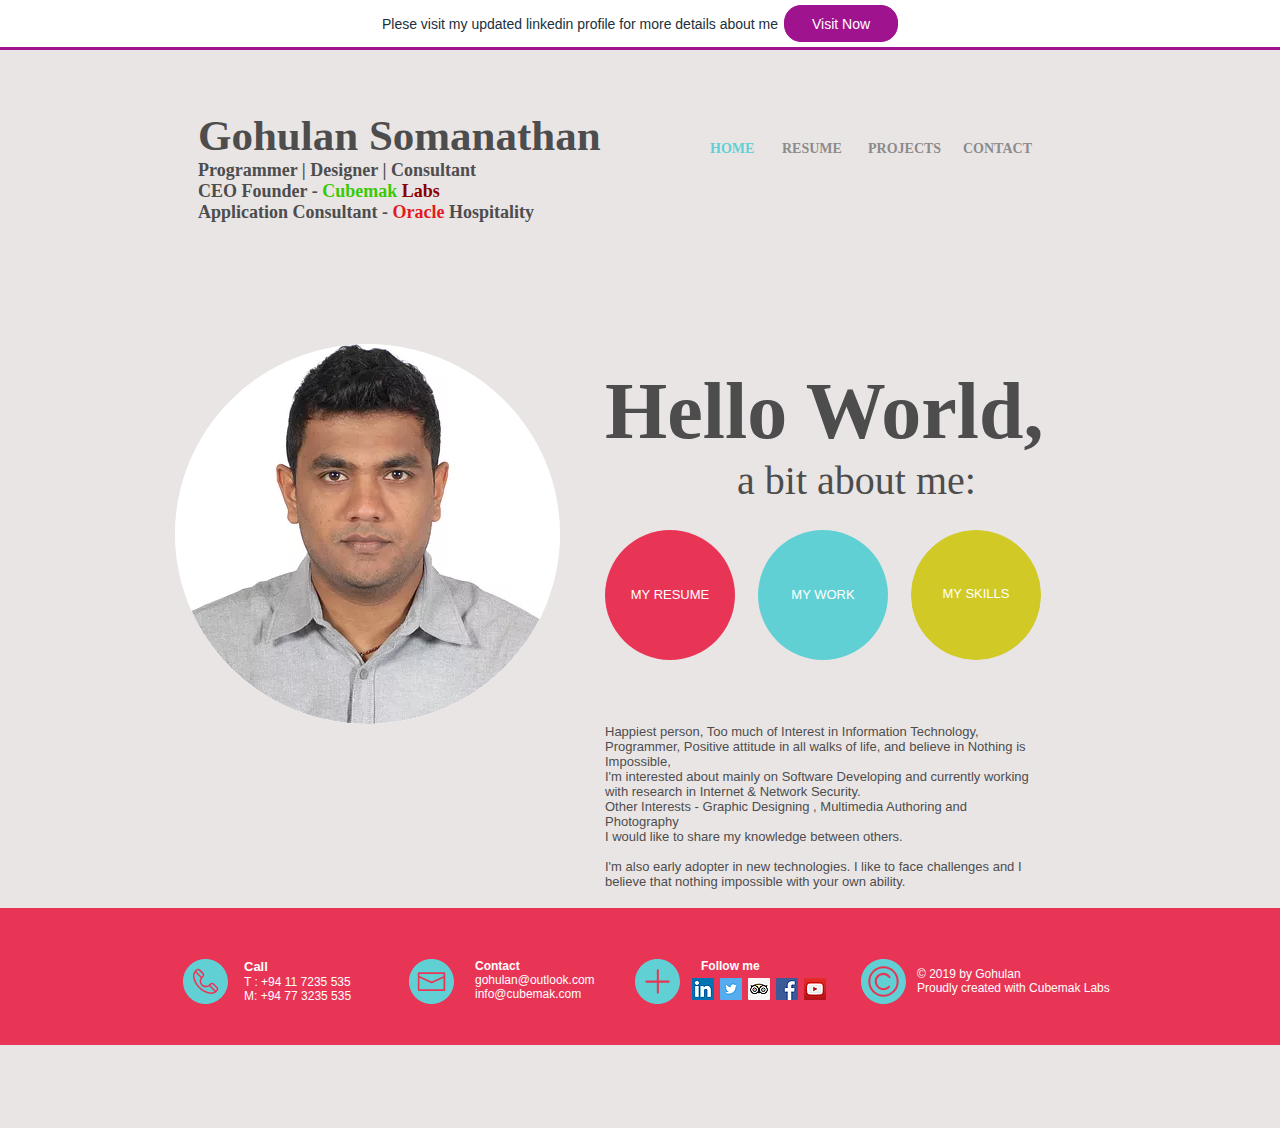
<file: index.html>
<!DOCTYPE html>
<!-- saved from url=(0035)index.html -->
<html lang="en" class=""><head><meta http-equiv="Content-Type" content="text/html; charset=UTF-8">
    <meta http-equiv="X-UA-Compatible" content="IE=Edge">
    
    
    <meta name="generator" content="Wix.com Website Builder">
    
    
    
    
    <meta http-equiv="X-Wix-Meta-Site-Id" content="221d4972-2dfb-4973-bcff-75792838194d">
    <meta http-equiv="X-Wix-Application-Instance-Id" content="43a9be95-f3b1-4b3a-a03f-71a8fd3921b6">
    
    
        <meta http-equiv="X-Wix-Published-Version" content="18">
    
    
    
        <meta http-equiv="etag" content="88439aeb41a1140d4199adeb9a6a772f">
    
    
    <meta name="format-detection" content="telephone=no">
    
    

    <meta name="SKYPE_TOOLBAR" content="SKYPE_TOOLBAR_PARSER_COMPATIBLE">

    
        <meta id="wixMobileViewport" name="viewport" content="width=980, user-scalable=yes">
    
    
    
    
    

    





    <!-- META DATA -->
    <script type="text/javascript">
        

        var serviceTopology = {"cacheKillerVersion":"1","staticServerUrl":"https://static.parastorage.com/","usersScriptsRoot":"//static.parastorage.com/services/wix-users/2.660.0","biServerUrl":"https://frog.wix.com/","userServerUrl":"https://users.wix.com/","billingServerUrl":"https://premium.wix.com/","mediaRootUrl":"https://static.wixstatic.com/","logServerUrl":"https://frog.wix.com/plebs","monitoringServerUrl":"https://TODO/","usersClientApiUrl":"https://users.wix.com/wix-users","publicStaticBaseUri":"//static.parastorage.com/services/wix-public/1.253.0","basePublicUrl":"https://www.wix.com/","postLoginUrl":"https://www.wix.com/my-account","postSignUpUrl":"https://www.wix.com/new/account","baseDomain":"wix.com","staticMediaUrl":"https://static.wixstatic.com/media","staticAudioUrl":"https://music.wixstatic.com/mp3","staticDocsUrl":"https://docs.wixstatic.com/ugd","emailServer":"https://assets.wix.com/common-services/notification/invoke","blobUrl":"https://static.parastorage.com/wix_blob","htmlEditorUrl":"http://editor.wix.com/html","siteMembersUrl":"https://users.wix.com/wix-sm","scriptsLocationMap":{"automation":"https://static.parastorage.com/services/automation/1.23.0","bootstrap":"https://static.parastorage.com/services/bootstrap/2.1229.80","ck-editor":"https://static.parastorage.com/services/ck-editor/1.87.3","core":"https://static.parastorage.com/services/core/2.1229.80","dbsm-editor-app":"https://static.parastorage.com/services/dbsm-editor-app/1.647.0","dbsm-viewer-app":"https://static.parastorage.com/services/dbsm-viewer-app/1.449.0","ecommerce":"https://static.parastorage.com/services/ecommerce/1.203.0","fallback-viewer-app":"https://static.parastorage.com/services/fallback-viewer-app/1.0.0","js-platform-apps-configuration":"https://static.parastorage.com/services/js-platform-apps-configuration/1.52.0","js-wixcode-sdk":"https://static.parastorage.com/services/js-wixcode-sdk/1.342.0","langs":"https://static.parastorage.com/services/langs/2.577.0","linguist-flags":"https://static.parastorage.com/services/linguist-flags/1.38.0","promote-analytics-adapter":"https://static.parastorage.com/services/promote-analytics-adapter/2.117.0","promote-seo-renderer":"https://static.parastorage.com/services/promote-seo-renderer/1.2.0","santa":"https://static.parastorage.com/services/santa/1.7224.8","santa-langs":"https://static.parastorage.com/services/santa-langs/1.4801.0","santa-resources":"https://static.parastorage.com/services/santa-resources/1.2.0","santa-site-auth-module":"https://static.parastorage.com/services/santa-site-auth-module/1.9.0","semi-native-sdk":"https://static.parastorage.com/services/semi-native-sdk/1.8.0","sitemembers":"https://static.parastorage.com/services/sm-js-sdk/1.31.0","skins":"https://static.parastorage.com/services/skins/2.1229.80","tpa":"https://static.parastorage.com/services/tpa/2.1065.0","web":"https://static.parastorage.com/services/web/2.1229.80","wix-bolt":"https://static.parastorage.com/services/wix-bolt/1.2616.0","wix-code-platform":"https://static.parastorage.com/services/wix-code-platform/1.95.0","wix-code-viewer-app":"https://static.parastorage.com/services/wix-code-viewer-app/1.88.0","wix-music-embed":"https://static.parastorage.com/services/wix-music-embed/1.26.0","wix-ui-santa":"https://static.parastorage.com/services/wix-ui-santa/1.98.0","wixapps":"https://static.parastorage.com/services/wixapps/2.486.0","wixcode-namespaces":"https://static.parastorage.com/services/wixcode-namespaces/1.115.0"},"developerMode":false,"productionMode":true,"staticServerFallbackUrl":"https://sslstatic.wix.com/","staticVideoUrl":"https://video.wixstatic.com/","cloudStorageUrl":"https://static.wixstatic.com/","usersDomainUrl":"https://users.wix.com/wix-users","scriptsDomainUrl":"https://static.parastorage.com/","userFilesUrl":"https://static.parastorage.com/","staticHTMLComponentUrl":"https://gohulan-wixsite-com.filesusr.com/","secured":true,"ecommerceCheckoutUrl":"https://www.safer-checkout.com/","premiumServerUrl":"https://premium.wix.com/","digitalGoodsServerUrl":"https://dgs.wixapps.net/","wixCloudBaseDomain":"wix-code.com","mailServiceSuffix":"/_api/common-services/notification/invoke","staticVideoHeadRequestUrl":"https://storage.googleapis.com/video.wixstatic.com","protectedPageResolverUrl":"https://site-pages.wix.com/_api/wix-public-html-info-webapp/resolve_protected_page_urls","mediaUploadServerUrl":"https://files.wix.com/","siteAssetsServerUrl":"https://siteassets.parastorage.com/pages","staticServerWixDomainUrl":"https://www.wix.com/_partials","adaptiveVideoDomain":"https://files.wix.com/","scriptsVersionsMap":{"santa-data-fixer":"1.446.0","santa-site-metadata":"1.337.0","santa-main-r":"1.100.0","stylable-santa-flatten":"1.0.6"},"publicStaticsUrl":"//static.parastorage.com/services/wix-public/1.253.0"};
        var santaModels = true;
        var isStreaming = true;
        var rendererModel = {"metaSiteId":"221d4972-2dfb-4973-bcff-75792838194d","siteInfo":{"documentType":"UGC","applicationType":"HtmlWeb","siteId":"43a9be95-f3b1-4b3a-a03f-71a8fd3921b6","siteTitleSEO":"aboutme"},"clientSpecMap":{"0":{"type":"appbuilder","applicationId":0,"appDefinitionId":"3d590cbc-4907-4cc4-b0b1-ddf2c5edf297","instanceId":"ec770066-1cd8-4cff-8782-a23f31df44a2","state":"Initialized"},"-666":{"type":"metasite","metaSiteId":"221d4972-2dfb-4973-bcff-75792838194d","appDefId":"22bef345-3c5b-4c18-b782-74d4085112ff","instance":"PmOmiI2wi-Dv4XEyhWcRLY83alafv77pd5HpgL_z20E.[base64]","appDefinitionId":"22bef345-3c5b-4c18-b782-74d4085112ff","applicationId":-666},"1594":{"type":"public","applicationId":1594,"appDefinitionId":"12d1847a-b5a1-8efd-2852-9c42406fdb80","appDefinitionName":"LinkedIn Business Card","instance":"COiU7zdGvWh_cw6wUy8ctTJpD5sVd5QeInFy4EksCGs.[base64]","instanceId":"8f843ad3-8970-4725-a806-4f17b3879936","sectionPublished":true,"sectionMobilePublished":false,"sectionSeoEnabled":true,"widgets":{"12d18493-ffe0-04ee-48d0-39384bbe636f":{"widgetUrl":"https:\/\/linkedin.galilcloud.wixapps.net\/","widgetId":"12d18493-ffe0-04ee-48d0-39384bbe636f","refreshOnWidthChange":true,"mobileUrl":"https:\/\/linkedin.galilcloud.wixapps.net\/mobile","published":true,"mobilePublished":true,"seoEnabled":true,"preFetch":false,"shouldBeStretchedByDefault":false,"shouldBeStretchedByDefaultMobile":false,"componentFields":{},"tpaWidgetId":"linkedin_business_cards","default":true}},"appRequirements":{"requireSiteMembers":false},"isWixTPA":true,"installedAtDashboard":false,"permissions":{"revoked":true},"appFields":{}},"1472":{"type":"public","applicationId":1472,"appDefinitionId":"14271d6f-ba62-d045-549b-ab972ae1f70e","appDefinitionName":"Wix Pro Gallery","instance":"4LqX58rFfWhY5PigCytsm1-m0SHWgHp29kjT41r7DJA.[base64]","instanceId":"0d170c50-999d-48cc-99c7-5cd23efe1f06","appWorkerUrl":"https:\/\/progallery.wix.com\/worker.html","sectionPublished":true,"sectionMobilePublished":false,"sectionSeoEnabled":true,"widgets":{"14f7938f-fa9a-e9e3-3a24-089172dccb28":{"widgetUrl":"https:\/\/progallery.wix.com\/checkout","widgetId":"14f7938f-fa9a-e9e3-3a24-089172dccb28","refreshOnWidthChange":true,"mobileUrl":"https:\/\/progallery.wix.com\/checkout","appPage":{"id":"checkout_page","name":"Checkout Page","defaultPage":"","hidden":true,"multiInstanceEnabled":false,"order":2,"indexable":true,"fullPage":true,"landingPageInMobile":true,"hideFromMenu":true},"published":true,"mobilePublished":true,"seoEnabled":false,"preFetch":true,"shouldBeStretchedByDefault":true,"shouldBeStretchedByDefaultMobile":false,"componentFields":{},"default":false},"14f79354-c828-13e0-1246-058b79e70c1a":{"widgetUrl":"https:\/\/progallery.wix.com\/cart.html","widgetId":"14f79354-c828-13e0-1246-058b79e70c1a","refreshOnWidthChange":true,"mobileUrl":"https:\/\/progallery.wix.com\/cart.html","published":true,"mobilePublished":true,"seoEnabled":false,"preFetch":false,"shouldBeStretchedByDefault":false,"shouldBeStretchedByDefaultMobile":false,"componentFields":{},"tpaWidgetId":"cart","default":false},"1491fc25-fcd2-9c08-c74f-67b98b69ac4a":{"widgetUrl":"https:\/\/progallery.wix.com\/multishare.html","widgetId":"1491fc25-fcd2-9c08-c74f-67b98b69ac4a","refreshOnWidthChange":true,"mobileUrl":"https:\/\/progallery.wix.com\/multishare.html","published":true,"mobilePublished":true,"seoEnabled":true,"preFetch":false,"shouldBeStretchedByDefault":false,"shouldBeStretchedByDefaultMobile":true,"componentFields":{},"tpaWidgetId":"multishare_widget","default":false},"144f04b9-aab4-fde7-179b-780c11da4f46":{"widgetUrl":"https:\/\/progallery.wix.com\/fullscreen","widgetId":"144f04b9-aab4-fde7-179b-780c11da4f46","refreshOnWidthChange":true,"mobileUrl":"https:\/\/progallery.wix.com\/fullscreen","appPage":{"id":"fullscreen_page","name":"Fullscreen Page","defaultPage":"","hidden":true,"multiInstanceEnabled":false,"order":1,"indexable":true,"fullPage":true,"landingPageInMobile":false,"hideFromMenu":true},"published":true,"mobilePublished":true,"seoEnabled":true,"preFetch":false,"shouldBeStretchedByDefault":true,"shouldBeStretchedByDefaultMobile":false,"componentFields":{"useSsrSeo":true},"default":false},"142bb34d-3439-576a-7118-683e690a1e0d":{"widgetUrl":"https:\/\/progallery.wix.com\/gallery.html","widgetId":"142bb34d-3439-576a-7118-683e690a1e0d","refreshOnWidthChange":true,"mobileUrl":"https:\/\/progallery.wix.com\/gallery.html","published":true,"mobilePublished":true,"seoEnabled":true,"preFetch":false,"shouldBeStretchedByDefault":true,"shouldBeStretchedByDefaultMobile":false,"componentFields":{"useSsrSeo":true,"mobileSettingsEnabled":true,"componentUrl":"https:\/\/static.parastorage.com\/services\/pro-gallery-santa-wrapper\/1.371.0\/viewer.bundle.min.js"},"tpaWidgetId":"pro-gallery","default":true},"14f793c4-68e4-1d4f-3a24-089172dccb28":{"widgetUrl":"https:\/\/progallery.wix.com\/thankyou","widgetId":"14f793c4-68e4-1d4f-3a24-089172dccb28","refreshOnWidthChange":true,"mobileUrl":"https:\/\/progallery.wix.com\/thankyou","appPage":{"id":"thank_you_page","name":"Thank you Page","defaultPage":"","hidden":true,"multiInstanceEnabled":false,"order":3,"indexable":true,"fullPage":false,"landingPageInMobile":false,"hideFromMenu":true},"published":true,"mobilePublished":true,"seoEnabled":false,"preFetch":false,"shouldBeStretchedByDefault":true,"shouldBeStretchedByDefaultMobile":false,"componentFields":{},"default":false}},"appRequirements":{"requireSiteMembers":false},"isWixTPA":true,"installedAtDashboard":false,"permissions":{"revoked":false},"appFields":{"platform":{"baseUrls":{"santaWrapperBaseUrl":"https:\/\/static.parastorage.com\/services\/pro-gallery-santa-wrapper\/1.371.0\/"},"viewerScriptUrl":"https:\/\/static.parastorage.com\/services\/pro-gallery-santa-wrapper\/1.371.0\/viewerScript.bundle.min.js"}}},"11":{"type":"sitemembers","applicationId":11,"collectionType":"Open","collectionFormFace":"Register","collectionExposure":"Public","smcollectionId":"37f1c7c2-736c-482f-93f9-be0641b4b928"}},"premiumFeatures":[],"geo":"LKA","languageCode":"en","locale":"si-lk","previewMode":false,"userId":"fe4253a4-040f-429f-87e8-f2839cd1af42","siteMetaData":{"preloader":{"uri":"","enabled":false},"adaptiveMobileOn":true,"quickActions":{"socialLinks":[],"colorScheme":"dark","configuration":{"quickActionsMenuEnabled":false,"navigationMenuEnabled":true,"phoneEnabled":false,"emailEnabled":false,"addressEnabled":false,"socialLinksEnabled":false}},"contactInfo":{"companyName":"","phone":"","fax":"","email":"","address":""},"renderHints":{"containsTPA":true,"isMeshReady":true,"containsAppPart":false,"containsAppPart2":false}},"runningExperiments":{"sv_includeRavenInPreview":"new","renderAboveTheFold":"new","useEarlyLinkCheck":"new","sv_ssrTpaAboveTheFold":"new","helveticaCssInRenderer":"new","sv_ssrLoadProGallery":"new","sv_loginSocialBarSelect":"new","sv_blogStudioExperiment":"old","sv_removeTestNode":"new","preloadBoltScript":"new","sv_reportIframeStartLoadingInWarmup":"new","sv_ampLinkTag":"new","bv_layout_props":"new","sv_newTPANativeDataFlow":"new","sv_contactFormUseFormBuilderSubmit":"new","sv_wixSiteUrlFallback":"new","sv_ssrNoPagesData":"new","sv_twitterMetaTags":"new","sv_dontDeleteSvSessionCookieOnLogout":"new","sv_wixInternalAuthDialogsNew":"new","sv_addSiteRevisionToMembersCalls":"new","earlyLoadJSEx":"new","preconnectTPA":"new","newLoginTheme":"new","sv_fontsByAgent":"new","sv_fixedMobileHeader":"new","sv_ssrLoadArtStore":"new","preconnectApps":"new","sv_tpaInnerRouteNavigation":"new","sv_blogSocialCounters":"new","sv_meshReadyFallback":"new","sv_meshLayout":"new","sv_loadUserGeneratedAppsAfterBootstrap":"new","sv_ssr_image_src":"new","ssrFontShortcut":"new","sv_ssrLoadBookings":"new","sv_tpaStateChangedEvent":"new","sv_controllerScripts":"new","wixCodeNoIframe":"new","useRegExpForFontsParse":"new","sv_orphanSlideDataFixer":"new","sv_moveRouterDataToRGI":"new","sv_tpaInnerRouteWorker":"new","sv_nativeComponents":"new","bv_test_shtaweem":"new","useFontFaceSet":"new","sv_hideCompInSafari":"new","sv_postmessage_security":"new","sv_enableBackgroundVideoOnTablet":"new","sv_tpaAddChatApp":"new","sv_restoreAutosaveWhenMobileFails":"new","sv_ssrLoadRestaurants":"new","sv_ssrLoadGetSubscrbers":"new","ssrCompPrefetch":"new","displayWixAdsNewVersion":"new","sv_useBackendGoogleOAuthFlow":"new","sv_bookingsFES":"old","bv_nativeComponents":"new","sv_videobox_mobile":"new","oneAppWixAds":"false","sv_image_name_url":"new","sv_contactFormSubmitPromoteAnalytics":"new","earlyLoadJS":"new","xsrfHeaderOnPostRequests":"new","preloadBoltScriptExtra":"new","sv_loadGhostStructure":"new","sv_includeBlankUrl":"new","fontCssInRenderer":"new","sv_contactFormAscendEmail":"new","sv_ssrCache":"new"},"urlFormatModel":{"format":"slash","forbiddenPageUriSEOs":["app","apps","_api","robots.txt","sitemap.xml","feed.xml","sites"],"pageIdToResolvedUriSEO":{}},"passwordProtectedPages":[],"useSandboxInHTMLComp":true,"siteMediaToken":"eyJhbGciOiJIUzI1NiJ9.[base64].0oN2gOLqe9TxDOYEgyazKXTVahWojS9hPQCVXKjEkAE","mediaAuthToken":"eyJhbGciOiJIUzI1NiJ9.[base64].a20QjLXkoKN_SWu-cP2bJik0pGgChShvFQouc5sy6Ok","pagesPlatformApplications":{},"sitePropertiesInfo":{"siteDisplayName":"Aboutme","locale":"si-lk","currency":"LKR","timeZone":"Asia\/Colombo"},"seo":false,"pageList":{"pages":[{"pageId":"x508m","title":"Fullscreen Page","pageUriSEO":"fullscreen-page","pageJsonFileName":"fe4253_a2dfafca482078d6c9754339928b4c21_1.json"},{"pageId":"c1d94","title":"CONTACT","pageUriSEO":"contact","pageJsonFileName":"fe4253_6107e76de356fb801be5782d8bddc5c1_11.json"},{"pageId":"mainPage","title":"HOME","pageUriSEO":"home","pageJsonFileName":"fe4253_8a8bbbea906d8620adb3cc946e738d25_13.json"},{"pageId":"cm8a","title":"PROJECTS","pageUriSEO":"projects","pageJsonFileName":"fe4253_4f341d2e581f7aa82bc594bde4a96668_16.json"},{"pageId":"c46c","title":"RESUME","pageUriSEO":"resume","pageJsonFileName":"fe4253_e8281dcb94e36c0eeb39fc804c887314_18.json"}],"mainPageId":"mainPage","masterPageJsonFileName":"fe4253_3cc61ff0bf09bb1f50c4f7206309bc60_17.json","topology":[{"baseUrl":"https:\/\/static.wixstatic.com\/","parts":"sites\/{filename}.z?v=3"},{"baseUrl":"https:\/\/staticorigin.wixstatic.com\/","parts":"sites\/{filename}.z?v=3"},{"baseUrl":"https:\/\/fallback.wix.com\/","parts":"wix-html-editor-pages-webapp\/page\/{filename}"}],"fixedPagePath":{"baseUrl":"siteassets.parastorage.com\/pages","parts":"\/fixedData?ck={ck}&experiments={experiments}&isHttps={isHttps}&isUrlMigrated={isUrlMigrated}&metaSiteId={metaSiteId}&pageId={pageId}&quickActionsMenuEnabled={quickActionsMenuEnabled}&siteId=43a9be95-f3b1-4b3a-a03f-71a8fd3921b6v=3&version={version}"}}};
        var publicModel = {"domain":"wixsite.com","externalBaseUrl":"https:\/\/gohulan.wixsite.com\/aboutme","unicodeExternalBaseUrl":"https:\/\/gohulan.wixsite.com\/aboutme","pageList":{"pages":[{"pageId":"x508m","title":"Fullscreen Page","pageUriSEO":"fullscreen-page","pageJsonFileName":"fe4253_a2dfafca482078d6c9754339928b4c21_1.json"},{"pageId":"c1d94","title":"CONTACT","pageUriSEO":"contact","pageJsonFileName":"fe4253_6107e76de356fb801be5782d8bddc5c1_11.json"},{"pageId":"mainPage","title":"HOME","pageUriSEO":"home","pageJsonFileName":"fe4253_8a8bbbea906d8620adb3cc946e738d25_13.json"},{"pageId":"cm8a","title":"PROJECTS","pageUriSEO":"projects","pageJsonFileName":"fe4253_4f341d2e581f7aa82bc594bde4a96668_16.json"},{"pageId":"c46c","title":"RESUME","pageUriSEO":"resume","pageJsonFileName":"fe4253_e8281dcb94e36c0eeb39fc804c887314_18.json"}],"mainPageId":"mainPage","masterPageJsonFileName":"fe4253_3cc61ff0bf09bb1f50c4f7206309bc60_17.json","topology":[{"baseUrl":"https:\/\/static.wixstatic.com\/","parts":"sites\/{filename}.z?v=3"},{"baseUrl":"https:\/\/staticorigin.wixstatic.com\/","parts":"sites\/{filename}.z?v=3"},{"baseUrl":"https:\/\/fallback.wix.com\/","parts":"wix-html-editor-pages-webapp\/page\/{filename}"}],"fixedPagePath":{"baseUrl":"siteassets.parastorage.com\/pages","parts":"\/fixedData?ck={ck}&experiments={experiments}&isHttps={isHttps}&isUrlMigrated={isUrlMigrated}&metaSiteId={metaSiteId}&pageId={pageId}&quickActionsMenuEnabled={quickActionsMenuEnabled}&siteId=43a9be95-f3b1-4b3a-a03f-71a8fd3921b6v=3&version={version}"}},"timeSincePublish":5520,"favicon":"","deviceInfo":{"deviceType":"Desktop","browserType":"Chrome","browserVersion":74},"siteRevision":18,"sessionInfo":{"hs":-1366288323,"svSession":"6993ef4bacd01cced21767cfd40035d56a21d772d404d81daa6476a4d2d656ac4709bc65a50722d433da7a50bacc53cc1e60994d53964e647acf431e4f798bcd6fe20d940f2f5dda5de6b1c8f214d3135d7c0eb206108a62b90c2f1f8139cf5d","ctToken":"[base64]","isAnonymous":false,"visitorId":"411cbfe8-a06f-4e82-94f5-bbe444fe391d"},"metaSiteFlags":[],"siteMembersProtectedPages":[],"indexable":true,"hasBlogAmp":false,"renderTime":1559199360476,"siteDisplayName":"Aboutme","siteAssets":{"cacheVersions":{"dataFixer":1}},"siteMeshReady":true,"layoutMechanism":"MESH","requestId":"1559199360.3614698372294115330"};

        var googleAnalytics = "";
        var ipAnonymization = false;

        var googleRemarketing = "";
        var googleTagManager = "";
        var facebookRemarketing = "";
        var yandexMetrika = "";
    </script>
    
    
    <script>
        // BEAT MESSAGE
        var wixBiSession = {
            initialTimestamp: Date.now()
            , requestId: (function(m) { return m ? m[1] : ''})(document.cookie.match(/requestId=([^;]*)/))
            , viewerSessionId: 'xxxxxxxx-xxxx-4xxx-yxxx-xxxxxxxxxxxx'.replace(/[xy]/g,function(c){var r=Math.random()*16|0,v=c=='x'?r:(r&0x3|0x8);return v.toString(16);})
            , initialRequestTimestamp: (function() {return performance.timeOrigin ? performance.timeOrigin : Date.now() - performance.now();})()
            , visitorId: publicModel.sessionInfo.visitorId
            
            , is_rollout: 0
            , is_platform_loaded: 1
            , suppressbi: true
            , dc: '208'
            , renderType: 'bolt'
            , wixBoltExclusionReason: ''
            , wixBoltExclusionReasonMoreInfo: ''
            , sendBeacon: function (url) {
                if (wixBiSession.suppressbi) {
                    var sent = false;
                    try {
                        sent = navigator.sendBeacon(url);
                    } catch (e) {}
                    if (!sent) {
                        (new Image()).src = url;
                    }
                }
            }
            , sendBeat: (function () {
                var caching, match = document.cookie.match(/ssr-caching="cache.desc=(\w+).(?:varnish=(\w+))?/);
                if (!match) {
                    caching = 'none';
                } else if (!match[2]) {
                    caching = match[1] + ',none';
                } else {
                    caching = match.slice(1).join();
                }
                var isCached = caching.indexOf("hit") === 0;
                var beatUrl = 'https://frog.wix.com/bt?src=29&evid=3'
                    + '&v=1.2616.0'
                    + '&msid=221d4972-2dfb-4973-bcff-75792838194d'
                    + '&isp=0'
                    + '&st=2'
                    + '&dc=208'
                    + '&iss=1'
                    + '&url=' + encodeURIComponent(location.href.replace(/^http(s)?:\/\/(www\.)?/, ''))
                    + '&is_cached=' + isCached
                    + '&caching=' + caching;
                var referrer = document.referrer;
                if (referrer) {
                    beatUrl += '&ref=' + encodeURIComponent(referrer);
                }
                match = document.cookie.match(/_wixCIDX=([^;]*)/)
                if (match) {
                    beatUrl += '&client_id=' + match[1];
                }
                return function(et, name, extra, isPageEvent) {
                    var tts = '';
                    if (performance.now) {
                        tts = '&tts=' + Math.round(performance.now());
                    }
                    if (name && performance.mark) {
                        performance.mark(name + ' (beat ' + et + ')');
                    }
                    var ts = et === 1 ? 0 : Date.now() - wixBiSession.initialTimestamp;
                    extra = extra || ''
                    if (extra.indexOf('pn=') === -1) {
                        extra = '&pn=1' + extra
                    }
                    if (isPageEvent) {
                        beatUrl = beatUrl.replace('evid=3', 'evid=5');
                    }
                    wixBiSession.sendBeacon(beatUrl
                        + '&et=' + et
                        + (name ? '&event_name=' + encodeURIComponent(name) : '')
                        + '&ts=' + ts + tts
                        + '&vsi=' + wixBiSession.viewerSessionId
                        + '&rid=' + wixBiSession.requestId
                        + '&viewer_name=' + encodeURIComponent(wixBiSession.renderType)
                        + '&is_rollout=' + wixBiSession.is_rollout
                        + (wixBiSession.visitorId ? '&vid=' + wixBiSession.visitorId  : '')
                        + (wixBiSession.siteMemberId ? '&mid=' + wixBiSession.siteMemberId  : '')
                        + extra
                    );
                }
            })()
        };
        wixBiSession.sendBeat(1, 'Init');
        // BEAT MESSAGE END
    </script>
    
    <script type="text/javascript">
        (function(x,e,o,s,n){var a=window.fedops||{};a.apps=a.apps||{};a.apps[x]={startLoadTime:e&&e.now&&e.now()};try{a.sessionId=o.getItem("fedops.logger.sessionId")}catch(x){}a.sessionId=a.sessionId||wixBiSession.viewerSessionId;window.fedops=a;var d="//frog.wix.com/bolt-performance?appName="+x+"&src=72&evid=21"+'&dc=208'+"&is_rollout="+wixBiSession.is_rollout+ '&st=2'+ '&isp=0'+"&session_id="+a.sessionId+"&_="+s();wixBiSession.sendBeacon(d)})('bolt-viewer',window.performance,window.localStorage,Math.random,window.navigator);
    </script>
    
    
    
    
    
    
        <meta name="fragment" content="!">
    
    
    <!-- DATA -->
    <script type="text/javascript">
        
            var adData = {};
            var mobileAdData = {};
        
        var usersDomain = "https://users.wix.com/wix-users";
        
    </script>
    
    
    
    
    
    
    
    
    
    
    
    <script type="text/javascript">
      var santaBase = 'https://static.parastorage.com/services/santa/1.7224.8';
      var boltBase = 'https://static.parastorage.com/services/wix-bolt/1.2616.0';
    </script>
    

    
    
    <script>
      var requirejs = {
        onNodeCreated: function(node) {
          var src = node.getAttribute('src');
          var shouldIgnore = ['googletagmanager.com', 'google-analytics.com', 'googleadservices.com', 'doubleclick.net', 'connect.facebook.net'].some(function (domain) {
              return src.indexOf(domain) !== -1;
          });
          if (!shouldIgnore) {
              node.setAttribute('crossorigin', 'anonymous')
          }
        }
      }
    </script>

    
    <script>
      window.messageBuffer = [];
      window.messageHandler = function(event) {messageBuffer.push(event)};
      window.addEventListener('message', window.messageHandler, false);
    </script>
    

    
    <script id="sentry">(function(c,t,u,n,p,l,y,z,v){function e(b){if(!w){w=!0;var d=t.getElementsByTagName(u)[0],a=t.createElement(u);a.src=z;a.crossorigin="anonymous";a.addEventListener("load",function(){try{c[n]=q;c[p]=r;var a=c[l],d=a.init;a.init=function(a){for(var b in a)Object.prototype.hasOwnProperty.call(a,b)&&(v[b]=a[b]);d(v)};B(b,a)}catch(A){console.error(A)}});d.parentNode.insertBefore(a,d)}}function B(b,d){try{for(var a=0;a<b.length;a++)if("function"===typeof b[a])b[a]();var f=m.data,g=!1,h=!1;for(a=0;a<f.length;a++)if(f[a].f){h=
            !0;var e=f[a];!1===g&&"init"!==e.f&&d.init();g=!0;d[e.f].apply(d,e.a)}!1===h&&d.init();var k=c[n],l=c[p];for(a=0;a<f.length;a++)f[a].e&&k?k.apply(c,f[a].e):f[a].p&&l&&l.apply(c,[f[a].p])}catch(C){console.error(C)}}for(var g=!0,x=!1,k=0;k<document.scripts.length;k++)if(-1<document.scripts[k].src.indexOf(y)){g="no"!==document.scripts[k].getAttribute("data-lazy");break}var w=!1,h=[],m=function(b){(b.e||b.p||b.f&&-1<b.f.indexOf("capture")||b.f&&-1<b.f.indexOf("showReportDialog"))&&g&&e(h);m.data.push(b)};
            m.data=[];c[l]={onLoad:function(b){h.push(b);g&&!x||e(h)},forceLoad:function(){x=!0;g&&setTimeout(function(){e(h)})}};"init addBreadcrumb captureMessage captureException captureEvent configureScope withScope showReportDialog".split(" ").forEach(function(b){c[l][b]=function(){m({f:b,a:arguments})}});var q=c[n];c[n]=function(b,d,a,f,e){m({e:[].slice.call(arguments)});q&&q.apply(c,arguments)};var r=c[p];c[p]=function(b){m({p:b.reason});r&&r.apply(c,arguments)};g||setTimeout(function(){e(h)})})(window,document,
            "script","onerror","onunhandledrejection","Sentry","8b4e078a51d04e0e9efdf470027f0ec1","https://browser.sentry-cdn.com/4.6.2/bundle.min.js",{"dsn":"https://8b4e078a51d04e0e9efdf470027f0ec1@sentry.wixpress.com/3"});</script>
    
    
    <script async="" data-main="https://static.parastorage.com/services/wix-bolt/1.2616.0/bolt-main/app/main-r.min.js" src="./Aboutme_files/requirejs.min.js.download"></script>
    
    <script>
      function polyfillsAreLoaded() {
        var script = document.createElement('script');
        script.src = 'https://static.parastorage.com/services/wix-bolt/1.2616.0/bolt-main/app/main-r.min.js';
        
        script.setAttribute('crossorigin', 'anonymous')
        
        document.head.appendChild(script);
      }
    </script>

    
    
    
    
    <link id="viewerMainStyle" rel="stylesheet" type="text/css" href="./Aboutme_files/viewer.min.css">
    
    

    
    

    
        
        <link rel="stylesheet" type="text/css" href="./Aboutme_files/languages.css">
        <link rel="stylesheet" type="text/css" href="./Aboutme_files/css">
    

    

    


        
                


    
        
            <title>Aboutme</title>
        
            <link rel="canonical" href="index.html">
        
            <meta property="og:title" content="Aboutme">
        
            <meta property="og:url" content="index.html">
        
            <meta property="og:site_name" content="Aboutme">
        
            <meta property="og:type" content="website">
        
    

    



        

        <script type="text/javascript" charset="utf-8" async="" data-requirecontext="_" data-requiremodule="main-r.min" src="./Aboutme_files/main-r.min.js.download" crossorigin="anonymous"></script><link rel="preload" href="./Aboutme_files/bolt-main-r.init.js.download" as="script" crossorigin="anonymous"><link rel="preload" href="./Aboutme_files/bolt-main-r.animations.js.download" as="script" crossorigin="anonymous"><link rel="preload" href="./Aboutme_files/bolt-main-prod.js.download" as="script" crossorigin="anonymous"><script type="text/javascript" charset="utf-8" async="" data-requirecontext="_" data-requiremodule="lodash" src="./Aboutme_files/lodash.min.js.download" crossorigin="anonymous"></script><script charset="utf-8" src="./Aboutme_files/bolt-main-r.init.js.download" crossorigin="anonymous"></script><script charset="utf-8" src="./Aboutme_files/bolt-main-r.animations.js.download" crossorigin="anonymous"></script><link rel="preload" href="./Aboutme_files/santa-components.prod.js.download" as="script" crossorigin="anonymous"><link rel="preload" href="./Aboutme_files/warmupUtils.min.js.download" as="script" crossorigin="anonymous"><link rel="preload" href="./Aboutme_files/skins.min.js.download" as="script" crossorigin="anonymous"><link rel="preload" href="./Aboutme_files/layout.min.js.download" as="script" crossorigin="anonymous"><link rel="preload" href="./Aboutme_files/bolt-components.js.download" as="script" crossorigin="anonymous"><script type="text/javascript" charset="utf-8" async="" data-requirecontext="_" data-requiremodule="zepto" src="./Aboutme_files/zepto.min.js.download" crossorigin="anonymous"></script><script type="text/javascript" charset="utf-8" async="" data-requirecontext="_" data-requiremodule="wix-ui-santa/dataRefs.bundle" src="./Aboutme_files/dataRefs.bundle.js.download" crossorigin="anonymous"></script><script type="text/javascript" charset="utf-8" async="" data-requirecontext="_" data-requiremodule="warmupUtilsLib" src="./Aboutme_files/warmupUtils.js.download" crossorigin="anonymous"></script><script type="text/javascript" charset="utf-8" async="" data-requirecontext="_" data-requiremodule="image-client-api" src="./Aboutme_files/imageClientApi.js.download" crossorigin="anonymous"></script><script type="text/javascript" charset="utf-8" async="" data-requirecontext="_" data-requiremodule="warmupUtils" src="./Aboutme_files/warmupUtils.min.js.download" crossorigin="anonymous"></script><script type="text/javascript" charset="utf-8" async="" data-requirecontext="_" data-requiremodule="santa-components-layout" src="./Aboutme_files/santa-components-layout.prod.js.download" crossorigin="anonymous"></script><script type="text/javascript" charset="utf-8" async="" data-requirecontext="_" data-requiremodule="layout" src="./Aboutme_files/layout.min.js.download" crossorigin="anonymous"></script><script type="text/javascript" charset="utf-8" async="" data-requirecontext="_" data-requiremodule="create-react-class" src="./Aboutme_files/bundle.min.js.download" crossorigin="anonymous"></script><script type="text/javascript" charset="utf-8" async="" data-requirecontext="_" data-requiremodule="reactDOM" src="./Aboutme_files/react-dom.production.min.js.download" crossorigin="anonymous"></script><script type="text/javascript" charset="utf-8" async="" data-requirecontext="_" data-requiremodule="react" src="./Aboutme_files/react.production.min.js.download" crossorigin="anonymous"></script><script type="text/javascript" charset="utf-8" async="" data-requirecontext="_" data-requiremodule="skinUtils" src="./Aboutme_files/skin-utils.js.download" crossorigin="anonymous"></script><script type="text/javascript" charset="utf-8" async="" data-requirecontext="_" data-requiremodule="thirdPartyAnalytics" src="./Aboutme_files/thirdPartyAnalytics.min.js.download" crossorigin="anonymous"></script><script type="text/javascript" charset="utf-8" async="" data-requirecontext="_" data-requiremodule="skins" src="./Aboutme_files/skins.min.js.download" crossorigin="anonymous"></script><script type="text/javascript" charset="utf-8" async="" data-requirecontext="_" data-requiremodule="mobileLayoutUtils" src="./Aboutme_files/mobileLayoutUtils.js.download" crossorigin="anonymous"></script><script type="text/javascript" charset="utf-8" async="" data-requirecontext="_" data-requiremodule="data-capsule" src="./Aboutme_files/frame-listener.bundle.min.js.download" crossorigin="anonymous"></script><script type="text/javascript" charset="utf-8" async="" data-requirecontext="_" data-requiremodule="santa-core-utils" src="./Aboutme_files/coreUtils.js.download" crossorigin="anonymous"></script><script type="text/javascript" charset="utf-8" async="" data-requirecontext="_" data-requiremodule="coreUtils" src="./Aboutme_files/coreUtils.min.js.download" crossorigin="anonymous"></script><script type="text/javascript" charset="utf-8" async="" data-requirecontext="_" data-requiremodule="wixFreemiumBanner" src="./Aboutme_files/wixFreemiumBanner.min.js.download" crossorigin="anonymous"></script><script type="text/javascript" charset="utf-8" async="" data-requirecontext="_" data-requiremodule="tpaComponents" src="./Aboutme_files/tpaComponents.min.js.download" crossorigin="anonymous"></script><script type="text/javascript" charset="utf-8" async="" data-requirecontext="_" data-requiremodule="textCommon" src="./Aboutme_files/textCommon.min.js.download" crossorigin="anonymous"></script><script type="text/javascript" charset="utf-8" async="" data-requirecontext="_" data-requiremodule="skinExports" src="./Aboutme_files/skinExports.min.js.download" crossorigin="anonymous"></script><script type="text/javascript" charset="utf-8" async="" data-requirecontext="_" data-requiremodule="santa-components" src="./Aboutme_files/santa-components.prod.js.download" crossorigin="anonymous"></script><script type="text/javascript" charset="utf-8" async="" data-requirecontext="_" data-requiremodule="pmrpc" src="./Aboutme_files/pm-rpc.min.js.download" crossorigin="anonymous"></script><script type="text/javascript" charset="utf-8" async="" data-requirecontext="_" data-requiremodule="imageZoom" src="./Aboutme_files/imageZoom.min.js.download" crossorigin="anonymous"></script><script type="text/javascript" charset="utf-8" async="" data-requirecontext="_" data-requiremodule="galleriesCommon" src="./Aboutme_files/galleriesCommon.min.js.download" crossorigin="anonymous"></script><script type="text/javascript" charset="utf-8" async="" data-requirecontext="_" data-requiremodule="displayer" src="./Aboutme_files/displayer.min.js.download" crossorigin="anonymous"></script><script type="text/javascript" charset="utf-8" async="" data-requirecontext="_" data-requiremodule="backgroundCommon" src="./Aboutme_files/backgroundCommon.min.js.download" crossorigin="anonymous"></script><script type="text/javascript" charset="utf-8" async="" data-requirecontext="_" data-requiremodule="componentsCore" src="./Aboutme_files/componentsCore.min.js.download" crossorigin="anonymous"></script><script type="text/javascript" charset="utf-8" async="" data-requirecontext="_" data-requiremodule="bolt-components" src="./Aboutme_files/bolt-components.js.download" crossorigin="anonymous"></script><script type="text/javascript" charset="utf-8" async="" data-requirecontext="_" data-requiremodule="components" src="./Aboutme_files/components.min.js.download" crossorigin="anonymous"></script><script type="text/javascript" charset="utf-8" async="" data-requirecontext="_" data-requiremodule="wix-dom-sanitizer" src="./Aboutme_files/wix-dom-sanitizer.js.download" crossorigin="anonymous"></script><script type="text/javascript" charset="utf-8" async="" data-requirecontext="_" data-requiremodule="bolt-main" src="./Aboutme_files/bolt-main-prod.js.download" crossorigin="anonymous"></script><script type="text/javascript" charset="utf-8" async="" data-requirecontext="_" data-requiremodule="TweenMax" src="./Aboutme_files/TweenMax.min.js.download" crossorigin="anonymous"></script><script type="text/javascript" charset="utf-8" async="" data-requirecontext="_" data-requiremodule="santa-animations" src="./Aboutme_files/santa-animations.js.download" crossorigin="anonymous"></script><script type="text/javascript" charset="utf-8" async="" data-requirecontext="_" data-requiremodule="ScrollToPlugin" src="./Aboutme_files/ScrollToPlugin.min.js.download" crossorigin="anonymous"></script><script type="text/javascript" charset="utf-8" async="" data-requirecontext="_" data-requiremodule="wix-ui-santa/viewerComponentService.bundle" src="./Aboutme_files/viewerComponentService.bundle.js.download" crossorigin="anonymous"></script><script type="text/javascript" charset="utf-8" async="" data-requirecontext="_" data-requiremodule="xss" src="./Aboutme_files/xss.min.js.download" crossorigin="anonymous"></script><script type="text/javascript" charset="utf-8" async="" data-requirecontext="_" data-requiremodule="color" src="./Aboutme_files/color.min.js.download" crossorigin="anonymous"></script><script type="text/javascript" charset="utf-8" async="" data-requirecontext="_" data-requiremodule="linkBar" src="./Aboutme_files/linkBar.min.js.download" crossorigin="anonymous"></script><script type="text/javascript" charset="utf-8" async="" data-requirecontext="_" data-requiremodule="svgShape" src="./Aboutme_files/svgShape.min.js.download" crossorigin="anonymous"></script><script type="text/javascript" charset="utf-8" async="" data-requirecontext="_" data-requiremodule="promote-analytics-adapter" src="./Aboutme_files/analytics-event-adapter.bundle.min.js.download" crossorigin="anonymous"></script><script type="text/javascript" charset="utf-8" async="" data-requirecontext="_" data-requiremodule="https://static.parastorage.com/services/pro-gallery-santa-wrapper/1.371.0/viewer.bundle.min.js" src="./Aboutme_files/viewer.bundle.min.js.download" crossorigin="anonymous"></script><link rel="stylesheet" type="text/css" href="./Aboutme_files/2.chunk.min.css"><script charset="utf-8" src="./Aboutme_files/2.chunk.min.js.download"></script><script type="text/javascript" charset="utf-8" async="" data-requirecontext="_" data-requiremodule="contactForm" src="./Aboutme_files/contactForm.min.js.download" crossorigin="anonymous"></script><script type="text/javascript" charset="utf-8" async="" data-requirecontext="_" data-requiremodule="formCommon" src="./Aboutme_files/formCommon.min.js.download" crossorigin="anonymous"></script></head>

            
                <body class="" data-js-loaded="true" style="">
            

    

    <script type="text/javascript">
          
              var htmlClassList = document.documentElement.classList;
              
          

      
      var clientSideRender = false;
      
      
      
    </script>

    
    
    
    

    <div id="SITE_CONTAINER"><style type="text/css" data-styleid="uploadedFonts"></style><div><style type="text/css" data-styleid="theme_fonts">.font_0 {font: normal normal bold 43px/1.4em 'noticia text',serif ;color:#4D4D4D;} 
.font_1 {font: normal normal bold 14px/1.2em 'noticia text',serif ;color:#4D4D4D;} 
.font_2 {font: normal normal normal 80px/1.2em 'noticia text',serif ;color:#4D4D4D;} 
.font_3 {font: normal normal normal 80px/1.2em 'noticia text',serif ;color:#4D4D4D;} 
.font_4 {font: normal normal normal 46px/1.2em 'noticia text',serif ;color:#4D4D4D;} 
.font_5 {font: normal normal normal 19px/1.2em 'noticia text',serif ;color:#4D4D4D;} 
.font_6 {font: normal normal normal 17px/1.2em 'noticia text',serif ;color:#4D4D4D;} 
.font_7 {font: normal normal normal 16px/1.2em 'open sans',sans-serif ;color:#4D4D4D;} 
.font_8 {font: normal normal normal 13px/1.4em 'open sans',sans-serif ;color:#4D4D4D;} 
.font_9 {font: normal normal normal 12px/1.4em 'open sans',sans-serif ;color:#4D4D4D;} 
.font_10 {font: normal normal normal 11px/1.2em 'Open Sans',sans-serif ;color:#4D4D4D;} 
</style><style type="text/css" data-styleid="theme_colors">.color_0 {color: #12B7B3;}
.backcolor_0 {background-color: #12B7B3;}
.color_1 {color: #FFFFFF;}
.backcolor_1 {background-color: #FFFFFF;}
.color_2 {color: #000000;}
.backcolor_2 {background-color: #000000;}
.color_3 {color: #0088CB;}
.backcolor_3 {background-color: #0088CB;}
.color_4 {color: #FFCB05;}
.backcolor_4 {background-color: #FFCB05;}
.color_5 {color: #ED1C24;}
.backcolor_5 {background-color: #ED1C24;}
.color_6 {color: #6C3C17;}
.backcolor_6 {background-color: #6C3C17;}
.color_7 {color: #6C3C17;}
.backcolor_7 {background-color: #6C3C17;}
.color_8 {color: #FFFFFF;}
.backcolor_8 {background-color: #FFFFFF;}
.color_9 {color: #85CCCC;}
.backcolor_9 {background-color: #85CCCC;}
.color_10 {color: #6C3C17;}
.backcolor_10 {background-color: #6C3C17;}
.color_11 {color: #FFFFFF;}
.backcolor_11 {background-color: #FFFFFF;}
.color_12 {color: #EAE5E5;}
.backcolor_12 {background-color: #EAE5E5;}
.color_13 {color: #8B8B8B;}
.backcolor_13 {background-color: #8B8B8B;}
.color_14 {color: #4D4D4D;}
.backcolor_14 {background-color: #4D4D4D;}
.color_15 {color: #000000;}
.backcolor_15 {background-color: #000000;}
.color_16 {color: #F7B8C3;}
.backcolor_16 {background-color: #F7B8C3;}
.color_17 {color: #F093A4;}
.backcolor_17 {background-color: #F093A4;}
.color_18 {color: #E83556;}
.backcolor_18 {background-color: #E83556;}
.color_19 {color: #9B2339;}
.backcolor_19 {background-color: #9B2339;}
.color_20 {color: #4D121D;}
.backcolor_20 {background-color: #4D121D;}
.color_21 {color: #C5EFF1;}
.backcolor_21 {background-color: #C5EFF1;}
.color_22 {color: #A5E0E2;}
.backcolor_22 {background-color: #A5E0E2;}
.color_23 {color: #61D0D4;}
.backcolor_23 {background-color: #61D0D4;}
.color_24 {color: #418B8D;}
.backcolor_24 {background-color: #418B8D;}
.color_25 {color: #204547;}
.backcolor_25 {background-color: #204547;}
.color_26 {color: #F0ECAE;}
.backcolor_26 {background-color: #F0ECAE;}
.color_27 {color: #E0DC84;}
.backcolor_27 {background-color: #E0DC84;}
.color_28 {color: #D1C926;}
.backcolor_28 {background-color: #D1C926;}
.color_29 {color: #8B8619;}
.backcolor_29 {background-color: #8B8619;}
.color_30 {color: #46430D;}
.backcolor_30 {background-color: #46430D;}
.color_31 {color: #F8ADCE;}
.backcolor_31 {background-color: #F8ADCE;}
.color_32 {color: #F184B3;}
.backcolor_32 {background-color: #F184B3;}
.color_33 {color: #EB1572;}
.backcolor_33 {background-color: #EB1572;}
.color_34 {color: #9C0E4C;}
.backcolor_34 {background-color: #9C0E4C;}
.color_35 {color: #4E0726;}
.backcolor_35 {background-color: #4E0726;}
</style></div><div data-aid="stylesContainer"><style type="text/css" data-styleid="style-jpqppwh2">.style-jpqppwh2wrapper {min-width:180px;max-width:980px;position:relative;width:100%;}
.style-jpqppwh2_hiddenField {display:none !important;}
.style-jpqppwh2_form-footer {display:grid;grid-template-columns:35% 5% 60%;grid-template-rows:auto 1fr;direction:ltr;}
.style-jpqppwh2 span {color:#F7B8C3;font:normal 14px 'Helvetica Neue', Helvetica, sans-serif;}
.style-jpqppwh2 span.style-jpqppwh2_success {color:#BADA55;}
.style-jpqppwh2 span.style-jpqppwh2_error {color:#8B0000;}
.style-jpqppwh2 button,.style-jpqppwh2 input,.style-jpqppwh2 textarea {border-radius:0;    padding:5px;}
.style-jpqppwh2 input,.style-jpqppwh2 textarea {font:normal normal normal 13px/1.4em 'open sans',sans-serif ;  background-color:rgba(232, 53, 86, 1);-webkit-appearance:none;-moz-appearance:none;border:0px solid rgba(234, 229, 229, 1);color:#F7B8C3;margin:0 0 5px;width:100%;}
.style-jpqppwh2 input.style-jpqppwh2_error,.style-jpqppwh2 textarea.style-jpqppwh2_error {font:normal normal normal 13px/1.4em 'open sans',sans-serif ;    border:1px solid #8B0000;color:#8B0000;}
.style-jpqppwh2 input::-webkit-input-placeholder,.style-jpqppwh2 textarea::-webkit-input-placeholder {color:#EAE5E5;}
.style-jpqppwh2 input::-ms-input-placeholder,.style-jpqppwh2 textarea::-ms-input-placeholder {color:#EAE5E5;}
.style-jpqppwh2 input::placeholder,.style-jpqppwh2 textarea::placeholder {color:#EAE5E5;}
.style-jpqppwh2 button {background-color:rgba(97, 208, 212, 1);font:normal normal normal 16px/1.2em 'open sans',sans-serif ;  border:0;color:#FFFFFF;cursor:pointer;margin:0;}
.style-jpqppwh2 textarea {min-height:130px;resize:none;}
.style-jpqppwh2[data-state~="mobile"] input {color:#F7B8C3;font-size:16px;height:45px;line-height:45px;margin:0 0 15px;padding:0 5px;}
.style-jpqppwh2[data-state~="mobile"] input::-webkit-input-placeholder {color:#EAE5E5;font-size:16px;}
.style-jpqppwh2[data-state~="mobile"] input::-ms-input-placeholder {color:#EAE5E5;font-size:16px;}
.style-jpqppwh2[data-state~="mobile"] input::placeholder {color:#EAE5E5;font-size:16px;}
.style-jpqppwh2[data-state~="mobile"] textarea {color:#F7B8C3;font-size:16px;height:150px;margin:0 0 10px;}
.style-jpqppwh2[data-state~="mobile"]::-webkit-input-placeholder {color:#EAE5E5;font-size:16px;}
.style-jpqppwh2[data-state~="mobile"]::-ms-input-placeholder {color:#EAE5E5;font-size:16px;}
.style-jpqppwh2[data-state~="mobile"]::placeholder {color:#EAE5E5;font-size:16px;}
.style-jpqppwh2[data-state~="right"] {direction:rtl;text-align:right;}
.style-jpqppwh2[data-state~="right"] .style-jpqppwh2_form-footer {grid-template-columns:35% 5% 60%;direction:ltr;}
.style-jpqppwh2[data-state~="right"] span {grid-column:3;grid-row:1/span 2;justify-self:end;}
.style-jpqppwh2[data-state~="right"] button {grid-column:1;grid-row:1/span 1;justify-self:start;}
.style-jpqppwh2[data-state~="left"] {direction:ltr;text-align:left;}
.style-jpqppwh2[data-state~="left"] .style-jpqppwh2_form-footer {grid-template-columns:60% 5% 35%;}
.style-jpqppwh2[data-state~="left"] span {grid-column:1;grid-row:1/span 2;justify-self:start;}
.style-jpqppwh2[data-state~="left"] button {grid-column:3;grid-row:1/span 1;justify-self:end;}</style><style type="text/css" data-styleid="ddm1">.ddm1itemsContainer {width:calc(100% - 0px);height:calc(100% - 0px);white-space:nowrap;display:inline-block;overflow:visible;position:relative;}
.ddm1moreContainer {overflow:visible;display:inherit;white-space:nowrap;width:auto;background-color:rgba(255, 255, 255, 1);border-radius:0;  }
.ddm1dropWrapper {z-index:99999;display:block;opacity:1;visibility:hidden;position:absolute;margin-top:7px;}
.ddm1dropWrapper[data-dropMode="dropUp"] {margin-top:0;margin-bottom:7px;}
.ddm1repeaterButton {height:100%;position:relative;box-sizing:border-box;display:inline-block;cursor:pointer;font:normal normal bold 14px/1.2em 'noticia text',serif ;}
.ddm1repeaterButton[data-state~="header"] a,.ddm1repeaterButton[data-state~="header"] div {cursor:default !important;}
.ddm1repeaterButtonlinkElement {display:inline-block;height:100%;width:100%;}
.ddm1repeaterButton_gapper {padding:0 5px;}
.ddm1repeaterButtonlabel {display:inline-block;padding:0 10px;color:#8B8B8B;transition:color 0.4s ease 0s;}
.ddm1repeaterButton[data-state~="drop"] {width:100%;display:block;}
.ddm1repeaterButton[data-state~="drop"] .ddm1repeaterButtonlabel {padding:0 .5em;}
.ddm1repeaterButton[data-state~="over"] .ddm1repeaterButtonlabel,.ddm1repeaterButton[data-preview~="hover"] .ddm1repeaterButtonlabel {color:#61D0D4;transition:color 0.4s ease 0s;}
.ddm1repeaterButton[data-state~="selected"] .ddm1repeaterButtonlabel,.ddm1repeaterButton[data-preview~="active"] .ddm1repeaterButtonlabel {color:#61D0D4;transition:color 0.4s ease 0s;}</style><style type="text/css" data-styleid="hl1">.hl1 {box-sizing:border-box;border-top:1px solid rgba(139, 139, 139, 1);height:0;}</style><style type="text/css" data-styleid="lb1">.lb1itemsContainer {position:absolute;width:100%;height:100%;white-space:nowrap;}
.lb1itemsContainer > li:last-child {margin:0 !important;}
.lb1[data-state~="mobileView"] .lb1itemsContainer {position:absolute;width:100%;height:100%;white-space:normal;}
.lb1 a {display:block;height:100%;}
.lb1imageItemlink {cursor:pointer;}
.lb1imageItemimageimage {position:static;box-shadow:#000 0 0 0;user-select:none;}</style><style type="text/css" data-styleid="pc1">.pc1screenWidthBackground {position:absolute;top:0;right:0;bottom:0;left:0;}
.pc1[data-state~="fixedPosition"] {position:fixed !important;left:auto !important;z-index:50;}
.pc1[data-state~="fixedPosition"].pc1_footer {top:auto;bottom:0;}
.pc1bg {position:absolute;top:0;right:0;bottom:0;left:0;}
.pc1inlineContent {position:absolute;top:0;right:0;bottom:0;left:0;}
.pc1centeredContent {position:absolute;top:0;right:0;bottom:0;left:0;}</style><style type="text/css" data-styleid="siteBackground">.siteBackground {width:100%;position:absolute;}
.siteBackgroundbgBeforeTransition {position:absolute;top:0;}
.siteBackgroundbgAfterTransition {position:absolute;top:0;}</style><style type="text/css" data-styleid="fc1">.fc1screenWidthBackground {position:absolute;top:0;right:0;bottom:0;left:0;}
.fc1[data-state~="fixedPosition"] {position:fixed !important;left:auto !important;z-index:50;}
.fc1[data-state~="fixedPosition"].fc1_footer {top:auto;bottom:0;}
.fc1bg {position:absolute;top:0;right:0;bottom:0;left:0;}
.fc1inlineContent {position:absolute;top:0;right:0;bottom:0;left:0;}
.fc1centeredContent {position:absolute;top:0;right:0;bottom:0;left:0;}</style><style type="text/css" data-styleid="style-jpqpkzu9">.style-jpqpkzu9 button.style-jpqpkzu9link {width:100%;}
.style-jpqpkzu9[data-state~="shouldUseFlex"] .style-jpqpkzu9link,.style-jpqpkzu9[data-state~="shouldUseFlex"] .style-jpqpkzu9labelwrapper {text-align:initial;display:flex;align-items:center;}
.style-jpqpkzu9[data-state~="shouldUseFlex"][data-state~="center"] .style-jpqpkzu9link,.style-jpqpkzu9[data-state~="shouldUseFlex"][data-state~="center"] .style-jpqpkzu9labelwrapper {justify-content:center;}
.style-jpqpkzu9[data-state~="shouldUseFlex"][data-state~="left"] .style-jpqpkzu9link,.style-jpqpkzu9[data-state~="shouldUseFlex"][data-state~="left"] .style-jpqpkzu9labelwrapper {justify-content:flex-start;}
.style-jpqpkzu9[data-state~="shouldUseFlex"][data-state~="right"] .style-jpqpkzu9link,.style-jpqpkzu9[data-state~="shouldUseFlex"][data-state~="right"] .style-jpqpkzu9labelwrapper {justify-content:flex-end;}
.style-jpqpkzu9link {position:absolute;top:0;right:0;bottom:0;left:0;background-color:rgba(232, 53, 86, 1);transition:border 0.4s ease 0s, background-color 0.4s ease 0s;    border:solid rgba(232, 53, 86, 1) 0px;border-radius:50%;}
.style-jpqpkzu9label {font:normal normal normal 13px/1.4em 'open sans',sans-serif ;  transition:color 0.4s ease 0s;  color:#FFFFFF;display:inline-block;margin:calc(-1 * 0px) 0px 0;position:relative;white-space:nowrap;}
.style-jpqpkzu9[data-disabled="false"] {cursor:pointer !important;}
.style-jpqpkzu9[data-disabled="false"]:active[data-state~="mobile"] .style-jpqpkzu9link,.style-jpqpkzu9[data-disabled="false"]:hover[data-state~="desktop"] .style-jpqpkzu9link,.style-jpqpkzu9[data-disabled="false"][data-preview~="hover"] .style-jpqpkzu9link {background-color:rgba(155, 35, 57, 1);border:solid rgba(155, 35, 57, 1) -5px;transition:border 0.4s ease 0s, background-color 0.4s ease 0s;}
.style-jpqpkzu9[data-disabled="false"]:active[data-state~="mobile"] .style-jpqpkzu9label,.style-jpqpkzu9[data-disabled="false"]:hover[data-state~="desktop"] .style-jpqpkzu9label,.style-jpqpkzu9[data-disabled="false"][data-preview~="hover"] .style-jpqpkzu9label {color:#F7B8C3;transition:color 0.4s ease 0s;}
.style-jpqpkzu9[data-disabled="true"] .style-jpqpkzu9link,.style-jpqpkzu9[data-preview~="disabled"] .style-jpqpkzu9link {background-color:rgba(204, 204, 204, 1);border-color:rgba(204, 204, 204, 1);}
.style-jpqpkzu9[data-disabled="true"] .style-jpqpkzu9label,.style-jpqpkzu9[data-preview~="disabled"] .style-jpqpkzu9label {color:#FFFFFF;}</style><style type="text/css" data-styleid="style-jpqpi8rj">.style-jpqpi8rj button.style-jpqpi8rjlink {width:100%;}
.style-jpqpi8rj[data-state~="shouldUseFlex"] .style-jpqpi8rjlink,.style-jpqpi8rj[data-state~="shouldUseFlex"] .style-jpqpi8rjlabelwrapper {text-align:initial;display:flex;align-items:center;}
.style-jpqpi8rj[data-state~="shouldUseFlex"][data-state~="center"] .style-jpqpi8rjlink,.style-jpqpi8rj[data-state~="shouldUseFlex"][data-state~="center"] .style-jpqpi8rjlabelwrapper {justify-content:center;}
.style-jpqpi8rj[data-state~="shouldUseFlex"][data-state~="left"] .style-jpqpi8rjlink,.style-jpqpi8rj[data-state~="shouldUseFlex"][data-state~="left"] .style-jpqpi8rjlabelwrapper {justify-content:flex-start;}
.style-jpqpi8rj[data-state~="shouldUseFlex"][data-state~="right"] .style-jpqpi8rjlink,.style-jpqpi8rj[data-state~="shouldUseFlex"][data-state~="right"] .style-jpqpi8rjlabelwrapper {justify-content:flex-end;}
.style-jpqpi8rjlink {position:absolute;top:0;right:0;bottom:0;left:0;background-color:rgba(97, 208, 212, 1);transition:border 0.4s ease 0s, background-color 0.4s ease 0s;    border:solid rgba(97, 208, 212, 1) 0px;border-radius:50%;}
.style-jpqpi8rjlabel {font:normal normal normal 13px/1.4em 'open sans',sans-serif ;  transition:color 0.4s ease 0s;  color:#FFFFFF;display:inline-block;margin:calc(-1 * 0px) 0px 0;position:relative;white-space:nowrap;}
.style-jpqpi8rj[data-disabled="false"] {cursor:pointer !important;}
.style-jpqpi8rj[data-disabled="false"]:active[data-state~="mobile"] .style-jpqpi8rjlink,.style-jpqpi8rj[data-disabled="false"]:hover[data-state~="desktop"] .style-jpqpi8rjlink,.style-jpqpi8rj[data-disabled="false"][data-preview~="hover"] .style-jpqpi8rjlink {background-color:rgba(65, 139, 141, 1);border:solid rgba(65, 139, 141, 1) -5px;transition:border 0.4s ease 0s, background-color 0.4s ease 0s;}
.style-jpqpi8rj[data-disabled="false"]:active[data-state~="mobile"] .style-jpqpi8rjlabel,.style-jpqpi8rj[data-disabled="false"]:hover[data-state~="desktop"] .style-jpqpi8rjlabel,.style-jpqpi8rj[data-disabled="false"][data-preview~="hover"] .style-jpqpi8rjlabel {color:#F7B8C3;transition:color 0.4s ease 0s;}
.style-jpqpi8rj[data-disabled="true"] .style-jpqpi8rjlink,.style-jpqpi8rj[data-preview~="disabled"] .style-jpqpi8rjlink {background-color:rgba(204, 204, 204, 1);border-color:rgba(204, 204, 204, 1);}
.style-jpqpi8rj[data-disabled="true"] .style-jpqpi8rjlabel,.style-jpqpi8rj[data-preview~="disabled"] .style-jpqpi8rjlabel {color:#FFFFFF;}</style><style type="text/css" data-styleid="style-jpqpigfl">.style-jpqpigfl button.style-jpqpigfllink {width:100%;}
.style-jpqpigfl[data-state~="shouldUseFlex"] .style-jpqpigfllink,.style-jpqpigfl[data-state~="shouldUseFlex"] .style-jpqpigfllabelwrapper {text-align:initial;display:flex;align-items:center;}
.style-jpqpigfl[data-state~="shouldUseFlex"][data-state~="center"] .style-jpqpigfllink,.style-jpqpigfl[data-state~="shouldUseFlex"][data-state~="center"] .style-jpqpigfllabelwrapper {justify-content:center;}
.style-jpqpigfl[data-state~="shouldUseFlex"][data-state~="left"] .style-jpqpigfllink,.style-jpqpigfl[data-state~="shouldUseFlex"][data-state~="left"] .style-jpqpigfllabelwrapper {justify-content:flex-start;}
.style-jpqpigfl[data-state~="shouldUseFlex"][data-state~="right"] .style-jpqpigfllink,.style-jpqpigfl[data-state~="shouldUseFlex"][data-state~="right"] .style-jpqpigfllabelwrapper {justify-content:flex-end;}
.style-jpqpigfllink {position:absolute;top:0;right:0;bottom:0;left:0;background-color:rgba(209, 201, 38, 1);transition:border 0.4s ease 0s, background-color 0.4s ease 0s;    border:solid rgba(209, 201, 38, 1) 1px;border-radius:50%;}
.style-jpqpigfllabel {font:normal normal normal 13px/1.4em 'open sans',sans-serif ;  transition:color 0.4s ease 0s;  color:#FFFFFF;display:inline-block;margin:calc(-1 * 1px) 1px 0;position:relative;white-space:nowrap;}
.style-jpqpigfl[data-disabled="false"] {cursor:pointer !important;}
.style-jpqpigfl[data-disabled="false"]:active[data-state~="mobile"] .style-jpqpigfllink,.style-jpqpigfl[data-disabled="false"]:hover[data-state~="desktop"] .style-jpqpigfllink,.style-jpqpigfl[data-disabled="false"][data-preview~="hover"] .style-jpqpigfllink {background-color:rgba(139, 134, 25, 1);border:solid rgba(139, 134, 25, 1) -4px;transition:border 0.4s ease 0s, background-color 0.4s ease 0s;}
.style-jpqpigfl[data-disabled="false"]:active[data-state~="mobile"] .style-jpqpigfllabel,.style-jpqpigfl[data-disabled="false"]:hover[data-state~="desktop"] .style-jpqpigfllabel,.style-jpqpigfl[data-disabled="false"][data-preview~="hover"] .style-jpqpigfllabel {color:#F7B8C3;transition:color 0.4s ease 0s;}
.style-jpqpigfl[data-disabled="true"] .style-jpqpigfllink,.style-jpqpigfl[data-preview~="disabled"] .style-jpqpigfllink {background-color:rgba(204, 204, 204, 1);border-color:rgba(204, 204, 204, 1);}
.style-jpqpigfl[data-disabled="true"] .style-jpqpigfllabel,.style-jpqpigfl[data-preview~="disabled"] .style-jpqpigfllabel {color:#FFFFFF;}</style><style type="text/css" data-styleid="style-jwa7o2fe">.style-jwa7o2fe_zoomedin {cursor:url(https://static.parastorage.com/services/skins/2.1229.80/images/wysiwyg/core/themes/base/cursor_zoom_out.png), url(https://static.parastorage.com/services/skins/2.1229.80/images/wysiwyg/core/themes/base/cursor_zoom_out.cur), auto;overflow:hidden;display:block;}
.style-jwa7o2fe_zoomedout {cursor:url(https://static.parastorage.com/services/skins/2.1229.80/images/wysiwyg/core/themes/base/cursor_zoom_in.png), url(https://static.parastorage.com/services/skins/2.1229.80/images/wysiwyg/core/themes/base/cursor_zoom_in.cur), auto;}
.style-jwa7o2felink {display:block;  border-radius:50%;border:0px solid rgba(255, 255, 255, 1);background-color:rgba(255, 255, 255, 1);overflow:hidden;}
.style-jwa7o2feimg {border-radius:50%;overflow:hidden;}
.style-jwa7o2feimgimage {position:static;box-shadow:#000 0 0 0;user-select:none;}</style><style type="text/css" data-styleid="txtNew">.txtNew {word-wrap:break-word;text-align:start;}
.txtNew_override-left * {text-align:left !important;}
.txtNew_override-right * {text-align:right !important;}
.txtNew_override-center * {text-align:center !important;}
.txtNew_override-justify * {text-align:justify !important;}
.txtNew > * {pointer-events:auto;}
.txtNew li {font-style:inherit;font-weight:inherit;line-height:inherit;letter-spacing:normal;}
.txtNew ol,.txtNew ul {padding-left:1.3em;padding-right:0;margin-left:0.5em;margin-right:0;line-height:normal;letter-spacing:normal;}
.txtNew ul {list-style-type:disc;}
.txtNew ol {list-style-type:decimal;}
.txtNew ul ul,.txtNew ol ul {list-style-type:circle;}
.txtNew ul ul ul,.txtNew ol ul ul {list-style-type:square;}
.txtNew ul ol ul,.txtNew ol ol ul {list-style-type:square;}
.txtNew ul[dir="rtl"],.txtNew ol[dir="rtl"] {padding-left:0;padding-right:1.3em;margin-left:0;margin-right:0.5em;}
.txtNew ul[dir="rtl"] ul,.txtNew ul[dir="rtl"] ol,.txtNew ol[dir="rtl"] ul,.txtNew ol[dir="rtl"] ol {padding-left:0;padding-right:1.3em;margin-left:0;margin-right:0.5em;}
.txtNew p {margin:0;line-height:normal;letter-spacing:normal;}
.txtNew h1 {margin:0;line-height:normal;letter-spacing:normal;}
.txtNew h2 {margin:0;line-height:normal;letter-spacing:normal;}
.txtNew h3 {margin:0;line-height:normal;letter-spacing:normal;}
.txtNew h4 {margin:0;line-height:normal;letter-spacing:normal;}
.txtNew h5 {margin:0;line-height:normal;letter-spacing:normal;}
.txtNew h6 {margin:0;line-height:normal;letter-spacing:normal;}
.txtNew a {color:inherit;}</style><style type="text/css" data-styleid="style-jhj1bdnn">.style-jhj1bdnn {overflow:hidden;}
.style-jhj1bdnn iframe {position:absolute;width:100%;height:100%;overflow:hidden;}
.style-jhj1bdnnpreloaderOverlay {position:absolute;top:0;left:0;color:#373737;width:100%;height:100%;}
.style-jhj1bdnnpreloaderOverlaycontent {width:100%;height:100%;}
.style-jhj1bdnnunavailableMessageOverlay {position:absolute;top:0;left:0;color:#373737;width:100%;height:100%;}
.style-jhj1bdnnunavailableMessageOverlaycontent {width:100%;height:100%;background:rgba(255, 255, 255, 0.9);font-size:0;margin-top:5px;}
.style-jhj1bdnnunavailableMessageOverlaytextContainer {color:#373737;font-family:"Helvetica Neue", "HelveticaNeueW01-55Roma", "HelveticaNeueW02-55Roma", "HelveticaNeueW10-55Roma", Helvetica, Arial, sans-serif;font-size:14px;display:inline-block;vertical-align:middle;width:100%;margin-top:10px;text-align:center;}
.style-jhj1bdnnunavailableMessageOverlayreloadButton {display:inline-block;}
.style-jhj1bdnnunavailableMessageOverlay a {color:#0099FF;text-decoration:underline;cursor:pointer;}
.style-jhj1bdnnunavailableMessageOverlayiconContainer {display:none;}
.style-jhj1bdnnunavailableMessageOverlaydismissButton {display:none;}
.style-jhj1bdnnunavailableMessageOverlaytextTitle {font-family:"Helvetica Neue", "HelveticaNeueW01-55Roma", "HelveticaNeueW02-55Roma", "HelveticaNeueW10-55Roma", Helvetica, Arial, sans-serif;display:none;}
.style-jhj1bdnnunavailableMessageOverlay[data-state~="hideIframe"] .style-jhj1bdnnunavailableMessageOverlay_buttons {opacity:1;}
.style-jhj1bdnnunavailableMessageOverlay[data-state~="hideOverlay"] {display:none;}</style><style type="text/css" data-styleid="style-jhj1bubh">.style-jhj1bubh {overflow:hidden;}
.style-jhj1bubh iframe {position:absolute;width:100%;height:100%;overflow:hidden;}
.style-jhj1bubhpreloaderOverlay {position:absolute;top:0;left:0;color:#373737;width:100%;height:100%;}
.style-jhj1bubhpreloaderOverlaycontent {width:100%;height:100%;}
.style-jhj1bubhunavailableMessageOverlay {position:absolute;top:0;left:0;color:#373737;width:100%;height:100%;}
.style-jhj1bubhunavailableMessageOverlaycontent {width:100%;height:100%;background:rgba(255, 255, 255, 0.9);font-size:0;margin-top:5px;}
.style-jhj1bubhunavailableMessageOverlaytextContainer {color:#373737;font-family:"Helvetica Neue", "HelveticaNeueW01-55Roma", "HelveticaNeueW02-55Roma", "HelveticaNeueW10-55Roma", Helvetica, Arial, sans-serif;font-size:14px;display:inline-block;vertical-align:middle;width:100%;margin-top:10px;text-align:center;}
.style-jhj1bubhunavailableMessageOverlayreloadButton {display:inline-block;}
.style-jhj1bubhunavailableMessageOverlay a {color:#0099FF;text-decoration:underline;cursor:pointer;}
.style-jhj1bubhunavailableMessageOverlayiconContainer {display:none;}
.style-jhj1bubhunavailableMessageOverlaydismissButton {display:none;}
.style-jhj1bubhunavailableMessageOverlaytextTitle {font-family:"Helvetica Neue", "HelveticaNeueW01-55Roma", "HelveticaNeueW02-55Roma", "HelveticaNeueW10-55Roma", Helvetica, Arial, sans-serif;display:none;}
.style-jhj1bubhunavailableMessageOverlay[data-state~="hideIframe"] .style-jhj1bubhunavailableMessageOverlay_buttons {opacity:1;}
.style-jhj1bubhunavailableMessageOverlay[data-state~="hideOverlay"] {display:none;}</style><style type="text/css" data-styleid="style-jhj1b4v9">.style-jhj1b4v9 {overflow:hidden;}
.style-jhj1b4v9 iframe {position:absolute;width:100%;height:100%;overflow:hidden;}
.style-jhj1b4v9preloaderOverlay {position:absolute;top:0;left:0;color:#373737;width:100%;height:100%;}
.style-jhj1b4v9preloaderOverlaycontent {width:100%;height:100%;}
.style-jhj1b4v9unavailableMessageOverlay {position:absolute;top:0;left:0;color:#373737;width:100%;height:100%;}
.style-jhj1b4v9unavailableMessageOverlaycontent {width:100%;height:100%;background:rgba(255, 255, 255, 0.9);font-size:0;margin-top:5px;}
.style-jhj1b4v9unavailableMessageOverlaytextContainer {color:#373737;font-family:"Helvetica Neue", "HelveticaNeueW01-55Roma", "HelveticaNeueW02-55Roma", "HelveticaNeueW10-55Roma", Helvetica, Arial, sans-serif;font-size:14px;display:inline-block;vertical-align:middle;width:100%;margin-top:10px;text-align:center;}
.style-jhj1b4v9unavailableMessageOverlayreloadButton {display:inline-block;}
.style-jhj1b4v9unavailableMessageOverlay a {color:#0099FF;text-decoration:underline;cursor:pointer;}
.style-jhj1b4v9unavailableMessageOverlayiconContainer {display:none;}
.style-jhj1b4v9unavailableMessageOverlaydismissButton {display:none;}
.style-jhj1b4v9unavailableMessageOverlaytextTitle {font-family:"Helvetica Neue", "HelveticaNeueW01-55Roma", "HelveticaNeueW02-55Roma", "HelveticaNeueW10-55Roma", Helvetica, Arial, sans-serif;display:none;}
.style-jhj1b4v9unavailableMessageOverlay[data-state~="hideIframe"] .style-jhj1b4v9unavailableMessageOverlay_buttons {opacity:1;}
.style-jhj1b4v9unavailableMessageOverlay[data-state~="hideOverlay"] {display:none;}</style><style type="text/css" data-styleid="i8yhdqcp_i8yhdqcp">.i8yhdqcp_i8yhdqcp {-webkit-tap-highlight-color:rgba(0, 0, 0, 0);}
.i8yhdqcp_i8yhdqcplink,.i8yhdqcp_i8yhdqcpsvg {position:absolute;top:0;right:0;bottom:0;left:0;}
.i8yhdqcp_i8yhdqcp svg {position:absolute;top:0;right:0;bottom:0;left:0;width:100%;height:100%;margin:auto;}
.i8yhdqcp_i8yhdqcp_non-scaling-stroke * {vector-effect:non-scaling-stroke;}
.i8yhdqcp_i8yhdqcp_with-shadow svg {overflow:visible !important;}</style><style type="text/css" data-styleid="i8yhhbia_i8yhhbib">.i8yhhbia_i8yhhbib {-webkit-tap-highlight-color:rgba(0, 0, 0, 0);}
.i8yhhbia_i8yhhbiblink,.i8yhhbia_i8yhhbibsvg {position:absolute;top:0;right:0;bottom:0;left:0;}
.i8yhhbia_i8yhhbib svg {position:absolute;top:0;right:0;bottom:0;left:0;width:100%;height:100%;margin:auto;}
.i8yhhbia_i8yhhbib_non-scaling-stroke * {vector-effect:non-scaling-stroke;}
.i8yhhbia_i8yhhbib_with-shadow svg {overflow:visible !important;}</style><style type="text/css" data-styleid="i8yhiy1r_i8yhiy1r">.i8yhiy1r_i8yhiy1r {-webkit-tap-highlight-color:rgba(0, 0, 0, 0);}
.i8yhiy1r_i8yhiy1rlink,.i8yhiy1r_i8yhiy1rsvg {position:absolute;top:0;right:0;bottom:0;left:0;}
.i8yhiy1r_i8yhiy1r svg {position:absolute;top:0;right:0;bottom:0;left:0;width:100%;height:100%;margin:auto;}
.i8yhiy1r_i8yhiy1r_non-scaling-stroke * {vector-effect:non-scaling-stroke;}
.i8yhiy1r_i8yhiy1r_with-shadow svg {overflow:visible !important;}</style><style type="text/css" data-styleid="i8yhjrh2_i8yhjrh3">.i8yhjrh2_i8yhjrh3 {-webkit-tap-highlight-color:rgba(0, 0, 0, 0);}
.i8yhjrh2_i8yhjrh3link,.i8yhjrh2_i8yhjrh3svg {position:absolute;top:0;right:0;bottom:0;left:0;}
.i8yhjrh2_i8yhjrh3 svg {position:absolute;top:0;right:0;bottom:0;left:0;width:100%;height:100%;margin:auto;}
.i8yhjrh2_i8yhjrh3_non-scaling-stroke * {vector-effect:non-scaling-stroke;}
.i8yhjrh2_i8yhjrh3_with-shadow svg {overflow:visible !important;}</style><style type="text/css" data-styleid="style-jwa8reex">.style-jwa8reexbg {border:0px solid rgba(0, 0, 0, 1);background-color:rgba(232, 53, 86, 1);}
.style-jwa8reexinlineContent,.style-jwa8reexbg {position:absolute;top:0;right:0;bottom:0;left:0;border-radius:50%;}</style><style type="text/css" data-styleid="c2">.c2bg {border:0px solid rgba(0, 0, 0, 1);background-color:rgba(97, 208, 212, 1);}
.c2inlineContent,.c2bg {position:absolute;top:0;right:0;bottom:0;left:0;border-radius:50%;}</style><style type="text/css" data-styleid="b3">.b3 button.b3link {width:100%;}
.b3[data-state~="shouldUseFlex"] .b3link,.b3[data-state~="shouldUseFlex"] .b3labelwrapper {text-align:initial;display:flex;align-items:center;}
.b3[data-state~="shouldUseFlex"][data-state~="center"] .b3link,.b3[data-state~="shouldUseFlex"][data-state~="center"] .b3labelwrapper {justify-content:center;}
.b3[data-state~="shouldUseFlex"][data-state~="left"] .b3link,.b3[data-state~="shouldUseFlex"][data-state~="left"] .b3labelwrapper {justify-content:flex-start;}
.b3[data-state~="shouldUseFlex"][data-state~="right"] .b3link,.b3[data-state~="shouldUseFlex"][data-state~="right"] .b3labelwrapper {justify-content:flex-end;}
.b3link {position:absolute;top:0;right:0;bottom:0;left:0;background-color:rgba(97, 208, 212, 1);transition:border 0.4s ease 0s, background-color 0.4s ease 0s;    border:solid rgba(97, 208, 212, 1) 0px;border-radius:50%;}
.b3label {font:normal normal normal 13px/1.4em 'open sans',sans-serif ;  transition:color 0.4s ease 0s;  color:#FFFFFF;display:inline-block;margin:calc(-1 * 0px) 0px 0;position:relative;white-space:nowrap;}
.b3[data-disabled="false"] {cursor:pointer !important;}
.b3[data-disabled="false"]:active[data-state~="mobile"] .b3link,.b3[data-disabled="false"]:hover[data-state~="desktop"] .b3link,.b3[data-disabled="false"][data-preview~="hover"] .b3link {background-color:rgba(65, 139, 141, 1);border:solid rgba(65, 139, 141, 1) -5px;transition:border 0.4s ease 0s, background-color 0.4s ease 0s;}
.b3[data-disabled="false"]:active[data-state~="mobile"] .b3label,.b3[data-disabled="false"]:hover[data-state~="desktop"] .b3label,.b3[data-disabled="false"][data-preview~="hover"] .b3label {color:#F7B8C3;transition:color 0.4s ease 0s;}
.b3[data-disabled="true"] .b3link,.b3[data-preview~="disabled"] .b3link {background-color:rgba(204, 204, 204, 1);border-color:rgba(204, 204, 204, 1);}
.b3[data-disabled="true"] .b3label,.b3[data-preview~="disabled"] .b3label {color:#FFFFFF;}</style><style type="text/css" data-styleid="bgis2">.bgis2bg {background-color:rgba(232, 53, 86, 1);  box-sizing:border-box;position:absolute;top:0;right:0;bottom:0;left:0;border-top:0px solid rgba(232, 53, 86, 1);border-bottom:0px solid rgba(232, 53, 86, 1);}
.bgis2inlineContent {position:absolute;top:0;right:0;bottom:0;left:0;}</style><style type="text/css" data-styleid="p1">.p1bg {position:absolute;top:0;right:0;bottom:0;left:0;}
.p1[data-state~="mobileView"] .p1bg {left:10px;right:10px;}
.p1inlineContent {position:absolute;top:0;right:0;bottom:0;left:0;}</style><style type="text/css" data-styleid="s_DtaksTPAWidgetSkin">.s_DtaksTPAWidgetSkin {overflow:hidden;}
.s_DtaksTPAWidgetSkin iframe {position:absolute;width:100%;height:100%;overflow:hidden;}
.s_DtaksTPAWidgetSkinpreloaderOverlay {position:absolute;top:0;left:0;color:#373737;width:100%;height:100%;}
.s_DtaksTPAWidgetSkinpreloaderOverlaycontent {width:100%;height:100%;}
.s_DtaksTPAWidgetSkinunavailableMessageOverlay {position:absolute;top:0;left:0;color:#373737;width:100%;height:100%;}
.s_DtaksTPAWidgetSkinunavailableMessageOverlaycontent {width:100%;height:100%;background:rgba(255, 255, 255, 0.9);font-size:0;margin-top:5px;}
.s_DtaksTPAWidgetSkinunavailableMessageOverlaytextContainer {color:#373737;font-family:"Helvetica Neue", "HelveticaNeueW01-55Roma", "HelveticaNeueW02-55Roma", "HelveticaNeueW10-55Roma", Helvetica, Arial, sans-serif;font-size:14px;display:inline-block;vertical-align:middle;width:100%;margin-top:10px;text-align:center;}
.s_DtaksTPAWidgetSkinunavailableMessageOverlayreloadButton {display:inline-block;}
.s_DtaksTPAWidgetSkinunavailableMessageOverlay a {color:#0099FF;text-decoration:underline;cursor:pointer;}
.s_DtaksTPAWidgetSkinunavailableMessageOverlayiconContainer {display:none;}
.s_DtaksTPAWidgetSkinunavailableMessageOverlaydismissButton {display:none;}
.s_DtaksTPAWidgetSkinunavailableMessageOverlaytextTitle {font-family:"Helvetica Neue", "HelveticaNeueW01-55Roma", "HelveticaNeueW02-55Roma", "HelveticaNeueW10-55Roma", Helvetica, Arial, sans-serif;display:none;}
.s_DtaksTPAWidgetSkinunavailableMessageOverlay[data-state~="hideIframe"] .s_DtaksTPAWidgetSkinunavailableMessageOverlay_buttons {opacity:1;}
.s_DtaksTPAWidgetSkinunavailableMessageOverlay[data-state~="hideOverlay"] {display:none;}</style></div><div class="noop visual-focus-on" style="position:relative"><div id="FONTS_CONTAINER"></div><div id="SITE_BACKGROUND" style="top: 50px; height: 1078px; width: 1349px;" class="siteBackground"><div id="SITE_BACKGROUND_previous_noPrev" class="siteBackgroundprevious" style="width: 100%; height: 100%;"><div id="SITE_BACKGROUNDpreviousImage" class="siteBackgroundpreviousImage"></div><div id="SITE_BACKGROUNDpreviousVideo" class="siteBackgroundpreviousVideo"></div><div id="SITE_BACKGROUND_previousOverlay_noPrev" class="siteBackgroundpreviousOverlay"></div></div><div id="SITE_BACKGROUND_current_mainPage_jpqphv7b_bg" style="top: 0px; background-color: rgb(234, 229, 229); position: absolute; width: 100%; height: 100%;" data-position="absolute" class="siteBackgroundcurrent"><div id="SITE_BACKGROUND_currentImage_mainPage_jpqphv7b_bg" style="position: absolute; top: 0px; height: 100%; width: 100%;" data-type="bgimage" data-height="100%" class="siteBackgroundcurrentImage" data-image-css="{&quot;backgroundSize&quot;:&quot;&quot;,&quot;backgroundPosition&quot;:&quot;&quot;,&quot;backgroundRepeat&quot;:&quot;&quot;}"></div><div id="SITE_BACKGROUNDcurrentVideo" class="siteBackgroundcurrentVideo"></div><div id="SITE_BACKGROUND_currentOverlay_mainPage_jpqphv7b_bg" style="position:absolute;top:0;width:100%;height:100%" class="siteBackgroundcurrentOverlay"></div></div></div><div id="SITE_ROOT" class="SITE_ROOT" style="width:100%;min-width:980px;top:50px;padding-bottom:0" aria-hidden="false"><div id="masterPage" class="mesh-layout" data-mesh-layout="grid"><header data-is-mobile="false" data-state="" data-site-width="980" data-header-top="0" style="position:relative;margin-top:0;left:0;margin-left:0;width:100%;min-width:980px;top:;bottom:;right:" class="fc1" id="SITE_HEADER"><div style="left:0;width:100%" id="SITE_HEADERscreenWidthBackground" class="fc1screenWidthBackground"></div><div id="SITE_HEADERcenteredContent" class="fc1centeredContent"><div style="margin-left:calc((100% - 980px) / 2);width:980px" id="SITE_HEADERbg" class="fc1bg"></div><div id="SITE_HEADERinlineContent" class="fc1inlineContent"><style id="SITE_HEADER-mesh-styles">
    
#SITE_HEADERinlineContent {
    height: auto;
    width: 100%;
    position: relative;
}

#SITE_HEADERinlineContent-gridWrapper {
    pointer-events: none;
}

#SITE_HEADERinlineContent-gridContainer {
    position: static;
    display: grid;
    height: auto;
    width: 100%;
    min-height: 266px;
    grid-template-rows: 1fr;
    grid-template-columns: 100%;
}

#WRchTxt9 {
    position: relative;
    margin: 61px 0px 10px calc((100% - 980px) * 0.5);
    left: 48px;
    grid-area: 1 / 1 / 2 / 2;
    justify-self: start;
    align-self: start;
}

#DrpDwnMn0 {
    position: relative;
    margin: 84px 0px 10px calc((100% - 980px) * 0.5);
    left: 545px;
    grid-area: 1 / 1 / 2 / 2;
    justify-self: start;
    align-self: start;
}

#SITE_HEADERcenteredContent {
    position: relative;
}

#SITE_HEADERinlineContent-gridContainer > * {
    pointer-events: initial;
}

#SITE_HEADERinlineContent-gridContainer > [id$="-rotated-wrapper"] {
    pointer-events: none;
}

#SITE_HEADERinlineContent-gridContainer > [id$="-rotated-wrapper"] > * {
    pointer-events: initial;
}</style><div id="SITE_HEADERinlineContent-gridWrapper" data-mesh-internal="true"><div id="SITE_HEADERinlineContent-gridContainer" data-mesh-internal="true"><div data-packed="true" style="width: 468px; pointer-events: none;" class="txtNew" id="WRchTxt9"><p class="font_0"><span style="font-weight:bold;"><a href="index.html" target="_self">Gohulan Somanathan</a></span></p>

<p class="font_0" style="font-size:18px;"><span style="font-size:18px;"><a href="index.html" target="_self">Programmer | Designer | Consultant</a></span></p>

<p class="font_0" style="font-size:18px;"><span style="font-size:18px;">CEO Founder - <span style="color:#3AC906;">Cubemak</span> <span style="color:#8B0000;">Labs</span></span><br>
Application Consultant - <span style="color:#E21C21;">Oracle</span> Hospitality</p></div><nav id="DrpDwnMn0" class="hidden-during-prewarmup ddm1" style="width: 638px; height: 29px; overflow-x: visible;" data-stretch-buttons-to-menu-width="false" data-same-width-buttons="false" data-num-items="4" data-menuborder-y="0" data-menubtn-border="0" data-ribbon-els="0" data-label-pad="0" data-ribbon-extra="0" data-drophposition="" data-dropalign="left" dir="ltr" data-state="left notMobile" data-dropmode="dropDown"><ul style="text-align:left" aria-label="Site navigation" role="navigation" id="DrpDwnMn0itemsContainer" class="ddm1itemsContainer"><li data-direction="ltr" data-listposition="left" data-data-id="bmiwx" class="ddm1repeaterButton" data-state="menu selected idle link notMobile" id="DrpDwnMn00" data-original-gap-between-text-and-btn="10" aria-hidden="false" style="width: 72px; height: 29px; position: relative; box-sizing: border-box; overflow: visible;"><a role="button" tabindex="0" aria-haspopup="false" data-listposition="left" href="index.html" target="_self" id="DrpDwnMn00linkElement" class="ddm1repeaterButtonlinkElement"><div class="ddm1repeaterButton_gapper"><div style="text-align:left" id="DrpDwnMn00bg" class="ddm1repeaterButtonbg"><p style="text-align: left; line-height: 29px;" id="DrpDwnMn00label" class="ddm1repeaterButtonlabel">HOME</p></div></div></a></li><li data-direction="ltr" data-listposition="center" data-data-id="bmiupl" class="ddm1repeaterButton" data-state="menu  idle link notMobile" id="DrpDwnMn01" data-original-gap-between-text-and-btn="10" aria-hidden="false" style="width: 86px; height: 29px; position: relative; box-sizing: border-box; overflow: visible;"><a role="button" tabindex="0" aria-haspopup="false" data-listposition="center" href="resume.html" target="_self" id="DrpDwnMn01linkElement" class="ddm1repeaterButtonlinkElement"><div class="ddm1repeaterButton_gapper"><div style="text-align:left" id="DrpDwnMn01bg" class="ddm1repeaterButtonbg"><p style="text-align: left; line-height: 29px;" id="DrpDwnMn01label" class="ddm1repeaterButtonlabel">RESUME</p></div></div></a></li><li data-direction="ltr" data-listposition="center" data-data-id="bmi15ev" class="ddm1repeaterButton" data-state="menu  idle link notMobile" id="DrpDwnMn02" data-original-gap-between-text-and-btn="11" aria-hidden="false" style="width: 95px; height: 29px; position: relative; box-sizing: border-box; overflow: visible;"><a role="button" tabindex="0" aria-haspopup="false" data-listposition="center" href="projects.html" target="_self" id="DrpDwnMn02linkElement" class="ddm1repeaterButtonlinkElement"><div class="ddm1repeaterButton_gapper"><div style="text-align:left" id="DrpDwnMn02bg" class="ddm1repeaterButtonbg"><p style="text-align: left; line-height: 29px;" id="DrpDwnMn02label" class="ddm1repeaterButtonlabel">PROJECTS</p></div></div></a></li><li data-direction="ltr" data-listposition="center" data-data-id="bmie39" class="ddm1repeaterButton" data-state="menu  idle link notMobile" id="DrpDwnMn03" data-original-gap-between-text-and-btn="10" aria-hidden="false" style="width: 91px; height: 29px; position: relative; box-sizing: border-box; overflow: visible;"><a role="button" tabindex="0" aria-haspopup="false" data-listposition="center" href="contact.html" target="_self" id="DrpDwnMn03linkElement" class="ddm1repeaterButtonlinkElement"><div class="ddm1repeaterButton_gapper"><div style="text-align:left" id="DrpDwnMn03bg" class="ddm1repeaterButtonbg"><p style="text-align: left; line-height: 29px;" id="DrpDwnMn03label" class="ddm1repeaterButtonlabel">CONTACT</p></div></div></a></li><li data-listposition="center" class="ddm1repeaterButton" data-state="menu  idle header notMobile" id="DrpDwnMn0__more__" data-original-gap-between-text-and-btn="11" aria-hidden="true" style="height: 0px; overflow: hidden; position: absolute;"><a role="button" tabindex="-1" aria-haspopup="true" data-listposition="center" id="DrpDwnMn0__more__linkElement" class="ddm1repeaterButtonlinkElement"><div class="ddm1repeaterButton_gapper"><div style="text-align:left" id="DrpDwnMn0__more__bg" class="ddm1repeaterButtonbg"><p style="text-align:left" id="DrpDwnMn0__more__label" class="ddm1repeaterButtonlabel">More</p></div></div></a></li></ul><div id="DrpDwnMn0moreButton" class="ddm1moreButton"></div><nav style="visibility: hidden; left: 158px; right: auto; bottom: auto;" data-drophposition="" data-dropalign="left" id="DrpDwnMn0dropWrapper" class="ddm1dropWrapper"><ul style="visibility: hidden; left: 158px; right: auto;" id="DrpDwnMn0moreContainer" class="ddm1moreContainer"></ul></nav></nav></div></div></div></div></header><main data-is-mobile="false" data-is-mesh="true" data-site-width="980" style="left:0;margin-left:0;width:100%;min-width:980px;top:0;bottom:;right:;position:" class="pc1" data-state="" id="PAGES_CONTAINER"><div style="left:0" id="PAGES_CONTAINERscreenWidthBackground" class="pc1screenWidthBackground"></div><div style="position:relative" id="PAGES_CONTAINERcenteredContent" class="pc1centeredContent"><div style="display:none" id="PAGES_CONTAINERbg" class="pc1bg"></div><div style="position:relative" id="PAGES_CONTAINERinlineContent" class="pc1inlineContent"><div style="width:100%"><div data-ismobile="false" data-is-mesh-layout="true" style="height: 100%; left: 0px; position: relative;" class="p1" id="mainPage"><div style="margin-left:calc((100% - 980px) / 2);width:980px" id="mainPagebg" class="p1bg"></div><div class="p1inlineContent" id="mainPageinlineContent"><style id="mainPage-mesh-styles">
    
#mainPageinlineContent {
    height: auto;
    width: 100%;
    position: relative;
}

#mainPageinlineContent-gridWrapper {
    pointer-events: none;
}

#mainPageinlineContent-gridContainer {
    position: static;
    display: grid;
    height: auto;
    width: 100%;
    min-height: 550px;
    grid-template-rows: min-content min-content min-content 1fr;
    grid-template-columns: 100%;
    padding-bottom: 0px;
    box-sizing: border-box;
}

#WPht4 {
    position: relative;
    margin: 28px 0px 0 calc((100% - 980px) * 0.5);
    left: 25px;
    grid-area: 1 / 1 / 4 / 2;
    justify-self: start;
    align-self: start;
}

#WRchTxt6 {
    position: relative;
    margin: 50px 0px 26px calc((100% - 980px) * 0.5);
    left: 455px;
    grid-area: 1 / 1 / 2 / 2;
    justify-self: start;
    align-self: start;
}

#StBttn3 {
    position: relative;
    margin: 0px 0px 38px calc((100% - 980px) * 0.5);
    left: 455px;
    grid-area: 2 / 1 / 3 / 2;
    justify-self: start;
    align-self: start;
}

#StBttn4 {
    position: relative;
    margin: 0px 0px 38px calc((100% - 980px) * 0.5);
    left: 608px;
    grid-area: 2 / 1 / 3 / 2;
    justify-self: start;
    align-self: start;
}

#StBttn5 {
    position: relative;
    margin: 0px 0px 38px calc((100% - 980px) * 0.5);
    left: 761px;
    grid-area: 2 / 1 / 3 / 2;
    justify-self: start;
    align-self: start;
}

#WRchTxtg {
    position: relative;
    margin: 0px 0px 0 calc((100% - 980px) * 0.5);
    left: 455px;
    grid-area: 4 / 1 / 5 / 2;
    justify-self: start;
    align-self: start;
}

#mainPagecenteredContent {
    position: relative;
}

#mainPageinlineContent-gridContainer > * {
    pointer-events: initial;
}

#mainPageinlineContent-gridContainer > [id$="-rotated-wrapper"] {
    pointer-events: none;
}

#mainPageinlineContent-gridContainer > [id$="-rotated-wrapper"] > * {
    pointer-events: initial;
}</style><div id="mainPageinlineContent-gridWrapper" data-mesh-internal="true"><div id="mainPageinlineContent-gridContainer" data-mesh-internal="true"><div data-exact-height="380" data-content-padding-horizontal="0" data-content-padding-vertical="0" data-display-mode="fill" title="" class="style-jwa7o2fe" id="WPht4" style="visibility: inherit; width: 385px; height: 380px;"><div id="WPht4link" class="style-jwa7o2felink" style="width: 385px; height: 380px;"><div data-image-info="{&quot;imageData&quot;:{&quot;type&quot;:&quot;Image&quot;,&quot;id&quot;:&quot;cmqz&quot;,&quot;metaData&quot;:{&quot;pageId&quot;:&quot;mainPage&quot;,&quot;isPreset&quot;:false,&quot;schemaVersion&quot;:&quot;2.0&quot;,&quot;isHidden&quot;:false},&quot;title&quot;:&quot;&quot;,&quot;uri&quot;:&quot;fe4253_54031fd8c8624697b611c75b1dc190db~mv2_d_1350_1800_s_2.jpg&quot;,&quot;description&quot;:&quot;&quot;,&quot;width&quot;:1350,&quot;height&quot;:1800,&quot;alt&quot;:&quot;pp 2.jpg&quot;,&quot;name&quot;:&quot;pp 2.jpg&quot;},&quot;displayMode&quot;:&quot;fill&quot;}" data-has-bg-scroll-effect="" data-style="" class="style-jwa7o2feimg" id="WPht4img" style="position: relative; width: 385px; height: 380px;"><img id="WPht4imgimage" alt="pp 2.jpg" data-type="image" itemprop="image" src="./Aboutme_files/pp 2.webp" style="width: 385px; height: 380px; object-fit: cover;"></div></div></div><div data-packed="true" class="txtNew" id="WRchTxt6" style="width: 503px; pointer-events: none;"><h1 class="font_3"><span style="font-weight:bold;">Hello World,</span></h1>

<h1 class="font_4" style="font-size:40px; text-align:center;"><span style="font-size:40px;">a bit&nbsp;about me:</span></h1></div><div id="StBttn3" data-align="center" data-disabled="false" data-margin="0" data-should-use-flex="true" data-width="130" data-height="130" class="style-jpqpkzu9" data-state="desktop shouldUseFlex center" style="height: 130px; min-height: 18px; width: 130px;"><a href="resume.html" target="_self" role="button" id="StBttn3link" class="style-jpqpkzu9link"><span id="StBttn3label" class="style-jpqpkzu9label">MY RESUME</span></a></div><div id="StBttn4" data-align="center" data-disabled="false" data-margin="0" data-should-use-flex="true" data-width="130" data-height="130" class="style-jpqpi8rj" data-state="desktop shouldUseFlex center" style="height: 130px; min-height: 18px; width: 130px;"><a href="projects.html" target="_self" role="button" id="StBttn4link" class="style-jpqpi8rjlink"><span id="StBttn4label" class="style-jpqpi8rjlabel">MY WORK</span></a></div><div id="StBttn5" data-align="center" data-disabled="false" data-margin="0" data-should-use-flex="true" data-width="130" data-height="130" class="style-jpqpigfl" data-state="desktop shouldUseFlex center" style="height: 130px; min-height: 18px; width: 130px;"><a href="resume.html" target="_self" data-keep-roots="true" data-anchor="c1srb" role="button" id="StBttn5link" class="style-jpqpigfllink"><span id="StBttn5label" class="style-jpqpigfllabel">MY SKILLS</span></a></div><div data-packed="true" class="txtNew" id="WRchTxtg" style="width: 430px; pointer-events: none;"><p class="font_8">Happiest person, Too much of Interest in Information Technology, Programmer, Positive attitude in all walks of life, and believe in Nothing is Impossible,&nbsp;</p>

<p class="font_8">I'm interested about mainly on Software Developing and currently working with research in Internet &amp; Network Security.<br>
Other&nbsp;Interests - Graphic Designing , Multimedia Authoring and Photography&nbsp;<br>
I would like to share my knowledge between others.</p>

<p class="font_8">&nbsp;<br>
I'm also early adopter in new technologies. I like to face challenges and I believe that nothing impossible with your own ability.&nbsp;</p></div></div></div></div></div><div data-ismobile="false" data-is-mesh-layout="true" class="p1" id="cm8a" style="height: 100%; left: 0px; position: relative; display: none; max-height: 0px; visibility: hidden; overflow: hidden;"><div id="cm8abg" class="p1bg" style="margin-left: calc((100% - 980px) / 2); width: 980px;"></div><div class="p1inlineContent" id="cm8ainlineContent"><style id="cm8a-mesh-styles">
    
#cm8ainlineContent {
    height: auto;
    width: 100%;
    min-height: 1466px;
    padding-bottom: 0px;
    box-sizing: border-box;
    position: relative;
}

#cm8acenteredContent {
    position: relative;
}

#cm8ainlineContent-gridWrapper {
    pointer-events: none;
}

#cm8ainlineContent-gridContainer > * {
    pointer-events: initial;
}

#cm8ainlineContent-gridContainer > [id$="-rotated-wrapper"] {
    pointer-events: none;
}

#cm8ainlineContent-gridContainer > [id$="-rotated-wrapper"] > * {
    pointer-events: initial;
}</style></div></div><div data-ismobile="false" data-is-mesh-layout="true" class="p1" id="c1d94" style="height: 100%; left: 0px; position: relative; display: none; max-height: 0px; visibility: hidden; overflow: hidden;"><div id="c1d94bg" class="p1bg" style="margin-left: calc((100% - 980px) / 2); width: 980px;"></div><div class="p1inlineContent" id="c1d94inlineContent"><style id="c1d94-mesh-styles">
    
#c1d94inlineContent {
    height: auto;
    width: 100%;
    min-height: 500px;
    padding-bottom: 0px;
    box-sizing: border-box;
    position: relative;
}

#c1d94centeredContent {
    position: relative;
}

#c1d94inlineContent-gridWrapper {
    pointer-events: none;
}

#c1d94inlineContent-gridContainer > * {
    pointer-events: initial;
}

#c1d94inlineContent-gridContainer > [id$="-rotated-wrapper"] {
    pointer-events: none;
}

#c1d94inlineContent-gridContainer > [id$="-rotated-wrapper"] > * {
    pointer-events: initial;
}</style></div></div></div></div></div></main><footer style="bottom:auto;left:0;margin-left:0;width:100%;min-width:980px;top:;right:;position:" class="fc1_footer fc1" data-site-width="980" data-fixedposition="false" data-isrunninginmobile="false" data-state=" " id="SITE_FOOTER"><div style="left:0;width:100%" id="SITE_FOOTERscreenWidthBackground" class="fc1screenWidthBackground"></div><div style="width:100%" id="SITE_FOOTERcenteredContent" class="fc1centeredContent"><div style="margin-left:calc((100% - 980px) / 2);width:980px" id="SITE_FOOTERbg" class="fc1bg"></div><div id="SITE_FOOTERinlineContent" class="fc1inlineContent"><style id="SITE_FOOTER-mesh-styles">
    
#SITE_FOOTERinlineContent {
    height: auto;
    width: 100%;
    position: relative;
}

#SITE_FOOTERinlineContent-gridWrapper {
    pointer-events: none;
}

#SITE_FOOTERinlineContent-gridContainer {
    position: static;
    display: grid;
    height: auto;
    width: 100%;
    min-height: auto;
    grid-template-rows: min-content min-content min-content min-content min-content min-content min-content min-content min-content 1fr;
    grid-template-columns: 100%;
}

#ie48nakd {
    position: relative;
    margin: 19px 0px 50px calc((100% - 980px) * 0.5);
    left: -185px;
    grid-area: 1 / 1 / 11 / 2;
    justify-self: start;
    align-self: start;
}

#WRchTxt7 {
    position: relative;
    margin: 70px 0px 5px calc((100% - 980px) * 0.5);
    left: 551px;
    grid-area: 1 / 1 / 2 / 2;
    justify-self: start;
    align-self: start;
}

#WRchTxtx {
    position: relative;
    margin: 78px 0px 10px calc((100% - 980px) * 0.5);
    left: 767px;
    grid-area: 1 / 1 / 4 / 2;
    justify-self: start;
    align-self: start;
}

#WRchTxt1 {
    position: relative;
    margin: 70px 0px 10px calc((100% - 980px) * 0.5);
    left: 94px;
    grid-area: 1 / 1 / 9 / 2;
    justify-self: start;
    align-self: start;
}

#WRchTxt8 {
    position: relative;
    margin: 70px 0px 10px calc((100% - 980px) * 0.5);
    left: 325px;
    grid-area: 1 / 1 / 10 / 2;
    justify-self: start;
    align-self: start;
}

#LnkBr2 {
    position: relative;
    margin: 0px 0px 10px calc((100% - 980px) * 0.5);
    left: 542px;
    grid-area: 2 / 1 / 3 / 2;
    justify-self: start;
    align-self: start;
}

#i8yhdqcp {
    position: relative;
    margin: 70px 0px 10px calc((100% - 980px) * 0.5);
    left: 485px;
    grid-area: 1 / 1 / 5 / 2;
    justify-self: start;
    align-self: start;
}

#i8yhhbia {
    position: relative;
    margin: 70px 0px 10px calc((100% - 980px) * 0.5);
    left: 33px;
    grid-area: 1 / 1 / 6 / 2;
    justify-self: start;
    align-self: start;
}

#i8yhiy1r {
    position: relative;
    margin: 70px 0px 10px calc((100% - 980px) * 0.5);
    left: 259px;
    grid-area: 1 / 1 / 7 / 2;
    justify-self: start;
    align-self: start;
}

#i8yhjrh2 {
    position: relative;
    margin: 70px 0px 10px calc((100% - 980px) * 0.5);
    left: 711px;
    grid-area: 1 / 1 / 8 / 2;
    justify-self: start;
    align-self: start;
}

#SITE_FOOTERcenteredContent {
    position: relative;
}

#SITE_FOOTERinlineContent-gridContainer > * {
    pointer-events: initial;
}

#SITE_FOOTERinlineContent-gridContainer > [id$="-rotated-wrapper"] {
    pointer-events: none;
}

#SITE_FOOTERinlineContent-gridContainer > [id$="-rotated-wrapper"] > * {
    pointer-events: initial;
}</style><div id="SITE_FOOTERinlineContent-gridWrapper" data-mesh-internal="true"><div id="SITE_FOOTERinlineContent-gridContainer" data-mesh-internal="true"><div style="height: 137px; width: 1349px; left: -185px;" class="bgis2" id="ie48nakd"><div data-align-type="center" data-fitting-type="legacy_strip_tile" data-type="bgimage" id="ie48nakdbg" class="bgis2bg" style="background-image: none;"></div><div id="ie48nakdinlineContent" class="bgis2inlineContent"></div></div><div data-packed="true" style="width: 110px; pointer-events: none;" class="txtNew" id="WRchTxt7"><p class="font_9"><span class="color_11"><span style="font-weight:bold;">Follow me</span></span></p></div><div data-packed="true" style="width: 203px; pointer-events: none;" class="txtNew" id="WRchTxtx"><p class="font_9"><span class="color_11">© 2019 by Gohulan<br>
Proudly created with Cubemak Labs</span><br>
&nbsp;</p></div><div data-packed="true" style="width: 123px; pointer-events: none;" class="txtNew" id="WRchTxt1"><p class="font_8" style="line-height:1.2em;"><span class="color_11"><span style="font-weight:bold;">Call</span></span></p>

<p class="font_9"><span class="color_11">T : +94 11 7235 535&nbsp; M: +94 77 3235 535</span></p></div><div data-packed="true" style="width: 130px; pointer-events: none;" class="txtNew" id="WRchTxt8"><p class="font_9"><span class="color_11"><span style="font-weight:bold;">Contact</span></span></p>

<p class="font_9"><span class="color_11"><object height="0"><a class="auto-generated-link" data-auto-recognition="true" data-content="gohulan@outlook.com" href="mailto:gohulan@outlook.com" data-type="mail">gohulan@outlook.com</a></object></span></p>

<p class="font_9"><span class="color_11"><object height="0"><a class="auto-generated-link" data-auto-recognition="true" data-content="info@cubemak.com" href="mailto:info@cubemak.com" data-type="mail">info@cubemak.com</a></object> </span></p></div><div data-hide-prejs="true" style="width:134px;height:22px;top:;bottom:;left:;right:;position:" class="lb1" id="LnkBr2"><ul aria-label="Social bar" id="LnkBr2itemsContainer" class="lb1itemsContainer"><li style="width:22px;height:22px;margin-bottom:0;margin-right:6px;display:inline-block" class="lb1imageItem" id="LnkBr20image"><a href="https://www.linkedin.com/in/gohulan/" target="_blank" data-content="https://www.linkedin.com/in/gohulan/" data-type="external" rel="nofollow" id="LnkBr20imagelink" class="lb1imageItemlink"><div data-image-info="{&quot;imageData&quot;:{&quot;type&quot;:&quot;Image&quot;,&quot;id&quot;:&quot;dataItem-jw934mwm&quot;,&quot;metaData&quot;:{&quot;pageId&quot;:&quot;masterPage&quot;,&quot;isPreset&quot;:false,&quot;schemaVersion&quot;:&quot;1.0&quot;,&quot;isHidden&quot;:false},&quot;title&quot;:&quot;LinkedIn Social Icon&quot;,&quot;uri&quot;:&quot;48a2a42b19814efaa824450f23e8a253.png&quot;,&quot;width&quot;:200,&quot;height&quot;:200,&quot;alt&quot;:&quot;LinkedIn Social Icon&quot;,&quot;link&quot;:{&quot;type&quot;:&quot;ExternalLink&quot;,&quot;id&quot;:&quot;dataItem-jwa9jflw&quot;,&quot;metaData&quot;:{&quot;pageId&quot;:&quot;masterPage&quot;,&quot;isPreset&quot;:false,&quot;schemaVersion&quot;:&quot;1.0&quot;,&quot;isHidden&quot;:false},&quot;url&quot;:&quot;https://www.linkedin.com/in/gohulan/&quot;,&quot;target&quot;:&quot;_blank&quot;}},&quot;displayMode&quot;:&quot;fill&quot;}" style="position: absolute; width: 22px; height: 22px;" data-has-bg-scroll-effect="" data-style="position:absolute" class="lb1imageItemimage" id="LnkBr20imageimage"><img id="LnkBr20imageimageimage" alt="LinkedIn Social Icon" data-type="image" itemprop="image" style="width: 22px; height: 22px; object-fit: cover;" src="./Aboutme_files/48a2a42b19814efaa824450f23e8a253.webp"></div></a></li><li style="width:22px;height:22px;margin-bottom:0;margin-right:6px;display:inline-block" class="lb1imageItem" id="LnkBr21image"><a href="https://twitter.com/Gohulan" target="_blank" data-content="https://twitter.com/Gohulan" data-type="external" rel="nofollow" id="LnkBr21imagelink" class="lb1imageItemlink"><div data-image-info="{&quot;imageData&quot;:{&quot;type&quot;:&quot;Image&quot;,&quot;id&quot;:&quot;i117oa&quot;,&quot;metaData&quot;:{&quot;pageId&quot;:&quot;masterPage&quot;,&quot;isPreset&quot;:false,&quot;schemaVersion&quot;:&quot;2.0&quot;,&quot;isHidden&quot;:false},&quot;title&quot;:&quot;Twitter Social Icon&quot;,&quot;uri&quot;:&quot;9c4b521dd2404cd5a05ed6115f3a0dc8.png&quot;,&quot;description&quot;:&quot;&quot;,&quot;width&quot;:200,&quot;height&quot;:200,&quot;alt&quot;:&quot;Twitter Social Icon&quot;,&quot;link&quot;:{&quot;type&quot;:&quot;ExternalLink&quot;,&quot;id&quot;:&quot;1zft&quot;,&quot;metaData&quot;:{&quot;pageId&quot;:&quot;masterPage&quot;,&quot;isPreset&quot;:false,&quot;schemaVersion&quot;:&quot;1.0&quot;,&quot;isHidden&quot;:false},&quot;url&quot;:&quot;https://twitter.com/Gohulan&quot;,&quot;target&quot;:&quot;_blank&quot;}},&quot;displayMode&quot;:&quot;fill&quot;}" style="position: absolute; width: 22px; height: 22px;" data-has-bg-scroll-effect="" data-style="position:absolute" class="lb1imageItemimage" id="LnkBr21imageimage"><img id="LnkBr21imageimageimage" alt="Twitter Social Icon" data-type="image" itemprop="image" style="width: 22px; height: 22px; object-fit: cover;" src="./Aboutme_files/9c4b521dd2404cd5a05ed6115f3a0dc8.webp"></div></a></li><li style="width:22px;height:22px;margin-bottom:0;margin-right:6px;display:inline-block" class="lb1imageItem" id="LnkBr22image"><a href="https://www.tripadvisor.com/Profile/Gohulan" target="_blank" data-content="https://www.tripadvisor.com/Profile/Gohulan" data-type="external" rel="nofollow" id="LnkBr22imagelink" class="lb1imageItemlink"><div data-image-info="{&quot;imageData&quot;:{&quot;type&quot;:&quot;Image&quot;,&quot;id&quot;:&quot;dataItem-jw934mws&quot;,&quot;metaData&quot;:{&quot;pageId&quot;:&quot;masterPage&quot;,&quot;isPreset&quot;:false,&quot;schemaVersion&quot;:&quot;1.0&quot;,&quot;isHidden&quot;:false},&quot;title&quot;:&quot;Trip Advisor Social Icon&quot;,&quot;uri&quot;:&quot;aa15b518717141db9d0fb129b9d51e39.png&quot;,&quot;width&quot;:200,&quot;height&quot;:200,&quot;alt&quot;:&quot;Trip Advisor Social Icon&quot;,&quot;link&quot;:{&quot;type&quot;:&quot;ExternalLink&quot;,&quot;id&quot;:&quot;dataItem-jwa9jflx&quot;,&quot;metaData&quot;:{&quot;pageId&quot;:&quot;masterPage&quot;,&quot;isPreset&quot;:false,&quot;schemaVersion&quot;:&quot;1.0&quot;,&quot;isHidden&quot;:false},&quot;url&quot;:&quot;https://www.tripadvisor.com/Profile/Gohulan&quot;,&quot;target&quot;:&quot;_blank&quot;}},&quot;displayMode&quot;:&quot;fill&quot;}" style="position: absolute; width: 22px; height: 22px;" data-has-bg-scroll-effect="" data-style="position:absolute" class="lb1imageItemimage" id="LnkBr22imageimage"><img id="LnkBr22imageimageimage" alt="Trip Advisor Social Icon" data-type="image" itemprop="image" style="width: 22px; height: 22px; object-fit: cover;" src="./Aboutme_files/aa15b518717141db9d0fb129b9d51e39.webp"></div></a></li><li style="width:22px;height:22px;margin-bottom:0;margin-right:6px;display:inline-block" class="lb1imageItem" id="LnkBr23image"><a href="http://www.facebook.com/gohulan.somanathan" target="_blank" data-content="http://www.facebook.com/gohulan.somanathan" data-type="external" rel="nofollow" id="LnkBr23imagelink" class="lb1imageItemlink"><div data-image-info="{&quot;imageData&quot;:{&quot;type&quot;:&quot;Image&quot;,&quot;id&quot;:&quot;i01kxu&quot;,&quot;metaData&quot;:{&quot;pageId&quot;:&quot;masterPage&quot;,&quot;isPreset&quot;:false,&quot;schemaVersion&quot;:&quot;2.0&quot;,&quot;isHidden&quot;:false},&quot;title&quot;:&quot;Facebook Social Icon&quot;,&quot;uri&quot;:&quot;e316f544f9094143b9eac01f1f19e697.png&quot;,&quot;description&quot;:&quot;&quot;,&quot;width&quot;:200,&quot;height&quot;:200,&quot;alt&quot;:&quot;Facebook Social Icon&quot;,&quot;link&quot;:{&quot;type&quot;:&quot;ExternalLink&quot;,&quot;id&quot;:&quot;htk18o5m_1vu2&quot;,&quot;metaData&quot;:{&quot;pageId&quot;:&quot;masterPage&quot;,&quot;isPreset&quot;:false,&quot;schemaVersion&quot;:&quot;1.0&quot;,&quot;isHidden&quot;:false},&quot;url&quot;:&quot;http://www.facebook.com/gohulan.somanathan&quot;,&quot;target&quot;:&quot;_blank&quot;}},&quot;displayMode&quot;:&quot;fill&quot;}" style="position: absolute; width: 22px; height: 22px;" data-has-bg-scroll-effect="" data-style="position:absolute" class="lb1imageItemimage" id="LnkBr23imageimage"><img id="LnkBr23imageimageimage" alt="Facebook Social Icon" data-type="image" itemprop="image" style="width: 22px; height: 22px; object-fit: cover;" src="./Aboutme_files/e316f544f9094143b9eac01f1f19e697.webp"></div></a></li><li style="width:22px;height:22px;margin-bottom:0;margin-right:6px;display:inline-block" class="lb1imageItem" id="LnkBr24image"><a href="https://www.youtube.com/channel/UCdkqfMXBjLZD38TCAtGBNwQ?view_as=subscriber" target="_blank" data-content="https://www.youtube.com/channel/UCdkqfMXBjLZD38TCAtGBNwQ?view_as=subscriber" data-type="external" rel="nofollow" id="LnkBr24imagelink" class="lb1imageItemlink"><div data-image-info="{&quot;imageData&quot;:{&quot;type&quot;:&quot;Image&quot;,&quot;id&quot;:&quot;dataItem-jw934mws1&quot;,&quot;metaData&quot;:{&quot;pageId&quot;:&quot;masterPage&quot;,&quot;isPreset&quot;:false,&quot;schemaVersion&quot;:&quot;1.0&quot;,&quot;isHidden&quot;:false},&quot;title&quot;:&quot;YouTube Social  Icon&quot;,&quot;uri&quot;:&quot;a1b09fe8b7f04378a9fe076748ad4a6a.png&quot;,&quot;width&quot;:200,&quot;height&quot;:200,&quot;alt&quot;:&quot;YouTube Social  Icon&quot;,&quot;link&quot;:{&quot;type&quot;:&quot;ExternalLink&quot;,&quot;id&quot;:&quot;dataItem-jwa9jflx1&quot;,&quot;metaData&quot;:{&quot;pageId&quot;:&quot;masterPage&quot;,&quot;isPreset&quot;:false,&quot;schemaVersion&quot;:&quot;1.0&quot;,&quot;isHidden&quot;:false},&quot;url&quot;:&quot;https://www.youtube.com/channel/UCdkqfMXBjLZD38TCAtGBNwQ?view_as=subscriber&quot;,&quot;target&quot;:&quot;_blank&quot;}},&quot;displayMode&quot;:&quot;fill&quot;}" style="position: absolute; width: 22px; height: 22px;" data-has-bg-scroll-effect="" data-style="position:absolute" class="lb1imageItemimage" id="LnkBr24imageimage"><img id="LnkBr24imageimageimage" alt="YouTube Social  Icon" data-type="image" itemprop="image" style="width: 22px; height: 22px; object-fit: cover;" src="./Aboutme_files/a1b09fe8b7f04378a9fe076748ad4a6a.webp"></div></a></li></ul></div><div data-svg-id="8bfea90df6d04562a23fb515327ec615.svg" data-svg-type="shape" data-display-mode="legacyFit" data-strokewidth="0" data-viewbox="0 0 200 200" data-preserve-viewbox="ignore" style="top:;bottom:;left:;right:;width:45px;height:45px;position:" class="i8yhdqcp_i8yhdqcp" id="i8yhdqcp"><div id="i8yhdqcplink" class="i8yhdqcp_i8yhdqcplink"><div style="stroke-width:0;fill-opacity:1;stroke:rgba(255, 255, 255, 1);stroke-opacity:1;fill:rgba(97, 208, 212, 1)" class="i8yhdqcp_i8yhdqcp_i8yhdqcp i8yhdqcp_i8yhdqcp_non-scaling-stroke i8yhdqcp_i8yhdqcpsvg" id="i8yhdqcpsvg"><svg preserveAspectRatio="xMidYMid meet" data-bbox="0 0 200 200" xmlns="http://www.w3.org/2000/svg" viewBox="0 0 200 200" role="img" style="stroke-width: 0px;">
    <g>
        <path d="M100 0C44.8 0 0 44.8 0 100s44.8 100 100 100 100-44.8 100-100S155.2 0 100 0zm49.7 105H106v43.8c0 2.7-1.8 4.9-4.5 4.9s-4.5-2.2-4.5-4.9V105H51c-2.7 0-4.9-2.3-4.9-5s2.2-5 4.9-5h46V50.1c0-2.7 1.8-4.9 4.5-4.9s4.5 2.2 4.5 4.9V95h43.7c2.7 0 4.9 2.3 4.9 5s-2.2 5-4.9 5z"></path>
    </g>
</svg>
</div></div></div><div data-svg-id="758e97db4e7343c89ed0766ac36d46c9.svg" data-svg-type="shape" data-display-mode="legacyFit" data-strokewidth="0" data-viewbox="0 0 200 200" data-preserve-viewbox="ignore" style="top:;bottom:;left:;right:;width:45px;height:45px;position:" class="i8yhhbia_i8yhhbib" id="i8yhhbia"><div id="i8yhhbialink" class="i8yhhbia_i8yhhbiblink"><div style="stroke-width:0;fill-opacity:1;stroke:rgba(0, 0, 0, 1);stroke-opacity:1;fill:rgba(97, 208, 212, 1)" class="i8yhhbia_i8yhhbib_i8yhhbia i8yhhbia_i8yhhbib_non-scaling-stroke i8yhhbia_i8yhhbibsvg" id="i8yhhbiasvg"><svg preserveAspectRatio="xMidYMid meet" data-bbox="0.3 0.1 200 200" xmlns="http://www.w3.org/2000/svg" viewBox="0.30000001192092896 0.10000000149011612 200 200" role="img" style="stroke-width: 0px;">
    <g>
        <path d="M86.9 74.6c1.8-1.8 1.6-6.2-.4-8.2L71 50.9c-1.8-1.8-5.5-1.5-7.4.4l-3.9 3.9L83 78.5l3.9-3.9z"></path>
        <path d="M102.7 125.8c-7.1 0-14.6-2.6-20.5-8.4-10-10-9.8-24.9-3.6-34L55.4 60.1c-4 6.2-4.9 15.3-2.5 25.9C56 99.4 64 113 75.3 124.4c11.2 11.2 25.4 19.5 38.8 22.8 10.7 2.6 20 1.8 26.2-2.1L117 121.7c-3.9 2.6-9 4.1-14.3 4.1z"></path>
        <path d="M100.3.1C45.1.1.3 44.9.3 100.1s44.8 100 100 100 100-44.8 100-100S155.5.1 100.3.1zm53.5 141.4l-6.2 6.2c-.2.2-.3.3-.5.4-5.2 4.7-12.6 7.1-21.3 7.1-4.2 0-8.6-.6-13.3-1.7-14.8-3.6-29.7-12.3-41.9-24.5s-20.7-26.9-24.1-41.6c-3.3-14.3-1.1-26.7 6-34.3.1-.1.2-.2.2-.3l6.2-6.2c2.3-2.3 5.5-3.6 8.8-3.6 3.1 0 5.9 1.1 7.9 3.2l15.5 15.5c4.6 4.6 4.8 13.1.4 17.5l-5.9 5.9c-6.2 6.3-7 19.4 1.2 27.6 8.5 8.5 22.2 8.1 28.4 2l5.8-5.8c2.3-2.3 5.5-3.6 8.8-3.6 3.1 0 5.9 1.1 7.9 3.2l15.5 15.5c4.8 4.5 5 13 .6 17.5z"></path>
        <path d="M133.2 113c-1.8-1.8-5.5-1.5-7.4.4l-3.9 3.9 23.3 23.3 3.9-3.9c1.8-1.8 1.6-6.2-.4-8.2L133.2 113z"></path>
    </g>
</svg>
</div></div></div><div data-svg-id="19b7a840e6f049928d49b32aeaec148e.svg" data-svg-type="shape" data-display-mode="legacyFit" data-strokewidth="0" data-viewbox="0 0 200 200" data-preserve-viewbox="ignore" style="top:;bottom:;left:;right:;width:45px;height:45px;position:" class="i8yhiy1r_i8yhiy1r" id="i8yhiy1r"><div id="i8yhiy1rlink" class="i8yhiy1r_i8yhiy1rlink"><div style="stroke-width:0;fill-opacity:1;stroke:rgba(0, 0, 0, 1);stroke-opacity:1;fill:rgba(97, 208, 212, 1)" class="i8yhiy1r_i8yhiy1r_i8yhiy1r i8yhiy1r_i8yhiy1r_non-scaling-stroke i8yhiy1r_i8yhiy1rsvg" id="i8yhiy1rsvg"><svg preserveAspectRatio="xMidYMid meet" data-bbox="-0.3 0.1 200 200" xmlns="http://www.w3.org/2000/svg" viewBox="-0.30000001192092896 0.10000000149011612 200 200" role="img" style="stroke-width: 0px;">
    <g>
        <path d="M46 75.2l54.5 25.2 52.5-24V67H46v8.2z"></path>
        <path d="M101.9 108.2c-.1 0-.2.4-.3.4-.3.1-.6.4-1 .4-.3 0-.6-.3-.9-.4-.1 0-.1-.2-.2-.2s-.4-.1-.5-.2L46 83.7V134h107V84.8L102.1 108c-.1.1-.1.2-.2.2z"></path>
        <path d="M99.7.1C44.5.1-.3 44.9-.3 100.1s44.8 100 100 100 100-44.8 100-100S155 .1 99.7.1zM161 138.2c0 2.1-1.7 3.8-3.8 3.8H42.8c-2.1 0-3.8-1.7-3.8-3.8V62.8c0-2.1 1.7-3.8 3.8-3.8h114.3c2.1 0 3.8 1.7 3.8 3.8v75.4z"></path>
    </g>
</svg>
</div></div></div><div data-svg-id="c76972b86d774020ba7539fa841170dc.svg" data-svg-type="shape" data-display-mode="legacyFit" data-strokewidth="0" data-viewbox="0 0 200 200" data-preserve-viewbox="ignore" style="top:;bottom:;left:;right:;width:45px;height:45px;position:" class="i8yhjrh2_i8yhjrh3" id="i8yhjrh2"><div id="i8yhjrh2link" class="i8yhjrh2_i8yhjrh3link"><div style="stroke-width:0;fill-opacity:1;stroke:rgba(0, 0, 0, 1);stroke-opacity:1;fill:rgba(97, 208, 212, 1)" class="i8yhjrh2_i8yhjrh3_i8yhjrh2 i8yhjrh2_i8yhjrh3_non-scaling-stroke i8yhjrh2_i8yhjrh3svg" id="i8yhjrh2svg"><svg preserveAspectRatio="xMidYMid meet" data-bbox="0 0 200 200" xmlns="http://www.w3.org/2000/svg" viewBox="0 0 200 200" role="img" style="stroke-width: 0px;">
    <g>
        <path d="M100 41.4c-32.3 0-58.6 26.3-58.6 58.6s26.3 58.6 58.6 58.6 58.6-26.3 58.6-58.6-26.3-58.6-58.6-58.6zm29.4 43.3c-2.1 1.4-4.9.9-6.4-1.2-5.5-8.1-14.2-12.8-23.7-12.8-16 0-29 13.1-29 29.3s13.2 29.3 29.4 29.3c8.1 0 15.8-3.3 21.4-9.2 1.7-1.8 4.6-1.9 6.5-.2 1.8 1.7 1.9 4.6.2 6.5-7.2 7.6-17.4 12-28 12-21.3 0-38.6-17.2-38.6-38.4s17.1-38.4 38.2-38.4c12.6 0 24 6.1 31.2 16.8 1.4 2.1.9 4.9-1.2 6.3z"></path>
        <path d="M100 0C44.8 0 0 44.8 0 100s44.8 100 100 100 100-44.8 100-100S155.2 0 100 0zm0 167.7c-37.3 0-67.7-30.4-67.7-67.7S62.7 32.3 100 32.3c37.3 0 67.7 30.4 67.7 67.7s-30.4 67.7-67.7 67.7z"></path>
    </g>
</svg>
</div></div></div></div></div></div></div></footer></div></div><div id="WIX_ADS" class="wix-ads-2 visible desktop"><style type="text/css" data-styleid="wixAds-style">@charset "UTF-8";
/*the ad font is Helvetica. we don't wont users to use it in the sites, so we changed the name of the font */
@font-face {
  font-family: "wixFreemiumFontW01-35Thin";
  src: url("//static.parastorage.com/services/third-party/fonts/Helvetica/Fonts/56be84de-9d60-4089-8df0-0ea6ec786b84.eot?#iefix");
  src: url("//static.parastorage.com/services/third-party/fonts/Helvetica/Fonts/56be84de-9d60-4089-8df0-0ea6ec786b84.eot?#iefix") format("eot"), url("//static.parastorage.com/services/third-party/fonts/Helvetica/Fonts/50d35bbc-dfd4-48f1-af16-cf058f69421d.woff") format("woff"), url("//static.parastorage.com/services/third-party/fonts/Helvetica/Fonts/278bef59-6be1-4800-b5ac-1f769ab47430.ttf") format("truetype"), url("//static.parastorage.com/services/third-party/fonts/Helvetica/Fonts/2e309b1b-08b8-477f-bc9e-7067cf0af0b3.svg#2e309b1b-08b8-477f-bc9e-7067cf0af0b3") format("svg"); }

@font-face {
  font-family: "wixFreemiumFontW01-45Ligh";
  src: url("//static.parastorage.com/services/third-party/fonts/Helvetica/Fonts/ae1656aa-5f8f-4905-aed0-93e667bd6e4a.eot?#iefix");
  src: url("//static.parastorage.com/services/third-party/fonts/Helvetica/Fonts/ae1656aa-5f8f-4905-aed0-93e667bd6e4a.eot?#iefix") format("eot"), url("//static.parastorage.com/services/third-party/fonts/Helvetica/Fonts/530dee22-e3c1-4e9f-bf62-c31d510d9656.woff") format("woff"), url("//static.parastorage.com/services/third-party/fonts/Helvetica/Fonts/688ab72b-4deb-4e15-a088-89166978d469.ttf") format("truetype"), url("//static.parastorage.com/services/third-party/fonts/Helvetica/Fonts/7816f72f-f47e-4715-8cd7-960e3723846a.svg#7816f72f-f47e-4715-8cd7-960e3723846a") format("svg"); }

@font-face {
  font-family: "wixFreemiumFontW01-55Roma";
  src: url("//static.parastorage.com/services/third-party/fonts/Helvetica/Fonts/b7693a83-b861-4aa6-85e0-9ecf676bc4d6.eot?#iefix");
  src: url("//static.parastorage.com/services/third-party/fonts/Helvetica/Fonts/b7693a83-b861-4aa6-85e0-9ecf676bc4d6.eot?#iefix") format("eot"), url("//static.parastorage.com/services/third-party/fonts/Helvetica/Fonts/bcf54343-d033-41ee-bbd7-2b77df3fe7ba.woff") format("woff"), url("//static.parastorage.com/services/third-party/fonts/Helvetica/Fonts/b0ffdcf0-26da-47fd-8485-20e4a40d4b7d.ttf") format("truetype"), url("//static.parastorage.com/services/third-party/fonts/Helvetica/Fonts/da09f1f1-062a-45af-86e1-2bbdb3dd94f9.svg#da09f1f1-062a-45af-86e1-2bbdb3dd94f9") format("svg"); }

@font-face {
  font-family: "wixFreemiumFontW01-65Medi";
  font-weight: bold;
  src: url("//static.parastorage.com/services/third-party/fonts/Helvetica/Fonts/07fe0fec-b63f-4963-8ee1-535528b67fdb.eot?#iefix");
  src: url("//static.parastorage.com/services/third-party/fonts/Helvetica/Fonts/07fe0fec-b63f-4963-8ee1-535528b67fdb.eot?#iefix") format("eot"), url("//static.parastorage.com/services/third-party/fonts/Helvetica/Fonts/60be5c39-863e-40cb-9434-6ebafb62ab2b.woff") format("woff"), url("//static.parastorage.com/services/third-party/fonts/Helvetica/Fonts/4c6503c9-859b-4d3b-a1d5-2d42e1222415.ttf") format("truetype"), url("//static.parastorage.com/services/third-party/fonts/Helvetica/Fonts/36c182c6-ef98-4021-9b0d-d63122c2bbf5.svg#36c182c6-ef98-4021-9b0d-d63122c2bbf5") format("svg"); }

@font-face {
  font-family: "wixFreemiumFontW02-35Thin";
  src: url("//static.parastorage.com/services/third-party/fonts/Helvetica/Fonts/30b6ffc3-3b64-40dd-9ff8-a3a850daf535.eot?#iefix");
  src: url("//static.parastorage.com/services/third-party/fonts/Helvetica/Fonts/30b6ffc3-3b64-40dd-9ff8-a3a850daf535.eot?#iefix") format("eot"), url("//static.parastorage.com/services/third-party/fonts/Helvetica/Fonts/775a65da-14aa-4634-be95-6724c05fd522.woff") format("woff"), url("//static.parastorage.com/services/third-party/fonts/Helvetica/Fonts/988eaaa7-5565-4f65-bb17-146b650ce9e9.ttf") format("truetype"), url("//static.parastorage.com/services/third-party/fonts/Helvetica/Fonts/3503a1a6-91c3-4c42-8e66-2ea7b2b57541.svg#3503a1a6-91c3-4c42-8e66-2ea7b2b57541") format("svg"); }

@font-face {
  font-family: "wixFreemiumFontW02-45Ligh";
  src: url("//static.parastorage.com/services/third-party/fonts/Helvetica/Fonts/88fcd49a-13c7-4d0c-86b1-ad1e258bd75d.eot?#iefix");
  src: url("//static.parastorage.com/services/third-party/fonts/Helvetica/Fonts/88fcd49a-13c7-4d0c-86b1-ad1e258bd75d.eot?#iefix") format("eot"), url("//static.parastorage.com/services/third-party/fonts/Helvetica/Fonts/9a2e4855-380f-477f-950e-d98e8db54eac.woff") format("woff"), url("//static.parastorage.com/services/third-party/fonts/Helvetica/Fonts/fa82d0ee-4fbd-4cc9-bf9f-226ad1fcbae2.ttf") format("truetype"), url("//static.parastorage.com/services/third-party/fonts/Helvetica/Fonts/48d599a6-92b5-4d43-a4ac-8959f6971853.svg#48d599a6-92b5-4d43-a4ac-8959f6971853") format("svg"); }

@font-face {
  font-family: "wixFreemiumFontW02-55Roma";
  src: url("//static.parastorage.com/services/third-party/fonts/Helvetica/Fonts/0b3a3fca-0fad-402b-bd38-fdcbad1ef776.eot?#iefix");
  src: url("//static.parastorage.com/services/third-party/fonts/Helvetica/Fonts/0b3a3fca-0fad-402b-bd38-fdcbad1ef776.eot?#iefix") format("eot"), url("//static.parastorage.com/services/third-party/fonts/Helvetica/Fonts/d5af76d8-a90b-4527-b3a3-182207cc3250.woff") format("woff"), url("//static.parastorage.com/services/third-party/fonts/Helvetica/Fonts/1d238354-d156-4dde-89ea-4770ef04b9f9.ttf") format("truetype"), url("//static.parastorage.com/services/third-party/fonts/Helvetica/Fonts/b68875cb-14a9-472e-8177-0247605124d7.svg#b68875cb-14a9-472e-8177-0247605124d7") format("svg"); }

@font-face {
  font-family: "wixFreemiumFontW02-65Medi";
  font-weight: bold;
  src: url("//static.parastorage.com/services/third-party/fonts/Helvetica/Fonts/55f60419-09c3-42bd-b81f-1983ff093852.eot?#iefix");
  src: url("//static.parastorage.com/services/third-party/fonts/Helvetica/Fonts/55f60419-09c3-42bd-b81f-1983ff093852.eot?#iefix") format("eot"), url("//static.parastorage.com/services/third-party/fonts/Helvetica/Fonts/5b4a262e-3342-44e2-8ad7-719998a68134.woff") format("woff"), url("//static.parastorage.com/services/third-party/fonts/Helvetica/Fonts/4a3ef5d8-cfd9-4b96-bd67-90215512f1e5.ttf") format("truetype"), url("//static.parastorage.com/services/third-party/fonts/Helvetica/Fonts/58ab5075-53ea-46e6-9783-cbb335665f88.svg#58ab5075-53ea-46e6-9783-cbb335665f88") format("svg"); }

@font-face {
  font-family: "wixFreemiumFontW10-35Thin";
  src: url("//static.parastorage.com/services/third-party/fonts/Helvetica/Fonts/93b6bf6a-418e-4a8f-8f79-cb9c99ef3e32.eot?#iefix");
  src: url("//static.parastorage.com/services/third-party/fonts/Helvetica/Fonts/93b6bf6a-418e-4a8f-8f79-cb9c99ef3e32.eot?#iefix") format("eot"), url("//static.parastorage.com/services/third-party/fonts/Helvetica/Fonts/c881c21b-4148-4a11-a65d-f35e42999bc8.woff") format("woff"), url("//static.parastorage.com/services/third-party/fonts/Helvetica/Fonts/03634cf1-a9c9-4e13-b049-c90d830423d4.ttf") format("truetype"), url("//static.parastorage.com/services/third-party/fonts/Helvetica/Fonts/1bc99c0a-298b-46f9-b325-18b5e5169795.svg#1bc99c0a-298b-46f9-b325-18b5e5169795") format("svg"); }

@font-face {
  font-family: "wixFreemiumFontW10-45Ligh";
  src: url("//static.parastorage.com/services/third-party/fonts/Helvetica/Fonts/5b85c7cc-6ad4-4226-83f5-9d19e2974123.eot?#iefix");
  src: url("//static.parastorage.com/services/third-party/fonts/Helvetica/Fonts/5b85c7cc-6ad4-4226-83f5-9d19e2974123.eot?#iefix") format("eot"), url("//static.parastorage.com/services/third-party/fonts/Helvetica/Fonts/835e7b4f-b524-4374-b57b-9a8fc555fd4e.woff") format("woff"), url("//static.parastorage.com/services/third-party/fonts/Helvetica/Fonts/2c694ef6-9615-473e-8cf4-d8d00c6bd973.ttf") format("truetype"), url("//static.parastorage.com/services/third-party/fonts/Helvetica/Fonts/3fc84193-a13f-4fe8-87f7-238748a4ac54.svg#3fc84193-a13f-4fe8-87f7-238748a4ac54") format("svg"); }

@font-face {
  font-family: "wixFreemiumFontW10-65Medi";
  font-weight: bold;
  src: url("//static.parastorage.com/services/third-party/fonts/Helvetica/Fonts/7092fdcc-7036-48ce-ae23-cfbc9be2e3b0.eot?#iefix");
  src: url("//static.parastorage.com/services/third-party/fonts/Helvetica/Fonts/7092fdcc-7036-48ce-ae23-cfbc9be2e3b0.eot?#iefix") format("eot"), url("//static.parastorage.com/services/third-party/fonts/Helvetica/Fonts/5b29e833-1b7a-40ab-82a5-cfd69c8650f4.woff") format("woff"), url("//static.parastorage.com/services/third-party/fonts/Helvetica/Fonts/b0298148-2d59-44d1-9ec9-1ca6bb097603.ttf") format("truetype"), url("//static.parastorage.com/services/third-party/fonts/Helvetica/Fonts/ae1dea8c-a953-4845-b616-74a257ba72e6.svg#ae1dea8c-a953-4845-b616-74a257ba72e6") format("svg"); }

@font-face {
  font-family: "wixFreemiumFontW10-55Roma";
  src: url("//static.parastorage.com/services/third-party/fonts/Helvetica/Fonts/f1feaed7-6bce-400a-a07e-a893ae43a680.eot?#iefix");
  src: url("//static.parastorage.com/services/third-party/fonts/Helvetica/Fonts/f1feaed7-6bce-400a-a07e-a893ae43a680.eot?#iefix") format("eot"), url("//static.parastorage.com/services/third-party/fonts/Helvetica/Fonts/8ac9e38d-29c6-41ea-8e47-4ae4d2b1a4e1.woff") format("woff"), url("//static.parastorage.com/services/third-party/fonts/Helvetica/Fonts/4bd09087-655e-4abb-844c-dccdeb68003d.ttf") format("truetype"), url("//static.parastorage.com/services/third-party/fonts/Helvetica/Fonts/df234d87-eada-4058-aa80-5871e7fbe1c3.svg#df234d87-eada-4058-aa80-5871e7fbe1c3") format("svg"); }

.wrapper.hidden {
  display: none; }

.wrapper.visible {
  display: block;
  visibility: visible; }

.wrapper .desktop-top {
  position: fixed;
  top: 0;
  right: 39px;
  border-top: solid 2px #459fed;
  border-bottom-left-radius: 10px;
  border-bottom-right-radius: 10px;
  transition: height 100ms;
  cursor: pointer;
  overflow: hidden;
  color: #ffffff;
  display: block;
  font-family: wixFreemiumFontW01-55Roma, wixFreemiumFontW02-55Roma, wixFreemiumFontW10-55Roma, Helvetica Neue, Helvetica, Arial, メイリオ, meiryo, ヒラギノ角ゴ pro w3, hiragino kaku gothic pro, sans-serif;
  letter-spacing: 0.05em;
  font-size: 13px;
  z-index: 999; }
  .wrapper .desktop-top:hover {
    min-height: 72px;
    background-color: #43515c;
    padding-bottom: 6px;
    word-wrap: break-word; }
    .wrapper .desktop-top:hover > .hover1 {
      display: block;
      font-family: wixFreemiumFontW01-35Thin, wixFreemiumFontW02-35Thin, wixFreemiumFontW10-35Thin, Helvetica Neue, Helvetica, Arial, メイリオ, meiryo, ヒラギノ角ゴ pro w3, hiragino kaku gothic pro, sans-serif;
      padding-top: 4px; }
    .wrapper .desktop-top:hover > .arrow,
    .wrapper .desktop-top:hover > .hover2 {
      display: inline-block; }
  .wrapper .desktop-top > .main {
    padding: 0 6px 0 10px;
    text-align: center;
    line-height: 26px;
    border-bottom-left-radius: 10px;
    border-bottom-right-radius: 10px;
    background-color: #20303c; }
    .wrapper .desktop-top > .main > .banner1,
    .wrapper .desktop-top > .main > .wix,
    .wrapper .desktop-top > .main > .banner2,
    .wrapper .desktop-top > .main > .arrow {
      display: inline-block; }
    .wrapper .desktop-top > .main > .wix {
      fill: #fff;
      width: 28px;
      height: 14px;
      padding: 0 1px 4px 1px;
      vertical-align: middle; }
      .wrapper .desktop-top > .main > .wix > .dot {
        fill: #fc0; }
  .wrapper .desktop-top > .hover1,
  .wrapper .desktop-top > .hover2 {
    padding-left: 14px;
    line-height: 20px;
    display: none; }
  .wrapper .desktop-top > .hover2 {
    color: #459fed;
    padding-right: 4px; }
  .wrapper .desktop-top > .arrow {
    display: none;
    fill: none;
    stroke: #459fed;
    stroke-miterlimit: 10;
    stroke-width: 2px;
    height: 10px;
    width: 6px;
    padding-bottom: 5px;
    vertical-align: bottom; }

.wrapper .desktop-bottom {
  position: fixed;
  width: 100%;
  height: 40px;
  background-color: #20303c;
  bottom: 0;
  max-height: 10vh;
  color: #ffffff;
  font-size: 14px;
  display: inline-block;
  line-height: 40px;
  text-align: center;
  letter-spacing: 0.05em;
  align-items: center;
  font-family: wixFreemiumFontW01-55Roma, wixFreemiumFontW02-55Roma, wixFreemiumFontW10-55Roma, Helvetica Neue, Helvetica, Arial, メイリオ, meiryo, ヒラギノ角ゴ pro w3, hiragino kaku gothic pro, sans-serif;
  transition: background-color 150ms;
  cursor: pointer;
  z-index: 999; }
  .wrapper .desktop-bottom.preview {
    cursor: default; }
  .wrapper .desktop-bottom:not(.preview):hover {
    background-color: #43515c; }
  .wrapper .desktop-bottom > .contents .wix-logo {
    fill: #fff;
    width: 36px;
    vertical-align: middle;
    padding-bottom: 6px;
    height: 16px; }
    .wrapper .desktop-bottom > .contents .wix-logo > .dot {
      fill: #fc0; }
  .wrapper .desktop-bottom > .contents .com {
    color: #ffffff; }
  .wrapper .desktop-bottom > .contents > .arrow {
    fill: none;
    stroke: #459fed;
    stroke-miterlimit: 10;
    stroke-width: 2px;
    height: 10px;
    padding-bottom: 1px;
    vertical-align: middle; }
  .wrapper .desktop-bottom > .contents > .second {
    color: #459fed;
    padding: 0 5px 0 6px; }

@media (orientation: landscape) and (max-width: 600px) {
  .wrapper .mobile-top.not-preview {
    display: none; } }

.wrapper .mobile-top {
  position: relative;
  display: block;
  height: 38px;
  top: 0px;
  width: 100%;
  font-family: wixFreemiumFontW01-65Medi, wixFreemiumFontW02-65Medi, wixFreemiumFontW10-65Medi, Helvetica Neue, Helvetica, Arial, メイリオ, meiryo, ヒラギノ角ゴ pro w3, hiragino kaku gothic pro, sans-serif;
  letter-spacing: 0.05em;
  font-size: 14px;
  color: #ffffff;
  background-color: #20303c;
  z-index: 999;
  text-align: center;
  cursor: default; }
  .wrapper .mobile-top.fixed-ad-mobile {
    position: fixed;
    width: 320px;
    z-index: 1000; }
  .wrapper .mobile-top > .first {
    display: inline-block;
    text-align: center;
    line-height: 38px; }
  .wrapper .mobile-top .wix-logo {
    fill: #fff;
    width: 30px;
    padding-bottom: 4px;
    vertical-align: middle;
    height: 15px; }
    .wrapper .mobile-top .wix-logo > .dot {
      fill: #fc0; }

/* old banner*/
.wixAds_wrapper-old.hidden {
  display: none; }

.wixAds_wrapper-old.visible {
  display: block; }

.wixAds_wrapper-old .wixAdsdesktopWADTop {
  position: fixed;
  z-index: 999;
  height: 26px;
  top: 0;
  right: 50px;
  overflow: hidden;
  background-color: #404040;
  border-radius: 0 0 6px 6px;
  pointer-events: all;
  cursor: pointer;
  -webkit-transition: all .3s ease-in-out;
  transition: all .3s ease-in-out; }
  .wixAds_wrapper-old .wixAdsdesktopWADTop:hover {
    height: 97px;
    background-color: rgba(50, 50, 50, 0.8); }
    .wixAds_wrapper-old .wixAdsdesktopWADTop:hover .topLabel {
      background-color: #222222; }

.wixAds_wrapper-old .topLabel {
  padding: 6px;
  font-size: 13px;
  line-height: 1.3em;
  color: #FFF;
  width: 100%;
  font-size: 13px;
  color: #FFF;
  font-weight: bold;
  line-height: 18px;
  text-align: justify;
  padding: 5px 10px; }
  .wixAds_wrapper-old .topLabel .smallMusa {
    display: inline-block;
    text-indent: -9999px;
    width: 16px;
    height: 16px;
    margin-right: 5px;
    background-image: url("//static.wixstatic.com/media/0da768_0c5ce9e2ffa442bea0b79b690223a939~mv2.png");
    background-repeat: no-repeat;
    background-position: 0% 0%; }
  .wixAds_wrapper-old .topLabel .smallLogo {
    display: inline-block;
    text-indent: -9999px;
    width: 29px;
    height: 16px;
    background-image: url("//static.wixstatic.com/media/0da768_0c5ce9e2ffa442bea0b79b690223a939~mv2.png");
    background-repeat: no-repeat;
    background-position: -16px top; }

.wixAds_wrapper-old .topContent {
  font-size: 13px;
  line-height: 1.3em;
  color: #ffffff;
  font-weight: bold;
  line-height: 18px;
  text-align: justify;
  padding: 5px 10px;
  width: 100%; }
  .wixAds_wrapper-old .topContent .emphasis {
    color: #ffcc00;
    line-height: 26px; }

.wixAds_wrapper-old .desktop-bottom {
  position: fixed;
  z-index: 999;
  width: 100%;
  bottom: 0;
  max-height: 10vh; }
  .wixAds_wrapper-old .desktop-bottom:hover .siteBanner,
  .wixAds_wrapper-old .desktop-bottom:hover .footerLabel {
    background-color: #222222 !important; }
  .wixAds_wrapper-old .desktop-bottom .footerLabel {
    width: 100%;
    height: 40px;
    text-align: center;
    background-color: #404040;
    border-radius: 6px 6px 0 0;
    pointer-events: all;
    cursor: pointer; }
    .wixAds_wrapper-old .desktop-bottom .footerLabel .siteBanner {
      background-color: #404040;
      border-radius: 6px 6px 0 0;
      width: 100%;
      height: 100%;
      text-align: center; }
      .wixAds_wrapper-old .desktop-bottom .footerLabel .siteBanner .bigMusa {
        text-indent: -9999px;
        width: 36px;
        background-image: url("//static.wixstatic.com/media/0da768_0c5ce9e2ffa442bea0b79b690223a939~mv2.png");
        background-repeat: no-repeat;
        background-position: left bottom;
        position: relative;
        top: -19px; }
      .wixAds_wrapper-old .desktop-bottom .footerLabel .siteBanner .wrapper {
        padding: 5px 0; }
      .wixAds_wrapper-old .desktop-bottom .footerLabel .siteBanner .wrapper div {
        display: inline-block;
        height: 30px; }
      .wixAds_wrapper-old .desktop-bottom .footerLabel .siteBanner .txt {
        line-height: 47px;
        color: #ffffff;
        font-weight: bold;
        font-size: 15px; }
        .wixAds_wrapper-old .desktop-bottom .footerLabel .siteBanner .txt a {
          color: #ffffff; }
    .wixAds_wrapper-old .desktop-bottom .footerLabel .emphasis {
      color: #ffcc00;
      font-size: 16px;
      text-transform: uppercase; }

.wixAds_wrapper-old .mobile-top {
  width: 100%;
  height: 30px;
  position: relative;
  display: block;
  text-align: center;
  background-color: #313131;
  z-index: 999; }
  .wixAds_wrapper-old .mobile-top .wixAdsmobileAdImg {
    height: 30px; }

@media (orientation: landscape) and (max-width: 600px) {
  .wixAds_wrapper-old .mobile-top.not-preview {
    display: none; } }

.wixAds_wrapper-old .spacer {
  line-height: 26px; }

/*the ad font is Helvetica. we don't wont users to use it in the sites, so we changed the name of the font */
@font-face {
  font-family: "wixFreemiumFontW01-35Thin";
  src: url("//static.parastorage.com/services/third-party/fonts/Helvetica/Fonts/56be84de-9d60-4089-8df0-0ea6ec786b84.eot?#iefix");
  src: url("//static.parastorage.com/services/third-party/fonts/Helvetica/Fonts/56be84de-9d60-4089-8df0-0ea6ec786b84.eot?#iefix") format("eot"), url("//static.parastorage.com/services/third-party/fonts/Helvetica/Fonts/50d35bbc-dfd4-48f1-af16-cf058f69421d.woff") format("woff"), url("//static.parastorage.com/services/third-party/fonts/Helvetica/Fonts/278bef59-6be1-4800-b5ac-1f769ab47430.ttf") format("truetype"), url("//static.parastorage.com/services/third-party/fonts/Helvetica/Fonts/2e309b1b-08b8-477f-bc9e-7067cf0af0b3.svg#2e309b1b-08b8-477f-bc9e-7067cf0af0b3") format("svg"); }

@font-face {
  font-family: "wixFreemiumFontW01-45Ligh";
  src: url("//static.parastorage.com/services/third-party/fonts/Helvetica/Fonts/ae1656aa-5f8f-4905-aed0-93e667bd6e4a.eot?#iefix");
  src: url("//static.parastorage.com/services/third-party/fonts/Helvetica/Fonts/ae1656aa-5f8f-4905-aed0-93e667bd6e4a.eot?#iefix") format("eot"), url("//static.parastorage.com/services/third-party/fonts/Helvetica/Fonts/530dee22-e3c1-4e9f-bf62-c31d510d9656.woff") format("woff"), url("//static.parastorage.com/services/third-party/fonts/Helvetica/Fonts/688ab72b-4deb-4e15-a088-89166978d469.ttf") format("truetype"), url("//static.parastorage.com/services/third-party/fonts/Helvetica/Fonts/7816f72f-f47e-4715-8cd7-960e3723846a.svg#7816f72f-f47e-4715-8cd7-960e3723846a") format("svg"); }

@font-face {
  font-family: "wixFreemiumFontW01-55Roma";
  src: url("//static.parastorage.com/services/third-party/fonts/Helvetica/Fonts/b7693a83-b861-4aa6-85e0-9ecf676bc4d6.eot?#iefix");
  src: url("//static.parastorage.com/services/third-party/fonts/Helvetica/Fonts/b7693a83-b861-4aa6-85e0-9ecf676bc4d6.eot?#iefix") format("eot"), url("//static.parastorage.com/services/third-party/fonts/Helvetica/Fonts/bcf54343-d033-41ee-bbd7-2b77df3fe7ba.woff") format("woff"), url("//static.parastorage.com/services/third-party/fonts/Helvetica/Fonts/b0ffdcf0-26da-47fd-8485-20e4a40d4b7d.ttf") format("truetype"), url("//static.parastorage.com/services/third-party/fonts/Helvetica/Fonts/da09f1f1-062a-45af-86e1-2bbdb3dd94f9.svg#da09f1f1-062a-45af-86e1-2bbdb3dd94f9") format("svg"); }

@font-face {
  font-family: "wixFreemiumFontW01-65Medi";
  font-weight: bold;
  src: url("//static.parastorage.com/services/third-party/fonts/Helvetica/Fonts/07fe0fec-b63f-4963-8ee1-535528b67fdb.eot?#iefix");
  src: url("//static.parastorage.com/services/third-party/fonts/Helvetica/Fonts/07fe0fec-b63f-4963-8ee1-535528b67fdb.eot?#iefix") format("eot"), url("//static.parastorage.com/services/third-party/fonts/Helvetica/Fonts/60be5c39-863e-40cb-9434-6ebafb62ab2b.woff") format("woff"), url("//static.parastorage.com/services/third-party/fonts/Helvetica/Fonts/4c6503c9-859b-4d3b-a1d5-2d42e1222415.ttf") format("truetype"), url("//static.parastorage.com/services/third-party/fonts/Helvetica/Fonts/36c182c6-ef98-4021-9b0d-d63122c2bbf5.svg#36c182c6-ef98-4021-9b0d-d63122c2bbf5") format("svg"); }

@font-face {
  font-family: "wixFreemiumFontW02-35Thin";
  src: url("//static.parastorage.com/services/third-party/fonts/Helvetica/Fonts/30b6ffc3-3b64-40dd-9ff8-a3a850daf535.eot?#iefix");
  src: url("//static.parastorage.com/services/third-party/fonts/Helvetica/Fonts/30b6ffc3-3b64-40dd-9ff8-a3a850daf535.eot?#iefix") format("eot"), url("//static.parastorage.com/services/third-party/fonts/Helvetica/Fonts/775a65da-14aa-4634-be95-6724c05fd522.woff") format("woff"), url("//static.parastorage.com/services/third-party/fonts/Helvetica/Fonts/988eaaa7-5565-4f65-bb17-146b650ce9e9.ttf") format("truetype"), url("//static.parastorage.com/services/third-party/fonts/Helvetica/Fonts/3503a1a6-91c3-4c42-8e66-2ea7b2b57541.svg#3503a1a6-91c3-4c42-8e66-2ea7b2b57541") format("svg"); }

@font-face {
  font-family: "wixFreemiumFontW02-45Ligh";
  src: url("//static.parastorage.com/services/third-party/fonts/Helvetica/Fonts/88fcd49a-13c7-4d0c-86b1-ad1e258bd75d.eot?#iefix");
  src: url("//static.parastorage.com/services/third-party/fonts/Helvetica/Fonts/88fcd49a-13c7-4d0c-86b1-ad1e258bd75d.eot?#iefix") format("eot"), url("//static.parastorage.com/services/third-party/fonts/Helvetica/Fonts/9a2e4855-380f-477f-950e-d98e8db54eac.woff") format("woff"), url("//static.parastorage.com/services/third-party/fonts/Helvetica/Fonts/fa82d0ee-4fbd-4cc9-bf9f-226ad1fcbae2.ttf") format("truetype"), url("//static.parastorage.com/services/third-party/fonts/Helvetica/Fonts/48d599a6-92b5-4d43-a4ac-8959f6971853.svg#48d599a6-92b5-4d43-a4ac-8959f6971853") format("svg"); }

@font-face {
  font-family: "wixFreemiumFontW02-55Roma";
  src: url("//static.parastorage.com/services/third-party/fonts/Helvetica/Fonts/0b3a3fca-0fad-402b-bd38-fdcbad1ef776.eot?#iefix");
  src: url("//static.parastorage.com/services/third-party/fonts/Helvetica/Fonts/0b3a3fca-0fad-402b-bd38-fdcbad1ef776.eot?#iefix") format("eot"), url("//static.parastorage.com/services/third-party/fonts/Helvetica/Fonts/d5af76d8-a90b-4527-b3a3-182207cc3250.woff") format("woff"), url("//static.parastorage.com/services/third-party/fonts/Helvetica/Fonts/1d238354-d156-4dde-89ea-4770ef04b9f9.ttf") format("truetype"), url("//static.parastorage.com/services/third-party/fonts/Helvetica/Fonts/b68875cb-14a9-472e-8177-0247605124d7.svg#b68875cb-14a9-472e-8177-0247605124d7") format("svg"); }

@font-face {
  font-family: "wixFreemiumFontW02-65Medi";
  font-weight: bold;
  src: url("//static.parastorage.com/services/third-party/fonts/Helvetica/Fonts/55f60419-09c3-42bd-b81f-1983ff093852.eot?#iefix");
  src: url("//static.parastorage.com/services/third-party/fonts/Helvetica/Fonts/55f60419-09c3-42bd-b81f-1983ff093852.eot?#iefix") format("eot"), url("//static.parastorage.com/services/third-party/fonts/Helvetica/Fonts/5b4a262e-3342-44e2-8ad7-719998a68134.woff") format("woff"), url("//static.parastorage.com/services/third-party/fonts/Helvetica/Fonts/4a3ef5d8-cfd9-4b96-bd67-90215512f1e5.ttf") format("truetype"), url("//static.parastorage.com/services/third-party/fonts/Helvetica/Fonts/58ab5075-53ea-46e6-9783-cbb335665f88.svg#58ab5075-53ea-46e6-9783-cbb335665f88") format("svg"); }

@font-face {
  font-family: "wixFreemiumFontW10-35Thin";
  src: url("//static.parastorage.com/services/third-party/fonts/Helvetica/Fonts/93b6bf6a-418e-4a8f-8f79-cb9c99ef3e32.eot?#iefix");
  src: url("//static.parastorage.com/services/third-party/fonts/Helvetica/Fonts/93b6bf6a-418e-4a8f-8f79-cb9c99ef3e32.eot?#iefix") format("eot"), url("//static.parastorage.com/services/third-party/fonts/Helvetica/Fonts/c881c21b-4148-4a11-a65d-f35e42999bc8.woff") format("woff"), url("//static.parastorage.com/services/third-party/fonts/Helvetica/Fonts/03634cf1-a9c9-4e13-b049-c90d830423d4.ttf") format("truetype"), url("//static.parastorage.com/services/third-party/fonts/Helvetica/Fonts/1bc99c0a-298b-46f9-b325-18b5e5169795.svg#1bc99c0a-298b-46f9-b325-18b5e5169795") format("svg"); }

@font-face {
  font-family: "wixFreemiumFontW10-45Ligh";
  src: url("//static.parastorage.com/services/third-party/fonts/Helvetica/Fonts/5b85c7cc-6ad4-4226-83f5-9d19e2974123.eot?#iefix");
  src: url("//static.parastorage.com/services/third-party/fonts/Helvetica/Fonts/5b85c7cc-6ad4-4226-83f5-9d19e2974123.eot?#iefix") format("eot"), url("//static.parastorage.com/services/third-party/fonts/Helvetica/Fonts/835e7b4f-b524-4374-b57b-9a8fc555fd4e.woff") format("woff"), url("//static.parastorage.com/services/third-party/fonts/Helvetica/Fonts/2c694ef6-9615-473e-8cf4-d8d00c6bd973.ttf") format("truetype"), url("//static.parastorage.com/services/third-party/fonts/Helvetica/Fonts/3fc84193-a13f-4fe8-87f7-238748a4ac54.svg#3fc84193-a13f-4fe8-87f7-238748a4ac54") format("svg"); }

@font-face {
  font-family: "wixFreemiumFontW10-65Medi";
  font-weight: bold;
  src: url("//static.parastorage.com/services/third-party/fonts/Helvetica/Fonts/7092fdcc-7036-48ce-ae23-cfbc9be2e3b0.eot?#iefix");
  src: url("//static.parastorage.com/services/third-party/fonts/Helvetica/Fonts/7092fdcc-7036-48ce-ae23-cfbc9be2e3b0.eot?#iefix") format("eot"), url("//static.parastorage.com/services/third-party/fonts/Helvetica/Fonts/5b29e833-1b7a-40ab-82a5-cfd69c8650f4.woff") format("woff"), url("//static.parastorage.com/services/third-party/fonts/Helvetica/Fonts/b0298148-2d59-44d1-9ec9-1ca6bb097603.ttf") format("truetype"), url("//static.parastorage.com/services/third-party/fonts/Helvetica/Fonts/ae1dea8c-a953-4845-b616-74a257ba72e6.svg#ae1dea8c-a953-4845-b616-74a257ba72e6") format("svg"); }

@font-face {
  font-family: "wixFreemiumFontW10-55Roma";
  src: url("//static.parastorage.com/services/third-party/fonts/Helvetica/Fonts/f1feaed7-6bce-400a-a07e-a893ae43a680.eot?#iefix");
  src: url("//static.parastorage.com/services/third-party/fonts/Helvetica/Fonts/f1feaed7-6bce-400a-a07e-a893ae43a680.eot?#iefix") format("eot"), url("//static.parastorage.com/services/third-party/fonts/Helvetica/Fonts/8ac9e38d-29c6-41ea-8e47-4ae4d2b1a4e1.woff") format("woff"), url("//static.parastorage.com/services/third-party/fonts/Helvetica/Fonts/4bd09087-655e-4abb-844c-dccdeb68003d.ttf") format("truetype"), url("//static.parastorage.com/services/third-party/fonts/Helvetica/Fonts/df234d87-eada-4058-aa80-5871e7fbe1c3.svg#df234d87-eada-4058-aa80-5871e7fbe1c3") format("svg"); }

.wix-ads-2 {
  width: 100%; }
  .wix-ads-2.hidden {
    display: none; }
  .wix-ads-2.visible {
    display: block;
    visibility: visible; }
  .wix-ads-2.desktop {
    z-index: 999;
    position: fixed;
    top: 0; }
  .wix-ads-2.mobile {
    z-index: 999; }
  .wix-ads-2 .desktop-top {
    height: 50px;
    box-sizing: border-box;
    background: #eff1f2;
    display: flex;
    justify-content: center;
    align-items: center;
    border-bottom: 3px solid #a0138e;
    width: 100%; }
    .wix-ads-2 .desktop-top.overlay {
      background-color: #ff0000;
      border: none; }
    .wix-ads-2 .desktop-top.preview {
      cursor: default; }
    .wix-ads-2 .desktop-top > .contents {
      display: flex;
      align-items: center; }
      .wix-ads-2 .desktop-top > .contents .text {
        font-family: wixFreemiumFontW01-65Medi, wixFreemiumFontW02-65Medi, wixFreemiumFontW10-65Medi, Helvetica Neue, Helvetica, Arial, メイリオ, meiryo, ヒラギノ角ゴ pro w3, hiragino kaku gothic pro, sans-serif;
        font-size: 14px;
        color: #20303C;
        line-height: 24px;
        flex-shrink: 0; }
        .wix-ads-2 .desktop-top > .contents .text .wix-logo {
          fill: #20303C;
          width: 36px;
          vertical-align: middle;
          padding-bottom: 6px;
          height: 16px; }
          .wix-ads-2 .desktop-top > .contents .text .wix-logo > .dot {
            fill: #fc0; }
        .wix-ads-2 .desktop-top > .contents .text .com {
          color: #20303C; }
      .wix-ads-2 .desktop-top > .contents .button {
        font-family: wixFreemiumFontW01-65Medi, wixFreemiumFontW02-65Medi, wixFreemiumFontW10-65Medi, Helvetica Neue, Helvetica, Arial, メイリオ, meiryo, ヒラギノ角ゴ pro w3, hiragino kaku gothic pro, sans-serif;
        font-size: 14px;
        color: #a0138e;
        border: 1px solid #a0138e;
        display: inline-flex;
        width: 112px;
        height: 35px;
        justify-content: center;
        align-items: center;
        border-radius: 17px;
        margin-left: 6px;
        flex-shrink: 0;
        text-align: center; }
    .wix-ads-2 .desktop-top:not(.overlay):hover {
      cursor: pointer;
      background: #fff; }
      .wix-ads-2 .desktop-top:not(.overlay):hover .button {
        color: #fff;
        background-color: #a0138e; }
  .wix-ads-2 .mobile-top {
    height: 38px;
    box-sizing: border-box;
    background: #eff1f2;
    display: flex;
    justify-content: center;
    align-items: center;
    border-bottom: 3px solid #a0138e;
    width: 100%;
    position: relative;
    top: 0;
    z-index: 1; }
    .wix-ads-2 .mobile-top.overlay {
      background-color: #ff0000;
      border: none; }
    .wix-ads-2 .mobile-top.fixed-ad-mobile {
      position: fixed;
      width: 320px;
      z-index: 1000; }
    .wix-ads-2 .mobile-top .content {
      font-family: wixFreemiumFontW01-65Medi, wixFreemiumFontW02-65Medi, wixFreemiumFontW10-65Medi, Helvetica Neue, Helvetica, Arial, メイリオ, meiryo, ヒラギノ角ゴ pro w3, hiragino kaku gothic pro, sans-serif;
      font-size: 14px;
      color: #20303C;
      line-height: 10px;
      letter-spacing: 0.05em;
      align-items: baseline;
      display: flex; }
      .wix-ads-2 .mobile-top .content .wix-logo {
        fill: #20303C;
        vertical-align: middle;
        padding: 0 5px;
        height: 10.5px; }
        .wix-ads-2 .mobile-top .content .wix-logo > .dot {
          fill: #fc0; }
    .wix-ads-2 .mobile-top.one-app-banner .content {
      font-family: wixFreemiumFontW01-55Roma, wixFreemiumFontW02-55Roma, wixFreemiumFontW10-55Roma, Helvetica Neue, Helvetica, Arial, メイリオ, meiryo, ヒラギノ角ゴ pro w3, hiragino kaku gothic pro, sans-serif;
      font-size: 16px;
      color: #1c1c1c;
      line-height: 38px; }
    .wix-ads-2 .mobile-top.one-app-banner .wix-logo {
      padding: 0 2px 0 6px; }
    .wix-ads-2 .mobile-top.one-app-banner .download-logo {
      height: 22px;
      align-self: center;
      padding-left: 10px;
      margin-left: -4px; }

/*# sourceMappingURL=wix-freemuim-css-entry.css.map */</style><a class="desktop-top" id="top" data-aid="WIX_ADSdesktopTop" style="height:50px;display:flex" href="https://www.linkedin.com/in/gohulan" target="_blank" rel="nofollow"><span class="contents"><span class="text">Plese visit my updated linkedin profile <span></span><span class="com">for</span> more details about me </span><span class="button">Visit Now</span></span></a></div><div id="aspectCompsContainer" class="siteAspectsContainer"><div style="top:;bottom:;left:;right:;position:;overflow:hidden;visibility:hidden" data-has-iframe="true" class="s_DtaksTPAWidgetSkin" id="tpaWorker_1472"><iframe scrolling="no" frameborder="0" allow="autoplay; camera; microphone; geolocation; vr" allowtransparency="true" allowfullscreen="" name="tpaWorker_1472" style="display:none;position:absolute;z-index:" title="Wix Pro Gallery" aria-label="Wix Pro Gallery" id="tpaWorker_1472iframe" class="s_DtaksTPAWidgetSkiniframe" src="./Aboutme_files/worker.html"></iframe><div id="tpaWorker_1472overlay" class="s_DtaksTPAWidgetSkinoverlay"></div></div></div><script id="partiallyVisibleBeat">
                    if (wixBiSession && wixBiSession.sendBeat && !wixBiSession.sentPartiallyVisibleBeat) {
                        wixBiSession.sentPartiallyVisibleBeat = true;
                        wixBiSession.sendBeat(12, 'Partially visible', '&pid=mainPage');
                    }
                </script></div></div>


    
    <script type="text/javascript">
        var warmupData = {"layoutData":{"displayedPagesData":{"masterPage":{"structure":{"DESKTOP":{"SITE_FOOTER":{"id":"SITE_FOOTER","type":"Container","metaData":{"pageId":"masterPage"},"parent":"masterPage","componentType":"wysiwyg.viewer.components.FooterContainer","skin":"wysiwyg.viewer.skins.screenwidthcontainer.TransparentScreen","layout":{"width":980,"height":206,"x":0,"y":2045,"scale":1,"rotationInDegrees":0,"fixedPosition":false},"styleId":"fc1","components":["ie48nakd","WRchTxt7","WRchTxtx","WRchTxt1","WRchTxt8","LnkBr2","i8yhdqcp","i8yhhbia","i8yhiy1r","i8yhjrh2"]},"LnkBr2":{"id":"LnkBr2","type":"Component","metaData":{"pageId":"masterPage"},"parent":"SITE_FOOTER","componentType":"wysiwyg.viewer.components.LinkBar","skin":"wysiwyg.viewer.skins.LinkBarNoBGSkin","dataQuery":"#c22vb","propertyQuery":"cxmy","layout":{"width":134,"height":22,"x":542,"y":92,"scale":1,"rotationInDegrees":0,"fixedPosition":false},"behaviorQuery":"behavior-jt2s07mz","styleId":"lb1"},"i8yhdqcp":{"id":"i8yhdqcp","type":"Component","metaData":{"pageId":"masterPage"},"parent":"SITE_FOOTER","componentType":"wysiwyg.viewer.components.VectorImage","skin":"skins.viewer.VectorImageSkin","dataQuery":"#dataItem-igrykz33","propertyQuery":"i8yhdqcp","layout":{"width":45,"height":45,"x":485,"y":70,"scale":1,"rotationInDegrees":0,"fixedPosition":false},"designQuery":"#dataItem-jequpc7g1","behaviorQuery":"behavior-jt2s07mu","styleId":"i8yhdqcp_i8yhdqcp"},"i8yhhbia":{"id":"i8yhhbia","type":"Component","metaData":{"pageId":"masterPage"},"parent":"SITE_FOOTER","componentType":"wysiwyg.viewer.components.VectorImage","skin":"skins.viewer.VectorImageSkin","dataQuery":"#dataItem-igrykz331","propertyQuery":"cd3k","layout":{"width":45,"height":45,"x":33,"y":70,"scale":1,"rotationInDegrees":0,"fixedPosition":false},"designQuery":"#dataItem-jequpc7d1","behaviorQuery":"behavior-jt2s07mm","styleId":"i8yhhbia_i8yhhbib"},"i8yhiy1r":{"id":"i8yhiy1r","type":"Component","metaData":{"pageId":"masterPage"},"parent":"SITE_FOOTER","componentType":"wysiwyg.viewer.components.VectorImage","skin":"skins.viewer.VectorImageSkin","dataQuery":"#dataItem-igrykz332","propertyQuery":"cl1m","layout":{"width":45,"height":45,"x":259,"y":70,"scale":1,"rotationInDegrees":0,"fixedPosition":false},"designQuery":"#dataItem-jequpc791","behaviorQuery":"behavior-jt2s07mp","styleId":"i8yhiy1r_i8yhiy1r"},"i8yhjrh2":{"id":"i8yhjrh2","type":"Component","metaData":{"pageId":"masterPage"},"parent":"SITE_FOOTER","componentType":"wysiwyg.viewer.components.VectorImage","skin":"skins.viewer.VectorImageSkin","dataQuery":"#dataItem-igrykz333","propertyQuery":"c1d2s","layout":{"width":45,"height":45,"x":711,"y":70,"scale":1,"rotationInDegrees":0,"fixedPosition":false},"designQuery":"#dataItem-jequpc5r","behaviorQuery":"behavior-jt2s07n1","styleId":"i8yhjrh2_i8yhjrh3"},"SITE_BACKGROUND":{"id":"SITE_BACKGROUND","metaData":{"pageId":"masterPage"},"parent":"BOLT_SITE","componentType":"wysiwyg.viewer.components.SiteBackground","skin":"wysiwyg.viewer.skins.siteBackgroundSkin","layout":{},"styleId":"siteBackground"},"masterPage":{"id":"masterPage","type":"Document","metaData":{"pageId":"masterPage"},"parent":"SITE_ROOT","componentType":"mobile.core.components.MasterPage","dataQuery":"#masterPage","layout":{"y":0,"rotationInDegrees":0,"anchors":[{"distance":0,"type":"BOTTOM_TOP","locked":false,"targetComponent":"PAGES_CONTAINER"}]},"components":["SITE_HEADER","PAGES_CONTAINER","SITE_FOOTER"]},"SITE_HEADER":{"id":"SITE_HEADER","type":"Container","metaData":{"pageId":"masterPage"},"parent":"masterPage","componentType":"wysiwyg.viewer.components.HeaderContainer","skin":"wysiwyg.viewer.skins.screenwidthcontainer.TransparentScreen","layout":{"width":980,"height":266,"x":0,"y":0,"scale":1,"rotationInDegrees":0,"fixedPosition":false},"styleId":"fc1","components":["WRchTxt9","DrpDwnMn0"]},"PAGES_CONTAINER":{"id":"PAGES_CONTAINER","type":"Container","metaData":{"pageId":"masterPage"},"parent":"masterPage","componentType":"wysiwyg.viewer.components.PagesContainer","skin":"wysiwyg.viewer.skins.screenwidthcontainer.BlankScreen","layout":{"width":980,"height":1778,"x":0,"y":266,"scale":1,"rotationInDegrees":0,"fixedPosition":false},"styleId":"pc1","components":["SITE_PAGES"]},"WRchTxt9":{"id":"WRchTxt9","type":"Component","metaData":{"pageId":"masterPage"},"parent":"SITE_HEADER","componentType":"wysiwyg.viewer.components.WRichText","skin":"wysiwyg.viewer.skins.WRichTextNewSkin","dataQuery":"#1851","propertyQuery":"WRchTxt9","layout":{"width":468,"height":130,"x":48,"y":61,"scale":1,"rotationInDegrees":0,"fixedPosition":false},"styleId":"txtNew"},"DrpDwnMn0":{"id":"DrpDwnMn0","type":"Component","metaData":{"pageId":"masterPage"},"parent":"SITE_HEADER","componentType":"wysiwyg.viewer.components.menus.DropDownMenu","skin":"wysiwyg.common.components.dropdownmenu.viewer.skins.TextOnlyMenuButtonSkin","dataQuery":"#dataItem-j8u1sqi6","propertyQuery":"DrpDwnMn0","layout":{"width":638,"height":29,"x":545,"y":84,"scale":1,"rotationInDegrees":0,"fixedPosition":false},"styleId":"ddm1"},"SITE_PAGES":{"id":"SITE_PAGES","type":"Container","metaData":{"pageId":"masterPage"},"parent":"PAGES_CONTAINER","componentType":"wysiwyg.viewer.components.PageGroup","skin":"wysiwyg.viewer.skins.PageGroupSkin","propertyQuery":"SITE_PAGES","layout":{"width":980,"height":1778,"x":0,"y":0,"scale":1,"rotationInDegrees":0,"fixedPosition":false},"components":[]},"ie48nakd":{"id":"ie48nakd","type":"Component","metaData":{"pageId":"masterPage"},"parent":"SITE_FOOTER","componentType":"wysiwyg.viewer.components.BgImageStrip","skin":"skins.viewer.bgimagestrip.BgImageStripSkin","propertyQuery":"ie48nakd","layout":{"width":1349,"height":137,"x":-185,"y":19,"scale":1,"rotationInDegrees":0,"fixedPosition":false},"behaviorQuery":"behavior-jt2rzyxp","styleId":"bgis2"},"WRchTxt7":{"id":"WRchTxt7","type":"Component","metaData":{"pageId":"masterPage"},"parent":"SITE_FOOTER","componentType":"wysiwyg.viewer.components.WRichText","skin":"wysiwyg.viewer.skins.WRichTextNewSkin","dataQuery":"#uq","propertyQuery":"WRchTxt7","layout":{"width":110,"height":17,"x":551,"y":70,"scale":1,"rotationInDegrees":0,"fixedPosition":false},"behaviorQuery":"behavior-jt2s07mx","styleId":"txtNew"},"WRchTxtx":{"id":"WRchTxtx","type":"Component","metaData":{"pageId":"masterPage"},"parent":"SITE_FOOTER","componentType":"wysiwyg.viewer.components.WRichText","skin":"wysiwyg.viewer.skins.WRichTextNewSkin","dataQuery":"#21ar","propertyQuery":"WRchTxtx","layout":{"width":203,"height":48,"x":767,"y":78,"scale":1,"rotationInDegrees":0,"fixedPosition":false},"behaviorQuery":"behavior-jt2s07n4","styleId":"txtNew"},"WRchTxt1":{"id":"WRchTxt1","type":"Component","metaData":{"pageId":"masterPage"},"parent":"SITE_FOOTER","componentType":"wysiwyg.viewer.components.WRichText","skin":"wysiwyg.viewer.skins.WRichTextNewSkin","dataQuery":"#edw","propertyQuery":"WRchTxt1","layout":{"width":123,"height":47,"x":94,"y":70,"scale":1,"rotationInDegrees":0,"fixedPosition":false},"behaviorQuery":"behavior-jt2s07mk","styleId":"txtNew"},"WRchTxt8":{"id":"WRchTxt8","type":"Component","metaData":{"pageId":"masterPage"},"parent":"SITE_FOOTER","componentType":"wysiwyg.viewer.components.WRichText","skin":"wysiwyg.viewer.skins.WRichTextNewSkin","dataQuery":"#1hip","propertyQuery":"WRchTxt8","layout":{"width":130,"height":49,"x":325,"y":70,"scale":1,"rotationInDegrees":0,"fixedPosition":false},"behaviorQuery":"behavior-jt2s07mr","styleId":"txtNew"}}},"data":{"behaviors_data":{},"connections_data":{},"document_data":{"masterPage":{"type":"Document","id":"masterPage","metaData":{"pageId":"masterPage","isPreset":true,"schemaVersion":"1.0","isHidden":false},"siteName":"Template Base","mainPage":{"type":"Page","id":"mainPage","metaData":{"pageId":"masterPage","isPreset":false,"schemaVersion":"1.0","isHidden":false},"title":"HOME","hideTitle":true,"icon":"","descriptionSEO":"","metaKeywordsSEO":"","pageTitleSEO":"","pageUriSEO":"home","hidePage":false,"isMobileLandingPage":false,"underConstruction":false,"tpaApplicationId":0,"pageSecurity":{"requireLogin":false},"isPopup":false,"indexable":true,"isLandingPage":false,"pageBackgrounds":{"desktop":{"custom":true,"ref":{"type":"BackgroundMedia","id":"mainPage_jpqphv7b_bg","metaData":{"pageId":"masterPage","isPreset":false,"schemaVersion":"2.0","isHidden":false},"color":"{color_12}","alignType":"top","fittingType":"legacy_tile","scrollType":"fixed"},"isPreset":true},"mobile":{"custom":true,"ref":{"type":"BackgroundMedia","id":"customBgImg1j98","metaData":{"pageId":"masterPage","isPreset":false,"schemaVersion":"2.0","isHidden":false},"color":"{color_12}","alignType":"top","fittingType":"legacy_tile","scrollType":"fixed","colorOverlay":"","colorOverlayOpacity":0},"isPreset":true,"mediaSizing":"viewport"}},"translationData":{"uriSEOTranslated":false}},"renderModifiers":{"pageAutoShrink":false},"characterSets":["latin"],"usedFonts":["noticia text","open sans"],"smSettings":{"socialLoginGoogleEnabled":true,"socialLoginFacebookEnabled":true},"accessibilitySettings":{"visualFocusDisabled":false},"layoutSettings":{"useDesktopSectionsLayout":true,"mechanism":"mesh","soapCompsAroundPagesContainer":true},"styleSettings":{"stylesPerPage":"1.0"},"mobileSettings":{"animationsEnabled":true}},"mainPage":{"type":"Page","id":"mainPage","metaData":{"pageId":"masterPage","isPreset":false,"schemaVersion":"1.0","isHidden":false},"title":"HOME","hideTitle":true,"icon":"","descriptionSEO":"","metaKeywordsSEO":"","pageTitleSEO":"","pageUriSEO":"home","hidePage":false,"isMobileLandingPage":false,"underConstruction":false,"tpaApplicationId":0,"pageSecurity":{"requireLogin":false},"isPopup":false,"indexable":true,"isLandingPage":false,"pageBackgrounds":{"desktop":{"custom":true,"ref":{"type":"BackgroundMedia","id":"mainPage_jpqphv7b_bg","metaData":{"pageId":"masterPage","isPreset":false,"schemaVersion":"2.0","isHidden":false},"color":"{color_12}","alignType":"top","fittingType":"legacy_tile","scrollType":"fixed"},"isPreset":true},"mobile":{"custom":true,"ref":{"type":"BackgroundMedia","id":"customBgImg1j98","metaData":{"pageId":"masterPage","isPreset":false,"schemaVersion":"2.0","isHidden":false},"color":"{color_12}","alignType":"top","fittingType":"legacy_tile","scrollType":"fixed","colorOverlay":"","colorOverlayOpacity":0},"isPreset":true,"mediaSizing":"viewport"}},"translationData":{"uriSEOTranslated":false}}},"design_data":{},"mobile_hints":{},"component_properties":{},"breakpoints_data":{},"layout_data":{},"theme_data":{}}},"mainPage":{"structure":{"DESKTOP":{"mainPage":{"id":"mainPage","type":"Page","metaData":{"pageId":"mainPage"},"componentType":"mobile.core.components.Page","skin":"wysiwyg.viewer.skins.page.TransparentPageSkin","dataQuery":"#mainPage","propertyQuery":"propItem-j8u1srmu","layout":{"width":1349,"height":606,"x":0,"y":0,"scale":1,"rotationInDegrees":0,"fixedPosition":false},"behaviorQuery":"behavior-jg9pw62e","styleId":"p1","components":["WPht4","WRchTxt6","StBttn3","StBttn4","StBttn5","WRchTxtg"]},"WPht4":{"id":"WPht4","type":"Component","metaData":{"pageId":"mainPage"},"parent":"mainPage","componentType":"wysiwyg.viewer.components.WPhoto","skin":"wysiwyg.viewer.skins.photo.CirclePhoto","dataQuery":"#cmqz","propertyQuery":"WPht4","layout":{"width":385,"height":380,"x":25,"y":28,"scale":1,"rotationInDegrees":0,"fixedPosition":false},"behaviorQuery":"behavior-jt2rzkek","styleId":"style-jwa7o2fe"},"WRchTxt6":{"id":"WRchTxt6","type":"Component","metaData":{"pageId":"mainPage"},"parent":"mainPage","componentType":"wysiwyg.viewer.components.WRichText","skin":"wysiwyg.viewer.skins.WRichTextNewSkin","dataQuery":"#npq","propertyQuery":"WRchTxt6","layout":{"width":503,"height":164,"x":455,"y":50,"scale":1,"rotationInDegrees":0,"fixedPosition":false},"behaviorQuery":"behavior-jt2rzif9","styleId":"txtNew"},"StBttn3":{"id":"StBttn3","type":"Component","metaData":{"pageId":"mainPage"},"parent":"mainPage","componentType":"wysiwyg.viewer.components.SiteButton","skin":"wysiwyg.viewer.skins.button.CircleButton","dataQuery":"#c1qp","propertyQuery":"c1mpl","layout":{"width":130,"height":130,"x":455,"y":240,"scale":1,"rotationInDegrees":0,"fixedPosition":false},"behaviorQuery":"behavior-jt2rzifh","styleId":"style-jpqpkzu9"},"StBttn4":{"id":"StBttn4","type":"Component","metaData":{"pageId":"mainPage"},"parent":"mainPage","componentType":"wysiwyg.viewer.components.SiteButton","skin":"wysiwyg.viewer.skins.button.CircleButton","dataQuery":"#czfg","propertyQuery":"c23oz","layout":{"width":130,"height":130,"x":608,"y":240,"scale":1,"rotationInDegrees":0,"fixedPosition":false},"behaviorQuery":"behavior-jt2rziff","styleId":"style-jpqpi8rj"},"StBttn5":{"id":"StBttn5","type":"Component","metaData":{"pageId":"mainPage"},"parent":"mainPage","componentType":"wysiwyg.viewer.components.SiteButton","skin":"wysiwyg.viewer.skins.button.CircleButton","dataQuery":"#c1rl4","propertyQuery":"c1wya","layout":{"width":130,"height":130,"x":761,"y":240,"scale":1,"rotationInDegrees":0,"fixedPosition":false},"behaviorQuery":"behavior-jt2rzifc","styleId":"style-jpqpigfl"},"WRchTxtg":{"id":"WRchTxtg","type":"Component","metaData":{"pageId":"mainPage"},"parent":"mainPage","componentType":"wysiwyg.viewer.components.WRichText","skin":"wysiwyg.viewer.skins.WRichTextNewSkin","dataQuery":"#xjh","propertyQuery":"WRchTxtg","layout":{"width":430,"height":198,"x":455,"y":408,"scale":1,"rotationInDegrees":0,"fixedPosition":false},"behaviorQuery":"behavior-jt2rzpzd","styleId":"txtNew"}}},"data":{"behaviors_data":{},"connections_data":{},"document_data":{"cmqz":{"type":"Image","id":"cmqz","metaData":{"pageId":"mainPage","isPreset":false,"schemaVersion":"2.0","isHidden":false},"title":"","uri":"fe4253_54031fd8c8624697b611c75b1dc190db~mv2_d_1350_1800_s_2.jpg","description":"","width":1350,"height":1800,"alt":"pp 2.jpg","name":"pp 2.jpg"}},"design_data":{},"mobile_hints":{},"component_properties":{},"breakpoints_data":{},"layout_data":{},"theme_data":{}}}},"anchorsMap":null,"ssr":{"shouldRenderPage":true,"aspectsComponentStructures":{"tpaWorker_1472":{"componentType":"tpa.viewer.classes.TPAWorker","skin":"wysiwyg.viewer.skins.TPAWidgetSkin","type":"Component","id":"tpaWorker_1472","metaData":{"pageId":"tpaPostMessageAspect"},"layout":{},"parent":"aspectCompsContainer"}}},"currentUrl":{"full":"https:\/\/gohulan.wixsite.com\/aboutme","protocol":"https:","host":"gohulan.wixsite.com","hostname":"gohulan.wixsite.com","port":"","path":"\/aboutme","search":"","hash":"","query":{}},"isMobileView":false,"siteMemberDetails":null,"isPageAllowed":true},"svgShapes":{"3d84bae5ad4d4d8a96de15e9f4b79a08.svg":{"content":"<svg data-bbox=\"0 0 50 50\" data-type=\"shape\" xmlns=\"http:\/\/www.w3.org\/2000\/svg\" width=\"50\" height=\"50\" viewBox=\"0 0 50 50\">\n    <g>\n        <path d=\"M25 48.077c-5.924 0-11.31-2.252-15.396-5.921 2.254-5.362 7.492-8.267 15.373-8.267 7.889 0 13.139 3.044 15.408 8.418-4.084 3.659-9.471 5.77-15.385 5.77m.278-35.3c4.927 0 8.611 3.812 8.611 8.878 0 5.21-3.875 9.456-8.611 9.456s-8.611-4.246-8.611-9.456c0-5.066 3.684-8.878 8.611-8.878M25 0C11.193 0 0 11.193 0 25c0 .915.056 1.816.152 2.705.032.295.091.581.133.873.085.589.173 1.176.298 1.751.073.338.169.665.256.997.135.515.273 1.027.439 1.529.114.342.243.675.37 1.01.18.476.369.945.577 1.406.149.331.308.657.472.98.225.446.463.883.714 1.313.182.312.365.619.56.922.272.423.56.832.856 1.237.207.284.41.568.629.841.325.408.671.796 1.02 1.182.22.244.432.494.662.728.405.415.833.801 1.265 1.186.173.154.329.325.507.475l.004-.011A24.886 24.886 0 0 0 25 50a24.881 24.881 0 0 0 16.069-5.861.126.126 0 0 1 .003.01c.172-.144.324-.309.49-.458.442-.392.88-.787 1.293-1.209.228-.232.437-.479.655-.72.352-.389.701-.78 1.028-1.191.218-.272.421-.556.627-.838.297-.405.587-.816.859-1.24a26.104 26.104 0 0 0 1.748-3.216c.208-.461.398-.93.579-1.406.127-.336.256-.669.369-1.012.167-.502.305-1.014.44-1.53.087-.332.183-.659.256-.996.126-.576.214-1.164.299-1.754.042-.292.101-.577.133-.872.095-.89.152-1.791.152-2.707C50 11.193 38.807 0 25 0\"\/>\n    <\/g>\n<\/svg>\n","info":{"svgType":"shape","viewBox":"0 0 50 50","bbox":"0 0 50 50"},"boxBoundaries":{}},"8bfea90df6d04562a23fb515327ec615.svg":{"content":"<svg data-bbox=\"0 0 200 200\" xmlns=\"http:\/\/www.w3.org\/2000\/svg\" viewBox=\"0 0 200 200\">\n    <g>\n        <path d=\"M100 0C44.8 0 0 44.8 0 100s44.8 100 100 100 100-44.8 100-100S155.2 0 100 0zm49.7 105H106v43.8c0 2.7-1.8 4.9-4.5 4.9s-4.5-2.2-4.5-4.9V105H51c-2.7 0-4.9-2.3-4.9-5s2.2-5 4.9-5h46V50.1c0-2.7 1.8-4.9 4.5-4.9s4.5 2.2 4.5 4.9V95h43.7c2.7 0 4.9 2.3 4.9 5s-2.2 5-4.9 5z\"\/>\n    <\/g>\n<\/svg>\n","info":{"viewBox":"0 0 200 200","bbox":"0 0 200 200"},"boxBoundaries":{}},"758e97db4e7343c89ed0766ac36d46c9.svg":{"content":"<svg data-bbox=\"0.3 0.1 200 200\" xmlns=\"http:\/\/www.w3.org\/2000\/svg\" viewBox=\"0 0 200 200\">\n    <g>\n        <path d=\"M86.9 74.6c1.8-1.8 1.6-6.2-.4-8.2L71 50.9c-1.8-1.8-5.5-1.5-7.4.4l-3.9 3.9L83 78.5l3.9-3.9z\"\/>\n        <path d=\"M102.7 125.8c-7.1 0-14.6-2.6-20.5-8.4-10-10-9.8-24.9-3.6-34L55.4 60.1c-4 6.2-4.9 15.3-2.5 25.9C56 99.4 64 113 75.3 124.4c11.2 11.2 25.4 19.5 38.8 22.8 10.7 2.6 20 1.8 26.2-2.1L117 121.7c-3.9 2.6-9 4.1-14.3 4.1z\"\/>\n        <path d=\"M100.3.1C45.1.1.3 44.9.3 100.1s44.8 100 100 100 100-44.8 100-100S155.5.1 100.3.1zm53.5 141.4l-6.2 6.2c-.2.2-.3.3-.5.4-5.2 4.7-12.6 7.1-21.3 7.1-4.2 0-8.6-.6-13.3-1.7-14.8-3.6-29.7-12.3-41.9-24.5s-20.7-26.9-24.1-41.6c-3.3-14.3-1.1-26.7 6-34.3.1-.1.2-.2.2-.3l6.2-6.2c2.3-2.3 5.5-3.6 8.8-3.6 3.1 0 5.9 1.1 7.9 3.2l15.5 15.5c4.6 4.6 4.8 13.1.4 17.5l-5.9 5.9c-6.2 6.3-7 19.4 1.2 27.6 8.5 8.5 22.2 8.1 28.4 2l5.8-5.8c2.3-2.3 5.5-3.6 8.8-3.6 3.1 0 5.9 1.1 7.9 3.2l15.5 15.5c4.8 4.5 5 13 .6 17.5z\"\/>\n        <path d=\"M133.2 113c-1.8-1.8-5.5-1.5-7.4.4l-3.9 3.9 23.3 23.3 3.9-3.9c1.8-1.8 1.6-6.2-.4-8.2L133.2 113z\"\/>\n    <\/g>\n<\/svg>\n","info":{"viewBox":"0 0 200 200","bbox":"0.3 0.1 200 200"},"boxBoundaries":{}},"19b7a840e6f049928d49b32aeaec148e.svg":{"content":"<svg data-bbox=\"-0.3 0.1 200 200\" xmlns=\"http:\/\/www.w3.org\/2000\/svg\" viewBox=\"0 0 200 200\">\n    <g>\n        <path d=\"M46 75.2l54.5 25.2 52.5-24V67H46v8.2z\"\/>\n        <path d=\"M101.9 108.2c-.1 0-.2.4-.3.4-.3.1-.6.4-1 .4-.3 0-.6-.3-.9-.4-.1 0-.1-.2-.2-.2s-.4-.1-.5-.2L46 83.7V134h107V84.8L102.1 108c-.1.1-.1.2-.2.2z\"\/>\n        <path d=\"M99.7.1C44.5.1-.3 44.9-.3 100.1s44.8 100 100 100 100-44.8 100-100S155 .1 99.7.1zM161 138.2c0 2.1-1.7 3.8-3.8 3.8H42.8c-2.1 0-3.8-1.7-3.8-3.8V62.8c0-2.1 1.7-3.8 3.8-3.8h114.3c2.1 0 3.8 1.7 3.8 3.8v75.4z\"\/>\n    <\/g>\n<\/svg>\n","info":{"viewBox":"0 0 200 200","bbox":"-0.3 0.1 200 200"},"boxBoundaries":{}},"c76972b86d774020ba7539fa841170dc.svg":{"content":"<svg data-bbox=\"0 0 200 200\" xmlns=\"http:\/\/www.w3.org\/2000\/svg\" viewBox=\"0 0 200 200\">\n    <g>\n        <path d=\"M100 41.4c-32.3 0-58.6 26.3-58.6 58.6s26.3 58.6 58.6 58.6 58.6-26.3 58.6-58.6-26.3-58.6-58.6-58.6zm29.4 43.3c-2.1 1.4-4.9.9-6.4-1.2-5.5-8.1-14.2-12.8-23.7-12.8-16 0-29 13.1-29 29.3s13.2 29.3 29.4 29.3c8.1 0 15.8-3.3 21.4-9.2 1.7-1.8 4.6-1.9 6.5-.2 1.8 1.7 1.9 4.6.2 6.5-7.2 7.6-17.4 12-28 12-21.3 0-38.6-17.2-38.6-38.4s17.1-38.4 38.2-38.4c12.6 0 24 6.1 31.2 16.8 1.4 2.1.9 4.9-1.2 6.3z\"\/>\n        <path d=\"M100 0C44.8 0 0 44.8 0 100s44.8 100 100 100 100-44.8 100-100S155.2 0 100 0zm0 167.7c-37.3 0-67.7-30.4-67.7-67.7S62.7 32.3 100 32.3c37.3 0 67.7 30.4 67.7 67.7s-30.4 67.7-67.7 67.7z\"\/>\n    <\/g>\n<\/svg>\n","info":{"viewBox":"0 0 200 200","bbox":"0 0 200 200"},"boxBoundaries":{}}},"animationData":{"WPht4":{"screenIn":[{"name":"FlyIn","delay":0,"duration":1.2,"params":{"direction":"right","doubleDelayFixed":true},"action":"screenIn","targetId":"WPht4","viewMode":"DESKTOP","persistOnNav":false,"pageId":"mainPage"}]}},"rootNavigationInfo":{"format":"slash","pageId":"mainPage","title":"home"},"currentUrl":{"full":"https:\/\/gohulan.wixsite.com\/aboutme","protocol":"https:","host":"gohulan.wixsite.com","hostname":"gohulan.wixsite.com","port":"","path":"\/aboutme","search":"","hash":"","query":{}},"userWarmup":{},"runtime":{"behaviors":[],"data":{"behaviors_data":{},"connections_data":{},"document_data":{},"design_data":{},"mobile_hints":{},"component_properties":{},"theme_data":{}},"state":{}},"tpaWidgetNativeInitData":{}};
    </script>
    


    
    
    
    

    
        <!-- No Footer -->
    

    
    
    
    
    
    
    
    
    

    
    
    
    <script type="text/javascript">
      var timeSpentInSSR = 674;
    </script>
    
    
    <script type="text/javascript">
      var ssrInfo = {"timeSpentInSSR":674,"platformOnPage":true,"workerStarted":true,"platformAppsOnPage":["14271d6f-ba62-d045-549b-ab972ae1f70e"],"userCode":false,"useBoltush":true,"sessionId":"6044da33-3973-4f20-b77f-044270f25b8c"};
    </script>
    



</body></html>
</file>
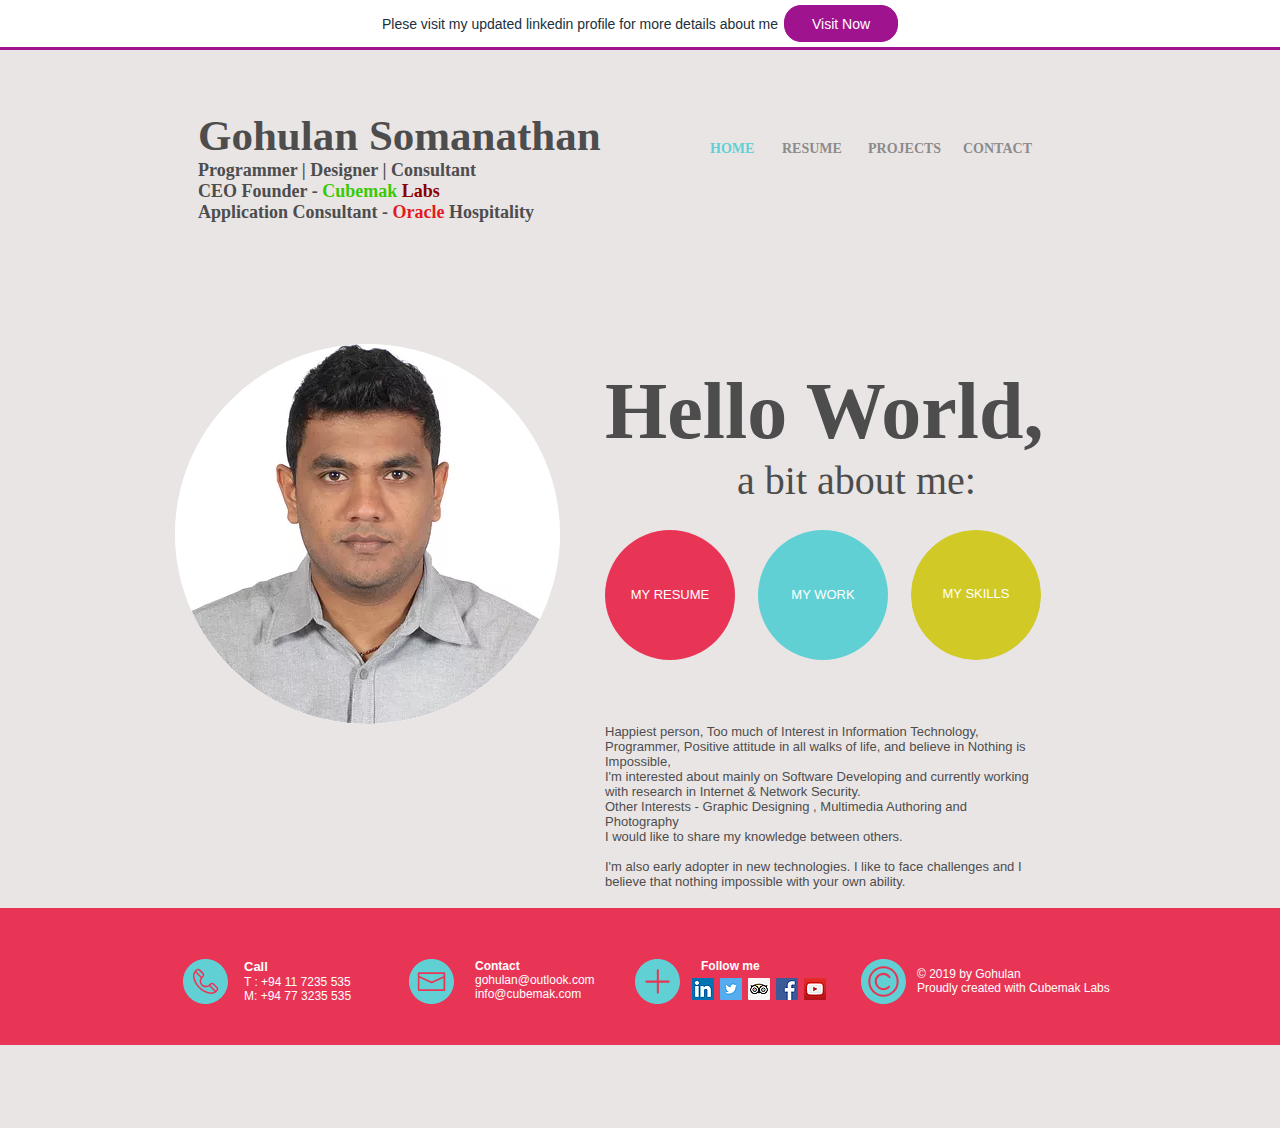
<file: Aboutme.html>
<!DOCTYPE html>
<!-- saved from url=(0035)Aboutme.html -->
<html lang="en" class=""><head><meta http-equiv="Content-Type" content="text/html; charset=UTF-8">
    <meta http-equiv="X-UA-Compatible" content="IE=Edge">
    
    
    <meta name="generator" content="Wix.com Website Builder">
    
    
    
    
    <meta http-equiv="X-Wix-Meta-Site-Id" content="221d4972-2dfb-4973-bcff-75792838194d">
    <meta http-equiv="X-Wix-Application-Instance-Id" content="43a9be95-f3b1-4b3a-a03f-71a8fd3921b6">
    
    
        <meta http-equiv="X-Wix-Published-Version" content="18">
    
    
    
        <meta http-equiv="etag" content="88439aeb41a1140d4199adeb9a6a772f">
    
    
    <meta name="format-detection" content="telephone=no">
    
    

    <meta name="SKYPE_TOOLBAR" content="SKYPE_TOOLBAR_PARSER_COMPATIBLE">

    
        <meta id="wixMobileViewport" name="viewport" content="width=980, user-scalable=yes">
    
    
    
    
    

    





    <!-- META DATA -->
    <script type="text/javascript">
        

        var serviceTopology = {"cacheKillerVersion":"1","staticServerUrl":"https://static.parastorage.com/","usersScriptsRoot":"//static.parastorage.com/services/wix-users/2.660.0","biServerUrl":"https://frog.wix.com/","userServerUrl":"https://users.wix.com/","billingServerUrl":"https://premium.wix.com/","mediaRootUrl":"https://static.wixstatic.com/","logServerUrl":"https://frog.wix.com/plebs","monitoringServerUrl":"https://TODO/","usersClientApiUrl":"https://users.wix.com/wix-users","publicStaticBaseUri":"//static.parastorage.com/services/wix-public/1.253.0","basePublicUrl":"https://www.wix.com/","postLoginUrl":"https://www.wix.com/my-account","postSignUpUrl":"https://www.wix.com/new/account","baseDomain":"wix.com","staticMediaUrl":"https://static.wixstatic.com/media","staticAudioUrl":"https://music.wixstatic.com/mp3","staticDocsUrl":"https://docs.wixstatic.com/ugd","emailServer":"https://assets.wix.com/common-services/notification/invoke","blobUrl":"https://static.parastorage.com/wix_blob","htmlEditorUrl":"http://editor.wix.com/html","siteMembersUrl":"https://users.wix.com/wix-sm","scriptsLocationMap":{"automation":"https://static.parastorage.com/services/automation/1.23.0","bootstrap":"https://static.parastorage.com/services/bootstrap/2.1229.80","ck-editor":"https://static.parastorage.com/services/ck-editor/1.87.3","core":"https://static.parastorage.com/services/core/2.1229.80","dbsm-editor-app":"https://static.parastorage.com/services/dbsm-editor-app/1.647.0","dbsm-viewer-app":"https://static.parastorage.com/services/dbsm-viewer-app/1.449.0","ecommerce":"https://static.parastorage.com/services/ecommerce/1.203.0","fallback-viewer-app":"https://static.parastorage.com/services/fallback-viewer-app/1.0.0","js-platform-apps-configuration":"https://static.parastorage.com/services/js-platform-apps-configuration/1.52.0","js-wixcode-sdk":"https://static.parastorage.com/services/js-wixcode-sdk/1.342.0","langs":"https://static.parastorage.com/services/langs/2.577.0","linguist-flags":"https://static.parastorage.com/services/linguist-flags/1.38.0","promote-analytics-adapter":"https://static.parastorage.com/services/promote-analytics-adapter/2.117.0","promote-seo-renderer":"https://static.parastorage.com/services/promote-seo-renderer/1.2.0","santa":"https://static.parastorage.com/services/santa/1.7224.8","santa-langs":"https://static.parastorage.com/services/santa-langs/1.4801.0","santa-resources":"https://static.parastorage.com/services/santa-resources/1.2.0","santa-site-auth-module":"https://static.parastorage.com/services/santa-site-auth-module/1.9.0","semi-native-sdk":"https://static.parastorage.com/services/semi-native-sdk/1.8.0","sitemembers":"https://static.parastorage.com/services/sm-js-sdk/1.31.0","skins":"https://static.parastorage.com/services/skins/2.1229.80","tpa":"https://static.parastorage.com/services/tpa/2.1065.0","web":"https://static.parastorage.com/services/web/2.1229.80","wix-bolt":"https://static.parastorage.com/services/wix-bolt/1.2616.0","wix-code-platform":"https://static.parastorage.com/services/wix-code-platform/1.95.0","wix-code-viewer-app":"https://static.parastorage.com/services/wix-code-viewer-app/1.88.0","wix-music-embed":"https://static.parastorage.com/services/wix-music-embed/1.26.0","wix-ui-santa":"https://static.parastorage.com/services/wix-ui-santa/1.98.0","wixapps":"https://static.parastorage.com/services/wixapps/2.486.0","wixcode-namespaces":"https://static.parastorage.com/services/wixcode-namespaces/1.115.0"},"developerMode":false,"productionMode":true,"staticServerFallbackUrl":"https://sslstatic.wix.com/","staticVideoUrl":"https://video.wixstatic.com/","cloudStorageUrl":"https://static.wixstatic.com/","usersDomainUrl":"https://users.wix.com/wix-users","scriptsDomainUrl":"https://static.parastorage.com/","userFilesUrl":"https://static.parastorage.com/","staticHTMLComponentUrl":"https://gohulan-wixsite-com.filesusr.com/","secured":true,"ecommerceCheckoutUrl":"https://www.safer-checkout.com/","premiumServerUrl":"https://premium.wix.com/","digitalGoodsServerUrl":"https://dgs.wixapps.net/","wixCloudBaseDomain":"wix-code.com","mailServiceSuffix":"/_api/common-services/notification/invoke","staticVideoHeadRequestUrl":"https://storage.googleapis.com/video.wixstatic.com","protectedPageResolverUrl":"https://site-pages.wix.com/_api/wix-public-html-info-webapp/resolve_protected_page_urls","mediaUploadServerUrl":"https://files.wix.com/","siteAssetsServerUrl":"https://siteassets.parastorage.com/pages","staticServerWixDomainUrl":"https://www.wix.com/_partials","adaptiveVideoDomain":"https://files.wix.com/","scriptsVersionsMap":{"santa-data-fixer":"1.446.0","santa-site-metadata":"1.337.0","santa-main-r":"1.100.0","stylable-santa-flatten":"1.0.6"},"publicStaticsUrl":"//static.parastorage.com/services/wix-public/1.253.0"};
        var santaModels = true;
        var isStreaming = true;
        var rendererModel = {"metaSiteId":"221d4972-2dfb-4973-bcff-75792838194d","siteInfo":{"documentType":"UGC","applicationType":"HtmlWeb","siteId":"43a9be95-f3b1-4b3a-a03f-71a8fd3921b6","siteTitleSEO":"aboutme"},"clientSpecMap":{"0":{"type":"appbuilder","applicationId":0,"appDefinitionId":"3d590cbc-4907-4cc4-b0b1-ddf2c5edf297","instanceId":"ec770066-1cd8-4cff-8782-a23f31df44a2","state":"Initialized"},"-666":{"type":"metasite","metaSiteId":"221d4972-2dfb-4973-bcff-75792838194d","appDefId":"22bef345-3c5b-4c18-b782-74d4085112ff","instance":"PmOmiI2wi-Dv4XEyhWcRLY83alafv77pd5HpgL_z20E.[base64]","appDefinitionId":"22bef345-3c5b-4c18-b782-74d4085112ff","applicationId":-666},"1594":{"type":"public","applicationId":1594,"appDefinitionId":"12d1847a-b5a1-8efd-2852-9c42406fdb80","appDefinitionName":"LinkedIn Business Card","instance":"COiU7zdGvWh_cw6wUy8ctTJpD5sVd5QeInFy4EksCGs.[base64]","instanceId":"8f843ad3-8970-4725-a806-4f17b3879936","sectionPublished":true,"sectionMobilePublished":false,"sectionSeoEnabled":true,"widgets":{"12d18493-ffe0-04ee-48d0-39384bbe636f":{"widgetUrl":"https:\/\/linkedin.galilcloud.wixapps.net\/","widgetId":"12d18493-ffe0-04ee-48d0-39384bbe636f","refreshOnWidthChange":true,"mobileUrl":"https:\/\/linkedin.galilcloud.wixapps.net\/mobile","published":true,"mobilePublished":true,"seoEnabled":true,"preFetch":false,"shouldBeStretchedByDefault":false,"shouldBeStretchedByDefaultMobile":false,"componentFields":{},"tpaWidgetId":"linkedin_business_cards","default":true}},"appRequirements":{"requireSiteMembers":false},"isWixTPA":true,"installedAtDashboard":false,"permissions":{"revoked":true},"appFields":{}},"1472":{"type":"public","applicationId":1472,"appDefinitionId":"14271d6f-ba62-d045-549b-ab972ae1f70e","appDefinitionName":"Wix Pro Gallery","instance":"4LqX58rFfWhY5PigCytsm1-m0SHWgHp29kjT41r7DJA.[base64]","instanceId":"0d170c50-999d-48cc-99c7-5cd23efe1f06","appWorkerUrl":"https:\/\/progallery.wix.com\/worker.html","sectionPublished":true,"sectionMobilePublished":false,"sectionSeoEnabled":true,"widgets":{"14f7938f-fa9a-e9e3-3a24-089172dccb28":{"widgetUrl":"https:\/\/progallery.wix.com\/checkout","widgetId":"14f7938f-fa9a-e9e3-3a24-089172dccb28","refreshOnWidthChange":true,"mobileUrl":"https:\/\/progallery.wix.com\/checkout","appPage":{"id":"checkout_page","name":"Checkout Page","defaultPage":"","hidden":true,"multiInstanceEnabled":false,"order":2,"indexable":true,"fullPage":true,"landingPageInMobile":true,"hideFromMenu":true},"published":true,"mobilePublished":true,"seoEnabled":false,"preFetch":true,"shouldBeStretchedByDefault":true,"shouldBeStretchedByDefaultMobile":false,"componentFields":{},"default":false},"14f79354-c828-13e0-1246-058b79e70c1a":{"widgetUrl":"https:\/\/progallery.wix.com\/cart.html","widgetId":"14f79354-c828-13e0-1246-058b79e70c1a","refreshOnWidthChange":true,"mobileUrl":"https:\/\/progallery.wix.com\/cart.html","published":true,"mobilePublished":true,"seoEnabled":false,"preFetch":false,"shouldBeStretchedByDefault":false,"shouldBeStretchedByDefaultMobile":false,"componentFields":{},"tpaWidgetId":"cart","default":false},"1491fc25-fcd2-9c08-c74f-67b98b69ac4a":{"widgetUrl":"https:\/\/progallery.wix.com\/multishare.html","widgetId":"1491fc25-fcd2-9c08-c74f-67b98b69ac4a","refreshOnWidthChange":true,"mobileUrl":"https:\/\/progallery.wix.com\/multishare.html","published":true,"mobilePublished":true,"seoEnabled":true,"preFetch":false,"shouldBeStretchedByDefault":false,"shouldBeStretchedByDefaultMobile":true,"componentFields":{},"tpaWidgetId":"multishare_widget","default":false},"144f04b9-aab4-fde7-179b-780c11da4f46":{"widgetUrl":"https:\/\/progallery.wix.com\/fullscreen","widgetId":"144f04b9-aab4-fde7-179b-780c11da4f46","refreshOnWidthChange":true,"mobileUrl":"https:\/\/progallery.wix.com\/fullscreen","appPage":{"id":"fullscreen_page","name":"Fullscreen Page","defaultPage":"","hidden":true,"multiInstanceEnabled":false,"order":1,"indexable":true,"fullPage":true,"landingPageInMobile":false,"hideFromMenu":true},"published":true,"mobilePublished":true,"seoEnabled":true,"preFetch":false,"shouldBeStretchedByDefault":true,"shouldBeStretchedByDefaultMobile":false,"componentFields":{"useSsrSeo":true},"default":false},"142bb34d-3439-576a-7118-683e690a1e0d":{"widgetUrl":"https:\/\/progallery.wix.com\/gallery.html","widgetId":"142bb34d-3439-576a-7118-683e690a1e0d","refreshOnWidthChange":true,"mobileUrl":"https:\/\/progallery.wix.com\/gallery.html","published":true,"mobilePublished":true,"seoEnabled":true,"preFetch":false,"shouldBeStretchedByDefault":true,"shouldBeStretchedByDefaultMobile":false,"componentFields":{"useSsrSeo":true,"mobileSettingsEnabled":true,"componentUrl":"https:\/\/static.parastorage.com\/services\/pro-gallery-santa-wrapper\/1.371.0\/viewer.bundle.min.js"},"tpaWidgetId":"pro-gallery","default":true},"14f793c4-68e4-1d4f-3a24-089172dccb28":{"widgetUrl":"https:\/\/progallery.wix.com\/thankyou","widgetId":"14f793c4-68e4-1d4f-3a24-089172dccb28","refreshOnWidthChange":true,"mobileUrl":"https:\/\/progallery.wix.com\/thankyou","appPage":{"id":"thank_you_page","name":"Thank you Page","defaultPage":"","hidden":true,"multiInstanceEnabled":false,"order":3,"indexable":true,"fullPage":false,"landingPageInMobile":false,"hideFromMenu":true},"published":true,"mobilePublished":true,"seoEnabled":false,"preFetch":false,"shouldBeStretchedByDefault":true,"shouldBeStretchedByDefaultMobile":false,"componentFields":{},"default":false}},"appRequirements":{"requireSiteMembers":false},"isWixTPA":true,"installedAtDashboard":false,"permissions":{"revoked":false},"appFields":{"platform":{"baseUrls":{"santaWrapperBaseUrl":"https:\/\/static.parastorage.com\/services\/pro-gallery-santa-wrapper\/1.371.0\/"},"viewerScriptUrl":"https:\/\/static.parastorage.com\/services\/pro-gallery-santa-wrapper\/1.371.0\/viewerScript.bundle.min.js"}}},"11":{"type":"sitemembers","applicationId":11,"collectionType":"Open","collectionFormFace":"Register","collectionExposure":"Public","smcollectionId":"37f1c7c2-736c-482f-93f9-be0641b4b928"}},"premiumFeatures":[],"geo":"LKA","languageCode":"en","locale":"si-lk","previewMode":false,"userId":"fe4253a4-040f-429f-87e8-f2839cd1af42","siteMetaData":{"preloader":{"uri":"","enabled":false},"adaptiveMobileOn":true,"quickActions":{"socialLinks":[],"colorScheme":"dark","configuration":{"quickActionsMenuEnabled":false,"navigationMenuEnabled":true,"phoneEnabled":false,"emailEnabled":false,"addressEnabled":false,"socialLinksEnabled":false}},"contactInfo":{"companyName":"","phone":"","fax":"","email":"","address":""},"renderHints":{"containsTPA":true,"isMeshReady":true,"containsAppPart":false,"containsAppPart2":false}},"runningExperiments":{"sv_includeRavenInPreview":"new","renderAboveTheFold":"new","useEarlyLinkCheck":"new","sv_ssrTpaAboveTheFold":"new","helveticaCssInRenderer":"new","sv_ssrLoadProGallery":"new","sv_loginSocialBarSelect":"new","sv_blogStudioExperiment":"old","sv_removeTestNode":"new","preloadBoltScript":"new","sv_reportIframeStartLoadingInWarmup":"new","sv_ampLinkTag":"new","bv_layout_props":"new","sv_newTPANativeDataFlow":"new","sv_contactFormUseFormBuilderSubmit":"new","sv_wixSiteUrlFallback":"new","sv_ssrNoPagesData":"new","sv_twitterMetaTags":"new","sv_dontDeleteSvSessionCookieOnLogout":"new","sv_wixInternalAuthDialogsNew":"new","sv_addSiteRevisionToMembersCalls":"new","earlyLoadJSEx":"new","preconnectTPA":"new","newLoginTheme":"new","sv_fontsByAgent":"new","sv_fixedMobileHeader":"new","sv_ssrLoadArtStore":"new","preconnectApps":"new","sv_tpaInnerRouteNavigation":"new","sv_blogSocialCounters":"new","sv_meshReadyFallback":"new","sv_meshLayout":"new","sv_loadUserGeneratedAppsAfterBootstrap":"new","sv_ssr_image_src":"new","ssrFontShortcut":"new","sv_ssrLoadBookings":"new","sv_tpaStateChangedEvent":"new","sv_controllerScripts":"new","wixCodeNoIframe":"new","useRegExpForFontsParse":"new","sv_orphanSlideDataFixer":"new","sv_moveRouterDataToRGI":"new","sv_tpaInnerRouteWorker":"new","sv_nativeComponents":"new","bv_test_shtaweem":"new","useFontFaceSet":"new","sv_hideCompInSafari":"new","sv_postmessage_security":"new","sv_enableBackgroundVideoOnTablet":"new","sv_tpaAddChatApp":"new","sv_restoreAutosaveWhenMobileFails":"new","sv_ssrLoadRestaurants":"new","sv_ssrLoadGetSubscrbers":"new","ssrCompPrefetch":"new","displayWixAdsNewVersion":"new","sv_useBackendGoogleOAuthFlow":"new","sv_bookingsFES":"old","bv_nativeComponents":"new","sv_videobox_mobile":"new","oneAppWixAds":"false","sv_image_name_url":"new","sv_contactFormSubmitPromoteAnalytics":"new","earlyLoadJS":"new","xsrfHeaderOnPostRequests":"new","preloadBoltScriptExtra":"new","sv_loadGhostStructure":"new","sv_includeBlankUrl":"new","fontCssInRenderer":"new","sv_contactFormAscendEmail":"new","sv_ssrCache":"new"},"urlFormatModel":{"format":"slash","forbiddenPageUriSEOs":["app","apps","_api","robots.txt","sitemap.xml","feed.xml","sites"],"pageIdToResolvedUriSEO":{}},"passwordProtectedPages":[],"useSandboxInHTMLComp":true,"siteMediaToken":"eyJhbGciOiJIUzI1NiJ9.[base64].0oN2gOLqe9TxDOYEgyazKXTVahWojS9hPQCVXKjEkAE","mediaAuthToken":"eyJhbGciOiJIUzI1NiJ9.[base64].a20QjLXkoKN_SWu-cP2bJik0pGgChShvFQouc5sy6Ok","pagesPlatformApplications":{},"sitePropertiesInfo":{"siteDisplayName":"Aboutme","locale":"si-lk","currency":"LKR","timeZone":"Asia\/Colombo"},"seo":false,"pageList":{"pages":[{"pageId":"x508m","title":"Fullscreen Page","pageUriSEO":"fullscreen-page","pageJsonFileName":"fe4253_a2dfafca482078d6c9754339928b4c21_1.json"},{"pageId":"c1d94","title":"CONTACT","pageUriSEO":"contact","pageJsonFileName":"fe4253_6107e76de356fb801be5782d8bddc5c1_11.json"},{"pageId":"mainPage","title":"HOME","pageUriSEO":"home","pageJsonFileName":"fe4253_8a8bbbea906d8620adb3cc946e738d25_13.json"},{"pageId":"cm8a","title":"PROJECTS","pageUriSEO":"projects","pageJsonFileName":"fe4253_4f341d2e581f7aa82bc594bde4a96668_16.json"},{"pageId":"c46c","title":"RESUME","pageUriSEO":"resume","pageJsonFileName":"fe4253_e8281dcb94e36c0eeb39fc804c887314_18.json"}],"mainPageId":"mainPage","masterPageJsonFileName":"fe4253_3cc61ff0bf09bb1f50c4f7206309bc60_17.json","topology":[{"baseUrl":"https:\/\/static.wixstatic.com\/","parts":"sites\/{filename}.z?v=3"},{"baseUrl":"https:\/\/staticorigin.wixstatic.com\/","parts":"sites\/{filename}.z?v=3"},{"baseUrl":"https:\/\/fallback.wix.com\/","parts":"wix-html-editor-pages-webapp\/page\/{filename}"}],"fixedPagePath":{"baseUrl":"siteassets.parastorage.com\/pages","parts":"\/fixedData?ck={ck}&experiments={experiments}&isHttps={isHttps}&isUrlMigrated={isUrlMigrated}&metaSiteId={metaSiteId}&pageId={pageId}&quickActionsMenuEnabled={quickActionsMenuEnabled}&siteId=43a9be95-f3b1-4b3a-a03f-71a8fd3921b6v=3&version={version}"}}};
        var publicModel = {"domain":"wixsite.com","externalBaseUrl":"https:\/\/gohulan.wixsite.com\/aboutme","unicodeExternalBaseUrl":"https:\/\/gohulan.wixsite.com\/aboutme","pageList":{"pages":[{"pageId":"x508m","title":"Fullscreen Page","pageUriSEO":"fullscreen-page","pageJsonFileName":"fe4253_a2dfafca482078d6c9754339928b4c21_1.json"},{"pageId":"c1d94","title":"CONTACT","pageUriSEO":"contact","pageJsonFileName":"fe4253_6107e76de356fb801be5782d8bddc5c1_11.json"},{"pageId":"mainPage","title":"HOME","pageUriSEO":"home","pageJsonFileName":"fe4253_8a8bbbea906d8620adb3cc946e738d25_13.json"},{"pageId":"cm8a","title":"PROJECTS","pageUriSEO":"projects","pageJsonFileName":"fe4253_4f341d2e581f7aa82bc594bde4a96668_16.json"},{"pageId":"c46c","title":"RESUME","pageUriSEO":"resume","pageJsonFileName":"fe4253_e8281dcb94e36c0eeb39fc804c887314_18.json"}],"mainPageId":"mainPage","masterPageJsonFileName":"fe4253_3cc61ff0bf09bb1f50c4f7206309bc60_17.json","topology":[{"baseUrl":"https:\/\/static.wixstatic.com\/","parts":"sites\/{filename}.z?v=3"},{"baseUrl":"https:\/\/staticorigin.wixstatic.com\/","parts":"sites\/{filename}.z?v=3"},{"baseUrl":"https:\/\/fallback.wix.com\/","parts":"wix-html-editor-pages-webapp\/page\/{filename}"}],"fixedPagePath":{"baseUrl":"siteassets.parastorage.com\/pages","parts":"\/fixedData?ck={ck}&experiments={experiments}&isHttps={isHttps}&isUrlMigrated={isUrlMigrated}&metaSiteId={metaSiteId}&pageId={pageId}&quickActionsMenuEnabled={quickActionsMenuEnabled}&siteId=43a9be95-f3b1-4b3a-a03f-71a8fd3921b6v=3&version={version}"}},"timeSincePublish":5520,"favicon":"","deviceInfo":{"deviceType":"Desktop","browserType":"Chrome","browserVersion":74},"siteRevision":18,"sessionInfo":{"hs":-1366288323,"svSession":"6993ef4bacd01cced21767cfd40035d56a21d772d404d81daa6476a4d2d656ac4709bc65a50722d433da7a50bacc53cc1e60994d53964e647acf431e4f798bcd6fe20d940f2f5dda5de6b1c8f214d3135d7c0eb206108a62b90c2f1f8139cf5d","ctToken":"[base64]","isAnonymous":false,"visitorId":"411cbfe8-a06f-4e82-94f5-bbe444fe391d"},"metaSiteFlags":[],"siteMembersProtectedPages":[],"indexable":true,"hasBlogAmp":false,"renderTime":1559199360476,"siteDisplayName":"Aboutme","siteAssets":{"cacheVersions":{"dataFixer":1}},"siteMeshReady":true,"layoutMechanism":"MESH","requestId":"1559199360.3614698372294115330"};

        var googleAnalytics = "";
        var ipAnonymization = false;

        var googleRemarketing = "";
        var googleTagManager = "";
        var facebookRemarketing = "";
        var yandexMetrika = "";
    </script>
    
    
    <script>
        // BEAT MESSAGE
        var wixBiSession = {
            initialTimestamp: Date.now()
            , requestId: (function(m) { return m ? m[1] : ''})(document.cookie.match(/requestId=([^;]*)/))
            , viewerSessionId: 'xxxxxxxx-xxxx-4xxx-yxxx-xxxxxxxxxxxx'.replace(/[xy]/g,function(c){var r=Math.random()*16|0,v=c=='x'?r:(r&0x3|0x8);return v.toString(16);})
            , initialRequestTimestamp: (function() {return performance.timeOrigin ? performance.timeOrigin : Date.now() - performance.now();})()
            , visitorId: publicModel.sessionInfo.visitorId
            
            , is_rollout: 0
            , is_platform_loaded: 1
            , suppressbi: true
            , dc: '208'
            , renderType: 'bolt'
            , wixBoltExclusionReason: ''
            , wixBoltExclusionReasonMoreInfo: ''
            , sendBeacon: function (url) {
                if (wixBiSession.suppressbi) {
                    var sent = false;
                    try {
                        sent = navigator.sendBeacon(url);
                    } catch (e) {}
                    if (!sent) {
                        (new Image()).src = url;
                    }
                }
            }
            , sendBeat: (function () {
                var caching, match = document.cookie.match(/ssr-caching="cache.desc=(\w+).(?:varnish=(\w+))?/);
                if (!match) {
                    caching = 'none';
                } else if (!match[2]) {
                    caching = match[1] + ',none';
                } else {
                    caching = match.slice(1).join();
                }
                var isCached = caching.indexOf("hit") === 0;
                var beatUrl = 'https://frog.wix.com/bt?src=29&evid=3'
                    + '&v=1.2616.0'
                    + '&msid=221d4972-2dfb-4973-bcff-75792838194d'
                    + '&isp=0'
                    + '&st=2'
                    + '&dc=208'
                    + '&iss=1'
                    + '&url=' + encodeURIComponent(location.href.replace(/^http(s)?:\/\/(www\.)?/, ''))
                    + '&is_cached=' + isCached
                    + '&caching=' + caching;
                var referrer = document.referrer;
                if (referrer) {
                    beatUrl += '&ref=' + encodeURIComponent(referrer);
                }
                match = document.cookie.match(/_wixCIDX=([^;]*)/)
                if (match) {
                    beatUrl += '&client_id=' + match[1];
                }
                return function(et, name, extra, isPageEvent) {
                    var tts = '';
                    if (performance.now) {
                        tts = '&tts=' + Math.round(performance.now());
                    }
                    if (name && performance.mark) {
                        performance.mark(name + ' (beat ' + et + ')');
                    }
                    var ts = et === 1 ? 0 : Date.now() - wixBiSession.initialTimestamp;
                    extra = extra || ''
                    if (extra.indexOf('pn=') === -1) {
                        extra = '&pn=1' + extra
                    }
                    if (isPageEvent) {
                        beatUrl = beatUrl.replace('evid=3', 'evid=5');
                    }
                    wixBiSession.sendBeacon(beatUrl
                        + '&et=' + et
                        + (name ? '&event_name=' + encodeURIComponent(name) : '')
                        + '&ts=' + ts + tts
                        + '&vsi=' + wixBiSession.viewerSessionId
                        + '&rid=' + wixBiSession.requestId
                        + '&viewer_name=' + encodeURIComponent(wixBiSession.renderType)
                        + '&is_rollout=' + wixBiSession.is_rollout
                        + (wixBiSession.visitorId ? '&vid=' + wixBiSession.visitorId  : '')
                        + (wixBiSession.siteMemberId ? '&mid=' + wixBiSession.siteMemberId  : '')
                        + extra
                    );
                }
            })()
        };
        wixBiSession.sendBeat(1, 'Init');
        // BEAT MESSAGE END
    </script>
    
    <script type="text/javascript">
        (function(x,e,o,s,n){var a=window.fedops||{};a.apps=a.apps||{};a.apps[x]={startLoadTime:e&&e.now&&e.now()};try{a.sessionId=o.getItem("fedops.logger.sessionId")}catch(x){}a.sessionId=a.sessionId||wixBiSession.viewerSessionId;window.fedops=a;var d="//frog.wix.com/bolt-performance?appName="+x+"&src=72&evid=21"+'&dc=208'+"&is_rollout="+wixBiSession.is_rollout+ '&st=2'+ '&isp=0'+"&session_id="+a.sessionId+"&_="+s();wixBiSession.sendBeacon(d)})('bolt-viewer',window.performance,window.localStorage,Math.random,window.navigator);
    </script>
    
    
    
    
    
    
        <meta name="fragment" content="!">
    
    
    <!-- DATA -->
    <script type="text/javascript">
        
            var adData = {};
            var mobileAdData = {};
        
        var usersDomain = "https://users.wix.com/wix-users";
        
    </script>
    
    
    
    
    
    
    
    
    
    
    
    <script type="text/javascript">
      var santaBase = 'https://static.parastorage.com/services/santa/1.7224.8';
      var boltBase = 'https://static.parastorage.com/services/wix-bolt/1.2616.0';
    </script>
    

    
    
    <script>
      var requirejs = {
        onNodeCreated: function(node) {
          var src = node.getAttribute('src');
          var shouldIgnore = ['googletagmanager.com', 'google-analytics.com', 'googleadservices.com', 'doubleclick.net', 'connect.facebook.net'].some(function (domain) {
              return src.indexOf(domain) !== -1;
          });
          if (!shouldIgnore) {
              node.setAttribute('crossorigin', 'anonymous')
          }
        }
      }
    </script>

    
    <script>
      window.messageBuffer = [];
      window.messageHandler = function(event) {messageBuffer.push(event)};
      window.addEventListener('message', window.messageHandler, false);
    </script>
    

    
    <script id="sentry">(function(c,t,u,n,p,l,y,z,v){function e(b){if(!w){w=!0;var d=t.getElementsByTagName(u)[0],a=t.createElement(u);a.src=z;a.crossorigin="anonymous";a.addEventListener("load",function(){try{c[n]=q;c[p]=r;var a=c[l],d=a.init;a.init=function(a){for(var b in a)Object.prototype.hasOwnProperty.call(a,b)&&(v[b]=a[b]);d(v)};B(b,a)}catch(A){console.error(A)}});d.parentNode.insertBefore(a,d)}}function B(b,d){try{for(var a=0;a<b.length;a++)if("function"===typeof b[a])b[a]();var f=m.data,g=!1,h=!1;for(a=0;a<f.length;a++)if(f[a].f){h=
            !0;var e=f[a];!1===g&&"init"!==e.f&&d.init();g=!0;d[e.f].apply(d,e.a)}!1===h&&d.init();var k=c[n],l=c[p];for(a=0;a<f.length;a++)f[a].e&&k?k.apply(c,f[a].e):f[a].p&&l&&l.apply(c,[f[a].p])}catch(C){console.error(C)}}for(var g=!0,x=!1,k=0;k<document.scripts.length;k++)if(-1<document.scripts[k].src.indexOf(y)){g="no"!==document.scripts[k].getAttribute("data-lazy");break}var w=!1,h=[],m=function(b){(b.e||b.p||b.f&&-1<b.f.indexOf("capture")||b.f&&-1<b.f.indexOf("showReportDialog"))&&g&&e(h);m.data.push(b)};
            m.data=[];c[l]={onLoad:function(b){h.push(b);g&&!x||e(h)},forceLoad:function(){x=!0;g&&setTimeout(function(){e(h)})}};"init addBreadcrumb captureMessage captureException captureEvent configureScope withScope showReportDialog".split(" ").forEach(function(b){c[l][b]=function(){m({f:b,a:arguments})}});var q=c[n];c[n]=function(b,d,a,f,e){m({e:[].slice.call(arguments)});q&&q.apply(c,arguments)};var r=c[p];c[p]=function(b){m({p:b.reason});r&&r.apply(c,arguments)};g||setTimeout(function(){e(h)})})(window,document,
            "script","onerror","onunhandledrejection","Sentry","8b4e078a51d04e0e9efdf470027f0ec1","https://browser.sentry-cdn.com/4.6.2/bundle.min.js",{"dsn":"https://8b4e078a51d04e0e9efdf470027f0ec1@sentry.wixpress.com/3"});</script>
    
    
    <script async="" data-main="https://static.parastorage.com/services/wix-bolt/1.2616.0/bolt-main/app/main-r.min.js" src="./Aboutme_files/requirejs.min.js.download"></script>
    
    <script>
      function polyfillsAreLoaded() {
        var script = document.createElement('script');
        script.src = 'https://static.parastorage.com/services/wix-bolt/1.2616.0/bolt-main/app/main-r.min.js';
        
        script.setAttribute('crossorigin', 'anonymous')
        
        document.head.appendChild(script);
      }
    </script>

    
    
    
    
    <link id="viewerMainStyle" rel="stylesheet" type="text/css" href="./Aboutme_files/viewer.min.css">
    
    

    
    

    
        
        <link rel="stylesheet" type="text/css" href="./Aboutme_files/languages.css">
        <link rel="stylesheet" type="text/css" href="./Aboutme_files/css">
    

    

    


        
                


    
        
            <title>Aboutme</title>
        
            <link rel="canonical" href="Aboutme.html">
        
            <meta property="og:title" content="Aboutme">
        
            <meta property="og:url" content="Aboutme.html">
        
            <meta property="og:site_name" content="Aboutme">
        
            <meta property="og:type" content="website">
        
    

    



        

        <script type="text/javascript" charset="utf-8" async="" data-requirecontext="_" data-requiremodule="main-r.min" src="./Aboutme_files/main-r.min.js.download" crossorigin="anonymous"></script><link rel="preload" href="./Aboutme_files/bolt-main-r.init.js.download" as="script" crossorigin="anonymous"><link rel="preload" href="./Aboutme_files/bolt-main-r.animations.js.download" as="script" crossorigin="anonymous"><link rel="preload" href="./Aboutme_files/bolt-main-prod.js.download" as="script" crossorigin="anonymous"><script type="text/javascript" charset="utf-8" async="" data-requirecontext="_" data-requiremodule="lodash" src="./Aboutme_files/lodash.min.js.download" crossorigin="anonymous"></script><script charset="utf-8" src="./Aboutme_files/bolt-main-r.init.js.download" crossorigin="anonymous"></script><script charset="utf-8" src="./Aboutme_files/bolt-main-r.animations.js.download" crossorigin="anonymous"></script><link rel="preload" href="./Aboutme_files/santa-components.prod.js.download" as="script" crossorigin="anonymous"><link rel="preload" href="./Aboutme_files/warmupUtils.min.js.download" as="script" crossorigin="anonymous"><link rel="preload" href="./Aboutme_files/skins.min.js.download" as="script" crossorigin="anonymous"><link rel="preload" href="./Aboutme_files/layout.min.js.download" as="script" crossorigin="anonymous"><link rel="preload" href="./Aboutme_files/bolt-components.js.download" as="script" crossorigin="anonymous"><script type="text/javascript" charset="utf-8" async="" data-requirecontext="_" data-requiremodule="zepto" src="./Aboutme_files/zepto.min.js.download" crossorigin="anonymous"></script><script type="text/javascript" charset="utf-8" async="" data-requirecontext="_" data-requiremodule="wix-ui-santa/dataRefs.bundle" src="./Aboutme_files/dataRefs.bundle.js.download" crossorigin="anonymous"></script><script type="text/javascript" charset="utf-8" async="" data-requirecontext="_" data-requiremodule="warmupUtilsLib" src="./Aboutme_files/warmupUtils.js.download" crossorigin="anonymous"></script><script type="text/javascript" charset="utf-8" async="" data-requirecontext="_" data-requiremodule="image-client-api" src="./Aboutme_files/imageClientApi.js.download" crossorigin="anonymous"></script><script type="text/javascript" charset="utf-8" async="" data-requirecontext="_" data-requiremodule="warmupUtils" src="./Aboutme_files/warmupUtils.min.js.download" crossorigin="anonymous"></script><script type="text/javascript" charset="utf-8" async="" data-requirecontext="_" data-requiremodule="santa-components-layout" src="./Aboutme_files/santa-components-layout.prod.js.download" crossorigin="anonymous"></script><script type="text/javascript" charset="utf-8" async="" data-requirecontext="_" data-requiremodule="layout" src="./Aboutme_files/layout.min.js.download" crossorigin="anonymous"></script><script type="text/javascript" charset="utf-8" async="" data-requirecontext="_" data-requiremodule="create-react-class" src="./Aboutme_files/bundle.min.js.download" crossorigin="anonymous"></script><script type="text/javascript" charset="utf-8" async="" data-requirecontext="_" data-requiremodule="reactDOM" src="./Aboutme_files/react-dom.production.min.js.download" crossorigin="anonymous"></script><script type="text/javascript" charset="utf-8" async="" data-requirecontext="_" data-requiremodule="react" src="./Aboutme_files/react.production.min.js.download" crossorigin="anonymous"></script><script type="text/javascript" charset="utf-8" async="" data-requirecontext="_" data-requiremodule="skinUtils" src="./Aboutme_files/skin-utils.js.download" crossorigin="anonymous"></script><script type="text/javascript" charset="utf-8" async="" data-requirecontext="_" data-requiremodule="thirdPartyAnalytics" src="./Aboutme_files/thirdPartyAnalytics.min.js.download" crossorigin="anonymous"></script><script type="text/javascript" charset="utf-8" async="" data-requirecontext="_" data-requiremodule="skins" src="./Aboutme_files/skins.min.js.download" crossorigin="anonymous"></script><script type="text/javascript" charset="utf-8" async="" data-requirecontext="_" data-requiremodule="mobileLayoutUtils" src="./Aboutme_files/mobileLayoutUtils.js.download" crossorigin="anonymous"></script><script type="text/javascript" charset="utf-8" async="" data-requirecontext="_" data-requiremodule="data-capsule" src="./Aboutme_files/frame-listener.bundle.min.js.download" crossorigin="anonymous"></script><script type="text/javascript" charset="utf-8" async="" data-requirecontext="_" data-requiremodule="santa-core-utils" src="./Aboutme_files/coreUtils.js.download" crossorigin="anonymous"></script><script type="text/javascript" charset="utf-8" async="" data-requirecontext="_" data-requiremodule="coreUtils" src="./Aboutme_files/coreUtils.min.js.download" crossorigin="anonymous"></script><script type="text/javascript" charset="utf-8" async="" data-requirecontext="_" data-requiremodule="wixFreemiumBanner" src="./Aboutme_files/wixFreemiumBanner.min.js.download" crossorigin="anonymous"></script><script type="text/javascript" charset="utf-8" async="" data-requirecontext="_" data-requiremodule="tpaComponents" src="./Aboutme_files/tpaComponents.min.js.download" crossorigin="anonymous"></script><script type="text/javascript" charset="utf-8" async="" data-requirecontext="_" data-requiremodule="textCommon" src="./Aboutme_files/textCommon.min.js.download" crossorigin="anonymous"></script><script type="text/javascript" charset="utf-8" async="" data-requirecontext="_" data-requiremodule="skinExports" src="./Aboutme_files/skinExports.min.js.download" crossorigin="anonymous"></script><script type="text/javascript" charset="utf-8" async="" data-requirecontext="_" data-requiremodule="santa-components" src="./Aboutme_files/santa-components.prod.js.download" crossorigin="anonymous"></script><script type="text/javascript" charset="utf-8" async="" data-requirecontext="_" data-requiremodule="pmrpc" src="./Aboutme_files/pm-rpc.min.js.download" crossorigin="anonymous"></script><script type="text/javascript" charset="utf-8" async="" data-requirecontext="_" data-requiremodule="imageZoom" src="./Aboutme_files/imageZoom.min.js.download" crossorigin="anonymous"></script><script type="text/javascript" charset="utf-8" async="" data-requirecontext="_" data-requiremodule="galleriesCommon" src="./Aboutme_files/galleriesCommon.min.js.download" crossorigin="anonymous"></script><script type="text/javascript" charset="utf-8" async="" data-requirecontext="_" data-requiremodule="displayer" src="./Aboutme_files/displayer.min.js.download" crossorigin="anonymous"></script><script type="text/javascript" charset="utf-8" async="" data-requirecontext="_" data-requiremodule="backgroundCommon" src="./Aboutme_files/backgroundCommon.min.js.download" crossorigin="anonymous"></script><script type="text/javascript" charset="utf-8" async="" data-requirecontext="_" data-requiremodule="componentsCore" src="./Aboutme_files/componentsCore.min.js.download" crossorigin="anonymous"></script><script type="text/javascript" charset="utf-8" async="" data-requirecontext="_" data-requiremodule="bolt-components" src="./Aboutme_files/bolt-components.js.download" crossorigin="anonymous"></script><script type="text/javascript" charset="utf-8" async="" data-requirecontext="_" data-requiremodule="components" src="./Aboutme_files/components.min.js.download" crossorigin="anonymous"></script><script type="text/javascript" charset="utf-8" async="" data-requirecontext="_" data-requiremodule="wix-dom-sanitizer" src="./Aboutme_files/wix-dom-sanitizer.js.download" crossorigin="anonymous"></script><script type="text/javascript" charset="utf-8" async="" data-requirecontext="_" data-requiremodule="bolt-main" src="./Aboutme_files/bolt-main-prod.js.download" crossorigin="anonymous"></script><script type="text/javascript" charset="utf-8" async="" data-requirecontext="_" data-requiremodule="TweenMax" src="./Aboutme_files/TweenMax.min.js.download" crossorigin="anonymous"></script><script type="text/javascript" charset="utf-8" async="" data-requirecontext="_" data-requiremodule="santa-animations" src="./Aboutme_files/santa-animations.js.download" crossorigin="anonymous"></script><script type="text/javascript" charset="utf-8" async="" data-requirecontext="_" data-requiremodule="ScrollToPlugin" src="./Aboutme_files/ScrollToPlugin.min.js.download" crossorigin="anonymous"></script><script type="text/javascript" charset="utf-8" async="" data-requirecontext="_" data-requiremodule="wix-ui-santa/viewerComponentService.bundle" src="./Aboutme_files/viewerComponentService.bundle.js.download" crossorigin="anonymous"></script><script type="text/javascript" charset="utf-8" async="" data-requirecontext="_" data-requiremodule="xss" src="./Aboutme_files/xss.min.js.download" crossorigin="anonymous"></script><script type="text/javascript" charset="utf-8" async="" data-requirecontext="_" data-requiremodule="color" src="./Aboutme_files/color.min.js.download" crossorigin="anonymous"></script><script type="text/javascript" charset="utf-8" async="" data-requirecontext="_" data-requiremodule="linkBar" src="./Aboutme_files/linkBar.min.js.download" crossorigin="anonymous"></script><script type="text/javascript" charset="utf-8" async="" data-requirecontext="_" data-requiremodule="svgShape" src="./Aboutme_files/svgShape.min.js.download" crossorigin="anonymous"></script><script type="text/javascript" charset="utf-8" async="" data-requirecontext="_" data-requiremodule="promote-analytics-adapter" src="./Aboutme_files/analytics-event-adapter.bundle.min.js.download" crossorigin="anonymous"></script><script type="text/javascript" charset="utf-8" async="" data-requirecontext="_" data-requiremodule="https://static.parastorage.com/services/pro-gallery-santa-wrapper/1.371.0/viewer.bundle.min.js" src="./Aboutme_files/viewer.bundle.min.js.download" crossorigin="anonymous"></script><link rel="stylesheet" type="text/css" href="./Aboutme_files/2.chunk.min.css"><script charset="utf-8" src="./Aboutme_files/2.chunk.min.js.download"></script><script type="text/javascript" charset="utf-8" async="" data-requirecontext="_" data-requiremodule="contactForm" src="./Aboutme_files/contactForm.min.js.download" crossorigin="anonymous"></script><script type="text/javascript" charset="utf-8" async="" data-requirecontext="_" data-requiremodule="formCommon" src="./Aboutme_files/formCommon.min.js.download" crossorigin="anonymous"></script></head>

            
                <body class="" data-js-loaded="true" style="">
            

    

    <script type="text/javascript">
          
              var htmlClassList = document.documentElement.classList;
              
          

      
      var clientSideRender = false;
      
      
      
    </script>

    
    
    
    

    <div id="SITE_CONTAINER"><style type="text/css" data-styleid="uploadedFonts"></style><div><style type="text/css" data-styleid="theme_fonts">.font_0 {font: normal normal bold 43px/1.4em 'noticia text',serif ;color:#4D4D4D;} 
.font_1 {font: normal normal bold 14px/1.2em 'noticia text',serif ;color:#4D4D4D;} 
.font_2 {font: normal normal normal 80px/1.2em 'noticia text',serif ;color:#4D4D4D;} 
.font_3 {font: normal normal normal 80px/1.2em 'noticia text',serif ;color:#4D4D4D;} 
.font_4 {font: normal normal normal 46px/1.2em 'noticia text',serif ;color:#4D4D4D;} 
.font_5 {font: normal normal normal 19px/1.2em 'noticia text',serif ;color:#4D4D4D;} 
.font_6 {font: normal normal normal 17px/1.2em 'noticia text',serif ;color:#4D4D4D;} 
.font_7 {font: normal normal normal 16px/1.2em 'open sans',sans-serif ;color:#4D4D4D;} 
.font_8 {font: normal normal normal 13px/1.4em 'open sans',sans-serif ;color:#4D4D4D;} 
.font_9 {font: normal normal normal 12px/1.4em 'open sans',sans-serif ;color:#4D4D4D;} 
.font_10 {font: normal normal normal 11px/1.2em 'Open Sans',sans-serif ;color:#4D4D4D;} 
</style><style type="text/css" data-styleid="theme_colors">.color_0 {color: #12B7B3;}
.backcolor_0 {background-color: #12B7B3;}
.color_1 {color: #FFFFFF;}
.backcolor_1 {background-color: #FFFFFF;}
.color_2 {color: #000000;}
.backcolor_2 {background-color: #000000;}
.color_3 {color: #0088CB;}
.backcolor_3 {background-color: #0088CB;}
.color_4 {color: #FFCB05;}
.backcolor_4 {background-color: #FFCB05;}
.color_5 {color: #ED1C24;}
.backcolor_5 {background-color: #ED1C24;}
.color_6 {color: #6C3C17;}
.backcolor_6 {background-color: #6C3C17;}
.color_7 {color: #6C3C17;}
.backcolor_7 {background-color: #6C3C17;}
.color_8 {color: #FFFFFF;}
.backcolor_8 {background-color: #FFFFFF;}
.color_9 {color: #85CCCC;}
.backcolor_9 {background-color: #85CCCC;}
.color_10 {color: #6C3C17;}
.backcolor_10 {background-color: #6C3C17;}
.color_11 {color: #FFFFFF;}
.backcolor_11 {background-color: #FFFFFF;}
.color_12 {color: #EAE5E5;}
.backcolor_12 {background-color: #EAE5E5;}
.color_13 {color: #8B8B8B;}
.backcolor_13 {background-color: #8B8B8B;}
.color_14 {color: #4D4D4D;}
.backcolor_14 {background-color: #4D4D4D;}
.color_15 {color: #000000;}
.backcolor_15 {background-color: #000000;}
.color_16 {color: #F7B8C3;}
.backcolor_16 {background-color: #F7B8C3;}
.color_17 {color: #F093A4;}
.backcolor_17 {background-color: #F093A4;}
.color_18 {color: #E83556;}
.backcolor_18 {background-color: #E83556;}
.color_19 {color: #9B2339;}
.backcolor_19 {background-color: #9B2339;}
.color_20 {color: #4D121D;}
.backcolor_20 {background-color: #4D121D;}
.color_21 {color: #C5EFF1;}
.backcolor_21 {background-color: #C5EFF1;}
.color_22 {color: #A5E0E2;}
.backcolor_22 {background-color: #A5E0E2;}
.color_23 {color: #61D0D4;}
.backcolor_23 {background-color: #61D0D4;}
.color_24 {color: #418B8D;}
.backcolor_24 {background-color: #418B8D;}
.color_25 {color: #204547;}
.backcolor_25 {background-color: #204547;}
.color_26 {color: #F0ECAE;}
.backcolor_26 {background-color: #F0ECAE;}
.color_27 {color: #E0DC84;}
.backcolor_27 {background-color: #E0DC84;}
.color_28 {color: #D1C926;}
.backcolor_28 {background-color: #D1C926;}
.color_29 {color: #8B8619;}
.backcolor_29 {background-color: #8B8619;}
.color_30 {color: #46430D;}
.backcolor_30 {background-color: #46430D;}
.color_31 {color: #F8ADCE;}
.backcolor_31 {background-color: #F8ADCE;}
.color_32 {color: #F184B3;}
.backcolor_32 {background-color: #F184B3;}
.color_33 {color: #EB1572;}
.backcolor_33 {background-color: #EB1572;}
.color_34 {color: #9C0E4C;}
.backcolor_34 {background-color: #9C0E4C;}
.color_35 {color: #4E0726;}
.backcolor_35 {background-color: #4E0726;}
</style></div><div data-aid="stylesContainer"><style type="text/css" data-styleid="style-jpqppwh2">.style-jpqppwh2wrapper {min-width:180px;max-width:980px;position:relative;width:100%;}
.style-jpqppwh2_hiddenField {display:none !important;}
.style-jpqppwh2_form-footer {display:grid;grid-template-columns:35% 5% 60%;grid-template-rows:auto 1fr;direction:ltr;}
.style-jpqppwh2 span {color:#F7B8C3;font:normal 14px 'Helvetica Neue', Helvetica, sans-serif;}
.style-jpqppwh2 span.style-jpqppwh2_success {color:#BADA55;}
.style-jpqppwh2 span.style-jpqppwh2_error {color:#8B0000;}
.style-jpqppwh2 button,.style-jpqppwh2 input,.style-jpqppwh2 textarea {border-radius:0;    padding:5px;}
.style-jpqppwh2 input,.style-jpqppwh2 textarea {font:normal normal normal 13px/1.4em 'open sans',sans-serif ;  background-color:rgba(232, 53, 86, 1);-webkit-appearance:none;-moz-appearance:none;border:0px solid rgba(234, 229, 229, 1);color:#F7B8C3;margin:0 0 5px;width:100%;}
.style-jpqppwh2 input.style-jpqppwh2_error,.style-jpqppwh2 textarea.style-jpqppwh2_error {font:normal normal normal 13px/1.4em 'open sans',sans-serif ;    border:1px solid #8B0000;color:#8B0000;}
.style-jpqppwh2 input::-webkit-input-placeholder,.style-jpqppwh2 textarea::-webkit-input-placeholder {color:#EAE5E5;}
.style-jpqppwh2 input::-ms-input-placeholder,.style-jpqppwh2 textarea::-ms-input-placeholder {color:#EAE5E5;}
.style-jpqppwh2 input::placeholder,.style-jpqppwh2 textarea::placeholder {color:#EAE5E5;}
.style-jpqppwh2 button {background-color:rgba(97, 208, 212, 1);font:normal normal normal 16px/1.2em 'open sans',sans-serif ;  border:0;color:#FFFFFF;cursor:pointer;margin:0;}
.style-jpqppwh2 textarea {min-height:130px;resize:none;}
.style-jpqppwh2[data-state~="mobile"] input {color:#F7B8C3;font-size:16px;height:45px;line-height:45px;margin:0 0 15px;padding:0 5px;}
.style-jpqppwh2[data-state~="mobile"] input::-webkit-input-placeholder {color:#EAE5E5;font-size:16px;}
.style-jpqppwh2[data-state~="mobile"] input::-ms-input-placeholder {color:#EAE5E5;font-size:16px;}
.style-jpqppwh2[data-state~="mobile"] input::placeholder {color:#EAE5E5;font-size:16px;}
.style-jpqppwh2[data-state~="mobile"] textarea {color:#F7B8C3;font-size:16px;height:150px;margin:0 0 10px;}
.style-jpqppwh2[data-state~="mobile"]::-webkit-input-placeholder {color:#EAE5E5;font-size:16px;}
.style-jpqppwh2[data-state~="mobile"]::-ms-input-placeholder {color:#EAE5E5;font-size:16px;}
.style-jpqppwh2[data-state~="mobile"]::placeholder {color:#EAE5E5;font-size:16px;}
.style-jpqppwh2[data-state~="right"] {direction:rtl;text-align:right;}
.style-jpqppwh2[data-state~="right"] .style-jpqppwh2_form-footer {grid-template-columns:35% 5% 60%;direction:ltr;}
.style-jpqppwh2[data-state~="right"] span {grid-column:3;grid-row:1/span 2;justify-self:end;}
.style-jpqppwh2[data-state~="right"] button {grid-column:1;grid-row:1/span 1;justify-self:start;}
.style-jpqppwh2[data-state~="left"] {direction:ltr;text-align:left;}
.style-jpqppwh2[data-state~="left"] .style-jpqppwh2_form-footer {grid-template-columns:60% 5% 35%;}
.style-jpqppwh2[data-state~="left"] span {grid-column:1;grid-row:1/span 2;justify-self:start;}
.style-jpqppwh2[data-state~="left"] button {grid-column:3;grid-row:1/span 1;justify-self:end;}</style><style type="text/css" data-styleid="ddm1">.ddm1itemsContainer {width:calc(100% - 0px);height:calc(100% - 0px);white-space:nowrap;display:inline-block;overflow:visible;position:relative;}
.ddm1moreContainer {overflow:visible;display:inherit;white-space:nowrap;width:auto;background-color:rgba(255, 255, 255, 1);border-radius:0;  }
.ddm1dropWrapper {z-index:99999;display:block;opacity:1;visibility:hidden;position:absolute;margin-top:7px;}
.ddm1dropWrapper[data-dropMode="dropUp"] {margin-top:0;margin-bottom:7px;}
.ddm1repeaterButton {height:100%;position:relative;box-sizing:border-box;display:inline-block;cursor:pointer;font:normal normal bold 14px/1.2em 'noticia text',serif ;}
.ddm1repeaterButton[data-state~="header"] a,.ddm1repeaterButton[data-state~="header"] div {cursor:default !important;}
.ddm1repeaterButtonlinkElement {display:inline-block;height:100%;width:100%;}
.ddm1repeaterButton_gapper {padding:0 5px;}
.ddm1repeaterButtonlabel {display:inline-block;padding:0 10px;color:#8B8B8B;transition:color 0.4s ease 0s;}
.ddm1repeaterButton[data-state~="drop"] {width:100%;display:block;}
.ddm1repeaterButton[data-state~="drop"] .ddm1repeaterButtonlabel {padding:0 .5em;}
.ddm1repeaterButton[data-state~="over"] .ddm1repeaterButtonlabel,.ddm1repeaterButton[data-preview~="hover"] .ddm1repeaterButtonlabel {color:#61D0D4;transition:color 0.4s ease 0s;}
.ddm1repeaterButton[data-state~="selected"] .ddm1repeaterButtonlabel,.ddm1repeaterButton[data-preview~="active"] .ddm1repeaterButtonlabel {color:#61D0D4;transition:color 0.4s ease 0s;}</style><style type="text/css" data-styleid="hl1">.hl1 {box-sizing:border-box;border-top:1px solid rgba(139, 139, 139, 1);height:0;}</style><style type="text/css" data-styleid="lb1">.lb1itemsContainer {position:absolute;width:100%;height:100%;white-space:nowrap;}
.lb1itemsContainer > li:last-child {margin:0 !important;}
.lb1[data-state~="mobileView"] .lb1itemsContainer {position:absolute;width:100%;height:100%;white-space:normal;}
.lb1 a {display:block;height:100%;}
.lb1imageItemlink {cursor:pointer;}
.lb1imageItemimageimage {position:static;box-shadow:#000 0 0 0;user-select:none;}</style><style type="text/css" data-styleid="pc1">.pc1screenWidthBackground {position:absolute;top:0;right:0;bottom:0;left:0;}
.pc1[data-state~="fixedPosition"] {position:fixed !important;left:auto !important;z-index:50;}
.pc1[data-state~="fixedPosition"].pc1_footer {top:auto;bottom:0;}
.pc1bg {position:absolute;top:0;right:0;bottom:0;left:0;}
.pc1inlineContent {position:absolute;top:0;right:0;bottom:0;left:0;}
.pc1centeredContent {position:absolute;top:0;right:0;bottom:0;left:0;}</style><style type="text/css" data-styleid="siteBackground">.siteBackground {width:100%;position:absolute;}
.siteBackgroundbgBeforeTransition {position:absolute;top:0;}
.siteBackgroundbgAfterTransition {position:absolute;top:0;}</style><style type="text/css" data-styleid="fc1">.fc1screenWidthBackground {position:absolute;top:0;right:0;bottom:0;left:0;}
.fc1[data-state~="fixedPosition"] {position:fixed !important;left:auto !important;z-index:50;}
.fc1[data-state~="fixedPosition"].fc1_footer {top:auto;bottom:0;}
.fc1bg {position:absolute;top:0;right:0;bottom:0;left:0;}
.fc1inlineContent {position:absolute;top:0;right:0;bottom:0;left:0;}
.fc1centeredContent {position:absolute;top:0;right:0;bottom:0;left:0;}</style><style type="text/css" data-styleid="style-jpqpkzu9">.style-jpqpkzu9 button.style-jpqpkzu9link {width:100%;}
.style-jpqpkzu9[data-state~="shouldUseFlex"] .style-jpqpkzu9link,.style-jpqpkzu9[data-state~="shouldUseFlex"] .style-jpqpkzu9labelwrapper {text-align:initial;display:flex;align-items:center;}
.style-jpqpkzu9[data-state~="shouldUseFlex"][data-state~="center"] .style-jpqpkzu9link,.style-jpqpkzu9[data-state~="shouldUseFlex"][data-state~="center"] .style-jpqpkzu9labelwrapper {justify-content:center;}
.style-jpqpkzu9[data-state~="shouldUseFlex"][data-state~="left"] .style-jpqpkzu9link,.style-jpqpkzu9[data-state~="shouldUseFlex"][data-state~="left"] .style-jpqpkzu9labelwrapper {justify-content:flex-start;}
.style-jpqpkzu9[data-state~="shouldUseFlex"][data-state~="right"] .style-jpqpkzu9link,.style-jpqpkzu9[data-state~="shouldUseFlex"][data-state~="right"] .style-jpqpkzu9labelwrapper {justify-content:flex-end;}
.style-jpqpkzu9link {position:absolute;top:0;right:0;bottom:0;left:0;background-color:rgba(232, 53, 86, 1);transition:border 0.4s ease 0s, background-color 0.4s ease 0s;    border:solid rgba(232, 53, 86, 1) 0px;border-radius:50%;}
.style-jpqpkzu9label {font:normal normal normal 13px/1.4em 'open sans',sans-serif ;  transition:color 0.4s ease 0s;  color:#FFFFFF;display:inline-block;margin:calc(-1 * 0px) 0px 0;position:relative;white-space:nowrap;}
.style-jpqpkzu9[data-disabled="false"] {cursor:pointer !important;}
.style-jpqpkzu9[data-disabled="false"]:active[data-state~="mobile"] .style-jpqpkzu9link,.style-jpqpkzu9[data-disabled="false"]:hover[data-state~="desktop"] .style-jpqpkzu9link,.style-jpqpkzu9[data-disabled="false"][data-preview~="hover"] .style-jpqpkzu9link {background-color:rgba(155, 35, 57, 1);border:solid rgba(155, 35, 57, 1) -5px;transition:border 0.4s ease 0s, background-color 0.4s ease 0s;}
.style-jpqpkzu9[data-disabled="false"]:active[data-state~="mobile"] .style-jpqpkzu9label,.style-jpqpkzu9[data-disabled="false"]:hover[data-state~="desktop"] .style-jpqpkzu9label,.style-jpqpkzu9[data-disabled="false"][data-preview~="hover"] .style-jpqpkzu9label {color:#F7B8C3;transition:color 0.4s ease 0s;}
.style-jpqpkzu9[data-disabled="true"] .style-jpqpkzu9link,.style-jpqpkzu9[data-preview~="disabled"] .style-jpqpkzu9link {background-color:rgba(204, 204, 204, 1);border-color:rgba(204, 204, 204, 1);}
.style-jpqpkzu9[data-disabled="true"] .style-jpqpkzu9label,.style-jpqpkzu9[data-preview~="disabled"] .style-jpqpkzu9label {color:#FFFFFF;}</style><style type="text/css" data-styleid="style-jpqpi8rj">.style-jpqpi8rj button.style-jpqpi8rjlink {width:100%;}
.style-jpqpi8rj[data-state~="shouldUseFlex"] .style-jpqpi8rjlink,.style-jpqpi8rj[data-state~="shouldUseFlex"] .style-jpqpi8rjlabelwrapper {text-align:initial;display:flex;align-items:center;}
.style-jpqpi8rj[data-state~="shouldUseFlex"][data-state~="center"] .style-jpqpi8rjlink,.style-jpqpi8rj[data-state~="shouldUseFlex"][data-state~="center"] .style-jpqpi8rjlabelwrapper {justify-content:center;}
.style-jpqpi8rj[data-state~="shouldUseFlex"][data-state~="left"] .style-jpqpi8rjlink,.style-jpqpi8rj[data-state~="shouldUseFlex"][data-state~="left"] .style-jpqpi8rjlabelwrapper {justify-content:flex-start;}
.style-jpqpi8rj[data-state~="shouldUseFlex"][data-state~="right"] .style-jpqpi8rjlink,.style-jpqpi8rj[data-state~="shouldUseFlex"][data-state~="right"] .style-jpqpi8rjlabelwrapper {justify-content:flex-end;}
.style-jpqpi8rjlink {position:absolute;top:0;right:0;bottom:0;left:0;background-color:rgba(97, 208, 212, 1);transition:border 0.4s ease 0s, background-color 0.4s ease 0s;    border:solid rgba(97, 208, 212, 1) 0px;border-radius:50%;}
.style-jpqpi8rjlabel {font:normal normal normal 13px/1.4em 'open sans',sans-serif ;  transition:color 0.4s ease 0s;  color:#FFFFFF;display:inline-block;margin:calc(-1 * 0px) 0px 0;position:relative;white-space:nowrap;}
.style-jpqpi8rj[data-disabled="false"] {cursor:pointer !important;}
.style-jpqpi8rj[data-disabled="false"]:active[data-state~="mobile"] .style-jpqpi8rjlink,.style-jpqpi8rj[data-disabled="false"]:hover[data-state~="desktop"] .style-jpqpi8rjlink,.style-jpqpi8rj[data-disabled="false"][data-preview~="hover"] .style-jpqpi8rjlink {background-color:rgba(65, 139, 141, 1);border:solid rgba(65, 139, 141, 1) -5px;transition:border 0.4s ease 0s, background-color 0.4s ease 0s;}
.style-jpqpi8rj[data-disabled="false"]:active[data-state~="mobile"] .style-jpqpi8rjlabel,.style-jpqpi8rj[data-disabled="false"]:hover[data-state~="desktop"] .style-jpqpi8rjlabel,.style-jpqpi8rj[data-disabled="false"][data-preview~="hover"] .style-jpqpi8rjlabel {color:#F7B8C3;transition:color 0.4s ease 0s;}
.style-jpqpi8rj[data-disabled="true"] .style-jpqpi8rjlink,.style-jpqpi8rj[data-preview~="disabled"] .style-jpqpi8rjlink {background-color:rgba(204, 204, 204, 1);border-color:rgba(204, 204, 204, 1);}
.style-jpqpi8rj[data-disabled="true"] .style-jpqpi8rjlabel,.style-jpqpi8rj[data-preview~="disabled"] .style-jpqpi8rjlabel {color:#FFFFFF;}</style><style type="text/css" data-styleid="style-jpqpigfl">.style-jpqpigfl button.style-jpqpigfllink {width:100%;}
.style-jpqpigfl[data-state~="shouldUseFlex"] .style-jpqpigfllink,.style-jpqpigfl[data-state~="shouldUseFlex"] .style-jpqpigfllabelwrapper {text-align:initial;display:flex;align-items:center;}
.style-jpqpigfl[data-state~="shouldUseFlex"][data-state~="center"] .style-jpqpigfllink,.style-jpqpigfl[data-state~="shouldUseFlex"][data-state~="center"] .style-jpqpigfllabelwrapper {justify-content:center;}
.style-jpqpigfl[data-state~="shouldUseFlex"][data-state~="left"] .style-jpqpigfllink,.style-jpqpigfl[data-state~="shouldUseFlex"][data-state~="left"] .style-jpqpigfllabelwrapper {justify-content:flex-start;}
.style-jpqpigfl[data-state~="shouldUseFlex"][data-state~="right"] .style-jpqpigfllink,.style-jpqpigfl[data-state~="shouldUseFlex"][data-state~="right"] .style-jpqpigfllabelwrapper {justify-content:flex-end;}
.style-jpqpigfllink {position:absolute;top:0;right:0;bottom:0;left:0;background-color:rgba(209, 201, 38, 1);transition:border 0.4s ease 0s, background-color 0.4s ease 0s;    border:solid rgba(209, 201, 38, 1) 1px;border-radius:50%;}
.style-jpqpigfllabel {font:normal normal normal 13px/1.4em 'open sans',sans-serif ;  transition:color 0.4s ease 0s;  color:#FFFFFF;display:inline-block;margin:calc(-1 * 1px) 1px 0;position:relative;white-space:nowrap;}
.style-jpqpigfl[data-disabled="false"] {cursor:pointer !important;}
.style-jpqpigfl[data-disabled="false"]:active[data-state~="mobile"] .style-jpqpigfllink,.style-jpqpigfl[data-disabled="false"]:hover[data-state~="desktop"] .style-jpqpigfllink,.style-jpqpigfl[data-disabled="false"][data-preview~="hover"] .style-jpqpigfllink {background-color:rgba(139, 134, 25, 1);border:solid rgba(139, 134, 25, 1) -4px;transition:border 0.4s ease 0s, background-color 0.4s ease 0s;}
.style-jpqpigfl[data-disabled="false"]:active[data-state~="mobile"] .style-jpqpigfllabel,.style-jpqpigfl[data-disabled="false"]:hover[data-state~="desktop"] .style-jpqpigfllabel,.style-jpqpigfl[data-disabled="false"][data-preview~="hover"] .style-jpqpigfllabel {color:#F7B8C3;transition:color 0.4s ease 0s;}
.style-jpqpigfl[data-disabled="true"] .style-jpqpigfllink,.style-jpqpigfl[data-preview~="disabled"] .style-jpqpigfllink {background-color:rgba(204, 204, 204, 1);border-color:rgba(204, 204, 204, 1);}
.style-jpqpigfl[data-disabled="true"] .style-jpqpigfllabel,.style-jpqpigfl[data-preview~="disabled"] .style-jpqpigfllabel {color:#FFFFFF;}</style><style type="text/css" data-styleid="style-jwa7o2fe">.style-jwa7o2fe_zoomedin {cursor:url(https://static.parastorage.com/services/skins/2.1229.80/images/wysiwyg/core/themes/base/cursor_zoom_out.png), url(https://static.parastorage.com/services/skins/2.1229.80/images/wysiwyg/core/themes/base/cursor_zoom_out.cur), auto;overflow:hidden;display:block;}
.style-jwa7o2fe_zoomedout {cursor:url(https://static.parastorage.com/services/skins/2.1229.80/images/wysiwyg/core/themes/base/cursor_zoom_in.png), url(https://static.parastorage.com/services/skins/2.1229.80/images/wysiwyg/core/themes/base/cursor_zoom_in.cur), auto;}
.style-jwa7o2felink {display:block;  border-radius:50%;border:0px solid rgba(255, 255, 255, 1);background-color:rgba(255, 255, 255, 1);overflow:hidden;}
.style-jwa7o2feimg {border-radius:50%;overflow:hidden;}
.style-jwa7o2feimgimage {position:static;box-shadow:#000 0 0 0;user-select:none;}</style><style type="text/css" data-styleid="txtNew">.txtNew {word-wrap:break-word;text-align:start;}
.txtNew_override-left * {text-align:left !important;}
.txtNew_override-right * {text-align:right !important;}
.txtNew_override-center * {text-align:center !important;}
.txtNew_override-justify * {text-align:justify !important;}
.txtNew > * {pointer-events:auto;}
.txtNew li {font-style:inherit;font-weight:inherit;line-height:inherit;letter-spacing:normal;}
.txtNew ol,.txtNew ul {padding-left:1.3em;padding-right:0;margin-left:0.5em;margin-right:0;line-height:normal;letter-spacing:normal;}
.txtNew ul {list-style-type:disc;}
.txtNew ol {list-style-type:decimal;}
.txtNew ul ul,.txtNew ol ul {list-style-type:circle;}
.txtNew ul ul ul,.txtNew ol ul ul {list-style-type:square;}
.txtNew ul ol ul,.txtNew ol ol ul {list-style-type:square;}
.txtNew ul[dir="rtl"],.txtNew ol[dir="rtl"] {padding-left:0;padding-right:1.3em;margin-left:0;margin-right:0.5em;}
.txtNew ul[dir="rtl"] ul,.txtNew ul[dir="rtl"] ol,.txtNew ol[dir="rtl"] ul,.txtNew ol[dir="rtl"] ol {padding-left:0;padding-right:1.3em;margin-left:0;margin-right:0.5em;}
.txtNew p {margin:0;line-height:normal;letter-spacing:normal;}
.txtNew h1 {margin:0;line-height:normal;letter-spacing:normal;}
.txtNew h2 {margin:0;line-height:normal;letter-spacing:normal;}
.txtNew h3 {margin:0;line-height:normal;letter-spacing:normal;}
.txtNew h4 {margin:0;line-height:normal;letter-spacing:normal;}
.txtNew h5 {margin:0;line-height:normal;letter-spacing:normal;}
.txtNew h6 {margin:0;line-height:normal;letter-spacing:normal;}
.txtNew a {color:inherit;}</style><style type="text/css" data-styleid="style-jhj1bdnn">.style-jhj1bdnn {overflow:hidden;}
.style-jhj1bdnn iframe {position:absolute;width:100%;height:100%;overflow:hidden;}
.style-jhj1bdnnpreloaderOverlay {position:absolute;top:0;left:0;color:#373737;width:100%;height:100%;}
.style-jhj1bdnnpreloaderOverlaycontent {width:100%;height:100%;}
.style-jhj1bdnnunavailableMessageOverlay {position:absolute;top:0;left:0;color:#373737;width:100%;height:100%;}
.style-jhj1bdnnunavailableMessageOverlaycontent {width:100%;height:100%;background:rgba(255, 255, 255, 0.9);font-size:0;margin-top:5px;}
.style-jhj1bdnnunavailableMessageOverlaytextContainer {color:#373737;font-family:"Helvetica Neue", "HelveticaNeueW01-55Roma", "HelveticaNeueW02-55Roma", "HelveticaNeueW10-55Roma", Helvetica, Arial, sans-serif;font-size:14px;display:inline-block;vertical-align:middle;width:100%;margin-top:10px;text-align:center;}
.style-jhj1bdnnunavailableMessageOverlayreloadButton {display:inline-block;}
.style-jhj1bdnnunavailableMessageOverlay a {color:#0099FF;text-decoration:underline;cursor:pointer;}
.style-jhj1bdnnunavailableMessageOverlayiconContainer {display:none;}
.style-jhj1bdnnunavailableMessageOverlaydismissButton {display:none;}
.style-jhj1bdnnunavailableMessageOverlaytextTitle {font-family:"Helvetica Neue", "HelveticaNeueW01-55Roma", "HelveticaNeueW02-55Roma", "HelveticaNeueW10-55Roma", Helvetica, Arial, sans-serif;display:none;}
.style-jhj1bdnnunavailableMessageOverlay[data-state~="hideIframe"] .style-jhj1bdnnunavailableMessageOverlay_buttons {opacity:1;}
.style-jhj1bdnnunavailableMessageOverlay[data-state~="hideOverlay"] {display:none;}</style><style type="text/css" data-styleid="style-jhj1bubh">.style-jhj1bubh {overflow:hidden;}
.style-jhj1bubh iframe {position:absolute;width:100%;height:100%;overflow:hidden;}
.style-jhj1bubhpreloaderOverlay {position:absolute;top:0;left:0;color:#373737;width:100%;height:100%;}
.style-jhj1bubhpreloaderOverlaycontent {width:100%;height:100%;}
.style-jhj1bubhunavailableMessageOverlay {position:absolute;top:0;left:0;color:#373737;width:100%;height:100%;}
.style-jhj1bubhunavailableMessageOverlaycontent {width:100%;height:100%;background:rgba(255, 255, 255, 0.9);font-size:0;margin-top:5px;}
.style-jhj1bubhunavailableMessageOverlaytextContainer {color:#373737;font-family:"Helvetica Neue", "HelveticaNeueW01-55Roma", "HelveticaNeueW02-55Roma", "HelveticaNeueW10-55Roma", Helvetica, Arial, sans-serif;font-size:14px;display:inline-block;vertical-align:middle;width:100%;margin-top:10px;text-align:center;}
.style-jhj1bubhunavailableMessageOverlayreloadButton {display:inline-block;}
.style-jhj1bubhunavailableMessageOverlay a {color:#0099FF;text-decoration:underline;cursor:pointer;}
.style-jhj1bubhunavailableMessageOverlayiconContainer {display:none;}
.style-jhj1bubhunavailableMessageOverlaydismissButton {display:none;}
.style-jhj1bubhunavailableMessageOverlaytextTitle {font-family:"Helvetica Neue", "HelveticaNeueW01-55Roma", "HelveticaNeueW02-55Roma", "HelveticaNeueW10-55Roma", Helvetica, Arial, sans-serif;display:none;}
.style-jhj1bubhunavailableMessageOverlay[data-state~="hideIframe"] .style-jhj1bubhunavailableMessageOverlay_buttons {opacity:1;}
.style-jhj1bubhunavailableMessageOverlay[data-state~="hideOverlay"] {display:none;}</style><style type="text/css" data-styleid="style-jhj1b4v9">.style-jhj1b4v9 {overflow:hidden;}
.style-jhj1b4v9 iframe {position:absolute;width:100%;height:100%;overflow:hidden;}
.style-jhj1b4v9preloaderOverlay {position:absolute;top:0;left:0;color:#373737;width:100%;height:100%;}
.style-jhj1b4v9preloaderOverlaycontent {width:100%;height:100%;}
.style-jhj1b4v9unavailableMessageOverlay {position:absolute;top:0;left:0;color:#373737;width:100%;height:100%;}
.style-jhj1b4v9unavailableMessageOverlaycontent {width:100%;height:100%;background:rgba(255, 255, 255, 0.9);font-size:0;margin-top:5px;}
.style-jhj1b4v9unavailableMessageOverlaytextContainer {color:#373737;font-family:"Helvetica Neue", "HelveticaNeueW01-55Roma", "HelveticaNeueW02-55Roma", "HelveticaNeueW10-55Roma", Helvetica, Arial, sans-serif;font-size:14px;display:inline-block;vertical-align:middle;width:100%;margin-top:10px;text-align:center;}
.style-jhj1b4v9unavailableMessageOverlayreloadButton {display:inline-block;}
.style-jhj1b4v9unavailableMessageOverlay a {color:#0099FF;text-decoration:underline;cursor:pointer;}
.style-jhj1b4v9unavailableMessageOverlayiconContainer {display:none;}
.style-jhj1b4v9unavailableMessageOverlaydismissButton {display:none;}
.style-jhj1b4v9unavailableMessageOverlaytextTitle {font-family:"Helvetica Neue", "HelveticaNeueW01-55Roma", "HelveticaNeueW02-55Roma", "HelveticaNeueW10-55Roma", Helvetica, Arial, sans-serif;display:none;}
.style-jhj1b4v9unavailableMessageOverlay[data-state~="hideIframe"] .style-jhj1b4v9unavailableMessageOverlay_buttons {opacity:1;}
.style-jhj1b4v9unavailableMessageOverlay[data-state~="hideOverlay"] {display:none;}</style><style type="text/css" data-styleid="i8yhdqcp_i8yhdqcp">.i8yhdqcp_i8yhdqcp {-webkit-tap-highlight-color:rgba(0, 0, 0, 0);}
.i8yhdqcp_i8yhdqcplink,.i8yhdqcp_i8yhdqcpsvg {position:absolute;top:0;right:0;bottom:0;left:0;}
.i8yhdqcp_i8yhdqcp svg {position:absolute;top:0;right:0;bottom:0;left:0;width:100%;height:100%;margin:auto;}
.i8yhdqcp_i8yhdqcp_non-scaling-stroke * {vector-effect:non-scaling-stroke;}
.i8yhdqcp_i8yhdqcp_with-shadow svg {overflow:visible !important;}</style><style type="text/css" data-styleid="i8yhhbia_i8yhhbib">.i8yhhbia_i8yhhbib {-webkit-tap-highlight-color:rgba(0, 0, 0, 0);}
.i8yhhbia_i8yhhbiblink,.i8yhhbia_i8yhhbibsvg {position:absolute;top:0;right:0;bottom:0;left:0;}
.i8yhhbia_i8yhhbib svg {position:absolute;top:0;right:0;bottom:0;left:0;width:100%;height:100%;margin:auto;}
.i8yhhbia_i8yhhbib_non-scaling-stroke * {vector-effect:non-scaling-stroke;}
.i8yhhbia_i8yhhbib_with-shadow svg {overflow:visible !important;}</style><style type="text/css" data-styleid="i8yhiy1r_i8yhiy1r">.i8yhiy1r_i8yhiy1r {-webkit-tap-highlight-color:rgba(0, 0, 0, 0);}
.i8yhiy1r_i8yhiy1rlink,.i8yhiy1r_i8yhiy1rsvg {position:absolute;top:0;right:0;bottom:0;left:0;}
.i8yhiy1r_i8yhiy1r svg {position:absolute;top:0;right:0;bottom:0;left:0;width:100%;height:100%;margin:auto;}
.i8yhiy1r_i8yhiy1r_non-scaling-stroke * {vector-effect:non-scaling-stroke;}
.i8yhiy1r_i8yhiy1r_with-shadow svg {overflow:visible !important;}</style><style type="text/css" data-styleid="i8yhjrh2_i8yhjrh3">.i8yhjrh2_i8yhjrh3 {-webkit-tap-highlight-color:rgba(0, 0, 0, 0);}
.i8yhjrh2_i8yhjrh3link,.i8yhjrh2_i8yhjrh3svg {position:absolute;top:0;right:0;bottom:0;left:0;}
.i8yhjrh2_i8yhjrh3 svg {position:absolute;top:0;right:0;bottom:0;left:0;width:100%;height:100%;margin:auto;}
.i8yhjrh2_i8yhjrh3_non-scaling-stroke * {vector-effect:non-scaling-stroke;}
.i8yhjrh2_i8yhjrh3_with-shadow svg {overflow:visible !important;}</style><style type="text/css" data-styleid="style-jwa8reex">.style-jwa8reexbg {border:0px solid rgba(0, 0, 0, 1);background-color:rgba(232, 53, 86, 1);}
.style-jwa8reexinlineContent,.style-jwa8reexbg {position:absolute;top:0;right:0;bottom:0;left:0;border-radius:50%;}</style><style type="text/css" data-styleid="c2">.c2bg {border:0px solid rgba(0, 0, 0, 1);background-color:rgba(97, 208, 212, 1);}
.c2inlineContent,.c2bg {position:absolute;top:0;right:0;bottom:0;left:0;border-radius:50%;}</style><style type="text/css" data-styleid="b3">.b3 button.b3link {width:100%;}
.b3[data-state~="shouldUseFlex"] .b3link,.b3[data-state~="shouldUseFlex"] .b3labelwrapper {text-align:initial;display:flex;align-items:center;}
.b3[data-state~="shouldUseFlex"][data-state~="center"] .b3link,.b3[data-state~="shouldUseFlex"][data-state~="center"] .b3labelwrapper {justify-content:center;}
.b3[data-state~="shouldUseFlex"][data-state~="left"] .b3link,.b3[data-state~="shouldUseFlex"][data-state~="left"] .b3labelwrapper {justify-content:flex-start;}
.b3[data-state~="shouldUseFlex"][data-state~="right"] .b3link,.b3[data-state~="shouldUseFlex"][data-state~="right"] .b3labelwrapper {justify-content:flex-end;}
.b3link {position:absolute;top:0;right:0;bottom:0;left:0;background-color:rgba(97, 208, 212, 1);transition:border 0.4s ease 0s, background-color 0.4s ease 0s;    border:solid rgba(97, 208, 212, 1) 0px;border-radius:50%;}
.b3label {font:normal normal normal 13px/1.4em 'open sans',sans-serif ;  transition:color 0.4s ease 0s;  color:#FFFFFF;display:inline-block;margin:calc(-1 * 0px) 0px 0;position:relative;white-space:nowrap;}
.b3[data-disabled="false"] {cursor:pointer !important;}
.b3[data-disabled="false"]:active[data-state~="mobile"] .b3link,.b3[data-disabled="false"]:hover[data-state~="desktop"] .b3link,.b3[data-disabled="false"][data-preview~="hover"] .b3link {background-color:rgba(65, 139, 141, 1);border:solid rgba(65, 139, 141, 1) -5px;transition:border 0.4s ease 0s, background-color 0.4s ease 0s;}
.b3[data-disabled="false"]:active[data-state~="mobile"] .b3label,.b3[data-disabled="false"]:hover[data-state~="desktop"] .b3label,.b3[data-disabled="false"][data-preview~="hover"] .b3label {color:#F7B8C3;transition:color 0.4s ease 0s;}
.b3[data-disabled="true"] .b3link,.b3[data-preview~="disabled"] .b3link {background-color:rgba(204, 204, 204, 1);border-color:rgba(204, 204, 204, 1);}
.b3[data-disabled="true"] .b3label,.b3[data-preview~="disabled"] .b3label {color:#FFFFFF;}</style><style type="text/css" data-styleid="bgis2">.bgis2bg {background-color:rgba(232, 53, 86, 1);  box-sizing:border-box;position:absolute;top:0;right:0;bottom:0;left:0;border-top:0px solid rgba(232, 53, 86, 1);border-bottom:0px solid rgba(232, 53, 86, 1);}
.bgis2inlineContent {position:absolute;top:0;right:0;bottom:0;left:0;}</style><style type="text/css" data-styleid="p1">.p1bg {position:absolute;top:0;right:0;bottom:0;left:0;}
.p1[data-state~="mobileView"] .p1bg {left:10px;right:10px;}
.p1inlineContent {position:absolute;top:0;right:0;bottom:0;left:0;}</style><style type="text/css" data-styleid="s_DtaksTPAWidgetSkin">.s_DtaksTPAWidgetSkin {overflow:hidden;}
.s_DtaksTPAWidgetSkin iframe {position:absolute;width:100%;height:100%;overflow:hidden;}
.s_DtaksTPAWidgetSkinpreloaderOverlay {position:absolute;top:0;left:0;color:#373737;width:100%;height:100%;}
.s_DtaksTPAWidgetSkinpreloaderOverlaycontent {width:100%;height:100%;}
.s_DtaksTPAWidgetSkinunavailableMessageOverlay {position:absolute;top:0;left:0;color:#373737;width:100%;height:100%;}
.s_DtaksTPAWidgetSkinunavailableMessageOverlaycontent {width:100%;height:100%;background:rgba(255, 255, 255, 0.9);font-size:0;margin-top:5px;}
.s_DtaksTPAWidgetSkinunavailableMessageOverlaytextContainer {color:#373737;font-family:"Helvetica Neue", "HelveticaNeueW01-55Roma", "HelveticaNeueW02-55Roma", "HelveticaNeueW10-55Roma", Helvetica, Arial, sans-serif;font-size:14px;display:inline-block;vertical-align:middle;width:100%;margin-top:10px;text-align:center;}
.s_DtaksTPAWidgetSkinunavailableMessageOverlayreloadButton {display:inline-block;}
.s_DtaksTPAWidgetSkinunavailableMessageOverlay a {color:#0099FF;text-decoration:underline;cursor:pointer;}
.s_DtaksTPAWidgetSkinunavailableMessageOverlayiconContainer {display:none;}
.s_DtaksTPAWidgetSkinunavailableMessageOverlaydismissButton {display:none;}
.s_DtaksTPAWidgetSkinunavailableMessageOverlaytextTitle {font-family:"Helvetica Neue", "HelveticaNeueW01-55Roma", "HelveticaNeueW02-55Roma", "HelveticaNeueW10-55Roma", Helvetica, Arial, sans-serif;display:none;}
.s_DtaksTPAWidgetSkinunavailableMessageOverlay[data-state~="hideIframe"] .s_DtaksTPAWidgetSkinunavailableMessageOverlay_buttons {opacity:1;}
.s_DtaksTPAWidgetSkinunavailableMessageOverlay[data-state~="hideOverlay"] {display:none;}</style></div><div class="noop visual-focus-on" style="position:relative"><div id="FONTS_CONTAINER"></div><div id="SITE_BACKGROUND" style="top: 50px; height: 1078px; width: 1349px;" class="siteBackground"><div id="SITE_BACKGROUND_previous_noPrev" class="siteBackgroundprevious" style="width: 100%; height: 100%;"><div id="SITE_BACKGROUNDpreviousImage" class="siteBackgroundpreviousImage"></div><div id="SITE_BACKGROUNDpreviousVideo" class="siteBackgroundpreviousVideo"></div><div id="SITE_BACKGROUND_previousOverlay_noPrev" class="siteBackgroundpreviousOverlay"></div></div><div id="SITE_BACKGROUND_current_mainPage_jpqphv7b_bg" style="top: 0px; background-color: rgb(234, 229, 229); position: absolute; width: 100%; height: 100%;" data-position="absolute" class="siteBackgroundcurrent"><div id="SITE_BACKGROUND_currentImage_mainPage_jpqphv7b_bg" style="position: absolute; top: 0px; height: 100%; width: 100%;" data-type="bgimage" data-height="100%" class="siteBackgroundcurrentImage" data-image-css="{&quot;backgroundSize&quot;:&quot;&quot;,&quot;backgroundPosition&quot;:&quot;&quot;,&quot;backgroundRepeat&quot;:&quot;&quot;}"></div><div id="SITE_BACKGROUNDcurrentVideo" class="siteBackgroundcurrentVideo"></div><div id="SITE_BACKGROUND_currentOverlay_mainPage_jpqphv7b_bg" style="position:absolute;top:0;width:100%;height:100%" class="siteBackgroundcurrentOverlay"></div></div></div><div id="SITE_ROOT" class="SITE_ROOT" style="width:100%;min-width:980px;top:50px;padding-bottom:0" aria-hidden="false"><div id="masterPage" class="mesh-layout" data-mesh-layout="grid"><header data-is-mobile="false" data-state="" data-site-width="980" data-header-top="0" style="position:relative;margin-top:0;left:0;margin-left:0;width:100%;min-width:980px;top:;bottom:;right:" class="fc1" id="SITE_HEADER"><div style="left:0;width:100%" id="SITE_HEADERscreenWidthBackground" class="fc1screenWidthBackground"></div><div id="SITE_HEADERcenteredContent" class="fc1centeredContent"><div style="margin-left:calc((100% - 980px) / 2);width:980px" id="SITE_HEADERbg" class="fc1bg"></div><div id="SITE_HEADERinlineContent" class="fc1inlineContent"><style id="SITE_HEADER-mesh-styles">
    
#SITE_HEADERinlineContent {
    height: auto;
    width: 100%;
    position: relative;
}

#SITE_HEADERinlineContent-gridWrapper {
    pointer-events: none;
}

#SITE_HEADERinlineContent-gridContainer {
    position: static;
    display: grid;
    height: auto;
    width: 100%;
    min-height: 266px;
    grid-template-rows: 1fr;
    grid-template-columns: 100%;
}

#WRchTxt9 {
    position: relative;
    margin: 61px 0px 10px calc((100% - 980px) * 0.5);
    left: 48px;
    grid-area: 1 / 1 / 2 / 2;
    justify-self: start;
    align-self: start;
}

#DrpDwnMn0 {
    position: relative;
    margin: 84px 0px 10px calc((100% - 980px) * 0.5);
    left: 545px;
    grid-area: 1 / 1 / 2 / 2;
    justify-self: start;
    align-self: start;
}

#SITE_HEADERcenteredContent {
    position: relative;
}

#SITE_HEADERinlineContent-gridContainer > * {
    pointer-events: initial;
}

#SITE_HEADERinlineContent-gridContainer > [id$="-rotated-wrapper"] {
    pointer-events: none;
}

#SITE_HEADERinlineContent-gridContainer > [id$="-rotated-wrapper"] > * {
    pointer-events: initial;
}</style><div id="SITE_HEADERinlineContent-gridWrapper" data-mesh-internal="true"><div id="SITE_HEADERinlineContent-gridContainer" data-mesh-internal="true"><div data-packed="true" style="width: 468px; pointer-events: none;" class="txtNew" id="WRchTxt9"><p class="font_0"><span style="font-weight:bold;"><a href="Aboutme.html" target="_self">Gohulan Somanathan</a></span></p>

<p class="font_0" style="font-size:18px;"><span style="font-size:18px;"><a href="Aboutme.html" target="_self">Programmer | Designer | Consultant</a></span></p>

<p class="font_0" style="font-size:18px;"><span style="font-size:18px;">CEO Founder - <span style="color:#3AC906;">Cubemak</span> <span style="color:#8B0000;">Labs</span></span><br>
Application Consultant - <span style="color:#E21C21;">Oracle</span> Hospitality</p></div><nav id="DrpDwnMn0" class="hidden-during-prewarmup ddm1" style="width: 638px; height: 29px; overflow-x: visible;" data-stretch-buttons-to-menu-width="false" data-same-width-buttons="false" data-num-items="4" data-menuborder-y="0" data-menubtn-border="0" data-ribbon-els="0" data-label-pad="0" data-ribbon-extra="0" data-drophposition="" data-dropalign="left" dir="ltr" data-state="left notMobile" data-dropmode="dropDown"><ul style="text-align:left" aria-label="Site navigation" role="navigation" id="DrpDwnMn0itemsContainer" class="ddm1itemsContainer"><li data-direction="ltr" data-listposition="left" data-data-id="bmiwx" class="ddm1repeaterButton" data-state="menu selected idle link notMobile" id="DrpDwnMn00" data-original-gap-between-text-and-btn="10" aria-hidden="false" style="width: 72px; height: 29px; position: relative; box-sizing: border-box; overflow: visible;"><a role="button" tabindex="0" aria-haspopup="false" data-listposition="left" href="Aboutme.html" target="_self" id="DrpDwnMn00linkElement" class="ddm1repeaterButtonlinkElement"><div class="ddm1repeaterButton_gapper"><div style="text-align:left" id="DrpDwnMn00bg" class="ddm1repeaterButtonbg"><p style="text-align: left; line-height: 29px;" id="DrpDwnMn00label" class="ddm1repeaterButtonlabel">HOME</p></div></div></a></li><li data-direction="ltr" data-listposition="center" data-data-id="bmiupl" class="ddm1repeaterButton" data-state="menu  idle link notMobile" id="DrpDwnMn01" data-original-gap-between-text-and-btn="10" aria-hidden="false" style="width: 86px; height: 29px; position: relative; box-sizing: border-box; overflow: visible;"><a role="button" tabindex="0" aria-haspopup="false" data-listposition="center" href="resume.html" target="_self" id="DrpDwnMn01linkElement" class="ddm1repeaterButtonlinkElement"><div class="ddm1repeaterButton_gapper"><div style="text-align:left" id="DrpDwnMn01bg" class="ddm1repeaterButtonbg"><p style="text-align: left; line-height: 29px;" id="DrpDwnMn01label" class="ddm1repeaterButtonlabel">RESUME</p></div></div></a></li><li data-direction="ltr" data-listposition="center" data-data-id="bmi15ev" class="ddm1repeaterButton" data-state="menu  idle link notMobile" id="DrpDwnMn02" data-original-gap-between-text-and-btn="11" aria-hidden="false" style="width: 95px; height: 29px; position: relative; box-sizing: border-box; overflow: visible;"><a role="button" tabindex="0" aria-haspopup="false" data-listposition="center" href="projects.html" target="_self" id="DrpDwnMn02linkElement" class="ddm1repeaterButtonlinkElement"><div class="ddm1repeaterButton_gapper"><div style="text-align:left" id="DrpDwnMn02bg" class="ddm1repeaterButtonbg"><p style="text-align: left; line-height: 29px;" id="DrpDwnMn02label" class="ddm1repeaterButtonlabel">PROJECTS</p></div></div></a></li><li data-direction="ltr" data-listposition="center" data-data-id="bmie39" class="ddm1repeaterButton" data-state="menu  idle link notMobile" id="DrpDwnMn03" data-original-gap-between-text-and-btn="10" aria-hidden="false" style="width: 91px; height: 29px; position: relative; box-sizing: border-box; overflow: visible;"><a role="button" tabindex="0" aria-haspopup="false" data-listposition="center" href="contact.html" target="_self" id="DrpDwnMn03linkElement" class="ddm1repeaterButtonlinkElement"><div class="ddm1repeaterButton_gapper"><div style="text-align:left" id="DrpDwnMn03bg" class="ddm1repeaterButtonbg"><p style="text-align: left; line-height: 29px;" id="DrpDwnMn03label" class="ddm1repeaterButtonlabel">CONTACT</p></div></div></a></li><li data-listposition="center" class="ddm1repeaterButton" data-state="menu  idle header notMobile" id="DrpDwnMn0__more__" data-original-gap-between-text-and-btn="11" aria-hidden="true" style="height: 0px; overflow: hidden; position: absolute;"><a role="button" tabindex="-1" aria-haspopup="true" data-listposition="center" id="DrpDwnMn0__more__linkElement" class="ddm1repeaterButtonlinkElement"><div class="ddm1repeaterButton_gapper"><div style="text-align:left" id="DrpDwnMn0__more__bg" class="ddm1repeaterButtonbg"><p style="text-align:left" id="DrpDwnMn0__more__label" class="ddm1repeaterButtonlabel">More</p></div></div></a></li></ul><div id="DrpDwnMn0moreButton" class="ddm1moreButton"></div><nav style="visibility: hidden; left: 158px; right: auto; bottom: auto;" data-drophposition="" data-dropalign="left" id="DrpDwnMn0dropWrapper" class="ddm1dropWrapper"><ul style="visibility: hidden; left: 158px; right: auto;" id="DrpDwnMn0moreContainer" class="ddm1moreContainer"></ul></nav></nav></div></div></div></div></header><main data-is-mobile="false" data-is-mesh="true" data-site-width="980" style="left:0;margin-left:0;width:100%;min-width:980px;top:0;bottom:;right:;position:" class="pc1" data-state="" id="PAGES_CONTAINER"><div style="left:0" id="PAGES_CONTAINERscreenWidthBackground" class="pc1screenWidthBackground"></div><div style="position:relative" id="PAGES_CONTAINERcenteredContent" class="pc1centeredContent"><div style="display:none" id="PAGES_CONTAINERbg" class="pc1bg"></div><div style="position:relative" id="PAGES_CONTAINERinlineContent" class="pc1inlineContent"><div style="width:100%"><div data-ismobile="false" data-is-mesh-layout="true" style="height: 100%; left: 0px; position: relative;" class="p1" id="mainPage"><div style="margin-left:calc((100% - 980px) / 2);width:980px" id="mainPagebg" class="p1bg"></div><div class="p1inlineContent" id="mainPageinlineContent"><style id="mainPage-mesh-styles">
    
#mainPageinlineContent {
    height: auto;
    width: 100%;
    position: relative;
}

#mainPageinlineContent-gridWrapper {
    pointer-events: none;
}

#mainPageinlineContent-gridContainer {
    position: static;
    display: grid;
    height: auto;
    width: 100%;
    min-height: 550px;
    grid-template-rows: min-content min-content min-content 1fr;
    grid-template-columns: 100%;
    padding-bottom: 0px;
    box-sizing: border-box;
}

#WPht4 {
    position: relative;
    margin: 28px 0px 0 calc((100% - 980px) * 0.5);
    left: 25px;
    grid-area: 1 / 1 / 4 / 2;
    justify-self: start;
    align-self: start;
}

#WRchTxt6 {
    position: relative;
    margin: 50px 0px 26px calc((100% - 980px) * 0.5);
    left: 455px;
    grid-area: 1 / 1 / 2 / 2;
    justify-self: start;
    align-self: start;
}

#StBttn3 {
    position: relative;
    margin: 0px 0px 38px calc((100% - 980px) * 0.5);
    left: 455px;
    grid-area: 2 / 1 / 3 / 2;
    justify-self: start;
    align-self: start;
}

#StBttn4 {
    position: relative;
    margin: 0px 0px 38px calc((100% - 980px) * 0.5);
    left: 608px;
    grid-area: 2 / 1 / 3 / 2;
    justify-self: start;
    align-self: start;
}

#StBttn5 {
    position: relative;
    margin: 0px 0px 38px calc((100% - 980px) * 0.5);
    left: 761px;
    grid-area: 2 / 1 / 3 / 2;
    justify-self: start;
    align-self: start;
}

#WRchTxtg {
    position: relative;
    margin: 0px 0px 0 calc((100% - 980px) * 0.5);
    left: 455px;
    grid-area: 4 / 1 / 5 / 2;
    justify-self: start;
    align-self: start;
}

#mainPagecenteredContent {
    position: relative;
}

#mainPageinlineContent-gridContainer > * {
    pointer-events: initial;
}

#mainPageinlineContent-gridContainer > [id$="-rotated-wrapper"] {
    pointer-events: none;
}

#mainPageinlineContent-gridContainer > [id$="-rotated-wrapper"] > * {
    pointer-events: initial;
}</style><div id="mainPageinlineContent-gridWrapper" data-mesh-internal="true"><div id="mainPageinlineContent-gridContainer" data-mesh-internal="true"><div data-exact-height="380" data-content-padding-horizontal="0" data-content-padding-vertical="0" data-display-mode="fill" title="" class="style-jwa7o2fe" id="WPht4" style="visibility: inherit; width: 385px; height: 380px;"><div id="WPht4link" class="style-jwa7o2felink" style="width: 385px; height: 380px;"><div data-image-info="{&quot;imageData&quot;:{&quot;type&quot;:&quot;Image&quot;,&quot;id&quot;:&quot;cmqz&quot;,&quot;metaData&quot;:{&quot;pageId&quot;:&quot;mainPage&quot;,&quot;isPreset&quot;:false,&quot;schemaVersion&quot;:&quot;2.0&quot;,&quot;isHidden&quot;:false},&quot;title&quot;:&quot;&quot;,&quot;uri&quot;:&quot;fe4253_54031fd8c8624697b611c75b1dc190db~mv2_d_1350_1800_s_2.jpg&quot;,&quot;description&quot;:&quot;&quot;,&quot;width&quot;:1350,&quot;height&quot;:1800,&quot;alt&quot;:&quot;pp 2.jpg&quot;,&quot;name&quot;:&quot;pp 2.jpg&quot;},&quot;displayMode&quot;:&quot;fill&quot;}" data-has-bg-scroll-effect="" data-style="" class="style-jwa7o2feimg" id="WPht4img" style="position: relative; width: 385px; height: 380px;"><img id="WPht4imgimage" alt="pp 2.jpg" data-type="image" itemprop="image" src="./Aboutme_files/pp 2.webp" style="width: 385px; height: 380px; object-fit: cover;"></div></div></div><div data-packed="true" class="txtNew" id="WRchTxt6" style="width: 503px; pointer-events: none;"><h1 class="font_3"><span style="font-weight:bold;">Hello World,</span></h1>

<h1 class="font_4" style="font-size:40px; text-align:center;"><span style="font-size:40px;">a bit&nbsp;about me:</span></h1></div><div id="StBttn3" data-align="center" data-disabled="false" data-margin="0" data-should-use-flex="true" data-width="130" data-height="130" class="style-jpqpkzu9" data-state="desktop shouldUseFlex center" style="height: 130px; min-height: 18px; width: 130px;"><a href="resume.html" target="_self" role="button" id="StBttn3link" class="style-jpqpkzu9link"><span id="StBttn3label" class="style-jpqpkzu9label">MY RESUME</span></a></div><div id="StBttn4" data-align="center" data-disabled="false" data-margin="0" data-should-use-flex="true" data-width="130" data-height="130" class="style-jpqpi8rj" data-state="desktop shouldUseFlex center" style="height: 130px; min-height: 18px; width: 130px;"><a href="projects.html" target="_self" role="button" id="StBttn4link" class="style-jpqpi8rjlink"><span id="StBttn4label" class="style-jpqpi8rjlabel">MY WORK</span></a></div><div id="StBttn5" data-align="center" data-disabled="false" data-margin="0" data-should-use-flex="true" data-width="130" data-height="130" class="style-jpqpigfl" data-state="desktop shouldUseFlex center" style="height: 130px; min-height: 18px; width: 130px;"><a href="resume.html" target="_self" data-keep-roots="true" data-anchor="c1srb" role="button" id="StBttn5link" class="style-jpqpigfllink"><span id="StBttn5label" class="style-jpqpigfllabel">MY SKILLS</span></a></div><div data-packed="true" class="txtNew" id="WRchTxtg" style="width: 430px; pointer-events: none;"><p class="font_8">Happiest person, Too much of Interest in Information Technology, Programmer, Positive attitude in all walks of life, and believe in Nothing is Impossible,&nbsp;</p>

<p class="font_8">I'm interested about mainly on Software Developing and currently working with research in Internet &amp; Network Security.<br>
Other&nbsp;Interests - Graphic Designing , Multimedia Authoring and Photography&nbsp;<br>
I would like to share my knowledge between others.</p>

<p class="font_8">&nbsp;<br>
I'm also early adopter in new technologies. I like to face challenges and I believe that nothing impossible with your own ability.&nbsp;</p></div></div></div></div></div><div data-ismobile="false" data-is-mesh-layout="true" class="p1" id="cm8a" style="height: 100%; left: 0px; position: relative; display: none; max-height: 0px; visibility: hidden; overflow: hidden;"><div id="cm8abg" class="p1bg" style="margin-left: calc((100% - 980px) / 2); width: 980px;"></div><div class="p1inlineContent" id="cm8ainlineContent"><style id="cm8a-mesh-styles">
    
#cm8ainlineContent {
    height: auto;
    width: 100%;
    min-height: 1466px;
    padding-bottom: 0px;
    box-sizing: border-box;
    position: relative;
}

#cm8acenteredContent {
    position: relative;
}

#cm8ainlineContent-gridWrapper {
    pointer-events: none;
}

#cm8ainlineContent-gridContainer > * {
    pointer-events: initial;
}

#cm8ainlineContent-gridContainer > [id$="-rotated-wrapper"] {
    pointer-events: none;
}

#cm8ainlineContent-gridContainer > [id$="-rotated-wrapper"] > * {
    pointer-events: initial;
}</style></div></div><div data-ismobile="false" data-is-mesh-layout="true" class="p1" id="c1d94" style="height: 100%; left: 0px; position: relative; display: none; max-height: 0px; visibility: hidden; overflow: hidden;"><div id="c1d94bg" class="p1bg" style="margin-left: calc((100% - 980px) / 2); width: 980px;"></div><div class="p1inlineContent" id="c1d94inlineContent"><style id="c1d94-mesh-styles">
    
#c1d94inlineContent {
    height: auto;
    width: 100%;
    min-height: 500px;
    padding-bottom: 0px;
    box-sizing: border-box;
    position: relative;
}

#c1d94centeredContent {
    position: relative;
}

#c1d94inlineContent-gridWrapper {
    pointer-events: none;
}

#c1d94inlineContent-gridContainer > * {
    pointer-events: initial;
}

#c1d94inlineContent-gridContainer > [id$="-rotated-wrapper"] {
    pointer-events: none;
}

#c1d94inlineContent-gridContainer > [id$="-rotated-wrapper"] > * {
    pointer-events: initial;
}</style></div></div></div></div></div></main><footer style="bottom:auto;left:0;margin-left:0;width:100%;min-width:980px;top:;right:;position:" class="fc1_footer fc1" data-site-width="980" data-fixedposition="false" data-isrunninginmobile="false" data-state=" " id="SITE_FOOTER"><div style="left:0;width:100%" id="SITE_FOOTERscreenWidthBackground" class="fc1screenWidthBackground"></div><div style="width:100%" id="SITE_FOOTERcenteredContent" class="fc1centeredContent"><div style="margin-left:calc((100% - 980px) / 2);width:980px" id="SITE_FOOTERbg" class="fc1bg"></div><div id="SITE_FOOTERinlineContent" class="fc1inlineContent"><style id="SITE_FOOTER-mesh-styles">
    
#SITE_FOOTERinlineContent {
    height: auto;
    width: 100%;
    position: relative;
}

#SITE_FOOTERinlineContent-gridWrapper {
    pointer-events: none;
}

#SITE_FOOTERinlineContent-gridContainer {
    position: static;
    display: grid;
    height: auto;
    width: 100%;
    min-height: auto;
    grid-template-rows: min-content min-content min-content min-content min-content min-content min-content min-content min-content 1fr;
    grid-template-columns: 100%;
}

#ie48nakd {
    position: relative;
    margin: 19px 0px 50px calc((100% - 980px) * 0.5);
    left: -185px;
    grid-area: 1 / 1 / 11 / 2;
    justify-self: start;
    align-self: start;
}

#WRchTxt7 {
    position: relative;
    margin: 70px 0px 5px calc((100% - 980px) * 0.5);
    left: 551px;
    grid-area: 1 / 1 / 2 / 2;
    justify-self: start;
    align-self: start;
}

#WRchTxtx {
    position: relative;
    margin: 78px 0px 10px calc((100% - 980px) * 0.5);
    left: 767px;
    grid-area: 1 / 1 / 4 / 2;
    justify-self: start;
    align-self: start;
}

#WRchTxt1 {
    position: relative;
    margin: 70px 0px 10px calc((100% - 980px) * 0.5);
    left: 94px;
    grid-area: 1 / 1 / 9 / 2;
    justify-self: start;
    align-self: start;
}

#WRchTxt8 {
    position: relative;
    margin: 70px 0px 10px calc((100% - 980px) * 0.5);
    left: 325px;
    grid-area: 1 / 1 / 10 / 2;
    justify-self: start;
    align-self: start;
}

#LnkBr2 {
    position: relative;
    margin: 0px 0px 10px calc((100% - 980px) * 0.5);
    left: 542px;
    grid-area: 2 / 1 / 3 / 2;
    justify-self: start;
    align-self: start;
}

#i8yhdqcp {
    position: relative;
    margin: 70px 0px 10px calc((100% - 980px) * 0.5);
    left: 485px;
    grid-area: 1 / 1 / 5 / 2;
    justify-self: start;
    align-self: start;
}

#i8yhhbia {
    position: relative;
    margin: 70px 0px 10px calc((100% - 980px) * 0.5);
    left: 33px;
    grid-area: 1 / 1 / 6 / 2;
    justify-self: start;
    align-self: start;
}

#i8yhiy1r {
    position: relative;
    margin: 70px 0px 10px calc((100% - 980px) * 0.5);
    left: 259px;
    grid-area: 1 / 1 / 7 / 2;
    justify-self: start;
    align-self: start;
}

#i8yhjrh2 {
    position: relative;
    margin: 70px 0px 10px calc((100% - 980px) * 0.5);
    left: 711px;
    grid-area: 1 / 1 / 8 / 2;
    justify-self: start;
    align-self: start;
}

#SITE_FOOTERcenteredContent {
    position: relative;
}

#SITE_FOOTERinlineContent-gridContainer > * {
    pointer-events: initial;
}

#SITE_FOOTERinlineContent-gridContainer > [id$="-rotated-wrapper"] {
    pointer-events: none;
}

#SITE_FOOTERinlineContent-gridContainer > [id$="-rotated-wrapper"] > * {
    pointer-events: initial;
}</style><div id="SITE_FOOTERinlineContent-gridWrapper" data-mesh-internal="true"><div id="SITE_FOOTERinlineContent-gridContainer" data-mesh-internal="true"><div style="height: 137px; width: 1349px; left: -185px;" class="bgis2" id="ie48nakd"><div data-align-type="center" data-fitting-type="legacy_strip_tile" data-type="bgimage" id="ie48nakdbg" class="bgis2bg" style="background-image: none;"></div><div id="ie48nakdinlineContent" class="bgis2inlineContent"></div></div><div data-packed="true" style="width: 110px; pointer-events: none;" class="txtNew" id="WRchTxt7"><p class="font_9"><span class="color_11"><span style="font-weight:bold;">Follow me</span></span></p></div><div data-packed="true" style="width: 203px; pointer-events: none;" class="txtNew" id="WRchTxtx"><p class="font_9"><span class="color_11">© 2019 by Gohulan<br>
Proudly created with Cubemak Labs</span><br>
&nbsp;</p></div><div data-packed="true" style="width: 123px; pointer-events: none;" class="txtNew" id="WRchTxt1"><p class="font_8" style="line-height:1.2em;"><span class="color_11"><span style="font-weight:bold;">Call</span></span></p>

<p class="font_9"><span class="color_11">T : +94 11 7235 535&nbsp; M: +94 77 3235 535</span></p></div><div data-packed="true" style="width: 130px; pointer-events: none;" class="txtNew" id="WRchTxt8"><p class="font_9"><span class="color_11"><span style="font-weight:bold;">Contact</span></span></p>

<p class="font_9"><span class="color_11"><object height="0"><a class="auto-generated-link" data-auto-recognition="true" data-content="gohulan@outlook.com" href="mailto:gohulan@outlook.com" data-type="mail">gohulan@outlook.com</a></object></span></p>

<p class="font_9"><span class="color_11"><object height="0"><a class="auto-generated-link" data-auto-recognition="true" data-content="info@cubemak.com" href="mailto:info@cubemak.com" data-type="mail">info@cubemak.com</a></object> </span></p></div><div data-hide-prejs="true" style="width:134px;height:22px;top:;bottom:;left:;right:;position:" class="lb1" id="LnkBr2"><ul aria-label="Social bar" id="LnkBr2itemsContainer" class="lb1itemsContainer"><li style="width:22px;height:22px;margin-bottom:0;margin-right:6px;display:inline-block" class="lb1imageItem" id="LnkBr20image"><a href="https://www.linkedin.com/in/gohulan/" target="_blank" data-content="https://www.linkedin.com/in/gohulan/" data-type="external" rel="nofollow" id="LnkBr20imagelink" class="lb1imageItemlink"><div data-image-info="{&quot;imageData&quot;:{&quot;type&quot;:&quot;Image&quot;,&quot;id&quot;:&quot;dataItem-jw934mwm&quot;,&quot;metaData&quot;:{&quot;pageId&quot;:&quot;masterPage&quot;,&quot;isPreset&quot;:false,&quot;schemaVersion&quot;:&quot;1.0&quot;,&quot;isHidden&quot;:false},&quot;title&quot;:&quot;LinkedIn Social Icon&quot;,&quot;uri&quot;:&quot;48a2a42b19814efaa824450f23e8a253.png&quot;,&quot;width&quot;:200,&quot;height&quot;:200,&quot;alt&quot;:&quot;LinkedIn Social Icon&quot;,&quot;link&quot;:{&quot;type&quot;:&quot;ExternalLink&quot;,&quot;id&quot;:&quot;dataItem-jwa9jflw&quot;,&quot;metaData&quot;:{&quot;pageId&quot;:&quot;masterPage&quot;,&quot;isPreset&quot;:false,&quot;schemaVersion&quot;:&quot;1.0&quot;,&quot;isHidden&quot;:false},&quot;url&quot;:&quot;https://www.linkedin.com/in/gohulan/&quot;,&quot;target&quot;:&quot;_blank&quot;}},&quot;displayMode&quot;:&quot;fill&quot;}" style="position: absolute; width: 22px; height: 22px;" data-has-bg-scroll-effect="" data-style="position:absolute" class="lb1imageItemimage" id="LnkBr20imageimage"><img id="LnkBr20imageimageimage" alt="LinkedIn Social Icon" data-type="image" itemprop="image" style="width: 22px; height: 22px; object-fit: cover;" src="./Aboutme_files/48a2a42b19814efaa824450f23e8a253.webp"></div></a></li><li style="width:22px;height:22px;margin-bottom:0;margin-right:6px;display:inline-block" class="lb1imageItem" id="LnkBr21image"><a href="https://twitter.com/Gohulan" target="_blank" data-content="https://twitter.com/Gohulan" data-type="external" rel="nofollow" id="LnkBr21imagelink" class="lb1imageItemlink"><div data-image-info="{&quot;imageData&quot;:{&quot;type&quot;:&quot;Image&quot;,&quot;id&quot;:&quot;i117oa&quot;,&quot;metaData&quot;:{&quot;pageId&quot;:&quot;masterPage&quot;,&quot;isPreset&quot;:false,&quot;schemaVersion&quot;:&quot;2.0&quot;,&quot;isHidden&quot;:false},&quot;title&quot;:&quot;Twitter Social Icon&quot;,&quot;uri&quot;:&quot;9c4b521dd2404cd5a05ed6115f3a0dc8.png&quot;,&quot;description&quot;:&quot;&quot;,&quot;width&quot;:200,&quot;height&quot;:200,&quot;alt&quot;:&quot;Twitter Social Icon&quot;,&quot;link&quot;:{&quot;type&quot;:&quot;ExternalLink&quot;,&quot;id&quot;:&quot;1zft&quot;,&quot;metaData&quot;:{&quot;pageId&quot;:&quot;masterPage&quot;,&quot;isPreset&quot;:false,&quot;schemaVersion&quot;:&quot;1.0&quot;,&quot;isHidden&quot;:false},&quot;url&quot;:&quot;https://twitter.com/Gohulan&quot;,&quot;target&quot;:&quot;_blank&quot;}},&quot;displayMode&quot;:&quot;fill&quot;}" style="position: absolute; width: 22px; height: 22px;" data-has-bg-scroll-effect="" data-style="position:absolute" class="lb1imageItemimage" id="LnkBr21imageimage"><img id="LnkBr21imageimageimage" alt="Twitter Social Icon" data-type="image" itemprop="image" style="width: 22px; height: 22px; object-fit: cover;" src="./Aboutme_files/9c4b521dd2404cd5a05ed6115f3a0dc8.webp"></div></a></li><li style="width:22px;height:22px;margin-bottom:0;margin-right:6px;display:inline-block" class="lb1imageItem" id="LnkBr22image"><a href="https://www.tripadvisor.com/Profile/Gohulan" target="_blank" data-content="https://www.tripadvisor.com/Profile/Gohulan" data-type="external" rel="nofollow" id="LnkBr22imagelink" class="lb1imageItemlink"><div data-image-info="{&quot;imageData&quot;:{&quot;type&quot;:&quot;Image&quot;,&quot;id&quot;:&quot;dataItem-jw934mws&quot;,&quot;metaData&quot;:{&quot;pageId&quot;:&quot;masterPage&quot;,&quot;isPreset&quot;:false,&quot;schemaVersion&quot;:&quot;1.0&quot;,&quot;isHidden&quot;:false},&quot;title&quot;:&quot;Trip Advisor Social Icon&quot;,&quot;uri&quot;:&quot;aa15b518717141db9d0fb129b9d51e39.png&quot;,&quot;width&quot;:200,&quot;height&quot;:200,&quot;alt&quot;:&quot;Trip Advisor Social Icon&quot;,&quot;link&quot;:{&quot;type&quot;:&quot;ExternalLink&quot;,&quot;id&quot;:&quot;dataItem-jwa9jflx&quot;,&quot;metaData&quot;:{&quot;pageId&quot;:&quot;masterPage&quot;,&quot;isPreset&quot;:false,&quot;schemaVersion&quot;:&quot;1.0&quot;,&quot;isHidden&quot;:false},&quot;url&quot;:&quot;https://www.tripadvisor.com/Profile/Gohulan&quot;,&quot;target&quot;:&quot;_blank&quot;}},&quot;displayMode&quot;:&quot;fill&quot;}" style="position: absolute; width: 22px; height: 22px;" data-has-bg-scroll-effect="" data-style="position:absolute" class="lb1imageItemimage" id="LnkBr22imageimage"><img id="LnkBr22imageimageimage" alt="Trip Advisor Social Icon" data-type="image" itemprop="image" style="width: 22px; height: 22px; object-fit: cover;" src="./Aboutme_files/aa15b518717141db9d0fb129b9d51e39.webp"></div></a></li><li style="width:22px;height:22px;margin-bottom:0;margin-right:6px;display:inline-block" class="lb1imageItem" id="LnkBr23image"><a href="http://www.facebook.com/gohulan.somanathan" target="_blank" data-content="http://www.facebook.com/gohulan.somanathan" data-type="external" rel="nofollow" id="LnkBr23imagelink" class="lb1imageItemlink"><div data-image-info="{&quot;imageData&quot;:{&quot;type&quot;:&quot;Image&quot;,&quot;id&quot;:&quot;i01kxu&quot;,&quot;metaData&quot;:{&quot;pageId&quot;:&quot;masterPage&quot;,&quot;isPreset&quot;:false,&quot;schemaVersion&quot;:&quot;2.0&quot;,&quot;isHidden&quot;:false},&quot;title&quot;:&quot;Facebook Social Icon&quot;,&quot;uri&quot;:&quot;e316f544f9094143b9eac01f1f19e697.png&quot;,&quot;description&quot;:&quot;&quot;,&quot;width&quot;:200,&quot;height&quot;:200,&quot;alt&quot;:&quot;Facebook Social Icon&quot;,&quot;link&quot;:{&quot;type&quot;:&quot;ExternalLink&quot;,&quot;id&quot;:&quot;htk18o5m_1vu2&quot;,&quot;metaData&quot;:{&quot;pageId&quot;:&quot;masterPage&quot;,&quot;isPreset&quot;:false,&quot;schemaVersion&quot;:&quot;1.0&quot;,&quot;isHidden&quot;:false},&quot;url&quot;:&quot;http://www.facebook.com/gohulan.somanathan&quot;,&quot;target&quot;:&quot;_blank&quot;}},&quot;displayMode&quot;:&quot;fill&quot;}" style="position: absolute; width: 22px; height: 22px;" data-has-bg-scroll-effect="" data-style="position:absolute" class="lb1imageItemimage" id="LnkBr23imageimage"><img id="LnkBr23imageimageimage" alt="Facebook Social Icon" data-type="image" itemprop="image" style="width: 22px; height: 22px; object-fit: cover;" src="./Aboutme_files/e316f544f9094143b9eac01f1f19e697.webp"></div></a></li><li style="width:22px;height:22px;margin-bottom:0;margin-right:6px;display:inline-block" class="lb1imageItem" id="LnkBr24image"><a href="https://www.youtube.com/channel/UCdkqfMXBjLZD38TCAtGBNwQ?view_as=subscriber" target="_blank" data-content="https://www.youtube.com/channel/UCdkqfMXBjLZD38TCAtGBNwQ?view_as=subscriber" data-type="external" rel="nofollow" id="LnkBr24imagelink" class="lb1imageItemlink"><div data-image-info="{&quot;imageData&quot;:{&quot;type&quot;:&quot;Image&quot;,&quot;id&quot;:&quot;dataItem-jw934mws1&quot;,&quot;metaData&quot;:{&quot;pageId&quot;:&quot;masterPage&quot;,&quot;isPreset&quot;:false,&quot;schemaVersion&quot;:&quot;1.0&quot;,&quot;isHidden&quot;:false},&quot;title&quot;:&quot;YouTube Social  Icon&quot;,&quot;uri&quot;:&quot;a1b09fe8b7f04378a9fe076748ad4a6a.png&quot;,&quot;width&quot;:200,&quot;height&quot;:200,&quot;alt&quot;:&quot;YouTube Social  Icon&quot;,&quot;link&quot;:{&quot;type&quot;:&quot;ExternalLink&quot;,&quot;id&quot;:&quot;dataItem-jwa9jflx1&quot;,&quot;metaData&quot;:{&quot;pageId&quot;:&quot;masterPage&quot;,&quot;isPreset&quot;:false,&quot;schemaVersion&quot;:&quot;1.0&quot;,&quot;isHidden&quot;:false},&quot;url&quot;:&quot;https://www.youtube.com/channel/UCdkqfMXBjLZD38TCAtGBNwQ?view_as=subscriber&quot;,&quot;target&quot;:&quot;_blank&quot;}},&quot;displayMode&quot;:&quot;fill&quot;}" style="position: absolute; width: 22px; height: 22px;" data-has-bg-scroll-effect="" data-style="position:absolute" class="lb1imageItemimage" id="LnkBr24imageimage"><img id="LnkBr24imageimageimage" alt="YouTube Social  Icon" data-type="image" itemprop="image" style="width: 22px; height: 22px; object-fit: cover;" src="./Aboutme_files/a1b09fe8b7f04378a9fe076748ad4a6a.webp"></div></a></li></ul></div><div data-svg-id="8bfea90df6d04562a23fb515327ec615.svg" data-svg-type="shape" data-display-mode="legacyFit" data-strokewidth="0" data-viewbox="0 0 200 200" data-preserve-viewbox="ignore" style="top:;bottom:;left:;right:;width:45px;height:45px;position:" class="i8yhdqcp_i8yhdqcp" id="i8yhdqcp"><div id="i8yhdqcplink" class="i8yhdqcp_i8yhdqcplink"><div style="stroke-width:0;fill-opacity:1;stroke:rgba(255, 255, 255, 1);stroke-opacity:1;fill:rgba(97, 208, 212, 1)" class="i8yhdqcp_i8yhdqcp_i8yhdqcp i8yhdqcp_i8yhdqcp_non-scaling-stroke i8yhdqcp_i8yhdqcpsvg" id="i8yhdqcpsvg"><svg preserveAspectRatio="xMidYMid meet" data-bbox="0 0 200 200" xmlns="http://www.w3.org/2000/svg" viewBox="0 0 200 200" role="img" style="stroke-width: 0px;">
    <g>
        <path d="M100 0C44.8 0 0 44.8 0 100s44.8 100 100 100 100-44.8 100-100S155.2 0 100 0zm49.7 105H106v43.8c0 2.7-1.8 4.9-4.5 4.9s-4.5-2.2-4.5-4.9V105H51c-2.7 0-4.9-2.3-4.9-5s2.2-5 4.9-5h46V50.1c0-2.7 1.8-4.9 4.5-4.9s4.5 2.2 4.5 4.9V95h43.7c2.7 0 4.9 2.3 4.9 5s-2.2 5-4.9 5z"></path>
    </g>
</svg>
</div></div></div><div data-svg-id="758e97db4e7343c89ed0766ac36d46c9.svg" data-svg-type="shape" data-display-mode="legacyFit" data-strokewidth="0" data-viewbox="0 0 200 200" data-preserve-viewbox="ignore" style="top:;bottom:;left:;right:;width:45px;height:45px;position:" class="i8yhhbia_i8yhhbib" id="i8yhhbia"><div id="i8yhhbialink" class="i8yhhbia_i8yhhbiblink"><div style="stroke-width:0;fill-opacity:1;stroke:rgba(0, 0, 0, 1);stroke-opacity:1;fill:rgba(97, 208, 212, 1)" class="i8yhhbia_i8yhhbib_i8yhhbia i8yhhbia_i8yhhbib_non-scaling-stroke i8yhhbia_i8yhhbibsvg" id="i8yhhbiasvg"><svg preserveAspectRatio="xMidYMid meet" data-bbox="0.3 0.1 200 200" xmlns="http://www.w3.org/2000/svg" viewBox="0.30000001192092896 0.10000000149011612 200 200" role="img" style="stroke-width: 0px;">
    <g>
        <path d="M86.9 74.6c1.8-1.8 1.6-6.2-.4-8.2L71 50.9c-1.8-1.8-5.5-1.5-7.4.4l-3.9 3.9L83 78.5l3.9-3.9z"></path>
        <path d="M102.7 125.8c-7.1 0-14.6-2.6-20.5-8.4-10-10-9.8-24.9-3.6-34L55.4 60.1c-4 6.2-4.9 15.3-2.5 25.9C56 99.4 64 113 75.3 124.4c11.2 11.2 25.4 19.5 38.8 22.8 10.7 2.6 20 1.8 26.2-2.1L117 121.7c-3.9 2.6-9 4.1-14.3 4.1z"></path>
        <path d="M100.3.1C45.1.1.3 44.9.3 100.1s44.8 100 100 100 100-44.8 100-100S155.5.1 100.3.1zm53.5 141.4l-6.2 6.2c-.2.2-.3.3-.5.4-5.2 4.7-12.6 7.1-21.3 7.1-4.2 0-8.6-.6-13.3-1.7-14.8-3.6-29.7-12.3-41.9-24.5s-20.7-26.9-24.1-41.6c-3.3-14.3-1.1-26.7 6-34.3.1-.1.2-.2.2-.3l6.2-6.2c2.3-2.3 5.5-3.6 8.8-3.6 3.1 0 5.9 1.1 7.9 3.2l15.5 15.5c4.6 4.6 4.8 13.1.4 17.5l-5.9 5.9c-6.2 6.3-7 19.4 1.2 27.6 8.5 8.5 22.2 8.1 28.4 2l5.8-5.8c2.3-2.3 5.5-3.6 8.8-3.6 3.1 0 5.9 1.1 7.9 3.2l15.5 15.5c4.8 4.5 5 13 .6 17.5z"></path>
        <path d="M133.2 113c-1.8-1.8-5.5-1.5-7.4.4l-3.9 3.9 23.3 23.3 3.9-3.9c1.8-1.8 1.6-6.2-.4-8.2L133.2 113z"></path>
    </g>
</svg>
</div></div></div><div data-svg-id="19b7a840e6f049928d49b32aeaec148e.svg" data-svg-type="shape" data-display-mode="legacyFit" data-strokewidth="0" data-viewbox="0 0 200 200" data-preserve-viewbox="ignore" style="top:;bottom:;left:;right:;width:45px;height:45px;position:" class="i8yhiy1r_i8yhiy1r" id="i8yhiy1r"><div id="i8yhiy1rlink" class="i8yhiy1r_i8yhiy1rlink"><div style="stroke-width:0;fill-opacity:1;stroke:rgba(0, 0, 0, 1);stroke-opacity:1;fill:rgba(97, 208, 212, 1)" class="i8yhiy1r_i8yhiy1r_i8yhiy1r i8yhiy1r_i8yhiy1r_non-scaling-stroke i8yhiy1r_i8yhiy1rsvg" id="i8yhiy1rsvg"><svg preserveAspectRatio="xMidYMid meet" data-bbox="-0.3 0.1 200 200" xmlns="http://www.w3.org/2000/svg" viewBox="-0.30000001192092896 0.10000000149011612 200 200" role="img" style="stroke-width: 0px;">
    <g>
        <path d="M46 75.2l54.5 25.2 52.5-24V67H46v8.2z"></path>
        <path d="M101.9 108.2c-.1 0-.2.4-.3.4-.3.1-.6.4-1 .4-.3 0-.6-.3-.9-.4-.1 0-.1-.2-.2-.2s-.4-.1-.5-.2L46 83.7V134h107V84.8L102.1 108c-.1.1-.1.2-.2.2z"></path>
        <path d="M99.7.1C44.5.1-.3 44.9-.3 100.1s44.8 100 100 100 100-44.8 100-100S155 .1 99.7.1zM161 138.2c0 2.1-1.7 3.8-3.8 3.8H42.8c-2.1 0-3.8-1.7-3.8-3.8V62.8c0-2.1 1.7-3.8 3.8-3.8h114.3c2.1 0 3.8 1.7 3.8 3.8v75.4z"></path>
    </g>
</svg>
</div></div></div><div data-svg-id="c76972b86d774020ba7539fa841170dc.svg" data-svg-type="shape" data-display-mode="legacyFit" data-strokewidth="0" data-viewbox="0 0 200 200" data-preserve-viewbox="ignore" style="top:;bottom:;left:;right:;width:45px;height:45px;position:" class="i8yhjrh2_i8yhjrh3" id="i8yhjrh2"><div id="i8yhjrh2link" class="i8yhjrh2_i8yhjrh3link"><div style="stroke-width:0;fill-opacity:1;stroke:rgba(0, 0, 0, 1);stroke-opacity:1;fill:rgba(97, 208, 212, 1)" class="i8yhjrh2_i8yhjrh3_i8yhjrh2 i8yhjrh2_i8yhjrh3_non-scaling-stroke i8yhjrh2_i8yhjrh3svg" id="i8yhjrh2svg"><svg preserveAspectRatio="xMidYMid meet" data-bbox="0 0 200 200" xmlns="http://www.w3.org/2000/svg" viewBox="0 0 200 200" role="img" style="stroke-width: 0px;">
    <g>
        <path d="M100 41.4c-32.3 0-58.6 26.3-58.6 58.6s26.3 58.6 58.6 58.6 58.6-26.3 58.6-58.6-26.3-58.6-58.6-58.6zm29.4 43.3c-2.1 1.4-4.9.9-6.4-1.2-5.5-8.1-14.2-12.8-23.7-12.8-16 0-29 13.1-29 29.3s13.2 29.3 29.4 29.3c8.1 0 15.8-3.3 21.4-9.2 1.7-1.8 4.6-1.9 6.5-.2 1.8 1.7 1.9 4.6.2 6.5-7.2 7.6-17.4 12-28 12-21.3 0-38.6-17.2-38.6-38.4s17.1-38.4 38.2-38.4c12.6 0 24 6.1 31.2 16.8 1.4 2.1.9 4.9-1.2 6.3z"></path>
        <path d="M100 0C44.8 0 0 44.8 0 100s44.8 100 100 100 100-44.8 100-100S155.2 0 100 0zm0 167.7c-37.3 0-67.7-30.4-67.7-67.7S62.7 32.3 100 32.3c37.3 0 67.7 30.4 67.7 67.7s-30.4 67.7-67.7 67.7z"></path>
    </g>
</svg>
</div></div></div></div></div></div></div></footer></div></div><div id="WIX_ADS" class="wix-ads-2 visible desktop"><style type="text/css" data-styleid="wixAds-style">@charset "UTF-8";
/*the ad font is Helvetica. we don't wont users to use it in the sites, so we changed the name of the font */
@font-face {
  font-family: "wixFreemiumFontW01-35Thin";
  src: url("//static.parastorage.com/services/third-party/fonts/Helvetica/Fonts/56be84de-9d60-4089-8df0-0ea6ec786b84.eot?#iefix");
  src: url("//static.parastorage.com/services/third-party/fonts/Helvetica/Fonts/56be84de-9d60-4089-8df0-0ea6ec786b84.eot?#iefix") format("eot"), url("//static.parastorage.com/services/third-party/fonts/Helvetica/Fonts/50d35bbc-dfd4-48f1-af16-cf058f69421d.woff") format("woff"), url("//static.parastorage.com/services/third-party/fonts/Helvetica/Fonts/278bef59-6be1-4800-b5ac-1f769ab47430.ttf") format("truetype"), url("//static.parastorage.com/services/third-party/fonts/Helvetica/Fonts/2e309b1b-08b8-477f-bc9e-7067cf0af0b3.svg#2e309b1b-08b8-477f-bc9e-7067cf0af0b3") format("svg"); }

@font-face {
  font-family: "wixFreemiumFontW01-45Ligh";
  src: url("//static.parastorage.com/services/third-party/fonts/Helvetica/Fonts/ae1656aa-5f8f-4905-aed0-93e667bd6e4a.eot?#iefix");
  src: url("//static.parastorage.com/services/third-party/fonts/Helvetica/Fonts/ae1656aa-5f8f-4905-aed0-93e667bd6e4a.eot?#iefix") format("eot"), url("//static.parastorage.com/services/third-party/fonts/Helvetica/Fonts/530dee22-e3c1-4e9f-bf62-c31d510d9656.woff") format("woff"), url("//static.parastorage.com/services/third-party/fonts/Helvetica/Fonts/688ab72b-4deb-4e15-a088-89166978d469.ttf") format("truetype"), url("//static.parastorage.com/services/third-party/fonts/Helvetica/Fonts/7816f72f-f47e-4715-8cd7-960e3723846a.svg#7816f72f-f47e-4715-8cd7-960e3723846a") format("svg"); }

@font-face {
  font-family: "wixFreemiumFontW01-55Roma";
  src: url("//static.parastorage.com/services/third-party/fonts/Helvetica/Fonts/b7693a83-b861-4aa6-85e0-9ecf676bc4d6.eot?#iefix");
  src: url("//static.parastorage.com/services/third-party/fonts/Helvetica/Fonts/b7693a83-b861-4aa6-85e0-9ecf676bc4d6.eot?#iefix") format("eot"), url("//static.parastorage.com/services/third-party/fonts/Helvetica/Fonts/bcf54343-d033-41ee-bbd7-2b77df3fe7ba.woff") format("woff"), url("//static.parastorage.com/services/third-party/fonts/Helvetica/Fonts/b0ffdcf0-26da-47fd-8485-20e4a40d4b7d.ttf") format("truetype"), url("//static.parastorage.com/services/third-party/fonts/Helvetica/Fonts/da09f1f1-062a-45af-86e1-2bbdb3dd94f9.svg#da09f1f1-062a-45af-86e1-2bbdb3dd94f9") format("svg"); }

@font-face {
  font-family: "wixFreemiumFontW01-65Medi";
  font-weight: bold;
  src: url("//static.parastorage.com/services/third-party/fonts/Helvetica/Fonts/07fe0fec-b63f-4963-8ee1-535528b67fdb.eot?#iefix");
  src: url("//static.parastorage.com/services/third-party/fonts/Helvetica/Fonts/07fe0fec-b63f-4963-8ee1-535528b67fdb.eot?#iefix") format("eot"), url("//static.parastorage.com/services/third-party/fonts/Helvetica/Fonts/60be5c39-863e-40cb-9434-6ebafb62ab2b.woff") format("woff"), url("//static.parastorage.com/services/third-party/fonts/Helvetica/Fonts/4c6503c9-859b-4d3b-a1d5-2d42e1222415.ttf") format("truetype"), url("//static.parastorage.com/services/third-party/fonts/Helvetica/Fonts/36c182c6-ef98-4021-9b0d-d63122c2bbf5.svg#36c182c6-ef98-4021-9b0d-d63122c2bbf5") format("svg"); }

@font-face {
  font-family: "wixFreemiumFontW02-35Thin";
  src: url("//static.parastorage.com/services/third-party/fonts/Helvetica/Fonts/30b6ffc3-3b64-40dd-9ff8-a3a850daf535.eot?#iefix");
  src: url("//static.parastorage.com/services/third-party/fonts/Helvetica/Fonts/30b6ffc3-3b64-40dd-9ff8-a3a850daf535.eot?#iefix") format("eot"), url("//static.parastorage.com/services/third-party/fonts/Helvetica/Fonts/775a65da-14aa-4634-be95-6724c05fd522.woff") format("woff"), url("//static.parastorage.com/services/third-party/fonts/Helvetica/Fonts/988eaaa7-5565-4f65-bb17-146b650ce9e9.ttf") format("truetype"), url("//static.parastorage.com/services/third-party/fonts/Helvetica/Fonts/3503a1a6-91c3-4c42-8e66-2ea7b2b57541.svg#3503a1a6-91c3-4c42-8e66-2ea7b2b57541") format("svg"); }

@font-face {
  font-family: "wixFreemiumFontW02-45Ligh";
  src: url("//static.parastorage.com/services/third-party/fonts/Helvetica/Fonts/88fcd49a-13c7-4d0c-86b1-ad1e258bd75d.eot?#iefix");
  src: url("//static.parastorage.com/services/third-party/fonts/Helvetica/Fonts/88fcd49a-13c7-4d0c-86b1-ad1e258bd75d.eot?#iefix") format("eot"), url("//static.parastorage.com/services/third-party/fonts/Helvetica/Fonts/9a2e4855-380f-477f-950e-d98e8db54eac.woff") format("woff"), url("//static.parastorage.com/services/third-party/fonts/Helvetica/Fonts/fa82d0ee-4fbd-4cc9-bf9f-226ad1fcbae2.ttf") format("truetype"), url("//static.parastorage.com/services/third-party/fonts/Helvetica/Fonts/48d599a6-92b5-4d43-a4ac-8959f6971853.svg#48d599a6-92b5-4d43-a4ac-8959f6971853") format("svg"); }

@font-face {
  font-family: "wixFreemiumFontW02-55Roma";
  src: url("//static.parastorage.com/services/third-party/fonts/Helvetica/Fonts/0b3a3fca-0fad-402b-bd38-fdcbad1ef776.eot?#iefix");
  src: url("//static.parastorage.com/services/third-party/fonts/Helvetica/Fonts/0b3a3fca-0fad-402b-bd38-fdcbad1ef776.eot?#iefix") format("eot"), url("//static.parastorage.com/services/third-party/fonts/Helvetica/Fonts/d5af76d8-a90b-4527-b3a3-182207cc3250.woff") format("woff"), url("//static.parastorage.com/services/third-party/fonts/Helvetica/Fonts/1d238354-d156-4dde-89ea-4770ef04b9f9.ttf") format("truetype"), url("//static.parastorage.com/services/third-party/fonts/Helvetica/Fonts/b68875cb-14a9-472e-8177-0247605124d7.svg#b68875cb-14a9-472e-8177-0247605124d7") format("svg"); }

@font-face {
  font-family: "wixFreemiumFontW02-65Medi";
  font-weight: bold;
  src: url("//static.parastorage.com/services/third-party/fonts/Helvetica/Fonts/55f60419-09c3-42bd-b81f-1983ff093852.eot?#iefix");
  src: url("//static.parastorage.com/services/third-party/fonts/Helvetica/Fonts/55f60419-09c3-42bd-b81f-1983ff093852.eot?#iefix") format("eot"), url("//static.parastorage.com/services/third-party/fonts/Helvetica/Fonts/5b4a262e-3342-44e2-8ad7-719998a68134.woff") format("woff"), url("//static.parastorage.com/services/third-party/fonts/Helvetica/Fonts/4a3ef5d8-cfd9-4b96-bd67-90215512f1e5.ttf") format("truetype"), url("//static.parastorage.com/services/third-party/fonts/Helvetica/Fonts/58ab5075-53ea-46e6-9783-cbb335665f88.svg#58ab5075-53ea-46e6-9783-cbb335665f88") format("svg"); }

@font-face {
  font-family: "wixFreemiumFontW10-35Thin";
  src: url("//static.parastorage.com/services/third-party/fonts/Helvetica/Fonts/93b6bf6a-418e-4a8f-8f79-cb9c99ef3e32.eot?#iefix");
  src: url("//static.parastorage.com/services/third-party/fonts/Helvetica/Fonts/93b6bf6a-418e-4a8f-8f79-cb9c99ef3e32.eot?#iefix") format("eot"), url("//static.parastorage.com/services/third-party/fonts/Helvetica/Fonts/c881c21b-4148-4a11-a65d-f35e42999bc8.woff") format("woff"), url("//static.parastorage.com/services/third-party/fonts/Helvetica/Fonts/03634cf1-a9c9-4e13-b049-c90d830423d4.ttf") format("truetype"), url("//static.parastorage.com/services/third-party/fonts/Helvetica/Fonts/1bc99c0a-298b-46f9-b325-18b5e5169795.svg#1bc99c0a-298b-46f9-b325-18b5e5169795") format("svg"); }

@font-face {
  font-family: "wixFreemiumFontW10-45Ligh";
  src: url("//static.parastorage.com/services/third-party/fonts/Helvetica/Fonts/5b85c7cc-6ad4-4226-83f5-9d19e2974123.eot?#iefix");
  src: url("//static.parastorage.com/services/third-party/fonts/Helvetica/Fonts/5b85c7cc-6ad4-4226-83f5-9d19e2974123.eot?#iefix") format("eot"), url("//static.parastorage.com/services/third-party/fonts/Helvetica/Fonts/835e7b4f-b524-4374-b57b-9a8fc555fd4e.woff") format("woff"), url("//static.parastorage.com/services/third-party/fonts/Helvetica/Fonts/2c694ef6-9615-473e-8cf4-d8d00c6bd973.ttf") format("truetype"), url("//static.parastorage.com/services/third-party/fonts/Helvetica/Fonts/3fc84193-a13f-4fe8-87f7-238748a4ac54.svg#3fc84193-a13f-4fe8-87f7-238748a4ac54") format("svg"); }

@font-face {
  font-family: "wixFreemiumFontW10-65Medi";
  font-weight: bold;
  src: url("//static.parastorage.com/services/third-party/fonts/Helvetica/Fonts/7092fdcc-7036-48ce-ae23-cfbc9be2e3b0.eot?#iefix");
  src: url("//static.parastorage.com/services/third-party/fonts/Helvetica/Fonts/7092fdcc-7036-48ce-ae23-cfbc9be2e3b0.eot?#iefix") format("eot"), url("//static.parastorage.com/services/third-party/fonts/Helvetica/Fonts/5b29e833-1b7a-40ab-82a5-cfd69c8650f4.woff") format("woff"), url("//static.parastorage.com/services/third-party/fonts/Helvetica/Fonts/b0298148-2d59-44d1-9ec9-1ca6bb097603.ttf") format("truetype"), url("//static.parastorage.com/services/third-party/fonts/Helvetica/Fonts/ae1dea8c-a953-4845-b616-74a257ba72e6.svg#ae1dea8c-a953-4845-b616-74a257ba72e6") format("svg"); }

@font-face {
  font-family: "wixFreemiumFontW10-55Roma";
  src: url("//static.parastorage.com/services/third-party/fonts/Helvetica/Fonts/f1feaed7-6bce-400a-a07e-a893ae43a680.eot?#iefix");
  src: url("//static.parastorage.com/services/third-party/fonts/Helvetica/Fonts/f1feaed7-6bce-400a-a07e-a893ae43a680.eot?#iefix") format("eot"), url("//static.parastorage.com/services/third-party/fonts/Helvetica/Fonts/8ac9e38d-29c6-41ea-8e47-4ae4d2b1a4e1.woff") format("woff"), url("//static.parastorage.com/services/third-party/fonts/Helvetica/Fonts/4bd09087-655e-4abb-844c-dccdeb68003d.ttf") format("truetype"), url("//static.parastorage.com/services/third-party/fonts/Helvetica/Fonts/df234d87-eada-4058-aa80-5871e7fbe1c3.svg#df234d87-eada-4058-aa80-5871e7fbe1c3") format("svg"); }

.wrapper.hidden {
  display: none; }

.wrapper.visible {
  display: block;
  visibility: visible; }

.wrapper .desktop-top {
  position: fixed;
  top: 0;
  right: 39px;
  border-top: solid 2px #459fed;
  border-bottom-left-radius: 10px;
  border-bottom-right-radius: 10px;
  transition: height 100ms;
  cursor: pointer;
  overflow: hidden;
  color: #ffffff;
  display: block;
  font-family: wixFreemiumFontW01-55Roma, wixFreemiumFontW02-55Roma, wixFreemiumFontW10-55Roma, Helvetica Neue, Helvetica, Arial, メイリオ, meiryo, ヒラギノ角ゴ pro w3, hiragino kaku gothic pro, sans-serif;
  letter-spacing: 0.05em;
  font-size: 13px;
  z-index: 999; }
  .wrapper .desktop-top:hover {
    min-height: 72px;
    background-color: #43515c;
    padding-bottom: 6px;
    word-wrap: break-word; }
    .wrapper .desktop-top:hover > .hover1 {
      display: block;
      font-family: wixFreemiumFontW01-35Thin, wixFreemiumFontW02-35Thin, wixFreemiumFontW10-35Thin, Helvetica Neue, Helvetica, Arial, メイリオ, meiryo, ヒラギノ角ゴ pro w3, hiragino kaku gothic pro, sans-serif;
      padding-top: 4px; }
    .wrapper .desktop-top:hover > .arrow,
    .wrapper .desktop-top:hover > .hover2 {
      display: inline-block; }
  .wrapper .desktop-top > .main {
    padding: 0 6px 0 10px;
    text-align: center;
    line-height: 26px;
    border-bottom-left-radius: 10px;
    border-bottom-right-radius: 10px;
    background-color: #20303c; }
    .wrapper .desktop-top > .main > .banner1,
    .wrapper .desktop-top > .main > .wix,
    .wrapper .desktop-top > .main > .banner2,
    .wrapper .desktop-top > .main > .arrow {
      display: inline-block; }
    .wrapper .desktop-top > .main > .wix {
      fill: #fff;
      width: 28px;
      height: 14px;
      padding: 0 1px 4px 1px;
      vertical-align: middle; }
      .wrapper .desktop-top > .main > .wix > .dot {
        fill: #fc0; }
  .wrapper .desktop-top > .hover1,
  .wrapper .desktop-top > .hover2 {
    padding-left: 14px;
    line-height: 20px;
    display: none; }
  .wrapper .desktop-top > .hover2 {
    color: #459fed;
    padding-right: 4px; }
  .wrapper .desktop-top > .arrow {
    display: none;
    fill: none;
    stroke: #459fed;
    stroke-miterlimit: 10;
    stroke-width: 2px;
    height: 10px;
    width: 6px;
    padding-bottom: 5px;
    vertical-align: bottom; }

.wrapper .desktop-bottom {
  position: fixed;
  width: 100%;
  height: 40px;
  background-color: #20303c;
  bottom: 0;
  max-height: 10vh;
  color: #ffffff;
  font-size: 14px;
  display: inline-block;
  line-height: 40px;
  text-align: center;
  letter-spacing: 0.05em;
  align-items: center;
  font-family: wixFreemiumFontW01-55Roma, wixFreemiumFontW02-55Roma, wixFreemiumFontW10-55Roma, Helvetica Neue, Helvetica, Arial, メイリオ, meiryo, ヒラギノ角ゴ pro w3, hiragino kaku gothic pro, sans-serif;
  transition: background-color 150ms;
  cursor: pointer;
  z-index: 999; }
  .wrapper .desktop-bottom.preview {
    cursor: default; }
  .wrapper .desktop-bottom:not(.preview):hover {
    background-color: #43515c; }
  .wrapper .desktop-bottom > .contents .wix-logo {
    fill: #fff;
    width: 36px;
    vertical-align: middle;
    padding-bottom: 6px;
    height: 16px; }
    .wrapper .desktop-bottom > .contents .wix-logo > .dot {
      fill: #fc0; }
  .wrapper .desktop-bottom > .contents .com {
    color: #ffffff; }
  .wrapper .desktop-bottom > .contents > .arrow {
    fill: none;
    stroke: #459fed;
    stroke-miterlimit: 10;
    stroke-width: 2px;
    height: 10px;
    padding-bottom: 1px;
    vertical-align: middle; }
  .wrapper .desktop-bottom > .contents > .second {
    color: #459fed;
    padding: 0 5px 0 6px; }

@media (orientation: landscape) and (max-width: 600px) {
  .wrapper .mobile-top.not-preview {
    display: none; } }

.wrapper .mobile-top {
  position: relative;
  display: block;
  height: 38px;
  top: 0px;
  width: 100%;
  font-family: wixFreemiumFontW01-65Medi, wixFreemiumFontW02-65Medi, wixFreemiumFontW10-65Medi, Helvetica Neue, Helvetica, Arial, メイリオ, meiryo, ヒラギノ角ゴ pro w3, hiragino kaku gothic pro, sans-serif;
  letter-spacing: 0.05em;
  font-size: 14px;
  color: #ffffff;
  background-color: #20303c;
  z-index: 999;
  text-align: center;
  cursor: default; }
  .wrapper .mobile-top.fixed-ad-mobile {
    position: fixed;
    width: 320px;
    z-index: 1000; }
  .wrapper .mobile-top > .first {
    display: inline-block;
    text-align: center;
    line-height: 38px; }
  .wrapper .mobile-top .wix-logo {
    fill: #fff;
    width: 30px;
    padding-bottom: 4px;
    vertical-align: middle;
    height: 15px; }
    .wrapper .mobile-top .wix-logo > .dot {
      fill: #fc0; }

/* old banner*/
.wixAds_wrapper-old.hidden {
  display: none; }

.wixAds_wrapper-old.visible {
  display: block; }

.wixAds_wrapper-old .wixAdsdesktopWADTop {
  position: fixed;
  z-index: 999;
  height: 26px;
  top: 0;
  right: 50px;
  overflow: hidden;
  background-color: #404040;
  border-radius: 0 0 6px 6px;
  pointer-events: all;
  cursor: pointer;
  -webkit-transition: all .3s ease-in-out;
  transition: all .3s ease-in-out; }
  .wixAds_wrapper-old .wixAdsdesktopWADTop:hover {
    height: 97px;
    background-color: rgba(50, 50, 50, 0.8); }
    .wixAds_wrapper-old .wixAdsdesktopWADTop:hover .topLabel {
      background-color: #222222; }

.wixAds_wrapper-old .topLabel {
  padding: 6px;
  font-size: 13px;
  line-height: 1.3em;
  color: #FFF;
  width: 100%;
  font-size: 13px;
  color: #FFF;
  font-weight: bold;
  line-height: 18px;
  text-align: justify;
  padding: 5px 10px; }
  .wixAds_wrapper-old .topLabel .smallMusa {
    display: inline-block;
    text-indent: -9999px;
    width: 16px;
    height: 16px;
    margin-right: 5px;
    background-image: url("//static.wixstatic.com/media/0da768_0c5ce9e2ffa442bea0b79b690223a939~mv2.png");
    background-repeat: no-repeat;
    background-position: 0% 0%; }
  .wixAds_wrapper-old .topLabel .smallLogo {
    display: inline-block;
    text-indent: -9999px;
    width: 29px;
    height: 16px;
    background-image: url("//static.wixstatic.com/media/0da768_0c5ce9e2ffa442bea0b79b690223a939~mv2.png");
    background-repeat: no-repeat;
    background-position: -16px top; }

.wixAds_wrapper-old .topContent {
  font-size: 13px;
  line-height: 1.3em;
  color: #ffffff;
  font-weight: bold;
  line-height: 18px;
  text-align: justify;
  padding: 5px 10px;
  width: 100%; }
  .wixAds_wrapper-old .topContent .emphasis {
    color: #ffcc00;
    line-height: 26px; }

.wixAds_wrapper-old .desktop-bottom {
  position: fixed;
  z-index: 999;
  width: 100%;
  bottom: 0;
  max-height: 10vh; }
  .wixAds_wrapper-old .desktop-bottom:hover .siteBanner,
  .wixAds_wrapper-old .desktop-bottom:hover .footerLabel {
    background-color: #222222 !important; }
  .wixAds_wrapper-old .desktop-bottom .footerLabel {
    width: 100%;
    height: 40px;
    text-align: center;
    background-color: #404040;
    border-radius: 6px 6px 0 0;
    pointer-events: all;
    cursor: pointer; }
    .wixAds_wrapper-old .desktop-bottom .footerLabel .siteBanner {
      background-color: #404040;
      border-radius: 6px 6px 0 0;
      width: 100%;
      height: 100%;
      text-align: center; }
      .wixAds_wrapper-old .desktop-bottom .footerLabel .siteBanner .bigMusa {
        text-indent: -9999px;
        width: 36px;
        background-image: url("//static.wixstatic.com/media/0da768_0c5ce9e2ffa442bea0b79b690223a939~mv2.png");
        background-repeat: no-repeat;
        background-position: left bottom;
        position: relative;
        top: -19px; }
      .wixAds_wrapper-old .desktop-bottom .footerLabel .siteBanner .wrapper {
        padding: 5px 0; }
      .wixAds_wrapper-old .desktop-bottom .footerLabel .siteBanner .wrapper div {
        display: inline-block;
        height: 30px; }
      .wixAds_wrapper-old .desktop-bottom .footerLabel .siteBanner .txt {
        line-height: 47px;
        color: #ffffff;
        font-weight: bold;
        font-size: 15px; }
        .wixAds_wrapper-old .desktop-bottom .footerLabel .siteBanner .txt a {
          color: #ffffff; }
    .wixAds_wrapper-old .desktop-bottom .footerLabel .emphasis {
      color: #ffcc00;
      font-size: 16px;
      text-transform: uppercase; }

.wixAds_wrapper-old .mobile-top {
  width: 100%;
  height: 30px;
  position: relative;
  display: block;
  text-align: center;
  background-color: #313131;
  z-index: 999; }
  .wixAds_wrapper-old .mobile-top .wixAdsmobileAdImg {
    height: 30px; }

@media (orientation: landscape) and (max-width: 600px) {
  .wixAds_wrapper-old .mobile-top.not-preview {
    display: none; } }

.wixAds_wrapper-old .spacer {
  line-height: 26px; }

/*the ad font is Helvetica. we don't wont users to use it in the sites, so we changed the name of the font */
@font-face {
  font-family: "wixFreemiumFontW01-35Thin";
  src: url("//static.parastorage.com/services/third-party/fonts/Helvetica/Fonts/56be84de-9d60-4089-8df0-0ea6ec786b84.eot?#iefix");
  src: url("//static.parastorage.com/services/third-party/fonts/Helvetica/Fonts/56be84de-9d60-4089-8df0-0ea6ec786b84.eot?#iefix") format("eot"), url("//static.parastorage.com/services/third-party/fonts/Helvetica/Fonts/50d35bbc-dfd4-48f1-af16-cf058f69421d.woff") format("woff"), url("//static.parastorage.com/services/third-party/fonts/Helvetica/Fonts/278bef59-6be1-4800-b5ac-1f769ab47430.ttf") format("truetype"), url("//static.parastorage.com/services/third-party/fonts/Helvetica/Fonts/2e309b1b-08b8-477f-bc9e-7067cf0af0b3.svg#2e309b1b-08b8-477f-bc9e-7067cf0af0b3") format("svg"); }

@font-face {
  font-family: "wixFreemiumFontW01-45Ligh";
  src: url("//static.parastorage.com/services/third-party/fonts/Helvetica/Fonts/ae1656aa-5f8f-4905-aed0-93e667bd6e4a.eot?#iefix");
  src: url("//static.parastorage.com/services/third-party/fonts/Helvetica/Fonts/ae1656aa-5f8f-4905-aed0-93e667bd6e4a.eot?#iefix") format("eot"), url("//static.parastorage.com/services/third-party/fonts/Helvetica/Fonts/530dee22-e3c1-4e9f-bf62-c31d510d9656.woff") format("woff"), url("//static.parastorage.com/services/third-party/fonts/Helvetica/Fonts/688ab72b-4deb-4e15-a088-89166978d469.ttf") format("truetype"), url("//static.parastorage.com/services/third-party/fonts/Helvetica/Fonts/7816f72f-f47e-4715-8cd7-960e3723846a.svg#7816f72f-f47e-4715-8cd7-960e3723846a") format("svg"); }

@font-face {
  font-family: "wixFreemiumFontW01-55Roma";
  src: url("//static.parastorage.com/services/third-party/fonts/Helvetica/Fonts/b7693a83-b861-4aa6-85e0-9ecf676bc4d6.eot?#iefix");
  src: url("//static.parastorage.com/services/third-party/fonts/Helvetica/Fonts/b7693a83-b861-4aa6-85e0-9ecf676bc4d6.eot?#iefix") format("eot"), url("//static.parastorage.com/services/third-party/fonts/Helvetica/Fonts/bcf54343-d033-41ee-bbd7-2b77df3fe7ba.woff") format("woff"), url("//static.parastorage.com/services/third-party/fonts/Helvetica/Fonts/b0ffdcf0-26da-47fd-8485-20e4a40d4b7d.ttf") format("truetype"), url("//static.parastorage.com/services/third-party/fonts/Helvetica/Fonts/da09f1f1-062a-45af-86e1-2bbdb3dd94f9.svg#da09f1f1-062a-45af-86e1-2bbdb3dd94f9") format("svg"); }

@font-face {
  font-family: "wixFreemiumFontW01-65Medi";
  font-weight: bold;
  src: url("//static.parastorage.com/services/third-party/fonts/Helvetica/Fonts/07fe0fec-b63f-4963-8ee1-535528b67fdb.eot?#iefix");
  src: url("//static.parastorage.com/services/third-party/fonts/Helvetica/Fonts/07fe0fec-b63f-4963-8ee1-535528b67fdb.eot?#iefix") format("eot"), url("//static.parastorage.com/services/third-party/fonts/Helvetica/Fonts/60be5c39-863e-40cb-9434-6ebafb62ab2b.woff") format("woff"), url("//static.parastorage.com/services/third-party/fonts/Helvetica/Fonts/4c6503c9-859b-4d3b-a1d5-2d42e1222415.ttf") format("truetype"), url("//static.parastorage.com/services/third-party/fonts/Helvetica/Fonts/36c182c6-ef98-4021-9b0d-d63122c2bbf5.svg#36c182c6-ef98-4021-9b0d-d63122c2bbf5") format("svg"); }

@font-face {
  font-family: "wixFreemiumFontW02-35Thin";
  src: url("//static.parastorage.com/services/third-party/fonts/Helvetica/Fonts/30b6ffc3-3b64-40dd-9ff8-a3a850daf535.eot?#iefix");
  src: url("//static.parastorage.com/services/third-party/fonts/Helvetica/Fonts/30b6ffc3-3b64-40dd-9ff8-a3a850daf535.eot?#iefix") format("eot"), url("//static.parastorage.com/services/third-party/fonts/Helvetica/Fonts/775a65da-14aa-4634-be95-6724c05fd522.woff") format("woff"), url("//static.parastorage.com/services/third-party/fonts/Helvetica/Fonts/988eaaa7-5565-4f65-bb17-146b650ce9e9.ttf") format("truetype"), url("//static.parastorage.com/services/third-party/fonts/Helvetica/Fonts/3503a1a6-91c3-4c42-8e66-2ea7b2b57541.svg#3503a1a6-91c3-4c42-8e66-2ea7b2b57541") format("svg"); }

@font-face {
  font-family: "wixFreemiumFontW02-45Ligh";
  src: url("//static.parastorage.com/services/third-party/fonts/Helvetica/Fonts/88fcd49a-13c7-4d0c-86b1-ad1e258bd75d.eot?#iefix");
  src: url("//static.parastorage.com/services/third-party/fonts/Helvetica/Fonts/88fcd49a-13c7-4d0c-86b1-ad1e258bd75d.eot?#iefix") format("eot"), url("//static.parastorage.com/services/third-party/fonts/Helvetica/Fonts/9a2e4855-380f-477f-950e-d98e8db54eac.woff") format("woff"), url("//static.parastorage.com/services/third-party/fonts/Helvetica/Fonts/fa82d0ee-4fbd-4cc9-bf9f-226ad1fcbae2.ttf") format("truetype"), url("//static.parastorage.com/services/third-party/fonts/Helvetica/Fonts/48d599a6-92b5-4d43-a4ac-8959f6971853.svg#48d599a6-92b5-4d43-a4ac-8959f6971853") format("svg"); }

@font-face {
  font-family: "wixFreemiumFontW02-55Roma";
  src: url("//static.parastorage.com/services/third-party/fonts/Helvetica/Fonts/0b3a3fca-0fad-402b-bd38-fdcbad1ef776.eot?#iefix");
  src: url("//static.parastorage.com/services/third-party/fonts/Helvetica/Fonts/0b3a3fca-0fad-402b-bd38-fdcbad1ef776.eot?#iefix") format("eot"), url("//static.parastorage.com/services/third-party/fonts/Helvetica/Fonts/d5af76d8-a90b-4527-b3a3-182207cc3250.woff") format("woff"), url("//static.parastorage.com/services/third-party/fonts/Helvetica/Fonts/1d238354-d156-4dde-89ea-4770ef04b9f9.ttf") format("truetype"), url("//static.parastorage.com/services/third-party/fonts/Helvetica/Fonts/b68875cb-14a9-472e-8177-0247605124d7.svg#b68875cb-14a9-472e-8177-0247605124d7") format("svg"); }

@font-face {
  font-family: "wixFreemiumFontW02-65Medi";
  font-weight: bold;
  src: url("//static.parastorage.com/services/third-party/fonts/Helvetica/Fonts/55f60419-09c3-42bd-b81f-1983ff093852.eot?#iefix");
  src: url("//static.parastorage.com/services/third-party/fonts/Helvetica/Fonts/55f60419-09c3-42bd-b81f-1983ff093852.eot?#iefix") format("eot"), url("//static.parastorage.com/services/third-party/fonts/Helvetica/Fonts/5b4a262e-3342-44e2-8ad7-719998a68134.woff") format("woff"), url("//static.parastorage.com/services/third-party/fonts/Helvetica/Fonts/4a3ef5d8-cfd9-4b96-bd67-90215512f1e5.ttf") format("truetype"), url("//static.parastorage.com/services/third-party/fonts/Helvetica/Fonts/58ab5075-53ea-46e6-9783-cbb335665f88.svg#58ab5075-53ea-46e6-9783-cbb335665f88") format("svg"); }

@font-face {
  font-family: "wixFreemiumFontW10-35Thin";
  src: url("//static.parastorage.com/services/third-party/fonts/Helvetica/Fonts/93b6bf6a-418e-4a8f-8f79-cb9c99ef3e32.eot?#iefix");
  src: url("//static.parastorage.com/services/third-party/fonts/Helvetica/Fonts/93b6bf6a-418e-4a8f-8f79-cb9c99ef3e32.eot?#iefix") format("eot"), url("//static.parastorage.com/services/third-party/fonts/Helvetica/Fonts/c881c21b-4148-4a11-a65d-f35e42999bc8.woff") format("woff"), url("//static.parastorage.com/services/third-party/fonts/Helvetica/Fonts/03634cf1-a9c9-4e13-b049-c90d830423d4.ttf") format("truetype"), url("//static.parastorage.com/services/third-party/fonts/Helvetica/Fonts/1bc99c0a-298b-46f9-b325-18b5e5169795.svg#1bc99c0a-298b-46f9-b325-18b5e5169795") format("svg"); }

@font-face {
  font-family: "wixFreemiumFontW10-45Ligh";
  src: url("//static.parastorage.com/services/third-party/fonts/Helvetica/Fonts/5b85c7cc-6ad4-4226-83f5-9d19e2974123.eot?#iefix");
  src: url("//static.parastorage.com/services/third-party/fonts/Helvetica/Fonts/5b85c7cc-6ad4-4226-83f5-9d19e2974123.eot?#iefix") format("eot"), url("//static.parastorage.com/services/third-party/fonts/Helvetica/Fonts/835e7b4f-b524-4374-b57b-9a8fc555fd4e.woff") format("woff"), url("//static.parastorage.com/services/third-party/fonts/Helvetica/Fonts/2c694ef6-9615-473e-8cf4-d8d00c6bd973.ttf") format("truetype"), url("//static.parastorage.com/services/third-party/fonts/Helvetica/Fonts/3fc84193-a13f-4fe8-87f7-238748a4ac54.svg#3fc84193-a13f-4fe8-87f7-238748a4ac54") format("svg"); }

@font-face {
  font-family: "wixFreemiumFontW10-65Medi";
  font-weight: bold;
  src: url("//static.parastorage.com/services/third-party/fonts/Helvetica/Fonts/7092fdcc-7036-48ce-ae23-cfbc9be2e3b0.eot?#iefix");
  src: url("//static.parastorage.com/services/third-party/fonts/Helvetica/Fonts/7092fdcc-7036-48ce-ae23-cfbc9be2e3b0.eot?#iefix") format("eot"), url("//static.parastorage.com/services/third-party/fonts/Helvetica/Fonts/5b29e833-1b7a-40ab-82a5-cfd69c8650f4.woff") format("woff"), url("//static.parastorage.com/services/third-party/fonts/Helvetica/Fonts/b0298148-2d59-44d1-9ec9-1ca6bb097603.ttf") format("truetype"), url("//static.parastorage.com/services/third-party/fonts/Helvetica/Fonts/ae1dea8c-a953-4845-b616-74a257ba72e6.svg#ae1dea8c-a953-4845-b616-74a257ba72e6") format("svg"); }

@font-face {
  font-family: "wixFreemiumFontW10-55Roma";
  src: url("//static.parastorage.com/services/third-party/fonts/Helvetica/Fonts/f1feaed7-6bce-400a-a07e-a893ae43a680.eot?#iefix");
  src: url("//static.parastorage.com/services/third-party/fonts/Helvetica/Fonts/f1feaed7-6bce-400a-a07e-a893ae43a680.eot?#iefix") format("eot"), url("//static.parastorage.com/services/third-party/fonts/Helvetica/Fonts/8ac9e38d-29c6-41ea-8e47-4ae4d2b1a4e1.woff") format("woff"), url("//static.parastorage.com/services/third-party/fonts/Helvetica/Fonts/4bd09087-655e-4abb-844c-dccdeb68003d.ttf") format("truetype"), url("//static.parastorage.com/services/third-party/fonts/Helvetica/Fonts/df234d87-eada-4058-aa80-5871e7fbe1c3.svg#df234d87-eada-4058-aa80-5871e7fbe1c3") format("svg"); }

.wix-ads-2 {
  width: 100%; }
  .wix-ads-2.hidden {
    display: none; }
  .wix-ads-2.visible {
    display: block;
    visibility: visible; }
  .wix-ads-2.desktop {
    z-index: 999;
    position: fixed;
    top: 0; }
  .wix-ads-2.mobile {
    z-index: 999; }
  .wix-ads-2 .desktop-top {
    height: 50px;
    box-sizing: border-box;
    background: #eff1f2;
    display: flex;
    justify-content: center;
    align-items: center;
    border-bottom: 3px solid #a0138e;
    width: 100%; }
    .wix-ads-2 .desktop-top.overlay {
      background-color: #ff0000;
      border: none; }
    .wix-ads-2 .desktop-top.preview {
      cursor: default; }
    .wix-ads-2 .desktop-top > .contents {
      display: flex;
      align-items: center; }
      .wix-ads-2 .desktop-top > .contents .text {
        font-family: wixFreemiumFontW01-65Medi, wixFreemiumFontW02-65Medi, wixFreemiumFontW10-65Medi, Helvetica Neue, Helvetica, Arial, メイリオ, meiryo, ヒラギノ角ゴ pro w3, hiragino kaku gothic pro, sans-serif;
        font-size: 14px;
        color: #20303C;
        line-height: 24px;
        flex-shrink: 0; }
        .wix-ads-2 .desktop-top > .contents .text .wix-logo {
          fill: #20303C;
          width: 36px;
          vertical-align: middle;
          padding-bottom: 6px;
          height: 16px; }
          .wix-ads-2 .desktop-top > .contents .text .wix-logo > .dot {
            fill: #fc0; }
        .wix-ads-2 .desktop-top > .contents .text .com {
          color: #20303C; }
      .wix-ads-2 .desktop-top > .contents .button {
        font-family: wixFreemiumFontW01-65Medi, wixFreemiumFontW02-65Medi, wixFreemiumFontW10-65Medi, Helvetica Neue, Helvetica, Arial, メイリオ, meiryo, ヒラギノ角ゴ pro w3, hiragino kaku gothic pro, sans-serif;
        font-size: 14px;
        color: #a0138e;
        border: 1px solid #a0138e;
        display: inline-flex;
        width: 112px;
        height: 35px;
        justify-content: center;
        align-items: center;
        border-radius: 17px;
        margin-left: 6px;
        flex-shrink: 0;
        text-align: center; }
    .wix-ads-2 .desktop-top:not(.overlay):hover {
      cursor: pointer;
      background: #fff; }
      .wix-ads-2 .desktop-top:not(.overlay):hover .button {
        color: #fff;
        background-color: #a0138e; }
  .wix-ads-2 .mobile-top {
    height: 38px;
    box-sizing: border-box;
    background: #eff1f2;
    display: flex;
    justify-content: center;
    align-items: center;
    border-bottom: 3px solid #a0138e;
    width: 100%;
    position: relative;
    top: 0;
    z-index: 1; }
    .wix-ads-2 .mobile-top.overlay {
      background-color: #ff0000;
      border: none; }
    .wix-ads-2 .mobile-top.fixed-ad-mobile {
      position: fixed;
      width: 320px;
      z-index: 1000; }
    .wix-ads-2 .mobile-top .content {
      font-family: wixFreemiumFontW01-65Medi, wixFreemiumFontW02-65Medi, wixFreemiumFontW10-65Medi, Helvetica Neue, Helvetica, Arial, メイリオ, meiryo, ヒラギノ角ゴ pro w3, hiragino kaku gothic pro, sans-serif;
      font-size: 14px;
      color: #20303C;
      line-height: 10px;
      letter-spacing: 0.05em;
      align-items: baseline;
      display: flex; }
      .wix-ads-2 .mobile-top .content .wix-logo {
        fill: #20303C;
        vertical-align: middle;
        padding: 0 5px;
        height: 10.5px; }
        .wix-ads-2 .mobile-top .content .wix-logo > .dot {
          fill: #fc0; }
    .wix-ads-2 .mobile-top.one-app-banner .content {
      font-family: wixFreemiumFontW01-55Roma, wixFreemiumFontW02-55Roma, wixFreemiumFontW10-55Roma, Helvetica Neue, Helvetica, Arial, メイリオ, meiryo, ヒラギノ角ゴ pro w3, hiragino kaku gothic pro, sans-serif;
      font-size: 16px;
      color: #1c1c1c;
      line-height: 38px; }
    .wix-ads-2 .mobile-top.one-app-banner .wix-logo {
      padding: 0 2px 0 6px; }
    .wix-ads-2 .mobile-top.one-app-banner .download-logo {
      height: 22px;
      align-self: center;
      padding-left: 10px;
      margin-left: -4px; }

/*# sourceMappingURL=wix-freemuim-css-entry.css.map */</style><a class="desktop-top" id="top" data-aid="WIX_ADSdesktopTop" style="height:50px;display:flex" href="https://www.linkedin.com/in/gohulan" target="_blank" rel="nofollow"><span class="contents"><span class="text">Plese visit my updated linkedin profile <span></span><span class="com">for</span> more details about me </span><span class="button">Visit Now</span></span></a></div><div id="aspectCompsContainer" class="siteAspectsContainer"><div style="top:;bottom:;left:;right:;position:;overflow:hidden;visibility:hidden" data-has-iframe="true" class="s_DtaksTPAWidgetSkin" id="tpaWorker_1472"><iframe scrolling="no" frameborder="0" allow="autoplay; camera; microphone; geolocation; vr" allowtransparency="true" allowfullscreen="" name="tpaWorker_1472" style="display:none;position:absolute;z-index:" title="Wix Pro Gallery" aria-label="Wix Pro Gallery" id="tpaWorker_1472iframe" class="s_DtaksTPAWidgetSkiniframe" src="./Aboutme_files/worker.html"></iframe><div id="tpaWorker_1472overlay" class="s_DtaksTPAWidgetSkinoverlay"></div></div></div><script id="partiallyVisibleBeat">
                    if (wixBiSession && wixBiSession.sendBeat && !wixBiSession.sentPartiallyVisibleBeat) {
                        wixBiSession.sentPartiallyVisibleBeat = true;
                        wixBiSession.sendBeat(12, 'Partially visible', '&pid=mainPage');
                    }
                </script></div></div>


    
    <script type="text/javascript">
        var warmupData = {"layoutData":{"displayedPagesData":{"masterPage":{"structure":{"DESKTOP":{"SITE_FOOTER":{"id":"SITE_FOOTER","type":"Container","metaData":{"pageId":"masterPage"},"parent":"masterPage","componentType":"wysiwyg.viewer.components.FooterContainer","skin":"wysiwyg.viewer.skins.screenwidthcontainer.TransparentScreen","layout":{"width":980,"height":206,"x":0,"y":2045,"scale":1,"rotationInDegrees":0,"fixedPosition":false},"styleId":"fc1","components":["ie48nakd","WRchTxt7","WRchTxtx","WRchTxt1","WRchTxt8","LnkBr2","i8yhdqcp","i8yhhbia","i8yhiy1r","i8yhjrh2"]},"LnkBr2":{"id":"LnkBr2","type":"Component","metaData":{"pageId":"masterPage"},"parent":"SITE_FOOTER","componentType":"wysiwyg.viewer.components.LinkBar","skin":"wysiwyg.viewer.skins.LinkBarNoBGSkin","dataQuery":"#c22vb","propertyQuery":"cxmy","layout":{"width":134,"height":22,"x":542,"y":92,"scale":1,"rotationInDegrees":0,"fixedPosition":false},"behaviorQuery":"behavior-jt2s07mz","styleId":"lb1"},"i8yhdqcp":{"id":"i8yhdqcp","type":"Component","metaData":{"pageId":"masterPage"},"parent":"SITE_FOOTER","componentType":"wysiwyg.viewer.components.VectorImage","skin":"skins.viewer.VectorImageSkin","dataQuery":"#dataItem-igrykz33","propertyQuery":"i8yhdqcp","layout":{"width":45,"height":45,"x":485,"y":70,"scale":1,"rotationInDegrees":0,"fixedPosition":false},"designQuery":"#dataItem-jequpc7g1","behaviorQuery":"behavior-jt2s07mu","styleId":"i8yhdqcp_i8yhdqcp"},"i8yhhbia":{"id":"i8yhhbia","type":"Component","metaData":{"pageId":"masterPage"},"parent":"SITE_FOOTER","componentType":"wysiwyg.viewer.components.VectorImage","skin":"skins.viewer.VectorImageSkin","dataQuery":"#dataItem-igrykz331","propertyQuery":"cd3k","layout":{"width":45,"height":45,"x":33,"y":70,"scale":1,"rotationInDegrees":0,"fixedPosition":false},"designQuery":"#dataItem-jequpc7d1","behaviorQuery":"behavior-jt2s07mm","styleId":"i8yhhbia_i8yhhbib"},"i8yhiy1r":{"id":"i8yhiy1r","type":"Component","metaData":{"pageId":"masterPage"},"parent":"SITE_FOOTER","componentType":"wysiwyg.viewer.components.VectorImage","skin":"skins.viewer.VectorImageSkin","dataQuery":"#dataItem-igrykz332","propertyQuery":"cl1m","layout":{"width":45,"height":45,"x":259,"y":70,"scale":1,"rotationInDegrees":0,"fixedPosition":false},"designQuery":"#dataItem-jequpc791","behaviorQuery":"behavior-jt2s07mp","styleId":"i8yhiy1r_i8yhiy1r"},"i8yhjrh2":{"id":"i8yhjrh2","type":"Component","metaData":{"pageId":"masterPage"},"parent":"SITE_FOOTER","componentType":"wysiwyg.viewer.components.VectorImage","skin":"skins.viewer.VectorImageSkin","dataQuery":"#dataItem-igrykz333","propertyQuery":"c1d2s","layout":{"width":45,"height":45,"x":711,"y":70,"scale":1,"rotationInDegrees":0,"fixedPosition":false},"designQuery":"#dataItem-jequpc5r","behaviorQuery":"behavior-jt2s07n1","styleId":"i8yhjrh2_i8yhjrh3"},"SITE_BACKGROUND":{"id":"SITE_BACKGROUND","metaData":{"pageId":"masterPage"},"parent":"BOLT_SITE","componentType":"wysiwyg.viewer.components.SiteBackground","skin":"wysiwyg.viewer.skins.siteBackgroundSkin","layout":{},"styleId":"siteBackground"},"masterPage":{"id":"masterPage","type":"Document","metaData":{"pageId":"masterPage"},"parent":"SITE_ROOT","componentType":"mobile.core.components.MasterPage","dataQuery":"#masterPage","layout":{"y":0,"rotationInDegrees":0,"anchors":[{"distance":0,"type":"BOTTOM_TOP","locked":false,"targetComponent":"PAGES_CONTAINER"}]},"components":["SITE_HEADER","PAGES_CONTAINER","SITE_FOOTER"]},"SITE_HEADER":{"id":"SITE_HEADER","type":"Container","metaData":{"pageId":"masterPage"},"parent":"masterPage","componentType":"wysiwyg.viewer.components.HeaderContainer","skin":"wysiwyg.viewer.skins.screenwidthcontainer.TransparentScreen","layout":{"width":980,"height":266,"x":0,"y":0,"scale":1,"rotationInDegrees":0,"fixedPosition":false},"styleId":"fc1","components":["WRchTxt9","DrpDwnMn0"]},"PAGES_CONTAINER":{"id":"PAGES_CONTAINER","type":"Container","metaData":{"pageId":"masterPage"},"parent":"masterPage","componentType":"wysiwyg.viewer.components.PagesContainer","skin":"wysiwyg.viewer.skins.screenwidthcontainer.BlankScreen","layout":{"width":980,"height":1778,"x":0,"y":266,"scale":1,"rotationInDegrees":0,"fixedPosition":false},"styleId":"pc1","components":["SITE_PAGES"]},"WRchTxt9":{"id":"WRchTxt9","type":"Component","metaData":{"pageId":"masterPage"},"parent":"SITE_HEADER","componentType":"wysiwyg.viewer.components.WRichText","skin":"wysiwyg.viewer.skins.WRichTextNewSkin","dataQuery":"#1851","propertyQuery":"WRchTxt9","layout":{"width":468,"height":130,"x":48,"y":61,"scale":1,"rotationInDegrees":0,"fixedPosition":false},"styleId":"txtNew"},"DrpDwnMn0":{"id":"DrpDwnMn0","type":"Component","metaData":{"pageId":"masterPage"},"parent":"SITE_HEADER","componentType":"wysiwyg.viewer.components.menus.DropDownMenu","skin":"wysiwyg.common.components.dropdownmenu.viewer.skins.TextOnlyMenuButtonSkin","dataQuery":"#dataItem-j8u1sqi6","propertyQuery":"DrpDwnMn0","layout":{"width":638,"height":29,"x":545,"y":84,"scale":1,"rotationInDegrees":0,"fixedPosition":false},"styleId":"ddm1"},"SITE_PAGES":{"id":"SITE_PAGES","type":"Container","metaData":{"pageId":"masterPage"},"parent":"PAGES_CONTAINER","componentType":"wysiwyg.viewer.components.PageGroup","skin":"wysiwyg.viewer.skins.PageGroupSkin","propertyQuery":"SITE_PAGES","layout":{"width":980,"height":1778,"x":0,"y":0,"scale":1,"rotationInDegrees":0,"fixedPosition":false},"components":[]},"ie48nakd":{"id":"ie48nakd","type":"Component","metaData":{"pageId":"masterPage"},"parent":"SITE_FOOTER","componentType":"wysiwyg.viewer.components.BgImageStrip","skin":"skins.viewer.bgimagestrip.BgImageStripSkin","propertyQuery":"ie48nakd","layout":{"width":1349,"height":137,"x":-185,"y":19,"scale":1,"rotationInDegrees":0,"fixedPosition":false},"behaviorQuery":"behavior-jt2rzyxp","styleId":"bgis2"},"WRchTxt7":{"id":"WRchTxt7","type":"Component","metaData":{"pageId":"masterPage"},"parent":"SITE_FOOTER","componentType":"wysiwyg.viewer.components.WRichText","skin":"wysiwyg.viewer.skins.WRichTextNewSkin","dataQuery":"#uq","propertyQuery":"WRchTxt7","layout":{"width":110,"height":17,"x":551,"y":70,"scale":1,"rotationInDegrees":0,"fixedPosition":false},"behaviorQuery":"behavior-jt2s07mx","styleId":"txtNew"},"WRchTxtx":{"id":"WRchTxtx","type":"Component","metaData":{"pageId":"masterPage"},"parent":"SITE_FOOTER","componentType":"wysiwyg.viewer.components.WRichText","skin":"wysiwyg.viewer.skins.WRichTextNewSkin","dataQuery":"#21ar","propertyQuery":"WRchTxtx","layout":{"width":203,"height":48,"x":767,"y":78,"scale":1,"rotationInDegrees":0,"fixedPosition":false},"behaviorQuery":"behavior-jt2s07n4","styleId":"txtNew"},"WRchTxt1":{"id":"WRchTxt1","type":"Component","metaData":{"pageId":"masterPage"},"parent":"SITE_FOOTER","componentType":"wysiwyg.viewer.components.WRichText","skin":"wysiwyg.viewer.skins.WRichTextNewSkin","dataQuery":"#edw","propertyQuery":"WRchTxt1","layout":{"width":123,"height":47,"x":94,"y":70,"scale":1,"rotationInDegrees":0,"fixedPosition":false},"behaviorQuery":"behavior-jt2s07mk","styleId":"txtNew"},"WRchTxt8":{"id":"WRchTxt8","type":"Component","metaData":{"pageId":"masterPage"},"parent":"SITE_FOOTER","componentType":"wysiwyg.viewer.components.WRichText","skin":"wysiwyg.viewer.skins.WRichTextNewSkin","dataQuery":"#1hip","propertyQuery":"WRchTxt8","layout":{"width":130,"height":49,"x":325,"y":70,"scale":1,"rotationInDegrees":0,"fixedPosition":false},"behaviorQuery":"behavior-jt2s07mr","styleId":"txtNew"}}},"data":{"behaviors_data":{},"connections_data":{},"document_data":{"masterPage":{"type":"Document","id":"masterPage","metaData":{"pageId":"masterPage","isPreset":true,"schemaVersion":"1.0","isHidden":false},"siteName":"Template Base","mainPage":{"type":"Page","id":"mainPage","metaData":{"pageId":"masterPage","isPreset":false,"schemaVersion":"1.0","isHidden":false},"title":"HOME","hideTitle":true,"icon":"","descriptionSEO":"","metaKeywordsSEO":"","pageTitleSEO":"","pageUriSEO":"home","hidePage":false,"isMobileLandingPage":false,"underConstruction":false,"tpaApplicationId":0,"pageSecurity":{"requireLogin":false},"isPopup":false,"indexable":true,"isLandingPage":false,"pageBackgrounds":{"desktop":{"custom":true,"ref":{"type":"BackgroundMedia","id":"mainPage_jpqphv7b_bg","metaData":{"pageId":"masterPage","isPreset":false,"schemaVersion":"2.0","isHidden":false},"color":"{color_12}","alignType":"top","fittingType":"legacy_tile","scrollType":"fixed"},"isPreset":true},"mobile":{"custom":true,"ref":{"type":"BackgroundMedia","id":"customBgImg1j98","metaData":{"pageId":"masterPage","isPreset":false,"schemaVersion":"2.0","isHidden":false},"color":"{color_12}","alignType":"top","fittingType":"legacy_tile","scrollType":"fixed","colorOverlay":"","colorOverlayOpacity":0},"isPreset":true,"mediaSizing":"viewport"}},"translationData":{"uriSEOTranslated":false}},"renderModifiers":{"pageAutoShrink":false},"characterSets":["latin"],"usedFonts":["noticia text","open sans"],"smSettings":{"socialLoginGoogleEnabled":true,"socialLoginFacebookEnabled":true},"accessibilitySettings":{"visualFocusDisabled":false},"layoutSettings":{"useDesktopSectionsLayout":true,"mechanism":"mesh","soapCompsAroundPagesContainer":true},"styleSettings":{"stylesPerPage":"1.0"},"mobileSettings":{"animationsEnabled":true}},"mainPage":{"type":"Page","id":"mainPage","metaData":{"pageId":"masterPage","isPreset":false,"schemaVersion":"1.0","isHidden":false},"title":"HOME","hideTitle":true,"icon":"","descriptionSEO":"","metaKeywordsSEO":"","pageTitleSEO":"","pageUriSEO":"home","hidePage":false,"isMobileLandingPage":false,"underConstruction":false,"tpaApplicationId":0,"pageSecurity":{"requireLogin":false},"isPopup":false,"indexable":true,"isLandingPage":false,"pageBackgrounds":{"desktop":{"custom":true,"ref":{"type":"BackgroundMedia","id":"mainPage_jpqphv7b_bg","metaData":{"pageId":"masterPage","isPreset":false,"schemaVersion":"2.0","isHidden":false},"color":"{color_12}","alignType":"top","fittingType":"legacy_tile","scrollType":"fixed"},"isPreset":true},"mobile":{"custom":true,"ref":{"type":"BackgroundMedia","id":"customBgImg1j98","metaData":{"pageId":"masterPage","isPreset":false,"schemaVersion":"2.0","isHidden":false},"color":"{color_12}","alignType":"top","fittingType":"legacy_tile","scrollType":"fixed","colorOverlay":"","colorOverlayOpacity":0},"isPreset":true,"mediaSizing":"viewport"}},"translationData":{"uriSEOTranslated":false}}},"design_data":{},"mobile_hints":{},"component_properties":{},"breakpoints_data":{},"layout_data":{},"theme_data":{}}},"mainPage":{"structure":{"DESKTOP":{"mainPage":{"id":"mainPage","type":"Page","metaData":{"pageId":"mainPage"},"componentType":"mobile.core.components.Page","skin":"wysiwyg.viewer.skins.page.TransparentPageSkin","dataQuery":"#mainPage","propertyQuery":"propItem-j8u1srmu","layout":{"width":1349,"height":606,"x":0,"y":0,"scale":1,"rotationInDegrees":0,"fixedPosition":false},"behaviorQuery":"behavior-jg9pw62e","styleId":"p1","components":["WPht4","WRchTxt6","StBttn3","StBttn4","StBttn5","WRchTxtg"]},"WPht4":{"id":"WPht4","type":"Component","metaData":{"pageId":"mainPage"},"parent":"mainPage","componentType":"wysiwyg.viewer.components.WPhoto","skin":"wysiwyg.viewer.skins.photo.CirclePhoto","dataQuery":"#cmqz","propertyQuery":"WPht4","layout":{"width":385,"height":380,"x":25,"y":28,"scale":1,"rotationInDegrees":0,"fixedPosition":false},"behaviorQuery":"behavior-jt2rzkek","styleId":"style-jwa7o2fe"},"WRchTxt6":{"id":"WRchTxt6","type":"Component","metaData":{"pageId":"mainPage"},"parent":"mainPage","componentType":"wysiwyg.viewer.components.WRichText","skin":"wysiwyg.viewer.skins.WRichTextNewSkin","dataQuery":"#npq","propertyQuery":"WRchTxt6","layout":{"width":503,"height":164,"x":455,"y":50,"scale":1,"rotationInDegrees":0,"fixedPosition":false},"behaviorQuery":"behavior-jt2rzif9","styleId":"txtNew"},"StBttn3":{"id":"StBttn3","type":"Component","metaData":{"pageId":"mainPage"},"parent":"mainPage","componentType":"wysiwyg.viewer.components.SiteButton","skin":"wysiwyg.viewer.skins.button.CircleButton","dataQuery":"#c1qp","propertyQuery":"c1mpl","layout":{"width":130,"height":130,"x":455,"y":240,"scale":1,"rotationInDegrees":0,"fixedPosition":false},"behaviorQuery":"behavior-jt2rzifh","styleId":"style-jpqpkzu9"},"StBttn4":{"id":"StBttn4","type":"Component","metaData":{"pageId":"mainPage"},"parent":"mainPage","componentType":"wysiwyg.viewer.components.SiteButton","skin":"wysiwyg.viewer.skins.button.CircleButton","dataQuery":"#czfg","propertyQuery":"c23oz","layout":{"width":130,"height":130,"x":608,"y":240,"scale":1,"rotationInDegrees":0,"fixedPosition":false},"behaviorQuery":"behavior-jt2rziff","styleId":"style-jpqpi8rj"},"StBttn5":{"id":"StBttn5","type":"Component","metaData":{"pageId":"mainPage"},"parent":"mainPage","componentType":"wysiwyg.viewer.components.SiteButton","skin":"wysiwyg.viewer.skins.button.CircleButton","dataQuery":"#c1rl4","propertyQuery":"c1wya","layout":{"width":130,"height":130,"x":761,"y":240,"scale":1,"rotationInDegrees":0,"fixedPosition":false},"behaviorQuery":"behavior-jt2rzifc","styleId":"style-jpqpigfl"},"WRchTxtg":{"id":"WRchTxtg","type":"Component","metaData":{"pageId":"mainPage"},"parent":"mainPage","componentType":"wysiwyg.viewer.components.WRichText","skin":"wysiwyg.viewer.skins.WRichTextNewSkin","dataQuery":"#xjh","propertyQuery":"WRchTxtg","layout":{"width":430,"height":198,"x":455,"y":408,"scale":1,"rotationInDegrees":0,"fixedPosition":false},"behaviorQuery":"behavior-jt2rzpzd","styleId":"txtNew"}}},"data":{"behaviors_data":{},"connections_data":{},"document_data":{"cmqz":{"type":"Image","id":"cmqz","metaData":{"pageId":"mainPage","isPreset":false,"schemaVersion":"2.0","isHidden":false},"title":"","uri":"fe4253_54031fd8c8624697b611c75b1dc190db~mv2_d_1350_1800_s_2.jpg","description":"","width":1350,"height":1800,"alt":"pp 2.jpg","name":"pp 2.jpg"}},"design_data":{},"mobile_hints":{},"component_properties":{},"breakpoints_data":{},"layout_data":{},"theme_data":{}}}},"anchorsMap":null,"ssr":{"shouldRenderPage":true,"aspectsComponentStructures":{"tpaWorker_1472":{"componentType":"tpa.viewer.classes.TPAWorker","skin":"wysiwyg.viewer.skins.TPAWidgetSkin","type":"Component","id":"tpaWorker_1472","metaData":{"pageId":"tpaPostMessageAspect"},"layout":{},"parent":"aspectCompsContainer"}}},"currentUrl":{"full":"https:\/\/gohulan.wixsite.com\/aboutme","protocol":"https:","host":"gohulan.wixsite.com","hostname":"gohulan.wixsite.com","port":"","path":"\/aboutme","search":"","hash":"","query":{}},"isMobileView":false,"siteMemberDetails":null,"isPageAllowed":true},"svgShapes":{"3d84bae5ad4d4d8a96de15e9f4b79a08.svg":{"content":"<svg data-bbox=\"0 0 50 50\" data-type=\"shape\" xmlns=\"http:\/\/www.w3.org\/2000\/svg\" width=\"50\" height=\"50\" viewBox=\"0 0 50 50\">\n    <g>\n        <path d=\"M25 48.077c-5.924 0-11.31-2.252-15.396-5.921 2.254-5.362 7.492-8.267 15.373-8.267 7.889 0 13.139 3.044 15.408 8.418-4.084 3.659-9.471 5.77-15.385 5.77m.278-35.3c4.927 0 8.611 3.812 8.611 8.878 0 5.21-3.875 9.456-8.611 9.456s-8.611-4.246-8.611-9.456c0-5.066 3.684-8.878 8.611-8.878M25 0C11.193 0 0 11.193 0 25c0 .915.056 1.816.152 2.705.032.295.091.581.133.873.085.589.173 1.176.298 1.751.073.338.169.665.256.997.135.515.273 1.027.439 1.529.114.342.243.675.37 1.01.18.476.369.945.577 1.406.149.331.308.657.472.98.225.446.463.883.714 1.313.182.312.365.619.56.922.272.423.56.832.856 1.237.207.284.41.568.629.841.325.408.671.796 1.02 1.182.22.244.432.494.662.728.405.415.833.801 1.265 1.186.173.154.329.325.507.475l.004-.011A24.886 24.886 0 0 0 25 50a24.881 24.881 0 0 0 16.069-5.861.126.126 0 0 1 .003.01c.172-.144.324-.309.49-.458.442-.392.88-.787 1.293-1.209.228-.232.437-.479.655-.72.352-.389.701-.78 1.028-1.191.218-.272.421-.556.627-.838.297-.405.587-.816.859-1.24a26.104 26.104 0 0 0 1.748-3.216c.208-.461.398-.93.579-1.406.127-.336.256-.669.369-1.012.167-.502.305-1.014.44-1.53.087-.332.183-.659.256-.996.126-.576.214-1.164.299-1.754.042-.292.101-.577.133-.872.095-.89.152-1.791.152-2.707C50 11.193 38.807 0 25 0\"\/>\n    <\/g>\n<\/svg>\n","info":{"svgType":"shape","viewBox":"0 0 50 50","bbox":"0 0 50 50"},"boxBoundaries":{}},"8bfea90df6d04562a23fb515327ec615.svg":{"content":"<svg data-bbox=\"0 0 200 200\" xmlns=\"http:\/\/www.w3.org\/2000\/svg\" viewBox=\"0 0 200 200\">\n    <g>\n        <path d=\"M100 0C44.8 0 0 44.8 0 100s44.8 100 100 100 100-44.8 100-100S155.2 0 100 0zm49.7 105H106v43.8c0 2.7-1.8 4.9-4.5 4.9s-4.5-2.2-4.5-4.9V105H51c-2.7 0-4.9-2.3-4.9-5s2.2-5 4.9-5h46V50.1c0-2.7 1.8-4.9 4.5-4.9s4.5 2.2 4.5 4.9V95h43.7c2.7 0 4.9 2.3 4.9 5s-2.2 5-4.9 5z\"\/>\n    <\/g>\n<\/svg>\n","info":{"viewBox":"0 0 200 200","bbox":"0 0 200 200"},"boxBoundaries":{}},"758e97db4e7343c89ed0766ac36d46c9.svg":{"content":"<svg data-bbox=\"0.3 0.1 200 200\" xmlns=\"http:\/\/www.w3.org\/2000\/svg\" viewBox=\"0 0 200 200\">\n    <g>\n        <path d=\"M86.9 74.6c1.8-1.8 1.6-6.2-.4-8.2L71 50.9c-1.8-1.8-5.5-1.5-7.4.4l-3.9 3.9L83 78.5l3.9-3.9z\"\/>\n        <path d=\"M102.7 125.8c-7.1 0-14.6-2.6-20.5-8.4-10-10-9.8-24.9-3.6-34L55.4 60.1c-4 6.2-4.9 15.3-2.5 25.9C56 99.4 64 113 75.3 124.4c11.2 11.2 25.4 19.5 38.8 22.8 10.7 2.6 20 1.8 26.2-2.1L117 121.7c-3.9 2.6-9 4.1-14.3 4.1z\"\/>\n        <path d=\"M100.3.1C45.1.1.3 44.9.3 100.1s44.8 100 100 100 100-44.8 100-100S155.5.1 100.3.1zm53.5 141.4l-6.2 6.2c-.2.2-.3.3-.5.4-5.2 4.7-12.6 7.1-21.3 7.1-4.2 0-8.6-.6-13.3-1.7-14.8-3.6-29.7-12.3-41.9-24.5s-20.7-26.9-24.1-41.6c-3.3-14.3-1.1-26.7 6-34.3.1-.1.2-.2.2-.3l6.2-6.2c2.3-2.3 5.5-3.6 8.8-3.6 3.1 0 5.9 1.1 7.9 3.2l15.5 15.5c4.6 4.6 4.8 13.1.4 17.5l-5.9 5.9c-6.2 6.3-7 19.4 1.2 27.6 8.5 8.5 22.2 8.1 28.4 2l5.8-5.8c2.3-2.3 5.5-3.6 8.8-3.6 3.1 0 5.9 1.1 7.9 3.2l15.5 15.5c4.8 4.5 5 13 .6 17.5z\"\/>\n        <path d=\"M133.2 113c-1.8-1.8-5.5-1.5-7.4.4l-3.9 3.9 23.3 23.3 3.9-3.9c1.8-1.8 1.6-6.2-.4-8.2L133.2 113z\"\/>\n    <\/g>\n<\/svg>\n","info":{"viewBox":"0 0 200 200","bbox":"0.3 0.1 200 200"},"boxBoundaries":{}},"19b7a840e6f049928d49b32aeaec148e.svg":{"content":"<svg data-bbox=\"-0.3 0.1 200 200\" xmlns=\"http:\/\/www.w3.org\/2000\/svg\" viewBox=\"0 0 200 200\">\n    <g>\n        <path d=\"M46 75.2l54.5 25.2 52.5-24V67H46v8.2z\"\/>\n        <path d=\"M101.9 108.2c-.1 0-.2.4-.3.4-.3.1-.6.4-1 .4-.3 0-.6-.3-.9-.4-.1 0-.1-.2-.2-.2s-.4-.1-.5-.2L46 83.7V134h107V84.8L102.1 108c-.1.1-.1.2-.2.2z\"\/>\n        <path d=\"M99.7.1C44.5.1-.3 44.9-.3 100.1s44.8 100 100 100 100-44.8 100-100S155 .1 99.7.1zM161 138.2c0 2.1-1.7 3.8-3.8 3.8H42.8c-2.1 0-3.8-1.7-3.8-3.8V62.8c0-2.1 1.7-3.8 3.8-3.8h114.3c2.1 0 3.8 1.7 3.8 3.8v75.4z\"\/>\n    <\/g>\n<\/svg>\n","info":{"viewBox":"0 0 200 200","bbox":"-0.3 0.1 200 200"},"boxBoundaries":{}},"c76972b86d774020ba7539fa841170dc.svg":{"content":"<svg data-bbox=\"0 0 200 200\" xmlns=\"http:\/\/www.w3.org\/2000\/svg\" viewBox=\"0 0 200 200\">\n    <g>\n        <path d=\"M100 41.4c-32.3 0-58.6 26.3-58.6 58.6s26.3 58.6 58.6 58.6 58.6-26.3 58.6-58.6-26.3-58.6-58.6-58.6zm29.4 43.3c-2.1 1.4-4.9.9-6.4-1.2-5.5-8.1-14.2-12.8-23.7-12.8-16 0-29 13.1-29 29.3s13.2 29.3 29.4 29.3c8.1 0 15.8-3.3 21.4-9.2 1.7-1.8 4.6-1.9 6.5-.2 1.8 1.7 1.9 4.6.2 6.5-7.2 7.6-17.4 12-28 12-21.3 0-38.6-17.2-38.6-38.4s17.1-38.4 38.2-38.4c12.6 0 24 6.1 31.2 16.8 1.4 2.1.9 4.9-1.2 6.3z\"\/>\n        <path d=\"M100 0C44.8 0 0 44.8 0 100s44.8 100 100 100 100-44.8 100-100S155.2 0 100 0zm0 167.7c-37.3 0-67.7-30.4-67.7-67.7S62.7 32.3 100 32.3c37.3 0 67.7 30.4 67.7 67.7s-30.4 67.7-67.7 67.7z\"\/>\n    <\/g>\n<\/svg>\n","info":{"viewBox":"0 0 200 200","bbox":"0 0 200 200"},"boxBoundaries":{}}},"animationData":{"WPht4":{"screenIn":[{"name":"FlyIn","delay":0,"duration":1.2,"params":{"direction":"right","doubleDelayFixed":true},"action":"screenIn","targetId":"WPht4","viewMode":"DESKTOP","persistOnNav":false,"pageId":"mainPage"}]}},"rootNavigationInfo":{"format":"slash","pageId":"mainPage","title":"home"},"currentUrl":{"full":"https:\/\/gohulan.wixsite.com\/aboutme","protocol":"https:","host":"gohulan.wixsite.com","hostname":"gohulan.wixsite.com","port":"","path":"\/aboutme","search":"","hash":"","query":{}},"userWarmup":{},"runtime":{"behaviors":[],"data":{"behaviors_data":{},"connections_data":{},"document_data":{},"design_data":{},"mobile_hints":{},"component_properties":{},"theme_data":{}},"state":{}},"tpaWidgetNativeInitData":{}};
    </script>
    


    
    
    
    

    
        <!-- No Footer -->
    

    
    
    
    
    
    
    
    
    

    
    
    
    <script type="text/javascript">
      var timeSpentInSSR = 674;
    </script>
    
    
    <script type="text/javascript">
      var ssrInfo = {"timeSpentInSSR":674,"platformOnPage":true,"workerStarted":true,"platformAppsOnPage":["14271d6f-ba62-d045-549b-ab972ae1f70e"],"userCode":false,"useBoltush":true,"sessionId":"6044da33-3973-4f20-b77f-044270f25b8c"};
    </script>
    



</body></html>
</file>
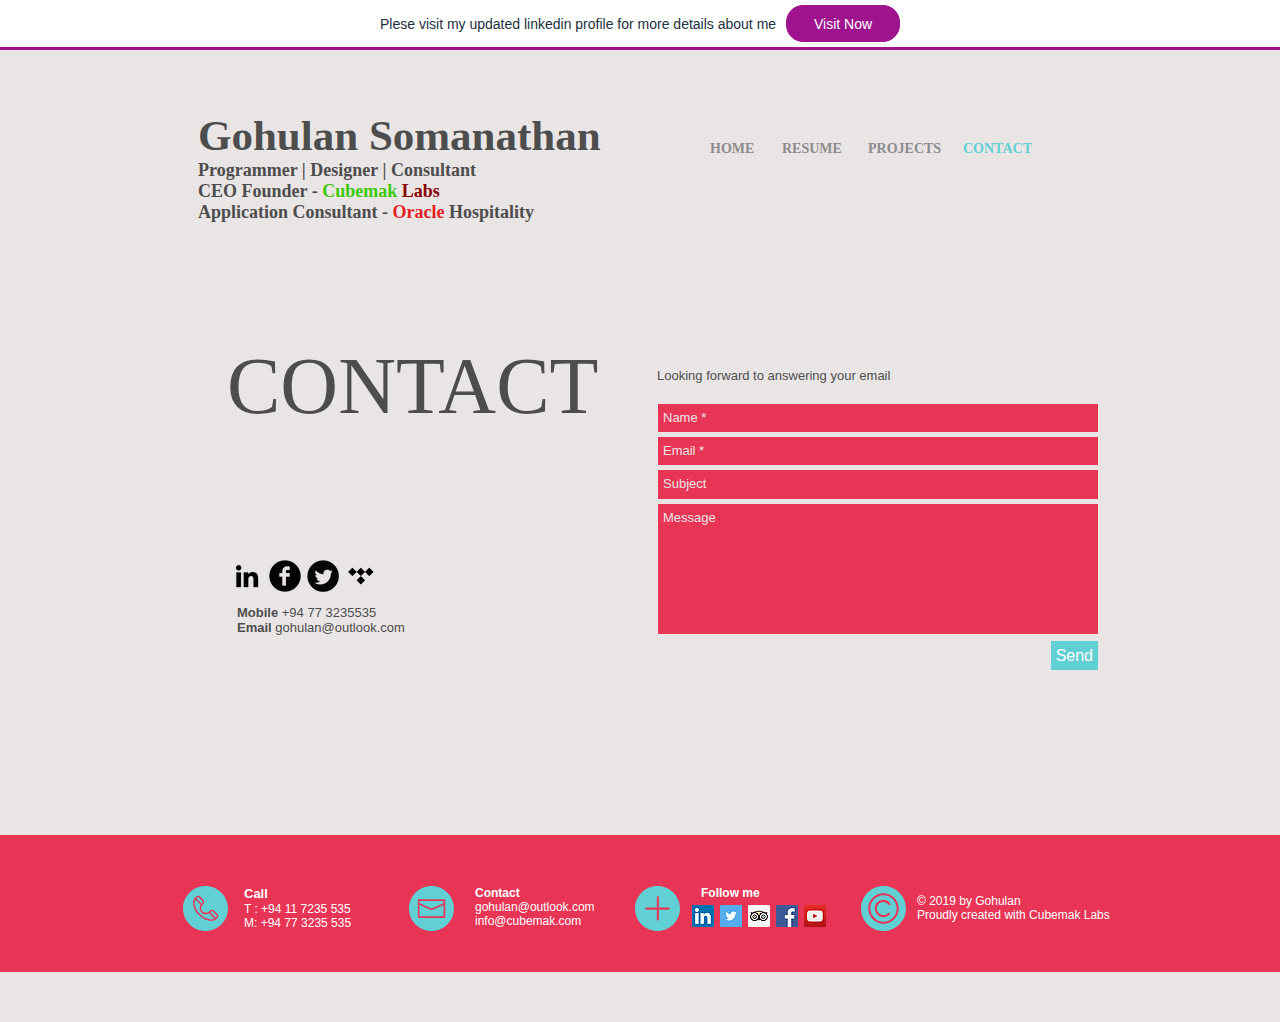
<file: contact.html>
<!DOCTYPE html>
<!-- saved from url=(0043)contact.html -->
<html lang="en" class=""><head><meta http-equiv="Content-Type" content="text/html; charset=UTF-8">
    <meta http-equiv="X-UA-Compatible" content="IE=Edge">
    
    
    <meta name="generator" content="Wix.com Website Builder">
    <link rel="shortcut icon" href="https://www.wix.com/favicon.ico" type="image/x-icon">
    <link rel="apple-touch-icon" href="https://www.wix.com/favicon.ico" type="image/x-icon">
    
    
    
    
    <meta http-equiv="X-Wix-Meta-Site-Id" content="221d4972-2dfb-4973-bcff-75792838194d">
    <meta http-equiv="X-Wix-Application-Instance-Id" content="43a9be95-f3b1-4b3a-a03f-71a8fd3921b6">
    
    
        <meta http-equiv="X-Wix-Published-Version" content="18">
    
    
    
        <meta http-equiv="etag" content="88439aeb41a1140d4199adeb9a6a772f">
    
    
    <meta name="format-detection" content="telephone=no">
    
    

    <meta name="SKYPE_TOOLBAR" content="SKYPE_TOOLBAR_PARSER_COMPATIBLE">

    
        <meta id="wixMobileViewport" name="viewport" content="width=980, user-scalable=yes">
    
    
    
    
    

    





    <!-- META DATA -->
    <script type="text/javascript">
        

        var serviceTopology = {"cacheKillerVersion":"1","staticServerUrl":"https://static.parastorage.com/","usersScriptsRoot":"//static.parastorage.com/services/wix-users/2.660.0","biServerUrl":"https://frog.wix.com/","userServerUrl":"https://users.wix.com/","billingServerUrl":"https://premium.wix.com/","mediaRootUrl":"https://static.wixstatic.com/","logServerUrl":"https://frog.wix.com/plebs","monitoringServerUrl":"https://TODO/","usersClientApiUrl":"https://users.wix.com/wix-users","publicStaticBaseUri":"//static.parastorage.com/services/wix-public/1.253.0","basePublicUrl":"https://www.wix.com/","postLoginUrl":"https://www.wix.com/my-account","postSignUpUrl":"https://www.wix.com/new/account","baseDomain":"wix.com","staticMediaUrl":"https://static.wixstatic.com/media","staticAudioUrl":"https://music.wixstatic.com/mp3","staticDocsUrl":"https://docs.wixstatic.com/ugd","emailServer":"https://assets.wix.com/common-services/notification/invoke","blobUrl":"https://static.parastorage.com/wix_blob","htmlEditorUrl":"http://editor.wix.com/html","siteMembersUrl":"https://users.wix.com/wix-sm","scriptsLocationMap":{"automation":"https://static.parastorage.com/services/automation/1.23.0","bootstrap":"https://static.parastorage.com/services/bootstrap/2.1229.80","ck-editor":"https://static.parastorage.com/services/ck-editor/1.87.3","core":"https://static.parastorage.com/services/core/2.1229.80","dbsm-editor-app":"https://static.parastorage.com/services/dbsm-editor-app/1.647.0","dbsm-viewer-app":"https://static.parastorage.com/services/dbsm-viewer-app/1.449.0","ecommerce":"https://static.parastorage.com/services/ecommerce/1.203.0","fallback-viewer-app":"https://static.parastorage.com/services/fallback-viewer-app/1.0.0","js-platform-apps-configuration":"https://static.parastorage.com/services/js-platform-apps-configuration/1.52.0","js-wixcode-sdk":"https://static.parastorage.com/services/js-wixcode-sdk/1.342.0","langs":"https://static.parastorage.com/services/langs/2.577.0","linguist-flags":"https://static.parastorage.com/services/linguist-flags/1.38.0","promote-analytics-adapter":"https://static.parastorage.com/services/promote-analytics-adapter/2.117.0","promote-seo-renderer":"https://static.parastorage.com/services/promote-seo-renderer/1.2.0","santa":"https://static.parastorage.com/services/santa/1.7224.8","santa-langs":"https://static.parastorage.com/services/santa-langs/1.4801.0","santa-resources":"https://static.parastorage.com/services/santa-resources/1.2.0","santa-site-auth-module":"https://static.parastorage.com/services/santa-site-auth-module/1.9.0","semi-native-sdk":"https://static.parastorage.com/services/semi-native-sdk/1.8.0","sitemembers":"https://static.parastorage.com/services/sm-js-sdk/1.31.0","skins":"https://static.parastorage.com/services/skins/2.1229.80","tpa":"https://static.parastorage.com/services/tpa/2.1065.0","web":"https://static.parastorage.com/services/web/2.1229.80","wix-bolt":"https://static.parastorage.com/services/wix-bolt/1.2620.0","wix-code-platform":"https://static.parastorage.com/services/wix-code-platform/1.95.0","wix-code-viewer-app":"https://static.parastorage.com/services/wix-code-viewer-app/1.88.0","wix-music-embed":"https://static.parastorage.com/services/wix-music-embed/1.26.0","wix-ui-santa":"https://static.parastorage.com/services/wix-ui-santa/1.98.0","wixapps":"https://static.parastorage.com/services/wixapps/2.486.0","wixcode-namespaces":"https://static.parastorage.com/services/wixcode-namespaces/1.115.0"},"developerMode":false,"productionMode":true,"staticServerFallbackUrl":"https://sslstatic.wix.com/","staticVideoUrl":"https://video.wixstatic.com/","cloudStorageUrl":"https://static.wixstatic.com/","usersDomainUrl":"https://users.wix.com/wix-users","scriptsDomainUrl":"https://static.parastorage.com/","userFilesUrl":"https://static.parastorage.com/","staticHTMLComponentUrl":"https://gohulan-wixsite-com.filesusr.com/","secured":true,"ecommerceCheckoutUrl":"https://www.safer-checkout.com/","premiumServerUrl":"https://premium.wix.com/","digitalGoodsServerUrl":"https://dgs.wixapps.net/","wixCloudBaseDomain":"wix-code.com","mailServiceSuffix":"/_api/common-services/notification/invoke","staticVideoHeadRequestUrl":"https://storage.googleapis.com/video.wixstatic.com","protectedPageResolverUrl":"https://site-pages.wix.com/_api/wix-public-html-info-webapp/resolve_protected_page_urls","mediaUploadServerUrl":"https://files.wix.com/","siteAssetsServerUrl":"https://siteassets.parastorage.com/pages","staticServerWixDomainUrl":"https://www.wix.com/_partials","adaptiveVideoDomain":"https://files.wix.com/","scriptsVersionsMap":{"santa-data-fixer":"1.446.0","santa-site-metadata":"1.337.0","santa-main-r":"1.100.0","stylable-santa-flatten":"1.0.6"},"publicStaticsUrl":"//static.parastorage.com/services/wix-public/1.253.0"};
        var santaModels = true;
        var isStreaming = true;
        var rendererModel = {"metaSiteId":"221d4972-2dfb-4973-bcff-75792838194d","siteInfo":{"documentType":"UGC","applicationType":"HtmlWeb","siteId":"43a9be95-f3b1-4b3a-a03f-71a8fd3921b6","siteTitleSEO":"aboutme"},"clientSpecMap":{"0":{"type":"appbuilder","applicationId":0,"appDefinitionId":"3d590cbc-4907-4cc4-b0b1-ddf2c5edf297","instanceId":"ec770066-1cd8-4cff-8782-a23f31df44a2","state":"Initialized"},"-666":{"type":"metasite","metaSiteId":"221d4972-2dfb-4973-bcff-75792838194d","appDefId":"22bef345-3c5b-4c18-b782-74d4085112ff","instance":"aanQVjYMBizrOgIFS_xXTWW89qorUcyGkj_AOlSWigI.[base64]","appDefinitionId":"22bef345-3c5b-4c18-b782-74d4085112ff","applicationId":-666},"1594":{"type":"public","applicationId":1594,"appDefinitionId":"12d1847a-b5a1-8efd-2852-9c42406fdb80","appDefinitionName":"LinkedIn Business Card","instance":"S5uBi-YV1ty_Lwr92x7t_aPkGaqEMvrN4a7dGBB72JE.[base64]","instanceId":"8f843ad3-8970-4725-a806-4f17b3879936","sectionPublished":true,"sectionMobilePublished":false,"sectionSeoEnabled":true,"widgets":{"12d18493-ffe0-04ee-48d0-39384bbe636f":{"widgetUrl":"https:\/\/linkedin.galilcloud.wixapps.net\/","widgetId":"12d18493-ffe0-04ee-48d0-39384bbe636f","refreshOnWidthChange":true,"mobileUrl":"https:\/\/linkedin.galilcloud.wixapps.net\/mobile","published":true,"mobilePublished":true,"seoEnabled":true,"preFetch":false,"shouldBeStretchedByDefault":false,"shouldBeStretchedByDefaultMobile":false,"componentFields":{},"tpaWidgetId":"linkedin_business_cards","default":true}},"appRequirements":{"requireSiteMembers":false},"isWixTPA":true,"installedAtDashboard":false,"permissions":{"revoked":true},"appFields":{}},"1472":{"type":"public","applicationId":1472,"appDefinitionId":"14271d6f-ba62-d045-549b-ab972ae1f70e","appDefinitionName":"Wix Pro Gallery","instance":"czCG_GviJ_QqukzjauAqq-xJV23Tjwlq3UOUox1pdVk.[base64]","instanceId":"0d170c50-999d-48cc-99c7-5cd23efe1f06","appWorkerUrl":"https:\/\/progallery.wix.com\/worker.html","sectionPublished":true,"sectionMobilePublished":false,"sectionSeoEnabled":true,"widgets":{"14f7938f-fa9a-e9e3-3a24-089172dccb28":{"widgetUrl":"https:\/\/progallery.wix.com\/checkout","widgetId":"14f7938f-fa9a-e9e3-3a24-089172dccb28","refreshOnWidthChange":true,"mobileUrl":"https:\/\/progallery.wix.com\/checkout","appPage":{"id":"checkout_page","name":"Checkout Page","defaultPage":"","hidden":true,"multiInstanceEnabled":false,"order":2,"indexable":true,"fullPage":true,"landingPageInMobile":true,"hideFromMenu":true},"published":true,"mobilePublished":true,"seoEnabled":false,"preFetch":true,"shouldBeStretchedByDefault":true,"shouldBeStretchedByDefaultMobile":false,"componentFields":{},"default":false},"14f79354-c828-13e0-1246-058b79e70c1a":{"widgetUrl":"https:\/\/progallery.wix.com\/cart.html","widgetId":"14f79354-c828-13e0-1246-058b79e70c1a","refreshOnWidthChange":true,"mobileUrl":"https:\/\/progallery.wix.com\/cart.html","published":true,"mobilePublished":true,"seoEnabled":false,"preFetch":false,"shouldBeStretchedByDefault":false,"shouldBeStretchedByDefaultMobile":false,"componentFields":{},"tpaWidgetId":"cart","default":false},"1491fc25-fcd2-9c08-c74f-67b98b69ac4a":{"widgetUrl":"https:\/\/progallery.wix.com\/multishare.html","widgetId":"1491fc25-fcd2-9c08-c74f-67b98b69ac4a","refreshOnWidthChange":true,"mobileUrl":"https:\/\/progallery.wix.com\/multishare.html","published":true,"mobilePublished":true,"seoEnabled":true,"preFetch":false,"shouldBeStretchedByDefault":false,"shouldBeStretchedByDefaultMobile":true,"componentFields":{},"tpaWidgetId":"multishare_widget","default":false},"144f04b9-aab4-fde7-179b-780c11da4f46":{"widgetUrl":"https:\/\/progallery.wix.com\/fullscreen","widgetId":"144f04b9-aab4-fde7-179b-780c11da4f46","refreshOnWidthChange":true,"mobileUrl":"https:\/\/progallery.wix.com\/fullscreen","appPage":{"id":"fullscreen_page","name":"Fullscreen Page","defaultPage":"","hidden":true,"multiInstanceEnabled":false,"order":1,"indexable":true,"fullPage":true,"landingPageInMobile":false,"hideFromMenu":true},"published":true,"mobilePublished":true,"seoEnabled":true,"preFetch":false,"shouldBeStretchedByDefault":true,"shouldBeStretchedByDefaultMobile":false,"componentFields":{"useSsrSeo":true},"default":false},"142bb34d-3439-576a-7118-683e690a1e0d":{"widgetUrl":"https:\/\/progallery.wix.com\/gallery.html","widgetId":"142bb34d-3439-576a-7118-683e690a1e0d","refreshOnWidthChange":true,"mobileUrl":"https:\/\/progallery.wix.com\/gallery.html","published":true,"mobilePublished":true,"seoEnabled":true,"preFetch":false,"shouldBeStretchedByDefault":true,"shouldBeStretchedByDefaultMobile":false,"componentFields":{"useSsrSeo":true,"mobileSettingsEnabled":true,"componentUrl":"https:\/\/static.parastorage.com\/services\/pro-gallery-santa-wrapper\/1.371.0\/viewer.bundle.min.js"},"tpaWidgetId":"pro-gallery","default":true},"14f793c4-68e4-1d4f-3a24-089172dccb28":{"widgetUrl":"https:\/\/progallery.wix.com\/thankyou","widgetId":"14f793c4-68e4-1d4f-3a24-089172dccb28","refreshOnWidthChange":true,"mobileUrl":"https:\/\/progallery.wix.com\/thankyou","appPage":{"id":"thank_you_page","name":"Thank you Page","defaultPage":"","hidden":true,"multiInstanceEnabled":false,"order":3,"indexable":true,"fullPage":false,"landingPageInMobile":false,"hideFromMenu":true},"published":true,"mobilePublished":true,"seoEnabled":false,"preFetch":false,"shouldBeStretchedByDefault":true,"shouldBeStretchedByDefaultMobile":false,"componentFields":{},"default":false}},"appRequirements":{"requireSiteMembers":false},"isWixTPA":true,"installedAtDashboard":false,"permissions":{"revoked":false},"appFields":{"platform":{"baseUrls":{"santaWrapperBaseUrl":"https:\/\/static.parastorage.com\/services\/pro-gallery-santa-wrapper\/1.371.0\/"},"viewerScriptUrl":"https:\/\/static.parastorage.com\/services\/pro-gallery-santa-wrapper\/1.371.0\/viewerScript.bundle.min.js"}}},"11":{"type":"sitemembers","applicationId":11,"collectionType":"Open","collectionFormFace":"Register","collectionExposure":"Public","smcollectionId":"37f1c7c2-736c-482f-93f9-be0641b4b928"}},"premiumFeatures":[],"geo":"LKA","languageCode":"en","locale":"si-lk","previewMode":false,"userId":"fe4253a4-040f-429f-87e8-f2839cd1af42","siteMetaData":{"preloader":{"uri":"","enabled":false},"adaptiveMobileOn":true,"quickActions":{"socialLinks":[],"colorScheme":"dark","configuration":{"quickActionsMenuEnabled":false,"navigationMenuEnabled":true,"phoneEnabled":false,"emailEnabled":false,"addressEnabled":false,"socialLinksEnabled":false}},"contactInfo":{"companyName":"","phone":"","fax":"","email":"","address":""},"renderHints":{"containsTPA":true,"isMeshReady":true,"containsAppPart":false,"containsAppPart2":false}},"runningExperiments":{"sv_includeRavenInPreview":"new","renderAboveTheFold":"new","useEarlyLinkCheck":"new","sv_ssrTpaAboveTheFold":"new","helveticaCssInRenderer":"new","sv_ssrLoadProGallery":"new","sv_loginSocialBarSelect":"new","sv_blogStudioExperiment":"old","sv_removeTestNode":"new","preloadBoltScript":"new","sv_reportIframeStartLoadingInWarmup":"new","sv_ampLinkTag":"new","bv_layout_props":"new","sv_newTPANativeDataFlow":"new","sv_contactFormUseFormBuilderSubmit":"new","sv_wixSiteUrlFallback":"new","sv_ssrNoPagesData":"new","sv_twitterMetaTags":"new","sv_dontDeleteSvSessionCookieOnLogout":"new","sv_wixInternalAuthDialogsNew":"new","sv_addSiteRevisionToMembersCalls":"new","earlyLoadJSEx":"new","preconnectTPA":"new","newLoginTheme":"new","sv_fontsByAgent":"new","sv_fixedMobileHeader":"new","sv_ssrLoadArtStore":"new","preconnectApps":"new","sv_tpaInnerRouteNavigation":"new","sv_blogSocialCounters":"new","sv_meshReadyFallback":"new","sv_meshLayout":"new","sv_loadUserGeneratedAppsAfterBootstrap":"new","sv_ssr_image_src":"new","ssrFontShortcut":"new","sv_ssrLoadBookings":"new","sv_tpaStateChangedEvent":"new","sv_controllerScripts":"new","wixCodeNoIframe":"new","useRegExpForFontsParse":"new","sv_orphanSlideDataFixer":"new","sv_moveRouterDataToRGI":"new","sv_tpaInnerRouteWorker":"new","sv_nativeComponents":"new","bv_test_shtaweem":"new","useFontFaceSet":"new","sv_hideCompInSafari":"new","sv_postmessage_security":"new","sv_enableBackgroundVideoOnTablet":"new","sv_tpaAddChatApp":"new","sv_restoreAutosaveWhenMobileFails":"new","sv_ssrLoadRestaurants":"new","sv_ssrLoadGetSubscrbers":"new","ssrCompPrefetch":"new","displayWixAdsNewVersion":"new","sv_useBackendGoogleOAuthFlow":"new","sv_bookingsFES":"old","bv_nativeComponents":"new","sv_videobox_mobile":"new","oneAppWixAds":"false","sv_image_name_url":"new","sv_contactFormSubmitPromoteAnalytics":"new","earlyLoadJS":"new","xsrfHeaderOnPostRequests":"new","preloadBoltScriptExtra":"new","sv_loadGhostStructure":"new","sv_includeBlankUrl":"new","fontCssInRenderer":"new","sv_contactFormAscendEmail":"new","sv_ssrCache":"new"},"urlFormatModel":{"format":"slash","forbiddenPageUriSEOs":["app","apps","_api","robots.txt","sitemap.xml","feed.xml","sites"],"pageIdToResolvedUriSEO":{}},"passwordProtectedPages":[],"useSandboxInHTMLComp":true,"siteMediaToken":"eyJhbGciOiJIUzI1NiJ9.[base64].Kt6aW675zmsGLpHL9BqR0EJuZsrvzQvakSppr7Qcprg","mediaAuthToken":"eyJhbGciOiJIUzI1NiJ9.[base64].B9io03gI7kvxZvf0TLIygtIN_IZ84QJm-R5IGBYGefk","pagesPlatformApplications":{},"sitePropertiesInfo":{"siteDisplayName":"Aboutme","locale":"si-lk","currency":"LKR","timeZone":"Asia\/Colombo"},"seo":false,"pageList":{"pages":[{"pageId":"x508m","title":"Fullscreen Page","pageUriSEO":"fullscreen-page","pageJsonFileName":"fe4253_a2dfafca482078d6c9754339928b4c21_1.json"},{"pageId":"c1d94","title":"CONTACT","pageUriSEO":"contact","pageJsonFileName":"fe4253_6107e76de356fb801be5782d8bddc5c1_11.json"},{"pageId":"mainPage","title":"HOME","pageUriSEO":"home","pageJsonFileName":"fe4253_8a8bbbea906d8620adb3cc946e738d25_13.json"},{"pageId":"cm8a","title":"PROJECTS","pageUriSEO":"projects","pageJsonFileName":"fe4253_4f341d2e581f7aa82bc594bde4a96668_16.json"},{"pageId":"c46c","title":"RESUME","pageUriSEO":"resume","pageJsonFileName":"fe4253_e8281dcb94e36c0eeb39fc804c887314_18.json"}],"mainPageId":"mainPage","masterPageJsonFileName":"fe4253_3cc61ff0bf09bb1f50c4f7206309bc60_17.json","topology":[{"baseUrl":"https:\/\/static.wixstatic.com\/","parts":"sites\/{filename}.z?v=3"},{"baseUrl":"https:\/\/staticorigin.wixstatic.com\/","parts":"sites\/{filename}.z?v=3"},{"baseUrl":"https:\/\/fallback.wix.com\/","parts":"wix-html-editor-pages-webapp\/page\/{filename}"}],"fixedPagePath":{"baseUrl":"siteassets.parastorage.com\/pages","parts":"\/fixedData?ck={ck}&experiments={experiments}&isHttps={isHttps}&isUrlMigrated={isUrlMigrated}&metaSiteId={metaSiteId}&pageId={pageId}&quickActionsMenuEnabled={quickActionsMenuEnabled}&siteId=43a9be95-f3b1-4b3a-a03f-71a8fd3921b6v=3&version={version}"}}};
        var publicModel = {"domain":"wixsite.com","externalBaseUrl":"https:\/\/gohulan.wixsite.com\/aboutme","unicodeExternalBaseUrl":"https:\/\/gohulan.wixsite.com\/aboutme","pageList":{"pages":[{"pageId":"x508m","title":"Fullscreen Page","pageUriSEO":"fullscreen-page","pageJsonFileName":"fe4253_a2dfafca482078d6c9754339928b4c21_1.json"},{"pageId":"c1d94","title":"CONTACT","pageUriSEO":"contact","pageJsonFileName":"fe4253_6107e76de356fb801be5782d8bddc5c1_11.json"},{"pageId":"mainPage","title":"HOME","pageUriSEO":"home","pageJsonFileName":"fe4253_8a8bbbea906d8620adb3cc946e738d25_13.json"},{"pageId":"cm8a","title":"PROJECTS","pageUriSEO":"projects","pageJsonFileName":"fe4253_4f341d2e581f7aa82bc594bde4a96668_16.json"},{"pageId":"c46c","title":"RESUME","pageUriSEO":"resume","pageJsonFileName":"fe4253_e8281dcb94e36c0eeb39fc804c887314_18.json"}],"mainPageId":"mainPage","masterPageJsonFileName":"fe4253_3cc61ff0bf09bb1f50c4f7206309bc60_17.json","topology":[{"baseUrl":"https:\/\/static.wixstatic.com\/","parts":"sites\/{filename}.z?v=3"},{"baseUrl":"https:\/\/staticorigin.wixstatic.com\/","parts":"sites\/{filename}.z?v=3"},{"baseUrl":"https:\/\/fallback.wix.com\/","parts":"wix-html-editor-pages-webapp\/page\/{filename}"}],"fixedPagePath":{"baseUrl":"siteassets.parastorage.com\/pages","parts":"\/fixedData?ck={ck}&experiments={experiments}&isHttps={isHttps}&isUrlMigrated={isUrlMigrated}&metaSiteId={metaSiteId}&pageId={pageId}&quickActionsMenuEnabled={quickActionsMenuEnabled}&siteId=43a9be95-f3b1-4b3a-a03f-71a8fd3921b6v=3&version={version}"}},"timeSincePublish":2246387,"favicon":"","deviceInfo":{"deviceType":"Desktop","browserType":"Chrome","browserVersion":74},"siteRevision":18,"sessionInfo":{"hs":-1366288323,"svSession":"6993ef4bacd01cced21767cfd40035d56a21d772d404d81daa6476a4d2d656ac4709bc65a50722d433da7a50bacc53cc1e60994d53964e647acf431e4f798bcd6fe20d940f2f5dda5de6b1c8f214d3135d7c0eb206108a62b90c2f1f8139cf5d","ctToken":"[base64]","isAnonymous":false,"visitorId":"411cbfe8-a06f-4e82-94f5-bbe444fe391d"},"metaSiteFlags":[],"siteMembersProtectedPages":[],"indexable":true,"hasBlogAmp":false,"renderTime":1559201601344,"siteDisplayName":"Aboutme","siteAssets":{"cacheVersions":{"dataFixer":1}},"siteMeshReady":true,"layoutMechanism":"MESH","requestId":"1559201601.2554701487280112701"};

        var googleAnalytics = "";
        var ipAnonymization = false;

        var googleRemarketing = "";
        var googleTagManager = "";
        var facebookRemarketing = "";
        var yandexMetrika = "";
    </script>
    
    
    <script>
        // BEAT MESSAGE
        var wixBiSession = {
            initialTimestamp: Date.now()
            , requestId: (function(m) { return m ? m[1] : ''})(document.cookie.match(/requestId=([^;]*)/))
            , viewerSessionId: 'xxxxxxxx-xxxx-4xxx-yxxx-xxxxxxxxxxxx'.replace(/[xy]/g,function(c){var r=Math.random()*16|0,v=c=='x'?r:(r&0x3|0x8);return v.toString(16);})
            , initialRequestTimestamp: (function() {return performance.timeOrigin ? performance.timeOrigin : Date.now() - performance.now();})()
            , visitorId: publicModel.sessionInfo.visitorId
            
            , is_rollout: 1
            , is_platform_loaded: 1
            , suppressbi: true
            , dc: '208'
            , renderType: 'bolt'
            , wixBoltExclusionReason: ''
            , wixBoltExclusionReasonMoreInfo: ''
            , sendBeacon: function (url) {
                if (wixBiSession.suppressbi) {
                    var sent = false;
                    try {
                        sent = navigator.sendBeacon(url);
                    } catch (e) {}
                    if (!sent) {
                        (new Image()).src = url;
                    }
                }
            }
            , sendBeat: (function () {
                var caching, match = document.cookie.match(/ssr-caching="cache.desc=(\w+).(?:varnish=(\w+))?/);
                if (!match) {
                    caching = 'none';
                } else if (!match[2]) {
                    caching = match[1] + ',none';
                } else {
                    caching = match.slice(1).join();
                }
                var isCached = caching.indexOf("hit") === 0;
                var beatUrl = 'https://frog.wix.com/bt?src=29&evid=3'
                    + '&v=1.2620.0'
                    + '&msid=221d4972-2dfb-4973-bcff-75792838194d'
                    + '&isp=0'
                    + '&st=2'
                    + '&dc=208'
                    + '&iss=1'
                    + '&url=' + encodeURIComponent(location.href.replace(/^http(s)?:\/\/(www\.)?/, ''))
                    + '&is_cached=' + isCached
                    + '&caching=' + caching;
                var referrer = document.referrer;
                if (referrer) {
                    beatUrl += '&ref=' + encodeURIComponent(referrer);
                }
                match = document.cookie.match(/_wixCIDX=([^;]*)/)
                if (match) {
                    beatUrl += '&client_id=' + match[1];
                }
                return function(et, name, extra, isPageEvent) {
                    var tts = '';
                    if (performance.now) {
                        tts = '&tts=' + Math.round(performance.now());
                    }
                    if (name && performance.mark) {
                        performance.mark(name + ' (beat ' + et + ')');
                    }
                    var ts = et === 1 ? 0 : Date.now() - wixBiSession.initialTimestamp;
                    extra = extra || ''
                    if (extra.indexOf('pn=') === -1) {
                        extra = '&pn=1' + extra
                    }
                    if (isPageEvent) {
                        beatUrl = beatUrl.replace('evid=3', 'evid=5');
                    }
                    wixBiSession.sendBeacon(beatUrl
                        + '&et=' + et
                        + (name ? '&event_name=' + encodeURIComponent(name) : '')
                        + '&ts=' + ts + tts
                        + '&vsi=' + wixBiSession.viewerSessionId
                        + '&rid=' + wixBiSession.requestId
                        + '&viewer_name=' + encodeURIComponent(wixBiSession.renderType)
                        + '&is_rollout=' + wixBiSession.is_rollout
                        + (wixBiSession.visitorId ? '&vid=' + wixBiSession.visitorId  : '')
                        + (wixBiSession.siteMemberId ? '&mid=' + wixBiSession.siteMemberId  : '')
                        + extra
                    );
                }
            })()
        };
        wixBiSession.sendBeat(1, 'Init');
        // BEAT MESSAGE END
    </script>
    
    <script type="text/javascript">
        (function(x,e,o,s,n){var a=window.fedops||{};a.apps=a.apps||{};a.apps[x]={startLoadTime:e&&e.now&&e.now()};try{a.sessionId=o.getItem("fedops.logger.sessionId")}catch(x){}a.sessionId=a.sessionId||wixBiSession.viewerSessionId;window.fedops=a;var d="//frog.wix.com/bolt-performance?appName="+x+"&src=72&evid=21"+'&dc=208'+"&is_rollout="+wixBiSession.is_rollout+ '&st=2'+ '&isp=0'+"&session_id="+a.sessionId+"&_="+s();wixBiSession.sendBeacon(d)})('bolt-viewer',window.performance,window.localStorage,Math.random,window.navigator);
    </script>
    
    
    
    
    
    
        <meta name="fragment" content="!">
    
    
    <!-- DATA -->
    <script type="text/javascript">
        
            var adData = {};
            var mobileAdData = {};
        
        var usersDomain = "https://users.wix.com/wix-users";
        
    </script>
    
    
    
    
    
    
    
    
    
    
    
    <script type="text/javascript">
      var santaBase = 'https://static.parastorage.com/services/santa/1.7224.8';
      var boltBase = 'https://static.parastorage.com/services/wix-bolt/1.2620.0';
    </script>
    

    
    
    <script>
      var requirejs = {
        onNodeCreated: function(node) {
          var src = node.getAttribute('src');
          var shouldIgnore = ['googletagmanager.com', 'google-analytics.com', 'googleadservices.com', 'doubleclick.net', 'connect.facebook.net'].some(function (domain) {
              return src.indexOf(domain) !== -1;
          });
          if (!shouldIgnore) {
              node.setAttribute('crossorigin', 'anonymous')
          }
        }
      }
    </script>

    
    <script>
      window.messageBuffer = [];
      window.messageHandler = function(event) {messageBuffer.push(event)};
      window.addEventListener('message', window.messageHandler, false);
    </script>
    

    
    <script id="sentry">(function(c,t,u,n,p,l,y,z,v){function e(b){if(!w){w=!0;var d=t.getElementsByTagName(u)[0],a=t.createElement(u);a.src=z;a.crossorigin="anonymous";a.addEventListener("load",function(){try{c[n]=q;c[p]=r;var a=c[l],d=a.init;a.init=function(a){for(var b in a)Object.prototype.hasOwnProperty.call(a,b)&&(v[b]=a[b]);d(v)};B(b,a)}catch(A){console.error(A)}});d.parentNode.insertBefore(a,d)}}function B(b,d){try{for(var a=0;a<b.length;a++)if("function"===typeof b[a])b[a]();var f=m.data,g=!1,h=!1;for(a=0;a<f.length;a++)if(f[a].f){h=
            !0;var e=f[a];!1===g&&"init"!==e.f&&d.init();g=!0;d[e.f].apply(d,e.a)}!1===h&&d.init();var k=c[n],l=c[p];for(a=0;a<f.length;a++)f[a].e&&k?k.apply(c,f[a].e):f[a].p&&l&&l.apply(c,[f[a].p])}catch(C){console.error(C)}}for(var g=!0,x=!1,k=0;k<document.scripts.length;k++)if(-1<document.scripts[k].src.indexOf(y)){g="no"!==document.scripts[k].getAttribute("data-lazy");break}var w=!1,h=[],m=function(b){(b.e||b.p||b.f&&-1<b.f.indexOf("capture")||b.f&&-1<b.f.indexOf("showReportDialog"))&&g&&e(h);m.data.push(b)};
            m.data=[];c[l]={onLoad:function(b){h.push(b);g&&!x||e(h)},forceLoad:function(){x=!0;g&&setTimeout(function(){e(h)})}};"init addBreadcrumb captureMessage captureException captureEvent configureScope withScope showReportDialog".split(" ").forEach(function(b){c[l][b]=function(){m({f:b,a:arguments})}});var q=c[n];c[n]=function(b,d,a,f,e){m({e:[].slice.call(arguments)});q&&q.apply(c,arguments)};var r=c[p];c[p]=function(b){m({p:b.reason});r&&r.apply(c,arguments)};g||setTimeout(function(){e(h)})})(window,document,
            "script","onerror","onunhandledrejection","Sentry","8b4e078a51d04e0e9efdf470027f0ec1","https://browser.sentry-cdn.com/4.6.2/bundle.min.js",{"dsn":"https://8b4e078a51d04e0e9efdf470027f0ec1@sentry.wixpress.com/3"});</script>
    
    
    <script async="" data-main="https://static.parastorage.com/services/wix-bolt/1.2620.0/bolt-main/app/main-r.min.js" src="./contact_files/requirejs.min.js.download"></script>
    
    <script>
      function polyfillsAreLoaded() {
        var script = document.createElement('script');
        script.src = 'https://static.parastorage.com/services/wix-bolt/1.2620.0/bolt-main/app/main-r.min.js';
        
        script.setAttribute('crossorigin', 'anonymous')
        
        document.head.appendChild(script);
      }
    </script>

    
    
    
    
    <link id="viewerMainStyle" rel="stylesheet" type="text/css" href="./contact_files/viewer.min.css">
    
    

    
    

    
        
        <link rel="stylesheet" type="text/css" href="./contact_files/languages.css">
        <link rel="stylesheet" type="text/css" href="./contact_files/css">
    

    

    
<script type="text/javascript" charset="utf-8" async="" data-requirecontext="_" data-requiremodule="main-r.min" src="./contact_files/main-r.min.js.download" crossorigin="anonymous"></script><link rel="preload" href="./contact_files/bolt-main-r.init.js.download" as="script" crossorigin="anonymous"><link rel="preload" href="./contact_files/bolt-main-r.animations.js.download" as="script" crossorigin="anonymous"><link rel="preload" href="./contact_files/bolt-main-prod.js.download" as="script" crossorigin="anonymous"><script type="text/javascript" charset="utf-8" async="" data-requirecontext="_" data-requiremodule="lodash" src="./contact_files/lodash.min.js.download" crossorigin="anonymous"></script><script charset="utf-8" src="./contact_files/bolt-main-r.init.js.download" crossorigin="anonymous"></script><script charset="utf-8" src="./contact_files/bolt-main-r.animations.js.download" crossorigin="anonymous"></script><link rel="preload" href="./contact_files/santa-components.prod.js.download" as="script" crossorigin="anonymous"><link rel="preload" href="./contact_files/warmupUtils.min.js.download" as="script" crossorigin="anonymous"><link rel="preload" href="./contact_files/skins.min.js.download" as="script" crossorigin="anonymous"><link rel="preload" href="./contact_files/layout.min.js.download" as="script" crossorigin="anonymous"><link rel="preload" href="./contact_files/bolt-components.js.download" as="script" crossorigin="anonymous"><script type="text/javascript" charset="utf-8" async="" data-requirecontext="_" data-requiremodule="zepto" src="./contact_files/zepto.min.js.download" crossorigin="anonymous"></script><script type="text/javascript" charset="utf-8" async="" data-requirecontext="_" data-requiremodule="wix-ui-santa/dataRefs.bundle" src="./contact_files/dataRefs.bundle.js.download" crossorigin="anonymous"></script><script type="text/javascript" charset="utf-8" async="" data-requirecontext="_" data-requiremodule="warmupUtilsLib" src="./contact_files/warmupUtils.js.download" crossorigin="anonymous"></script><script type="text/javascript" charset="utf-8" async="" data-requirecontext="_" data-requiremodule="image-client-api" src="./contact_files/imageClientApi.js.download" crossorigin="anonymous"></script><script type="text/javascript" charset="utf-8" async="" data-requirecontext="_" data-requiremodule="warmupUtils" src="./contact_files/warmupUtils.min.js.download" crossorigin="anonymous"></script><script type="text/javascript" charset="utf-8" async="" data-requirecontext="_" data-requiremodule="santa-components-layout" src="./contact_files/santa-components-layout.prod.js.download" crossorigin="anonymous"></script><script type="text/javascript" charset="utf-8" async="" data-requirecontext="_" data-requiremodule="layout" src="./contact_files/layout.min.js.download" crossorigin="anonymous"></script><script type="text/javascript" charset="utf-8" async="" data-requirecontext="_" data-requiremodule="create-react-class" src="./contact_files/bundle.min.js.download" crossorigin="anonymous"></script><script type="text/javascript" charset="utf-8" async="" data-requirecontext="_" data-requiremodule="reactDOM" src="./contact_files/react-dom.production.min.js.download" crossorigin="anonymous"></script><script type="text/javascript" charset="utf-8" async="" data-requirecontext="_" data-requiremodule="react" src="./contact_files/react.production.min.js.download" crossorigin="anonymous"></script><script type="text/javascript" charset="utf-8" async="" data-requirecontext="_" data-requiremodule="skinUtils" src="./contact_files/skin-utils.js.download" crossorigin="anonymous"></script><script type="text/javascript" charset="utf-8" async="" data-requirecontext="_" data-requiremodule="thirdPartyAnalytics" src="./contact_files/thirdPartyAnalytics.min.js.download" crossorigin="anonymous"></script><script type="text/javascript" charset="utf-8" async="" data-requirecontext="_" data-requiremodule="skins" src="./contact_files/skins.min.js.download" crossorigin="anonymous"></script><script type="text/javascript" charset="utf-8" async="" data-requirecontext="_" data-requiremodule="mobileLayoutUtils" src="./contact_files/mobileLayoutUtils.js.download" crossorigin="anonymous"></script><script type="text/javascript" charset="utf-8" async="" data-requirecontext="_" data-requiremodule="data-capsule" src="./contact_files/frame-listener.bundle.min.js.download" crossorigin="anonymous"></script><script type="text/javascript" charset="utf-8" async="" data-requirecontext="_" data-requiremodule="santa-core-utils" src="./contact_files/coreUtils.js.download" crossorigin="anonymous"></script><script type="text/javascript" charset="utf-8" async="" data-requirecontext="_" data-requiremodule="coreUtils" src="./contact_files/coreUtils.min.js.download" crossorigin="anonymous"></script><script type="text/javascript" charset="utf-8" async="" data-requirecontext="_" data-requiremodule="wixFreemiumBanner" src="./contact_files/wixFreemiumBanner.min.js.download" crossorigin="anonymous"></script><script type="text/javascript" charset="utf-8" async="" data-requirecontext="_" data-requiremodule="tpaComponents" src="./contact_files/tpaComponents.min.js.download" crossorigin="anonymous"></script><script type="text/javascript" charset="utf-8" async="" data-requirecontext="_" data-requiremodule="textCommon" src="./contact_files/textCommon.min.js.download" crossorigin="anonymous"></script><script type="text/javascript" charset="utf-8" async="" data-requirecontext="_" data-requiremodule="skinExports" src="./contact_files/skinExports.min.js.download" crossorigin="anonymous"></script><script type="text/javascript" charset="utf-8" async="" data-requirecontext="_" data-requiremodule="santa-components" src="./contact_files/santa-components.prod.js.download" crossorigin="anonymous"></script><script type="text/javascript" charset="utf-8" async="" data-requirecontext="_" data-requiremodule="pmrpc" src="./contact_files/pm-rpc.min.js.download" crossorigin="anonymous"></script><script type="text/javascript" charset="utf-8" async="" data-requirecontext="_" data-requiremodule="imageZoom" src="./contact_files/imageZoom.min.js.download" crossorigin="anonymous"></script><script type="text/javascript" charset="utf-8" async="" data-requirecontext="_" data-requiremodule="galleriesCommon" src="./contact_files/galleriesCommon.min.js.download" crossorigin="anonymous"></script><script type="text/javascript" charset="utf-8" async="" data-requirecontext="_" data-requiremodule="displayer" src="./contact_files/displayer.min.js.download" crossorigin="anonymous"></script><script type="text/javascript" charset="utf-8" async="" data-requirecontext="_" data-requiremodule="backgroundCommon" src="./contact_files/backgroundCommon.min.js.download" crossorigin="anonymous"></script><script type="text/javascript" charset="utf-8" async="" data-requirecontext="_" data-requiremodule="componentsCore" src="./contact_files/componentsCore.min.js.download" crossorigin="anonymous"></script><script type="text/javascript" charset="utf-8" async="" data-requirecontext="_" data-requiremodule="bolt-components" src="./contact_files/bolt-components.js.download" crossorigin="anonymous"></script><script type="text/javascript" charset="utf-8" async="" data-requirecontext="_" data-requiremodule="components" src="./contact_files/components.min.js.download" crossorigin="anonymous"></script><script type="text/javascript" charset="utf-8" async="" data-requirecontext="_" data-requiremodule="wix-dom-sanitizer" src="./contact_files/wix-dom-sanitizer.js.download" crossorigin="anonymous"></script><script type="text/javascript" charset="utf-8" async="" data-requirecontext="_" data-requiremodule="bolt-main" src="./contact_files/bolt-main-prod.js.download" crossorigin="anonymous"></script><script type="text/javascript" charset="utf-8" async="" data-requirecontext="_" data-requiremodule="TweenMax" src="./contact_files/TweenMax.min.js.download" crossorigin="anonymous"></script><script type="text/javascript" charset="utf-8" async="" data-requirecontext="_" data-requiremodule="santa-animations" src="./contact_files/santa-animations.js.download" crossorigin="anonymous"></script><script type="text/javascript" charset="utf-8" async="" data-requirecontext="_" data-requiremodule="ScrollToPlugin" src="./contact_files/ScrollToPlugin.min.js.download" crossorigin="anonymous"></script><script type="text/javascript" charset="utf-8" async="" data-requirecontext="_" data-requiremodule="wix-ui-santa/viewerComponentService.bundle" src="./contact_files/viewerComponentService.bundle.js.download" crossorigin="anonymous"></script><script type="text/javascript" charset="utf-8" async="" data-requirecontext="_" data-requiremodule="xss" src="./contact_files/xss.min.js.download" crossorigin="anonymous"></script><script type="text/javascript" charset="utf-8" async="" data-requirecontext="_" data-requiremodule="color" src="./contact_files/color.min.js.download" crossorigin="anonymous"></script><script type="text/javascript" charset="utf-8" async="" data-requirecontext="_" data-requiremodule="linkBar" src="./contact_files/linkBar.min.js.download" crossorigin="anonymous"></script><script type="text/javascript" charset="utf-8" async="" data-requirecontext="_" data-requiremodule="svgShape" src="./contact_files/svgShape.min.js.download" crossorigin="anonymous"></script>

        
                


    
        
            <title>CONTACT | Aboutme</title>
        
            <link rel="canonical" href="projects.html">
        
            <meta property="og:title" content="PROJECTS | Aboutme">
        
            <meta property="og:url" content="projects.html">
        
            <meta property="og:site_name" content="Aboutme">
        
            <meta property="og:type" content="website">
        
    

    



        

        <script type="text/javascript" charset="utf-8" async="" data-requirecontext="_" data-requiremodule="https://static.parastorage.com/services/pro-gallery-santa-wrapper/1.371.0/viewer.bundle.min.js" src="./contact_files/viewer.bundle.min.js.download" crossorigin="anonymous"></script><link rel="stylesheet" type="text/css" href="./contact_files/2.chunk.min.css"><script charset="utf-8" src="./contact_files/2.chunk.min.js.download"></script><script type="text/javascript" charset="utf-8" async="" data-requirecontext="_" data-requiremodule="promote-analytics-adapter" src="./contact_files/analytics-event-adapter.bundle.min.js.download" crossorigin="anonymous"></script><script type="text/javascript" charset="utf-8" async="" data-requirecontext="_" data-requiremodule="contactForm" src="./contact_files/contactForm.min.js.download" crossorigin="anonymous"></script><script type="text/javascript" charset="utf-8" async="" data-requirecontext="_" data-requiremodule="formCommon" src="./contact_files/formCommon.min.js.download" crossorigin="anonymous"></script></head>

            
                <body class="" data-js-loaded="true" style="">
            

    

    <script type="text/javascript">
          
              var htmlClassList = document.documentElement.classList;
              
          

      
      var clientSideRender = false;
      
      
      
    </script>

    
    
    
    

    <div id="SITE_CONTAINER"><style type="text/css" data-styleid="uploadedFonts"></style><div><style type="text/css" data-styleid="theme_fonts">.font_0 {font: normal normal bold 43px/1.4em 'noticia text',serif ;color:#4D4D4D;} 
.font_1 {font: normal normal bold 14px/1.2em 'noticia text',serif ;color:#4D4D4D;} 
.font_2 {font: normal normal normal 80px/1.2em 'noticia text',serif ;color:#4D4D4D;} 
.font_3 {font: normal normal normal 80px/1.2em 'noticia text',serif ;color:#4D4D4D;} 
.font_4 {font: normal normal normal 46px/1.2em 'noticia text',serif ;color:#4D4D4D;} 
.font_5 {font: normal normal normal 19px/1.2em 'noticia text',serif ;color:#4D4D4D;} 
.font_6 {font: normal normal normal 17px/1.2em 'noticia text',serif ;color:#4D4D4D;} 
.font_7 {font: normal normal normal 16px/1.2em 'open sans',sans-serif ;color:#4D4D4D;} 
.font_8 {font: normal normal normal 13px/1.4em 'open sans',sans-serif ;color:#4D4D4D;} 
.font_9 {font: normal normal normal 12px/1.4em 'open sans',sans-serif ;color:#4D4D4D;} 
.font_10 {font: normal normal normal 11px/1.2em 'Open Sans',sans-serif ;color:#4D4D4D;} 
</style><style type="text/css" data-styleid="theme_colors">.color_0 {color: #12B7B3;}
.backcolor_0 {background-color: #12B7B3;}
.color_1 {color: #FFFFFF;}
.backcolor_1 {background-color: #FFFFFF;}
.color_2 {color: #000000;}
.backcolor_2 {background-color: #000000;}
.color_3 {color: #0088CB;}
.backcolor_3 {background-color: #0088CB;}
.color_4 {color: #FFCB05;}
.backcolor_4 {background-color: #FFCB05;}
.color_5 {color: #ED1C24;}
.backcolor_5 {background-color: #ED1C24;}
.color_6 {color: #6C3C17;}
.backcolor_6 {background-color: #6C3C17;}
.color_7 {color: #6C3C17;}
.backcolor_7 {background-color: #6C3C17;}
.color_8 {color: #FFFFFF;}
.backcolor_8 {background-color: #FFFFFF;}
.color_9 {color: #85CCCC;}
.backcolor_9 {background-color: #85CCCC;}
.color_10 {color: #6C3C17;}
.backcolor_10 {background-color: #6C3C17;}
.color_11 {color: #FFFFFF;}
.backcolor_11 {background-color: #FFFFFF;}
.color_12 {color: #EAE5E5;}
.backcolor_12 {background-color: #EAE5E5;}
.color_13 {color: #8B8B8B;}
.backcolor_13 {background-color: #8B8B8B;}
.color_14 {color: #4D4D4D;}
.backcolor_14 {background-color: #4D4D4D;}
.color_15 {color: #000000;}
.backcolor_15 {background-color: #000000;}
.color_16 {color: #F7B8C3;}
.backcolor_16 {background-color: #F7B8C3;}
.color_17 {color: #F093A4;}
.backcolor_17 {background-color: #F093A4;}
.color_18 {color: #E83556;}
.backcolor_18 {background-color: #E83556;}
.color_19 {color: #9B2339;}
.backcolor_19 {background-color: #9B2339;}
.color_20 {color: #4D121D;}
.backcolor_20 {background-color: #4D121D;}
.color_21 {color: #C5EFF1;}
.backcolor_21 {background-color: #C5EFF1;}
.color_22 {color: #A5E0E2;}
.backcolor_22 {background-color: #A5E0E2;}
.color_23 {color: #61D0D4;}
.backcolor_23 {background-color: #61D0D4;}
.color_24 {color: #418B8D;}
.backcolor_24 {background-color: #418B8D;}
.color_25 {color: #204547;}
.backcolor_25 {background-color: #204547;}
.color_26 {color: #F0ECAE;}
.backcolor_26 {background-color: #F0ECAE;}
.color_27 {color: #E0DC84;}
.backcolor_27 {background-color: #E0DC84;}
.color_28 {color: #D1C926;}
.backcolor_28 {background-color: #D1C926;}
.color_29 {color: #8B8619;}
.backcolor_29 {background-color: #8B8619;}
.color_30 {color: #46430D;}
.backcolor_30 {background-color: #46430D;}
.color_31 {color: #F8ADCE;}
.backcolor_31 {background-color: #F8ADCE;}
.color_32 {color: #F184B3;}
.backcolor_32 {background-color: #F184B3;}
.color_33 {color: #EB1572;}
.backcolor_33 {background-color: #EB1572;}
.color_34 {color: #9C0E4C;}
.backcolor_34 {background-color: #9C0E4C;}
.color_35 {color: #4E0726;}
.backcolor_35 {background-color: #4E0726;}
</style></div><div data-aid="stylesContainer"><style type="text/css" data-styleid="style-jpqppwh2">.style-jpqppwh2wrapper {min-width:180px;max-width:980px;position:relative;width:100%;}
.style-jpqppwh2_hiddenField {display:none !important;}
.style-jpqppwh2_form-footer {display:grid;grid-template-columns:35% 5% 60%;grid-template-rows:auto 1fr;direction:ltr;}
.style-jpqppwh2 span {color:#F7B8C3;font:normal 14px 'Helvetica Neue', Helvetica, sans-serif;}
.style-jpqppwh2 span.style-jpqppwh2_success {color:#BADA55;}
.style-jpqppwh2 span.style-jpqppwh2_error {color:#8B0000;}
.style-jpqppwh2 button,.style-jpqppwh2 input,.style-jpqppwh2 textarea {border-radius:0;    padding:5px;}
.style-jpqppwh2 input,.style-jpqppwh2 textarea {font:normal normal normal 13px/1.4em 'open sans',sans-serif ;  background-color:rgba(232, 53, 86, 1);-webkit-appearance:none;-moz-appearance:none;border:0px solid rgba(234, 229, 229, 1);color:#F7B8C3;margin:0 0 5px;width:100%;}
.style-jpqppwh2 input.style-jpqppwh2_error,.style-jpqppwh2 textarea.style-jpqppwh2_error {font:normal normal normal 13px/1.4em 'open sans',sans-serif ;    border:1px solid #8B0000;color:#8B0000;}
.style-jpqppwh2 input::-webkit-input-placeholder,.style-jpqppwh2 textarea::-webkit-input-placeholder {color:#EAE5E5;}
.style-jpqppwh2 input::-ms-input-placeholder,.style-jpqppwh2 textarea::-ms-input-placeholder {color:#EAE5E5;}
.style-jpqppwh2 input::placeholder,.style-jpqppwh2 textarea::placeholder {color:#EAE5E5;}
.style-jpqppwh2 button {background-color:rgba(97, 208, 212, 1);font:normal normal normal 16px/1.2em 'open sans',sans-serif ;  border:0;color:#FFFFFF;cursor:pointer;margin:0;}
.style-jpqppwh2 textarea {min-height:130px;resize:none;}
.style-jpqppwh2[data-state~="mobile"] input {color:#F7B8C3;font-size:16px;height:45px;line-height:45px;margin:0 0 15px;padding:0 5px;}
.style-jpqppwh2[data-state~="mobile"] input::-webkit-input-placeholder {color:#EAE5E5;font-size:16px;}
.style-jpqppwh2[data-state~="mobile"] input::-ms-input-placeholder {color:#EAE5E5;font-size:16px;}
.style-jpqppwh2[data-state~="mobile"] input::placeholder {color:#EAE5E5;font-size:16px;}
.style-jpqppwh2[data-state~="mobile"] textarea {color:#F7B8C3;font-size:16px;height:150px;margin:0 0 10px;}
.style-jpqppwh2[data-state~="mobile"]::-webkit-input-placeholder {color:#EAE5E5;font-size:16px;}
.style-jpqppwh2[data-state~="mobile"]::-ms-input-placeholder {color:#EAE5E5;font-size:16px;}
.style-jpqppwh2[data-state~="mobile"]::placeholder {color:#EAE5E5;font-size:16px;}
.style-jpqppwh2[data-state~="right"] {direction:rtl;text-align:right;}
.style-jpqppwh2[data-state~="right"] .style-jpqppwh2_form-footer {grid-template-columns:35% 5% 60%;direction:ltr;}
.style-jpqppwh2[data-state~="right"] span {grid-column:3;grid-row:1/span 2;justify-self:end;}
.style-jpqppwh2[data-state~="right"] button {grid-column:1;grid-row:1/span 1;justify-self:start;}
.style-jpqppwh2[data-state~="left"] {direction:ltr;text-align:left;}
.style-jpqppwh2[data-state~="left"] .style-jpqppwh2_form-footer {grid-template-columns:60% 5% 35%;}
.style-jpqppwh2[data-state~="left"] span {grid-column:1;grid-row:1/span 2;justify-self:start;}
.style-jpqppwh2[data-state~="left"] button {grid-column:3;grid-row:1/span 1;justify-self:end;}</style><style type="text/css" data-styleid="ddm1">.ddm1itemsContainer {width:calc(100% - 0px);height:calc(100% - 0px);white-space:nowrap;display:inline-block;overflow:visible;position:relative;}
.ddm1moreContainer {overflow:visible;display:inherit;white-space:nowrap;width:auto;background-color:rgba(255, 255, 255, 1);border-radius:0;  }
.ddm1dropWrapper {z-index:99999;display:block;opacity:1;visibility:hidden;position:absolute;margin-top:7px;}
.ddm1dropWrapper[data-dropMode="dropUp"] {margin-top:0;margin-bottom:7px;}
.ddm1repeaterButton {height:100%;position:relative;box-sizing:border-box;display:inline-block;cursor:pointer;font:normal normal bold 14px/1.2em 'noticia text',serif ;}
.ddm1repeaterButton[data-state~="header"] a,.ddm1repeaterButton[data-state~="header"] div {cursor:default !important;}
.ddm1repeaterButtonlinkElement {display:inline-block;height:100%;width:100%;}
.ddm1repeaterButton_gapper {padding:0 5px;}
.ddm1repeaterButtonlabel {display:inline-block;padding:0 10px;color:#8B8B8B;transition:color 0.4s ease 0s;}
.ddm1repeaterButton[data-state~="drop"] {width:100%;display:block;}
.ddm1repeaterButton[data-state~="drop"] .ddm1repeaterButtonlabel {padding:0 .5em;}
.ddm1repeaterButton[data-state~="over"] .ddm1repeaterButtonlabel,.ddm1repeaterButton[data-preview~="hover"] .ddm1repeaterButtonlabel {color:#61D0D4;transition:color 0.4s ease 0s;}
.ddm1repeaterButton[data-state~="selected"] .ddm1repeaterButtonlabel,.ddm1repeaterButton[data-preview~="active"] .ddm1repeaterButtonlabel {color:#61D0D4;transition:color 0.4s ease 0s;}</style><style type="text/css" data-styleid="hl1">.hl1 {box-sizing:border-box;border-top:1px solid rgba(139, 139, 139, 1);height:0;}</style><style type="text/css" data-styleid="lb1">.lb1itemsContainer {position:absolute;width:100%;height:100%;white-space:nowrap;}
.lb1itemsContainer > li:last-child {margin:0 !important;}
.lb1[data-state~="mobileView"] .lb1itemsContainer {position:absolute;width:100%;height:100%;white-space:normal;}
.lb1 a {display:block;height:100%;}
.lb1imageItemlink {cursor:pointer;}
.lb1imageItemimageimage {position:static;box-shadow:#000 0 0 0;user-select:none;}</style><style type="text/css" data-styleid="pc1">.pc1screenWidthBackground {position:absolute;top:0;right:0;bottom:0;left:0;}
.pc1[data-state~="fixedPosition"] {position:fixed !important;left:auto !important;z-index:50;}
.pc1[data-state~="fixedPosition"].pc1_footer {top:auto;bottom:0;}
.pc1bg {position:absolute;top:0;right:0;bottom:0;left:0;}
.pc1inlineContent {position:absolute;top:0;right:0;bottom:0;left:0;}
.pc1centeredContent {position:absolute;top:0;right:0;bottom:0;left:0;}</style><style type="text/css" data-styleid="siteBackground">.siteBackground {width:100%;position:absolute;}
.siteBackgroundbgBeforeTransition {position:absolute;top:0;}
.siteBackgroundbgAfterTransition {position:absolute;top:0;}</style><style type="text/css" data-styleid="fc1">.fc1screenWidthBackground {position:absolute;top:0;right:0;bottom:0;left:0;}
.fc1[data-state~="fixedPosition"] {position:fixed !important;left:auto !important;z-index:50;}
.fc1[data-state~="fixedPosition"].fc1_footer {top:auto;bottom:0;}
.fc1bg {position:absolute;top:0;right:0;bottom:0;left:0;}
.fc1inlineContent {position:absolute;top:0;right:0;bottom:0;left:0;}
.fc1centeredContent {position:absolute;top:0;right:0;bottom:0;left:0;}</style><style type="text/css" data-styleid="txtNew">.txtNew {word-wrap:break-word;text-align:start;}
.txtNew_override-left * {text-align:left !important;}
.txtNew_override-right * {text-align:right !important;}
.txtNew_override-center * {text-align:center !important;}
.txtNew_override-justify * {text-align:justify !important;}
.txtNew > * {pointer-events:auto;}
.txtNew li {font-style:inherit;font-weight:inherit;line-height:inherit;letter-spacing:normal;}
.txtNew ol,.txtNew ul {padding-left:1.3em;padding-right:0;margin-left:0.5em;margin-right:0;line-height:normal;letter-spacing:normal;}
.txtNew ul {list-style-type:disc;}
.txtNew ol {list-style-type:decimal;}
.txtNew ul ul,.txtNew ol ul {list-style-type:circle;}
.txtNew ul ul ul,.txtNew ol ul ul {list-style-type:square;}
.txtNew ul ol ul,.txtNew ol ol ul {list-style-type:square;}
.txtNew ul[dir="rtl"],.txtNew ol[dir="rtl"] {padding-left:0;padding-right:1.3em;margin-left:0;margin-right:0.5em;}
.txtNew ul[dir="rtl"] ul,.txtNew ul[dir="rtl"] ol,.txtNew ol[dir="rtl"] ul,.txtNew ol[dir="rtl"] ol {padding-left:0;padding-right:1.3em;margin-left:0;margin-right:0.5em;}
.txtNew p {margin:0;line-height:normal;letter-spacing:normal;}
.txtNew h1 {margin:0;line-height:normal;letter-spacing:normal;}
.txtNew h2 {margin:0;line-height:normal;letter-spacing:normal;}
.txtNew h3 {margin:0;line-height:normal;letter-spacing:normal;}
.txtNew h4 {margin:0;line-height:normal;letter-spacing:normal;}
.txtNew h5 {margin:0;line-height:normal;letter-spacing:normal;}
.txtNew h6 {margin:0;line-height:normal;letter-spacing:normal;}
.txtNew a {color:inherit;}</style><style type="text/css" data-styleid="p1">.p1bg {position:absolute;top:0;right:0;bottom:0;left:0;}
.p1[data-state~="mobileView"] .p1bg {left:10px;right:10px;}
.p1inlineContent {position:absolute;top:0;right:0;bottom:0;left:0;}</style><style type="text/css" data-styleid="style-jhj1bdnn">.style-jhj1bdnn {overflow:hidden;}
.style-jhj1bdnn iframe {position:absolute;width:100%;height:100%;overflow:hidden;}
.style-jhj1bdnnpreloaderOverlay {position:absolute;top:0;left:0;color:#373737;width:100%;height:100%;}
.style-jhj1bdnnpreloaderOverlaycontent {width:100%;height:100%;}
.style-jhj1bdnnunavailableMessageOverlay {position:absolute;top:0;left:0;color:#373737;width:100%;height:100%;}
.style-jhj1bdnnunavailableMessageOverlaycontent {width:100%;height:100%;background:rgba(255, 255, 255, 0.9);font-size:0;margin-top:5px;}
.style-jhj1bdnnunavailableMessageOverlaytextContainer {color:#373737;font-family:"Helvetica Neue", "HelveticaNeueW01-55Roma", "HelveticaNeueW02-55Roma", "HelveticaNeueW10-55Roma", Helvetica, Arial, sans-serif;font-size:14px;display:inline-block;vertical-align:middle;width:100%;margin-top:10px;text-align:center;}
.style-jhj1bdnnunavailableMessageOverlayreloadButton {display:inline-block;}
.style-jhj1bdnnunavailableMessageOverlay a {color:#0099FF;text-decoration:underline;cursor:pointer;}
.style-jhj1bdnnunavailableMessageOverlayiconContainer {display:none;}
.style-jhj1bdnnunavailableMessageOverlaydismissButton {display:none;}
.style-jhj1bdnnunavailableMessageOverlaytextTitle {font-family:"Helvetica Neue", "HelveticaNeueW01-55Roma", "HelveticaNeueW02-55Roma", "HelveticaNeueW10-55Roma", Helvetica, Arial, sans-serif;display:none;}
.style-jhj1bdnnunavailableMessageOverlay[data-state~="hideIframe"] .style-jhj1bdnnunavailableMessageOverlay_buttons {opacity:1;}
.style-jhj1bdnnunavailableMessageOverlay[data-state~="hideOverlay"] {display:none;}</style><style type="text/css" data-styleid="style-jhj1bubh">.style-jhj1bubh {overflow:hidden;}
.style-jhj1bubh iframe {position:absolute;width:100%;height:100%;overflow:hidden;}
.style-jhj1bubhpreloaderOverlay {position:absolute;top:0;left:0;color:#373737;width:100%;height:100%;}
.style-jhj1bubhpreloaderOverlaycontent {width:100%;height:100%;}
.style-jhj1bubhunavailableMessageOverlay {position:absolute;top:0;left:0;color:#373737;width:100%;height:100%;}
.style-jhj1bubhunavailableMessageOverlaycontent {width:100%;height:100%;background:rgba(255, 255, 255, 0.9);font-size:0;margin-top:5px;}
.style-jhj1bubhunavailableMessageOverlaytextContainer {color:#373737;font-family:"Helvetica Neue", "HelveticaNeueW01-55Roma", "HelveticaNeueW02-55Roma", "HelveticaNeueW10-55Roma", Helvetica, Arial, sans-serif;font-size:14px;display:inline-block;vertical-align:middle;width:100%;margin-top:10px;text-align:center;}
.style-jhj1bubhunavailableMessageOverlayreloadButton {display:inline-block;}
.style-jhj1bubhunavailableMessageOverlay a {color:#0099FF;text-decoration:underline;cursor:pointer;}
.style-jhj1bubhunavailableMessageOverlayiconContainer {display:none;}
.style-jhj1bubhunavailableMessageOverlaydismissButton {display:none;}
.style-jhj1bubhunavailableMessageOverlaytextTitle {font-family:"Helvetica Neue", "HelveticaNeueW01-55Roma", "HelveticaNeueW02-55Roma", "HelveticaNeueW10-55Roma", Helvetica, Arial, sans-serif;display:none;}
.style-jhj1bubhunavailableMessageOverlay[data-state~="hideIframe"] .style-jhj1bubhunavailableMessageOverlay_buttons {opacity:1;}
.style-jhj1bubhunavailableMessageOverlay[data-state~="hideOverlay"] {display:none;}</style><style type="text/css" data-styleid="style-jhj1b4v9">.style-jhj1b4v9 {overflow:hidden;}
.style-jhj1b4v9 iframe {position:absolute;width:100%;height:100%;overflow:hidden;}
.style-jhj1b4v9preloaderOverlay {position:absolute;top:0;left:0;color:#373737;width:100%;height:100%;}
.style-jhj1b4v9preloaderOverlaycontent {width:100%;height:100%;}
.style-jhj1b4v9unavailableMessageOverlay {position:absolute;top:0;left:0;color:#373737;width:100%;height:100%;}
.style-jhj1b4v9unavailableMessageOverlaycontent {width:100%;height:100%;background:rgba(255, 255, 255, 0.9);font-size:0;margin-top:5px;}
.style-jhj1b4v9unavailableMessageOverlaytextContainer {color:#373737;font-family:"Helvetica Neue", "HelveticaNeueW01-55Roma", "HelveticaNeueW02-55Roma", "HelveticaNeueW10-55Roma", Helvetica, Arial, sans-serif;font-size:14px;display:inline-block;vertical-align:middle;width:100%;margin-top:10px;text-align:center;}
.style-jhj1b4v9unavailableMessageOverlayreloadButton {display:inline-block;}
.style-jhj1b4v9unavailableMessageOverlay a {color:#0099FF;text-decoration:underline;cursor:pointer;}
.style-jhj1b4v9unavailableMessageOverlayiconContainer {display:none;}
.style-jhj1b4v9unavailableMessageOverlaydismissButton {display:none;}
.style-jhj1b4v9unavailableMessageOverlaytextTitle {font-family:"Helvetica Neue", "HelveticaNeueW01-55Roma", "HelveticaNeueW02-55Roma", "HelveticaNeueW10-55Roma", Helvetica, Arial, sans-serif;display:none;}
.style-jhj1b4v9unavailableMessageOverlay[data-state~="hideIframe"] .style-jhj1b4v9unavailableMessageOverlay_buttons {opacity:1;}
.style-jhj1b4v9unavailableMessageOverlay[data-state~="hideOverlay"] {display:none;}</style><style type="text/css" data-styleid="i8yhdqcp_i8yhdqcp">.i8yhdqcp_i8yhdqcp {-webkit-tap-highlight-color:rgba(0, 0, 0, 0);}
.i8yhdqcp_i8yhdqcplink,.i8yhdqcp_i8yhdqcpsvg {position:absolute;top:0;right:0;bottom:0;left:0;}
.i8yhdqcp_i8yhdqcp svg {position:absolute;top:0;right:0;bottom:0;left:0;width:100%;height:100%;margin:auto;}
.i8yhdqcp_i8yhdqcp_non-scaling-stroke * {vector-effect:non-scaling-stroke;}
.i8yhdqcp_i8yhdqcp_with-shadow svg {overflow:visible !important;}</style><style type="text/css" data-styleid="i8yhhbia_i8yhhbib">.i8yhhbia_i8yhhbib {-webkit-tap-highlight-color:rgba(0, 0, 0, 0);}
.i8yhhbia_i8yhhbiblink,.i8yhhbia_i8yhhbibsvg {position:absolute;top:0;right:0;bottom:0;left:0;}
.i8yhhbia_i8yhhbib svg {position:absolute;top:0;right:0;bottom:0;left:0;width:100%;height:100%;margin:auto;}
.i8yhhbia_i8yhhbib_non-scaling-stroke * {vector-effect:non-scaling-stroke;}
.i8yhhbia_i8yhhbib_with-shadow svg {overflow:visible !important;}</style><style type="text/css" data-styleid="i8yhiy1r_i8yhiy1r">.i8yhiy1r_i8yhiy1r {-webkit-tap-highlight-color:rgba(0, 0, 0, 0);}
.i8yhiy1r_i8yhiy1rlink,.i8yhiy1r_i8yhiy1rsvg {position:absolute;top:0;right:0;bottom:0;left:0;}
.i8yhiy1r_i8yhiy1r svg {position:absolute;top:0;right:0;bottom:0;left:0;width:100%;height:100%;margin:auto;}
.i8yhiy1r_i8yhiy1r_non-scaling-stroke * {vector-effect:non-scaling-stroke;}
.i8yhiy1r_i8yhiy1r_with-shadow svg {overflow:visible !important;}</style><style type="text/css" data-styleid="i8yhjrh2_i8yhjrh3">.i8yhjrh2_i8yhjrh3 {-webkit-tap-highlight-color:rgba(0, 0, 0, 0);}
.i8yhjrh2_i8yhjrh3link,.i8yhjrh2_i8yhjrh3svg {position:absolute;top:0;right:0;bottom:0;left:0;}
.i8yhjrh2_i8yhjrh3 svg {position:absolute;top:0;right:0;bottom:0;left:0;width:100%;height:100%;margin:auto;}
.i8yhjrh2_i8yhjrh3_non-scaling-stroke * {vector-effect:non-scaling-stroke;}
.i8yhjrh2_i8yhjrh3_with-shadow svg {overflow:visible !important;}</style><style type="text/css" data-styleid="style-jwa8reex">.style-jwa8reexbg {border:0px solid rgba(0, 0, 0, 1);background-color:rgba(232, 53, 86, 1);}
.style-jwa8reexinlineContent,.style-jwa8reexbg {position:absolute;top:0;right:0;bottom:0;left:0;border-radius:50%;}</style><style type="text/css" data-styleid="c2">.c2bg {border:0px solid rgba(0, 0, 0, 1);background-color:rgba(97, 208, 212, 1);}
.c2inlineContent,.c2bg {position:absolute;top:0;right:0;bottom:0;left:0;border-radius:50%;}</style><style type="text/css" data-styleid="b3">.b3 button.b3link {width:100%;}
.b3[data-state~="shouldUseFlex"] .b3link,.b3[data-state~="shouldUseFlex"] .b3labelwrapper {text-align:initial;display:flex;align-items:center;}
.b3[data-state~="shouldUseFlex"][data-state~="center"] .b3link,.b3[data-state~="shouldUseFlex"][data-state~="center"] .b3labelwrapper {justify-content:center;}
.b3[data-state~="shouldUseFlex"][data-state~="left"] .b3link,.b3[data-state~="shouldUseFlex"][data-state~="left"] .b3labelwrapper {justify-content:flex-start;}
.b3[data-state~="shouldUseFlex"][data-state~="right"] .b3link,.b3[data-state~="shouldUseFlex"][data-state~="right"] .b3labelwrapper {justify-content:flex-end;}
.b3link {position:absolute;top:0;right:0;bottom:0;left:0;background-color:rgba(97, 208, 212, 1);transition:border 0.4s ease 0s, background-color 0.4s ease 0s;    border:solid rgba(97, 208, 212, 1) 0px;border-radius:50%;}
.b3label {font:normal normal normal 13px/1.4em 'open sans',sans-serif ;  transition:color 0.4s ease 0s;  color:#FFFFFF;display:inline-block;margin:calc(-1 * 0px) 0px 0;position:relative;white-space:nowrap;}
.b3[data-disabled="false"] {cursor:pointer !important;}
.b3[data-disabled="false"]:active[data-state~="mobile"] .b3link,.b3[data-disabled="false"]:hover[data-state~="desktop"] .b3link,.b3[data-disabled="false"][data-preview~="hover"] .b3link {background-color:rgba(65, 139, 141, 1);border:solid rgba(65, 139, 141, 1) -5px;transition:border 0.4s ease 0s, background-color 0.4s ease 0s;}
.b3[data-disabled="false"]:active[data-state~="mobile"] .b3label,.b3[data-disabled="false"]:hover[data-state~="desktop"] .b3label,.b3[data-disabled="false"][data-preview~="hover"] .b3label {color:#F7B8C3;transition:color 0.4s ease 0s;}
.b3[data-disabled="true"] .b3link,.b3[data-preview~="disabled"] .b3link {background-color:rgba(204, 204, 204, 1);border-color:rgba(204, 204, 204, 1);}
.b3[data-disabled="true"] .b3label,.b3[data-preview~="disabled"] .b3label {color:#FFFFFF;}</style><style type="text/css" data-styleid="bgis2">.bgis2bg {background-color:rgba(232, 53, 86, 1);  box-sizing:border-box;position:absolute;top:0;right:0;bottom:0;left:0;border-top:0px solid rgba(232, 53, 86, 1);border-bottom:0px solid rgba(232, 53, 86, 1);}
.bgis2inlineContent {position:absolute;top:0;right:0;bottom:0;left:0;}</style><style type="text/css" data-styleid="s_DtaksTPAWidgetSkin">.s_DtaksTPAWidgetSkin {overflow:hidden;}
.s_DtaksTPAWidgetSkin iframe {position:absolute;width:100%;height:100%;overflow:hidden;}
.s_DtaksTPAWidgetSkinpreloaderOverlay {position:absolute;top:0;left:0;color:#373737;width:100%;height:100%;}
.s_DtaksTPAWidgetSkinpreloaderOverlaycontent {width:100%;height:100%;}
.s_DtaksTPAWidgetSkinunavailableMessageOverlay {position:absolute;top:0;left:0;color:#373737;width:100%;height:100%;}
.s_DtaksTPAWidgetSkinunavailableMessageOverlaycontent {width:100%;height:100%;background:rgba(255, 255, 255, 0.9);font-size:0;margin-top:5px;}
.s_DtaksTPAWidgetSkinunavailableMessageOverlaytextContainer {color:#373737;font-family:"Helvetica Neue", "HelveticaNeueW01-55Roma", "HelveticaNeueW02-55Roma", "HelveticaNeueW10-55Roma", Helvetica, Arial, sans-serif;font-size:14px;display:inline-block;vertical-align:middle;width:100%;margin-top:10px;text-align:center;}
.s_DtaksTPAWidgetSkinunavailableMessageOverlayreloadButton {display:inline-block;}
.s_DtaksTPAWidgetSkinunavailableMessageOverlay a {color:#0099FF;text-decoration:underline;cursor:pointer;}
.s_DtaksTPAWidgetSkinunavailableMessageOverlayiconContainer {display:none;}
.s_DtaksTPAWidgetSkinunavailableMessageOverlaydismissButton {display:none;}
.s_DtaksTPAWidgetSkinunavailableMessageOverlaytextTitle {font-family:"Helvetica Neue", "HelveticaNeueW01-55Roma", "HelveticaNeueW02-55Roma", "HelveticaNeueW10-55Roma", Helvetica, Arial, sans-serif;display:none;}
.s_DtaksTPAWidgetSkinunavailableMessageOverlay[data-state~="hideIframe"] .s_DtaksTPAWidgetSkinunavailableMessageOverlay_buttons {opacity:1;}
.s_DtaksTPAWidgetSkinunavailableMessageOverlay[data-state~="hideOverlay"] {display:none;}</style></div><div class="noop visual-focus-on" style="position:relative"><div id="FONTS_CONTAINER"></div><div id="SITE_BACKGROUND" style="top: 50px; height: 972px; width: 1349px;" class="siteBackground"><div id="SITE_BACKGROUND_previous_noPrev" class="siteBackgroundprevious" style="width: 100%; height: 100%;"><div id="SITE_BACKGROUNDpreviousImage" class="siteBackgroundpreviousImage"></div><div id="SITE_BACKGROUNDpreviousVideo" class="siteBackgroundpreviousVideo"></div><div id="SITE_BACKGROUND_previousOverlay_noPrev" class="siteBackgroundpreviousOverlay"></div></div><div id="SITE_BACKGROUND_current_customBgImg5ar" style="top: 0px; background-color: rgb(234, 229, 229); position: absolute; width: 100%; height: 100%;" data-position="absolute" class="siteBackgroundcurrent"><div id="SITE_BACKGROUND_currentImage_customBgImg5ar" style="position: absolute; top: 0px; height: 100%; width: 100%;" data-type="bgimage" data-height="100%" class="siteBackgroundcurrentImage" data-image-css="{&quot;backgroundSize&quot;:&quot;&quot;,&quot;backgroundPosition&quot;:&quot;&quot;,&quot;backgroundRepeat&quot;:&quot;&quot;}"></div><div id="SITE_BACKGROUNDcurrentVideo" class="siteBackgroundcurrentVideo"></div><div id="SITE_BACKGROUND_currentOverlay_customBgImg5ar" style="position:absolute;top:0;width:100%;height:100%" class="siteBackgroundcurrentOverlay"></div></div></div><div id="SITE_ROOT" class="SITE_ROOT" style="width:100%;min-width:980px;top:50px;padding-bottom:0" aria-hidden="false"><div id="masterPage" class="mesh-layout" data-mesh-layout="grid"><header data-is-mobile="false" data-state="" data-site-width="980" data-header-top="0" style="position:relative;margin-top:0;left:0;margin-left:0;width:100%;min-width:980px;top:;bottom:;right:" class="fc1" id="SITE_HEADER"><div style="left:0;width:100%" id="SITE_HEADERscreenWidthBackground" class="fc1screenWidthBackground"></div><div id="SITE_HEADERcenteredContent" class="fc1centeredContent"><div style="margin-left:calc((100% - 980px) / 2);width:980px" id="SITE_HEADERbg" class="fc1bg"></div><div id="SITE_HEADERinlineContent" class="fc1inlineContent"><style id="SITE_HEADER-mesh-styles">
    
#SITE_HEADERinlineContent {
    height: auto;
    width: 100%;
    position: relative;
}

#SITE_HEADERinlineContent-gridWrapper {
    pointer-events: none;
}

#SITE_HEADERinlineContent-gridContainer {
    position: static;
    display: grid;
    height: auto;
    width: 100%;
    min-height: 266px;
    grid-template-rows: 1fr;
    grid-template-columns: 100%;
}

#WRchTxt9 {
    position: relative;
    margin: 61px 0px 10px calc((100% - 980px) * 0.5);
    left: 48px;
    grid-area: 1 / 1 / 2 / 2;
    justify-self: start;
    align-self: start;
}

#DrpDwnMn0 {
    position: relative;
    margin: 84px 0px 10px calc((100% - 980px) * 0.5);
    left: 545px;
    grid-area: 1 / 1 / 2 / 2;
    justify-self: start;
    align-self: start;
}

#SITE_HEADERcenteredContent {
    position: relative;
}

#SITE_HEADERinlineContent-gridContainer > * {
    pointer-events: initial;
}

#SITE_HEADERinlineContent-gridContainer > [id$="-rotated-wrapper"] {
    pointer-events: none;
}

#SITE_HEADERinlineContent-gridContainer > [id$="-rotated-wrapper"] > * {
    pointer-events: initial;
}</style><div id="SITE_HEADERinlineContent-gridWrapper" data-mesh-internal="true"><div id="SITE_HEADERinlineContent-gridContainer" data-mesh-internal="true"><div data-packed="true" style="width: 468px; pointer-events: none;" class="txtNew" id="WRchTxt9"><p class="font_0"><span style="font-weight:bold;"><a href="index.html" target="_self">Gohulan Somanathan</a></span></p>

<p class="font_0" style="font-size:18px;"><span style="font-size:18px;"><a href="index.html" target="_self">Programmer | Designer | Consultant</a></span></p>

<p class="font_0" style="font-size:18px;"><span style="font-size:18px;">CEO Founder - <span style="color:#3AC906;">Cubemak</span> <span style="color:#8B0000;">Labs</span></span><br>
Application Consultant - <span style="color:#E21C21;">Oracle</span> Hospitality</p></div><nav id="DrpDwnMn0" class="hidden-during-prewarmup ddm1" style="width: 638px; height: 29px; overflow-x: visible;" data-stretch-buttons-to-menu-width="false" data-same-width-buttons="false" data-num-items="4" data-menuborder-y="0" data-menubtn-border="0" data-ribbon-els="0" data-label-pad="0" data-ribbon-extra="0" data-drophposition="center" data-dropalign="left" dir="ltr" data-state="left notMobile" data-dropmode="dropDown"><ul style="text-align:left" aria-label="Site navigation" role="navigation" id="DrpDwnMn0itemsContainer" class="ddm1itemsContainer"><li data-direction="ltr" data-listposition="left" data-data-id="bmiwx" class="ddm1repeaterButton" data-state="menu  idle link notMobile" id="DrpDwnMn00" data-original-gap-between-text-and-btn="10" aria-hidden="false" style="width: 72px; height: 29px; position: relative; box-sizing: border-box; overflow: visible;"><a role="button" tabindex="0" aria-haspopup="false" data-listposition="left" href="index.html" target="_self" id="DrpDwnMn00linkElement" class="ddm1repeaterButtonlinkElement"><div class="ddm1repeaterButton_gapper"><div style="text-align:left" id="DrpDwnMn00bg" class="ddm1repeaterButtonbg"><p style="text-align: left; line-height: 29px;" id="DrpDwnMn00label" class="ddm1repeaterButtonlabel">HOME</p></div></div></a></li><li data-direction="ltr" data-listposition="center" data-data-id="bmiupl" class="ddm1repeaterButton" data-state="menu  idle link notMobile" id="DrpDwnMn01" data-original-gap-between-text-and-btn="10" aria-hidden="false" style="width: 86px; height: 29px; position: relative; box-sizing: border-box; overflow: visible;"><a role="button" tabindex="0" aria-haspopup="false" data-listposition="center" href="resume.html" target="_self" id="DrpDwnMn01linkElement" class="ddm1repeaterButtonlinkElement"><div class="ddm1repeaterButton_gapper"><div style="text-align:left" id="DrpDwnMn01bg" class="ddm1repeaterButtonbg"><p style="text-align: left; line-height: 29px;" id="DrpDwnMn01label" class="ddm1repeaterButtonlabel">RESUME</p></div></div></a></li><li data-direction="ltr" data-listposition="center" data-data-id="bmi15ev" class="ddm1repeaterButton" data-state="menu  idle link notMobile" id="DrpDwnMn02" data-original-gap-between-text-and-btn="11" aria-hidden="false" style="width: 95px; height: 29px; position: relative; box-sizing: border-box; overflow: visible;"><a role="button" tabindex="0" aria-haspopup="false" data-listposition="center" href="projects.html" target="_self" id="DrpDwnMn02linkElement" class="ddm1repeaterButtonlinkElement"><div class="ddm1repeaterButton_gapper"><div style="text-align:left" id="DrpDwnMn02bg" class="ddm1repeaterButtonbg"><p style="text-align: left; line-height: 29px;" id="DrpDwnMn02label" class="ddm1repeaterButtonlabel">PROJECTS</p></div></div></a></li><li data-direction="ltr" data-listposition="center" data-data-id="bmie39" class="ddm1repeaterButton" data-state="menu selected over link notMobile" id="DrpDwnMn03" data-original-gap-between-text-and-btn="10" aria-hidden="false" style="width: 91px; height: 29px; position: relative; box-sizing: border-box; overflow: visible;"><a role="button" tabindex="0" aria-haspopup="false" data-listposition="center" href="contact.html" target="_self" id="DrpDwnMn03linkElement" class="ddm1repeaterButtonlinkElement"><div class="ddm1repeaterButton_gapper"><div style="text-align:left" id="DrpDwnMn03bg" class="ddm1repeaterButtonbg"><p style="text-align: left; line-height: 29px;" id="DrpDwnMn03label" class="ddm1repeaterButtonlabel">CONTACT</p></div></div></a></li><li data-listposition="center" class="ddm1repeaterButton" data-state="menu  idle header notMobile" id="DrpDwnMn0__more__" data-original-gap-between-text-and-btn="11" aria-hidden="true" style="height: 0px; overflow: hidden; position: absolute;"><a role="button" tabindex="-1" aria-haspopup="true" data-listposition="center" id="DrpDwnMn0__more__linkElement" class="ddm1repeaterButtonlinkElement"><div class="ddm1repeaterButton_gapper"><div style="text-align:left" id="DrpDwnMn0__more__bg" class="ddm1repeaterButtonbg"><p style="text-align:left" id="DrpDwnMn0__more__label" class="ddm1repeaterButtonlabel">More</p></div></div></a></li></ul><div id="DrpDwnMn0moreButton" class="ddm1moreButton"></div><nav style="visibility: hidden; left: 253px; right: auto; bottom: auto;" data-drophposition="center" data-dropalign="left" id="DrpDwnMn0dropWrapper" class="ddm1dropWrapper"><ul style="visibility: hidden; left: 253px; right: auto;" id="DrpDwnMn0moreContainer" class="ddm1moreContainer" data-hover="3"></ul></nav></nav></div></div></div></div></header><main data-is-mobile="false" data-is-mesh="true" data-site-width="980" style="left:0;margin-left:0;width:100%;min-width:980px;top:0;bottom:;right:;position:" class="pc1" data-state="" id="PAGES_CONTAINER"><div style="left:0" id="PAGES_CONTAINERscreenWidthBackground" class="pc1screenWidthBackground"></div><div style="position:relative" id="PAGES_CONTAINERcenteredContent" class="pc1centeredContent"><div style="display:none" id="PAGES_CONTAINERbg" class="pc1bg"></div><div style="position:relative" id="PAGES_CONTAINERinlineContent" class="pc1inlineContent"><div style="width:100%"><div data-ismobile="false" data-is-mesh-layout="true" style="height: 100%; left: 0px; position: relative; display: none; max-height: 0px; visibility: hidden; overflow: hidden;" class="p1" id="cm8a"><div style="margin-left:calc((100% - 980px) / 2);width:980px" id="cm8abg" class="p1bg"></div><div class="p1inlineContent" id="cm8ainlineContent"><style id="cm8a-mesh-styles">
    
#cm8ainlineContent {
    height: auto;
    width: 100%;
    min-height: 1466px;
    padding-bottom: 0px;
    box-sizing: border-box;
    position: relative;
}

#cm8acenteredContent {
    position: relative;
}

#cm8ainlineContent-gridWrapper {
    pointer-events: none;
}

#cm8ainlineContent-gridContainer > * {
    pointer-events: initial;
}

#cm8ainlineContent-gridContainer > [id$="-rotated-wrapper"] {
    pointer-events: none;
}

#cm8ainlineContent-gridContainer > [id$="-rotated-wrapper"] > * {
    pointer-events: initial;
}</style></div></div><div data-ismobile="false" data-is-mesh-layout="true" class="p1" id="c1d94" style="height: 100%; left: 0px; position: relative;"><div id="c1d94bg" class="p1bg" style="margin-left: calc((100% - 980px) / 2); width: 980px;"></div><div class="p1inlineContent" id="c1d94inlineContent"><style id="c1d94-mesh-styles">
    
#c1d94inlineContent {
    height: auto;
    width: 100%;
    position: relative;
}

#c1d94inlineContent-gridWrapper {
    pointer-events: none;
}

#c1d94inlineContent-gridContainer {
    position: static;
    display: grid;
    height: auto;
    width: 100%;
    min-height: 500px;
    grid-template-rows: min-content min-content min-content 1fr;
    grid-template-columns: 100%;
    padding-bottom: 0px;
    box-sizing: border-box;
}

#WRchTxt4 {
    position: relative;
    margin: 25px 0px -43px calc((100% - 980px) * 0.5);
    left: 77px;
    grid-area: 1 / 1 / 2 / 2;
    justify-self: start;
    align-self: start;
}

#LnkBr0 {
    position: relative;
    margin: 156px 0px 13px calc((100% - 980px) * 0.5);
    left: 81px;
    grid-area: 2 / 1 / 3 / 2;
    justify-self: start;
    align-self: start;
}

#WRchTxt19 {
    position: relative;
    margin: 0px 0px 28px calc((100% - 980px) * 0.5);
    left: 87px;
    grid-area: 3 / 1 / 4 / 2;
    justify-self: start;
    align-self: start;
}

#WRchTxtd {
    position: relative;
    margin: 52px 0px 21px calc((100% - 980px) * 0.5);
    left: 507px;
    grid-area: 1 / 1 / 2 / 2;
    justify-self: start;
    align-self: start;
}

#CntctFrm3 {
    position: relative;
    margin: 0px 0px 0 calc((100% - 980px) * 0.5);
    left: 508px;
    grid-area: 2 / 1 / 5 / 2;
    justify-self: start;
    align-self: start;
}

#c1d94centeredContent {
    position: relative;
}

#c1d94inlineContent-gridContainer > * {
    pointer-events: initial;
}

#c1d94inlineContent-gridContainer > [id$="-rotated-wrapper"] {
    pointer-events: none;
}

#c1d94inlineContent-gridContainer > [id$="-rotated-wrapper"] > * {
    pointer-events: initial;
}</style><div id="c1d94inlineContent-gridWrapper" data-mesh-internal="true"><div id="c1d94inlineContent-gridContainer" data-mesh-internal="true"><div data-packed="true" class="txtNew" id="WRchTxt4" style="width: 420px; pointer-events: none;"><h1 class="font_2">CONTACT</h1></div><div data-hide-prejs="true" class="lb1" id="LnkBr0" style="width: 146px; height: 32px;"><ul aria-label="Social bar" id="LnkBr0itemsContainer" class="lb1itemsContainer"><li class="lb1imageItem" id="LnkBr00image" style="width: 32px; height: 32px; margin-bottom: 0px; margin-right: 6px; display: inline-block;"><a href="https://www.linkedin.com/in/gohulan/" target="_blank" data-content="https://www.linkedin.com/in/gohulan/" data-type="external" rel="nofollow" id="LnkBr00imagelink" class="lb1imageItemlink"><div data-image-info="{&quot;imageData&quot;:{&quot;type&quot;:&quot;Image&quot;,&quot;id&quot;:&quot;dataItem-jwa7htft&quot;,&quot;metaData&quot;:{&quot;pageId&quot;:&quot;c1d94&quot;,&quot;isPreset&quot;:false,&quot;schemaVersion&quot;:&quot;1.0&quot;,&quot;isHidden&quot;:false},&quot;title&quot;:&quot;Black LinkedIn Icon&quot;,&quot;uri&quot;:&quot;6ea5b4a88f0b4f91945b40499aa0af00.png&quot;,&quot;width&quot;:200,&quot;height&quot;:200,&quot;alt&quot;:&quot;Black LinkedIn Icon&quot;,&quot;link&quot;:{&quot;type&quot;:&quot;ExternalLink&quot;,&quot;id&quot;:&quot;dataItem-jwa7htft1&quot;,&quot;metaData&quot;:{&quot;pageId&quot;:&quot;c1d94&quot;,&quot;isPreset&quot;:false,&quot;schemaVersion&quot;:&quot;1.0&quot;,&quot;isHidden&quot;:false},&quot;url&quot;:&quot;https://www.linkedin.com/in/gohulan/&quot;,&quot;target&quot;:&quot;_blank&quot;}},&quot;displayMode&quot;:&quot;fill&quot;}" data-has-bg-scroll-effect="" data-style="position:absolute" class="lb1imageItemimage" id="LnkBr00imageimage" style="width: 32px; height: 32px; position: absolute;"><img id="LnkBr00imageimageimage" alt="Black LinkedIn Icon" data-type="image" itemprop="image" src="./contact_files/6ea5b4a88f0b4f91945b40499aa0af00.webp" style="width: 32px; height: 32px; object-fit: cover;"></div></a></li><li class="lb1imageItem" id="LnkBr01image" style="width: 32px; height: 32px; margin-bottom: 0px; margin-right: 6px; display: inline-block;"><a href="http://www.facebook.com/gohulan.somanathan" target="_blank" data-content="http://www.facebook.com/gohulan.somanathan" data-type="external" rel="nofollow" id="LnkBr01imagelink" class="lb1imageItemlink"><div data-image-info="{&quot;imageData&quot;:{&quot;type&quot;:&quot;Image&quot;,&quot;id&quot;:&quot;i0137h&quot;,&quot;metaData&quot;:{&quot;pageId&quot;:&quot;c1d94&quot;,&quot;isPreset&quot;:false,&quot;schemaVersion&quot;:&quot;2.0&quot;,&quot;isHidden&quot;:false},&quot;title&quot;:&quot;b-facebook&quot;,&quot;uri&quot;:&quot;ed86bdfa6aecf88649d305e11d76ac33.wix_mp&quot;,&quot;description&quot;:&quot;&quot;,&quot;width&quot;:205,&quot;height&quot;:205,&quot;alt&quot;:&quot;b-facebook&quot;,&quot;link&quot;:{&quot;type&quot;:&quot;ExternalLink&quot;,&quot;id&quot;:&quot;htk18o79_f6g&quot;,&quot;metaData&quot;:{&quot;pageId&quot;:&quot;c1d94&quot;,&quot;isPreset&quot;:false,&quot;schemaVersion&quot;:&quot;1.0&quot;,&quot;isHidden&quot;:false},&quot;url&quot;:&quot;http://www.facebook.com/gohulan.somanathan&quot;,&quot;target&quot;:&quot;_blank&quot;}},&quot;displayMode&quot;:&quot;fill&quot;}" data-has-bg-scroll-effect="" data-style="position:absolute" class="lb1imageItemimage" id="LnkBr01imageimage" style="width: 32px; height: 32px; position: absolute;"><img id="LnkBr01imageimageimage" alt="b-facebook" data-type="image" itemprop="image" src="./contact_files/ed86bdfa6aecf88649d305e11d76ac33.wix_mp" style="width: 32px; height: 32px; object-fit: cover;"></div></a></li><li class="lb1imageItem" id="LnkBr02image" style="width: 32px; height: 32px; margin-bottom: 0px; margin-right: 6px; display: inline-block;"><a href="https://twitter.com/Gohulan" target="_blank" data-content="https://twitter.com/Gohulan" data-type="external" rel="nofollow" id="LnkBr02imagelink" class="lb1imageItemlink"><div data-image-info="{&quot;imageData&quot;:{&quot;type&quot;:&quot;Image&quot;,&quot;id&quot;:&quot;i112eg&quot;,&quot;metaData&quot;:{&quot;pageId&quot;:&quot;c1d94&quot;,&quot;isPreset&quot;:false,&quot;schemaVersion&quot;:&quot;2.0&quot;,&quot;isHidden&quot;:false},&quot;title&quot;:&quot;Twitter Round&quot;,&quot;uri&quot;:&quot;c9d3494be883cc2bd520386fed30f296.png&quot;,&quot;description&quot;:&quot;&quot;,&quot;width&quot;:205,&quot;height&quot;:205,&quot;alt&quot;:&quot;Twitter Round&quot;,&quot;link&quot;:{&quot;type&quot;:&quot;ExternalLink&quot;,&quot;id&quot;:&quot;htk18o79_19m9&quot;,&quot;metaData&quot;:{&quot;pageId&quot;:&quot;c1d94&quot;,&quot;isPreset&quot;:false,&quot;schemaVersion&quot;:&quot;1.0&quot;,&quot;isHidden&quot;:false},&quot;url&quot;:&quot;https://twitter.com/Gohulan&quot;,&quot;target&quot;:&quot;_blank&quot;}},&quot;displayMode&quot;:&quot;fill&quot;}" data-has-bg-scroll-effect="" data-style="position:absolute" class="lb1imageItemimage" id="LnkBr02imageimage" style="width: 32px; height: 32px; position: absolute;"><img id="LnkBr02imageimageimage" alt="Twitter Round" data-type="image" itemprop="image" src="./contact_files/c9d3494be883cc2bd520386fed30f296.webp" style="width: 32px; height: 32px; object-fit: cover;"></div></a></li><li class="lb1imageItem" id="LnkBr03image" style="width: 32px; height: 32px; margin-bottom: 0px; margin-right: 6px; display: inline-block;"><a href="https://medium.com/@gohulan" target="_blank" data-content="https://medium.com/@gohulan" data-type="external" rel="nofollow" id="LnkBr03imagelink" class="lb1imageItemlink"><div data-image-info="{&quot;imageData&quot;:{&quot;type&quot;:&quot;Image&quot;,&quot;id&quot;:&quot;dataItem-jwa7htfu&quot;,&quot;metaData&quot;:{&quot;pageId&quot;:&quot;c1d94&quot;,&quot;isPreset&quot;:false,&quot;schemaVersion&quot;:&quot;1.0&quot;,&quot;isHidden&quot;:false},&quot;title&quot;:&quot;Tidal Social Icon&quot;,&quot;uri&quot;:&quot;6ebb1de869f04ce9b61d209312556595.png&quot;,&quot;width&quot;:200,&quot;height&quot;:200,&quot;alt&quot;:&quot;Tidal Social Icon&quot;,&quot;link&quot;:{&quot;type&quot;:&quot;ExternalLink&quot;,&quot;id&quot;:&quot;dataItem-jwa7htfu1&quot;,&quot;metaData&quot;:{&quot;pageId&quot;:&quot;c1d94&quot;,&quot;isPreset&quot;:false,&quot;schemaVersion&quot;:&quot;1.0&quot;,&quot;isHidden&quot;:false},&quot;url&quot;:&quot;https://medium.com/@gohulan&quot;,&quot;target&quot;:&quot;_blank&quot;}},&quot;displayMode&quot;:&quot;fill&quot;}" data-has-bg-scroll-effect="" data-style="position:absolute" class="lb1imageItemimage" id="LnkBr03imageimage" style="width: 32px; height: 32px; position: absolute;"><img id="LnkBr03imageimageimage" alt="Tidal Social Icon" data-type="image" itemprop="image" src="./contact_files/6ebb1de869f04ce9b61d209312556595.webp" style="width: 32px; height: 32px; object-fit: cover;"></div></a></li></ul></div><div data-packed="true" class="txtNew" id="WRchTxt19" style="width: 280px; pointer-events: none;"><p class="font_8"><span style="font-weight:700;">Mobile&nbsp;</span>+94 77 3235535</p>

<p class="font_8">﻿<span style="font-weight:bold;">Email</span>&nbsp;<object height="0"><a class="auto-generated-link" data-auto-recognition="true" data-content="gohulan@outlook.com" href="mailto:gohulan@outlook.com" data-type="mail">gohulan@outlook.com</a></object></p></div><div data-packed="true" class="txtNew" id="WRchTxtd" style="width: 440px; pointer-events: none;"><p class="font_8">Looking forward to answering your email</p>
</div><div class="style-jpqppwh2" data-state="    desktop left" id="CntctFrm3" data-dcf-columns="3" style="width: 440px; height: 265px;"><form role="form" aria-label="contact form" novalidate="" id="CntctFrm3form-wrapper" class="style-jpqppwh2form-wrapper"><div id="CntctFrm3wrapper" class="style-jpqppwh2wrapper"><div><input id="field1" type="text" required="" aria-invalid="false" name="Name" class="style-jpqppwh2_required" placeholder="Name *" data-aid="nameField" value=""><input id="field2" type="text" required="" aria-invalid="false" name="Email" class="style-jpqppwh2_required" placeholder="Email *" data-aid="emailField" value=""><input id="field3" type="text" aria-invalid="false" name="Subject" class="" placeholder="Subject" data-aid="subjectField" value=""></div><textarea name="Message" class="style-jpqppwh2fieldMessage" placeholder="Message" data-aid="messageField" id="CntctFrm3fieldMessage"></textarea><div class="style-jpqppwh2_form-footer"><button type="submit" id="CntctFrm3submit" class="style-jpqppwh2submit">Send</button><span aria-live="polite" class="style-jpqppwh2_success style-jpqppwh2notifications" id="CntctFrm3notifications"></span></div></div></form></div></div></div></div></div></div></div></div></main><footer style="bottom:auto;left:0;margin-left:0;width:100%;min-width:980px;top:;right:;position:" class="fc1_footer fc1" data-site-width="980" data-fixedposition="false" data-isrunninginmobile="false" data-state=" " id="SITE_FOOTER"><div style="left:0;width:100%" id="SITE_FOOTERscreenWidthBackground" class="fc1screenWidthBackground"></div><div style="width:100%" id="SITE_FOOTERcenteredContent" class="fc1centeredContent"><div style="margin-left:calc((100% - 980px) / 2);width:980px" id="SITE_FOOTERbg" class="fc1bg"></div><div id="SITE_FOOTERinlineContent" class="fc1inlineContent"><style id="SITE_FOOTER-mesh-styles">
    
#SITE_FOOTERinlineContent {
    height: auto;
    width: 100%;
    position: relative;
}

#SITE_FOOTERinlineContent-gridWrapper {
    pointer-events: none;
}

#SITE_FOOTERinlineContent-gridContainer {
    position: static;
    display: grid;
    height: auto;
    width: 100%;
    min-height: auto;
    grid-template-rows: min-content min-content min-content min-content min-content min-content min-content min-content min-content 1fr;
    grid-template-columns: 100%;
}

#ie48nakd {
    position: relative;
    margin: 19px 0px 50px calc((100% - 980px) * 0.5);
    left: -185px;
    grid-area: 1 / 1 / 11 / 2;
    justify-self: start;
    align-self: start;
}

#WRchTxt7 {
    position: relative;
    margin: 70px 0px 5px calc((100% - 980px) * 0.5);
    left: 551px;
    grid-area: 1 / 1 / 2 / 2;
    justify-self: start;
    align-self: start;
}

#WRchTxtx {
    position: relative;
    margin: 78px 0px 10px calc((100% - 980px) * 0.5);
    left: 767px;
    grid-area: 1 / 1 / 4 / 2;
    justify-self: start;
    align-self: start;
}

#WRchTxt1 {
    position: relative;
    margin: 70px 0px 10px calc((100% - 980px) * 0.5);
    left: 94px;
    grid-area: 1 / 1 / 9 / 2;
    justify-self: start;
    align-self: start;
}

#WRchTxt8 {
    position: relative;
    margin: 70px 0px 10px calc((100% - 980px) * 0.5);
    left: 325px;
    grid-area: 1 / 1 / 10 / 2;
    justify-self: start;
    align-self: start;
}

#LnkBr2 {
    position: relative;
    margin: 0px 0px 10px calc((100% - 980px) * 0.5);
    left: 542px;
    grid-area: 2 / 1 / 3 / 2;
    justify-self: start;
    align-self: start;
}

#i8yhdqcp {
    position: relative;
    margin: 70px 0px 10px calc((100% - 980px) * 0.5);
    left: 485px;
    grid-area: 1 / 1 / 5 / 2;
    justify-self: start;
    align-self: start;
}

#i8yhhbia {
    position: relative;
    margin: 70px 0px 10px calc((100% - 980px) * 0.5);
    left: 33px;
    grid-area: 1 / 1 / 6 / 2;
    justify-self: start;
    align-self: start;
}

#i8yhiy1r {
    position: relative;
    margin: 70px 0px 10px calc((100% - 980px) * 0.5);
    left: 259px;
    grid-area: 1 / 1 / 7 / 2;
    justify-self: start;
    align-self: start;
}

#i8yhjrh2 {
    position: relative;
    margin: 70px 0px 10px calc((100% - 980px) * 0.5);
    left: 711px;
    grid-area: 1 / 1 / 8 / 2;
    justify-self: start;
    align-self: start;
}

#SITE_FOOTERcenteredContent {
    position: relative;
}

#SITE_FOOTERinlineContent-gridContainer > * {
    pointer-events: initial;
}

#SITE_FOOTERinlineContent-gridContainer > [id$="-rotated-wrapper"] {
    pointer-events: none;
}

#SITE_FOOTERinlineContent-gridContainer > [id$="-rotated-wrapper"] > * {
    pointer-events: initial;
}</style><div id="SITE_FOOTERinlineContent-gridWrapper" data-mesh-internal="true"><div id="SITE_FOOTERinlineContent-gridContainer" data-mesh-internal="true"><div style="height: 137px; width: 1349px; left: -185px;" class="bgis2" id="ie48nakd"><div data-align-type="center" data-fitting-type="legacy_strip_tile" data-type="bgimage" id="ie48nakdbg" class="bgis2bg" style="background-image: none;"></div><div id="ie48nakdinlineContent" class="bgis2inlineContent"></div></div><div data-packed="true" style="width: 110px; pointer-events: none;" class="txtNew" id="WRchTxt7"><p class="font_9"><span class="color_11"><span style="font-weight:bold;">Follow me</span></span></p></div><div data-packed="true" style="width: 203px; pointer-events: none;" class="txtNew" id="WRchTxtx"><p class="font_9"><span class="color_11">© 2019 by Gohulan<br>
Proudly created with Cubemak Labs</span><br>
&nbsp;</p></div><div data-packed="true" style="width: 123px; pointer-events: none;" class="txtNew" id="WRchTxt1"><p class="font_8" style="line-height:1.2em;"><span class="color_11"><span style="font-weight:bold;">Call</span></span></p>

<p class="font_9"><span class="color_11">T : +94 11 7235 535&nbsp; M: +94 77 3235 535</span></p></div><div data-packed="true" style="width: 130px; pointer-events: none;" class="txtNew" id="WRchTxt8"><p class="font_9"><span class="color_11"><span style="font-weight:bold;">Contact</span></span></p>

<p class="font_9"><span class="color_11"><object height="0"><a class="auto-generated-link" data-auto-recognition="true" data-content="gohulan@outlook.com" href="mailto:gohulan@outlook.com" data-type="mail">gohulan@outlook.com</a></object></span></p>

<p class="font_9"><span class="color_11"><object height="0"><a class="auto-generated-link" data-auto-recognition="true" data-content="info@cubemak.com" href="mailto:info@cubemak.com" data-type="mail">info@cubemak.com</a></object> </span></p></div><div data-hide-prejs="true" style="width:134px;height:22px;top:;bottom:;left:;right:;position:" class="lb1" id="LnkBr2"><ul aria-label="Social bar" id="LnkBr2itemsContainer" class="lb1itemsContainer"><li style="width:22px;height:22px;margin-bottom:0;margin-right:6px;display:inline-block" class="lb1imageItem" id="LnkBr20image"><a href="https://www.linkedin.com/in/gohulan/" target="_blank" data-content="https://www.linkedin.com/in/gohulan/" data-type="external" rel="nofollow" id="LnkBr20imagelink" class="lb1imageItemlink"><div data-image-info="{&quot;imageData&quot;:{&quot;type&quot;:&quot;Image&quot;,&quot;id&quot;:&quot;dataItem-jw934mwm&quot;,&quot;metaData&quot;:{&quot;pageId&quot;:&quot;masterPage&quot;,&quot;isPreset&quot;:false,&quot;schemaVersion&quot;:&quot;1.0&quot;,&quot;isHidden&quot;:false},&quot;title&quot;:&quot;LinkedIn Social Icon&quot;,&quot;uri&quot;:&quot;48a2a42b19814efaa824450f23e8a253.png&quot;,&quot;width&quot;:200,&quot;height&quot;:200,&quot;alt&quot;:&quot;LinkedIn Social Icon&quot;,&quot;link&quot;:{&quot;type&quot;:&quot;ExternalLink&quot;,&quot;id&quot;:&quot;dataItem-jwa9jflw&quot;,&quot;metaData&quot;:{&quot;pageId&quot;:&quot;masterPage&quot;,&quot;isPreset&quot;:false,&quot;schemaVersion&quot;:&quot;1.0&quot;,&quot;isHidden&quot;:false},&quot;url&quot;:&quot;https://www.linkedin.com/in/gohulan/&quot;,&quot;target&quot;:&quot;_blank&quot;}},&quot;displayMode&quot;:&quot;fill&quot;}" style="width: 22px; height: 22px; position: absolute;" data-has-bg-scroll-effect="" data-style="position:absolute" class="lb1imageItemimage" id="LnkBr20imageimage"><img id="LnkBr20imageimageimage" alt="LinkedIn Social Icon" data-type="image" itemprop="image" src="./contact_files/48a2a42b19814efaa824450f23e8a253.webp" style="width: 22px; height: 22px; object-fit: cover;"></div></a></li><li style="width:22px;height:22px;margin-bottom:0;margin-right:6px;display:inline-block" class="lb1imageItem" id="LnkBr21image"><a href="https://twitter.com/Gohulan" target="_blank" data-content="https://twitter.com/Gohulan" data-type="external" rel="nofollow" id="LnkBr21imagelink" class="lb1imageItemlink"><div data-image-info="{&quot;imageData&quot;:{&quot;type&quot;:&quot;Image&quot;,&quot;id&quot;:&quot;i117oa&quot;,&quot;metaData&quot;:{&quot;pageId&quot;:&quot;masterPage&quot;,&quot;isPreset&quot;:false,&quot;schemaVersion&quot;:&quot;2.0&quot;,&quot;isHidden&quot;:false},&quot;title&quot;:&quot;Twitter Social Icon&quot;,&quot;uri&quot;:&quot;9c4b521dd2404cd5a05ed6115f3a0dc8.png&quot;,&quot;description&quot;:&quot;&quot;,&quot;width&quot;:200,&quot;height&quot;:200,&quot;alt&quot;:&quot;Twitter Social Icon&quot;,&quot;link&quot;:{&quot;type&quot;:&quot;ExternalLink&quot;,&quot;id&quot;:&quot;1zft&quot;,&quot;metaData&quot;:{&quot;pageId&quot;:&quot;masterPage&quot;,&quot;isPreset&quot;:false,&quot;schemaVersion&quot;:&quot;1.0&quot;,&quot;isHidden&quot;:false},&quot;url&quot;:&quot;https://twitter.com/Gohulan&quot;,&quot;target&quot;:&quot;_blank&quot;}},&quot;displayMode&quot;:&quot;fill&quot;}" style="width: 22px; height: 22px; position: absolute;" data-has-bg-scroll-effect="" data-style="position:absolute" class="lb1imageItemimage" id="LnkBr21imageimage"><img id="LnkBr21imageimageimage" alt="Twitter Social Icon" data-type="image" itemprop="image" src="./contact_files/9c4b521dd2404cd5a05ed6115f3a0dc8.webp" style="width: 22px; height: 22px; object-fit: cover;"></div></a></li><li style="width:22px;height:22px;margin-bottom:0;margin-right:6px;display:inline-block" class="lb1imageItem" id="LnkBr22image"><a href="https://www.tripadvisor.com/Profile/Gohulan" target="_blank" data-content="https://www.tripadvisor.com/Profile/Gohulan" data-type="external" rel="nofollow" id="LnkBr22imagelink" class="lb1imageItemlink"><div data-image-info="{&quot;imageData&quot;:{&quot;type&quot;:&quot;Image&quot;,&quot;id&quot;:&quot;dataItem-jw934mws&quot;,&quot;metaData&quot;:{&quot;pageId&quot;:&quot;masterPage&quot;,&quot;isPreset&quot;:false,&quot;schemaVersion&quot;:&quot;1.0&quot;,&quot;isHidden&quot;:false},&quot;title&quot;:&quot;Trip Advisor Social Icon&quot;,&quot;uri&quot;:&quot;aa15b518717141db9d0fb129b9d51e39.png&quot;,&quot;width&quot;:200,&quot;height&quot;:200,&quot;alt&quot;:&quot;Trip Advisor Social Icon&quot;,&quot;link&quot;:{&quot;type&quot;:&quot;ExternalLink&quot;,&quot;id&quot;:&quot;dataItem-jwa9jflx&quot;,&quot;metaData&quot;:{&quot;pageId&quot;:&quot;masterPage&quot;,&quot;isPreset&quot;:false,&quot;schemaVersion&quot;:&quot;1.0&quot;,&quot;isHidden&quot;:false},&quot;url&quot;:&quot;https://www.tripadvisor.com/Profile/Gohulan&quot;,&quot;target&quot;:&quot;_blank&quot;}},&quot;displayMode&quot;:&quot;fill&quot;}" style="width: 22px; height: 22px; position: absolute;" data-has-bg-scroll-effect="" data-style="position:absolute" class="lb1imageItemimage" id="LnkBr22imageimage"><img id="LnkBr22imageimageimage" alt="Trip Advisor Social Icon" data-type="image" itemprop="image" src="./contact_files/aa15b518717141db9d0fb129b9d51e39.webp" style="width: 22px; height: 22px; object-fit: cover;"></div></a></li><li style="width:22px;height:22px;margin-bottom:0;margin-right:6px;display:inline-block" class="lb1imageItem" id="LnkBr23image"><a href="http://www.facebook.com/gohulan.somanathan" target="_blank" data-content="http://www.facebook.com/gohulan.somanathan" data-type="external" rel="nofollow" id="LnkBr23imagelink" class="lb1imageItemlink"><div data-image-info="{&quot;imageData&quot;:{&quot;type&quot;:&quot;Image&quot;,&quot;id&quot;:&quot;i01kxu&quot;,&quot;metaData&quot;:{&quot;pageId&quot;:&quot;masterPage&quot;,&quot;isPreset&quot;:false,&quot;schemaVersion&quot;:&quot;2.0&quot;,&quot;isHidden&quot;:false},&quot;title&quot;:&quot;Facebook Social Icon&quot;,&quot;uri&quot;:&quot;e316f544f9094143b9eac01f1f19e697.png&quot;,&quot;description&quot;:&quot;&quot;,&quot;width&quot;:200,&quot;height&quot;:200,&quot;alt&quot;:&quot;Facebook Social Icon&quot;,&quot;link&quot;:{&quot;type&quot;:&quot;ExternalLink&quot;,&quot;id&quot;:&quot;htk18o5m_1vu2&quot;,&quot;metaData&quot;:{&quot;pageId&quot;:&quot;masterPage&quot;,&quot;isPreset&quot;:false,&quot;schemaVersion&quot;:&quot;1.0&quot;,&quot;isHidden&quot;:false},&quot;url&quot;:&quot;http://www.facebook.com/gohulan.somanathan&quot;,&quot;target&quot;:&quot;_blank&quot;}},&quot;displayMode&quot;:&quot;fill&quot;}" style="width: 22px; height: 22px; position: absolute;" data-has-bg-scroll-effect="" data-style="position:absolute" class="lb1imageItemimage" id="LnkBr23imageimage"><img id="LnkBr23imageimageimage" alt="Facebook Social Icon" data-type="image" itemprop="image" src="./contact_files/e316f544f9094143b9eac01f1f19e697.webp" style="width: 22px; height: 22px; object-fit: cover;"></div></a></li><li style="width:22px;height:22px;margin-bottom:0;margin-right:6px;display:inline-block" class="lb1imageItem" id="LnkBr24image"><a href="https://www.youtube.com/channel/UCdkqfMXBjLZD38TCAtGBNwQ?view_as=subscriber" target="_blank" data-content="https://www.youtube.com/channel/UCdkqfMXBjLZD38TCAtGBNwQ?view_as=subscriber" data-type="external" rel="nofollow" id="LnkBr24imagelink" class="lb1imageItemlink"><div data-image-info="{&quot;imageData&quot;:{&quot;type&quot;:&quot;Image&quot;,&quot;id&quot;:&quot;dataItem-jw934mws1&quot;,&quot;metaData&quot;:{&quot;pageId&quot;:&quot;masterPage&quot;,&quot;isPreset&quot;:false,&quot;schemaVersion&quot;:&quot;1.0&quot;,&quot;isHidden&quot;:false},&quot;title&quot;:&quot;YouTube Social  Icon&quot;,&quot;uri&quot;:&quot;a1b09fe8b7f04378a9fe076748ad4a6a.png&quot;,&quot;width&quot;:200,&quot;height&quot;:200,&quot;alt&quot;:&quot;YouTube Social  Icon&quot;,&quot;link&quot;:{&quot;type&quot;:&quot;ExternalLink&quot;,&quot;id&quot;:&quot;dataItem-jwa9jflx1&quot;,&quot;metaData&quot;:{&quot;pageId&quot;:&quot;masterPage&quot;,&quot;isPreset&quot;:false,&quot;schemaVersion&quot;:&quot;1.0&quot;,&quot;isHidden&quot;:false},&quot;url&quot;:&quot;https://www.youtube.com/channel/UCdkqfMXBjLZD38TCAtGBNwQ?view_as=subscriber&quot;,&quot;target&quot;:&quot;_blank&quot;}},&quot;displayMode&quot;:&quot;fill&quot;}" style="width: 22px; height: 22px; position: absolute;" data-has-bg-scroll-effect="" data-style="position:absolute" class="lb1imageItemimage" id="LnkBr24imageimage"><img id="LnkBr24imageimageimage" alt="YouTube Social  Icon" data-type="image" itemprop="image" src="./contact_files/a1b09fe8b7f04378a9fe076748ad4a6a.webp" style="width: 22px; height: 22px; object-fit: cover;"></div></a></li></ul></div><div data-svg-id="8bfea90df6d04562a23fb515327ec615.svg" data-svg-type="shape" data-display-mode="legacyFit" data-strokewidth="0" data-viewbox="0 0 200 200" data-preserve-viewbox="ignore" style="top:;bottom:;left:;right:;width:45px;height:45px;position:" class="i8yhdqcp_i8yhdqcp" id="i8yhdqcp"><div id="i8yhdqcplink" class="i8yhdqcp_i8yhdqcplink"><div style="stroke-width:0;fill-opacity:1;stroke:rgba(255, 255, 255, 1);stroke-opacity:1;fill:rgba(97, 208, 212, 1)" class="i8yhdqcp_i8yhdqcp_i8yhdqcp i8yhdqcp_i8yhdqcp_non-scaling-stroke i8yhdqcp_i8yhdqcpsvg" id="i8yhdqcpsvg"><svg preserveAspectRatio="xMidYMid meet" data-bbox="0 0 200 200" xmlns="http://www.w3.org/2000/svg" viewBox="0 0 200 200" role="img" style="stroke-width: 0px;">
    <g>
        <path d="M100 0C44.8 0 0 44.8 0 100s44.8 100 100 100 100-44.8 100-100S155.2 0 100 0zm49.7 105H106v43.8c0 2.7-1.8 4.9-4.5 4.9s-4.5-2.2-4.5-4.9V105H51c-2.7 0-4.9-2.3-4.9-5s2.2-5 4.9-5h46V50.1c0-2.7 1.8-4.9 4.5-4.9s4.5 2.2 4.5 4.9V95h43.7c2.7 0 4.9 2.3 4.9 5s-2.2 5-4.9 5z"></path>
    </g>
</svg>
</div></div></div><div data-svg-id="758e97db4e7343c89ed0766ac36d46c9.svg" data-svg-type="shape" data-display-mode="legacyFit" data-strokewidth="0" data-viewbox="0 0 200 200" data-preserve-viewbox="ignore" style="top:;bottom:;left:;right:;width:45px;height:45px;position:" class="i8yhhbia_i8yhhbib" id="i8yhhbia"><div id="i8yhhbialink" class="i8yhhbia_i8yhhbiblink"><div style="stroke-width:0;fill-opacity:1;stroke:rgba(0, 0, 0, 1);stroke-opacity:1;fill:rgba(97, 208, 212, 1)" class="i8yhhbia_i8yhhbib_i8yhhbia i8yhhbia_i8yhhbib_non-scaling-stroke i8yhhbia_i8yhhbibsvg" id="i8yhhbiasvg"><svg preserveAspectRatio="xMidYMid meet" data-bbox="0.3 0.1 200 200" xmlns="http://www.w3.org/2000/svg" viewBox="0.30000001192092896 0.10000000149011612 200 200" role="img" style="stroke-width: 0px;">
    <g>
        <path d="M86.9 74.6c1.8-1.8 1.6-6.2-.4-8.2L71 50.9c-1.8-1.8-5.5-1.5-7.4.4l-3.9 3.9L83 78.5l3.9-3.9z"></path>
        <path d="M102.7 125.8c-7.1 0-14.6-2.6-20.5-8.4-10-10-9.8-24.9-3.6-34L55.4 60.1c-4 6.2-4.9 15.3-2.5 25.9C56 99.4 64 113 75.3 124.4c11.2 11.2 25.4 19.5 38.8 22.8 10.7 2.6 20 1.8 26.2-2.1L117 121.7c-3.9 2.6-9 4.1-14.3 4.1z"></path>
        <path d="M100.3.1C45.1.1.3 44.9.3 100.1s44.8 100 100 100 100-44.8 100-100S155.5.1 100.3.1zm53.5 141.4l-6.2 6.2c-.2.2-.3.3-.5.4-5.2 4.7-12.6 7.1-21.3 7.1-4.2 0-8.6-.6-13.3-1.7-14.8-3.6-29.7-12.3-41.9-24.5s-20.7-26.9-24.1-41.6c-3.3-14.3-1.1-26.7 6-34.3.1-.1.2-.2.2-.3l6.2-6.2c2.3-2.3 5.5-3.6 8.8-3.6 3.1 0 5.9 1.1 7.9 3.2l15.5 15.5c4.6 4.6 4.8 13.1.4 17.5l-5.9 5.9c-6.2 6.3-7 19.4 1.2 27.6 8.5 8.5 22.2 8.1 28.4 2l5.8-5.8c2.3-2.3 5.5-3.6 8.8-3.6 3.1 0 5.9 1.1 7.9 3.2l15.5 15.5c4.8 4.5 5 13 .6 17.5z"></path>
        <path d="M133.2 113c-1.8-1.8-5.5-1.5-7.4.4l-3.9 3.9 23.3 23.3 3.9-3.9c1.8-1.8 1.6-6.2-.4-8.2L133.2 113z"></path>
    </g>
</svg>
</div></div></div><div data-svg-id="19b7a840e6f049928d49b32aeaec148e.svg" data-svg-type="shape" data-display-mode="legacyFit" data-strokewidth="0" data-viewbox="0 0 200 200" data-preserve-viewbox="ignore" style="top:;bottom:;left:;right:;width:45px;height:45px;position:" class="i8yhiy1r_i8yhiy1r" id="i8yhiy1r"><div id="i8yhiy1rlink" class="i8yhiy1r_i8yhiy1rlink"><div style="stroke-width:0;fill-opacity:1;stroke:rgba(0, 0, 0, 1);stroke-opacity:1;fill:rgba(97, 208, 212, 1)" class="i8yhiy1r_i8yhiy1r_i8yhiy1r i8yhiy1r_i8yhiy1r_non-scaling-stroke i8yhiy1r_i8yhiy1rsvg" id="i8yhiy1rsvg"><svg preserveAspectRatio="xMidYMid meet" data-bbox="-0.3 0.1 200 200" xmlns="http://www.w3.org/2000/svg" viewBox="-0.30000001192092896 0.10000000149011612 200 200" role="img" style="stroke-width: 0px;">
    <g>
        <path d="M46 75.2l54.5 25.2 52.5-24V67H46v8.2z"></path>
        <path d="M101.9 108.2c-.1 0-.2.4-.3.4-.3.1-.6.4-1 .4-.3 0-.6-.3-.9-.4-.1 0-.1-.2-.2-.2s-.4-.1-.5-.2L46 83.7V134h107V84.8L102.1 108c-.1.1-.1.2-.2.2z"></path>
        <path d="M99.7.1C44.5.1-.3 44.9-.3 100.1s44.8 100 100 100 100-44.8 100-100S155 .1 99.7.1zM161 138.2c0 2.1-1.7 3.8-3.8 3.8H42.8c-2.1 0-3.8-1.7-3.8-3.8V62.8c0-2.1 1.7-3.8 3.8-3.8h114.3c2.1 0 3.8 1.7 3.8 3.8v75.4z"></path>
    </g>
</svg>
</div></div></div><div data-svg-id="c76972b86d774020ba7539fa841170dc.svg" data-svg-type="shape" data-display-mode="legacyFit" data-strokewidth="0" data-viewbox="0 0 200 200" data-preserve-viewbox="ignore" style="top:;bottom:;left:;right:;width:45px;height:45px;position:" class="i8yhjrh2_i8yhjrh3" id="i8yhjrh2"><div id="i8yhjrh2link" class="i8yhjrh2_i8yhjrh3link"><div style="stroke-width:0;fill-opacity:1;stroke:rgba(0, 0, 0, 1);stroke-opacity:1;fill:rgba(97, 208, 212, 1)" class="i8yhjrh2_i8yhjrh3_i8yhjrh2 i8yhjrh2_i8yhjrh3_non-scaling-stroke i8yhjrh2_i8yhjrh3svg" id="i8yhjrh2svg"><svg preserveAspectRatio="xMidYMid meet" data-bbox="0 0 200 200" xmlns="http://www.w3.org/2000/svg" viewBox="0 0 200 200" role="img" style="stroke-width: 0px;">
    <g>
        <path d="M100 41.4c-32.3 0-58.6 26.3-58.6 58.6s26.3 58.6 58.6 58.6 58.6-26.3 58.6-58.6-26.3-58.6-58.6-58.6zm29.4 43.3c-2.1 1.4-4.9.9-6.4-1.2-5.5-8.1-14.2-12.8-23.7-12.8-16 0-29 13.1-29 29.3s13.2 29.3 29.4 29.3c8.1 0 15.8-3.3 21.4-9.2 1.7-1.8 4.6-1.9 6.5-.2 1.8 1.7 1.9 4.6.2 6.5-7.2 7.6-17.4 12-28 12-21.3 0-38.6-17.2-38.6-38.4s17.1-38.4 38.2-38.4c12.6 0 24 6.1 31.2 16.8 1.4 2.1.9 4.9-1.2 6.3z"></path>
        <path d="M100 0C44.8 0 0 44.8 0 100s44.8 100 100 100 100-44.8 100-100S155.2 0 100 0zm0 167.7c-37.3 0-67.7-30.4-67.7-67.7S62.7 32.3 100 32.3c37.3 0 67.7 30.4 67.7 67.7s-30.4 67.7-67.7 67.7z"></path>
    </g>
</svg>
</div></div></div></div></div></div></div></footer></div></div><div id="WIX_ADS" class="wix-ads-2 visible desktop"><style type="text/css" data-styleid="wixAds-style">@charset "UTF-8";
/*the ad font is Helvetica. we don't wont users to use it in the sites, so we changed the name of the font */
@font-face {
  font-family: "wixFreemiumFontW01-35Thin";
  src: url("//static.parastorage.com/services/third-party/fonts/Helvetica/Fonts/56be84de-9d60-4089-8df0-0ea6ec786b84.eot?#iefix");
  src: url("//static.parastorage.com/services/third-party/fonts/Helvetica/Fonts/56be84de-9d60-4089-8df0-0ea6ec786b84.eot?#iefix") format("eot"), url("//static.parastorage.com/services/third-party/fonts/Helvetica/Fonts/50d35bbc-dfd4-48f1-af16-cf058f69421d.woff") format("woff"), url("//static.parastorage.com/services/third-party/fonts/Helvetica/Fonts/278bef59-6be1-4800-b5ac-1f769ab47430.ttf") format("truetype"), url("//static.parastorage.com/services/third-party/fonts/Helvetica/Fonts/2e309b1b-08b8-477f-bc9e-7067cf0af0b3.svg#2e309b1b-08b8-477f-bc9e-7067cf0af0b3") format("svg"); }

@font-face {
  font-family: "wixFreemiumFontW01-45Ligh";
  src: url("//static.parastorage.com/services/third-party/fonts/Helvetica/Fonts/ae1656aa-5f8f-4905-aed0-93e667bd6e4a.eot?#iefix");
  src: url("//static.parastorage.com/services/third-party/fonts/Helvetica/Fonts/ae1656aa-5f8f-4905-aed0-93e667bd6e4a.eot?#iefix") format("eot"), url("//static.parastorage.com/services/third-party/fonts/Helvetica/Fonts/530dee22-e3c1-4e9f-bf62-c31d510d9656.woff") format("woff"), url("//static.parastorage.com/services/third-party/fonts/Helvetica/Fonts/688ab72b-4deb-4e15-a088-89166978d469.ttf") format("truetype"), url("//static.parastorage.com/services/third-party/fonts/Helvetica/Fonts/7816f72f-f47e-4715-8cd7-960e3723846a.svg#7816f72f-f47e-4715-8cd7-960e3723846a") format("svg"); }

@font-face {
  font-family: "wixFreemiumFontW01-55Roma";
  src: url("//static.parastorage.com/services/third-party/fonts/Helvetica/Fonts/b7693a83-b861-4aa6-85e0-9ecf676bc4d6.eot?#iefix");
  src: url("//static.parastorage.com/services/third-party/fonts/Helvetica/Fonts/b7693a83-b861-4aa6-85e0-9ecf676bc4d6.eot?#iefix") format("eot"), url("//static.parastorage.com/services/third-party/fonts/Helvetica/Fonts/bcf54343-d033-41ee-bbd7-2b77df3fe7ba.woff") format("woff"), url("//static.parastorage.com/services/third-party/fonts/Helvetica/Fonts/b0ffdcf0-26da-47fd-8485-20e4a40d4b7d.ttf") format("truetype"), url("//static.parastorage.com/services/third-party/fonts/Helvetica/Fonts/da09f1f1-062a-45af-86e1-2bbdb3dd94f9.svg#da09f1f1-062a-45af-86e1-2bbdb3dd94f9") format("svg"); }

@font-face {
  font-family: "wixFreemiumFontW01-65Medi";
  font-weight: bold;
  src: url("//static.parastorage.com/services/third-party/fonts/Helvetica/Fonts/07fe0fec-b63f-4963-8ee1-535528b67fdb.eot?#iefix");
  src: url("//static.parastorage.com/services/third-party/fonts/Helvetica/Fonts/07fe0fec-b63f-4963-8ee1-535528b67fdb.eot?#iefix") format("eot"), url("//static.parastorage.com/services/third-party/fonts/Helvetica/Fonts/60be5c39-863e-40cb-9434-6ebafb62ab2b.woff") format("woff"), url("//static.parastorage.com/services/third-party/fonts/Helvetica/Fonts/4c6503c9-859b-4d3b-a1d5-2d42e1222415.ttf") format("truetype"), url("//static.parastorage.com/services/third-party/fonts/Helvetica/Fonts/36c182c6-ef98-4021-9b0d-d63122c2bbf5.svg#36c182c6-ef98-4021-9b0d-d63122c2bbf5") format("svg"); }

@font-face {
  font-family: "wixFreemiumFontW02-35Thin";
  src: url("//static.parastorage.com/services/third-party/fonts/Helvetica/Fonts/30b6ffc3-3b64-40dd-9ff8-a3a850daf535.eot?#iefix");
  src: url("//static.parastorage.com/services/third-party/fonts/Helvetica/Fonts/30b6ffc3-3b64-40dd-9ff8-a3a850daf535.eot?#iefix") format("eot"), url("//static.parastorage.com/services/third-party/fonts/Helvetica/Fonts/775a65da-14aa-4634-be95-6724c05fd522.woff") format("woff"), url("//static.parastorage.com/services/third-party/fonts/Helvetica/Fonts/988eaaa7-5565-4f65-bb17-146b650ce9e9.ttf") format("truetype"), url("//static.parastorage.com/services/third-party/fonts/Helvetica/Fonts/3503a1a6-91c3-4c42-8e66-2ea7b2b57541.svg#3503a1a6-91c3-4c42-8e66-2ea7b2b57541") format("svg"); }

@font-face {
  font-family: "wixFreemiumFontW02-45Ligh";
  src: url("//static.parastorage.com/services/third-party/fonts/Helvetica/Fonts/88fcd49a-13c7-4d0c-86b1-ad1e258bd75d.eot?#iefix");
  src: url("//static.parastorage.com/services/third-party/fonts/Helvetica/Fonts/88fcd49a-13c7-4d0c-86b1-ad1e258bd75d.eot?#iefix") format("eot"), url("//static.parastorage.com/services/third-party/fonts/Helvetica/Fonts/9a2e4855-380f-477f-950e-d98e8db54eac.woff") format("woff"), url("//static.parastorage.com/services/third-party/fonts/Helvetica/Fonts/fa82d0ee-4fbd-4cc9-bf9f-226ad1fcbae2.ttf") format("truetype"), url("//static.parastorage.com/services/third-party/fonts/Helvetica/Fonts/48d599a6-92b5-4d43-a4ac-8959f6971853.svg#48d599a6-92b5-4d43-a4ac-8959f6971853") format("svg"); }

@font-face {
  font-family: "wixFreemiumFontW02-55Roma";
  src: url("//static.parastorage.com/services/third-party/fonts/Helvetica/Fonts/0b3a3fca-0fad-402b-bd38-fdcbad1ef776.eot?#iefix");
  src: url("//static.parastorage.com/services/third-party/fonts/Helvetica/Fonts/0b3a3fca-0fad-402b-bd38-fdcbad1ef776.eot?#iefix") format("eot"), url("//static.parastorage.com/services/third-party/fonts/Helvetica/Fonts/d5af76d8-a90b-4527-b3a3-182207cc3250.woff") format("woff"), url("//static.parastorage.com/services/third-party/fonts/Helvetica/Fonts/1d238354-d156-4dde-89ea-4770ef04b9f9.ttf") format("truetype"), url("//static.parastorage.com/services/third-party/fonts/Helvetica/Fonts/b68875cb-14a9-472e-8177-0247605124d7.svg#b68875cb-14a9-472e-8177-0247605124d7") format("svg"); }

@font-face {
  font-family: "wixFreemiumFontW02-65Medi";
  font-weight: bold;
  src: url("//static.parastorage.com/services/third-party/fonts/Helvetica/Fonts/55f60419-09c3-42bd-b81f-1983ff093852.eot?#iefix");
  src: url("//static.parastorage.com/services/third-party/fonts/Helvetica/Fonts/55f60419-09c3-42bd-b81f-1983ff093852.eot?#iefix") format("eot"), url("//static.parastorage.com/services/third-party/fonts/Helvetica/Fonts/5b4a262e-3342-44e2-8ad7-719998a68134.woff") format("woff"), url("//static.parastorage.com/services/third-party/fonts/Helvetica/Fonts/4a3ef5d8-cfd9-4b96-bd67-90215512f1e5.ttf") format("truetype"), url("//static.parastorage.com/services/third-party/fonts/Helvetica/Fonts/58ab5075-53ea-46e6-9783-cbb335665f88.svg#58ab5075-53ea-46e6-9783-cbb335665f88") format("svg"); }

@font-face {
  font-family: "wixFreemiumFontW10-35Thin";
  src: url("//static.parastorage.com/services/third-party/fonts/Helvetica/Fonts/93b6bf6a-418e-4a8f-8f79-cb9c99ef3e32.eot?#iefix");
  src: url("//static.parastorage.com/services/third-party/fonts/Helvetica/Fonts/93b6bf6a-418e-4a8f-8f79-cb9c99ef3e32.eot?#iefix") format("eot"), url("//static.parastorage.com/services/third-party/fonts/Helvetica/Fonts/c881c21b-4148-4a11-a65d-f35e42999bc8.woff") format("woff"), url("//static.parastorage.com/services/third-party/fonts/Helvetica/Fonts/03634cf1-a9c9-4e13-b049-c90d830423d4.ttf") format("truetype"), url("//static.parastorage.com/services/third-party/fonts/Helvetica/Fonts/1bc99c0a-298b-46f9-b325-18b5e5169795.svg#1bc99c0a-298b-46f9-b325-18b5e5169795") format("svg"); }

@font-face {
  font-family: "wixFreemiumFontW10-45Ligh";
  src: url("//static.parastorage.com/services/third-party/fonts/Helvetica/Fonts/5b85c7cc-6ad4-4226-83f5-9d19e2974123.eot?#iefix");
  src: url("//static.parastorage.com/services/third-party/fonts/Helvetica/Fonts/5b85c7cc-6ad4-4226-83f5-9d19e2974123.eot?#iefix") format("eot"), url("//static.parastorage.com/services/third-party/fonts/Helvetica/Fonts/835e7b4f-b524-4374-b57b-9a8fc555fd4e.woff") format("woff"), url("//static.parastorage.com/services/third-party/fonts/Helvetica/Fonts/2c694ef6-9615-473e-8cf4-d8d00c6bd973.ttf") format("truetype"), url("//static.parastorage.com/services/third-party/fonts/Helvetica/Fonts/3fc84193-a13f-4fe8-87f7-238748a4ac54.svg#3fc84193-a13f-4fe8-87f7-238748a4ac54") format("svg"); }

@font-face {
  font-family: "wixFreemiumFontW10-65Medi";
  font-weight: bold;
  src: url("//static.parastorage.com/services/third-party/fonts/Helvetica/Fonts/7092fdcc-7036-48ce-ae23-cfbc9be2e3b0.eot?#iefix");
  src: url("//static.parastorage.com/services/third-party/fonts/Helvetica/Fonts/7092fdcc-7036-48ce-ae23-cfbc9be2e3b0.eot?#iefix") format("eot"), url("//static.parastorage.com/services/third-party/fonts/Helvetica/Fonts/5b29e833-1b7a-40ab-82a5-cfd69c8650f4.woff") format("woff"), url("//static.parastorage.com/services/third-party/fonts/Helvetica/Fonts/b0298148-2d59-44d1-9ec9-1ca6bb097603.ttf") format("truetype"), url("//static.parastorage.com/services/third-party/fonts/Helvetica/Fonts/ae1dea8c-a953-4845-b616-74a257ba72e6.svg#ae1dea8c-a953-4845-b616-74a257ba72e6") format("svg"); }

@font-face {
  font-family: "wixFreemiumFontW10-55Roma";
  src: url("//static.parastorage.com/services/third-party/fonts/Helvetica/Fonts/f1feaed7-6bce-400a-a07e-a893ae43a680.eot?#iefix");
  src: url("//static.parastorage.com/services/third-party/fonts/Helvetica/Fonts/f1feaed7-6bce-400a-a07e-a893ae43a680.eot?#iefix") format("eot"), url("//static.parastorage.com/services/third-party/fonts/Helvetica/Fonts/8ac9e38d-29c6-41ea-8e47-4ae4d2b1a4e1.woff") format("woff"), url("//static.parastorage.com/services/third-party/fonts/Helvetica/Fonts/4bd09087-655e-4abb-844c-dccdeb68003d.ttf") format("truetype"), url("//static.parastorage.com/services/third-party/fonts/Helvetica/Fonts/df234d87-eada-4058-aa80-5871e7fbe1c3.svg#df234d87-eada-4058-aa80-5871e7fbe1c3") format("svg"); }

.wrapper.hidden {
  display: none; }

.wrapper.visible {
  display: block;
  visibility: visible; }

.wrapper .desktop-top {
  position: fixed;
  top: 0;
  right: 39px;
  border-top: solid 2px #459fed;
  border-bottom-left-radius: 10px;
  border-bottom-right-radius: 10px;
  transition: height 100ms;
  cursor: pointer;
  overflow: hidden;
  color: #ffffff;
  display: block;
  font-family: wixFreemiumFontW01-55Roma, wixFreemiumFontW02-55Roma, wixFreemiumFontW10-55Roma, Helvetica Neue, Helvetica, Arial, メイリオ, meiryo, ヒラギノ角ゴ pro w3, hiragino kaku gothic pro, sans-serif;
  letter-spacing: 0.05em;
  font-size: 13px;
  z-index: 999; }
  .wrapper .desktop-top:hover {
    min-height: 72px;
    background-color: #43515c;
    padding-bottom: 6px;
    word-wrap: break-word; }
    .wrapper .desktop-top:hover > .hover1 {
      display: block;
      font-family: wixFreemiumFontW01-35Thin, wixFreemiumFontW02-35Thin, wixFreemiumFontW10-35Thin, Helvetica Neue, Helvetica, Arial, メイリオ, meiryo, ヒラギノ角ゴ pro w3, hiragino kaku gothic pro, sans-serif;
      padding-top: 4px; }
    .wrapper .desktop-top:hover > .arrow,
    .wrapper .desktop-top:hover > .hover2 {
      display: inline-block; }
  .wrapper .desktop-top > .main {
    padding: 0 6px 0 10px;
    text-align: center;
    line-height: 26px;
    border-bottom-left-radius: 10px;
    border-bottom-right-radius: 10px;
    background-color: #20303c; }
    .wrapper .desktop-top > .main > .banner1,
    .wrapper .desktop-top > .main > .wix,
    .wrapper .desktop-top > .main > .banner2,
    .wrapper .desktop-top > .main > .arrow {
      display: inline-block; }
    .wrapper .desktop-top > .main > .wix {
      fill: #fff;
      width: 28px;
      height: 14px;
      padding: 0 1px 4px 1px;
      vertical-align: middle; }
      .wrapper .desktop-top > .main > .wix > .dot {
        fill: #fc0; }
  .wrapper .desktop-top > .hover1,
  .wrapper .desktop-top > .hover2 {
    padding-left: 14px;
    line-height: 20px;
    display: none; }
  .wrapper .desktop-top > .hover2 {
    color: #459fed;
    padding-right: 4px; }
  .wrapper .desktop-top > .arrow {
    display: none;
    fill: none;
    stroke: #459fed;
    stroke-miterlimit: 10;
    stroke-width: 2px;
    height: 10px;
    width: 6px;
    padding-bottom: 5px;
    vertical-align: bottom; }

.wrapper .desktop-bottom {
  position: fixed;
  width: 100%;
  height: 40px;
  background-color: #20303c;
  bottom: 0;
  max-height: 10vh;
  color: #ffffff;
  font-size: 14px;
  display: inline-block;
  line-height: 40px;
  text-align: center;
  letter-spacing: 0.05em;
  align-items: center;
  font-family: wixFreemiumFontW01-55Roma, wixFreemiumFontW02-55Roma, wixFreemiumFontW10-55Roma, Helvetica Neue, Helvetica, Arial, メイリオ, meiryo, ヒラギノ角ゴ pro w3, hiragino kaku gothic pro, sans-serif;
  transition: background-color 150ms;
  cursor: pointer;
  z-index: 999; }
  .wrapper .desktop-bottom.preview {
    cursor: default; }
  .wrapper .desktop-bottom:not(.preview):hover {
    background-color: #43515c; }
  .wrapper .desktop-bottom > .contents .wix-logo {
    fill: #fff;
    width: 36px;
    vertical-align: middle;
    padding-bottom: 6px;
    height: 16px; }
    .wrapper .desktop-bottom > .contents .wix-logo > .dot {
      fill: #fc0; }
  .wrapper .desktop-bottom > .contents .com {
    color: #ffffff; }
  .wrapper .desktop-bottom > .contents > .arrow {
    fill: none;
    stroke: #459fed;
    stroke-miterlimit: 10;
    stroke-width: 2px;
    height: 10px;
    padding-bottom: 1px;
    vertical-align: middle; }
  .wrapper .desktop-bottom > .contents > .second {
    color: #459fed;
    padding: 0 5px 0 6px; }

@media (orientation: landscape) and (max-width: 600px) {
  .wrapper .mobile-top.not-preview {
    display: none; } }

.wrapper .mobile-top {
  position: relative;
  display: block;
  height: 38px;
  top: 0px;
  width: 100%;
  font-family: wixFreemiumFontW01-65Medi, wixFreemiumFontW02-65Medi, wixFreemiumFontW10-65Medi, Helvetica Neue, Helvetica, Arial, メイリオ, meiryo, ヒラギノ角ゴ pro w3, hiragino kaku gothic pro, sans-serif;
  letter-spacing: 0.05em;
  font-size: 14px;
  color: #ffffff;
  background-color: #20303c;
  z-index: 999;
  text-align: center;
  cursor: default; }
  .wrapper .mobile-top.fixed-ad-mobile {
    position: fixed;
    width: 320px;
    z-index: 1000; }
  .wrapper .mobile-top > .first {
    display: inline-block;
    text-align: center;
    line-height: 38px; }
  .wrapper .mobile-top .wix-logo {
    fill: #fff;
    width: 30px;
    padding-bottom: 4px;
    vertical-align: middle;
    height: 15px; }
    .wrapper .mobile-top .wix-logo > .dot {
      fill: #fc0; }

/* old banner*/
.wixAds_wrapper-old.hidden {
  display: none; }

.wixAds_wrapper-old.visible {
  display: block; }

.wixAds_wrapper-old .wixAdsdesktopWADTop {
  position: fixed;
  z-index: 999;
  height: 26px;
  top: 0;
  right: 50px;
  overflow: hidden;
  background-color: #404040;
  border-radius: 0 0 6px 6px;
  pointer-events: all;
  cursor: pointer;
  -webkit-transition: all .3s ease-in-out;
  transition: all .3s ease-in-out; }
  .wixAds_wrapper-old .wixAdsdesktopWADTop:hover {
    height: 97px;
    background-color: rgba(50, 50, 50, 0.8); }
    .wixAds_wrapper-old .wixAdsdesktopWADTop:hover .topLabel {
      background-color: #222222; }

.wixAds_wrapper-old .topLabel {
  padding: 6px;
  font-size: 13px;
  line-height: 1.3em;
  color: #FFF;
  width: 100%;
  font-size: 13px;
  color: #FFF;
  font-weight: bold;
  line-height: 18px;
  text-align: justify;
  padding: 5px 10px; }
  .wixAds_wrapper-old .topLabel .smallMusa {
    display: inline-block;
    text-indent: -9999px;
    width: 16px;
    height: 16px;
    margin-right: 5px;
    background-image: url("//static.wixstatic.com/media/0da768_0c5ce9e2ffa442bea0b79b690223a939~mv2.png");
    background-repeat: no-repeat;
    background-position: 0% 0%; }
  .wixAds_wrapper-old .topLabel .smallLogo {
    display: inline-block;
    text-indent: -9999px;
    width: 29px;
    height: 16px;
    background-image: url("//static.wixstatic.com/media/0da768_0c5ce9e2ffa442bea0b79b690223a939~mv2.png");
    background-repeat: no-repeat;
    background-position: -16px top; }

.wixAds_wrapper-old .topContent {
  font-size: 13px;
  line-height: 1.3em;
  color: #ffffff;
  font-weight: bold;
  line-height: 18px;
  text-align: justify;
  padding: 5px 10px;
  width: 100%; }
  .wixAds_wrapper-old .topContent .emphasis {
    color: #ffcc00;
    line-height: 26px; }

.wixAds_wrapper-old .desktop-bottom {
  position: fixed;
  z-index: 999;
  width: 100%;
  bottom: 0;
  max-height: 10vh; }
  .wixAds_wrapper-old .desktop-bottom:hover .siteBanner,
  .wixAds_wrapper-old .desktop-bottom:hover .footerLabel {
    background-color: #222222 !important; }
  .wixAds_wrapper-old .desktop-bottom .footerLabel {
    width: 100%;
    height: 40px;
    text-align: center;
    background-color: #404040;
    border-radius: 6px 6px 0 0;
    pointer-events: all;
    cursor: pointer; }
    .wixAds_wrapper-old .desktop-bottom .footerLabel .siteBanner {
      background-color: #404040;
      border-radius: 6px 6px 0 0;
      width: 100%;
      height: 100%;
      text-align: center; }
      .wixAds_wrapper-old .desktop-bottom .footerLabel .siteBanner .bigMusa {
        text-indent: -9999px;
        width: 36px;
        background-image: url("//static.wixstatic.com/media/0da768_0c5ce9e2ffa442bea0b79b690223a939~mv2.png");
        background-repeat: no-repeat;
        background-position: left bottom;
        position: relative;
        top: -19px; }
      .wixAds_wrapper-old .desktop-bottom .footerLabel .siteBanner .wrapper {
        padding: 5px 0; }
      .wixAds_wrapper-old .desktop-bottom .footerLabel .siteBanner .wrapper div {
        display: inline-block;
        height: 30px; }
      .wixAds_wrapper-old .desktop-bottom .footerLabel .siteBanner .txt {
        line-height: 47px;
        color: #ffffff;
        font-weight: bold;
        font-size: 15px; }
        .wixAds_wrapper-old .desktop-bottom .footerLabel .siteBanner .txt a {
          color: #ffffff; }
    .wixAds_wrapper-old .desktop-bottom .footerLabel .emphasis {
      color: #ffcc00;
      font-size: 16px;
      text-transform: uppercase; }

.wixAds_wrapper-old .mobile-top {
  width: 100%;
  height: 30px;
  position: relative;
  display: block;
  text-align: center;
  background-color: #313131;
  z-index: 999; }
  .wixAds_wrapper-old .mobile-top .wixAdsmobileAdImg {
    height: 30px; }

@media (orientation: landscape) and (max-width: 600px) {
  .wixAds_wrapper-old .mobile-top.not-preview {
    display: none; } }

.wixAds_wrapper-old .spacer {
  line-height: 26px; }

/*the ad font is Helvetica. we don't wont users to use it in the sites, so we changed the name of the font */
@font-face {
  font-family: "wixFreemiumFontW01-35Thin";
  src: url("//static.parastorage.com/services/third-party/fonts/Helvetica/Fonts/56be84de-9d60-4089-8df0-0ea6ec786b84.eot?#iefix");
  src: url("//static.parastorage.com/services/third-party/fonts/Helvetica/Fonts/56be84de-9d60-4089-8df0-0ea6ec786b84.eot?#iefix") format("eot"), url("//static.parastorage.com/services/third-party/fonts/Helvetica/Fonts/50d35bbc-dfd4-48f1-af16-cf058f69421d.woff") format("woff"), url("//static.parastorage.com/services/third-party/fonts/Helvetica/Fonts/278bef59-6be1-4800-b5ac-1f769ab47430.ttf") format("truetype"), url("//static.parastorage.com/services/third-party/fonts/Helvetica/Fonts/2e309b1b-08b8-477f-bc9e-7067cf0af0b3.svg#2e309b1b-08b8-477f-bc9e-7067cf0af0b3") format("svg"); }

@font-face {
  font-family: "wixFreemiumFontW01-45Ligh";
  src: url("//static.parastorage.com/services/third-party/fonts/Helvetica/Fonts/ae1656aa-5f8f-4905-aed0-93e667bd6e4a.eot?#iefix");
  src: url("//static.parastorage.com/services/third-party/fonts/Helvetica/Fonts/ae1656aa-5f8f-4905-aed0-93e667bd6e4a.eot?#iefix") format("eot"), url("//static.parastorage.com/services/third-party/fonts/Helvetica/Fonts/530dee22-e3c1-4e9f-bf62-c31d510d9656.woff") format("woff"), url("//static.parastorage.com/services/third-party/fonts/Helvetica/Fonts/688ab72b-4deb-4e15-a088-89166978d469.ttf") format("truetype"), url("//static.parastorage.com/services/third-party/fonts/Helvetica/Fonts/7816f72f-f47e-4715-8cd7-960e3723846a.svg#7816f72f-f47e-4715-8cd7-960e3723846a") format("svg"); }

@font-face {
  font-family: "wixFreemiumFontW01-55Roma";
  src: url("//static.parastorage.com/services/third-party/fonts/Helvetica/Fonts/b7693a83-b861-4aa6-85e0-9ecf676bc4d6.eot?#iefix");
  src: url("//static.parastorage.com/services/third-party/fonts/Helvetica/Fonts/b7693a83-b861-4aa6-85e0-9ecf676bc4d6.eot?#iefix") format("eot"), url("//static.parastorage.com/services/third-party/fonts/Helvetica/Fonts/bcf54343-d033-41ee-bbd7-2b77df3fe7ba.woff") format("woff"), url("//static.parastorage.com/services/third-party/fonts/Helvetica/Fonts/b0ffdcf0-26da-47fd-8485-20e4a40d4b7d.ttf") format("truetype"), url("//static.parastorage.com/services/third-party/fonts/Helvetica/Fonts/da09f1f1-062a-45af-86e1-2bbdb3dd94f9.svg#da09f1f1-062a-45af-86e1-2bbdb3dd94f9") format("svg"); }

@font-face {
  font-family: "wixFreemiumFontW01-65Medi";
  font-weight: bold;
  src: url("//static.parastorage.com/services/third-party/fonts/Helvetica/Fonts/07fe0fec-b63f-4963-8ee1-535528b67fdb.eot?#iefix");
  src: url("//static.parastorage.com/services/third-party/fonts/Helvetica/Fonts/07fe0fec-b63f-4963-8ee1-535528b67fdb.eot?#iefix") format("eot"), url("//static.parastorage.com/services/third-party/fonts/Helvetica/Fonts/60be5c39-863e-40cb-9434-6ebafb62ab2b.woff") format("woff"), url("//static.parastorage.com/services/third-party/fonts/Helvetica/Fonts/4c6503c9-859b-4d3b-a1d5-2d42e1222415.ttf") format("truetype"), url("//static.parastorage.com/services/third-party/fonts/Helvetica/Fonts/36c182c6-ef98-4021-9b0d-d63122c2bbf5.svg#36c182c6-ef98-4021-9b0d-d63122c2bbf5") format("svg"); }

@font-face {
  font-family: "wixFreemiumFontW02-35Thin";
  src: url("//static.parastorage.com/services/third-party/fonts/Helvetica/Fonts/30b6ffc3-3b64-40dd-9ff8-a3a850daf535.eot?#iefix");
  src: url("//static.parastorage.com/services/third-party/fonts/Helvetica/Fonts/30b6ffc3-3b64-40dd-9ff8-a3a850daf535.eot?#iefix") format("eot"), url("//static.parastorage.com/services/third-party/fonts/Helvetica/Fonts/775a65da-14aa-4634-be95-6724c05fd522.woff") format("woff"), url("//static.parastorage.com/services/third-party/fonts/Helvetica/Fonts/988eaaa7-5565-4f65-bb17-146b650ce9e9.ttf") format("truetype"), url("//static.parastorage.com/services/third-party/fonts/Helvetica/Fonts/3503a1a6-91c3-4c42-8e66-2ea7b2b57541.svg#3503a1a6-91c3-4c42-8e66-2ea7b2b57541") format("svg"); }

@font-face {
  font-family: "wixFreemiumFontW02-45Ligh";
  src: url("//static.parastorage.com/services/third-party/fonts/Helvetica/Fonts/88fcd49a-13c7-4d0c-86b1-ad1e258bd75d.eot?#iefix");
  src: url("//static.parastorage.com/services/third-party/fonts/Helvetica/Fonts/88fcd49a-13c7-4d0c-86b1-ad1e258bd75d.eot?#iefix") format("eot"), url("//static.parastorage.com/services/third-party/fonts/Helvetica/Fonts/9a2e4855-380f-477f-950e-d98e8db54eac.woff") format("woff"), url("//static.parastorage.com/services/third-party/fonts/Helvetica/Fonts/fa82d0ee-4fbd-4cc9-bf9f-226ad1fcbae2.ttf") format("truetype"), url("//static.parastorage.com/services/third-party/fonts/Helvetica/Fonts/48d599a6-92b5-4d43-a4ac-8959f6971853.svg#48d599a6-92b5-4d43-a4ac-8959f6971853") format("svg"); }

@font-face {
  font-family: "wixFreemiumFontW02-55Roma";
  src: url("//static.parastorage.com/services/third-party/fonts/Helvetica/Fonts/0b3a3fca-0fad-402b-bd38-fdcbad1ef776.eot?#iefix");
  src: url("//static.parastorage.com/services/third-party/fonts/Helvetica/Fonts/0b3a3fca-0fad-402b-bd38-fdcbad1ef776.eot?#iefix") format("eot"), url("//static.parastorage.com/services/third-party/fonts/Helvetica/Fonts/d5af76d8-a90b-4527-b3a3-182207cc3250.woff") format("woff"), url("//static.parastorage.com/services/third-party/fonts/Helvetica/Fonts/1d238354-d156-4dde-89ea-4770ef04b9f9.ttf") format("truetype"), url("//static.parastorage.com/services/third-party/fonts/Helvetica/Fonts/b68875cb-14a9-472e-8177-0247605124d7.svg#b68875cb-14a9-472e-8177-0247605124d7") format("svg"); }

@font-face {
  font-family: "wixFreemiumFontW02-65Medi";
  font-weight: bold;
  src: url("//static.parastorage.com/services/third-party/fonts/Helvetica/Fonts/55f60419-09c3-42bd-b81f-1983ff093852.eot?#iefix");
  src: url("//static.parastorage.com/services/third-party/fonts/Helvetica/Fonts/55f60419-09c3-42bd-b81f-1983ff093852.eot?#iefix") format("eot"), url("//static.parastorage.com/services/third-party/fonts/Helvetica/Fonts/5b4a262e-3342-44e2-8ad7-719998a68134.woff") format("woff"), url("//static.parastorage.com/services/third-party/fonts/Helvetica/Fonts/4a3ef5d8-cfd9-4b96-bd67-90215512f1e5.ttf") format("truetype"), url("//static.parastorage.com/services/third-party/fonts/Helvetica/Fonts/58ab5075-53ea-46e6-9783-cbb335665f88.svg#58ab5075-53ea-46e6-9783-cbb335665f88") format("svg"); }

@font-face {
  font-family: "wixFreemiumFontW10-35Thin";
  src: url("//static.parastorage.com/services/third-party/fonts/Helvetica/Fonts/93b6bf6a-418e-4a8f-8f79-cb9c99ef3e32.eot?#iefix");
  src: url("//static.parastorage.com/services/third-party/fonts/Helvetica/Fonts/93b6bf6a-418e-4a8f-8f79-cb9c99ef3e32.eot?#iefix") format("eot"), url("//static.parastorage.com/services/third-party/fonts/Helvetica/Fonts/c881c21b-4148-4a11-a65d-f35e42999bc8.woff") format("woff"), url("//static.parastorage.com/services/third-party/fonts/Helvetica/Fonts/03634cf1-a9c9-4e13-b049-c90d830423d4.ttf") format("truetype"), url("//static.parastorage.com/services/third-party/fonts/Helvetica/Fonts/1bc99c0a-298b-46f9-b325-18b5e5169795.svg#1bc99c0a-298b-46f9-b325-18b5e5169795") format("svg"); }

@font-face {
  font-family: "wixFreemiumFontW10-45Ligh";
  src: url("//static.parastorage.com/services/third-party/fonts/Helvetica/Fonts/5b85c7cc-6ad4-4226-83f5-9d19e2974123.eot?#iefix");
  src: url("//static.parastorage.com/services/third-party/fonts/Helvetica/Fonts/5b85c7cc-6ad4-4226-83f5-9d19e2974123.eot?#iefix") format("eot"), url("//static.parastorage.com/services/third-party/fonts/Helvetica/Fonts/835e7b4f-b524-4374-b57b-9a8fc555fd4e.woff") format("woff"), url("//static.parastorage.com/services/third-party/fonts/Helvetica/Fonts/2c694ef6-9615-473e-8cf4-d8d00c6bd973.ttf") format("truetype"), url("//static.parastorage.com/services/third-party/fonts/Helvetica/Fonts/3fc84193-a13f-4fe8-87f7-238748a4ac54.svg#3fc84193-a13f-4fe8-87f7-238748a4ac54") format("svg"); }

@font-face {
  font-family: "wixFreemiumFontW10-65Medi";
  font-weight: bold;
  src: url("//static.parastorage.com/services/third-party/fonts/Helvetica/Fonts/7092fdcc-7036-48ce-ae23-cfbc9be2e3b0.eot?#iefix");
  src: url("//static.parastorage.com/services/third-party/fonts/Helvetica/Fonts/7092fdcc-7036-48ce-ae23-cfbc9be2e3b0.eot?#iefix") format("eot"), url("//static.parastorage.com/services/third-party/fonts/Helvetica/Fonts/5b29e833-1b7a-40ab-82a5-cfd69c8650f4.woff") format("woff"), url("//static.parastorage.com/services/third-party/fonts/Helvetica/Fonts/b0298148-2d59-44d1-9ec9-1ca6bb097603.ttf") format("truetype"), url("//static.parastorage.com/services/third-party/fonts/Helvetica/Fonts/ae1dea8c-a953-4845-b616-74a257ba72e6.svg#ae1dea8c-a953-4845-b616-74a257ba72e6") format("svg"); }

@font-face {
  font-family: "wixFreemiumFontW10-55Roma";
  src: url("//static.parastorage.com/services/third-party/fonts/Helvetica/Fonts/f1feaed7-6bce-400a-a07e-a893ae43a680.eot?#iefix");
  src: url("//static.parastorage.com/services/third-party/fonts/Helvetica/Fonts/f1feaed7-6bce-400a-a07e-a893ae43a680.eot?#iefix") format("eot"), url("//static.parastorage.com/services/third-party/fonts/Helvetica/Fonts/8ac9e38d-29c6-41ea-8e47-4ae4d2b1a4e1.woff") format("woff"), url("//static.parastorage.com/services/third-party/fonts/Helvetica/Fonts/4bd09087-655e-4abb-844c-dccdeb68003d.ttf") format("truetype"), url("//static.parastorage.com/services/third-party/fonts/Helvetica/Fonts/df234d87-eada-4058-aa80-5871e7fbe1c3.svg#df234d87-eada-4058-aa80-5871e7fbe1c3") format("svg"); }

.wix-ads-2 {
  width: 100%; }
  .wix-ads-2.hidden {
    display: none; }
  .wix-ads-2.visible {
    display: block;
    visibility: visible; }
  .wix-ads-2.desktop {
    z-index: 999;
    position: fixed;
    top: 0; }
  .wix-ads-2.mobile {
    z-index: 999; }
  .wix-ads-2 .desktop-top {
    height: 50px;
    box-sizing: border-box;
    background: #eff1f2;
    display: flex;
    justify-content: center;
    align-items: center;
    border-bottom: 3px solid #a0138e;
    width: 100%; }
    .wix-ads-2 .desktop-top.overlay {
      background-color: #ff0000;
      border: none; }
    .wix-ads-2 .desktop-top.preview {
      cursor: default; }
    .wix-ads-2 .desktop-top > .contents {
      display: flex;
      align-items: center; }
      .wix-ads-2 .desktop-top > .contents .text {
        font-family: wixFreemiumFontW01-65Medi, wixFreemiumFontW02-65Medi, wixFreemiumFontW10-65Medi, Helvetica Neue, Helvetica, Arial, メイリオ, meiryo, ヒラギノ角ゴ pro w3, hiragino kaku gothic pro, sans-serif;
        font-size: 14px;
        color: #20303C;
        line-height: 24px;
        flex-shrink: 0; }
        .wix-ads-2 .desktop-top > .contents .text .wix-logo {
          fill: #20303C;
          width: 36px;
          vertical-align: middle;
          padding-bottom: 6px;
          height: 16px; }
          .wix-ads-2 .desktop-top > .contents .text .wix-logo > .dot {
            fill: #fc0; }
        .wix-ads-2 .desktop-top > .contents .text .com {
          color: #20303C; }
      .wix-ads-2 .desktop-top > .contents .button {
        font-family: wixFreemiumFontW01-65Medi, wixFreemiumFontW02-65Medi, wixFreemiumFontW10-65Medi, Helvetica Neue, Helvetica, Arial, メイリオ, meiryo, ヒラギノ角ゴ pro w3, hiragino kaku gothic pro, sans-serif;
        font-size: 14px;
        color: #a0138e;
        border: 1px solid #a0138e;
        display: inline-flex;
        width: 112px;
        height: 35px;
        justify-content: center;
        align-items: center;
        border-radius: 17px;
        margin-left: 6px;
        flex-shrink: 0;
        text-align: center; }
    .wix-ads-2 .desktop-top:not(.overlay):hover {
      cursor: pointer;
      background: #fff; }
      .wix-ads-2 .desktop-top:not(.overlay):hover .button {
        color: #fff;
        background-color: #a0138e; }
  .wix-ads-2 .mobile-top {
    height: 38px;
    box-sizing: border-box;
    background: #eff1f2;
    display: flex;
    justify-content: center;
    align-items: center;
    border-bottom: 3px solid #a0138e;
    width: 100%;
    position: relative;
    top: 0;
    z-index: 1; }
    .wix-ads-2 .mobile-top.overlay {
      background-color: #ff0000;
      border: none; }
    .wix-ads-2 .mobile-top.fixed-ad-mobile {
      position: fixed;
      width: 320px;
      z-index: 1000; }
    .wix-ads-2 .mobile-top .content {
      font-family: wixFreemiumFontW01-65Medi, wixFreemiumFontW02-65Medi, wixFreemiumFontW10-65Medi, Helvetica Neue, Helvetica, Arial, メイリオ, meiryo, ヒラギノ角ゴ pro w3, hiragino kaku gothic pro, sans-serif;
      font-size: 14px;
      color: #20303C;
      line-height: 10px;
      letter-spacing: 0.05em;
      align-items: baseline;
      display: flex; }
      .wix-ads-2 .mobile-top .content .wix-logo {
        fill: #20303C;
        vertical-align: middle;
        padding: 0 5px;
        height: 10.5px; }
        .wix-ads-2 .mobile-top .content .wix-logo > .dot {
          fill: #fc0; }
    .wix-ads-2 .mobile-top.one-app-banner .content {
      font-family: wixFreemiumFontW01-55Roma, wixFreemiumFontW02-55Roma, wixFreemiumFontW10-55Roma, Helvetica Neue, Helvetica, Arial, メイリオ, meiryo, ヒラギノ角ゴ pro w3, hiragino kaku gothic pro, sans-serif;
      font-size: 16px;
      color: #1c1c1c;
      line-height: 38px; }
    .wix-ads-2 .mobile-top.one-app-banner .wix-logo {
      padding: 0 2px 0 6px; }
    .wix-ads-2 .mobile-top.one-app-banner .download-logo {
      height: 22px;
      align-self: center;
      padding-left: 10px;
      margin-left: -4px; }

/*# sourceMappingURL=wix-freemuim-css-entry.css.map */</style><a class="desktop-top" id="top" data-aid="WIX_ADSdesktopTop" style="height:50px;display:flex" href="https://www.linkedin.com/in/gohulan" target="_blank" rel="nofollow"><span class="contents"><span class="text">Plese visit my updated linkedin profile <span><span class="com">for</span> more details about me </span><span class="button">Visit Now</span></span></a></div><div id="aspectCompsContainer" class="siteAspectsContainer"><div style="top:;bottom:;left:;right:;position:;overflow:hidden;visibility:hidden" data-has-iframe="true" class="s_DtaksTPAWidgetSkin" id="tpaWorker_1472"><iframe scrolling="no" frameborder="0" allow="autoplay; camera; microphone; geolocation; vr" allowtransparency="true" allowfullscreen="" name="tpaWorker_1472" style="display:none;position:absolute;z-index:" title="Wix Pro Gallery" aria-label="Wix Pro Gallery" id="tpaWorker_1472iframe" class="s_DtaksTPAWidgetSkiniframe" src="./contact_files/worker.html"></iframe><div id="tpaWorker_1472overlay" class="s_DtaksTPAWidgetSkinoverlay"></div></div></div><script id="partiallyVisibleBeat">
                    if (wixBiSession && wixBiSession.sendBeat && !wixBiSession.sentPartiallyVisibleBeat) {
                        wixBiSession.sentPartiallyVisibleBeat = true;
                        wixBiSession.sendBeat(12, 'Partially visible', '&pid=c1d94');
                    }
                </script></div></div>


    
    <script type="text/javascript">
        var warmupData = {"layoutData":{"displayedPagesData":{"masterPage":{"structure":{"DESKTOP":{"SITE_FOOTER":{"id":"SITE_FOOTER","type":"Container","metaData":{"pageId":"masterPage"},"parent":"masterPage","componentType":"wysiwyg.viewer.components.FooterContainer","skin":"wysiwyg.viewer.skins.screenwidthcontainer.TransparentScreen","layout":{"width":980,"height":206,"x":0,"y":2045,"scale":1,"rotationInDegrees":0,"fixedPosition":false},"styleId":"fc1","components":["ie48nakd","WRchTxt7","WRchTxtx","WRchTxt1","WRchTxt8","LnkBr2","i8yhdqcp","i8yhhbia","i8yhiy1r","i8yhjrh2"]},"LnkBr2":{"id":"LnkBr2","type":"Component","metaData":{"pageId":"masterPage"},"parent":"SITE_FOOTER","componentType":"wysiwyg.viewer.components.LinkBar","skin":"wysiwyg.viewer.skins.LinkBarNoBGSkin","dataQuery":"#c22vb","propertyQuery":"cxmy","layout":{"width":134,"height":22,"x":542,"y":92,"scale":1,"rotationInDegrees":0,"fixedPosition":false},"behaviorQuery":"behavior-jt2s07mz","styleId":"lb1"},"i8yhdqcp":{"id":"i8yhdqcp","type":"Component","metaData":{"pageId":"masterPage"},"parent":"SITE_FOOTER","componentType":"wysiwyg.viewer.components.VectorImage","skin":"skins.viewer.VectorImageSkin","dataQuery":"#dataItem-igrykz33","propertyQuery":"i8yhdqcp","layout":{"width":45,"height":45,"x":485,"y":70,"scale":1,"rotationInDegrees":0,"fixedPosition":false},"designQuery":"#dataItem-jequpc7g1","behaviorQuery":"behavior-jt2s07mu","styleId":"i8yhdqcp_i8yhdqcp"},"i8yhhbia":{"id":"i8yhhbia","type":"Component","metaData":{"pageId":"masterPage"},"parent":"SITE_FOOTER","componentType":"wysiwyg.viewer.components.VectorImage","skin":"skins.viewer.VectorImageSkin","dataQuery":"#dataItem-igrykz331","propertyQuery":"cd3k","layout":{"width":45,"height":45,"x":33,"y":70,"scale":1,"rotationInDegrees":0,"fixedPosition":false},"designQuery":"#dataItem-jequpc7d1","behaviorQuery":"behavior-jt2s07mm","styleId":"i8yhhbia_i8yhhbib"},"i8yhiy1r":{"id":"i8yhiy1r","type":"Component","metaData":{"pageId":"masterPage"},"parent":"SITE_FOOTER","componentType":"wysiwyg.viewer.components.VectorImage","skin":"skins.viewer.VectorImageSkin","dataQuery":"#dataItem-igrykz332","propertyQuery":"cl1m","layout":{"width":45,"height":45,"x":259,"y":70,"scale":1,"rotationInDegrees":0,"fixedPosition":false},"designQuery":"#dataItem-jequpc791","behaviorQuery":"behavior-jt2s07mp","styleId":"i8yhiy1r_i8yhiy1r"},"i8yhjrh2":{"id":"i8yhjrh2","type":"Component","metaData":{"pageId":"masterPage"},"parent":"SITE_FOOTER","componentType":"wysiwyg.viewer.components.VectorImage","skin":"skins.viewer.VectorImageSkin","dataQuery":"#dataItem-igrykz333","propertyQuery":"c1d2s","layout":{"width":45,"height":45,"x":711,"y":70,"scale":1,"rotationInDegrees":0,"fixedPosition":false},"designQuery":"#dataItem-jequpc5r","behaviorQuery":"behavior-jt2s07n1","styleId":"i8yhjrh2_i8yhjrh3"},"SITE_BACKGROUND":{"id":"SITE_BACKGROUND","metaData":{"pageId":"masterPage"},"parent":"BOLT_SITE","componentType":"wysiwyg.viewer.components.SiteBackground","skin":"wysiwyg.viewer.skins.siteBackgroundSkin","layout":{},"styleId":"siteBackground"},"masterPage":{"id":"masterPage","type":"Document","metaData":{"pageId":"masterPage"},"parent":"SITE_ROOT","componentType":"mobile.core.components.MasterPage","dataQuery":"#masterPage","layout":{"y":0,"rotationInDegrees":0,"anchors":[{"distance":0,"type":"BOTTOM_TOP","locked":false,"targetComponent":"PAGES_CONTAINER"}]},"components":["SITE_HEADER","PAGES_CONTAINER","SITE_FOOTER"]},"SITE_HEADER":{"id":"SITE_HEADER","type":"Container","metaData":{"pageId":"masterPage"},"parent":"masterPage","componentType":"wysiwyg.viewer.components.HeaderContainer","skin":"wysiwyg.viewer.skins.screenwidthcontainer.TransparentScreen","layout":{"width":980,"height":266,"x":0,"y":0,"scale":1,"rotationInDegrees":0,"fixedPosition":false},"styleId":"fc1","components":["WRchTxt9","DrpDwnMn0"]},"PAGES_CONTAINER":{"id":"PAGES_CONTAINER","type":"Container","metaData":{"pageId":"masterPage"},"parent":"masterPage","componentType":"wysiwyg.viewer.components.PagesContainer","skin":"wysiwyg.viewer.skins.screenwidthcontainer.BlankScreen","layout":{"width":980,"height":1778,"x":0,"y":266,"scale":1,"rotationInDegrees":0,"fixedPosition":false},"styleId":"pc1","components":["SITE_PAGES"]},"WRchTxt9":{"id":"WRchTxt9","type":"Component","metaData":{"pageId":"masterPage"},"parent":"SITE_HEADER","componentType":"wysiwyg.viewer.components.WRichText","skin":"wysiwyg.viewer.skins.WRichTextNewSkin","dataQuery":"#1851","propertyQuery":"WRchTxt9","layout":{"width":468,"height":130,"x":48,"y":61,"scale":1,"rotationInDegrees":0,"fixedPosition":false},"styleId":"txtNew"},"DrpDwnMn0":{"id":"DrpDwnMn0","type":"Component","metaData":{"pageId":"masterPage"},"parent":"SITE_HEADER","componentType":"wysiwyg.viewer.components.menus.DropDownMenu","skin":"wysiwyg.common.components.dropdownmenu.viewer.skins.TextOnlyMenuButtonSkin","dataQuery":"#dataItem-j8u1sqi6","propertyQuery":"DrpDwnMn0","layout":{"width":638,"height":29,"x":545,"y":84,"scale":1,"rotationInDegrees":0,"fixedPosition":false},"styleId":"ddm1"},"SITE_PAGES":{"id":"SITE_PAGES","type":"Container","metaData":{"pageId":"masterPage"},"parent":"PAGES_CONTAINER","componentType":"wysiwyg.viewer.components.PageGroup","skin":"wysiwyg.viewer.skins.PageGroupSkin","propertyQuery":"SITE_PAGES","layout":{"width":980,"height":1778,"x":0,"y":0,"scale":1,"rotationInDegrees":0,"fixedPosition":false},"components":[]},"ie48nakd":{"id":"ie48nakd","type":"Component","metaData":{"pageId":"masterPage"},"parent":"SITE_FOOTER","componentType":"wysiwyg.viewer.components.BgImageStrip","skin":"skins.viewer.bgimagestrip.BgImageStripSkin","propertyQuery":"ie48nakd","layout":{"width":1349,"height":137,"x":-185,"y":19,"scale":1,"rotationInDegrees":0,"fixedPosition":false},"behaviorQuery":"behavior-jt2rzyxp","styleId":"bgis2"},"WRchTxt7":{"id":"WRchTxt7","type":"Component","metaData":{"pageId":"masterPage"},"parent":"SITE_FOOTER","componentType":"wysiwyg.viewer.components.WRichText","skin":"wysiwyg.viewer.skins.WRichTextNewSkin","dataQuery":"#uq","propertyQuery":"WRchTxt7","layout":{"width":110,"height":17,"x":551,"y":70,"scale":1,"rotationInDegrees":0,"fixedPosition":false},"behaviorQuery":"behavior-jt2s07mx","styleId":"txtNew"},"WRchTxtx":{"id":"WRchTxtx","type":"Component","metaData":{"pageId":"masterPage"},"parent":"SITE_FOOTER","componentType":"wysiwyg.viewer.components.WRichText","skin":"wysiwyg.viewer.skins.WRichTextNewSkin","dataQuery":"#21ar","propertyQuery":"WRchTxtx","layout":{"width":203,"height":48,"x":767,"y":78,"scale":1,"rotationInDegrees":0,"fixedPosition":false},"behaviorQuery":"behavior-jt2s07n4","styleId":"txtNew"},"WRchTxt1":{"id":"WRchTxt1","type":"Component","metaData":{"pageId":"masterPage"},"parent":"SITE_FOOTER","componentType":"wysiwyg.viewer.components.WRichText","skin":"wysiwyg.viewer.skins.WRichTextNewSkin","dataQuery":"#edw","propertyQuery":"WRchTxt1","layout":{"width":123,"height":47,"x":94,"y":70,"scale":1,"rotationInDegrees":0,"fixedPosition":false},"behaviorQuery":"behavior-jt2s07mk","styleId":"txtNew"},"WRchTxt8":{"id":"WRchTxt8","type":"Component","metaData":{"pageId":"masterPage"},"parent":"SITE_FOOTER","componentType":"wysiwyg.viewer.components.WRichText","skin":"wysiwyg.viewer.skins.WRichTextNewSkin","dataQuery":"#1hip","propertyQuery":"WRchTxt8","layout":{"width":130,"height":49,"x":325,"y":70,"scale":1,"rotationInDegrees":0,"fixedPosition":false},"behaviorQuery":"behavior-jt2s07mr","styleId":"txtNew"}}},"data":{"behaviors_data":{},"connections_data":{},"document_data":{"masterPage":{"type":"Document","id":"masterPage","metaData":{"pageId":"masterPage","isPreset":true,"schemaVersion":"1.0","isHidden":false},"siteName":"Template Base","mainPage":{"type":"Page","id":"mainPage","metaData":{"pageId":"masterPage","isPreset":false,"schemaVersion":"1.0","isHidden":false},"title":"HOME","hideTitle":true,"icon":"","descriptionSEO":"","metaKeywordsSEO":"","pageTitleSEO":"","pageUriSEO":"home","hidePage":false,"isMobileLandingPage":false,"underConstruction":false,"tpaApplicationId":0,"pageSecurity":{"requireLogin":false},"isPopup":false,"indexable":true,"isLandingPage":false,"pageBackgrounds":{"desktop":{"custom":true,"ref":{"type":"BackgroundMedia","id":"mainPage_jpqphv7b_bg","metaData":{"pageId":"masterPage","isPreset":false,"schemaVersion":"2.0","isHidden":false},"color":"{color_12}","alignType":"top","fittingType":"legacy_tile","scrollType":"fixed"},"isPreset":true},"mobile":{"custom":true,"ref":{"type":"BackgroundMedia","id":"customBgImg1j98","metaData":{"pageId":"masterPage","isPreset":false,"schemaVersion":"2.0","isHidden":false},"color":"{color_12}","alignType":"top","fittingType":"legacy_tile","scrollType":"fixed","colorOverlay":"","colorOverlayOpacity":0},"isPreset":true,"mediaSizing":"viewport"}},"translationData":{"uriSEOTranslated":false}},"renderModifiers":{"pageAutoShrink":false},"characterSets":["latin"],"usedFonts":["noticia text","open sans"],"smSettings":{"socialLoginGoogleEnabled":true,"socialLoginFacebookEnabled":true},"accessibilitySettings":{"visualFocusDisabled":false},"layoutSettings":{"useDesktopSectionsLayout":true,"mechanism":"mesh","soapCompsAroundPagesContainer":true},"styleSettings":{"stylesPerPage":"1.0"},"mobileSettings":{"animationsEnabled":true}},"cm8a":{"type":"Page","id":"cm8a","metaData":{"pageId":"masterPage","isPreset":true,"schemaVersion":"1.0","isHidden":false},"title":"PROJECTS","hideTitle":true,"icon":"","descriptionSEO":"","metaKeywordsSEO":"","pageTitleSEO":"","pageUriSEO":"projects","hidePage":false,"isMobileLandingPage":false,"underConstruction":false,"tpaApplicationId":0,"pageSecurity":{"requireLogin":false},"isPopup":false,"indexable":true,"isLandingPage":false,"pageBackgrounds":{"desktop":{"custom":true,"ref":{"type":"BackgroundMedia","id":"customBgImg5ar","metaData":{"pageId":"cm8a","isPreset":true,"schemaVersion":"2.0","isHidden":false},"color":"{color_12}","alignType":"top","fittingType":"legacy_tile","scrollType":"fixed"},"isPreset":true},"mobile":{"custom":true,"ref":{"type":"BackgroundMedia","id":"customBgImg13sa","metaData":{"pageId":"cm8a","isPreset":true,"schemaVersion":"2.0","isHidden":false},"color":"{color_12}","alignType":"top","fittingType":"legacy_tile","scrollType":"fixed","colorOverlay":"","colorOverlayOpacity":0},"isPreset":true,"mediaSizing":"viewport"}}}},"design_data":{},"mobile_hints":{},"component_properties":{},"breakpoints_data":{},"layout_data":{},"theme_data":{}}},"cm8a":{"structure":{"DESKTOP":{"cm8a":{"id":"cm8a","type":"Page","metaData":{"pageId":"cm8a"},"componentType":"mobile.core.components.Page","skin":"wysiwyg.viewer.skins.page.TransparentPageSkin","dataQuery":"#cm8a","propertyQuery":"propItem-j8u1tuff","layout":{"width":1349,"height":1819,"x":0,"y":0,"scale":1,"rotationInDegrees":0,"fixedPosition":false},"behaviorQuery":"behavior-jg9pw63f","styleId":"p1","components":["WRchTxt18","FvGrdLn6","comp-jequq3ia","iawewbka","FvGrdLn8","WRchTxt5","FvGrdLn7","comp-jeqv45wg","iawez9ov","FvGrdLn9","WRchTxtb","FvGrdLna","comp-jeqvbutz","iawf1fpa","FvGrdLn5","WRchTxte","FvGrdLnb","WRchTxt2","iawf21em"]},"WRchTxt18":{"id":"WRchTxt18","type":"Component","metaData":{"pageId":"cm8a"},"parent":"cm8a","componentType":"wysiwyg.viewer.components.WRichText","skin":"wysiwyg.viewer.skins.WRichTextNewSkin","dataQuery":"#10rf","propertyQuery":"WRchTxt18","layout":{"width":855,"height":109,"x":76,"y":40,"scale":1,"rotationInDegrees":0,"fixedPosition":false},"behaviorQuery":"behavior-jt2s1dv4","styleId":"txtNew"},"FvGrdLn6":{"id":"FvGrdLn6","type":"Component","metaData":{"pageId":"cm8a"},"parent":"cm8a","componentType":"wysiwyg.viewer.components.FiveGridLine","skin":"wysiwyg.viewer.skins.line.SolidLine","propertyQuery":"FvGrdLn6","layout":{"width":860,"height":5,"x":77,"y":180,"scale":1,"rotationInDegrees":0,"fixedPosition":false},"behaviorQuery":"behavior-jt2s1dv7","styleId":"hl1"},"comp-jequq3ia":{"id":"comp-jequq3ia","type":"Component","metaData":{"pageId":"cm8a"},"parent":"cm8a","componentType":"wysiwyg.viewer.components.tpapps.TPAWidgetNative","skin":"wysiwyg.viewer.skins.TPAWidgetSkin","dataQuery":"#dataItem-jequq3j8","layout":{"width":492,"height":286,"x":97,"y":230,"scale":1,"rotationInDegrees":0,"fixedPosition":false},"behaviorQuery":"behavior-jequq3jp","styleId":"style-jhj1bdnn"},"iawewbka":{"id":"iawewbka","type":"Container","metaData":{"pageId":"cm8a"},"parent":"cm8a","componentType":"mobile.core.components.Container","skin":"wysiwyg.viewer.skins.area.CircleArea","layout":{"width":96,"height":96,"x":605,"y":218,"scale":1,"rotationInDegrees":0,"fixedPosition":false},"behaviorQuery":"behavior-jt2s308n","styleId":"style-jwa8reex","components":["iawexb4a"]},"FvGrdLn8":{"id":"FvGrdLn8","type":"Component","metaData":{"pageId":"cm8a"},"parent":"cm8a","componentType":"wysiwyg.viewer.components.FiveGridLine","skin":"wysiwyg.viewer.skins.line.SolidLine","propertyQuery":"FvGrdLn8","layout":{"width":330,"height":5,"x":607,"y":334,"scale":1,"rotationInDegrees":0,"fixedPosition":false},"behaviorQuery":"behavior-jt2s2xrj","styleId":"hl1"},"WRchTxt5":{"id":"WRchTxt5","type":"Component","metaData":{"pageId":"cm8a"},"parent":"cm8a","componentType":"wysiwyg.viewer.components.WRichText","skin":"wysiwyg.viewer.skins.WRichTextNewSkin","dataQuery":"#t5z","propertyQuery":"WRchTxt5","layout":{"width":325,"height":280,"x":610,"y":351,"scale":1,"rotationInDegrees":0,"fixedPosition":false},"behaviorQuery":"behavior-jt2s2xra","styleId":"txtNew"},"FvGrdLn7":{"id":"FvGrdLn7","type":"Component","metaData":{"pageId":"cm8a"},"parent":"cm8a","componentType":"wysiwyg.viewer.components.FiveGridLine","skin":"wysiwyg.viewer.skins.line.SolidLine","propertyQuery":"FvGrdLn7","layout":{"width":860,"height":5,"x":77,"y":695,"scale":1,"rotationInDegrees":0,"fixedPosition":false},"behaviorQuery":"behavior-jt2s2xrg","styleId":"hl1"},"comp-jeqv45wg":{"id":"comp-jeqv45wg","type":"Component","metaData":{"pageId":"cm8a"},"parent":"cm8a","componentType":"wysiwyg.viewer.components.tpapps.TPAWidgetNative","skin":"wysiwyg.viewer.skins.TPAWidgetSkin","dataQuery":"#dataItem-jeqv45xf","layout":{"width":506,"height":287,"x":77,"y":777,"scale":1,"rotationInDegrees":0,"fixedPosition":false},"behaviorQuery":"behavior-jeqv45xv","styleId":"style-jhj1bubh"},"iawez9ov":{"id":"iawez9ov","type":"Container","metaData":{"pageId":"cm8a"},"parent":"cm8a","componentType":"mobile.core.components.Container","skin":"wysiwyg.viewer.skins.area.CircleArea","layout":{"width":96,"height":96,"x":605,"y":756,"scale":1,"rotationInDegrees":0,"fixedPosition":false},"behaviorQuery":"behavior-jt2s2ruq","styleId":"c2","components":["iawez9ov_0"]},"FvGrdLn9":{"id":"FvGrdLn9","type":"Component","metaData":{"pageId":"cm8a"},"parent":"cm8a","componentType":"wysiwyg.viewer.components.FiveGridLine","skin":"wysiwyg.viewer.skins.line.SolidLine","propertyQuery":"FvGrdLn9","layout":{"width":330,"height":5,"x":607,"y":871,"scale":1,"rotationInDegrees":0,"fixedPosition":false},"behaviorQuery":"behavior-jt2s2nmn","styleId":"hl1"},"WRchTxtb":{"id":"WRchTxtb","type":"Component","metaData":{"pageId":"cm8a"},"parent":"cm8a","componentType":"wysiwyg.viewer.components.WRichText","skin":"wysiwyg.viewer.skins.WRichTextNewSkin","dataQuery":"#1exj","propertyQuery":"WRchTxtb","layout":{"width":325,"height":208,"x":610,"y":885,"scale":1,"rotationInDegrees":0,"fixedPosition":false},"behaviorQuery":"behavior-jt2s2nmk","styleId":"txtNew"},"FvGrdLna":{"id":"FvGrdLna","type":"Component","metaData":{"pageId":"cm8a"},"parent":"cm8a","componentType":"wysiwyg.viewer.components.FiveGridLine","skin":"wysiwyg.viewer.skins.line.SolidLine","propertyQuery":"FvGrdLna","layout":{"width":860,"height":5,"x":77,"y":1156,"scale":1,"rotationInDegrees":0,"fixedPosition":false},"behaviorQuery":"behavior-jt2s2nmi","styleId":"hl1"},"comp-jeqvbutz":{"id":"comp-jeqvbutz","type":"Component","metaData":{"pageId":"cm8a"},"parent":"cm8a","componentType":"wysiwyg.viewer.components.tpapps.TPAWidgetNative","skin":"wysiwyg.viewer.skins.TPAWidgetSkin","dataQuery":"#dataItem-jeqvbuv0","layout":{"width":497,"height":287,"x":77,"y":1210,"scale":1,"rotationInDegrees":0,"fixedPosition":false},"behaviorQuery":"behavior-jeqvbuvi","styleId":"style-jhj1b4v9"},"iawf1fpa":{"id":"iawf1fpa","type":"Container","metaData":{"pageId":"cm8a"},"parent":"cm8a","componentType":"mobile.core.components.Container","skin":"wysiwyg.viewer.skins.area.CircleArea","layout":{"width":96,"height":96,"x":610,"y":1193,"scale":1,"rotationInDegrees":0,"fixedPosition":false},"behaviorQuery":"behavior-jt2s2hxq","styleId":"c2","components":["iawf1fpb"]},"FvGrdLn5":{"id":"FvGrdLn5","type":"Component","metaData":{"pageId":"cm8a"},"parent":"cm8a","componentType":"wysiwyg.viewer.components.FiveGridLine","skin":"wysiwyg.viewer.skins.line.SolidLine","propertyQuery":"FvGrdLn5","layout":{"width":330,"height":5,"x":607,"y":1306,"scale":1,"rotationInDegrees":0,"fixedPosition":false},"behaviorQuery":"behavior-jt2s2f2r","styleId":"hl1"},"WRchTxte":{"id":"WRchTxte","type":"Component","metaData":{"pageId":"cm8a"},"parent":"cm8a","componentType":"wysiwyg.viewer.components.WRichText","skin":"wysiwyg.viewer.skins.WRichTextNewSkin","dataQuery":"#1rwk","propertyQuery":"WRchTxte","layout":{"width":330,"height":370,"x":610,"y":1324,"scale":1,"rotationInDegrees":0,"fixedPosition":false},"behaviorQuery":"behavior-jt2s2f2p","styleId":"txtNew"},"FvGrdLnb":{"id":"FvGrdLnb","type":"Component","metaData":{"pageId":"cm8a"},"parent":"cm8a","componentType":"wysiwyg.viewer.components.FiveGridLine","skin":"wysiwyg.viewer.skins.line.SolidLine","propertyQuery":"FvGrdLnb","layout":{"width":860,"height":5,"x":77,"y":1727,"scale":1,"rotationInDegrees":0,"fixedPosition":false},"behaviorQuery":"behavior-jt2s2f2n","styleId":"hl1"},"WRchTxt2":{"id":"WRchTxt2","type":"Component","metaData":{"pageId":"cm8a"},"parent":"cm8a","componentType":"wysiwyg.viewer.components.WRichText","skin":"wysiwyg.viewer.skins.WRichTextNewSkin","dataQuery":"#22bs","propertyQuery":"WRchTxt2","layout":{"width":630,"height":26,"x":80,"y":1777,"scale":1,"rotationInDegrees":0,"fixedPosition":false},"behaviorQuery":"behavior-jt2s2f2k","styleId":"txtNew"},"iawf21em":{"id":"iawf21em","type":"Component","metaData":{"pageId":"cm8a"},"parent":"cm8a","componentType":"wysiwyg.viewer.components.SiteButton","skin":"wysiwyg.viewer.skins.button.CircleButton","dataQuery":"#c6g6","propertyQuery":"iawf21em","layout":{"width":61,"height":61,"x":886,"y":1758,"scale":1,"rotationInDegrees":0,"fixedPosition":false},"behaviorQuery":"behavior-jt2s2a4t","styleId":"b3"},"iawexb4a":{"id":"iawexb4a","type":"Component","metaData":{"pageId":"cm8a"},"parent":"iawewbka","componentType":"wysiwyg.viewer.components.WRichText","skin":"wysiwyg.viewer.skins.WRichTextNewSkin","dataQuery":"#c9h5","propertyQuery":"iawexb4a","layout":{"width":88,"height":23,"x":22,"y":36,"scale":1,"rotationInDegrees":0,"fixedPosition":false},"styleId":"txtNew"},"iawez9ov_0":{"id":"iawez9ov_0","type":"Component","metaData":{"pageId":"cm8a"},"parent":"iawez9ov","componentType":"wysiwyg.viewer.components.WRichText","skin":"wysiwyg.viewer.skins.WRichTextNewSkin","dataQuery":"#cbtg","propertyQuery":"c1kcs","layout":{"width":88,"height":23,"x":3,"y":36,"scale":1,"rotationInDegrees":0,"fixedPosition":false},"styleId":"txtNew"},"iawf1fpb":{"id":"iawf1fpb","type":"Component","metaData":{"pageId":"cm8a"},"parent":"iawf1fpa","componentType":"wysiwyg.viewer.components.WRichText","skin":"wysiwyg.viewer.skins.WRichTextNewSkin","dataQuery":"#c1p8d","propertyQuery":"c24fz","layout":{"width":88,"height":23,"x":30,"y":32,"scale":1,"rotationInDegrees":0,"fixedPosition":false},"styleId":"txtNew"}}},"data":{"behaviors_data":{},"connections_data":{},"document_data":{},"design_data":{},"mobile_hints":{},"component_properties":{},"breakpoints_data":{},"layout_data":{},"theme_data":{}}}},"anchorsMap":null,"ssr":{"shouldRenderPage":true,"aspectsComponentStructures":{"tpaWorker_1472":{"componentType":"tpa.viewer.classes.TPAWorker","skin":"wysiwyg.viewer.skins.TPAWidgetSkin","type":"Component","id":"tpaWorker_1472","metaData":{"pageId":"tpaPostMessageAspect"},"layout":{},"parent":"aspectCompsContainer"}}},"currentUrl":{"full":"https:\/\/gohulan.wixsite.com\/aboutme\/projects","protocol":"https:","host":"gohulan.wixsite.com","hostname":"gohulan.wixsite.com","port":"","path":"\/aboutme\/projects","search":"","hash":"","query":{}},"isMobileView":false,"siteMemberDetails":null,"isPageAllowed":true},"svgShapes":{"3d84bae5ad4d4d8a96de15e9f4b79a08.svg":{"content":"<svg data-bbox=\"0 0 50 50\" data-type=\"shape\" xmlns=\"http:\/\/www.w3.org\/2000\/svg\" width=\"50\" height=\"50\" viewBox=\"0 0 50 50\">\n    <g>\n        <path d=\"M25 48.077c-5.924 0-11.31-2.252-15.396-5.921 2.254-5.362 7.492-8.267 15.373-8.267 7.889 0 13.139 3.044 15.408 8.418-4.084 3.659-9.471 5.77-15.385 5.77m.278-35.3c4.927 0 8.611 3.812 8.611 8.878 0 5.21-3.875 9.456-8.611 9.456s-8.611-4.246-8.611-9.456c0-5.066 3.684-8.878 8.611-8.878M25 0C11.193 0 0 11.193 0 25c0 .915.056 1.816.152 2.705.032.295.091.581.133.873.085.589.173 1.176.298 1.751.073.338.169.665.256.997.135.515.273 1.027.439 1.529.114.342.243.675.37 1.01.18.476.369.945.577 1.406.149.331.308.657.472.98.225.446.463.883.714 1.313.182.312.365.619.56.922.272.423.56.832.856 1.237.207.284.41.568.629.841.325.408.671.796 1.02 1.182.22.244.432.494.662.728.405.415.833.801 1.265 1.186.173.154.329.325.507.475l.004-.011A24.886 24.886 0 0 0 25 50a24.881 24.881 0 0 0 16.069-5.861.126.126 0 0 1 .003.01c.172-.144.324-.309.49-.458.442-.392.88-.787 1.293-1.209.228-.232.437-.479.655-.72.352-.389.701-.78 1.028-1.191.218-.272.421-.556.627-.838.297-.405.587-.816.859-1.24a26.104 26.104 0 0 0 1.748-3.216c.208-.461.398-.93.579-1.406.127-.336.256-.669.369-1.012.167-.502.305-1.014.44-1.53.087-.332.183-.659.256-.996.126-.576.214-1.164.299-1.754.042-.292.101-.577.133-.872.095-.89.152-1.791.152-2.707C50 11.193 38.807 0 25 0\"\/>\n    <\/g>\n<\/svg>\n","info":{"svgType":"shape","viewBox":"0 0 50 50","bbox":"0 0 50 50"},"boxBoundaries":{}},"758e97db4e7343c89ed0766ac36d46c9.svg":{"content":"<svg data-bbox=\"0.3 0.1 200 200\" xmlns=\"http:\/\/www.w3.org\/2000\/svg\" viewBox=\"0 0 200 200\">\n    <g>\n        <path d=\"M86.9 74.6c1.8-1.8 1.6-6.2-.4-8.2L71 50.9c-1.8-1.8-5.5-1.5-7.4.4l-3.9 3.9L83 78.5l3.9-3.9z\"\/>\n        <path d=\"M102.7 125.8c-7.1 0-14.6-2.6-20.5-8.4-10-10-9.8-24.9-3.6-34L55.4 60.1c-4 6.2-4.9 15.3-2.5 25.9C56 99.4 64 113 75.3 124.4c11.2 11.2 25.4 19.5 38.8 22.8 10.7 2.6 20 1.8 26.2-2.1L117 121.7c-3.9 2.6-9 4.1-14.3 4.1z\"\/>\n        <path d=\"M100.3.1C45.1.1.3 44.9.3 100.1s44.8 100 100 100 100-44.8 100-100S155.5.1 100.3.1zm53.5 141.4l-6.2 6.2c-.2.2-.3.3-.5.4-5.2 4.7-12.6 7.1-21.3 7.1-4.2 0-8.6-.6-13.3-1.7-14.8-3.6-29.7-12.3-41.9-24.5s-20.7-26.9-24.1-41.6c-3.3-14.3-1.1-26.7 6-34.3.1-.1.2-.2.2-.3l6.2-6.2c2.3-2.3 5.5-3.6 8.8-3.6 3.1 0 5.9 1.1 7.9 3.2l15.5 15.5c4.6 4.6 4.8 13.1.4 17.5l-5.9 5.9c-6.2 6.3-7 19.4 1.2 27.6 8.5 8.5 22.2 8.1 28.4 2l5.8-5.8c2.3-2.3 5.5-3.6 8.8-3.6 3.1 0 5.9 1.1 7.9 3.2l15.5 15.5c4.8 4.5 5 13 .6 17.5z\"\/>\n        <path d=\"M133.2 113c-1.8-1.8-5.5-1.5-7.4.4l-3.9 3.9 23.3 23.3 3.9-3.9c1.8-1.8 1.6-6.2-.4-8.2L133.2 113z\"\/>\n    <\/g>\n<\/svg>\n","info":{"viewBox":"0 0 200 200","bbox":"0.3 0.1 200 200"},"boxBoundaries":{}},"19b7a840e6f049928d49b32aeaec148e.svg":{"content":"<svg data-bbox=\"-0.3 0.1 200 200\" xmlns=\"http:\/\/www.w3.org\/2000\/svg\" viewBox=\"0 0 200 200\">\n    <g>\n        <path d=\"M46 75.2l54.5 25.2 52.5-24V67H46v8.2z\"\/>\n        <path d=\"M101.9 108.2c-.1 0-.2.4-.3.4-.3.1-.6.4-1 .4-.3 0-.6-.3-.9-.4-.1 0-.1-.2-.2-.2s-.4-.1-.5-.2L46 83.7V134h107V84.8L102.1 108c-.1.1-.1.2-.2.2z\"\/>\n        <path d=\"M99.7.1C44.5.1-.3 44.9-.3 100.1s44.8 100 100 100 100-44.8 100-100S155 .1 99.7.1zM161 138.2c0 2.1-1.7 3.8-3.8 3.8H42.8c-2.1 0-3.8-1.7-3.8-3.8V62.8c0-2.1 1.7-3.8 3.8-3.8h114.3c2.1 0 3.8 1.7 3.8 3.8v75.4z\"\/>\n    <\/g>\n<\/svg>\n","info":{"viewBox":"0 0 200 200","bbox":"-0.3 0.1 200 200"},"boxBoundaries":{}},"8bfea90df6d04562a23fb515327ec615.svg":{"content":"<svg data-bbox=\"0 0 200 200\" xmlns=\"http:\/\/www.w3.org\/2000\/svg\" viewBox=\"0 0 200 200\">\n    <g>\n        <path d=\"M100 0C44.8 0 0 44.8 0 100s44.8 100 100 100 100-44.8 100-100S155.2 0 100 0zm49.7 105H106v43.8c0 2.7-1.8 4.9-4.5 4.9s-4.5-2.2-4.5-4.9V105H51c-2.7 0-4.9-2.3-4.9-5s2.2-5 4.9-5h46V50.1c0-2.7 1.8-4.9 4.5-4.9s4.5 2.2 4.5 4.9V95h43.7c2.7 0 4.9 2.3 4.9 5s-2.2 5-4.9 5z\"\/>\n    <\/g>\n<\/svg>\n","info":{"viewBox":"0 0 200 200","bbox":"0 0 200 200"},"boxBoundaries":{}},"c76972b86d774020ba7539fa841170dc.svg":{"content":"<svg data-bbox=\"0 0 200 200\" xmlns=\"http:\/\/www.w3.org\/2000\/svg\" viewBox=\"0 0 200 200\">\n    <g>\n        <path d=\"M100 41.4c-32.3 0-58.6 26.3-58.6 58.6s26.3 58.6 58.6 58.6 58.6-26.3 58.6-58.6-26.3-58.6-58.6-58.6zm29.4 43.3c-2.1 1.4-4.9.9-6.4-1.2-5.5-8.1-14.2-12.8-23.7-12.8-16 0-29 13.1-29 29.3s13.2 29.3 29.4 29.3c8.1 0 15.8-3.3 21.4-9.2 1.7-1.8 4.6-1.9 6.5-.2 1.8 1.7 1.9 4.6.2 6.5-7.2 7.6-17.4 12-28 12-21.3 0-38.6-17.2-38.6-38.4s17.1-38.4 38.2-38.4c12.6 0 24 6.1 31.2 16.8 1.4 2.1.9 4.9-1.2 6.3z\"\/>\n        <path d=\"M100 0C44.8 0 0 44.8 0 100s44.8 100 100 100 100-44.8 100-100S155.2 0 100 0zm0 167.7c-37.3 0-67.7-30.4-67.7-67.7S62.7 32.3 100 32.3c37.3 0 67.7 30.4 67.7 67.7s-30.4 67.7-67.7 67.7z\"\/>\n    <\/g>\n<\/svg>\n","info":{"viewBox":"0 0 200 200","bbox":"0 0 200 200"},"boxBoundaries":{}}},"animationData":{},"rootNavigationInfo":{"format":"slash","pageId":"cm8a","title":"projects"},"currentUrl":{"full":"https:\/\/gohulan.wixsite.com\/aboutme\/projects","protocol":"https:","host":"gohulan.wixsite.com","hostname":"gohulan.wixsite.com","port":"","path":"\/aboutme\/projects","search":"","hash":"","query":{}},"userWarmup":{"dataItem-jeqvbuv0":{"items":[{"itemId":"bcadd238-521b-428b-a792-b9002d6632c7","mediaUrl":"fe4253_8aba868bc6594c4a9e4f43b930cd4128~mv2.png","orderIndex":1559196419.331,"metaData":{"createdOn":1559196419332,"height":178,"width":283,"lastModified":1559196419332,"name":"fe4253_8aba868bc6594c4a9e4f43b930cd4128~mv2.png","fileName":"images.png","title":"","link":{"type":"none","target":"_blank"},"sourceName":"private","tags":["_fileOrigin_uploaded"]},"directLink":{}}],"totalItemsCount":1,"experiments":{"specs.LinguistProGalleryIntegrationSpec":"false","specs.pro-gallery.dynamicScrollPreloading":"true"}},"dataItem-jequq3j8":{"items":[{"itemId":"45869565-b96a-451b-b6eb-2c36c90dab5f","mediaUrl":"fe4253_aac8694e125c4548ab9d90f6e66b0b82~mv2.png","orderIndex":1521017977.293,"metaData":{"createdOn":1559196447998,"height":166,"width":304,"lastModified":1559196447998,"name":"fe4253_aac8694e125c4548ab9d90f6e66b0b82~mv2.png","fileName":"download.png","title":"","link":{"type":"none","target":"_blank"},"sourceName":"private","tags":["_fileOrigin_uploaded"]},"directLink":{}},{"itemId":"04b5bd54-d764-4149-b1a8-92e504fed6f1","mediaUrl":"fe4253_aac8694e125c4548ab9d90f6e66b0b82~mv2.png","orderIndex":1521017977.294,"metaData":{"createdOn":1559196499363,"height":166,"width":304,"lastModified":1559196499363,"name":"fe4253_aac8694e125c4548ab9d90f6e66b0b82~mv2.png","fileName":"download.png","title":"","link":{"type":"none","target":"_blank"},"sourceName":"private","tags":["_fileOrigin_uploaded","_fav"]},"directLink":{}}],"totalItemsCount":2,"experiments":{"specs.LinguistProGalleryIntegrationSpec":"false","specs.pro-gallery.dynamicScrollPreloading":"true"}},"dataItem-jeqv45xf":{"items":[{"itemId":"f5573ec7-0db0-4c8f-9758-69713e3369a8","mediaUrl":"fe4253_4edffa326dbf4f5cbf54ae70ba0e52bc~mv2.jpg","orderIndex":1559196630.932,"metaData":{"createdOn":1559196630932,"height":154,"width":327,"lastModified":1559196630932,"name":"fe4253_4edffa326dbf4f5cbf54ae70ba0e52bc~mv2.jpg","fileName":"download.jpg","title":"","link":{"type":"none","target":"_blank"},"sourceName":"private","tags":["_fileOrigin_uploaded"]},"directLink":{}}],"totalItemsCount":1,"experiments":{"specs.LinguistProGalleryIntegrationSpec":"false","specs.pro-gallery.dynamicScrollPreloading":"true"}}},"runtime":{"behaviors":[],"data":{"behaviors_data":{},"connections_data":{},"document_data":{},"design_data":{},"mobile_hints":{},"component_properties":{},"theme_data":{}},"state":{}},"tpaWidgetNativeInitData":{"comp-jeqvbutz":{"wixCodeProps":{"baseUrl":"https:\/\/gohulan.wixsite.com","fullscreenUrl":"https:\/\/gohulan.wixsite.com\/fullscreen-page","queryParams":{},"notInView":false,"cssBaseUrl":"https:\/\/static.parastorage.com\/services\/pro-gallery-santa-wrapper\/1.371.0\/","items":[{"itemId":"bcadd238-521b-428b-a792-b9002d6632c7","mediaUrl":"fe4253_8aba868bc6594c4a9e4f43b930cd4128~mv2.png","orderIndex":1559196419.331,"metaData":{"createdOn":1559196419332,"height":178,"width":283,"lastModified":1559196419332,"name":"fe4253_8aba868bc6594c4a9e4f43b930cd4128~mv2.png","fileName":"images.png","title":"","link":{"type":"none","target":"_blank"},"sourceName":"private","tags":["_fileOrigin_uploaded"]},"directLink":{}}],"totalItemsCount":1,"manualStyleParams":{},"gallerySettings":"{\"layoutTeaserShowed\":true,\"pageId\":\"cm8a\",\"styleId\":\"style-jhj16r46\"}","galleryId":"a76b3041-3c5d-4781-9c12-52bf125d2a31","dateCreated":"2019-05-29T10:28:38.000Z","translations":{"Gallery_Empty_Title":"Add Your Images,","Gallery_Empty_Title2":"Video and Text","Gallery_Empty_Description":"Start adding now so people can see your work in the highest quality","Gallery_Empty_Description2":"Click Manage Media to get started","Gallery_Sharing_Disabled_In_Editor":"You’re in preview mode. You need to head to your published site to share photos.","Gallery_Item_DefaultTitle_Short_Label":"Add a catchy title","Gallery_Item_DefaultTitle_Long_Label":"Give your item a catchy title","Gallery_Item_DefaultDescription_Short_Label":"Tell your visitors a little about your item.","Gallery_Item_DefaultDescription_Long_Label":"Add a description to your item so your visitors can know the story behind your image or video. Tell them about where it was taken, what kind of equipment you used and the story that lead up to the moment.","Gallery_Item_DefaultLink_Label":"Check out Wix.com","Gallery_ArtStore_Organize_Images_EmptyState_Header":"Time To Create","Gallery_ArtStore_Organize_Images_EmptyState_Text":"Start by adding your high quality images","Gallery_ArtStore_Organize_Images_EmptyState_Get_Started":"Get Started","Gallery_ArtStore_Organize_Images_EmptyState_Header2":"Your Stunning Art Store","Gallery_ArtStore_Cart_Settings_Design_Menu_Main_Label":"Main","Gallery_ArtStore_Cart_Settings_Design_Menu_Design_Label":"Design","Gallery_ArtStore_Cart_Settings_Design_Select_Layout_Label":"Select Layout","Gallery_ArtStore_Cart_Settings_Design_Icon_Color_Label":"Icon Color","Gallery_ArtStore_Cart_Settings_Design_Font_Style_Label":"Font Style & Color","Gallery_ArtStore_Cart_Settings_Design_Button_Text_Label":"Button Text","Gallery_ArtStore_Cart_Settings_Design_Button_Default_Text":"Add to Cart","Gallery_ArtStore_Cart_Settings_Main_Text":"Customize your cart icon with a different style and color","Gallery_ArtStore_Cart_Settings_Main_Button":"Customize Icon","Gallery_ArtStore_UOU_Add_To_Cart_Button":"Add to Cart","Gallery_ArtStore_UOU_Select_License_Label":"","Gallery_User_Set_Payment_Screen_Header":"Set Up Your Payment Method to Start Selling","Gallery_User_Set_Payment_Screen_Text":"Visitors cannot make a purchase because you haven’t set up your payment method yet. To set up your payment method, go to the Store tab and click ‘Get Paid.’","Gallery_User_Set_Payment_Screen_Ok_Button":"OK","Gallery_UOU_No_Online_Payment_Screen_Text":"Checkout for selected items is unavailable at this time. Please contact us, to complete your purchase.","Gallery_UOU_No_Online_Payment_Screen_Ok_Button":"OK","Gallery_ArtStore_UOU_Continue_Checkout_Label":"Continue to Checkout","Gallery_ArtStore_Cart_Settings_Design_Font_Style_Tooltip_Title":"","Gallery_ArtStore_Cart_Settings_Design_Font_Style_Tooltip_Text":"","Gallery_ArtStore_ExpandMode_User_Message_Upload_Images":"You can only sell your images. To upload your own, go to ‘Manage Media.’","Gallery_Read_More":"Read More","Gallery_Read_Less":"Read Less","Gallery_Fullscreen_Mobile_Share":"Share","Gallery_ArtStore_User_ProviderDown_Message":"Sorry, there's a technical issue and Wix Art Store couldn't be loaded. Click refresh or try again later.","Gallery_ArtStore_UoU_ProviderDown_Message":"Sorry, but we're experiencing a technical issue. Try refreshing the page or check back later.","Gallery_Hover_Download_FreeImages_Text":"Your visitors will be able to download your original images (but not any free Wix images).","Gallery_OnStage_UoU_Welcome_Text":"Welcome to My Art Store. Click an Image to Buy It.","Gallery_OnStage_UoU_BuyNow_Label":"Buy Now","Gallery_OnStage_UoU_ImageTitle_Label":"Image Title","Gallery_ArtStore_UOU_TermsOfUse_Label":"Terms of Use","Gallery _CartView_Cart_Label":"Cart"},"experiments":{"specs.LinguistProGalleryIntegrationSpec":"false","specs.pro-gallery.dynamicScrollPreloading":"true"},"pgTiming":{"1559201601754":"Create Controllers","1559201601766":"Page Ready","1559201601768":"Page Ready","1559201601769":"Set Props","1559201601827":"Set Props"},"instanceId":"0d170c50-999d-48cc-99c7-5cd23efe1f06"},"events":{"scrollTo":{"callbackId":"comp-jeqvbutz-scrollTo","contextId":"cm8a"},"onItemClicked":{"callbackId":"comp-jeqvbutz-onItemClicked","contextId":"cm8a"},"onLinkNavigation":{"callbackId":"comp-jeqvbutz-onLinkNavigation","contextId":"cm8a"},"onCurrentItemChanged":{"callbackId":"comp-jeqvbutz-onCurrentItemChanged","contextId":"cm8a"},"setHeight":{"callbackId":"comp-jeqvbutz-setHeight","contextId":"cm8a"},"setItems":{"callbackId":"comp-jeqvbutz-setItems","contextId":"cm8a"},"getMoreItems":{"callbackId":"comp-jeqvbutz-getMoreItems","contextId":"cm8a"},"reportAppLoaded":{"callbackId":"comp-jeqvbutz-reportAppLoaded","contextId":"cm8a"},"onNavigate":{"callbackId":"comp-jeqvbutz-onNavigate","contextId":"cm8a"}}},"comp-jequq3ia":{"wixCodeProps":{"baseUrl":"https:\/\/gohulan.wixsite.com","fullscreenUrl":"https:\/\/gohulan.wixsite.com\/fullscreen-page","queryParams":{},"notInView":false,"cssBaseUrl":"https:\/\/static.parastorage.com\/services\/pro-gallery-santa-wrapper\/1.371.0\/","items":[{"itemId":"45869565-b96a-451b-b6eb-2c36c90dab5f","mediaUrl":"fe4253_aac8694e125c4548ab9d90f6e66b0b82~mv2.png","orderIndex":1521017977.293,"metaData":{"createdOn":1559196447998,"height":166,"width":304,"lastModified":1559196447998,"name":"fe4253_aac8694e125c4548ab9d90f6e66b0b82~mv2.png","fileName":"download.png","title":"","link":{"type":"none","target":"_blank"},"sourceName":"private","tags":["_fileOrigin_uploaded"]},"directLink":{}},{"itemId":"04b5bd54-d764-4149-b1a8-92e504fed6f1","mediaUrl":"fe4253_aac8694e125c4548ab9d90f6e66b0b82~mv2.png","orderIndex":1521017977.294,"metaData":{"createdOn":1559196499363,"height":166,"width":304,"lastModified":1559196499363,"name":"fe4253_aac8694e125c4548ab9d90f6e66b0b82~mv2.png","fileName":"download.png","title":"","link":{"type":"none","target":"_blank"},"sourceName":"private","tags":["_fileOrigin_uploaded","_fav"]},"directLink":{}}],"totalItemsCount":2,"manualStyleParams":{},"gallerySettings":"{\"layoutTeaserShowed\":true,\"pageId\":\"cm8a\",\"styleId\":\"style-jhj194uq\"}","galleryId":"3a8597e4-b4e0-45a3-bd3b-5de913ec2e0e","dateCreated":"2019-05-29T10:28:38.000Z","translations":{"Gallery_Empty_Title":"Add Your Images,","Gallery_Empty_Title2":"Video and Text","Gallery_Empty_Description":"Start adding now so people can see your work in the highest quality","Gallery_Empty_Description2":"Click Manage Media to get started","Gallery_Sharing_Disabled_In_Editor":"You’re in preview mode. You need to head to your published site to share photos.","Gallery_Item_DefaultTitle_Short_Label":"Add a catchy title","Gallery_Item_DefaultTitle_Long_Label":"Give your item a catchy title","Gallery_Item_DefaultDescription_Short_Label":"Tell your visitors a little about your item.","Gallery_Item_DefaultDescription_Long_Label":"Add a description to your item so your visitors can know the story behind your image or video. Tell them about where it was taken, what kind of equipment you used and the story that lead up to the moment.","Gallery_Item_DefaultLink_Label":"Check out Wix.com","Gallery_ArtStore_Organize_Images_EmptyState_Header":"Time To Create","Gallery_ArtStore_Organize_Images_EmptyState_Text":"Start by adding your high quality images","Gallery_ArtStore_Organize_Images_EmptyState_Get_Started":"Get Started","Gallery_ArtStore_Organize_Images_EmptyState_Header2":"Your Stunning Art Store","Gallery_ArtStore_Cart_Settings_Design_Menu_Main_Label":"Main","Gallery_ArtStore_Cart_Settings_Design_Menu_Design_Label":"Design","Gallery_ArtStore_Cart_Settings_Design_Select_Layout_Label":"Select Layout","Gallery_ArtStore_Cart_Settings_Design_Icon_Color_Label":"Icon Color","Gallery_ArtStore_Cart_Settings_Design_Font_Style_Label":"Font Style & Color","Gallery_ArtStore_Cart_Settings_Design_Button_Text_Label":"Button Text","Gallery_ArtStore_Cart_Settings_Design_Button_Default_Text":"Add to Cart","Gallery_ArtStore_Cart_Settings_Main_Text":"Customize your cart icon with a different style and color","Gallery_ArtStore_Cart_Settings_Main_Button":"Customize Icon","Gallery_ArtStore_UOU_Add_To_Cart_Button":"Add to Cart","Gallery_ArtStore_UOU_Select_License_Label":"","Gallery_User_Set_Payment_Screen_Header":"Set Up Your Payment Method to Start Selling","Gallery_User_Set_Payment_Screen_Text":"Visitors cannot make a purchase because you haven’t set up your payment method yet. To set up your payment method, go to the Store tab and click ‘Get Paid.’","Gallery_User_Set_Payment_Screen_Ok_Button":"OK","Gallery_UOU_No_Online_Payment_Screen_Text":"Checkout for selected items is unavailable at this time. Please contact us, to complete your purchase.","Gallery_UOU_No_Online_Payment_Screen_Ok_Button":"OK","Gallery_ArtStore_UOU_Continue_Checkout_Label":"Continue to Checkout","Gallery_ArtStore_Cart_Settings_Design_Font_Style_Tooltip_Title":"","Gallery_ArtStore_Cart_Settings_Design_Font_Style_Tooltip_Text":"","Gallery_ArtStore_ExpandMode_User_Message_Upload_Images":"You can only sell your images. To upload your own, go to ‘Manage Media.’","Gallery_Read_More":"Read More","Gallery_Read_Less":"Read Less","Gallery_Fullscreen_Mobile_Share":"Share","Gallery_ArtStore_User_ProviderDown_Message":"Sorry, there's a technical issue and Wix Art Store couldn't be loaded. Click refresh or try again later.","Gallery_ArtStore_UoU_ProviderDown_Message":"Sorry, but we're experiencing a technical issue. Try refreshing the page or check back later.","Gallery_Hover_Download_FreeImages_Text":"Your visitors will be able to download your original images (but not any free Wix images).","Gallery_OnStage_UoU_Welcome_Text":"Welcome to My Art Store. Click an Image to Buy It.","Gallery_OnStage_UoU_BuyNow_Label":"Buy Now","Gallery_OnStage_UoU_ImageTitle_Label":"Image Title","Gallery_ArtStore_UOU_TermsOfUse_Label":"Terms of Use","Gallery _CartView_Cart_Label":"Cart"},"experiments":{"specs.LinguistProGalleryIntegrationSpec":"false","specs.pro-gallery.dynamicScrollPreloading":"true"},"pgTiming":{"1559201601754":"Create Controllers","1559201601766":"Page Ready","1559201601768":"Page Ready","1559201601769":"Set Props","1559201601827":"Set Props","1559201601863":"Set Props"},"instanceId":"0d170c50-999d-48cc-99c7-5cd23efe1f06"},"events":{"scrollTo":{"callbackId":"comp-jequq3ia-scrollTo","contextId":"cm8a"},"onItemClicked":{"callbackId":"comp-jequq3ia-onItemClicked","contextId":"cm8a"},"onLinkNavigation":{"callbackId":"comp-jequq3ia-onLinkNavigation","contextId":"cm8a"},"onCurrentItemChanged":{"callbackId":"comp-jequq3ia-onCurrentItemChanged","contextId":"cm8a"},"setHeight":{"callbackId":"comp-jequq3ia-setHeight","contextId":"cm8a"},"setItems":{"callbackId":"comp-jequq3ia-setItems","contextId":"cm8a"},"getMoreItems":{"callbackId":"comp-jequq3ia-getMoreItems","contextId":"cm8a"},"reportAppLoaded":{"callbackId":"comp-jequq3ia-reportAppLoaded","contextId":"cm8a"},"onNavigate":{"callbackId":"comp-jequq3ia-onNavigate","contextId":"cm8a"}}},"comp-jeqv45wg":{"wixCodeProps":{"baseUrl":"https:\/\/gohulan.wixsite.com","fullscreenUrl":"https:\/\/gohulan.wixsite.com\/fullscreen-page","queryParams":{},"notInView":false,"cssBaseUrl":"https:\/\/static.parastorage.com\/services\/pro-gallery-santa-wrapper\/1.371.0\/","items":[{"itemId":"f5573ec7-0db0-4c8f-9758-69713e3369a8","mediaUrl":"fe4253_4edffa326dbf4f5cbf54ae70ba0e52bc~mv2.jpg","orderIndex":1559196630.932,"metaData":{"createdOn":1559196630932,"height":154,"width":327,"lastModified":1559196630932,"name":"fe4253_4edffa326dbf4f5cbf54ae70ba0e52bc~mv2.jpg","fileName":"download.jpg","title":"","link":{"type":"none","target":"_blank"},"sourceName":"private","tags":["_fileOrigin_uploaded"]},"directLink":{}}],"totalItemsCount":1,"manualStyleParams":{},"gallerySettings":"{\"layoutTeaserShowed\":true,\"pageId\":\"cm8a\",\"styleId\":\"style-jhj19xcf\"}","galleryId":"d718afd9-6e48-4225-8340-b045b0f758a3","dateCreated":"2019-05-29T10:28:38.000Z","translations":{"Gallery_Empty_Title":"Add Your Images,","Gallery_Empty_Title2":"Video and Text","Gallery_Empty_Description":"Start adding now so people can see your work in the highest quality","Gallery_Empty_Description2":"Click Manage Media to get started","Gallery_Sharing_Disabled_In_Editor":"You’re in preview mode. You need to head to your published site to share photos.","Gallery_Item_DefaultTitle_Short_Label":"Add a catchy title","Gallery_Item_DefaultTitle_Long_Label":"Give your item a catchy title","Gallery_Item_DefaultDescription_Short_Label":"Tell your visitors a little about your item.","Gallery_Item_DefaultDescription_Long_Label":"Add a description to your item so your visitors can know the story behind your image or video. Tell them about where it was taken, what kind of equipment you used and the story that lead up to the moment.","Gallery_Item_DefaultLink_Label":"Check out Wix.com","Gallery_ArtStore_Organize_Images_EmptyState_Header":"Time To Create","Gallery_ArtStore_Organize_Images_EmptyState_Text":"Start by adding your high quality images","Gallery_ArtStore_Organize_Images_EmptyState_Get_Started":"Get Started","Gallery_ArtStore_Organize_Images_EmptyState_Header2":"Your Stunning Art Store","Gallery_ArtStore_Cart_Settings_Design_Menu_Main_Label":"Main","Gallery_ArtStore_Cart_Settings_Design_Menu_Design_Label":"Design","Gallery_ArtStore_Cart_Settings_Design_Select_Layout_Label":"Select Layout","Gallery_ArtStore_Cart_Settings_Design_Icon_Color_Label":"Icon Color","Gallery_ArtStore_Cart_Settings_Design_Font_Style_Label":"Font Style & Color","Gallery_ArtStore_Cart_Settings_Design_Button_Text_Label":"Button Text","Gallery_ArtStore_Cart_Settings_Design_Button_Default_Text":"Add to Cart","Gallery_ArtStore_Cart_Settings_Main_Text":"Customize your cart icon with a different style and color","Gallery_ArtStore_Cart_Settings_Main_Button":"Customize Icon","Gallery_ArtStore_UOU_Add_To_Cart_Button":"Add to Cart","Gallery_ArtStore_UOU_Select_License_Label":"","Gallery_User_Set_Payment_Screen_Header":"Set Up Your Payment Method to Start Selling","Gallery_User_Set_Payment_Screen_Text":"Visitors cannot make a purchase because you haven’t set up your payment method yet. To set up your payment method, go to the Store tab and click ‘Get Paid.’","Gallery_User_Set_Payment_Screen_Ok_Button":"OK","Gallery_UOU_No_Online_Payment_Screen_Text":"Checkout for selected items is unavailable at this time. Please contact us, to complete your purchase.","Gallery_UOU_No_Online_Payment_Screen_Ok_Button":"OK","Gallery_ArtStore_UOU_Continue_Checkout_Label":"Continue to Checkout","Gallery_ArtStore_Cart_Settings_Design_Font_Style_Tooltip_Title":"","Gallery_ArtStore_Cart_Settings_Design_Font_Style_Tooltip_Text":"","Gallery_ArtStore_ExpandMode_User_Message_Upload_Images":"You can only sell your images. To upload your own, go to ‘Manage Media.’","Gallery_Read_More":"Read More","Gallery_Read_Less":"Read Less","Gallery_Fullscreen_Mobile_Share":"Share","Gallery_ArtStore_User_ProviderDown_Message":"Sorry, there's a technical issue and Wix Art Store couldn't be loaded. Click refresh or try again later.","Gallery_ArtStore_UoU_ProviderDown_Message":"Sorry, but we're experiencing a technical issue. Try refreshing the page or check back later.","Gallery_Hover_Download_FreeImages_Text":"Your visitors will be able to download your original images (but not any free Wix images).","Gallery_OnStage_UoU_Welcome_Text":"Welcome to My Art Store. Click an Image to Buy It.","Gallery_OnStage_UoU_BuyNow_Label":"Buy Now","Gallery_OnStage_UoU_ImageTitle_Label":"Image Title","Gallery_ArtStore_UOU_TermsOfUse_Label":"Terms of Use","Gallery _CartView_Cart_Label":"Cart"},"experiments":{"specs.LinguistProGalleryIntegrationSpec":"false","specs.pro-gallery.dynamicScrollPreloading":"true"},"pgTiming":{"1559201601754":"Create Controllers","1559201601766":"Page Ready","1559201601768":"Page Ready","1559201601769":"Set Props","1559201601827":"Set Props","1559201601863":"Set Props","1559201601900":"Set Props"},"instanceId":"0d170c50-999d-48cc-99c7-5cd23efe1f06"},"events":{"scrollTo":{"callbackId":"comp-jeqv45wg-scrollTo","contextId":"cm8a"},"onItemClicked":{"callbackId":"comp-jeqv45wg-onItemClicked","contextId":"cm8a"},"onLinkNavigation":{"callbackId":"comp-jeqv45wg-onLinkNavigation","contextId":"cm8a"},"onCurrentItemChanged":{"callbackId":"comp-jeqv45wg-onCurrentItemChanged","contextId":"cm8a"},"setHeight":{"callbackId":"comp-jeqv45wg-setHeight","contextId":"cm8a"},"setItems":{"callbackId":"comp-jeqv45wg-setItems","contextId":"cm8a"},"getMoreItems":{"callbackId":"comp-jeqv45wg-getMoreItems","contextId":"cm8a"},"reportAppLoaded":{"callbackId":"comp-jeqv45wg-reportAppLoaded","contextId":"cm8a"},"onNavigate":{"callbackId":"comp-jeqv45wg-onNavigate","contextId":"cm8a"}}}}};
    </script>
    


    
    
    
    

    
        <!-- No Footer -->
    

    
    
    
    
    
    
    
    
    

    
    
    
    <script type="text/javascript">
      var timeSpentInSSR = 967;
    </script>
    
    
    <script type="text/javascript">
      var ssrInfo = {"timeSpentInSSR":967,"platformOnPage":true,"workerStarted":true,"platformAppsOnPage":["14271d6f-ba62-d045-549b-ab972ae1f70e"],"userCode":false,"useBoltush":true,"sessionId":"5f0f4399-7e93-444f-9cbe-1fe791cfdc02"};
    </script>
    



</body></html>
</file>
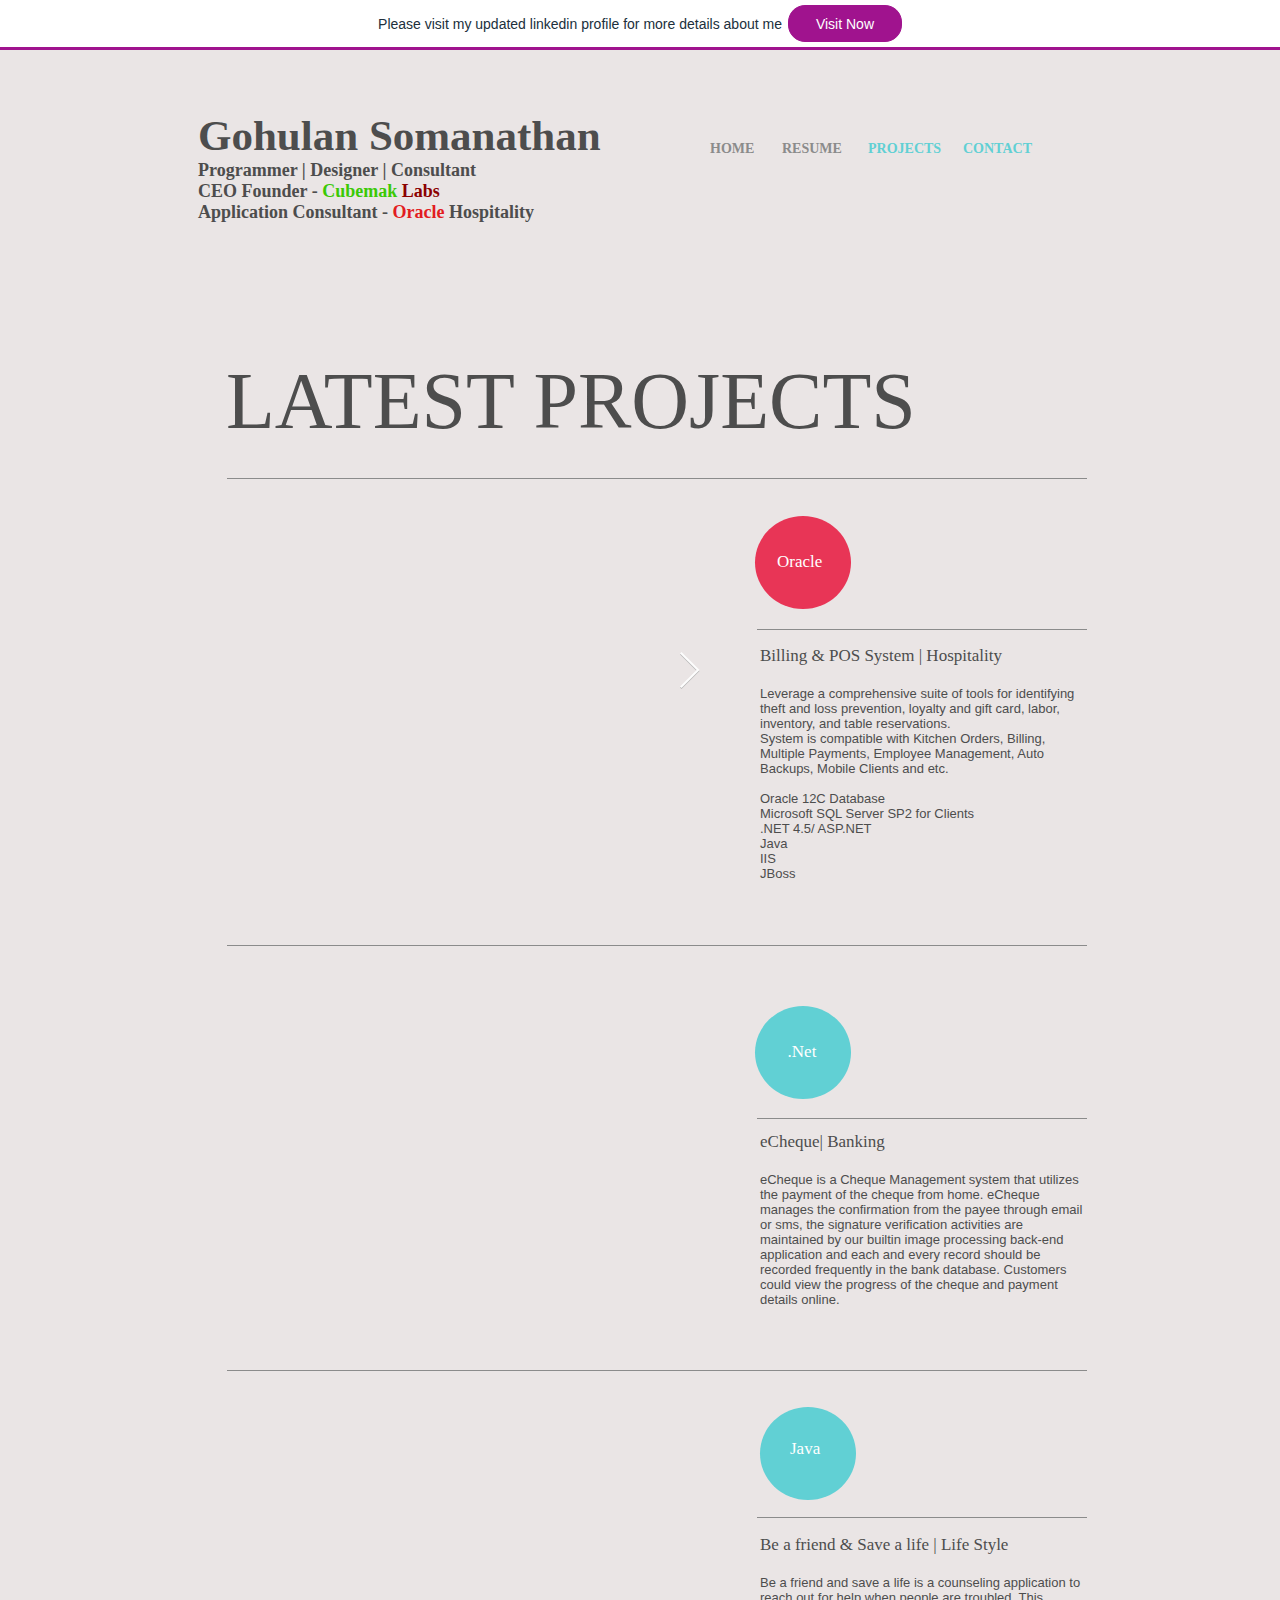
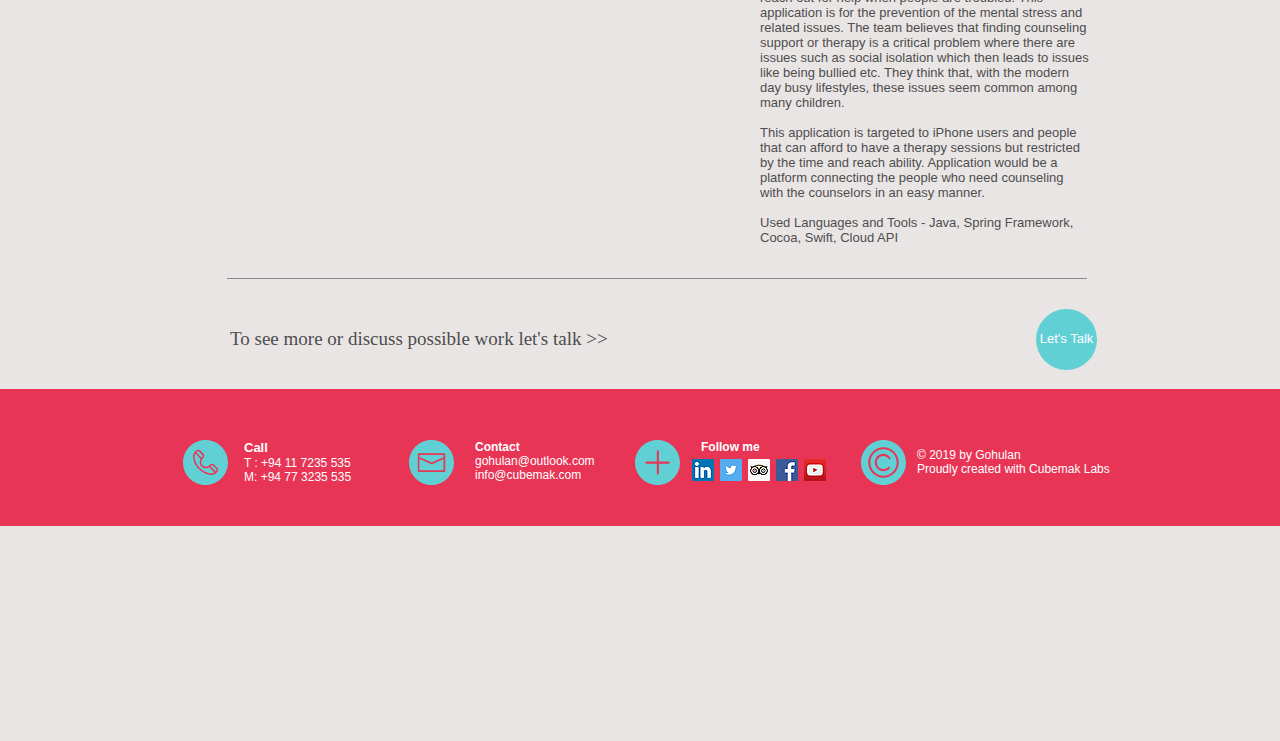
<file: projects.html>
<!DOCTYPE html>
<!-- saved from url=(0044)projects.html -->
<html lang="en" class=""><head><meta http-equiv="Content-Type" content="text/html; charset=UTF-8">
    <meta http-equiv="X-UA-Compatible" content="IE=Edge">
    
    
    <meta name="generator" content="Wix.com Website Builder">
    <link rel="shortcut icon" href="https://www.wix.com/favicon.ico" type="image/x-icon">
    <link rel="apple-touch-icon" href="https://www.wix.com/favicon.ico" type="image/x-icon">
    
    
    
    
    <meta http-equiv="X-Wix-Meta-Site-Id" content="221d4972-2dfb-4973-bcff-75792838194d">
    <meta http-equiv="X-Wix-Application-Instance-Id" content="43a9be95-f3b1-4b3a-a03f-71a8fd3921b6">
    
    
        <meta http-equiv="X-Wix-Published-Version" content="18">
    
    
    
        <meta http-equiv="etag" content="88439aeb41a1140d4199adeb9a6a772f">
    
    
    <meta name="format-detection" content="telephone=no">
    
    

    <meta name="SKYPE_TOOLBAR" content="SKYPE_TOOLBAR_PARSER_COMPATIBLE">

    
        <meta id="wixMobileViewport" name="viewport" content="width=980, user-scalable=yes">
    
    
    
    
    

    





    <!-- META DATA -->
    <script type="text/javascript">
        

        var serviceTopology = {"cacheKillerVersion":"1","staticServerUrl":"https://static.parastorage.com/","usersScriptsRoot":"//static.parastorage.com/services/wix-users/2.660.0","biServerUrl":"https://frog.wix.com/","userServerUrl":"https://users.wix.com/","billingServerUrl":"https://premium.wix.com/","mediaRootUrl":"https://static.wixstatic.com/","logServerUrl":"https://frog.wix.com/plebs","monitoringServerUrl":"https://TODO/","usersClientApiUrl":"https://users.wix.com/wix-users","publicStaticBaseUri":"//static.parastorage.com/services/wix-public/1.253.0","basePublicUrl":"https://www.wix.com/","postLoginUrl":"https://www.wix.com/my-account","postSignUpUrl":"https://www.wix.com/new/account","baseDomain":"wix.com","staticMediaUrl":"https://static.wixstatic.com/media","staticAudioUrl":"https://music.wixstatic.com/mp3","staticDocsUrl":"https://docs.wixstatic.com/ugd","emailServer":"https://assets.wix.com/common-services/notification/invoke","blobUrl":"https://static.parastorage.com/wix_blob","htmlEditorUrl":"http://editor.wix.com/html","siteMembersUrl":"https://users.wix.com/wix-sm","scriptsLocationMap":{"automation":"https://static.parastorage.com/services/automation/1.23.0","bootstrap":"https://static.parastorage.com/services/bootstrap/2.1229.80","ck-editor":"https://static.parastorage.com/services/ck-editor/1.87.3","core":"https://static.parastorage.com/services/core/2.1229.80","dbsm-editor-app":"https://static.parastorage.com/services/dbsm-editor-app/1.647.0","dbsm-viewer-app":"https://static.parastorage.com/services/dbsm-viewer-app/1.449.0","ecommerce":"https://static.parastorage.com/services/ecommerce/1.203.0","fallback-viewer-app":"https://static.parastorage.com/services/fallback-viewer-app/1.0.0","js-platform-apps-configuration":"https://static.parastorage.com/services/js-platform-apps-configuration/1.52.0","js-wixcode-sdk":"https://static.parastorage.com/services/js-wixcode-sdk/1.342.0","langs":"https://static.parastorage.com/services/langs/2.577.0","linguist-flags":"https://static.parastorage.com/services/linguist-flags/1.38.0","promote-analytics-adapter":"https://static.parastorage.com/services/promote-analytics-adapter/2.117.0","promote-seo-renderer":"https://static.parastorage.com/services/promote-seo-renderer/1.2.0","santa":"https://static.parastorage.com/services/santa/1.7224.8","santa-langs":"https://static.parastorage.com/services/santa-langs/1.4801.0","santa-resources":"https://static.parastorage.com/services/santa-resources/1.2.0","santa-site-auth-module":"https://static.parastorage.com/services/santa-site-auth-module/1.9.0","semi-native-sdk":"https://static.parastorage.com/services/semi-native-sdk/1.8.0","sitemembers":"https://static.parastorage.com/services/sm-js-sdk/1.31.0","skins":"https://static.parastorage.com/services/skins/2.1229.80","tpa":"https://static.parastorage.com/services/tpa/2.1065.0","web":"https://static.parastorage.com/services/web/2.1229.80","wix-bolt":"https://static.parastorage.com/services/wix-bolt/1.2620.0","wix-code-platform":"https://static.parastorage.com/services/wix-code-platform/1.95.0","wix-code-viewer-app":"https://static.parastorage.com/services/wix-code-viewer-app/1.88.0","wix-music-embed":"https://static.parastorage.com/services/wix-music-embed/1.26.0","wix-ui-santa":"https://static.parastorage.com/services/wix-ui-santa/1.98.0","wixapps":"https://static.parastorage.com/services/wixapps/2.486.0","wixcode-namespaces":"https://static.parastorage.com/services/wixcode-namespaces/1.115.0"},"developerMode":false,"productionMode":true,"staticServerFallbackUrl":"https://sslstatic.wix.com/","staticVideoUrl":"https://video.wixstatic.com/","cloudStorageUrl":"https://static.wixstatic.com/","usersDomainUrl":"https://users.wix.com/wix-users","scriptsDomainUrl":"https://static.parastorage.com/","userFilesUrl":"https://static.parastorage.com/","staticHTMLComponentUrl":"https://gohulan-wixsite-com.filesusr.com/","secured":true,"ecommerceCheckoutUrl":"https://www.safer-checkout.com/","premiumServerUrl":"https://premium.wix.com/","digitalGoodsServerUrl":"https://dgs.wixapps.net/","wixCloudBaseDomain":"wix-code.com","mailServiceSuffix":"/_api/common-services/notification/invoke","staticVideoHeadRequestUrl":"https://storage.googleapis.com/video.wixstatic.com","protectedPageResolverUrl":"https://site-pages.wix.com/_api/wix-public-html-info-webapp/resolve_protected_page_urls","mediaUploadServerUrl":"https://files.wix.com/","siteAssetsServerUrl":"https://siteassets.parastorage.com/pages","staticServerWixDomainUrl":"https://www.wix.com/_partials","adaptiveVideoDomain":"https://files.wix.com/","scriptsVersionsMap":{"santa-data-fixer":"1.446.0","santa-site-metadata":"1.337.0","santa-main-r":"1.100.0","stylable-santa-flatten":"1.0.6"},"publicStaticsUrl":"//static.parastorage.com/services/wix-public/1.253.0"};
        var santaModels = true;
        var isStreaming = true;
        var rendererModel = {"metaSiteId":"221d4972-2dfb-4973-bcff-75792838194d","siteInfo":{"documentType":"UGC","applicationType":"HtmlWeb","siteId":"43a9be95-f3b1-4b3a-a03f-71a8fd3921b6","siteTitleSEO":"aboutme"},"clientSpecMap":{"0":{"type":"appbuilder","applicationId":0,"appDefinitionId":"3d590cbc-4907-4cc4-b0b1-ddf2c5edf297","instanceId":"ec770066-1cd8-4cff-8782-a23f31df44a2","state":"Initialized"},"-666":{"type":"metasite","metaSiteId":"221d4972-2dfb-4973-bcff-75792838194d","appDefId":"22bef345-3c5b-4c18-b782-74d4085112ff","instance":"aanQVjYMBizrOgIFS_xXTWW89qorUcyGkj_AOlSWigI.[base64]","appDefinitionId":"22bef345-3c5b-4c18-b782-74d4085112ff","applicationId":-666},"1594":{"type":"public","applicationId":1594,"appDefinitionId":"12d1847a-b5a1-8efd-2852-9c42406fdb80","appDefinitionName":"LinkedIn Business Card","instance":"S5uBi-YV1ty_Lwr92x7t_aPkGaqEMvrN4a7dGBB72JE.[base64]","instanceId":"8f843ad3-8970-4725-a806-4f17b3879936","sectionPublished":true,"sectionMobilePublished":false,"sectionSeoEnabled":true,"widgets":{"12d18493-ffe0-04ee-48d0-39384bbe636f":{"widgetUrl":"https:\/\/linkedin.galilcloud.wixapps.net\/","widgetId":"12d18493-ffe0-04ee-48d0-39384bbe636f","refreshOnWidthChange":true,"mobileUrl":"https:\/\/linkedin.galilcloud.wixapps.net\/mobile","published":true,"mobilePublished":true,"seoEnabled":true,"preFetch":false,"shouldBeStretchedByDefault":false,"shouldBeStretchedByDefaultMobile":false,"componentFields":{},"tpaWidgetId":"linkedin_business_cards","default":true}},"appRequirements":{"requireSiteMembers":false},"isWixTPA":true,"installedAtDashboard":false,"permissions":{"revoked":true},"appFields":{}},"1472":{"type":"public","applicationId":1472,"appDefinitionId":"14271d6f-ba62-d045-549b-ab972ae1f70e","appDefinitionName":"Wix Pro Gallery","instance":"czCG_GviJ_QqukzjauAqq-xJV23Tjwlq3UOUox1pdVk.[base64]","instanceId":"0d170c50-999d-48cc-99c7-5cd23efe1f06","appWorkerUrl":"https:\/\/progallery.wix.com\/worker.html","sectionPublished":true,"sectionMobilePublished":false,"sectionSeoEnabled":true,"widgets":{"14f7938f-fa9a-e9e3-3a24-089172dccb28":{"widgetUrl":"https:\/\/progallery.wix.com\/checkout","widgetId":"14f7938f-fa9a-e9e3-3a24-089172dccb28","refreshOnWidthChange":true,"mobileUrl":"https:\/\/progallery.wix.com\/checkout","appPage":{"id":"checkout_page","name":"Checkout Page","defaultPage":"","hidden":true,"multiInstanceEnabled":false,"order":2,"indexable":true,"fullPage":true,"landingPageInMobile":true,"hideFromMenu":true},"published":true,"mobilePublished":true,"seoEnabled":false,"preFetch":true,"shouldBeStretchedByDefault":true,"shouldBeStretchedByDefaultMobile":false,"componentFields":{},"default":false},"14f79354-c828-13e0-1246-058b79e70c1a":{"widgetUrl":"https:\/\/progallery.wix.com\/cart.html","widgetId":"14f79354-c828-13e0-1246-058b79e70c1a","refreshOnWidthChange":true,"mobileUrl":"https:\/\/progallery.wix.com\/cart.html","published":true,"mobilePublished":true,"seoEnabled":false,"preFetch":false,"shouldBeStretchedByDefault":false,"shouldBeStretchedByDefaultMobile":false,"componentFields":{},"tpaWidgetId":"cart","default":false},"1491fc25-fcd2-9c08-c74f-67b98b69ac4a":{"widgetUrl":"https:\/\/progallery.wix.com\/multishare.html","widgetId":"1491fc25-fcd2-9c08-c74f-67b98b69ac4a","refreshOnWidthChange":true,"mobileUrl":"https:\/\/progallery.wix.com\/multishare.html","published":true,"mobilePublished":true,"seoEnabled":true,"preFetch":false,"shouldBeStretchedByDefault":false,"shouldBeStretchedByDefaultMobile":true,"componentFields":{},"tpaWidgetId":"multishare_widget","default":false},"144f04b9-aab4-fde7-179b-780c11da4f46":{"widgetUrl":"https:\/\/progallery.wix.com\/fullscreen","widgetId":"144f04b9-aab4-fde7-179b-780c11da4f46","refreshOnWidthChange":true,"mobileUrl":"https:\/\/progallery.wix.com\/fullscreen","appPage":{"id":"fullscreen_page","name":"Fullscreen Page","defaultPage":"","hidden":true,"multiInstanceEnabled":false,"order":1,"indexable":true,"fullPage":true,"landingPageInMobile":false,"hideFromMenu":true},"published":true,"mobilePublished":true,"seoEnabled":true,"preFetch":false,"shouldBeStretchedByDefault":true,"shouldBeStretchedByDefaultMobile":false,"componentFields":{"useSsrSeo":true},"default":false},"142bb34d-3439-576a-7118-683e690a1e0d":{"widgetUrl":"https:\/\/progallery.wix.com\/gallery.html","widgetId":"142bb34d-3439-576a-7118-683e690a1e0d","refreshOnWidthChange":true,"mobileUrl":"https:\/\/progallery.wix.com\/gallery.html","published":true,"mobilePublished":true,"seoEnabled":true,"preFetch":false,"shouldBeStretchedByDefault":true,"shouldBeStretchedByDefaultMobile":false,"componentFields":{"useSsrSeo":true,"mobileSettingsEnabled":true,"componentUrl":"https:\/\/static.parastorage.com\/services\/pro-gallery-santa-wrapper\/1.371.0\/viewer.bundle.min.js"},"tpaWidgetId":"pro-gallery","default":true},"14f793c4-68e4-1d4f-3a24-089172dccb28":{"widgetUrl":"https:\/\/progallery.wix.com\/thankyou","widgetId":"14f793c4-68e4-1d4f-3a24-089172dccb28","refreshOnWidthChange":true,"mobileUrl":"https:\/\/progallery.wix.com\/thankyou","appPage":{"id":"thank_you_page","name":"Thank you Page","defaultPage":"","hidden":true,"multiInstanceEnabled":false,"order":3,"indexable":true,"fullPage":false,"landingPageInMobile":false,"hideFromMenu":true},"published":true,"mobilePublished":true,"seoEnabled":false,"preFetch":false,"shouldBeStretchedByDefault":true,"shouldBeStretchedByDefaultMobile":false,"componentFields":{},"default":false}},"appRequirements":{"requireSiteMembers":false},"isWixTPA":true,"installedAtDashboard":false,"permissions":{"revoked":false},"appFields":{"platform":{"baseUrls":{"santaWrapperBaseUrl":"https:\/\/static.parastorage.com\/services\/pro-gallery-santa-wrapper\/1.371.0\/"},"viewerScriptUrl":"https:\/\/static.parastorage.com\/services\/pro-gallery-santa-wrapper\/1.371.0\/viewerScript.bundle.min.js"}}},"11":{"type":"sitemembers","applicationId":11,"collectionType":"Open","collectionFormFace":"Register","collectionExposure":"Public","smcollectionId":"37f1c7c2-736c-482f-93f9-be0641b4b928"}},"premiumFeatures":[],"geo":"LKA","languageCode":"en","locale":"si-lk","previewMode":false,"userId":"fe4253a4-040f-429f-87e8-f2839cd1af42","siteMetaData":{"preloader":{"uri":"","enabled":false},"adaptiveMobileOn":true,"quickActions":{"socialLinks":[],"colorScheme":"dark","configuration":{"quickActionsMenuEnabled":false,"navigationMenuEnabled":true,"phoneEnabled":false,"emailEnabled":false,"addressEnabled":false,"socialLinksEnabled":false}},"contactInfo":{"companyName":"","phone":"","fax":"","email":"","address":""},"renderHints":{"containsTPA":true,"isMeshReady":true,"containsAppPart":false,"containsAppPart2":false}},"runningExperiments":{"sv_includeRavenInPreview":"new","renderAboveTheFold":"new","useEarlyLinkCheck":"new","sv_ssrTpaAboveTheFold":"new","helveticaCssInRenderer":"new","sv_ssrLoadProGallery":"new","sv_loginSocialBarSelect":"new","sv_blogStudioExperiment":"old","sv_removeTestNode":"new","preloadBoltScript":"new","sv_reportIframeStartLoadingInWarmup":"new","sv_ampLinkTag":"new","bv_layout_props":"new","sv_newTPANativeDataFlow":"new","sv_contactFormUseFormBuilderSubmit":"new","sv_wixSiteUrlFallback":"new","sv_ssrNoPagesData":"new","sv_twitterMetaTags":"new","sv_dontDeleteSvSessionCookieOnLogout":"new","sv_wixInternalAuthDialogsNew":"new","sv_addSiteRevisionToMembersCalls":"new","earlyLoadJSEx":"new","preconnectTPA":"new","newLoginTheme":"new","sv_fontsByAgent":"new","sv_fixedMobileHeader":"new","sv_ssrLoadArtStore":"new","preconnectApps":"new","sv_tpaInnerRouteNavigation":"new","sv_blogSocialCounters":"new","sv_meshReadyFallback":"new","sv_meshLayout":"new","sv_loadUserGeneratedAppsAfterBootstrap":"new","sv_ssr_image_src":"new","ssrFontShortcut":"new","sv_ssrLoadBookings":"new","sv_tpaStateChangedEvent":"new","sv_controllerScripts":"new","wixCodeNoIframe":"new","useRegExpForFontsParse":"new","sv_orphanSlideDataFixer":"new","sv_moveRouterDataToRGI":"new","sv_tpaInnerRouteWorker":"new","sv_nativeComponents":"new","bv_test_shtaweem":"new","useFontFaceSet":"new","sv_hideCompInSafari":"new","sv_postmessage_security":"new","sv_enableBackgroundVideoOnTablet":"new","sv_tpaAddChatApp":"new","sv_restoreAutosaveWhenMobileFails":"new","sv_ssrLoadRestaurants":"new","sv_ssrLoadGetSubscrbers":"new","ssrCompPrefetch":"new","displayWixAdsNewVersion":"new","sv_useBackendGoogleOAuthFlow":"new","sv_bookingsFES":"old","bv_nativeComponents":"new","sv_videobox_mobile":"new","oneAppWixAds":"false","sv_image_name_url":"new","sv_contactFormSubmitPromoteAnalytics":"new","earlyLoadJS":"new","xsrfHeaderOnPostRequests":"new","preloadBoltScriptExtra":"new","sv_loadGhostStructure":"new","sv_includeBlankUrl":"new","fontCssInRenderer":"new","sv_contactFormAscendEmail":"new","sv_ssrCache":"new"},"urlFormatModel":{"format":"slash","forbiddenPageUriSEOs":["app","apps","_api","robots.txt","sitemap.xml","feed.xml","sites"],"pageIdToResolvedUriSEO":{}},"passwordProtectedPages":[],"useSandboxInHTMLComp":true,"siteMediaToken":"eyJhbGciOiJIUzI1NiJ9.[base64].Kt6aW675zmsGLpHL9BqR0EJuZsrvzQvakSppr7Qcprg","mediaAuthToken":"eyJhbGciOiJIUzI1NiJ9.[base64].B9io03gI7kvxZvf0TLIygtIN_IZ84QJm-R5IGBYGefk","pagesPlatformApplications":{},"sitePropertiesInfo":{"siteDisplayName":"Aboutme","locale":"si-lk","currency":"LKR","timeZone":"Asia\/Colombo"},"seo":false,"pageList":{"pages":[{"pageId":"x508m","title":"Fullscreen Page","pageUriSEO":"fullscreen-page","pageJsonFileName":"fe4253_a2dfafca482078d6c9754339928b4c21_1.json"},{"pageId":"c1d94","title":"CONTACT","pageUriSEO":"contact","pageJsonFileName":"fe4253_6107e76de356fb801be5782d8bddc5c1_11.json"},{"pageId":"mainPage","title":"HOME","pageUriSEO":"home","pageJsonFileName":"fe4253_8a8bbbea906d8620adb3cc946e738d25_13.json"},{"pageId":"cm8a","title":"PROJECTS","pageUriSEO":"projects","pageJsonFileName":"fe4253_4f341d2e581f7aa82bc594bde4a96668_16.json"},{"pageId":"c46c","title":"RESUME","pageUriSEO":"resume","pageJsonFileName":"fe4253_e8281dcb94e36c0eeb39fc804c887314_18.json"}],"mainPageId":"mainPage","masterPageJsonFileName":"fe4253_3cc61ff0bf09bb1f50c4f7206309bc60_17.json","topology":[{"baseUrl":"https:\/\/static.wixstatic.com\/","parts":"sites\/{filename}.z?v=3"},{"baseUrl":"https:\/\/staticorigin.wixstatic.com\/","parts":"sites\/{filename}.z?v=3"},{"baseUrl":"https:\/\/fallback.wix.com\/","parts":"wix-html-editor-pages-webapp\/page\/{filename}"}],"fixedPagePath":{"baseUrl":"siteassets.parastorage.com\/pages","parts":"\/fixedData?ck={ck}&experiments={experiments}&isHttps={isHttps}&isUrlMigrated={isUrlMigrated}&metaSiteId={metaSiteId}&pageId={pageId}&quickActionsMenuEnabled={quickActionsMenuEnabled}&siteId=43a9be95-f3b1-4b3a-a03f-71a8fd3921b6v=3&version={version}"}}};
        var publicModel = {"domain":"wixsite.com","externalBaseUrl":"https:\/\/gohulan.wixsite.com\/aboutme","unicodeExternalBaseUrl":"https:\/\/gohulan.wixsite.com\/aboutme","pageList":{"pages":[{"pageId":"x508m","title":"Fullscreen Page","pageUriSEO":"fullscreen-page","pageJsonFileName":"fe4253_a2dfafca482078d6c9754339928b4c21_1.json"},{"pageId":"c1d94","title":"CONTACT","pageUriSEO":"contact","pageJsonFileName":"fe4253_6107e76de356fb801be5782d8bddc5c1_11.json"},{"pageId":"mainPage","title":"HOME","pageUriSEO":"home","pageJsonFileName":"fe4253_8a8bbbea906d8620adb3cc946e738d25_13.json"},{"pageId":"cm8a","title":"PROJECTS","pageUriSEO":"projects","pageJsonFileName":"fe4253_4f341d2e581f7aa82bc594bde4a96668_16.json"},{"pageId":"c46c","title":"RESUME","pageUriSEO":"resume","pageJsonFileName":"fe4253_e8281dcb94e36c0eeb39fc804c887314_18.json"}],"mainPageId":"mainPage","masterPageJsonFileName":"fe4253_3cc61ff0bf09bb1f50c4f7206309bc60_17.json","topology":[{"baseUrl":"https:\/\/static.wixstatic.com\/","parts":"sites\/{filename}.z?v=3"},{"baseUrl":"https:\/\/staticorigin.wixstatic.com\/","parts":"sites\/{filename}.z?v=3"},{"baseUrl":"https:\/\/fallback.wix.com\/","parts":"wix-html-editor-pages-webapp\/page\/{filename}"}],"fixedPagePath":{"baseUrl":"siteassets.parastorage.com\/pages","parts":"\/fixedData?ck={ck}&experiments={experiments}&isHttps={isHttps}&isUrlMigrated={isUrlMigrated}&metaSiteId={metaSiteId}&pageId={pageId}&quickActionsMenuEnabled={quickActionsMenuEnabled}&siteId=43a9be95-f3b1-4b3a-a03f-71a8fd3921b6v=3&version={version}"}},"timeSincePublish":2246387,"favicon":"","deviceInfo":{"deviceType":"Desktop","browserType":"Chrome","browserVersion":74},"siteRevision":18,"sessionInfo":{"hs":-1366288323,"svSession":"6993ef4bacd01cced21767cfd40035d56a21d772d404d81daa6476a4d2d656ac4709bc65a50722d433da7a50bacc53cc1e60994d53964e647acf431e4f798bcd6fe20d940f2f5dda5de6b1c8f214d3135d7c0eb206108a62b90c2f1f8139cf5d","ctToken":"[base64]","isAnonymous":false,"visitorId":"411cbfe8-a06f-4e82-94f5-bbe444fe391d"},"metaSiteFlags":[],"siteMembersProtectedPages":[],"indexable":true,"hasBlogAmp":false,"renderTime":1559201601344,"siteDisplayName":"Aboutme","siteAssets":{"cacheVersions":{"dataFixer":1}},"siteMeshReady":true,"layoutMechanism":"MESH","requestId":"1559201601.2554701487280112701"};

        var googleAnalytics = "";
        var ipAnonymization = false;

        var googleRemarketing = "";
        var googleTagManager = "";
        var facebookRemarketing = "";
        var yandexMetrika = "";
    </script>
    
    
    <script>
        // BEAT MESSAGE
        var wixBiSession = {
            initialTimestamp: Date.now()
            , requestId: (function(m) { return m ? m[1] : ''})(document.cookie.match(/requestId=([^;]*)/))
            , viewerSessionId: 'xxxxxxxx-xxxx-4xxx-yxxx-xxxxxxxxxxxx'.replace(/[xy]/g,function(c){var r=Math.random()*16|0,v=c=='x'?r:(r&0x3|0x8);return v.toString(16);})
            , initialRequestTimestamp: (function() {return performance.timeOrigin ? performance.timeOrigin : Date.now() - performance.now();})()
            , visitorId: publicModel.sessionInfo.visitorId
            
            , is_rollout: 1
            , is_platform_loaded: 1
            , suppressbi: true
            , dc: '208'
            , renderType: 'bolt'
            , wixBoltExclusionReason: ''
            , wixBoltExclusionReasonMoreInfo: ''
            , sendBeacon: function (url) {
                if (wixBiSession.suppressbi) {
                    var sent = false;
                    try {
                        sent = navigator.sendBeacon(url);
                    } catch (e) {}
                    if (!sent) {
                        (new Image()).src = url;
                    }
                }
            }
            , sendBeat: (function () {
                var caching, match = document.cookie.match(/ssr-caching="cache.desc=(\w+).(?:varnish=(\w+))?/);
                if (!match) {
                    caching = 'none';
                } else if (!match[2]) {
                    caching = match[1] + ',none';
                } else {
                    caching = match.slice(1).join();
                }
                var isCached = caching.indexOf("hit") === 0;
                var beatUrl = 'https://frog.wix.com/bt?src=29&evid=3'
                    + '&v=1.2620.0'
                    + '&msid=221d4972-2dfb-4973-bcff-75792838194d'
                    + '&isp=0'
                    + '&st=2'
                    + '&dc=208'
                    + '&iss=1'
                    + '&url=' + encodeURIComponent(location.href.replace(/^http(s)?:\/\/(www\.)?/, ''))
                    + '&is_cached=' + isCached
                    + '&caching=' + caching;
                var referrer = document.referrer;
                if (referrer) {
                    beatUrl += '&ref=' + encodeURIComponent(referrer);
                }
                match = document.cookie.match(/_wixCIDX=([^;]*)/)
                if (match) {
                    beatUrl += '&client_id=' + match[1];
                }
                return function(et, name, extra, isPageEvent) {
                    var tts = '';
                    if (performance.now) {
                        tts = '&tts=' + Math.round(performance.now());
                    }
                    if (name && performance.mark) {
                        performance.mark(name + ' (beat ' + et + ')');
                    }
                    var ts = et === 1 ? 0 : Date.now() - wixBiSession.initialTimestamp;
                    extra = extra || ''
                    if (extra.indexOf('pn=') === -1) {
                        extra = '&pn=1' + extra
                    }
                    if (isPageEvent) {
                        beatUrl = beatUrl.replace('evid=3', 'evid=5');
                    }
                    wixBiSession.sendBeacon(beatUrl
                        + '&et=' + et
                        + (name ? '&event_name=' + encodeURIComponent(name) : '')
                        + '&ts=' + ts + tts
                        + '&vsi=' + wixBiSession.viewerSessionId
                        + '&rid=' + wixBiSession.requestId
                        + '&viewer_name=' + encodeURIComponent(wixBiSession.renderType)
                        + '&is_rollout=' + wixBiSession.is_rollout
                        + (wixBiSession.visitorId ? '&vid=' + wixBiSession.visitorId  : '')
                        + (wixBiSession.siteMemberId ? '&mid=' + wixBiSession.siteMemberId  : '')
                        + extra
                    );
                }
            })()
        };
        wixBiSession.sendBeat(1, 'Init');
        // BEAT MESSAGE END
    </script>
    
    <script type="text/javascript">
        (function(x,e,o,s,n){var a=window.fedops||{};a.apps=a.apps||{};a.apps[x]={startLoadTime:e&&e.now&&e.now()};try{a.sessionId=o.getItem("fedops.logger.sessionId")}catch(x){}a.sessionId=a.sessionId||wixBiSession.viewerSessionId;window.fedops=a;var d="//frog.wix.com/bolt-performance?appName="+x+"&src=72&evid=21"+'&dc=208'+"&is_rollout="+wixBiSession.is_rollout+ '&st=2'+ '&isp=0'+"&session_id="+a.sessionId+"&_="+s();wixBiSession.sendBeacon(d)})('bolt-viewer',window.performance,window.localStorage,Math.random,window.navigator);
    </script>
    
    
    
    
    
    
        <meta name="fragment" content="!">
    
    
    <!-- DATA -->
    <script type="text/javascript">
        
            var adData = {};
            var mobileAdData = {};
        
        var usersDomain = "https://users.wix.com/wix-users";
        
    </script>
    
    
    
    
    
    
    
    
    
    
    
    <script type="text/javascript">
      var santaBase = 'https://static.parastorage.com/services/santa/1.7224.8';
      var boltBase = 'https://static.parastorage.com/services/wix-bolt/1.2620.0';
    </script>
    

    
    
    <script>
      var requirejs = {
        onNodeCreated: function(node) {
          var src = node.getAttribute('src');
          var shouldIgnore = ['googletagmanager.com', 'google-analytics.com', 'googleadservices.com', 'doubleclick.net', 'connect.facebook.net'].some(function (domain) {
              return src.indexOf(domain) !== -1;
          });
          if (!shouldIgnore) {
              node.setAttribute('crossorigin', 'anonymous')
          }
        }
      }
    </script>

    
    <script>
      window.messageBuffer = [];
      window.messageHandler = function(event) {messageBuffer.push(event)};
      window.addEventListener('message', window.messageHandler, false);
    </script>
    

    
    <script id="sentry">(function(c,t,u,n,p,l,y,z,v){function e(b){if(!w){w=!0;var d=t.getElementsByTagName(u)[0],a=t.createElement(u);a.src=z;a.crossorigin="anonymous";a.addEventListener("load",function(){try{c[n]=q;c[p]=r;var a=c[l],d=a.init;a.init=function(a){for(var b in a)Object.prototype.hasOwnProperty.call(a,b)&&(v[b]=a[b]);d(v)};B(b,a)}catch(A){console.error(A)}});d.parentNode.insertBefore(a,d)}}function B(b,d){try{for(var a=0;a<b.length;a++)if("function"===typeof b[a])b[a]();var f=m.data,g=!1,h=!1;for(a=0;a<f.length;a++)if(f[a].f){h=
            !0;var e=f[a];!1===g&&"init"!==e.f&&d.init();g=!0;d[e.f].apply(d,e.a)}!1===h&&d.init();var k=c[n],l=c[p];for(a=0;a<f.length;a++)f[a].e&&k?k.apply(c,f[a].e):f[a].p&&l&&l.apply(c,[f[a].p])}catch(C){console.error(C)}}for(var g=!0,x=!1,k=0;k<document.scripts.length;k++)if(-1<document.scripts[k].src.indexOf(y)){g="no"!==document.scripts[k].getAttribute("data-lazy");break}var w=!1,h=[],m=function(b){(b.e||b.p||b.f&&-1<b.f.indexOf("capture")||b.f&&-1<b.f.indexOf("showReportDialog"))&&g&&e(h);m.data.push(b)};
            m.data=[];c[l]={onLoad:function(b){h.push(b);g&&!x||e(h)},forceLoad:function(){x=!0;g&&setTimeout(function(){e(h)})}};"init addBreadcrumb captureMessage captureException captureEvent configureScope withScope showReportDialog".split(" ").forEach(function(b){c[l][b]=function(){m({f:b,a:arguments})}});var q=c[n];c[n]=function(b,d,a,f,e){m({e:[].slice.call(arguments)});q&&q.apply(c,arguments)};var r=c[p];c[p]=function(b){m({p:b.reason});r&&r.apply(c,arguments)};g||setTimeout(function(){e(h)})})(window,document,
            "script","onerror","onunhandledrejection","Sentry","8b4e078a51d04e0e9efdf470027f0ec1","https://browser.sentry-cdn.com/4.6.2/bundle.min.js",{"dsn":"https://8b4e078a51d04e0e9efdf470027f0ec1@sentry.wixpress.com/3"});</script>
    
    
    <script async="" data-main="https://static.parastorage.com/services/wix-bolt/1.2620.0/bolt-main/app/main-r.min.js" src="./projects_files/requirejs.min.js.download"></script>
    
    <script>
      function polyfillsAreLoaded() {
        var script = document.createElement('script');
        script.src = 'https://static.parastorage.com/services/wix-bolt/1.2620.0/bolt-main/app/main-r.min.js';
        
        script.setAttribute('crossorigin', 'anonymous')
        
        document.head.appendChild(script);
      }
    </script>

    
    
    
    
    <link id="viewerMainStyle" rel="stylesheet" type="text/css" href="./projects_files/viewer.min.css">
    
    

    
    

    
        
        <link rel="stylesheet" type="text/css" href="./projects_files/languages.css">
        <link rel="stylesheet" type="text/css" href="./projects_files/css">
    

    

    
<script type="text/javascript" charset="utf-8" async="" data-requirecontext="_" data-requiremodule="main-r.min" src="./projects_files/main-r.min.js.download" crossorigin="anonymous"></script><link rel="preload" href="./projects_files/bolt-main-r.init.js.download" as="script" crossorigin="anonymous"><link rel="preload" href="./projects_files/bolt-main-r.animations.js.download" as="script" crossorigin="anonymous"><link rel="preload" href="./projects_files/bolt-main-prod.js.download" as="script" crossorigin="anonymous"><script type="text/javascript" charset="utf-8" async="" data-requirecontext="_" data-requiremodule="lodash" src="./projects_files/lodash.min.js.download" crossorigin="anonymous"></script><script charset="utf-8" src="./projects_files/bolt-main-r.init.js.download" crossorigin="anonymous"></script><script charset="utf-8" src="./projects_files/bolt-main-r.animations.js.download" crossorigin="anonymous"></script><link rel="preload" href="./projects_files/santa-components.prod.js.download" as="script" crossorigin="anonymous"><link rel="preload" href="./projects_files/warmupUtils.min.js.download" as="script" crossorigin="anonymous"><link rel="preload" href="./projects_files/skins.min.js.download" as="script" crossorigin="anonymous"><link rel="preload" href="./projects_files/layout.min.js.download" as="script" crossorigin="anonymous"><link rel="preload" href="./projects_files/bolt-components.js.download" as="script" crossorigin="anonymous"><script type="text/javascript" charset="utf-8" async="" data-requirecontext="_" data-requiremodule="zepto" src="./projects_files/zepto.min.js.download" crossorigin="anonymous"></script><script type="text/javascript" charset="utf-8" async="" data-requirecontext="_" data-requiremodule="wix-ui-santa/dataRefs.bundle" src="./projects_files/dataRefs.bundle.js.download" crossorigin="anonymous"></script><script type="text/javascript" charset="utf-8" async="" data-requirecontext="_" data-requiremodule="warmupUtilsLib" src="./projects_files/warmupUtils.js.download" crossorigin="anonymous"></script><script type="text/javascript" charset="utf-8" async="" data-requirecontext="_" data-requiremodule="image-client-api" src="./projects_files/imageClientApi.js.download" crossorigin="anonymous"></script><script type="text/javascript" charset="utf-8" async="" data-requirecontext="_" data-requiremodule="warmupUtils" src="./projects_files/warmupUtils.min.js.download" crossorigin="anonymous"></script><script type="text/javascript" charset="utf-8" async="" data-requirecontext="_" data-requiremodule="santa-components-layout" src="./projects_files/santa-components-layout.prod.js.download" crossorigin="anonymous"></script><script type="text/javascript" charset="utf-8" async="" data-requirecontext="_" data-requiremodule="layout" src="./projects_files/layout.min.js.download" crossorigin="anonymous"></script><script type="text/javascript" charset="utf-8" async="" data-requirecontext="_" data-requiremodule="create-react-class" src="./projects_files/bundle.min.js.download" crossorigin="anonymous"></script><script type="text/javascript" charset="utf-8" async="" data-requirecontext="_" data-requiremodule="reactDOM" src="./projects_files/react-dom.production.min.js.download" crossorigin="anonymous"></script><script type="text/javascript" charset="utf-8" async="" data-requirecontext="_" data-requiremodule="react" src="./projects_files/react.production.min.js.download" crossorigin="anonymous"></script><script type="text/javascript" charset="utf-8" async="" data-requirecontext="_" data-requiremodule="skinUtils" src="./projects_files/skin-utils.js.download" crossorigin="anonymous"></script><script type="text/javascript" charset="utf-8" async="" data-requirecontext="_" data-requiremodule="thirdPartyAnalytics" src="./projects_files/thirdPartyAnalytics.min.js.download" crossorigin="anonymous"></script><script type="text/javascript" charset="utf-8" async="" data-requirecontext="_" data-requiremodule="skins" src="./projects_files/skins.min.js.download" crossorigin="anonymous"></script><script type="text/javascript" charset="utf-8" async="" data-requirecontext="_" data-requiremodule="mobileLayoutUtils" src="./projects_files/mobileLayoutUtils.js.download" crossorigin="anonymous"></script><script type="text/javascript" charset="utf-8" async="" data-requirecontext="_" data-requiremodule="data-capsule" src="./projects_files/frame-listener.bundle.min.js.download" crossorigin="anonymous"></script><script type="text/javascript" charset="utf-8" async="" data-requirecontext="_" data-requiremodule="santa-core-utils" src="./projects_files/coreUtils.js.download" crossorigin="anonymous"></script><script type="text/javascript" charset="utf-8" async="" data-requirecontext="_" data-requiremodule="coreUtils" src="./projects_files/coreUtils.min.js.download" crossorigin="anonymous"></script><script type="text/javascript" charset="utf-8" async="" data-requirecontext="_" data-requiremodule="wixFreemiumBanner" src="./projects_files/wixFreemiumBanner.min.js.download" crossorigin="anonymous"></script><script type="text/javascript" charset="utf-8" async="" data-requirecontext="_" data-requiremodule="tpaComponents" src="./projects_files/tpaComponents.min.js.download" crossorigin="anonymous"></script><script type="text/javascript" charset="utf-8" async="" data-requirecontext="_" data-requiremodule="textCommon" src="./projects_files/textCommon.min.js.download" crossorigin="anonymous"></script><script type="text/javascript" charset="utf-8" async="" data-requirecontext="_" data-requiremodule="skinExports" src="./projects_files/skinExports.min.js.download" crossorigin="anonymous"></script><script type="text/javascript" charset="utf-8" async="" data-requirecontext="_" data-requiremodule="santa-components" src="./projects_files/santa-components.prod.js.download" crossorigin="anonymous"></script><script type="text/javascript" charset="utf-8" async="" data-requirecontext="_" data-requiremodule="pmrpc" src="./projects_files/pm-rpc.min.js.download" crossorigin="anonymous"></script><script type="text/javascript" charset="utf-8" async="" data-requirecontext="_" data-requiremodule="imageZoom" src="./projects_files/imageZoom.min.js.download" crossorigin="anonymous"></script><script type="text/javascript" charset="utf-8" async="" data-requirecontext="_" data-requiremodule="galleriesCommon" src="./projects_files/galleriesCommon.min.js.download" crossorigin="anonymous"></script><script type="text/javascript" charset="utf-8" async="" data-requirecontext="_" data-requiremodule="displayer" src="./projects_files/displayer.min.js.download" crossorigin="anonymous"></script><script type="text/javascript" charset="utf-8" async="" data-requirecontext="_" data-requiremodule="backgroundCommon" src="./projects_files/backgroundCommon.min.js.download" crossorigin="anonymous"></script><script type="text/javascript" charset="utf-8" async="" data-requirecontext="_" data-requiremodule="componentsCore" src="./projects_files/componentsCore.min.js.download" crossorigin="anonymous"></script><script type="text/javascript" charset="utf-8" async="" data-requirecontext="_" data-requiremodule="bolt-components" src="./projects_files/bolt-components.js.download" crossorigin="anonymous"></script><script type="text/javascript" charset="utf-8" async="" data-requirecontext="_" data-requiremodule="components" src="./projects_files/components.min.js.download" crossorigin="anonymous"></script><script type="text/javascript" charset="utf-8" async="" data-requirecontext="_" data-requiremodule="wix-dom-sanitizer" src="./projects_files/wix-dom-sanitizer.js.download" crossorigin="anonymous"></script><script type="text/javascript" charset="utf-8" async="" data-requirecontext="_" data-requiremodule="bolt-main" src="./projects_files/bolt-main-prod.js.download" crossorigin="anonymous"></script><script type="text/javascript" charset="utf-8" async="" data-requirecontext="_" data-requiremodule="TweenMax" src="./projects_files/TweenMax.min.js.download" crossorigin="anonymous"></script><script type="text/javascript" charset="utf-8" async="" data-requirecontext="_" data-requiremodule="santa-animations" src="./projects_files/santa-animations.js.download" crossorigin="anonymous"></script><script type="text/javascript" charset="utf-8" async="" data-requirecontext="_" data-requiremodule="ScrollToPlugin" src="./projects_files/ScrollToPlugin.min.js.download" crossorigin="anonymous"></script><script type="text/javascript" charset="utf-8" async="" data-requirecontext="_" data-requiremodule="wix-ui-santa/viewerComponentService.bundle" src="./projects_files/viewerComponentService.bundle.js.download" crossorigin="anonymous"></script><script type="text/javascript" charset="utf-8" async="" data-requirecontext="_" data-requiremodule="xss" src="./projects_files/xss.min.js.download" crossorigin="anonymous"></script><script type="text/javascript" charset="utf-8" async="" data-requirecontext="_" data-requiremodule="color" src="./projects_files/color.min.js.download" crossorigin="anonymous"></script><script type="text/javascript" charset="utf-8" async="" data-requirecontext="_" data-requiremodule="linkBar" src="./projects_files/linkBar.min.js.download" crossorigin="anonymous"></script><script type="text/javascript" charset="utf-8" async="" data-requirecontext="_" data-requiremodule="svgShape" src="./projects_files/svgShape.min.js.download" crossorigin="anonymous"></script>

        
                


    
        
            <title>PROJECTS | Aboutme</title>
        
            <link rel="canonical" href="projects.html">
        
            <meta property="og:title" content="PROJECTS | Aboutme">
        
            <meta property="og:url" content="projects.html">
        
            <meta property="og:site_name" content="Aboutme">
        
            <meta property="og:type" content="website">
        
    

    



        

        <script type="text/javascript" charset="utf-8" async="" data-requirecontext="_" data-requiremodule="https://static.parastorage.com/services/pro-gallery-santa-wrapper/1.371.0/viewer.bundle.min.js" src="./projects_files/viewer.bundle.min.js.download" crossorigin="anonymous"></script><link rel="stylesheet" type="text/css" href="./projects_files/2.chunk.min.css"><script charset="utf-8" src="./projects_files/2.chunk.min.js.download"></script><script type="text/javascript" charset="utf-8" async="" data-requirecontext="_" data-requiremodule="promote-analytics-adapter" src="./projects_files/analytics-event-adapter.bundle.min.js.download" crossorigin="anonymous"></script></head>

            
                <body class="" data-js-loaded="true" style="">
            

    

    <script type="text/javascript">
          
              var htmlClassList = document.documentElement.classList;
              
          

      
      var clientSideRender = false;
      
      
      
    </script>

    
    
    
    

    <div id="SITE_CONTAINER"><style type="text/css" data-styleid="uploadedFonts"></style><div><style type="text/css" data-styleid="theme_fonts">.font_0 {font: normal normal bold 43px/1.4em 'noticia text',serif ;color:#4D4D4D;} 
.font_1 {font: normal normal bold 14px/1.2em 'noticia text',serif ;color:#4D4D4D;} 
.font_2 {font: normal normal normal 80px/1.2em 'noticia text',serif ;color:#4D4D4D;} 
.font_3 {font: normal normal normal 80px/1.2em 'noticia text',serif ;color:#4D4D4D;} 
.font_4 {font: normal normal normal 46px/1.2em 'noticia text',serif ;color:#4D4D4D;} 
.font_5 {font: normal normal normal 19px/1.2em 'noticia text',serif ;color:#4D4D4D;} 
.font_6 {font: normal normal normal 17px/1.2em 'noticia text',serif ;color:#4D4D4D;} 
.font_7 {font: normal normal normal 16px/1.2em 'open sans',sans-serif ;color:#4D4D4D;} 
.font_8 {font: normal normal normal 13px/1.4em 'open sans',sans-serif ;color:#4D4D4D;} 
.font_9 {font: normal normal normal 12px/1.4em 'open sans',sans-serif ;color:#4D4D4D;} 
.font_10 {font: normal normal normal 11px/1.2em 'Open Sans',sans-serif ;color:#4D4D4D;} 
</style><style type="text/css" data-styleid="theme_colors">.color_0 {color: #12B7B3;}
.backcolor_0 {background-color: #12B7B3;}
.color_1 {color: #FFFFFF;}
.backcolor_1 {background-color: #FFFFFF;}
.color_2 {color: #000000;}
.backcolor_2 {background-color: #000000;}
.color_3 {color: #0088CB;}
.backcolor_3 {background-color: #0088CB;}
.color_4 {color: #FFCB05;}
.backcolor_4 {background-color: #FFCB05;}
.color_5 {color: #ED1C24;}
.backcolor_5 {background-color: #ED1C24;}
.color_6 {color: #6C3C17;}
.backcolor_6 {background-color: #6C3C17;}
.color_7 {color: #6C3C17;}
.backcolor_7 {background-color: #6C3C17;}
.color_8 {color: #FFFFFF;}
.backcolor_8 {background-color: #FFFFFF;}
.color_9 {color: #85CCCC;}
.backcolor_9 {background-color: #85CCCC;}
.color_10 {color: #6C3C17;}
.backcolor_10 {background-color: #6C3C17;}
.color_11 {color: #FFFFFF;}
.backcolor_11 {background-color: #FFFFFF;}
.color_12 {color: #EAE5E5;}
.backcolor_12 {background-color: #EAE5E5;}
.color_13 {color: #8B8B8B;}
.backcolor_13 {background-color: #8B8B8B;}
.color_14 {color: #4D4D4D;}
.backcolor_14 {background-color: #4D4D4D;}
.color_15 {color: #000000;}
.backcolor_15 {background-color: #000000;}
.color_16 {color: #F7B8C3;}
.backcolor_16 {background-color: #F7B8C3;}
.color_17 {color: #F093A4;}
.backcolor_17 {background-color: #F093A4;}
.color_18 {color: #E83556;}
.backcolor_18 {background-color: #E83556;}
.color_19 {color: #9B2339;}
.backcolor_19 {background-color: #9B2339;}
.color_20 {color: #4D121D;}
.backcolor_20 {background-color: #4D121D;}
.color_21 {color: #C5EFF1;}
.backcolor_21 {background-color: #C5EFF1;}
.color_22 {color: #A5E0E2;}
.backcolor_22 {background-color: #A5E0E2;}
.color_23 {color: #61D0D4;}
.backcolor_23 {background-color: #61D0D4;}
.color_24 {color: #418B8D;}
.backcolor_24 {background-color: #418B8D;}
.color_25 {color: #204547;}
.backcolor_25 {background-color: #204547;}
.color_26 {color: #F0ECAE;}
.backcolor_26 {background-color: #F0ECAE;}
.color_27 {color: #E0DC84;}
.backcolor_27 {background-color: #E0DC84;}
.color_28 {color: #D1C926;}
.backcolor_28 {background-color: #D1C926;}
.color_29 {color: #8B8619;}
.backcolor_29 {background-color: #8B8619;}
.color_30 {color: #46430D;}
.backcolor_30 {background-color: #46430D;}
.color_31 {color: #F8ADCE;}
.backcolor_31 {background-color: #F8ADCE;}
.color_32 {color: #F184B3;}
.backcolor_32 {background-color: #F184B3;}
.color_33 {color: #EB1572;}
.backcolor_33 {background-color: #EB1572;}
.color_34 {color: #9C0E4C;}
.backcolor_34 {background-color: #9C0E4C;}
.color_35 {color: #4E0726;}
.backcolor_35 {background-color: #4E0726;}
</style></div><div data-aid="stylesContainer"><style type="text/css" data-styleid="ddm1">.ddm1itemsContainer {width:calc(100% - 0px);height:calc(100% - 0px);white-space:nowrap;display:inline-block;overflow:visible;position:relative;}
.ddm1moreContainer {overflow:visible;display:inherit;white-space:nowrap;width:auto;background-color:rgba(255, 255, 255, 1);border-radius:0;  }
.ddm1dropWrapper {z-index:99999;display:block;opacity:1;visibility:hidden;position:absolute;margin-top:7px;}
.ddm1dropWrapper[data-dropMode="dropUp"] {margin-top:0;margin-bottom:7px;}
.ddm1repeaterButton {height:100%;position:relative;box-sizing:border-box;display:inline-block;cursor:pointer;font:normal normal bold 14px/1.2em 'noticia text',serif ;}
.ddm1repeaterButton[data-state~="header"] a,.ddm1repeaterButton[data-state~="header"] div {cursor:default !important;}
.ddm1repeaterButtonlinkElement {display:inline-block;height:100%;width:100%;}
.ddm1repeaterButton_gapper {padding:0 5px;}
.ddm1repeaterButtonlabel {display:inline-block;padding:0 10px;color:#8B8B8B;transition:color 0.4s ease 0s;}
.ddm1repeaterButton[data-state~="drop"] {width:100%;display:block;}
.ddm1repeaterButton[data-state~="drop"] .ddm1repeaterButtonlabel {padding:0 .5em;}
.ddm1repeaterButton[data-state~="over"] .ddm1repeaterButtonlabel,.ddm1repeaterButton[data-preview~="hover"] .ddm1repeaterButtonlabel {color:#61D0D4;transition:color 0.4s ease 0s;}
.ddm1repeaterButton[data-state~="selected"] .ddm1repeaterButtonlabel,.ddm1repeaterButton[data-preview~="active"] .ddm1repeaterButtonlabel {color:#61D0D4;transition:color 0.4s ease 0s;}</style><style type="text/css" data-styleid="hl1">.hl1 {box-sizing:border-box;border-top:1px solid rgba(139, 139, 139, 1);height:0;}</style><style type="text/css" data-styleid="lb1">.lb1itemsContainer {position:absolute;width:100%;height:100%;white-space:nowrap;}
.lb1itemsContainer > li:last-child {margin:0 !important;}
.lb1[data-state~="mobileView"] .lb1itemsContainer {position:absolute;width:100%;height:100%;white-space:normal;}
.lb1 a {display:block;height:100%;}
.lb1imageItemlink {cursor:pointer;}
.lb1imageItemimageimage {position:static;box-shadow:#000 0 0 0;user-select:none;}</style><style type="text/css" data-styleid="pc1">.pc1screenWidthBackground {position:absolute;top:0;right:0;bottom:0;left:0;}
.pc1[data-state~="fixedPosition"] {position:fixed !important;left:auto !important;z-index:50;}
.pc1[data-state~="fixedPosition"].pc1_footer {top:auto;bottom:0;}
.pc1bg {position:absolute;top:0;right:0;bottom:0;left:0;}
.pc1inlineContent {position:absolute;top:0;right:0;bottom:0;left:0;}
.pc1centeredContent {position:absolute;top:0;right:0;bottom:0;left:0;}</style><style type="text/css" data-styleid="siteBackground">.siteBackground {width:100%;position:absolute;}
.siteBackgroundbgBeforeTransition {position:absolute;top:0;}
.siteBackgroundbgAfterTransition {position:absolute;top:0;}</style><style type="text/css" data-styleid="fc1">.fc1screenWidthBackground {position:absolute;top:0;right:0;bottom:0;left:0;}
.fc1[data-state~="fixedPosition"] {position:fixed !important;left:auto !important;z-index:50;}
.fc1[data-state~="fixedPosition"].fc1_footer {top:auto;bottom:0;}
.fc1bg {position:absolute;top:0;right:0;bottom:0;left:0;}
.fc1inlineContent {position:absolute;top:0;right:0;bottom:0;left:0;}
.fc1centeredContent {position:absolute;top:0;right:0;bottom:0;left:0;}</style><style type="text/css" data-styleid="txtNew">.txtNew {word-wrap:break-word;text-align:start;}
.txtNew_override-left * {text-align:left !important;}
.txtNew_override-right * {text-align:right !important;}
.txtNew_override-center * {text-align:center !important;}
.txtNew_override-justify * {text-align:justify !important;}
.txtNew > * {pointer-events:auto;}
.txtNew li {font-style:inherit;font-weight:inherit;line-height:inherit;letter-spacing:normal;}
.txtNew ol,.txtNew ul {padding-left:1.3em;padding-right:0;margin-left:0.5em;margin-right:0;line-height:normal;letter-spacing:normal;}
.txtNew ul {list-style-type:disc;}
.txtNew ol {list-style-type:decimal;}
.txtNew ul ul,.txtNew ol ul {list-style-type:circle;}
.txtNew ul ul ul,.txtNew ol ul ul {list-style-type:square;}
.txtNew ul ol ul,.txtNew ol ol ul {list-style-type:square;}
.txtNew ul[dir="rtl"],.txtNew ol[dir="rtl"] {padding-left:0;padding-right:1.3em;margin-left:0;margin-right:0.5em;}
.txtNew ul[dir="rtl"] ul,.txtNew ul[dir="rtl"] ol,.txtNew ol[dir="rtl"] ul,.txtNew ol[dir="rtl"] ol {padding-left:0;padding-right:1.3em;margin-left:0;margin-right:0.5em;}
.txtNew p {margin:0;line-height:normal;letter-spacing:normal;}
.txtNew h1 {margin:0;line-height:normal;letter-spacing:normal;}
.txtNew h2 {margin:0;line-height:normal;letter-spacing:normal;}
.txtNew h3 {margin:0;line-height:normal;letter-spacing:normal;}
.txtNew h4 {margin:0;line-height:normal;letter-spacing:normal;}
.txtNew h5 {margin:0;line-height:normal;letter-spacing:normal;}
.txtNew h6 {margin:0;line-height:normal;letter-spacing:normal;}
.txtNew a {color:inherit;}</style><style type="text/css" data-styleid="p1">.p1bg {position:absolute;top:0;right:0;bottom:0;left:0;}
.p1[data-state~="mobileView"] .p1bg {left:10px;right:10px;}
.p1inlineContent {position:absolute;top:0;right:0;bottom:0;left:0;}</style><style type="text/css" data-styleid="style-jhj1bdnn">.style-jhj1bdnn {overflow:hidden;}
.style-jhj1bdnn iframe {position:absolute;width:100%;height:100%;overflow:hidden;}
.style-jhj1bdnnpreloaderOverlay {position:absolute;top:0;left:0;color:#373737;width:100%;height:100%;}
.style-jhj1bdnnpreloaderOverlaycontent {width:100%;height:100%;}
.style-jhj1bdnnunavailableMessageOverlay {position:absolute;top:0;left:0;color:#373737;width:100%;height:100%;}
.style-jhj1bdnnunavailableMessageOverlaycontent {width:100%;height:100%;background:rgba(255, 255, 255, 0.9);font-size:0;margin-top:5px;}
.style-jhj1bdnnunavailableMessageOverlaytextContainer {color:#373737;font-family:"Helvetica Neue", "HelveticaNeueW01-55Roma", "HelveticaNeueW02-55Roma", "HelveticaNeueW10-55Roma", Helvetica, Arial, sans-serif;font-size:14px;display:inline-block;vertical-align:middle;width:100%;margin-top:10px;text-align:center;}
.style-jhj1bdnnunavailableMessageOverlayreloadButton {display:inline-block;}
.style-jhj1bdnnunavailableMessageOverlay a {color:#0099FF;text-decoration:underline;cursor:pointer;}
.style-jhj1bdnnunavailableMessageOverlayiconContainer {display:none;}
.style-jhj1bdnnunavailableMessageOverlaydismissButton {display:none;}
.style-jhj1bdnnunavailableMessageOverlaytextTitle {font-family:"Helvetica Neue", "HelveticaNeueW01-55Roma", "HelveticaNeueW02-55Roma", "HelveticaNeueW10-55Roma", Helvetica, Arial, sans-serif;display:none;}
.style-jhj1bdnnunavailableMessageOverlay[data-state~="hideIframe"] .style-jhj1bdnnunavailableMessageOverlay_buttons {opacity:1;}
.style-jhj1bdnnunavailableMessageOverlay[data-state~="hideOverlay"] {display:none;}</style><style type="text/css" data-styleid="style-jhj1bubh">.style-jhj1bubh {overflow:hidden;}
.style-jhj1bubh iframe {position:absolute;width:100%;height:100%;overflow:hidden;}
.style-jhj1bubhpreloaderOverlay {position:absolute;top:0;left:0;color:#373737;width:100%;height:100%;}
.style-jhj1bubhpreloaderOverlaycontent {width:100%;height:100%;}
.style-jhj1bubhunavailableMessageOverlay {position:absolute;top:0;left:0;color:#373737;width:100%;height:100%;}
.style-jhj1bubhunavailableMessageOverlaycontent {width:100%;height:100%;background:rgba(255, 255, 255, 0.9);font-size:0;margin-top:5px;}
.style-jhj1bubhunavailableMessageOverlaytextContainer {color:#373737;font-family:"Helvetica Neue", "HelveticaNeueW01-55Roma", "HelveticaNeueW02-55Roma", "HelveticaNeueW10-55Roma", Helvetica, Arial, sans-serif;font-size:14px;display:inline-block;vertical-align:middle;width:100%;margin-top:10px;text-align:center;}
.style-jhj1bubhunavailableMessageOverlayreloadButton {display:inline-block;}
.style-jhj1bubhunavailableMessageOverlay a {color:#0099FF;text-decoration:underline;cursor:pointer;}
.style-jhj1bubhunavailableMessageOverlayiconContainer {display:none;}
.style-jhj1bubhunavailableMessageOverlaydismissButton {display:none;}
.style-jhj1bubhunavailableMessageOverlaytextTitle {font-family:"Helvetica Neue", "HelveticaNeueW01-55Roma", "HelveticaNeueW02-55Roma", "HelveticaNeueW10-55Roma", Helvetica, Arial, sans-serif;display:none;}
.style-jhj1bubhunavailableMessageOverlay[data-state~="hideIframe"] .style-jhj1bubhunavailableMessageOverlay_buttons {opacity:1;}
.style-jhj1bubhunavailableMessageOverlay[data-state~="hideOverlay"] {display:none;}</style><style type="text/css" data-styleid="style-jhj1b4v9">.style-jhj1b4v9 {overflow:hidden;}
.style-jhj1b4v9 iframe {position:absolute;width:100%;height:100%;overflow:hidden;}
.style-jhj1b4v9preloaderOverlay {position:absolute;top:0;left:0;color:#373737;width:100%;height:100%;}
.style-jhj1b4v9preloaderOverlaycontent {width:100%;height:100%;}
.style-jhj1b4v9unavailableMessageOverlay {position:absolute;top:0;left:0;color:#373737;width:100%;height:100%;}
.style-jhj1b4v9unavailableMessageOverlaycontent {width:100%;height:100%;background:rgba(255, 255, 255, 0.9);font-size:0;margin-top:5px;}
.style-jhj1b4v9unavailableMessageOverlaytextContainer {color:#373737;font-family:"Helvetica Neue", "HelveticaNeueW01-55Roma", "HelveticaNeueW02-55Roma", "HelveticaNeueW10-55Roma", Helvetica, Arial, sans-serif;font-size:14px;display:inline-block;vertical-align:middle;width:100%;margin-top:10px;text-align:center;}
.style-jhj1b4v9unavailableMessageOverlayreloadButton {display:inline-block;}
.style-jhj1b4v9unavailableMessageOverlay a {color:#0099FF;text-decoration:underline;cursor:pointer;}
.style-jhj1b4v9unavailableMessageOverlayiconContainer {display:none;}
.style-jhj1b4v9unavailableMessageOverlaydismissButton {display:none;}
.style-jhj1b4v9unavailableMessageOverlaytextTitle {font-family:"Helvetica Neue", "HelveticaNeueW01-55Roma", "HelveticaNeueW02-55Roma", "HelveticaNeueW10-55Roma", Helvetica, Arial, sans-serif;display:none;}
.style-jhj1b4v9unavailableMessageOverlay[data-state~="hideIframe"] .style-jhj1b4v9unavailableMessageOverlay_buttons {opacity:1;}
.style-jhj1b4v9unavailableMessageOverlay[data-state~="hideOverlay"] {display:none;}</style><style type="text/css" data-styleid="i8yhdqcp_i8yhdqcp">.i8yhdqcp_i8yhdqcp {-webkit-tap-highlight-color:rgba(0, 0, 0, 0);}
.i8yhdqcp_i8yhdqcplink,.i8yhdqcp_i8yhdqcpsvg {position:absolute;top:0;right:0;bottom:0;left:0;}
.i8yhdqcp_i8yhdqcp svg {position:absolute;top:0;right:0;bottom:0;left:0;width:100%;height:100%;margin:auto;}
.i8yhdqcp_i8yhdqcp_non-scaling-stroke * {vector-effect:non-scaling-stroke;}
.i8yhdqcp_i8yhdqcp_with-shadow svg {overflow:visible !important;}</style><style type="text/css" data-styleid="i8yhhbia_i8yhhbib">.i8yhhbia_i8yhhbib {-webkit-tap-highlight-color:rgba(0, 0, 0, 0);}
.i8yhhbia_i8yhhbiblink,.i8yhhbia_i8yhhbibsvg {position:absolute;top:0;right:0;bottom:0;left:0;}
.i8yhhbia_i8yhhbib svg {position:absolute;top:0;right:0;bottom:0;left:0;width:100%;height:100%;margin:auto;}
.i8yhhbia_i8yhhbib_non-scaling-stroke * {vector-effect:non-scaling-stroke;}
.i8yhhbia_i8yhhbib_with-shadow svg {overflow:visible !important;}</style><style type="text/css" data-styleid="i8yhiy1r_i8yhiy1r">.i8yhiy1r_i8yhiy1r {-webkit-tap-highlight-color:rgba(0, 0, 0, 0);}
.i8yhiy1r_i8yhiy1rlink,.i8yhiy1r_i8yhiy1rsvg {position:absolute;top:0;right:0;bottom:0;left:0;}
.i8yhiy1r_i8yhiy1r svg {position:absolute;top:0;right:0;bottom:0;left:0;width:100%;height:100%;margin:auto;}
.i8yhiy1r_i8yhiy1r_non-scaling-stroke * {vector-effect:non-scaling-stroke;}
.i8yhiy1r_i8yhiy1r_with-shadow svg {overflow:visible !important;}</style><style type="text/css" data-styleid="i8yhjrh2_i8yhjrh3">.i8yhjrh2_i8yhjrh3 {-webkit-tap-highlight-color:rgba(0, 0, 0, 0);}
.i8yhjrh2_i8yhjrh3link,.i8yhjrh2_i8yhjrh3svg {position:absolute;top:0;right:0;bottom:0;left:0;}
.i8yhjrh2_i8yhjrh3 svg {position:absolute;top:0;right:0;bottom:0;left:0;width:100%;height:100%;margin:auto;}
.i8yhjrh2_i8yhjrh3_non-scaling-stroke * {vector-effect:non-scaling-stroke;}
.i8yhjrh2_i8yhjrh3_with-shadow svg {overflow:visible !important;}</style><style type="text/css" data-styleid="style-jwa8reex">.style-jwa8reexbg {border:0px solid rgba(0, 0, 0, 1);background-color:rgba(232, 53, 86, 1);}
.style-jwa8reexinlineContent,.style-jwa8reexbg {position:absolute;top:0;right:0;bottom:0;left:0;border-radius:50%;}</style><style type="text/css" data-styleid="c2">.c2bg {border:0px solid rgba(0, 0, 0, 1);background-color:rgba(97, 208, 212, 1);}
.c2inlineContent,.c2bg {position:absolute;top:0;right:0;bottom:0;left:0;border-radius:50%;}</style><style type="text/css" data-styleid="b3">.b3 button.b3link {width:100%;}
.b3[data-state~="shouldUseFlex"] .b3link,.b3[data-state~="shouldUseFlex"] .b3labelwrapper {text-align:initial;display:flex;align-items:center;}
.b3[data-state~="shouldUseFlex"][data-state~="center"] .b3link,.b3[data-state~="shouldUseFlex"][data-state~="center"] .b3labelwrapper {justify-content:center;}
.b3[data-state~="shouldUseFlex"][data-state~="left"] .b3link,.b3[data-state~="shouldUseFlex"][data-state~="left"] .b3labelwrapper {justify-content:flex-start;}
.b3[data-state~="shouldUseFlex"][data-state~="right"] .b3link,.b3[data-state~="shouldUseFlex"][data-state~="right"] .b3labelwrapper {justify-content:flex-end;}
.b3link {position:absolute;top:0;right:0;bottom:0;left:0;background-color:rgba(97, 208, 212, 1);transition:border 0.4s ease 0s, background-color 0.4s ease 0s;    border:solid rgba(97, 208, 212, 1) 0px;border-radius:50%;}
.b3label {font:normal normal normal 13px/1.4em 'open sans',sans-serif ;  transition:color 0.4s ease 0s;  color:#FFFFFF;display:inline-block;margin:calc(-1 * 0px) 0px 0;position:relative;white-space:nowrap;}
.b3[data-disabled="false"] {cursor:pointer !important;}
.b3[data-disabled="false"]:active[data-state~="mobile"] .b3link,.b3[data-disabled="false"]:hover[data-state~="desktop"] .b3link,.b3[data-disabled="false"][data-preview~="hover"] .b3link {background-color:rgba(65, 139, 141, 1);border:solid rgba(65, 139, 141, 1) -5px;transition:border 0.4s ease 0s, background-color 0.4s ease 0s;}
.b3[data-disabled="false"]:active[data-state~="mobile"] .b3label,.b3[data-disabled="false"]:hover[data-state~="desktop"] .b3label,.b3[data-disabled="false"][data-preview~="hover"] .b3label {color:#F7B8C3;transition:color 0.4s ease 0s;}
.b3[data-disabled="true"] .b3link,.b3[data-preview~="disabled"] .b3link {background-color:rgba(204, 204, 204, 1);border-color:rgba(204, 204, 204, 1);}
.b3[data-disabled="true"] .b3label,.b3[data-preview~="disabled"] .b3label {color:#FFFFFF;}</style><style type="text/css" data-styleid="bgis2">.bgis2bg {background-color:rgba(232, 53, 86, 1);  box-sizing:border-box;position:absolute;top:0;right:0;bottom:0;left:0;border-top:0px solid rgba(232, 53, 86, 1);border-bottom:0px solid rgba(232, 53, 86, 1);}
.bgis2inlineContent {position:absolute;top:0;right:0;bottom:0;left:0;}</style><style type="text/css" data-styleid="s_DtaksTPAWidgetSkin">.s_DtaksTPAWidgetSkin {overflow:hidden;}
.s_DtaksTPAWidgetSkin iframe {position:absolute;width:100%;height:100%;overflow:hidden;}
.s_DtaksTPAWidgetSkinpreloaderOverlay {position:absolute;top:0;left:0;color:#373737;width:100%;height:100%;}
.s_DtaksTPAWidgetSkinpreloaderOverlaycontent {width:100%;height:100%;}
.s_DtaksTPAWidgetSkinunavailableMessageOverlay {position:absolute;top:0;left:0;color:#373737;width:100%;height:100%;}
.s_DtaksTPAWidgetSkinunavailableMessageOverlaycontent {width:100%;height:100%;background:rgba(255, 255, 255, 0.9);font-size:0;margin-top:5px;}
.s_DtaksTPAWidgetSkinunavailableMessageOverlaytextContainer {color:#373737;font-family:"Helvetica Neue", "HelveticaNeueW01-55Roma", "HelveticaNeueW02-55Roma", "HelveticaNeueW10-55Roma", Helvetica, Arial, sans-serif;font-size:14px;display:inline-block;vertical-align:middle;width:100%;margin-top:10px;text-align:center;}
.s_DtaksTPAWidgetSkinunavailableMessageOverlayreloadButton {display:inline-block;}
.s_DtaksTPAWidgetSkinunavailableMessageOverlay a {color:#0099FF;text-decoration:underline;cursor:pointer;}
.s_DtaksTPAWidgetSkinunavailableMessageOverlayiconContainer {display:none;}
.s_DtaksTPAWidgetSkinunavailableMessageOverlaydismissButton {display:none;}
.s_DtaksTPAWidgetSkinunavailableMessageOverlaytextTitle {font-family:"Helvetica Neue", "HelveticaNeueW01-55Roma", "HelveticaNeueW02-55Roma", "HelveticaNeueW10-55Roma", Helvetica, Arial, sans-serif;display:none;}
.s_DtaksTPAWidgetSkinunavailableMessageOverlay[data-state~="hideIframe"] .s_DtaksTPAWidgetSkinunavailableMessageOverlay_buttons {opacity:1;}
.s_DtaksTPAWidgetSkinunavailableMessageOverlay[data-state~="hideOverlay"] {display:none;}</style></div><div class="noop visual-focus-on" style="position:relative"><div id="FONTS_CONTAINER"></div><div id="SITE_BACKGROUND" style="top: 50px; height: 2291px; width: 1349px;" class="siteBackground"><div id="SITE_BACKGROUND_previous_noPrev" class="siteBackgroundprevious" style="width: 100%; height: 100%;"><div id="SITE_BACKGROUNDpreviousImage" class="siteBackgroundpreviousImage"></div><div id="SITE_BACKGROUNDpreviousVideo" class="siteBackgroundpreviousVideo"></div><div id="SITE_BACKGROUND_previousOverlay_noPrev" class="siteBackgroundpreviousOverlay"></div></div><div id="SITE_BACKGROUND_current_customBgImg5ar" style="top: 0px; background-color: rgb(234, 229, 229); position: absolute; width: 100%; height: 100%;" data-position="absolute" class="siteBackgroundcurrent"><div id="SITE_BACKGROUND_currentImage_customBgImg5ar" style="position: absolute; top: 0px; height: 100%; width: 100%;" data-type="bgimage" data-height="100%" class="siteBackgroundcurrentImage" data-image-css="{&quot;backgroundSize&quot;:&quot;&quot;,&quot;backgroundPosition&quot;:&quot;&quot;,&quot;backgroundRepeat&quot;:&quot;&quot;}"></div><div id="SITE_BACKGROUNDcurrentVideo" class="siteBackgroundcurrentVideo"></div><div id="SITE_BACKGROUND_currentOverlay_customBgImg5ar" style="position:absolute;top:0;width:100%;height:100%" class="siteBackgroundcurrentOverlay"></div></div></div><div id="SITE_ROOT" class="SITE_ROOT" style="width:100%;min-width:980px;top:50px;padding-bottom:0" aria-hidden="false"><div id="masterPage" class="mesh-layout" data-mesh-layout="grid"><header data-is-mobile="false" data-state="" data-site-width="980" data-header-top="0" style="position:relative;margin-top:0;left:0;margin-left:0;width:100%;min-width:980px;top:;bottom:;right:" class="fc1" id="SITE_HEADER"><div style="left:0;width:100%" id="SITE_HEADERscreenWidthBackground" class="fc1screenWidthBackground"></div><div id="SITE_HEADERcenteredContent" class="fc1centeredContent"><div style="margin-left:calc((100% - 980px) / 2);width:980px" id="SITE_HEADERbg" class="fc1bg"></div><div id="SITE_HEADERinlineContent" class="fc1inlineContent"><style id="SITE_HEADER-mesh-styles">
    
#SITE_HEADERinlineContent {
    height: auto;
    width: 100%;
    position: relative;
}

#SITE_HEADERinlineContent-gridWrapper {
    pointer-events: none;
}

#SITE_HEADERinlineContent-gridContainer {
    position: static;
    display: grid;
    height: auto;
    width: 100%;
    min-height: 266px;
    grid-template-rows: 1fr;
    grid-template-columns: 100%;
}

#WRchTxt9 {
    position: relative;
    margin: 61px 0px 10px calc((100% - 980px) * 0.5);
    left: 48px;
    grid-area: 1 / 1 / 2 / 2;
    justify-self: start;
    align-self: start;
}

#DrpDwnMn0 {
    position: relative;
    margin: 84px 0px 10px calc((100% - 980px) * 0.5);
    left: 545px;
    grid-area: 1 / 1 / 2 / 2;
    justify-self: start;
    align-self: start;
}

#SITE_HEADERcenteredContent {
    position: relative;
}

#SITE_HEADERinlineContent-gridContainer > * {
    pointer-events: initial;
}

#SITE_HEADERinlineContent-gridContainer > [id$="-rotated-wrapper"] {
    pointer-events: none;
}

#SITE_HEADERinlineContent-gridContainer > [id$="-rotated-wrapper"] > * {
    pointer-events: initial;
}</style><div id="SITE_HEADERinlineContent-gridWrapper" data-mesh-internal="true"><div id="SITE_HEADERinlineContent-gridContainer" data-mesh-internal="true"><div data-packed="true" style="width: 468px; pointer-events: none;" class="txtNew" id="WRchTxt9"><p class="font_0"><span style="font-weight:bold;"><a href="index.html" target="_self">Gohulan Somanathan</a></span></p>

<p class="font_0" style="font-size:18px;"><span style="font-size:18px;"><a href="index.html" target="_self">Programmer | Designer | Consultant</a></span></p>

<p class="font_0" style="font-size:18px;"><span style="font-size:18px;">CEO Founder - <span style="color:#3AC906;">Cubemak</span> <span style="color:#8B0000;">Labs</span></span><br>
Application Consultant - <span style="color:#E21C21;">Oracle</span> Hospitality</p></div><nav id="DrpDwnMn0" class="hidden-during-prewarmup ddm1" style="width: 638px; height: 29px; overflow-x: visible;" data-stretch-buttons-to-menu-width="false" data-same-width-buttons="false" data-num-items="4" data-menuborder-y="0" data-menubtn-border="0" data-ribbon-els="0" data-label-pad="0" data-ribbon-extra="0" data-drophposition="center" data-dropalign="left" dir="ltr" data-state="left notMobile" data-dropmode="dropDown"><ul style="text-align:left" aria-label="Site navigation" role="navigation" id="DrpDwnMn0itemsContainer" class="ddm1itemsContainer"><li data-direction="ltr" data-listposition="left" data-data-id="bmiwx" class="ddm1repeaterButton" data-state="menu  idle link notMobile" id="DrpDwnMn00" data-original-gap-between-text-and-btn="10" aria-hidden="false" style="width: 72px; height: 29px; position: relative; box-sizing: border-box; overflow: visible;"><a role="button" tabindex="0" aria-haspopup="false" data-listposition="left" href="index.html" target="_self" id="DrpDwnMn00linkElement" class="ddm1repeaterButtonlinkElement"><div class="ddm1repeaterButton_gapper"><div style="text-align:left" id="DrpDwnMn00bg" class="ddm1repeaterButtonbg"><p style="text-align: left; line-height: 29px;" id="DrpDwnMn00label" class="ddm1repeaterButtonlabel">HOME</p></div></div></a></li><li data-direction="ltr" data-listposition="center" data-data-id="bmiupl" class="ddm1repeaterButton" data-state="menu  idle link notMobile" id="DrpDwnMn01" data-original-gap-between-text-and-btn="10" aria-hidden="false" style="width: 86px; height: 29px; position: relative; box-sizing: border-box; overflow: visible;"><a role="button" tabindex="0" aria-haspopup="false" data-listposition="center" href="resume.html" target="_self" id="DrpDwnMn01linkElement" class="ddm1repeaterButtonlinkElement"><div class="ddm1repeaterButton_gapper"><div style="text-align:left" id="DrpDwnMn01bg" class="ddm1repeaterButtonbg"><p style="text-align: left; line-height: 29px;" id="DrpDwnMn01label" class="ddm1repeaterButtonlabel">RESUME</p></div></div></a></li><li data-direction="ltr" data-listposition="center" data-data-id="bmi15ev" class="ddm1repeaterButton" data-state="menu selected idle link notMobile" id="DrpDwnMn02" data-original-gap-between-text-and-btn="11" aria-hidden="false" style="width: 95px; height: 29px; position: relative; box-sizing: border-box; overflow: visible;"><a role="button" tabindex="0" aria-haspopup="false" data-listposition="center" href="projects.html" target="_self" id="DrpDwnMn02linkElement" class="ddm1repeaterButtonlinkElement"><div class="ddm1repeaterButton_gapper"><div style="text-align:left" id="DrpDwnMn02bg" class="ddm1repeaterButtonbg"><p style="text-align: left; line-height: 29px;" id="DrpDwnMn02label" class="ddm1repeaterButtonlabel">PROJECTS</p></div></div></a></li><li data-direction="ltr" data-listposition="center" data-data-id="bmie39" class="ddm1repeaterButton" data-state="menu  over link notMobile" id="DrpDwnMn03" data-original-gap-between-text-and-btn="10" aria-hidden="false" style="width: 91px; height: 29px; position: relative; box-sizing: border-box; overflow: visible;"><a role="button" tabindex="0" aria-haspopup="false" data-listposition="center" href="contact.html" target="_self" id="DrpDwnMn03linkElement" class="ddm1repeaterButtonlinkElement"><div class="ddm1repeaterButton_gapper"><div style="text-align:left" id="DrpDwnMn03bg" class="ddm1repeaterButtonbg"><p style="text-align: left; line-height: 29px;" id="DrpDwnMn03label" class="ddm1repeaterButtonlabel">CONTACT</p></div></div></a></li><li data-listposition="center" class="ddm1repeaterButton" data-state="menu  idle header notMobile" id="DrpDwnMn0__more__" data-original-gap-between-text-and-btn="11" aria-hidden="true" style="height: 0px; overflow: hidden; position: absolute;"><a role="button" tabindex="-1" aria-haspopup="true" data-listposition="center" id="DrpDwnMn0__more__linkElement" class="ddm1repeaterButtonlinkElement"><div class="ddm1repeaterButton_gapper"><div style="text-align:left" id="DrpDwnMn0__more__bg" class="ddm1repeaterButtonbg"><p style="text-align:left" id="DrpDwnMn0__more__label" class="ddm1repeaterButtonlabel">More</p></div></div></a></li></ul><div id="DrpDwnMn0moreButton" class="ddm1moreButton"></div><nav style="visibility: hidden; left: 253px; right: auto; bottom: auto;" data-drophposition="center" data-dropalign="left" id="DrpDwnMn0dropWrapper" class="ddm1dropWrapper"><ul style="visibility: hidden; left: 253px; right: auto;" id="DrpDwnMn0moreContainer" class="ddm1moreContainer" data-hover="3"></ul></nav></nav></div></div></div></div></header><main data-is-mobile="false" data-is-mesh="true" data-site-width="980" style="left:0;margin-left:0;width:100%;min-width:980px;top:0;bottom:;right:;position:" class="pc1" data-state="" id="PAGES_CONTAINER"><div style="left:0" id="PAGES_CONTAINERscreenWidthBackground" class="pc1screenWidthBackground"></div><div style="position:relative" id="PAGES_CONTAINERcenteredContent" class="pc1centeredContent"><div style="display:none" id="PAGES_CONTAINERbg" class="pc1bg"></div><div style="position:relative" id="PAGES_CONTAINERinlineContent" class="pc1inlineContent"><div style="width:100%"><div data-ismobile="false" data-is-mesh-layout="true" style="height:100%;left:0;position:relative;top:;bottom:;right:" class="p1" id="cm8a"><div style="margin-left:calc((100% - 980px) / 2);width:980px" id="cm8abg" class="p1bg"></div><div class="p1inlineContent" id="cm8ainlineContent"><style id="cm8a-mesh-styles">
    
#cm8ainlineContent {
    height: auto;
    width: 100%;
    position: relative;
}

#cm8ainlineContent-gridWrapper {
    pointer-events: none;
}

#cm8ainlineContent-gridContainer {
    position: static;
    display: grid;
    height: auto;
    width: 100%;
    min-height: 1466px;
    grid-template-rows: min-content min-content min-content min-content min-content min-content min-content min-content min-content min-content min-content min-content min-content min-content min-content min-content min-content 1fr;
    grid-template-columns: 100%;
    padding-bottom: 0px;
    box-sizing: border-box;
}

#WRchTxt18 {
    position: relative;
    margin: 40px 0px 31px calc((100% - 980px) * 0.5);
    left: 76px;
    grid-area: 1 / 1 / 2 / 2;
    justify-self: start;
    align-self: start;
}

#FvGrdLn6 {
    position: relative;
    margin: 0px 0px 33px calc((100% - 980px) * 0.5);
    left: 77px;
    grid-area: 2 / 1 / 3 / 2;
    justify-self: start;
    align-self: start;
}

#comp-jequq3ia {
    position: relative;
    margin: 12px 0px 10px calc((100% - 980px) * 0.5);
    left: 97px;
    grid-area: 3 / 1 / 7 / 2;
    justify-self: start;
    align-self: start;
}

#iawewbka {
    position: relative;
    margin: 0px 0px 20px calc((100% - 980px) * 0.5);
    left: 605px;
    grid-area: 3 / 1 / 4 / 2;
    justify-self: start;
    align-self: start;
}

#FvGrdLn8 {
    position: relative;
    margin: 0px 0px 12px calc((100% - 980px) * 0.5);
    left: 607px;
    grid-area: 4 / 1 / 5 / 2;
    justify-self: start;
    align-self: start;
}

#WRchTxt5 {
    position: relative;
    margin: 0px 0px 64px calc((100% - 980px) * 0.5);
    left: 610px;
    grid-area: 5 / 1 / 6 / 2;
    justify-self: start;
    align-self: start;
}

#FvGrdLn7 {
    position: relative;
    margin: 0px 0px 56px calc((100% - 980px) * 0.5);
    left: 77px;
    grid-area: 7 / 1 / 8 / 2;
    justify-self: start;
    align-self: start;
}

#comp-jeqv45wg {
    position: relative;
    margin: 21px 0px 10px calc((100% - 980px) * 0.5);
    left: 77px;
    grid-area: 8 / 1 / 12 / 2;
    justify-self: start;
    align-self: start;
}

#iawez9ov {
    position: relative;
    margin: 0px 0px 19px calc((100% - 980px) * 0.5);
    left: 605px;
    grid-area: 8 / 1 / 9 / 2;
    justify-self: start;
    align-self: start;
}

#FvGrdLn9 {
    position: relative;
    margin: 0px 0px 9px calc((100% - 980px) * 0.5);
    left: 607px;
    grid-area: 9 / 1 / 10 / 2;
    justify-self: start;
    align-self: start;
}

#WRchTxtb {
    position: relative;
    margin: 0px 0px 63px calc((100% - 980px) * 0.5);
    left: 610px;
    grid-area: 10 / 1 / 11 / 2;
    justify-self: start;
    align-self: start;
}

#FvGrdLna {
    position: relative;
    margin: 0px 0px 32px calc((100% - 980px) * 0.5);
    left: 77px;
    grid-area: 12 / 1 / 13 / 2;
    justify-self: start;
    align-self: start;
}

#comp-jeqvbutz {
    position: relative;
    margin: 17px 0px 10px calc((100% - 980px) * 0.5);
    left: 77px;
    grid-area: 13 / 1 / 17 / 2;
    justify-self: start;
    align-self: start;
}

#iawf1fpa {
    position: relative;
    margin: 0px 0px 17px calc((100% - 980px) * 0.5);
    left: 610px;
    grid-area: 13 / 1 / 14 / 2;
    justify-self: start;
    align-self: start;
}

#FvGrdLn5 {
    position: relative;
    margin: 0px 0px 13px calc((100% - 980px) * 0.5);
    left: 607px;
    grid-area: 14 / 1 / 15 / 2;
    justify-self: start;
    align-self: start;
}

#WRchTxte {
    position: relative;
    margin: 0px 0px 33px calc((100% - 980px) * 0.5);
    left: 610px;
    grid-area: 15 / 1 / 16 / 2;
    justify-self: start;
    align-self: start;
}

#FvGrdLnb {
    position: relative;
    margin: 0px 0px 26px calc((100% - 980px) * 0.5);
    left: 77px;
    grid-area: 17 / 1 / 18 / 2;
    justify-self: start;
    align-self: start;
}

#WRchTxt2 {
    position: relative;
    margin: 19px 0px 16px calc((100% - 980px) * 0.5);
    left: 80px;
    grid-area: 18 / 1 / 19 / 2;
    justify-self: start;
    align-self: start;
}

#iawf21em {
    position: relative;
    margin: 0px 0px 0 calc((100% - 980px) * 0.5);
    left: 886px;
    grid-area: 18 / 1 / 19 / 2;
    justify-self: start;
    align-self: start;
}

#cm8acenteredContent {
    position: relative;
}

#cm8ainlineContent-gridContainer > * {
    pointer-events: initial;
}

#cm8ainlineContent-gridContainer > [id$="-rotated-wrapper"] {
    pointer-events: none;
}

#cm8ainlineContent-gridContainer > [id$="-rotated-wrapper"] > * {
    pointer-events: initial;
}</style><div id="cm8ainlineContent-gridWrapper" data-mesh-internal="true"><div id="cm8ainlineContent-gridContainer" data-mesh-internal="true"><div data-packed="true" style="width: 855px; pointer-events: none;" class="txtNew" id="WRchTxt18"><h2 class="font_2">LATEST PROJECTS</h2>
</div><div data-border-width="1px" style="transform-origin:center 0.5px;top:;bottom:;left:;right:;width:860px;height:5px;position:" class="hl1" id="FvGrdLn6"></div><div style="width: 492px;" class="style-jhj1bdnn" id="comp-jequq3ia"><div class="comp-jequq3ia"><link href="./projects_files/viewer.css" rel="stylesheet" type="text/css"><style>

.comp-jequq3ia div.pro-gallery-parent-container .gallery-item-wrapper-text .gallery-item-content{background-color:#000000}.comp-jequq3ia div.pro-gallery-parent-container .show-more-container i.show-more{color:rgba(0, 0, 0, 0.7)}.comp-jequq3ia div.pro-gallery-parent-container .show-more-container button.show-more{--loadMoreButtonBorderRadius: 0;--loadMoreButtonBorderColor: #000000;--loadMoreButtonBorderWidth: 1;--loadMoreButtonColor: #FFFFFF;--loadMoreButtonFont: normal normal normal 13px/1.4em "open sans",sans-serif;--loadMoreButtonFontColor: #000000;color:rgba(0, 0, 0, 0.9);font:normal normal normal 13px/1.4em "open sans",sans-serif;text-decoration: ;background:rgb(255, 255, 255);border-width:1px;border-color:rgb(0, 0, 0);border-radius:0px}.comp-jequq3ia div.pro-gallery-parent-container .show-more-container.pro-gallery-mobile-indicator i.show-more{color:rgba(0, 0, 0, 0.7)}.comp-jequq3ia div.pro-gallery-parent-container .show-more-container.pro-gallery-mobile-indicator button.show-more{--loadMoreButtonBorderRadius: 0;--loadMoreButtonBorderColor: #000000;--loadMoreButtonBorderWidth: 1;--loadMoreButtonColor: #FFFFFF;--loadMoreButtonFont: normal normal normal 13px/1.4em "open sans",sans-serif;--loadMoreButtonFontColor: #000000;color:rgba(0, 0, 0, 0.9);font:normal normal normal 13px/1.4em "open sans",sans-serif;text-decoration: ;background:rgb(255, 255, 255);border-width:undefinedpx;border-color:rgb(0, 0, 0);border-radius:undefinedpx}.comp-jequq3ia .nav-arrows-container .slideshow-arrow{--arrowsColor: #FFFFFF;fill:#FFFFFF}.comp-jequq3ia .nav-arrows-container.pro-gallery-mobile-indicator .slideshow-arrow{--arrowsColor: #FFFFFF;fill:#FFFFFF}.comp-jequq3ia .pro-gallery.inline-styles .gallery-item-container .gallery-item-wrapper .gallery-item.load-with-color{--imageLoadingColor: #FFFFFF;background-color:#FFFFFF}.comp-jequq3ia .pro-gallery.inline-styles .gallery-item-container .gallery-item-wrapper .gallery-item.gallery-item-video i.gallery-item-video-play-triangle{--itemFontColor: #FFFFFF;color:rgb(0, 0, 0)}.comp-jequq3ia .pro-gallery.inline-styles .gallery-item-container .gallery-item-wrapper .gallery-item.gallery-item-video i.gallery-item-video-play-background{--itemOpacity: #000000;color:rgba(247, 184, 195, 0)}.comp-jequq3ia .pro-gallery.inline-styles .gallery-item-container .gallery-item-wrapper .gallery-item-info svg .gallery-item-svg-background,.comp-jequq3ia .pro-gallery.inline-styles .gallery-item-container .gallery-item-wrapper .gallery-item-hover svg .gallery-item-svg-background{--itemOpacity: #000000;fill:rgba(247, 184, 195, 0)}.comp-jequq3ia .pro-gallery.inline-styles .gallery-item-container .gallery-item-wrapper .gallery-item-info .gradient-top,.comp-jequq3ia .pro-gallery.inline-styles .gallery-item-container .gallery-item-wrapper .gallery-item-hover .gradient-top{--itemOpacity: #000000;background:linear-gradient(rgba(247, 184, 195, 0) 0, transparent 140px) !important}.comp-jequq3ia .pro-gallery.inline-styles .gallery-item-container .gallery-item-wrapper .gallery-item-info{--itemIconColorSlideshow: #000000}.comp-jequq3ia .pro-gallery.inline-styles .gallery-item-container .gallery-item-wrapper .gallery-item-info i:not(.pro-gallery-loved),.comp-jequq3ia .pro-gallery.inline-styles .gallery-item-container .gallery-item-wrapper .gallery-item-info button:not(.pro-gallery-loved),.comp-jequq3ia .pro-gallery.inline-styles .gallery-item-container .gallery-item-wrapper .gallery-item-info a{color:rgb(0, 0, 0) !important}.comp-jequq3ia .pro-gallery.inline-styles .gallery-item-container .gallery-item-wrapper .gallery-item-info svg .gallery-item-svg-foreground{fill:rgb(0, 0, 0) !important}.comp-jequq3ia .pro-gallery.inline-styles .gallery-item-container .gallery-item-wrapper .gallery-item-info .gallery-item-title{--itemFontSlideshow: normal normal normal 19px/1.2em "noticia text",serif;--itemFontColorSlideshow: #000000;color:rgb(0, 0, 0) !important;font:normal normal normal 19px/1.2em "noticia text",serif;text-decoration: }.comp-jequq3ia .pro-gallery.inline-styles .gallery-item-container .gallery-item-wrapper .gallery-item-info .gallery-item-description{--itemDescriptionFontSlideshow: normal normal normal 15px/1.4em "open sans",sans-serif;--itemDescriptionFontColorSlideshow: #000000;color:rgb(0, 0, 0) !important;font:normal normal normal 13px/1.4em "open sans",sans-serif;text-decoration: }.comp-jequq3ia .pro-gallery.inline-styles .gallery-item-container .gallery-item-wrapper .gallery-item-hover{--itemIconColor: #FFFFFF}.comp-jequq3ia .pro-gallery.inline-styles .gallery-item-container .gallery-item-wrapper .gallery-item-hover i:not(.pro-gallery-loved),.comp-jequq3ia .pro-gallery.inline-styles .gallery-item-container .gallery-item-wrapper .gallery-item-hover button:not(.pro-gallery-loved),.comp-jequq3ia .pro-gallery.inline-styles .gallery-item-container .gallery-item-wrapper .gallery-item-hover a{color:rgb(97, 208, 212) !important}.comp-jequq3ia .pro-gallery.inline-styles .gallery-item-container .gallery-item-wrapper .gallery-item-hover svg .gallery-item-svg-foreground{fill:rgb(97, 208, 212) !important}.comp-jequq3ia .pro-gallery.inline-styles .gallery-item-container .gallery-item-wrapper .gallery-item-hover .gallery-item-title{--itemFont: normal normal normal 19px/1.2em "noticia text",serif;--itemFontColor: #FFFFFF;color:rgb(0, 0, 0);font:normal normal normal 19px/1.2em "noticia text",serif;text-decoration: }.comp-jequq3ia .pro-gallery.inline-styles .gallery-item-container .gallery-item-wrapper .gallery-item-hover .gallery-item-description{--itemDescriptionFont: normal normal normal 15px/1.4em "open sans",sans-serif;--itemDescriptionFontColor: #FFFFFF;color:rgb(0, 0, 0) !important;font:normal normal normal 13px/1.4em "open sans",sans-serif;text-decoration: }.comp-jequq3ia .pro-gallery.inline-styles .gallery-item-container .gallery-item-wrapper .gallery-item-hover .custom-button-wrapper{--customButtonFontColor: #000000;color:#000000 !important}.comp-jequq3ia .pro-gallery.inline-styles .gallery-item-container .gallery-item-wrapper .gallery-item-hover .custom-button-wrapper button{--customButtonBorderRadius: 0;--customButtonBorderWidth: 1;--customButtonBorderColor: #FFFFFF;--customButtonFont: normal normal normal 13px/1.4em "open sans",sans-serif;color:#000000 !important;font:normal normal normal 13px/1.4em "open sans",sans-serif;text-decoration: ;background: !important;border-width:1px;border-radius:0px;border-color:#FFFFFF}.comp-jequq3ia .pro-gallery.inline-styles .gallery-item-container .gallery-item-hover:not(.hide-hover):before{--itemOpacity: #000000;background:rgba(247, 184, 195, 0) !important}.comp-jequq3ia .pro-gallery.inline-styles .gallery-item-container .gallery-item-hover.default:not(.hide-hover):before{background:#000000 !important}.comp-jequq3ia .pro-gallery.inline-styles .gallery-item-container .gallery-slideshow .gallery-item-title,.comp-jequq3ia .pro-gallery.inline-styles .gallery-item-container .gallery-item-bottom-info .gallery-item-title,.comp-jequq3ia .pro-gallery.inline-styles .gallery-item-container .gallery-item-top-info .gallery-item-title,.comp-jequq3ia .pro-gallery.inline-styles .gallery-item-container .gallery-item-info.gallery-item-bottom-info .gallery-item-title,.comp-jequq3ia .pro-gallery.inline-styles .gallery-item-container .gallery-item-info.gallery-item-top-info .gallery-item-title{--itemFontSlideshow: normal normal normal 22px/1.2em "noticia text",serif;--itemFontColorSlideshow: #000000;color:rgb(0, 0, 0) !important;font:normal normal normal 19px/1.2em "noticia text",serif;text-decoration: }.comp-jequq3ia .pro-gallery.inline-styles .gallery-item-container .gallery-slideshow .gallery-item-description,.comp-jequq3ia .pro-gallery.inline-styles .gallery-item-container .gallery-item-bottom-info .gallery-item-description,.comp-jequq3ia .pro-gallery.inline-styles .gallery-item-container .gallery-item-top-info .gallery-item-description,.comp-jequq3ia .pro-gallery.inline-styles .gallery-item-container .gallery-item-info.gallery-item-bottom-info .gallery-item-description,.comp-jequq3ia .pro-gallery.inline-styles .gallery-item-container .gallery-item-info.gallery-item-top-info .gallery-item-description{--itemDescriptionFontColorSlideshow: #000000;--itemDescriptionFontSlideshow: normal normal normal 15px/1.4em "open sans",sans-serif;color:rgb(0, 0, 0) !important;font:normal normal normal 13px/1.4em "open sans",sans-serif;text-decoration: }.comp-jequq3ia .pro-gallery.inline-styles .gallery-item-container .gallery-slideshow .custom-button-wrapper button,.comp-jequq3ia .pro-gallery.inline-styles .gallery-item-container .gallery-item-bottom-info .custom-button-wrapper button,.comp-jequq3ia .pro-gallery.inline-styles .gallery-item-container .gallery-item-top-info .custom-button-wrapper button,.comp-jequq3ia .pro-gallery.inline-styles .gallery-item-container .gallery-item-info.gallery-item-bottom-info .custom-button-wrapper button,.comp-jequq3ia .pro-gallery.inline-styles .gallery-item-container .gallery-item-info.gallery-item-top-info .custom-button-wrapper button{--customButtonFontForHover: normal normal normal 13px/1.4em "open sans",sans-serif;--customButtonFontColorForHover: #000000;color:#000000 !important;font:normal normal normal 13px/1.4em "open sans",sans-serif;text-decoration: }.comp-jequq3ia .pro-gallery.inline-styles .gallery-item-container.pro-gallery-mobile-indicator .gallery-item-wrapper .gallery-item.load-with-color{--imageLoadingColor: #FFFFFF;background-color:#FFFFFF}.comp-jequq3ia .pro-gallery.inline-styles .gallery-item-container.pro-gallery-mobile-indicator .gallery-item-wrapper .gallery-item.gallery-item-video i.gallery-item-video-play-triangle{--itemFontColor: #FFFFFF;color:rgb(0, 0, 0)}.comp-jequq3ia .pro-gallery.inline-styles .gallery-item-container.pro-gallery-mobile-indicator .gallery-item-wrapper .gallery-item.gallery-item-video i.gallery-item-video-play-background{--itemOpacity: #000000;color:rgba(247, 184, 195, 0) !important}.comp-jequq3ia .pro-gallery.inline-styles .gallery-item-container.pro-gallery-mobile-indicator .gallery-item-wrapper .gallery-item-info svg .gallery-item-svg-background,.comp-jequq3ia .pro-gallery.inline-styles .gallery-item-container.pro-gallery-mobile-indicator .gallery-item-wrapper .gallery-item-hover svg .gallery-item-svg-background{--itemOpacity: #000000;fill:rgba(247, 184, 195, 0) !important}.comp-jequq3ia .pro-gallery.inline-styles .gallery-item-container.pro-gallery-mobile-indicator .gallery-item-wrapper .gallery-item-info .gradient-top,.comp-jequq3ia .pro-gallery.inline-styles .gallery-item-container.pro-gallery-mobile-indicator .gallery-item-wrapper .gallery-item-hover .gradient-top{--itemOpacity: #000000;background:linear-gradient(rgba(247, 184, 195, 0) 0, transparent 140px) !important}.comp-jequq3ia .pro-gallery.inline-styles .gallery-item-container.pro-gallery-mobile-indicator .gallery-item-wrapper .gallery-item-info{--itemIconColorSlideshow: #000000}.comp-jequq3ia .pro-gallery.inline-styles .gallery-item-container.pro-gallery-mobile-indicator .gallery-item-wrapper .gallery-item-info i:not(.pro-gallery-loved),.comp-jequq3ia .pro-gallery.inline-styles .gallery-item-container.pro-gallery-mobile-indicator .gallery-item-wrapper .gallery-item-info button:not(.pro-gallery-loved),.comp-jequq3ia .pro-gallery.inline-styles .gallery-item-container.pro-gallery-mobile-indicator .gallery-item-wrapper .gallery-item-info a{color:rgb(0, 0, 0) !important}.comp-jequq3ia .pro-gallery.inline-styles .gallery-item-container.pro-gallery-mobile-indicator .gallery-item-wrapper .gallery-item-info svg .gallery-item-svg-foreground{fill:rgb(0, 0, 0) !important}.comp-jequq3ia .pro-gallery.inline-styles .gallery-item-container.pro-gallery-mobile-indicator .gallery-item-wrapper .gallery-item-info .gallery-item-title{--itemFontSlideshow: normal normal normal 19px/1.2em "noticia text",serif;--itemFontColorSlideshow: #000000;color:rgb(0, 0, 0) !important;font:normal normal normal 19px/1.2em "noticia text",serif;text-decoration: }.comp-jequq3ia .pro-gallery.inline-styles .gallery-item-container.pro-gallery-mobile-indicator .gallery-item-wrapper .gallery-item-info .gallery-item-description{--itemDescriptionFontSlideshow: normal normal normal 15px/1.4em "open sans",sans-serif;--itemDescriptionFontColorSlideshow: #000000;color:rgb(0, 0, 0) !important;font:normal normal normal 13px/1.4em "open sans",sans-serif;text-decoration: }.comp-jequq3ia .pro-gallery.inline-styles .gallery-item-container.pro-gallery-mobile-indicator .gallery-item-wrapper .gallery-item-hover{--itemIconColor: #FFFFFF}.comp-jequq3ia .pro-gallery.inline-styles .gallery-item-container.pro-gallery-mobile-indicator .gallery-item-wrapper .gallery-item-hover i:not(.pro-gallery-loved),.comp-jequq3ia .pro-gallery.inline-styles .gallery-item-container.pro-gallery-mobile-indicator .gallery-item-wrapper .gallery-item-hover button:not(.pro-gallery-loved),.comp-jequq3ia .pro-gallery.inline-styles .gallery-item-container.pro-gallery-mobile-indicator .gallery-item-wrapper .gallery-item-hover a{color:rgb(97, 208, 212) !important}.comp-jequq3ia .pro-gallery.inline-styles .gallery-item-container.pro-gallery-mobile-indicator .gallery-item-wrapper .gallery-item-hover svg .gallery-item-svg-foreground{fill:rgb(97, 208, 212) !important}.comp-jequq3ia .pro-gallery.inline-styles .gallery-item-container.pro-gallery-mobile-indicator .gallery-item-wrapper .gallery-item-hover .gallery-item-title{--itemFont: normal normal normal 19px/1.2em "noticia text",serif;--itemFontColor: #FFFFFF;color:rgb(0, 0, 0);font:normal normal normal 19px/1.2em "noticia text",serif;text-decoration: }.comp-jequq3ia .pro-gallery.inline-styles .gallery-item-container.pro-gallery-mobile-indicator .gallery-item-wrapper .gallery-item-hover .gallery-item-description{--itemDescriptionFont: normal normal normal 15px/1.4em "open sans",sans-serif;--itemDescriptionFontColor: #FFFFFF;color:rgb(0, 0, 0) !important;font:normal normal normal 13px/1.4em "open sans",sans-serif;text-decoration: }.comp-jequq3ia .pro-gallery.inline-styles .gallery-item-container.pro-gallery-mobile-indicator .gallery-item-wrapper .gallery-item-hover .custom-button-wrapper{--customButtonFontColor: #000000;color:#000000 !important}.comp-jequq3ia .pro-gallery.inline-styles .gallery-item-container.pro-gallery-mobile-indicator .gallery-item-wrapper .gallery-item-hover .custom-button-wrapper button{--customButtonBorderRadius: 0;--customButtonBorderWidth: 1;--customButtonBorderColor: #FFFFFF;--customButtonFont: normal normal normal 13px/1.4em "open sans",sans-serif;color:#000000 !important;font:normal normal normal 13px/1.4em "open sans",sans-serif;text-decoration: ;background: !important;border-width:1px;border-radius:0px;border-color:#FFFFFF}.comp-jequq3ia .pro-gallery.inline-styles .gallery-item-container.pro-gallery-mobile-indicator .gallery-item-hover:not(.hide-hover):before{--itemOpacity: #000000;background:rgba(247, 184, 195, 0) !important}.comp-jequq3ia .pro-gallery.inline-styles .gallery-item-container.pro-gallery-mobile-indicator .gallery-item-hover.default:not(.hide-hover):before{background:#000000 !important}.comp-jequq3ia .pro-gallery.inline-styles .gallery-item-container.pro-gallery-mobile-indicator .gallery-slideshow .gallery-item-title,.comp-jequq3ia .pro-gallery.inline-styles .gallery-item-container.pro-gallery-mobile-indicator .gallery-item-bottom-info .gallery-item-title,.comp-jequq3ia .pro-gallery.inline-styles .gallery-item-container.pro-gallery-mobile-indicator .gallery-item-top-info .gallery-item-title,.comp-jequq3ia .pro-gallery.inline-styles .gallery-item-container.pro-gallery-mobile-indicator .gallery-item-info.gallery-item-bottom-info .gallery-item-title,.comp-jequq3ia .pro-gallery.inline-styles .gallery-item-container.pro-gallery-mobile-indicator .gallery-item-info.gallery-item-top-info .gallery-item-title{--itemFontSlideshow: normal normal normal 22px/1.2em "noticia text",serif;--itemFontColorSlideshow: #000000;color:rgb(0, 0, 0) !important;font:normal normal normal 19px/1.2em "noticia text",serif;text-decoration: }.comp-jequq3ia .pro-gallery.inline-styles .gallery-item-container.pro-gallery-mobile-indicator .gallery-slideshow .gallery-item-description,.comp-jequq3ia .pro-gallery.inline-styles .gallery-item-container.pro-gallery-mobile-indicator .gallery-item-bottom-info .gallery-item-description,.comp-jequq3ia .pro-gallery.inline-styles .gallery-item-container.pro-gallery-mobile-indicator .gallery-item-top-info .gallery-item-description,.comp-jequq3ia .pro-gallery.inline-styles .gallery-item-container.pro-gallery-mobile-indicator .gallery-item-info.gallery-item-bottom-info .gallery-item-description,.comp-jequq3ia .pro-gallery.inline-styles .gallery-item-container.pro-gallery-mobile-indicator .gallery-item-info.gallery-item-top-info .gallery-item-description{--itemDescriptionFontColorSlideshow: #000000;--itemDescriptionFontSlideshow: normal normal normal 15px/1.4em "open sans",sans-serif;color:rgb(0, 0, 0) !important;font:normal normal normal 13px/1.4em "open sans",sans-serif;text-decoration: }.comp-jequq3ia .pro-gallery.inline-styles .gallery-item-container.pro-gallery-mobile-indicator .gallery-slideshow .custom-button-wrapper button,.comp-jequq3ia .pro-gallery.inline-styles .gallery-item-container.pro-gallery-mobile-indicator .gallery-item-bottom-info .custom-button-wrapper button,.comp-jequq3ia .pro-gallery.inline-styles .gallery-item-container.pro-gallery-mobile-indicator .gallery-item-top-info .custom-button-wrapper button,.comp-jequq3ia .pro-gallery.inline-styles .gallery-item-container.pro-gallery-mobile-indicator .gallery-item-info.gallery-item-bottom-info .custom-button-wrapper button,.comp-jequq3ia .pro-gallery.inline-styles .gallery-item-container.pro-gallery-mobile-indicator .gallery-item-info.gallery-item-top-info .custom-button-wrapper button{--customButtonFontForHover: normal normal normal 13px/1.4em "open sans",sans-serif;--customButtonFontColorForHover: #000000;color:#000000 !important;font:normal normal normal 13px/1.4em "open sans",sans-serif;text-decoration: }.comp-jequq3ia .te-pro-gallery-text-item{font:normal normal normal 12px/1.4em "open sans",sans-serif;color:#FFFFFF}.comp-jequq3ia .pro-fullscreen-wrapper .pro-fullscreen-text-item{--fullscreen-text-item-bg: #000000;background-color:#000000}.comp-jequq3ia .pro-fullscreen-wrapper #fullscreen-view.fullscreen-bright.pro-fullscreen-inline-styles{--bgColorExpand: #FFFFFF;background-color:rgb(255, 255, 255)}.comp-jequq3ia .pro-fullscreen-wrapper #fullscreen-view.fullscreen-bright.pro-fullscreen-inline-styles .pro-fullscreen-selected-license,.comp-jequq3ia .pro-fullscreen-wrapper #fullscreen-view.fullscreen-bright.pro-fullscreen-inline-styles .pro-fullscreen-checkout-link{--descriptionColorExpand: #000000;--descriptionFontExpand: normal normal normal 13px/1.4em "open sans",sans-serif;color:rgb(0, 0, 0);font:normal normal normal 13px/1.4em "open sans",sans-serif;text-decoration: }.comp-jequq3ia .pro-fullscreen-wrapper #fullscreen-view.fullscreen-bright.pro-fullscreen-inline-styles .fullscreen-side-bar,.comp-jequq3ia .pro-fullscreen-wrapper #fullscreen-view.fullscreen-bright.pro-fullscreen-inline-styles .fullscreen-bottom-mobile-info{--bgColorExpand: #FFFFFF;background-color:rgb(255, 255, 255)}.comp-jequq3ia .pro-fullscreen-wrapper #fullscreen-view.fullscreen-bright.pro-fullscreen-inline-styles .fullscreen-side-bar-title{--titleColorExpand: #000000;--titleFontExpand: normal normal normal 19px/1.2em "noticia text",serif;color:rgb(0, 0, 0);font:normal normal normal 16px/1.2em "open sans",sans-serif;text-decoration: }.comp-jequq3ia .pro-fullscreen-wrapper #fullscreen-view.fullscreen-bright.pro-fullscreen-inline-styles .fullscreen-side-bar-description,.comp-jequq3ia .pro-fullscreen-wrapper #fullscreen-view.fullscreen-bright.pro-fullscreen-inline-styles .fullscreen-side-bar-description .fullscreen-side-bar-description-line,.comp-jequq3ia .pro-fullscreen-wrapper #fullscreen-view.fullscreen-bright.pro-fullscreen-inline-styles .fullscreen-side-bar-exif,.comp-jequq3ia .pro-fullscreen-wrapper #fullscreen-view.fullscreen-bright.pro-fullscreen-inline-styles .fullscreen-side-bar-link,.comp-jequq3ia .pro-fullscreen-wrapper #fullscreen-view.fullscreen-bright.pro-fullscreen-inline-styles .fullscreen-bottom-link{--descriptionColorExpand: #000000;--descriptionFontExpand: normal normal normal 13px/1.4em "open sans",sans-serif;color:rgb(0, 0, 0);font:normal normal normal 13px/1.4em "open sans",sans-serif;text-decoration: }.comp-jequq3ia .pro-fullscreen-wrapper #fullscreen-view.fullscreen-bright.pro-fullscreen-inline-styles .fullscreen-side-bar-description:after,.comp-jequq3ia .pro-fullscreen-wrapper #fullscreen-view.fullscreen-bright.pro-fullscreen-inline-styles .fullscreen-side-bar-description .fullscreen-side-bar-description-line:after,.comp-jequq3ia .pro-fullscreen-wrapper #fullscreen-view.fullscreen-bright.pro-fullscreen-inline-styles .fullscreen-side-bar-exif:after,.comp-jequq3ia .pro-fullscreen-wrapper #fullscreen-view.fullscreen-bright.pro-fullscreen-inline-styles .fullscreen-side-bar-link:after,.comp-jequq3ia .pro-fullscreen-wrapper #fullscreen-view.fullscreen-bright.pro-fullscreen-inline-styles .fullscreen-bottom-link:after{--descriptionColorExpand: #000000;border-color:rgb(0, 0, 0)}.comp-jequq3ia .pro-fullscreen-wrapper #fullscreen-view.fullscreen-bright.pro-fullscreen-inline-styles .fullscreen-side-bar-social i:not(.pro-gallery-loved),.comp-jequq3ia .pro-fullscreen-wrapper #fullscreen-view.fullscreen-bright.pro-fullscreen-inline-styles .fullscreen-side-bar-social a,.comp-jequq3ia .pro-fullscreen-wrapper #fullscreen-view.fullscreen-bright.pro-fullscreen-inline-styles .fullscreen-side-bar-social button,.comp-jequq3ia .pro-fullscreen-wrapper #fullscreen-view.fullscreen-bright.pro-fullscreen-inline-styles .fullscreen-nav i:not(.pro-gallery-loved),.comp-jequq3ia .pro-fullscreen-wrapper #fullscreen-view.fullscreen-bright.pro-fullscreen-inline-styles .fullscreen-nav a,.comp-jequq3ia .pro-fullscreen-wrapper #fullscreen-view.fullscreen-bright.pro-fullscreen-inline-styles .fullscreen-nav button,.comp-jequq3ia .pro-fullscreen-wrapper #fullscreen-view.fullscreen-bright.pro-fullscreen-inline-styles .fullscreen-mobile-bar i:not(.pro-gallery-loved),.comp-jequq3ia .pro-fullscreen-wrapper #fullscreen-view.fullscreen-bright.pro-fullscreen-inline-styles .fullscreen-mobile-bar a,.comp-jequq3ia .pro-fullscreen-wrapper #fullscreen-view.fullscreen-bright.pro-fullscreen-inline-styles .fullscreen-mobile-bar button,.comp-jequq3ia .pro-fullscreen-wrapper #fullscreen-view.fullscreen-bright.pro-fullscreen-inline-styles .fullscreen-social i:not(.pro-gallery-loved),.comp-jequq3ia .pro-fullscreen-wrapper #fullscreen-view.fullscreen-bright.pro-fullscreen-inline-styles .fullscreen-social a,.comp-jequq3ia .pro-fullscreen-wrapper #fullscreen-view.fullscreen-bright.pro-fullscreen-inline-styles .fullscreen-social button{--descriptionColorExpand: #000000;color:rgb(0, 0, 0)}.comp-jequq3ia .pro-fullscreen-wrapper #fullscreen-view.fullscreen-bright.pro-fullscreen-inline-styles i.fullscreen-item-video-play.progallery-svg-font-icons-play-triangle{--descriptionColorExpand: #000000;color:rgb(0, 0, 0)}.comp-jequq3ia .pro-fullscreen-wrapper #fullscreen-view.fullscreen-bright.pro-fullscreen-inline-styles i.fullscreen-item-video-play.progallery-svg-font-icons-play-background{--bgColorExpand: #FFFFFF;color:rgb(255, 255, 255)}.comp-jequq3ia .pro-fullscreen-wrapper #fullscreen-view.fullscreen-bright.pro-fullscreen-inline-styles .fullscreen-icon{--descriptionColorExpand: #000000;--bgColorExpand: #FFFFFF;color:rgb(0, 0, 0);background:rgb(255, 255, 255)}.comp-jequq3ia .pro-fullscreen-wrapper .artstore-products-list-container .artstore-title-column .artstore-title{--descriptionColorExpand: #000000;--descriptionFontExpand: normal normal normal 13px/1.4em "open sans",sans-serif;color:rgb(0, 0, 0);font:normal normal normal 13px/1.4em "open sans",sans-serif;text-decoration: }.comp-jequq3ia .pro-fullscreen-wrapper .artstore-products-list-container .artstore-title-column .artstore-description{--descriptionColorExpand: #000000;--descriptionFontExpand: normal normal normal 13px/1.4em "open sans",sans-serif;color:rgb(0, 0, 0);font:normal normal normal 13px/1.4em "open sans",sans-serif;text-decoration: }.comp-jequq3ia .pro-fullscreen-wrapper .artstore-products-list-container .artstore-table-cell{--descriptionColorExpand: #000000;border-top-color:rgb(0, 0, 0)}@media screen and (min-width: 600px){.comp-jequq3ia .pro-fullscreen-wrapper #fullscreen-view.fullscreen .fullscreen-side-bar .artstore-add-to-cart-button{--addToCartBorderWidthExpand: 1;--addToCartBorderColorExpand: #000000;--addToCartBGColorExpand: #000000;--addToCartColorExpand: #FFFFFF;--addToCartFontExpand: normal normal normal 13px/1.4em "open sans",sans-serif;color:#FFFFFF;font:normal normal normal 13px/1.4em "open sans",sans-serif;text-decoration: ;background:#000000;border-width:1px;border-color:#000000}}</style><div data-key="gallery-wrapper-comp-jequq3ia"><div id="pro-gallery-comp-jequq3ia" class="pro-gallery"><div data-key="pro-gallery-inner-container"><div data-hook="css-scroll-indicator" data-scroll-base="0" data-scroll-top="0" class="pgscl-0 pgscl_jequq3ia_0-10240 pgscl_jequq3ia_0-5120 pgscl_jequq3ia_0-2560 pgscl_jequq3ia_0-1280 pgscl_jequq3ia_0-640 pgscl_jequq3ia_0-320 pgscl_jequq3ia_0-160 pgscl_jequq3ia_0-80 pgscl_jequq3ia_0-40 pgscl_jequq3ia_0-20 pgscl_jequq3ia_0-10" style="display:none"></div><div class=" gallery-slider" style="margin:-5px"><div id="pro-gallery-container" class="pro-gallery inline-styles one-row hide-scrollbars  slider " style="height:291px;width:502px"><button class="nav-arrows-container next" aria-label="Next Item" tabindex="0" data-hook="nav-arrow-next" style="padding:0 38.5px 0 38.5px;top:calc(50% - 50px + 2.5px - 0px);right:5px"><svg width="23" height="39" viewBox="0 0 23 39" style="transform:scale(1)"><path id="_250_middle_right_copy_2" data-name="250 middle right  copy 2" class="slideshow-arrow" d="M857.005,231.479L858.5,230l18.124,18-18.127,18-1.49-1.48L873.638,248Z" transform="translate(-855 -230)"></path></svg></button><div data-hook="gallery-column" id="gallery-horizontal-scroll" class="gallery-horizontal-scroll gallery-column hide-scrollbars" style="width:502px;height:291px"><div data-hook="group-view"><a data-id="45869565-b96a-451b-b6eb-2c36c90dab5f" data-idx="0"><div class="gallery-item-container visible clickable" id="pgi45869565b96a451bb6eb2c36c90dab5f" tabindex="0" data-hash="45869565-b96a-451b-b6eb-2c36c90dab5f" data-id="45869565-b96a-451b-b6eb-2c36c90dab5f" data-idx="0" aria-label="Graphic, " role="link" aria-level="0" data-hook="item-container" style="width:508px;margin:5px;position:absolute;top:0;left:0;right:auto;bottom:auto;overflow-y:hidden;border-radius:0px;height:286px"><div data-hook="item-wrapper" class="gallery-item-wrapper visible cube-type-fill" style="background-color:none;height:286px;width:508px"><div class="gallery-item-content image-item gallery-item-visible gallery-item gallery-item-preloaded  " data-hook="image-item" style=""><canvas class="gallery-item-visible gallery-item gallery-item-hidden gallery-item-preloaded" role="img" arial-label="" data-src="https://static.wixstatic.com/media/fe4253_aac8694e125c4548ab9d90f6e66b0b82~mv2.png/v1/fill/w_304,h_166,fp_0.50_0.50/fe4253_aac8694e125c4548ab9d90f6e66b0b82~mv2.png" style="width:508px;height:286px"></canvas></div><div class="gallery-item-hover flex-end fullscreen-enabled" data-hook="item-hover-0"><div class="gallery-item-social gallery-item-direction-left populated-item" data-hook="item-social"><span data-hook="love-button" class="block-fullscreen gallery-item-social-love gallery-item-social-button show-tooltip" tabindex="-1"><button data-hook="love-icon" class="gallery-item-social-love block-fullscreen  progallery-svg-font-icons-love_empty" role="checkbox" tabindex="-1"></button></span><div class="block-fullscreen gallery-item-social-share gallery-item-social-button" data-hook="gallery-item-social-button"><i class="block-fullscreen progallery-svg-font-icons-share-store"></i></div></div><div data-hook="social-share-box" class="block-fullscreen gallery-item-social-share-box  hidden " style="transform:translateX(-50%)" tabindex="-1" aria-label="Share" role="button"><button class="block-fullscreen has-custom-focus network-1 progallery-svg-font-icons-facebook" style="top:;left:calc(100% / 6 * 1 + -10px )" data-hook="facebook-share-button" title="Share on facebook" aria-label="Share on facebook, 1 of 5" aria-live="assertive" role="button" tabindex="-1"></button><button class="block-fullscreen has-custom-focus network-2 progallery-svg-font-icons-twitter" style="top:;left:calc(100% / 6 * 2 + -10px )" data-hook="twitter-share-button" title="Share on twitter" aria-label="Share on twitter, 2 of 5" aria-live="assertive" role="button" tabindex="-1"></button><button class="block-fullscreen has-custom-focus network-3 progallery-svg-font-icons-pinterest" style="top:;left:calc(100% / 6 * 3 + -10px )" data-hook="pinterest-share-button" title="Share on pinterest" aria-label="Share on pinterest, 3 of 5" aria-live="assertive" role="button" tabindex="-1"></button><button class="block-fullscreen has-custom-focus network-4 progallery-svg-font-icons-tumblr" style="top:;left:calc(100% / 6 * 4 + -10px )" data-hook="tumblr-share-button" title="Share on tumblr" aria-label="Share on tumblr, 4 of 5" aria-live="assertive" role="button" tabindex="-1"></button><button class="block-fullscreen has-custom-focus network-5 progallery-svg-font-icons-email" style="top:;left:calc(100% / 6 * 5 + -10px )" data-hook="email-share-button" title="Share on email" aria-label="Share on email, 5 of 5" aria-live="assertive" role="button" tabindex="-1"></button></div></div></div></div></a></div><div data-hook="group-view"><a data-id="04b5bd54-d764-4149-b1a8-92e504fed6f1" data-idx="1"><div class="gallery-item-container visible clickable" id="pgi04b5bd54d7644149b1a892e504fed6f1" tabindex="-1" data-hash="04b5bd54-d764-4149-b1a8-92e504fed6f1" data-id="04b5bd54-d764-4149-b1a8-92e504fed6f1" data-idx="1" aria-label="Graphic, " role="link" aria-level="0" data-hook="item-container" style="width:508px;margin:5px;position:absolute;top:0;left:518px;right:auto;bottom:auto;overflow-y:hidden;border-radius:0px;height:286px"><div data-hook="item-wrapper" class="gallery-item-wrapper visible cube-type-fill" style="background-color:none;height:286px;width:508px"><div class="gallery-item-content image-item gallery-item-visible gallery-item gallery-item-preloaded  " data-hook="image-item" style=""><canvas class="gallery-item-visible gallery-item gallery-item-hidden gallery-item-preloaded" role="img" arial-label="" data-src="https://static.wixstatic.com/media/fe4253_aac8694e125c4548ab9d90f6e66b0b82~mv2.png/v1/fill/w_304,h_166,fp_0.50_0.50/fe4253_aac8694e125c4548ab9d90f6e66b0b82~mv2.png" style="width:508px;height:286px"></canvas></div><div class="gallery-item-hover flex-end fullscreen-enabled" data-hook="item-hover-1"><div class="gallery-item-social gallery-item-direction-left populated-item" data-hook="item-social"><span data-hook="love-button" class="block-fullscreen gallery-item-social-love gallery-item-social-button show-tooltip" tabindex="-1"><button data-hook="love-icon" class="gallery-item-social-love block-fullscreen  progallery-svg-font-icons-love_empty" role="checkbox" tabindex="-1"></button></span><div class="block-fullscreen gallery-item-social-share gallery-item-social-button" data-hook="gallery-item-social-button"><i class="block-fullscreen progallery-svg-font-icons-share-store"></i></div></div><div data-hook="social-share-box" class="block-fullscreen gallery-item-social-share-box  hidden " style="transform:translateX(-50%)" tabindex="-1" aria-label="Share" role="button"><button class="block-fullscreen has-custom-focus network-1 progallery-svg-font-icons-facebook" style="top:;left:calc(100% / 6 * 1 + -10px )" data-hook="facebook-share-button" title="Share on facebook" aria-label="Share on facebook, 1 of 5" aria-live="assertive" role="button" tabindex="-1"></button><button class="block-fullscreen has-custom-focus network-2 progallery-svg-font-icons-twitter" style="top:;left:calc(100% / 6 * 2 + -10px )" data-hook="twitter-share-button" title="Share on twitter" aria-label="Share on twitter, 2 of 5" aria-live="assertive" role="button" tabindex="-1"></button><button class="block-fullscreen has-custom-focus network-3 progallery-svg-font-icons-pinterest" style="top:;left:calc(100% / 6 * 3 + -10px )" data-hook="pinterest-share-button" title="Share on pinterest" aria-label="Share on pinterest, 3 of 5" aria-live="assertive" role="button" tabindex="-1"></button><button class="block-fullscreen has-custom-focus network-4 progallery-svg-font-icons-tumblr" style="top:;left:calc(100% / 6 * 4 + -10px )" data-hook="tumblr-share-button" title="Share on tumblr" aria-label="Share on tumblr, 4 of 5" aria-live="assertive" role="button" tabindex="-1"></button><button class="block-fullscreen has-custom-focus network-5 progallery-svg-font-icons-email" style="top:;left:calc(100% / 6 * 5 + -10px )" data-hook="email-share-button" title="Share on email" aria-label="Share on email, 5 of 5" aria-live="assertive" role="button" tabindex="-1"></button></div></div></div></div></a></div></div></div></div><style data-key="scrollCss">.pgscl_jequq3ia_-1370--1360 ~ div #pgi45869565b96a451bb6eb2c36c90dab5f .image-item>canvas, .pgscl_jequq3ia_-1360--1280 ~ div #pgi45869565b96a451bb6eb2c36c90dab5f .image-item>canvas, .pgscl_jequq3ia_-1280-0 ~ div #pgi45869565b96a451bb6eb2c36c90dab5f .image-item>canvas, .pgscl_jequq3ia_0-320 ~ div #pgi45869565b96a451bb6eb2c36c90dab5f .image-item>canvas, .pgscl_jequq3ia_320-480 ~ div #pgi45869565b96a451bb6eb2c36c90dab5f .image-item>canvas, .pgscl_jequq3ia_480-500 ~ div #pgi45869565b96a451bb6eb2c36c90dab5f .image-item>canvas, .pgscl_jequq3ia_500-510 ~ div #pgi45869565b96a451bb6eb2c36c90dab5f .image-item>canvas{opacity: 1; transition: opacity .4s linear; background-image: url(https://static.wixstatic.com/media/fe4253_aac8694e125c4548ab9d90f6e66b0b82~mv2.png/v1/fill/w_304,h_166,fp_0.50_0.50,q_90/fe4253_aac8694e125c4548ab9d90f6e66b0b82~mv2.webp)}
.pgscl_jequq3ia_-850--840 ~ div #pgi04b5bd54d7644149b1a892e504fed6f1 .image-item>canvas, .pgscl_jequq3ia_-840--800 ~ div #pgi04b5bd54d7644149b1a892e504fed6f1 .image-item>canvas, .pgscl_jequq3ia_-800--640 ~ div #pgi04b5bd54d7644149b1a892e504fed6f1 .image-item>canvas, .pgscl_jequq3ia_-640-0 ~ div #pgi04b5bd54d7644149b1a892e504fed6f1 .image-item>canvas, .pgscl_jequq3ia_0-640 ~ div #pgi04b5bd54d7644149b1a892e504fed6f1 .image-item>canvas, .pgscl_jequq3ia_640-960 ~ div #pgi04b5bd54d7644149b1a892e504fed6f1 .image-item>canvas, .pgscl_jequq3ia_960-1000 ~ div #pgi04b5bd54d7644149b1a892e504fed6f1 .image-item>canvas, .pgscl_jequq3ia_1000-1020 ~ div #pgi04b5bd54d7644149b1a892e504fed6f1 .image-item>canvas, .pgscl_jequq3ia_1020-1030 ~ div #pgi04b5bd54d7644149b1a892e504fed6f1 .image-item>canvas{opacity: 1; transition: opacity .4s linear; background-image: url(https://static.wixstatic.com/media/fe4253_aac8694e125c4548ab9d90f6e66b0b82~mv2.png/v1/fill/w_304,h_166,fp_0.50_0.50,q_90/fe4253_aac8694e125c4548ab9d90f6e66b0b82~mv2.webp)}</style></div></div></div></div></div><div style="top:;bottom:;left:;right:;position:" class="style-jwa8reex" id="iawewbka"><div id="iawewbkabg" class="style-jwa8reexbg"></div><div class="style-jwa8reexinlineContent" id="iawewbkainlineContent"><style id="iawewbka-mesh-styles">
    
#iawewbkainlineContent {
    height: auto;
    width: 96px;
    position: relative;
}

#iawewbkainlineContent-gridWrapper {
    pointer-events: none;
}

#iawewbkainlineContent-gridContainer {
    position: static;
    display: grid;
    height: auto;
    width: 100%;
    min-height: auto;
    grid-template-rows: 1fr;
    grid-template-columns: 100%;
}

#iawexb4a {
    position: relative;
    margin: 36px 0px 37px 0;
    left: 22px;
    grid-area: 1 / 1 / 2 / 2;
    justify-self: start;
    align-self: start;
}

#iawewbkacenteredContent {
    position: relative;
}

#iawewbkainlineContent-gridContainer > * {
    pointer-events: initial;
}

#iawewbkainlineContent-gridContainer > [id$="-rotated-wrapper"] {
    pointer-events: none;
}

#iawewbkainlineContent-gridContainer > [id$="-rotated-wrapper"] > * {
    pointer-events: initial;
}</style><div id="iawewbkainlineContent-gridWrapper" data-mesh-internal="true"><div id="iawewbkainlineContent-gridContainer" data-mesh-internal="true"><div data-packed="true" style="width: 88px; pointer-events: none;" class="txtNew" id="iawexb4a"><h6 class="font_6"><span class="color_11">Oracle</span></h6></div></div></div></div></div><div data-border-width="1px" style="transform-origin:center 0.5px;top:;bottom:;left:;right:;width:330px;height:5px;position:" class="hl1" id="FvGrdLn8"></div><div data-packed="true" style="width: 325px; pointer-events: none;" class="txtNew" id="WRchTxt5"><h6 class="font_6">Billing &amp; POS System | Hospitality</h6>

<h6 class="font_6">​</h6>

<p class="font_8">Leverage a comprehensive suite of tools for identifying theft and loss prevention, loyalty and gift card, labor, inventory, and table reservations.<br>
System is compatible with Kitchen Orders, Billing, Multiple Payments, Employee Management, Auto Backups, Mobile Clients and etc.<br>
<br>
Oracle 12C Database<br>
Microsoft SQL Server SP2 for Clients<br>
.NET 4.5/ ASP.NET<br>
Java&nbsp;<br>
IIS&nbsp;<br>
JBoss</p></div><div data-border-width="1px" style="transform-origin:center 0.5px;top:;bottom:;left:;right:;width:860px;height:5px;position:" class="hl1" id="FvGrdLn7"></div><div style="width: 506px;" class="style-jhj1bubh" id="comp-jeqv45wg"><div class="comp-jeqv45wg"><link href="./projects_files/viewer.css" rel="stylesheet" type="text/css"><style>

.comp-jeqv45wg div.pro-gallery-parent-container .gallery-item-wrapper-text .gallery-item-content{background-color:#000000}.comp-jeqv45wg div.pro-gallery-parent-container .show-more-container i.show-more{color:rgba(0, 0, 0, 0.7)}.comp-jeqv45wg div.pro-gallery-parent-container .show-more-container button.show-more{--loadMoreButtonBorderRadius: 0;--loadMoreButtonBorderColor: #000000;--loadMoreButtonBorderWidth: 1;--loadMoreButtonColor: #FFFFFF;--loadMoreButtonFont: normal normal normal 13px/1.4em "open sans",sans-serif;--loadMoreButtonFontColor: #000000;color:rgba(0, 0, 0, 0.9);font:normal normal normal 13px/1.4em "open sans",sans-serif;text-decoration: ;background:rgb(255, 255, 255);border-width:1px;border-color:rgb(0, 0, 0);border-radius:0px}.comp-jeqv45wg div.pro-gallery-parent-container .show-more-container.pro-gallery-mobile-indicator i.show-more{color:rgba(0, 0, 0, 0.7)}.comp-jeqv45wg div.pro-gallery-parent-container .show-more-container.pro-gallery-mobile-indicator button.show-more{--loadMoreButtonBorderRadius: 0;--loadMoreButtonBorderColor: #000000;--loadMoreButtonBorderWidth: 1;--loadMoreButtonColor: #FFFFFF;--loadMoreButtonFont: normal normal normal 13px/1.4em "open sans",sans-serif;--loadMoreButtonFontColor: #000000;color:rgba(0, 0, 0, 0.9);font:normal normal normal 13px/1.4em "open sans",sans-serif;text-decoration: ;background:rgb(255, 255, 255);border-width:undefinedpx;border-color:rgb(0, 0, 0);border-radius:undefinedpx}.comp-jeqv45wg .nav-arrows-container .slideshow-arrow{--arrowsColor: #FFFFFF;fill:#FFFFFF}.comp-jeqv45wg .nav-arrows-container.pro-gallery-mobile-indicator .slideshow-arrow{--arrowsColor: #FFFFFF;fill:#FFFFFF}.comp-jeqv45wg .pro-gallery.inline-styles .gallery-item-container .gallery-item-wrapper .gallery-item.load-with-color{--imageLoadingColor: #FFFFFF;background-color:#FFFFFF}.comp-jeqv45wg .pro-gallery.inline-styles .gallery-item-container .gallery-item-wrapper .gallery-item.gallery-item-video i.gallery-item-video-play-triangle{--itemFontColor: #FFFFFF;color:rgb(0, 0, 0)}.comp-jeqv45wg .pro-gallery.inline-styles .gallery-item-container .gallery-item-wrapper .gallery-item.gallery-item-video i.gallery-item-video-play-background{--itemOpacity: #000000;color:rgba(247, 184, 195, 0)}.comp-jeqv45wg .pro-gallery.inline-styles .gallery-item-container .gallery-item-wrapper .gallery-item-info svg .gallery-item-svg-background,.comp-jeqv45wg .pro-gallery.inline-styles .gallery-item-container .gallery-item-wrapper .gallery-item-hover svg .gallery-item-svg-background{--itemOpacity: #000000;fill:rgba(247, 184, 195, 0)}.comp-jeqv45wg .pro-gallery.inline-styles .gallery-item-container .gallery-item-wrapper .gallery-item-info .gradient-top,.comp-jeqv45wg .pro-gallery.inline-styles .gallery-item-container .gallery-item-wrapper .gallery-item-hover .gradient-top{--itemOpacity: #000000;background:linear-gradient(rgba(247, 184, 195, 0) 0, transparent 140px) !important}.comp-jeqv45wg .pro-gallery.inline-styles .gallery-item-container .gallery-item-wrapper .gallery-item-info{--itemIconColorSlideshow: #000000}.comp-jeqv45wg .pro-gallery.inline-styles .gallery-item-container .gallery-item-wrapper .gallery-item-info i:not(.pro-gallery-loved),.comp-jeqv45wg .pro-gallery.inline-styles .gallery-item-container .gallery-item-wrapper .gallery-item-info button:not(.pro-gallery-loved),.comp-jeqv45wg .pro-gallery.inline-styles .gallery-item-container .gallery-item-wrapper .gallery-item-info a{color:rgb(0, 0, 0) !important}.comp-jeqv45wg .pro-gallery.inline-styles .gallery-item-container .gallery-item-wrapper .gallery-item-info svg .gallery-item-svg-foreground{fill:rgb(0, 0, 0) !important}.comp-jeqv45wg .pro-gallery.inline-styles .gallery-item-container .gallery-item-wrapper .gallery-item-info .gallery-item-title{--itemFontSlideshow: normal normal normal 19px/1.2em "noticia text",serif;--itemFontColorSlideshow: #000000;color:rgb(0, 0, 0) !important;font:normal normal normal 19px/1.2em "noticia text",serif;text-decoration: }.comp-jeqv45wg .pro-gallery.inline-styles .gallery-item-container .gallery-item-wrapper .gallery-item-info .gallery-item-description{--itemDescriptionFontSlideshow: normal normal normal 15px/1.4em "open sans",sans-serif;--itemDescriptionFontColorSlideshow: #000000;color:rgb(0, 0, 0) !important;font:normal normal normal 13px/1.4em "open sans",sans-serif;text-decoration: }.comp-jeqv45wg .pro-gallery.inline-styles .gallery-item-container .gallery-item-wrapper .gallery-item-hover{--itemIconColor: #FFFFFF}.comp-jeqv45wg .pro-gallery.inline-styles .gallery-item-container .gallery-item-wrapper .gallery-item-hover i:not(.pro-gallery-loved),.comp-jeqv45wg .pro-gallery.inline-styles .gallery-item-container .gallery-item-wrapper .gallery-item-hover button:not(.pro-gallery-loved),.comp-jeqv45wg .pro-gallery.inline-styles .gallery-item-container .gallery-item-wrapper .gallery-item-hover a{color:rgb(97, 208, 212) !important}.comp-jeqv45wg .pro-gallery.inline-styles .gallery-item-container .gallery-item-wrapper .gallery-item-hover svg .gallery-item-svg-foreground{fill:rgb(97, 208, 212) !important}.comp-jeqv45wg .pro-gallery.inline-styles .gallery-item-container .gallery-item-wrapper .gallery-item-hover .gallery-item-title{--itemFont: normal normal normal 19px/1.2em "noticia text",serif;--itemFontColor: #FFFFFF;color:rgb(0, 0, 0);font:normal normal normal 19px/1.2em "noticia text",serif;text-decoration: }.comp-jeqv45wg .pro-gallery.inline-styles .gallery-item-container .gallery-item-wrapper .gallery-item-hover .gallery-item-description{--itemDescriptionFont: normal normal normal 15px/1.4em "open sans",sans-serif;--itemDescriptionFontColor: #FFFFFF;color:rgb(0, 0, 0) !important;font:normal normal normal 13px/1.4em "open sans",sans-serif;text-decoration: }.comp-jeqv45wg .pro-gallery.inline-styles .gallery-item-container .gallery-item-wrapper .gallery-item-hover .custom-button-wrapper{--customButtonFontColor: #000000;color:#000000 !important}.comp-jeqv45wg .pro-gallery.inline-styles .gallery-item-container .gallery-item-wrapper .gallery-item-hover .custom-button-wrapper button{--customButtonBorderRadius: 0;--customButtonBorderWidth: 1;--customButtonBorderColor: #FFFFFF;--customButtonFont: normal normal normal 13px/1.4em "open sans",sans-serif;color:#000000 !important;font:normal normal normal 13px/1.4em "open sans",sans-serif;text-decoration: ;background: !important;border-width:1px;border-radius:0px;border-color:#FFFFFF}.comp-jeqv45wg .pro-gallery.inline-styles .gallery-item-container .gallery-item-hover:not(.hide-hover):before{--itemOpacity: #000000;background:rgba(247, 184, 195, 0) !important}.comp-jeqv45wg .pro-gallery.inline-styles .gallery-item-container .gallery-item-hover.default:not(.hide-hover):before{background:#000000 !important}.comp-jeqv45wg .pro-gallery.inline-styles .gallery-item-container .gallery-slideshow .gallery-item-title,.comp-jeqv45wg .pro-gallery.inline-styles .gallery-item-container .gallery-item-bottom-info .gallery-item-title,.comp-jeqv45wg .pro-gallery.inline-styles .gallery-item-container .gallery-item-top-info .gallery-item-title,.comp-jeqv45wg .pro-gallery.inline-styles .gallery-item-container .gallery-item-info.gallery-item-bottom-info .gallery-item-title,.comp-jeqv45wg .pro-gallery.inline-styles .gallery-item-container .gallery-item-info.gallery-item-top-info .gallery-item-title{--itemFontSlideshow: normal normal normal 22px/1.2em "noticia text",serif;--itemFontColorSlideshow: #000000;color:rgb(0, 0, 0) !important;font:normal normal normal 19px/1.2em "noticia text",serif;text-decoration: }.comp-jeqv45wg .pro-gallery.inline-styles .gallery-item-container .gallery-slideshow .gallery-item-description,.comp-jeqv45wg .pro-gallery.inline-styles .gallery-item-container .gallery-item-bottom-info .gallery-item-description,.comp-jeqv45wg .pro-gallery.inline-styles .gallery-item-container .gallery-item-top-info .gallery-item-description,.comp-jeqv45wg .pro-gallery.inline-styles .gallery-item-container .gallery-item-info.gallery-item-bottom-info .gallery-item-description,.comp-jeqv45wg .pro-gallery.inline-styles .gallery-item-container .gallery-item-info.gallery-item-top-info .gallery-item-description{--itemDescriptionFontColorSlideshow: #000000;--itemDescriptionFontSlideshow: normal normal normal 15px/1.4em "open sans",sans-serif;color:rgb(0, 0, 0) !important;font:normal normal normal 13px/1.4em "open sans",sans-serif;text-decoration: }.comp-jeqv45wg .pro-gallery.inline-styles .gallery-item-container .gallery-slideshow .custom-button-wrapper button,.comp-jeqv45wg .pro-gallery.inline-styles .gallery-item-container .gallery-item-bottom-info .custom-button-wrapper button,.comp-jeqv45wg .pro-gallery.inline-styles .gallery-item-container .gallery-item-top-info .custom-button-wrapper button,.comp-jeqv45wg .pro-gallery.inline-styles .gallery-item-container .gallery-item-info.gallery-item-bottom-info .custom-button-wrapper button,.comp-jeqv45wg .pro-gallery.inline-styles .gallery-item-container .gallery-item-info.gallery-item-top-info .custom-button-wrapper button{--customButtonFontForHover: normal normal normal 13px/1.4em "open sans",sans-serif;--customButtonFontColorForHover: #000000;color:#000000 !important;font:normal normal normal 13px/1.4em "open sans",sans-serif;text-decoration: }.comp-jeqv45wg .pro-gallery.inline-styles .gallery-item-container.pro-gallery-mobile-indicator .gallery-item-wrapper .gallery-item.load-with-color{--imageLoadingColor: #FFFFFF;background-color:#FFFFFF}.comp-jeqv45wg .pro-gallery.inline-styles .gallery-item-container.pro-gallery-mobile-indicator .gallery-item-wrapper .gallery-item.gallery-item-video i.gallery-item-video-play-triangle{--itemFontColor: #FFFFFF;color:rgb(0, 0, 0)}.comp-jeqv45wg .pro-gallery.inline-styles .gallery-item-container.pro-gallery-mobile-indicator .gallery-item-wrapper .gallery-item.gallery-item-video i.gallery-item-video-play-background{--itemOpacity: #000000;color:rgba(247, 184, 195, 0) !important}.comp-jeqv45wg .pro-gallery.inline-styles .gallery-item-container.pro-gallery-mobile-indicator .gallery-item-wrapper .gallery-item-info svg .gallery-item-svg-background,.comp-jeqv45wg .pro-gallery.inline-styles .gallery-item-container.pro-gallery-mobile-indicator .gallery-item-wrapper .gallery-item-hover svg .gallery-item-svg-background{--itemOpacity: #000000;fill:rgba(247, 184, 195, 0) !important}.comp-jeqv45wg .pro-gallery.inline-styles .gallery-item-container.pro-gallery-mobile-indicator .gallery-item-wrapper .gallery-item-info .gradient-top,.comp-jeqv45wg .pro-gallery.inline-styles .gallery-item-container.pro-gallery-mobile-indicator .gallery-item-wrapper .gallery-item-hover .gradient-top{--itemOpacity: #000000;background:linear-gradient(rgba(247, 184, 195, 0) 0, transparent 140px) !important}.comp-jeqv45wg .pro-gallery.inline-styles .gallery-item-container.pro-gallery-mobile-indicator .gallery-item-wrapper .gallery-item-info{--itemIconColorSlideshow: #000000}.comp-jeqv45wg .pro-gallery.inline-styles .gallery-item-container.pro-gallery-mobile-indicator .gallery-item-wrapper .gallery-item-info i:not(.pro-gallery-loved),.comp-jeqv45wg .pro-gallery.inline-styles .gallery-item-container.pro-gallery-mobile-indicator .gallery-item-wrapper .gallery-item-info button:not(.pro-gallery-loved),.comp-jeqv45wg .pro-gallery.inline-styles .gallery-item-container.pro-gallery-mobile-indicator .gallery-item-wrapper .gallery-item-info a{color:rgb(0, 0, 0) !important}.comp-jeqv45wg .pro-gallery.inline-styles .gallery-item-container.pro-gallery-mobile-indicator .gallery-item-wrapper .gallery-item-info svg .gallery-item-svg-foreground{fill:rgb(0, 0, 0) !important}.comp-jeqv45wg .pro-gallery.inline-styles .gallery-item-container.pro-gallery-mobile-indicator .gallery-item-wrapper .gallery-item-info .gallery-item-title{--itemFontSlideshow: normal normal normal 19px/1.2em "noticia text",serif;--itemFontColorSlideshow: #000000;color:rgb(0, 0, 0) !important;font:normal normal normal 19px/1.2em "noticia text",serif;text-decoration: }.comp-jeqv45wg .pro-gallery.inline-styles .gallery-item-container.pro-gallery-mobile-indicator .gallery-item-wrapper .gallery-item-info .gallery-item-description{--itemDescriptionFontSlideshow: normal normal normal 15px/1.4em "open sans",sans-serif;--itemDescriptionFontColorSlideshow: #000000;color:rgb(0, 0, 0) !important;font:normal normal normal 13px/1.4em "open sans",sans-serif;text-decoration: }.comp-jeqv45wg .pro-gallery.inline-styles .gallery-item-container.pro-gallery-mobile-indicator .gallery-item-wrapper .gallery-item-hover{--itemIconColor: #FFFFFF}.comp-jeqv45wg .pro-gallery.inline-styles .gallery-item-container.pro-gallery-mobile-indicator .gallery-item-wrapper .gallery-item-hover i:not(.pro-gallery-loved),.comp-jeqv45wg .pro-gallery.inline-styles .gallery-item-container.pro-gallery-mobile-indicator .gallery-item-wrapper .gallery-item-hover button:not(.pro-gallery-loved),.comp-jeqv45wg .pro-gallery.inline-styles .gallery-item-container.pro-gallery-mobile-indicator .gallery-item-wrapper .gallery-item-hover a{color:rgb(97, 208, 212) !important}.comp-jeqv45wg .pro-gallery.inline-styles .gallery-item-container.pro-gallery-mobile-indicator .gallery-item-wrapper .gallery-item-hover svg .gallery-item-svg-foreground{fill:rgb(97, 208, 212) !important}.comp-jeqv45wg .pro-gallery.inline-styles .gallery-item-container.pro-gallery-mobile-indicator .gallery-item-wrapper .gallery-item-hover .gallery-item-title{--itemFont: normal normal normal 19px/1.2em "noticia text",serif;--itemFontColor: #FFFFFF;color:rgb(0, 0, 0);font:normal normal normal 19px/1.2em "noticia text",serif;text-decoration: }.comp-jeqv45wg .pro-gallery.inline-styles .gallery-item-container.pro-gallery-mobile-indicator .gallery-item-wrapper .gallery-item-hover .gallery-item-description{--itemDescriptionFont: normal normal normal 15px/1.4em "open sans",sans-serif;--itemDescriptionFontColor: #FFFFFF;color:rgb(0, 0, 0) !important;font:normal normal normal 13px/1.4em "open sans",sans-serif;text-decoration: }.comp-jeqv45wg .pro-gallery.inline-styles .gallery-item-container.pro-gallery-mobile-indicator .gallery-item-wrapper .gallery-item-hover .custom-button-wrapper{--customButtonFontColor: #000000;color:#000000 !important}.comp-jeqv45wg .pro-gallery.inline-styles .gallery-item-container.pro-gallery-mobile-indicator .gallery-item-wrapper .gallery-item-hover .custom-button-wrapper button{--customButtonBorderRadius: 0;--customButtonBorderWidth: 1;--customButtonBorderColor: #FFFFFF;--customButtonFont: normal normal normal 13px/1.4em "open sans",sans-serif;color:#000000 !important;font:normal normal normal 13px/1.4em "open sans",sans-serif;text-decoration: ;background: !important;border-width:1px;border-radius:0px;border-color:#FFFFFF}.comp-jeqv45wg .pro-gallery.inline-styles .gallery-item-container.pro-gallery-mobile-indicator .gallery-item-hover:not(.hide-hover):before{--itemOpacity: #000000;background:rgba(247, 184, 195, 0) !important}.comp-jeqv45wg .pro-gallery.inline-styles .gallery-item-container.pro-gallery-mobile-indicator .gallery-item-hover.default:not(.hide-hover):before{background:#000000 !important}.comp-jeqv45wg .pro-gallery.inline-styles .gallery-item-container.pro-gallery-mobile-indicator .gallery-slideshow .gallery-item-title,.comp-jeqv45wg .pro-gallery.inline-styles .gallery-item-container.pro-gallery-mobile-indicator .gallery-item-bottom-info .gallery-item-title,.comp-jeqv45wg .pro-gallery.inline-styles .gallery-item-container.pro-gallery-mobile-indicator .gallery-item-top-info .gallery-item-title,.comp-jeqv45wg .pro-gallery.inline-styles .gallery-item-container.pro-gallery-mobile-indicator .gallery-item-info.gallery-item-bottom-info .gallery-item-title,.comp-jeqv45wg .pro-gallery.inline-styles .gallery-item-container.pro-gallery-mobile-indicator .gallery-item-info.gallery-item-top-info .gallery-item-title{--itemFontSlideshow: normal normal normal 22px/1.2em "noticia text",serif;--itemFontColorSlideshow: #000000;color:rgb(0, 0, 0) !important;font:normal normal normal 19px/1.2em "noticia text",serif;text-decoration: }.comp-jeqv45wg .pro-gallery.inline-styles .gallery-item-container.pro-gallery-mobile-indicator .gallery-slideshow .gallery-item-description,.comp-jeqv45wg .pro-gallery.inline-styles .gallery-item-container.pro-gallery-mobile-indicator .gallery-item-bottom-info .gallery-item-description,.comp-jeqv45wg .pro-gallery.inline-styles .gallery-item-container.pro-gallery-mobile-indicator .gallery-item-top-info .gallery-item-description,.comp-jeqv45wg .pro-gallery.inline-styles .gallery-item-container.pro-gallery-mobile-indicator .gallery-item-info.gallery-item-bottom-info .gallery-item-description,.comp-jeqv45wg .pro-gallery.inline-styles .gallery-item-container.pro-gallery-mobile-indicator .gallery-item-info.gallery-item-top-info .gallery-item-description{--itemDescriptionFontColorSlideshow: #000000;--itemDescriptionFontSlideshow: normal normal normal 15px/1.4em "open sans",sans-serif;color:rgb(0, 0, 0) !important;font:normal normal normal 13px/1.4em "open sans",sans-serif;text-decoration: }.comp-jeqv45wg .pro-gallery.inline-styles .gallery-item-container.pro-gallery-mobile-indicator .gallery-slideshow .custom-button-wrapper button,.comp-jeqv45wg .pro-gallery.inline-styles .gallery-item-container.pro-gallery-mobile-indicator .gallery-item-bottom-info .custom-button-wrapper button,.comp-jeqv45wg .pro-gallery.inline-styles .gallery-item-container.pro-gallery-mobile-indicator .gallery-item-top-info .custom-button-wrapper button,.comp-jeqv45wg .pro-gallery.inline-styles .gallery-item-container.pro-gallery-mobile-indicator .gallery-item-info.gallery-item-bottom-info .custom-button-wrapper button,.comp-jeqv45wg .pro-gallery.inline-styles .gallery-item-container.pro-gallery-mobile-indicator .gallery-item-info.gallery-item-top-info .custom-button-wrapper button{--customButtonFontForHover: normal normal normal 13px/1.4em "open sans",sans-serif;--customButtonFontColorForHover: #000000;color:#000000 !important;font:normal normal normal 13px/1.4em "open sans",sans-serif;text-decoration: }.comp-jeqv45wg .te-pro-gallery-text-item{font:normal normal normal 12px/1.4em "open sans",sans-serif;color:#FFFFFF}.comp-jeqv45wg .pro-fullscreen-wrapper .pro-fullscreen-text-item{--fullscreen-text-item-bg: #000000;background-color:#000000}.comp-jeqv45wg .pro-fullscreen-wrapper #fullscreen-view.fullscreen-bright.pro-fullscreen-inline-styles{--bgColorExpand: #FFFFFF;background-color:rgb(255, 255, 255)}.comp-jeqv45wg .pro-fullscreen-wrapper #fullscreen-view.fullscreen-bright.pro-fullscreen-inline-styles .pro-fullscreen-selected-license,.comp-jeqv45wg .pro-fullscreen-wrapper #fullscreen-view.fullscreen-bright.pro-fullscreen-inline-styles .pro-fullscreen-checkout-link{--descriptionColorExpand: #000000;--descriptionFontExpand: normal normal normal 13px/1.4em "open sans",sans-serif;color:rgb(0, 0, 0);font:normal normal normal 13px/1.4em "open sans",sans-serif;text-decoration: }.comp-jeqv45wg .pro-fullscreen-wrapper #fullscreen-view.fullscreen-bright.pro-fullscreen-inline-styles .fullscreen-side-bar,.comp-jeqv45wg .pro-fullscreen-wrapper #fullscreen-view.fullscreen-bright.pro-fullscreen-inline-styles .fullscreen-bottom-mobile-info{--bgColorExpand: #FFFFFF;background-color:rgb(255, 255, 255)}.comp-jeqv45wg .pro-fullscreen-wrapper #fullscreen-view.fullscreen-bright.pro-fullscreen-inline-styles .fullscreen-side-bar-title{--titleColorExpand: #000000;--titleFontExpand: normal normal normal 19px/1.2em "noticia text",serif;color:rgb(0, 0, 0);font:normal normal normal 16px/1.2em "open sans",sans-serif;text-decoration: }.comp-jeqv45wg .pro-fullscreen-wrapper #fullscreen-view.fullscreen-bright.pro-fullscreen-inline-styles .fullscreen-side-bar-description,.comp-jeqv45wg .pro-fullscreen-wrapper #fullscreen-view.fullscreen-bright.pro-fullscreen-inline-styles .fullscreen-side-bar-description .fullscreen-side-bar-description-line,.comp-jeqv45wg .pro-fullscreen-wrapper #fullscreen-view.fullscreen-bright.pro-fullscreen-inline-styles .fullscreen-side-bar-exif,.comp-jeqv45wg .pro-fullscreen-wrapper #fullscreen-view.fullscreen-bright.pro-fullscreen-inline-styles .fullscreen-side-bar-link,.comp-jeqv45wg .pro-fullscreen-wrapper #fullscreen-view.fullscreen-bright.pro-fullscreen-inline-styles .fullscreen-bottom-link{--descriptionColorExpand: #000000;--descriptionFontExpand: normal normal normal 13px/1.4em "open sans",sans-serif;color:rgb(0, 0, 0);font:normal normal normal 13px/1.4em "open sans",sans-serif;text-decoration: }.comp-jeqv45wg .pro-fullscreen-wrapper #fullscreen-view.fullscreen-bright.pro-fullscreen-inline-styles .fullscreen-side-bar-description:after,.comp-jeqv45wg .pro-fullscreen-wrapper #fullscreen-view.fullscreen-bright.pro-fullscreen-inline-styles .fullscreen-side-bar-description .fullscreen-side-bar-description-line:after,.comp-jeqv45wg .pro-fullscreen-wrapper #fullscreen-view.fullscreen-bright.pro-fullscreen-inline-styles .fullscreen-side-bar-exif:after,.comp-jeqv45wg .pro-fullscreen-wrapper #fullscreen-view.fullscreen-bright.pro-fullscreen-inline-styles .fullscreen-side-bar-link:after,.comp-jeqv45wg .pro-fullscreen-wrapper #fullscreen-view.fullscreen-bright.pro-fullscreen-inline-styles .fullscreen-bottom-link:after{--descriptionColorExpand: #000000;border-color:rgb(0, 0, 0)}.comp-jeqv45wg .pro-fullscreen-wrapper #fullscreen-view.fullscreen-bright.pro-fullscreen-inline-styles .fullscreen-side-bar-social i:not(.pro-gallery-loved),.comp-jeqv45wg .pro-fullscreen-wrapper #fullscreen-view.fullscreen-bright.pro-fullscreen-inline-styles .fullscreen-side-bar-social a,.comp-jeqv45wg .pro-fullscreen-wrapper #fullscreen-view.fullscreen-bright.pro-fullscreen-inline-styles .fullscreen-side-bar-social button,.comp-jeqv45wg .pro-fullscreen-wrapper #fullscreen-view.fullscreen-bright.pro-fullscreen-inline-styles .fullscreen-nav i:not(.pro-gallery-loved),.comp-jeqv45wg .pro-fullscreen-wrapper #fullscreen-view.fullscreen-bright.pro-fullscreen-inline-styles .fullscreen-nav a,.comp-jeqv45wg .pro-fullscreen-wrapper #fullscreen-view.fullscreen-bright.pro-fullscreen-inline-styles .fullscreen-nav button,.comp-jeqv45wg .pro-fullscreen-wrapper #fullscreen-view.fullscreen-bright.pro-fullscreen-inline-styles .fullscreen-mobile-bar i:not(.pro-gallery-loved),.comp-jeqv45wg .pro-fullscreen-wrapper #fullscreen-view.fullscreen-bright.pro-fullscreen-inline-styles .fullscreen-mobile-bar a,.comp-jeqv45wg .pro-fullscreen-wrapper #fullscreen-view.fullscreen-bright.pro-fullscreen-inline-styles .fullscreen-mobile-bar button,.comp-jeqv45wg .pro-fullscreen-wrapper #fullscreen-view.fullscreen-bright.pro-fullscreen-inline-styles .fullscreen-social i:not(.pro-gallery-loved),.comp-jeqv45wg .pro-fullscreen-wrapper #fullscreen-view.fullscreen-bright.pro-fullscreen-inline-styles .fullscreen-social a,.comp-jeqv45wg .pro-fullscreen-wrapper #fullscreen-view.fullscreen-bright.pro-fullscreen-inline-styles .fullscreen-social button{--descriptionColorExpand: #000000;color:rgb(0, 0, 0)}.comp-jeqv45wg .pro-fullscreen-wrapper #fullscreen-view.fullscreen-bright.pro-fullscreen-inline-styles i.fullscreen-item-video-play.progallery-svg-font-icons-play-triangle{--descriptionColorExpand: #000000;color:rgb(0, 0, 0)}.comp-jeqv45wg .pro-fullscreen-wrapper #fullscreen-view.fullscreen-bright.pro-fullscreen-inline-styles i.fullscreen-item-video-play.progallery-svg-font-icons-play-background{--bgColorExpand: #FFFFFF;color:rgb(255, 255, 255)}.comp-jeqv45wg .pro-fullscreen-wrapper #fullscreen-view.fullscreen-bright.pro-fullscreen-inline-styles .fullscreen-icon{--descriptionColorExpand: #000000;--bgColorExpand: #FFFFFF;color:rgb(0, 0, 0);background:rgb(255, 255, 255)}.comp-jeqv45wg .pro-fullscreen-wrapper .artstore-products-list-container .artstore-title-column .artstore-title{--descriptionColorExpand: #000000;--descriptionFontExpand: normal normal normal 13px/1.4em "open sans",sans-serif;color:rgb(0, 0, 0);font:normal normal normal 13px/1.4em "open sans",sans-serif;text-decoration: }.comp-jeqv45wg .pro-fullscreen-wrapper .artstore-products-list-container .artstore-title-column .artstore-description{--descriptionColorExpand: #000000;--descriptionFontExpand: normal normal normal 13px/1.4em "open sans",sans-serif;color:rgb(0, 0, 0);font:normal normal normal 13px/1.4em "open sans",sans-serif;text-decoration: }.comp-jeqv45wg .pro-fullscreen-wrapper .artstore-products-list-container .artstore-table-cell{--descriptionColorExpand: #000000;border-top-color:rgb(0, 0, 0)}@media screen and (min-width: 600px){.comp-jeqv45wg .pro-fullscreen-wrapper #fullscreen-view.fullscreen .fullscreen-side-bar .artstore-add-to-cart-button{--addToCartBorderWidthExpand: 1;--addToCartBorderColorExpand: #000000;--addToCartBGColorExpand: #000000;--addToCartColorExpand: #FFFFFF;--addToCartFontExpand: normal normal normal 13px/1.4em "open sans",sans-serif;color:#FFFFFF;font:normal normal normal 13px/1.4em "open sans",sans-serif;text-decoration: ;background:#000000;border-width:1px;border-color:#000000}}</style><div data-key="gallery-wrapper-comp-jeqv45wg"><div id="pro-gallery-comp-jeqv45wg" class="pro-gallery"><div data-key="pro-gallery-inner-container"><div data-hook="css-scroll-indicator" data-scroll-base="0" data-scroll-top="0" class="pgscl-0 pgscl_jeqv45wg_0-10240 pgscl_jeqv45wg_0-5120 pgscl_jeqv45wg_0-2560 pgscl_jeqv45wg_0-1280 pgscl_jeqv45wg_0-640 pgscl_jeqv45wg_0-320 pgscl_jeqv45wg_0-160 pgscl_jeqv45wg_0-80 pgscl_jeqv45wg_0-40 pgscl_jeqv45wg_0-20 pgscl_jeqv45wg_0-10" style="display:none"></div><div class=" gallery-slider" style="margin:-5px"><div id="pro-gallery-container" class="pro-gallery inline-styles one-row hide-scrollbars  slider " style="height:292px;width:516px"><div data-hook="gallery-column" id="gallery-horizontal-scroll" class="gallery-horizontal-scroll gallery-column hide-scrollbars" style="width:516px;height:292px"><div data-hook="group-view"><a data-id="f5573ec7-0db0-4c8f-9758-69713e3369a8" data-idx="0"><div class="gallery-item-container visible clickable" id="pgif5573ec70db04c8f975869713e3369a8" tabindex="0" data-hash="f5573ec7-0db0-4c8f-9758-69713e3369a8" data-id="f5573ec7-0db0-4c8f-9758-69713e3369a8" data-idx="0" aria-label="Graphic, " role="link" aria-level="0" data-hook="item-container" style="width:510px;margin:5px;position:absolute;top:0;left:0;right:auto;bottom:auto;overflow-y:hidden;border-radius:0px;height:287px"><div data-hook="item-wrapper" class="gallery-item-wrapper visible cube-type-fill" style="background-color:none;height:287px;width:510px"><div class="gallery-item-content image-item gallery-item-visible gallery-item gallery-item-preloaded  " data-hook="image-item" style=""><canvas class="gallery-item-visible gallery-item gallery-item-hidden gallery-item-preloaded" role="img" arial-label="" data-src="https://static.wixstatic.com/media/fe4253_4edffa326dbf4f5cbf54ae70ba0e52bc~mv2.jpg/v1/fill/w_327,h_154,fp_0.50_0.50,q_90/fe4253_4edffa326dbf4f5cbf54ae70ba0e52bc~mv2.jpg" style="width:510px;height:287px"></canvas></div><div class="gallery-item-hover flex-end fullscreen-enabled" data-hook="item-hover-0"><div class="gallery-item-social gallery-item-direction-left populated-item" data-hook="item-social"><span data-hook="love-button" class="block-fullscreen gallery-item-social-love gallery-item-social-button show-tooltip" tabindex="-1"><button data-hook="love-icon" class="gallery-item-social-love block-fullscreen  progallery-svg-font-icons-love_empty" role="checkbox" tabindex="-1"></button></span><div class="block-fullscreen gallery-item-social-share gallery-item-social-button" data-hook="gallery-item-social-button"><i class="block-fullscreen progallery-svg-font-icons-share-store"></i></div></div><div data-hook="social-share-box" class="block-fullscreen gallery-item-social-share-box  hidden " style="transform:translateX(-50%)" tabindex="-1" aria-label="Share" role="button"><button class="block-fullscreen has-custom-focus network-1 progallery-svg-font-icons-facebook" style="top:;left:calc(100% / 6 * 1 + -10px )" data-hook="facebook-share-button" title="Share on facebook" aria-label="Share on facebook, 1 of 5" aria-live="assertive" role="button" tabindex="-1"></button><button class="block-fullscreen has-custom-focus network-2 progallery-svg-font-icons-twitter" style="top:;left:calc(100% / 6 * 2 + -10px )" data-hook="twitter-share-button" title="Share on twitter" aria-label="Share on twitter, 2 of 5" aria-live="assertive" role="button" tabindex="-1"></button><button class="block-fullscreen has-custom-focus network-3 progallery-svg-font-icons-pinterest" style="top:;left:calc(100% / 6 * 3 + -10px )" data-hook="pinterest-share-button" title="Share on pinterest" aria-label="Share on pinterest, 3 of 5" aria-live="assertive" role="button" tabindex="-1"></button><button class="block-fullscreen has-custom-focus network-4 progallery-svg-font-icons-tumblr" style="top:;left:calc(100% / 6 * 4 + -10px )" data-hook="tumblr-share-button" title="Share on tumblr" aria-label="Share on tumblr, 4 of 5" aria-live="assertive" role="button" tabindex="-1"></button><button class="block-fullscreen has-custom-focus network-5 progallery-svg-font-icons-email" style="top:;left:calc(100% / 6 * 5 + -10px )" data-hook="email-share-button" title="Share on email" aria-label="Share on email, 5 of 5" aria-live="assertive" role="button" tabindex="-1"></button></div></div></div></div></a></div></div></div></div><style data-key="scrollCss">.pgscl_jeqv45wg_-1370--1360 ~ div #pgif5573ec70db04c8f975869713e3369a8 .image-item>canvas, .pgscl_jeqv45wg_-1360--1280 ~ div #pgif5573ec70db04c8f975869713e3369a8 .image-item>canvas, .pgscl_jeqv45wg_-1280-0 ~ div #pgif5573ec70db04c8f975869713e3369a8 .image-item>canvas, .pgscl_jeqv45wg_0-320 ~ div #pgif5573ec70db04c8f975869713e3369a8 .image-item>canvas, .pgscl_jeqv45wg_320-480 ~ div #pgif5573ec70db04c8f975869713e3369a8 .image-item>canvas, .pgscl_jeqv45wg_480-500 ~ div #pgif5573ec70db04c8f975869713e3369a8 .image-item>canvas, .pgscl_jeqv45wg_500-510 ~ div #pgif5573ec70db04c8f975869713e3369a8 .image-item>canvas{opacity: 1; transition: opacity .4s linear; background-image: url(https://static.wixstatic.com/media/fe4253_4edffa326dbf4f5cbf54ae70ba0e52bc~mv2.jpg/v1/fill/w_327,h_154,fp_0.50_0.50,q_90/fe4253_4edffa326dbf4f5cbf54ae70ba0e52bc~mv2.webp)}.pgscl_jeqv45wg_-1370--1360 ~ div #pgif5573ec70db04c8f975869713e3369a8 .image-item, .pgscl_jeqv45wg_-1360--1280 ~ div #pgif5573ec70db04c8f975869713e3369a8 .image-item, .pgscl_jeqv45wg_-1280-0 ~ div #pgif5573ec70db04c8f975869713e3369a8 .image-item, .pgscl_jeqv45wg_0-320 ~ div #pgif5573ec70db04c8f975869713e3369a8 .image-item, .pgscl_jeqv45wg_320-480 ~ div #pgif5573ec70db04c8f975869713e3369a8 .image-item, .pgscl_jeqv45wg_480-500 ~ div #pgif5573ec70db04c8f975869713e3369a8 .image-item, .pgscl_jeqv45wg_500-510 ~ div #pgif5573ec70db04c8f975869713e3369a8 .image-item{background-image: url(https://static.wixstatic.com/media/fe4253_4edffa326dbf4f5cbf54ae70ba0e52bc~mv2.jpg/v1/crop/w_250,h_118,x_0,y_0,scl_0.77,q_70,blur_30/fe4253_4edffa326dbf4f5cbf54ae70ba0e52bc~mv2.jpg)}</style></div></div></div></div></div><div style="top:;bottom:;left:;right:;position:" class="c2" id="iawez9ov"><div id="iawez9ovbg" class="c2bg"></div><div class="c2inlineContent" id="iawez9ovinlineContent"><style id="iawez9ov-mesh-styles">
    
#iawez9ovinlineContent {
    height: auto;
    width: 96px;
    position: relative;
}

#iawez9ovinlineContent-gridWrapper {
    pointer-events: none;
}

#iawez9ovinlineContent-gridContainer {
    position: static;
    display: grid;
    height: auto;
    width: 100%;
    min-height: auto;
    grid-template-rows: 1fr;
    grid-template-columns: 100%;
}

#iawez9ov_0 {
    position: relative;
    margin: 36px 0px 37px 0;
    left: 3px;
    grid-area: 1 / 1 / 2 / 2;
    justify-self: start;
    align-self: start;
}

#iawez9ovcenteredContent {
    position: relative;
}

#iawez9ovinlineContent-gridContainer > * {
    pointer-events: initial;
}

#iawez9ovinlineContent-gridContainer > [id$="-rotated-wrapper"] {
    pointer-events: none;
}

#iawez9ovinlineContent-gridContainer > [id$="-rotated-wrapper"] > * {
    pointer-events: initial;
}</style><div id="iawez9ovinlineContent-gridWrapper" data-mesh-internal="true"><div id="iawez9ovinlineContent-gridContainer" data-mesh-internal="true"><div data-packed="true" style="width: 88px; pointer-events: none;" class="txtNew" id="iawez9ov_0"><h6 class="font_6" style="text-align:center;"><span class="color_11">.Net</span></h6></div></div></div></div></div><div data-border-width="1px" style="transform-origin:center 0.5px;top:;bottom:;left:;right:;width:330px;height:5px;position:" class="hl1" id="FvGrdLn9"></div><div data-packed="true" style="width: 325px; pointer-events: none;" class="txtNew" id="WRchTxtb"><h6 class="font_6">eCheque| Banking</h6>

<h6 class="font_6">​</h6>

<p class="font_8">eCheque is a Cheque Management system that utilizes the payment of the cheque from home. eCheque manages the confirmation from the payee through email or sms, the signature verification activities are maintained by our builtin image processing back-end application and each and every record should be recorded frequently in the bank database. Customers could view the progress of the cheque and payment details online.</p></div><div data-border-width="1px" style="transform-origin:center 0.5px;top:;bottom:;left:;right:;width:860px;height:5px;position:" class="hl1" id="FvGrdLna"></div><div style="width: 497px;" class="style-jhj1b4v9" id="comp-jeqvbutz"><div class="comp-jeqvbutz"><link href="./projects_files/viewer.css" rel="stylesheet" type="text/css"><style>

.comp-jeqvbutz div.pro-gallery-parent-container .gallery-item-wrapper-text .gallery-item-content{background-color:#000000}.comp-jeqvbutz div.pro-gallery-parent-container .show-more-container i.show-more{color:rgba(0, 0, 0, 0.7)}.comp-jeqvbutz div.pro-gallery-parent-container .show-more-container button.show-more{--loadMoreButtonBorderRadius: 0;--loadMoreButtonBorderColor: #000000;--loadMoreButtonBorderWidth: 1;--loadMoreButtonColor: #FFFFFF;--loadMoreButtonFont: normal normal normal 13px/1.4em "open sans",sans-serif;--loadMoreButtonFontColor: #000000;color:rgba(0, 0, 0, 0.9);font:normal normal normal 13px/1.4em "open sans",sans-serif;text-decoration: ;background:rgb(255, 255, 255);border-width:1px;border-color:rgb(0, 0, 0);border-radius:0px}.comp-jeqvbutz div.pro-gallery-parent-container .show-more-container.pro-gallery-mobile-indicator i.show-more{color:rgba(0, 0, 0, 0.7)}.comp-jeqvbutz div.pro-gallery-parent-container .show-more-container.pro-gallery-mobile-indicator button.show-more{--loadMoreButtonBorderRadius: 0;--loadMoreButtonBorderColor: #000000;--loadMoreButtonBorderWidth: 1;--loadMoreButtonColor: #FFFFFF;--loadMoreButtonFont: normal normal normal 13px/1.4em "open sans",sans-serif;--loadMoreButtonFontColor: #000000;color:rgba(0, 0, 0, 0.9);font:normal normal normal 13px/1.4em "open sans",sans-serif;text-decoration: ;background:rgb(255, 255, 255);border-width:undefinedpx;border-color:rgb(0, 0, 0);border-radius:undefinedpx}.comp-jeqvbutz .nav-arrows-container .slideshow-arrow{--arrowsColor: #FFFFFF;fill:#FFFFFF}.comp-jeqvbutz .nav-arrows-container.pro-gallery-mobile-indicator .slideshow-arrow{--arrowsColor: #FFFFFF;fill:#FFFFFF}.comp-jeqvbutz .pro-gallery.inline-styles .gallery-item-container .gallery-item-wrapper .gallery-item.load-with-color{--imageLoadingColor: #FFFFFF;background-color:#FFFFFF}.comp-jeqvbutz .pro-gallery.inline-styles .gallery-item-container .gallery-item-wrapper .gallery-item.gallery-item-video i.gallery-item-video-play-triangle{--itemFontColor: #FFFFFF;color:rgb(0, 0, 0)}.comp-jeqvbutz .pro-gallery.inline-styles .gallery-item-container .gallery-item-wrapper .gallery-item.gallery-item-video i.gallery-item-video-play-background{--itemOpacity: #000000;color:rgba(247, 184, 195, 0)}.comp-jeqvbutz .pro-gallery.inline-styles .gallery-item-container .gallery-item-wrapper .gallery-item-info svg .gallery-item-svg-background,.comp-jeqvbutz .pro-gallery.inline-styles .gallery-item-container .gallery-item-wrapper .gallery-item-hover svg .gallery-item-svg-background{--itemOpacity: #000000;fill:rgba(247, 184, 195, 0)}.comp-jeqvbutz .pro-gallery.inline-styles .gallery-item-container .gallery-item-wrapper .gallery-item-info .gradient-top,.comp-jeqvbutz .pro-gallery.inline-styles .gallery-item-container .gallery-item-wrapper .gallery-item-hover .gradient-top{--itemOpacity: #000000;background:linear-gradient(rgba(247, 184, 195, 0) 0, transparent 140px) !important}.comp-jeqvbutz .pro-gallery.inline-styles .gallery-item-container .gallery-item-wrapper .gallery-item-info{--itemIconColorSlideshow: #000000}.comp-jeqvbutz .pro-gallery.inline-styles .gallery-item-container .gallery-item-wrapper .gallery-item-info i:not(.pro-gallery-loved),.comp-jeqvbutz .pro-gallery.inline-styles .gallery-item-container .gallery-item-wrapper .gallery-item-info button:not(.pro-gallery-loved),.comp-jeqvbutz .pro-gallery.inline-styles .gallery-item-container .gallery-item-wrapper .gallery-item-info a{color:rgb(0, 0, 0) !important}.comp-jeqvbutz .pro-gallery.inline-styles .gallery-item-container .gallery-item-wrapper .gallery-item-info svg .gallery-item-svg-foreground{fill:rgb(0, 0, 0) !important}.comp-jeqvbutz .pro-gallery.inline-styles .gallery-item-container .gallery-item-wrapper .gallery-item-info .gallery-item-title{--itemFontSlideshow: normal normal normal 19px/1.2em "noticia text",serif;--itemFontColorSlideshow: #000000;color:rgb(0, 0, 0) !important;font:normal normal normal 19px/1.2em "noticia text",serif;text-decoration: }.comp-jeqvbutz .pro-gallery.inline-styles .gallery-item-container .gallery-item-wrapper .gallery-item-info .gallery-item-description{--itemDescriptionFontSlideshow: normal normal normal 15px/1.4em "open sans",sans-serif;--itemDescriptionFontColorSlideshow: #000000;color:rgb(0, 0, 0) !important;font:normal normal normal 13px/1.4em "open sans",sans-serif;text-decoration: }.comp-jeqvbutz .pro-gallery.inline-styles .gallery-item-container .gallery-item-wrapper .gallery-item-hover{--itemIconColor: #FFFFFF}.comp-jeqvbutz .pro-gallery.inline-styles .gallery-item-container .gallery-item-wrapper .gallery-item-hover i:not(.pro-gallery-loved),.comp-jeqvbutz .pro-gallery.inline-styles .gallery-item-container .gallery-item-wrapper .gallery-item-hover button:not(.pro-gallery-loved),.comp-jeqvbutz .pro-gallery.inline-styles .gallery-item-container .gallery-item-wrapper .gallery-item-hover a{color:rgb(97, 208, 212) !important}.comp-jeqvbutz .pro-gallery.inline-styles .gallery-item-container .gallery-item-wrapper .gallery-item-hover svg .gallery-item-svg-foreground{fill:rgb(97, 208, 212) !important}.comp-jeqvbutz .pro-gallery.inline-styles .gallery-item-container .gallery-item-wrapper .gallery-item-hover .gallery-item-title{--itemFont: normal normal normal 19px/1.2em "noticia text",serif;--itemFontColor: #FFFFFF;color:rgb(0, 0, 0);font:normal normal normal 19px/1.2em "noticia text",serif;text-decoration: }.comp-jeqvbutz .pro-gallery.inline-styles .gallery-item-container .gallery-item-wrapper .gallery-item-hover .gallery-item-description{--itemDescriptionFont: normal normal normal 15px/1.4em "open sans",sans-serif;--itemDescriptionFontColor: #FFFFFF;color:rgb(0, 0, 0) !important;font:normal normal normal 13px/1.4em "open sans",sans-serif;text-decoration: }.comp-jeqvbutz .pro-gallery.inline-styles .gallery-item-container .gallery-item-wrapper .gallery-item-hover .custom-button-wrapper{--customButtonFontColor: #000000;color:#000000 !important}.comp-jeqvbutz .pro-gallery.inline-styles .gallery-item-container .gallery-item-wrapper .gallery-item-hover .custom-button-wrapper button{--customButtonBorderRadius: 0;--customButtonBorderWidth: 1;--customButtonBorderColor: #FFFFFF;--customButtonFont: normal normal normal 13px/1.4em "open sans",sans-serif;color:#000000 !important;font:normal normal normal 13px/1.4em "open sans",sans-serif;text-decoration: ;background: !important;border-width:1px;border-radius:0px;border-color:#FFFFFF}.comp-jeqvbutz .pro-gallery.inline-styles .gallery-item-container .gallery-item-hover:not(.hide-hover):before{--itemOpacity: #000000;background:rgba(247, 184, 195, 0) !important}.comp-jeqvbutz .pro-gallery.inline-styles .gallery-item-container .gallery-item-hover.default:not(.hide-hover):before{background:#000000 !important}.comp-jeqvbutz .pro-gallery.inline-styles .gallery-item-container .gallery-slideshow .gallery-item-title,.comp-jeqvbutz .pro-gallery.inline-styles .gallery-item-container .gallery-item-bottom-info .gallery-item-title,.comp-jeqvbutz .pro-gallery.inline-styles .gallery-item-container .gallery-item-top-info .gallery-item-title,.comp-jeqvbutz .pro-gallery.inline-styles .gallery-item-container .gallery-item-info.gallery-item-bottom-info .gallery-item-title,.comp-jeqvbutz .pro-gallery.inline-styles .gallery-item-container .gallery-item-info.gallery-item-top-info .gallery-item-title{--itemFontSlideshow: normal normal normal 22px/1.2em "noticia text",serif;--itemFontColorSlideshow: #000000;color:rgb(0, 0, 0) !important;font:normal normal normal 19px/1.2em "noticia text",serif;text-decoration: }.comp-jeqvbutz .pro-gallery.inline-styles .gallery-item-container .gallery-slideshow .gallery-item-description,.comp-jeqvbutz .pro-gallery.inline-styles .gallery-item-container .gallery-item-bottom-info .gallery-item-description,.comp-jeqvbutz .pro-gallery.inline-styles .gallery-item-container .gallery-item-top-info .gallery-item-description,.comp-jeqvbutz .pro-gallery.inline-styles .gallery-item-container .gallery-item-info.gallery-item-bottom-info .gallery-item-description,.comp-jeqvbutz .pro-gallery.inline-styles .gallery-item-container .gallery-item-info.gallery-item-top-info .gallery-item-description{--itemDescriptionFontColorSlideshow: #000000;--itemDescriptionFontSlideshow: normal normal normal 15px/1.4em "open sans",sans-serif;color:rgb(0, 0, 0) !important;font:normal normal normal 13px/1.4em "open sans",sans-serif;text-decoration: }.comp-jeqvbutz .pro-gallery.inline-styles .gallery-item-container .gallery-slideshow .custom-button-wrapper button,.comp-jeqvbutz .pro-gallery.inline-styles .gallery-item-container .gallery-item-bottom-info .custom-button-wrapper button,.comp-jeqvbutz .pro-gallery.inline-styles .gallery-item-container .gallery-item-top-info .custom-button-wrapper button,.comp-jeqvbutz .pro-gallery.inline-styles .gallery-item-container .gallery-item-info.gallery-item-bottom-info .custom-button-wrapper button,.comp-jeqvbutz .pro-gallery.inline-styles .gallery-item-container .gallery-item-info.gallery-item-top-info .custom-button-wrapper button{--customButtonFontForHover: normal normal normal 13px/1.4em "open sans",sans-serif;--customButtonFontColorForHover: #000000;color:#000000 !important;font:normal normal normal 13px/1.4em "open sans",sans-serif;text-decoration: }.comp-jeqvbutz .pro-gallery.inline-styles .gallery-item-container.pro-gallery-mobile-indicator .gallery-item-wrapper .gallery-item.load-with-color{--imageLoadingColor: #FFFFFF;background-color:#FFFFFF}.comp-jeqvbutz .pro-gallery.inline-styles .gallery-item-container.pro-gallery-mobile-indicator .gallery-item-wrapper .gallery-item.gallery-item-video i.gallery-item-video-play-triangle{--itemFontColor: #FFFFFF;color:rgb(0, 0, 0)}.comp-jeqvbutz .pro-gallery.inline-styles .gallery-item-container.pro-gallery-mobile-indicator .gallery-item-wrapper .gallery-item.gallery-item-video i.gallery-item-video-play-background{--itemOpacity: #000000;color:rgba(247, 184, 195, 0) !important}.comp-jeqvbutz .pro-gallery.inline-styles .gallery-item-container.pro-gallery-mobile-indicator .gallery-item-wrapper .gallery-item-info svg .gallery-item-svg-background,.comp-jeqvbutz .pro-gallery.inline-styles .gallery-item-container.pro-gallery-mobile-indicator .gallery-item-wrapper .gallery-item-hover svg .gallery-item-svg-background{--itemOpacity: #000000;fill:rgba(247, 184, 195, 0) !important}.comp-jeqvbutz .pro-gallery.inline-styles .gallery-item-container.pro-gallery-mobile-indicator .gallery-item-wrapper .gallery-item-info .gradient-top,.comp-jeqvbutz .pro-gallery.inline-styles .gallery-item-container.pro-gallery-mobile-indicator .gallery-item-wrapper .gallery-item-hover .gradient-top{--itemOpacity: #000000;background:linear-gradient(rgba(247, 184, 195, 0) 0, transparent 140px) !important}.comp-jeqvbutz .pro-gallery.inline-styles .gallery-item-container.pro-gallery-mobile-indicator .gallery-item-wrapper .gallery-item-info{--itemIconColorSlideshow: #000000}.comp-jeqvbutz .pro-gallery.inline-styles .gallery-item-container.pro-gallery-mobile-indicator .gallery-item-wrapper .gallery-item-info i:not(.pro-gallery-loved),.comp-jeqvbutz .pro-gallery.inline-styles .gallery-item-container.pro-gallery-mobile-indicator .gallery-item-wrapper .gallery-item-info button:not(.pro-gallery-loved),.comp-jeqvbutz .pro-gallery.inline-styles .gallery-item-container.pro-gallery-mobile-indicator .gallery-item-wrapper .gallery-item-info a{color:rgb(0, 0, 0) !important}.comp-jeqvbutz .pro-gallery.inline-styles .gallery-item-container.pro-gallery-mobile-indicator .gallery-item-wrapper .gallery-item-info svg .gallery-item-svg-foreground{fill:rgb(0, 0, 0) !important}.comp-jeqvbutz .pro-gallery.inline-styles .gallery-item-container.pro-gallery-mobile-indicator .gallery-item-wrapper .gallery-item-info .gallery-item-title{--itemFontSlideshow: normal normal normal 19px/1.2em "noticia text",serif;--itemFontColorSlideshow: #000000;color:rgb(0, 0, 0) !important;font:normal normal normal 19px/1.2em "noticia text",serif;text-decoration: }.comp-jeqvbutz .pro-gallery.inline-styles .gallery-item-container.pro-gallery-mobile-indicator .gallery-item-wrapper .gallery-item-info .gallery-item-description{--itemDescriptionFontSlideshow: normal normal normal 15px/1.4em "open sans",sans-serif;--itemDescriptionFontColorSlideshow: #000000;color:rgb(0, 0, 0) !important;font:normal normal normal 13px/1.4em "open sans",sans-serif;text-decoration: }.comp-jeqvbutz .pro-gallery.inline-styles .gallery-item-container.pro-gallery-mobile-indicator .gallery-item-wrapper .gallery-item-hover{--itemIconColor: #FFFFFF}.comp-jeqvbutz .pro-gallery.inline-styles .gallery-item-container.pro-gallery-mobile-indicator .gallery-item-wrapper .gallery-item-hover i:not(.pro-gallery-loved),.comp-jeqvbutz .pro-gallery.inline-styles .gallery-item-container.pro-gallery-mobile-indicator .gallery-item-wrapper .gallery-item-hover button:not(.pro-gallery-loved),.comp-jeqvbutz .pro-gallery.inline-styles .gallery-item-container.pro-gallery-mobile-indicator .gallery-item-wrapper .gallery-item-hover a{color:rgb(97, 208, 212) !important}.comp-jeqvbutz .pro-gallery.inline-styles .gallery-item-container.pro-gallery-mobile-indicator .gallery-item-wrapper .gallery-item-hover svg .gallery-item-svg-foreground{fill:rgb(97, 208, 212) !important}.comp-jeqvbutz .pro-gallery.inline-styles .gallery-item-container.pro-gallery-mobile-indicator .gallery-item-wrapper .gallery-item-hover .gallery-item-title{--itemFont: normal normal normal 19px/1.2em "noticia text",serif;--itemFontColor: #FFFFFF;color:rgb(0, 0, 0);font:normal normal normal 19px/1.2em "noticia text",serif;text-decoration: }.comp-jeqvbutz .pro-gallery.inline-styles .gallery-item-container.pro-gallery-mobile-indicator .gallery-item-wrapper .gallery-item-hover .gallery-item-description{--itemDescriptionFont: normal normal normal 15px/1.4em "open sans",sans-serif;--itemDescriptionFontColor: #FFFFFF;color:rgb(0, 0, 0) !important;font:normal normal normal 13px/1.4em "open sans",sans-serif;text-decoration: }.comp-jeqvbutz .pro-gallery.inline-styles .gallery-item-container.pro-gallery-mobile-indicator .gallery-item-wrapper .gallery-item-hover .custom-button-wrapper{--customButtonFontColor: #000000;color:#000000 !important}.comp-jeqvbutz .pro-gallery.inline-styles .gallery-item-container.pro-gallery-mobile-indicator .gallery-item-wrapper .gallery-item-hover .custom-button-wrapper button{--customButtonBorderRadius: 0;--customButtonBorderWidth: 1;--customButtonBorderColor: #FFFFFF;--customButtonFont: normal normal normal 13px/1.4em "open sans",sans-serif;color:#000000 !important;font:normal normal normal 13px/1.4em "open sans",sans-serif;text-decoration: ;background: !important;border-width:1px;border-radius:0px;border-color:#FFFFFF}.comp-jeqvbutz .pro-gallery.inline-styles .gallery-item-container.pro-gallery-mobile-indicator .gallery-item-hover:not(.hide-hover):before{--itemOpacity: #000000;background:rgba(247, 184, 195, 0) !important}.comp-jeqvbutz .pro-gallery.inline-styles .gallery-item-container.pro-gallery-mobile-indicator .gallery-item-hover.default:not(.hide-hover):before{background:#000000 !important}.comp-jeqvbutz .pro-gallery.inline-styles .gallery-item-container.pro-gallery-mobile-indicator .gallery-slideshow .gallery-item-title,.comp-jeqvbutz .pro-gallery.inline-styles .gallery-item-container.pro-gallery-mobile-indicator .gallery-item-bottom-info .gallery-item-title,.comp-jeqvbutz .pro-gallery.inline-styles .gallery-item-container.pro-gallery-mobile-indicator .gallery-item-top-info .gallery-item-title,.comp-jeqvbutz .pro-gallery.inline-styles .gallery-item-container.pro-gallery-mobile-indicator .gallery-item-info.gallery-item-bottom-info .gallery-item-title,.comp-jeqvbutz .pro-gallery.inline-styles .gallery-item-container.pro-gallery-mobile-indicator .gallery-item-info.gallery-item-top-info .gallery-item-title{--itemFontSlideshow: normal normal normal 22px/1.2em "noticia text",serif;--itemFontColorSlideshow: #000000;color:rgb(0, 0, 0) !important;font:normal normal normal 19px/1.2em "noticia text",serif;text-decoration: }.comp-jeqvbutz .pro-gallery.inline-styles .gallery-item-container.pro-gallery-mobile-indicator .gallery-slideshow .gallery-item-description,.comp-jeqvbutz .pro-gallery.inline-styles .gallery-item-container.pro-gallery-mobile-indicator .gallery-item-bottom-info .gallery-item-description,.comp-jeqvbutz .pro-gallery.inline-styles .gallery-item-container.pro-gallery-mobile-indicator .gallery-item-top-info .gallery-item-description,.comp-jeqvbutz .pro-gallery.inline-styles .gallery-item-container.pro-gallery-mobile-indicator .gallery-item-info.gallery-item-bottom-info .gallery-item-description,.comp-jeqvbutz .pro-gallery.inline-styles .gallery-item-container.pro-gallery-mobile-indicator .gallery-item-info.gallery-item-top-info .gallery-item-description{--itemDescriptionFontColorSlideshow: #000000;--itemDescriptionFontSlideshow: normal normal normal 15px/1.4em "open sans",sans-serif;color:rgb(0, 0, 0) !important;font:normal normal normal 13px/1.4em "open sans",sans-serif;text-decoration: }.comp-jeqvbutz .pro-gallery.inline-styles .gallery-item-container.pro-gallery-mobile-indicator .gallery-slideshow .custom-button-wrapper button,.comp-jeqvbutz .pro-gallery.inline-styles .gallery-item-container.pro-gallery-mobile-indicator .gallery-item-bottom-info .custom-button-wrapper button,.comp-jeqvbutz .pro-gallery.inline-styles .gallery-item-container.pro-gallery-mobile-indicator .gallery-item-top-info .custom-button-wrapper button,.comp-jeqvbutz .pro-gallery.inline-styles .gallery-item-container.pro-gallery-mobile-indicator .gallery-item-info.gallery-item-bottom-info .custom-button-wrapper button,.comp-jeqvbutz .pro-gallery.inline-styles .gallery-item-container.pro-gallery-mobile-indicator .gallery-item-info.gallery-item-top-info .custom-button-wrapper button{--customButtonFontForHover: normal normal normal 13px/1.4em "open sans",sans-serif;--customButtonFontColorForHover: #000000;color:#000000 !important;font:normal normal normal 13px/1.4em "open sans",sans-serif;text-decoration: }.comp-jeqvbutz .te-pro-gallery-text-item{font:normal normal normal 12px/1.4em "open sans",sans-serif;color:#FFFFFF}.comp-jeqvbutz .pro-fullscreen-wrapper .pro-fullscreen-text-item{--fullscreen-text-item-bg: #000000;background-color:#000000}.comp-jeqvbutz .pro-fullscreen-wrapper #fullscreen-view.fullscreen-bright.pro-fullscreen-inline-styles{--bgColorExpand: #FFFFFF;background-color:rgb(255, 255, 255)}.comp-jeqvbutz .pro-fullscreen-wrapper #fullscreen-view.fullscreen-bright.pro-fullscreen-inline-styles .pro-fullscreen-selected-license,.comp-jeqvbutz .pro-fullscreen-wrapper #fullscreen-view.fullscreen-bright.pro-fullscreen-inline-styles .pro-fullscreen-checkout-link{--descriptionColorExpand: #000000;--descriptionFontExpand: normal normal normal 13px/1.4em "open sans",sans-serif;color:rgb(0, 0, 0);font:normal normal normal 13px/1.4em "open sans",sans-serif;text-decoration: }.comp-jeqvbutz .pro-fullscreen-wrapper #fullscreen-view.fullscreen-bright.pro-fullscreen-inline-styles .fullscreen-side-bar,.comp-jeqvbutz .pro-fullscreen-wrapper #fullscreen-view.fullscreen-bright.pro-fullscreen-inline-styles .fullscreen-bottom-mobile-info{--bgColorExpand: #FFFFFF;background-color:rgb(255, 255, 255)}.comp-jeqvbutz .pro-fullscreen-wrapper #fullscreen-view.fullscreen-bright.pro-fullscreen-inline-styles .fullscreen-side-bar-title{--titleColorExpand: #000000;--titleFontExpand: normal normal normal 19px/1.2em "noticia text",serif;color:rgb(0, 0, 0);font:normal normal normal 16px/1.2em "open sans",sans-serif;text-decoration: }.comp-jeqvbutz .pro-fullscreen-wrapper #fullscreen-view.fullscreen-bright.pro-fullscreen-inline-styles .fullscreen-side-bar-description,.comp-jeqvbutz .pro-fullscreen-wrapper #fullscreen-view.fullscreen-bright.pro-fullscreen-inline-styles .fullscreen-side-bar-description .fullscreen-side-bar-description-line,.comp-jeqvbutz .pro-fullscreen-wrapper #fullscreen-view.fullscreen-bright.pro-fullscreen-inline-styles .fullscreen-side-bar-exif,.comp-jeqvbutz .pro-fullscreen-wrapper #fullscreen-view.fullscreen-bright.pro-fullscreen-inline-styles .fullscreen-side-bar-link,.comp-jeqvbutz .pro-fullscreen-wrapper #fullscreen-view.fullscreen-bright.pro-fullscreen-inline-styles .fullscreen-bottom-link{--descriptionColorExpand: #000000;--descriptionFontExpand: normal normal normal 13px/1.4em "open sans",sans-serif;color:rgb(0, 0, 0);font:normal normal normal 13px/1.4em "open sans",sans-serif;text-decoration: }.comp-jeqvbutz .pro-fullscreen-wrapper #fullscreen-view.fullscreen-bright.pro-fullscreen-inline-styles .fullscreen-side-bar-description:after,.comp-jeqvbutz .pro-fullscreen-wrapper #fullscreen-view.fullscreen-bright.pro-fullscreen-inline-styles .fullscreen-side-bar-description .fullscreen-side-bar-description-line:after,.comp-jeqvbutz .pro-fullscreen-wrapper #fullscreen-view.fullscreen-bright.pro-fullscreen-inline-styles .fullscreen-side-bar-exif:after,.comp-jeqvbutz .pro-fullscreen-wrapper #fullscreen-view.fullscreen-bright.pro-fullscreen-inline-styles .fullscreen-side-bar-link:after,.comp-jeqvbutz .pro-fullscreen-wrapper #fullscreen-view.fullscreen-bright.pro-fullscreen-inline-styles .fullscreen-bottom-link:after{--descriptionColorExpand: #000000;border-color:rgb(0, 0, 0)}.comp-jeqvbutz .pro-fullscreen-wrapper #fullscreen-view.fullscreen-bright.pro-fullscreen-inline-styles .fullscreen-side-bar-social i:not(.pro-gallery-loved),.comp-jeqvbutz .pro-fullscreen-wrapper #fullscreen-view.fullscreen-bright.pro-fullscreen-inline-styles .fullscreen-side-bar-social a,.comp-jeqvbutz .pro-fullscreen-wrapper #fullscreen-view.fullscreen-bright.pro-fullscreen-inline-styles .fullscreen-side-bar-social button,.comp-jeqvbutz .pro-fullscreen-wrapper #fullscreen-view.fullscreen-bright.pro-fullscreen-inline-styles .fullscreen-nav i:not(.pro-gallery-loved),.comp-jeqvbutz .pro-fullscreen-wrapper #fullscreen-view.fullscreen-bright.pro-fullscreen-inline-styles .fullscreen-nav a,.comp-jeqvbutz .pro-fullscreen-wrapper #fullscreen-view.fullscreen-bright.pro-fullscreen-inline-styles .fullscreen-nav button,.comp-jeqvbutz .pro-fullscreen-wrapper #fullscreen-view.fullscreen-bright.pro-fullscreen-inline-styles .fullscreen-mobile-bar i:not(.pro-gallery-loved),.comp-jeqvbutz .pro-fullscreen-wrapper #fullscreen-view.fullscreen-bright.pro-fullscreen-inline-styles .fullscreen-mobile-bar a,.comp-jeqvbutz .pro-fullscreen-wrapper #fullscreen-view.fullscreen-bright.pro-fullscreen-inline-styles .fullscreen-mobile-bar button,.comp-jeqvbutz .pro-fullscreen-wrapper #fullscreen-view.fullscreen-bright.pro-fullscreen-inline-styles .fullscreen-social i:not(.pro-gallery-loved),.comp-jeqvbutz .pro-fullscreen-wrapper #fullscreen-view.fullscreen-bright.pro-fullscreen-inline-styles .fullscreen-social a,.comp-jeqvbutz .pro-fullscreen-wrapper #fullscreen-view.fullscreen-bright.pro-fullscreen-inline-styles .fullscreen-social button{--descriptionColorExpand: #000000;color:rgb(0, 0, 0)}.comp-jeqvbutz .pro-fullscreen-wrapper #fullscreen-view.fullscreen-bright.pro-fullscreen-inline-styles i.fullscreen-item-video-play.progallery-svg-font-icons-play-triangle{--descriptionColorExpand: #000000;color:rgb(0, 0, 0)}.comp-jeqvbutz .pro-fullscreen-wrapper #fullscreen-view.fullscreen-bright.pro-fullscreen-inline-styles i.fullscreen-item-video-play.progallery-svg-font-icons-play-background{--bgColorExpand: #FFFFFF;color:rgb(255, 255, 255)}.comp-jeqvbutz .pro-fullscreen-wrapper #fullscreen-view.fullscreen-bright.pro-fullscreen-inline-styles .fullscreen-icon{--descriptionColorExpand: #000000;--bgColorExpand: #FFFFFF;color:rgb(0, 0, 0);background:rgb(255, 255, 255)}.comp-jeqvbutz .pro-fullscreen-wrapper .artstore-products-list-container .artstore-title-column .artstore-title{--descriptionColorExpand: #000000;--descriptionFontExpand: normal normal normal 13px/1.4em "open sans",sans-serif;color:rgb(0, 0, 0);font:normal normal normal 13px/1.4em "open sans",sans-serif;text-decoration: }.comp-jeqvbutz .pro-fullscreen-wrapper .artstore-products-list-container .artstore-title-column .artstore-description{--descriptionColorExpand: #000000;--descriptionFontExpand: normal normal normal 13px/1.4em "open sans",sans-serif;color:rgb(0, 0, 0);font:normal normal normal 13px/1.4em "open sans",sans-serif;text-decoration: }.comp-jeqvbutz .pro-fullscreen-wrapper .artstore-products-list-container .artstore-table-cell{--descriptionColorExpand: #000000;border-top-color:rgb(0, 0, 0)}@media screen and (min-width: 600px){.comp-jeqvbutz .pro-fullscreen-wrapper #fullscreen-view.fullscreen .fullscreen-side-bar .artstore-add-to-cart-button{--addToCartBorderWidthExpand: 1;--addToCartBorderColorExpand: #000000;--addToCartBGColorExpand: #000000;--addToCartColorExpand: #FFFFFF;--addToCartFontExpand: normal normal normal 13px/1.4em "open sans",sans-serif;color:#FFFFFF;font:normal normal normal 13px/1.4em "open sans",sans-serif;text-decoration: ;background:#000000;border-width:1px;border-color:#000000}}</style><div data-key="gallery-wrapper-comp-jeqvbutz"><div id="pro-gallery-comp-jeqvbutz" class="pro-gallery"><div data-key="pro-gallery-inner-container"><div data-hook="css-scroll-indicator" data-scroll-base="0" data-scroll-top="0" class="pgscl-0 pgscl_jeqvbutz_0-10240 pgscl_jeqvbutz_0-5120 pgscl_jeqvbutz_0-2560 pgscl_jeqvbutz_0-1280 pgscl_jeqvbutz_0-640 pgscl_jeqvbutz_0-320 pgscl_jeqvbutz_0-160 pgscl_jeqvbutz_0-80 pgscl_jeqvbutz_0-40 pgscl_jeqvbutz_0-20 pgscl_jeqvbutz_0-10" style="display:none"></div><div class=" gallery-slider" style="margin:-5px"><div id="pro-gallery-container" class="pro-gallery inline-styles one-row hide-scrollbars  slider " style="height:292px;width:507px"><div data-hook="gallery-column" id="gallery-horizontal-scroll" class="gallery-horizontal-scroll gallery-column hide-scrollbars" style="width:507px;height:292px"><div data-hook="group-view"><a data-id="bcadd238-521b-428b-a792-b9002d6632c7" data-idx="0"><div class="gallery-item-container visible clickable" id="pgibcadd238521b428ba792b9002d6632c7" tabindex="0" data-hash="bcadd238-521b-428b-a792-b9002d6632c7" data-id="bcadd238-521b-428b-a792-b9002d6632c7" data-idx="0" aria-label="Graphic, " role="link" aria-level="0" data-hook="item-container" style="width:510px;margin:5px;position:absolute;top:0;left:0;right:auto;bottom:auto;overflow-y:hidden;border-radius:0px;height:287px"><div data-hook="item-wrapper" class="gallery-item-wrapper visible cube-type-fill" style="background-color:none;height:287px;width:510px"><div class="gallery-item-content image-item gallery-item-visible gallery-item gallery-item-preloaded  " data-hook="image-item" style=""><canvas class="gallery-item-visible gallery-item gallery-item-hidden gallery-item-preloaded" role="img" arial-label="" data-src="https://static.wixstatic.com/media/fe4253_8aba868bc6594c4a9e4f43b930cd4128~mv2.png/v1/fill/w_283,h_178,fp_0.50_0.50/fe4253_8aba868bc6594c4a9e4f43b930cd4128~mv2.png" style="width:510px;height:287px"></canvas></div><div class="gallery-item-hover flex-end fullscreen-enabled" data-hook="item-hover-0"><div class="gallery-item-social gallery-item-direction-left populated-item" data-hook="item-social"><span data-hook="love-button" class="block-fullscreen gallery-item-social-love gallery-item-social-button show-tooltip" tabindex="-1"><button data-hook="love-icon" class="gallery-item-social-love block-fullscreen  progallery-svg-font-icons-love_empty" role="checkbox" tabindex="-1"></button></span><div class="block-fullscreen gallery-item-social-share gallery-item-social-button" data-hook="gallery-item-social-button"><i class="block-fullscreen progallery-svg-font-icons-share-store"></i></div></div><div data-hook="social-share-box" class="block-fullscreen gallery-item-social-share-box  hidden " style="transform:translateX(-50%)" tabindex="-1" aria-label="Share" role="button"><button class="block-fullscreen has-custom-focus network-1 progallery-svg-font-icons-facebook" style="top:;left:calc(100% / 6 * 1 + -10px )" data-hook="facebook-share-button" title="Share on facebook" aria-label="Share on facebook, 1 of 5" aria-live="assertive" role="button" tabindex="-1"></button><button class="block-fullscreen has-custom-focus network-2 progallery-svg-font-icons-twitter" style="top:;left:calc(100% / 6 * 2 + -10px )" data-hook="twitter-share-button" title="Share on twitter" aria-label="Share on twitter, 2 of 5" aria-live="assertive" role="button" tabindex="-1"></button><button class="block-fullscreen has-custom-focus network-3 progallery-svg-font-icons-pinterest" style="top:;left:calc(100% / 6 * 3 + -10px )" data-hook="pinterest-share-button" title="Share on pinterest" aria-label="Share on pinterest, 3 of 5" aria-live="assertive" role="button" tabindex="-1"></button><button class="block-fullscreen has-custom-focus network-4 progallery-svg-font-icons-tumblr" style="top:;left:calc(100% / 6 * 4 + -10px )" data-hook="tumblr-share-button" title="Share on tumblr" aria-label="Share on tumblr, 4 of 5" aria-live="assertive" role="button" tabindex="-1"></button><button class="block-fullscreen has-custom-focus network-5 progallery-svg-font-icons-email" style="top:;left:calc(100% / 6 * 5 + -10px )" data-hook="email-share-button" title="Share on email" aria-label="Share on email, 5 of 5" aria-live="assertive" role="button" tabindex="-1"></button></div></div></div></div></a></div></div></div></div><style data-key="scrollCss">.pgscl_jeqvbutz_-1370--1360 ~ div #pgibcadd238521b428ba792b9002d6632c7 .image-item>canvas, .pgscl_jeqvbutz_-1360--1280 ~ div #pgibcadd238521b428ba792b9002d6632c7 .image-item>canvas, .pgscl_jeqvbutz_-1280-0 ~ div #pgibcadd238521b428ba792b9002d6632c7 .image-item>canvas, .pgscl_jeqvbutz_0-320 ~ div #pgibcadd238521b428ba792b9002d6632c7 .image-item>canvas, .pgscl_jeqvbutz_320-480 ~ div #pgibcadd238521b428ba792b9002d6632c7 .image-item>canvas, .pgscl_jeqvbutz_480-500 ~ div #pgibcadd238521b428ba792b9002d6632c7 .image-item>canvas, .pgscl_jeqvbutz_500-510 ~ div #pgibcadd238521b428ba792b9002d6632c7 .image-item>canvas{opacity: 1; transition: opacity .4s linear; background-image: url(https://static.wixstatic.com/media/fe4253_8aba868bc6594c4a9e4f43b930cd4128~mv2.png/v1/fill/w_283,h_178,fp_0.50_0.50,q_90/fe4253_8aba868bc6594c4a9e4f43b930cd4128~mv2.webp)}</style></div></div></div></div></div><div style="top:;bottom:;left:;right:;position:" class="c2" id="iawf1fpa"><div id="iawf1fpabg" class="c2bg"></div><div class="c2inlineContent" id="iawf1fpainlineContent"><style id="iawf1fpa-mesh-styles">
    
#iawf1fpainlineContent {
    height: auto;
    width: 96px;
    position: relative;
}

#iawf1fpainlineContent-gridWrapper {
    pointer-events: none;
}

#iawf1fpainlineContent-gridContainer {
    position: static;
    display: grid;
    height: auto;
    width: 100%;
    min-height: auto;
    grid-template-rows: 1fr;
    grid-template-columns: 100%;
}

#iawf1fpb {
    position: relative;
    margin: 32px 0px 41px 0;
    left: 30px;
    grid-area: 1 / 1 / 2 / 2;
    justify-self: start;
    align-self: start;
}

#iawf1fpacenteredContent {
    position: relative;
}

#iawf1fpainlineContent-gridContainer > * {
    pointer-events: initial;
}

#iawf1fpainlineContent-gridContainer > [id$="-rotated-wrapper"] {
    pointer-events: none;
}

#iawf1fpainlineContent-gridContainer > [id$="-rotated-wrapper"] > * {
    pointer-events: initial;
}</style><div id="iawf1fpainlineContent-gridWrapper" data-mesh-internal="true"><div id="iawf1fpainlineContent-gridContainer" data-mesh-internal="true"><div data-packed="true" style="width: 88px; pointer-events: none;" class="txtNew" id="iawf1fpb"><h6 class="font_6"><span class="color_11">Java</span></h6></div></div></div></div></div><div data-border-width="1px" style="transform-origin:center 0.5px;top:;bottom:;left:;right:;width:330px;height:5px;position:" class="hl1" id="FvGrdLn5"></div><div data-packed="true" style="width: 330px; pointer-events: none;" class="txtNew" id="WRchTxte"><h6 class="font_6">Be a friend &amp; Save a life&nbsp;| Life Style</h6>

<h6 class="font_6">​</h6>

<p class="font_8">Be a friend and save a life is a counseling application to reach out for help when people are troubled. This application is for the prevention of the mental stress and related issues. The team believes that finding counseling support or therapy is a critical problem where there are issues such as social isolation which then leads to issues like being bullied etc. They think that, with the modern day busy lifestyles, these issues seem common among many children.<br>
<br>
This application is targeted to iPhone users and people that can afford to have a therapy sessions but restricted by the time and reach ability. Application would be a platform connecting the people who need counseling with the counselors in an easy manner.<br>
<br>
Used Languages and Tools - Java, Spring Framework, Cocoa, Swift, Cloud API</p></div><div data-border-width="1px" style="transform-origin:center 0.5px;top:;bottom:;left:;right:;width:860px;height:5px;position:" class="hl1" id="FvGrdLnb"></div><div data-packed="true" style="width: 630px; pointer-events: none;" class="txtNew" id="WRchTxt2"><h5 class="font_5">To see more or discuss possible work let's talk <a href="contact.html" target="_self">&gt;&gt;</a></h5>
</div><div id="iawf21em" data-align="center" data-disabled="false" data-margin="0" data-should-use-flex="true" data-width="61" data-height="61" style="height: 61px; min-height: 18px; width: 61px;" class="b3" data-state="desktop shouldUseFlex center"><a href="contact.html" target="_self" role="button" id="iawf21emlink" class="b3link"><span id="iawf21emlabel" class="b3label">Let's Talk</span></a></div></div></div></div></div></div></div></div></main><footer style="bottom:auto;left:0;margin-left:0;width:100%;min-width:980px;top:;right:;position:" class="fc1_footer fc1" data-site-width="980" data-fixedposition="false" data-isrunninginmobile="false" data-state=" " id="SITE_FOOTER"><div style="left:0;width:100%" id="SITE_FOOTERscreenWidthBackground" class="fc1screenWidthBackground"></div><div style="width:100%" id="SITE_FOOTERcenteredContent" class="fc1centeredContent"><div style="margin-left:calc((100% - 980px) / 2);width:980px" id="SITE_FOOTERbg" class="fc1bg"></div><div id="SITE_FOOTERinlineContent" class="fc1inlineContent"><style id="SITE_FOOTER-mesh-styles">
    
#SITE_FOOTERinlineContent {
    height: auto;
    width: 100%;
    position: relative;
}

#SITE_FOOTERinlineContent-gridWrapper {
    pointer-events: none;
}

#SITE_FOOTERinlineContent-gridContainer {
    position: static;
    display: grid;
    height: auto;
    width: 100%;
    min-height: auto;
    grid-template-rows: min-content min-content min-content min-content min-content min-content min-content min-content min-content 1fr;
    grid-template-columns: 100%;
}

#ie48nakd {
    position: relative;
    margin: 19px 0px 50px calc((100% - 980px) * 0.5);
    left: -185px;
    grid-area: 1 / 1 / 11 / 2;
    justify-self: start;
    align-self: start;
}

#WRchTxt7 {
    position: relative;
    margin: 70px 0px 5px calc((100% - 980px) * 0.5);
    left: 551px;
    grid-area: 1 / 1 / 2 / 2;
    justify-self: start;
    align-self: start;
}

#WRchTxtx {
    position: relative;
    margin: 78px 0px 10px calc((100% - 980px) * 0.5);
    left: 767px;
    grid-area: 1 / 1 / 4 / 2;
    justify-self: start;
    align-self: start;
}

#WRchTxt1 {
    position: relative;
    margin: 70px 0px 10px calc((100% - 980px) * 0.5);
    left: 94px;
    grid-area: 1 / 1 / 9 / 2;
    justify-self: start;
    align-self: start;
}

#WRchTxt8 {
    position: relative;
    margin: 70px 0px 10px calc((100% - 980px) * 0.5);
    left: 325px;
    grid-area: 1 / 1 / 10 / 2;
    justify-self: start;
    align-self: start;
}

#LnkBr2 {
    position: relative;
    margin: 0px 0px 10px calc((100% - 980px) * 0.5);
    left: 542px;
    grid-area: 2 / 1 / 3 / 2;
    justify-self: start;
    align-self: start;
}

#i8yhdqcp {
    position: relative;
    margin: 70px 0px 10px calc((100% - 980px) * 0.5);
    left: 485px;
    grid-area: 1 / 1 / 5 / 2;
    justify-self: start;
    align-self: start;
}

#i8yhhbia {
    position: relative;
    margin: 70px 0px 10px calc((100% - 980px) * 0.5);
    left: 33px;
    grid-area: 1 / 1 / 6 / 2;
    justify-self: start;
    align-self: start;
}

#i8yhiy1r {
    position: relative;
    margin: 70px 0px 10px calc((100% - 980px) * 0.5);
    left: 259px;
    grid-area: 1 / 1 / 7 / 2;
    justify-self: start;
    align-self: start;
}

#i8yhjrh2 {
    position: relative;
    margin: 70px 0px 10px calc((100% - 980px) * 0.5);
    left: 711px;
    grid-area: 1 / 1 / 8 / 2;
    justify-self: start;
    align-self: start;
}

#SITE_FOOTERcenteredContent {
    position: relative;
}

#SITE_FOOTERinlineContent-gridContainer > * {
    pointer-events: initial;
}

#SITE_FOOTERinlineContent-gridContainer > [id$="-rotated-wrapper"] {
    pointer-events: none;
}

#SITE_FOOTERinlineContent-gridContainer > [id$="-rotated-wrapper"] > * {
    pointer-events: initial;
}</style><div id="SITE_FOOTERinlineContent-gridWrapper" data-mesh-internal="true"><div id="SITE_FOOTERinlineContent-gridContainer" data-mesh-internal="true"><div style="height: 137px; width: 1349px; left: -185px;" class="bgis2" id="ie48nakd"><div data-align-type="center" data-fitting-type="legacy_strip_tile" data-type="bgimage" id="ie48nakdbg" class="bgis2bg" style="background-image: none;"></div><div id="ie48nakdinlineContent" class="bgis2inlineContent"></div></div><div data-packed="true" style="width: 110px; pointer-events: none;" class="txtNew" id="WRchTxt7"><p class="font_9"><span class="color_11"><span style="font-weight:bold;">Follow me</span></span></p></div><div data-packed="true" style="width: 203px; pointer-events: none;" class="txtNew" id="WRchTxtx"><p class="font_9"><span class="color_11">© 2019 by Gohulan<br>
Proudly created with Cubemak Labs</span><br>
&nbsp;</p></div><div data-packed="true" style="width: 123px; pointer-events: none;" class="txtNew" id="WRchTxt1"><p class="font_8" style="line-height:1.2em;"><span class="color_11"><span style="font-weight:bold;">Call</span></span></p>

<p class="font_9"><span class="color_11">T : +94 11 7235 535&nbsp; M: +94 77 3235 535</span></p></div><div data-packed="true" style="width: 130px; pointer-events: none;" class="txtNew" id="WRchTxt8"><p class="font_9"><span class="color_11"><span style="font-weight:bold;">Contact</span></span></p>

<p class="font_9"><span class="color_11"><object height="0"><a class="auto-generated-link" data-auto-recognition="true" data-content="gohulan@outlook.com" href="mailto:gohulan@outlook.com" data-type="mail">gohulan@outlook.com</a></object></span></p>

<p class="font_9"><span class="color_11"><object height="0"><a class="auto-generated-link" data-auto-recognition="true" data-content="info@cubemak.com" href="mailto:info@cubemak.com" data-type="mail">info@cubemak.com</a></object> </span></p></div><div data-hide-prejs="true" style="width:134px;height:22px;top:;bottom:;left:;right:;position:" class="lb1" id="LnkBr2"><ul aria-label="Social bar" id="LnkBr2itemsContainer" class="lb1itemsContainer"><li style="width:22px;height:22px;margin-bottom:0;margin-right:6px;display:inline-block" class="lb1imageItem" id="LnkBr20image"><a href="https://www.linkedin.com/in/gohulan/" target="_blank" data-content="https://www.linkedin.com/in/gohulan/" data-type="external" rel="nofollow" id="LnkBr20imagelink" class="lb1imageItemlink"><div data-image-info="{&quot;imageData&quot;:{&quot;type&quot;:&quot;Image&quot;,&quot;id&quot;:&quot;dataItem-jw934mwm&quot;,&quot;metaData&quot;:{&quot;pageId&quot;:&quot;masterPage&quot;,&quot;isPreset&quot;:false,&quot;schemaVersion&quot;:&quot;1.0&quot;,&quot;isHidden&quot;:false},&quot;title&quot;:&quot;LinkedIn Social Icon&quot;,&quot;uri&quot;:&quot;48a2a42b19814efaa824450f23e8a253.png&quot;,&quot;width&quot;:200,&quot;height&quot;:200,&quot;alt&quot;:&quot;LinkedIn Social Icon&quot;,&quot;link&quot;:{&quot;type&quot;:&quot;ExternalLink&quot;,&quot;id&quot;:&quot;dataItem-jwa9jflw&quot;,&quot;metaData&quot;:{&quot;pageId&quot;:&quot;masterPage&quot;,&quot;isPreset&quot;:false,&quot;schemaVersion&quot;:&quot;1.0&quot;,&quot;isHidden&quot;:false},&quot;url&quot;:&quot;https://www.linkedin.com/in/gohulan/&quot;,&quot;target&quot;:&quot;_blank&quot;}},&quot;displayMode&quot;:&quot;fill&quot;}" style="width: 22px; height: 22px; position: absolute;" data-has-bg-scroll-effect="" data-style="position:absolute" class="lb1imageItemimage" id="LnkBr20imageimage"><img id="LnkBr20imageimageimage" alt="LinkedIn Social Icon" data-type="image" itemprop="image" src="./projects_files/48a2a42b19814efaa824450f23e8a253.webp" style="width: 22px; height: 22px; object-fit: cover;"></div></a></li><li style="width:22px;height:22px;margin-bottom:0;margin-right:6px;display:inline-block" class="lb1imageItem" id="LnkBr21image"><a href="https://twitter.com/Gohulan" target="_blank" data-content="https://twitter.com/Gohulan" data-type="external" rel="nofollow" id="LnkBr21imagelink" class="lb1imageItemlink"><div data-image-info="{&quot;imageData&quot;:{&quot;type&quot;:&quot;Image&quot;,&quot;id&quot;:&quot;i117oa&quot;,&quot;metaData&quot;:{&quot;pageId&quot;:&quot;masterPage&quot;,&quot;isPreset&quot;:false,&quot;schemaVersion&quot;:&quot;2.0&quot;,&quot;isHidden&quot;:false},&quot;title&quot;:&quot;Twitter Social Icon&quot;,&quot;uri&quot;:&quot;9c4b521dd2404cd5a05ed6115f3a0dc8.png&quot;,&quot;description&quot;:&quot;&quot;,&quot;width&quot;:200,&quot;height&quot;:200,&quot;alt&quot;:&quot;Twitter Social Icon&quot;,&quot;link&quot;:{&quot;type&quot;:&quot;ExternalLink&quot;,&quot;id&quot;:&quot;1zft&quot;,&quot;metaData&quot;:{&quot;pageId&quot;:&quot;masterPage&quot;,&quot;isPreset&quot;:false,&quot;schemaVersion&quot;:&quot;1.0&quot;,&quot;isHidden&quot;:false},&quot;url&quot;:&quot;https://twitter.com/Gohulan&quot;,&quot;target&quot;:&quot;_blank&quot;}},&quot;displayMode&quot;:&quot;fill&quot;}" style="width: 22px; height: 22px; position: absolute;" data-has-bg-scroll-effect="" data-style="position:absolute" class="lb1imageItemimage" id="LnkBr21imageimage"><img id="LnkBr21imageimageimage" alt="Twitter Social Icon" data-type="image" itemprop="image" src="./projects_files/9c4b521dd2404cd5a05ed6115f3a0dc8.webp" style="width: 22px; height: 22px; object-fit: cover;"></div></a></li><li style="width:22px;height:22px;margin-bottom:0;margin-right:6px;display:inline-block" class="lb1imageItem" id="LnkBr22image"><a href="https://www.tripadvisor.com/Profile/Gohulan" target="_blank" data-content="https://www.tripadvisor.com/Profile/Gohulan" data-type="external" rel="nofollow" id="LnkBr22imagelink" class="lb1imageItemlink"><div data-image-info="{&quot;imageData&quot;:{&quot;type&quot;:&quot;Image&quot;,&quot;id&quot;:&quot;dataItem-jw934mws&quot;,&quot;metaData&quot;:{&quot;pageId&quot;:&quot;masterPage&quot;,&quot;isPreset&quot;:false,&quot;schemaVersion&quot;:&quot;1.0&quot;,&quot;isHidden&quot;:false},&quot;title&quot;:&quot;Trip Advisor Social Icon&quot;,&quot;uri&quot;:&quot;aa15b518717141db9d0fb129b9d51e39.png&quot;,&quot;width&quot;:200,&quot;height&quot;:200,&quot;alt&quot;:&quot;Trip Advisor Social Icon&quot;,&quot;link&quot;:{&quot;type&quot;:&quot;ExternalLink&quot;,&quot;id&quot;:&quot;dataItem-jwa9jflx&quot;,&quot;metaData&quot;:{&quot;pageId&quot;:&quot;masterPage&quot;,&quot;isPreset&quot;:false,&quot;schemaVersion&quot;:&quot;1.0&quot;,&quot;isHidden&quot;:false},&quot;url&quot;:&quot;https://www.tripadvisor.com/Profile/Gohulan&quot;,&quot;target&quot;:&quot;_blank&quot;}},&quot;displayMode&quot;:&quot;fill&quot;}" style="width: 22px; height: 22px; position: absolute;" data-has-bg-scroll-effect="" data-style="position:absolute" class="lb1imageItemimage" id="LnkBr22imageimage"><img id="LnkBr22imageimageimage" alt="Trip Advisor Social Icon" data-type="image" itemprop="image" src="./projects_files/aa15b518717141db9d0fb129b9d51e39.webp" style="width: 22px; height: 22px; object-fit: cover;"></div></a></li><li style="width:22px;height:22px;margin-bottom:0;margin-right:6px;display:inline-block" class="lb1imageItem" id="LnkBr23image"><a href="http://www.facebook.com/gohulan.somanathan" target="_blank" data-content="http://www.facebook.com/gohulan.somanathan" data-type="external" rel="nofollow" id="LnkBr23imagelink" class="lb1imageItemlink"><div data-image-info="{&quot;imageData&quot;:{&quot;type&quot;:&quot;Image&quot;,&quot;id&quot;:&quot;i01kxu&quot;,&quot;metaData&quot;:{&quot;pageId&quot;:&quot;masterPage&quot;,&quot;isPreset&quot;:false,&quot;schemaVersion&quot;:&quot;2.0&quot;,&quot;isHidden&quot;:false},&quot;title&quot;:&quot;Facebook Social Icon&quot;,&quot;uri&quot;:&quot;e316f544f9094143b9eac01f1f19e697.png&quot;,&quot;description&quot;:&quot;&quot;,&quot;width&quot;:200,&quot;height&quot;:200,&quot;alt&quot;:&quot;Facebook Social Icon&quot;,&quot;link&quot;:{&quot;type&quot;:&quot;ExternalLink&quot;,&quot;id&quot;:&quot;htk18o5m_1vu2&quot;,&quot;metaData&quot;:{&quot;pageId&quot;:&quot;masterPage&quot;,&quot;isPreset&quot;:false,&quot;schemaVersion&quot;:&quot;1.0&quot;,&quot;isHidden&quot;:false},&quot;url&quot;:&quot;http://www.facebook.com/gohulan.somanathan&quot;,&quot;target&quot;:&quot;_blank&quot;}},&quot;displayMode&quot;:&quot;fill&quot;}" style="width: 22px; height: 22px; position: absolute;" data-has-bg-scroll-effect="" data-style="position:absolute" class="lb1imageItemimage" id="LnkBr23imageimage"><img id="LnkBr23imageimageimage" alt="Facebook Social Icon" data-type="image" itemprop="image" src="./projects_files/e316f544f9094143b9eac01f1f19e697.webp" style="width: 22px; height: 22px; object-fit: cover;"></div></a></li><li style="width:22px;height:22px;margin-bottom:0;margin-right:6px;display:inline-block" class="lb1imageItem" id="LnkBr24image"><a href="https://www.youtube.com/channel/UCdkqfMXBjLZD38TCAtGBNwQ?view_as=subscriber" target="_blank" data-content="https://www.youtube.com/channel/UCdkqfMXBjLZD38TCAtGBNwQ?view_as=subscriber" data-type="external" rel="nofollow" id="LnkBr24imagelink" class="lb1imageItemlink"><div data-image-info="{&quot;imageData&quot;:{&quot;type&quot;:&quot;Image&quot;,&quot;id&quot;:&quot;dataItem-jw934mws1&quot;,&quot;metaData&quot;:{&quot;pageId&quot;:&quot;masterPage&quot;,&quot;isPreset&quot;:false,&quot;schemaVersion&quot;:&quot;1.0&quot;,&quot;isHidden&quot;:false},&quot;title&quot;:&quot;YouTube Social  Icon&quot;,&quot;uri&quot;:&quot;a1b09fe8b7f04378a9fe076748ad4a6a.png&quot;,&quot;width&quot;:200,&quot;height&quot;:200,&quot;alt&quot;:&quot;YouTube Social  Icon&quot;,&quot;link&quot;:{&quot;type&quot;:&quot;ExternalLink&quot;,&quot;id&quot;:&quot;dataItem-jwa9jflx1&quot;,&quot;metaData&quot;:{&quot;pageId&quot;:&quot;masterPage&quot;,&quot;isPreset&quot;:false,&quot;schemaVersion&quot;:&quot;1.0&quot;,&quot;isHidden&quot;:false},&quot;url&quot;:&quot;https://www.youtube.com/channel/UCdkqfMXBjLZD38TCAtGBNwQ?view_as=subscriber&quot;,&quot;target&quot;:&quot;_blank&quot;}},&quot;displayMode&quot;:&quot;fill&quot;}" style="width: 22px; height: 22px; position: absolute;" data-has-bg-scroll-effect="" data-style="position:absolute" class="lb1imageItemimage" id="LnkBr24imageimage"><img id="LnkBr24imageimageimage" alt="YouTube Social  Icon" data-type="image" itemprop="image" src="./projects_files/a1b09fe8b7f04378a9fe076748ad4a6a.webp" style="width: 22px; height: 22px; object-fit: cover;"></div></a></li></ul></div><div data-svg-id="8bfea90df6d04562a23fb515327ec615.svg" data-svg-type="shape" data-display-mode="legacyFit" data-strokewidth="0" data-viewbox="0 0 200 200" data-preserve-viewbox="ignore" style="top:;bottom:;left:;right:;width:45px;height:45px;position:" class="i8yhdqcp_i8yhdqcp" id="i8yhdqcp"><div id="i8yhdqcplink" class="i8yhdqcp_i8yhdqcplink"><div style="stroke-width:0;fill-opacity:1;stroke:rgba(255, 255, 255, 1);stroke-opacity:1;fill:rgba(97, 208, 212, 1)" class="i8yhdqcp_i8yhdqcp_i8yhdqcp i8yhdqcp_i8yhdqcp_non-scaling-stroke i8yhdqcp_i8yhdqcpsvg" id="i8yhdqcpsvg"><svg preserveAspectRatio="xMidYMid meet" data-bbox="0 0 200 200" xmlns="http://www.w3.org/2000/svg" viewBox="0 0 200 200" role="img" style="stroke-width: 0px;">
    <g>
        <path d="M100 0C44.8 0 0 44.8 0 100s44.8 100 100 100 100-44.8 100-100S155.2 0 100 0zm49.7 105H106v43.8c0 2.7-1.8 4.9-4.5 4.9s-4.5-2.2-4.5-4.9V105H51c-2.7 0-4.9-2.3-4.9-5s2.2-5 4.9-5h46V50.1c0-2.7 1.8-4.9 4.5-4.9s4.5 2.2 4.5 4.9V95h43.7c2.7 0 4.9 2.3 4.9 5s-2.2 5-4.9 5z"></path>
    </g>
</svg>
</div></div></div><div data-svg-id="758e97db4e7343c89ed0766ac36d46c9.svg" data-svg-type="shape" data-display-mode="legacyFit" data-strokewidth="0" data-viewbox="0 0 200 200" data-preserve-viewbox="ignore" style="top:;bottom:;left:;right:;width:45px;height:45px;position:" class="i8yhhbia_i8yhhbib" id="i8yhhbia"><div id="i8yhhbialink" class="i8yhhbia_i8yhhbiblink"><div style="stroke-width:0;fill-opacity:1;stroke:rgba(0, 0, 0, 1);stroke-opacity:1;fill:rgba(97, 208, 212, 1)" class="i8yhhbia_i8yhhbib_i8yhhbia i8yhhbia_i8yhhbib_non-scaling-stroke i8yhhbia_i8yhhbibsvg" id="i8yhhbiasvg"><svg preserveAspectRatio="xMidYMid meet" data-bbox="0.3 0.1 200 200" xmlns="http://www.w3.org/2000/svg" viewBox="0.30000001192092896 0.10000000149011612 200 200" role="img" style="stroke-width: 0px;">
    <g>
        <path d="M86.9 74.6c1.8-1.8 1.6-6.2-.4-8.2L71 50.9c-1.8-1.8-5.5-1.5-7.4.4l-3.9 3.9L83 78.5l3.9-3.9z"></path>
        <path d="M102.7 125.8c-7.1 0-14.6-2.6-20.5-8.4-10-10-9.8-24.9-3.6-34L55.4 60.1c-4 6.2-4.9 15.3-2.5 25.9C56 99.4 64 113 75.3 124.4c11.2 11.2 25.4 19.5 38.8 22.8 10.7 2.6 20 1.8 26.2-2.1L117 121.7c-3.9 2.6-9 4.1-14.3 4.1z"></path>
        <path d="M100.3.1C45.1.1.3 44.9.3 100.1s44.8 100 100 100 100-44.8 100-100S155.5.1 100.3.1zm53.5 141.4l-6.2 6.2c-.2.2-.3.3-.5.4-5.2 4.7-12.6 7.1-21.3 7.1-4.2 0-8.6-.6-13.3-1.7-14.8-3.6-29.7-12.3-41.9-24.5s-20.7-26.9-24.1-41.6c-3.3-14.3-1.1-26.7 6-34.3.1-.1.2-.2.2-.3l6.2-6.2c2.3-2.3 5.5-3.6 8.8-3.6 3.1 0 5.9 1.1 7.9 3.2l15.5 15.5c4.6 4.6 4.8 13.1.4 17.5l-5.9 5.9c-6.2 6.3-7 19.4 1.2 27.6 8.5 8.5 22.2 8.1 28.4 2l5.8-5.8c2.3-2.3 5.5-3.6 8.8-3.6 3.1 0 5.9 1.1 7.9 3.2l15.5 15.5c4.8 4.5 5 13 .6 17.5z"></path>
        <path d="M133.2 113c-1.8-1.8-5.5-1.5-7.4.4l-3.9 3.9 23.3 23.3 3.9-3.9c1.8-1.8 1.6-6.2-.4-8.2L133.2 113z"></path>
    </g>
</svg>
</div></div></div><div data-svg-id="19b7a840e6f049928d49b32aeaec148e.svg" data-svg-type="shape" data-display-mode="legacyFit" data-strokewidth="0" data-viewbox="0 0 200 200" data-preserve-viewbox="ignore" style="top:;bottom:;left:;right:;width:45px;height:45px;position:" class="i8yhiy1r_i8yhiy1r" id="i8yhiy1r"><div id="i8yhiy1rlink" class="i8yhiy1r_i8yhiy1rlink"><div style="stroke-width:0;fill-opacity:1;stroke:rgba(0, 0, 0, 1);stroke-opacity:1;fill:rgba(97, 208, 212, 1)" class="i8yhiy1r_i8yhiy1r_i8yhiy1r i8yhiy1r_i8yhiy1r_non-scaling-stroke i8yhiy1r_i8yhiy1rsvg" id="i8yhiy1rsvg"><svg preserveAspectRatio="xMidYMid meet" data-bbox="-0.3 0.1 200 200" xmlns="http://www.w3.org/2000/svg" viewBox="-0.30000001192092896 0.10000000149011612 200 200" role="img" style="stroke-width: 0px;">
    <g>
        <path d="M46 75.2l54.5 25.2 52.5-24V67H46v8.2z"></path>
        <path d="M101.9 108.2c-.1 0-.2.4-.3.4-.3.1-.6.4-1 .4-.3 0-.6-.3-.9-.4-.1 0-.1-.2-.2-.2s-.4-.1-.5-.2L46 83.7V134h107V84.8L102.1 108c-.1.1-.1.2-.2.2z"></path>
        <path d="M99.7.1C44.5.1-.3 44.9-.3 100.1s44.8 100 100 100 100-44.8 100-100S155 .1 99.7.1zM161 138.2c0 2.1-1.7 3.8-3.8 3.8H42.8c-2.1 0-3.8-1.7-3.8-3.8V62.8c0-2.1 1.7-3.8 3.8-3.8h114.3c2.1 0 3.8 1.7 3.8 3.8v75.4z"></path>
    </g>
</svg>
</div></div></div><div data-svg-id="c76972b86d774020ba7539fa841170dc.svg" data-svg-type="shape" data-display-mode="legacyFit" data-strokewidth="0" data-viewbox="0 0 200 200" data-preserve-viewbox="ignore" style="top:;bottom:;left:;right:;width:45px;height:45px;position:" class="i8yhjrh2_i8yhjrh3" id="i8yhjrh2"><div id="i8yhjrh2link" class="i8yhjrh2_i8yhjrh3link"><div style="stroke-width:0;fill-opacity:1;stroke:rgba(0, 0, 0, 1);stroke-opacity:1;fill:rgba(97, 208, 212, 1)" class="i8yhjrh2_i8yhjrh3_i8yhjrh2 i8yhjrh2_i8yhjrh3_non-scaling-stroke i8yhjrh2_i8yhjrh3svg" id="i8yhjrh2svg"><svg preserveAspectRatio="xMidYMid meet" data-bbox="0 0 200 200" xmlns="http://www.w3.org/2000/svg" viewBox="0 0 200 200" role="img" style="stroke-width: 0px;">
    <g>
        <path d="M100 41.4c-32.3 0-58.6 26.3-58.6 58.6s26.3 58.6 58.6 58.6 58.6-26.3 58.6-58.6-26.3-58.6-58.6-58.6zm29.4 43.3c-2.1 1.4-4.9.9-6.4-1.2-5.5-8.1-14.2-12.8-23.7-12.8-16 0-29 13.1-29 29.3s13.2 29.3 29.4 29.3c8.1 0 15.8-3.3 21.4-9.2 1.7-1.8 4.6-1.9 6.5-.2 1.8 1.7 1.9 4.6.2 6.5-7.2 7.6-17.4 12-28 12-21.3 0-38.6-17.2-38.6-38.4s17.1-38.4 38.2-38.4c12.6 0 24 6.1 31.2 16.8 1.4 2.1.9 4.9-1.2 6.3z"></path>
        <path d="M100 0C44.8 0 0 44.8 0 100s44.8 100 100 100 100-44.8 100-100S155.2 0 100 0zm0 167.7c-37.3 0-67.7-30.4-67.7-67.7S62.7 32.3 100 32.3c37.3 0 67.7 30.4 67.7 67.7s-30.4 67.7-67.7 67.7z"></path>
    </g>
</svg>
</div></div></div></div></div></div></div></footer></div></div><div id="WIX_ADS" class="wix-ads-2 visible desktop"><style type="text/css" data-styleid="wixAds-style">@charset "UTF-8";
/*the ad font is Helvetica. we don't wont users to use it in the sites, so we changed the name of the font */
@font-face {
  font-family: "wixFreemiumFontW01-35Thin";
  src: url("//static.parastorage.com/services/third-party/fonts/Helvetica/Fonts/56be84de-9d60-4089-8df0-0ea6ec786b84.eot?#iefix");
  src: url("//static.parastorage.com/services/third-party/fonts/Helvetica/Fonts/56be84de-9d60-4089-8df0-0ea6ec786b84.eot?#iefix") format("eot"), url("//static.parastorage.com/services/third-party/fonts/Helvetica/Fonts/50d35bbc-dfd4-48f1-af16-cf058f69421d.woff") format("woff"), url("//static.parastorage.com/services/third-party/fonts/Helvetica/Fonts/278bef59-6be1-4800-b5ac-1f769ab47430.ttf") format("truetype"), url("//static.parastorage.com/services/third-party/fonts/Helvetica/Fonts/2e309b1b-08b8-477f-bc9e-7067cf0af0b3.svg#2e309b1b-08b8-477f-bc9e-7067cf0af0b3") format("svg"); }

@font-face {
  font-family: "wixFreemiumFontW01-45Ligh";
  src: url("//static.parastorage.com/services/third-party/fonts/Helvetica/Fonts/ae1656aa-5f8f-4905-aed0-93e667bd6e4a.eot?#iefix");
  src: url("//static.parastorage.com/services/third-party/fonts/Helvetica/Fonts/ae1656aa-5f8f-4905-aed0-93e667bd6e4a.eot?#iefix") format("eot"), url("//static.parastorage.com/services/third-party/fonts/Helvetica/Fonts/530dee22-e3c1-4e9f-bf62-c31d510d9656.woff") format("woff"), url("//static.parastorage.com/services/third-party/fonts/Helvetica/Fonts/688ab72b-4deb-4e15-a088-89166978d469.ttf") format("truetype"), url("//static.parastorage.com/services/third-party/fonts/Helvetica/Fonts/7816f72f-f47e-4715-8cd7-960e3723846a.svg#7816f72f-f47e-4715-8cd7-960e3723846a") format("svg"); }

@font-face {
  font-family: "wixFreemiumFontW01-55Roma";
  src: url("//static.parastorage.com/services/third-party/fonts/Helvetica/Fonts/b7693a83-b861-4aa6-85e0-9ecf676bc4d6.eot?#iefix");
  src: url("//static.parastorage.com/services/third-party/fonts/Helvetica/Fonts/b7693a83-b861-4aa6-85e0-9ecf676bc4d6.eot?#iefix") format("eot"), url("//static.parastorage.com/services/third-party/fonts/Helvetica/Fonts/bcf54343-d033-41ee-bbd7-2b77df3fe7ba.woff") format("woff"), url("//static.parastorage.com/services/third-party/fonts/Helvetica/Fonts/b0ffdcf0-26da-47fd-8485-20e4a40d4b7d.ttf") format("truetype"), url("//static.parastorage.com/services/third-party/fonts/Helvetica/Fonts/da09f1f1-062a-45af-86e1-2bbdb3dd94f9.svg#da09f1f1-062a-45af-86e1-2bbdb3dd94f9") format("svg"); }

@font-face {
  font-family: "wixFreemiumFontW01-65Medi";
  font-weight: bold;
  src: url("//static.parastorage.com/services/third-party/fonts/Helvetica/Fonts/07fe0fec-b63f-4963-8ee1-535528b67fdb.eot?#iefix");
  src: url("//static.parastorage.com/services/third-party/fonts/Helvetica/Fonts/07fe0fec-b63f-4963-8ee1-535528b67fdb.eot?#iefix") format("eot"), url("//static.parastorage.com/services/third-party/fonts/Helvetica/Fonts/60be5c39-863e-40cb-9434-6ebafb62ab2b.woff") format("woff"), url("//static.parastorage.com/services/third-party/fonts/Helvetica/Fonts/4c6503c9-859b-4d3b-a1d5-2d42e1222415.ttf") format("truetype"), url("//static.parastorage.com/services/third-party/fonts/Helvetica/Fonts/36c182c6-ef98-4021-9b0d-d63122c2bbf5.svg#36c182c6-ef98-4021-9b0d-d63122c2bbf5") format("svg"); }

@font-face {
  font-family: "wixFreemiumFontW02-35Thin";
  src: url("//static.parastorage.com/services/third-party/fonts/Helvetica/Fonts/30b6ffc3-3b64-40dd-9ff8-a3a850daf535.eot?#iefix");
  src: url("//static.parastorage.com/services/third-party/fonts/Helvetica/Fonts/30b6ffc3-3b64-40dd-9ff8-a3a850daf535.eot?#iefix") format("eot"), url("//static.parastorage.com/services/third-party/fonts/Helvetica/Fonts/775a65da-14aa-4634-be95-6724c05fd522.woff") format("woff"), url("//static.parastorage.com/services/third-party/fonts/Helvetica/Fonts/988eaaa7-5565-4f65-bb17-146b650ce9e9.ttf") format("truetype"), url("//static.parastorage.com/services/third-party/fonts/Helvetica/Fonts/3503a1a6-91c3-4c42-8e66-2ea7b2b57541.svg#3503a1a6-91c3-4c42-8e66-2ea7b2b57541") format("svg"); }

@font-face {
  font-family: "wixFreemiumFontW02-45Ligh";
  src: url("//static.parastorage.com/services/third-party/fonts/Helvetica/Fonts/88fcd49a-13c7-4d0c-86b1-ad1e258bd75d.eot?#iefix");
  src: url("//static.parastorage.com/services/third-party/fonts/Helvetica/Fonts/88fcd49a-13c7-4d0c-86b1-ad1e258bd75d.eot?#iefix") format("eot"), url("//static.parastorage.com/services/third-party/fonts/Helvetica/Fonts/9a2e4855-380f-477f-950e-d98e8db54eac.woff") format("woff"), url("//static.parastorage.com/services/third-party/fonts/Helvetica/Fonts/fa82d0ee-4fbd-4cc9-bf9f-226ad1fcbae2.ttf") format("truetype"), url("//static.parastorage.com/services/third-party/fonts/Helvetica/Fonts/48d599a6-92b5-4d43-a4ac-8959f6971853.svg#48d599a6-92b5-4d43-a4ac-8959f6971853") format("svg"); }

@font-face {
  font-family: "wixFreemiumFontW02-55Roma";
  src: url("//static.parastorage.com/services/third-party/fonts/Helvetica/Fonts/0b3a3fca-0fad-402b-bd38-fdcbad1ef776.eot?#iefix");
  src: url("//static.parastorage.com/services/third-party/fonts/Helvetica/Fonts/0b3a3fca-0fad-402b-bd38-fdcbad1ef776.eot?#iefix") format("eot"), url("//static.parastorage.com/services/third-party/fonts/Helvetica/Fonts/d5af76d8-a90b-4527-b3a3-182207cc3250.woff") format("woff"), url("//static.parastorage.com/services/third-party/fonts/Helvetica/Fonts/1d238354-d156-4dde-89ea-4770ef04b9f9.ttf") format("truetype"), url("//static.parastorage.com/services/third-party/fonts/Helvetica/Fonts/b68875cb-14a9-472e-8177-0247605124d7.svg#b68875cb-14a9-472e-8177-0247605124d7") format("svg"); }

@font-face {
  font-family: "wixFreemiumFontW02-65Medi";
  font-weight: bold;
  src: url("//static.parastorage.com/services/third-party/fonts/Helvetica/Fonts/55f60419-09c3-42bd-b81f-1983ff093852.eot?#iefix");
  src: url("//static.parastorage.com/services/third-party/fonts/Helvetica/Fonts/55f60419-09c3-42bd-b81f-1983ff093852.eot?#iefix") format("eot"), url("//static.parastorage.com/services/third-party/fonts/Helvetica/Fonts/5b4a262e-3342-44e2-8ad7-719998a68134.woff") format("woff"), url("//static.parastorage.com/services/third-party/fonts/Helvetica/Fonts/4a3ef5d8-cfd9-4b96-bd67-90215512f1e5.ttf") format("truetype"), url("//static.parastorage.com/services/third-party/fonts/Helvetica/Fonts/58ab5075-53ea-46e6-9783-cbb335665f88.svg#58ab5075-53ea-46e6-9783-cbb335665f88") format("svg"); }

@font-face {
  font-family: "wixFreemiumFontW10-35Thin";
  src: url("//static.parastorage.com/services/third-party/fonts/Helvetica/Fonts/93b6bf6a-418e-4a8f-8f79-cb9c99ef3e32.eot?#iefix");
  src: url("//static.parastorage.com/services/third-party/fonts/Helvetica/Fonts/93b6bf6a-418e-4a8f-8f79-cb9c99ef3e32.eot?#iefix") format("eot"), url("//static.parastorage.com/services/third-party/fonts/Helvetica/Fonts/c881c21b-4148-4a11-a65d-f35e42999bc8.woff") format("woff"), url("//static.parastorage.com/services/third-party/fonts/Helvetica/Fonts/03634cf1-a9c9-4e13-b049-c90d830423d4.ttf") format("truetype"), url("//static.parastorage.com/services/third-party/fonts/Helvetica/Fonts/1bc99c0a-298b-46f9-b325-18b5e5169795.svg#1bc99c0a-298b-46f9-b325-18b5e5169795") format("svg"); }

@font-face {
  font-family: "wixFreemiumFontW10-45Ligh";
  src: url("//static.parastorage.com/services/third-party/fonts/Helvetica/Fonts/5b85c7cc-6ad4-4226-83f5-9d19e2974123.eot?#iefix");
  src: url("//static.parastorage.com/services/third-party/fonts/Helvetica/Fonts/5b85c7cc-6ad4-4226-83f5-9d19e2974123.eot?#iefix") format("eot"), url("//static.parastorage.com/services/third-party/fonts/Helvetica/Fonts/835e7b4f-b524-4374-b57b-9a8fc555fd4e.woff") format("woff"), url("//static.parastorage.com/services/third-party/fonts/Helvetica/Fonts/2c694ef6-9615-473e-8cf4-d8d00c6bd973.ttf") format("truetype"), url("//static.parastorage.com/services/third-party/fonts/Helvetica/Fonts/3fc84193-a13f-4fe8-87f7-238748a4ac54.svg#3fc84193-a13f-4fe8-87f7-238748a4ac54") format("svg"); }

@font-face {
  font-family: "wixFreemiumFontW10-65Medi";
  font-weight: bold;
  src: url("//static.parastorage.com/services/third-party/fonts/Helvetica/Fonts/7092fdcc-7036-48ce-ae23-cfbc9be2e3b0.eot?#iefix");
  src: url("//static.parastorage.com/services/third-party/fonts/Helvetica/Fonts/7092fdcc-7036-48ce-ae23-cfbc9be2e3b0.eot?#iefix") format("eot"), url("//static.parastorage.com/services/third-party/fonts/Helvetica/Fonts/5b29e833-1b7a-40ab-82a5-cfd69c8650f4.woff") format("woff"), url("//static.parastorage.com/services/third-party/fonts/Helvetica/Fonts/b0298148-2d59-44d1-9ec9-1ca6bb097603.ttf") format("truetype"), url("//static.parastorage.com/services/third-party/fonts/Helvetica/Fonts/ae1dea8c-a953-4845-b616-74a257ba72e6.svg#ae1dea8c-a953-4845-b616-74a257ba72e6") format("svg"); }

@font-face {
  font-family: "wixFreemiumFontW10-55Roma";
  src: url("//static.parastorage.com/services/third-party/fonts/Helvetica/Fonts/f1feaed7-6bce-400a-a07e-a893ae43a680.eot?#iefix");
  src: url("//static.parastorage.com/services/third-party/fonts/Helvetica/Fonts/f1feaed7-6bce-400a-a07e-a893ae43a680.eot?#iefix") format("eot"), url("//static.parastorage.com/services/third-party/fonts/Helvetica/Fonts/8ac9e38d-29c6-41ea-8e47-4ae4d2b1a4e1.woff") format("woff"), url("//static.parastorage.com/services/third-party/fonts/Helvetica/Fonts/4bd09087-655e-4abb-844c-dccdeb68003d.ttf") format("truetype"), url("//static.parastorage.com/services/third-party/fonts/Helvetica/Fonts/df234d87-eada-4058-aa80-5871e7fbe1c3.svg#df234d87-eada-4058-aa80-5871e7fbe1c3") format("svg"); }

.wrapper.hidden {
  display: none; }

.wrapper.visible {
  display: block;
  visibility: visible; }

.wrapper .desktop-top {
  position: fixed;
  top: 0;
  right: 39px;
  border-top: solid 2px #459fed;
  border-bottom-left-radius: 10px;
  border-bottom-right-radius: 10px;
  transition: height 100ms;
  cursor: pointer;
  overflow: hidden;
  color: #ffffff;
  display: block;
  font-family: wixFreemiumFontW01-55Roma, wixFreemiumFontW02-55Roma, wixFreemiumFontW10-55Roma, Helvetica Neue, Helvetica, Arial, メイリオ, meiryo, ヒラギノ角ゴ pro w3, hiragino kaku gothic pro, sans-serif;
  letter-spacing: 0.05em;
  font-size: 13px;
  z-index: 999; }
  .wrapper .desktop-top:hover {
    min-height: 72px;
    background-color: #43515c;
    padding-bottom: 6px;
    word-wrap: break-word; }
    .wrapper .desktop-top:hover > .hover1 {
      display: block;
      font-family: wixFreemiumFontW01-35Thin, wixFreemiumFontW02-35Thin, wixFreemiumFontW10-35Thin, Helvetica Neue, Helvetica, Arial, メイリオ, meiryo, ヒラギノ角ゴ pro w3, hiragino kaku gothic pro, sans-serif;
      padding-top: 4px; }
    .wrapper .desktop-top:hover > .arrow,
    .wrapper .desktop-top:hover > .hover2 {
      display: inline-block; }
  .wrapper .desktop-top > .main {
    padding: 0 6px 0 10px;
    text-align: center;
    line-height: 26px;
    border-bottom-left-radius: 10px;
    border-bottom-right-radius: 10px;
    background-color: #20303c; }
    .wrapper .desktop-top > .main > .banner1,
    .wrapper .desktop-top > .main > .wix,
    .wrapper .desktop-top > .main > .banner2,
    .wrapper .desktop-top > .main > .arrow {
      display: inline-block; }
    .wrapper .desktop-top > .main > .wix {
      fill: #fff;
      width: 28px;
      height: 14px;
      padding: 0 1px 4px 1px;
      vertical-align: middle; }
      .wrapper .desktop-top > .main > .wix > .dot {
        fill: #fc0; }
  .wrapper .desktop-top > .hover1,
  .wrapper .desktop-top > .hover2 {
    padding-left: 14px;
    line-height: 20px;
    display: none; }
  .wrapper .desktop-top > .hover2 {
    color: #459fed;
    padding-right: 4px; }
  .wrapper .desktop-top > .arrow {
    display: none;
    fill: none;
    stroke: #459fed;
    stroke-miterlimit: 10;
    stroke-width: 2px;
    height: 10px;
    width: 6px;
    padding-bottom: 5px;
    vertical-align: bottom; }

.wrapper .desktop-bottom {
  position: fixed;
  width: 100%;
  height: 40px;
  background-color: #20303c;
  bottom: 0;
  max-height: 10vh;
  color: #ffffff;
  font-size: 14px;
  display: inline-block;
  line-height: 40px;
  text-align: center;
  letter-spacing: 0.05em;
  align-items: center;
  font-family: wixFreemiumFontW01-55Roma, wixFreemiumFontW02-55Roma, wixFreemiumFontW10-55Roma, Helvetica Neue, Helvetica, Arial, メイリオ, meiryo, ヒラギノ角ゴ pro w3, hiragino kaku gothic pro, sans-serif;
  transition: background-color 150ms;
  cursor: pointer;
  z-index: 999; }
  .wrapper .desktop-bottom.preview {
    cursor: default; }
  .wrapper .desktop-bottom:not(.preview):hover {
    background-color: #43515c; }
  .wrapper .desktop-bottom > .contents .wix-logo {
    fill: #fff;
    width: 36px;
    vertical-align: middle;
    padding-bottom: 6px;
    height: 16px; }
    .wrapper .desktop-bottom > .contents .wix-logo > .dot {
      fill: #fc0; }
  .wrapper .desktop-bottom > .contents .com {
    color: #ffffff; }
  .wrapper .desktop-bottom > .contents > .arrow {
    fill: none;
    stroke: #459fed;
    stroke-miterlimit: 10;
    stroke-width: 2px;
    height: 10px;
    padding-bottom: 1px;
    vertical-align: middle; }
  .wrapper .desktop-bottom > .contents > .second {
    color: #459fed;
    padding: 0 5px 0 6px; }

@media (orientation: landscape) and (max-width: 600px) {
  .wrapper .mobile-top.not-preview {
    display: none; } }

.wrapper .mobile-top {
  position: relative;
  display: block;
  height: 38px;
  top: 0px;
  width: 100%;
  font-family: wixFreemiumFontW01-65Medi, wixFreemiumFontW02-65Medi, wixFreemiumFontW10-65Medi, Helvetica Neue, Helvetica, Arial, メイリオ, meiryo, ヒラギノ角ゴ pro w3, hiragino kaku gothic pro, sans-serif;
  letter-spacing: 0.05em;
  font-size: 14px;
  color: #ffffff;
  background-color: #20303c;
  z-index: 999;
  text-align: center;
  cursor: default; }
  .wrapper .mobile-top.fixed-ad-mobile {
    position: fixed;
    width: 320px;
    z-index: 1000; }
  .wrapper .mobile-top > .first {
    display: inline-block;
    text-align: center;
    line-height: 38px; }
  .wrapper .mobile-top .wix-logo {
    fill: #fff;
    width: 30px;
    padding-bottom: 4px;
    vertical-align: middle;
    height: 15px; }
    .wrapper .mobile-top .wix-logo > .dot {
      fill: #fc0; }

/* old banner*/
.wixAds_wrapper-old.hidden {
  display: none; }

.wixAds_wrapper-old.visible {
  display: block; }

.wixAds_wrapper-old .wixAdsdesktopWADTop {
  position: fixed;
  z-index: 999;
  height: 26px;
  top: 0;
  right: 50px;
  overflow: hidden;
  background-color: #404040;
  border-radius: 0 0 6px 6px;
  pointer-events: all;
  cursor: pointer;
  -webkit-transition: all .3s ease-in-out;
  transition: all .3s ease-in-out; }
  .wixAds_wrapper-old .wixAdsdesktopWADTop:hover {
    height: 97px;
    background-color: rgba(50, 50, 50, 0.8); }
    .wixAds_wrapper-old .wixAdsdesktopWADTop:hover .topLabel {
      background-color: #222222; }

.wixAds_wrapper-old .topLabel {
  padding: 6px;
  font-size: 13px;
  line-height: 1.3em;
  color: #FFF;
  width: 100%;
  font-size: 13px;
  color: #FFF;
  font-weight: bold;
  line-height: 18px;
  text-align: justify;
  padding: 5px 10px; }
  .wixAds_wrapper-old .topLabel .smallMusa {
    display: inline-block;
    text-indent: -9999px;
    width: 16px;
    height: 16px;
    margin-right: 5px;
    background-image: url("//static.wixstatic.com/media/0da768_0c5ce9e2ffa442bea0b79b690223a939~mv2.png");
    background-repeat: no-repeat;
    background-position: 0% 0%; }
  .wixAds_wrapper-old .topLabel .smallLogo {
    display: inline-block;
    text-indent: -9999px;
    width: 29px;
    height: 16px;
    background-image: url("//static.wixstatic.com/media/0da768_0c5ce9e2ffa442bea0b79b690223a939~mv2.png");
    background-repeat: no-repeat;
    background-position: -16px top; }

.wixAds_wrapper-old .topContent {
  font-size: 13px;
  line-height: 1.3em;
  color: #ffffff;
  font-weight: bold;
  line-height: 18px;
  text-align: justify;
  padding: 5px 10px;
  width: 100%; }
  .wixAds_wrapper-old .topContent .emphasis {
    color: #ffcc00;
    line-height: 26px; }

.wixAds_wrapper-old .desktop-bottom {
  position: fixed;
  z-index: 999;
  width: 100%;
  bottom: 0;
  max-height: 10vh; }
  .wixAds_wrapper-old .desktop-bottom:hover .siteBanner,
  .wixAds_wrapper-old .desktop-bottom:hover .footerLabel {
    background-color: #222222 !important; }
  .wixAds_wrapper-old .desktop-bottom .footerLabel {
    width: 100%;
    height: 40px;
    text-align: center;
    background-color: #404040;
    border-radius: 6px 6px 0 0;
    pointer-events: all;
    cursor: pointer; }
    .wixAds_wrapper-old .desktop-bottom .footerLabel .siteBanner {
      background-color: #404040;
      border-radius: 6px 6px 0 0;
      width: 100%;
      height: 100%;
      text-align: center; }
      .wixAds_wrapper-old .desktop-bottom .footerLabel .siteBanner .bigMusa {
        text-indent: -9999px;
        width: 36px;
        background-image: url("//static.wixstatic.com/media/0da768_0c5ce9e2ffa442bea0b79b690223a939~mv2.png");
        background-repeat: no-repeat;
        background-position: left bottom;
        position: relative;
        top: -19px; }
      .wixAds_wrapper-old .desktop-bottom .footerLabel .siteBanner .wrapper {
        padding: 5px 0; }
      .wixAds_wrapper-old .desktop-bottom .footerLabel .siteBanner .wrapper div {
        display: inline-block;
        height: 30px; }
      .wixAds_wrapper-old .desktop-bottom .footerLabel .siteBanner .txt {
        line-height: 47px;
        color: #ffffff;
        font-weight: bold;
        font-size: 15px; }
        .wixAds_wrapper-old .desktop-bottom .footerLabel .siteBanner .txt a {
          color: #ffffff; }
    .wixAds_wrapper-old .desktop-bottom .footerLabel .emphasis {
      color: #ffcc00;
      font-size: 16px;
      text-transform: uppercase; }

.wixAds_wrapper-old .mobile-top {
  width: 100%;
  height: 30px;
  position: relative;
  display: block;
  text-align: center;
  background-color: #313131;
  z-index: 999; }
  .wixAds_wrapper-old .mobile-top .wixAdsmobileAdImg {
    height: 30px; }

@media (orientation: landscape) and (max-width: 600px) {
  .wixAds_wrapper-old .mobile-top.not-preview {
    display: none; } }

.wixAds_wrapper-old .spacer {
  line-height: 26px; }

/*the ad font is Helvetica. we don't wont users to use it in the sites, so we changed the name of the font */
@font-face {
  font-family: "wixFreemiumFontW01-35Thin";
  src: url("//static.parastorage.com/services/third-party/fonts/Helvetica/Fonts/56be84de-9d60-4089-8df0-0ea6ec786b84.eot?#iefix");
  src: url("//static.parastorage.com/services/third-party/fonts/Helvetica/Fonts/56be84de-9d60-4089-8df0-0ea6ec786b84.eot?#iefix") format("eot"), url("//static.parastorage.com/services/third-party/fonts/Helvetica/Fonts/50d35bbc-dfd4-48f1-af16-cf058f69421d.woff") format("woff"), url("//static.parastorage.com/services/third-party/fonts/Helvetica/Fonts/278bef59-6be1-4800-b5ac-1f769ab47430.ttf") format("truetype"), url("//static.parastorage.com/services/third-party/fonts/Helvetica/Fonts/2e309b1b-08b8-477f-bc9e-7067cf0af0b3.svg#2e309b1b-08b8-477f-bc9e-7067cf0af0b3") format("svg"); }

@font-face {
  font-family: "wixFreemiumFontW01-45Ligh";
  src: url("//static.parastorage.com/services/third-party/fonts/Helvetica/Fonts/ae1656aa-5f8f-4905-aed0-93e667bd6e4a.eot?#iefix");
  src: url("//static.parastorage.com/services/third-party/fonts/Helvetica/Fonts/ae1656aa-5f8f-4905-aed0-93e667bd6e4a.eot?#iefix") format("eot"), url("//static.parastorage.com/services/third-party/fonts/Helvetica/Fonts/530dee22-e3c1-4e9f-bf62-c31d510d9656.woff") format("woff"), url("//static.parastorage.com/services/third-party/fonts/Helvetica/Fonts/688ab72b-4deb-4e15-a088-89166978d469.ttf") format("truetype"), url("//static.parastorage.com/services/third-party/fonts/Helvetica/Fonts/7816f72f-f47e-4715-8cd7-960e3723846a.svg#7816f72f-f47e-4715-8cd7-960e3723846a") format("svg"); }

@font-face {
  font-family: "wixFreemiumFontW01-55Roma";
  src: url("//static.parastorage.com/services/third-party/fonts/Helvetica/Fonts/b7693a83-b861-4aa6-85e0-9ecf676bc4d6.eot?#iefix");
  src: url("//static.parastorage.com/services/third-party/fonts/Helvetica/Fonts/b7693a83-b861-4aa6-85e0-9ecf676bc4d6.eot?#iefix") format("eot"), url("//static.parastorage.com/services/third-party/fonts/Helvetica/Fonts/bcf54343-d033-41ee-bbd7-2b77df3fe7ba.woff") format("woff"), url("//static.parastorage.com/services/third-party/fonts/Helvetica/Fonts/b0ffdcf0-26da-47fd-8485-20e4a40d4b7d.ttf") format("truetype"), url("//static.parastorage.com/services/third-party/fonts/Helvetica/Fonts/da09f1f1-062a-45af-86e1-2bbdb3dd94f9.svg#da09f1f1-062a-45af-86e1-2bbdb3dd94f9") format("svg"); }

@font-face {
  font-family: "wixFreemiumFontW01-65Medi";
  font-weight: bold;
  src: url("//static.parastorage.com/services/third-party/fonts/Helvetica/Fonts/07fe0fec-b63f-4963-8ee1-535528b67fdb.eot?#iefix");
  src: url("//static.parastorage.com/services/third-party/fonts/Helvetica/Fonts/07fe0fec-b63f-4963-8ee1-535528b67fdb.eot?#iefix") format("eot"), url("//static.parastorage.com/services/third-party/fonts/Helvetica/Fonts/60be5c39-863e-40cb-9434-6ebafb62ab2b.woff") format("woff"), url("//static.parastorage.com/services/third-party/fonts/Helvetica/Fonts/4c6503c9-859b-4d3b-a1d5-2d42e1222415.ttf") format("truetype"), url("//static.parastorage.com/services/third-party/fonts/Helvetica/Fonts/36c182c6-ef98-4021-9b0d-d63122c2bbf5.svg#36c182c6-ef98-4021-9b0d-d63122c2bbf5") format("svg"); }

@font-face {
  font-family: "wixFreemiumFontW02-35Thin";
  src: url("//static.parastorage.com/services/third-party/fonts/Helvetica/Fonts/30b6ffc3-3b64-40dd-9ff8-a3a850daf535.eot?#iefix");
  src: url("//static.parastorage.com/services/third-party/fonts/Helvetica/Fonts/30b6ffc3-3b64-40dd-9ff8-a3a850daf535.eot?#iefix") format("eot"), url("//static.parastorage.com/services/third-party/fonts/Helvetica/Fonts/775a65da-14aa-4634-be95-6724c05fd522.woff") format("woff"), url("//static.parastorage.com/services/third-party/fonts/Helvetica/Fonts/988eaaa7-5565-4f65-bb17-146b650ce9e9.ttf") format("truetype"), url("//static.parastorage.com/services/third-party/fonts/Helvetica/Fonts/3503a1a6-91c3-4c42-8e66-2ea7b2b57541.svg#3503a1a6-91c3-4c42-8e66-2ea7b2b57541") format("svg"); }

@font-face {
  font-family: "wixFreemiumFontW02-45Ligh";
  src: url("//static.parastorage.com/services/third-party/fonts/Helvetica/Fonts/88fcd49a-13c7-4d0c-86b1-ad1e258bd75d.eot?#iefix");
  src: url("//static.parastorage.com/services/third-party/fonts/Helvetica/Fonts/88fcd49a-13c7-4d0c-86b1-ad1e258bd75d.eot?#iefix") format("eot"), url("//static.parastorage.com/services/third-party/fonts/Helvetica/Fonts/9a2e4855-380f-477f-950e-d98e8db54eac.woff") format("woff"), url("//static.parastorage.com/services/third-party/fonts/Helvetica/Fonts/fa82d0ee-4fbd-4cc9-bf9f-226ad1fcbae2.ttf") format("truetype"), url("//static.parastorage.com/services/third-party/fonts/Helvetica/Fonts/48d599a6-92b5-4d43-a4ac-8959f6971853.svg#48d599a6-92b5-4d43-a4ac-8959f6971853") format("svg"); }

@font-face {
  font-family: "wixFreemiumFontW02-55Roma";
  src: url("//static.parastorage.com/services/third-party/fonts/Helvetica/Fonts/0b3a3fca-0fad-402b-bd38-fdcbad1ef776.eot?#iefix");
  src: url("//static.parastorage.com/services/third-party/fonts/Helvetica/Fonts/0b3a3fca-0fad-402b-bd38-fdcbad1ef776.eot?#iefix") format("eot"), url("//static.parastorage.com/services/third-party/fonts/Helvetica/Fonts/d5af76d8-a90b-4527-b3a3-182207cc3250.woff") format("woff"), url("//static.parastorage.com/services/third-party/fonts/Helvetica/Fonts/1d238354-d156-4dde-89ea-4770ef04b9f9.ttf") format("truetype"), url("//static.parastorage.com/services/third-party/fonts/Helvetica/Fonts/b68875cb-14a9-472e-8177-0247605124d7.svg#b68875cb-14a9-472e-8177-0247605124d7") format("svg"); }

@font-face {
  font-family: "wixFreemiumFontW02-65Medi";
  font-weight: bold;
  src: url("//static.parastorage.com/services/third-party/fonts/Helvetica/Fonts/55f60419-09c3-42bd-b81f-1983ff093852.eot?#iefix");
  src: url("//static.parastorage.com/services/third-party/fonts/Helvetica/Fonts/55f60419-09c3-42bd-b81f-1983ff093852.eot?#iefix") format("eot"), url("//static.parastorage.com/services/third-party/fonts/Helvetica/Fonts/5b4a262e-3342-44e2-8ad7-719998a68134.woff") format("woff"), url("//static.parastorage.com/services/third-party/fonts/Helvetica/Fonts/4a3ef5d8-cfd9-4b96-bd67-90215512f1e5.ttf") format("truetype"), url("//static.parastorage.com/services/third-party/fonts/Helvetica/Fonts/58ab5075-53ea-46e6-9783-cbb335665f88.svg#58ab5075-53ea-46e6-9783-cbb335665f88") format("svg"); }

@font-face {
  font-family: "wixFreemiumFontW10-35Thin";
  src: url("//static.parastorage.com/services/third-party/fonts/Helvetica/Fonts/93b6bf6a-418e-4a8f-8f79-cb9c99ef3e32.eot?#iefix");
  src: url("//static.parastorage.com/services/third-party/fonts/Helvetica/Fonts/93b6bf6a-418e-4a8f-8f79-cb9c99ef3e32.eot?#iefix") format("eot"), url("//static.parastorage.com/services/third-party/fonts/Helvetica/Fonts/c881c21b-4148-4a11-a65d-f35e42999bc8.woff") format("woff"), url("//static.parastorage.com/services/third-party/fonts/Helvetica/Fonts/03634cf1-a9c9-4e13-b049-c90d830423d4.ttf") format("truetype"), url("//static.parastorage.com/services/third-party/fonts/Helvetica/Fonts/1bc99c0a-298b-46f9-b325-18b5e5169795.svg#1bc99c0a-298b-46f9-b325-18b5e5169795") format("svg"); }

@font-face {
  font-family: "wixFreemiumFontW10-45Ligh";
  src: url("//static.parastorage.com/services/third-party/fonts/Helvetica/Fonts/5b85c7cc-6ad4-4226-83f5-9d19e2974123.eot?#iefix");
  src: url("//static.parastorage.com/services/third-party/fonts/Helvetica/Fonts/5b85c7cc-6ad4-4226-83f5-9d19e2974123.eot?#iefix") format("eot"), url("//static.parastorage.com/services/third-party/fonts/Helvetica/Fonts/835e7b4f-b524-4374-b57b-9a8fc555fd4e.woff") format("woff"), url("//static.parastorage.com/services/third-party/fonts/Helvetica/Fonts/2c694ef6-9615-473e-8cf4-d8d00c6bd973.ttf") format("truetype"), url("//static.parastorage.com/services/third-party/fonts/Helvetica/Fonts/3fc84193-a13f-4fe8-87f7-238748a4ac54.svg#3fc84193-a13f-4fe8-87f7-238748a4ac54") format("svg"); }

@font-face {
  font-family: "wixFreemiumFontW10-65Medi";
  font-weight: bold;
  src: url("//static.parastorage.com/services/third-party/fonts/Helvetica/Fonts/7092fdcc-7036-48ce-ae23-cfbc9be2e3b0.eot?#iefix");
  src: url("//static.parastorage.com/services/third-party/fonts/Helvetica/Fonts/7092fdcc-7036-48ce-ae23-cfbc9be2e3b0.eot?#iefix") format("eot"), url("//static.parastorage.com/services/third-party/fonts/Helvetica/Fonts/5b29e833-1b7a-40ab-82a5-cfd69c8650f4.woff") format("woff"), url("//static.parastorage.com/services/third-party/fonts/Helvetica/Fonts/b0298148-2d59-44d1-9ec9-1ca6bb097603.ttf") format("truetype"), url("//static.parastorage.com/services/third-party/fonts/Helvetica/Fonts/ae1dea8c-a953-4845-b616-74a257ba72e6.svg#ae1dea8c-a953-4845-b616-74a257ba72e6") format("svg"); }

@font-face {
  font-family: "wixFreemiumFontW10-55Roma";
  src: url("//static.parastorage.com/services/third-party/fonts/Helvetica/Fonts/f1feaed7-6bce-400a-a07e-a893ae43a680.eot?#iefix");
  src: url("//static.parastorage.com/services/third-party/fonts/Helvetica/Fonts/f1feaed7-6bce-400a-a07e-a893ae43a680.eot?#iefix") format("eot"), url("//static.parastorage.com/services/third-party/fonts/Helvetica/Fonts/8ac9e38d-29c6-41ea-8e47-4ae4d2b1a4e1.woff") format("woff"), url("//static.parastorage.com/services/third-party/fonts/Helvetica/Fonts/4bd09087-655e-4abb-844c-dccdeb68003d.ttf") format("truetype"), url("//static.parastorage.com/services/third-party/fonts/Helvetica/Fonts/df234d87-eada-4058-aa80-5871e7fbe1c3.svg#df234d87-eada-4058-aa80-5871e7fbe1c3") format("svg"); }

.wix-ads-2 {
  width: 100%; }
  .wix-ads-2.hidden {
    display: none; }
  .wix-ads-2.visible {
    display: block;
    visibility: visible; }
  .wix-ads-2.desktop {
    z-index: 999;
    position: fixed;
    top: 0; }
  .wix-ads-2.mobile {
    z-index: 999; }
  .wix-ads-2 .desktop-top {
    height: 50px;
    box-sizing: border-box;
    background: #eff1f2;
    display: flex;
    justify-content: center;
    align-items: center;
    border-bottom: 3px solid #a0138e;
    width: 100%; }
    .wix-ads-2 .desktop-top.overlay {
      background-color: #ff0000;
      border: none; }
    .wix-ads-2 .desktop-top.preview {
      cursor: default; }
    .wix-ads-2 .desktop-top > .contents {
      display: flex;
      align-items: center; }
      .wix-ads-2 .desktop-top > .contents .text {
        font-family: wixFreemiumFontW01-65Medi, wixFreemiumFontW02-65Medi, wixFreemiumFontW10-65Medi, Helvetica Neue, Helvetica, Arial, メイリオ, meiryo, ヒラギノ角ゴ pro w3, hiragino kaku gothic pro, sans-serif;
        font-size: 14px;
        color: #20303C;
        line-height: 24px;
        flex-shrink: 0; }
        .wix-ads-2 .desktop-top > .contents .text .wix-logo {
          fill: #20303C;
          width: 36px;
          vertical-align: middle;
          padding-bottom: 6px;
          height: 16px; }
          .wix-ads-2 .desktop-top > .contents .text .wix-logo > .dot {
            fill: #fc0; }
        .wix-ads-2 .desktop-top > .contents .text .com {
          color: #20303C; }
      .wix-ads-2 .desktop-top > .contents .button {
        font-family: wixFreemiumFontW01-65Medi, wixFreemiumFontW02-65Medi, wixFreemiumFontW10-65Medi, Helvetica Neue, Helvetica, Arial, メイリオ, meiryo, ヒラギノ角ゴ pro w3, hiragino kaku gothic pro, sans-serif;
        font-size: 14px;
        color: #a0138e;
        border: 1px solid #a0138e;
        display: inline-flex;
        width: 112px;
        height: 35px;
        justify-content: center;
        align-items: center;
        border-radius: 17px;
        margin-left: 6px;
        flex-shrink: 0;
        text-align: center; }
    .wix-ads-2 .desktop-top:not(.overlay):hover {
      cursor: pointer;
      background: #fff; }
      .wix-ads-2 .desktop-top:not(.overlay):hover .button {
        color: #fff;
        background-color: #a0138e; }
  .wix-ads-2 .mobile-top {
    height: 38px;
    box-sizing: border-box;
    background: #eff1f2;
    display: flex;
    justify-content: center;
    align-items: center;
    border-bottom: 3px solid #a0138e;
    width: 100%;
    position: relative;
    top: 0;
    z-index: 1; }
    .wix-ads-2 .mobile-top.overlay {
      background-color: #ff0000;
      border: none; }
    .wix-ads-2 .mobile-top.fixed-ad-mobile {
      position: fixed;
      width: 320px;
      z-index: 1000; }
    .wix-ads-2 .mobile-top .content {
      font-family: wixFreemiumFontW01-65Medi, wixFreemiumFontW02-65Medi, wixFreemiumFontW10-65Medi, Helvetica Neue, Helvetica, Arial, メイリオ, meiryo, ヒラギノ角ゴ pro w3, hiragino kaku gothic pro, sans-serif;
      font-size: 14px;
      color: #20303C;
      line-height: 10px;
      letter-spacing: 0.05em;
      align-items: baseline;
      display: flex; }
      .wix-ads-2 .mobile-top .content .wix-logo {
        fill: #20303C;
        vertical-align: middle;
        padding: 0 5px;
        height: 10.5px; }
        .wix-ads-2 .mobile-top .content .wix-logo > .dot {
          fill: #fc0; }
    .wix-ads-2 .mobile-top.one-app-banner .content {
      font-family: wixFreemiumFontW01-55Roma, wixFreemiumFontW02-55Roma, wixFreemiumFontW10-55Roma, Helvetica Neue, Helvetica, Arial, メイリオ, meiryo, ヒラギノ角ゴ pro w3, hiragino kaku gothic pro, sans-serif;
      font-size: 16px;
      color: #1c1c1c;
      line-height: 38px; }
    .wix-ads-2 .mobile-top.one-app-banner .wix-logo {
      padding: 0 2px 0 6px; }
    .wix-ads-2 .mobile-top.one-app-banner .download-logo {
      height: 22px;
      align-self: center;
      padding-left: 10px;
      margin-left: -4px; }

/*# sourceMappingURL=wix-freemuim-css-entry.css.map */</style><a class="desktop-top" id="top" data-aid="WIX_ADSdesktopTop" style="height:50px;display:flex" href="https://www.linkedin.com/in/gohulan" target="_blank" rel="nofollow"><span class="contents"><span class="text">Please visit my updated linkedin profile <span><span class="com"> for </span>more details about me</span><span class="button">Visit Now</span></span></a></div><div id="aspectCompsContainer" class="siteAspectsContainer"><div style="top:;bottom:;left:;right:;position:;overflow:hidden;visibility:hidden" data-has-iframe="true" class="s_DtaksTPAWidgetSkin" id="tpaWorker_1472"><iframe scrolling="no" frameborder="0" allow="autoplay; camera; microphone; geolocation; vr" allowtransparency="true" allowfullscreen="" name="tpaWorker_1472" style="display:none;position:absolute;z-index:" title="Wix Pro Gallery" aria-label="Wix Pro Gallery" id="tpaWorker_1472iframe" class="s_DtaksTPAWidgetSkiniframe" src="./projects_files/worker.html"></iframe><div id="tpaWorker_1472overlay" class="s_DtaksTPAWidgetSkinoverlay"></div></div></div><script id="partiallyVisibleBeat">
                    if (wixBiSession && wixBiSession.sendBeat && !wixBiSession.sentPartiallyVisibleBeat) {
                        wixBiSession.sentPartiallyVisibleBeat = true;
                        wixBiSession.sendBeat(12, 'Partially visible', '&pid=cm8a');
                    }
                </script></div></div>


    
    <script type="text/javascript">
        var warmupData = {"layoutData":{"displayedPagesData":{"masterPage":{"structure":{"DESKTOP":{"SITE_FOOTER":{"id":"SITE_FOOTER","type":"Container","metaData":{"pageId":"masterPage"},"parent":"masterPage","componentType":"wysiwyg.viewer.components.FooterContainer","skin":"wysiwyg.viewer.skins.screenwidthcontainer.TransparentScreen","layout":{"width":980,"height":206,"x":0,"y":2045,"scale":1,"rotationInDegrees":0,"fixedPosition":false},"styleId":"fc1","components":["ie48nakd","WRchTxt7","WRchTxtx","WRchTxt1","WRchTxt8","LnkBr2","i8yhdqcp","i8yhhbia","i8yhiy1r","i8yhjrh2"]},"LnkBr2":{"id":"LnkBr2","type":"Component","metaData":{"pageId":"masterPage"},"parent":"SITE_FOOTER","componentType":"wysiwyg.viewer.components.LinkBar","skin":"wysiwyg.viewer.skins.LinkBarNoBGSkin","dataQuery":"#c22vb","propertyQuery":"cxmy","layout":{"width":134,"height":22,"x":542,"y":92,"scale":1,"rotationInDegrees":0,"fixedPosition":false},"behaviorQuery":"behavior-jt2s07mz","styleId":"lb1"},"i8yhdqcp":{"id":"i8yhdqcp","type":"Component","metaData":{"pageId":"masterPage"},"parent":"SITE_FOOTER","componentType":"wysiwyg.viewer.components.VectorImage","skin":"skins.viewer.VectorImageSkin","dataQuery":"#dataItem-igrykz33","propertyQuery":"i8yhdqcp","layout":{"width":45,"height":45,"x":485,"y":70,"scale":1,"rotationInDegrees":0,"fixedPosition":false},"designQuery":"#dataItem-jequpc7g1","behaviorQuery":"behavior-jt2s07mu","styleId":"i8yhdqcp_i8yhdqcp"},"i8yhhbia":{"id":"i8yhhbia","type":"Component","metaData":{"pageId":"masterPage"},"parent":"SITE_FOOTER","componentType":"wysiwyg.viewer.components.VectorImage","skin":"skins.viewer.VectorImageSkin","dataQuery":"#dataItem-igrykz331","propertyQuery":"cd3k","layout":{"width":45,"height":45,"x":33,"y":70,"scale":1,"rotationInDegrees":0,"fixedPosition":false},"designQuery":"#dataItem-jequpc7d1","behaviorQuery":"behavior-jt2s07mm","styleId":"i8yhhbia_i8yhhbib"},"i8yhiy1r":{"id":"i8yhiy1r","type":"Component","metaData":{"pageId":"masterPage"},"parent":"SITE_FOOTER","componentType":"wysiwyg.viewer.components.VectorImage","skin":"skins.viewer.VectorImageSkin","dataQuery":"#dataItem-igrykz332","propertyQuery":"cl1m","layout":{"width":45,"height":45,"x":259,"y":70,"scale":1,"rotationInDegrees":0,"fixedPosition":false},"designQuery":"#dataItem-jequpc791","behaviorQuery":"behavior-jt2s07mp","styleId":"i8yhiy1r_i8yhiy1r"},"i8yhjrh2":{"id":"i8yhjrh2","type":"Component","metaData":{"pageId":"masterPage"},"parent":"SITE_FOOTER","componentType":"wysiwyg.viewer.components.VectorImage","skin":"skins.viewer.VectorImageSkin","dataQuery":"#dataItem-igrykz333","propertyQuery":"c1d2s","layout":{"width":45,"height":45,"x":711,"y":70,"scale":1,"rotationInDegrees":0,"fixedPosition":false},"designQuery":"#dataItem-jequpc5r","behaviorQuery":"behavior-jt2s07n1","styleId":"i8yhjrh2_i8yhjrh3"},"SITE_BACKGROUND":{"id":"SITE_BACKGROUND","metaData":{"pageId":"masterPage"},"parent":"BOLT_SITE","componentType":"wysiwyg.viewer.components.SiteBackground","skin":"wysiwyg.viewer.skins.siteBackgroundSkin","layout":{},"styleId":"siteBackground"},"masterPage":{"id":"masterPage","type":"Document","metaData":{"pageId":"masterPage"},"parent":"SITE_ROOT","componentType":"mobile.core.components.MasterPage","dataQuery":"#masterPage","layout":{"y":0,"rotationInDegrees":0,"anchors":[{"distance":0,"type":"BOTTOM_TOP","locked":false,"targetComponent":"PAGES_CONTAINER"}]},"components":["SITE_HEADER","PAGES_CONTAINER","SITE_FOOTER"]},"SITE_HEADER":{"id":"SITE_HEADER","type":"Container","metaData":{"pageId":"masterPage"},"parent":"masterPage","componentType":"wysiwyg.viewer.components.HeaderContainer","skin":"wysiwyg.viewer.skins.screenwidthcontainer.TransparentScreen","layout":{"width":980,"height":266,"x":0,"y":0,"scale":1,"rotationInDegrees":0,"fixedPosition":false},"styleId":"fc1","components":["WRchTxt9","DrpDwnMn0"]},"PAGES_CONTAINER":{"id":"PAGES_CONTAINER","type":"Container","metaData":{"pageId":"masterPage"},"parent":"masterPage","componentType":"wysiwyg.viewer.components.PagesContainer","skin":"wysiwyg.viewer.skins.screenwidthcontainer.BlankScreen","layout":{"width":980,"height":1778,"x":0,"y":266,"scale":1,"rotationInDegrees":0,"fixedPosition":false},"styleId":"pc1","components":["SITE_PAGES"]},"WRchTxt9":{"id":"WRchTxt9","type":"Component","metaData":{"pageId":"masterPage"},"parent":"SITE_HEADER","componentType":"wysiwyg.viewer.components.WRichText","skin":"wysiwyg.viewer.skins.WRichTextNewSkin","dataQuery":"#1851","propertyQuery":"WRchTxt9","layout":{"width":468,"height":130,"x":48,"y":61,"scale":1,"rotationInDegrees":0,"fixedPosition":false},"styleId":"txtNew"},"DrpDwnMn0":{"id":"DrpDwnMn0","type":"Component","metaData":{"pageId":"masterPage"},"parent":"SITE_HEADER","componentType":"wysiwyg.viewer.components.menus.DropDownMenu","skin":"wysiwyg.common.components.dropdownmenu.viewer.skins.TextOnlyMenuButtonSkin","dataQuery":"#dataItem-j8u1sqi6","propertyQuery":"DrpDwnMn0","layout":{"width":638,"height":29,"x":545,"y":84,"scale":1,"rotationInDegrees":0,"fixedPosition":false},"styleId":"ddm1"},"SITE_PAGES":{"id":"SITE_PAGES","type":"Container","metaData":{"pageId":"masterPage"},"parent":"PAGES_CONTAINER","componentType":"wysiwyg.viewer.components.PageGroup","skin":"wysiwyg.viewer.skins.PageGroupSkin","propertyQuery":"SITE_PAGES","layout":{"width":980,"height":1778,"x":0,"y":0,"scale":1,"rotationInDegrees":0,"fixedPosition":false},"components":[]},"ie48nakd":{"id":"ie48nakd","type":"Component","metaData":{"pageId":"masterPage"},"parent":"SITE_FOOTER","componentType":"wysiwyg.viewer.components.BgImageStrip","skin":"skins.viewer.bgimagestrip.BgImageStripSkin","propertyQuery":"ie48nakd","layout":{"width":1349,"height":137,"x":-185,"y":19,"scale":1,"rotationInDegrees":0,"fixedPosition":false},"behaviorQuery":"behavior-jt2rzyxp","styleId":"bgis2"},"WRchTxt7":{"id":"WRchTxt7","type":"Component","metaData":{"pageId":"masterPage"},"parent":"SITE_FOOTER","componentType":"wysiwyg.viewer.components.WRichText","skin":"wysiwyg.viewer.skins.WRichTextNewSkin","dataQuery":"#uq","propertyQuery":"WRchTxt7","layout":{"width":110,"height":17,"x":551,"y":70,"scale":1,"rotationInDegrees":0,"fixedPosition":false},"behaviorQuery":"behavior-jt2s07mx","styleId":"txtNew"},"WRchTxtx":{"id":"WRchTxtx","type":"Component","metaData":{"pageId":"masterPage"},"parent":"SITE_FOOTER","componentType":"wysiwyg.viewer.components.WRichText","skin":"wysiwyg.viewer.skins.WRichTextNewSkin","dataQuery":"#21ar","propertyQuery":"WRchTxtx","layout":{"width":203,"height":48,"x":767,"y":78,"scale":1,"rotationInDegrees":0,"fixedPosition":false},"behaviorQuery":"behavior-jt2s07n4","styleId":"txtNew"},"WRchTxt1":{"id":"WRchTxt1","type":"Component","metaData":{"pageId":"masterPage"},"parent":"SITE_FOOTER","componentType":"wysiwyg.viewer.components.WRichText","skin":"wysiwyg.viewer.skins.WRichTextNewSkin","dataQuery":"#edw","propertyQuery":"WRchTxt1","layout":{"width":123,"height":47,"x":94,"y":70,"scale":1,"rotationInDegrees":0,"fixedPosition":false},"behaviorQuery":"behavior-jt2s07mk","styleId":"txtNew"},"WRchTxt8":{"id":"WRchTxt8","type":"Component","metaData":{"pageId":"masterPage"},"parent":"SITE_FOOTER","componentType":"wysiwyg.viewer.components.WRichText","skin":"wysiwyg.viewer.skins.WRichTextNewSkin","dataQuery":"#1hip","propertyQuery":"WRchTxt8","layout":{"width":130,"height":49,"x":325,"y":70,"scale":1,"rotationInDegrees":0,"fixedPosition":false},"behaviorQuery":"behavior-jt2s07mr","styleId":"txtNew"}}},"data":{"behaviors_data":{},"connections_data":{},"document_data":{"masterPage":{"type":"Document","id":"masterPage","metaData":{"pageId":"masterPage","isPreset":true,"schemaVersion":"1.0","isHidden":false},"siteName":"Template Base","mainPage":{"type":"Page","id":"mainPage","metaData":{"pageId":"masterPage","isPreset":false,"schemaVersion":"1.0","isHidden":false},"title":"HOME","hideTitle":true,"icon":"","descriptionSEO":"","metaKeywordsSEO":"","pageTitleSEO":"","pageUriSEO":"home","hidePage":false,"isMobileLandingPage":false,"underConstruction":false,"tpaApplicationId":0,"pageSecurity":{"requireLogin":false},"isPopup":false,"indexable":true,"isLandingPage":false,"pageBackgrounds":{"desktop":{"custom":true,"ref":{"type":"BackgroundMedia","id":"mainPage_jpqphv7b_bg","metaData":{"pageId":"masterPage","isPreset":false,"schemaVersion":"2.0","isHidden":false},"color":"{color_12}","alignType":"top","fittingType":"legacy_tile","scrollType":"fixed"},"isPreset":true},"mobile":{"custom":true,"ref":{"type":"BackgroundMedia","id":"customBgImg1j98","metaData":{"pageId":"masterPage","isPreset":false,"schemaVersion":"2.0","isHidden":false},"color":"{color_12}","alignType":"top","fittingType":"legacy_tile","scrollType":"fixed","colorOverlay":"","colorOverlayOpacity":0},"isPreset":true,"mediaSizing":"viewport"}},"translationData":{"uriSEOTranslated":false}},"renderModifiers":{"pageAutoShrink":false},"characterSets":["latin"],"usedFonts":["noticia text","open sans"],"smSettings":{"socialLoginGoogleEnabled":true,"socialLoginFacebookEnabled":true},"accessibilitySettings":{"visualFocusDisabled":false},"layoutSettings":{"useDesktopSectionsLayout":true,"mechanism":"mesh","soapCompsAroundPagesContainer":true},"styleSettings":{"stylesPerPage":"1.0"},"mobileSettings":{"animationsEnabled":true}},"cm8a":{"type":"Page","id":"cm8a","metaData":{"pageId":"masterPage","isPreset":true,"schemaVersion":"1.0","isHidden":false},"title":"PROJECTS","hideTitle":true,"icon":"","descriptionSEO":"","metaKeywordsSEO":"","pageTitleSEO":"","pageUriSEO":"projects","hidePage":false,"isMobileLandingPage":false,"underConstruction":false,"tpaApplicationId":0,"pageSecurity":{"requireLogin":false},"isPopup":false,"indexable":true,"isLandingPage":false,"pageBackgrounds":{"desktop":{"custom":true,"ref":{"type":"BackgroundMedia","id":"customBgImg5ar","metaData":{"pageId":"cm8a","isPreset":true,"schemaVersion":"2.0","isHidden":false},"color":"{color_12}","alignType":"top","fittingType":"legacy_tile","scrollType":"fixed"},"isPreset":true},"mobile":{"custom":true,"ref":{"type":"BackgroundMedia","id":"customBgImg13sa","metaData":{"pageId":"cm8a","isPreset":true,"schemaVersion":"2.0","isHidden":false},"color":"{color_12}","alignType":"top","fittingType":"legacy_tile","scrollType":"fixed","colorOverlay":"","colorOverlayOpacity":0},"isPreset":true,"mediaSizing":"viewport"}}}},"design_data":{},"mobile_hints":{},"component_properties":{},"breakpoints_data":{},"layout_data":{},"theme_data":{}}},"cm8a":{"structure":{"DESKTOP":{"cm8a":{"id":"cm8a","type":"Page","metaData":{"pageId":"cm8a"},"componentType":"mobile.core.components.Page","skin":"wysiwyg.viewer.skins.page.TransparentPageSkin","dataQuery":"#cm8a","propertyQuery":"propItem-j8u1tuff","layout":{"width":1349,"height":1819,"x":0,"y":0,"scale":1,"rotationInDegrees":0,"fixedPosition":false},"behaviorQuery":"behavior-jg9pw63f","styleId":"p1","components":["WRchTxt18","FvGrdLn6","comp-jequq3ia","iawewbka","FvGrdLn8","WRchTxt5","FvGrdLn7","comp-jeqv45wg","iawez9ov","FvGrdLn9","WRchTxtb","FvGrdLna","comp-jeqvbutz","iawf1fpa","FvGrdLn5","WRchTxte","FvGrdLnb","WRchTxt2","iawf21em"]},"WRchTxt18":{"id":"WRchTxt18","type":"Component","metaData":{"pageId":"cm8a"},"parent":"cm8a","componentType":"wysiwyg.viewer.components.WRichText","skin":"wysiwyg.viewer.skins.WRichTextNewSkin","dataQuery":"#10rf","propertyQuery":"WRchTxt18","layout":{"width":855,"height":109,"x":76,"y":40,"scale":1,"rotationInDegrees":0,"fixedPosition":false},"behaviorQuery":"behavior-jt2s1dv4","styleId":"txtNew"},"FvGrdLn6":{"id":"FvGrdLn6","type":"Component","metaData":{"pageId":"cm8a"},"parent":"cm8a","componentType":"wysiwyg.viewer.components.FiveGridLine","skin":"wysiwyg.viewer.skins.line.SolidLine","propertyQuery":"FvGrdLn6","layout":{"width":860,"height":5,"x":77,"y":180,"scale":1,"rotationInDegrees":0,"fixedPosition":false},"behaviorQuery":"behavior-jt2s1dv7","styleId":"hl1"},"comp-jequq3ia":{"id":"comp-jequq3ia","type":"Component","metaData":{"pageId":"cm8a"},"parent":"cm8a","componentType":"wysiwyg.viewer.components.tpapps.TPAWidgetNative","skin":"wysiwyg.viewer.skins.TPAWidgetSkin","dataQuery":"#dataItem-jequq3j8","layout":{"width":492,"height":286,"x":97,"y":230,"scale":1,"rotationInDegrees":0,"fixedPosition":false},"behaviorQuery":"behavior-jequq3jp","styleId":"style-jhj1bdnn"},"iawewbka":{"id":"iawewbka","type":"Container","metaData":{"pageId":"cm8a"},"parent":"cm8a","componentType":"mobile.core.components.Container","skin":"wysiwyg.viewer.skins.area.CircleArea","layout":{"width":96,"height":96,"x":605,"y":218,"scale":1,"rotationInDegrees":0,"fixedPosition":false},"behaviorQuery":"behavior-jt2s308n","styleId":"style-jwa8reex","components":["iawexb4a"]},"FvGrdLn8":{"id":"FvGrdLn8","type":"Component","metaData":{"pageId":"cm8a"},"parent":"cm8a","componentType":"wysiwyg.viewer.components.FiveGridLine","skin":"wysiwyg.viewer.skins.line.SolidLine","propertyQuery":"FvGrdLn8","layout":{"width":330,"height":5,"x":607,"y":334,"scale":1,"rotationInDegrees":0,"fixedPosition":false},"behaviorQuery":"behavior-jt2s2xrj","styleId":"hl1"},"WRchTxt5":{"id":"WRchTxt5","type":"Component","metaData":{"pageId":"cm8a"},"parent":"cm8a","componentType":"wysiwyg.viewer.components.WRichText","skin":"wysiwyg.viewer.skins.WRichTextNewSkin","dataQuery":"#t5z","propertyQuery":"WRchTxt5","layout":{"width":325,"height":280,"x":610,"y":351,"scale":1,"rotationInDegrees":0,"fixedPosition":false},"behaviorQuery":"behavior-jt2s2xra","styleId":"txtNew"},"FvGrdLn7":{"id":"FvGrdLn7","type":"Component","metaData":{"pageId":"cm8a"},"parent":"cm8a","componentType":"wysiwyg.viewer.components.FiveGridLine","skin":"wysiwyg.viewer.skins.line.SolidLine","propertyQuery":"FvGrdLn7","layout":{"width":860,"height":5,"x":77,"y":695,"scale":1,"rotationInDegrees":0,"fixedPosition":false},"behaviorQuery":"behavior-jt2s2xrg","styleId":"hl1"},"comp-jeqv45wg":{"id":"comp-jeqv45wg","type":"Component","metaData":{"pageId":"cm8a"},"parent":"cm8a","componentType":"wysiwyg.viewer.components.tpapps.TPAWidgetNative","skin":"wysiwyg.viewer.skins.TPAWidgetSkin","dataQuery":"#dataItem-jeqv45xf","layout":{"width":506,"height":287,"x":77,"y":777,"scale":1,"rotationInDegrees":0,"fixedPosition":false},"behaviorQuery":"behavior-jeqv45xv","styleId":"style-jhj1bubh"},"iawez9ov":{"id":"iawez9ov","type":"Container","metaData":{"pageId":"cm8a"},"parent":"cm8a","componentType":"mobile.core.components.Container","skin":"wysiwyg.viewer.skins.area.CircleArea","layout":{"width":96,"height":96,"x":605,"y":756,"scale":1,"rotationInDegrees":0,"fixedPosition":false},"behaviorQuery":"behavior-jt2s2ruq","styleId":"c2","components":["iawez9ov_0"]},"FvGrdLn9":{"id":"FvGrdLn9","type":"Component","metaData":{"pageId":"cm8a"},"parent":"cm8a","componentType":"wysiwyg.viewer.components.FiveGridLine","skin":"wysiwyg.viewer.skins.line.SolidLine","propertyQuery":"FvGrdLn9","layout":{"width":330,"height":5,"x":607,"y":871,"scale":1,"rotationInDegrees":0,"fixedPosition":false},"behaviorQuery":"behavior-jt2s2nmn","styleId":"hl1"},"WRchTxtb":{"id":"WRchTxtb","type":"Component","metaData":{"pageId":"cm8a"},"parent":"cm8a","componentType":"wysiwyg.viewer.components.WRichText","skin":"wysiwyg.viewer.skins.WRichTextNewSkin","dataQuery":"#1exj","propertyQuery":"WRchTxtb","layout":{"width":325,"height":208,"x":610,"y":885,"scale":1,"rotationInDegrees":0,"fixedPosition":false},"behaviorQuery":"behavior-jt2s2nmk","styleId":"txtNew"},"FvGrdLna":{"id":"FvGrdLna","type":"Component","metaData":{"pageId":"cm8a"},"parent":"cm8a","componentType":"wysiwyg.viewer.components.FiveGridLine","skin":"wysiwyg.viewer.skins.line.SolidLine","propertyQuery":"FvGrdLna","layout":{"width":860,"height":5,"x":77,"y":1156,"scale":1,"rotationInDegrees":0,"fixedPosition":false},"behaviorQuery":"behavior-jt2s2nmi","styleId":"hl1"},"comp-jeqvbutz":{"id":"comp-jeqvbutz","type":"Component","metaData":{"pageId":"cm8a"},"parent":"cm8a","componentType":"wysiwyg.viewer.components.tpapps.TPAWidgetNative","skin":"wysiwyg.viewer.skins.TPAWidgetSkin","dataQuery":"#dataItem-jeqvbuv0","layout":{"width":497,"height":287,"x":77,"y":1210,"scale":1,"rotationInDegrees":0,"fixedPosition":false},"behaviorQuery":"behavior-jeqvbuvi","styleId":"style-jhj1b4v9"},"iawf1fpa":{"id":"iawf1fpa","type":"Container","metaData":{"pageId":"cm8a"},"parent":"cm8a","componentType":"mobile.core.components.Container","skin":"wysiwyg.viewer.skins.area.CircleArea","layout":{"width":96,"height":96,"x":610,"y":1193,"scale":1,"rotationInDegrees":0,"fixedPosition":false},"behaviorQuery":"behavior-jt2s2hxq","styleId":"c2","components":["iawf1fpb"]},"FvGrdLn5":{"id":"FvGrdLn5","type":"Component","metaData":{"pageId":"cm8a"},"parent":"cm8a","componentType":"wysiwyg.viewer.components.FiveGridLine","skin":"wysiwyg.viewer.skins.line.SolidLine","propertyQuery":"FvGrdLn5","layout":{"width":330,"height":5,"x":607,"y":1306,"scale":1,"rotationInDegrees":0,"fixedPosition":false},"behaviorQuery":"behavior-jt2s2f2r","styleId":"hl1"},"WRchTxte":{"id":"WRchTxte","type":"Component","metaData":{"pageId":"cm8a"},"parent":"cm8a","componentType":"wysiwyg.viewer.components.WRichText","skin":"wysiwyg.viewer.skins.WRichTextNewSkin","dataQuery":"#1rwk","propertyQuery":"WRchTxte","layout":{"width":330,"height":370,"x":610,"y":1324,"scale":1,"rotationInDegrees":0,"fixedPosition":false},"behaviorQuery":"behavior-jt2s2f2p","styleId":"txtNew"},"FvGrdLnb":{"id":"FvGrdLnb","type":"Component","metaData":{"pageId":"cm8a"},"parent":"cm8a","componentType":"wysiwyg.viewer.components.FiveGridLine","skin":"wysiwyg.viewer.skins.line.SolidLine","propertyQuery":"FvGrdLnb","layout":{"width":860,"height":5,"x":77,"y":1727,"scale":1,"rotationInDegrees":0,"fixedPosition":false},"behaviorQuery":"behavior-jt2s2f2n","styleId":"hl1"},"WRchTxt2":{"id":"WRchTxt2","type":"Component","metaData":{"pageId":"cm8a"},"parent":"cm8a","componentType":"wysiwyg.viewer.components.WRichText","skin":"wysiwyg.viewer.skins.WRichTextNewSkin","dataQuery":"#22bs","propertyQuery":"WRchTxt2","layout":{"width":630,"height":26,"x":80,"y":1777,"scale":1,"rotationInDegrees":0,"fixedPosition":false},"behaviorQuery":"behavior-jt2s2f2k","styleId":"txtNew"},"iawf21em":{"id":"iawf21em","type":"Component","metaData":{"pageId":"cm8a"},"parent":"cm8a","componentType":"wysiwyg.viewer.components.SiteButton","skin":"wysiwyg.viewer.skins.button.CircleButton","dataQuery":"#c6g6","propertyQuery":"iawf21em","layout":{"width":61,"height":61,"x":886,"y":1758,"scale":1,"rotationInDegrees":0,"fixedPosition":false},"behaviorQuery":"behavior-jt2s2a4t","styleId":"b3"},"iawexb4a":{"id":"iawexb4a","type":"Component","metaData":{"pageId":"cm8a"},"parent":"iawewbka","componentType":"wysiwyg.viewer.components.WRichText","skin":"wysiwyg.viewer.skins.WRichTextNewSkin","dataQuery":"#c9h5","propertyQuery":"iawexb4a","layout":{"width":88,"height":23,"x":22,"y":36,"scale":1,"rotationInDegrees":0,"fixedPosition":false},"styleId":"txtNew"},"iawez9ov_0":{"id":"iawez9ov_0","type":"Component","metaData":{"pageId":"cm8a"},"parent":"iawez9ov","componentType":"wysiwyg.viewer.components.WRichText","skin":"wysiwyg.viewer.skins.WRichTextNewSkin","dataQuery":"#cbtg","propertyQuery":"c1kcs","layout":{"width":88,"height":23,"x":3,"y":36,"scale":1,"rotationInDegrees":0,"fixedPosition":false},"styleId":"txtNew"},"iawf1fpb":{"id":"iawf1fpb","type":"Component","metaData":{"pageId":"cm8a"},"parent":"iawf1fpa","componentType":"wysiwyg.viewer.components.WRichText","skin":"wysiwyg.viewer.skins.WRichTextNewSkin","dataQuery":"#c1p8d","propertyQuery":"c24fz","layout":{"width":88,"height":23,"x":30,"y":32,"scale":1,"rotationInDegrees":0,"fixedPosition":false},"styleId":"txtNew"}}},"data":{"behaviors_data":{},"connections_data":{},"document_data":{},"design_data":{},"mobile_hints":{},"component_properties":{},"breakpoints_data":{},"layout_data":{},"theme_data":{}}}},"anchorsMap":null,"ssr":{"shouldRenderPage":true,"aspectsComponentStructures":{"tpaWorker_1472":{"componentType":"tpa.viewer.classes.TPAWorker","skin":"wysiwyg.viewer.skins.TPAWidgetSkin","type":"Component","id":"tpaWorker_1472","metaData":{"pageId":"tpaPostMessageAspect"},"layout":{},"parent":"aspectCompsContainer"}}},"currentUrl":{"full":"https:\/\/gohulan.wixsite.com\/aboutme\/projects","protocol":"https:","host":"gohulan.wixsite.com","hostname":"gohulan.wixsite.com","port":"","path":"\/aboutme\/projects","search":"","hash":"","query":{}},"isMobileView":false,"siteMemberDetails":null,"isPageAllowed":true},"svgShapes":{"3d84bae5ad4d4d8a96de15e9f4b79a08.svg":{"content":"<svg data-bbox=\"0 0 50 50\" data-type=\"shape\" xmlns=\"http:\/\/www.w3.org\/2000\/svg\" width=\"50\" height=\"50\" viewBox=\"0 0 50 50\">\n    <g>\n        <path d=\"M25 48.077c-5.924 0-11.31-2.252-15.396-5.921 2.254-5.362 7.492-8.267 15.373-8.267 7.889 0 13.139 3.044 15.408 8.418-4.084 3.659-9.471 5.77-15.385 5.77m.278-35.3c4.927 0 8.611 3.812 8.611 8.878 0 5.21-3.875 9.456-8.611 9.456s-8.611-4.246-8.611-9.456c0-5.066 3.684-8.878 8.611-8.878M25 0C11.193 0 0 11.193 0 25c0 .915.056 1.816.152 2.705.032.295.091.581.133.873.085.589.173 1.176.298 1.751.073.338.169.665.256.997.135.515.273 1.027.439 1.529.114.342.243.675.37 1.01.18.476.369.945.577 1.406.149.331.308.657.472.98.225.446.463.883.714 1.313.182.312.365.619.56.922.272.423.56.832.856 1.237.207.284.41.568.629.841.325.408.671.796 1.02 1.182.22.244.432.494.662.728.405.415.833.801 1.265 1.186.173.154.329.325.507.475l.004-.011A24.886 24.886 0 0 0 25 50a24.881 24.881 0 0 0 16.069-5.861.126.126 0 0 1 .003.01c.172-.144.324-.309.49-.458.442-.392.88-.787 1.293-1.209.228-.232.437-.479.655-.72.352-.389.701-.78 1.028-1.191.218-.272.421-.556.627-.838.297-.405.587-.816.859-1.24a26.104 26.104 0 0 0 1.748-3.216c.208-.461.398-.93.579-1.406.127-.336.256-.669.369-1.012.167-.502.305-1.014.44-1.53.087-.332.183-.659.256-.996.126-.576.214-1.164.299-1.754.042-.292.101-.577.133-.872.095-.89.152-1.791.152-2.707C50 11.193 38.807 0 25 0\"\/>\n    <\/g>\n<\/svg>\n","info":{"svgType":"shape","viewBox":"0 0 50 50","bbox":"0 0 50 50"},"boxBoundaries":{}},"758e97db4e7343c89ed0766ac36d46c9.svg":{"content":"<svg data-bbox=\"0.3 0.1 200 200\" xmlns=\"http:\/\/www.w3.org\/2000\/svg\" viewBox=\"0 0 200 200\">\n    <g>\n        <path d=\"M86.9 74.6c1.8-1.8 1.6-6.2-.4-8.2L71 50.9c-1.8-1.8-5.5-1.5-7.4.4l-3.9 3.9L83 78.5l3.9-3.9z\"\/>\n        <path d=\"M102.7 125.8c-7.1 0-14.6-2.6-20.5-8.4-10-10-9.8-24.9-3.6-34L55.4 60.1c-4 6.2-4.9 15.3-2.5 25.9C56 99.4 64 113 75.3 124.4c11.2 11.2 25.4 19.5 38.8 22.8 10.7 2.6 20 1.8 26.2-2.1L117 121.7c-3.9 2.6-9 4.1-14.3 4.1z\"\/>\n        <path d=\"M100.3.1C45.1.1.3 44.9.3 100.1s44.8 100 100 100 100-44.8 100-100S155.5.1 100.3.1zm53.5 141.4l-6.2 6.2c-.2.2-.3.3-.5.4-5.2 4.7-12.6 7.1-21.3 7.1-4.2 0-8.6-.6-13.3-1.7-14.8-3.6-29.7-12.3-41.9-24.5s-20.7-26.9-24.1-41.6c-3.3-14.3-1.1-26.7 6-34.3.1-.1.2-.2.2-.3l6.2-6.2c2.3-2.3 5.5-3.6 8.8-3.6 3.1 0 5.9 1.1 7.9 3.2l15.5 15.5c4.6 4.6 4.8 13.1.4 17.5l-5.9 5.9c-6.2 6.3-7 19.4 1.2 27.6 8.5 8.5 22.2 8.1 28.4 2l5.8-5.8c2.3-2.3 5.5-3.6 8.8-3.6 3.1 0 5.9 1.1 7.9 3.2l15.5 15.5c4.8 4.5 5 13 .6 17.5z\"\/>\n        <path d=\"M133.2 113c-1.8-1.8-5.5-1.5-7.4.4l-3.9 3.9 23.3 23.3 3.9-3.9c1.8-1.8 1.6-6.2-.4-8.2L133.2 113z\"\/>\n    <\/g>\n<\/svg>\n","info":{"viewBox":"0 0 200 200","bbox":"0.3 0.1 200 200"},"boxBoundaries":{}},"19b7a840e6f049928d49b32aeaec148e.svg":{"content":"<svg data-bbox=\"-0.3 0.1 200 200\" xmlns=\"http:\/\/www.w3.org\/2000\/svg\" viewBox=\"0 0 200 200\">\n    <g>\n        <path d=\"M46 75.2l54.5 25.2 52.5-24V67H46v8.2z\"\/>\n        <path d=\"M101.9 108.2c-.1 0-.2.4-.3.4-.3.1-.6.4-1 .4-.3 0-.6-.3-.9-.4-.1 0-.1-.2-.2-.2s-.4-.1-.5-.2L46 83.7V134h107V84.8L102.1 108c-.1.1-.1.2-.2.2z\"\/>\n        <path d=\"M99.7.1C44.5.1-.3 44.9-.3 100.1s44.8 100 100 100 100-44.8 100-100S155 .1 99.7.1zM161 138.2c0 2.1-1.7 3.8-3.8 3.8H42.8c-2.1 0-3.8-1.7-3.8-3.8V62.8c0-2.1 1.7-3.8 3.8-3.8h114.3c2.1 0 3.8 1.7 3.8 3.8v75.4z\"\/>\n    <\/g>\n<\/svg>\n","info":{"viewBox":"0 0 200 200","bbox":"-0.3 0.1 200 200"},"boxBoundaries":{}},"8bfea90df6d04562a23fb515327ec615.svg":{"content":"<svg data-bbox=\"0 0 200 200\" xmlns=\"http:\/\/www.w3.org\/2000\/svg\" viewBox=\"0 0 200 200\">\n    <g>\n        <path d=\"M100 0C44.8 0 0 44.8 0 100s44.8 100 100 100 100-44.8 100-100S155.2 0 100 0zm49.7 105H106v43.8c0 2.7-1.8 4.9-4.5 4.9s-4.5-2.2-4.5-4.9V105H51c-2.7 0-4.9-2.3-4.9-5s2.2-5 4.9-5h46V50.1c0-2.7 1.8-4.9 4.5-4.9s4.5 2.2 4.5 4.9V95h43.7c2.7 0 4.9 2.3 4.9 5s-2.2 5-4.9 5z\"\/>\n    <\/g>\n<\/svg>\n","info":{"viewBox":"0 0 200 200","bbox":"0 0 200 200"},"boxBoundaries":{}},"c76972b86d774020ba7539fa841170dc.svg":{"content":"<svg data-bbox=\"0 0 200 200\" xmlns=\"http:\/\/www.w3.org\/2000\/svg\" viewBox=\"0 0 200 200\">\n    <g>\n        <path d=\"M100 41.4c-32.3 0-58.6 26.3-58.6 58.6s26.3 58.6 58.6 58.6 58.6-26.3 58.6-58.6-26.3-58.6-58.6-58.6zm29.4 43.3c-2.1 1.4-4.9.9-6.4-1.2-5.5-8.1-14.2-12.8-23.7-12.8-16 0-29 13.1-29 29.3s13.2 29.3 29.4 29.3c8.1 0 15.8-3.3 21.4-9.2 1.7-1.8 4.6-1.9 6.5-.2 1.8 1.7 1.9 4.6.2 6.5-7.2 7.6-17.4 12-28 12-21.3 0-38.6-17.2-38.6-38.4s17.1-38.4 38.2-38.4c12.6 0 24 6.1 31.2 16.8 1.4 2.1.9 4.9-1.2 6.3z\"\/>\n        <path d=\"M100 0C44.8 0 0 44.8 0 100s44.8 100 100 100 100-44.8 100-100S155.2 0 100 0zm0 167.7c-37.3 0-67.7-30.4-67.7-67.7S62.7 32.3 100 32.3c37.3 0 67.7 30.4 67.7 67.7s-30.4 67.7-67.7 67.7z\"\/>\n    <\/g>\n<\/svg>\n","info":{"viewBox":"0 0 200 200","bbox":"0 0 200 200"},"boxBoundaries":{}}},"animationData":{},"rootNavigationInfo":{"format":"slash","pageId":"cm8a","title":"projects"},"currentUrl":{"full":"https:\/\/gohulan.wixsite.com\/aboutme\/projects","protocol":"https:","host":"gohulan.wixsite.com","hostname":"gohulan.wixsite.com","port":"","path":"\/aboutme\/projects","search":"","hash":"","query":{}},"userWarmup":{"dataItem-jeqvbuv0":{"items":[{"itemId":"bcadd238-521b-428b-a792-b9002d6632c7","mediaUrl":"fe4253_8aba868bc6594c4a9e4f43b930cd4128~mv2.png","orderIndex":1559196419.331,"metaData":{"createdOn":1559196419332,"height":178,"width":283,"lastModified":1559196419332,"name":"fe4253_8aba868bc6594c4a9e4f43b930cd4128~mv2.png","fileName":"images.png","title":"","link":{"type":"none","target":"_blank"},"sourceName":"private","tags":["_fileOrigin_uploaded"]},"directLink":{}}],"totalItemsCount":1,"experiments":{"specs.LinguistProGalleryIntegrationSpec":"false","specs.pro-gallery.dynamicScrollPreloading":"true"}},"dataItem-jequq3j8":{"items":[{"itemId":"45869565-b96a-451b-b6eb-2c36c90dab5f","mediaUrl":"fe4253_aac8694e125c4548ab9d90f6e66b0b82~mv2.png","orderIndex":1521017977.293,"metaData":{"createdOn":1559196447998,"height":166,"width":304,"lastModified":1559196447998,"name":"fe4253_aac8694e125c4548ab9d90f6e66b0b82~mv2.png","fileName":"download.png","title":"","link":{"type":"none","target":"_blank"},"sourceName":"private","tags":["_fileOrigin_uploaded"]},"directLink":{}},{"itemId":"04b5bd54-d764-4149-b1a8-92e504fed6f1","mediaUrl":"fe4253_aac8694e125c4548ab9d90f6e66b0b82~mv2.png","orderIndex":1521017977.294,"metaData":{"createdOn":1559196499363,"height":166,"width":304,"lastModified":1559196499363,"name":"fe4253_aac8694e125c4548ab9d90f6e66b0b82~mv2.png","fileName":"download.png","title":"","link":{"type":"none","target":"_blank"},"sourceName":"private","tags":["_fileOrigin_uploaded","_fav"]},"directLink":{}}],"totalItemsCount":2,"experiments":{"specs.LinguistProGalleryIntegrationSpec":"false","specs.pro-gallery.dynamicScrollPreloading":"true"}},"dataItem-jeqv45xf":{"items":[{"itemId":"f5573ec7-0db0-4c8f-9758-69713e3369a8","mediaUrl":"fe4253_4edffa326dbf4f5cbf54ae70ba0e52bc~mv2.jpg","orderIndex":1559196630.932,"metaData":{"createdOn":1559196630932,"height":154,"width":327,"lastModified":1559196630932,"name":"fe4253_4edffa326dbf4f5cbf54ae70ba0e52bc~mv2.jpg","fileName":"download.jpg","title":"","link":{"type":"none","target":"_blank"},"sourceName":"private","tags":["_fileOrigin_uploaded"]},"directLink":{}}],"totalItemsCount":1,"experiments":{"specs.LinguistProGalleryIntegrationSpec":"false","specs.pro-gallery.dynamicScrollPreloading":"true"}}},"runtime":{"behaviors":[],"data":{"behaviors_data":{},"connections_data":{},"document_data":{},"design_data":{},"mobile_hints":{},"component_properties":{},"theme_data":{}},"state":{}},"tpaWidgetNativeInitData":{"comp-jeqvbutz":{"wixCodeProps":{"baseUrl":"https:\/\/gohulan.wixsite.com","fullscreenUrl":"https:\/\/gohulan.wixsite.com\/fullscreen-page","queryParams":{},"notInView":false,"cssBaseUrl":"https:\/\/static.parastorage.com\/services\/pro-gallery-santa-wrapper\/1.371.0\/","items":[{"itemId":"bcadd238-521b-428b-a792-b9002d6632c7","mediaUrl":"fe4253_8aba868bc6594c4a9e4f43b930cd4128~mv2.png","orderIndex":1559196419.331,"metaData":{"createdOn":1559196419332,"height":178,"width":283,"lastModified":1559196419332,"name":"fe4253_8aba868bc6594c4a9e4f43b930cd4128~mv2.png","fileName":"images.png","title":"","link":{"type":"none","target":"_blank"},"sourceName":"private","tags":["_fileOrigin_uploaded"]},"directLink":{}}],"totalItemsCount":1,"manualStyleParams":{},"gallerySettings":"{\"layoutTeaserShowed\":true,\"pageId\":\"cm8a\",\"styleId\":\"style-jhj16r46\"}","galleryId":"a76b3041-3c5d-4781-9c12-52bf125d2a31","dateCreated":"2019-05-29T10:28:38.000Z","translations":{"Gallery_Empty_Title":"Add Your Images,","Gallery_Empty_Title2":"Video and Text","Gallery_Empty_Description":"Start adding now so people can see your work in the highest quality","Gallery_Empty_Description2":"Click Manage Media to get started","Gallery_Sharing_Disabled_In_Editor":"You’re in preview mode. You need to head to your published site to share photos.","Gallery_Item_DefaultTitle_Short_Label":"Add a catchy title","Gallery_Item_DefaultTitle_Long_Label":"Give your item a catchy title","Gallery_Item_DefaultDescription_Short_Label":"Tell your visitors a little about your item.","Gallery_Item_DefaultDescription_Long_Label":"Add a description to your item so your visitors can know the story behind your image or video. Tell them about where it was taken, what kind of equipment you used and the story that lead up to the moment.","Gallery_Item_DefaultLink_Label":"Check out Wix.com","Gallery_ArtStore_Organize_Images_EmptyState_Header":"Time To Create","Gallery_ArtStore_Organize_Images_EmptyState_Text":"Start by adding your high quality images","Gallery_ArtStore_Organize_Images_EmptyState_Get_Started":"Get Started","Gallery_ArtStore_Organize_Images_EmptyState_Header2":"Your Stunning Art Store","Gallery_ArtStore_Cart_Settings_Design_Menu_Main_Label":"Main","Gallery_ArtStore_Cart_Settings_Design_Menu_Design_Label":"Design","Gallery_ArtStore_Cart_Settings_Design_Select_Layout_Label":"Select Layout","Gallery_ArtStore_Cart_Settings_Design_Icon_Color_Label":"Icon Color","Gallery_ArtStore_Cart_Settings_Design_Font_Style_Label":"Font Style & Color","Gallery_ArtStore_Cart_Settings_Design_Button_Text_Label":"Button Text","Gallery_ArtStore_Cart_Settings_Design_Button_Default_Text":"Add to Cart","Gallery_ArtStore_Cart_Settings_Main_Text":"Customize your cart icon with a different style and color","Gallery_ArtStore_Cart_Settings_Main_Button":"Customize Icon","Gallery_ArtStore_UOU_Add_To_Cart_Button":"Add to Cart","Gallery_ArtStore_UOU_Select_License_Label":"","Gallery_User_Set_Payment_Screen_Header":"Set Up Your Payment Method to Start Selling","Gallery_User_Set_Payment_Screen_Text":"Visitors cannot make a purchase because you haven’t set up your payment method yet. To set up your payment method, go to the Store tab and click ‘Get Paid.’","Gallery_User_Set_Payment_Screen_Ok_Button":"OK","Gallery_UOU_No_Online_Payment_Screen_Text":"Checkout for selected items is unavailable at this time. Please contact us, to complete your purchase.","Gallery_UOU_No_Online_Payment_Screen_Ok_Button":"OK","Gallery_ArtStore_UOU_Continue_Checkout_Label":"Continue to Checkout","Gallery_ArtStore_Cart_Settings_Design_Font_Style_Tooltip_Title":"","Gallery_ArtStore_Cart_Settings_Design_Font_Style_Tooltip_Text":"","Gallery_ArtStore_ExpandMode_User_Message_Upload_Images":"You can only sell your images. To upload your own, go to ‘Manage Media.’","Gallery_Read_More":"Read More","Gallery_Read_Less":"Read Less","Gallery_Fullscreen_Mobile_Share":"Share","Gallery_ArtStore_User_ProviderDown_Message":"Sorry, there's a technical issue and Wix Art Store couldn't be loaded. Click refresh or try again later.","Gallery_ArtStore_UoU_ProviderDown_Message":"Sorry, but we're experiencing a technical issue. Try refreshing the page or check back later.","Gallery_Hover_Download_FreeImages_Text":"Your visitors will be able to download your original images (but not any free Wix images).","Gallery_OnStage_UoU_Welcome_Text":"Welcome to My Art Store. Click an Image to Buy It.","Gallery_OnStage_UoU_BuyNow_Label":"Buy Now","Gallery_OnStage_UoU_ImageTitle_Label":"Image Title","Gallery_ArtStore_UOU_TermsOfUse_Label":"Terms of Use","Gallery _CartView_Cart_Label":"Cart"},"experiments":{"specs.LinguistProGalleryIntegrationSpec":"false","specs.pro-gallery.dynamicScrollPreloading":"true"},"pgTiming":{"1559201601754":"Create Controllers","1559201601766":"Page Ready","1559201601768":"Page Ready","1559201601769":"Set Props","1559201601827":"Set Props"},"instanceId":"0d170c50-999d-48cc-99c7-5cd23efe1f06"},"events":{"scrollTo":{"callbackId":"comp-jeqvbutz-scrollTo","contextId":"cm8a"},"onItemClicked":{"callbackId":"comp-jeqvbutz-onItemClicked","contextId":"cm8a"},"onLinkNavigation":{"callbackId":"comp-jeqvbutz-onLinkNavigation","contextId":"cm8a"},"onCurrentItemChanged":{"callbackId":"comp-jeqvbutz-onCurrentItemChanged","contextId":"cm8a"},"setHeight":{"callbackId":"comp-jeqvbutz-setHeight","contextId":"cm8a"},"setItems":{"callbackId":"comp-jeqvbutz-setItems","contextId":"cm8a"},"getMoreItems":{"callbackId":"comp-jeqvbutz-getMoreItems","contextId":"cm8a"},"reportAppLoaded":{"callbackId":"comp-jeqvbutz-reportAppLoaded","contextId":"cm8a"},"onNavigate":{"callbackId":"comp-jeqvbutz-onNavigate","contextId":"cm8a"}}},"comp-jequq3ia":{"wixCodeProps":{"baseUrl":"https:\/\/gohulan.wixsite.com","fullscreenUrl":"https:\/\/gohulan.wixsite.com\/fullscreen-page","queryParams":{},"notInView":false,"cssBaseUrl":"https:\/\/static.parastorage.com\/services\/pro-gallery-santa-wrapper\/1.371.0\/","items":[{"itemId":"45869565-b96a-451b-b6eb-2c36c90dab5f","mediaUrl":"fe4253_aac8694e125c4548ab9d90f6e66b0b82~mv2.png","orderIndex":1521017977.293,"metaData":{"createdOn":1559196447998,"height":166,"width":304,"lastModified":1559196447998,"name":"fe4253_aac8694e125c4548ab9d90f6e66b0b82~mv2.png","fileName":"download.png","title":"","link":{"type":"none","target":"_blank"},"sourceName":"private","tags":["_fileOrigin_uploaded"]},"directLink":{}},{"itemId":"04b5bd54-d764-4149-b1a8-92e504fed6f1","mediaUrl":"fe4253_aac8694e125c4548ab9d90f6e66b0b82~mv2.png","orderIndex":1521017977.294,"metaData":{"createdOn":1559196499363,"height":166,"width":304,"lastModified":1559196499363,"name":"fe4253_aac8694e125c4548ab9d90f6e66b0b82~mv2.png","fileName":"download.png","title":"","link":{"type":"none","target":"_blank"},"sourceName":"private","tags":["_fileOrigin_uploaded","_fav"]},"directLink":{}}],"totalItemsCount":2,"manualStyleParams":{},"gallerySettings":"{\"layoutTeaserShowed\":true,\"pageId\":\"cm8a\",\"styleId\":\"style-jhj194uq\"}","galleryId":"3a8597e4-b4e0-45a3-bd3b-5de913ec2e0e","dateCreated":"2019-05-29T10:28:38.000Z","translations":{"Gallery_Empty_Title":"Add Your Images,","Gallery_Empty_Title2":"Video and Text","Gallery_Empty_Description":"Start adding now so people can see your work in the highest quality","Gallery_Empty_Description2":"Click Manage Media to get started","Gallery_Sharing_Disabled_In_Editor":"You’re in preview mode. You need to head to your published site to share photos.","Gallery_Item_DefaultTitle_Short_Label":"Add a catchy title","Gallery_Item_DefaultTitle_Long_Label":"Give your item a catchy title","Gallery_Item_DefaultDescription_Short_Label":"Tell your visitors a little about your item.","Gallery_Item_DefaultDescription_Long_Label":"Add a description to your item so your visitors can know the story behind your image or video. Tell them about where it was taken, what kind of equipment you used and the story that lead up to the moment.","Gallery_Item_DefaultLink_Label":"Check out Wix.com","Gallery_ArtStore_Organize_Images_EmptyState_Header":"Time To Create","Gallery_ArtStore_Organize_Images_EmptyState_Text":"Start by adding your high quality images","Gallery_ArtStore_Organize_Images_EmptyState_Get_Started":"Get Started","Gallery_ArtStore_Organize_Images_EmptyState_Header2":"Your Stunning Art Store","Gallery_ArtStore_Cart_Settings_Design_Menu_Main_Label":"Main","Gallery_ArtStore_Cart_Settings_Design_Menu_Design_Label":"Design","Gallery_ArtStore_Cart_Settings_Design_Select_Layout_Label":"Select Layout","Gallery_ArtStore_Cart_Settings_Design_Icon_Color_Label":"Icon Color","Gallery_ArtStore_Cart_Settings_Design_Font_Style_Label":"Font Style & Color","Gallery_ArtStore_Cart_Settings_Design_Button_Text_Label":"Button Text","Gallery_ArtStore_Cart_Settings_Design_Button_Default_Text":"Add to Cart","Gallery_ArtStore_Cart_Settings_Main_Text":"Customize your cart icon with a different style and color","Gallery_ArtStore_Cart_Settings_Main_Button":"Customize Icon","Gallery_ArtStore_UOU_Add_To_Cart_Button":"Add to Cart","Gallery_ArtStore_UOU_Select_License_Label":"","Gallery_User_Set_Payment_Screen_Header":"Set Up Your Payment Method to Start Selling","Gallery_User_Set_Payment_Screen_Text":"Visitors cannot make a purchase because you haven’t set up your payment method yet. To set up your payment method, go to the Store tab and click ‘Get Paid.’","Gallery_User_Set_Payment_Screen_Ok_Button":"OK","Gallery_UOU_No_Online_Payment_Screen_Text":"Checkout for selected items is unavailable at this time. Please contact us, to complete your purchase.","Gallery_UOU_No_Online_Payment_Screen_Ok_Button":"OK","Gallery_ArtStore_UOU_Continue_Checkout_Label":"Continue to Checkout","Gallery_ArtStore_Cart_Settings_Design_Font_Style_Tooltip_Title":"","Gallery_ArtStore_Cart_Settings_Design_Font_Style_Tooltip_Text":"","Gallery_ArtStore_ExpandMode_User_Message_Upload_Images":"You can only sell your images. To upload your own, go to ‘Manage Media.’","Gallery_Read_More":"Read More","Gallery_Read_Less":"Read Less","Gallery_Fullscreen_Mobile_Share":"Share","Gallery_ArtStore_User_ProviderDown_Message":"Sorry, there's a technical issue and Wix Art Store couldn't be loaded. Click refresh or try again later.","Gallery_ArtStore_UoU_ProviderDown_Message":"Sorry, but we're experiencing a technical issue. Try refreshing the page or check back later.","Gallery_Hover_Download_FreeImages_Text":"Your visitors will be able to download your original images (but not any free Wix images).","Gallery_OnStage_UoU_Welcome_Text":"Welcome to My Art Store. Click an Image to Buy It.","Gallery_OnStage_UoU_BuyNow_Label":"Buy Now","Gallery_OnStage_UoU_ImageTitle_Label":"Image Title","Gallery_ArtStore_UOU_TermsOfUse_Label":"Terms of Use","Gallery _CartView_Cart_Label":"Cart"},"experiments":{"specs.LinguistProGalleryIntegrationSpec":"false","specs.pro-gallery.dynamicScrollPreloading":"true"},"pgTiming":{"1559201601754":"Create Controllers","1559201601766":"Page Ready","1559201601768":"Page Ready","1559201601769":"Set Props","1559201601827":"Set Props","1559201601863":"Set Props"},"instanceId":"0d170c50-999d-48cc-99c7-5cd23efe1f06"},"events":{"scrollTo":{"callbackId":"comp-jequq3ia-scrollTo","contextId":"cm8a"},"onItemClicked":{"callbackId":"comp-jequq3ia-onItemClicked","contextId":"cm8a"},"onLinkNavigation":{"callbackId":"comp-jequq3ia-onLinkNavigation","contextId":"cm8a"},"onCurrentItemChanged":{"callbackId":"comp-jequq3ia-onCurrentItemChanged","contextId":"cm8a"},"setHeight":{"callbackId":"comp-jequq3ia-setHeight","contextId":"cm8a"},"setItems":{"callbackId":"comp-jequq3ia-setItems","contextId":"cm8a"},"getMoreItems":{"callbackId":"comp-jequq3ia-getMoreItems","contextId":"cm8a"},"reportAppLoaded":{"callbackId":"comp-jequq3ia-reportAppLoaded","contextId":"cm8a"},"onNavigate":{"callbackId":"comp-jequq3ia-onNavigate","contextId":"cm8a"}}},"comp-jeqv45wg":{"wixCodeProps":{"baseUrl":"https:\/\/gohulan.wixsite.com","fullscreenUrl":"https:\/\/gohulan.wixsite.com\/fullscreen-page","queryParams":{},"notInView":false,"cssBaseUrl":"https:\/\/static.parastorage.com\/services\/pro-gallery-santa-wrapper\/1.371.0\/","items":[{"itemId":"f5573ec7-0db0-4c8f-9758-69713e3369a8","mediaUrl":"fe4253_4edffa326dbf4f5cbf54ae70ba0e52bc~mv2.jpg","orderIndex":1559196630.932,"metaData":{"createdOn":1559196630932,"height":154,"width":327,"lastModified":1559196630932,"name":"fe4253_4edffa326dbf4f5cbf54ae70ba0e52bc~mv2.jpg","fileName":"download.jpg","title":"","link":{"type":"none","target":"_blank"},"sourceName":"private","tags":["_fileOrigin_uploaded"]},"directLink":{}}],"totalItemsCount":1,"manualStyleParams":{},"gallerySettings":"{\"layoutTeaserShowed\":true,\"pageId\":\"cm8a\",\"styleId\":\"style-jhj19xcf\"}","galleryId":"d718afd9-6e48-4225-8340-b045b0f758a3","dateCreated":"2019-05-29T10:28:38.000Z","translations":{"Gallery_Empty_Title":"Add Your Images,","Gallery_Empty_Title2":"Video and Text","Gallery_Empty_Description":"Start adding now so people can see your work in the highest quality","Gallery_Empty_Description2":"Click Manage Media to get started","Gallery_Sharing_Disabled_In_Editor":"You’re in preview mode. You need to head to your published site to share photos.","Gallery_Item_DefaultTitle_Short_Label":"Add a catchy title","Gallery_Item_DefaultTitle_Long_Label":"Give your item a catchy title","Gallery_Item_DefaultDescription_Short_Label":"Tell your visitors a little about your item.","Gallery_Item_DefaultDescription_Long_Label":"Add a description to your item so your visitors can know the story behind your image or video. Tell them about where it was taken, what kind of equipment you used and the story that lead up to the moment.","Gallery_Item_DefaultLink_Label":"Check out Wix.com","Gallery_ArtStore_Organize_Images_EmptyState_Header":"Time To Create","Gallery_ArtStore_Organize_Images_EmptyState_Text":"Start by adding your high quality images","Gallery_ArtStore_Organize_Images_EmptyState_Get_Started":"Get Started","Gallery_ArtStore_Organize_Images_EmptyState_Header2":"Your Stunning Art Store","Gallery_ArtStore_Cart_Settings_Design_Menu_Main_Label":"Main","Gallery_ArtStore_Cart_Settings_Design_Menu_Design_Label":"Design","Gallery_ArtStore_Cart_Settings_Design_Select_Layout_Label":"Select Layout","Gallery_ArtStore_Cart_Settings_Design_Icon_Color_Label":"Icon Color","Gallery_ArtStore_Cart_Settings_Design_Font_Style_Label":"Font Style & Color","Gallery_ArtStore_Cart_Settings_Design_Button_Text_Label":"Button Text","Gallery_ArtStore_Cart_Settings_Design_Button_Default_Text":"Add to Cart","Gallery_ArtStore_Cart_Settings_Main_Text":"Customize your cart icon with a different style and color","Gallery_ArtStore_Cart_Settings_Main_Button":"Customize Icon","Gallery_ArtStore_UOU_Add_To_Cart_Button":"Add to Cart","Gallery_ArtStore_UOU_Select_License_Label":"","Gallery_User_Set_Payment_Screen_Header":"Set Up Your Payment Method to Start Selling","Gallery_User_Set_Payment_Screen_Text":"Visitors cannot make a purchase because you haven’t set up your payment method yet. To set up your payment method, go to the Store tab and click ‘Get Paid.’","Gallery_User_Set_Payment_Screen_Ok_Button":"OK","Gallery_UOU_No_Online_Payment_Screen_Text":"Checkout for selected items is unavailable at this time. Please contact us, to complete your purchase.","Gallery_UOU_No_Online_Payment_Screen_Ok_Button":"OK","Gallery_ArtStore_UOU_Continue_Checkout_Label":"Continue to Checkout","Gallery_ArtStore_Cart_Settings_Design_Font_Style_Tooltip_Title":"","Gallery_ArtStore_Cart_Settings_Design_Font_Style_Tooltip_Text":"","Gallery_ArtStore_ExpandMode_User_Message_Upload_Images":"You can only sell your images. To upload your own, go to ‘Manage Media.’","Gallery_Read_More":"Read More","Gallery_Read_Less":"Read Less","Gallery_Fullscreen_Mobile_Share":"Share","Gallery_ArtStore_User_ProviderDown_Message":"Sorry, there's a technical issue and Wix Art Store couldn't be loaded. Click refresh or try again later.","Gallery_ArtStore_UoU_ProviderDown_Message":"Sorry, but we're experiencing a technical issue. Try refreshing the page or check back later.","Gallery_Hover_Download_FreeImages_Text":"Your visitors will be able to download your original images (but not any free Wix images).","Gallery_OnStage_UoU_Welcome_Text":"Welcome to My Art Store. Click an Image to Buy It.","Gallery_OnStage_UoU_BuyNow_Label":"Buy Now","Gallery_OnStage_UoU_ImageTitle_Label":"Image Title","Gallery_ArtStore_UOU_TermsOfUse_Label":"Terms of Use","Gallery _CartView_Cart_Label":"Cart"},"experiments":{"specs.LinguistProGalleryIntegrationSpec":"false","specs.pro-gallery.dynamicScrollPreloading":"true"},"pgTiming":{"1559201601754":"Create Controllers","1559201601766":"Page Ready","1559201601768":"Page Ready","1559201601769":"Set Props","1559201601827":"Set Props","1559201601863":"Set Props","1559201601900":"Set Props"},"instanceId":"0d170c50-999d-48cc-99c7-5cd23efe1f06"},"events":{"scrollTo":{"callbackId":"comp-jeqv45wg-scrollTo","contextId":"cm8a"},"onItemClicked":{"callbackId":"comp-jeqv45wg-onItemClicked","contextId":"cm8a"},"onLinkNavigation":{"callbackId":"comp-jeqv45wg-onLinkNavigation","contextId":"cm8a"},"onCurrentItemChanged":{"callbackId":"comp-jeqv45wg-onCurrentItemChanged","contextId":"cm8a"},"setHeight":{"callbackId":"comp-jeqv45wg-setHeight","contextId":"cm8a"},"setItems":{"callbackId":"comp-jeqv45wg-setItems","contextId":"cm8a"},"getMoreItems":{"callbackId":"comp-jeqv45wg-getMoreItems","contextId":"cm8a"},"reportAppLoaded":{"callbackId":"comp-jeqv45wg-reportAppLoaded","contextId":"cm8a"},"onNavigate":{"callbackId":"comp-jeqv45wg-onNavigate","contextId":"cm8a"}}}}};
    </script>
    


    
    
    
    

    
        <!-- No Footer -->
    

    
    
    
    
    
    
    
    
    

    
    
    
    <script type="text/javascript">
      var timeSpentInSSR = 967;
    </script>
    
    
    <script type="text/javascript">
      var ssrInfo = {"timeSpentInSSR":967,"platformOnPage":true,"workerStarted":true,"platformAppsOnPage":["14271d6f-ba62-d045-549b-ab972ae1f70e"],"userCode":false,"useBoltush":true,"sessionId":"5f0f4399-7e93-444f-9cbe-1fe791cfdc02"};
    </script>
    



</body></html>
</file>
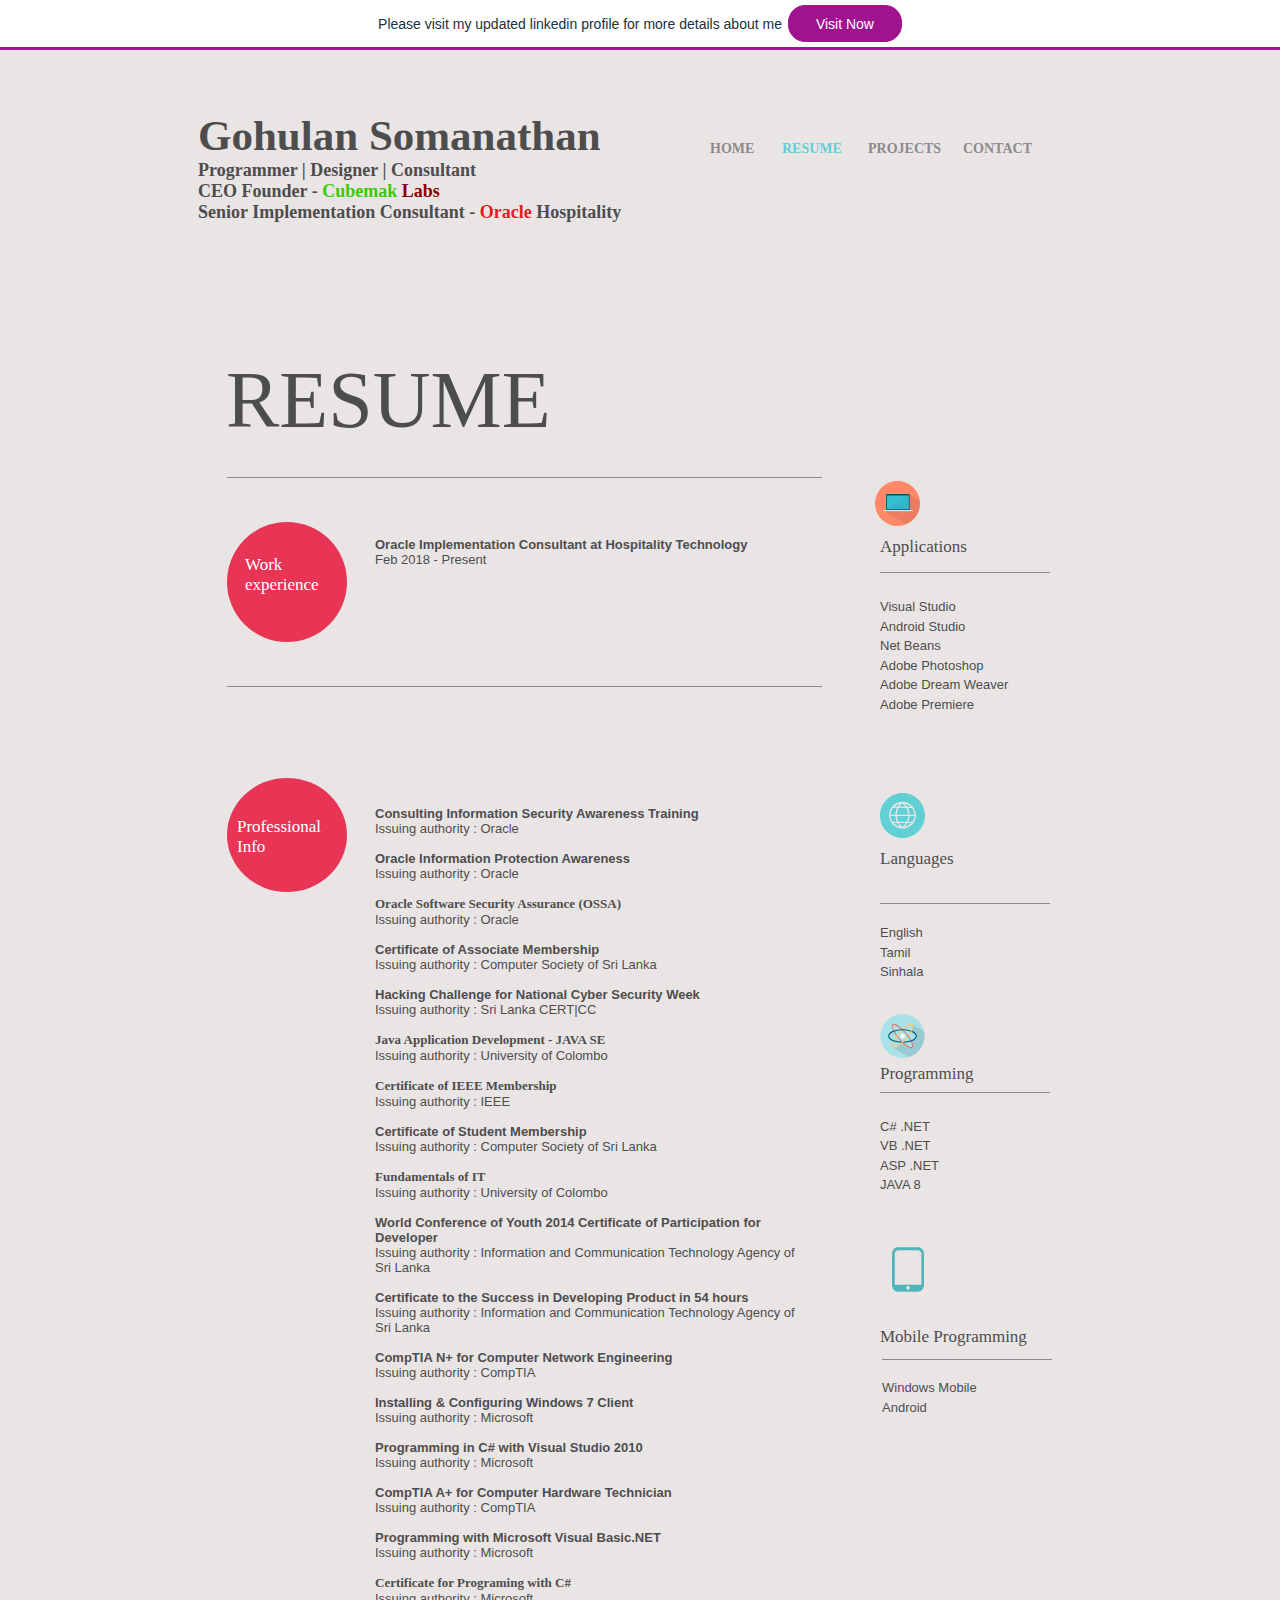
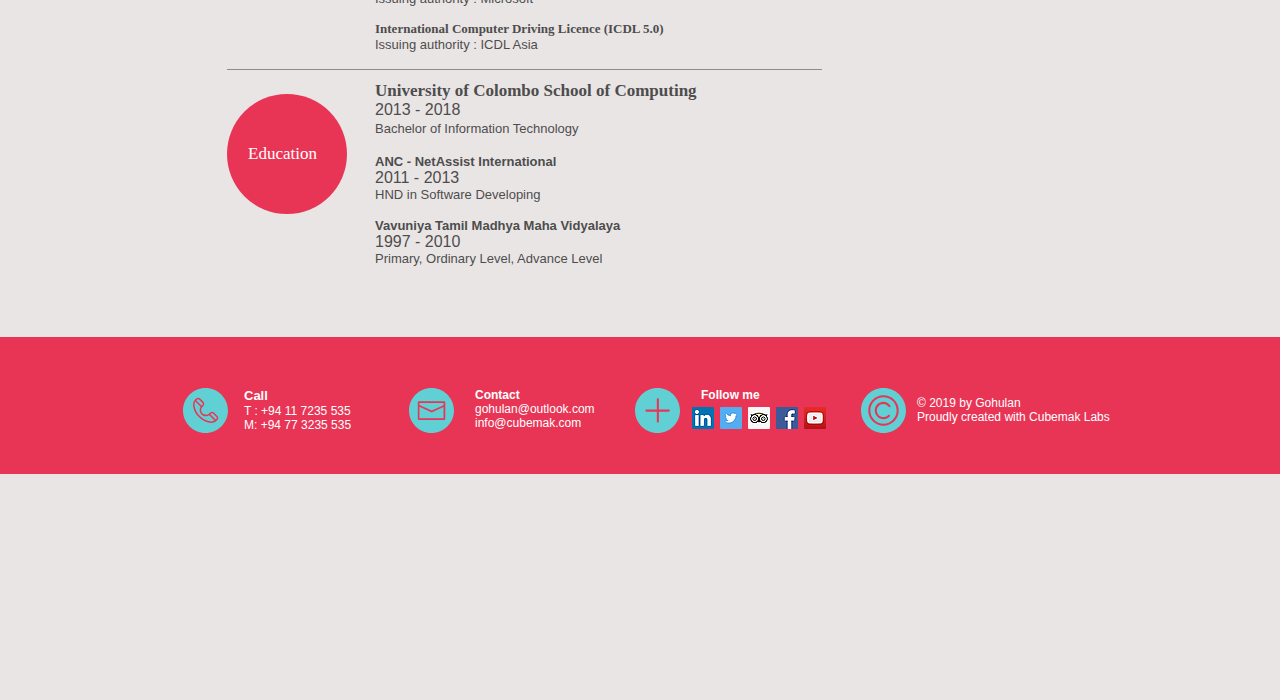
<file: resume.html>
<!DOCTYPE html>
<!-- saved from url=(0042)resume.html -->
<html lang="en" class=""><head><meta http-equiv="Content-Type" content="text/html; charset=UTF-8">
    <meta http-equiv="X-UA-Compatible" content="IE=Edge">
    
    
   
    
    
    
    <meta http-equiv="X-Wix-Meta-Site-Id" content="221d4972-2dfb-4973-bcff-75792838194d">
    <meta http-equiv="X-Wix-Application-Instance-Id" content="43a9be95-f3b1-4b3a-a03f-71a8fd3921b6">
    
    
        <meta http-equiv="X-Wix-Published-Version" content="18">
    
    
    
        <meta http-equiv="etag" content="88439aeb41a1140d4199adeb9a6a772f">
    
    
    <meta name="format-detection" content="telephone=no">
    
    

    <meta name="SKYPE_TOOLBAR" content="SKYPE_TOOLBAR_PARSER_COMPATIBLE">

    
        <meta id="wixMobileViewport" name="viewport" content="width=980, user-scalable=yes">
    
    
    
    
    

    





    <!-- META DATA -->
    <script type="text/javascript">
        

        var serviceTopology = {"cacheKillerVersion":"1","staticServerUrl":"https://static.parastorage.com/","usersScriptsRoot":"//static.parastorage.com/services/wix-users/2.660.0","biServerUrl":"https://frog.wix.com/","userServerUrl":"https://users.wix.com/","billingServerUrl":"https://premium.wix.com/","mediaRootUrl":"https://static.wixstatic.com/","logServerUrl":"https://frog.wix.com/plebs","monitoringServerUrl":"https://TODO/","usersClientApiUrl":"https://users.wix.com/wix-users","publicStaticBaseUri":"//static.parastorage.com/services/wix-public/1.253.0","basePublicUrl":"https://www.wix.com/","postLoginUrl":"https://www.wix.com/my-account","postSignUpUrl":"https://www.wix.com/new/account","baseDomain":"wix.com","staticMediaUrl":"https://static.wixstatic.com/media","staticAudioUrl":"https://music.wixstatic.com/mp3","staticDocsUrl":"https://docs.wixstatic.com/ugd","emailServer":"https://assets.wix.com/common-services/notification/invoke","blobUrl":"https://static.parastorage.com/wix_blob","htmlEditorUrl":"http://editor.wix.com/html","siteMembersUrl":"https://users.wix.com/wix-sm","scriptsLocationMap":{"automation":"https://static.parastorage.com/services/automation/1.23.0","bootstrap":"https://static.parastorage.com/services/bootstrap/2.1229.80","ck-editor":"https://static.parastorage.com/services/ck-editor/1.87.3","core":"https://static.parastorage.com/services/core/2.1229.80","dbsm-editor-app":"https://static.parastorage.com/services/dbsm-editor-app/1.647.0","dbsm-viewer-app":"https://static.parastorage.com/services/dbsm-viewer-app/1.449.0","ecommerce":"https://static.parastorage.com/services/ecommerce/1.203.0","fallback-viewer-app":"https://static.parastorage.com/services/fallback-viewer-app/1.0.0","js-platform-apps-configuration":"https://static.parastorage.com/services/js-platform-apps-configuration/1.52.0","js-wixcode-sdk":"https://static.parastorage.com/services/js-wixcode-sdk/1.342.0","langs":"https://static.parastorage.com/services/langs/2.577.0","linguist-flags":"https://static.parastorage.com/services/linguist-flags/1.38.0","promote-analytics-adapter":"https://static.parastorage.com/services/promote-analytics-adapter/2.117.0","promote-seo-renderer":"https://static.parastorage.com/services/promote-seo-renderer/1.2.0","santa":"https://static.parastorage.com/services/santa/1.7224.8","santa-langs":"https://static.parastorage.com/services/santa-langs/1.4801.0","santa-resources":"https://static.parastorage.com/services/santa-resources/1.2.0","santa-site-auth-module":"https://static.parastorage.com/services/santa-site-auth-module/1.9.0","semi-native-sdk":"https://static.parastorage.com/services/semi-native-sdk/1.8.0","sitemembers":"https://static.parastorage.com/services/sm-js-sdk/1.31.0","skins":"https://static.parastorage.com/services/skins/2.1229.80","tpa":"https://static.parastorage.com/services/tpa/2.1065.0","web":"https://static.parastorage.com/services/web/2.1229.80","wix-bolt":"https://static.parastorage.com/services/wix-bolt/1.2616.0","wix-code-platform":"https://static.parastorage.com/services/wix-code-platform/1.95.0","wix-code-viewer-app":"https://static.parastorage.com/services/wix-code-viewer-app/1.88.0","wix-music-embed":"https://static.parastorage.com/services/wix-music-embed/1.26.0","wix-ui-santa":"https://static.parastorage.com/services/wix-ui-santa/1.98.0","wixapps":"https://static.parastorage.com/services/wixapps/2.486.0","wixcode-namespaces":"https://static.parastorage.com/services/wixcode-namespaces/1.115.0"},"developerMode":false,"productionMode":true,"staticServerFallbackUrl":"https://sslstatic.wix.com/","staticVideoUrl":"https://video.wixstatic.com/","cloudStorageUrl":"https://static.wixstatic.com/","usersDomainUrl":"https://users.wix.com/wix-users","scriptsDomainUrl":"https://static.parastorage.com/","userFilesUrl":"https://static.parastorage.com/","staticHTMLComponentUrl":"https://gohulan-wixsite-com.filesusr.com/","secured":true,"ecommerceCheckoutUrl":"https://www.safer-checkout.com/","premiumServerUrl":"https://premium.wix.com/","digitalGoodsServerUrl":"https://dgs.wixapps.net/","wixCloudBaseDomain":"wix-code.com","mailServiceSuffix":"/_api/common-services/notification/invoke","staticVideoHeadRequestUrl":"https://storage.googleapis.com/video.wixstatic.com","protectedPageResolverUrl":"https://site-pages.wix.com/_api/wix-public-html-info-webapp/resolve_protected_page_urls","mediaUploadServerUrl":"https://files.wix.com/","siteAssetsServerUrl":"https://siteassets.parastorage.com/pages","staticServerWixDomainUrl":"https://www.wix.com/_partials","adaptiveVideoDomain":"https://files.wix.com/","scriptsVersionsMap":{"santa-data-fixer":"1.446.0","santa-site-metadata":"1.337.0","santa-main-r":"1.100.0","stylable-santa-flatten":"1.0.6"},"publicStaticsUrl":"//static.parastorage.com/services/wix-public/1.253.0"};
        var santaModels = true;
        var isStreaming = true;
        var rendererModel = {"metaSiteId":"221d4972-2dfb-4973-bcff-75792838194d","siteInfo":{"documentType":"UGC","applicationType":"HtmlWeb","siteId":"43a9be95-f3b1-4b3a-a03f-71a8fd3921b6","siteTitleSEO":"aboutme"},"clientSpecMap":{"0":{"type":"appbuilder","applicationId":0,"appDefinitionId":"3d590cbc-4907-4cc4-b0b1-ddf2c5edf297","instanceId":"ec770066-1cd8-4cff-8782-a23f31df44a2","state":"Initialized"},"-666":{"type":"metasite","metaSiteId":"221d4972-2dfb-4973-bcff-75792838194d","appDefId":"22bef345-3c5b-4c18-b782-74d4085112ff","instance":"PmOmiI2wi-Dv4XEyhWcRLY83alafv77pd5HpgL_z20E.[base64]","appDefinitionId":"22bef345-3c5b-4c18-b782-74d4085112ff","applicationId":-666},"1594":{"type":"public","applicationId":1594,"appDefinitionId":"12d1847a-b5a1-8efd-2852-9c42406fdb80","appDefinitionName":"LinkedIn Business Card","instance":"COiU7zdGvWh_cw6wUy8ctTJpD5sVd5QeInFy4EksCGs.[base64]","instanceId":"8f843ad3-8970-4725-a806-4f17b3879936","sectionPublished":true,"sectionMobilePublished":false,"sectionSeoEnabled":true,"widgets":{"12d18493-ffe0-04ee-48d0-39384bbe636f":{"widgetUrl":"https:\/\/linkedin.galilcloud.wixapps.net\/","widgetId":"12d18493-ffe0-04ee-48d0-39384bbe636f","refreshOnWidthChange":true,"mobileUrl":"https:\/\/linkedin.galilcloud.wixapps.net\/mobile","published":true,"mobilePublished":true,"seoEnabled":true,"preFetch":false,"shouldBeStretchedByDefault":false,"shouldBeStretchedByDefaultMobile":false,"componentFields":{},"tpaWidgetId":"linkedin_business_cards","default":true}},"appRequirements":{"requireSiteMembers":false},"isWixTPA":true,"installedAtDashboard":false,"permissions":{"revoked":true},"appFields":{}},"1472":{"type":"public","applicationId":1472,"appDefinitionId":"14271d6f-ba62-d045-549b-ab972ae1f70e","appDefinitionName":"Wix Pro Gallery","instance":"4LqX58rFfWhY5PigCytsm1-m0SHWgHp29kjT41r7DJA.[base64]","instanceId":"0d170c50-999d-48cc-99c7-5cd23efe1f06","appWorkerUrl":"https:\/\/progallery.wix.com\/worker.html","sectionPublished":true,"sectionMobilePublished":false,"sectionSeoEnabled":true,"widgets":{"14f7938f-fa9a-e9e3-3a24-089172dccb28":{"widgetUrl":"https:\/\/progallery.wix.com\/checkout","widgetId":"14f7938f-fa9a-e9e3-3a24-089172dccb28","refreshOnWidthChange":true,"mobileUrl":"https:\/\/progallery.wix.com\/checkout","appPage":{"id":"checkout_page","name":"Checkout Page","defaultPage":"","hidden":true,"multiInstanceEnabled":false,"order":2,"indexable":true,"fullPage":true,"landingPageInMobile":true,"hideFromMenu":true},"published":true,"mobilePublished":true,"seoEnabled":false,"preFetch":true,"shouldBeStretchedByDefault":true,"shouldBeStretchedByDefaultMobile":false,"componentFields":{},"default":false},"14f79354-c828-13e0-1246-058b79e70c1a":{"widgetUrl":"https:\/\/progallery.wix.com\/cart.html","widgetId":"14f79354-c828-13e0-1246-058b79e70c1a","refreshOnWidthChange":true,"mobileUrl":"https:\/\/progallery.wix.com\/cart.html","published":true,"mobilePublished":true,"seoEnabled":false,"preFetch":false,"shouldBeStretchedByDefault":false,"shouldBeStretchedByDefaultMobile":false,"componentFields":{},"tpaWidgetId":"cart","default":false},"1491fc25-fcd2-9c08-c74f-67b98b69ac4a":{"widgetUrl":"https:\/\/progallery.wix.com\/multishare.html","widgetId":"1491fc25-fcd2-9c08-c74f-67b98b69ac4a","refreshOnWidthChange":true,"mobileUrl":"https:\/\/progallery.wix.com\/multishare.html","published":true,"mobilePublished":true,"seoEnabled":true,"preFetch":false,"shouldBeStretchedByDefault":false,"shouldBeStretchedByDefaultMobile":true,"componentFields":{},"tpaWidgetId":"multishare_widget","default":false},"144f04b9-aab4-fde7-179b-780c11da4f46":{"widgetUrl":"https:\/\/progallery.wix.com\/fullscreen","widgetId":"144f04b9-aab4-fde7-179b-780c11da4f46","refreshOnWidthChange":true,"mobileUrl":"https:\/\/progallery.wix.com\/fullscreen","appPage":{"id":"fullscreen_page","name":"Fullscreen Page","defaultPage":"","hidden":true,"multiInstanceEnabled":false,"order":1,"indexable":true,"fullPage":true,"landingPageInMobile":false,"hideFromMenu":true},"published":true,"mobilePublished":true,"seoEnabled":true,"preFetch":false,"shouldBeStretchedByDefault":true,"shouldBeStretchedByDefaultMobile":false,"componentFields":{"useSsrSeo":true},"default":false},"142bb34d-3439-576a-7118-683e690a1e0d":{"widgetUrl":"https:\/\/progallery.wix.com\/gallery.html","widgetId":"142bb34d-3439-576a-7118-683e690a1e0d","refreshOnWidthChange":true,"mobileUrl":"https:\/\/progallery.wix.com\/gallery.html","published":true,"mobilePublished":true,"seoEnabled":true,"preFetch":false,"shouldBeStretchedByDefault":true,"shouldBeStretchedByDefaultMobile":false,"componentFields":{"useSsrSeo":true,"mobileSettingsEnabled":true,"componentUrl":"https:\/\/static.parastorage.com\/services\/pro-gallery-santa-wrapper\/1.371.0\/viewer.bundle.min.js"},"tpaWidgetId":"pro-gallery","default":true},"14f793c4-68e4-1d4f-3a24-089172dccb28":{"widgetUrl":"https:\/\/progallery.wix.com\/thankyou","widgetId":"14f793c4-68e4-1d4f-3a24-089172dccb28","refreshOnWidthChange":true,"mobileUrl":"https:\/\/progallery.wix.com\/thankyou","appPage":{"id":"thank_you_page","name":"Thank you Page","defaultPage":"","hidden":true,"multiInstanceEnabled":false,"order":3,"indexable":true,"fullPage":false,"landingPageInMobile":false,"hideFromMenu":true},"published":true,"mobilePublished":true,"seoEnabled":false,"preFetch":false,"shouldBeStretchedByDefault":true,"shouldBeStretchedByDefaultMobile":false,"componentFields":{},"default":false}},"appRequirements":{"requireSiteMembers":false},"isWixTPA":true,"installedAtDashboard":false,"permissions":{"revoked":false},"appFields":{"platform":{"baseUrls":{"santaWrapperBaseUrl":"https:\/\/static.parastorage.com\/services\/pro-gallery-santa-wrapper\/1.371.0\/"},"viewerScriptUrl":"https:\/\/static.parastorage.com\/services\/pro-gallery-santa-wrapper\/1.371.0\/viewerScript.bundle.min.js"}}},"11":{"type":"sitemembers","applicationId":11,"collectionType":"Open","collectionFormFace":"Register","collectionExposure":"Public","smcollectionId":"37f1c7c2-736c-482f-93f9-be0641b4b928"}},"premiumFeatures":[],"geo":"LKA","languageCode":"en","locale":"si-lk","previewMode":false,"userId":"fe4253a4-040f-429f-87e8-f2839cd1af42","siteMetaData":{"preloader":{"uri":"","enabled":false},"adaptiveMobileOn":true,"quickActions":{"socialLinks":[],"colorScheme":"dark","configuration":{"quickActionsMenuEnabled":false,"navigationMenuEnabled":true,"phoneEnabled":false,"emailEnabled":false,"addressEnabled":false,"socialLinksEnabled":false}},"contactInfo":{"companyName":"","phone":"","fax":"","email":"","address":""},"renderHints":{"containsTPA":true,"isMeshReady":true,"containsAppPart":false,"containsAppPart2":false}},"runningExperiments":{"sv_includeRavenInPreview":"new","renderAboveTheFold":"new","useEarlyLinkCheck":"new","sv_ssrTpaAboveTheFold":"new","helveticaCssInRenderer":"new","sv_ssrLoadProGallery":"new","sv_loginSocialBarSelect":"new","sv_blogStudioExperiment":"old","sv_removeTestNode":"new","preloadBoltScript":"new","sv_reportIframeStartLoadingInWarmup":"new","sv_ampLinkTag":"new","bv_layout_props":"new","sv_newTPANativeDataFlow":"new","sv_contactFormUseFormBuilderSubmit":"new","sv_wixSiteUrlFallback":"new","sv_ssrNoPagesData":"new","sv_twitterMetaTags":"new","sv_dontDeleteSvSessionCookieOnLogout":"new","sv_wixInternalAuthDialogsNew":"new","sv_addSiteRevisionToMembersCalls":"new","earlyLoadJSEx":"new","preconnectTPA":"new","newLoginTheme":"new","sv_fontsByAgent":"new","sv_fixedMobileHeader":"new","sv_ssrLoadArtStore":"new","preconnectApps":"new","sv_tpaInnerRouteNavigation":"new","sv_blogSocialCounters":"new","sv_meshReadyFallback":"new","sv_meshLayout":"new","sv_loadUserGeneratedAppsAfterBootstrap":"new","sv_ssr_image_src":"new","ssrFontShortcut":"new","sv_ssrLoadBookings":"new","sv_tpaStateChangedEvent":"new","sv_controllerScripts":"new","wixCodeNoIframe":"new","useRegExpForFontsParse":"new","sv_orphanSlideDataFixer":"new","sv_moveRouterDataToRGI":"new","sv_tpaInnerRouteWorker":"new","sv_nativeComponents":"new","bv_test_shtaweem":"new","useFontFaceSet":"new","sv_hideCompInSafari":"new","sv_postmessage_security":"new","sv_enableBackgroundVideoOnTablet":"new","sv_tpaAddChatApp":"new","sv_restoreAutosaveWhenMobileFails":"new","sv_ssrLoadRestaurants":"new","sv_ssrLoadGetSubscrbers":"new","ssrCompPrefetch":"new","displayWixAdsNewVersion":"new","sv_useBackendGoogleOAuthFlow":"new","sv_bookingsFES":"old","bv_nativeComponents":"new","sv_videobox_mobile":"new","oneAppWixAds":"false","sv_image_name_url":"new","sv_contactFormSubmitPromoteAnalytics":"new","earlyLoadJS":"new","xsrfHeaderOnPostRequests":"new","preloadBoltScriptExtra":"new","sv_loadGhostStructure":"new","sv_includeBlankUrl":"new","fontCssInRenderer":"new","sv_contactFormAscendEmail":"new","sv_ssrCache":"new"},"urlFormatModel":{"format":"slash","forbiddenPageUriSEOs":["app","apps","_api","robots.txt","sitemap.xml","feed.xml","sites"],"pageIdToResolvedUriSEO":{}},"passwordProtectedPages":[],"useSandboxInHTMLComp":true,"siteMediaToken":"eyJhbGciOiJIUzI1NiJ9.[base64].0oN2gOLqe9TxDOYEgyazKXTVahWojS9hPQCVXKjEkAE","mediaAuthToken":"eyJhbGciOiJIUzI1NiJ9.[base64].a20QjLXkoKN_SWu-cP2bJik0pGgChShvFQouc5sy6Ok","pagesPlatformApplications":{},"sitePropertiesInfo":{"siteDisplayName":"Aboutme","locale":"si-lk","currency":"LKR","timeZone":"Asia\/Colombo"},"seo":false,"pageList":{"pages":[{"pageId":"x508m","title":"Fullscreen Page","pageUriSEO":"fullscreen-page","pageJsonFileName":"fe4253_a2dfafca482078d6c9754339928b4c21_1.json"},{"pageId":"c1d94","title":"CONTACT","pageUriSEO":"contact","pageJsonFileName":"fe4253_6107e76de356fb801be5782d8bddc5c1_11.json"},{"pageId":"mainPage","title":"HOME","pageUriSEO":"home","pageJsonFileName":"fe4253_8a8bbbea906d8620adb3cc946e738d25_13.json"},{"pageId":"cm8a","title":"PROJECTS","pageUriSEO":"projects","pageJsonFileName":"fe4253_4f341d2e581f7aa82bc594bde4a96668_16.json"},{"pageId":"c46c","title":"RESUME","pageUriSEO":"resume","pageJsonFileName":"fe4253_e8281dcb94e36c0eeb39fc804c887314_18.json"}],"mainPageId":"mainPage","masterPageJsonFileName":"fe4253_3cc61ff0bf09bb1f50c4f7206309bc60_17.json","topology":[{"baseUrl":"https:\/\/static.wixstatic.com\/","parts":"sites\/{filename}.z?v=3"},{"baseUrl":"https:\/\/staticorigin.wixstatic.com\/","parts":"sites\/{filename}.z?v=3"},{"baseUrl":"https:\/\/fallback.wix.com\/","parts":"wix-html-editor-pages-webapp\/page\/{filename}"}],"fixedPagePath":{"baseUrl":"siteassets.parastorage.com\/pages","parts":"\/fixedData?ck={ck}&experiments={experiments}&isHttps={isHttps}&isUrlMigrated={isUrlMigrated}&metaSiteId={metaSiteId}&pageId={pageId}&quickActionsMenuEnabled={quickActionsMenuEnabled}&siteId=43a9be95-f3b1-4b3a-a03f-71a8fd3921b6v=3&version={version}"}}};
        var publicModel = {"domain":"wixsite.com","externalBaseUrl":"https:\/\/gohulan.wixsite.com\/aboutme","unicodeExternalBaseUrl":"https:\/\/gohulan.wixsite.com\/aboutme","pageList":{"pages":[{"pageId":"x508m","title":"Fullscreen Page","pageUriSEO":"fullscreen-page","pageJsonFileName":"fe4253_a2dfafca482078d6c9754339928b4c21_1.json"},{"pageId":"c1d94","title":"CONTACT","pageUriSEO":"contact","pageJsonFileName":"fe4253_6107e76de356fb801be5782d8bddc5c1_11.json"},{"pageId":"mainPage","title":"HOME","pageUriSEO":"home","pageJsonFileName":"fe4253_8a8bbbea906d8620adb3cc946e738d25_13.json"},{"pageId":"cm8a","title":"PROJECTS","pageUriSEO":"projects","pageJsonFileName":"fe4253_4f341d2e581f7aa82bc594bde4a96668_16.json"},{"pageId":"c46c","title":"RESUME","pageUriSEO":"resume","pageJsonFileName":"fe4253_e8281dcb94e36c0eeb39fc804c887314_18.json"}],"mainPageId":"mainPage","masterPageJsonFileName":"fe4253_3cc61ff0bf09bb1f50c4f7206309bc60_17.json","topology":[{"baseUrl":"https:\/\/static.wixstatic.com\/","parts":"sites\/{filename}.z?v=3"},{"baseUrl":"https:\/\/staticorigin.wixstatic.com\/","parts":"sites\/{filename}.z?v=3"},{"baseUrl":"https:\/\/fallback.wix.com\/","parts":"wix-html-editor-pages-webapp\/page\/{filename}"}],"fixedPagePath":{"baseUrl":"siteassets.parastorage.com\/pages","parts":"\/fixedData?ck={ck}&experiments={experiments}&isHttps={isHttps}&isUrlMigrated={isUrlMigrated}&metaSiteId={metaSiteId}&pageId={pageId}&quickActionsMenuEnabled={quickActionsMenuEnabled}&siteId=43a9be95-f3b1-4b3a-a03f-71a8fd3921b6v=3&version={version}"}},"timeSincePublish":5520,"favicon":"","deviceInfo":{"deviceType":"Desktop","browserType":"Chrome","browserVersion":74},"siteRevision":18,"sessionInfo":{"hs":-1366288323,"svSession":"6993ef4bacd01cced21767cfd40035d56a21d772d404d81daa6476a4d2d656ac4709bc65a50722d433da7a50bacc53cc1e60994d53964e647acf431e4f798bcd6fe20d940f2f5dda5de6b1c8f214d3135d7c0eb206108a62b90c2f1f8139cf5d","ctToken":"[base64]","isAnonymous":false,"visitorId":"411cbfe8-a06f-4e82-94f5-bbe444fe391d"},"metaSiteFlags":[],"siteMembersProtectedPages":[],"indexable":true,"hasBlogAmp":false,"renderTime":1559199360476,"siteDisplayName":"Aboutme","siteAssets":{"cacheVersions":{"dataFixer":1}},"siteMeshReady":true,"layoutMechanism":"MESH","requestId":"1559199360.3614698372294115330"};

        var googleAnalytics = "";
        var ipAnonymization = false;

        var googleRemarketing = "";
        var googleTagManager = "";
        var facebookRemarketing = "";
        var yandexMetrika = "";
    </script>
    
    
    <script>
        // BEAT MESSAGE
        var wixBiSession = {
            initialTimestamp: Date.now()
            , requestId: (function(m) { return m ? m[1] : ''})(document.cookie.match(/requestId=([^;]*)/))
            , viewerSessionId: 'xxxxxxxx-xxxx-4xxx-yxxx-xxxxxxxxxxxx'.replace(/[xy]/g,function(c){var r=Math.random()*16|0,v=c=='x'?r:(r&0x3|0x8);return v.toString(16);})
            , initialRequestTimestamp: (function() {return performance.timeOrigin ? performance.timeOrigin : Date.now() - performance.now();})()
            , visitorId: publicModel.sessionInfo.visitorId
            
            , is_rollout: 0
            , is_platform_loaded: 1
            , suppressbi: true
            , dc: '208'
            , renderType: 'bolt'
            , wixBoltExclusionReason: ''
            , wixBoltExclusionReasonMoreInfo: ''
            , sendBeacon: function (url) {
                if (wixBiSession.suppressbi) {
                    var sent = false;
                    try {
                        sent = navigator.sendBeacon(url);
                    } catch (e) {}
                    if (!sent) {
                        (new Image()).src = url;
                    }
                }
            }
            , sendBeat: (function () {
                var caching, match = document.cookie.match(/ssr-caching="cache.desc=(\w+).(?:varnish=(\w+))?/);
                if (!match) {
                    caching = 'none';
                } else if (!match[2]) {
                    caching = match[1] + ',none';
                } else {
                    caching = match.slice(1).join();
                }
                var isCached = caching.indexOf("hit") === 0;
                var beatUrl = 'https://frog.wix.com/bt?src=29&evid=3'
                    + '&v=1.2616.0'
                    + '&msid=221d4972-2dfb-4973-bcff-75792838194d'
                    + '&isp=0'
                    + '&st=2'
                    + '&dc=208'
                    + '&iss=1'
                    + '&url=' + encodeURIComponent(location.href.replace(/^http(s)?:\/\/(www\.)?/, ''))
                    + '&is_cached=' + isCached
                    + '&caching=' + caching;
                var referrer = document.referrer;
                if (referrer) {
                    beatUrl += '&ref=' + encodeURIComponent(referrer);
                }
                match = document.cookie.match(/_wixCIDX=([^;]*)/)
                if (match) {
                    beatUrl += '&client_id=' + match[1];
                }
                return function(et, name, extra, isPageEvent) {
                    var tts = '';
                    if (performance.now) {
                        tts = '&tts=' + Math.round(performance.now());
                    }
                    if (name && performance.mark) {
                        performance.mark(name + ' (beat ' + et + ')');
                    }
                    var ts = et === 1 ? 0 : Date.now() - wixBiSession.initialTimestamp;
                    extra = extra || ''
                    if (extra.indexOf('pn=') === -1) {
                        extra = '&pn=1' + extra
                    }
                    if (isPageEvent) {
                        beatUrl = beatUrl.replace('evid=3', 'evid=5');
                    }
                    wixBiSession.sendBeacon(beatUrl
                        + '&et=' + et
                        + (name ? '&event_name=' + encodeURIComponent(name) : '')
                        + '&ts=' + ts + tts
                        + '&vsi=' + wixBiSession.viewerSessionId
                        + '&rid=' + wixBiSession.requestId
                        + '&viewer_name=' + encodeURIComponent(wixBiSession.renderType)
                        + '&is_rollout=' + wixBiSession.is_rollout
                        + (wixBiSession.visitorId ? '&vid=' + wixBiSession.visitorId  : '')
                        + (wixBiSession.siteMemberId ? '&mid=' + wixBiSession.siteMemberId  : '')
                        + extra
                    );
                }
            })()
        };
        wixBiSession.sendBeat(1, 'Init');
        // BEAT MESSAGE END
    </script>
    
    <script type="text/javascript">
        (function(x,e,o,s,n){var a=window.fedops||{};a.apps=a.apps||{};a.apps[x]={startLoadTime:e&&e.now&&e.now()};try{a.sessionId=o.getItem("fedops.logger.sessionId")}catch(x){}a.sessionId=a.sessionId||wixBiSession.viewerSessionId;window.fedops=a;var d="//frog.wix.com/bolt-performance?appName="+x+"&src=72&evid=21"+'&dc=208'+"&is_rollout="+wixBiSession.is_rollout+ '&st=2'+ '&isp=0'+"&session_id="+a.sessionId+"&_="+s();wixBiSession.sendBeacon(d)})('bolt-viewer',window.performance,window.localStorage,Math.random,window.navigator);
    </script>
    
    
    
    
    
    
        <meta name="fragment" content="!">
    
    
    <!-- DATA -->
    <script type="text/javascript">
        
            var adData = {};
            var mobileAdData = {};
        
        var usersDomain = "https://users.wix.com/wix-users";
        
    </script>
    
    
    
    
    
    
    
    
    
    
    
    <script type="text/javascript">
      var santaBase = 'https://static.parastorage.com/services/santa/1.7224.8';
      var boltBase = 'https://static.parastorage.com/services/wix-bolt/1.2616.0';
    </script>
    

    
    
    <script>
      var requirejs = {
        onNodeCreated: function(node) {
          var src = node.getAttribute('src');
          var shouldIgnore = ['googletagmanager.com', 'google-analytics.com', 'googleadservices.com', 'doubleclick.net', 'connect.facebook.net'].some(function (domain) {
              return src.indexOf(domain) !== -1;
          });
          if (!shouldIgnore) {
              node.setAttribute('crossorigin', 'anonymous')
          }
        }
      }
    </script>

    
    <script>
      window.messageBuffer = [];
      window.messageHandler = function(event) {messageBuffer.push(event)};
      window.addEventListener('message', window.messageHandler, false);
    </script>
    

    
    <script id="sentry">(function(c,t,u,n,p,l,y,z,v){function e(b){if(!w){w=!0;var d=t.getElementsByTagName(u)[0],a=t.createElement(u);a.src=z;a.crossorigin="anonymous";a.addEventListener("load",function(){try{c[n]=q;c[p]=r;var a=c[l],d=a.init;a.init=function(a){for(var b in a)Object.prototype.hasOwnProperty.call(a,b)&&(v[b]=a[b]);d(v)};B(b,a)}catch(A){console.error(A)}});d.parentNode.insertBefore(a,d)}}function B(b,d){try{for(var a=0;a<b.length;a++)if("function"===typeof b[a])b[a]();var f=m.data,g=!1,h=!1;for(a=0;a<f.length;a++)if(f[a].f){h=
            !0;var e=f[a];!1===g&&"init"!==e.f&&d.init();g=!0;d[e.f].apply(d,e.a)}!1===h&&d.init();var k=c[n],l=c[p];for(a=0;a<f.length;a++)f[a].e&&k?k.apply(c,f[a].e):f[a].p&&l&&l.apply(c,[f[a].p])}catch(C){console.error(C)}}for(var g=!0,x=!1,k=0;k<document.scripts.length;k++)if(-1<document.scripts[k].src.indexOf(y)){g="no"!==document.scripts[k].getAttribute("data-lazy");break}var w=!1,h=[],m=function(b){(b.e||b.p||b.f&&-1<b.f.indexOf("capture")||b.f&&-1<b.f.indexOf("showReportDialog"))&&g&&e(h);m.data.push(b)};
            m.data=[];c[l]={onLoad:function(b){h.push(b);g&&!x||e(h)},forceLoad:function(){x=!0;g&&setTimeout(function(){e(h)})}};"init addBreadcrumb captureMessage captureException captureEvent configureScope withScope showReportDialog".split(" ").forEach(function(b){c[l][b]=function(){m({f:b,a:arguments})}});var q=c[n];c[n]=function(b,d,a,f,e){m({e:[].slice.call(arguments)});q&&q.apply(c,arguments)};var r=c[p];c[p]=function(b){m({p:b.reason});r&&r.apply(c,arguments)};g||setTimeout(function(){e(h)})})(window,document,
            "script","onerror","onunhandledrejection","Sentry","8b4e078a51d04e0e9efdf470027f0ec1","https://browser.sentry-cdn.com/4.6.2/bundle.min.js",{"dsn":"https://8b4e078a51d04e0e9efdf470027f0ec1@sentry.wixpress.com/3"});</script>
    
    
    <script async="" data-main="https://static.parastorage.com/services/wix-bolt/1.2616.0/bolt-main/app/main-r.min.js" src="./RESUME _ Aboutme_files/requirejs.min.js.download"></script>
    
    <script>
      function polyfillsAreLoaded() {
        var script = document.createElement('script');
        script.src = 'https://static.parastorage.com/services/wix-bolt/1.2616.0/bolt-main/app/main-r.min.js';
        
        script.setAttribute('crossorigin', 'anonymous')
        
        document.head.appendChild(script);
      }
    </script>

    
    
    
    
    <link id="viewerMainStyle" rel="stylesheet" type="text/css" href="./RESUME _ Aboutme_files/viewer.min.css">
    
    

    
    

    
        
        <link rel="stylesheet" type="text/css" href="./RESUME _ Aboutme_files/languages.css">
        <link rel="stylesheet" type="text/css" href="./RESUME _ Aboutme_files/css">
    

    

    


        
                


    
        
            <title>RESUME | Aboutme</title>
        
            <link rel="canonical" href="index.html">
        
            <meta property="og:title" content="Aboutme">
        
            <meta property="og:url" content="index.html">
        
            <meta property="og:site_name" content="Aboutme">
        
            <meta property="og:type" content="website">
        
    

    



        

        <script type="text/javascript" charset="utf-8" async="" data-requirecontext="_" data-requiremodule="main-r.min" src="./RESUME _ Aboutme_files/main-r.min.js.download" crossorigin="anonymous"></script><link rel="preload" href="./RESUME _ Aboutme_files/bolt-main-r.init.js.download" as="script" crossorigin="anonymous"><link rel="preload" href="./RESUME _ Aboutme_files/bolt-main-r.animations.js.download" as="script" crossorigin="anonymous"><link rel="preload" href="./RESUME _ Aboutme_files/bolt-main-prod.js.download" as="script" crossorigin="anonymous"><script type="text/javascript" charset="utf-8" async="" data-requirecontext="_" data-requiremodule="lodash" src="./RESUME _ Aboutme_files/lodash.min.js.download" crossorigin="anonymous"></script><script charset="utf-8" src="./RESUME _ Aboutme_files/bolt-main-r.init.js.download" crossorigin="anonymous"></script><script charset="utf-8" src="./RESUME _ Aboutme_files/bolt-main-r.animations.js.download" crossorigin="anonymous"></script><link rel="preload" href="./RESUME _ Aboutme_files/santa-components.prod.js.download" as="script" crossorigin="anonymous"><link rel="preload" href="./RESUME _ Aboutme_files/warmupUtils.min.js.download" as="script" crossorigin="anonymous"><link rel="preload" href="./RESUME _ Aboutme_files/skins.min.js.download" as="script" crossorigin="anonymous"><link rel="preload" href="./RESUME _ Aboutme_files/layout.min.js.download" as="script" crossorigin="anonymous"><link rel="preload" href="./RESUME _ Aboutme_files/bolt-components.js.download" as="script" crossorigin="anonymous"><script type="text/javascript" charset="utf-8" async="" data-requirecontext="_" data-requiremodule="zepto" src="./RESUME _ Aboutme_files/zepto.min.js.download" crossorigin="anonymous"></script><script type="text/javascript" charset="utf-8" async="" data-requirecontext="_" data-requiremodule="wix-ui-santa/dataRefs.bundle" src="./RESUME _ Aboutme_files/dataRefs.bundle.js.download" crossorigin="anonymous"></script><script type="text/javascript" charset="utf-8" async="" data-requirecontext="_" data-requiremodule="warmupUtilsLib" src="./RESUME _ Aboutme_files/warmupUtils.js.download" crossorigin="anonymous"></script><script type="text/javascript" charset="utf-8" async="" data-requirecontext="_" data-requiremodule="image-client-api" src="./RESUME _ Aboutme_files/imageClientApi.js.download" crossorigin="anonymous"></script><script type="text/javascript" charset="utf-8" async="" data-requirecontext="_" data-requiremodule="warmupUtils" src="./RESUME _ Aboutme_files/warmupUtils.min.js.download" crossorigin="anonymous"></script><script type="text/javascript" charset="utf-8" async="" data-requirecontext="_" data-requiremodule="santa-components-layout" src="./RESUME _ Aboutme_files/santa-components-layout.prod.js.download" crossorigin="anonymous"></script><script type="text/javascript" charset="utf-8" async="" data-requirecontext="_" data-requiremodule="layout" src="./RESUME _ Aboutme_files/layout.min.js.download" crossorigin="anonymous"></script><script type="text/javascript" charset="utf-8" async="" data-requirecontext="_" data-requiremodule="create-react-class" src="./RESUME _ Aboutme_files/bundle.min.js.download" crossorigin="anonymous"></script><script type="text/javascript" charset="utf-8" async="" data-requirecontext="_" data-requiremodule="reactDOM" src="./RESUME _ Aboutme_files/react-dom.production.min.js.download" crossorigin="anonymous"></script><script type="text/javascript" charset="utf-8" async="" data-requirecontext="_" data-requiremodule="react" src="./RESUME _ Aboutme_files/react.production.min.js.download" crossorigin="anonymous"></script><script type="text/javascript" charset="utf-8" async="" data-requirecontext="_" data-requiremodule="skinUtils" src="./RESUME _ Aboutme_files/skin-utils.js.download" crossorigin="anonymous"></script><script type="text/javascript" charset="utf-8" async="" data-requirecontext="_" data-requiremodule="thirdPartyAnalytics" src="./RESUME _ Aboutme_files/thirdPartyAnalytics.min.js.download" crossorigin="anonymous"></script><script type="text/javascript" charset="utf-8" async="" data-requirecontext="_" data-requiremodule="skins" src="./RESUME _ Aboutme_files/skins.min.js.download" crossorigin="anonymous"></script><script type="text/javascript" charset="utf-8" async="" data-requirecontext="_" data-requiremodule="mobileLayoutUtils" src="./RESUME _ Aboutme_files/mobileLayoutUtils.js.download" crossorigin="anonymous"></script><script type="text/javascript" charset="utf-8" async="" data-requirecontext="_" data-requiremodule="data-capsule" src="./RESUME _ Aboutme_files/frame-listener.bundle.min.js.download" crossorigin="anonymous"></script><script type="text/javascript" charset="utf-8" async="" data-requirecontext="_" data-requiremodule="santa-core-utils" src="./RESUME _ Aboutme_files/coreUtils.js.download" crossorigin="anonymous"></script><script type="text/javascript" charset="utf-8" async="" data-requirecontext="_" data-requiremodule="coreUtils" src="./RESUME _ Aboutme_files/coreUtils.min.js.download" crossorigin="anonymous"></script><script type="text/javascript" charset="utf-8" async="" data-requirecontext="_" data-requiremodule="wixFreemiumBanner" src="./RESUME _ Aboutme_files/wixFreemiumBanner.min.js.download" crossorigin="anonymous"></script><script type="text/javascript" charset="utf-8" async="" data-requirecontext="_" data-requiremodule="tpaComponents" src="./RESUME _ Aboutme_files/tpaComponents.min.js.download" crossorigin="anonymous"></script><script type="text/javascript" charset="utf-8" async="" data-requirecontext="_" data-requiremodule="textCommon" src="./RESUME _ Aboutme_files/textCommon.min.js.download" crossorigin="anonymous"></script><script type="text/javascript" charset="utf-8" async="" data-requirecontext="_" data-requiremodule="skinExports" src="./RESUME _ Aboutme_files/skinExports.min.js.download" crossorigin="anonymous"></script><script type="text/javascript" charset="utf-8" async="" data-requirecontext="_" data-requiremodule="santa-components" src="./RESUME _ Aboutme_files/santa-components.prod.js.download" crossorigin="anonymous"></script><script type="text/javascript" charset="utf-8" async="" data-requirecontext="_" data-requiremodule="pmrpc" src="./RESUME _ Aboutme_files/pm-rpc.min.js.download" crossorigin="anonymous"></script><script type="text/javascript" charset="utf-8" async="" data-requirecontext="_" data-requiremodule="imageZoom" src="./RESUME _ Aboutme_files/imageZoom.min.js.download" crossorigin="anonymous"></script><script type="text/javascript" charset="utf-8" async="" data-requirecontext="_" data-requiremodule="galleriesCommon" src="./RESUME _ Aboutme_files/galleriesCommon.min.js.download" crossorigin="anonymous"></script><script type="text/javascript" charset="utf-8" async="" data-requirecontext="_" data-requiremodule="displayer" src="./RESUME _ Aboutme_files/displayer.min.js.download" crossorigin="anonymous"></script><script type="text/javascript" charset="utf-8" async="" data-requirecontext="_" data-requiremodule="backgroundCommon" src="./RESUME _ Aboutme_files/backgroundCommon.min.js.download" crossorigin="anonymous"></script><script type="text/javascript" charset="utf-8" async="" data-requirecontext="_" data-requiremodule="componentsCore" src="./RESUME _ Aboutme_files/componentsCore.min.js.download" crossorigin="anonymous"></script><script type="text/javascript" charset="utf-8" async="" data-requirecontext="_" data-requiremodule="bolt-components" src="./RESUME _ Aboutme_files/bolt-components.js.download" crossorigin="anonymous"></script><script type="text/javascript" charset="utf-8" async="" data-requirecontext="_" data-requiremodule="components" src="./RESUME _ Aboutme_files/components.min.js.download" crossorigin="anonymous"></script><script type="text/javascript" charset="utf-8" async="" data-requirecontext="_" data-requiremodule="wix-dom-sanitizer" src="./RESUME _ Aboutme_files/wix-dom-sanitizer.js.download" crossorigin="anonymous"></script><script type="text/javascript" charset="utf-8" async="" data-requirecontext="_" data-requiremodule="bolt-main" src="./RESUME _ Aboutme_files/bolt-main-prod.js.download" crossorigin="anonymous"></script><script type="text/javascript" charset="utf-8" async="" data-requirecontext="_" data-requiremodule="TweenMax" src="./RESUME _ Aboutme_files/TweenMax.min.js.download" crossorigin="anonymous"></script><script type="text/javascript" charset="utf-8" async="" data-requirecontext="_" data-requiremodule="santa-animations" src="./RESUME _ Aboutme_files/santa-animations.js.download" crossorigin="anonymous"></script><script type="text/javascript" charset="utf-8" async="" data-requirecontext="_" data-requiremodule="ScrollToPlugin" src="./RESUME _ Aboutme_files/ScrollToPlugin.min.js.download" crossorigin="anonymous"></script><script type="text/javascript" charset="utf-8" async="" data-requirecontext="_" data-requiremodule="wix-ui-santa/viewerComponentService.bundle" src="./RESUME _ Aboutme_files/viewerComponentService.bundle.js.download" crossorigin="anonymous"></script><script type="text/javascript" charset="utf-8" async="" data-requirecontext="_" data-requiremodule="xss" src="./RESUME _ Aboutme_files/xss.min.js.download" crossorigin="anonymous"></script><script type="text/javascript" charset="utf-8" async="" data-requirecontext="_" data-requiremodule="color" src="./RESUME _ Aboutme_files/color.min.js.download" crossorigin="anonymous"></script><script type="text/javascript" charset="utf-8" async="" data-requirecontext="_" data-requiremodule="linkBar" src="./RESUME _ Aboutme_files/linkBar.min.js.download" crossorigin="anonymous"></script><script type="text/javascript" charset="utf-8" async="" data-requirecontext="_" data-requiremodule="svgShape" src="./RESUME _ Aboutme_files/svgShape.min.js.download" crossorigin="anonymous"></script><script type="text/javascript" charset="utf-8" async="" data-requirecontext="_" data-requiremodule="promote-analytics-adapter" src="./RESUME _ Aboutme_files/analytics-event-adapter.bundle.min.js.download" crossorigin="anonymous"></script><script type="text/javascript" charset="utf-8" async="" data-requirecontext="_" data-requiremodule="https://static.parastorage.com/services/pro-gallery-santa-wrapper/1.371.0/viewer.bundle.min.js" src="./RESUME _ Aboutme_files/viewer.bundle.min.js.download" crossorigin="anonymous"></script><link rel="stylesheet" type="text/css" href="./RESUME _ Aboutme_files/2.chunk.min.css"><script charset="utf-8" src="./RESUME _ Aboutme_files/2.chunk.min.js.download"></script><script type="text/javascript" charset="utf-8" async="" data-requirecontext="_" data-requiremodule="contactForm" src="./RESUME _ Aboutme_files/contactForm.min.js.download" crossorigin="anonymous"></script><script type="text/javascript" charset="utf-8" async="" data-requirecontext="_" data-requiremodule="formCommon" src="./RESUME _ Aboutme_files/formCommon.min.js.download" crossorigin="anonymous"></script></head>

            
                <body class="" data-js-loaded="true" style="">
            

    

    <script type="text/javascript">
          
              var htmlClassList = document.documentElement.classList;
              
          

      
      var clientSideRender = false;
      
      
      
    </script>

    
    
    
    

    <div id="SITE_CONTAINER"><style type="text/css" data-styleid="uploadedFonts"></style><div><style type="text/css" data-styleid="theme_fonts">.font_0 {font: normal normal bold 43px/1.4em 'noticia text',serif ;color:#4D4D4D;} 
.font_1 {font: normal normal bold 14px/1.2em 'noticia text',serif ;color:#4D4D4D;} 
.font_2 {font: normal normal normal 80px/1.2em 'noticia text',serif ;color:#4D4D4D;} 
.font_3 {font: normal normal normal 80px/1.2em 'noticia text',serif ;color:#4D4D4D;} 
.font_4 {font: normal normal normal 46px/1.2em 'noticia text',serif ;color:#4D4D4D;} 
.font_5 {font: normal normal normal 19px/1.2em 'noticia text',serif ;color:#4D4D4D;} 
.font_6 {font: normal normal normal 17px/1.2em 'noticia text',serif ;color:#4D4D4D;} 
.font_7 {font: normal normal normal 16px/1.2em 'open sans',sans-serif ;color:#4D4D4D;} 
.font_8 {font: normal normal normal 13px/1.4em 'open sans',sans-serif ;color:#4D4D4D;} 
.font_9 {font: normal normal normal 12px/1.4em 'open sans',sans-serif ;color:#4D4D4D;} 
.font_10 {font: normal normal normal 11px/1.2em 'Open Sans',sans-serif ;color:#4D4D4D;} 
</style><style type="text/css" data-styleid="theme_colors">.color_0 {color: #12B7B3;}
.backcolor_0 {background-color: #12B7B3;}
.color_1 {color: #FFFFFF;}
.backcolor_1 {background-color: #FFFFFF;}
.color_2 {color: #000000;}
.backcolor_2 {background-color: #000000;}
.color_3 {color: #0088CB;}
.backcolor_3 {background-color: #0088CB;}
.color_4 {color: #FFCB05;}
.backcolor_4 {background-color: #FFCB05;}
.color_5 {color: #ED1C24;}
.backcolor_5 {background-color: #ED1C24;}
.color_6 {color: #6C3C17;}
.backcolor_6 {background-color: #6C3C17;}
.color_7 {color: #6C3C17;}
.backcolor_7 {background-color: #6C3C17;}
.color_8 {color: #FFFFFF;}
.backcolor_8 {background-color: #FFFFFF;}
.color_9 {color: #85CCCC;}
.backcolor_9 {background-color: #85CCCC;}
.color_10 {color: #6C3C17;}
.backcolor_10 {background-color: #6C3C17;}
.color_11 {color: #FFFFFF;}
.backcolor_11 {background-color: #FFFFFF;}
.color_12 {color: #EAE5E5;}
.backcolor_12 {background-color: #EAE5E5;}
.color_13 {color: #8B8B8B;}
.backcolor_13 {background-color: #8B8B8B;}
.color_14 {color: #4D4D4D;}
.backcolor_14 {background-color: #4D4D4D;}
.color_15 {color: #000000;}
.backcolor_15 {background-color: #000000;}
.color_16 {color: #F7B8C3;}
.backcolor_16 {background-color: #F7B8C3;}
.color_17 {color: #F093A4;}
.backcolor_17 {background-color: #F093A4;}
.color_18 {color: #E83556;}
.backcolor_18 {background-color: #E83556;}
.color_19 {color: #9B2339;}
.backcolor_19 {background-color: #9B2339;}
.color_20 {color: #4D121D;}
.backcolor_20 {background-color: #4D121D;}
.color_21 {color: #C5EFF1;}
.backcolor_21 {background-color: #C5EFF1;}
.color_22 {color: #A5E0E2;}
.backcolor_22 {background-color: #A5E0E2;}
.color_23 {color: #61D0D4;}
.backcolor_23 {background-color: #61D0D4;}
.color_24 {color: #418B8D;}
.backcolor_24 {background-color: #418B8D;}
.color_25 {color: #204547;}
.backcolor_25 {background-color: #204547;}
.color_26 {color: #F0ECAE;}
.backcolor_26 {background-color: #F0ECAE;}
.color_27 {color: #E0DC84;}
.backcolor_27 {background-color: #E0DC84;}
.color_28 {color: #D1C926;}
.backcolor_28 {background-color: #D1C926;}
.color_29 {color: #8B8619;}
.backcolor_29 {background-color: #8B8619;}
.color_30 {color: #46430D;}
.backcolor_30 {background-color: #46430D;}
.color_31 {color: #F8ADCE;}
.backcolor_31 {background-color: #F8ADCE;}
.color_32 {color: #F184B3;}
.backcolor_32 {background-color: #F184B3;}
.color_33 {color: #EB1572;}
.backcolor_33 {background-color: #EB1572;}
.color_34 {color: #9C0E4C;}
.backcolor_34 {background-color: #9C0E4C;}
.color_35 {color: #4E0726;}
.backcolor_35 {background-color: #4E0726;}
</style></div><div data-aid="stylesContainer"><style type="text/css" data-styleid="style-jpqppwh2">.style-jpqppwh2wrapper {min-width:180px;max-width:980px;position:relative;width:100%;}
.style-jpqppwh2_hiddenField {display:none !important;}
.style-jpqppwh2_form-footer {display:grid;grid-template-columns:35% 5% 60%;grid-template-rows:auto 1fr;direction:ltr;}
.style-jpqppwh2 span {color:#F7B8C3;font:normal 14px 'Helvetica Neue', Helvetica, sans-serif;}
.style-jpqppwh2 span.style-jpqppwh2_success {color:#BADA55;}
.style-jpqppwh2 span.style-jpqppwh2_error {color:#8B0000;}
.style-jpqppwh2 button,.style-jpqppwh2 input,.style-jpqppwh2 textarea {border-radius:0;    padding:5px;}
.style-jpqppwh2 input,.style-jpqppwh2 textarea {font:normal normal normal 13px/1.4em 'open sans',sans-serif ;  background-color:rgba(232, 53, 86, 1);-webkit-appearance:none;-moz-appearance:none;border:0px solid rgba(234, 229, 229, 1);color:#F7B8C3;margin:0 0 5px;width:100%;}
.style-jpqppwh2 input.style-jpqppwh2_error,.style-jpqppwh2 textarea.style-jpqppwh2_error {font:normal normal normal 13px/1.4em 'open sans',sans-serif ;    border:1px solid #8B0000;color:#8B0000;}
.style-jpqppwh2 input::-webkit-input-placeholder,.style-jpqppwh2 textarea::-webkit-input-placeholder {color:#EAE5E5;}
.style-jpqppwh2 input::-ms-input-placeholder,.style-jpqppwh2 textarea::-ms-input-placeholder {color:#EAE5E5;}
.style-jpqppwh2 input::placeholder,.style-jpqppwh2 textarea::placeholder {color:#EAE5E5;}
.style-jpqppwh2 button {background-color:rgba(97, 208, 212, 1);font:normal normal normal 16px/1.2em 'open sans',sans-serif ;  border:0;color:#FFFFFF;cursor:pointer;margin:0;}
.style-jpqppwh2 textarea {min-height:130px;resize:none;}
.style-jpqppwh2[data-state~="mobile"] input {color:#F7B8C3;font-size:16px;height:45px;line-height:45px;margin:0 0 15px;padding:0 5px;}
.style-jpqppwh2[data-state~="mobile"] input::-webkit-input-placeholder {color:#EAE5E5;font-size:16px;}
.style-jpqppwh2[data-state~="mobile"] input::-ms-input-placeholder {color:#EAE5E5;font-size:16px;}
.style-jpqppwh2[data-state~="mobile"] input::placeholder {color:#EAE5E5;font-size:16px;}
.style-jpqppwh2[data-state~="mobile"] textarea {color:#F7B8C3;font-size:16px;height:150px;margin:0 0 10px;}
.style-jpqppwh2[data-state~="mobile"]::-webkit-input-placeholder {color:#EAE5E5;font-size:16px;}
.style-jpqppwh2[data-state~="mobile"]::-ms-input-placeholder {color:#EAE5E5;font-size:16px;}
.style-jpqppwh2[data-state~="mobile"]::placeholder {color:#EAE5E5;font-size:16px;}
.style-jpqppwh2[data-state~="right"] {direction:rtl;text-align:right;}
.style-jpqppwh2[data-state~="right"] .style-jpqppwh2_form-footer {grid-template-columns:35% 5% 60%;direction:ltr;}
.style-jpqppwh2[data-state~="right"] span {grid-column:3;grid-row:1/span 2;justify-self:end;}
.style-jpqppwh2[data-state~="right"] button {grid-column:1;grid-row:1/span 1;justify-self:start;}
.style-jpqppwh2[data-state~="left"] {direction:ltr;text-align:left;}
.style-jpqppwh2[data-state~="left"] .style-jpqppwh2_form-footer {grid-template-columns:60% 5% 35%;}
.style-jpqppwh2[data-state~="left"] span {grid-column:1;grid-row:1/span 2;justify-self:start;}
.style-jpqppwh2[data-state~="left"] button {grid-column:3;grid-row:1/span 1;justify-self:end;}</style><style type="text/css" data-styleid="ddm1">.ddm1itemsContainer {width:calc(100% - 0px);height:calc(100% - 0px);white-space:nowrap;display:inline-block;overflow:visible;position:relative;}
.ddm1moreContainer {overflow:visible;display:inherit;white-space:nowrap;width:auto;background-color:rgba(255, 255, 255, 1);border-radius:0;  }
.ddm1dropWrapper {z-index:99999;display:block;opacity:1;visibility:hidden;position:absolute;margin-top:7px;}
.ddm1dropWrapper[data-dropMode="dropUp"] {margin-top:0;margin-bottom:7px;}
.ddm1repeaterButton {height:100%;position:relative;box-sizing:border-box;display:inline-block;cursor:pointer;font:normal normal bold 14px/1.2em 'noticia text',serif ;}
.ddm1repeaterButton[data-state~="header"] a,.ddm1repeaterButton[data-state~="header"] div {cursor:default !important;}
.ddm1repeaterButtonlinkElement {display:inline-block;height:100%;width:100%;}
.ddm1repeaterButton_gapper {padding:0 5px;}
.ddm1repeaterButtonlabel {display:inline-block;padding:0 10px;color:#8B8B8B;transition:color 0.4s ease 0s;}
.ddm1repeaterButton[data-state~="drop"] {width:100%;display:block;}
.ddm1repeaterButton[data-state~="drop"] .ddm1repeaterButtonlabel {padding:0 .5em;}
.ddm1repeaterButton[data-state~="over"] .ddm1repeaterButtonlabel,.ddm1repeaterButton[data-preview~="hover"] .ddm1repeaterButtonlabel {color:#61D0D4;transition:color 0.4s ease 0s;}
.ddm1repeaterButton[data-state~="selected"] .ddm1repeaterButtonlabel,.ddm1repeaterButton[data-preview~="active"] .ddm1repeaterButtonlabel {color:#61D0D4;transition:color 0.4s ease 0s;}</style><style type="text/css" data-styleid="hl1">.hl1 {box-sizing:border-box;border-top:1px solid rgba(139, 139, 139, 1);height:0;}</style><style type="text/css" data-styleid="lb1">.lb1itemsContainer {position:absolute;width:100%;height:100%;white-space:nowrap;}
.lb1itemsContainer > li:last-child {margin:0 !important;}
.lb1[data-state~="mobileView"] .lb1itemsContainer {position:absolute;width:100%;height:100%;white-space:normal;}
.lb1 a {display:block;height:100%;}
.lb1imageItemlink {cursor:pointer;}
.lb1imageItemimageimage {position:static;box-shadow:#000 0 0 0;user-select:none;}</style><style type="text/css" data-styleid="pc1">.pc1screenWidthBackground {position:absolute;top:0;right:0;bottom:0;left:0;}
.pc1[data-state~="fixedPosition"] {position:fixed !important;left:auto !important;z-index:50;}
.pc1[data-state~="fixedPosition"].pc1_footer {top:auto;bottom:0;}
.pc1bg {position:absolute;top:0;right:0;bottom:0;left:0;}
.pc1inlineContent {position:absolute;top:0;right:0;bottom:0;left:0;}
.pc1centeredContent {position:absolute;top:0;right:0;bottom:0;left:0;}</style><style type="text/css" data-styleid="siteBackground">.siteBackground {width:100%;position:absolute;}
.siteBackgroundbgBeforeTransition {position:absolute;top:0;}
.siteBackgroundbgAfterTransition {position:absolute;top:0;}</style><style type="text/css" data-styleid="fc1">.fc1screenWidthBackground {position:absolute;top:0;right:0;bottom:0;left:0;}
.fc1[data-state~="fixedPosition"] {position:fixed !important;left:auto !important;z-index:50;}
.fc1[data-state~="fixedPosition"].fc1_footer {top:auto;bottom:0;}
.fc1bg {position:absolute;top:0;right:0;bottom:0;left:0;}
.fc1inlineContent {position:absolute;top:0;right:0;bottom:0;left:0;}
.fc1centeredContent {position:absolute;top:0;right:0;bottom:0;left:0;}</style><style type="text/css" data-styleid="style-jpqpkzu9">.style-jpqpkzu9 button.style-jpqpkzu9link {width:100%;}
.style-jpqpkzu9[data-state~="shouldUseFlex"] .style-jpqpkzu9link,.style-jpqpkzu9[data-state~="shouldUseFlex"] .style-jpqpkzu9labelwrapper {text-align:initial;display:flex;align-items:center;}
.style-jpqpkzu9[data-state~="shouldUseFlex"][data-state~="center"] .style-jpqpkzu9link,.style-jpqpkzu9[data-state~="shouldUseFlex"][data-state~="center"] .style-jpqpkzu9labelwrapper {justify-content:center;}
.style-jpqpkzu9[data-state~="shouldUseFlex"][data-state~="left"] .style-jpqpkzu9link,.style-jpqpkzu9[data-state~="shouldUseFlex"][data-state~="left"] .style-jpqpkzu9labelwrapper {justify-content:flex-start;}
.style-jpqpkzu9[data-state~="shouldUseFlex"][data-state~="right"] .style-jpqpkzu9link,.style-jpqpkzu9[data-state~="shouldUseFlex"][data-state~="right"] .style-jpqpkzu9labelwrapper {justify-content:flex-end;}
.style-jpqpkzu9link {position:absolute;top:0;right:0;bottom:0;left:0;background-color:rgba(232, 53, 86, 1);transition:border 0.4s ease 0s, background-color 0.4s ease 0s;    border:solid rgba(232, 53, 86, 1) 0px;border-radius:50%;}
.style-jpqpkzu9label {font:normal normal normal 13px/1.4em 'open sans',sans-serif ;  transition:color 0.4s ease 0s;  color:#FFFFFF;display:inline-block;margin:calc(-1 * 0px) 0px 0;position:relative;white-space:nowrap;}
.style-jpqpkzu9[data-disabled="false"] {cursor:pointer !important;}
.style-jpqpkzu9[data-disabled="false"]:active[data-state~="mobile"] .style-jpqpkzu9link,.style-jpqpkzu9[data-disabled="false"]:hover[data-state~="desktop"] .style-jpqpkzu9link,.style-jpqpkzu9[data-disabled="false"][data-preview~="hover"] .style-jpqpkzu9link {background-color:rgba(155, 35, 57, 1);border:solid rgba(155, 35, 57, 1) -5px;transition:border 0.4s ease 0s, background-color 0.4s ease 0s;}
.style-jpqpkzu9[data-disabled="false"]:active[data-state~="mobile"] .style-jpqpkzu9label,.style-jpqpkzu9[data-disabled="false"]:hover[data-state~="desktop"] .style-jpqpkzu9label,.style-jpqpkzu9[data-disabled="false"][data-preview~="hover"] .style-jpqpkzu9label {color:#F7B8C3;transition:color 0.4s ease 0s;}
.style-jpqpkzu9[data-disabled="true"] .style-jpqpkzu9link,.style-jpqpkzu9[data-preview~="disabled"] .style-jpqpkzu9link {background-color:rgba(204, 204, 204, 1);border-color:rgba(204, 204, 204, 1);}
.style-jpqpkzu9[data-disabled="true"] .style-jpqpkzu9label,.style-jpqpkzu9[data-preview~="disabled"] .style-jpqpkzu9label {color:#FFFFFF;}</style><style type="text/css" data-styleid="style-jpqpi8rj">.style-jpqpi8rj button.style-jpqpi8rjlink {width:100%;}
.style-jpqpi8rj[data-state~="shouldUseFlex"] .style-jpqpi8rjlink,.style-jpqpi8rj[data-state~="shouldUseFlex"] .style-jpqpi8rjlabelwrapper {text-align:initial;display:flex;align-items:center;}
.style-jpqpi8rj[data-state~="shouldUseFlex"][data-state~="center"] .style-jpqpi8rjlink,.style-jpqpi8rj[data-state~="shouldUseFlex"][data-state~="center"] .style-jpqpi8rjlabelwrapper {justify-content:center;}
.style-jpqpi8rj[data-state~="shouldUseFlex"][data-state~="left"] .style-jpqpi8rjlink,.style-jpqpi8rj[data-state~="shouldUseFlex"][data-state~="left"] .style-jpqpi8rjlabelwrapper {justify-content:flex-start;}
.style-jpqpi8rj[data-state~="shouldUseFlex"][data-state~="right"] .style-jpqpi8rjlink,.style-jpqpi8rj[data-state~="shouldUseFlex"][data-state~="right"] .style-jpqpi8rjlabelwrapper {justify-content:flex-end;}
.style-jpqpi8rjlink {position:absolute;top:0;right:0;bottom:0;left:0;background-color:rgba(97, 208, 212, 1);transition:border 0.4s ease 0s, background-color 0.4s ease 0s;    border:solid rgba(97, 208, 212, 1) 0px;border-radius:50%;}
.style-jpqpi8rjlabel {font:normal normal normal 13px/1.4em 'open sans',sans-serif ;  transition:color 0.4s ease 0s;  color:#FFFFFF;display:inline-block;margin:calc(-1 * 0px) 0px 0;position:relative;white-space:nowrap;}
.style-jpqpi8rj[data-disabled="false"] {cursor:pointer !important;}
.style-jpqpi8rj[data-disabled="false"]:active[data-state~="mobile"] .style-jpqpi8rjlink,.style-jpqpi8rj[data-disabled="false"]:hover[data-state~="desktop"] .style-jpqpi8rjlink,.style-jpqpi8rj[data-disabled="false"][data-preview~="hover"] .style-jpqpi8rjlink {background-color:rgba(65, 139, 141, 1);border:solid rgba(65, 139, 141, 1) -5px;transition:border 0.4s ease 0s, background-color 0.4s ease 0s;}
.style-jpqpi8rj[data-disabled="false"]:active[data-state~="mobile"] .style-jpqpi8rjlabel,.style-jpqpi8rj[data-disabled="false"]:hover[data-state~="desktop"] .style-jpqpi8rjlabel,.style-jpqpi8rj[data-disabled="false"][data-preview~="hover"] .style-jpqpi8rjlabel {color:#F7B8C3;transition:color 0.4s ease 0s;}
.style-jpqpi8rj[data-disabled="true"] .style-jpqpi8rjlink,.style-jpqpi8rj[data-preview~="disabled"] .style-jpqpi8rjlink {background-color:rgba(204, 204, 204, 1);border-color:rgba(204, 204, 204, 1);}
.style-jpqpi8rj[data-disabled="true"] .style-jpqpi8rjlabel,.style-jpqpi8rj[data-preview~="disabled"] .style-jpqpi8rjlabel {color:#FFFFFF;}</style><style type="text/css" data-styleid="style-jpqpigfl">.style-jpqpigfl button.style-jpqpigfllink {width:100%;}
.style-jpqpigfl[data-state~="shouldUseFlex"] .style-jpqpigfllink,.style-jpqpigfl[data-state~="shouldUseFlex"] .style-jpqpigfllabelwrapper {text-align:initial;display:flex;align-items:center;}
.style-jpqpigfl[data-state~="shouldUseFlex"][data-state~="center"] .style-jpqpigfllink,.style-jpqpigfl[data-state~="shouldUseFlex"][data-state~="center"] .style-jpqpigfllabelwrapper {justify-content:center;}
.style-jpqpigfl[data-state~="shouldUseFlex"][data-state~="left"] .style-jpqpigfllink,.style-jpqpigfl[data-state~="shouldUseFlex"][data-state~="left"] .style-jpqpigfllabelwrapper {justify-content:flex-start;}
.style-jpqpigfl[data-state~="shouldUseFlex"][data-state~="right"] .style-jpqpigfllink,.style-jpqpigfl[data-state~="shouldUseFlex"][data-state~="right"] .style-jpqpigfllabelwrapper {justify-content:flex-end;}
.style-jpqpigfllink {position:absolute;top:0;right:0;bottom:0;left:0;background-color:rgba(209, 201, 38, 1);transition:border 0.4s ease 0s, background-color 0.4s ease 0s;    border:solid rgba(209, 201, 38, 1) 1px;border-radius:50%;}
.style-jpqpigfllabel {font:normal normal normal 13px/1.4em 'open sans',sans-serif ;  transition:color 0.4s ease 0s;  color:#FFFFFF;display:inline-block;margin:calc(-1 * 1px) 1px 0;position:relative;white-space:nowrap;}
.style-jpqpigfl[data-disabled="false"] {cursor:pointer !important;}
.style-jpqpigfl[data-disabled="false"]:active[data-state~="mobile"] .style-jpqpigfllink,.style-jpqpigfl[data-disabled="false"]:hover[data-state~="desktop"] .style-jpqpigfllink,.style-jpqpigfl[data-disabled="false"][data-preview~="hover"] .style-jpqpigfllink {background-color:rgba(139, 134, 25, 1);border:solid rgba(139, 134, 25, 1) -4px;transition:border 0.4s ease 0s, background-color 0.4s ease 0s;}
.style-jpqpigfl[data-disabled="false"]:active[data-state~="mobile"] .style-jpqpigfllabel,.style-jpqpigfl[data-disabled="false"]:hover[data-state~="desktop"] .style-jpqpigfllabel,.style-jpqpigfl[data-disabled="false"][data-preview~="hover"] .style-jpqpigfllabel {color:#F7B8C3;transition:color 0.4s ease 0s;}
.style-jpqpigfl[data-disabled="true"] .style-jpqpigfllink,.style-jpqpigfl[data-preview~="disabled"] .style-jpqpigfllink {background-color:rgba(204, 204, 204, 1);border-color:rgba(204, 204, 204, 1);}
.style-jpqpigfl[data-disabled="true"] .style-jpqpigfllabel,.style-jpqpigfl[data-preview~="disabled"] .style-jpqpigfllabel {color:#FFFFFF;}</style><style type="text/css" data-styleid="style-jwa7o2fe">.style-jwa7o2fe_zoomedin {cursor:url(https://static.parastorage.com/services/skins/2.1229.80/images/wysiwyg/core/themes/base/cursor_zoom_out.png), url(https://static.parastorage.com/services/skins/2.1229.80/images/wysiwyg/core/themes/base/cursor_zoom_out.cur), auto;overflow:hidden;display:block;}
.style-jwa7o2fe_zoomedout {cursor:url(https://static.parastorage.com/services/skins/2.1229.80/images/wysiwyg/core/themes/base/cursor_zoom_in.png), url(https://static.parastorage.com/services/skins/2.1229.80/images/wysiwyg/core/themes/base/cursor_zoom_in.cur), auto;}
.style-jwa7o2felink {display:block;  border-radius:50%;border:0px solid rgba(255, 255, 255, 1);background-color:rgba(255, 255, 255, 1);overflow:hidden;}
.style-jwa7o2feimg {border-radius:50%;overflow:hidden;}
.style-jwa7o2feimgimage {position:static;box-shadow:#000 0 0 0;user-select:none;}</style><style type="text/css" data-styleid="txtNew">.txtNew {word-wrap:break-word;text-align:start;}
.txtNew_override-left * {text-align:left !important;}
.txtNew_override-right * {text-align:right !important;}
.txtNew_override-center * {text-align:center !important;}
.txtNew_override-justify * {text-align:justify !important;}
.txtNew > * {pointer-events:auto;}
.txtNew li {font-style:inherit;font-weight:inherit;line-height:inherit;letter-spacing:normal;}
.txtNew ol,.txtNew ul {padding-left:1.3em;padding-right:0;margin-left:0.5em;margin-right:0;line-height:normal;letter-spacing:normal;}
.txtNew ul {list-style-type:disc;}
.txtNew ol {list-style-type:decimal;}
.txtNew ul ul,.txtNew ol ul {list-style-type:circle;}
.txtNew ul ul ul,.txtNew ol ul ul {list-style-type:square;}
.txtNew ul ol ul,.txtNew ol ol ul {list-style-type:square;}
.txtNew ul[dir="rtl"],.txtNew ol[dir="rtl"] {padding-left:0;padding-right:1.3em;margin-left:0;margin-right:0.5em;}
.txtNew ul[dir="rtl"] ul,.txtNew ul[dir="rtl"] ol,.txtNew ol[dir="rtl"] ul,.txtNew ol[dir="rtl"] ol {padding-left:0;padding-right:1.3em;margin-left:0;margin-right:0.5em;}
.txtNew p {margin:0;line-height:normal;letter-spacing:normal;}
.txtNew h1 {margin:0;line-height:normal;letter-spacing:normal;}
.txtNew h2 {margin:0;line-height:normal;letter-spacing:normal;}
.txtNew h3 {margin:0;line-height:normal;letter-spacing:normal;}
.txtNew h4 {margin:0;line-height:normal;letter-spacing:normal;}
.txtNew h5 {margin:0;line-height:normal;letter-spacing:normal;}
.txtNew h6 {margin:0;line-height:normal;letter-spacing:normal;}
.txtNew a {color:inherit;}</style><style type="text/css" data-styleid="style-jpqpoc14">.style-jpqpoc14bg {position:absolute;top:0;right:0;bottom:0;left:0;}
.style-jpqpoc14[data-state~="mobileView"] .style-jpqpoc14bg {left:10px;right:10px;}
.style-jpqpoc14inlineContent {position:absolute;top:0;right:0;bottom:0;left:0;}</style><style type="text/css" data-styleid="style-jhj1bdnn">.style-jhj1bdnn {overflow:hidden;}
.style-jhj1bdnn iframe {position:absolute;width:100%;height:100%;overflow:hidden;}
.style-jhj1bdnnpreloaderOverlay {position:absolute;top:0;left:0;color:#373737;width:100%;height:100%;}
.style-jhj1bdnnpreloaderOverlaycontent {width:100%;height:100%;}
.style-jhj1bdnnunavailableMessageOverlay {position:absolute;top:0;left:0;color:#373737;width:100%;height:100%;}
.style-jhj1bdnnunavailableMessageOverlaycontent {width:100%;height:100%;background:rgba(255, 255, 255, 0.9);font-size:0;margin-top:5px;}
.style-jhj1bdnnunavailableMessageOverlaytextContainer {color:#373737;font-family:"Helvetica Neue", "HelveticaNeueW01-55Roma", "HelveticaNeueW02-55Roma", "HelveticaNeueW10-55Roma", Helvetica, Arial, sans-serif;font-size:14px;display:inline-block;vertical-align:middle;width:100%;margin-top:10px;text-align:center;}
.style-jhj1bdnnunavailableMessageOverlayreloadButton {display:inline-block;}
.style-jhj1bdnnunavailableMessageOverlay a {color:#0099FF;text-decoration:underline;cursor:pointer;}
.style-jhj1bdnnunavailableMessageOverlayiconContainer {display:none;}
.style-jhj1bdnnunavailableMessageOverlaydismissButton {display:none;}
.style-jhj1bdnnunavailableMessageOverlaytextTitle {font-family:"Helvetica Neue", "HelveticaNeueW01-55Roma", "HelveticaNeueW02-55Roma", "HelveticaNeueW10-55Roma", Helvetica, Arial, sans-serif;display:none;}
.style-jhj1bdnnunavailableMessageOverlay[data-state~="hideIframe"] .style-jhj1bdnnunavailableMessageOverlay_buttons {opacity:1;}
.style-jhj1bdnnunavailableMessageOverlay[data-state~="hideOverlay"] {display:none;}</style><style type="text/css" data-styleid="style-jhj1bubh">.style-jhj1bubh {overflow:hidden;}
.style-jhj1bubh iframe {position:absolute;width:100%;height:100%;overflow:hidden;}
.style-jhj1bubhpreloaderOverlay {position:absolute;top:0;left:0;color:#373737;width:100%;height:100%;}
.style-jhj1bubhpreloaderOverlaycontent {width:100%;height:100%;}
.style-jhj1bubhunavailableMessageOverlay {position:absolute;top:0;left:0;color:#373737;width:100%;height:100%;}
.style-jhj1bubhunavailableMessageOverlaycontent {width:100%;height:100%;background:rgba(255, 255, 255, 0.9);font-size:0;margin-top:5px;}
.style-jhj1bubhunavailableMessageOverlaytextContainer {color:#373737;font-family:"Helvetica Neue", "HelveticaNeueW01-55Roma", "HelveticaNeueW02-55Roma", "HelveticaNeueW10-55Roma", Helvetica, Arial, sans-serif;font-size:14px;display:inline-block;vertical-align:middle;width:100%;margin-top:10px;text-align:center;}
.style-jhj1bubhunavailableMessageOverlayreloadButton {display:inline-block;}
.style-jhj1bubhunavailableMessageOverlay a {color:#0099FF;text-decoration:underline;cursor:pointer;}
.style-jhj1bubhunavailableMessageOverlayiconContainer {display:none;}
.style-jhj1bubhunavailableMessageOverlaydismissButton {display:none;}
.style-jhj1bubhunavailableMessageOverlaytextTitle {font-family:"Helvetica Neue", "HelveticaNeueW01-55Roma", "HelveticaNeueW02-55Roma", "HelveticaNeueW10-55Roma", Helvetica, Arial, sans-serif;display:none;}
.style-jhj1bubhunavailableMessageOverlay[data-state~="hideIframe"] .style-jhj1bubhunavailableMessageOverlay_buttons {opacity:1;}
.style-jhj1bubhunavailableMessageOverlay[data-state~="hideOverlay"] {display:none;}</style><style type="text/css" data-styleid="style-jhj1b4v9">.style-jhj1b4v9 {overflow:hidden;}
.style-jhj1b4v9 iframe {position:absolute;width:100%;height:100%;overflow:hidden;}
.style-jhj1b4v9preloaderOverlay {position:absolute;top:0;left:0;color:#373737;width:100%;height:100%;}
.style-jhj1b4v9preloaderOverlaycontent {width:100%;height:100%;}
.style-jhj1b4v9unavailableMessageOverlay {position:absolute;top:0;left:0;color:#373737;width:100%;height:100%;}
.style-jhj1b4v9unavailableMessageOverlaycontent {width:100%;height:100%;background:rgba(255, 255, 255, 0.9);font-size:0;margin-top:5px;}
.style-jhj1b4v9unavailableMessageOverlaytextContainer {color:#373737;font-family:"Helvetica Neue", "HelveticaNeueW01-55Roma", "HelveticaNeueW02-55Roma", "HelveticaNeueW10-55Roma", Helvetica, Arial, sans-serif;font-size:14px;display:inline-block;vertical-align:middle;width:100%;margin-top:10px;text-align:center;}
.style-jhj1b4v9unavailableMessageOverlayreloadButton {display:inline-block;}
.style-jhj1b4v9unavailableMessageOverlay a {color:#0099FF;text-decoration:underline;cursor:pointer;}
.style-jhj1b4v9unavailableMessageOverlayiconContainer {display:none;}
.style-jhj1b4v9unavailableMessageOverlaydismissButton {display:none;}
.style-jhj1b4v9unavailableMessageOverlaytextTitle {font-family:"Helvetica Neue", "HelveticaNeueW01-55Roma", "HelveticaNeueW02-55Roma", "HelveticaNeueW10-55Roma", Helvetica, Arial, sans-serif;display:none;}
.style-jhj1b4v9unavailableMessageOverlay[data-state~="hideIframe"] .style-jhj1b4v9unavailableMessageOverlay_buttons {opacity:1;}
.style-jhj1b4v9unavailableMessageOverlay[data-state~="hideOverlay"] {display:none;}</style><style type="text/css" data-styleid="style-jw93te4q">.style-jw93te4q {-webkit-tap-highlight-color:rgba(0, 0, 0, 0);}
.style-jw93te4qlink,.style-jw93te4qsvg {position:absolute;top:0;right:0;bottom:0;left:0;}
.style-jw93te4q svg {position:absolute;top:0;right:0;bottom:0;left:0;width:100%;height:100%;margin:auto;}
.style-jw93te4q_non-scaling-stroke * {vector-effect:non-scaling-stroke;}
.style-jw93te4q_with-shadow svg {overflow:visible !important;}</style><style type="text/css" data-styleid="c3">.c3bg {border:0px solid rgba(0, 0, 0, 1);background-color:rgba(232, 53, 86, 1);}
.c3inlineContent,.c3bg {position:absolute;top:0;right:0;bottom:0;left:0;border-radius:50%;}</style><style type="text/css" data-styleid="AutoWidthAnchorSkin">.AutoWidthAnchorSkin {visibility:hidden;pointer-events:none !important;}</style><style type="text/css" data-styleid="i8yhdqcp_i8yhdqcp">.i8yhdqcp_i8yhdqcp {-webkit-tap-highlight-color:rgba(0, 0, 0, 0);}
.i8yhdqcp_i8yhdqcplink,.i8yhdqcp_i8yhdqcpsvg {position:absolute;top:0;right:0;bottom:0;left:0;}
.i8yhdqcp_i8yhdqcp svg {position:absolute;top:0;right:0;bottom:0;left:0;width:100%;height:100%;margin:auto;}
.i8yhdqcp_i8yhdqcp_non-scaling-stroke * {vector-effect:non-scaling-stroke;}
.i8yhdqcp_i8yhdqcp_with-shadow svg {overflow:visible !important;}</style><style type="text/css" data-styleid="i8yhhbia_i8yhhbib">.i8yhhbia_i8yhhbib {-webkit-tap-highlight-color:rgba(0, 0, 0, 0);}
.i8yhhbia_i8yhhbiblink,.i8yhhbia_i8yhhbibsvg {position:absolute;top:0;right:0;bottom:0;left:0;}
.i8yhhbia_i8yhhbib svg {position:absolute;top:0;right:0;bottom:0;left:0;width:100%;height:100%;margin:auto;}
.i8yhhbia_i8yhhbib_non-scaling-stroke * {vector-effect:non-scaling-stroke;}
.i8yhhbia_i8yhhbib_with-shadow svg {overflow:visible !important;}</style><style type="text/css" data-styleid="i8yhiy1r_i8yhiy1r">.i8yhiy1r_i8yhiy1r {-webkit-tap-highlight-color:rgba(0, 0, 0, 0);}
.i8yhiy1r_i8yhiy1rlink,.i8yhiy1r_i8yhiy1rsvg {position:absolute;top:0;right:0;bottom:0;left:0;}
.i8yhiy1r_i8yhiy1r svg {position:absolute;top:0;right:0;bottom:0;left:0;width:100%;height:100%;margin:auto;}
.i8yhiy1r_i8yhiy1r_non-scaling-stroke * {vector-effect:non-scaling-stroke;}
.i8yhiy1r_i8yhiy1r_with-shadow svg {overflow:visible !important;}</style><style type="text/css" data-styleid="i8yhjrh2_i8yhjrh3">.i8yhjrh2_i8yhjrh3 {-webkit-tap-highlight-color:rgba(0, 0, 0, 0);}
.i8yhjrh2_i8yhjrh3link,.i8yhjrh2_i8yhjrh3svg {position:absolute;top:0;right:0;bottom:0;left:0;}
.i8yhjrh2_i8yhjrh3 svg {position:absolute;top:0;right:0;bottom:0;left:0;width:100%;height:100%;margin:auto;}
.i8yhjrh2_i8yhjrh3_non-scaling-stroke * {vector-effect:non-scaling-stroke;}
.i8yhjrh2_i8yhjrh3_with-shadow svg {overflow:visible !important;}</style><style type="text/css" data-styleid="i8yhpuw8_i8yhpuw8">.i8yhpuw8_i8yhpuw8 {-webkit-tap-highlight-color:rgba(0, 0, 0, 0);}
.i8yhpuw8_i8yhpuw8link,.i8yhpuw8_i8yhpuw8svg {position:absolute;top:0;right:0;bottom:0;left:0;}
.i8yhpuw8_i8yhpuw8 svg {position:absolute;top:0;right:0;bottom:0;left:0;width:100%;height:100%;margin:auto;}
.i8yhpuw8_i8yhpuw8_non-scaling-stroke * {vector-effect:non-scaling-stroke;}
.i8yhpuw8_i8yhpuw8_with-shadow svg {overflow:visible !important;}</style><style type="text/css" data-styleid="i8yhpxe2_i8yhpxe3">.i8yhpxe2_i8yhpxe3 {-webkit-tap-highlight-color:rgba(0, 0, 0, 0);}
.i8yhpxe2_i8yhpxe3link,.i8yhpxe2_i8yhpxe3svg {position:absolute;top:0;right:0;bottom:0;left:0;}
.i8yhpxe2_i8yhpxe3 svg {position:absolute;top:0;right:0;bottom:0;left:0;width:100%;height:100%;margin:auto;}
.i8yhpxe2_i8yhpxe3_non-scaling-stroke * {vector-effect:non-scaling-stroke;}
.i8yhpxe2_i8yhpxe3_with-shadow svg {overflow:visible !important;}</style><style type="text/css" data-styleid="style-jwa8reex">.style-jwa8reexbg {border:0px solid rgba(0, 0, 0, 1);background-color:rgba(232, 53, 86, 1);}
.style-jwa8reexinlineContent,.style-jwa8reexbg {position:absolute;top:0;right:0;bottom:0;left:0;border-radius:50%;}</style><style type="text/css" data-styleid="c2">.c2bg {border:0px solid rgba(0, 0, 0, 1);background-color:rgba(97, 208, 212, 1);}
.c2inlineContent,.c2bg {position:absolute;top:0;right:0;bottom:0;left:0;border-radius:50%;}</style><style type="text/css" data-styleid="b3">.b3 button.b3link {width:100%;}
.b3[data-state~="shouldUseFlex"] .b3link,.b3[data-state~="shouldUseFlex"] .b3labelwrapper {text-align:initial;display:flex;align-items:center;}
.b3[data-state~="shouldUseFlex"][data-state~="center"] .b3link,.b3[data-state~="shouldUseFlex"][data-state~="center"] .b3labelwrapper {justify-content:center;}
.b3[data-state~="shouldUseFlex"][data-state~="left"] .b3link,.b3[data-state~="shouldUseFlex"][data-state~="left"] .b3labelwrapper {justify-content:flex-start;}
.b3[data-state~="shouldUseFlex"][data-state~="right"] .b3link,.b3[data-state~="shouldUseFlex"][data-state~="right"] .b3labelwrapper {justify-content:flex-end;}
.b3link {position:absolute;top:0;right:0;bottom:0;left:0;background-color:rgba(97, 208, 212, 1);transition:border 0.4s ease 0s, background-color 0.4s ease 0s;    border:solid rgba(97, 208, 212, 1) 0px;border-radius:50%;}
.b3label {font:normal normal normal 13px/1.4em 'open sans',sans-serif ;  transition:color 0.4s ease 0s;  color:#FFFFFF;display:inline-block;margin:calc(-1 * 0px) 0px 0;position:relative;white-space:nowrap;}
.b3[data-disabled="false"] {cursor:pointer !important;}
.b3[data-disabled="false"]:active[data-state~="mobile"] .b3link,.b3[data-disabled="false"]:hover[data-state~="desktop"] .b3link,.b3[data-disabled="false"][data-preview~="hover"] .b3link {background-color:rgba(65, 139, 141, 1);border:solid rgba(65, 139, 141, 1) -5px;transition:border 0.4s ease 0s, background-color 0.4s ease 0s;}
.b3[data-disabled="false"]:active[data-state~="mobile"] .b3label,.b3[data-disabled="false"]:hover[data-state~="desktop"] .b3label,.b3[data-disabled="false"][data-preview~="hover"] .b3label {color:#F7B8C3;transition:color 0.4s ease 0s;}
.b3[data-disabled="true"] .b3link,.b3[data-preview~="disabled"] .b3link {background-color:rgba(204, 204, 204, 1);border-color:rgba(204, 204, 204, 1);}
.b3[data-disabled="true"] .b3label,.b3[data-preview~="disabled"] .b3label {color:#FFFFFF;}</style><style type="text/css" data-styleid="bgis2">.bgis2bg {background-color:rgba(232, 53, 86, 1);  box-sizing:border-box;position:absolute;top:0;right:0;bottom:0;left:0;border-top:0px solid rgba(232, 53, 86, 1);border-bottom:0px solid rgba(232, 53, 86, 1);}
.bgis2inlineContent {position:absolute;top:0;right:0;bottom:0;left:0;}</style><style type="text/css" data-styleid="p1">.p1bg {position:absolute;top:0;right:0;bottom:0;left:0;}
.p1[data-state~="mobileView"] .p1bg {left:10px;right:10px;}
.p1inlineContent {position:absolute;top:0;right:0;bottom:0;left:0;}</style><style type="text/css" data-styleid="s_DtaksTPAWidgetSkin">.s_DtaksTPAWidgetSkin {overflow:hidden;}
.s_DtaksTPAWidgetSkin iframe {position:absolute;width:100%;height:100%;overflow:hidden;}
.s_DtaksTPAWidgetSkinpreloaderOverlay {position:absolute;top:0;left:0;color:#373737;width:100%;height:100%;}
.s_DtaksTPAWidgetSkinpreloaderOverlaycontent {width:100%;height:100%;}
.s_DtaksTPAWidgetSkinunavailableMessageOverlay {position:absolute;top:0;left:0;color:#373737;width:100%;height:100%;}
.s_DtaksTPAWidgetSkinunavailableMessageOverlaycontent {width:100%;height:100%;background:rgba(255, 255, 255, 0.9);font-size:0;margin-top:5px;}
.s_DtaksTPAWidgetSkinunavailableMessageOverlaytextContainer {color:#373737;font-family:"Helvetica Neue", "HelveticaNeueW01-55Roma", "HelveticaNeueW02-55Roma", "HelveticaNeueW10-55Roma", Helvetica, Arial, sans-serif;font-size:14px;display:inline-block;vertical-align:middle;width:100%;margin-top:10px;text-align:center;}
.s_DtaksTPAWidgetSkinunavailableMessageOverlayreloadButton {display:inline-block;}
.s_DtaksTPAWidgetSkinunavailableMessageOverlay a {color:#0099FF;text-decoration:underline;cursor:pointer;}
.s_DtaksTPAWidgetSkinunavailableMessageOverlayiconContainer {display:none;}
.s_DtaksTPAWidgetSkinunavailableMessageOverlaydismissButton {display:none;}
.s_DtaksTPAWidgetSkinunavailableMessageOverlaytextTitle {font-family:"Helvetica Neue", "HelveticaNeueW01-55Roma", "HelveticaNeueW02-55Roma", "HelveticaNeueW10-55Roma", Helvetica, Arial, sans-serif;display:none;}
.s_DtaksTPAWidgetSkinunavailableMessageOverlay[data-state~="hideIframe"] .s_DtaksTPAWidgetSkinunavailableMessageOverlay_buttons {opacity:1;}
.s_DtaksTPAWidgetSkinunavailableMessageOverlay[data-state~="hideOverlay"] {display:none;}</style></div><div class="noop visual-focus-on" style="position:relative"><div id="FONTS_CONTAINER"></div><div id="SITE_BACKGROUND" style="top: 50px; height: 2250px; width: 1349px;" class="siteBackground"><div id="SITE_BACKGROUND_previous_noPrev" class="siteBackgroundprevious" style="width: 100%; height: 100%;"><div id="SITE_BACKGROUNDpreviousImage" class="siteBackgroundpreviousImage"></div><div id="SITE_BACKGROUNDpreviousVideo" class="siteBackgroundpreviousVideo"></div><div id="SITE_BACKGROUND_previousOverlay_noPrev" class="siteBackgroundpreviousOverlay"></div></div><div id="SITE_BACKGROUND_current_mainPage_jpqphv7b_bg" style="top: 0px; background-color: rgb(234, 229, 229); position: absolute; width: 100%; height: 100%;" data-position="absolute" class="siteBackgroundcurrent"><div id="SITE_BACKGROUND_currentImage_mainPage_jpqphv7b_bg" style="position: absolute; top: 0px; height: 100%; width: 100%;" data-type="bgimage" data-height="100%" class="siteBackgroundcurrentImage" data-image-css="{&quot;backgroundSize&quot;:&quot;&quot;,&quot;backgroundPosition&quot;:&quot;&quot;,&quot;backgroundRepeat&quot;:&quot;&quot;}"></div><div id="SITE_BACKGROUNDcurrentVideo" class="siteBackgroundcurrentVideo"></div><div id="SITE_BACKGROUND_currentOverlay_mainPage_jpqphv7b_bg" style="position:absolute;top:0;width:100%;height:100%" class="siteBackgroundcurrentOverlay"></div></div></div><div id="SITE_ROOT" class="SITE_ROOT" style="width:100%;min-width:980px;top:50px;padding-bottom:0" aria-hidden="false"><div id="masterPage" class="mesh-layout" data-mesh-layout="grid"><header data-is-mobile="false" data-state="" data-site-width="980" data-header-top="0" style="position:relative;margin-top:0;left:0;margin-left:0;width:100%;min-width:980px;top:;bottom:;right:" class="fc1" id="SITE_HEADER"><div style="left:0;width:100%" id="SITE_HEADERscreenWidthBackground" class="fc1screenWidthBackground"></div><div id="SITE_HEADERcenteredContent" class="fc1centeredContent"><div style="margin-left:calc((100% - 980px) / 2);width:980px" id="SITE_HEADERbg" class="fc1bg"></div><div id="SITE_HEADERinlineContent" class="fc1inlineContent"><style id="SITE_HEADER-mesh-styles">
    
#SITE_HEADERinlineContent {
    height: auto;
    width: 100%;
    position: relative;
}

#SITE_HEADERinlineContent-gridWrapper {
    pointer-events: none;
}

#SITE_HEADERinlineContent-gridContainer {
    position: static;
    display: grid;
    height: auto;
    width: 100%;
    min-height: 266px;
    grid-template-rows: 1fr;
    grid-template-columns: 100%;
}

#WRchTxt9 {
    position: relative;
    margin: 61px 0px 10px calc((100% - 980px) * 0.5);
    left: 48px;
    grid-area: 1 / 1 / 2 / 2;
    justify-self: start;
    align-self: start;
}

#DrpDwnMn0 {
    position: relative;
    margin: 84px 0px 10px calc((100% - 980px) * 0.5);
    left: 545px;
    grid-area: 1 / 1 / 2 / 2;
    justify-self: start;
    align-self: start;
}

#SITE_HEADERcenteredContent {
    position: relative;
}

#SITE_HEADERinlineContent-gridContainer > * {
    pointer-events: initial;
}

#SITE_HEADERinlineContent-gridContainer > [id$="-rotated-wrapper"] {
    pointer-events: none;
}

#SITE_HEADERinlineContent-gridContainer > [id$="-rotated-wrapper"] > * {
    pointer-events: initial;
}</style><div id="SITE_HEADERinlineContent-gridWrapper" data-mesh-internal="true"><div id="SITE_HEADERinlineContent-gridContainer" data-mesh-internal="true"><div data-packed="true" style="width: 468px; pointer-events: none;" class="txtNew" id="WRchTxt9"><p class="font_0"><span style="font-weight:bold;"><a href="index.html" target="_self">Gohulan Somanathan</a></span></p>

<p class="font_0" style="font-size:18px;"><span style="font-size:18px;"><a href="index.html" target="_self">Programmer | Designer | Consultant</a></span></p>

<p class="font_0" style="font-size:18px;"><span style="font-size:18px;">CEO Founder - <span style="color:#3AC906;">Cubemak</span> <span style="color:#8B0000;">Labs</span></span><br>
Senior Implementation Consultant - <span style="color:#E21C21;">Oracle</span> Hospitality</p></div><nav id="DrpDwnMn0" class="hidden-during-prewarmup ddm1" style="width: 638px; height: 29px; overflow-x: visible;" data-stretch-buttons-to-menu-width="false" data-same-width-buttons="false" data-num-items="4" data-menuborder-y="0" data-menubtn-border="0" data-ribbon-els="0" data-label-pad="0" data-ribbon-extra="0" data-drophposition="center" data-dropalign="left" dir="ltr" data-state="left notMobile" data-dropmode="dropDown"><ul style="text-align:left" aria-label="Site navigation" role="navigation" id="DrpDwnMn0itemsContainer" class="ddm1itemsContainer"><li data-direction="ltr" data-listposition="left" data-data-id="bmiwx" class="ddm1repeaterButton" data-state="menu  idle link notMobile" id="DrpDwnMn00" data-original-gap-between-text-and-btn="10" aria-hidden="false" style="width: 72px; height: 29px; position: relative; box-sizing: border-box; overflow: visible;"><a role="button" tabindex="0" aria-haspopup="false" data-listposition="left" href="index.html" target="_self" id="DrpDwnMn00linkElement" class="ddm1repeaterButtonlinkElement"><div class="ddm1repeaterButton_gapper"><div style="text-align:left" id="DrpDwnMn00bg" class="ddm1repeaterButtonbg"><p style="text-align: left; line-height: 29px;" id="DrpDwnMn00label" class="ddm1repeaterButtonlabel">HOME</p></div></div></a></li><li data-direction="ltr" data-listposition="center" data-data-id="bmiupl" class="ddm1repeaterButton" data-state="menu selected idle link notMobile" id="DrpDwnMn01" data-original-gap-between-text-and-btn="10" aria-hidden="false" style="width: 86px; height: 29px; position: relative; box-sizing: border-box; overflow: visible;"><a role="button" tabindex="0" aria-haspopup="false" data-listposition="center" href="resume.html" target="_self" id="DrpDwnMn01linkElement" class="ddm1repeaterButtonlinkElement"><div class="ddm1repeaterButton_gapper"><div style="text-align:left" id="DrpDwnMn01bg" class="ddm1repeaterButtonbg"><p style="text-align: left; line-height: 29px;" id="DrpDwnMn01label" class="ddm1repeaterButtonlabel">RESUME</p></div></div></a></li><li data-direction="ltr" data-listposition="center" data-data-id="bmi15ev" class="ddm1repeaterButton" data-state="menu  idle link notMobile" id="DrpDwnMn02" data-original-gap-between-text-and-btn="11" aria-hidden="false" style="width: 95px; height: 29px; position: relative; box-sizing: border-box; overflow: visible;"><a role="button" tabindex="0" aria-haspopup="false" data-listposition="center" href="projects.html" target="_self" id="DrpDwnMn02linkElement" class="ddm1repeaterButtonlinkElement"><div class="ddm1repeaterButton_gapper"><div style="text-align:left" id="DrpDwnMn02bg" class="ddm1repeaterButtonbg"><p style="text-align: left; line-height: 29px;" id="DrpDwnMn02label" class="ddm1repeaterButtonlabel">PROJECTS</p></div></div></a></li><li data-direction="ltr" data-listposition="center" data-data-id="bmie39" class="ddm1repeaterButton" data-state="menu  idle link notMobile" id="DrpDwnMn03" data-original-gap-between-text-and-btn="10" aria-hidden="false" style="width: 91px; height: 29px; position: relative; box-sizing: border-box; overflow: visible;"><a role="button" tabindex="0" aria-haspopup="false" data-listposition="center" href="contact.html" target="_self" id="DrpDwnMn03linkElement" class="ddm1repeaterButtonlinkElement"><div class="ddm1repeaterButton_gapper"><div style="text-align:left" id="DrpDwnMn03bg" class="ddm1repeaterButtonbg"><p style="text-align: left; line-height: 29px;" id="DrpDwnMn03label" class="ddm1repeaterButtonlabel">CONTACT</p></div></div></a></li><li data-listposition="center" class="ddm1repeaterButton" data-state="menu  idle header notMobile" id="DrpDwnMn0__more__" data-original-gap-between-text-and-btn="11" aria-hidden="true" style="height: 0px; overflow: hidden; position: absolute;"><a role="button" tabindex="-1" aria-haspopup="true" data-listposition="center" id="DrpDwnMn0__more__linkElement" class="ddm1repeaterButtonlinkElement"><div class="ddm1repeaterButton_gapper"><div style="text-align:left" id="DrpDwnMn0__more__bg" class="ddm1repeaterButtonbg"><p style="text-align:left" id="DrpDwnMn0__more__label" class="ddm1repeaterButtonlabel">More</p></div></div></a></li></ul><div id="DrpDwnMn0moreButton" class="ddm1moreButton"></div><nav style="visibility: hidden; left: 72px; right: auto; bottom: auto;" data-drophposition="center" data-dropalign="left" id="DrpDwnMn0dropWrapper" class="ddm1dropWrapper"><ul style="visibility: hidden; left: 72px; right: auto;" id="DrpDwnMn0moreContainer" class="ddm1moreContainer" data-hover="1"></ul></nav></nav></div></div></div></div></header><main data-is-mobile="false" data-is-mesh="true" data-site-width="980" style="left:0;margin-left:0;width:100%;min-width:980px;top:0;bottom:;right:;position:" class="pc1" data-state="" id="PAGES_CONTAINER"><div style="left:0" id="PAGES_CONTAINERscreenWidthBackground" class="pc1screenWidthBackground"></div><div style="position:relative" id="PAGES_CONTAINERcenteredContent" class="pc1centeredContent"><div style="display:none" id="PAGES_CONTAINERbg" class="pc1bg"></div><div style="position:relative" id="PAGES_CONTAINERinlineContent" class="pc1inlineContent"><div style="width:100%"><div data-ismobile="false" data-is-mesh-layout="true" style="height: 100%; left: 0px; position: relative; display: none; max-height: 0px; visibility: hidden; overflow: hidden;" class="p1" id="mainPage"><div style="margin-left:calc((100% - 980px) / 2);width:980px" id="mainPagebg" class="p1bg"></div><div class="p1inlineContent" id="mainPageinlineContent"><style id="mainPage-mesh-styles">
    
#mainPageinlineContent {
    height: auto;
    width: 100%;
    min-height: 550px;
    padding-bottom: 0px;
    box-sizing: border-box;
    position: relative;
}

#mainPagecenteredContent {
    position: relative;
}

#mainPageinlineContent-gridWrapper {
    pointer-events: none;
}

#mainPageinlineContent-gridContainer > * {
    pointer-events: initial;
}

#mainPageinlineContent-gridContainer > [id$="-rotated-wrapper"] {
    pointer-events: none;
}

#mainPageinlineContent-gridContainer > [id$="-rotated-wrapper"] > * {
    pointer-events: initial;
}</style></div></div><div data-ismobile="false" data-is-mesh-layout="true" class="p1" id="cm8a" style="height: 100%; left: 0px; position: relative; display: none; max-height: 0px; visibility: hidden; overflow: hidden;"><div id="cm8abg" class="p1bg" style="margin-left: calc((100% - 980px) / 2); width: 980px;"></div><div class="p1inlineContent" id="cm8ainlineContent"><style id="cm8a-mesh-styles">
    
#cm8ainlineContent {
    height: auto;
    width: 100%;
    min-height: 1466px;
    padding-bottom: 0px;
    box-sizing: border-box;
    position: relative;
}

#cm8acenteredContent {
    position: relative;
}

#cm8ainlineContent-gridWrapper {
    pointer-events: none;
}

#cm8ainlineContent-gridContainer > * {
    pointer-events: initial;
}

#cm8ainlineContent-gridContainer > [id$="-rotated-wrapper"] {
    pointer-events: none;
}

#cm8ainlineContent-gridContainer > [id$="-rotated-wrapper"] > * {
    pointer-events: initial;
}</style></div></div><div data-ismobile="false" data-is-mesh-layout="true" class="p1" id="c1d94" style="height: 100%; left: 0px; position: relative; display: none; max-height: 0px; visibility: hidden; overflow: hidden;"><div id="c1d94bg" class="p1bg" style="margin-left: calc((100% - 980px) / 2); width: 980px;"></div><div class="p1inlineContent" id="c1d94inlineContent"><style id="c1d94-mesh-styles">
    
#c1d94inlineContent {
    height: auto;
    width: 100%;
    min-height: 500px;
    padding-bottom: 0px;
    box-sizing: border-box;
    position: relative;
}

#c1d94centeredContent {
    position: relative;
}

#c1d94inlineContent-gridWrapper {
    pointer-events: none;
}

#c1d94inlineContent-gridContainer > * {
    pointer-events: initial;
}

#c1d94inlineContent-gridContainer > [id$="-rotated-wrapper"] {
    pointer-events: none;
}

#c1d94inlineContent-gridContainer > [id$="-rotated-wrapper"] > * {
    pointer-events: initial;
}</style></div></div><div data-ismobile="false" data-is-mesh-layout="true" class="style-jpqpoc14" id="c46c" style="height: 100%; left: 0px; position: relative;"><div id="c46cbg" class="style-jpqpoc14bg" style="margin-left: calc((100% - 980px) / 2); width: 980px;"></div><div class="style-jpqpoc14inlineContent" id="c46cinlineContent"><style id="c46c-mesh-styles">
    
#c46cinlineContent {
    height: auto;
    width: 100%;
    position: relative;
}

#c46cinlineContent-gridWrapper {
    pointer-events: none;
}

#c46cinlineContent-gridContainer {
    position: static;
    display: grid;
    height: auto;
    width: 100%;
    min-height: 1452px;
    grid-template-rows: min-content min-content min-content min-content min-content min-content min-content min-content min-content min-content min-content min-content min-content min-content min-content min-content min-content min-content min-content min-content min-content min-content min-content 1fr;
    grid-template-columns: 100%;
    padding-bottom: 0px;
    box-sizing: border-box;
}

#WRchTxt16 {
    position: relative;
    margin: 39px 0px 11px calc((100% - 980px) * 0.5);
    left: 76px;
    grid-area: 1 / 1 / 2 / 2;
    justify-self: start;
    align-self: start;
}

#i0nr7my9 {
    position: relative;
    margin: 0px 0 0 0;
    left: 0;
    grid-area: 2 / 1 / 3 / 2;
    justify-self: stretch;
    align-self: start;
}

#FvGrdLn0 {
    position: relative;
    margin: 0px 0px -1px calc((100% - 980px) * 0.5);
    left: 77px;
    grid-area: 3 / 1 / 4 / 2;
    justify-self: start;
    align-self: start;
}

#comp-jw948we5 {
    position: relative;
    margin: 0px 0px -45px calc((100% - 980px) * 0.5);
    left: 77px;
    grid-area: 5 / 1 / 8 / 2;
    justify-self: start;
    align-self: start;
}

#WRchTxti {
    position: relative;
    margin: 15px 0px -15px calc((100% - 980px) * 0.5);
    left: 225px;
    grid-area: 5 / 1 / 6 / 2;
    justify-self: start;
    align-self: start;
}

#comp-jw948wfg {
    position: relative;
    margin: 0px 0px -7px calc((100% - 980px) * 0.5);
    left: 95px;
    grid-area: 6 / 1 / 7 / 2;
    justify-self: start;
    align-self: start;
}

#FvGrdLn1 {
    position: relative;
    margin: 89px 0px 10px calc((100% - 980px) * 0.5);
    left: 77px;
    grid-area: 8 / 1 / 9 / 2;
    justify-self: start;
    align-self: start;
}

#i8yhpxe2 {
    position: relative;
    margin: 0px 0px -4px calc((100% - 980px) * 0.5);
    left: 725px;
    grid-area: 4 / 1 / 5 / 2;
    justify-self: start;
    align-self: start;
}

#WRchTxto {
    position: relative;
    margin: 15px 0px -2px calc((100% - 980px) * 0.5);
    left: 730px;
    grid-area: 5 / 1 / 6 / 2;
    justify-self: start;
    align-self: start;
}

#iaweq6w5 {
    position: relative;
    margin: 17px 0px 17px calc((100% - 980px) * 0.5);
    left: 730px;
    grid-area: 6 / 1 / 7 / 2;
    justify-self: start;
    align-self: start;
}

#WRchTxtp {
    position: relative;
    margin: 0px 0px 25px calc((100% - 980px) * 0.5);
    left: 730px;
    grid-area: 8 / 1 / 9 / 2;
    justify-self: start;
    align-self: start;
}

#Cntnr6 {
    position: relative;
    margin: 0px 0px 8px calc((100% - 980px) * 0.5);
    left: 77px;
    grid-area: 9 / 1 / 12 / 2;
    justify-self: start;
    align-self: start;
}

#WRchTxtl {
    position: relative;
    margin: 28px 0px 17px calc((100% - 980px) * 0.5);
    left: 225px;
    grid-area: 9 / 1 / 23 / 2;
    justify-self: start;
    align-self: start;
}

#i8yhpuw8 {
    position: relative;
    margin: 15px 0px 11px calc((100% - 980px) * 0.5);
    left: 730px;
    grid-area: 9 / 1 / 10 / 2;
    justify-self: start;
    align-self: start;
}

#WRchTxtm {
    position: relative;
    margin: 0px 0px 34px calc((100% - 980px) * 0.5);
    left: 730px;
    grid-area: 10 / 1 / 11 / 2;
    justify-self: start;
    align-self: start;
}

#iawerfaj {
    position: relative;
    margin: 0px 0px 15px calc((100% - 980px) * 0.5);
    left: 730px;
    grid-area: 12 / 1 / 13 / 2;
    justify-self: start;
    align-self: start;
}

#WRchTxtn {
    position: relative;
    margin: 0px 0px 32px calc((100% - 980px) * 0.5);
    left: 730px;
    grid-area: 13 / 1 / 14 / 2;
    justify-self: start;
    align-self: start;
}

#comp-jw93te23 {
    position: relative;
    margin: 0px 0px 6px calc((100% - 980px) * 0.5);
    left: 730px;
    grid-area: 14 / 1 / 15 / 2;
    justify-self: start;
    align-self: start;
}

#comp-jw940zm3 {
    position: relative;
    margin: 0px 0px 8px calc((100% - 980px) * 0.5);
    left: 730px;
    grid-area: 15 / 1 / 16 / 2;
    justify-self: start;
    align-self: start;
}

#comp-jw940zll {
    position: relative;
    margin: 0px 0px 20px calc((100% - 980px) * 0.5);
    left: 730px;
    grid-area: 16 / 1 / 17 / 2;
    justify-self: start;
    align-self: start;
}

#comp-jw942g56 {
    position: relative;
    margin: 0px 0px 33px calc((100% - 980px) * 0.5);
    left: 730px;
    grid-area: 17 / 1 / 18 / 2;
    justify-self: start;
    align-self: start;
}

#comp-jw944dhz {
    position: relative;
    margin: 0px 0px 35px calc((100% - 980px) * 0.5);
    left: 742px;
    grid-area: 18 / 1 / 19 / 2;
    justify-self: start;
    align-self: start;
}

#comp-jw944dia {
    position: relative;
    margin: 0px 0px 12px calc((100% - 980px) * 0.5);
    left: 730px;
    grid-area: 19 / 1 / 20 / 2;
    justify-self: start;
    align-self: start;
}

#comp-jw944dik {
    position: relative;
    margin: 0px 0px 14px calc((100% - 980px) * 0.5);
    left: 732px;
    grid-area: 20 / 1 / 21 / 2;
    justify-self: start;
    align-self: start;
}

#comp-jw944div {
    position: relative;
    margin: 0px 0px 10px calc((100% - 980px) * 0.5);
    left: 732px;
    grid-area: 21 / 1 / 22 / 2;
    justify-self: start;
    align-self: start;
}

#FvGrdLn4 {
    position: relative;
    margin: 0px 0px 7px calc((100% - 980px) * 0.5);
    left: 77px;
    grid-area: 23 / 1 / 24 / 2;
    justify-self: start;
    align-self: start;
}

#Cntnr7 {
    position: relative;
    margin: 13px 0px 10px calc((100% - 980px) * 0.5);
    left: 77px;
    grid-area: 24 / 1 / 25 / 2;
    justify-self: start;
    align-self: start;
}

#WRchTxt14 {
    position: relative;
    margin: 0px 0px 0 calc((100% - 980px) * 0.5);
    left: 225px;
    grid-area: 24 / 1 / 25 / 2;
    justify-self: start;
    align-self: start;
}

#c46ccenteredContent {
    position: relative;
}

#c46cinlineContent-gridContainer > * {
    pointer-events: initial;
}

#c46cinlineContent-gridContainer > [id$="-rotated-wrapper"] {
    pointer-events: none;
}

#c46cinlineContent-gridContainer > [id$="-rotated-wrapper"] > * {
    pointer-events: initial;
}</style><div id="c46cinlineContent-gridWrapper" data-mesh-internal="true"><div id="c46cinlineContent-gridContainer" data-mesh-internal="true"><div data-packed="true" class="txtNew" id="WRchTxt16" style="width: 590px; pointer-events: none;"><h2 class="font_2">RESUME</h2>
</div><div class="AutoWidthAnchorSkin" id="i0nr7my9" style="left: 0px; margin-left: 0px; width: 100%; min-width: initial; height: 20px;"></div><div data-border-width="1px" class="hl1" id="FvGrdLn0" style="transform-origin: center 0.5px; width: 595px; height: 5px;"></div><div class="c3" id="comp-jw948we5"><div id="comp-jw948we5bg" class="c3bg"></div><div class="c3inlineContent" id="comp-jw948we5inlineContent"><style id="comp-jw948we5-mesh-styles">
    
#comp-jw948we5inlineContent {
    height: 120px;
    width: 120px;
    min-height: ;
    position: relative;
}

#comp-jw948we5centeredContent {
    position: relative;
}

#comp-jw948we5inlineContent-gridWrapper {
    pointer-events: none;
}

#comp-jw948we5inlineContent-gridContainer > * {
    pointer-events: initial;
}

#comp-jw948we5inlineContent-gridContainer > [id$="-rotated-wrapper"] {
    pointer-events: none;
}

#comp-jw948we5inlineContent-gridContainer > [id$="-rotated-wrapper"] > * {
    pointer-events: initial;
}</style></div></div><div data-packed="true" class="txtNew" id="WRchTxti" style="width: 432px; pointer-events: none;"><p class="font_8"><span style="font-weight:bold;">Oracle Implementation Consultant at Hospitality Technology</span></p>

<p class="font_8">Feb 2018 - Present&nbsp;</p></div><div data-packed="true" class="txtNew" id="comp-jw948wfg" style="width: 140px; pointer-events: none;"><h6 class="font_6"><span class="color_11">Work​</span></h6>

<h6 class="font_6"><span class="color_11">experience​</span></h6></div><div data-border-width="1px" class="hl1" id="FvGrdLn1" style="transform-origin: center 0.5px; width: 595px; height: 5px;"></div><div data-svg-id="c4d36dea231d4b90bb4ba1383011382c.svg" data-svg-type="color" data-display-mode="fit" data-viewbox="0 0 200 200" data-preserve-viewbox="ignore" class="i8yhpxe2_i8yhpxe3" id="i8yhpxe2" style="width: 45px; height: 45px;"><div id="i8yhpxe2link" class="i8yhpxe2_i8yhpxe3link"><div class="i8yhpxe2_i8yhpxe3_i8yhpxe2 i8yhpxe2_i8yhpxe3_non-scaling-stroke i8yhpxe2_i8yhpxe3svg" id="i8yhpxe2svg" style="opacity: 1;"><svg preserveAspectRatio="xMidYMid meet" data-bbox="39.002 39.001 121.998 121.998" viewBox="39.00199890136719 39.00099182128906 121.99800109863281 121.99800109863281" height="200" width="200" xmlns="http://www.w3.org/2000/svg" data-type="color" role="img" style="">
    <g>
        <path fill="#FF8969" d="M161 100c0 33.689-27.31 60.999-60.999 60.999-33.689 0-60.999-27.31-60.999-60.999 0-33.689 27.31-60.999 60.999-60.999C133.69 39.001 161 66.311 161 100z" data-color="1"></path>
        <path d="M161 99.999c0-2.713-.194-5.384-.541-8.007L132.852 75.95c.007.075.042.15.042.234 0 0-70.308 44.401-70.704 44.265l61.534 35.764C145.629 146.955 161 125.273 161 99.999z" opacity=".08"></path>
        <path d="M132.894 118.441V76.228c0-.937-.74-1.701-1.652-1.701H70.547c-.914 0-1.652.763-1.652 1.701v42.213h63.999z" fill="#005473" data-color="2"></path>
        <path d="M60.81 117.313v2.256c.458.663 1.677 1.105 2.549 1.105h75.361c.877 0 2.093-.442 2.551-1.105v-2.256H60.81z" fill="#FFFFFF" data-color="3"></path>
        <path d="M60.81 119.569c.458.663 1.677 1.105 2.549 1.105h75.361c.877 0 2.093-.442 2.551-1.105H60.81z" fill="#005473" opacity=".5" data-color="2"></path>
        <path fill="#35BED1" d="M130.646 78.358H71.128v37.094h59.827V78.358h-.309z" data-color="4"></path>
        <path opacity=".04" d="M71.143 115.452h59.812V78.358h-.309l-59.503 37.094z"></path>
    </g>
</svg>
</div></div></div><div data-packed="true" class="txtNew" id="WRchTxto" style="width: 151px; pointer-events: none;"><h6 class="font_6">Applications</h6></div><div data-border-width="1px" class="hl1" id="iaweq6w5" style="transform-origin: center 0.5px; width: 170px; height: 5px;"></div><div data-packed="true" class="txtNew" id="WRchTxtp" style="width: 205px; pointer-events: none;"><p class="font_8" style="line-height:1.5em;"><span>Visual Studio</span></p>

<p class="font_8" style="line-height:1.5em;"><span>Android Studio</span></p>

<p class="font_8" style="line-height:1.5em;"><span>Net Beans</span></p>

<p class="font_8" style="line-height:1.5em;"><span>Adobe Photoshop</span></p>

<p class="font_8" style="line-height:1.5em;"><span>Adobe Dream Weaver</span></p>

<p class="font_8" style="line-height:1.5em;"><span>Adobe&nbsp;</span>Premiere</p>

<p class="font_8" style="line-height:1.5em;"><span><span class="wixGuard">​</span></span></p>

<p class="font_8" style="line-height:1.5em;"><span><span class="wixGuard">​</span></span></p></div><div class="c3" id="Cntnr6"><div id="Cntnr6bg" class="c3bg"></div><div class="c3inlineContent" id="Cntnr6inlineContent"><style id="Cntnr6-mesh-styles">
    
#Cntnr6inlineContent {
    height: auto;
    width: 120px;
    position: relative;
}

#Cntnr6inlineContent-gridWrapper {
    pointer-events: none;
}

#Cntnr6inlineContent-gridContainer {
    position: static;
    display: grid;
    height: auto;
    width: 100%;
    min-height: auto;
    grid-template-rows: 1fr;
    grid-template-columns: 100%;
}

#WRchTxt1a {
    position: relative;
    margin: 39px 0px 35px 0;
    left: 10px;
    grid-area: 1 / 1 / 2 / 2;
    justify-self: start;
    align-self: start;
}

#Cntnr6centeredContent {
    position: relative;
}

#Cntnr6inlineContent-gridContainer > * {
    pointer-events: initial;
}

#Cntnr6inlineContent-gridContainer > [id$="-rotated-wrapper"] {
    pointer-events: none;
}

#Cntnr6inlineContent-gridContainer > [id$="-rotated-wrapper"] > * {
    pointer-events: initial;
}</style><div id="Cntnr6inlineContent-gridWrapper" data-mesh-internal="true"><div id="Cntnr6inlineContent-gridContainer" data-mesh-internal="true"><div data-packed="true" class="txtNew" id="WRchTxt1a" style="width: 140px; pointer-events: none;"><h6 class="font_6"><span class="color_11">Professional​</span></h6>

<h6 class="font_6"><span class="color_11">Info​</span></h6></div></div></div></div></div><div data-packed="true" class="txtNew" id="WRchTxtl" style="width: 432px; pointer-events: none;"><p class="font_8" style="font-size:13px;"><span style="font-weight:bold;"><span style="font-size:13px;">​</span>Consulting Information Security Awareness Training</span></p>

<p class="font_8" style="font-size:13px;"><span style="font-size:13px;"><a href="https://www.linkedin.com/company/1028/?lipi=urn%3Ali%3Apage%3Ad_flagship3_profile_view_base%3BHBHi4przR7y%2Bcvgg2QnlgA%3D%3D&amp;licu=urn%3Ali%3Acontrol%3Ad_flagship3_profile_view_base-background_details_certification" target="_blank" data-content="https://www.linkedin.com/company/1028/?lipi=urn%3Ali%3Apage%3Ad_flagship3_profile_view_base%3BHBHi4przR7y%2Bcvgg2QnlgA%3D%3D&amp;licu=urn%3Ali%3Acontrol%3Ad_flagship3_profile_view_base-background_details_certification" data-type="external" rel="nofollow">Issuing authority : Oracle</a></span></p>

<p class="font_8" style="font-size:13px;">&nbsp;</p>

<p class="font_8" style="font-size:13px;"><span style="font-weight:bold;"><span style="font-size:13px;"><a href="https://www.linkedin.com/company/1028/" target="_blank" data-content="https://www.linkedin.com/company/1028/" data-type="external" rel="nofollow">Oracle Information Protection Awareness</a></span></span></p>

<p class="font_8" style="font-size:13px;"><span style="font-size:13px;"><a href="https://www.linkedin.com/company/1028/" target="_blank" data-content="https://www.linkedin.com/company/1028/" data-type="external" rel="nofollow">Issuing authority : Oracle</a></span></p>

<p class="font_8" style="font-size:13px;"><span class="wixGuard">​</span><span style="font-size:13px;">​</span></p>

<h3 class="font_3" style="font-size:13px;"><span style="font-weight:bold;"><span style="font-size:13px;"><a href="https://www.linkedin.com/company/1028/" target="_blank" data-content="https://www.linkedin.com/company/1028/" data-type="external" rel="nofollow">Oracle Software Security Assurance (OSSA)</a></span></span></h3>

<p class="font_8" style="font-size:13px;"><span style="font-size:13px;"><a href="https://www.linkedin.com/company/1028/" target="_blank" data-content="https://www.linkedin.com/company/1028/" data-type="external" rel="nofollow">Issuing authority : Oracle</a></span></p>

<p class="font_8" style="font-size:13px;">&nbsp;</p>

<p class="font_8" style="font-size:13px;"><span style="font-weight:bold;"><span style="font-size:13px;"><a href="https://www.linkedin.com/company/2943313/" target="_blank" data-content="https://www.linkedin.com/company/2943313/" data-type="external" rel="nofollow">Certificate of Associate Membership</a></span></span></p>

<p class="font_8" style="font-size:13px;"><span style="font-size:13px;"><a href="https://www.linkedin.com/company/2943313/" target="_blank" data-content="https://www.linkedin.com/company/2943313/" data-type="external" rel="nofollow">Issuing authority : Computer Society of Sri Lanka</a></span></p>

<p class="font_8" style="font-size:13px;"><span class="wixGuard">​</span></p>

<p class="font_8" style="font-size:13px;"><span style="font-weight:bold;"><span style="font-size:13px;"><a href="https://www.linkedin.com/company/3504022/" target="_blank" data-content="https://www.linkedin.com/company/3504022/" data-type="external" rel="nofollow">Hacking Challenge for National Cyber Security Week</a></span></span></p>

<p class="font_8" style="font-size:13px;"><span style="font-size:13px;"><a href="https://www.linkedin.com/company/3504022/" target="_blank" data-content="https://www.linkedin.com/company/3504022/" data-type="external" rel="nofollow">Issuing authority : Sri Lanka CERT|CC</a></span></p>

<p class="font_8" style="font-size:13px;"><span style="font-size:13px;">​<span class="wixGuard">​</span></span></p>

<h3 class="font_3" style="font-size:13px;"><span style="font-weight:bold;"><span style="font-size:13px;"><a href="https://www.linkedin.com/company/2038525/" target="_blank" data-content="https://www.linkedin.com/company/2038525/" data-type="external" rel="nofollow">Java Application Development - JAVA SE</a></span></span></h3>

<p class="font_8" style="font-size:13px;"><span style="font-size:13px;"><a href="https://www.linkedin.com/company/2038525/" target="_blank" data-content="https://www.linkedin.com/company/2038525/" data-type="external" rel="nofollow">Issuing authority : University of Colombo</a></span></p>

<p class="font_8" style="font-size:13px;"><span style="font-size:13px;"><a href="https://www.linkedin.com/company/2038525/" target="_blank" data-content="https://www.linkedin.com/company/2038525/" data-type="external" rel="nofollow"><span class="wixGuard">​</span></a></span></p>

<h3 class="font_3" style="font-size:13px;"><span style="font-weight:bold;"><span style="font-size:13px;"><a href="https://www.linkedin.com/company/7034/" target="_blank" data-content="https://www.linkedin.com/company/7034/" data-type="external" rel="nofollow">Certificate of IEEE Membership</a></span></span></h3>

<p class="font_8" style="font-size:13px;"><span style="font-size:13px;"><a href="https://www.linkedin.com/company/7034/" target="_blank" data-content="https://www.linkedin.com/company/7034/" data-type="external" rel="nofollow">Issuing authority :&nbsp;IEEE</a></span></p>

<p class="font_8" style="font-size:13px;">&nbsp;</p>

<p class="font_8" style="font-size:13px;"><span style="font-weight:bold;"><span style="font-size:13px;"><a href="https://www.linkedin.com/company/2943313/" target="_blank" data-content="https://www.linkedin.com/company/2943313/" data-type="external" rel="nofollow">Certificate of Student Membership</a></span></span></p>

<p class="font_8" style="font-size:13px;"><span style="font-size:13px;"><a href="https://www.linkedin.com/company/2943313/" target="_blank" data-content="https://www.linkedin.com/company/2943313/" data-type="external" rel="nofollow">Issuing authority : Computer Society of Sri Lanka</a></span></p>

<p class="font_8" style="font-size:13px;"><span style="font-weight:bold;"><span style="font-size:13px;"><a href="https://www.linkedin.com/company/2943313/" target="_blank" data-content="https://www.linkedin.com/company/2943313/" data-type="external" rel="nofollow"><span class="wixGuard">​</span></a></span></span></p>

<h3 class="font_3" style="font-size:13px;"><span style="font-weight:bold;"><span style="font-size:13px;"><a href="https://www.linkedin.com/company/2038525/" target="_blank" data-content="https://www.linkedin.com/company/2038525/" data-type="external" rel="nofollow">Fundamentals of IT</a></span></span></h3>

<p class="font_8" style="font-size:13px;"><span style="font-size:13px;"><a href="https://www.linkedin.com/company/2038525/" target="_blank" data-content="https://www.linkedin.com/company/2038525/" data-type="external" rel="nofollow">Issuing authority : University of Colombo</a></span></p>

<p class="font_8" style="font-size:13px;"><span class="wixGuard">​</span></p>

<p class="font_8" style="font-size:13px;"><span style="font-weight:bold;"><span style="font-size:13px;"><a href="https://www.linkedin.com/company/403017/" target="_blank" data-content="https://www.linkedin.com/company/403017/" data-type="external" rel="nofollow">World Conference of Youth 2014 Certificate of Participation for Developer</a></span></span></p>

<p class="font_8" style="font-size:13px;"><span style="font-size:13px;"><a href="https://www.linkedin.com/company/403017/" target="_blank" data-content="https://www.linkedin.com/company/403017/" data-type="external" rel="nofollow">Issuing authority : Information and Communication Technology Agency of Sri Lanka</a></span></p>

<p class="font_8" style="font-size:13px;">&nbsp;</p>

<p class="font_8" style="font-size:13px;"><span style="font-weight:bold;"><span style="font-size:13px;"><a href="https://www.linkedin.com/company/403017/" target="_blank" data-content="https://www.linkedin.com/company/403017/" data-type="external" rel="nofollow">Certificate to the Success in Developing Product in 54 hours</a></span></span></p>

<p class="font_8" style="font-size:13px;"><span style="font-size:13px;"><a href="https://www.linkedin.com/company/403017/" target="_blank" data-content="https://www.linkedin.com/company/403017/" data-type="external" rel="nofollow">Issuing authority : Information and Communication Technology Agency of Sri Lanka</a></span></p>

<p class="font_8" style="font-size:13px;"><span style="font-weight:bold;"><span class="wixGuard">​</span></span></p>

<p class="font_8" style="font-size:13px;"><span style="font-weight:bold;"><span style="font-size:13px;"><a href="https://www.linkedin.com/company/16529/" target="_blank" data-content="https://www.linkedin.com/company/16529/" data-type="external" rel="nofollow">CompTIA N+ for Computer Network Engineering</a></span></span></p>

<p class="font_8" style="font-size:13px;"><span style="font-size:13px;"><a href="https://www.linkedin.com/company/16529/" target="_blank" data-content="https://www.linkedin.com/company/16529/" data-type="external" rel="nofollow">Issuing authority : CompTIA</a></span></p>

<p class="font_8" style="font-size:13px;">&nbsp;</p>

<p class="font_8" style="font-size:13px;"><span style="font-weight:bold;"><span style="font-size:13px;"><a href="https://www.linkedin.com/company/1035/" target="_blank" data-content="https://www.linkedin.com/company/1035/" data-type="external" rel="nofollow">Installing &amp; Configuring Windows 7 Client</a></span></span></p>

<p class="font_8" style="font-size:13px;"><span style="font-size:13px;"><a href="https://www.linkedin.com/company/1035/" target="_blank" data-content="https://www.linkedin.com/company/1035/" data-type="external" rel="nofollow">Issuing authority : Microsoft</a></span></p>

<p class="font_8" style="font-size:13px;">&nbsp;</p>

<p class="font_8" style="font-size:13px;"><span style="font-weight:bold;"><span style="font-size:13px;"><a href="https://www.linkedin.com/company/1035/" target="_blank" data-content="https://www.linkedin.com/company/1035/" data-type="external" rel="nofollow">Programming in C# with Visual Studio 2010</a></span></span></p>

<p class="font_8" style="font-size:13px;"><span style="font-size:13px;"><a href="https://www.linkedin.com/company/1035/" target="_blank" data-content="https://www.linkedin.com/company/1035/" data-type="external" rel="nofollow">Issuing authority : Microsoft</a></span></p>

<p class="font_8" style="font-size:13px;">&nbsp;</p>

<p class="font_8" style="font-size:13px;"><span style="font-weight:bold;"><span style="font-size:13px;"><a href="https://www.linkedin.com/company/16529/" target="_blank" data-content="https://www.linkedin.com/company/16529/" data-type="external" rel="nofollow">CompTIA A+ for Computer Hardware Technician</a></span></span></p>

<p class="font_8" style="font-size:13px;"><span style="font-size:13px;"><a href="https://www.linkedin.com/company/16529/" target="_blank" data-content="https://www.linkedin.com/company/16529/" data-type="external" rel="nofollow">Issuing authority : CompTIA</a></span></p>

<p class="font_8" style="font-size:13px;">&nbsp;</p>

<p class="font_8" style="font-size:13px;"><span style="font-weight:bold;"><span style="font-size:13px;"><a href="https://www.linkedin.com/company/1035/" target="_blank" data-content="https://www.linkedin.com/company/1035/" data-type="external" rel="nofollow">Programming with Microsoft Visual Basic.NET</a></span></span></p>

<p class="font_8" style="font-size:13px;"><span style="font-size:13px;"><a href="https://www.linkedin.com/company/1035/" target="_blank" data-content="https://www.linkedin.com/company/1035/" data-type="external" rel="nofollow">Issuing authority : Microsoft</a></span></p>

<p class="font_8" style="font-size:13px;"><span style="font-size:13px;">​<span class="wixGuard">​</span></span></p>

<h3 class="font_3" style="font-size:13px;"><span style="font-weight:bold;"><span style="font-size:13px;"><a href="https://www.linkedin.com/company/1035/" target="_blank" data-content="https://www.linkedin.com/company/1035/" data-type="external" rel="nofollow">Certificate for Programing with C#</a></span></span></h3>

<p class="font_8" style="font-size:13px;"><span style="font-size:13px;"><a href="https://www.linkedin.com/company/1035/" target="_blank" data-content="https://www.linkedin.com/company/1035/" data-type="external" rel="nofollow">Issuing authority : Microsoft</a></span></p>

<p class="font_8" style="font-size:13px;"><span style="font-size:13px;"><a href="https://www.linkedin.com/company/1035/" target="_blank" data-content="https://www.linkedin.com/company/1035/" data-type="external" rel="nofollow"><span class="wixGuard">​</span></a></span></p>

<h3 class="font_3" style="font-size:13px;"><span style="font-weight:bold;"><span style="font-size:13px;"><a href="https://www.linkedin.com/company/2680072/" target="_blank" data-content="https://www.linkedin.com/company/2680072/" data-type="external" rel="nofollow">International Computer Driving Licence (ICDL 5.0)</a></span></span></h3>

<p class="font_8" style="font-size:13px;"><span style="font-size:13px;"><a href="https://www.linkedin.com/company/2680072/" target="_blank" data-content="https://www.linkedin.com/company/2680072/" data-type="external" rel="nofollow">Issuing authority : ICDL Asia</a></span></p></div><div data-svg-id="48fdbf8f3c954f5ea8b30b4fd5dc77fe.svg" data-svg-type="shape" data-display-mode="legacyFit" data-strokewidth="0" data-viewbox="0 0 200 200" data-preserve-viewbox="ignore" class="i8yhpuw8_i8yhpuw8" id="i8yhpuw8" style="width: 45px; height: 45px;"><div id="i8yhpuw8link" class="i8yhpuw8_i8yhpuw8link"><div class="i8yhpuw8_i8yhpuw8_i8yhpuw8 i8yhpuw8_i8yhpuw8_non-scaling-stroke i8yhpuw8_i8yhpuw8svg" id="i8yhpuw8svg" style="stroke-width: 0; fill-opacity: 1; stroke: rgb(255, 255, 255); stroke-opacity: 1; fill: rgb(97, 208, 212);"><svg preserveAspectRatio="xMidYMid meet" data-bbox="0.2 0.3 200 200" xmlns="http://www.w3.org/2000/svg" viewBox="0.20000000298023224 0.30000001192092896 200 200" role="img" style="stroke-width: 0px;">
    <g>
        <path d="M90.6 46.6C79.8 48.5 70.2 55 62.7 61H79c3.2-3 7.1-10.3 11.6-14.4z"></path>
        <path d="M75.8 67H57.3C51 77 47.1 85 46.7 97h22.1c.2-12 2.7-20 7-30z"></path>
        <path d="M68.8 102h-22c.7 11 3.9 18 8.8 26h19.1c-3.4-8-5.4-15-5.9-26z"></path>
        <path d="M118.5 128c3.7-8 6-15 6.5-26H75c.5 11 2.8 18 6.5 26h37z"></path>
        <path d="M137.3 61c-7.5-6-17.2-12.5-27.9-14.4 4.5 4.2 8.4 11.4 11.6 14.4h16.3z"></path>
        <path d="M117.3 67H82.6c-4.7 10-7.4 18-7.7 30H125c-.3-12-3-20-7.7-30z"></path>
        <path d="M113.6 61c-3.8-6-8.4-10.4-13.7-14.2C94.7 50.6 90 55 86.3 61h27.3z"></path>
        <path d="M131.2 97h22.1c-.4-12-4.3-20-10.6-30h-18.5c4.2 10 6.7 18 7 30z"></path>
        <path d="M100.2.3C45 .3.2 45 .2 100.3c0 55.2 44.8 100 100 100s100-44.8 100-100c0-55.3-44.7-100-100-100zm-.2 158.3c-32.8 0-59.5-26.7-59.5-59.5S67.2 39.6 100 39.6s59.5 26.7 59.5 59.5c-.1 32.8-26.8 59.5-59.5 59.5z"></path>
        <path d="M77.7 134H60.5c7.8 9 18.2 14.6 30.1 16.7-5.2-4.8-9.5-11.7-12.9-16.7z"></path>
        <path d="M125.2 128h19.1c5-8 8.1-15 8.8-26h-22c-.5 11-2.5 18-5.9 26z"></path>
        <path d="M84.8 134c4 8 9.1 12.2 15.2 16.5 6-4.4 11.1-8.5 15.2-16.5H84.8z"></path>
        <path d="M109.4 150.7c11.8-2.1 22.3-7.7 30.1-16.7h-17.2c-3.5 5-7.8 11.9-12.9 16.7z"></path>
    </g>
</svg>
</div></div></div><div data-packed="true" class="txtNew" id="WRchTxtm" style="width: 147px; pointer-events: none;"><h6 class="font_6">Languages</h6>
</div><div data-border-width="1px" class="hl1" id="iawerfaj" style="transform-origin: center 0.5px; width: 170px; height: 5px;"></div><div data-packed="true" class="txtNew" id="WRchTxtn" style="width: 190px; pointer-events: none;"><p class="font_8" style="line-height:1.5em;"><span>English</span></p>

<p class="font_8" style="line-height:1.5em;"><span>Tamil</span></p>

<p class="font_8" style="line-height:1.5em;"><span>Sinhala</span></p></div><div data-svg-id="86bbe0121354464b99dce1113c8c9b9a.svg" data-svg-type="color" data-display-mode="fit" data-viewbox="0 0 200 200" data-preserve-viewbox="ignore" class="style-jw93te4q" id="comp-jw93te23" style="width: 45px; height: 44px;"><div id="comp-jw93te23link" class="style-jw93te4qlink"><div class="style-jw93te4q_comp-jw93te23 style-jw93te4q_non-scaling-stroke style-jw93te4qsvg" id="comp-jw93te23svg" style="opacity: 1;"><svg preserveAspectRatio="xMidYMid meet" data-bbox="38 39.001 122 121.998" viewBox="37.999996185302734 39.0009880065918 122 121.99800109863281" height="200" width="200" xmlns="http://www.w3.org/2000/svg" data-type="color" role="img" style="">
    <g>
        <path d="M160 100.005c0 33.684-27.308 60.994-61.005 60.994-33.682 0-60.995-27.31-60.995-60.994 0-33.695 27.313-61.004 60.995-61.004 33.697 0 61.005 27.308 61.005 61.004z" fill="#A9E1E9" data-color="1"></path>
        <path d="M160 100.005c0-4.672-.543-9.208-1.54-13.574l-31.18-18.12c2.611 3.3-.259 10.034-3.947 17.565 8.531 3.432 14.125 8.235 14.125 14.083 0 5.84-5.344 10.858-13.875 14.292 3.762 7.685 5.414 13.809 2.583 17.042-.723.822-.996 1.208-3.333 1.208-5.467 0-14.918-5.545-24.292-14.375-9.379 8.83-17.815 15.585-23.292 15.585a7.18 7.18 0 0 1-1.311-.136c14.247 8.271 28.474 16.544 42.712 24.819 25.082-7.575 43.35-30.847 43.35-58.389z" opacity=".1"></path>
        <path d="M73.032 69.992c.473-.543 1.206-.811 2.223-.811 3.802 0 11.56 4.219 20.599 12.423.972-.031 1.519.125 2.521.125.2-.188.431-.945.625-1.13-9.379-8.825-18.274-14.312-23.745-14.312-2.332 0-3.683.982-4.4 1.806-2.831 3.239-1.399 9.971 2.364 17.657.872-.349 1.797-.761 2.734-1.078-3.548-7.195-4.66-12.694-2.921-14.68z" fill="#E67860" data-color="2"></path>
        <path d="M83.922 97.688c-2.616-3.66-5.068-7.494-6.812-10.703-.947.308-1.884.638-2.766.984 2.068 3.812 4.989 8.318 7.859 12.297.588-.815 1.106-1.778 1.719-2.578z" fill="#E67860" data-color="2"></path>
        <path d="M114.375 102.178a149.417 149.417 0 0 1-6.365 7.852c-1.79 2.05-3.62 4.01-5.43 5.86-.234.234-.002 1.376-.002 1.376s-1.236-.127-1.518.144c-.49.49-.98.97-1.49 1.44-.18.18-.38.37-.57.55-9.38 8.83-18.27 14.31-23.75 14.31-2.33 0-3.68-.98-4.4-1.8-2.83-3.24-1.386-10.008 2.374-17.698.87.36 1.826.725 2.776 1.035-3.55 7.2-4.71 12.773-2.97 14.763.48.55 1.2.81 2.22.81 3.81 0 11.16-3.83 20.2-12.04 0 0-.052-1.224.177-1.435.266-.245 1.039.317 1.302.065.5-.47 1.01-.95 1.51-1.45.19-.18.38-.36.56-.55a140.246 140.246 0 0 0 13.547-15.613c.621.82 1.259 1.571 1.829 2.381z" fill="#FFC76A" data-color="3"></path>
        <path d="M124.83 85.58c-.41.86-.86 1.73-1.34 2.61-2.07 3.82-4.844 8.074-7.724 12.044-.59-.81-1.031-1.716-1.641-2.516 2.62-3.66 4.865-7.299 6.615-10.509.49-.9.95-1.77 1.37-2.63 3.55-7.2 4.6-12.6 2.86-14.59-.48-.54-1.21-.81-2.23-.81-3.8 0-11.323 3.987-20.364 12.196-.98-.03-1.933-.08-2.933-.08-.19-.01-.39-.01-.58-.01-.2 0-.39 0-.59.01.2-.19.537-.517.727-.697 9.37-8.83 18.27-14.31 23.74-14.31 2.34 0 3.68.98 4.41 1.8 2.83 3.242 1.45 9.802-2.32 17.492z" fill="#FFC76A" data-color="3"></path>
        <path d="M115.983 100.005a139.845 139.845 0 0 0-7.968-10.024c-1.799-2.059-3.965-4.355-5.769-6.197-1.002-.048-1.885-.313-2.901-.32-.184.182-.542.585-.731.765 2.207 2.188 4.882 4.971 7.219 7.655a133.69 133.69 0 0 1 6.588 8.12 84.06 84.06 0 0 1 1.769 2.421c2.616 3.661 5.062 7.538 6.811 10.741.947-.3 1.868-.656 2.75-1-2.064-3.82-4.893-8.192-7.768-12.161z" fill="#E67860" data-color="2"></path>
        <path d="M99.706 83.894c-.18.18-.516.516-.706.696-2.21 2.19-4.5 4.61-6.84 7.29-2.4 2.75-4.6 5.47-6.58 8.12-.62.82-1.2 1.62-1.77 2.43-2.62 3.66-4.88 7.28-6.62 10.49-.95-.3-1.88-.61-2.77-.96 2.07-3.82 4.72-7.99 7.59-11.96.59-.81 1.18-1.62 1.8-2.42 1.96-2.6 4.04-5.15 6.18-7.6 1.79-2.06 3.884-4.328 5.704-6.168.99-.05 1.884-.129 2.894-.129.19 0 .432.082.612.082.19 0 .326.129.506.129z" fill="#FFC76A" data-color="3"></path>
        <path d="M92.158 108.121a137.17 137.17 0 0 1-6.578-8.117 84.34 84.34 0 0 0-1.774 2.421 139.13 139.13 0 0 0 6.179 7.592 129.955 129.955 0 0 0 5.437 5.869s-.347.504-.281.572c.433.444 1.261.608 1.697 1.039.498-.471 1.1-1.038 1.604-1.538.184-.181.373-.365.558-.551a133.704 133.704 0 0 1-6.842-7.287z" fill="#E67860" data-color="2"></path>
        <path d="M124.708 114c-.872.355-1.896.767-2.833 1.083 3.543 7.195 4.832 12.939 3.093 14.923-.473.549-1.206.815-2.227.815-3.797 0-11.153-3.836-20.192-12.045-.256-.229-.095-1.402-.095-1.402s-1.153.257-1.395.033a51.78 51.78 0 0 1-1.485 1.442c-.184.185-.379.369-.573.552 9.373 8.83 18.274 14.309 23.74 14.309 2.337 0 3.683-.983 4.405-1.805 2.83-3.233 1.325-10.22-2.438-17.905z" fill="#E67860" data-color="2"></path>
        <path d="M124.833 85.58a62.747 62.747 0 0 1-1.345 2.615c7.52 2.944 12.334 7.185 12.334 11.81 0 4.618-4.814 8.855-12.334 11.804-.882.344-1.799.674-2.746.974-5.223 1.694-11.461 2.808-18.164 3.103-.503.512-1.002 1.024-1.52 1.521.508.471 1.001.931 1.49 1.369 7.301-.291 13.983-1.486 19.564-3.354a47.458 47.458 0 0 0 2.721-1.002c8.531-3.433 13.878-8.576 13.878-14.417.001-5.846-5.346-10.991-13.878-14.423z" fill="#005473" data-color="4"></path>
        <path d="M122.11 84.58c-.42.86-.88 1.73-1.37 2.63-5.22-1.68-11.46-2.8-18.15-3.09-1-.05-2.02-.08-3.04-.08-.18 0-.36-.01-.55-.01-.18 0-.37.01-.56.01-1.01 0-2.03.03-3.02.08-6.71.29-12.94 1.41-18.16 3.09-.95.31-1.87.64-2.75.98-7.52 2.95-12.33 7.19-12.33 11.81s4.81 8.86 12.33 11.81c.88.34 1.8.67 2.75.97 5.22 1.7 11.45 2.81 18.16 3.11.5.51 1 1.02 1.51 1.52-.49.47-.99.93-1.48 1.37-7.31-.29-13.99-1.49-19.56-3.36-.95-.31-1.86-.64-2.73-1-8.53-3.43-13.87-8.57-13.87-14.42s5.34-10.99 13.87-14.42c.87-.35 1.79-.69 2.73-1 5.57-1.87 12.25-3.06 19.56-3.36.97-.03 1.96-.06 2.96-.06.2-.01.39-.01.59-.01.19 0 .39 0 .58.01 1 0 1.99.03 2.97.06 7.3.3 13.98 1.49 19.56 3.36z" fill="#005473" data-color="4"></path>
        <path d="M92.631 100.005A6.367 6.367 0 0 0 99 106.372a6.373 6.373 0 0 0 6.369-6.367 6.368 6.368 0 1 0-12.738 0z" fill="#FFFFFF" data-color="5"></path>
    </g>
</svg>
</div></div></div><div data-packed="true" class="txtNew" id="comp-jw940zm3" style="width: 205px; pointer-events: none;"><h6 class="font_6">Programming</h6></div><div data-border-width="1px" class="hl1" id="comp-jw940zll" style="transform-origin: center 0.5px; width: 170px; height: 5px;"></div><div data-packed="false" data-min-height="74" class="txtNew" id="comp-jw942g56" style="width: 190px; min-height: 74px; pointer-events: none;"><p class="font_8" style="line-height:1.5em;"><span>C# .NET</span></p>

<p class="font_8" style="line-height:1.5em;"><span>VB .NET</span></p>

<p class="font_8" style="line-height:1.5em;"><span>ASP .NET</span></p>

<p class="font_8" style="line-height:1.5em;"><span>JAVA 8</span></p>

<p class="font_8" style="line-height:1.5em;"><span><span class="wixGuard">​</span></span></p></div><div data-svg-id="877ec7e9c9af4ec5b52f8268458a9d1b.svg" data-svg-type="color" data-display-mode="fit" data-viewbox="0 0 200 200" data-preserve-viewbox="ignore" class="style-jw93te4q" id="comp-jw944dhz" style="width: 32px; height: 45px;"><div id="comp-jw944dhzlink" class="style-jw93te4qlink"><div class="style-jw93te4q_comp-jw944dhz style-jw93te4q_non-scaling-stroke style-jw93te4qsvg" id="comp-jw944dhzsvg" style="opacity: 1;"><svg preserveAspectRatio="xMidYMid meet" data-bbox="40.5 17.5 119 165.1" viewBox="40.5 17.5 119 165.09999084472656" height="200" width="200" xmlns="http://www.w3.org/2000/svg" data-type="color" role="img" style="">
    <g>
        <path d="M135.4 17.5H64.6c-13.4 0-24.1 9.7-24.1 24.2v116.7c0 13.5 11 24.2 24.1 24.2h70.8c13.4 0 24.1-11 24.1-24.2V41.7c0-14.5-10.7-24.2-24.1-24.2zM100 174.9c-3.4 0-6.5-2.8-6.5-6.6 0-3.5 2.8-6.6 6.5-6.6 3.4 0 6.5 2.8 6.5 6.6s-2.7 6.6-6.5 6.6zm49.9-17.9H50.8V41.3c0-6.2 6.2-12.4 12.4-12.4h74.3c6.2 0 12.7 6.9 12.7 12.8-.3 0-.3 115.3-.3 115.3z" fill="#4fb5ba" data-color="1"></path>
    </g>
</svg>
</div></div></div><div data-packed="true" class="txtNew" id="comp-jw944dia" style="width: 205px; pointer-events: none;"><h6 class="font_6">Mobile Programming</h6></div><div data-border-width="1px" class="hl1" id="comp-jw944dik" style="transform-origin: center 0.5px; width: 170px; height: 5px;"></div><div data-packed="false" data-min-height="74" class="txtNew" id="comp-jw944div" style="width: 190px; min-height: 74px; pointer-events: none;"><p class="font_8" style="line-height:1.5em;"><span>Windows Mobile</span></p>

<p class="font_8" style="line-height:1.5em;"><span>Android&nbsp;</span></p></div><div data-border-width="1px" class="hl1" id="FvGrdLn4" style="transform-origin: center 0.5px; width: 595px; height: 5px;"></div><div class="c3" id="Cntnr7"><div id="Cntnr7bg" class="c3bg"></div><div class="c3inlineContent" id="Cntnr7inlineContent"><style id="Cntnr7-mesh-styles">
    
#Cntnr7inlineContent {
    height: auto;
    width: 120px;
    position: relative;
}

#Cntnr7inlineContent-gridWrapper {
    pointer-events: none;
}

#Cntnr7inlineContent-gridContainer {
    position: static;
    display: grid;
    height: auto;
    width: 100%;
    min-height: auto;
    grid-template-rows: 1fr;
    grid-template-columns: 100%;
}

#WRchTxt1b {
    position: relative;
    margin: 50px 0px 50px 0;
    left: 21px;
    grid-area: 1 / 1 / 2 / 2;
    justify-self: start;
    align-self: start;
}

#Cntnr7centeredContent {
    position: relative;
}

#Cntnr7inlineContent-gridContainer > * {
    pointer-events: initial;
}

#Cntnr7inlineContent-gridContainer > [id$="-rotated-wrapper"] {
    pointer-events: none;
}

#Cntnr7inlineContent-gridContainer > [id$="-rotated-wrapper"] > * {
    pointer-events: initial;
}</style><div id="Cntnr7inlineContent-gridWrapper" data-mesh-internal="true"><div id="Cntnr7inlineContent-gridContainer" data-mesh-internal="true"><div data-packed="true" class="txtNew" id="WRchTxt1b" style="width: 100px; pointer-events: none;"><h6 class="font_6" style="line-height:1.2em;"><span class="color_11">Education</span></h6></div></div></div></div></div><div data-packed="false" data-min-height="237" class="txtNew" id="WRchTxt14" style="width: 432px; min-height: 237px; pointer-events: none;"><h6 class="font_6"><span style="font-weight:bold;">University of Colombo School of Computing</span></h6>

<p class="font_7">​2013 - 2018</p>

<p class="font_8" style="line-height:1.5em;"><span>Bachelor of Information Technology </span></p>

<p class="font_8" style="line-height:1.2em;">&nbsp;</p>

<p class="font_8"><span style="font-weight:bold;">ANC - NetAssist International </span></p>

<p class="font_7">​2011 - 2013&nbsp;</p>

<p class="font_7" style="line-height:0.9em;"><span style="color:#4d4d4d;"><span style="font-style:normal;"><span style="font-family:open sans,sans-serif;"><span style="font-weight:400;"><span style="font-size:13px;"><span>HND in Software Developing</span></span></span></span></span></span></p>

<p class="font_7" style="line-height:0.9em;"><span style="color:#4d4d4d;"><span style="font-style:normal;"><span style="font-family:open sans,sans-serif;"><span style="font-weight:400;"><span style="font-size:13px;"><span><span class="wixGuard">​</span></span></span></span></span></span></span></p>

<p class="font_7" style="line-height:0.9em;"><span style="color:#4d4d4d;"><span style="font-style:normal;"><span style="font-family:open sans,sans-serif;"><span style="font-size:13px;"><span style="font-weight:bold;">Vavuniya Tamil Madhya Maha Vidyalaya</span></span></span></span></span></p>

<p class="font_7">1997 - 2010</p>

<p class="font_7" style="line-height:0.9em;"><span style="color:#4d4d4d;"><span style="font-style:normal;"><span style="font-family:open sans,sans-serif;"><span style="font-weight:400;"><span style="font-size:13px;"><span>Primary, Ordinary Level, Advance Level</span></span></span></span></span></span></p></div></div></div></div></div></div></div></div></main><footer style="bottom:auto;left:0;margin-left:0;width:100%;min-width:980px;top:;right:;position:" class="fc1_footer fc1" data-site-width="980" data-fixedposition="false" data-isrunninginmobile="false" data-state=" " id="SITE_FOOTER"><div style="left:0;width:100%" id="SITE_FOOTERscreenWidthBackground" class="fc1screenWidthBackground"></div><div style="width:100%" id="SITE_FOOTERcenteredContent" class="fc1centeredContent"><div style="margin-left:calc((100% - 980px) / 2);width:980px" id="SITE_FOOTERbg" class="fc1bg"></div><div id="SITE_FOOTERinlineContent" class="fc1inlineContent"><style id="SITE_FOOTER-mesh-styles">
    
#SITE_FOOTERinlineContent {
    height: auto;
    width: 100%;
    position: relative;
}

#SITE_FOOTERinlineContent-gridWrapper {
    pointer-events: none;
}

#SITE_FOOTERinlineContent-gridContainer {
    position: static;
    display: grid;
    height: auto;
    width: 100%;
    min-height: auto;
    grid-template-rows: min-content min-content min-content min-content min-content min-content min-content min-content min-content 1fr;
    grid-template-columns: 100%;
}

#ie48nakd {
    position: relative;
    margin: 19px 0px 50px calc((100% - 980px) * 0.5);
    left: -185px;
    grid-area: 1 / 1 / 11 / 2;
    justify-self: start;
    align-self: start;
}

#WRchTxt7 {
    position: relative;
    margin: 70px 0px 5px calc((100% - 980px) * 0.5);
    left: 551px;
    grid-area: 1 / 1 / 2 / 2;
    justify-self: start;
    align-self: start;
}

#WRchTxtx {
    position: relative;
    margin: 78px 0px 10px calc((100% - 980px) * 0.5);
    left: 767px;
    grid-area: 1 / 1 / 4 / 2;
    justify-self: start;
    align-self: start;
}

#WRchTxt1 {
    position: relative;
    margin: 70px 0px 10px calc((100% - 980px) * 0.5);
    left: 94px;
    grid-area: 1 / 1 / 9 / 2;
    justify-self: start;
    align-self: start;
}

#WRchTxt8 {
    position: relative;
    margin: 70px 0px 10px calc((100% - 980px) * 0.5);
    left: 325px;
    grid-area: 1 / 1 / 10 / 2;
    justify-self: start;
    align-self: start;
}

#LnkBr2 {
    position: relative;
    margin: 0px 0px 10px calc((100% - 980px) * 0.5);
    left: 542px;
    grid-area: 2 / 1 / 3 / 2;
    justify-self: start;
    align-self: start;
}

#i8yhdqcp {
    position: relative;
    margin: 70px 0px 10px calc((100% - 980px) * 0.5);
    left: 485px;
    grid-area: 1 / 1 / 5 / 2;
    justify-self: start;
    align-self: start;
}

#i8yhhbia {
    position: relative;
    margin: 70px 0px 10px calc((100% - 980px) * 0.5);
    left: 33px;
    grid-area: 1 / 1 / 6 / 2;
    justify-self: start;
    align-self: start;
}

#i8yhiy1r {
    position: relative;
    margin: 70px 0px 10px calc((100% - 980px) * 0.5);
    left: 259px;
    grid-area: 1 / 1 / 7 / 2;
    justify-self: start;
    align-self: start;
}

#i8yhjrh2 {
    position: relative;
    margin: 70px 0px 10px calc((100% - 980px) * 0.5);
    left: 711px;
    grid-area: 1 / 1 / 8 / 2;
    justify-self: start;
    align-self: start;
}

#SITE_FOOTERcenteredContent {
    position: relative;
}

#SITE_FOOTERinlineContent-gridContainer > * {
    pointer-events: initial;
}

#SITE_FOOTERinlineContent-gridContainer > [id$="-rotated-wrapper"] {
    pointer-events: none;
}

#SITE_FOOTERinlineContent-gridContainer > [id$="-rotated-wrapper"] > * {
    pointer-events: initial;
}</style><div id="SITE_FOOTERinlineContent-gridWrapper" data-mesh-internal="true"><div id="SITE_FOOTERinlineContent-gridContainer" data-mesh-internal="true"><div style="height: 137px; width: 1349px; left: -185px;" class="bgis2" id="ie48nakd"><div data-align-type="center" data-fitting-type="legacy_strip_tile" data-type="bgimage" id="ie48nakdbg" class="bgis2bg" style="background-image: none;"></div><div id="ie48nakdinlineContent" class="bgis2inlineContent"></div></div><div data-packed="true" style="width: 110px; pointer-events: none;" class="txtNew" id="WRchTxt7"><p class="font_9"><span class="color_11"><span style="font-weight:bold;">Follow me</span></span></p></div><div data-packed="true" style="width: 203px; pointer-events: none;" class="txtNew" id="WRchTxtx"><p class="font_9"><span class="color_11">© 2019 by Gohulan<br>
Proudly created with Cubemak Labs</span><br>
&nbsp;</p></div><div data-packed="true" style="width: 123px; pointer-events: none;" class="txtNew" id="WRchTxt1"><p class="font_8" style="line-height:1.2em;"><span class="color_11"><span style="font-weight:bold;">Call</span></span></p>

<p class="font_9"><span class="color_11">T : +94 11 7235 535&nbsp; M: +94 77 3235 535</span></p></div><div data-packed="true" style="width: 130px; pointer-events: none;" class="txtNew" id="WRchTxt8"><p class="font_9"><span class="color_11"><span style="font-weight:bold;">Contact</span></span></p>

<p class="font_9"><span class="color_11"><object height="0"><a class="auto-generated-link" data-auto-recognition="true" data-content="gohulan@outlook.com" href="mailto:gohulan@outlook.com" data-type="mail">gohulan@outlook.com</a></object></span></p>

<p class="font_9"><span class="color_11"><object height="0"><a class="auto-generated-link" data-auto-recognition="true" data-content="info@cubemak.com" href="mailto:info@cubemak.com" data-type="mail">info@cubemak.com</a></object> </span></p></div><div data-hide-prejs="true" style="width:134px;height:22px;top:;bottom:;left:;right:;position:" class="lb1" id="LnkBr2"><ul aria-label="Social bar" id="LnkBr2itemsContainer" class="lb1itemsContainer"><li style="width:22px;height:22px;margin-bottom:0;margin-right:6px;display:inline-block" class="lb1imageItem" id="LnkBr20image"><a href="https://www.linkedin.com/in/gohulan/" target="_blank" data-content="https://www.linkedin.com/in/gohulan/" data-type="external" rel="nofollow" id="LnkBr20imagelink" class="lb1imageItemlink"><div data-image-info="{&quot;imageData&quot;:{&quot;type&quot;:&quot;Image&quot;,&quot;id&quot;:&quot;dataItem-jw934mwm&quot;,&quot;metaData&quot;:{&quot;pageId&quot;:&quot;masterPage&quot;,&quot;isPreset&quot;:false,&quot;schemaVersion&quot;:&quot;1.0&quot;,&quot;isHidden&quot;:false},&quot;title&quot;:&quot;LinkedIn Social Icon&quot;,&quot;uri&quot;:&quot;48a2a42b19814efaa824450f23e8a253.png&quot;,&quot;width&quot;:200,&quot;height&quot;:200,&quot;alt&quot;:&quot;LinkedIn Social Icon&quot;,&quot;link&quot;:{&quot;type&quot;:&quot;ExternalLink&quot;,&quot;id&quot;:&quot;dataItem-jwa9jflw&quot;,&quot;metaData&quot;:{&quot;pageId&quot;:&quot;masterPage&quot;,&quot;isPreset&quot;:false,&quot;schemaVersion&quot;:&quot;1.0&quot;,&quot;isHidden&quot;:false},&quot;url&quot;:&quot;https://www.linkedin.com/in/gohulan/&quot;,&quot;target&quot;:&quot;_blank&quot;}},&quot;displayMode&quot;:&quot;fill&quot;}" style="position: absolute; width: 22px; height: 22px;" data-has-bg-scroll-effect="" data-style="position:absolute" class="lb1imageItemimage" id="LnkBr20imageimage"><img id="LnkBr20imageimageimage" alt="LinkedIn Social Icon" data-type="image" itemprop="image" style="width: 22px; height: 22px; object-fit: cover;" src="./RESUME _ Aboutme_files/48a2a42b19814efaa824450f23e8a253.webp"></div></a></li><li style="width:22px;height:22px;margin-bottom:0;margin-right:6px;display:inline-block" class="lb1imageItem" id="LnkBr21image"><a href="https://twitter.com/Gohulan" target="_blank" data-content="https://twitter.com/Gohulan" data-type="external" rel="nofollow" id="LnkBr21imagelink" class="lb1imageItemlink"><div data-image-info="{&quot;imageData&quot;:{&quot;type&quot;:&quot;Image&quot;,&quot;id&quot;:&quot;i117oa&quot;,&quot;metaData&quot;:{&quot;pageId&quot;:&quot;masterPage&quot;,&quot;isPreset&quot;:false,&quot;schemaVersion&quot;:&quot;2.0&quot;,&quot;isHidden&quot;:false},&quot;title&quot;:&quot;Twitter Social Icon&quot;,&quot;uri&quot;:&quot;9c4b521dd2404cd5a05ed6115f3a0dc8.png&quot;,&quot;description&quot;:&quot;&quot;,&quot;width&quot;:200,&quot;height&quot;:200,&quot;alt&quot;:&quot;Twitter Social Icon&quot;,&quot;link&quot;:{&quot;type&quot;:&quot;ExternalLink&quot;,&quot;id&quot;:&quot;1zft&quot;,&quot;metaData&quot;:{&quot;pageId&quot;:&quot;masterPage&quot;,&quot;isPreset&quot;:false,&quot;schemaVersion&quot;:&quot;1.0&quot;,&quot;isHidden&quot;:false},&quot;url&quot;:&quot;https://twitter.com/Gohulan&quot;,&quot;target&quot;:&quot;_blank&quot;}},&quot;displayMode&quot;:&quot;fill&quot;}" style="position: absolute; width: 22px; height: 22px;" data-has-bg-scroll-effect="" data-style="position:absolute" class="lb1imageItemimage" id="LnkBr21imageimage"><img id="LnkBr21imageimageimage" alt="Twitter Social Icon" data-type="image" itemprop="image" style="width: 22px; height: 22px; object-fit: cover;" src="./RESUME _ Aboutme_files/9c4b521dd2404cd5a05ed6115f3a0dc8.webp"></div></a></li><li style="width:22px;height:22px;margin-bottom:0;margin-right:6px;display:inline-block" class="lb1imageItem" id="LnkBr22image"><a href="https://www.tripadvisor.com/Profile/Gohulan" target="_blank" data-content="https://www.tripadvisor.com/Profile/Gohulan" data-type="external" rel="nofollow" id="LnkBr22imagelink" class="lb1imageItemlink"><div data-image-info="{&quot;imageData&quot;:{&quot;type&quot;:&quot;Image&quot;,&quot;id&quot;:&quot;dataItem-jw934mws&quot;,&quot;metaData&quot;:{&quot;pageId&quot;:&quot;masterPage&quot;,&quot;isPreset&quot;:false,&quot;schemaVersion&quot;:&quot;1.0&quot;,&quot;isHidden&quot;:false},&quot;title&quot;:&quot;Trip Advisor Social Icon&quot;,&quot;uri&quot;:&quot;aa15b518717141db9d0fb129b9d51e39.png&quot;,&quot;width&quot;:200,&quot;height&quot;:200,&quot;alt&quot;:&quot;Trip Advisor Social Icon&quot;,&quot;link&quot;:{&quot;type&quot;:&quot;ExternalLink&quot;,&quot;id&quot;:&quot;dataItem-jwa9jflx&quot;,&quot;metaData&quot;:{&quot;pageId&quot;:&quot;masterPage&quot;,&quot;isPreset&quot;:false,&quot;schemaVersion&quot;:&quot;1.0&quot;,&quot;isHidden&quot;:false},&quot;url&quot;:&quot;https://www.tripadvisor.com/Profile/Gohulan&quot;,&quot;target&quot;:&quot;_blank&quot;}},&quot;displayMode&quot;:&quot;fill&quot;}" style="position: absolute; width: 22px; height: 22px;" data-has-bg-scroll-effect="" data-style="position:absolute" class="lb1imageItemimage" id="LnkBr22imageimage"><img id="LnkBr22imageimageimage" alt="Trip Advisor Social Icon" data-type="image" itemprop="image" style="width: 22px; height: 22px; object-fit: cover;" src="./RESUME _ Aboutme_files/aa15b518717141db9d0fb129b9d51e39.webp"></div></a></li><li style="width:22px;height:22px;margin-bottom:0;margin-right:6px;display:inline-block" class="lb1imageItem" id="LnkBr23image"><a href="http://www.facebook.com/gohulan.somanathan" target="_blank" data-content="http://www.facebook.com/gohulan.somanathan" data-type="external" rel="nofollow" id="LnkBr23imagelink" class="lb1imageItemlink"><div data-image-info="{&quot;imageData&quot;:{&quot;type&quot;:&quot;Image&quot;,&quot;id&quot;:&quot;i01kxu&quot;,&quot;metaData&quot;:{&quot;pageId&quot;:&quot;masterPage&quot;,&quot;isPreset&quot;:false,&quot;schemaVersion&quot;:&quot;2.0&quot;,&quot;isHidden&quot;:false},&quot;title&quot;:&quot;Facebook Social Icon&quot;,&quot;uri&quot;:&quot;e316f544f9094143b9eac01f1f19e697.png&quot;,&quot;description&quot;:&quot;&quot;,&quot;width&quot;:200,&quot;height&quot;:200,&quot;alt&quot;:&quot;Facebook Social Icon&quot;,&quot;link&quot;:{&quot;type&quot;:&quot;ExternalLink&quot;,&quot;id&quot;:&quot;htk18o5m_1vu2&quot;,&quot;metaData&quot;:{&quot;pageId&quot;:&quot;masterPage&quot;,&quot;isPreset&quot;:false,&quot;schemaVersion&quot;:&quot;1.0&quot;,&quot;isHidden&quot;:false},&quot;url&quot;:&quot;http://www.facebook.com/gohulan.somanathan&quot;,&quot;target&quot;:&quot;_blank&quot;}},&quot;displayMode&quot;:&quot;fill&quot;}" style="position: absolute; width: 22px; height: 22px;" data-has-bg-scroll-effect="" data-style="position:absolute" class="lb1imageItemimage" id="LnkBr23imageimage"><img id="LnkBr23imageimageimage" alt="Facebook Social Icon" data-type="image" itemprop="image" style="width: 22px; height: 22px; object-fit: cover;" src="./RESUME _ Aboutme_files/e316f544f9094143b9eac01f1f19e697.webp"></div></a></li><li style="width:22px;height:22px;margin-bottom:0;margin-right:6px;display:inline-block" class="lb1imageItem" id="LnkBr24image"><a href="https://www.youtube.com/channel/UCdkqfMXBjLZD38TCAtGBNwQ?view_as=subscriber" target="_blank" data-content="https://www.youtube.com/channel/UCdkqfMXBjLZD38TCAtGBNwQ?view_as=subscriber" data-type="external" rel="nofollow" id="LnkBr24imagelink" class="lb1imageItemlink"><div data-image-info="{&quot;imageData&quot;:{&quot;type&quot;:&quot;Image&quot;,&quot;id&quot;:&quot;dataItem-jw934mws1&quot;,&quot;metaData&quot;:{&quot;pageId&quot;:&quot;masterPage&quot;,&quot;isPreset&quot;:false,&quot;schemaVersion&quot;:&quot;1.0&quot;,&quot;isHidden&quot;:false},&quot;title&quot;:&quot;YouTube Social  Icon&quot;,&quot;uri&quot;:&quot;a1b09fe8b7f04378a9fe076748ad4a6a.png&quot;,&quot;width&quot;:200,&quot;height&quot;:200,&quot;alt&quot;:&quot;YouTube Social  Icon&quot;,&quot;link&quot;:{&quot;type&quot;:&quot;ExternalLink&quot;,&quot;id&quot;:&quot;dataItem-jwa9jflx1&quot;,&quot;metaData&quot;:{&quot;pageId&quot;:&quot;masterPage&quot;,&quot;isPreset&quot;:false,&quot;schemaVersion&quot;:&quot;1.0&quot;,&quot;isHidden&quot;:false},&quot;url&quot;:&quot;https://www.youtube.com/channel/UCdkqfMXBjLZD38TCAtGBNwQ?view_as=subscriber&quot;,&quot;target&quot;:&quot;_blank&quot;}},&quot;displayMode&quot;:&quot;fill&quot;}" style="position: absolute; width: 22px; height: 22px;" data-has-bg-scroll-effect="" data-style="position:absolute" class="lb1imageItemimage" id="LnkBr24imageimage"><img id="LnkBr24imageimageimage" alt="YouTube Social  Icon" data-type="image" itemprop="image" style="width: 22px; height: 22px; object-fit: cover;" src="./RESUME _ Aboutme_files/a1b09fe8b7f04378a9fe076748ad4a6a.webp"></div></a></li></ul></div><div data-svg-id="8bfea90df6d04562a23fb515327ec615.svg" data-svg-type="shape" data-display-mode="legacyFit" data-strokewidth="0" data-viewbox="0 0 200 200" data-preserve-viewbox="ignore" style="top:;bottom:;left:;right:;width:45px;height:45px;position:" class="i8yhdqcp_i8yhdqcp" id="i8yhdqcp"><div id="i8yhdqcplink" class="i8yhdqcp_i8yhdqcplink"><div style="stroke-width:0;fill-opacity:1;stroke:rgba(255, 255, 255, 1);stroke-opacity:1;fill:rgba(97, 208, 212, 1)" class="i8yhdqcp_i8yhdqcp_i8yhdqcp i8yhdqcp_i8yhdqcp_non-scaling-stroke i8yhdqcp_i8yhdqcpsvg" id="i8yhdqcpsvg"><svg preserveAspectRatio="xMidYMid meet" data-bbox="0 0 200 200" xmlns="http://www.w3.org/2000/svg" viewBox="0 0 200 200" role="img" style="stroke-width: 0px;">
    <g>
        <path d="M100 0C44.8 0 0 44.8 0 100s44.8 100 100 100 100-44.8 100-100S155.2 0 100 0zm49.7 105H106v43.8c0 2.7-1.8 4.9-4.5 4.9s-4.5-2.2-4.5-4.9V105H51c-2.7 0-4.9-2.3-4.9-5s2.2-5 4.9-5h46V50.1c0-2.7 1.8-4.9 4.5-4.9s4.5 2.2 4.5 4.9V95h43.7c2.7 0 4.9 2.3 4.9 5s-2.2 5-4.9 5z"></path>
    </g>
</svg>
</div></div></div><div data-svg-id="758e97db4e7343c89ed0766ac36d46c9.svg" data-svg-type="shape" data-display-mode="legacyFit" data-strokewidth="0" data-viewbox="0 0 200 200" data-preserve-viewbox="ignore" style="top:;bottom:;left:;right:;width:45px;height:45px;position:" class="i8yhhbia_i8yhhbib" id="i8yhhbia"><div id="i8yhhbialink" class="i8yhhbia_i8yhhbiblink"><div style="stroke-width:0;fill-opacity:1;stroke:rgba(0, 0, 0, 1);stroke-opacity:1;fill:rgba(97, 208, 212, 1)" class="i8yhhbia_i8yhhbib_i8yhhbia i8yhhbia_i8yhhbib_non-scaling-stroke i8yhhbia_i8yhhbibsvg" id="i8yhhbiasvg"><svg preserveAspectRatio="xMidYMid meet" data-bbox="0.3 0.1 200 200" xmlns="http://www.w3.org/2000/svg" viewBox="0.30000001192092896 0.10000000149011612 200 200" role="img" style="stroke-width: 0px;">
    <g>
        <path d="M86.9 74.6c1.8-1.8 1.6-6.2-.4-8.2L71 50.9c-1.8-1.8-5.5-1.5-7.4.4l-3.9 3.9L83 78.5l3.9-3.9z"></path>
        <path d="M102.7 125.8c-7.1 0-14.6-2.6-20.5-8.4-10-10-9.8-24.9-3.6-34L55.4 60.1c-4 6.2-4.9 15.3-2.5 25.9C56 99.4 64 113 75.3 124.4c11.2 11.2 25.4 19.5 38.8 22.8 10.7 2.6 20 1.8 26.2-2.1L117 121.7c-3.9 2.6-9 4.1-14.3 4.1z"></path>
        <path d="M100.3.1C45.1.1.3 44.9.3 100.1s44.8 100 100 100 100-44.8 100-100S155.5.1 100.3.1zm53.5 141.4l-6.2 6.2c-.2.2-.3.3-.5.4-5.2 4.7-12.6 7.1-21.3 7.1-4.2 0-8.6-.6-13.3-1.7-14.8-3.6-29.7-12.3-41.9-24.5s-20.7-26.9-24.1-41.6c-3.3-14.3-1.1-26.7 6-34.3.1-.1.2-.2.2-.3l6.2-6.2c2.3-2.3 5.5-3.6 8.8-3.6 3.1 0 5.9 1.1 7.9 3.2l15.5 15.5c4.6 4.6 4.8 13.1.4 17.5l-5.9 5.9c-6.2 6.3-7 19.4 1.2 27.6 8.5 8.5 22.2 8.1 28.4 2l5.8-5.8c2.3-2.3 5.5-3.6 8.8-3.6 3.1 0 5.9 1.1 7.9 3.2l15.5 15.5c4.8 4.5 5 13 .6 17.5z"></path>
        <path d="M133.2 113c-1.8-1.8-5.5-1.5-7.4.4l-3.9 3.9 23.3 23.3 3.9-3.9c1.8-1.8 1.6-6.2-.4-8.2L133.2 113z"></path>
    </g>
</svg>
</div></div></div><div data-svg-id="19b7a840e6f049928d49b32aeaec148e.svg" data-svg-type="shape" data-display-mode="legacyFit" data-strokewidth="0" data-viewbox="0 0 200 200" data-preserve-viewbox="ignore" style="top:;bottom:;left:;right:;width:45px;height:45px;position:" class="i8yhiy1r_i8yhiy1r" id="i8yhiy1r"><div id="i8yhiy1rlink" class="i8yhiy1r_i8yhiy1rlink"><div style="stroke-width:0;fill-opacity:1;stroke:rgba(0, 0, 0, 1);stroke-opacity:1;fill:rgba(97, 208, 212, 1)" class="i8yhiy1r_i8yhiy1r_i8yhiy1r i8yhiy1r_i8yhiy1r_non-scaling-stroke i8yhiy1r_i8yhiy1rsvg" id="i8yhiy1rsvg"><svg preserveAspectRatio="xMidYMid meet" data-bbox="-0.3 0.1 200 200" xmlns="http://www.w3.org/2000/svg" viewBox="-0.30000001192092896 0.10000000149011612 200 200" role="img" style="stroke-width: 0px;">
    <g>
        <path d="M46 75.2l54.5 25.2 52.5-24V67H46v8.2z"></path>
        <path d="M101.9 108.2c-.1 0-.2.4-.3.4-.3.1-.6.4-1 .4-.3 0-.6-.3-.9-.4-.1 0-.1-.2-.2-.2s-.4-.1-.5-.2L46 83.7V134h107V84.8L102.1 108c-.1.1-.1.2-.2.2z"></path>
        <path d="M99.7.1C44.5.1-.3 44.9-.3 100.1s44.8 100 100 100 100-44.8 100-100S155 .1 99.7.1zM161 138.2c0 2.1-1.7 3.8-3.8 3.8H42.8c-2.1 0-3.8-1.7-3.8-3.8V62.8c0-2.1 1.7-3.8 3.8-3.8h114.3c2.1 0 3.8 1.7 3.8 3.8v75.4z"></path>
    </g>
</svg>
</div></div></div><div data-svg-id="c76972b86d774020ba7539fa841170dc.svg" data-svg-type="shape" data-display-mode="legacyFit" data-strokewidth="0" data-viewbox="0 0 200 200" data-preserve-viewbox="ignore" style="top:;bottom:;left:;right:;width:45px;height:45px;position:" class="i8yhjrh2_i8yhjrh3" id="i8yhjrh2"><div id="i8yhjrh2link" class="i8yhjrh2_i8yhjrh3link"><div style="stroke-width:0;fill-opacity:1;stroke:rgba(0, 0, 0, 1);stroke-opacity:1;fill:rgba(97, 208, 212, 1)" class="i8yhjrh2_i8yhjrh3_i8yhjrh2 i8yhjrh2_i8yhjrh3_non-scaling-stroke i8yhjrh2_i8yhjrh3svg" id="i8yhjrh2svg"><svg preserveAspectRatio="xMidYMid meet" data-bbox="0 0 200 200" xmlns="http://www.w3.org/2000/svg" viewBox="0 0 200 200" role="img" style="stroke-width: 0px;">
    <g>
        <path d="M100 41.4c-32.3 0-58.6 26.3-58.6 58.6s26.3 58.6 58.6 58.6 58.6-26.3 58.6-58.6-26.3-58.6-58.6-58.6zm29.4 43.3c-2.1 1.4-4.9.9-6.4-1.2-5.5-8.1-14.2-12.8-23.7-12.8-16 0-29 13.1-29 29.3s13.2 29.3 29.4 29.3c8.1 0 15.8-3.3 21.4-9.2 1.7-1.8 4.6-1.9 6.5-.2 1.8 1.7 1.9 4.6.2 6.5-7.2 7.6-17.4 12-28 12-21.3 0-38.6-17.2-38.6-38.4s17.1-38.4 38.2-38.4c12.6 0 24 6.1 31.2 16.8 1.4 2.1.9 4.9-1.2 6.3z"></path>
        <path d="M100 0C44.8 0 0 44.8 0 100s44.8 100 100 100 100-44.8 100-100S155.2 0 100 0zm0 167.7c-37.3 0-67.7-30.4-67.7-67.7S62.7 32.3 100 32.3c37.3 0 67.7 30.4 67.7 67.7s-30.4 67.7-67.7 67.7z"></path>
    </g>
</svg>
</div></div></div></div></div></div></div></footer></div></div><div id="WIX_ADS" class="wix-ads-2 visible desktop"><style type="text/css" data-styleid="wixAds-style">@charset "UTF-8";
/*the ad font is Helvetica. we don't wont users to use it in the sites, so we changed the name of the font */
@font-face {
  font-family: "wixFreemiumFontW01-35Thin";
  src: url("//static.parastorage.com/services/third-party/fonts/Helvetica/Fonts/56be84de-9d60-4089-8df0-0ea6ec786b84.eot?#iefix");
  src: url("//static.parastorage.com/services/third-party/fonts/Helvetica/Fonts/56be84de-9d60-4089-8df0-0ea6ec786b84.eot?#iefix") format("eot"), url("//static.parastorage.com/services/third-party/fonts/Helvetica/Fonts/50d35bbc-dfd4-48f1-af16-cf058f69421d.woff") format("woff"), url("//static.parastorage.com/services/third-party/fonts/Helvetica/Fonts/278bef59-6be1-4800-b5ac-1f769ab47430.ttf") format("truetype"), url("//static.parastorage.com/services/third-party/fonts/Helvetica/Fonts/2e309b1b-08b8-477f-bc9e-7067cf0af0b3.svg#2e309b1b-08b8-477f-bc9e-7067cf0af0b3") format("svg"); }

@font-face {
  font-family: "wixFreemiumFontW01-45Ligh";
  src: url("//static.parastorage.com/services/third-party/fonts/Helvetica/Fonts/ae1656aa-5f8f-4905-aed0-93e667bd6e4a.eot?#iefix");
  src: url("//static.parastorage.com/services/third-party/fonts/Helvetica/Fonts/ae1656aa-5f8f-4905-aed0-93e667bd6e4a.eot?#iefix") format("eot"), url("//static.parastorage.com/services/third-party/fonts/Helvetica/Fonts/530dee22-e3c1-4e9f-bf62-c31d510d9656.woff") format("woff"), url("//static.parastorage.com/services/third-party/fonts/Helvetica/Fonts/688ab72b-4deb-4e15-a088-89166978d469.ttf") format("truetype"), url("//static.parastorage.com/services/third-party/fonts/Helvetica/Fonts/7816f72f-f47e-4715-8cd7-960e3723846a.svg#7816f72f-f47e-4715-8cd7-960e3723846a") format("svg"); }

@font-face {
  font-family: "wixFreemiumFontW01-55Roma";
  src: url("//static.parastorage.com/services/third-party/fonts/Helvetica/Fonts/b7693a83-b861-4aa6-85e0-9ecf676bc4d6.eot?#iefix");
  src: url("//static.parastorage.com/services/third-party/fonts/Helvetica/Fonts/b7693a83-b861-4aa6-85e0-9ecf676bc4d6.eot?#iefix") format("eot"), url("//static.parastorage.com/services/third-party/fonts/Helvetica/Fonts/bcf54343-d033-41ee-bbd7-2b77df3fe7ba.woff") format("woff"), url("//static.parastorage.com/services/third-party/fonts/Helvetica/Fonts/b0ffdcf0-26da-47fd-8485-20e4a40d4b7d.ttf") format("truetype"), url("//static.parastorage.com/services/third-party/fonts/Helvetica/Fonts/da09f1f1-062a-45af-86e1-2bbdb3dd94f9.svg#da09f1f1-062a-45af-86e1-2bbdb3dd94f9") format("svg"); }

@font-face {
  font-family: "wixFreemiumFontW01-65Medi";
  font-weight: bold;
  src: url("//static.parastorage.com/services/third-party/fonts/Helvetica/Fonts/07fe0fec-b63f-4963-8ee1-535528b67fdb.eot?#iefix");
  src: url("//static.parastorage.com/services/third-party/fonts/Helvetica/Fonts/07fe0fec-b63f-4963-8ee1-535528b67fdb.eot?#iefix") format("eot"), url("//static.parastorage.com/services/third-party/fonts/Helvetica/Fonts/60be5c39-863e-40cb-9434-6ebafb62ab2b.woff") format("woff"), url("//static.parastorage.com/services/third-party/fonts/Helvetica/Fonts/4c6503c9-859b-4d3b-a1d5-2d42e1222415.ttf") format("truetype"), url("//static.parastorage.com/services/third-party/fonts/Helvetica/Fonts/36c182c6-ef98-4021-9b0d-d63122c2bbf5.svg#36c182c6-ef98-4021-9b0d-d63122c2bbf5") format("svg"); }

@font-face {
  font-family: "wixFreemiumFontW02-35Thin";
  src: url("//static.parastorage.com/services/third-party/fonts/Helvetica/Fonts/30b6ffc3-3b64-40dd-9ff8-a3a850daf535.eot?#iefix");
  src: url("//static.parastorage.com/services/third-party/fonts/Helvetica/Fonts/30b6ffc3-3b64-40dd-9ff8-a3a850daf535.eot?#iefix") format("eot"), url("//static.parastorage.com/services/third-party/fonts/Helvetica/Fonts/775a65da-14aa-4634-be95-6724c05fd522.woff") format("woff"), url("//static.parastorage.com/services/third-party/fonts/Helvetica/Fonts/988eaaa7-5565-4f65-bb17-146b650ce9e9.ttf") format("truetype"), url("//static.parastorage.com/services/third-party/fonts/Helvetica/Fonts/3503a1a6-91c3-4c42-8e66-2ea7b2b57541.svg#3503a1a6-91c3-4c42-8e66-2ea7b2b57541") format("svg"); }

@font-face {
  font-family: "wixFreemiumFontW02-45Ligh";
  src: url("//static.parastorage.com/services/third-party/fonts/Helvetica/Fonts/88fcd49a-13c7-4d0c-86b1-ad1e258bd75d.eot?#iefix");
  src: url("//static.parastorage.com/services/third-party/fonts/Helvetica/Fonts/88fcd49a-13c7-4d0c-86b1-ad1e258bd75d.eot?#iefix") format("eot"), url("//static.parastorage.com/services/third-party/fonts/Helvetica/Fonts/9a2e4855-380f-477f-950e-d98e8db54eac.woff") format("woff"), url("//static.parastorage.com/services/third-party/fonts/Helvetica/Fonts/fa82d0ee-4fbd-4cc9-bf9f-226ad1fcbae2.ttf") format("truetype"), url("//static.parastorage.com/services/third-party/fonts/Helvetica/Fonts/48d599a6-92b5-4d43-a4ac-8959f6971853.svg#48d599a6-92b5-4d43-a4ac-8959f6971853") format("svg"); }

@font-face {
  font-family: "wixFreemiumFontW02-55Roma";
  src: url("//static.parastorage.com/services/third-party/fonts/Helvetica/Fonts/0b3a3fca-0fad-402b-bd38-fdcbad1ef776.eot?#iefix");
  src: url("//static.parastorage.com/services/third-party/fonts/Helvetica/Fonts/0b3a3fca-0fad-402b-bd38-fdcbad1ef776.eot?#iefix") format("eot"), url("//static.parastorage.com/services/third-party/fonts/Helvetica/Fonts/d5af76d8-a90b-4527-b3a3-182207cc3250.woff") format("woff"), url("//static.parastorage.com/services/third-party/fonts/Helvetica/Fonts/1d238354-d156-4dde-89ea-4770ef04b9f9.ttf") format("truetype"), url("//static.parastorage.com/services/third-party/fonts/Helvetica/Fonts/b68875cb-14a9-472e-8177-0247605124d7.svg#b68875cb-14a9-472e-8177-0247605124d7") format("svg"); }

@font-face {
  font-family: "wixFreemiumFontW02-65Medi";
  font-weight: bold;
  src: url("//static.parastorage.com/services/third-party/fonts/Helvetica/Fonts/55f60419-09c3-42bd-b81f-1983ff093852.eot?#iefix");
  src: url("//static.parastorage.com/services/third-party/fonts/Helvetica/Fonts/55f60419-09c3-42bd-b81f-1983ff093852.eot?#iefix") format("eot"), url("//static.parastorage.com/services/third-party/fonts/Helvetica/Fonts/5b4a262e-3342-44e2-8ad7-719998a68134.woff") format("woff"), url("//static.parastorage.com/services/third-party/fonts/Helvetica/Fonts/4a3ef5d8-cfd9-4b96-bd67-90215512f1e5.ttf") format("truetype"), url("//static.parastorage.com/services/third-party/fonts/Helvetica/Fonts/58ab5075-53ea-46e6-9783-cbb335665f88.svg#58ab5075-53ea-46e6-9783-cbb335665f88") format("svg"); }

@font-face {
  font-family: "wixFreemiumFontW10-35Thin";
  src: url("//static.parastorage.com/services/third-party/fonts/Helvetica/Fonts/93b6bf6a-418e-4a8f-8f79-cb9c99ef3e32.eot?#iefix");
  src: url("//static.parastorage.com/services/third-party/fonts/Helvetica/Fonts/93b6bf6a-418e-4a8f-8f79-cb9c99ef3e32.eot?#iefix") format("eot"), url("//static.parastorage.com/services/third-party/fonts/Helvetica/Fonts/c881c21b-4148-4a11-a65d-f35e42999bc8.woff") format("woff"), url("//static.parastorage.com/services/third-party/fonts/Helvetica/Fonts/03634cf1-a9c9-4e13-b049-c90d830423d4.ttf") format("truetype"), url("//static.parastorage.com/services/third-party/fonts/Helvetica/Fonts/1bc99c0a-298b-46f9-b325-18b5e5169795.svg#1bc99c0a-298b-46f9-b325-18b5e5169795") format("svg"); }

@font-face {
  font-family: "wixFreemiumFontW10-45Ligh";
  src: url("//static.parastorage.com/services/third-party/fonts/Helvetica/Fonts/5b85c7cc-6ad4-4226-83f5-9d19e2974123.eot?#iefix");
  src: url("//static.parastorage.com/services/third-party/fonts/Helvetica/Fonts/5b85c7cc-6ad4-4226-83f5-9d19e2974123.eot?#iefix") format("eot"), url("//static.parastorage.com/services/third-party/fonts/Helvetica/Fonts/835e7b4f-b524-4374-b57b-9a8fc555fd4e.woff") format("woff"), url("//static.parastorage.com/services/third-party/fonts/Helvetica/Fonts/2c694ef6-9615-473e-8cf4-d8d00c6bd973.ttf") format("truetype"), url("//static.parastorage.com/services/third-party/fonts/Helvetica/Fonts/3fc84193-a13f-4fe8-87f7-238748a4ac54.svg#3fc84193-a13f-4fe8-87f7-238748a4ac54") format("svg"); }

@font-face {
  font-family: "wixFreemiumFontW10-65Medi";
  font-weight: bold;
  src: url("//static.parastorage.com/services/third-party/fonts/Helvetica/Fonts/7092fdcc-7036-48ce-ae23-cfbc9be2e3b0.eot?#iefix");
  src: url("//static.parastorage.com/services/third-party/fonts/Helvetica/Fonts/7092fdcc-7036-48ce-ae23-cfbc9be2e3b0.eot?#iefix") format("eot"), url("//static.parastorage.com/services/third-party/fonts/Helvetica/Fonts/5b29e833-1b7a-40ab-82a5-cfd69c8650f4.woff") format("woff"), url("//static.parastorage.com/services/third-party/fonts/Helvetica/Fonts/b0298148-2d59-44d1-9ec9-1ca6bb097603.ttf") format("truetype"), url("//static.parastorage.com/services/third-party/fonts/Helvetica/Fonts/ae1dea8c-a953-4845-b616-74a257ba72e6.svg#ae1dea8c-a953-4845-b616-74a257ba72e6") format("svg"); }

@font-face {
  font-family: "wixFreemiumFontW10-55Roma";
  src: url("//static.parastorage.com/services/third-party/fonts/Helvetica/Fonts/f1feaed7-6bce-400a-a07e-a893ae43a680.eot?#iefix");
  src: url("//static.parastorage.com/services/third-party/fonts/Helvetica/Fonts/f1feaed7-6bce-400a-a07e-a893ae43a680.eot?#iefix") format("eot"), url("//static.parastorage.com/services/third-party/fonts/Helvetica/Fonts/8ac9e38d-29c6-41ea-8e47-4ae4d2b1a4e1.woff") format("woff"), url("//static.parastorage.com/services/third-party/fonts/Helvetica/Fonts/4bd09087-655e-4abb-844c-dccdeb68003d.ttf") format("truetype"), url("//static.parastorage.com/services/third-party/fonts/Helvetica/Fonts/df234d87-eada-4058-aa80-5871e7fbe1c3.svg#df234d87-eada-4058-aa80-5871e7fbe1c3") format("svg"); }

.wrapper.hidden {
  display: none; }

.wrapper.visible {
  display: block;
  visibility: visible; }

.wrapper .desktop-top {
  position: fixed;
  top: 0;
  right: 39px;
  border-top: solid 2px #459fed;
  border-bottom-left-radius: 10px;
  border-bottom-right-radius: 10px;
  transition: height 100ms;
  cursor: pointer;
  overflow: hidden;
  color: #ffffff;
  display: block;
  font-family: wixFreemiumFontW01-55Roma, wixFreemiumFontW02-55Roma, wixFreemiumFontW10-55Roma, Helvetica Neue, Helvetica, Arial, メイリオ, meiryo, ヒラギノ角ゴ pro w3, hiragino kaku gothic pro, sans-serif;
  letter-spacing: 0.05em;
  font-size: 13px;
  z-index: 999; }
  .wrapper .desktop-top:hover {
    min-height: 72px;
    background-color: #43515c;
    padding-bottom: 6px;
    word-wrap: break-word; }
    .wrapper .desktop-top:hover > .hover1 {
      display: block;
      font-family: wixFreemiumFontW01-35Thin, wixFreemiumFontW02-35Thin, wixFreemiumFontW10-35Thin, Helvetica Neue, Helvetica, Arial, メイリオ, meiryo, ヒラギノ角ゴ pro w3, hiragino kaku gothic pro, sans-serif;
      padding-top: 4px; }
    .wrapper .desktop-top:hover > .arrow,
    .wrapper .desktop-top:hover > .hover2 {
      display: inline-block; }
  .wrapper .desktop-top > .main {
    padding: 0 6px 0 10px;
    text-align: center;
    line-height: 26px;
    border-bottom-left-radius: 10px;
    border-bottom-right-radius: 10px;
    background-color: #20303c; }
    .wrapper .desktop-top > .main > .banner1,
    .wrapper .desktop-top > .main > .wix,
    .wrapper .desktop-top > .main > .banner2,
    .wrapper .desktop-top > .main > .arrow {
      display: inline-block; }
    .wrapper .desktop-top > .main > .wix {
      fill: #fff;
      width: 28px;
      height: 14px;
      padding: 0 1px 4px 1px;
      vertical-align: middle; }
      .wrapper .desktop-top > .main > .wix > .dot {
        fill: #fc0; }
  .wrapper .desktop-top > .hover1,
  .wrapper .desktop-top > .hover2 {
    padding-left: 14px;
    line-height: 20px;
    display: none; }
  .wrapper .desktop-top > .hover2 {
    color: #459fed;
    padding-right: 4px; }
  .wrapper .desktop-top > .arrow {
    display: none;
    fill: none;
    stroke: #459fed;
    stroke-miterlimit: 10;
    stroke-width: 2px;
    height: 10px;
    width: 6px;
    padding-bottom: 5px;
    vertical-align: bottom; }

.wrapper .desktop-bottom {
  position: fixed;
  width: 100%;
  height: 40px;
  background-color: #20303c;
  bottom: 0;
  max-height: 10vh;
  color: #ffffff;
  font-size: 14px;
  display: inline-block;
  line-height: 40px;
  text-align: center;
  letter-spacing: 0.05em;
  align-items: center;
  font-family: wixFreemiumFontW01-55Roma, wixFreemiumFontW02-55Roma, wixFreemiumFontW10-55Roma, Helvetica Neue, Helvetica, Arial, メイリオ, meiryo, ヒラギノ角ゴ pro w3, hiragino kaku gothic pro, sans-serif;
  transition: background-color 150ms;
  cursor: pointer;
  z-index: 999; }
  .wrapper .desktop-bottom.preview {
    cursor: default; }
  .wrapper .desktop-bottom:not(.preview):hover {
    background-color: #43515c; }
  .wrapper .desktop-bottom > .contents .wix-logo {
    fill: #fff;
    width: 36px;
    vertical-align: middle;
    padding-bottom: 6px;
    height: 16px; }
    .wrapper .desktop-bottom > .contents .wix-logo > .dot {
      fill: #fc0; }
  .wrapper .desktop-bottom > .contents .com {
    color: #ffffff; }
  .wrapper .desktop-bottom > .contents > .arrow {
    fill: none;
    stroke: #459fed;
    stroke-miterlimit: 10;
    stroke-width: 2px;
    height: 10px;
    padding-bottom: 1px;
    vertical-align: middle; }
  .wrapper .desktop-bottom > .contents > .second {
    color: #459fed;
    padding: 0 5px 0 6px; }

@media (orientation: landscape) and (max-width: 600px) {
  .wrapper .mobile-top.not-preview {
    display: none; } }

.wrapper .mobile-top {
  position: relative;
  display: block;
  height: 38px;
  top: 0px;
  width: 100%;
  font-family: wixFreemiumFontW01-65Medi, wixFreemiumFontW02-65Medi, wixFreemiumFontW10-65Medi, Helvetica Neue, Helvetica, Arial, メイリオ, meiryo, ヒラギノ角ゴ pro w3, hiragino kaku gothic pro, sans-serif;
  letter-spacing: 0.05em;
  font-size: 14px;
  color: #ffffff;
  background-color: #20303c;
  z-index: 999;
  text-align: center;
  cursor: default; }
  .wrapper .mobile-top.fixed-ad-mobile {
    position: fixed;
    width: 320px;
    z-index: 1000; }
  .wrapper .mobile-top > .first {
    display: inline-block;
    text-align: center;
    line-height: 38px; }
  .wrapper .mobile-top .wix-logo {
    fill: #fff;
    width: 30px;
    padding-bottom: 4px;
    vertical-align: middle;
    height: 15px; }
    .wrapper .mobile-top .wix-logo > .dot {
      fill: #fc0; }

/* old banner*/
.wixAds_wrapper-old.hidden {
  display: none; }

.wixAds_wrapper-old.visible {
  display: block; }

.wixAds_wrapper-old .wixAdsdesktopWADTop {
  position: fixed;
  z-index: 999;
  height: 26px;
  top: 0;
  right: 50px;
  overflow: hidden;
  background-color: #404040;
  border-radius: 0 0 6px 6px;
  pointer-events: all;
  cursor: pointer;
  -webkit-transition: all .3s ease-in-out;
  transition: all .3s ease-in-out; }
  .wixAds_wrapper-old .wixAdsdesktopWADTop:hover {
    height: 97px;
    background-color: rgba(50, 50, 50, 0.8); }
    .wixAds_wrapper-old .wixAdsdesktopWADTop:hover .topLabel {
      background-color: #222222; }

.wixAds_wrapper-old .topLabel {
  padding: 6px;
  font-size: 13px;
  line-height: 1.3em;
  color: #FFF;
  width: 100%;
  font-size: 13px;
  color: #FFF;
  font-weight: bold;
  line-height: 18px;
  text-align: justify;
  padding: 5px 10px; }
  .wixAds_wrapper-old .topLabel .smallMusa {
    display: inline-block;
    text-indent: -9999px;
    width: 16px;
    height: 16px;
    margin-right: 5px;
    background-image: url("//static.wixstatic.com/media/0da768_0c5ce9e2ffa442bea0b79b690223a939~mv2.png");
    background-repeat: no-repeat;
    background-position: 0% 0%; }
  .wixAds_wrapper-old .topLabel .smallLogo {
    display: inline-block;
    text-indent: -9999px;
    width: 29px;
    height: 16px;
    background-image: url("//static.wixstatic.com/media/0da768_0c5ce9e2ffa442bea0b79b690223a939~mv2.png");
    background-repeat: no-repeat;
    background-position: -16px top; }

.wixAds_wrapper-old .topContent {
  font-size: 13px;
  line-height: 1.3em;
  color: #ffffff;
  font-weight: bold;
  line-height: 18px;
  text-align: justify;
  padding: 5px 10px;
  width: 100%; }
  .wixAds_wrapper-old .topContent .emphasis {
    color: #ffcc00;
    line-height: 26px; }

.wixAds_wrapper-old .desktop-bottom {
  position: fixed;
  z-index: 999;
  width: 100%;
  bottom: 0;
  max-height: 10vh; }
  .wixAds_wrapper-old .desktop-bottom:hover .siteBanner,
  .wixAds_wrapper-old .desktop-bottom:hover .footerLabel {
    background-color: #222222 !important; }
  .wixAds_wrapper-old .desktop-bottom .footerLabel {
    width: 100%;
    height: 40px;
    text-align: center;
    background-color: #404040;
    border-radius: 6px 6px 0 0;
    pointer-events: all;
    cursor: pointer; }
    .wixAds_wrapper-old .desktop-bottom .footerLabel .siteBanner {
      background-color: #404040;
      border-radius: 6px 6px 0 0;
      width: 100%;
      height: 100%;
      text-align: center; }
      .wixAds_wrapper-old .desktop-bottom .footerLabel .siteBanner .bigMusa {
        text-indent: -9999px;
        width: 36px;
        background-image: url("//static.wixstatic.com/media/0da768_0c5ce9e2ffa442bea0b79b690223a939~mv2.png");
        background-repeat: no-repeat;
        background-position: left bottom;
        position: relative;
        top: -19px; }
      .wixAds_wrapper-old .desktop-bottom .footerLabel .siteBanner .wrapper {
        padding: 5px 0; }
      .wixAds_wrapper-old .desktop-bottom .footerLabel .siteBanner .wrapper div {
        display: inline-block;
        height: 30px; }
      .wixAds_wrapper-old .desktop-bottom .footerLabel .siteBanner .txt {
        line-height: 47px;
        color: #ffffff;
        font-weight: bold;
        font-size: 15px; }
        .wixAds_wrapper-old .desktop-bottom .footerLabel .siteBanner .txt a {
          color: #ffffff; }
    .wixAds_wrapper-old .desktop-bottom .footerLabel .emphasis {
      color: #ffcc00;
      font-size: 16px;
      text-transform: uppercase; }

.wixAds_wrapper-old .mobile-top {
  width: 100%;
  height: 30px;
  position: relative;
  display: block;
  text-align: center;
  background-color: #313131;
  z-index: 999; }
  .wixAds_wrapper-old .mobile-top .wixAdsmobileAdImg {
    height: 30px; }

@media (orientation: landscape) and (max-width: 600px) {
  .wixAds_wrapper-old .mobile-top.not-preview {
    display: none; } }

.wixAds_wrapper-old .spacer {
  line-height: 26px; }

/*the ad font is Helvetica. we don't wont users to use it in the sites, so we changed the name of the font */
@font-face {
  font-family: "wixFreemiumFontW01-35Thin";
  src: url("//static.parastorage.com/services/third-party/fonts/Helvetica/Fonts/56be84de-9d60-4089-8df0-0ea6ec786b84.eot?#iefix");
  src: url("//static.parastorage.com/services/third-party/fonts/Helvetica/Fonts/56be84de-9d60-4089-8df0-0ea6ec786b84.eot?#iefix") format("eot"), url("//static.parastorage.com/services/third-party/fonts/Helvetica/Fonts/50d35bbc-dfd4-48f1-af16-cf058f69421d.woff") format("woff"), url("//static.parastorage.com/services/third-party/fonts/Helvetica/Fonts/278bef59-6be1-4800-b5ac-1f769ab47430.ttf") format("truetype"), url("//static.parastorage.com/services/third-party/fonts/Helvetica/Fonts/2e309b1b-08b8-477f-bc9e-7067cf0af0b3.svg#2e309b1b-08b8-477f-bc9e-7067cf0af0b3") format("svg"); }

@font-face {
  font-family: "wixFreemiumFontW01-45Ligh";
  src: url("//static.parastorage.com/services/third-party/fonts/Helvetica/Fonts/ae1656aa-5f8f-4905-aed0-93e667bd6e4a.eot?#iefix");
  src: url("//static.parastorage.com/services/third-party/fonts/Helvetica/Fonts/ae1656aa-5f8f-4905-aed0-93e667bd6e4a.eot?#iefix") format("eot"), url("//static.parastorage.com/services/third-party/fonts/Helvetica/Fonts/530dee22-e3c1-4e9f-bf62-c31d510d9656.woff") format("woff"), url("//static.parastorage.com/services/third-party/fonts/Helvetica/Fonts/688ab72b-4deb-4e15-a088-89166978d469.ttf") format("truetype"), url("//static.parastorage.com/services/third-party/fonts/Helvetica/Fonts/7816f72f-f47e-4715-8cd7-960e3723846a.svg#7816f72f-f47e-4715-8cd7-960e3723846a") format("svg"); }

@font-face {
  font-family: "wixFreemiumFontW01-55Roma";
  src: url("//static.parastorage.com/services/third-party/fonts/Helvetica/Fonts/b7693a83-b861-4aa6-85e0-9ecf676bc4d6.eot?#iefix");
  src: url("//static.parastorage.com/services/third-party/fonts/Helvetica/Fonts/b7693a83-b861-4aa6-85e0-9ecf676bc4d6.eot?#iefix") format("eot"), url("//static.parastorage.com/services/third-party/fonts/Helvetica/Fonts/bcf54343-d033-41ee-bbd7-2b77df3fe7ba.woff") format("woff"), url("//static.parastorage.com/services/third-party/fonts/Helvetica/Fonts/b0ffdcf0-26da-47fd-8485-20e4a40d4b7d.ttf") format("truetype"), url("//static.parastorage.com/services/third-party/fonts/Helvetica/Fonts/da09f1f1-062a-45af-86e1-2bbdb3dd94f9.svg#da09f1f1-062a-45af-86e1-2bbdb3dd94f9") format("svg"); }

@font-face {
  font-family: "wixFreemiumFontW01-65Medi";
  font-weight: bold;
  src: url("//static.parastorage.com/services/third-party/fonts/Helvetica/Fonts/07fe0fec-b63f-4963-8ee1-535528b67fdb.eot?#iefix");
  src: url("//static.parastorage.com/services/third-party/fonts/Helvetica/Fonts/07fe0fec-b63f-4963-8ee1-535528b67fdb.eot?#iefix") format("eot"), url("//static.parastorage.com/services/third-party/fonts/Helvetica/Fonts/60be5c39-863e-40cb-9434-6ebafb62ab2b.woff") format("woff"), url("//static.parastorage.com/services/third-party/fonts/Helvetica/Fonts/4c6503c9-859b-4d3b-a1d5-2d42e1222415.ttf") format("truetype"), url("//static.parastorage.com/services/third-party/fonts/Helvetica/Fonts/36c182c6-ef98-4021-9b0d-d63122c2bbf5.svg#36c182c6-ef98-4021-9b0d-d63122c2bbf5") format("svg"); }

@font-face {
  font-family: "wixFreemiumFontW02-35Thin";
  src: url("//static.parastorage.com/services/third-party/fonts/Helvetica/Fonts/30b6ffc3-3b64-40dd-9ff8-a3a850daf535.eot?#iefix");
  src: url("//static.parastorage.com/services/third-party/fonts/Helvetica/Fonts/30b6ffc3-3b64-40dd-9ff8-a3a850daf535.eot?#iefix") format("eot"), url("//static.parastorage.com/services/third-party/fonts/Helvetica/Fonts/775a65da-14aa-4634-be95-6724c05fd522.woff") format("woff"), url("//static.parastorage.com/services/third-party/fonts/Helvetica/Fonts/988eaaa7-5565-4f65-bb17-146b650ce9e9.ttf") format("truetype"), url("//static.parastorage.com/services/third-party/fonts/Helvetica/Fonts/3503a1a6-91c3-4c42-8e66-2ea7b2b57541.svg#3503a1a6-91c3-4c42-8e66-2ea7b2b57541") format("svg"); }

@font-face {
  font-family: "wixFreemiumFontW02-45Ligh";
  src: url("//static.parastorage.com/services/third-party/fonts/Helvetica/Fonts/88fcd49a-13c7-4d0c-86b1-ad1e258bd75d.eot?#iefix");
  src: url("//static.parastorage.com/services/third-party/fonts/Helvetica/Fonts/88fcd49a-13c7-4d0c-86b1-ad1e258bd75d.eot?#iefix") format("eot"), url("//static.parastorage.com/services/third-party/fonts/Helvetica/Fonts/9a2e4855-380f-477f-950e-d98e8db54eac.woff") format("woff"), url("//static.parastorage.com/services/third-party/fonts/Helvetica/Fonts/fa82d0ee-4fbd-4cc9-bf9f-226ad1fcbae2.ttf") format("truetype"), url("//static.parastorage.com/services/third-party/fonts/Helvetica/Fonts/48d599a6-92b5-4d43-a4ac-8959f6971853.svg#48d599a6-92b5-4d43-a4ac-8959f6971853") format("svg"); }

@font-face {
  font-family: "wixFreemiumFontW02-55Roma";
  src: url("//static.parastorage.com/services/third-party/fonts/Helvetica/Fonts/0b3a3fca-0fad-402b-bd38-fdcbad1ef776.eot?#iefix");
  src: url("//static.parastorage.com/services/third-party/fonts/Helvetica/Fonts/0b3a3fca-0fad-402b-bd38-fdcbad1ef776.eot?#iefix") format("eot"), url("//static.parastorage.com/services/third-party/fonts/Helvetica/Fonts/d5af76d8-a90b-4527-b3a3-182207cc3250.woff") format("woff"), url("//static.parastorage.com/services/third-party/fonts/Helvetica/Fonts/1d238354-d156-4dde-89ea-4770ef04b9f9.ttf") format("truetype"), url("//static.parastorage.com/services/third-party/fonts/Helvetica/Fonts/b68875cb-14a9-472e-8177-0247605124d7.svg#b68875cb-14a9-472e-8177-0247605124d7") format("svg"); }

@font-face {
  font-family: "wixFreemiumFontW02-65Medi";
  font-weight: bold;
  src: url("//static.parastorage.com/services/third-party/fonts/Helvetica/Fonts/55f60419-09c3-42bd-b81f-1983ff093852.eot?#iefix");
  src: url("//static.parastorage.com/services/third-party/fonts/Helvetica/Fonts/55f60419-09c3-42bd-b81f-1983ff093852.eot?#iefix") format("eot"), url("//static.parastorage.com/services/third-party/fonts/Helvetica/Fonts/5b4a262e-3342-44e2-8ad7-719998a68134.woff") format("woff"), url("//static.parastorage.com/services/third-party/fonts/Helvetica/Fonts/4a3ef5d8-cfd9-4b96-bd67-90215512f1e5.ttf") format("truetype"), url("//static.parastorage.com/services/third-party/fonts/Helvetica/Fonts/58ab5075-53ea-46e6-9783-cbb335665f88.svg#58ab5075-53ea-46e6-9783-cbb335665f88") format("svg"); }

@font-face {
  font-family: "wixFreemiumFontW10-35Thin";
  src: url("//static.parastorage.com/services/third-party/fonts/Helvetica/Fonts/93b6bf6a-418e-4a8f-8f79-cb9c99ef3e32.eot?#iefix");
  src: url("//static.parastorage.com/services/third-party/fonts/Helvetica/Fonts/93b6bf6a-418e-4a8f-8f79-cb9c99ef3e32.eot?#iefix") format("eot"), url("//static.parastorage.com/services/third-party/fonts/Helvetica/Fonts/c881c21b-4148-4a11-a65d-f35e42999bc8.woff") format("woff"), url("//static.parastorage.com/services/third-party/fonts/Helvetica/Fonts/03634cf1-a9c9-4e13-b049-c90d830423d4.ttf") format("truetype"), url("//static.parastorage.com/services/third-party/fonts/Helvetica/Fonts/1bc99c0a-298b-46f9-b325-18b5e5169795.svg#1bc99c0a-298b-46f9-b325-18b5e5169795") format("svg"); }

@font-face {
  font-family: "wixFreemiumFontW10-45Ligh";
  src: url("//static.parastorage.com/services/third-party/fonts/Helvetica/Fonts/5b85c7cc-6ad4-4226-83f5-9d19e2974123.eot?#iefix");
  src: url("//static.parastorage.com/services/third-party/fonts/Helvetica/Fonts/5b85c7cc-6ad4-4226-83f5-9d19e2974123.eot?#iefix") format("eot"), url("//static.parastorage.com/services/third-party/fonts/Helvetica/Fonts/835e7b4f-b524-4374-b57b-9a8fc555fd4e.woff") format("woff"), url("//static.parastorage.com/services/third-party/fonts/Helvetica/Fonts/2c694ef6-9615-473e-8cf4-d8d00c6bd973.ttf") format("truetype"), url("//static.parastorage.com/services/third-party/fonts/Helvetica/Fonts/3fc84193-a13f-4fe8-87f7-238748a4ac54.svg#3fc84193-a13f-4fe8-87f7-238748a4ac54") format("svg"); }

@font-face {
  font-family: "wixFreemiumFontW10-65Medi";
  font-weight: bold;
  src: url("//static.parastorage.com/services/third-party/fonts/Helvetica/Fonts/7092fdcc-7036-48ce-ae23-cfbc9be2e3b0.eot?#iefix");
  src: url("//static.parastorage.com/services/third-party/fonts/Helvetica/Fonts/7092fdcc-7036-48ce-ae23-cfbc9be2e3b0.eot?#iefix") format("eot"), url("//static.parastorage.com/services/third-party/fonts/Helvetica/Fonts/5b29e833-1b7a-40ab-82a5-cfd69c8650f4.woff") format("woff"), url("//static.parastorage.com/services/third-party/fonts/Helvetica/Fonts/b0298148-2d59-44d1-9ec9-1ca6bb097603.ttf") format("truetype"), url("//static.parastorage.com/services/third-party/fonts/Helvetica/Fonts/ae1dea8c-a953-4845-b616-74a257ba72e6.svg#ae1dea8c-a953-4845-b616-74a257ba72e6") format("svg"); }

@font-face {
  font-family: "wixFreemiumFontW10-55Roma";
  src: url("//static.parastorage.com/services/third-party/fonts/Helvetica/Fonts/f1feaed7-6bce-400a-a07e-a893ae43a680.eot?#iefix");
  src: url("//static.parastorage.com/services/third-party/fonts/Helvetica/Fonts/f1feaed7-6bce-400a-a07e-a893ae43a680.eot?#iefix") format("eot"), url("//static.parastorage.com/services/third-party/fonts/Helvetica/Fonts/8ac9e38d-29c6-41ea-8e47-4ae4d2b1a4e1.woff") format("woff"), url("//static.parastorage.com/services/third-party/fonts/Helvetica/Fonts/4bd09087-655e-4abb-844c-dccdeb68003d.ttf") format("truetype"), url("//static.parastorage.com/services/third-party/fonts/Helvetica/Fonts/df234d87-eada-4058-aa80-5871e7fbe1c3.svg#df234d87-eada-4058-aa80-5871e7fbe1c3") format("svg"); }

.wix-ads-2 {
  width: 100%; }
  .wix-ads-2.hidden {
    display: none; }
  .wix-ads-2.visible {
    display: block;
    visibility: visible; }
  .wix-ads-2.desktop {
    z-index: 999;
    position: fixed;
    top: 0; }
  .wix-ads-2.mobile {
    z-index: 999; }
  .wix-ads-2 .desktop-top {
    height: 50px;
    box-sizing: border-box;
    background: #eff1f2;
    display: flex;
    justify-content: center;
    align-items: center;
    border-bottom: 3px solid #a0138e;
    width: 100%; }
    .wix-ads-2 .desktop-top.overlay {
      background-color: #ff0000;
      border: none; }
    .wix-ads-2 .desktop-top.preview {
      cursor: default; }
    .wix-ads-2 .desktop-top > .contents {
      display: flex;
      align-items: center; }
      .wix-ads-2 .desktop-top > .contents .text {
        font-family: wixFreemiumFontW01-65Medi, wixFreemiumFontW02-65Medi, wixFreemiumFontW10-65Medi, Helvetica Neue, Helvetica, Arial, メイリオ, meiryo, ヒラギノ角ゴ pro w3, hiragino kaku gothic pro, sans-serif;
        font-size: 14px;
        color: #20303C;
        line-height: 24px;
        flex-shrink: 0; }
        .wix-ads-2 .desktop-top > .contents .text .wix-logo {
          fill: #20303C;
          width: 36px;
          vertical-align: middle;
          padding-bottom: 6px;
          height: 16px; }
          .wix-ads-2 .desktop-top > .contents .text .wix-logo > .dot {
            fill: #fc0; }
        .wix-ads-2 .desktop-top > .contents .text .com {
          color: #20303C; }
      .wix-ads-2 .desktop-top > .contents .button {
        font-family: wixFreemiumFontW01-65Medi, wixFreemiumFontW02-65Medi, wixFreemiumFontW10-65Medi, Helvetica Neue, Helvetica, Arial, メイリオ, meiryo, ヒラギノ角ゴ pro w3, hiragino kaku gothic pro, sans-serif;
        font-size: 14px;
        color: #a0138e;
        border: 1px solid #a0138e;
        display: inline-flex;
        width: 112px;
        height: 35px;
        justify-content: center;
        align-items: center;
        border-radius: 17px;
        margin-left: 6px;
        flex-shrink: 0;
        text-align: center; }
    .wix-ads-2 .desktop-top:not(.overlay):hover {
      cursor: pointer;
      background: #fff; }
      .wix-ads-2 .desktop-top:not(.overlay):hover .button {
        color: #fff;
        background-color: #a0138e; }
  .wix-ads-2 .mobile-top {
    height: 38px;
    box-sizing: border-box;
    background: #eff1f2;
    display: flex;
    justify-content: center;
    align-items: center;
    border-bottom: 3px solid #a0138e;
    width: 100%;
    position: relative;
    top: 0;
    z-index: 1; }
    .wix-ads-2 .mobile-top.overlay {
      background-color: #ff0000;
      border: none; }
    .wix-ads-2 .mobile-top.fixed-ad-mobile {
      position: fixed;
      width: 320px;
      z-index: 1000; }
    .wix-ads-2 .mobile-top .content {
      font-family: wixFreemiumFontW01-65Medi, wixFreemiumFontW02-65Medi, wixFreemiumFontW10-65Medi, Helvetica Neue, Helvetica, Arial, メイリオ, meiryo, ヒラギノ角ゴ pro w3, hiragino kaku gothic pro, sans-serif;
      font-size: 14px;
      color: #20303C;
      line-height: 10px;
      letter-spacing: 0.05em;
      align-items: baseline;
      display: flex; }
      .wix-ads-2 .mobile-top .content .wix-logo {
        fill: #20303C;
        vertical-align: middle;
        padding: 0 5px;
        height: 10.5px; }
        .wix-ads-2 .mobile-top .content .wix-logo > .dot {
          fill: #fc0; }
    .wix-ads-2 .mobile-top.one-app-banner .content {
      font-family: wixFreemiumFontW01-55Roma, wixFreemiumFontW02-55Roma, wixFreemiumFontW10-55Roma, Helvetica Neue, Helvetica, Arial, メイリオ, meiryo, ヒラギノ角ゴ pro w3, hiragino kaku gothic pro, sans-serif;
      font-size: 16px;
      color: #1c1c1c;
      line-height: 38px; }
    .wix-ads-2 .mobile-top.one-app-banner .wix-logo {
      padding: 0 2px 0 6px; }
    .wix-ads-2 .mobile-top.one-app-banner .download-logo {
      height: 22px;
      align-self: center;
      padding-left: 10px;
      margin-left: -4px; }

/*# sourceMappingURL=wix-freemuim-css-entry.css.map */</style><a class="desktop-top" id="top" data-aid="WIX_ADSdesktopTop" style="height:50px;display:flex" href="https://www.linkedin.com/in/gohulan" target="_blank" rel="nofollow"><span class="contents"><span class="text">Please visit my updated linkedin profile <span><span class="com">for</span> more details about me</span><span class="button">Visit Now</span></span></a></div><div id="aspectCompsContainer" class="siteAspectsContainer"><div style="top:;bottom:;left:;right:;position:;overflow:hidden;visibility:hidden" data-has-iframe="true" class="s_DtaksTPAWidgetSkin" id="tpaWorker_1472"><iframe scrolling="no" frameborder="0" allow="autoplay; camera; microphone; geolocation; vr" allowtransparency="true" allowfullscreen="" name="tpaWorker_1472" style="display:none;position:absolute;z-index:" title="Wix Pro Gallery" aria-label="Wix Pro Gallery" id="tpaWorker_1472iframe" class="s_DtaksTPAWidgetSkiniframe" src="./RESUME _ Aboutme_files/worker.html"></iframe><div id="tpaWorker_1472overlay" class="s_DtaksTPAWidgetSkinoverlay"></div></div></div><script id="partiallyVisibleBeat">
                    if (wixBiSession && wixBiSession.sendBeat && !wixBiSession.sentPartiallyVisibleBeat) {
                        wixBiSession.sentPartiallyVisibleBeat = true;
                        wixBiSession.sendBeat(12, 'Partially visible', '&pid=c46c');
                    }
                </script></div></div>


    
    <script type="text/javascript">
        var warmupData = {"layoutData":{"displayedPagesData":{"masterPage":{"structure":{"DESKTOP":{"SITE_FOOTER":{"id":"SITE_FOOTER","type":"Container","metaData":{"pageId":"masterPage"},"parent":"masterPage","componentType":"wysiwyg.viewer.components.FooterContainer","skin":"wysiwyg.viewer.skins.screenwidthcontainer.TransparentScreen","layout":{"width":980,"height":206,"x":0,"y":2045,"scale":1,"rotationInDegrees":0,"fixedPosition":false},"styleId":"fc1","components":["ie48nakd","WRchTxt7","WRchTxtx","WRchTxt1","WRchTxt8","LnkBr2","i8yhdqcp","i8yhhbia","i8yhiy1r","i8yhjrh2"]},"LnkBr2":{"id":"LnkBr2","type":"Component","metaData":{"pageId":"masterPage"},"parent":"SITE_FOOTER","componentType":"wysiwyg.viewer.components.LinkBar","skin":"wysiwyg.viewer.skins.LinkBarNoBGSkin","dataQuery":"#c22vb","propertyQuery":"cxmy","layout":{"width":134,"height":22,"x":542,"y":92,"scale":1,"rotationInDegrees":0,"fixedPosition":false},"behaviorQuery":"behavior-jt2s07mz","styleId":"lb1"},"i8yhdqcp":{"id":"i8yhdqcp","type":"Component","metaData":{"pageId":"masterPage"},"parent":"SITE_FOOTER","componentType":"wysiwyg.viewer.components.VectorImage","skin":"skins.viewer.VectorImageSkin","dataQuery":"#dataItem-igrykz33","propertyQuery":"i8yhdqcp","layout":{"width":45,"height":45,"x":485,"y":70,"scale":1,"rotationInDegrees":0,"fixedPosition":false},"designQuery":"#dataItem-jequpc7g1","behaviorQuery":"behavior-jt2s07mu","styleId":"i8yhdqcp_i8yhdqcp"},"i8yhhbia":{"id":"i8yhhbia","type":"Component","metaData":{"pageId":"masterPage"},"parent":"SITE_FOOTER","componentType":"wysiwyg.viewer.components.VectorImage","skin":"skins.viewer.VectorImageSkin","dataQuery":"#dataItem-igrykz331","propertyQuery":"cd3k","layout":{"width":45,"height":45,"x":33,"y":70,"scale":1,"rotationInDegrees":0,"fixedPosition":false},"designQuery":"#dataItem-jequpc7d1","behaviorQuery":"behavior-jt2s07mm","styleId":"i8yhhbia_i8yhhbib"},"i8yhiy1r":{"id":"i8yhiy1r","type":"Component","metaData":{"pageId":"masterPage"},"parent":"SITE_FOOTER","componentType":"wysiwyg.viewer.components.VectorImage","skin":"skins.viewer.VectorImageSkin","dataQuery":"#dataItem-igrykz332","propertyQuery":"cl1m","layout":{"width":45,"height":45,"x":259,"y":70,"scale":1,"rotationInDegrees":0,"fixedPosition":false},"designQuery":"#dataItem-jequpc791","behaviorQuery":"behavior-jt2s07mp","styleId":"i8yhiy1r_i8yhiy1r"},"i8yhjrh2":{"id":"i8yhjrh2","type":"Component","metaData":{"pageId":"masterPage"},"parent":"SITE_FOOTER","componentType":"wysiwyg.viewer.components.VectorImage","skin":"skins.viewer.VectorImageSkin","dataQuery":"#dataItem-igrykz333","propertyQuery":"c1d2s","layout":{"width":45,"height":45,"x":711,"y":70,"scale":1,"rotationInDegrees":0,"fixedPosition":false},"designQuery":"#dataItem-jequpc5r","behaviorQuery":"behavior-jt2s07n1","styleId":"i8yhjrh2_i8yhjrh3"},"SITE_BACKGROUND":{"id":"SITE_BACKGROUND","metaData":{"pageId":"masterPage"},"parent":"BOLT_SITE","componentType":"wysiwyg.viewer.components.SiteBackground","skin":"wysiwyg.viewer.skins.siteBackgroundSkin","layout":{},"styleId":"siteBackground"},"masterPage":{"id":"masterPage","type":"Document","metaData":{"pageId":"masterPage"},"parent":"SITE_ROOT","componentType":"mobile.core.components.MasterPage","dataQuery":"#masterPage","layout":{"y":0,"rotationInDegrees":0,"anchors":[{"distance":0,"type":"BOTTOM_TOP","locked":false,"targetComponent":"PAGES_CONTAINER"}]},"components":["SITE_HEADER","PAGES_CONTAINER","SITE_FOOTER"]},"SITE_HEADER":{"id":"SITE_HEADER","type":"Container","metaData":{"pageId":"masterPage"},"parent":"masterPage","componentType":"wysiwyg.viewer.components.HeaderContainer","skin":"wysiwyg.viewer.skins.screenwidthcontainer.TransparentScreen","layout":{"width":980,"height":266,"x":0,"y":0,"scale":1,"rotationInDegrees":0,"fixedPosition":false},"styleId":"fc1","components":["WRchTxt9","DrpDwnMn0"]},"PAGES_CONTAINER":{"id":"PAGES_CONTAINER","type":"Container","metaData":{"pageId":"masterPage"},"parent":"masterPage","componentType":"wysiwyg.viewer.components.PagesContainer","skin":"wysiwyg.viewer.skins.screenwidthcontainer.BlankScreen","layout":{"width":980,"height":1778,"x":0,"y":266,"scale":1,"rotationInDegrees":0,"fixedPosition":false},"styleId":"pc1","components":["SITE_PAGES"]},"WRchTxt9":{"id":"WRchTxt9","type":"Component","metaData":{"pageId":"masterPage"},"parent":"SITE_HEADER","componentType":"wysiwyg.viewer.components.WRichText","skin":"wysiwyg.viewer.skins.WRichTextNewSkin","dataQuery":"#1851","propertyQuery":"WRchTxt9","layout":{"width":468,"height":130,"x":48,"y":61,"scale":1,"rotationInDegrees":0,"fixedPosition":false},"styleId":"txtNew"},"DrpDwnMn0":{"id":"DrpDwnMn0","type":"Component","metaData":{"pageId":"masterPage"},"parent":"SITE_HEADER","componentType":"wysiwyg.viewer.components.menus.DropDownMenu","skin":"wysiwyg.common.components.dropdownmenu.viewer.skins.TextOnlyMenuButtonSkin","dataQuery":"#dataItem-j8u1sqi6","propertyQuery":"DrpDwnMn0","layout":{"width":638,"height":29,"x":545,"y":84,"scale":1,"rotationInDegrees":0,"fixedPosition":false},"styleId":"ddm1"},"SITE_PAGES":{"id":"SITE_PAGES","type":"Container","metaData":{"pageId":"masterPage"},"parent":"PAGES_CONTAINER","componentType":"wysiwyg.viewer.components.PageGroup","skin":"wysiwyg.viewer.skins.PageGroupSkin","propertyQuery":"SITE_PAGES","layout":{"width":980,"height":1778,"x":0,"y":0,"scale":1,"rotationInDegrees":0,"fixedPosition":false},"components":[]},"ie48nakd":{"id":"ie48nakd","type":"Component","metaData":{"pageId":"masterPage"},"parent":"SITE_FOOTER","componentType":"wysiwyg.viewer.components.BgImageStrip","skin":"skins.viewer.bgimagestrip.BgImageStripSkin","propertyQuery":"ie48nakd","layout":{"width":1349,"height":137,"x":-185,"y":19,"scale":1,"rotationInDegrees":0,"fixedPosition":false},"behaviorQuery":"behavior-jt2rzyxp","styleId":"bgis2"},"WRchTxt7":{"id":"WRchTxt7","type":"Component","metaData":{"pageId":"masterPage"},"parent":"SITE_FOOTER","componentType":"wysiwyg.viewer.components.WRichText","skin":"wysiwyg.viewer.skins.WRichTextNewSkin","dataQuery":"#uq","propertyQuery":"WRchTxt7","layout":{"width":110,"height":17,"x":551,"y":70,"scale":1,"rotationInDegrees":0,"fixedPosition":false},"behaviorQuery":"behavior-jt2s07mx","styleId":"txtNew"},"WRchTxtx":{"id":"WRchTxtx","type":"Component","metaData":{"pageId":"masterPage"},"parent":"SITE_FOOTER","componentType":"wysiwyg.viewer.components.WRichText","skin":"wysiwyg.viewer.skins.WRichTextNewSkin","dataQuery":"#21ar","propertyQuery":"WRchTxtx","layout":{"width":203,"height":48,"x":767,"y":78,"scale":1,"rotationInDegrees":0,"fixedPosition":false},"behaviorQuery":"behavior-jt2s07n4","styleId":"txtNew"},"WRchTxt1":{"id":"WRchTxt1","type":"Component","metaData":{"pageId":"masterPage"},"parent":"SITE_FOOTER","componentType":"wysiwyg.viewer.components.WRichText","skin":"wysiwyg.viewer.skins.WRichTextNewSkin","dataQuery":"#edw","propertyQuery":"WRchTxt1","layout":{"width":123,"height":47,"x":94,"y":70,"scale":1,"rotationInDegrees":0,"fixedPosition":false},"behaviorQuery":"behavior-jt2s07mk","styleId":"txtNew"},"WRchTxt8":{"id":"WRchTxt8","type":"Component","metaData":{"pageId":"masterPage"},"parent":"SITE_FOOTER","componentType":"wysiwyg.viewer.components.WRichText","skin":"wysiwyg.viewer.skins.WRichTextNewSkin","dataQuery":"#1hip","propertyQuery":"WRchTxt8","layout":{"width":130,"height":49,"x":325,"y":70,"scale":1,"rotationInDegrees":0,"fixedPosition":false},"behaviorQuery":"behavior-jt2s07mr","styleId":"txtNew"}}},"data":{"behaviors_data":{},"connections_data":{},"document_data":{"masterPage":{"type":"Document","id":"masterPage","metaData":{"pageId":"masterPage","isPreset":true,"schemaVersion":"1.0","isHidden":false},"siteName":"Template Base","mainPage":{"type":"Page","id":"mainPage","metaData":{"pageId":"masterPage","isPreset":false,"schemaVersion":"1.0","isHidden":false},"title":"HOME","hideTitle":true,"icon":"","descriptionSEO":"","metaKeywordsSEO":"","pageTitleSEO":"","pageUriSEO":"home","hidePage":false,"isMobileLandingPage":false,"underConstruction":false,"tpaApplicationId":0,"pageSecurity":{"requireLogin":false},"isPopup":false,"indexable":true,"isLandingPage":false,"pageBackgrounds":{"desktop":{"custom":true,"ref":{"type":"BackgroundMedia","id":"mainPage_jpqphv7b_bg","metaData":{"pageId":"masterPage","isPreset":false,"schemaVersion":"2.0","isHidden":false},"color":"{color_12}","alignType":"top","fittingType":"legacy_tile","scrollType":"fixed"},"isPreset":true},"mobile":{"custom":true,"ref":{"type":"BackgroundMedia","id":"customBgImg1j98","metaData":{"pageId":"masterPage","isPreset":false,"schemaVersion":"2.0","isHidden":false},"color":"{color_12}","alignType":"top","fittingType":"legacy_tile","scrollType":"fixed","colorOverlay":"","colorOverlayOpacity":0},"isPreset":true,"mediaSizing":"viewport"}},"translationData":{"uriSEOTranslated":false}},"renderModifiers":{"pageAutoShrink":false},"characterSets":["latin"],"usedFonts":["noticia text","open sans"],"smSettings":{"socialLoginGoogleEnabled":true,"socialLoginFacebookEnabled":true},"accessibilitySettings":{"visualFocusDisabled":false},"layoutSettings":{"useDesktopSectionsLayout":true,"mechanism":"mesh","soapCompsAroundPagesContainer":true},"styleSettings":{"stylesPerPage":"1.0"},"mobileSettings":{"animationsEnabled":true}},"mainPage":{"type":"Page","id":"mainPage","metaData":{"pageId":"masterPage","isPreset":false,"schemaVersion":"1.0","isHidden":false},"title":"HOME","hideTitle":true,"icon":"","descriptionSEO":"","metaKeywordsSEO":"","pageTitleSEO":"","pageUriSEO":"home","hidePage":false,"isMobileLandingPage":false,"underConstruction":false,"tpaApplicationId":0,"pageSecurity":{"requireLogin":false},"isPopup":false,"indexable":true,"isLandingPage":false,"pageBackgrounds":{"desktop":{"custom":true,"ref":{"type":"BackgroundMedia","id":"mainPage_jpqphv7b_bg","metaData":{"pageId":"masterPage","isPreset":false,"schemaVersion":"2.0","isHidden":false},"color":"{color_12}","alignType":"top","fittingType":"legacy_tile","scrollType":"fixed"},"isPreset":true},"mobile":{"custom":true,"ref":{"type":"BackgroundMedia","id":"customBgImg1j98","metaData":{"pageId":"masterPage","isPreset":false,"schemaVersion":"2.0","isHidden":false},"color":"{color_12}","alignType":"top","fittingType":"legacy_tile","scrollType":"fixed","colorOverlay":"","colorOverlayOpacity":0},"isPreset":true,"mediaSizing":"viewport"}},"translationData":{"uriSEOTranslated":false}}},"design_data":{},"mobile_hints":{},"component_properties":{},"breakpoints_data":{},"layout_data":{},"theme_data":{}}},"mainPage":{"structure":{"DESKTOP":{"mainPage":{"id":"mainPage","type":"Page","metaData":{"pageId":"mainPage"},"componentType":"mobile.core.components.Page","skin":"wysiwyg.viewer.skins.page.TransparentPageSkin","dataQuery":"#mainPage","propertyQuery":"propItem-j8u1srmu","layout":{"width":1349,"height":606,"x":0,"y":0,"scale":1,"rotationInDegrees":0,"fixedPosition":false},"behaviorQuery":"behavior-jg9pw62e","styleId":"p1","components":["WPht4","WRchTxt6","StBttn3","StBttn4","StBttn5","WRchTxtg"]},"WPht4":{"id":"WPht4","type":"Component","metaData":{"pageId":"mainPage"},"parent":"mainPage","componentType":"wysiwyg.viewer.components.WPhoto","skin":"wysiwyg.viewer.skins.photo.CirclePhoto","dataQuery":"#cmqz","propertyQuery":"WPht4","layout":{"width":385,"height":380,"x":25,"y":28,"scale":1,"rotationInDegrees":0,"fixedPosition":false},"behaviorQuery":"behavior-jt2rzkek","styleId":"style-jwa7o2fe"},"WRchTxt6":{"id":"WRchTxt6","type":"Component","metaData":{"pageId":"mainPage"},"parent":"mainPage","componentType":"wysiwyg.viewer.components.WRichText","skin":"wysiwyg.viewer.skins.WRichTextNewSkin","dataQuery":"#npq","propertyQuery":"WRchTxt6","layout":{"width":503,"height":164,"x":455,"y":50,"scale":1,"rotationInDegrees":0,"fixedPosition":false},"behaviorQuery":"behavior-jt2rzif9","styleId":"txtNew"},"StBttn3":{"id":"StBttn3","type":"Component","metaData":{"pageId":"mainPage"},"parent":"mainPage","componentType":"wysiwyg.viewer.components.SiteButton","skin":"wysiwyg.viewer.skins.button.CircleButton","dataQuery":"#c1qp","propertyQuery":"c1mpl","layout":{"width":130,"height":130,"x":455,"y":240,"scale":1,"rotationInDegrees":0,"fixedPosition":false},"behaviorQuery":"behavior-jt2rzifh","styleId":"style-jpqpkzu9"},"StBttn4":{"id":"StBttn4","type":"Component","metaData":{"pageId":"mainPage"},"parent":"mainPage","componentType":"wysiwyg.viewer.components.SiteButton","skin":"wysiwyg.viewer.skins.button.CircleButton","dataQuery":"#czfg","propertyQuery":"c23oz","layout":{"width":130,"height":130,"x":608,"y":240,"scale":1,"rotationInDegrees":0,"fixedPosition":false},"behaviorQuery":"behavior-jt2rziff","styleId":"style-jpqpi8rj"},"StBttn5":{"id":"StBttn5","type":"Component","metaData":{"pageId":"mainPage"},"parent":"mainPage","componentType":"wysiwyg.viewer.components.SiteButton","skin":"wysiwyg.viewer.skins.button.CircleButton","dataQuery":"#c1rl4","propertyQuery":"c1wya","layout":{"width":130,"height":130,"x":761,"y":240,"scale":1,"rotationInDegrees":0,"fixedPosition":false},"behaviorQuery":"behavior-jt2rzifc","styleId":"style-jpqpigfl"},"WRchTxtg":{"id":"WRchTxtg","type":"Component","metaData":{"pageId":"mainPage"},"parent":"mainPage","componentType":"wysiwyg.viewer.components.WRichText","skin":"wysiwyg.viewer.skins.WRichTextNewSkin","dataQuery":"#xjh","propertyQuery":"WRchTxtg","layout":{"width":430,"height":198,"x":455,"y":408,"scale":1,"rotationInDegrees":0,"fixedPosition":false},"behaviorQuery":"behavior-jt2rzpzd","styleId":"txtNew"}}},"data":{"behaviors_data":{},"connections_data":{},"document_data":{"cmqz":{"type":"Image","id":"cmqz","metaData":{"pageId":"mainPage","isPreset":false,"schemaVersion":"2.0","isHidden":false},"title":"","uri":"fe4253_54031fd8c8624697b611c75b1dc190db~mv2_d_1350_1800_s_2.jpg","description":"","width":1350,"height":1800,"alt":"pp 2.jpg","name":"pp 2.jpg"}},"design_data":{},"mobile_hints":{},"component_properties":{},"breakpoints_data":{},"layout_data":{},"theme_data":{}}}},"anchorsMap":null,"ssr":{"shouldRenderPage":true,"aspectsComponentStructures":{"tpaWorker_1472":{"componentType":"tpa.viewer.classes.TPAWorker","skin":"wysiwyg.viewer.skins.TPAWidgetSkin","type":"Component","id":"tpaWorker_1472","metaData":{"pageId":"tpaPostMessageAspect"},"layout":{},"parent":"aspectCompsContainer"}}},"currentUrl":{"full":"https:\/\/gohulan.wixsite.com\/aboutme","protocol":"https:","host":"gohulan.wixsite.com","hostname":"gohulan.wixsite.com","port":"","path":"\/aboutme","search":"","hash":"","query":{}},"isMobileView":false,"siteMemberDetails":null,"isPageAllowed":true},"svgShapes":{"3d84bae5ad4d4d8a96de15e9f4b79a08.svg":{"content":"<svg data-bbox=\"0 0 50 50\" data-type=\"shape\" xmlns=\"http:\/\/www.w3.org\/2000\/svg\" width=\"50\" height=\"50\" viewBox=\"0 0 50 50\">\n    <g>\n        <path d=\"M25 48.077c-5.924 0-11.31-2.252-15.396-5.921 2.254-5.362 7.492-8.267 15.373-8.267 7.889 0 13.139 3.044 15.408 8.418-4.084 3.659-9.471 5.77-15.385 5.77m.278-35.3c4.927 0 8.611 3.812 8.611 8.878 0 5.21-3.875 9.456-8.611 9.456s-8.611-4.246-8.611-9.456c0-5.066 3.684-8.878 8.611-8.878M25 0C11.193 0 0 11.193 0 25c0 .915.056 1.816.152 2.705.032.295.091.581.133.873.085.589.173 1.176.298 1.751.073.338.169.665.256.997.135.515.273 1.027.439 1.529.114.342.243.675.37 1.01.18.476.369.945.577 1.406.149.331.308.657.472.98.225.446.463.883.714 1.313.182.312.365.619.56.922.272.423.56.832.856 1.237.207.284.41.568.629.841.325.408.671.796 1.02 1.182.22.244.432.494.662.728.405.415.833.801 1.265 1.186.173.154.329.325.507.475l.004-.011A24.886 24.886 0 0 0 25 50a24.881 24.881 0 0 0 16.069-5.861.126.126 0 0 1 .003.01c.172-.144.324-.309.49-.458.442-.392.88-.787 1.293-1.209.228-.232.437-.479.655-.72.352-.389.701-.78 1.028-1.191.218-.272.421-.556.627-.838.297-.405.587-.816.859-1.24a26.104 26.104 0 0 0 1.748-3.216c.208-.461.398-.93.579-1.406.127-.336.256-.669.369-1.012.167-.502.305-1.014.44-1.53.087-.332.183-.659.256-.996.126-.576.214-1.164.299-1.754.042-.292.101-.577.133-.872.095-.89.152-1.791.152-2.707C50 11.193 38.807 0 25 0\"\/>\n    <\/g>\n<\/svg>\n","info":{"svgType":"shape","viewBox":"0 0 50 50","bbox":"0 0 50 50"},"boxBoundaries":{}},"8bfea90df6d04562a23fb515327ec615.svg":{"content":"<svg data-bbox=\"0 0 200 200\" xmlns=\"http:\/\/www.w3.org\/2000\/svg\" viewBox=\"0 0 200 200\">\n    <g>\n        <path d=\"M100 0C44.8 0 0 44.8 0 100s44.8 100 100 100 100-44.8 100-100S155.2 0 100 0zm49.7 105H106v43.8c0 2.7-1.8 4.9-4.5 4.9s-4.5-2.2-4.5-4.9V105H51c-2.7 0-4.9-2.3-4.9-5s2.2-5 4.9-5h46V50.1c0-2.7 1.8-4.9 4.5-4.9s4.5 2.2 4.5 4.9V95h43.7c2.7 0 4.9 2.3 4.9 5s-2.2 5-4.9 5z\"\/>\n    <\/g>\n<\/svg>\n","info":{"viewBox":"0 0 200 200","bbox":"0 0 200 200"},"boxBoundaries":{}},"758e97db4e7343c89ed0766ac36d46c9.svg":{"content":"<svg data-bbox=\"0.3 0.1 200 200\" xmlns=\"http:\/\/www.w3.org\/2000\/svg\" viewBox=\"0 0 200 200\">\n    <g>\n        <path d=\"M86.9 74.6c1.8-1.8 1.6-6.2-.4-8.2L71 50.9c-1.8-1.8-5.5-1.5-7.4.4l-3.9 3.9L83 78.5l3.9-3.9z\"\/>\n        <path d=\"M102.7 125.8c-7.1 0-14.6-2.6-20.5-8.4-10-10-9.8-24.9-3.6-34L55.4 60.1c-4 6.2-4.9 15.3-2.5 25.9C56 99.4 64 113 75.3 124.4c11.2 11.2 25.4 19.5 38.8 22.8 10.7 2.6 20 1.8 26.2-2.1L117 121.7c-3.9 2.6-9 4.1-14.3 4.1z\"\/>\n        <path d=\"M100.3.1C45.1.1.3 44.9.3 100.1s44.8 100 100 100 100-44.8 100-100S155.5.1 100.3.1zm53.5 141.4l-6.2 6.2c-.2.2-.3.3-.5.4-5.2 4.7-12.6 7.1-21.3 7.1-4.2 0-8.6-.6-13.3-1.7-14.8-3.6-29.7-12.3-41.9-24.5s-20.7-26.9-24.1-41.6c-3.3-14.3-1.1-26.7 6-34.3.1-.1.2-.2.2-.3l6.2-6.2c2.3-2.3 5.5-3.6 8.8-3.6 3.1 0 5.9 1.1 7.9 3.2l15.5 15.5c4.6 4.6 4.8 13.1.4 17.5l-5.9 5.9c-6.2 6.3-7 19.4 1.2 27.6 8.5 8.5 22.2 8.1 28.4 2l5.8-5.8c2.3-2.3 5.5-3.6 8.8-3.6 3.1 0 5.9 1.1 7.9 3.2l15.5 15.5c4.8 4.5 5 13 .6 17.5z\"\/>\n        <path d=\"M133.2 113c-1.8-1.8-5.5-1.5-7.4.4l-3.9 3.9 23.3 23.3 3.9-3.9c1.8-1.8 1.6-6.2-.4-8.2L133.2 113z\"\/>\n    <\/g>\n<\/svg>\n","info":{"viewBox":"0 0 200 200","bbox":"0.3 0.1 200 200"},"boxBoundaries":{}},"19b7a840e6f049928d49b32aeaec148e.svg":{"content":"<svg data-bbox=\"-0.3 0.1 200 200\" xmlns=\"http:\/\/www.w3.org\/2000\/svg\" viewBox=\"0 0 200 200\">\n    <g>\n        <path d=\"M46 75.2l54.5 25.2 52.5-24V67H46v8.2z\"\/>\n        <path d=\"M101.9 108.2c-.1 0-.2.4-.3.4-.3.1-.6.4-1 .4-.3 0-.6-.3-.9-.4-.1 0-.1-.2-.2-.2s-.4-.1-.5-.2L46 83.7V134h107V84.8L102.1 108c-.1.1-.1.2-.2.2z\"\/>\n        <path d=\"M99.7.1C44.5.1-.3 44.9-.3 100.1s44.8 100 100 100 100-44.8 100-100S155 .1 99.7.1zM161 138.2c0 2.1-1.7 3.8-3.8 3.8H42.8c-2.1 0-3.8-1.7-3.8-3.8V62.8c0-2.1 1.7-3.8 3.8-3.8h114.3c2.1 0 3.8 1.7 3.8 3.8v75.4z\"\/>\n    <\/g>\n<\/svg>\n","info":{"viewBox":"0 0 200 200","bbox":"-0.3 0.1 200 200"},"boxBoundaries":{}},"c76972b86d774020ba7539fa841170dc.svg":{"content":"<svg data-bbox=\"0 0 200 200\" xmlns=\"http:\/\/www.w3.org\/2000\/svg\" viewBox=\"0 0 200 200\">\n    <g>\n        <path d=\"M100 41.4c-32.3 0-58.6 26.3-58.6 58.6s26.3 58.6 58.6 58.6 58.6-26.3 58.6-58.6-26.3-58.6-58.6-58.6zm29.4 43.3c-2.1 1.4-4.9.9-6.4-1.2-5.5-8.1-14.2-12.8-23.7-12.8-16 0-29 13.1-29 29.3s13.2 29.3 29.4 29.3c8.1 0 15.8-3.3 21.4-9.2 1.7-1.8 4.6-1.9 6.5-.2 1.8 1.7 1.9 4.6.2 6.5-7.2 7.6-17.4 12-28 12-21.3 0-38.6-17.2-38.6-38.4s17.1-38.4 38.2-38.4c12.6 0 24 6.1 31.2 16.8 1.4 2.1.9 4.9-1.2 6.3z\"\/>\n        <path d=\"M100 0C44.8 0 0 44.8 0 100s44.8 100 100 100 100-44.8 100-100S155.2 0 100 0zm0 167.7c-37.3 0-67.7-30.4-67.7-67.7S62.7 32.3 100 32.3c37.3 0 67.7 30.4 67.7 67.7s-30.4 67.7-67.7 67.7z\"\/>\n    <\/g>\n<\/svg>\n","info":{"viewBox":"0 0 200 200","bbox":"0 0 200 200"},"boxBoundaries":{}}},"animationData":{"WPht4":{"screenIn":[{"name":"FlyIn","delay":0,"duration":1.2,"params":{"direction":"right","doubleDelayFixed":true},"action":"screenIn","targetId":"WPht4","viewMode":"DESKTOP","persistOnNav":false,"pageId":"mainPage"}]}},"rootNavigationInfo":{"format":"slash","pageId":"mainPage","title":"home"},"currentUrl":{"full":"https:\/\/gohulan.wixsite.com\/aboutme","protocol":"https:","host":"gohulan.wixsite.com","hostname":"gohulan.wixsite.com","port":"","path":"\/aboutme","search":"","hash":"","query":{}},"userWarmup":{},"runtime":{"behaviors":[],"data":{"behaviors_data":{},"connections_data":{},"document_data":{},"design_data":{},"mobile_hints":{},"component_properties":{},"theme_data":{}},"state":{}},"tpaWidgetNativeInitData":{}};
    </script>
    


    
    
    
    

    
        <!-- No Footer -->
    

    
    
    
    
    
    
    
    
    

    
    
    
    <script type="text/javascript">
      var timeSpentInSSR = 674;
    </script>
    
    
    <script type="text/javascript">
      var ssrInfo = {"timeSpentInSSR":674,"platformOnPage":true,"workerStarted":true,"platformAppsOnPage":["14271d6f-ba62-d045-549b-ab972ae1f70e"],"userCode":false,"useBoltush":true,"sessionId":"6044da33-3973-4f20-b77f-044270f25b8c"};
    </script>
    



</body></html>
</file>
<file: Aboutme_files/languages.css>
/*
This CSS resource incorporates links to font software which is the valuable copyrighted
property of Monotype Imaging and/or its suppliers. You may not attempt to copy, install,
redistribute, convert, modify or reverse engineer this font software. Please contact Monotype
Imaging with any questions regarding Web fonts:  http://webfonts.fonts.com
*/

/* latin */
@font-face {
    font-family: "Helvetica-W01-Roman";
    src: url("//static.parastorage.com/services/third-party/fonts/user-site-fonts/fonts/ea95b44a-eab7-4bd1-861c-e73535e7f652.eot?#iefix");
    src: url("//static.parastorage.com/services/third-party/fonts/user-site-fonts/fonts/ea95b44a-eab7-4bd1-861c-e73535e7f652.eot?#iefix") format("eot"),url("//static.parastorage.com/services/third-party/fonts/user-site-fonts/fonts/4021a3b9-f782-438b-aeb4-c008109a8b64.woff") format("woff"),url("//static.parastorage.com/services/third-party/fonts/user-site-fonts/fonts/669f79ed-002c-4ff6-965c-9da453968504.ttf") format("truetype"),url("//static.parastorage.com/services/third-party/fonts/user-site-fonts/fonts/d17bc040-9e8b-4397-8356-8153f4a64edf.svg#d17bc040-9e8b-4397-8356-8153f4a64edf") format("svg");
}

@font-face {
    font-family: "Helvetica-W01-Bold";
    src: url("//static.parastorage.com/services/third-party/fonts/user-site-fonts/fonts/f70da45a-a05c-490c-ad62-7db4894b012a.eot?#iefix");
    src: url("//static.parastorage.com/services/third-party/fonts/user-site-fonts/fonts/f70da45a-a05c-490c-ad62-7db4894b012a.eot?#iefix") format("eot"),url("//static.parastorage.com/services/third-party/fonts/user-site-fonts/fonts/c5749443-93da-4592-b794-42f28d62ef72.woff") format("woff"),url("//static.parastorage.com/services/third-party/fonts/user-site-fonts/fonts/73805f15-38e4-4fb7-8a08-d56bf29b483b.ttf") format("truetype"),url("//static.parastorage.com/services/third-party/fonts/user-site-fonts/fonts/874bbc4a-0091-49f0-93ef-ea4e69c3cc7a.svg#874bbc4a-0091-49f0-93ef-ea4e69c3cc7a") format("svg");
}

@font-face {
    font-family: "Braggadocio-W01";
    src: url("//static.parastorage.com/services/third-party/fonts/user-site-fonts/fonts/f305266f-adfb-4e4f-9055-1d7328de8ce6.eot?#iefix");
    src: url("//static.parastorage.com/services/third-party/fonts/user-site-fonts/fonts/f305266f-adfb-4e4f-9055-1d7328de8ce6.eot?#iefix") format("eot"),url("//static.parastorage.com/services/third-party/fonts/user-site-fonts/fonts/518e4577-eecc-4ecd-adb4-2ee21df35b20.woff") format("woff"),url("//static.parastorage.com/services/third-party/fonts/user-site-fonts/fonts/f46241ad-1f5d-4935-ad69-b0a78c2e191d.ttf") format("truetype"),url("//static.parastorage.com/services/third-party/fonts/user-site-fonts/fonts/b2a0a25d-e054-4c65-bffa-e5760b48dec3.svg#b2a0a25d-e054-4c65-bffa-e5760b48dec3") format("svg");
}

@font-face {
    font-family: "Clarendon-W01-Medium-692107";
    src: url("//static.parastorage.com/services/third-party/fonts/user-site-fonts/fonts/c6993450-d795-4fd3-b306-38481733894c.eot?#iefix");
    src: url("//static.parastorage.com/services/third-party/fonts/user-site-fonts/fonts/c6993450-d795-4fd3-b306-38481733894c.eot?#iefix") format("eot"),url("//static.parastorage.com/services/third-party/fonts/user-site-fonts/fonts/b6878f57-4d64-4d70-926d-fa4dec6173a5.woff") format("woff"),url("//static.parastorage.com/services/third-party/fonts/user-site-fonts/fonts/0a6b6eff-6b5d-46d4-b681-f356eef1e4c1.ttf") format("truetype"),url("//static.parastorage.com/services/third-party/fonts/user-site-fonts/fonts/600b1038-76a8-43b4-a2f7-2a6eb0681f95.svg#600b1038-76a8-43b4-a2f7-2a6eb0681f95") format("svg");
}

@font-face {
    font-family: "DIN-Next-W01-Light";
    src: url("//static.parastorage.com/services/third-party/fonts/user-site-fonts/fonts/3e0b2cd7-9657-438b-b4af-e04122e8f1f7.eot?#iefix");
    src: url("//static.parastorage.com/services/third-party/fonts/user-site-fonts/fonts/3e0b2cd7-9657-438b-b4af-e04122e8f1f7.eot?#iefix") format("eot"),url("//static.parastorage.com/services/third-party/fonts/user-site-fonts/fonts/bc176270-17fa-4c78-a343-9fe52824e501.woff") format("woff"),url("//static.parastorage.com/services/third-party/fonts/user-site-fonts/fonts/3516f91d-ac48-42cd-acfe-1be691152cc4.ttf") format("truetype"),url("//static.parastorage.com/services/third-party/fonts/user-site-fonts/fonts/d1b1e866-a411-42ba-8f75-72bf28e23694.svg#d1b1e866-a411-42ba-8f75-72bf28e23694") format("svg");
}

@font-face {
    font-family: "SnellRoundhandW01-Scrip";
    src: url("//static.parastorage.com/services/third-party/fonts/user-site-fonts/fonts/fea0fb7b-884b-4567-a6dc-addb8e67baaa.eot?#iefix");
    src: url("//static.parastorage.com/services/third-party/fonts/user-site-fonts/fonts/fea0fb7b-884b-4567-a6dc-addb8e67baaa.eot?#iefix") format("eot"),url("//static.parastorage.com/services/third-party/fonts/user-site-fonts/fonts/efbfc170-aaf0-4472-91f4-dbb5bc2f4c59.woff") format("woff"),url("//static.parastorage.com/services/third-party/fonts/user-site-fonts/fonts/d974669d-978c-4bcf-8843-b2b7c366d097.ttf") format("truetype"),url("//static.parastorage.com/services/third-party/fonts/user-site-fonts/fonts/5b2427b5-3c1e-4b17-9f3c-720a332c9142.svg#5b2427b5-3c1e-4b17-9f3c-720a332c9142") format("svg");
}

@font-face {
    font-family: "Stencil-W01-Bold";
    src: url("//static.parastorage.com/services/third-party/fonts/user-site-fonts/fonts/cc642b17-a005-4f1e-86e8-baffa4647445.eot?#iefix");
    src: url("//static.parastorage.com/services/third-party/fonts/user-site-fonts/fonts/cc642b17-a005-4f1e-86e8-baffa4647445.eot?#iefix") format("eot"),url("//static.parastorage.com/services/third-party/fonts/user-site-fonts/fonts/a9eddc47-990d-47a3-be4e-c8cdec0090c6.woff") format("woff"),url("//static.parastorage.com/services/third-party/fonts/user-site-fonts/fonts/8d108476-7a62-4664-821f-03c8a522c030.ttf") format("truetype"),url("//static.parastorage.com/services/third-party/fonts/user-site-fonts/fonts/7823e34c-67dc-467a-bbfb-efbb5f6c90f0.svg#7823e34c-67dc-467a-bbfb-efbb5f6c90f0") format("svg");
}

@font-face {
    font-family: "Helvetica-W01-Light";
    src: url("//static.parastorage.com/services/third-party/fonts/user-site-fonts/fonts/717f8140-20c9-4892-9815-38b48f14ce2b.eot?#iefix");
    src: url("//static.parastorage.com/services/third-party/fonts/user-site-fonts/fonts/717f8140-20c9-4892-9815-38b48f14ce2b.eot?#iefix") format("eot"),url("//static.parastorage.com/services/third-party/fonts/user-site-fonts/fonts/03805817-4611-4dbc-8c65-0f73031c3973.woff") format("woff"),url("//static.parastorage.com/services/third-party/fonts/user-site-fonts/fonts/d5f9f72d-afb7-4c57-8348-b4bdac42edbb.ttf") format("truetype"),url("//static.parastorage.com/services/third-party/fonts/user-site-fonts/fonts/05ad458f-263b-413f-b054-6001a987ff3e.svg#05ad458f-263b-413f-b054-6001a987ff3e") format("svg");
}

@font-face {
    font-family: "Victoria-Titling-MT-W90";
    src: url("//static.parastorage.com/services/third-party/fonts/user-site-fonts/fonts/2b6731dc-305d-4dcd-928e-805163e26288.eot?#iefix");
    src: url("//static.parastorage.com/services/third-party/fonts/user-site-fonts/fonts/2b6731dc-305d-4dcd-928e-805163e26288.eot?#iefix") format("eot"),url("//static.parastorage.com/services/third-party/fonts/user-site-fonts/fonts/faceff42-b106-448b-b4cf-5b3a02ad61f1.woff") format("woff"),url("//static.parastorage.com/services/third-party/fonts/user-site-fonts/fonts/82f103e4-7b1c-49af-862f-fe576da76996.ttf") format("truetype"),url("//static.parastorage.com/services/third-party/fonts/user-site-fonts/fonts/46f6946a-4039-46e8-b001-be3e53068d46.svg#46f6946a-4039-46e8-b001-be3e53068d46") format("svg");
}

@font-face {
    font-family: "AmericanTypwrterITCW01--731025";
    src: url("//static.parastorage.com/services/third-party/fonts/user-site-fonts/fonts/dff8aebe-deee-47a7-8575-b2f39c8473f8.eot?#iefix");
    src: url("//static.parastorage.com/services/third-party/fonts/user-site-fonts/fonts/dff8aebe-deee-47a7-8575-b2f39c8473f8.eot?#iefix") format("eot"),url("//static.parastorage.com/services/third-party/fonts/user-site-fonts/fonts/0c0f4d28-4c13-4e84-9a36-e63cd529ae86.woff") format("woff"),url("//static.parastorage.com/services/third-party/fonts/user-site-fonts/fonts/7f26a278-84b3-4587-bf07-c8cdf7e347a9.ttf") format("truetype"),url("//static.parastorage.com/services/third-party/fonts/user-site-fonts/fonts/254ab931-e6d6-4307-9762-5914ded49f13.svg#254ab931-e6d6-4307-9762-5914ded49f13") format("svg");
}

@font-face {
    font-family: "Soho-W01-Thin-Condensed";
    src: url("//static.parastorage.com/services/third-party/fonts/user-site-fonts/fonts/b2d6b869-3f47-4c92-83d3-4546ffb860d0.eot?#iefix");
    src: url("//static.parastorage.com/services/third-party/fonts/user-site-fonts/fonts/b2d6b869-3f47-4c92-83d3-4546ffb860d0.eot?#iefix") format("eot"),url("//static.parastorage.com/services/third-party/fonts/user-site-fonts/fonts/f84b539d-ed34-4400-a139-c0f909af49aa.woff") format("woff"),url("//static.parastorage.com/services/third-party/fonts/user-site-fonts/fonts/9ef27401-09c0-434f-b0f0-784445b52ea2.ttf") format("truetype"),url("//static.parastorage.com/services/third-party/fonts/user-site-fonts/fonts/4ba3546a-32f7-4e7d-be64-8da01b23d46e.svg#4ba3546a-32f7-4e7d-be64-8da01b23d46e") format("svg");
}

@font-face {
    font-family: "Pacifica-W00-Condensed";
    src: url("//static.parastorage.com/services/third-party/fonts/user-site-fonts/fonts/e50a5bb1-8246-4412-8c27-4a18ba89a0fd.eot?#iefix");
    src: url("//static.parastorage.com/services/third-party/fonts/user-site-fonts/fonts/e50a5bb1-8246-4412-8c27-4a18ba89a0fd.eot?#iefix") format("eot"),url("//static.parastorage.com/services/third-party/fonts/user-site-fonts/fonts/6849614c-986c-45b1-a1a7-39c891759bb9.woff") format("woff"),url("//static.parastorage.com/services/third-party/fonts/user-site-fonts/fonts/8ccb835c-4668-432d-8d1d-099b48aafe4e.ttf") format("truetype"),url("//static.parastorage.com/services/third-party/fonts/user-site-fonts/fonts/028040ec-b956-41d8-a07d-b4d3466b8ed8.svg#028040ec-b956-41d8-a07d-b4d3466b8ed8") format("svg");
}

@font-face {
    font-family: "Avenida-W01";
    src: url("//static.parastorage.com/services/third-party/fonts/user-site-fonts/fonts/a8138b05-e5ff-482f-a8f6-8be894e01fc3.eot?#iefix");
    src: url("//static.parastorage.com/services/third-party/fonts/user-site-fonts/fonts/a8138b05-e5ff-482f-a8f6-8be894e01fc3.eot?#iefix") format("eot"),url("//static.parastorage.com/services/third-party/fonts/user-site-fonts/fonts/53f05821-c783-4593-bf20-c3d770f32863.woff") format("woff"),url("//static.parastorage.com/services/third-party/fonts/user-site-fonts/fonts/b7215bbe-7870-4733-9e81-28398fbed38b.ttf") format("truetype"),url("//static.parastorage.com/services/third-party/fonts/user-site-fonts/fonts/bc2def79-bd99-49b9-98b3-502e34cc5552.svg#bc2def79-bd99-49b9-98b3-502e34cc5552") format("svg");
}

@font-face {
    font-family: "ITC-Arecibo-W01-Regular";
    src: url("//static.parastorage.com/services/third-party/fonts/user-site-fonts/fonts/036d6c0b-d067-431a-ab39-be3b89b1322f.eot?#iefix");
    src: url("//static.parastorage.com/services/third-party/fonts/user-site-fonts/fonts/036d6c0b-d067-431a-ab39-be3b89b1322f.eot?#iefix") format("eot"),url("//static.parastorage.com/services/third-party/fonts/user-site-fonts/fonts/5d6cd606-b520-4335-96e1-755691d666e8.woff") format("woff"),url("//static.parastorage.com/services/third-party/fonts/user-site-fonts/fonts/03d7d783-5b99-4340-b373-97c00246ec27.ttf") format("truetype"),url("//static.parastorage.com/services/third-party/fonts/user-site-fonts/fonts/a5fab48f-93a0-403a-b60e-bfdb0b69d973.svg#a5fab48f-93a0-403a-b60e-bfdb0b69d973") format("svg");
}

@font-face {
    font-family: "Droid-Serif-W01-Regular";
    src: url("//static.parastorage.com/services/third-party/fonts/user-site-fonts/fonts/de5702ce-174b-4ee6-a608-6482d5d7eb71.eot?#iefix");
    src: url("//static.parastorage.com/services/third-party/fonts/user-site-fonts/fonts/de5702ce-174b-4ee6-a608-6482d5d7eb71.eot?#iefix") format("eot"),url("//static.parastorage.com/services/third-party/fonts/user-site-fonts/fonts/83ae2051-dcdd-4931-9946-8be747a40d00.woff") format("woff"),url("//static.parastorage.com/services/third-party/fonts/user-site-fonts/fonts/63f35b58-a40f-4f53-bb3e-20396f202214.ttf") format("truetype"),url("//static.parastorage.com/services/third-party/fonts/user-site-fonts/fonts/19db6ebc-2d1b-4835-9588-3fa45ff36f4e.svg#19db6ebc-2d1b-4835-9588-3fa45ff36f4e") format("svg");
}

@font-face {
    font-family: "Museo-W01-700";
    src: url("//static.parastorage.com/services/third-party/fonts/user-site-fonts/fonts/3b3d99a2-6b36-4912-a93e-29277020a5cf.eot?#iefix");
    src: url("//static.parastorage.com/services/third-party/fonts/user-site-fonts/fonts/3b3d99a2-6b36-4912-a93e-29277020a5cf.eot?#iefix") format("eot"),url("//static.parastorage.com/services/third-party/fonts/user-site-fonts/fonts/28d74e9b-4ea9-4e3c-b265-c67a72c66856.woff") format("woff"),url("//static.parastorage.com/services/third-party/fonts/user-site-fonts/fonts/b432b4e1-014a-4ed8-865c-249744f856b0.ttf") format("truetype"),url("//static.parastorage.com/services/third-party/fonts/user-site-fonts/fonts/8e63fd1e-adc9-460e-9ef7-bbf98ee32a71.svg#8e63fd1e-adc9-460e-9ef7-bbf98ee32a71") format("svg");
}

@font-face {
    font-family: "Museo-Slab-W01-100";
    src: url("//static.parastorage.com/services/third-party/fonts/user-site-fonts/fonts/01ab709f-22cf-4831-b24a-8cf4eb852687.eot?#iefix");
    src: url("//static.parastorage.com/services/third-party/fonts/user-site-fonts/fonts/01ab709f-22cf-4831-b24a-8cf4eb852687.eot?#iefix") format("eot"),url("//static.parastorage.com/services/third-party/fonts/user-site-fonts/fonts/cacc0862-f146-4746-92b1-60e6114a66c4.woff") format("woff"),url("//static.parastorage.com/services/third-party/fonts/user-site-fonts/fonts/54006f54-b61e-4103-abf8-b1d0294a2a9c.ttf") format("truetype"),url("//static.parastorage.com/services/third-party/fonts/user-site-fonts/fonts/e5841f2e-b306-4583-bfc3-a0e06742fedd.svg#e5841f2e-b306-4583-bfc3-a0e06742fedd") format("svg");
}

@font-face {
    font-family: "Geotica-W01-Four-Open";
    src: url("//static.parastorage.com/services/third-party/fonts/user-site-fonts/fonts/91cc94e6-2c98-4b42-aaec-086abb6a9370.eot?#iefix");
    src: url("//static.parastorage.com/services/third-party/fonts/user-site-fonts/fonts/91cc94e6-2c98-4b42-aaec-086abb6a9370.eot?#iefix") format("eot"),url("//static.parastorage.com/services/third-party/fonts/user-site-fonts/fonts/cc0b2292-9358-41ee-b3b9-429952586f69.woff") format("woff"),url("//static.parastorage.com/services/third-party/fonts/user-site-fonts/fonts/8558b493-da55-4e6f-b473-56d9c7dff2a4.ttf") format("truetype"),url("//static.parastorage.com/services/third-party/fonts/user-site-fonts/fonts/ee507e8d-069a-4cb6-b184-62b1f3ab0102.svg#ee507e8d-069a-4cb6-b184-62b1f3ab0102") format("svg");
}

@font-face {
    font-family: "Marzo-W00-Regular";
    src: url("//static.parastorage.com/services/third-party/fonts/user-site-fonts/fonts/45563891-20ab-4087-b16c-b3cfc26faac1.eot?#iefix");
    src: url("//static.parastorage.com/services/third-party/fonts/user-site-fonts/fonts/45563891-20ab-4087-b16c-b3cfc26faac1.eot?#iefix") format("eot"),url("//static.parastorage.com/services/third-party/fonts/user-site-fonts/fonts/e947b76a-edcf-4519-bc3d-c2da35865717.woff") format("woff"),url("//static.parastorage.com/services/third-party/fonts/user-site-fonts/fonts/c09cb36e-5e79-4033-b854-41e57fbf44fa.ttf") format("truetype"),url("//static.parastorage.com/services/third-party/fonts/user-site-fonts/fonts/f4245069-28b7-43b7-8a10-708b9f3c398b.svg#f4245069-28b7-43b7-8a10-708b9f3c398b") format("svg");
}

@font-face {
    font-family: "ReklameScriptW00-Medium";
    src: url("//static.parastorage.com/services/third-party/fonts/user-site-fonts/fonts/5af7511a-dccc-450d-b2a2-bb8e3bb62540.eot?#iefix");
    src: url("//static.parastorage.com/services/third-party/fonts/user-site-fonts/fonts/5af7511a-dccc-450d-b2a2-bb8e3bb62540.eot?#iefix") format("eot"),url("//static.parastorage.com/services/third-party/fonts/user-site-fonts/fonts/05b176f5-c622-4c35-af98-c0c056dd5b66.woff") format("woff"),url("//static.parastorage.com/services/third-party/fonts/user-site-fonts/fonts/9dcb5a3c-1c64-4c9c-a402-995bed762eb7.ttf") format("truetype"),url("//static.parastorage.com/services/third-party/fonts/user-site-fonts/fonts/1e87d66a-d7f1-4869-8430-51662777be57.svg#1e87d66a-d7f1-4869-8430-51662777be57") format("svg");
}

@font-face {
    font-family: "Nimbus-Sans-TW01Con";
    src: url("//static.parastorage.com/services/third-party/fonts/user-site-fonts/fonts/2101adaa-6a98-4fa9-b085-3b04c3722637.eot?#iefix");
    src: url("//static.parastorage.com/services/third-party/fonts/user-site-fonts/fonts/2101adaa-6a98-4fa9-b085-3b04c3722637.eot?#iefix") format("eot"),url("//static.parastorage.com/services/third-party/fonts/user-site-fonts/fonts/8fb1090e-b4d0-4685-ac8f-3d0c29d60130.woff") format("woff"),url("//static.parastorage.com/services/third-party/fonts/user-site-fonts/fonts/5d5fc44e-e84b-48ca-a5a7-bed8bdbf79a1.ttf") format("truetype"),url("//static.parastorage.com/services/third-party/fonts/user-site-fonts/fonts/24512b2a-e22d-4ebb-887c-a334d039433c.svg#24512b2a-e22d-4ebb-887c-a334d039433c") format("svg");
}

@font-face {
    font-family: "Bodoni-W01-Poster";
    src: url("//static.parastorage.com/services/third-party/fonts/user-site-fonts/fonts/ab0e3d15-2f64-49c1-8898-817a2235e719.eot?#iefix");
    src: url("//static.parastorage.com/services/third-party/fonts/user-site-fonts/fonts/ab0e3d15-2f64-49c1-8898-817a2235e719.eot?#iefix") format("eot"),url("//static.parastorage.com/services/third-party/fonts/user-site-fonts/fonts/4d1b9848-7ebd-472c-9d31-4af0aa7faaea.woff") format("woff"),url("//static.parastorage.com/services/third-party/fonts/user-site-fonts/fonts/197b5ef7-65e6-4af6-9fd9-bc9fc63038c7.ttf") format("truetype"),url("//static.parastorage.com/services/third-party/fonts/user-site-fonts/fonts/a9bda117-c293-40b5-a2d8-9f923f32623c.svg#a9bda117-c293-40b5-a2d8-9f923f32623c") format("svg");
}

/* Mobile system fallbacks */

@font-face {
    font-family: "Comic-Sans-W01-Regular";
    src: url("//static.parastorage.com/services/third-party/fonts/user-site-fonts/fonts/0d67e115-f220-4a6a-81c2-ae0035bda922.eot?#iefix");
    src: url("//static.parastorage.com/services/third-party/fonts/user-site-fonts/fonts/0d67e115-f220-4a6a-81c2-ae0035bda922.eot?#iefix") format("eot"),url("//static.parastorage.com/services/third-party/fonts/user-site-fonts/fonts/234c98b8-36ae-45ab-8a55-77980708b2bc.woff") format("woff"),url("//static.parastorage.com/services/third-party/fonts/user-site-fonts/fonts/7ff2970c-1d51-47be-863d-b33afda8fb40.ttf") format("truetype"),url("//static.parastorage.com/services/third-party/fonts/user-site-fonts/fonts/f1afa7d8-abee-4268-9cf8-85d43150fdb1.svg#f1afa7d8-abee-4268-9cf8-85d43150fdb1") format("svg");
}

@font-face {
    font-family: "Courier-PS-W01";
    src: url("//static.parastorage.com/services/third-party/fonts/user-site-fonts/fonts/b2977c8d-4907-4cc3-b5ed-3dec9ca68102.eot?#iefix");
    src: url("//static.parastorage.com/services/third-party/fonts/user-site-fonts/fonts/b2977c8d-4907-4cc3-b5ed-3dec9ca68102.eot?#iefix") format("eot"),url("//static.parastorage.com/services/third-party/fonts/user-site-fonts/fonts/b059d02a-a222-4c63-9fd3-705eaeea1c16.woff") format("woff"),url("//static.parastorage.com/services/third-party/fonts/user-site-fonts/fonts/52e3d484-7188-4c9e-964e-b7a75e9dfa2f.ttf") format("truetype"),url("//static.parastorage.com/services/third-party/fonts/user-site-fonts/fonts/c2182c36-8eb4-4a56-a0ff-dba7492ce96c.svg#c2182c36-8eb4-4a56-a0ff-dba7492ce96c") format("svg");
}

@font-face {
    font-family: "Impact-W01-2010";
    src: url("//static.parastorage.com/services/third-party/fonts/user-site-fonts/fonts/9ae7059b-dd17-4a4c-8872-5cb4dd551277.eot?#iefix");
    src: url("//static.parastorage.com/services/third-party/fonts/user-site-fonts/fonts/9ae7059b-dd17-4a4c-8872-5cb4dd551277.eot?#iefix") format("eot"),url("//static.parastorage.com/services/third-party/fonts/user-site-fonts/fonts/4cefdf47-0136-4169-9933-3225dbbec9d9.woff") format("woff"),url("//static.parastorage.com/services/third-party/fonts/user-site-fonts/fonts/f7450934-42f3-4193-befa-c825772a9454.ttf") format("truetype"),url("//static.parastorage.com/services/third-party/fonts/user-site-fonts/fonts/25aa5449-ccc1-4f0e-ab3f-4cf3b959208f.svg#25aa5449-ccc1-4f0e-ab3f-4cf3b959208f") format("svg");
}

@font-face {
    font-family: "Lucida-Console-W01";
    src: url("//static.parastorage.com/services/third-party/fonts/user-site-fonts/fonts/527cb305-deee-4810-b337-67756678c830.eot?#iefix");
    src: url("//static.parastorage.com/services/third-party/fonts/user-site-fonts/fonts/527cb305-deee-4810-b337-67756678c830.eot?#iefix") format("eot"),url("//static.parastorage.com/services/third-party/fonts/user-site-fonts/fonts/60f4a13f-3943-432a-bb51-b612e41239c5.woff") format("woff"),url("//static.parastorage.com/services/third-party/fonts/user-site-fonts/fonts/38229089-ebec-4782-b8f2-304cfdcea8d8.ttf") format("truetype"),url("//static.parastorage.com/services/third-party/fonts/user-site-fonts/fonts/f855783c-1079-4396-a7b7-f7d9179145be.svg#f855783c-1079-4396-a7b7-f7d9179145be") format("svg");
}

@font-face{
    font-family:"Tahoma-W01-Regular";
    src:url("//static.parastorage.com/services/third-party/fonts/user-site-fonts/fonts/1b155b1c-e651-4a51-9d03-0ca480aeaf9f.eot?#iefix");
    src:url("//static.parastorage.com/services/third-party/fonts/user-site-fonts/fonts/1b155b1c-e651-4a51-9d03-0ca480aeaf9f.eot?#iefix") format("eot"),url("//static.parastorage.com/services/third-party/fonts/user-site-fonts/fonts/20323430-24f4-4767-9d4d-060d1e89758a.woff") format("woff"),url("//static.parastorage.com/services/third-party/fonts/user-site-fonts/fonts/6e17e62d-30cb-4840-8e9d-328c6b62316e.ttf") format("truetype"),url("//static.parastorage.com/services/third-party/fonts/user-site-fonts/fonts/04ab3894-45ce-42ef-aa11-e7c0cd7f7da9.svg#04ab3894-45ce-42ef-aa11-e7c0cd7f7da9") format("svg");
}

@font-face{
    font-family:"Arial-W01-Black";
    src:url("//static.parastorage.com/services/third-party/fonts/user-site-fonts/fonts/bf85e414-1b16-4cd1-8ce8-dad15daa7daa.eot?#iefix");
    src:url("//static.parastorage.com/services/third-party/fonts/user-site-fonts/fonts/bf85e414-1b16-4cd1-8ce8-dad15daa7daa.eot?#iefix") format("eot"),
    url("//static.parastorage.com/services/third-party/fonts/user-site-fonts/fonts/c6f5bcd6-66fc-44af-be95-bb1f2b38d080.woff") format("woff"),
    url("//static.parastorage.com/services/third-party/fonts/user-site-fonts/fonts/7b5b436b-a511-402a-88d6-dbac700cee36.ttf") format("truetype"),
    url("//static.parastorage.com/services/third-party/fonts/user-site-fonts/fonts/a5adcd35-c36a-4b18-953d-47c029de4ef6.svg#a5adcd35-c36a-4b18-953d-47c029de4ef6") format("svg");
}

/* Greek and others */

@font-face{
    font-family:"Tahoma-W15--Regular";
    src:url("//static.parastorage.com/services/third-party/fonts/user-site-fonts/fonts/f0dd334c-878c-442c-bda3-0dbd122e87f1.eot?#iefix");
    src:url("//static.parastorage.com/services/third-party/fonts/user-site-fonts/fonts/f0dd334c-878c-442c-bda3-0dbd122e87f1.eot?#iefix") format("eot"),url("//static.parastorage.com/services/third-party/fonts/user-site-fonts/fonts/ae844b11-5158-4caf-90b4-7ace49ac3440.woff") format("woff"),url("//static.parastorage.com/services/third-party/fonts/user-site-fonts/fonts/e63ef4f4-b7b9-4f13-8db5-d7f5cf89839f.ttf") format("truetype"),url("//static.parastorage.com/services/third-party/fonts/user-site-fonts/fonts/5ad2ed93-1ba0-4b2c-a421-22c5bcfb5b79.svg#5ad2ed93-1ba0-4b2c-a421-22c5bcfb5b79") format("svg");
}

@font-face{
    font-family:"Tahoma-W99-Regular";
    src:url("//static.parastorage.com/services/third-party/fonts/user-site-fonts/fonts/c3ebf729-2608-4787-9e5a-248f329aface.eot?#iefix");
    src:url("//static.parastorage.com/services/third-party/fonts/user-site-fonts/fonts/c3ebf729-2608-4787-9e5a-248f329aface.eot?#iefix") format("eot"),url("//static.parastorage.com/services/third-party/fonts/user-site-fonts/fonts/d3bbaa1b-d5e3-431f-93a7-9cea63601bb6.woff") format("woff"),url("//static.parastorage.com/services/third-party/fonts/user-site-fonts/fonts/78cb924f-227d-4ab9-83d5-f2b2e6656da5.ttf") format("truetype"),url("//static.parastorage.com/services/third-party/fonts/user-site-fonts/fonts/ca045297-34e1-462e-acc8-75ef196ada02.svg#ca045297-34e1-462e-acc8-75ef196ada02") format("svg");
}

/*******************/

@font-face {
    font-family: "Coquette-W00-Light";
    src: url("//static.parastorage.com/services/third-party/fonts/user-site-fonts/fonts/b8c1ddea-29ea-42ec-8a48-32a89e792d3b.eot?#iefix");
    src: url("//static.parastorage.com/services/third-party/fonts/user-site-fonts/fonts/b8c1ddea-29ea-42ec-8a48-32a89e792d3b.eot?#iefix") format("eot"),url("//static.parastorage.com/services/third-party/fonts/user-site-fonts/fonts/4e5374b3-a214-41e5-81f0-a34c9292da7e.woff") format("woff"),url("//static.parastorage.com/services/third-party/fonts/user-site-fonts/fonts/c20581c8-0023-4888-aeaa-9d32636dc17f.ttf") format("truetype"),url("//static.parastorage.com/services/third-party/fonts/user-site-fonts/fonts/e514ed32-1687-47d8-8b39-423fb7664d33.svg#e514ed32-1687-47d8-8b39-423fb7664d33") format("svg");
}

@font-face {
    font-family: "Rosewood-W01-Regular";
    src: url("//static.parastorage.com/services/third-party/fonts/user-site-fonts/fonts/bd86870e-0679-4116-aa13-96aa1d6c5944.eot?#iefix");
    src: url("//static.parastorage.com/services/third-party/fonts/user-site-fonts/fonts/bd86870e-0679-4116-aa13-96aa1d6c5944.eot?#iefix") format("eot"),url("//static.parastorage.com/services/third-party/fonts/user-site-fonts/fonts/4d9bc879-ab51-45da-bf37-c9710cd1cc32.woff") format("woff"),url("//static.parastorage.com/services/third-party/fonts/user-site-fonts/fonts/a5564fdb-3616-4f27-a4e4-d932b6ae5b4a.ttf") format("truetype"),url("//static.parastorage.com/services/third-party/fonts/user-site-fonts/fonts/f128ef28-daf3-477b-8027-0fd8bdad2b91.svg#f128ef28-daf3-477b-8027-0fd8bdad2b91") format("svg");
}

@font-face {
    font-family: "segoe_printregular";
    src: url("//static.parastorage.com/services/third-party/fonts/user-site-fonts/fonts/open-source/segoe_print-webfont.eot?#iefix");
    src: url("//static.parastorage.com/services/third-party/fonts/user-site-fonts/fonts/open-source/segoe_print-webfont.eot?#iefix") format("eot"),
    url("//static.parastorage.com/services/third-party/fonts/user-site-fonts/fonts/open-source/segoe_print-webfont.woff") format("woff"),
    url("//static.parastorage.com/services/third-party/fonts/user-site-fonts/fonts/open-source/segoe_print-webfont.ttf") format("truetype"),
    url("//static.parastorage.com/services/third-party/fonts/user-site-fonts/fonts/open-source/segoe_print-webfont.svg#f128ef28-daf3-477b-8027-0fd8bdad2b91") format("svg");
}

@font-face {
    font-family: 'Open Sans';
    font-style: normal;
    font-weight: 400;
    src: url('//static.parastorage.com/services/third-party/fonts/user-site-fonts/fonts/open-source/opensans-regular-webfont.eot');
    src: url('//static.parastorage.com/services/third-party/fonts/user-site-fonts/fonts/open-source/opensans-regular-webfont.eot?#iefix') format('embedded-opentype'),
    url('//static.parastorage.com/services/third-party/fonts/user-site-fonts/fonts/open-source/opensans-regular-webfont.woff') format('woff'),
    url('//static.parastorage.com/services/third-party/fonts/user-site-fonts/fonts/open-source/opensans-regular-webfont.ttf') format('truetype'),
    url('//static.parastorage.com/services/third-party/fonts/user-site-fonts/fonts/open-source/opensans-regular-webfont.svg#open_sansregular') format('svg');
}

@font-face {
    font-family: 'Open Sans';
    font-style: normal;
    font-weight: 700;
    src: url('//static.parastorage.com/services/third-party/fonts/user-site-fonts/fonts/open-source/opensans-bold-webfont.eot');
    src: url('//static.parastorage.com/services/third-party/fonts/user-site-fonts/fonts/open-source/opensans-bold-webfont.eot?#iefix') format('embedded-opentype'),
    url('//static.parastorage.com/services/third-party/fonts/user-site-fonts/fonts/open-source/opensans-bold-webfont.woff') format('woff'),
    url('//static.parastorage.com/services/third-party/fonts/user-site-fonts/fonts/open-source/opensans-bold-webfont.ttf') format('truetype'),
    url('//static.parastorage.com/services/third-party/fonts/user-site-fonts/fonts/open-source/opensans-bold-webfont.svg#open_sansregular') format('svg');
}

@font-face {
    font-family: 'Open Sans';
    font-style: italic;
    font-weight: 400;
    src: url('//static.parastorage.com/services/third-party/fonts/user-site-fonts/fonts/open-source/opensans-italic-webfont.eot');
    src: url('//static.parastorage.com/services/third-party/fonts/user-site-fonts/fonts/open-source/opensans-italic-webfont.eot?#iefix') format('embedded-opentype'),
    url('//static.parastorage.com/services/third-party/fonts/user-site-fonts/fonts/open-source/opensans-italic-webfont.woff') format('woff'),
    url('//static.parastorage.com/services/third-party/fonts/user-site-fonts/fonts/open-source/opensans-italic-webfont.ttf') format('truetype'),
    url('//static.parastorage.com/services/third-party/fonts/user-site-fonts/fonts/open-source/opensans-italic-webfont.svg#open_sansregular') format('svg');
}

@font-face {
    font-family: 'Open Sans';
    font-style: italic;
    font-weight: 700;
    src: url('//static.parastorage.com/services/third-party/fonts/user-site-fonts/fonts/open-source/opensans-bolditalic-webfont.eot');
    src: url('//static.parastorage.com/services/third-party/fonts/user-site-fonts/fonts/open-source/opensans-bolditalic-webfont.eot?#iefix') format('embedded-opentype'),
    url('//static.parastorage.com/services/third-party/fonts/user-site-fonts/fonts/open-source/opensans-bolditalic-webfont.woff') format('woff'),
    url('//static.parastorage.com/services/third-party/fonts/user-site-fonts/fonts/open-source/opensans-bolditalic-webfont.ttf') format('truetype'),
    url('//static.parastorage.com/services/third-party/fonts/user-site-fonts/fonts/open-source/opensans-bolditalic-webfont.svg#open_sansregular') format('svg');
}

@font-face{
    font-family:"Avenir-LT-W01_35-Light1475496";
    src:url("//static.parastorage.com/services/third-party/fonts/user-site-fonts/fonts/edefe737-dc78-4aa3-ad03-3c6f908330ed.eot?#iefix");
    src:url("//static.parastorage.com/services/third-party/fonts/user-site-fonts/fonts/edefe737-dc78-4aa3-ad03-3c6f908330ed.eot?#iefix") format("eot"),url("//static.parastorage.com/services/third-party/fonts/user-site-fonts/fonts/0078f486-8e52-42c0-ad81-3c8d3d43f48e.woff2") format("woff2"),url("//static.parastorage.com/services/third-party/fonts/user-site-fonts/fonts/908c4810-64db-4b46-bb8e-823eb41f68c0.woff") format("woff"),url("//static.parastorage.com/services/third-party/fonts/user-site-fonts/fonts/4577388c-510f-4366-addb-8b663bcc762a.ttf") format("truetype"),url("//static.parastorage.com/services/third-party/fonts/user-site-fonts/fonts/b0268c31-e450-4159-bfea-e0d20e2b5c0c.svg#b0268c31-e450-4159-bfea-e0d20e2b5c0c") format("svg");
}
@font-face{
    font-family:"Avenir-LT-W01_85-Heavy1475544";
    src:url("//static.parastorage.com/services/third-party/fonts/user-site-fonts/fonts/6af9989e-235b-4c75-8c08-a83bdaef3f66.eot?#iefix");
    src:url("//static.parastorage.com/services/third-party/fonts/user-site-fonts/fonts/6af9989e-235b-4c75-8c08-a83bdaef3f66.eot?#iefix") format("eot"),url("//static.parastorage.com/services/third-party/fonts/user-site-fonts/fonts/d513e15e-8f35-4129-ad05-481815e52625.woff2") format("woff2"),url("//static.parastorage.com/services/third-party/fonts/user-site-fonts/fonts/61bd362e-7162-46bd-b67e-28f366c4afbe.woff") format("woff"),url("//static.parastorage.com/services/third-party/fonts/user-site-fonts/fonts/ccd17c6b-e7ed-4b73-b0d2-76712a4ef46b.ttf") format("truetype"),url("//static.parastorage.com/services/third-party/fonts/user-site-fonts/fonts/20577853-40a7-4ada-a3fb-dd6e9392f401.svg#20577853-40a7-4ada-a3fb-dd6e9392f401") format("svg");
}
@font-face{
    font-family:"BaskervilleMTW01-SmBdIt";
    src:url("//static.parastorage.com/services/third-party/fonts/user-site-fonts/fonts/0224f3fd-52d3-499a-ae2f-637a041f87f0.eot?#iefix");
    src:url("//static.parastorage.com/services/third-party/fonts/user-site-fonts/fonts/0224f3fd-52d3-499a-ae2f-637a041f87f0.eot?#iefix") format("eot"),url("//static.parastorage.com/services/third-party/fonts/user-site-fonts/fonts/c887df8e-b6c3-4c97-85b8-91cfdde77b07.woff2") format("woff2"),url("//static.parastorage.com/services/third-party/fonts/user-site-fonts/fonts/5c4d5432-75c4-4f6b-a6e7-8af4d54a33d1.woff") format("woff"),url("//static.parastorage.com/services/third-party/fonts/user-site-fonts/fonts/2ee46b89-b7cb-4bbe-9d60-b7ca4354b706.ttf") format("truetype"),url("//static.parastorage.com/services/third-party/fonts/user-site-fonts/fonts/9714d635-13b3-48b2-9315-5d0f72a69ab9.svg#9714d635-13b3-48b2-9315-5d0f72a69ab9") format("svg");
}
@font-face{
    font-family:"Belinda-W00-Regular";
    src:url("//static.parastorage.com/services/third-party/fonts/user-site-fonts/fonts/63d38753-a8d9-4262-b844-3a007ad848b4.eot?#iefix");
    src:url("//static.parastorage.com/services/third-party/fonts/user-site-fonts/fonts/63d38753-a8d9-4262-b844-3a007ad848b4.eot?#iefix") format("eot"),url("//static.parastorage.com/services/third-party/fonts/user-site-fonts/fonts/242487aa-209a-4dbd-aca2-64a3c73a8946.woff2") format("woff2"),url("//static.parastorage.com/services/third-party/fonts/user-site-fonts/fonts/4381b252-d9f8-4201-bbf3-9440e21259e7.woff") format("woff"),url("//static.parastorage.com/services/third-party/fonts/user-site-fonts/fonts/46c2c4f2-cd15-4b7b-a4b4-aa04dbbd1655.ttf") format("truetype"),url("//static.parastorage.com/services/third-party/fonts/user-site-fonts/fonts/334f8999-3703-47f3-b147-96b6dc3bf4b2.svg#334f8999-3703-47f3-b147-96b6dc3bf4b2") format("svg");
}
@font-face{
    font-family:"Brandon-Grot-W01-Light";
    src:url("//static.parastorage.com/services/third-party/fonts/user-site-fonts/fonts/e00ba30a-0bf3-4c76-9392-8641fa237a92.eot?#iefix");
    src:url("//static.parastorage.com/services/third-party/fonts/user-site-fonts/fonts/e00ba30a-0bf3-4c76-9392-8641fa237a92.eot?#iefix") format("eot"),url("//static.parastorage.com/services/third-party/fonts/user-site-fonts/fonts/69b40392-453a-438a-a121-a49e5fbc9213.woff2") format("woff2"),url("//static.parastorage.com/services/third-party/fonts/user-site-fonts/fonts/9362bca5-b362-4543-a051-2129e2def911.woff") format("woff"),url("//static.parastorage.com/services/third-party/fonts/user-site-fonts/fonts/85060878-ca6c-43cc-ac31-7edccfdca71b.ttf") format("truetype"),url("//static.parastorage.com/services/third-party/fonts/user-site-fonts/fonts/47f089a6-c8ce-46fa-b98f-03b8c0619d8a.svg#47f089a6-c8ce-46fa-b98f-03b8c0619d8a") format("svg");
}
@font-face{
    font-family:"Bree-W01-Thin-Oblique";
    src:url("//static.parastorage.com/services/third-party/fonts/user-site-fonts/fonts/4e33bf74-813a-4818-8313-6ea9039db056.eot?#iefix");
    src:url("//static.parastorage.com/services/third-party/fonts/user-site-fonts/fonts/4e33bf74-813a-4818-8313-6ea9039db056.eot?#iefix") format("eot"),url("//static.parastorage.com/services/third-party/fonts/user-site-fonts/fonts/ceb3b4a3-0083-44ae-95cb-e362f95cc91b.woff2") format("woff2"),url("//static.parastorage.com/services/third-party/fonts/user-site-fonts/fonts/4d716cea-5ba0-437a-b5a8-89ad159ea2be.woff") format("woff"),url("//static.parastorage.com/services/third-party/fonts/user-site-fonts/fonts/c458fc09-c8dd-4423-9767-e3e27082f155.ttf") format("truetype"),url("//static.parastorage.com/services/third-party/fonts/user-site-fonts/fonts/85ffb31e-78ee-4e21-83d8-4313269135a9.svg#85ffb31e-78ee-4e21-83d8-4313269135a9") format("svg");
}
@font-face{
    font-family:"Adobe-Caslon-W01-SmBd";
    src:url("//static.parastorage.com/services/third-party/fonts/user-site-fonts/fonts/d2804130-67b0-4fcf-98fe-d781df92a56e.eot?#iefix");
    src:url("//static.parastorage.com/services/third-party/fonts/user-site-fonts/fonts/d2804130-67b0-4fcf-98fe-d781df92a56e.eot?#iefix") format("eot"),url("//static.parastorage.com/services/third-party/fonts/user-site-fonts/fonts/becfadb1-eaca-4817-afbd-fe4d61e1f661.woff2") format("woff2"),url("//static.parastorage.com/services/third-party/fonts/user-site-fonts/fonts/6530bac7-21ac-4e52-a014-dce6a8d937ab.woff") format("woff"),url("//static.parastorage.com/services/third-party/fonts/user-site-fonts/fonts/b34e8a45-c92d-4402-89bc-43cc51c6b4e0.ttf") format("truetype"),url("//static.parastorage.com/services/third-party/fonts/user-site-fonts/fonts/0804bb4a-399c-4547-9fa8-0acf6268d8f6.svg#0804bb4a-399c-4547-9fa8-0acf6268d8f6") format("svg");
}
@font-face{
    font-family:"Didot-W01-Italic";
    src:url("//static.parastorage.com/services/third-party/fonts/user-site-fonts/fonts/9c2cfd19-472b-4ef5-ad73-43eee68dc43b.eot?#iefix");
    src:url("//static.parastorage.com/services/third-party/fonts/user-site-fonts/fonts/9c2cfd19-472b-4ef5-ad73-43eee68dc43b.eot?#iefix") format("eot"),url("//static.parastorage.com/services/third-party/fonts/user-site-fonts/fonts/abe3d3a9-c990-459f-9407-54ac96cd2f00.woff2") format("woff2"),url("//static.parastorage.com/services/third-party/fonts/user-site-fonts/fonts/09a4b57b-7400-4d30-b4ba-d6e303c57868.woff") format("woff"),url("//static.parastorage.com/services/third-party/fonts/user-site-fonts/fonts/a0cb08d5-975f-4c8d-bcdc-d771a014d92a.ttf") format("truetype"),url("//static.parastorage.com/services/third-party/fonts/user-site-fonts/fonts/86d60a09-e8f8-4003-b688-0f8a2aba6532.svg#86d60a09-e8f8-4003-b688-0f8a2aba6532") format("svg");
}
@font-face{
    font-family:"Futura-LT-W01-Light";
    src:url("//static.parastorage.com/services/third-party/fonts/user-site-fonts/fonts/2b40e918-d269-4fd9-a572-19f5fec7cd7f.eot?#iefix");
    src:url("//static.parastorage.com/services/third-party/fonts/user-site-fonts/fonts/2b40e918-d269-4fd9-a572-19f5fec7cd7f.eot?#iefix") format("eot"),url("//static.parastorage.com/services/third-party/fonts/user-site-fonts/fonts/26091050-06ef-4fd5-b199-21b27c0ed85e.woff2") format("woff2"),url("//static.parastorage.com/services/third-party/fonts/user-site-fonts/fonts/cca525a8-ad89-43ae-aced-bcb49fb271dc.woff") format("woff"),url("//static.parastorage.com/services/third-party/fonts/user-site-fonts/fonts/88cc7a39-1834-4468-936a-f3c25b5d81a1.ttf") format("truetype"),url("//static.parastorage.com/services/third-party/fonts/user-site-fonts/fonts/14d6bf5d-15f1-4794-b18e-c03fb9a5187e.svg#14d6bf5d-15f1-4794-b18e-c03fb9a5187e") format("svg");
}
@font-face{
    font-family:"Futura-LT-W01-Book";
    src:url("//static.parastorage.com/services/third-party/fonts/user-site-fonts/fonts/cf053eae-ba1f-44f3-940c-a34b68ccbbdf.eot?#iefix");
    src:url("//static.parastorage.com/services/third-party/fonts/user-site-fonts/fonts/cf053eae-ba1f-44f3-940c-a34b68ccbbdf.eot?#iefix") format("eot"),url("//static.parastorage.com/services/third-party/fonts/user-site-fonts/fonts/8bf38806-3423-4080-b38f-d08542f7e4ac.woff2") format("woff2"),url("//static.parastorage.com/services/third-party/fonts/user-site-fonts/fonts/e2b9cbeb-fa8e-41cd-8a6a-46044b29ba52.woff") format("woff"),url("//static.parastorage.com/services/third-party/fonts/user-site-fonts/fonts/c2a69697-4f06-4764-abd4-625031a84e31.ttf") format("truetype"),url("//static.parastorage.com/services/third-party/fonts/user-site-fonts/fonts/dc423cc1-bf86-415c-bc7d-ad7dde416a34.svg#dc423cc1-bf86-415c-bc7d-ad7dde416a34") format("svg");
}
@font-face{
    font-family:"Kepler-W03-Light-SCd-Cp";
    src:url("//static.parastorage.com/services/third-party/fonts/user-site-fonts/fonts/fc00d5ae-6d96-4b5c-b68b-4f5bdb562c98.eot?#iefix");
    src:url("//static.parastorage.com/services/third-party/fonts/user-site-fonts/fonts/fc00d5ae-6d96-4b5c-b68b-4f5bdb562c98.eot?#iefix") format("eot"),url("//static.parastorage.com/services/third-party/fonts/user-site-fonts/fonts/b2b1472c-55f2-478a-a9c9-9373214a27e5.woff2") format("woff2"),url("//static.parastorage.com/services/third-party/fonts/user-site-fonts/fonts/20f7861b-3ff7-47f3-b0f5-1e0626824a63.woff") format("woff"),url("//static.parastorage.com/services/third-party/fonts/user-site-fonts/fonts/5c51e7a0-6ecc-46eb-a9ee-376f8c4073af.ttf") format("truetype"),url("//static.parastorage.com/services/third-party/fonts/user-site-fonts/fonts/37bea6d0-2f14-4e48-a76f-fd85171dcf26.svg#37bea6d0-2f14-4e48-a76f-fd85171dcf26") format("svg");
}
@font-face{
    font-family:"Lulo-Clean-W01-One-Bold";
    src:url("//static.parastorage.com/services/third-party/fonts/user-site-fonts/fonts/0163ac22-50a7-406e-aa64-c62ee6fbf3d7.eot?#iefix");
    src:url("//static.parastorage.com/services/third-party/fonts/user-site-fonts/fonts/0163ac22-50a7-406e-aa64-c62ee6fbf3d7.eot?#iefix") format("eot"),url("//static.parastorage.com/services/third-party/fonts/user-site-fonts/fonts/aee74cb3-c913-4b54-9722-6001c92325f2.woff2") format("woff2"),url("//static.parastorage.com/services/third-party/fonts/user-site-fonts/fonts/80de9d5d-ab5f-40ce-911b-104e51e93d7c.woff") format("woff"),url("//static.parastorage.com/services/third-party/fonts/user-site-fonts/fonts/1b46b05b-cfdd-4d82-8c2f-5c6cfba1fe60.ttf") format("truetype"),url("//static.parastorage.com/services/third-party/fonts/user-site-fonts/fonts/be340f0b-a2d4-41df-acb1-4dc124330a88.svg#be340f0b-a2d4-41df-acb1-4dc124330a88") format("svg");
}
@font-face{
    font-family:"Proxima-N-W01-Reg";
    src:url("//static.parastorage.com/services/third-party/fonts/user-site-fonts/fonts/7e90123f-e4a7-4689-b41f-6bcfe331c00a.eot?#iefix");
    src:url("//static.parastorage.com/services/third-party/fonts/user-site-fonts/fonts/7e90123f-e4a7-4689-b41f-6bcfe331c00a.eot?#iefix") format("eot"),url("//static.parastorage.com/services/third-party/fonts/user-site-fonts/fonts/64017d81-9430-4cba-8219-8f5cc28b923e.woff2") format("woff2"),url("//static.parastorage.com/services/third-party/fonts/user-site-fonts/fonts/e56ecb6d-da41-4bd9-982d-2d295bec9ab0.woff") format("woff"),url("//static.parastorage.com/services/third-party/fonts/user-site-fonts/fonts/2aff4f81-3e97-4a83-9e6c-45e33c024796.ttf") format("truetype"),url("//static.parastorage.com/services/third-party/fonts/user-site-fonts/fonts/ab9cd062-380f-4b53-b1a7-c0bec7402235.svg#ab9cd062-380f-4b53-b1a7-c0bec7402235") format("svg");
}
@font-face{
    font-family:"Trend-Sans-W00-Four";
    src:url("//static.parastorage.com/services/third-party/fonts/user-site-fonts/fonts/392aa98f-a1bf-4dc4-9def-a5d27c73a0de.eot?#iefix");
    src:url("//static.parastorage.com/services/third-party/fonts/user-site-fonts/fonts/392aa98f-a1bf-4dc4-9def-a5d27c73a0de.eot?#iefix") format("eot"),url("//static.parastorage.com/services/third-party/fonts/user-site-fonts/fonts/29c66f1e-5243-4f34-8a19-47405f72954c.woff2") format("woff2"),url("//static.parastorage.com/services/third-party/fonts/user-site-fonts/fonts/c81cca03-5f1a-4252-9950-096e60e2bde9.woff") format("woff"),url("//static.parastorage.com/services/third-party/fonts/user-site-fonts/fonts/569b48ce-f71b-4e2d-a80a-1920efbd7187.ttf") format("truetype"),url("//static.parastorage.com/services/third-party/fonts/user-site-fonts/fonts/f284409f-3669-43df-bfe1-f9f9ee1bbc07.svg#f284409f-3669-43df-bfe1-f9f9ee1bbc07") format("svg");
}

@font-face{
    font-family:"DINNeuzeitGroteskLTW01-_812426";
    src:url("//static.parastorage.com/services/third-party/fonts/user-site-fonts/fonts/b41558bd-2862-46c0-abf7-536d2542fa26.eot?#iefix");
    src:url("//static.parastorage.com/services/third-party/fonts/user-site-fonts/fonts/b41558bd-2862-46c0-abf7-536d2542fa26.eot?#iefix") format("eot"),url("//static.parastorage.com/services/third-party/fonts/user-site-fonts/fonts/5cee8d6e-89ad-4d8c-a0ac-584d316b15ae.woff2") format("woff2"),url("//static.parastorage.com/services/third-party/fonts/user-site-fonts/fonts/388ef902-2c31-4818-abb1-a40dcd81f6d6.woff") format("woff"),url("//static.parastorage.com/services/third-party/fonts/user-site-fonts/fonts/29c60077-2614-4061-aa8d-5bcfdf7354bb.ttf") format("truetype"),url("//static.parastorage.com/services/third-party/fonts/user-site-fonts/fonts/76250d27-b353-4f3b-90c6-0ff635fabaab.svg#76250d27-b353-4f3b-90c6-0ff635fabaab") format("svg");
}
@font-face{
    font-family:"Peaches-and-Cream-Regular-W00";
    src:url("//static.parastorage.com/services/third-party/fonts/user-site-fonts/fonts/2250f930-9a6d-4486-a0eb-6b407c5d6c9b.eot?#iefix");
    src:url("//static.parastorage.com/services/third-party/fonts/user-site-fonts/fonts/2250f930-9a6d-4486-a0eb-6b407c5d6c9b.eot?#iefix") format("eot"),url("//static.parastorage.com/services/third-party/fonts/user-site-fonts/fonts/3c5beda8-45cc-4f76-abca-8eccfeb6220c.woff2") format("woff2"),url("//static.parastorage.com/services/third-party/fonts/user-site-fonts/fonts/b36b499f-d776-461c-bacb-fcbebe1cb9b4.woff") format("woff"),url("//static.parastorage.com/services/third-party/fonts/user-site-fonts/fonts/896d3828-26ce-462a-9f70-62e0b5c90a70.ttf") format("truetype"),url("//static.parastorage.com/services/third-party/fonts/user-site-fonts/fonts/0dccbec2-a882-4dd9-8da0-3a035c808ce0.svg#0dccbec2-a882-4dd9-8da0-3a035c808ce0") format("svg");
}

/* latin-ext */

@font-face {
    font-family: "Helvetica-W02-Roman";
    src: url("//static.parastorage.com/services/third-party/fonts/user-site-fonts/fonts/e4bd4516-4480-43df-aa6e-4e9b9029f53e.eot?#iefix");
    src: url("//static.parastorage.com/services/third-party/fonts/user-site-fonts/fonts/e4bd4516-4480-43df-aa6e-4e9b9029f53e.eot?#iefix") format("eot"),url("//static.parastorage.com/services/third-party/fonts/user-site-fonts/fonts/b56b944e-bbe0-4450-a241-de2125d3e682.woff") format("woff"),url("//static.parastorage.com/services/third-party/fonts/user-site-fonts/fonts/7da02f05-ae8b-43a1-aeb9-83b3c0527c06.ttf") format("truetype"),url("//static.parastorage.com/services/third-party/fonts/user-site-fonts/fonts/66cac56e-d017-4544-9d0c-f7d978f0c5c2.svg#66cac56e-d017-4544-9d0c-f7d978f0c5c2") format("svg");
}

@font-face {
    font-family: "Helvetica-W02-Bold";
    src: url("//static.parastorage.com/services/third-party/fonts/user-site-fonts/fonts/8c0d8b0f-d7d6-4a72-a418-c2373e4cbf27.eot?#iefix");
    src: url("//static.parastorage.com/services/third-party/fonts/user-site-fonts/fonts/8c0d8b0f-d7d6-4a72-a418-c2373e4cbf27.eot?#iefix") format("eot"),url("//static.parastorage.com/services/third-party/fonts/user-site-fonts/fonts/192dac76-a6d9-413d-bb74-22308f2e0cc5.woff") format("woff"),url("//static.parastorage.com/services/third-party/fonts/user-site-fonts/fonts/47584448-98c4-436c-89b9-8d6fbeb2a776.ttf") format("truetype"),url("//static.parastorage.com/services/third-party/fonts/user-site-fonts/fonts/375c70e5-6822-492b-8408-7cd350440af7.svg#375c70e5-6822-492b-8408-7cd350440af7") format("svg");
}

@font-face {
    font-family: "Clarendon-W02-Medium-693834";
    src: url("//static.parastorage.com/services/third-party/fonts/user-site-fonts/fonts/be976e1d-6edc-4a1b-b50e-a6d326b5a02f.eot?#iefix");
    src: url("//static.parastorage.com/services/third-party/fonts/user-site-fonts/fonts/be976e1d-6edc-4a1b-b50e-a6d326b5a02f.eot?#iefix") format("eot"),url("//static.parastorage.com/services/third-party/fonts/user-site-fonts/fonts/01681361-4a95-4651-a6c8-4005d0fc4a79.woff") format("woff"),url("//static.parastorage.com/services/third-party/fonts/user-site-fonts/fonts/fdc26895-148e-4fa8-898d-5eb459dabecf.ttf") format("truetype"),url("//static.parastorage.com/services/third-party/fonts/user-site-fonts/fonts/d59136e2-c38a-4ad4-8dec-2d258c12fd80.svg#d59136e2-c38a-4ad4-8dec-2d258c12fd80") format("svg");
}

@font-face {
    font-family: "DIN-Next-W02-Light";
    src: url("//static.parastorage.com/services/third-party/fonts/user-site-fonts/fonts/48e5a0e1-2d56-46e5-8fc4-3d6d5c973cbf.eot?#iefix");
    src: url("//static.parastorage.com/services/third-party/fonts/user-site-fonts/fonts/48e5a0e1-2d56-46e5-8fc4-3d6d5c973cbf.eot?#iefix") format("eot"),url("//static.parastorage.com/services/third-party/fonts/user-site-fonts/fonts/07d62b21-8d7a-4c36-be86-d32ab1089972.woff") format("woff"),url("//static.parastorage.com/services/third-party/fonts/user-site-fonts/fonts/c0050890-bbed-44b9-94df-2611d72dbb06.ttf") format("truetype"),url("//static.parastorage.com/services/third-party/fonts/user-site-fonts/fonts/9f774d17-c03a-418e-a375-34f3beecbc7a.svg#9f774d17-c03a-418e-a375-34f3beecbc7a") format("svg");
}

@font-face {
    font-family: "AmericanTypwrterITCW02--737091";
    src: url("//static.parastorage.com/services/third-party/fonts/user-site-fonts/fonts/04bcef92-4ec9-4491-9f06-433987df0eea.eot?#iefix");
    src: url("//static.parastorage.com/services/third-party/fonts/user-site-fonts/fonts/04bcef92-4ec9-4491-9f06-433987df0eea.eot?#iefix") format("eot"),url("//static.parastorage.com/services/third-party/fonts/user-site-fonts/fonts/4e5713c6-f9bf-44d7-bc17-775b7c102f1c.woff") format("woff"),url("//static.parastorage.com/services/third-party/fonts/user-site-fonts/fonts/80e40eb9-815f-4b42-9e99-297117a6ef52.ttf") format("truetype"),url("//static.parastorage.com/services/third-party/fonts/user-site-fonts/fonts/25bb0c90-be7f-4dfc-bfff-5cd159d09832.svg#25bb0c90-be7f-4dfc-bfff-5cd159d09832") format("svg");
}

@font-face {
    font-family: "Helvetica-W02-Light";
    src: url("//static.parastorage.com/services/third-party/fonts/user-site-fonts/fonts/ff80873b-6ac3-44f7-b029-1b4111beac76.eot?#iefix");
    src: url("//static.parastorage.com/services/third-party/fonts/user-site-fonts/fonts/ff80873b-6ac3-44f7-b029-1b4111beac76.eot?#iefix") format("eot"),url("//static.parastorage.com/services/third-party/fonts/user-site-fonts/fonts/80c34ad2-27c2-4d99-90fa-985fd64ab81a.woff") format("woff"),url("//static.parastorage.com/services/third-party/fonts/user-site-fonts/fonts/b8cb02c2-5b58-48d8-9501-8d02869154c2.ttf") format("truetype"),url("//static.parastorage.com/services/third-party/fonts/user-site-fonts/fonts/92c941ea-2b06-4b72-9165-17476d424d6c.svg#92c941ea-2b06-4b72-9165-17476d424d6c") format("svg");
}

@font-face {
    font-family: "Soho-W02-Thin-Condensed";
    src: url("//static.parastorage.com/services/third-party/fonts/user-site-fonts/fonts/61d1e245-4016-4f23-ad7a-409a44cabe90.eot?#iefix");
    src: url("//static.parastorage.com/services/third-party/fonts/user-site-fonts/fonts/61d1e245-4016-4f23-ad7a-409a44cabe90.eot?#iefix") format("eot"),url("//static.parastorage.com/services/third-party/fonts/user-site-fonts/fonts/68eb3cfd-be6c-4f9e-8ca4-e13ce8d29329.woff") format("woff"),url("//static.parastorage.com/services/third-party/fonts/user-site-fonts/fonts/6db04d94-de0b-4bf0-bf94-113fd27e7440.ttf") format("truetype"),url("//static.parastorage.com/services/third-party/fonts/user-site-fonts/fonts/84e110e9-fd29-4036-b9ad-27968a6ba793.svg#84e110e9-fd29-4036-b9ad-27968a6ba793") format("svg");
}

@font-face {
    font-family: "Avenida-W02";
    src: url("//static.parastorage.com/services/third-party/fonts/user-site-fonts/fonts/131201ff-3951-4583-b4d9-2bc668927583.eot?#iefix");
    src: url("//static.parastorage.com/services/third-party/fonts/user-site-fonts/fonts/131201ff-3951-4583-b4d9-2bc668927583.eot?#iefix") format("eot"),url("//static.parastorage.com/services/third-party/fonts/user-site-fonts/fonts/582278da-0505-4fbe-9102-2b529c7c973a.woff") format("woff"),url("//static.parastorage.com/services/third-party/fonts/user-site-fonts/fonts/b82fbde2-1655-4728-96a9-90ef022c4590.ttf") format("truetype"),url("//static.parastorage.com/services/third-party/fonts/user-site-fonts/fonts/d325b64f-214b-4fc0-80d6-4c61621cd542.svg#d325b64f-214b-4fc0-80d6-4c61621cd542") format("svg");
}

@font-face {
    font-family: "Droid-Serif-W02-Regular";
    src: url("//static.parastorage.com/services/third-party/fonts/user-site-fonts/fonts/872d17cf-70ac-4722-b8ef-0f1578125042.eot?#iefix");
    src: url("//static.parastorage.com/services/third-party/fonts/user-site-fonts/fonts/872d17cf-70ac-4722-b8ef-0f1578125042.eot?#iefix") format("eot"),url("//static.parastorage.com/services/third-party/fonts/user-site-fonts/fonts/764779cf-076d-427a-87b4-136ccc83fba0.woff") format("woff"),url("//static.parastorage.com/services/third-party/fonts/user-site-fonts/fonts/f32cc734-5673-41a1-bd6e-1900c78691f5.ttf") format("truetype"),url("//static.parastorage.com/services/third-party/fonts/user-site-fonts/fonts/f627e21b-c1a5-4e7a-b072-37391ee8dcef.svg#f627e21b-c1a5-4e7a-b072-37391ee8dcef") format("svg");
}

/* Mobile system fallbacks */

@font-face {
    font-family: "Comic-Sans-W02-Regular";
    src: url("//static.parastorage.com/services/third-party/fonts/user-site-fonts/fonts/6a8b1499-f534-46fe-a0af-835bc83226cd.eot?#iefix");
    src: url("//static.parastorage.com/services/third-party/fonts/user-site-fonts/fonts/6a8b1499-f534-46fe-a0af-835bc83226cd.eot?#iefix") format("eot"),url("//static.parastorage.com/services/third-party/fonts/user-site-fonts/fonts/301e2ea2-8153-453c-9051-0a729098e682.woff") format("woff"),url("//static.parastorage.com/services/third-party/fonts/user-site-fonts/fonts/cbe882c0-2ac0-4a28-8fe7-14e527942047.ttf") format("truetype"),url("//static.parastorage.com/services/third-party/fonts/user-site-fonts/fonts/ec680f09-6b07-442d-ab11-cea208cc138d.svg#ec680f09-6b07-442d-ab11-cea208cc138d") format("svg");
}

@font-face {
    font-family: "Courier-PS-W02";
    src: url("//static.parastorage.com/services/third-party/fonts/user-site-fonts/fonts/440875eb-e437-41fc-8aae-b5658bbea3b7.eot?#iefix");
    src: url("//static.parastorage.com/services/third-party/fonts/user-site-fonts/fonts/440875eb-e437-41fc-8aae-b5658bbea3b7.eot?#iefix") format("eot"),url("//static.parastorage.com/services/third-party/fonts/user-site-fonts/fonts/bcc470b9-5a9b-45e9-bf60-6daca06bc70e.woff") format("woff"),url("//static.parastorage.com/services/third-party/fonts/user-site-fonts/fonts/f9018056-f579-4c4c-95ea-9bd02b859724.ttf") format("truetype"),url("//static.parastorage.com/services/third-party/fonts/user-site-fonts/fonts/f6d0e775-b2fc-4bc8-8967-cd78486d451c.svg#f6d0e775-b2fc-4bc8-8967-cd78486d451c") format("svg");
}

@font-face {
    font-family: "Impact-W02-2010";
    src: url("//static.parastorage.com/services/third-party/fonts/user-site-fonts/fonts/02fb45ce-d7cc-491c-a176-e2a883a632b2.eot?#iefix");
    src: url("//static.parastorage.com/services/third-party/fonts/user-site-fonts/fonts/02fb45ce-d7cc-491c-a176-e2a883a632b2.eot?#iefix") format("eot"),url("//static.parastorage.com/services/third-party/fonts/user-site-fonts/fonts/eb1185bb-8f9d-4855-83fa-d06f0efef677.woff") format("woff"),url("//static.parastorage.com/services/third-party/fonts/user-site-fonts/fonts/5386718d-bec6-41c5-b998-12dd1c859c53.ttf") format("truetype"),url("//static.parastorage.com/services/third-party/fonts/user-site-fonts/fonts/01aba52b-d32b-41fc-a681-d7b4dfa43041.svg#01aba52b-d32b-41fc-a681-d7b4dfa43041") format("svg");
}

@font-face {
    font-family: "Lucida-Console-W02";
    src: url("//static.parastorage.com/services/third-party/fonts/user-site-fonts/fonts/5606db21-eb18-48fa-979b-63bdf28555c0.eot?#iefix");
    src: url("//static.parastorage.com/services/third-party/fonts/user-site-fonts/fonts/5606db21-eb18-48fa-979b-63bdf28555c0.eot?#iefix") format("eot"),url("//static.parastorage.com/services/third-party/fonts/user-site-fonts/fonts/3e5b24ea-4345-4830-8c7d-0e7ef26b4e63.woff") format("woff"),url("//static.parastorage.com/services/third-party/fonts/user-site-fonts/fonts/7b175f51-ff6c-47d2-908c-ee8538c2880d.ttf") format("truetype"),url("//static.parastorage.com/services/third-party/fonts/user-site-fonts/fonts/bd1a6a52-e0c2-4a1b-b5a4-2d25ec2b5706.svg#bd1a6a52-e0c2-4a1b-b5a4-2d25ec2b5706") format("svg");
}

@font-face {
    font-family: "Tahoma-W02-Regular";
    src: url("//static.parastorage.com/services/third-party/fonts/user-site-fonts/fonts/bb223dcd-0a16-4e5a-b38b-4f2a29f2bcbb.eot?#iefix");
    src: url("//static.parastorage.com/services/third-party/fonts/user-site-fonts/fonts/bb223dcd-0a16-4e5a-b38b-4f2a29f2bcbb.eot?#iefix") format("eot"),url("//static.parastorage.com/services/third-party/fonts/user-site-fonts/fonts/94e45703-fbd7-46e5-9fcd-228ae59d6266.woff") format("woff"),url("//static.parastorage.com/services/third-party/fonts/user-site-fonts/fonts/ef282b80-58de-4b03-a90f-c5703d54e3b7.ttf") format("truetype"),url("//static.parastorage.com/services/third-party/fonts/user-site-fonts/fonts/cb11dfc6-f3c4-4a58-83ac-df735ba9c428.svg#cb11dfc6-f3c4-4a58-83ac-df735ba9c428") format("svg");
}

@font-face {
    font-family: "Rosewood-W08-Regular";
    src: url("//static.parastorage.com/services/third-party/fonts/user-site-fonts/fonts/f432fcbc-ae52-4db1-a4b3-c7145e69b3b6.eot?#iefix");
    src: url("//static.parastorage.com/services/third-party/fonts/user-site-fonts/fonts/f432fcbc-ae52-4db1-a4b3-c7145e69b3b6.eot?#iefix") format("eot"),url("//static.parastorage.com/services/third-party/fonts/user-site-fonts/fonts/62a23651-230c-4724-b2c0-087544ed1a27.woff") format("woff"),url("//static.parastorage.com/services/third-party/fonts/user-site-fonts/fonts/e46f32da-eb61-45e5-a1b8-49f3a5f782f8.ttf") format("truetype"),url("//static.parastorage.com/services/third-party/fonts/user-site-fonts/fonts/9e73fac6-b45b-4ac5-a601-9a0d70cd45b2.svg#9e73fac6-b45b-4ac5-a601-9a0d70cd45b2") format("svg");
}

@font-face{
    font-family:"Arial-W02-Black";
    src:url("//static.parastorage.com/services/third-party/fonts/user-site-fonts/fonts/c06088a2-994d-44b4-9b38-55d2ae9e13a9.eot?#iefix");
    src:url("//static.parastorage.com/services/third-party/fonts/user-site-fonts/fonts/c06088a2-994d-44b4-9b38-55d2ae9e13a9.eot?#iefix") format("eot"),
    url("//static.parastorage.com/services/third-party/fonts/user-site-fonts/fonts/41280d6d-9240-4d82-9e98-3ea1a1913501.woff") format("woff"),
    url("//static.parastorage.com/services/third-party/fonts/user-site-fonts/fonts/bc33f504-28ac-46ae-b258-d4fd1f599c47.ttf") format("truetype"),
    url("//static.parastorage.com/services/third-party/fonts/user-site-fonts/fonts/0faa6338-fe10-42e6-9346-2c6626ddcd73.svg#0faa6338-fe10-42e6-9346-2c6626ddcd73") format("svg");
}

/* cyrillic */
@font-face {
    font-family: "DIN-Next-W10-Light";
    src: url("//static.parastorage.com/services/third-party/fonts/user-site-fonts/fonts/3d009cd7-c8fe-40c0-93da-74f4ea8c530b.eot?#iefix");
    src: url("//static.parastorage.com/services/third-party/fonts/user-site-fonts/fonts/3d009cd7-c8fe-40c0-93da-74f4ea8c530b.eot?#iefix") format("eot"),url("//static.parastorage.com/services/third-party/fonts/user-site-fonts/fonts/a9e95a29-98a7-404a-90ee-1929ad09c696.woff") format("woff"),url("//static.parastorage.com/services/third-party/fonts/user-site-fonts/fonts/0a7663fd-eae8-4e50-a67a-225271f8cceb.ttf") format("truetype"),url("//static.parastorage.com/services/third-party/fonts/user-site-fonts/fonts/58ae9be9-5d95-44b6-8b6c-e6da6a46822c.svg#58ae9be9-5d95-44b6-8b6c-e6da6a46822c") format("svg");
}

@font-face {
    font-family: "Helvetica-LT-W10-Bold";
    src: url("//static.parastorage.com/services/third-party/fonts/user-site-fonts/fonts/9fe262dc-5a55-4d75-91a4-aed76bd32190.eot?#iefix");
    src: url("//static.parastorage.com/services/third-party/fonts/user-site-fonts/fonts/9fe262dc-5a55-4d75-91a4-aed76bd32190.eot?#iefix") format("eot"),url("//static.parastorage.com/services/third-party/fonts/user-site-fonts/fonts/0a3939d0-3833-4db3-8b85-f64c2b3350d2.woff") format("woff"),url("//static.parastorage.com/services/third-party/fonts/user-site-fonts/fonts/1b128d6d-126f-4c9c-8f87-3e7d30a1671c.ttf") format("truetype"),url("//static.parastorage.com/services/third-party/fonts/user-site-fonts/fonts/b791c850-fde1-48b3-adf0-8998d55b0866.svg#b791c850-fde1-48b3-adf0-8998d55b0866") format("svg");
}

@font-face {
    font-family: "Helvetica-LT-W10-Roman";
    src: url("//static.parastorage.com/services/third-party/fonts/user-site-fonts/fonts/686a6a06-e711-4bd2-b393-8504a497bb3c.eot?#iefix");
    src: url("//static.parastorage.com/services/third-party/fonts/user-site-fonts/fonts/686a6a06-e711-4bd2-b393-8504a497bb3c.eot?#iefix") format("eot"),url("//static.parastorage.com/services/third-party/fonts/user-site-fonts/fonts/6f8d1983-4d34-4fa4-9110-988f6c495757.woff") format("woff"),url("//static.parastorage.com/services/third-party/fonts/user-site-fonts/fonts/7903ee3f-e9ab-4bdc-b7d2-d232de2da580.ttf") format("truetype"),url("//static.parastorage.com/services/third-party/fonts/user-site-fonts/fonts/9c58e9ea-fdea-4b9c-b0f9-0a2157389ed0.svg#9c58e9ea-fdea-4b9c-b0f9-0a2157389ed0") format("svg");
}

@font-face {
    font-family: "Bodoni-Poster-W10";
    src: url("//static.parastorage.com/services/third-party/fonts/user-site-fonts/fonts/3f2ac2b4-0662-446d-8b8a-51738492ea04.eot?#iefix");
    src: url("//static.parastorage.com/services/third-party/fonts/user-site-fonts/fonts/3f2ac2b4-0662-446d-8b8a-51738492ea04.eot?#iefix") format("eot"),url("//static.parastorage.com/services/third-party/fonts/user-site-fonts/fonts/e04da7b7-ccbf-4cbf-b19a-947551d17de6.woff") format("woff"),url("//static.parastorage.com/services/third-party/fonts/user-site-fonts/fonts/cb3483cd-190a-4634-b345-d88f22f1e6f5.ttf") format("truetype"),url("//static.parastorage.com/services/third-party/fonts/user-site-fonts/fonts/fea2ad42-3ce1-43c4-b571-39159cc109a6.svg#fea2ad42-3ce1-43c4-b571-39159cc109a6") format("svg");
}

@font-face {
    font-family: "Droid-Serif-W10-Regular";
    src: url("//static.parastorage.com/services/third-party/fonts/user-site-fonts/fonts/d039cfc8-41eb-46d5-ad1a-faf4f0d26222.eot?#iefix");
    src: url("//static.parastorage.com/services/third-party/fonts/user-site-fonts/fonts/d039cfc8-41eb-46d5-ad1a-faf4f0d26222.eot?#iefix") format("eot"),url("//static.parastorage.com/services/third-party/fonts/user-site-fonts/fonts/571d67cb-de3d-41af-8c0a-06a53d490466.woff") format("woff"),url("//static.parastorage.com/services/third-party/fonts/user-site-fonts/fonts/70f941f5-d702-4e7b-8b15-ee65e6b855b9.ttf") format("truetype"),url("//static.parastorage.com/services/third-party/fonts/user-site-fonts/fonts/e0ffd68e-55a8-4537-b2d1-c51865ac15ee.svg#e0ffd68e-55a8-4537-b2d1-c51865ac15ee") format("svg");
}

/* Mobile system fallbacks */

@font-face {
    font-family: "Comic-Sans-W10-Regular";
    src: url("//static.parastorage.com/services/third-party/fonts/user-site-fonts/fonts/6ea78fbd-72da-406c-bd23-556297e62ebb.eot?#iefix");
    src: url("//static.parastorage.com/services/third-party/fonts/user-site-fonts/fonts/6ea78fbd-72da-406c-bd23-556297e62ebb.eot?#iefix") format("eot"),url("//static.parastorage.com/services/third-party/fonts/user-site-fonts/fonts/73381861-eb6a-4f7c-8c14-cd34a714f943.woff") format("woff"),url("//static.parastorage.com/services/third-party/fonts/user-site-fonts/fonts/93adf2cf-f54c-4a73-8ec7-43fe0b2c91a1.ttf") format("truetype"),url("//static.parastorage.com/services/third-party/fonts/user-site-fonts/fonts/a89d4dba-ce62-4aaa-8187-bea28a2b3a90.svg#a89d4dba-ce62-4aaa-8187-bea28a2b3a90") format("svg");
}

@font-face {
    font-family: "Courier-PS-W10";
    src: url("//static.parastorage.com/services/third-party/fonts/user-site-fonts/fonts/efcef8d3-4e54-4965-a5f0-67f288d40c0a.eot?#iefix");
    src: url("//static.parastorage.com/services/third-party/fonts/user-site-fonts/fonts/efcef8d3-4e54-4965-a5f0-67f288d40c0a.eot?#iefix") format("eot"),url("//static.parastorage.com/services/third-party/fonts/user-site-fonts/fonts/2593bfe2-2f34-4218-a1e2-fde3bdc686e1.woff") format("woff"),url("//static.parastorage.com/services/third-party/fonts/user-site-fonts/fonts/e84e67b7-d822-43f4-80a9-315fddffd712.ttf") format("truetype"),url("//static.parastorage.com/services/third-party/fonts/user-site-fonts/fonts/7bbc8148-b9e2-49ad-bd2a-b6a8ba78efa6.svg#7bbc8148-b9e2-49ad-bd2a-b6a8ba78efa6") format("svg");
}

@font-face {
    font-family: "Impact-W10-2010";
    src: url("//static.parastorage.com/services/third-party/fonts/user-site-fonts/fonts/2f6579cb-5ade-4b70-a96a-8fe9485fe73f.eot?#iefix");
    src: url("//static.parastorage.com/services/third-party/fonts/user-site-fonts/fonts/2f6579cb-5ade-4b70-a96a-8fe9485fe73f.eot?#iefix") format("eot"),url("//static.parastorage.com/services/third-party/fonts/user-site-fonts/fonts/1c7b5ef1-5b09-4473-8003-a974846653a7.woff") format("woff"),url("//static.parastorage.com/services/third-party/fonts/user-site-fonts/fonts/805172a0-d718-48ac-9053-873641b3e236.ttf") format("truetype"),url("//static.parastorage.com/services/third-party/fonts/user-site-fonts/fonts/1979f98e-b074-4385-81b0-772f28a00668.svg#1979f98e-b074-4385-81b0-772f28a00668") format("svg");
}

@font-face {
    font-family: "Lucida-Console-W10-0";
    src: url("//static.parastorage.com/services/third-party/fonts/user-site-fonts/fonts/e9678295-b67a-4b01-bfb4-a357fa5dd939.eot?#iefix");
    src: url("//static.parastorage.com/services/third-party/fonts/user-site-fonts/fonts/e9678295-b67a-4b01-bfb4-a357fa5dd939.eot?#iefix") format("eot"),url("//static.parastorage.com/services/third-party/fonts/user-site-fonts/fonts/2c0bffef-a666-4646-a4bc-7faf1fa689f5.woff") format("woff"),url("//static.parastorage.com/services/third-party/fonts/user-site-fonts/fonts/4696d714-e3c0-4351-9df8-2e4449d30c3d.ttf") format("truetype"),url("//static.parastorage.com/services/third-party/fonts/user-site-fonts/fonts/936712ee-6903-4ab8-b6ad-99e7ca1721d0.svg#936712ee-6903-4ab8-b6ad-99e7ca1721d0") format("svg");
}

@font-face {
    font-family: "Tahoma-W10-Regular";
    src: url("//static.parastorage.com/services/third-party/fonts/user-site-fonts/fonts/50c03b26-fd3d-4fa1-96d0-d88b72129c4f.eot?#iefix");
    src: url("//static.parastorage.com/services/third-party/fonts/user-site-fonts/fonts/50c03b26-fd3d-4fa1-96d0-d88b72129c4f.eot?#iefix") format("eot"),url("//static.parastorage.com/services/third-party/fonts/user-site-fonts/fonts/9ee00678-b6d7-4b4f-8448-70cfa267d36b.woff") format("woff"),url("//static.parastorage.com/services/third-party/fonts/user-site-fonts/fonts/6861fb60-a657-44e2-92fa-86bd26cd2657.ttf") format("truetype"),url("//static.parastorage.com/services/third-party/fonts/user-site-fonts/fonts/bf5f466c-6f51-449d-91b3-32f1f0c2b796.svg#bf5f466c-6f51-449d-91b3-32f1f0c2b796") format("svg");
}

@font-face{
    font-family:"Arial-W10-Black";
    src:url("//static.parastorage.com/services/third-party/fonts/user-site-fonts/fonts/26819459-0b68-486b-ae05-2ecdbd222feb.eot?#iefix");
    src:url("//static.parastorage.com/services/third-party/fonts/user-site-fonts/fonts/26819459-0b68-486b-ae05-2ecdbd222feb.eot?#iefix") format("eot"),
    url("//static.parastorage.com/services/third-party/fonts/user-site-fonts/fonts/7cfb7eb0-2332-4048-a7f4-2c3fa389c3a3.woff") format("woff"),
    url("//static.parastorage.com/services/third-party/fonts/user-site-fonts/fonts/2edafc36-cb97-4b1a-8803-a7b2e6125929.ttf") format("truetype"),
    url("//static.parastorage.com/services/third-party/fonts/user-site-fonts/fonts/00760470-0987-4c68-844d-564282fc8ff9.svg#00760470-0987-4c68-844d-564282fc8ff9") format("svg");
}

/* korean */
@font-face {
    font-family: "FBBlueGothicL";
    src: url("//static.parastorage.com/services/third-party/fonts/user-site-fonts/fonts/902109a4-ea36-40b3-a234-05747684a610.eot?#iefix");
    src: url("//static.parastorage.com/services/third-party/fonts/user-site-fonts/fonts/902109a4-ea36-40b3-a234-05747684a610.eot?#iefix") format("eot"),url("//static.parastorage.com/services/third-party/fonts/user-site-fonts/fonts/1a10c1c0-157a-4f57-96c1-1af2fc242e06.woff") format("woff"),url("//static.parastorage.com/services/third-party/fonts/user-site-fonts/fonts/31b02a27-3c41-4593-bfbf-84702627c9fd.ttf") format("truetype"),url("//static.parastorage.com/services/third-party/fonts/user-site-fonts/fonts/e4aaa0ee-fcdd-4558-9d8e-be75c6b8c417.svg#e4aaa0ee-fcdd-4558-9d8e-be75c6b8c417") format("svg");
}

@font-face {
    font-family: "FBChamBlue";
    src: url("//static.parastorage.com/services/third-party/fonts/user-site-fonts/fonts/3df084ed-47e4-4347-91c7-44d290c2c093.eot?#iefix");
    src: url("//static.parastorage.com/services/third-party/fonts/user-site-fonts/fonts/3df084ed-47e4-4347-91c7-44d290c2c093.eot?#iefix") format("eot"),url("//static.parastorage.com/services/third-party/fonts/user-site-fonts/fonts/75c0e570-e4e0-4e86-a031-1ade01e5b3f5.woff") format("woff"),url("//static.parastorage.com/services/third-party/fonts/user-site-fonts/fonts/b9eacc4f-ef9b-4ff5-bf09-ffca8edc43e2.ttf") format("truetype"),url("//static.parastorage.com/services/third-party/fonts/user-site-fonts/fonts/12333ad5-3ac0-4a7d-b109-6d8c8101515a.svg#12333ad5-3ac0-4a7d-b109-6d8c8101515a") format("svg");
}

@font-face {
    font-family: "FBGreen";
    src: url("//static.parastorage.com/services/third-party/fonts/user-site-fonts/fonts/89bbab6a-1291-4439-9384-bc7e36aae8e0.eot?#iefix");
    src: url("//static.parastorage.com/services/third-party/fonts/user-site-fonts/fonts/89bbab6a-1291-4439-9384-bc7e36aae8e0.eot?#iefix") format("eot"),url("//static.parastorage.com/services/third-party/fonts/user-site-fonts/fonts/399c1f00-ff31-4f87-868c-bcbfcabcdd51.woff") format("woff"),url("//static.parastorage.com/services/third-party/fonts/user-site-fonts/fonts/ad6cc8e5-052c-4d6c-ab7b-66b2f70edb5f.ttf") format("truetype"),url("//static.parastorage.com/services/third-party/fonts/user-site-fonts/fonts/0045c511-e366-4e81-bd42-131808ac750f.svg#0045c511-e366-4e81-bd42-131808ac750f") format("svg");
}

@font-face {
    font-family: "FBNeoGothic";
    src: url("//static.parastorage.com/services/third-party/fonts/user-site-fonts/fonts/3323e5a2-cefa-4887-9de9-9fd287987664.eot?#iefix");
    src: url("//static.parastorage.com/services/third-party/fonts/user-site-fonts/fonts/3323e5a2-cefa-4887-9de9-9fd287987664.eot?#iefix") format("eot"),url("//static.parastorage.com/services/third-party/fonts/user-site-fonts/fonts/c52a9d59-984f-45b4-bfd7-6f6af54eb89f.woff") format("woff"),url("//static.parastorage.com/services/third-party/fonts/user-site-fonts/fonts/58e6245d-754a-4a05-9bd2-25a655e31640.ttf") format("truetype"),url("//static.parastorage.com/services/third-party/fonts/user-site-fonts/fonts/29c28905-cc56-4077-86f5-917ad8e34c1c.svg#29c28905-cc56-4077-86f5-917ad8e34c1c") format("svg");
}

@font-face {
    font-family: "FBPlum";
    src: url("//static.parastorage.com/services/third-party/fonts/user-site-fonts/fonts/837a8a7f-bb60-42ed-a5bc-c9368cc1ecba.eot?#iefix");
    src: url("//static.parastorage.com/services/third-party/fonts/user-site-fonts/fonts/837a8a7f-bb60-42ed-a5bc-c9368cc1ecba.eot?#iefix") format("eot"),url("//static.parastorage.com/services/third-party/fonts/user-site-fonts/fonts/101fd386-ed60-4ed9-8ac2-80d0492347ac.woff") format("woff"),url("//static.parastorage.com/services/third-party/fonts/user-site-fonts/fonts/5539addf-e60b-4fba-a356-cbab8abd16c6.ttf") format("truetype"),url("//static.parastorage.com/services/third-party/fonts/user-site-fonts/fonts/6329eea0-a953-45d7-9074-6f0594e27df7.svg#6329eea0-a953-45d7-9074-6f0594e27df7") format("svg");
}

@font-face {
    font-family: "NanumGothic-Regular";
    src: url("//static.parastorage.com/services/third-party/fonts/user-site-fonts/fonts/open-source/nanum-gothic-regular.eot?#iefix");
    src: url("//static.parastorage.com/services/third-party/fonts/user-site-fonts/fonts/open-source/nanum-gothic-regular.eot?#iefix") format("eot"),
    url("//static.parastorage.com/services/third-party/fonts/user-site-fonts/fonts/open-source/nanum-gothic-regular.woff") format("woff"),
    url("//static.parastorage.com/services/third-party/fonts/user-site-fonts/fonts/open-source/nanum-gothic-regular.ttf") format("truetype");
}

@font-face {
    font-family: "BM-HANNA";
    src: url("//static.parastorage.com/services/third-party/fonts/user-site-fonts/fonts/open-source/bm-hanna.eot?#iefix");
    src: url("//static.parastorage.com/services/third-party/fonts/user-site-fonts/fonts/open-source/bm-hanna.eot?#iefix") format("eot"),
    url("//static.parastorage.com/services/third-party/fonts/user-site-fonts/fonts/open-source/bm-hanna.woff") format("woff"),
    url("//static.parastorage.com/services/third-party/fonts/user-site-fonts/fonts/open-source/bm-hanna.ttf") format("truetype");
}

/* arabic */
@font-face {
    font-family: "AhmedLTW20-OutlineRegul";
    src: url("//static.parastorage.com/services/third-party/fonts/user-site-fonts/fonts/3b019dda-5201-4a96-ab40-449f0785e578.eot?#iefix");
    src: url("//static.parastorage.com/services/third-party/fonts/user-site-fonts/fonts/3b019dda-5201-4a96-ab40-449f0785e578.eot?#iefix") format("eot"),
    url("//static.parastorage.com/services/third-party/fonts/user-site-fonts/fonts/bc9495bd-5edc-4c5b-be28-dfb45e27e688.woff") format("woff"),
    url("//static.parastorage.com/services/third-party/fonts/user-site-fonts/fonts/bcaca41c-2840-4aef-9fb4-f0c66589e9cd.ttf") format("truetype"),
    url("//static.parastorage.com/services/third-party/fonts/user-site-fonts/fonts/b5000ada-6fa4-4aae-8c7e-6e6abda2be56.svg#b5000ada-6fa4-4aae-8c7e-6e6abda2be56") format("svg");
}

@font-face {
    font-family: "Arian-LT-W20-Light";
    src: url("//static.parastorage.com/services/third-party/fonts/user-site-fonts/fonts/3e151393-e605-418c-8050-fb734e7b64b3.eot?#iefix");
    src: url("//static.parastorage.com/services/third-party/fonts/user-site-fonts/fonts/3e151393-e605-418c-8050-fb734e7b64b3.eot?#iefix") format("eot"),url("//static.parastorage.com/services/third-party/fonts/user-site-fonts/fonts/c977bad6-94c3-457c-9771-d8e0017a33c2.woff") format("woff"),url("//static.parastorage.com/services/third-party/fonts/user-site-fonts/fonts/a7bdf7c7-b425-4dae-b583-9f86ec510f9f.ttf") format("truetype"),url("//static.parastorage.com/services/third-party/fonts/user-site-fonts/fonts/da80aad9-b3bc-417c-963f-b9033a872ec1.svg#da80aad9-b3bc-417c-963f-b9033a872ec1") format("svg");
}

@font-face {
    font-family: "Arian-LT-W20-Regular";
    src: url("//static.parastorage.com/services/third-party/fonts/user-site-fonts/fonts/64ef878b-c690-447b-a020-f4491b2de821.eot?#iefix");
    src: url("//static.parastorage.com/services/third-party/fonts/user-site-fonts/fonts/64ef878b-c690-447b-a020-f4491b2de821.eot?#iefix") format("eot"),url("//static.parastorage.com/services/third-party/fonts/user-site-fonts/fonts/c257a373-9919-458c-b7b2-83850775058d.woff") format("woff"),url("//static.parastorage.com/services/third-party/fonts/user-site-fonts/fonts/afa67eb7-2358-4d1d-bdcd-da0436f5cfb2.ttf") format("truetype"),url("//static.parastorage.com/services/third-party/fonts/user-site-fonts/fonts/57ba934e-c7af-4166-a22c-48eaf65f26bb.svg#57ba934e-c7af-4166-a22c-48eaf65f26bb") format("svg");
}

@font-face {
    font-family: "Janna-LT-W20-Regular";
    src: url("//static.parastorage.com/services/third-party/fonts/user-site-fonts/fonts/a9c47d30-0eca-434f-8082-ac141c4c97b3.eot?#iefix");
    src: url("//static.parastorage.com/services/third-party/fonts/user-site-fonts/fonts/a9c47d30-0eca-434f-8082-ac141c4c97b3.eot?#iefix") format("eot"),url("//static.parastorage.com/services/third-party/fonts/user-site-fonts/fonts/26c24286-5aab-4747-81b9-54330e77fb14.woff") format("woff"),url("//static.parastorage.com/services/third-party/fonts/user-site-fonts/fonts/9c4c7fff-85b6-442f-9726-af5f49d49e53.ttf") format("truetype"),url("//static.parastorage.com/services/third-party/fonts/user-site-fonts/fonts/a24f53ee-e15e-4931-89a3-b6f17fbfcd72.svg#a24f53ee-e15e-4931-89a3-b6f17fbfcd72") format("svg");
}

@font-face {
    font-family: "Kufi-LT-W20-Regular";
    src: url("//static.parastorage.com/services/third-party/fonts/user-site-fonts/fonts/774ebfa2-6ac0-48cf-8c15-1394d7bab265.eot?#iefix");
    src: url("//static.parastorage.com/services/third-party/fonts/user-site-fonts/fonts/774ebfa2-6ac0-48cf-8c15-1394d7bab265.eot?#iefix") format("eot"),url("//static.parastorage.com/services/third-party/fonts/user-site-fonts/fonts/e0e311dc-5674-493c-8c19-f0a0a1422837.woff") format("woff"),url("//static.parastorage.com/services/third-party/fonts/user-site-fonts/fonts/96829dee-2b11-4389-a3b6-35eabd423234.ttf") format("truetype"),url("//static.parastorage.com/services/third-party/fonts/user-site-fonts/fonts/e7b93a7e-e623-4628-809c-4ae5df08148b.svg#e7b93a7e-e623-4628-809c-4ae5df08148b") format("svg");
}

@font-face {
    font-family: "HelveticaNeueLTW20-Ligh";
    src: url("//static.parastorage.com/services/third-party/fonts/user-site-fonts/fonts/ab7f002d-5f09-4a65-b7ad-9f01ec5bfaf0.eot?#iefix");
    src: url("//static.parastorage.com/services/third-party/fonts/user-site-fonts/fonts/ab7f002d-5f09-4a65-b7ad-9f01ec5bfaf0.eot?#iefix") format("eot"),url("//static.parastorage.com/services/third-party/fonts/user-site-fonts/fonts/b8ee7e47-48e4-4b5b-8a74-cf02708fb54a.woff") format("woff"),url("//static.parastorage.com/services/third-party/fonts/user-site-fonts/fonts/074fa346-a8c5-4331-9d93-7a06123af067.ttf") format("truetype"),url("//static.parastorage.com/services/third-party/fonts/user-site-fonts/fonts/e953f49c-15a9-4394-97dd-a3f230e12e0b.svg#e953f49c-15a9-4394-97dd-a3f230e12e0b") format("svg");
}

@font-face {
    font-family: "Midan-W20";
    src: url("//static.parastorage.com/services/third-party/fonts/user-site-fonts/fonts/4d56c718-5282-4923-867f-763af2fa8575.eot?#iefix");
    src: url("//static.parastorage.com/services/third-party/fonts/user-site-fonts/fonts/4d56c718-5282-4923-867f-763af2fa8575.eot?#iefix") format("eot"),url("//static.parastorage.com/services/third-party/fonts/user-site-fonts/fonts/be87d34b-77db-4286-87d9-d2964115c6c5.woff") format("woff"),url("//static.parastorage.com/services/third-party/fonts/user-site-fonts/fonts/539016b8-1f78-4507-b542-c9e55b269ac6.ttf") format("truetype"),url("//static.parastorage.com/services/third-party/fonts/user-site-fonts/fonts/3b8c2857-0ab3-4ea6-90bc-9928bf53340c.svg#3b8c2857-0ab3-4ea6-90bc-9928bf53340c") format("svg");
}

@font-face {
    font-family: "TanseekModernW20-Light";
    src: url("//static.parastorage.com/services/third-party/fonts/user-site-fonts/fonts/73d94c9b-15bd-4af9-bda1-c5ee4ed1c409.eot?#iefix");
    src: url("//static.parastorage.com/services/third-party/fonts/user-site-fonts/fonts/73d94c9b-15bd-4af9-bda1-c5ee4ed1c409.eot?#iefix") format("eot"),url("//static.parastorage.com/services/third-party/fonts/user-site-fonts/fonts/688d77ff-8c0d-4baf-ac95-f45c034e1caf.woff") format("woff"),url("//static.parastorage.com/services/third-party/fonts/user-site-fonts/fonts/177fb002-a619-4d25-8a79-af7d0e9a1ee6.ttf") format("truetype"),url("//static.parastorage.com/services/third-party/fonts/user-site-fonts/fonts/4fa09e39-beb9-46ca-bfcc-f9518ab4a9bd.svg#4fa09e39-beb9-46ca-bfcc-f9518ab4a9bd") format("svg");
}

@font-face {
    font-family: "DINNextLTW23-UltraLight";
    src: url("//static.parastorage.com/services/third-party/fonts/user-site-fonts/fonts/b4a0535b-3a89-43bd-b3fb-b6619d0b0a09.eot?#iefix");
    src: url("//static.parastorage.com/services/third-party/fonts/user-site-fonts/fonts/b4a0535b-3a89-43bd-b3fb-b6619d0b0a09.eot?#iefix") format("eot"),url("//static.parastorage.com/services/third-party/fonts/user-site-fonts/fonts/63b0b154-64e6-4846-be80-b601f3ce9b28.woff") format("woff"),url("//static.parastorage.com/services/third-party/fonts/user-site-fonts/fonts/f3f08f13-d46f-4589-90ac-70c0a21cd061.ttf") format("truetype"),url("//static.parastorage.com/services/third-party/fonts/user-site-fonts/fonts/10870395-15e4-40b0-8f7e-5ffab7195224.svg#10870395-15e4-40b0-8f7e-5ffab7195224") format("svg");
}

@font-face {
    font-family: "ArabicTypesettingW23-Re";
    src: url("//static.parastorage.com/services/third-party/fonts/user-site-fonts/fonts/28b4ce0b-3a59-4f7c-ab3f-909d63dd0351.eot?#iefix");
    src: url("//static.parastorage.com/services/third-party/fonts/user-site-fonts/fonts/28b4ce0b-3a59-4f7c-ab3f-909d63dd0351.eot?#iefix") format("eot"),url("//static.parastorage.com/services/third-party/fonts/user-site-fonts/fonts/5a32e87e-0f32-4971-a43f-4ec453bc74ca.woff") format("woff"),url("//static.parastorage.com/services/third-party/fonts/user-site-fonts/fonts/50f516bf-5611-4134-9556-2131aaea2b78.ttf") format("truetype"),url("//static.parastorage.com/services/third-party/fonts/user-site-fonts/fonts/8db4ca73-82e1-4259-afcd-c1f15b14f62b.svg#8db4ca73-82e1-4259-afcd-c1f15b14f62b") format("svg");
}

@font-face {
    font-family: "CoHeadlineW23-ArabicBol";
    src: url("//static.parastorage.com/services/third-party/fonts/user-site-fonts/fonts/925638f2-9ed0-4f9a-a78d-61d6eddd2b54.eot?#iefix");
    src: url("//static.parastorage.com/services/third-party/fonts/user-site-fonts/fonts/925638f2-9ed0-4f9a-a78d-61d6eddd2b54.eot?#iefix") format("eot"),url("//static.parastorage.com/services/third-party/fonts/user-site-fonts/fonts/b15a6899-c706-46a9-8c2b-a80b62ba301b.woff") format("woff"),url("//static.parastorage.com/services/third-party/fonts/user-site-fonts/fonts/36ad9b9b-5fb9-49e6-ad2d-1daafccea16a.ttf") format("truetype"),url("//static.parastorage.com/services/third-party/fonts/user-site-fonts/fonts/05e393a0-71df-4e02-b8ba-6f68f2b23b92.svg#05e393a0-71df-4e02-b8ba-6f68f2b23b92") format("svg");
}

@font-face{
    font-family:'Amiri';
    src: url('//static.parastorage.com/services/third-party/fonts/user-site-fonts/fonts/open-source/amiri-regular.eot');
    src: url('//static.parastorage.com/services/third-party/fonts/user-site-fonts/fonts/open-source/amiri-regular.eot?#iefix') format('embedded-opentype'),
    url('//static.parastorage.com/services/third-party/fonts/user-site-fonts/fonts/open-source/amiri-regular.woff') format('woff'),
    url('//static.parastorage.com/services/third-party/fonts/user-site-fonts/fonts/open-source/amiri-regular.ttf') format('truetype');
}

@font-face{
    font-family:'Droid-Naskh';
    src: url('//static.parastorage.com/services/third-party/fonts/user-site-fonts/fonts/open-source/droidnaskh-regular.eot');
    src: url('//static.parastorage.com/services/third-party/fonts/user-site-fonts/fonts/open-source/droidnaskh-regular.eot?#iefix') format('embedded-opentype'),
    url('//static.parastorage.com/services/third-party/fonts/user-site-fonts/fonts/open-source/droidnaskh-regular.woff') format('woff'),
    url('//static.parastorage.com/services/third-party/fonts/user-site-fonts/fonts/open-source/droidnaskh-regular.ttf') format('truetype');
}

/* hebrew */
@font-face {
    font-family: "Adler-W26-Regular";
    src: url("//static.parastorage.com/services/third-party/fonts/user-site-fonts/fonts/8fa9b915-180f-4b72-aee7-22fd066c52c6.eot?#iefix");
    src: url("//static.parastorage.com/services/third-party/fonts/user-site-fonts/fonts/8fa9b915-180f-4b72-aee7-22fd066c52c6.eot?#iefix") format("eot"),url("//static.parastorage.com/services/third-party/fonts/user-site-fonts/fonts/fcb3f76f-a112-479e-ab7f-ab1c2be906c9.woff") format("woff"),url("//static.parastorage.com/services/third-party/fonts/user-site-fonts/fonts/ceda4e97-a631-4986-8cab-709e1775be33.ttf") format("truetype"),url("//static.parastorage.com/services/third-party/fonts/user-site-fonts/fonts/353c7faf-0d58-475b-8caa-f1d863e0cf1d.svg#353c7faf-0d58-475b-8caa-f1d863e0cf1d") format("svg");
}

@font-face {
    font-family: "Frank-Ruhl-W26-Regular";
    src: url("//static.parastorage.com/services/third-party/fonts/user-site-fonts/fonts/90882399-52f1-42a9-986b-c2c49d3fb409.eot?#iefix");
    src: url("//static.parastorage.com/services/third-party/fonts/user-site-fonts/fonts/90882399-52f1-42a9-986b-c2c49d3fb409.eot?#iefix") format("eot"),url("//static.parastorage.com/services/third-party/fonts/user-site-fonts/fonts/0e834425-e268-4b38-b5a8-f24b8632d6ae.woff") format("woff"),url("//static.parastorage.com/services/third-party/fonts/user-site-fonts/fonts/cb5aceab-5dbf-4c09-b650-7c9d526cc117.ttf") format("truetype"),url("//static.parastorage.com/services/third-party/fonts/user-site-fonts/fonts/850e45c9-2003-49fa-8e3f-c7dfd6579acc.svg#850e45c9-2003-49fa-8e3f-c7dfd6579acc") format("svg");
}

@font-face {
    font-family: "Haim-Arukeem-W26-Medium";
    src: url("//static.parastorage.com/services/third-party/fonts/user-site-fonts/fonts/6de8df0c-23af-49b9-9578-42db4c756d2d.eot?#iefix");
    src: url("//static.parastorage.com/services/third-party/fonts/user-site-fonts/fonts/6de8df0c-23af-49b9-9578-42db4c756d2d.eot?#iefix") format("eot"),url("//static.parastorage.com/services/third-party/fonts/user-site-fonts/fonts/f70c24b0-d6be-4d04-99cd-46efc41d00b4.woff") format("woff"),url("//static.parastorage.com/services/third-party/fonts/user-site-fonts/fonts/2dd64ac4-7c3a-47fb-acdb-063b811c93d5.ttf") format("truetype"),url("//static.parastorage.com/services/third-party/fonts/user-site-fonts/fonts/a7ab1444-5d94-4474-9d31-86df47d8d5c1.svg#a7ab1444-5d94-4474-9d31-86df47d8d5c1") format("svg");
}

@font-face {
    font-family: "Miriam-W26-Medium";
    src: url("//static.parastorage.com/services/third-party/fonts/user-site-fonts/fonts/acfa87dd-5042-40e1-87e9-12e4a559269f.eot?#iefix");
    src: url("//static.parastorage.com/services/third-party/fonts/user-site-fonts/fonts/acfa87dd-5042-40e1-87e9-12e4a559269f.eot?#iefix") format("eot"),url("//static.parastorage.com/services/third-party/fonts/user-site-fonts/fonts/21aeb0a3-3309-4415-818b-36f94e2a1a3a.woff") format("woff"),url("//static.parastorage.com/services/third-party/fonts/user-site-fonts/fonts/c5acaffd-7553-42ff-a693-8b9be795b4b3.ttf") format("truetype"),url("//static.parastorage.com/services/third-party/fonts/user-site-fonts/fonts/dd50d8fb-6769-469f-8bfa-9caed8e6df18.svg#dd50d8fb-6769-469f-8bfa-9caed8e6df18") format("svg");
}

@font-face {
    font-family: "Nekudot-W26-Bold";
    src: url("//static.parastorage.com/services/third-party/fonts/user-site-fonts/fonts/c0a57107-844c-4847-afc6-00f3cb3c4d5f.eot?#iefix");
    src: url("//static.parastorage.com/services/third-party/fonts/user-site-fonts/fonts/c0a57107-844c-4847-afc6-00f3cb3c4d5f.eot?#iefix") format("eot"),url("//static.parastorage.com/services/third-party/fonts/user-site-fonts/fonts/c28b65cd-9544-42f1-9ffc-d6ffa544e6fb.woff") format("woff"),url("//static.parastorage.com/services/third-party/fonts/user-site-fonts/fonts/9aa74607-c9af-4c4b-9a3f-fc76488dca25.ttf") format("truetype"),url("//static.parastorage.com/services/third-party/fonts/user-site-fonts/fonts/00381de4-f82a-4939-b8e1-1bbde51ac4ce.svg#00381de4-f82a-4939-b8e1-1bbde51ac4ce") format("svg");
}

@font-face {
    font-family: "Gulash-W26-Regular";
    src: url("//static.parastorage.com/services/third-party/fonts/user-site-fonts/fonts/7c672276-1d07-4ff2-8b1d-3245af0dc5cc.eot?#iefix");
    src: url("//static.parastorage.com/services/third-party/fonts/user-site-fonts/fonts/7c672276-1d07-4ff2-8b1d-3245af0dc5cc.eot?#iefix") format("eot"),url("//static.parastorage.com/services/third-party/fonts/user-site-fonts/fonts/64f53eeb-1d5e-493c-aa3b-aa8e2c066320.woff") format("woff"),url("//static.parastorage.com/services/third-party/fonts/user-site-fonts/fonts/7e32a874-81bc-4d38-87aa-ff626ce5a400.ttf") format("truetype"),url("//static.parastorage.com/services/third-party/fonts/user-site-fonts/fonts/857d7efc-7a9c-457d-8aa5-44f0992e6441.svg#857d7efc-7a9c-457d-8aa5-44f0992e6441") format("svg");
}

@font-face {
    font-family: "Shabazi-W26-Bold";
    src: url("//static.parastorage.com/services/third-party/fonts/user-site-fonts/fonts/dc7f3c57-fb2d-4656-9224-ef9f1c88477e.eot?#iefix");
    src: url("//static.parastorage.com/services/third-party/fonts/user-site-fonts/fonts/dc7f3c57-fb2d-4656-9224-ef9f1c88477e.eot?#iefix") format("eot"),url("//static.parastorage.com/services/third-party/fonts/user-site-fonts/fonts/09048cb1-f6a6-4b44-9d96-6d20013ef7e8.woff") format("woff"),url("//static.parastorage.com/services/third-party/fonts/user-site-fonts/fonts/fec4486e-254a-4cb4-b1a0-859cf2190792.ttf") format("truetype"),url("//static.parastorage.com/services/third-party/fonts/user-site-fonts/fonts/b25da79b-ff9a-486e-bf4f-2893c47da939.svg#b25da79b-ff9a-486e-bf4f-2893c47da939") format("svg");
}

@font-face{
    font-family:"Chips-W26-Normal";
    src:url("//static.parastorage.com/services/third-party/fonts/user-site-fonts/fonts/aa157336-ffa1-476e-9a72-e9f516e87ca3.eot?#iefix");
    src:url("//static.parastorage.com/services/third-party/fonts/user-site-fonts/fonts/aa157336-ffa1-476e-9a72-e9f516e87ca3.eot?#iefix") format("eot"),url("//static.parastorage.com/services/third-party/fonts/user-site-fonts/fonts/e526922d-4fe2-4e4d-834d-6b62ebd244da.woff") format("woff"),url("//static.parastorage.com/services/third-party/fonts/user-site-fonts/fonts/03e7eb16-072f-4c53-b299-08535bff2421.ttf") format("truetype"),url("//static.parastorage.com/services/third-party/fonts/user-site-fonts/fonts/b21a0ec6-8efb-40de-99f1-20a11d482401.svg#b21a0ec6-8efb-40de-99f1-20a11d482401") format("svg");
}

@font-face {
    font-family: "Alef-Regular";
    src: url("//static.parastorage.com/services/third-party/fonts/user-site-fonts/fonts/open-source/alef-regular.eot?#iefix");
    src: url("//static.parastorage.com/services/third-party/fonts/user-site-fonts/fonts/open-source/alef-regular.eot?#iefix") format("eot"),url("//static.parastorage.com/services/third-party/fonts/user-site-fonts/fonts/open-source/alef-regular.woff") format("woff"),url("//static.parastorage.com/services/third-party/fonts/user-site-fonts/fonts/open-source/alef-regular.ttf") format("truetype");
}

@font-face {
    font-family: "OpenSansHebrewCondensed-Regular";
    src: url("//static.parastorage.com/services/third-party/fonts/user-site-fonts/fonts/open-source/opensans-hebrew-condensed-regular.eot?#iefix");
    src: url("//static.parastorage.com/services/third-party/fonts/user-site-fonts/fonts/open-source/opensans-hebrew-condensed-regular.eot?#iefix") format("eot"),
    url("//static.parastorage.com/services/third-party/fonts/user-site-fonts/fonts/open-source/opensans-hebrew-condensed-regular.woff") format("woff"),
    url("//static.parastorage.com/services/third-party/fonts/user-site-fonts/fonts/open-source/opensans-hebrew-condensed-regular.ttf") format("truetype");
}

@font-face{
    font-family:'almoni-dl-aaa-300';
    font-weight:300; /*(light)*/
    src: url('//static.parastorage.com/services/third-party/fonts/user-site-fonts/fonts/open-source/almoni-dl-aaa-300.eot');
    src: url('//static.parastorage.com/services/third-party/fonts/user-site-fonts/fonts/open-source/almoni-dl-aaa-300.eot?#iefix') format('embedded-opentype'),
    url('//static.parastorage.com/services/third-party/fonts/user-site-fonts/fonts/open-source/almoni-dl-aaa-300.woff') format('woff'),
    url('//static.parastorage.com/services/third-party/fonts/user-site-fonts/fonts/open-source/almoni-dl-aaa-300.ttf') format('truetype');
}

@font-face{
    font-family:'almoni-dl-aaa-400';
    font-weight:400; /*(regular)*/
    font-style: normal;
    src: url('//static.parastorage.com/services/third-party/fonts/user-site-fonts/fonts/open-source/almoni-dl-aaa-400.eot');
    src: url('//static.parastorage.com/services/third-party/fonts/user-site-fonts/fonts/open-source/almoni-dl-aaa-400.eot?#iefix') format('embedded-opentype'),
    url('//static.parastorage.com/services/third-party/fonts/user-site-fonts/fonts/open-source/almoni-dl-aaa-400.woff') format('woff'),
    url('//static.parastorage.com/services/third-party/fonts/user-site-fonts/fonts/open-source/almoni-dl-aaa-400.ttf') format('truetype');
}

@font-face{
    font-family:'almoni-dl-aaa-700';
    src: url('//static.parastorage.com/services/third-party/fonts/user-site-fonts/fonts/open-source/almoni-dl-aaa-700.eot');
    src: url('//static.parastorage.com/services/third-party/fonts/user-site-fonts/fonts/open-source/almoni-dl-aaa-700.eot?#iefix') format('embedded-opentype'),
    url('//static.parastorage.com/services/third-party/fonts/user-site-fonts/fonts/open-source/almoni-dl-aaa-700.woff') format('woff'),
    url('//static.parastorage.com/services/third-party/fonts/user-site-fonts/fonts/open-source/almoni-dl-aaa-700.ttf') format('truetype');
}

@font-face{
    font-family:'asimon-aaa-400';
    src: url('//static.parastorage.com/services/third-party/fonts/user-site-fonts/fonts/open-source/asimon-aaa-400.eot');
    src: url('//static.parastorage.com/services/third-party/fonts/user-site-fonts/fonts/open-source/asimon-aaa-400.eot?#iefix') format('embedded-opentype'),
    url('//static.parastorage.com/services/third-party/fonts/user-site-fonts/fonts/open-source/asimon-aaa-400.woff') format('woff'),
    url('//static.parastorage.com/services/third-party/fonts/user-site-fonts/fonts/open-source/asimon-aaa-400.ttf') format('truetype');
}

@font-face{
    font-family:'atlas-aaa-500';
    src: url('//static.parastorage.com/services/third-party/fonts/user-site-fonts/fonts/open-source/atlas-aaa-500.eot');
    src: url('//static.parastorage.com/services/third-party/fonts/user-site-fonts/fonts/open-source/atlas-aaa-500.eot?#iefix') format('embedded-opentype'),
    url('//static.parastorage.com/services/third-party/fonts/user-site-fonts/fonts/open-source/atlas-aaa-500.woff') format('woff'),
    url('//static.parastorage.com/services/third-party/fonts/user-site-fonts/fonts/open-source/atlas-aaa-500.ttf') format('truetype');
}

@font-face{
    font-family:'mixtape-aaa-400';
    src: url('//static.parastorage.com/services/third-party/fonts/user-site-fonts/fonts/open-source/mixtape-aaa-400.eot');
    src: url('//static.parastorage.com/services/third-party/fonts/user-site-fonts/fonts/open-source/mixtape-aaa-400.eot?#iefix') format('embedded-opentype'),
    url('//static.parastorage.com/services/third-party/fonts/user-site-fonts/fonts/open-source/mixtape-aaa-400.woff') format('woff'),
    url('//static.parastorage.com/services/third-party/fonts/user-site-fonts/fonts/open-source/mixtape-aaa-400.ttf') format('truetype');
}

@font-face{
    font-family:'museum-aaa-400';
    src: url('//static.parastorage.com/services/third-party/fonts/user-site-fonts/fonts/open-source/museum-aaa-400.eot');
    src: url('//static.parastorage.com/services/third-party/fonts/user-site-fonts/fonts/open-source/museum-aaa-400.eot?#iefix') format('embedded-opentype'),
    url('//static.parastorage.com/services/third-party/fonts/user-site-fonts/fonts/open-source/museum-aaa-400.woff') format('woff'),
    url('//static.parastorage.com/services/third-party/fonts/user-site-fonts/fonts/open-source/museum-aaa-400.ttf') format('truetype');
}

@font-face{
    font-family:'omes-aaa-400';
    src: url('//static.parastorage.com/services/third-party/fonts/user-site-fonts/fonts/open-source/omes-aaa-400.eot');
    src: url('//static.parastorage.com/services/third-party/fonts/user-site-fonts/fonts/open-source/omes-aaa-400.eot?#iefix') format('embedded-opentype'),
    url('//static.parastorage.com/services/third-party/fonts/user-site-fonts/fonts/open-source/omes-aaa-400.woff') format('woff'),
    url('//static.parastorage.com/services/third-party/fonts/user-site-fonts/fonts/open-source/omes-aaa-400.ttf') format('truetype');
}

@font-face{
    font-family:'MeodedPashut-oeregular';
    src: url('//static.parastorage.com/services/third-party/fonts/user-site-fonts/fonts/open-source/meodedpashut_oeregular.eot');
    src: url('//static.parastorage.com/services/third-party/fonts/user-site-fonts/fonts/open-source/meodedpashut_oeregular.eot?#iefix') format('embedded-opentype'),
    url('//static.parastorage.com/services/third-party/fonts/user-site-fonts/fonts/open-source/meodedpashut_oeregular.woff') format('woff'),
    url('//static.parastorage.com/services/third-party/fonts/user-site-fonts/fonts/open-source/meodedpashut_oeregular.ttf') format('truetype'),
    url("//static.parastorage.com/services/third-party/fonts/user-site-fonts/fonts/meodedpashut_oeregular.svg#meodedpashut_oeregular") format("svg");
}

/* This fonts are from google fonts, We added them so we can configure the weights */

/** Roboto Thin**/

@font-face {
    font-family: "Roboto-Thin";
    src: url("//fonts.gstatic.com/s/roboto/v18/hNdh1kLam5Qu9t6-swGJgPesZW2xOQ-xsNqO47m55DA.eot?#iefix");
    src: url("//fonts.gstatic.com/s/roboto/v18/hNdh1kLam5Qu9t6-swGJgPesZW2xOQ-xsNqO47m55DA.eot?#iefix") format("eot"),
    url("//fonts.gstatic.com/s/roboto/v18/e7MeVAyvogMqFwwl61PKhPesZW2xOQ-xsNqO47m55DA.woff2") format("woff2"),
    url("//fonts.gstatic.com/s/roboto/v18/idLYXfFa1c7oAPILDl4z0fesZW2xOQ-xsNqO47m55DA.woff") format("woff"),
    url("//fonts.gstatic.com/s/roboto/v18/BhNUF0UvSiDyKi5GMZK0cPesZW2xOQ-xsNqO47m55DA.ttf") format("truetype"),
    url("//fonts.gstatic.com/l/font?kit=Rd0cKaNHVPp3zNwTc2cJ6fesZW2xOQ-xsNqO47m55DA&skey=5473b731ec7fc9c1&v=v18#Roboto") format("svg");
}

@font-face {
    font-family: "Roboto-Thin";
    font-weight: 700;
    src: url("//fonts.gstatic.com/s/roboto/v18/3KAd02OzFSDbt78HTOt2og.eot?#iefix");
    src: url("//fonts.gstatic.com/s/roboto/v18/3KAd02OzFSDbt78HTOt2og.eot?#iefix") format("eot"),
    url("//fonts.gstatic.com/s/roboto/v18/fIKu7GwZTy_12XzG_jt8eA.woff2") format("woff2"),
    url("//fonts.gstatic.com/s/roboto/v18/Xyjz-jNkfiYuJf8UC3Lizw.woff") format("woff"),
    url("//fonts.gstatic.com/s/roboto/v18/5M21SdFLkD52QavfmHs6cA.ttf") format("truetype"),
    url("//fonts.gstatic.com/l/font?kit=1w8PsahvVyy4URc6MP8jWQ&skey=a0a0114a1dcab3ac&v=v18#Roboto") format("svg");
}

@font-face {
    font-family: "Roboto-Thin";
    font-style: italic;
    src: url("//fonts.gstatic.com/s/roboto/v18/dzxs_VxZUhdM2mEBkNa8slQlYEbsez9cZjKsNMjLOwM.eot?#iefix");
    src: url("//fonts.gstatic.com/s/roboto/v18/dzxs_VxZUhdM2mEBkNa8slQlYEbsez9cZjKsNMjLOwM.eot?#iefix") format("eot"),
    url("//fonts.gstatic.com/s/roboto/v18/dzxs_VxZUhdM2mEBkNa8svk_vArhqVIZ0nv9q090hN8.woff2") format("woff2"),
    url("//fonts.gstatic.com/s/roboto/v18/dzxs_VxZUhdM2mEBkNa8shsxEYwM7FgeyaSgU71cLG0.woff") format("woff"),
    url("//fonts.gstatic.com/s/roboto/v18/dzxs_VxZUhdM2mEBkNa8si3USBnSvpkopQaUR-2r7iU.ttf") format("truetype"),
    url("//fonts.gstatic.com/l/font?kit=dzxs_VxZUhdM2mEBkNa8sqWUboTb-jS2tyCOQMtm97g&skey=8f53aa2e7deadc4a&v=v18#Roboto") format("svg");
}

@font-face {
    font-family: "Roboto-Thin";
    font-weight: 700;
    font-style: italic;
    src: url("//fonts.gstatic.com/s/roboto/v18/87ImaWi619lMX9BhLChOt_esZW2xOQ-xsNqO47m55DA.eot?#iefix");
    src: url("//fonts.gstatic.com/s/roboto/v18/87ImaWi619lMX9BhLChOt_esZW2xOQ-xsNqO47m55DA.eot?#iefix") format("eot"),
    url("//fonts.gstatic.com/s/roboto/v18/vSzulfKSK0LLjjfeaxcREvesZW2xOQ-xsNqO47m55DA.woff2") format("woff2"),
    url("//fonts.gstatic.com/s/roboto/v18/dFWsweFqlD8ExfyN7Gh_GPesZW2xOQ-xsNqO47m55DA.woff") format("woff"),
    url("//fonts.gstatic.com/s/roboto/v18/OKegwhKhBNN-dhuHI27Hy_esZW2xOQ-xsNqO47m55DA.ttf") format("truetype"),
    url("//fonts.gstatic.com/l/font?kit=uIFaDMJQtos_JDdGgbxITvesZW2xOQ-xsNqO47m55DA&skey=c608c610063635f9&v=v18#Roboto") format("svg");
}


/** Roboto Bold**/

@font-face {
    font-family: "Roboto-Bold";
    src: url("//fonts.gstatic.com/s/roboto/v18/97uahxiqZRoncBaCEI3aW_Y6323mHUZFJMgTvxaG2iE.eot?#iefix");
    src: url("//fonts.gstatic.com/s/roboto/v18/97uahxiqZRoncBaCEI3aW_Y6323mHUZFJMgTvxaG2iE.eot?#iefix") format("eot"),
    url("//fonts.gstatic.com/s/roboto/v18/97uahxiqZRoncBaCEI3aW1tXRa8TVwTICgirnJhmVJw.woff2") format("woff2"),
    url("//fonts.gstatic.com/s/roboto/v18/97uahxiqZRoncBaCEI3aWz8E0i7KZn-EPnyo3HZu7kw.woff") format("woff"),
    url("//fonts.gstatic.com/s/roboto/v18/97uahxiqZRoncBaCEI3aW6CWcynf_cDxXwCLxiixG1c.ttf") format("truetype"),
    url("//fonts.gstatic.com/l/font?kit=97uahxiqZRoncBaCEI3aW5bd9NUM7myrQQz30yPaGQ4&skey=c06e7213f788649e&v=v18#Roboto") format("svg");
}

@font-face {
    font-family: "Roboto-Bold";
    font-weight: 700;
    src: url("//fonts.gstatic.com/s/roboto/v18/9_7S_tWeGDh5Pq3u05RVkvY6323mHUZFJMgTvxaG2iE.eot?#iefix");
    src: url("//fonts.gstatic.com/s/roboto/v18/9_7S_tWeGDh5Pq3u05RVkvY6323mHUZFJMgTvxaG2iE.eot?#iefix") format("eot"),
    url("//fonts.gstatic.com/s/roboto/v18/9_7S_tWeGDh5Pq3u05RVkltXRa8TVwTICgirnJhmVJw.woff2") format("woff2"),
    url("//fonts.gstatic.com/s/roboto/v18/9_7S_tWeGDh5Pq3u05RVkj8E0i7KZn-EPnyo3HZu7kw.woff") format("woff"),
    url("//fonts.gstatic.com/s/roboto/v18/9_7S_tWeGDh5Pq3u05RVkqCWcynf_cDxXwCLxiixG1c.ttf") format("truetype"),
    url("//fonts.gstatic.com/l/font?kit=9_7S_tWeGDh5Pq3u05RVkpbd9NUM7myrQQz30yPaGQ4&skey=934406f772f9777d&v=v18#Roboto") format("svg");
}

@font-face {
    font-family: "Roboto-Bold";
    font-style: italic;
    src: url("//fonts.gstatic.com/s/roboto/v18/t6Nd4cfPRhZP44Q5QAjcC-ZiE7IA0Up7-VwGqa0iGVY.eot?#iefix");
    src: url("//fonts.gstatic.com/s/roboto/v18/t6Nd4cfPRhZP44Q5QAjcC-ZiE7IA0Up7-VwGqa0iGVY.eot?#iefix") format("eot"),
    url("//fonts.gstatic.com/s/roboto/v18/t6Nd4cfPRhZP44Q5QAjcC6g5eI2G47JWe0-AuFtD150.woff2") format("woff2"),
    url("//fonts.gstatic.com/s/roboto/v18/t6Nd4cfPRhZP44Q5QAjcC9Ih4imgI8P11RFo6YPCPC0.woff") format("woff"),
    url("//fonts.gstatic.com/s/roboto/v18/t6Nd4cfPRhZP44Q5QAjcC102b4v3fUxqf9CZJ1qUoIA.ttf") format("truetype"),
    url("//fonts.gstatic.com/l/font?kit=t6Nd4cfPRhZP44Q5QAjcC5S_ZaL0arjVp2tkn2-HJhM&skey=dd030d266f3beccc&v=v18#Roboto") format("svg");
}

@font-face {
    font-family: "Roboto-Bold";
    font-weight: 700;
    font-style: italic;
    src: url("//fonts.gstatic.com/s/roboto/v18/bmC0pGMXrhphrZJmniIZpeZiE7IA0Up7-VwGqa0iGVY.eot?#iefix");
    src: url("//fonts.gstatic.com/s/roboto/v18/bmC0pGMXrhphrZJmniIZpeZiE7IA0Up7-VwGqa0iGVY.eot?#iefix") format("eot"),
    url("//fonts.gstatic.com/s/roboto/v18/bmC0pGMXrhphrZJmniIZpag5eI2G47JWe0-AuFtD150.woff2") format("woff2"),
    url("//fonts.gstatic.com/s/roboto/v18/bmC0pGMXrhphrZJmniIZpdIh4imgI8P11RFo6YPCPC0.woff") format("woff"),
    url("//fonts.gstatic.com/s/roboto/v18/bmC0pGMXrhphrZJmniIZpV02b4v3fUxqf9CZJ1qUoIA.ttf") format("truetype"),
    url("//fonts.gstatic.com/l/font?kit=bmC0pGMXrhphrZJmniIZpZS_ZaL0arjVp2tkn2-HJhM&skey=b80be3241fe40325&v=v18#Roboto") format("svg");
}

/** WorkSans-ExtraLight**/

@font-face {
    font-family: "WorkSans-ExtraLight";
    src: url("//fonts.gstatic.com/s/worksans/v3/u_mYNr_qYP37m7vgvmIYZ6lSqKUsDpiXlwfj-ZM2w_A.eot?#iefix");
    src: url("//fonts.gstatic.com/s/worksans/v3/u_mYNr_qYP37m7vgvmIYZ6lSqKUsDpiXlwfj-ZM2w_A.eot.eot?#iefix") format("eot"),
    url("//fonts.gstatic.com/s/worksans/v3/u_mYNr_qYP37m7vgvmIYZxUOjZSKWg4xBWp_C_qQx0o.woff2") format("woff2"),
    url("//fonts.gstatic.com/s/worksans/v3/u_mYNr_qYP37m7vgvmIYZxa1RVmPjeKy21_GQJaLlJI.woff") format("woff"),
    url("//fonts.gstatic.com/s/worksans/v3/u_mYNr_qYP37m7vgvmIYZ9qQynqKV_9Plp7mupa0S4g.ttf") format("truetype"),
    url("//fonts.gstatic.com/l/font?kit=u_mYNr_qYP37m7vgvmIYZ91LKoZ82bBu2f46DhHcs3c&skey=7c020d2757de915d&v=v3#WorkSans") format("svg");
}


@font-face {
    font-family: "WorkSans-ExtraLight";
    font-weight: 700;
    src: url("//fonts.gstatic.com/s/worksans/v3/FD_Udbezj8EHXbdsqLUpl6lSqKUsDpiXlwfj-ZM2w_A.eot?#iefix");
    src: url("//fonts.gstatic.com/s/worksans/v3/FD_Udbezj8EHXbdsqLUpl6lSqKUsDpiXlwfj-ZM2w_A.eot?#iefix") format("eot"),
    url("//fonts.gstatic.com/s/worksans/v3/FD_Udbezj8EHXbdsqLUplxUOjZSKWg4xBWp_C_qQx0o.woff2") format("woff2"),
    url("//fonts.gstatic.com/s/worksans/v3/FD_Udbezj8EHXbdsqLUplxa1RVmPjeKy21_GQJaLlJI.woff") format("woff"),
    url("//fonts.gstatic.com/s/worksans/v3/FD_Udbezj8EHXbdsqLUpl9qQynqKV_9Plp7mupa0S4g.ttf") format("truetype"),
    url("//fonts.gstatic.com/l/font?kit=FD_Udbezj8EHXbdsqLUpl91LKoZ82bBu2f46DhHcs3c&skey=ebac65da87d8d365&v=v3#WorkSans") format("svg");
}

/** WorkSans-SemiBold**/

@font-face {
    font-family: "WorkSans-SemiBold";
    src: url("//fonts.gstatic.com/s/worksans/v3/z9rX03Xuz9ZNHTMg1_ghGalSqKUsDpiXlwfj-ZM2w_A.eot?#iefix");
    src: url("//fonts.gstatic.com/s/worksans/v3/z9rX03Xuz9ZNHTMg1_ghGalSqKUsDpiXlwfj-ZM2w_A.eot?#iefix") format("eot"),
    url("//fonts.gstatic.com/s/worksans/v3/z9rX03Xuz9ZNHTMg1_ghGRUOjZSKWg4xBWp_C_qQx0o.woff2") format("woff2"),
    url("//fonts.gstatic.com/s/worksans/v3/z9rX03Xuz9ZNHTMg1_ghGRa1RVmPjeKy21_GQJaLlJI.woff") format("woff"),
    url("//fonts.gstatic.com/s/worksans/v3/z9rX03Xuz9ZNHTMg1_ghGdqQynqKV_9Plp7mupa0S4g.ttf") format("truetype"),
    url("//fonts.gstatic.com/l/font?kit=z9rX03Xuz9ZNHTMg1_ghGd1LKoZ82bBu2f46DhHcs3c&skey=d84f72eaa49bc5a2&v=v3#WorkSans") format("svg");
}


@font-face {
    font-family: "WorkSans-SemiBold";
    font-weight: 700;
    src: url("//fonts.gstatic.com/s/worksans/v3/4udXuXg54JlPEP5iKO5AmalSqKUsDpiXlwfj-ZM2w_A.eot?#iefix");
    src: url("//fonts.gstatic.com/s/worksans/v3/4udXuXg54JlPEP5iKO5AmalSqKUsDpiXlwfj-ZM2w_A.eot?#iefix") format("eot"),
    url("//fonts.gstatic.com/s/worksans/v3/4udXuXg54JlPEP5iKO5AmRUOjZSKWg4xBWp_C_qQx0o.woff2") format("woff2"),
    url("//fonts.gstatic.com/s/worksans/v3/4udXuXg54JlPEP5iKO5AmRa1RVmPjeKy21_GQJaLlJI.woff") format("woff"),
    url("//fonts.gstatic.com/s/worksans/v3/4udXuXg54JlPEP5iKO5AmdqQynqKV_9Plp7mupa0S4g.ttf") format("truetype"),
    url("//fonts.gstatic.com/l/font?kit=4udXuXg54JlPEP5iKO5Amd1LKoZ82bBu2f46DhHcs3c&skey=f1df08d30998b725&v=v3#WorkSans") format("svg");
}


/* Poppins-ExtraLight */

@font-face {
    font-family: "Poppins-ExtraLight";
    src: url("//fonts.gstatic.com/s/poppins/v5/h3r77AwDsldr1E_2g4qqGFQlYEbsez9cZjKsNMjLOwM.eot?#iefix");
    src: url("//fonts.gstatic.com/s/poppins/v5/h3r77AwDsldr1E_2g4qqGFQlYEbsez9cZjKsNMjLOwM.eot?#iefix") format("eot"),
    url("//fonts.gstatic.com/s/poppins/v5/h3r77AwDsldr1E_2g4qqGPk_vArhqVIZ0nv9q090hN8.woff2") format("woff2"),
    url("//fonts.gstatic.com/s/poppins/v5/h3r77AwDsldr1E_2g4qqGBsxEYwM7FgeyaSgU71cLG0.woff") format("woff"),
    url("//fonts.gstatic.com/s/poppins/v5/h3r77AwDsldr1E_2g4qqGC3USBnSvpkopQaUR-2r7iU.ttf") format("truetype"),
    url("//fonts.gstatic.com/l/font?kit=h3r77AwDsldr1E_2g4qqGKWUboTb-jS2tyCOQMtm97g&skey=1bdc08fe61c3cc9e&v=v5#Poppins") format("svg");
}


@font-face {
    font-family: "Poppins-ExtraLight";
    font-weight: 700;
    src: url("//fonts.gstatic.com/s/poppins/v5/2NBlOVek2HIa2EeuV_3Cbw.eot?#iefix");
    src: url("//fonts.gstatic.com/s/poppins/v5/2NBlOVek2HIa2EeuV_3Cbw.eot?#iefix") format("eot"),
    url("//fonts.gstatic.com/s/poppins/v5/rijG6I_IOXJjsH07UEo2mw.woff2") format("woff2"),
    url("//fonts.gstatic.com/s/poppins/v5/p0A1C4_gK5NzKtuGSwNurQ.woff") format("woff"),
    url("//fonts.gstatic.com/s/poppins/v5/rATt6MpBkxjRr3sy5fMEDg.ttf") format("truetype"),
    url("//fonts.gstatic.com/l/font?kit=dvQ6luzB0ViWP07p6fisSw&skey=87759fb096548f6d&v=v5#Poppins") format("svg");
}

@font-face {
    font-family: "Poppins-ExtraLight";
    font-style: italic;
    src: url("//fonts.gstatic.com/s/poppins/v5/-GlaWpWcSgdVagNuOGuFKalSqKUsDpiXlwfj-ZM2w_A.eot?#iefix");
    src: url("//fonts.gstatic.com/s/poppins/v5/-GlaWpWcSgdVagNuOGuFKalSqKUsDpiXlwfj-ZM2w_A.eot?#iefix") format("eot"),
    url("//fonts.gstatic.com/s/poppins/v5/-GlaWpWcSgdVagNuOGuFKRUOjZSKWg4xBWp_C_qQx0o.woff2") format("woff2"),
    url("//fonts.gstatic.com/s/poppins/v5/-GlaWpWcSgdVagNuOGuFKRa1RVmPjeKy21_GQJaLlJI.woff") format("woff"),
    url("//fonts.gstatic.com/s/poppins/v5/-GlaWpWcSgdVagNuOGuFKdqQynqKV_9Plp7mupa0S4g.ttf") format("truetype"),
    url("//fonts.gstatic.com/l/font?kit=-GlaWpWcSgdVagNuOGuFKd1LKoZ82bBu2f46DhHcs3c&skey=e6f64e60fb8d9268&v=v5#Poppins") format("svg");
}

@font-face {
    font-family: "Poppins-ExtraLight";
    font-weight: 700;
    font-style: italic;
    src: url("//fonts.gstatic.com/s/poppins/v5/Fm41upUVp7KTKUZhL0PfQfY6323mHUZFJMgTvxaG2iE.eot?#iefix");
    src: url("//fonts.gstatic.com/s/poppins/v5/Fm41upUVp7KTKUZhL0PfQfY6323mHUZFJMgTvxaG2iE.eot?#iefix") format("eot"),
    url("//fonts.gstatic.com/s/poppins/v5/Fm41upUVp7KTKUZhL0PfQVtXRa8TVwTICgirnJhmVJw.woff2") format("woff2"),
    url("//fonts.gstatic.com/s/poppins/v5/Fm41upUVp7KTKUZhL0PfQT8E0i7KZn-EPnyo3HZu7kw.woff") format("woff"),
    url("//fonts.gstatic.com/s/poppins/v5/Fm41upUVp7KTKUZhL0PfQaCWcynf_cDxXwCLxiixG1c.ttf") format("truetype"),
    url("//fonts.gstatic.com/l/font?kit=Fm41upUVp7KTKUZhL0PfQZbd9NUM7myrQQz30yPaGQ4&skey=f21d6e783fa43c88&v=v5#Poppins") format("svg");
}

/* Poppins-SemiBold */

@font-face {
    font-family: "Poppins-SemiBold";
    src: url("//fonts.gstatic.com/s/poppins/v5/9VWMTeb5jtXkNoTv949NpVQlYEbsez9cZjKsNMjLOwM.eot?#iefix");
    src: url("//fonts.gstatic.com/s/poppins/v5/9VWMTeb5jtXkNoTv949NpVQlYEbsez9cZjKsNMjLOwM.eot?#iefix") format("eot"),
    url("//fonts.gstatic.com/s/poppins/v5/9VWMTeb5jtXkNoTv949Npfk_vArhqVIZ0nv9q090hN8.woff2") format("woff2"),
    url("//fonts.gstatic.com/s/poppins/v5/9VWMTeb5jtXkNoTv949NpRsxEYwM7FgeyaSgU71cLG0.woff") format("woff"),
    url("//fonts.gstatic.com/s/poppins/v5/9VWMTeb5jtXkNoTv949NpS3USBnSvpkopQaUR-2r7iU.ttf") format("truetype"),
    url("//fonts.gstatic.com/l/font?kit=9VWMTeb5jtXkNoTv949NpaWUboTb-jS2tyCOQMtm97g&skey=ce7ef9d62ca89319&v=v5#Poppins") format("svg");
}


@font-face {
    font-family: "Poppins-SemiBold";
    font-weight: 700;
    src: url("//fonts.gstatic.com/s/poppins/v5/aDjpMND83pDErGXlVEr-SVQlYEbsez9cZjKsNMjLOwM.eot?#iefix");
    src: url("//fonts.gstatic.com/s/poppins/v5/aDjpMND83pDErGXlVEr-SVQlYEbsez9cZjKsNMjLOwM.eot?#iefix") format("eot"),
    url("//fonts.gstatic.com/s/poppins/v5/aDjpMND83pDErGXlVEr-Sfk_vArhqVIZ0nv9q090hN8.woff2") format("woff2"),
    url("//fonts.gstatic.com/s/poppins/v5/aDjpMND83pDErGXlVEr-SRsxEYwM7FgeyaSgU71cLG0.woff") format("woff"),
    url("//fonts.gstatic.com/s/poppins/v5/aDjpMND83pDErGXlVEr-SS3USBnSvpkopQaUR-2r7iU.ttf") format("truetype"),
    url("//fonts.gstatic.com/l/font?kit=aDjpMND83pDErGXlVEr-SaWUboTb-jS2tyCOQMtm97g&skey=cea76fe63715a67a&v=v5#Poppins") format("svg");
}

@font-face {
    font-family: "Poppins-SemiBold";
    font-style: italic;
    src: url("//fonts.gstatic.com/s/poppins/v5/RbebACOccNN-5ixkDIVLjalSqKUsDpiXlwfj-ZM2w_A.eot?#iefix");
    src: url("//fonts.gstatic.com/s/poppins/v5/RbebACOccNN-5ixkDIVLjalSqKUsDpiXlwfj-ZM2w_A.eot?#iefix") format("eot"),
    url("//fonts.gstatic.com/s/poppins/v5/RbebACOccNN-5ixkDIVLjRUOjZSKWg4xBWp_C_qQx0o.woff2") format("woff2"),
    url("//fonts.gstatic.com/s/poppins/v5/RbebACOccNN-5ixkDIVLjRa1RVmPjeKy21_GQJaLlJI.woff") format("woff"),
    url("//fonts.gstatic.com/s/poppins/v5/RbebACOccNN-5ixkDIVLjdqQynqKV_9Plp7mupa0S4g.ttf") format("truetype"),
    url("//fonts.gstatic.com/l/font?kit=RbebACOccNN-5ixkDIVLjd1LKoZ82bBu2f46DhHcs3c&skey=7fbc556774b13ef0&v=v5#Poppins") format("svg");
}

@font-face {
    font-family: "Poppins-SemiBold";
    font-weight: 700;
    font-style: italic;
    src: url("//fonts.gstatic.com/s/poppins/v5/c4FPK8_hIFKoX59qcGwdCqlSqKUsDpiXlwfj-ZM2w_A.eot?#iefix");
    src: url("//fonts.gstatic.com/s/poppins/v5/c4FPK8_hIFKoX59qcGwdCqlSqKUsDpiXlwfj-ZM2w_A.eot?#iefix") format("eot"),
    url("//fonts.gstatic.com/s/poppins/v5/c4FPK8_hIFKoX59qcGwdChUOjZSKWg4xBWp_C_qQx0o.woff2") format("woff2"),
    url("//fonts.gstatic.com/s/poppins/v5/c4FPK8_hIFKoX59qcGwdCha1RVmPjeKy21_GQJaLlJI.woff") format("woff"),
    url("//fonts.gstatic.com/s/poppins/v5/c4FPK8_hIFKoX59qcGwdCtqQynqKV_9Plp7mupa0S4g.ttf") format("truetype"),
    url("//fonts.gstatic.com/l/font?kit=c4FPK8_hIFKoX59qcGwdCt1LKoZ82bBu2f46DhHcs3c&skey=29c3bd833a54ba8c&v=v5#Poppins") format("svg");
}

/* Barlow-ExtraLight */

@font-face {
    font-family: "Barlow-ExtraLight";
    src: url("//fonts.gstatic.com/s/barlow/v1/51v0xj5VPw1cLYHNhfd8NPY6323mHUZFJMgTvxaG2iE.eot?#iefix");
    src: url("//fonts.gstatic.com/s/barlow/v1/51v0xj5VPw1cLYHNhfd8NPY6323mHUZFJMgTvxaG2iE.eot?#iefix") format("eot"),
    url("//fonts.gstatic.com/s/barlow/v1/51v0xj5VPw1cLYHNhfd8NFtXRa8TVwTICgirnJhmVJw.woff2") format("woff2"),
    url("//fonts.gstatic.com/s/barlow/v1/51v0xj5VPw1cLYHNhfd8ND8E0i7KZn-EPnyo3HZu7kw.woff") format("woff"),
    url("//fonts.gstatic.com/s/barlow/v1/51v0xj5VPw1cLYHNhfd8NKCWcynf_cDxXwCLxiixG1c.ttf") format("truetype"),
    url("//fonts.gstatic.com/l/font?kit=51v0xj5VPw1cLYHNhfd8NJbd9NUM7myrQQz30yPaGQ4&skey=e8c74abecf94633e&v=v1#Barlow") format("svg");
}


@font-face {
    font-family: "Barlow-ExtraLight";
    font-weight: 700;
    src: url("//fonts.gstatic.com/s/barlow/ /SWLcTgmyMR1GjdNjixEPiQ.eot?#iefix");
    src: url("//fonts.gstatic.com/s/barlow/v1/SWLcTgmyMR1GjdNjixEPiQ.eot?#iefix") format("eot"),
    url("//fonts.gstatic.com/s/barlow/v1/2woyxyDnPU0v4IiqYU9D1g.woff2") format("woff2"),
    url("//fonts.gstatic.com/s/barlow/v1/-HJgNsTwx9qXGSxqew62RQ.woff") format("woff"),
    url("//fonts.gstatic.com/s/barlow/v1/qoExc9IJQUjYXhlVZNNLgg.ttf") format("truetype"),
    url("//fonts.gstatic.com/l/font?kit=lYNHuF7-w_9_po3MKWoAsw&skey=32d7acf8757dbad0&v=v1#Barlow") format("svg");
}

@font-face {
    font-family: "Barlow-ExtraLight";
    font-style: italic;
    src: url("//fonts.gstatic.com/s/barlow/v1/14AxwKgJhKIO-YYUP_KtZeZiE7IA0Up7-VwGqa0iGVY.eot?#iefix");
    src: url("//fonts.gstatic.com/s/barlow/v1/14AxwKgJhKIO-YYUP_KtZeZiE7IA0Up7-VwGqa0iGVY.eot?#iefix") format("eot"),
    url("//fonts.gstatic.com/s/barlow/v1/14AxwKgJhKIO-YYUP_KtZag5eI2G47JWe0-AuFtD150.woff2") format("woff2"),
    url("//fonts.gstatic.com/s/barlow/v1/14AxwKgJhKIO-YYUP_KtZdIh4imgI8P11RFo6YPCPC0.woff") format("woff"),
    url("//fonts.gstatic.com/s/barlow/v1/14AxwKgJhKIO-YYUP_KtZV02b4v3fUxqf9CZJ1qUoIA.ttf") format("truetype"),
    url("//fonts.gstatic.com/l/font?kit=14AxwKgJhKIO-YYUP_KtZZS_ZaL0arjVp2tkn2-HJhM&skey=9a40589dc4645af7&v=v1#Barlow") format("svg");
}

@font-face {
    font-family: "Barlow-ExtraLight";
    font-weight: 700;
    font-style: italic;
    src: url("//fonts.gstatic.com/s/barlow/v1/8p49G4DnpMZgB5cGwNFgJvesZW2xOQ-xsNqO47m55DA.eot?#iefix");
    src: url("//fonts.gstatic.com/s/barlow/v1/8p49G4DnpMZgB5cGwNFgJvesZW2xOQ-xsNqO47m55DA.eot?#iefix") format("eot"),
    url("//fonts.gstatic.com/s/barlow/v1/cdbGxfKO8gdkBd5U5TuXqPesZW2xOQ-xsNqO47m55DA.woff2") format("woff2"),
    url("//fonts.gstatic.com/s/barlow/v1/W1XpMGU0WrpbCawEdG1FM_esZW2xOQ-xsNqO47m55DA.woff") format("woff"),
    url("//fonts.gstatic.com/s/barlow/v1/_lIpJP17FZmSeklpAeOdnvesZW2xOQ-xsNqO47m55DA.ttf") format("truetype"),
    url("//fonts.gstatic.com/l/font?kit=MGR_1eUqfxpTc1K5cbfqWvesZW2xOQ-xsNqO47m55DA&skey=ae428d300932fbee&v=v1#Barlow") format("svg");
}

/* Barlow-Medium */

@font-face {
    font-family: "Barlow-Medium";
    src: url("//fonts.gstatic.com/s/barlow/v1/ZqlneECqpsd9SXlmAsD2E_Y6323mHUZFJMgTvxaG2iE.eot?#iefix");
    src: url("//fonts.gstatic.com/s/barlow/v1/ZqlneECqpsd9SXlmAsD2E_Y6323mHUZFJMgTvxaG2iE.eot?#iefix") format("eot"),
    url("//fonts.gstatic.com/s/barlow/v1/ZqlneECqpsd9SXlmAsD2E1tXRa8TVwTICgirnJhmVJw.woff2") format("woff2"),
    url("//fonts.gstatic.com/s/barlow/v1/ZqlneECqpsd9SXlmAsD2Ez8E0i7KZn-EPnyo3HZu7kw.woff") format("woff"),
    url("//fonts.gstatic.com/s/barlow/v1/ZqlneECqpsd9SXlmAsD2E6CWcynf_cDxXwCLxiixG1c.ttf") format("truetype"),
    url("//fonts.gstatic.com/l/font?kit=ZqlneECqpsd9SXlmAsD2E5bd9NUM7myrQQz30yPaGQ4&skey=4c8d0d0b13516148&v=v1#Barlow") format("svg");
}

@font-face {
    font-family: "Barlow-Medium";
    font-weight: 700;
    src: url("//fonts.gstatic.com/s/barlow/v1/yS165lxqGuDghyUMXeu6xfY6323mHUZFJMgTvxaG2iE.eot?#iefix");
    src: url("//fonts.gstatic.com/s/barlow/v1/yS165lxqGuDghyUMXeu6xfY6323mHUZFJMgTvxaG2iE.eot?#iefix") format("eot"),
    url("//fonts.gstatic.com/s/barlow/v1/yS165lxqGuDghyUMXeu6xVtXRa8TVwTICgirnJhmVJw.woff2") format("woff2"),
    url("//fonts.gstatic.com/s/barlow/v1/yS165lxqGuDghyUMXeu6xT8E0i7KZn-EPnyo3HZu7kw.woff") format("woff"),
    url("//fonts.gstatic.com/s/barlow/v1/yS165lxqGuDghyUMXeu6xaCWcynf_cDxXwCLxiixG1c.ttf") format("truetype"),
    url("//fonts.gstatic.com/l/font?kit=yS165lxqGuDghyUMXeu6xZbd9NUM7myrQQz30yPaGQ4&skey=f60e73b1bbf362f3&v=v1#Barlow") format("svg");
}

@font-face {
    font-family: "Barlow-Medium";
    font-style: italic;
    src: url("//fonts.gstatic.com/s/barlow/v1/xJLokI-F3wr7NRWXgS0pZ-ZiE7IA0Up7-VwGqa0iGVY.eot?#iefix");
    src: url("//fonts.gstatic.com/s/barlow/v1/xJLokI-F3wr7NRWXgS0pZ-ZiE7IA0Up7-VwGqa0iGVY.eot?#iefix") format("eot"),
    url("//fonts.gstatic.com/s/barlow/v1/xJLokI-F3wr7NRWXgS0pZ6g5eI2G47JWe0-AuFtD150.woff2") format("woff2"),
    url("//fonts.gstatic.com/s/barlow/v1/xJLokI-F3wr7NRWXgS0pZ9Ih4imgI8P11RFo6YPCPC0.woff") format("woff"),
    url("//fonts.gstatic.com/s/barlow/v1/xJLokI-F3wr7NRWXgS0pZ102b4v3fUxqf9CZJ1qUoIA.ttf") format("truetype"),
    url("//fonts.gstatic.com/l/font?kit=xJLokI-F3wr7NRWXgS0pZ5S_ZaL0arjVp2tkn2-HJhM&skey=989d87b0113009a2&v=v1#Barlow") format("svg");
}

@font-face {
    font-family: "Barlow-Medium";
    font-weight: 700;
    font-style: italic;
    src: url("//fonts.gstatic.com/s/barlow/v1/hw7DQwyFvE7wFOFzpow4xuZiE7IA0Up7-VwGqa0iGVY.eot?#iefix");
    src: url("//fonts.gstatic.com/s/barlow/v1/hw7DQwyFvE7wFOFzpow4xuZiE7IA0Up7-VwGqa0iGVY.eot?#iefix") format("eot"),
    url("//fonts.gstatic.com/s/barlow/v1/hw7DQwyFvE7wFOFzpow4xqg5eI2G47JWe0-AuFtD150.woff2") format("woff2"),
    url("//fonts.gstatic.com/s/barlow/v1/hw7DQwyFvE7wFOFzpow4xtIh4imgI8P11RFo6YPCPC0.woff") format("woff"),
    url("//fonts.gstatic.com/s/barlow/v1/hw7DQwyFvE7wFOFzpow4xl02b4v3fUxqf9CZJ1qUoIA.ttf") format("truetype"),
    url("//fonts.gstatic.com/l/font?kit=hw7DQwyFvE7wFOFzpow4xpS_ZaL0arjVp2tkn2-HJhM&skey=25c93348b6ec64d8&v=v1#Barlow") format("svg");
}

/** Oswald-ExtraLight **/

@font-face {
    font-family: "Oswald-ExtraLight";
    src: url("//fonts.gstatic.com/s/oswald/v16/GwZ_PiN1Aind9Eyjp868E_Y6323mHUZFJMgTvxaG2iE.eot?#iefix");
    src: url("//fonts.gstatic.com/s/oswald/v16/GwZ_PiN1Aind9Eyjp868E_Y6323mHUZFJMgTvxaG2iE.eot?#iefix") format("eot"),
    url("//fonts.gstatic.com/s/oswald/v16/GwZ_PiN1Aind9Eyjp868E1tXRa8TVwTICgirnJhmVJw.woff2") format("woff2"),
    url("//fonts.gstatic.com/s/oswald/v16/GwZ_PiN1Aind9Eyjp868Ez8E0i7KZn-EPnyo3HZu7kw.woff") format("woff"),
    url("//fonts.gstatic.com/s/oswald/v16/GwZ_PiN1Aind9Eyjp868E6CWcynf_cDxXwCLxiixG1c.ttf") format("truetype"),
    url("//fonts.gstatic.com/l/font?kit=GwZ_PiN1Aind9Eyjp868E5bd9NUM7myrQQz30yPaGQ4&skey=bb2021537ac38f74&v=v16#Oswald") format("svg");
}


@font-face {
    font-family: "Oswald-ExtraLight";
    font-weight: 700;
    src: url("//fonts.gstatic.com/s/oswald/v16/aBQVVQvnHeKhkWtMdHDrBA.eot?#iefix");
    src: url("//fonts.gstatic.com/s/oswald/v16/aBQVVQvnHeKhkWtMdHDrBA.eot?#iefix") format("eot"),
    url("//fonts.gstatic.com/s/oswald/v16/RqRF4AQrkUh3ft98NHH2mA.woff2") format("woff2"),
    url("//fonts.gstatic.com/s/oswald/v16/PyqsDANUgLi2UsdO-d4iZQ.woff") format("woff"),
    url("//fonts.gstatic.com/s/oswald/v16/AWM5wXtMJeRP-AcRTgT4qQ.ttf") format("truetype"),
    url("//fonts.gstatic.com/l/font?kit=fxOl0NmPFyuGF72xEC-uaw&skey=653237e53512d0de&v=v16#Oswald") format("svg");
}

/** Oswald-Medium **/

@font-face {
    font-family: "Oswald-Medium";
    src: url("//fonts.gstatic.com/s/oswald/v16/cgaIrkaP9Empe8_PwXbajPY6323mHUZFJMgTvxaG2iE.eot?#iefix");
    src: url("//fonts.gstatic.com/s/oswald/v16/cgaIrkaP9Empe8_PwXbajPY6323mHUZFJMgTvxaG2iE.eot?#iefix") format("eot"),
    url("//fonts.gstatic.com/s/oswald/v16/cgaIrkaP9Empe8_PwXbajFtXRa8TVwTICgirnJhmVJw.woff2") format("woff2"),
    url("//fonts.gstatic.com/s/oswald/v16/cgaIrkaP9Empe8_PwXbajD8E0i7KZn-EPnyo3HZu7kw.woff") format("woff"),
    url("//fonts.gstatic.com/s/oswald/v16/cgaIrkaP9Empe8_PwXbajKCWcynf_cDxXwCLxiixG1c.ttf") format("truetype"),
    url("//fonts.gstatic.com/l/font?kit=cgaIrkaP9Empe8_PwXbajJbd9NUM7myrQQz30yPaGQ4&skey=4b4aed5676a34753&v=v16#Oswald") format("svg");
}


@font-face {
    font-family: "Oswald-Medium";
    font-weight: 700;
    src: url("//fonts.gstatic.com/s/oswald/v16/dI-qzxlKVQA6TUC5RKSb3_Y6323mHUZFJMgTvxaG2iE.eot?#iefix");
    src: url("//fonts.gstatic.com/s/oswald/v16/dI-qzxlKVQA6TUC5RKSb3_Y6323mHUZFJMgTvxaG2iE.eot?#iefix") format("eot"),
    url("//fonts.gstatic.com/s/oswald/v16/dI-qzxlKVQA6TUC5RKSb31tXRa8TVwTICgirnJhmVJw.woff2") format("woff2"),
    url("//fonts.gstatic.com/s/oswald/v16/dI-qzxlKVQA6TUC5RKSb3z8E0i7KZn-EPnyo3HZu7kw.woff") format("woff"),
    url("//fonts.gstatic.com/s/oswald/v16/dI-qzxlKVQA6TUC5RKSb36CWcynf_cDxXwCLxiixG1c.ttf") format("truetype"),
    url("//fonts.gstatic.com/l/font?kit=dI-qzxlKVQA6TUC5RKSb35bd9NUM7myrQQz30yPaGQ4&skey=23b674776eaa386b&v=v16#Oswald") format("svg");
}


/* CormorantGaramond-Light */

@font-face {
    font-family: "CormorantGaramond-Light";
    src: url("//fonts.gstatic.com/s/cormorantgaramond/v5/iEjm9hVxcattz37Y8gZwVbBfiualwvFStSOsxMaA9Xk.eot?#iefix");
    src: url("//fonts.gstatic.com/s/cormorantgaramond/v5/iEjm9hVxcattz37Y8gZwVbBfiualwvFStSOsxMaA9Xk.eot?#iefix") format("eot"),
    url("//fonts.gstatic.com/s/cormorantgaramond/v5/iEjm9hVxcattz37Y8gZwVSNMxVe3WGf96EDbCaLCBKE.woff2") format("woff2"),
    url("//fonts.gstatic.com/s/cormorantgaramond/v5/iEjm9hVxcattz37Y8gZwVergGQquJ_f3dxTxEJk8ZKM.woff") format("woff"),
    url("//fonts.gstatic.com/s/cormorantgaramond/v5/iEjm9hVxcattz37Y8gZwVXYC8UqYVZ_Us7w6eA7MdZE.ttf") format("truetype"),
    url("//fonts.gstatic.com/l/font?kit=iEjm9hVxcattz37Y8gZwVQItn0uMP03uW4URT5yNJ1A&skey=4f9ed6f80d6d2fa0&v=v5#CormorantGaramond") format("svg");
}

@font-face {
    font-family: "CormorantGaramond-Light";
    font-weight: 700;
    src: url("//fonts.gstatic.com/s/cormorantgaramond/v5/iEjm9hVxcattz37Y8gZwVazXwemCpFqMs4XqHkBvwCw.eot?#iefix");
    src: url("//fonts.gstatic.com/s/cormorantgaramond/v5/iEjm9hVxcattz37Y8gZwVazXwemCpFqMs4XqHkBvwCw.eot?#iefix") format("eot"),
    url("//fonts.gstatic.com/s/cormorantgaramond/v5/iEjm9hVxcattz37Y8gZwVXP87xhFzkXvitf5EbJwljk.woff2") format("woff2"),
    url("//fonts.gstatic.com/s/cormorantgaramond/v5/iEjm9hVxcattz37Y8gZwVebEnH4R5m1MLXJyCi0BC78.woff") format("woff"),
    url("//fonts.gstatic.com/s/cormorantgaramond/v5/iEjm9hVxcattz37Y8gZwVXXouEby_DX2rsmMI51GE6g.ttf") format("truetype"),
    url("//fonts.gstatic.com/l/font?kit=iEjm9hVxcattz37Y8gZwVagJAOahgqhI62iGMRZxLgA&skey=4b255bdbddcd870c&v=v5#CormorantGaramond") format("svg");
}

@font-face {
    font-family: "CormorantGaramond-Light";
    font-style: italic;
    src: url("//fonts.gstatic.com/s/cormorantgaramond/v5/zuqx3k1yUEl3Eavo-ZPEAo6DDMtmvJ_B6GwP8DnSGlc.eot?#iefix");
    src: url("//fonts.gstatic.com/s/cormorantgaramond/v5/zuqx3k1yUEl3Eavo-ZPEAo6DDMtmvJ_B6GwP8DnSGlc.eot?#iefix") format("eot"),
    url("//fonts.gstatic.com/s/cormorantgaramond/v5/zuqx3k1yUEl3Eavo-ZPEAhjqQayVfgmnRFwqYqN-Dis.woff2") format("woff2"),
    url("//fonts.gstatic.com/s/cormorantgaramond/v5/zuqx3k1yUEl3Eavo-ZPEAhNmD6bOwmI0fiYv_Ehe03s.woff") format("woff"),
    url("//fonts.gstatic.com/s/cormorantgaramond/v5/zuqx3k1yUEl3Eavo-ZPEAoUBHI3ylZGW9V5Fst4kWps.ttf") format("truetype"),
    url("//fonts.gstatic.com/l/font?kit=zuqx3k1yUEl3Eavo-ZPEAm2yWSqasHTScCEp__B8ZG8&skey=5a7e0a432eb14fbf&v=v5#CormorantGaramond") format("svg");
}

@font-face {
    font-family: "CormorantGaramond-Light";
    font-weight: 700;
    font-style: italic;
    src: url("//fonts.gstatic.com/s/cormorantgaramond/v5/zuqx3k1yUEl3Eavo-ZPEApsqEKC2V_AfCL0idPKEkUg.eot?#iefix");
    src: url("//fonts.gstatic.com/s/cormorantgaramond/v5/zuqx3k1yUEl3Eavo-ZPEApsqEKC2V_AfCL0idPKEkUg.eot?#iefix") format("eot"),
    url("//fonts.gstatic.com/s/cormorantgaramond/v5/zuqx3k1yUEl3Eavo-ZPEAjp2K1CgsixPpkXulytJk5A.woff2") format("woff2"),
    url("//fonts.gstatic.com/s/cormorantgaramond/v5/zuqx3k1yUEl3Eavo-ZPEAhX141arjC0UgpdoDjjeeVk.woff") format("woff"),
    url("//fonts.gstatic.com/s/cormorantgaramond/v5/zuqx3k1yUEl3Eavo-ZPEAs_ggsKlhsDnft5n268BUmY.ttf") format("truetype"),
    url("//fonts.gstatic.com/l/font?kit=zuqx3k1yUEl3Eavo-ZPEAhPsKNRAg-HYnzxRksprgig&skey=a646f7df62b0db07&v=v5#CormorantGaramond") format("svg");
}

/* CormorantGaramond-SemiBold */

@font-face {
    font-family: "CormorantGaramond-SemiBold";
    src: url("//fonts.gstatic.com/s/cormorantgaramond/v5/iEjm9hVxcattz37Y8gZwVbVz384BzEPyLpTPeKMcRYU.eot?#iefix");
    src: url("//fonts.gstatic.com/s/cormorantgaramond/v5/iEjm9hVxcattz37Y8gZwVbVz384BzEPyLpTPeKMcRYU.eot?#iefix") format("eot"),
    url("//fonts.gstatic.com/s/cormorantgaramond/v5/iEjm9hVxcattz37Y8gZwVVBiiiFZ1SMKhjDurTuPCI4.woff2") format("woff2"),
    url("//fonts.gstatic.com/s/cormorantgaramond/v5/iEjm9hVxcattz37Y8gZwVbaDr2DD9WOmTsY4M3S93hU.woff") format("woff"),
    url("//fonts.gstatic.com/s/cormorantgaramond/v5/iEjm9hVxcattz37Y8gZwVeXPWxx9SjLSy6MMhsXoUuc.ttf") format("truetype"),
    url("//fonts.gstatic.com/l/font?kit=iEjm9hVxcattz37Y8gZwVYO0Qi8fZokth4SQK1TX-KE&skey=e242efc8b3e67934&v=v5#CormorantGaramond") format("svg");
}

@font-face {
    font-family: "CormorantGaramond-SemiBold";
    font-weight: 700;
    src: url("//fonts.gstatic.com/s/cormorantgaramond/v5/iEjm9hVxcattz37Y8gZwVdloJvQ3p58mlwV6TqgfA7M.eot?#iefix");
    src: url("//fonts.gstatic.com/s/cormorantgaramond/v5/iEjm9hVxcattz37Y8gZwVdloJvQ3p58mlwV6TqgfA7M.eot?#iefix") format("eot"),
    url("//fonts.gstatic.com/s/cormorantgaramond/v5/iEjm9hVxcattz37Y8gZwVVYUpUlN7yzNHgIMH66hSOI.woff2") format("woff2"),
    url("//fonts.gstatic.com/s/cormorantgaramond/v5/iEjm9hVxcattz37Y8gZwVQIBIRsdTZvmhTwexVJEOCE.woff") format("woff"),
    url("//fonts.gstatic.com/s/cormorantgaramond/v5/iEjm9hVxcattz37Y8gZwVaDtWBNc4GTxi9CQqfNpXFo.ttf") format("truetype"),
    url("//fonts.gstatic.com/l/font?kit=iEjm9hVxcattz37Y8gZwVb6HL2eGTYrO_zDfBqjt1MM&skey=3181ffd829cb74e8&v=v5#CormorantGaramond") format("svg");
}

@font-face {
    font-family: "CormorantGaramond-SemiBold";
    font-style: italic;
    src: url("//fonts.gstatic.com/s/cormorantgaramond/v5/zuqx3k1yUEl3Eavo-ZPEAsYoq9jXh7-YfoVtEE3lLX0.eot?#iefix");
    src: url("//fonts.gstatic.com/s/cormorantgaramond/v5/zuqx3k1yUEl3Eavo-ZPEAsYoq9jXh7-YfoVtEE3lLX0.eot?#iefix") format("eot"),
    url("//fonts.gstatic.com/s/cormorantgaramond/v5/zuqx3k1yUEl3Eavo-ZPEAoNfVaeyxI1fRb3LCiKLt24.woff2") format("woff2"),
    url("//fonts.gstatic.com/s/cormorantgaramond/v5/zuqx3k1yUEl3Eavo-ZPEAggc7XrJygm306pFqSI3kLU.woff") format("woff"),
    url("//fonts.gstatic.com/s/cormorantgaramond/v5/zuqx3k1yUEl3Eavo-ZPEAtfqxAW0UHKApQgkrKaDcls.ttf") format("truetype"),
    url("//fonts.gstatic.com/l/font?kit=zuqx3k1yUEl3Eavo-ZPEAie-e-6qXDi5M9WaClpJAY0&skey=d056cd8e7bb95ad3&v=v5#CormorantGaramond") format("svg");
}

@font-face {
    font-family: "CormorantGaramond-SemiBold";
    font-weight: 700;
    font-style: italic;
    src: url("//fonts.gstatic.com/s/cormorantgaramond/v5/zuqx3k1yUEl3Eavo-ZPEAgFSqQyBKGFf_cwATpqgiXs.eot?#iefix");
    src: url("//fonts.gstatic.com/s/cormorantgaramond/v5/zuqx3k1yUEl3Eavo-ZPEAgFSqQyBKGFf_cwATpqgiXs.eot?#iefix") format("eot"),
    url("//fonts.gstatic.com/s/cormorantgaramond/v5/zuqx3k1yUEl3Eavo-ZPEAoWXH9gdibkBmfnjU2pcZcs.woff2") format("woff2"),
    url("//fonts.gstatic.com/s/cormorantgaramond/v5/zuqx3k1yUEl3Eavo-ZPEAsgX3acpz6D8mJOI1MynZxQ.woff") format("woff"),
    url("//fonts.gstatic.com/s/cormorantgaramond/v5/zuqx3k1yUEl3Eavo-ZPEAr5MZRoaqvZ37XiNNIvX6C0.ttf") format("truetype"),
    url("//fonts.gstatic.com/l/font?kit=zuqx3k1yUEl3Eavo-ZPEAh8ZTJ6KlBZ1Ts_1-_3vUrI&skey=f5baa31c9854d669&v=v5#CormorantGaramond") format("svg");
}

/* PlayfairDisplay-Bold */

@font-face {
    font-family: "PlayfairDisplay-Bold";
    src: url("//fonts.gstatic.com/s/playfairdisplay/v13/UC3ZEjagJi85gF9qFaBgIPmrPH9ZsFqytabBz9sgz_Q.eot?#iefix");
    src: url("//fonts.gstatic.com/s/playfairdisplay/v13/UC3ZEjagJi85gF9qFaBgIPmrPH9ZsFqytabBz9sgz_Q.eot?#iefix") format("eot"),
    url("//fonts.gstatic.com/s/playfairdisplay/v13/UC3ZEjagJi85gF9qFaBgIIWMvkC5IXg8PD2cMeMDjBI.woff2") format("woff2"),
    url("//fonts.gstatic.com/s/playfairdisplay/v13/UC3ZEjagJi85gF9qFaBgIMITpqSvb0EhPNqvdm-qG4s.woff") format("woff"),
    url("//fonts.gstatic.com/s/playfairdisplay/v13/UC3ZEjagJi85gF9qFaBgIETnlckwlsa9ycyidjAp5Kc.ttf") format("truetype"),
    url("//fonts.gstatic.com/l/font?kit=UC3ZEjagJi85gF9qFaBgIMnytsXa_r9I1moNmPEKxr4&skey=c119c2be8134ed06&v=v13#PlayfairDisplay") format("svg");
}

@font-face {
    font-family: "PlayfairDisplay-Bold";
    font-weight: 700;
    src: url("//fonts.gstatic.com/s/playfairdisplay/v13/UC3ZEjagJi85gF9qFaBgIPqcSpnvWCHzQNKqku5JWIY.eot?#iefix");
    src: url("//fonts.gstatic.com/s/playfairdisplay/v13/UC3ZEjagJi85gF9qFaBgIPqcSpnvWCHzQNKqku5JWIY.eot?#iefix") format("eot"),
    url("//fonts.gstatic.com/s/playfairdisplay/v13/UC3ZEjagJi85gF9qFaBgILxv9TIgpWQaRKdG-_MdlP0.woff2") format("woff2"),
    url("//fonts.gstatic.com/s/playfairdisplay/v13/UC3ZEjagJi85gF9qFaBgIIidMZaDCgb76Cj_Fd30HHc.woff") format("woff"),
    url("//fonts.gstatic.com/s/playfairdisplay/v13/UC3ZEjagJi85gF9qFaBgIBczLBIbQ3AJzFR3-m2VmLg.ttf") format("truetype"),
    url("//fonts.gstatic.com/l/font?kit=UC3ZEjagJi85gF9qFaBgIKCikRNRa47LAyIy5yIVXvc&skey=5c26bbaa7df0e616&v=v13#PlayfairDisplay") format("svg");
}

@font-face {
    font-family: "PlayfairDisplay-Bold";
    font-style: italic;
    src: url("//fonts.gstatic.com/s/playfairdisplay/v13/n7G4PqJvFP2Kubl0VBLDEFESDfruYL5oKOAJzNJb7ys.eot?#iefix");
    src: url("//fonts.gstatic.com/s/playfairdisplay/v13/n7G4PqJvFP2Kubl0VBLDEFESDfruYL5oKOAJzNJb7ys.eot?#iefix") format("eot"),
    url("//fonts.gstatic.com/s/playfairdisplay/v13/n7G4PqJvFP2Kubl0VBLDEPizZYmr4BUkAcTxjCN2kLE.woff2") format("woff2"),
    url("//fonts.gstatic.com/s/playfairdisplay/v13/n7G4PqJvFP2Kubl0VBLDENxHfcsPlDajrhlFKgOPuYg.woff") format("woff"),
    url("//fonts.gstatic.com/s/playfairdisplay/v13/n7G4PqJvFP2Kubl0VBLDELo34k-OXaeZF4ilAYxgJ0c.ttf") format("truetype"),
    url("//fonts.gstatic.com/l/font?kit=n7G4PqJvFP2Kubl0VBLDEK8_Qdjw54vp4QRNW69d70M&skey=a95cefd51a12ec17&v=v13#PlayfairDisplay") format("svg");
}

@font-face {
    font-family: "PlayfairDisplay-Bold";
    font-weight: 700;
    font-style: italic;
    src: url("//fonts.gstatic.com/s/playfairdisplay/v13/n7G4PqJvFP2Kubl0VBLDEIwnLPDplx5S8AKag-I5qXU.eot?#iefix");
    src: url("//fonts.gstatic.com/s/playfairdisplay/v13/n7G4PqJvFP2Kubl0VBLDEIwnLPDplx5S8AKag-I5qXU.eot?#iefix") format("eot"),
    url("//fonts.gstatic.com/s/playfairdisplay/v13/n7G4PqJvFP2Kubl0VBLDEA9QP145tN5qB9RQEnC5ftI.woff2") format("woff2"),
    url("//fonts.gstatic.com/s/playfairdisplay/v13/n7G4PqJvFP2Kubl0VBLDEBMHjY5M6rp_NSn2hjKJhfc.woff") format("woff"),
    url("//fonts.gstatic.com/s/playfairdisplay/v13/n7G4PqJvFP2Kubl0VBLDEEwFowWjhcb6pv3Dv1OTigc.ttf") format("truetype"),
    url("//fonts.gstatic.com/l/font?kit=n7G4PqJvFP2Kubl0VBLDEFAVE8WjwCPLYD-4C_k3wkc&skey=5aa2cfa063a6b631&v=v13#PlayfairDisplay") format("svg");
}

/** DancingScript-Regular **/

@font-face {
    font-family: "DancingScript-Regular";
    src: url("//fonts.gstatic.com/s/dancingscript/v9/DK0eTGXiZjN6yA8zAEyM2T9RCsRvjGRATIRlxBzwHdg.eot?#iefix");
    src: url("//fonts.gstatic.com/s/dancingscript/v9/DK0eTGXiZjN6yA8zAEyM2T9RCsRvjGRATIRlxBzwHdg.eot?#iefix") format("eot"),
    url("//fonts.gstatic.com/s/dancingscript/v9/DK0eTGXiZjN6yA8zAEyM2RN-0beyHaEC1kqeqPFpWrs.woff2") format("woff2"),
    url("//fonts.gstatic.com/s/dancingscript/v9/DK0eTGXiZjN6yA8zAEyM2UtCETOCmz2wCdel46UOhAM.woff") format("woff"),
    url("//fonts.gstatic.com/s/dancingscript/v9/DK0eTGXiZjN6yA8zAEyM2fog-Cy6dhy5Xgu82688fSg.ttf") format("truetype"),
    url("//fonts.gstatic.com/l/font?kit=DK0eTGXiZjN6yA8zAEyM2cGf0DEE6mlqV9opp_1pRbI&skey=c89f400061e5d0a8&v=v9#DancingScript") format("svg");
}


@font-face {
    font-family: "DancingScript-Regular";
    font-weight: 700;
    src: url("//fonts.gstatic.com/s/dancingscript/v9/KGBfwabt0ZRLA5W1ywjowd1F__mTQJ--pRXs2EOmsg0.eot?#iefix");
    src: url("//fonts.gstatic.com/s/dancingscript/v9/KGBfwabt0ZRLA5W1ywjowd1F__mTQJ--pRXs2EOmsg0.eot?#iefix") format("eot"),
    url("//fonts.gstatic.com/s/dancingscript/v9/KGBfwabt0ZRLA5W1ywjowZR92E8gBbe58j0pHY_YhTY.woff2") format("woff2"),
    url("//fonts.gstatic.com/s/dancingscript/v9/KGBfwabt0ZRLA5W1ywjowW_WCyVccUAWDspcx_4UXqg.woff") format("woff"),
    url("//fonts.gstatic.com/s/dancingscript/v9/KGBfwabt0ZRLA5W1ywjowWfbPar0qrg-I_8uTXkQ0Sc.ttf") format("truetype"),
    url("//fonts.gstatic.com/l/font?kit=KGBfwabt0ZRLA5W1ywjowT9GhUFziu5FA7LV6roWAHM&skey=4fd71febfd48d6c&v=v9#DancingScript") format("svg");
}


/* Raleway-SemiBold */

@font-face {
    font-family: "Raleway-SemiBold";
    src: url("//fonts.gstatic.com/s/raleway/v12/STBOO2waD2LpX45SXYjQBVQlYEbsez9cZjKsNMjLOwM.eot?#iefix");
    src: url("//fonts.gstatic.com/s/raleway/v12/STBOO2waD2LpX45SXYjQBVQlYEbsez9cZjKsNMjLOwM.eot?#iefix") format("eot"),
    url("//fonts.gstatic.com/s/raleway/v12/STBOO2waD2LpX45SXYjQBfk_vArhqVIZ0nv9q090hN8.woff2") format("woff2"),
    url("//fonts.gstatic.com/s/raleway/v12/STBOO2waD2LpX45SXYjQBRsxEYwM7FgeyaSgU71cLG0.woff") format("woff"),
    url("//fonts.gstatic.com/s/raleway/v12/STBOO2waD2LpX45SXYjQBS3USBnSvpkopQaUR-2r7iU.ttf") format("truetype"),
    url("//fonts.gstatic.com/l/font?kit=STBOO2waD2LpX45SXYjQBaWUboTb-jS2tyCOQMtm97g&skey=484edb0fdce88a64&v=v12#Raleway") format("svg");
}

@font-face {
    font-family: "Raleway-SemiBold";
    font-weight: 700;
    src: url("//fonts.gstatic.com/s/raleway/v12/WmVKXVcOuffP_qmCpFuyzVQlYEbsez9cZjKsNMjLOwM.eot?#iefix");
    src: url("//fonts.gstatic.com/s/raleway/v12/WmVKXVcOuffP_qmCpFuyzVQlYEbsez9cZjKsNMjLOwM.eot?#iefix") format("eot"),
    url("//fonts.gstatic.com/s/raleway/v12/WmVKXVcOuffP_qmCpFuyzfk_vArhqVIZ0nv9q090hN8.woff2") format("woff2"),
    url("//fonts.gstatic.com/s/raleway/v12/WmVKXVcOuffP_qmCpFuyzRsxEYwM7FgeyaSgU71cLG0.woff") format("woff"),
    url("//fonts.gstatic.com/s/raleway/v12/WmVKXVcOuffP_qmCpFuyzS3USBnSvpkopQaUR-2r7iU.ttf") format("truetype"),
    url("//fonts.gstatic.com/l/font?kit=WmVKXVcOuffP_qmCpFuyzaWUboTb-jS2tyCOQMtm97g&skey=e507c3e2b7915ad1&v=v12#Raleway") format("svg");
}

@font-face {
    font-family: "Raleway-SemiBold";
    font-style: italic;
    src: url("//fonts.gstatic.com/s/raleway/v12/OY22yoG8EJ3IN_muVWm29KlSqKUsDpiXlwfj-ZM2w_A.eot?#iefix");
    src: url("//fonts.gstatic.com/s/raleway/v12/OY22yoG8EJ3IN_muVWm29KlSqKUsDpiXlwfj-ZM2w_A.eot?#iefix") format("eot"),
    url("//fonts.gstatic.com/s/raleway/v12/OY22yoG8EJ3IN_muVWm29BUOjZSKWg4xBWp_C_qQx0o.woff2") format("woff2"),
    url("//fonts.gstatic.com/s/raleway/v12/OY22yoG8EJ3IN_muVWm29Ba1RVmPjeKy21_GQJaLlJI.woff") format("woff"),
    url("//fonts.gstatic.com/s/raleway/v12/OY22yoG8EJ3IN_muVWm29NqQynqKV_9Plp7mupa0S4g.ttf") format("truetype"),
    url("//fonts.gstatic.com/l/font?kit=OY22yoG8EJ3IN_muVWm29N1LKoZ82bBu2f46DhHcs3c&skey=cb4eb159e5e3db1f&v=v12#Raleway") format("svg");
}

@font-face {
    font-family: "Raleway-SemiBold";
    font-weight: 700;
    font-style: italic;
    src: url("//fonts.gstatic.com/s/raleway/v12/lFxvRPuGFG5ktd7P0WRwKqlSqKUsDpiXlwfj-ZM2w_A.eot?#iefix");
    src: url("//fonts.gstatic.com/s/raleway/v12/lFxvRPuGFG5ktd7P0WRwKqlSqKUsDpiXlwfj-ZM2w_A.eot?#iefix") format("eot"),
    url("//fonts.gstatic.com/s/raleway/v12/lFxvRPuGFG5ktd7P0WRwKhUOjZSKWg4xBWp_C_qQx0o.woff2") format("woff2"),
    url("//fonts.gstatic.com/s/raleway/v12/lFxvRPuGFG5ktd7P0WRwKha1RVmPjeKy21_GQJaLlJI.woff") format("woff"),
    url("//fonts.gstatic.com/s/raleway/v12/lFxvRPuGFG5ktd7P0WRwKtqQynqKV_9Plp7mupa0S4g.ttf") format("truetype"),
    url("//fonts.gstatic.com/l/font?kit=lFxvRPuGFG5ktd7P0WRwKt1LKoZ82bBu2f46DhHcs3c&skey=9ecf9384a6d643b6&v=v12#Raleway") format("svg");
}

/* Lato-Light */

@font-face {
    font-family: "Lato-Light";
    src: url("//fonts.gstatic.com/s/lato/v14/KDRyPGFdQxeFClMSxPKQ3w.eot?#iefix");
    src: url("//fonts.gstatic.com/s/lato/v14/KDRyPGFdQxeFClMSxPKQ3w.eot?#iefix") format("eot"),
    url("//fonts.gstatic.com/s/lato/v14/2hXzmNaFRuKTSBR9nRGO-A.woff2") format("woff2"),
    url("//fonts.gstatic.com/s/lato/v14/kU6VHbqMAZhaN_nXCmLQsQ.woff") format("woff"),
    url("//fonts.gstatic.com/s/lato/v14/BTu4SsVveqk58cdYjlaM9g.ttf") format("truetype"),
    url("//fonts.gstatic.com/l/font?kit=I5jxx2JZduMchyTN9Dgylg&skey=91f32e07d083dd3a&v=v14#Lato") format("svg");
}

@font-face {
    font-family: "Lato-Light";
    font-weight: 700;
    src: url("//fonts.gstatic.com/s/lato/v14/6TEmgPQ_0ZdLPE7b6hhIjQ.eot?#iefix");
    src: url("//fonts.gstatic.com/s/lato/v14/6TEmgPQ_0ZdLPE7b6hhIjQ.eot?#iefix") format("eot"),
    url("//fonts.gstatic.com/s/lato/v14/7nLfsQCzhQW_PwpkrwroYw.woff2") format("woff2"),
    url("//fonts.gstatic.com/s/lato/v14/I1Pn3gihk5vyP0Yw5GqKsQ.woff") format("woff"),
    url("//fonts.gstatic.com/s/lato/v14/zpv3sOKAbMf4wff105oLjw.ttf") format("truetype"),
    url("//fonts.gstatic.com/l/font?kit=adjMoXVaHbO08wMAF5yDsA&skey=3480a19627739c0d&v=v14#Lato") format("svg");
}

@font-face {
    font-family: "Lato-Light";
    font-style: italic;
    src: url("//fonts.gstatic.com/s/lato/v14/XNVd6tsqi9wmKNvnh5HNEPY6323mHUZFJMgTvxaG2iE.eot?#iefix");
    src: url("//fonts.gstatic.com/s/lato/v14/XNVd6tsqi9wmKNvnh5HNEPY6323mHUZFJMgTvxaG2iE.eot?#iefix") format("eot"),
    url("//fonts.gstatic.com/s/lato/v14/XNVd6tsqi9wmKNvnh5HNEFtXRa8TVwTICgirnJhmVJw.woff2") format("woff2"),
    url("//fonts.gstatic.com/s/lato/v14/XNVd6tsqi9wmKNvnh5HNED8E0i7KZn-EPnyo3HZu7kw.woff") format("woff"),
    url("//fonts.gstatic.com/s/lato/v14/XNVd6tsqi9wmKNvnh5HNEKCWcynf_cDxXwCLxiixG1c.ttf") format("truetype"),
    url("//fonts.gstatic.com/l/font?kit=XNVd6tsqi9wmKNvnh5HNEJbd9NUM7myrQQz30yPaGQ4&skey=8107d606b7e3d38e&v=v14#Lato") format("svg");
}

@font-face {
    font-family: "Lato-Light";
    font-weight: 700;
    font-style: italic;
    src: url("//fonts.gstatic.com/s/lato/v14/AcvTq8Q0lyKKNxRlL28Rn_Y6323mHUZFJMgTvxaG2iE.eot?#iefix");
    src: url("//fonts.gstatic.com/s/lato/v14/AcvTq8Q0lyKKNxRlL28Rn_Y6323mHUZFJMgTvxaG2iE.eot?#iefix") format("eot"),
    url("//fonts.gstatic.com/s/lato/v14/AcvTq8Q0lyKKNxRlL28Rn1tXRa8TVwTICgirnJhmVJw.woff2") format("woff2"),
    url("//fonts.gstatic.com/s/lato/v14/AcvTq8Q0lyKKNxRlL28Rnz8E0i7KZn-EPnyo3HZu7kw.woff") format("woff"),
    url("//fonts.gstatic.com/s/lato/v14/AcvTq8Q0lyKKNxRlL28Rn6CWcynf_cDxXwCLxiixG1c.ttf") format("truetype"),
    url("//fonts.gstatic.com/l/font?kit=AcvTq8Q0lyKKNxRlL28Rn5bd9NUM7myrQQz30yPaGQ4&skey=5334e9c0b67702e2&v=v14#Lato") format("svg");
}

@font-face {
    font-family: "August-Bold";
    src: url("//static.parastorage.com/services/santa-resources/resources/viewer/user-site-fonts/fonts/AugustBold/v1/augustbold-webfont.eot?#iefix");
    src: url("//static.parastorage.com/services/santa-resources/resources/viewer/user-site-fonts/fonts/AugustBold/v1/augustbold-webfont.eot?#iefix") format("eot"),
    url("//static.parastorage.com/services/santa-resources/resources/viewer/user-site-fonts/fonts/AugustBold/v1/augustbold-webfont.woff2") format("woff2"),
    url("//static.parastorage.com/services/santa-resources/resources/viewer/user-site-fonts/fonts/AugustBold/v1/augustbold-webfont.woff") format("woff"),
    url("//static.parastorage.com/services/santa-resources/resources/viewer/user-site-fonts/fonts/AugustBold/v1/augustbold-webfont.ttf") format("truetype"),
    url("//static.parastorage.com/services/santa-resources/resources/viewer/user-site-fonts/fonts/AugustBold/v1/augustbold-webfont.svg") format("svg");
}

@font-face {
    font-family: "August-Light";
    src: url("//static.parastorage.com/services/santa-resources/resources/viewer/user-site-fonts/fonts/AugustLight/v1/augustlight-webfont.eot?#iefix");
    src: url("//static.parastorage.com/services/santa-resources/resources/viewer/user-site-fonts/fonts/AugustLight/v1/augustlight-webfont.eot?#iefix") format("eot"),
    url("//static.parastorage.com/services/santa-resources/resources/viewer/user-site-fonts/fonts/AugustLight/v1/augustlight-webfont.woff2") format("woff2"),
    url("//static.parastorage.com/services/santa-resources/resources/viewer/user-site-fonts/fonts/AugustLight/v1/augustlight-webfont.woff") format("woff"),
    url("//static.parastorage.com/services/santa-resources/resources/viewer/user-site-fonts/fonts/AugustLight/v1/augustlight-webfont.ttf") format("truetype"),
    url("//static.parastorage.com/services/santa-resources/resources/viewer/user-site-fonts/fonts/AugustLight/v1/augustlight-webfont.svg") format("svg");
}

@font-face {
    font-family: "August-Medium";
    src: url("//static.parastorage.com/services/santa-resources/resources/viewer/user-site-fonts/fonts/AugustMedium/v1/augustmedium-webfont.eot?#iefix");
    src: url("//static.parastorage.com/services/santa-resources/resources/viewer/user-site-fonts/fonts/AugustMedium/v1/augustmedium-webfont.eot?#iefix") format("eot"),
    url("//static.parastorage.com/services/santa-resources/resources/viewer/user-site-fonts/fonts/AugustMedium/v1/augustmedium-webfont.woff2") format("woff2"),
    url("//static.parastorage.com/services/santa-resources/resources/viewer/user-site-fonts/fonts/AugustMedium/v1/augustmedium-webfont.woff") format("woff"),
    url("//static.parastorage.com/services/santa-resources/resources/viewer/user-site-fonts/fonts/AugustMedium/v1/augustmedium-webfont.ttf") format("truetype"),
    url("//static.parastorage.com/services/santa-resources/resources/viewer/user-site-fonts/fonts/AugustMedium/v1/augustmedium-webfont.svg") format("svg");
}

@font-face {
    font-family: "Knedge-Bold";
    src: url("//static.parastorage.com/services/santa-resources/resources/viewer/user-site-fonts/fonts/KnedgeBold/v1/knedgebold-webfont.eot?#iefix");
    src: url("//static.parastorage.com/services/santa-resources/resources/viewer/user-site-fonts/fonts/KnedgeBold/v1/knedgebold-webfont.eot?#iefix") format("eot"),
    url("//static.parastorage.com/services/santa-resources/resources/viewer/user-site-fonts/fonts/KnedgeBold/v1/knedgebold-webfont.woff2") format("woff2"),
    url("//static.parastorage.com/services/santa-resources/resources/viewer/user-site-fonts/fonts/KnedgeBold/v1/knedgebold-webfont.woff") format("woff"),
    url("//static.parastorage.com/services/santa-resources/resources/viewer/user-site-fonts/fonts/KnedgeBold/v1/knedgebold-webfont.ttf") format("truetype"),
    url("//static.parastorage.com/services/santa-resources/resources/viewer/user-site-fonts/fonts/KnedgeBold/v1/knedgebold-webfont.svg") format("svg");
}

@font-face {
    font-family: "TsukushiGothic";
    src: url("//static.parastorage.com/services/santa-resources/resources/viewer/user-site-fonts/fonts/Japanese/TsukushiGothic/v1/WIX-TsukuGoPr5-R.woff2") format("woff2"),
    url("//static.parastorage.com/services/santa-resources/resources/viewer/user-site-fonts/fonts/Japanese/TsukushiGothic/v1/WIX-TsukuGoPr5-R.woff") format("woff")
}
@font-face {
    font-family: "TsukushiGothic";
    font-weight: 700;
    src: url("//static.parastorage.com/services/santa-resources/resources/viewer/user-site-fonts/fonts/Japanese/TsukushiGothic/v1/WIX-TsukuGoPr5-D.woff2") format("woff2"),
    url("//static.parastorage.com/services/santa-resources/resources/viewer/user-site-fonts/fonts/Japanese/TsukushiGothic/v1/WIX-TsukuGoPr5-D.woff") format("woff")
}

@font-face {
    font-family: "Rodin-Light";
    src: url("//static.parastorage.com/services/santa-resources/resources/viewer/user-site-fonts/fonts/Japanese/Rodin/v1/WIX-RodinProN-L.woff2") format("woff2"),
    url("//static.parastorage.com/services/santa-resources/resources/viewer/user-site-fonts/fonts/Japanese/Rodin/v1/WIX-RodinProN-L.woff") format("woff")
}
/* mapped to rodin-medium*/
@font-face {
    font-family: "Rodin-Light";
    font-weight: 700;
    src: url("//static.parastorage.com/services/santa-resources/resources/viewer/user-site-fonts/fonts/Japanese/Rodin/v1/WIX-RodinProN-M.woff2") format("woff2"),
    url("//static.parastorage.com/services/santa-resources/resources/viewer/user-site-fonts/fonts/Japanese/Rodin/v1/WIX-RodinProN-M.woff") format("woff")
}

@font-face {
    font-family: "Rodin-Demi-Bold";
    src: url("//static.parastorage.com/services/santa-resources/resources/viewer/user-site-fonts/fonts/Japanese/Rodin/v1/WIX-RodinProN-DB.woff2") format("woff2"),
    url("//static.parastorage.com/services/santa-resources/resources/viewer/user-site-fonts/fonts/Japanese/Rodin/v1/WIX-RodinProN-DB.woff") format("woff")
}

@font-face {
    font-family: "NewCezanne";
    src: url("//static.parastorage.com/services/santa-resources/resources/viewer/user-site-fonts/fonts/Japanese/NewCezanne/v1/WIX-NewCezanneProN-M.woff2") format("woff2"),
    url("//static.parastorage.com/services/santa-resources/resources/viewer/user-site-fonts/fonts/Japanese/NewCezanne/v1/WIX-NewCezanneProN-M.woff") format("woff")
}

@font-face {
    font-family: "UDKakugoLarge";
    src: url("//static.parastorage.com/services/santa-resources/resources/viewer/user-site-fonts/fonts/Japanese/UDKakugoLarge/v1/WIX-UDKakugo_LargePr6N-M.woff2") format("woff2"),
    url("//static.parastorage.com/services/santa-resources/resources/viewer/user-site-fonts/fonts/Japanese/UDKakugoLarge/v1/WIX-UDKakugo_LargePr6N-M.woff") format("woff")
}
@font-face {
    font-family: "UDKakugoLarge";
    font-weight: 700;
    src: url("//static.parastorage.com/services/santa-resources/resources/viewer/user-site-fonts/fonts/Japanese/UDKakugoLarge/v1/WIX-UDKakugo_LargePr6N-DB.woff2") format("woff2"),
    url("//static.parastorage.com/services/santa-resources/resources/viewer/user-site-fonts/fonts/Japanese/UDKakugoLarge/v1/WIX-UDKakugo_LargePr6N-DB.woff") format("woff")
}

@font-face {
    font-family: "TsukushiMaruGothic";
    src: url("//static.parastorage.com/services/santa-resources/resources/viewer/user-site-fonts/fonts/Japanese/TsukushiMaruGothic/v1/WIX-TsukuARdGothicStd-M.woff2") format("woff2"),
    url("//static.parastorage.com/services/santa-resources/resources/viewer/user-site-fonts/fonts/Japanese/TsukushiMaruGothic/v1/WIX-TsukuARdGothicStd-M.woff") format("woff")
}
@font-face {
    font-family: "TsukushiMaruGothic";
    font-weight: 700;
    src: url("//static.parastorage.com/services/santa-resources/resources/viewer/user-site-fonts/fonts/Japanese/TsukushiMaruGothic/v1/WIX-TsukuARdGothicStd-B.woff2") format("woff2"),
    url("//static.parastorage.com/services/santa-resources/resources/viewer/user-site-fonts/fonts/Japanese/TsukushiMaruGothic/v1/WIX-TsukuARdGothicStd-B.woff") format("woff")
}

@font-face {
    font-family: "Seurat";
    src: url("//static.parastorage.com/services/santa-resources/resources/viewer/user-site-fonts/fonts/Japanese/Seurat/v1/WIX-SeuratProN-M.woff2") format("woff2"),
    url("//static.parastorage.com/services/santa-resources/resources/viewer/user-site-fonts/fonts/Japanese/Seurat/v1/WIX-SeuratProN-M.woff") format("woff")
}
@font-face {
    font-family: "Seurat";
    font-weight: 700;
    src: url("//static.parastorage.com/services/santa-resources/resources/viewer/user-site-fonts/fonts/Japanese/Seurat/v1/WIX-SeuratProN-DB.woff2") format("woff2"),
    url("//static.parastorage.com/services/santa-resources/resources/viewer/user-site-fonts/fonts/Japanese/Seurat/v1/WIX-SeuratProN-DB.woff") format("woff")
}

@font-face {
    font-family: "TsukushiBMaruGothic";
    src: url("//static.parastorage.com/services/santa-resources/resources/viewer/user-site-fonts/fonts/Japanese/TsukushiBMaruGothic/v1/WIX-TsukuBRdGothicStd-M.woff2") format("woff2"),
    url("//static.parastorage.com/services/santa-resources/resources/viewer/user-site-fonts/fonts/Japanese/TsukushiBMaruGothic/v1/WIX-TsukuBRdGothicStd-M.woff") format("woff")
}

@font-face {
    font-family: "UDMincho";
    src: url("//static.parastorage.com/services/santa-resources/resources/viewer/user-site-fonts/fonts/Japanese/UDMincho/v1/WIX-UDMinchoPr6N-M.woff2") format("woff2"),
    url("//static.parastorage.com/services/santa-resources/resources/viewer/user-site-fonts/fonts/Japanese/UDMincho/v1/WIX-UDMinchoPr6N-M.woff") format("woff")
}
@font-face {
    font-family: "UDMincho";
    font-weight: 700;
    src: url("//static.parastorage.com/services/santa-resources/resources/viewer/user-site-fonts/fonts/Japanese/UDMincho/v1/WIX-UDMinchoPr6N-DB.woff2") format("woff2"),
    url("//static.parastorage.com/services/santa-resources/resources/viewer/user-site-fonts/fonts/Japanese/UDMincho/v1/WIX-UDMinchoPr6N-DB.woff") format("woff")
}

@font-face {
    font-family: "TsukushiOldMincho";
    src: url("//static.parastorage.com/services/santa-resources/resources/viewer/user-site-fonts/fonts/Japanese/TsukushiOldMincho/v1/WIX-TsukuAOldMinPr6N-M.woff2") format("woff2"),
    url("//static.parastorage.com/services/santa-resources/resources/viewer/user-site-fonts/fonts/Japanese/TsukushiOldMincho/v1/WIX-TsukuAOldMinPr6N-M.woff") format("woff")
}

@font-face {
    font-family: "Matisse";
    src: url("//static.parastorage.com/services/santa-resources/resources/viewer/user-site-fonts/fonts/Japanese/Matisse/v1/WIX-MatisseProN-M.woff2") format("woff2"),
    url("//static.parastorage.com/services/santa-resources/resources/viewer/user-site-fonts/fonts/Japanese/Matisse/v1/WIX-MatisseProN-M.woff") format("woff")
}
@font-face {
    font-family: "Matisse";
    font-weight: 700;
    src: url("//static.parastorage.com/services/santa-resources/resources/viewer/user-site-fonts/fonts/Japanese/Matisse/v1/WIX-MatisseProN-DB.woff2") format("woff2"),
    url("//static.parastorage.com/services/santa-resources/resources/viewer/user-site-fonts/fonts/Japanese/Matisse/v1/WIX-MatisseProN-DB.woff") format("woff")
}

@font-face {
    font-family: "Skip";
    src: url("//static.parastorage.com/services/santa-resources/resources/viewer/user-site-fonts/fonts/Japanese/Skip/v1/WIX-SkipStd-M.woff2") format("woff2"),
    url("//static.parastorage.com/services/santa-resources/resources/viewer/user-site-fonts/fonts/Japanese/Skip/v1/WIX-SkipStd-M.woff") format("woff")
}

@font-face {
    font-family: "Cookhand";
    src: url("//static.parastorage.com/services/santa-resources/resources/viewer/user-site-fonts/fonts/Japanese/Cookhand/v1/WIX-CookHandStd-R.woff2") format("woff2"),
    url("//static.parastorage.com/services/santa-resources/resources/viewer/user-site-fonts/fonts/Japanese/Cookhand/v1/WIX-CookHandStd-R.woff") format("woff")
}
</file>
<file: contact_files/languages.css>
/*
This CSS resource incorporates links to font software which is the valuable copyrighted
property of Monotype Imaging and/or its suppliers. You may not attempt to copy, install,
redistribute, convert, modify or reverse engineer this font software. Please contact Monotype
Imaging with any questions regarding Web fonts:  http://webfonts.fonts.com
*/

/* latin */
@font-face {
    font-family: "Helvetica-W01-Roman";
    src: url("//static.parastorage.com/services/third-party/fonts/user-site-fonts/fonts/ea95b44a-eab7-4bd1-861c-e73535e7f652.eot?#iefix");
    src: url("//static.parastorage.com/services/third-party/fonts/user-site-fonts/fonts/ea95b44a-eab7-4bd1-861c-e73535e7f652.eot?#iefix") format("eot"),url("//static.parastorage.com/services/third-party/fonts/user-site-fonts/fonts/4021a3b9-f782-438b-aeb4-c008109a8b64.woff") format("woff"),url("//static.parastorage.com/services/third-party/fonts/user-site-fonts/fonts/669f79ed-002c-4ff6-965c-9da453968504.ttf") format("truetype"),url("//static.parastorage.com/services/third-party/fonts/user-site-fonts/fonts/d17bc040-9e8b-4397-8356-8153f4a64edf.svg#d17bc040-9e8b-4397-8356-8153f4a64edf") format("svg");
}

@font-face {
    font-family: "Helvetica-W01-Bold";
    src: url("//static.parastorage.com/services/third-party/fonts/user-site-fonts/fonts/f70da45a-a05c-490c-ad62-7db4894b012a.eot?#iefix");
    src: url("//static.parastorage.com/services/third-party/fonts/user-site-fonts/fonts/f70da45a-a05c-490c-ad62-7db4894b012a.eot?#iefix") format("eot"),url("//static.parastorage.com/services/third-party/fonts/user-site-fonts/fonts/c5749443-93da-4592-b794-42f28d62ef72.woff") format("woff"),url("//static.parastorage.com/services/third-party/fonts/user-site-fonts/fonts/73805f15-38e4-4fb7-8a08-d56bf29b483b.ttf") format("truetype"),url("//static.parastorage.com/services/third-party/fonts/user-site-fonts/fonts/874bbc4a-0091-49f0-93ef-ea4e69c3cc7a.svg#874bbc4a-0091-49f0-93ef-ea4e69c3cc7a") format("svg");
}

@font-face {
    font-family: "Braggadocio-W01";
    src: url("//static.parastorage.com/services/third-party/fonts/user-site-fonts/fonts/f305266f-adfb-4e4f-9055-1d7328de8ce6.eot?#iefix");
    src: url("//static.parastorage.com/services/third-party/fonts/user-site-fonts/fonts/f305266f-adfb-4e4f-9055-1d7328de8ce6.eot?#iefix") format("eot"),url("//static.parastorage.com/services/third-party/fonts/user-site-fonts/fonts/518e4577-eecc-4ecd-adb4-2ee21df35b20.woff") format("woff"),url("//static.parastorage.com/services/third-party/fonts/user-site-fonts/fonts/f46241ad-1f5d-4935-ad69-b0a78c2e191d.ttf") format("truetype"),url("//static.parastorage.com/services/third-party/fonts/user-site-fonts/fonts/b2a0a25d-e054-4c65-bffa-e5760b48dec3.svg#b2a0a25d-e054-4c65-bffa-e5760b48dec3") format("svg");
}

@font-face {
    font-family: "Clarendon-W01-Medium-692107";
    src: url("//static.parastorage.com/services/third-party/fonts/user-site-fonts/fonts/c6993450-d795-4fd3-b306-38481733894c.eot?#iefix");
    src: url("//static.parastorage.com/services/third-party/fonts/user-site-fonts/fonts/c6993450-d795-4fd3-b306-38481733894c.eot?#iefix") format("eot"),url("//static.parastorage.com/services/third-party/fonts/user-site-fonts/fonts/b6878f57-4d64-4d70-926d-fa4dec6173a5.woff") format("woff"),url("//static.parastorage.com/services/third-party/fonts/user-site-fonts/fonts/0a6b6eff-6b5d-46d4-b681-f356eef1e4c1.ttf") format("truetype"),url("//static.parastorage.com/services/third-party/fonts/user-site-fonts/fonts/600b1038-76a8-43b4-a2f7-2a6eb0681f95.svg#600b1038-76a8-43b4-a2f7-2a6eb0681f95") format("svg");
}

@font-face {
    font-family: "DIN-Next-W01-Light";
    src: url("//static.parastorage.com/services/third-party/fonts/user-site-fonts/fonts/3e0b2cd7-9657-438b-b4af-e04122e8f1f7.eot?#iefix");
    src: url("//static.parastorage.com/services/third-party/fonts/user-site-fonts/fonts/3e0b2cd7-9657-438b-b4af-e04122e8f1f7.eot?#iefix") format("eot"),url("//static.parastorage.com/services/third-party/fonts/user-site-fonts/fonts/bc176270-17fa-4c78-a343-9fe52824e501.woff") format("woff"),url("//static.parastorage.com/services/third-party/fonts/user-site-fonts/fonts/3516f91d-ac48-42cd-acfe-1be691152cc4.ttf") format("truetype"),url("//static.parastorage.com/services/third-party/fonts/user-site-fonts/fonts/d1b1e866-a411-42ba-8f75-72bf28e23694.svg#d1b1e866-a411-42ba-8f75-72bf28e23694") format("svg");
}

@font-face {
    font-family: "SnellRoundhandW01-Scrip";
    src: url("//static.parastorage.com/services/third-party/fonts/user-site-fonts/fonts/fea0fb7b-884b-4567-a6dc-addb8e67baaa.eot?#iefix");
    src: url("//static.parastorage.com/services/third-party/fonts/user-site-fonts/fonts/fea0fb7b-884b-4567-a6dc-addb8e67baaa.eot?#iefix") format("eot"),url("//static.parastorage.com/services/third-party/fonts/user-site-fonts/fonts/efbfc170-aaf0-4472-91f4-dbb5bc2f4c59.woff") format("woff"),url("//static.parastorage.com/services/third-party/fonts/user-site-fonts/fonts/d974669d-978c-4bcf-8843-b2b7c366d097.ttf") format("truetype"),url("//static.parastorage.com/services/third-party/fonts/user-site-fonts/fonts/5b2427b5-3c1e-4b17-9f3c-720a332c9142.svg#5b2427b5-3c1e-4b17-9f3c-720a332c9142") format("svg");
}

@font-face {
    font-family: "Stencil-W01-Bold";
    src: url("//static.parastorage.com/services/third-party/fonts/user-site-fonts/fonts/cc642b17-a005-4f1e-86e8-baffa4647445.eot?#iefix");
    src: url("//static.parastorage.com/services/third-party/fonts/user-site-fonts/fonts/cc642b17-a005-4f1e-86e8-baffa4647445.eot?#iefix") format("eot"),url("//static.parastorage.com/services/third-party/fonts/user-site-fonts/fonts/a9eddc47-990d-47a3-be4e-c8cdec0090c6.woff") format("woff"),url("//static.parastorage.com/services/third-party/fonts/user-site-fonts/fonts/8d108476-7a62-4664-821f-03c8a522c030.ttf") format("truetype"),url("//static.parastorage.com/services/third-party/fonts/user-site-fonts/fonts/7823e34c-67dc-467a-bbfb-efbb5f6c90f0.svg#7823e34c-67dc-467a-bbfb-efbb5f6c90f0") format("svg");
}

@font-face {
    font-family: "Helvetica-W01-Light";
    src: url("//static.parastorage.com/services/third-party/fonts/user-site-fonts/fonts/717f8140-20c9-4892-9815-38b48f14ce2b.eot?#iefix");
    src: url("//static.parastorage.com/services/third-party/fonts/user-site-fonts/fonts/717f8140-20c9-4892-9815-38b48f14ce2b.eot?#iefix") format("eot"),url("//static.parastorage.com/services/third-party/fonts/user-site-fonts/fonts/03805817-4611-4dbc-8c65-0f73031c3973.woff") format("woff"),url("//static.parastorage.com/services/third-party/fonts/user-site-fonts/fonts/d5f9f72d-afb7-4c57-8348-b4bdac42edbb.ttf") format("truetype"),url("//static.parastorage.com/services/third-party/fonts/user-site-fonts/fonts/05ad458f-263b-413f-b054-6001a987ff3e.svg#05ad458f-263b-413f-b054-6001a987ff3e") format("svg");
}

@font-face {
    font-family: "Victoria-Titling-MT-W90";
    src: url("//static.parastorage.com/services/third-party/fonts/user-site-fonts/fonts/2b6731dc-305d-4dcd-928e-805163e26288.eot?#iefix");
    src: url("//static.parastorage.com/services/third-party/fonts/user-site-fonts/fonts/2b6731dc-305d-4dcd-928e-805163e26288.eot?#iefix") format("eot"),url("//static.parastorage.com/services/third-party/fonts/user-site-fonts/fonts/faceff42-b106-448b-b4cf-5b3a02ad61f1.woff") format("woff"),url("//static.parastorage.com/services/third-party/fonts/user-site-fonts/fonts/82f103e4-7b1c-49af-862f-fe576da76996.ttf") format("truetype"),url("//static.parastorage.com/services/third-party/fonts/user-site-fonts/fonts/46f6946a-4039-46e8-b001-be3e53068d46.svg#46f6946a-4039-46e8-b001-be3e53068d46") format("svg");
}

@font-face {
    font-family: "AmericanTypwrterITCW01--731025";
    src: url("//static.parastorage.com/services/third-party/fonts/user-site-fonts/fonts/dff8aebe-deee-47a7-8575-b2f39c8473f8.eot?#iefix");
    src: url("//static.parastorage.com/services/third-party/fonts/user-site-fonts/fonts/dff8aebe-deee-47a7-8575-b2f39c8473f8.eot?#iefix") format("eot"),url("//static.parastorage.com/services/third-party/fonts/user-site-fonts/fonts/0c0f4d28-4c13-4e84-9a36-e63cd529ae86.woff") format("woff"),url("//static.parastorage.com/services/third-party/fonts/user-site-fonts/fonts/7f26a278-84b3-4587-bf07-c8cdf7e347a9.ttf") format("truetype"),url("//static.parastorage.com/services/third-party/fonts/user-site-fonts/fonts/254ab931-e6d6-4307-9762-5914ded49f13.svg#254ab931-e6d6-4307-9762-5914ded49f13") format("svg");
}

@font-face {
    font-family: "Soho-W01-Thin-Condensed";
    src: url("//static.parastorage.com/services/third-party/fonts/user-site-fonts/fonts/b2d6b869-3f47-4c92-83d3-4546ffb860d0.eot?#iefix");
    src: url("//static.parastorage.com/services/third-party/fonts/user-site-fonts/fonts/b2d6b869-3f47-4c92-83d3-4546ffb860d0.eot?#iefix") format("eot"),url("//static.parastorage.com/services/third-party/fonts/user-site-fonts/fonts/f84b539d-ed34-4400-a139-c0f909af49aa.woff") format("woff"),url("//static.parastorage.com/services/third-party/fonts/user-site-fonts/fonts/9ef27401-09c0-434f-b0f0-784445b52ea2.ttf") format("truetype"),url("//static.parastorage.com/services/third-party/fonts/user-site-fonts/fonts/4ba3546a-32f7-4e7d-be64-8da01b23d46e.svg#4ba3546a-32f7-4e7d-be64-8da01b23d46e") format("svg");
}

@font-face {
    font-family: "Pacifica-W00-Condensed";
    src: url("//static.parastorage.com/services/third-party/fonts/user-site-fonts/fonts/e50a5bb1-8246-4412-8c27-4a18ba89a0fd.eot?#iefix");
    src: url("//static.parastorage.com/services/third-party/fonts/user-site-fonts/fonts/e50a5bb1-8246-4412-8c27-4a18ba89a0fd.eot?#iefix") format("eot"),url("//static.parastorage.com/services/third-party/fonts/user-site-fonts/fonts/6849614c-986c-45b1-a1a7-39c891759bb9.woff") format("woff"),url("//static.parastorage.com/services/third-party/fonts/user-site-fonts/fonts/8ccb835c-4668-432d-8d1d-099b48aafe4e.ttf") format("truetype"),url("//static.parastorage.com/services/third-party/fonts/user-site-fonts/fonts/028040ec-b956-41d8-a07d-b4d3466b8ed8.svg#028040ec-b956-41d8-a07d-b4d3466b8ed8") format("svg");
}

@font-face {
    font-family: "Avenida-W01";
    src: url("//static.parastorage.com/services/third-party/fonts/user-site-fonts/fonts/a8138b05-e5ff-482f-a8f6-8be894e01fc3.eot?#iefix");
    src: url("//static.parastorage.com/services/third-party/fonts/user-site-fonts/fonts/a8138b05-e5ff-482f-a8f6-8be894e01fc3.eot?#iefix") format("eot"),url("//static.parastorage.com/services/third-party/fonts/user-site-fonts/fonts/53f05821-c783-4593-bf20-c3d770f32863.woff") format("woff"),url("//static.parastorage.com/services/third-party/fonts/user-site-fonts/fonts/b7215bbe-7870-4733-9e81-28398fbed38b.ttf") format("truetype"),url("//static.parastorage.com/services/third-party/fonts/user-site-fonts/fonts/bc2def79-bd99-49b9-98b3-502e34cc5552.svg#bc2def79-bd99-49b9-98b3-502e34cc5552") format("svg");
}

@font-face {
    font-family: "ITC-Arecibo-W01-Regular";
    src: url("//static.parastorage.com/services/third-party/fonts/user-site-fonts/fonts/036d6c0b-d067-431a-ab39-be3b89b1322f.eot?#iefix");
    src: url("//static.parastorage.com/services/third-party/fonts/user-site-fonts/fonts/036d6c0b-d067-431a-ab39-be3b89b1322f.eot?#iefix") format("eot"),url("//static.parastorage.com/services/third-party/fonts/user-site-fonts/fonts/5d6cd606-b520-4335-96e1-755691d666e8.woff") format("woff"),url("//static.parastorage.com/services/third-party/fonts/user-site-fonts/fonts/03d7d783-5b99-4340-b373-97c00246ec27.ttf") format("truetype"),url("//static.parastorage.com/services/third-party/fonts/user-site-fonts/fonts/a5fab48f-93a0-403a-b60e-bfdb0b69d973.svg#a5fab48f-93a0-403a-b60e-bfdb0b69d973") format("svg");
}

@font-face {
    font-family: "Droid-Serif-W01-Regular";
    src: url("//static.parastorage.com/services/third-party/fonts/user-site-fonts/fonts/de5702ce-174b-4ee6-a608-6482d5d7eb71.eot?#iefix");
    src: url("//static.parastorage.com/services/third-party/fonts/user-site-fonts/fonts/de5702ce-174b-4ee6-a608-6482d5d7eb71.eot?#iefix") format("eot"),url("//static.parastorage.com/services/third-party/fonts/user-site-fonts/fonts/83ae2051-dcdd-4931-9946-8be747a40d00.woff") format("woff"),url("//static.parastorage.com/services/third-party/fonts/user-site-fonts/fonts/63f35b58-a40f-4f53-bb3e-20396f202214.ttf") format("truetype"),url("//static.parastorage.com/services/third-party/fonts/user-site-fonts/fonts/19db6ebc-2d1b-4835-9588-3fa45ff36f4e.svg#19db6ebc-2d1b-4835-9588-3fa45ff36f4e") format("svg");
}

@font-face {
    font-family: "Museo-W01-700";
    src: url("//static.parastorage.com/services/third-party/fonts/user-site-fonts/fonts/3b3d99a2-6b36-4912-a93e-29277020a5cf.eot?#iefix");
    src: url("//static.parastorage.com/services/third-party/fonts/user-site-fonts/fonts/3b3d99a2-6b36-4912-a93e-29277020a5cf.eot?#iefix") format("eot"),url("//static.parastorage.com/services/third-party/fonts/user-site-fonts/fonts/28d74e9b-4ea9-4e3c-b265-c67a72c66856.woff") format("woff"),url("//static.parastorage.com/services/third-party/fonts/user-site-fonts/fonts/b432b4e1-014a-4ed8-865c-249744f856b0.ttf") format("truetype"),url("//static.parastorage.com/services/third-party/fonts/user-site-fonts/fonts/8e63fd1e-adc9-460e-9ef7-bbf98ee32a71.svg#8e63fd1e-adc9-460e-9ef7-bbf98ee32a71") format("svg");
}

@font-face {
    font-family: "Museo-Slab-W01-100";
    src: url("//static.parastorage.com/services/third-party/fonts/user-site-fonts/fonts/01ab709f-22cf-4831-b24a-8cf4eb852687.eot?#iefix");
    src: url("//static.parastorage.com/services/third-party/fonts/user-site-fonts/fonts/01ab709f-22cf-4831-b24a-8cf4eb852687.eot?#iefix") format("eot"),url("//static.parastorage.com/services/third-party/fonts/user-site-fonts/fonts/cacc0862-f146-4746-92b1-60e6114a66c4.woff") format("woff"),url("//static.parastorage.com/services/third-party/fonts/user-site-fonts/fonts/54006f54-b61e-4103-abf8-b1d0294a2a9c.ttf") format("truetype"),url("//static.parastorage.com/services/third-party/fonts/user-site-fonts/fonts/e5841f2e-b306-4583-bfc3-a0e06742fedd.svg#e5841f2e-b306-4583-bfc3-a0e06742fedd") format("svg");
}

@font-face {
    font-family: "Geotica-W01-Four-Open";
    src: url("//static.parastorage.com/services/third-party/fonts/user-site-fonts/fonts/91cc94e6-2c98-4b42-aaec-086abb6a9370.eot?#iefix");
    src: url("//static.parastorage.com/services/third-party/fonts/user-site-fonts/fonts/91cc94e6-2c98-4b42-aaec-086abb6a9370.eot?#iefix") format("eot"),url("//static.parastorage.com/services/third-party/fonts/user-site-fonts/fonts/cc0b2292-9358-41ee-b3b9-429952586f69.woff") format("woff"),url("//static.parastorage.com/services/third-party/fonts/user-site-fonts/fonts/8558b493-da55-4e6f-b473-56d9c7dff2a4.ttf") format("truetype"),url("//static.parastorage.com/services/third-party/fonts/user-site-fonts/fonts/ee507e8d-069a-4cb6-b184-62b1f3ab0102.svg#ee507e8d-069a-4cb6-b184-62b1f3ab0102") format("svg");
}

@font-face {
    font-family: "Marzo-W00-Regular";
    src: url("//static.parastorage.com/services/third-party/fonts/user-site-fonts/fonts/45563891-20ab-4087-b16c-b3cfc26faac1.eot?#iefix");
    src: url("//static.parastorage.com/services/third-party/fonts/user-site-fonts/fonts/45563891-20ab-4087-b16c-b3cfc26faac1.eot?#iefix") format("eot"),url("//static.parastorage.com/services/third-party/fonts/user-site-fonts/fonts/e947b76a-edcf-4519-bc3d-c2da35865717.woff") format("woff"),url("//static.parastorage.com/services/third-party/fonts/user-site-fonts/fonts/c09cb36e-5e79-4033-b854-41e57fbf44fa.ttf") format("truetype"),url("//static.parastorage.com/services/third-party/fonts/user-site-fonts/fonts/f4245069-28b7-43b7-8a10-708b9f3c398b.svg#f4245069-28b7-43b7-8a10-708b9f3c398b") format("svg");
}

@font-face {
    font-family: "ReklameScriptW00-Medium";
    src: url("//static.parastorage.com/services/third-party/fonts/user-site-fonts/fonts/5af7511a-dccc-450d-b2a2-bb8e3bb62540.eot?#iefix");
    src: url("//static.parastorage.com/services/third-party/fonts/user-site-fonts/fonts/5af7511a-dccc-450d-b2a2-bb8e3bb62540.eot?#iefix") format("eot"),url("//static.parastorage.com/services/third-party/fonts/user-site-fonts/fonts/05b176f5-c622-4c35-af98-c0c056dd5b66.woff") format("woff"),url("//static.parastorage.com/services/third-party/fonts/user-site-fonts/fonts/9dcb5a3c-1c64-4c9c-a402-995bed762eb7.ttf") format("truetype"),url("//static.parastorage.com/services/third-party/fonts/user-site-fonts/fonts/1e87d66a-d7f1-4869-8430-51662777be57.svg#1e87d66a-d7f1-4869-8430-51662777be57") format("svg");
}

@font-face {
    font-family: "Nimbus-Sans-TW01Con";
    src: url("//static.parastorage.com/services/third-party/fonts/user-site-fonts/fonts/2101adaa-6a98-4fa9-b085-3b04c3722637.eot?#iefix");
    src: url("//static.parastorage.com/services/third-party/fonts/user-site-fonts/fonts/2101adaa-6a98-4fa9-b085-3b04c3722637.eot?#iefix") format("eot"),url("//static.parastorage.com/services/third-party/fonts/user-site-fonts/fonts/8fb1090e-b4d0-4685-ac8f-3d0c29d60130.woff") format("woff"),url("//static.parastorage.com/services/third-party/fonts/user-site-fonts/fonts/5d5fc44e-e84b-48ca-a5a7-bed8bdbf79a1.ttf") format("truetype"),url("//static.parastorage.com/services/third-party/fonts/user-site-fonts/fonts/24512b2a-e22d-4ebb-887c-a334d039433c.svg#24512b2a-e22d-4ebb-887c-a334d039433c") format("svg");
}

@font-face {
    font-family: "Bodoni-W01-Poster";
    src: url("//static.parastorage.com/services/third-party/fonts/user-site-fonts/fonts/ab0e3d15-2f64-49c1-8898-817a2235e719.eot?#iefix");
    src: url("//static.parastorage.com/services/third-party/fonts/user-site-fonts/fonts/ab0e3d15-2f64-49c1-8898-817a2235e719.eot?#iefix") format("eot"),url("//static.parastorage.com/services/third-party/fonts/user-site-fonts/fonts/4d1b9848-7ebd-472c-9d31-4af0aa7faaea.woff") format("woff"),url("//static.parastorage.com/services/third-party/fonts/user-site-fonts/fonts/197b5ef7-65e6-4af6-9fd9-bc9fc63038c7.ttf") format("truetype"),url("//static.parastorage.com/services/third-party/fonts/user-site-fonts/fonts/a9bda117-c293-40b5-a2d8-9f923f32623c.svg#a9bda117-c293-40b5-a2d8-9f923f32623c") format("svg");
}

/* Mobile system fallbacks */

@font-face {
    font-family: "Comic-Sans-W01-Regular";
    src: url("//static.parastorage.com/services/third-party/fonts/user-site-fonts/fonts/0d67e115-f220-4a6a-81c2-ae0035bda922.eot?#iefix");
    src: url("//static.parastorage.com/services/third-party/fonts/user-site-fonts/fonts/0d67e115-f220-4a6a-81c2-ae0035bda922.eot?#iefix") format("eot"),url("//static.parastorage.com/services/third-party/fonts/user-site-fonts/fonts/234c98b8-36ae-45ab-8a55-77980708b2bc.woff") format("woff"),url("//static.parastorage.com/services/third-party/fonts/user-site-fonts/fonts/7ff2970c-1d51-47be-863d-b33afda8fb40.ttf") format("truetype"),url("//static.parastorage.com/services/third-party/fonts/user-site-fonts/fonts/f1afa7d8-abee-4268-9cf8-85d43150fdb1.svg#f1afa7d8-abee-4268-9cf8-85d43150fdb1") format("svg");
}

@font-face {
    font-family: "Courier-PS-W01";
    src: url("//static.parastorage.com/services/third-party/fonts/user-site-fonts/fonts/b2977c8d-4907-4cc3-b5ed-3dec9ca68102.eot?#iefix");
    src: url("//static.parastorage.com/services/third-party/fonts/user-site-fonts/fonts/b2977c8d-4907-4cc3-b5ed-3dec9ca68102.eot?#iefix") format("eot"),url("//static.parastorage.com/services/third-party/fonts/user-site-fonts/fonts/b059d02a-a222-4c63-9fd3-705eaeea1c16.woff") format("woff"),url("//static.parastorage.com/services/third-party/fonts/user-site-fonts/fonts/52e3d484-7188-4c9e-964e-b7a75e9dfa2f.ttf") format("truetype"),url("//static.parastorage.com/services/third-party/fonts/user-site-fonts/fonts/c2182c36-8eb4-4a56-a0ff-dba7492ce96c.svg#c2182c36-8eb4-4a56-a0ff-dba7492ce96c") format("svg");
}

@font-face {
    font-family: "Impact-W01-2010";
    src: url("//static.parastorage.com/services/third-party/fonts/user-site-fonts/fonts/9ae7059b-dd17-4a4c-8872-5cb4dd551277.eot?#iefix");
    src: url("//static.parastorage.com/services/third-party/fonts/user-site-fonts/fonts/9ae7059b-dd17-4a4c-8872-5cb4dd551277.eot?#iefix") format("eot"),url("//static.parastorage.com/services/third-party/fonts/user-site-fonts/fonts/4cefdf47-0136-4169-9933-3225dbbec9d9.woff") format("woff"),url("//static.parastorage.com/services/third-party/fonts/user-site-fonts/fonts/f7450934-42f3-4193-befa-c825772a9454.ttf") format("truetype"),url("//static.parastorage.com/services/third-party/fonts/user-site-fonts/fonts/25aa5449-ccc1-4f0e-ab3f-4cf3b959208f.svg#25aa5449-ccc1-4f0e-ab3f-4cf3b959208f") format("svg");
}

@font-face {
    font-family: "Lucida-Console-W01";
    src: url("//static.parastorage.com/services/third-party/fonts/user-site-fonts/fonts/527cb305-deee-4810-b337-67756678c830.eot?#iefix");
    src: url("//static.parastorage.com/services/third-party/fonts/user-site-fonts/fonts/527cb305-deee-4810-b337-67756678c830.eot?#iefix") format("eot"),url("//static.parastorage.com/services/third-party/fonts/user-site-fonts/fonts/60f4a13f-3943-432a-bb51-b612e41239c5.woff") format("woff"),url("//static.parastorage.com/services/third-party/fonts/user-site-fonts/fonts/38229089-ebec-4782-b8f2-304cfdcea8d8.ttf") format("truetype"),url("//static.parastorage.com/services/third-party/fonts/user-site-fonts/fonts/f855783c-1079-4396-a7b7-f7d9179145be.svg#f855783c-1079-4396-a7b7-f7d9179145be") format("svg");
}

@font-face{
    font-family:"Tahoma-W01-Regular";
    src:url("//static.parastorage.com/services/third-party/fonts/user-site-fonts/fonts/1b155b1c-e651-4a51-9d03-0ca480aeaf9f.eot?#iefix");
    src:url("//static.parastorage.com/services/third-party/fonts/user-site-fonts/fonts/1b155b1c-e651-4a51-9d03-0ca480aeaf9f.eot?#iefix") format("eot"),url("//static.parastorage.com/services/third-party/fonts/user-site-fonts/fonts/20323430-24f4-4767-9d4d-060d1e89758a.woff") format("woff"),url("//static.parastorage.com/services/third-party/fonts/user-site-fonts/fonts/6e17e62d-30cb-4840-8e9d-328c6b62316e.ttf") format("truetype"),url("//static.parastorage.com/services/third-party/fonts/user-site-fonts/fonts/04ab3894-45ce-42ef-aa11-e7c0cd7f7da9.svg#04ab3894-45ce-42ef-aa11-e7c0cd7f7da9") format("svg");
}

@font-face{
    font-family:"Arial-W01-Black";
    src:url("//static.parastorage.com/services/third-party/fonts/user-site-fonts/fonts/bf85e414-1b16-4cd1-8ce8-dad15daa7daa.eot?#iefix");
    src:url("//static.parastorage.com/services/third-party/fonts/user-site-fonts/fonts/bf85e414-1b16-4cd1-8ce8-dad15daa7daa.eot?#iefix") format("eot"),
    url("//static.parastorage.com/services/third-party/fonts/user-site-fonts/fonts/c6f5bcd6-66fc-44af-be95-bb1f2b38d080.woff") format("woff"),
    url("//static.parastorage.com/services/third-party/fonts/user-site-fonts/fonts/7b5b436b-a511-402a-88d6-dbac700cee36.ttf") format("truetype"),
    url("//static.parastorage.com/services/third-party/fonts/user-site-fonts/fonts/a5adcd35-c36a-4b18-953d-47c029de4ef6.svg#a5adcd35-c36a-4b18-953d-47c029de4ef6") format("svg");
}

/* Greek and others */

@font-face{
    font-family:"Tahoma-W15--Regular";
    src:url("//static.parastorage.com/services/third-party/fonts/user-site-fonts/fonts/f0dd334c-878c-442c-bda3-0dbd122e87f1.eot?#iefix");
    src:url("//static.parastorage.com/services/third-party/fonts/user-site-fonts/fonts/f0dd334c-878c-442c-bda3-0dbd122e87f1.eot?#iefix") format("eot"),url("//static.parastorage.com/services/third-party/fonts/user-site-fonts/fonts/ae844b11-5158-4caf-90b4-7ace49ac3440.woff") format("woff"),url("//static.parastorage.com/services/third-party/fonts/user-site-fonts/fonts/e63ef4f4-b7b9-4f13-8db5-d7f5cf89839f.ttf") format("truetype"),url("//static.parastorage.com/services/third-party/fonts/user-site-fonts/fonts/5ad2ed93-1ba0-4b2c-a421-22c5bcfb5b79.svg#5ad2ed93-1ba0-4b2c-a421-22c5bcfb5b79") format("svg");
}

@font-face{
    font-family:"Tahoma-W99-Regular";
    src:url("//static.parastorage.com/services/third-party/fonts/user-site-fonts/fonts/c3ebf729-2608-4787-9e5a-248f329aface.eot?#iefix");
    src:url("//static.parastorage.com/services/third-party/fonts/user-site-fonts/fonts/c3ebf729-2608-4787-9e5a-248f329aface.eot?#iefix") format("eot"),url("//static.parastorage.com/services/third-party/fonts/user-site-fonts/fonts/d3bbaa1b-d5e3-431f-93a7-9cea63601bb6.woff") format("woff"),url("//static.parastorage.com/services/third-party/fonts/user-site-fonts/fonts/78cb924f-227d-4ab9-83d5-f2b2e6656da5.ttf") format("truetype"),url("//static.parastorage.com/services/third-party/fonts/user-site-fonts/fonts/ca045297-34e1-462e-acc8-75ef196ada02.svg#ca045297-34e1-462e-acc8-75ef196ada02") format("svg");
}

/*******************/

@font-face {
    font-family: "Coquette-W00-Light";
    src: url("//static.parastorage.com/services/third-party/fonts/user-site-fonts/fonts/b8c1ddea-29ea-42ec-8a48-32a89e792d3b.eot?#iefix");
    src: url("//static.parastorage.com/services/third-party/fonts/user-site-fonts/fonts/b8c1ddea-29ea-42ec-8a48-32a89e792d3b.eot?#iefix") format("eot"),url("//static.parastorage.com/services/third-party/fonts/user-site-fonts/fonts/4e5374b3-a214-41e5-81f0-a34c9292da7e.woff") format("woff"),url("//static.parastorage.com/services/third-party/fonts/user-site-fonts/fonts/c20581c8-0023-4888-aeaa-9d32636dc17f.ttf") format("truetype"),url("//static.parastorage.com/services/third-party/fonts/user-site-fonts/fonts/e514ed32-1687-47d8-8b39-423fb7664d33.svg#e514ed32-1687-47d8-8b39-423fb7664d33") format("svg");
}

@font-face {
    font-family: "Rosewood-W01-Regular";
    src: url("//static.parastorage.com/services/third-party/fonts/user-site-fonts/fonts/bd86870e-0679-4116-aa13-96aa1d6c5944.eot?#iefix");
    src: url("//static.parastorage.com/services/third-party/fonts/user-site-fonts/fonts/bd86870e-0679-4116-aa13-96aa1d6c5944.eot?#iefix") format("eot"),url("//static.parastorage.com/services/third-party/fonts/user-site-fonts/fonts/4d9bc879-ab51-45da-bf37-c9710cd1cc32.woff") format("woff"),url("//static.parastorage.com/services/third-party/fonts/user-site-fonts/fonts/a5564fdb-3616-4f27-a4e4-d932b6ae5b4a.ttf") format("truetype"),url("//static.parastorage.com/services/third-party/fonts/user-site-fonts/fonts/f128ef28-daf3-477b-8027-0fd8bdad2b91.svg#f128ef28-daf3-477b-8027-0fd8bdad2b91") format("svg");
}

@font-face {
    font-family: "segoe_printregular";
    src: url("//static.parastorage.com/services/third-party/fonts/user-site-fonts/fonts/open-source/segoe_print-webfont.eot?#iefix");
    src: url("//static.parastorage.com/services/third-party/fonts/user-site-fonts/fonts/open-source/segoe_print-webfont.eot?#iefix") format("eot"),
    url("//static.parastorage.com/services/third-party/fonts/user-site-fonts/fonts/open-source/segoe_print-webfont.woff") format("woff"),
    url("//static.parastorage.com/services/third-party/fonts/user-site-fonts/fonts/open-source/segoe_print-webfont.ttf") format("truetype"),
    url("//static.parastorage.com/services/third-party/fonts/user-site-fonts/fonts/open-source/segoe_print-webfont.svg#f128ef28-daf3-477b-8027-0fd8bdad2b91") format("svg");
}

@font-face {
    font-family: 'Open Sans';
    font-style: normal;
    font-weight: 400;
    src: url('//static.parastorage.com/services/third-party/fonts/user-site-fonts/fonts/open-source/opensans-regular-webfont.eot');
    src: url('//static.parastorage.com/services/third-party/fonts/user-site-fonts/fonts/open-source/opensans-regular-webfont.eot?#iefix') format('embedded-opentype'),
    url('//static.parastorage.com/services/third-party/fonts/user-site-fonts/fonts/open-source/opensans-regular-webfont.woff') format('woff'),
    url('//static.parastorage.com/services/third-party/fonts/user-site-fonts/fonts/open-source/opensans-regular-webfont.ttf') format('truetype'),
    url('//static.parastorage.com/services/third-party/fonts/user-site-fonts/fonts/open-source/opensans-regular-webfont.svg#open_sansregular') format('svg');
}

@font-face {
    font-family: 'Open Sans';
    font-style: normal;
    font-weight: 700;
    src: url('//static.parastorage.com/services/third-party/fonts/user-site-fonts/fonts/open-source/opensans-bold-webfont.eot');
    src: url('//static.parastorage.com/services/third-party/fonts/user-site-fonts/fonts/open-source/opensans-bold-webfont.eot?#iefix') format('embedded-opentype'),
    url('//static.parastorage.com/services/third-party/fonts/user-site-fonts/fonts/open-source/opensans-bold-webfont.woff') format('woff'),
    url('//static.parastorage.com/services/third-party/fonts/user-site-fonts/fonts/open-source/opensans-bold-webfont.ttf') format('truetype'),
    url('//static.parastorage.com/services/third-party/fonts/user-site-fonts/fonts/open-source/opensans-bold-webfont.svg#open_sansregular') format('svg');
}

@font-face {
    font-family: 'Open Sans';
    font-style: italic;
    font-weight: 400;
    src: url('//static.parastorage.com/services/third-party/fonts/user-site-fonts/fonts/open-source/opensans-italic-webfont.eot');
    src: url('//static.parastorage.com/services/third-party/fonts/user-site-fonts/fonts/open-source/opensans-italic-webfont.eot?#iefix') format('embedded-opentype'),
    url('//static.parastorage.com/services/third-party/fonts/user-site-fonts/fonts/open-source/opensans-italic-webfont.woff') format('woff'),
    url('//static.parastorage.com/services/third-party/fonts/user-site-fonts/fonts/open-source/opensans-italic-webfont.ttf') format('truetype'),
    url('//static.parastorage.com/services/third-party/fonts/user-site-fonts/fonts/open-source/opensans-italic-webfont.svg#open_sansregular') format('svg');
}

@font-face {
    font-family: 'Open Sans';
    font-style: italic;
    font-weight: 700;
    src: url('//static.parastorage.com/services/third-party/fonts/user-site-fonts/fonts/open-source/opensans-bolditalic-webfont.eot');
    src: url('//static.parastorage.com/services/third-party/fonts/user-site-fonts/fonts/open-source/opensans-bolditalic-webfont.eot?#iefix') format('embedded-opentype'),
    url('//static.parastorage.com/services/third-party/fonts/user-site-fonts/fonts/open-source/opensans-bolditalic-webfont.woff') format('woff'),
    url('//static.parastorage.com/services/third-party/fonts/user-site-fonts/fonts/open-source/opensans-bolditalic-webfont.ttf') format('truetype'),
    url('//static.parastorage.com/services/third-party/fonts/user-site-fonts/fonts/open-source/opensans-bolditalic-webfont.svg#open_sansregular') format('svg');
}

@font-face{
    font-family:"Avenir-LT-W01_35-Light1475496";
    src:url("//static.parastorage.com/services/third-party/fonts/user-site-fonts/fonts/edefe737-dc78-4aa3-ad03-3c6f908330ed.eot?#iefix");
    src:url("//static.parastorage.com/services/third-party/fonts/user-site-fonts/fonts/edefe737-dc78-4aa3-ad03-3c6f908330ed.eot?#iefix") format("eot"),url("//static.parastorage.com/services/third-party/fonts/user-site-fonts/fonts/0078f486-8e52-42c0-ad81-3c8d3d43f48e.woff2") format("woff2"),url("//static.parastorage.com/services/third-party/fonts/user-site-fonts/fonts/908c4810-64db-4b46-bb8e-823eb41f68c0.woff") format("woff"),url("//static.parastorage.com/services/third-party/fonts/user-site-fonts/fonts/4577388c-510f-4366-addb-8b663bcc762a.ttf") format("truetype"),url("//static.parastorage.com/services/third-party/fonts/user-site-fonts/fonts/b0268c31-e450-4159-bfea-e0d20e2b5c0c.svg#b0268c31-e450-4159-bfea-e0d20e2b5c0c") format("svg");
}
@font-face{
    font-family:"Avenir-LT-W01_85-Heavy1475544";
    src:url("//static.parastorage.com/services/third-party/fonts/user-site-fonts/fonts/6af9989e-235b-4c75-8c08-a83bdaef3f66.eot?#iefix");
    src:url("//static.parastorage.com/services/third-party/fonts/user-site-fonts/fonts/6af9989e-235b-4c75-8c08-a83bdaef3f66.eot?#iefix") format("eot"),url("//static.parastorage.com/services/third-party/fonts/user-site-fonts/fonts/d513e15e-8f35-4129-ad05-481815e52625.woff2") format("woff2"),url("//static.parastorage.com/services/third-party/fonts/user-site-fonts/fonts/61bd362e-7162-46bd-b67e-28f366c4afbe.woff") format("woff"),url("//static.parastorage.com/services/third-party/fonts/user-site-fonts/fonts/ccd17c6b-e7ed-4b73-b0d2-76712a4ef46b.ttf") format("truetype"),url("//static.parastorage.com/services/third-party/fonts/user-site-fonts/fonts/20577853-40a7-4ada-a3fb-dd6e9392f401.svg#20577853-40a7-4ada-a3fb-dd6e9392f401") format("svg");
}
@font-face{
    font-family:"BaskervilleMTW01-SmBdIt";
    src:url("//static.parastorage.com/services/third-party/fonts/user-site-fonts/fonts/0224f3fd-52d3-499a-ae2f-637a041f87f0.eot?#iefix");
    src:url("//static.parastorage.com/services/third-party/fonts/user-site-fonts/fonts/0224f3fd-52d3-499a-ae2f-637a041f87f0.eot?#iefix") format("eot"),url("//static.parastorage.com/services/third-party/fonts/user-site-fonts/fonts/c887df8e-b6c3-4c97-85b8-91cfdde77b07.woff2") format("woff2"),url("//static.parastorage.com/services/third-party/fonts/user-site-fonts/fonts/5c4d5432-75c4-4f6b-a6e7-8af4d54a33d1.woff") format("woff"),url("//static.parastorage.com/services/third-party/fonts/user-site-fonts/fonts/2ee46b89-b7cb-4bbe-9d60-b7ca4354b706.ttf") format("truetype"),url("//static.parastorage.com/services/third-party/fonts/user-site-fonts/fonts/9714d635-13b3-48b2-9315-5d0f72a69ab9.svg#9714d635-13b3-48b2-9315-5d0f72a69ab9") format("svg");
}
@font-face{
    font-family:"Belinda-W00-Regular";
    src:url("//static.parastorage.com/services/third-party/fonts/user-site-fonts/fonts/63d38753-a8d9-4262-b844-3a007ad848b4.eot?#iefix");
    src:url("//static.parastorage.com/services/third-party/fonts/user-site-fonts/fonts/63d38753-a8d9-4262-b844-3a007ad848b4.eot?#iefix") format("eot"),url("//static.parastorage.com/services/third-party/fonts/user-site-fonts/fonts/242487aa-209a-4dbd-aca2-64a3c73a8946.woff2") format("woff2"),url("//static.parastorage.com/services/third-party/fonts/user-site-fonts/fonts/4381b252-d9f8-4201-bbf3-9440e21259e7.woff") format("woff"),url("//static.parastorage.com/services/third-party/fonts/user-site-fonts/fonts/46c2c4f2-cd15-4b7b-a4b4-aa04dbbd1655.ttf") format("truetype"),url("//static.parastorage.com/services/third-party/fonts/user-site-fonts/fonts/334f8999-3703-47f3-b147-96b6dc3bf4b2.svg#334f8999-3703-47f3-b147-96b6dc3bf4b2") format("svg");
}
@font-face{
    font-family:"Brandon-Grot-W01-Light";
    src:url("//static.parastorage.com/services/third-party/fonts/user-site-fonts/fonts/e00ba30a-0bf3-4c76-9392-8641fa237a92.eot?#iefix");
    src:url("//static.parastorage.com/services/third-party/fonts/user-site-fonts/fonts/e00ba30a-0bf3-4c76-9392-8641fa237a92.eot?#iefix") format("eot"),url("//static.parastorage.com/services/third-party/fonts/user-site-fonts/fonts/69b40392-453a-438a-a121-a49e5fbc9213.woff2") format("woff2"),url("//static.parastorage.com/services/third-party/fonts/user-site-fonts/fonts/9362bca5-b362-4543-a051-2129e2def911.woff") format("woff"),url("//static.parastorage.com/services/third-party/fonts/user-site-fonts/fonts/85060878-ca6c-43cc-ac31-7edccfdca71b.ttf") format("truetype"),url("//static.parastorage.com/services/third-party/fonts/user-site-fonts/fonts/47f089a6-c8ce-46fa-b98f-03b8c0619d8a.svg#47f089a6-c8ce-46fa-b98f-03b8c0619d8a") format("svg");
}
@font-face{
    font-family:"Bree-W01-Thin-Oblique";
    src:url("//static.parastorage.com/services/third-party/fonts/user-site-fonts/fonts/4e33bf74-813a-4818-8313-6ea9039db056.eot?#iefix");
    src:url("//static.parastorage.com/services/third-party/fonts/user-site-fonts/fonts/4e33bf74-813a-4818-8313-6ea9039db056.eot?#iefix") format("eot"),url("//static.parastorage.com/services/third-party/fonts/user-site-fonts/fonts/ceb3b4a3-0083-44ae-95cb-e362f95cc91b.woff2") format("woff2"),url("//static.parastorage.com/services/third-party/fonts/user-site-fonts/fonts/4d716cea-5ba0-437a-b5a8-89ad159ea2be.woff") format("woff"),url("//static.parastorage.com/services/third-party/fonts/user-site-fonts/fonts/c458fc09-c8dd-4423-9767-e3e27082f155.ttf") format("truetype"),url("//static.parastorage.com/services/third-party/fonts/user-site-fonts/fonts/85ffb31e-78ee-4e21-83d8-4313269135a9.svg#85ffb31e-78ee-4e21-83d8-4313269135a9") format("svg");
}
@font-face{
    font-family:"Adobe-Caslon-W01-SmBd";
    src:url("//static.parastorage.com/services/third-party/fonts/user-site-fonts/fonts/d2804130-67b0-4fcf-98fe-d781df92a56e.eot?#iefix");
    src:url("//static.parastorage.com/services/third-party/fonts/user-site-fonts/fonts/d2804130-67b0-4fcf-98fe-d781df92a56e.eot?#iefix") format("eot"),url("//static.parastorage.com/services/third-party/fonts/user-site-fonts/fonts/becfadb1-eaca-4817-afbd-fe4d61e1f661.woff2") format("woff2"),url("//static.parastorage.com/services/third-party/fonts/user-site-fonts/fonts/6530bac7-21ac-4e52-a014-dce6a8d937ab.woff") format("woff"),url("//static.parastorage.com/services/third-party/fonts/user-site-fonts/fonts/b34e8a45-c92d-4402-89bc-43cc51c6b4e0.ttf") format("truetype"),url("//static.parastorage.com/services/third-party/fonts/user-site-fonts/fonts/0804bb4a-399c-4547-9fa8-0acf6268d8f6.svg#0804bb4a-399c-4547-9fa8-0acf6268d8f6") format("svg");
}
@font-face{
    font-family:"Didot-W01-Italic";
    src:url("//static.parastorage.com/services/third-party/fonts/user-site-fonts/fonts/9c2cfd19-472b-4ef5-ad73-43eee68dc43b.eot?#iefix");
    src:url("//static.parastorage.com/services/third-party/fonts/user-site-fonts/fonts/9c2cfd19-472b-4ef5-ad73-43eee68dc43b.eot?#iefix") format("eot"),url("//static.parastorage.com/services/third-party/fonts/user-site-fonts/fonts/abe3d3a9-c990-459f-9407-54ac96cd2f00.woff2") format("woff2"),url("//static.parastorage.com/services/third-party/fonts/user-site-fonts/fonts/09a4b57b-7400-4d30-b4ba-d6e303c57868.woff") format("woff"),url("//static.parastorage.com/services/third-party/fonts/user-site-fonts/fonts/a0cb08d5-975f-4c8d-bcdc-d771a014d92a.ttf") format("truetype"),url("//static.parastorage.com/services/third-party/fonts/user-site-fonts/fonts/86d60a09-e8f8-4003-b688-0f8a2aba6532.svg#86d60a09-e8f8-4003-b688-0f8a2aba6532") format("svg");
}
@font-face{
    font-family:"Futura-LT-W01-Light";
    src:url("//static.parastorage.com/services/third-party/fonts/user-site-fonts/fonts/2b40e918-d269-4fd9-a572-19f5fec7cd7f.eot?#iefix");
    src:url("//static.parastorage.com/services/third-party/fonts/user-site-fonts/fonts/2b40e918-d269-4fd9-a572-19f5fec7cd7f.eot?#iefix") format("eot"),url("//static.parastorage.com/services/third-party/fonts/user-site-fonts/fonts/26091050-06ef-4fd5-b199-21b27c0ed85e.woff2") format("woff2"),url("//static.parastorage.com/services/third-party/fonts/user-site-fonts/fonts/cca525a8-ad89-43ae-aced-bcb49fb271dc.woff") format("woff"),url("//static.parastorage.com/services/third-party/fonts/user-site-fonts/fonts/88cc7a39-1834-4468-936a-f3c25b5d81a1.ttf") format("truetype"),url("//static.parastorage.com/services/third-party/fonts/user-site-fonts/fonts/14d6bf5d-15f1-4794-b18e-c03fb9a5187e.svg#14d6bf5d-15f1-4794-b18e-c03fb9a5187e") format("svg");
}
@font-face{
    font-family:"Futura-LT-W01-Book";
    src:url("//static.parastorage.com/services/third-party/fonts/user-site-fonts/fonts/cf053eae-ba1f-44f3-940c-a34b68ccbbdf.eot?#iefix");
    src:url("//static.parastorage.com/services/third-party/fonts/user-site-fonts/fonts/cf053eae-ba1f-44f3-940c-a34b68ccbbdf.eot?#iefix") format("eot"),url("//static.parastorage.com/services/third-party/fonts/user-site-fonts/fonts/8bf38806-3423-4080-b38f-d08542f7e4ac.woff2") format("woff2"),url("//static.parastorage.com/services/third-party/fonts/user-site-fonts/fonts/e2b9cbeb-fa8e-41cd-8a6a-46044b29ba52.woff") format("woff"),url("//static.parastorage.com/services/third-party/fonts/user-site-fonts/fonts/c2a69697-4f06-4764-abd4-625031a84e31.ttf") format("truetype"),url("//static.parastorage.com/services/third-party/fonts/user-site-fonts/fonts/dc423cc1-bf86-415c-bc7d-ad7dde416a34.svg#dc423cc1-bf86-415c-bc7d-ad7dde416a34") format("svg");
}
@font-face{
    font-family:"Kepler-W03-Light-SCd-Cp";
    src:url("//static.parastorage.com/services/third-party/fonts/user-site-fonts/fonts/fc00d5ae-6d96-4b5c-b68b-4f5bdb562c98.eot?#iefix");
    src:url("//static.parastorage.com/services/third-party/fonts/user-site-fonts/fonts/fc00d5ae-6d96-4b5c-b68b-4f5bdb562c98.eot?#iefix") format("eot"),url("//static.parastorage.com/services/third-party/fonts/user-site-fonts/fonts/b2b1472c-55f2-478a-a9c9-9373214a27e5.woff2") format("woff2"),url("//static.parastorage.com/services/third-party/fonts/user-site-fonts/fonts/20f7861b-3ff7-47f3-b0f5-1e0626824a63.woff") format("woff"),url("//static.parastorage.com/services/third-party/fonts/user-site-fonts/fonts/5c51e7a0-6ecc-46eb-a9ee-376f8c4073af.ttf") format("truetype"),url("//static.parastorage.com/services/third-party/fonts/user-site-fonts/fonts/37bea6d0-2f14-4e48-a76f-fd85171dcf26.svg#37bea6d0-2f14-4e48-a76f-fd85171dcf26") format("svg");
}
@font-face{
    font-family:"Lulo-Clean-W01-One-Bold";
    src:url("//static.parastorage.com/services/third-party/fonts/user-site-fonts/fonts/0163ac22-50a7-406e-aa64-c62ee6fbf3d7.eot?#iefix");
    src:url("//static.parastorage.com/services/third-party/fonts/user-site-fonts/fonts/0163ac22-50a7-406e-aa64-c62ee6fbf3d7.eot?#iefix") format("eot"),url("//static.parastorage.com/services/third-party/fonts/user-site-fonts/fonts/aee74cb3-c913-4b54-9722-6001c92325f2.woff2") format("woff2"),url("//static.parastorage.com/services/third-party/fonts/user-site-fonts/fonts/80de9d5d-ab5f-40ce-911b-104e51e93d7c.woff") format("woff"),url("//static.parastorage.com/services/third-party/fonts/user-site-fonts/fonts/1b46b05b-cfdd-4d82-8c2f-5c6cfba1fe60.ttf") format("truetype"),url("//static.parastorage.com/services/third-party/fonts/user-site-fonts/fonts/be340f0b-a2d4-41df-acb1-4dc124330a88.svg#be340f0b-a2d4-41df-acb1-4dc124330a88") format("svg");
}
@font-face{
    font-family:"Proxima-N-W01-Reg";
    src:url("//static.parastorage.com/services/third-party/fonts/user-site-fonts/fonts/7e90123f-e4a7-4689-b41f-6bcfe331c00a.eot?#iefix");
    src:url("//static.parastorage.com/services/third-party/fonts/user-site-fonts/fonts/7e90123f-e4a7-4689-b41f-6bcfe331c00a.eot?#iefix") format("eot"),url("//static.parastorage.com/services/third-party/fonts/user-site-fonts/fonts/64017d81-9430-4cba-8219-8f5cc28b923e.woff2") format("woff2"),url("//static.parastorage.com/services/third-party/fonts/user-site-fonts/fonts/e56ecb6d-da41-4bd9-982d-2d295bec9ab0.woff") format("woff"),url("//static.parastorage.com/services/third-party/fonts/user-site-fonts/fonts/2aff4f81-3e97-4a83-9e6c-45e33c024796.ttf") format("truetype"),url("//static.parastorage.com/services/third-party/fonts/user-site-fonts/fonts/ab9cd062-380f-4b53-b1a7-c0bec7402235.svg#ab9cd062-380f-4b53-b1a7-c0bec7402235") format("svg");
}
@font-face{
    font-family:"Trend-Sans-W00-Four";
    src:url("//static.parastorage.com/services/third-party/fonts/user-site-fonts/fonts/392aa98f-a1bf-4dc4-9def-a5d27c73a0de.eot?#iefix");
    src:url("//static.parastorage.com/services/third-party/fonts/user-site-fonts/fonts/392aa98f-a1bf-4dc4-9def-a5d27c73a0de.eot?#iefix") format("eot"),url("//static.parastorage.com/services/third-party/fonts/user-site-fonts/fonts/29c66f1e-5243-4f34-8a19-47405f72954c.woff2") format("woff2"),url("//static.parastorage.com/services/third-party/fonts/user-site-fonts/fonts/c81cca03-5f1a-4252-9950-096e60e2bde9.woff") format("woff"),url("//static.parastorage.com/services/third-party/fonts/user-site-fonts/fonts/569b48ce-f71b-4e2d-a80a-1920efbd7187.ttf") format("truetype"),url("//static.parastorage.com/services/third-party/fonts/user-site-fonts/fonts/f284409f-3669-43df-bfe1-f9f9ee1bbc07.svg#f284409f-3669-43df-bfe1-f9f9ee1bbc07") format("svg");
}

@font-face{
    font-family:"DINNeuzeitGroteskLTW01-_812426";
    src:url("//static.parastorage.com/services/third-party/fonts/user-site-fonts/fonts/b41558bd-2862-46c0-abf7-536d2542fa26.eot?#iefix");
    src:url("//static.parastorage.com/services/third-party/fonts/user-site-fonts/fonts/b41558bd-2862-46c0-abf7-536d2542fa26.eot?#iefix") format("eot"),url("//static.parastorage.com/services/third-party/fonts/user-site-fonts/fonts/5cee8d6e-89ad-4d8c-a0ac-584d316b15ae.woff2") format("woff2"),url("//static.parastorage.com/services/third-party/fonts/user-site-fonts/fonts/388ef902-2c31-4818-abb1-a40dcd81f6d6.woff") format("woff"),url("//static.parastorage.com/services/third-party/fonts/user-site-fonts/fonts/29c60077-2614-4061-aa8d-5bcfdf7354bb.ttf") format("truetype"),url("//static.parastorage.com/services/third-party/fonts/user-site-fonts/fonts/76250d27-b353-4f3b-90c6-0ff635fabaab.svg#76250d27-b353-4f3b-90c6-0ff635fabaab") format("svg");
}
@font-face{
    font-family:"Peaches-and-Cream-Regular-W00";
    src:url("//static.parastorage.com/services/third-party/fonts/user-site-fonts/fonts/2250f930-9a6d-4486-a0eb-6b407c5d6c9b.eot?#iefix");
    src:url("//static.parastorage.com/services/third-party/fonts/user-site-fonts/fonts/2250f930-9a6d-4486-a0eb-6b407c5d6c9b.eot?#iefix") format("eot"),url("//static.parastorage.com/services/third-party/fonts/user-site-fonts/fonts/3c5beda8-45cc-4f76-abca-8eccfeb6220c.woff2") format("woff2"),url("//static.parastorage.com/services/third-party/fonts/user-site-fonts/fonts/b36b499f-d776-461c-bacb-fcbebe1cb9b4.woff") format("woff"),url("//static.parastorage.com/services/third-party/fonts/user-site-fonts/fonts/896d3828-26ce-462a-9f70-62e0b5c90a70.ttf") format("truetype"),url("//static.parastorage.com/services/third-party/fonts/user-site-fonts/fonts/0dccbec2-a882-4dd9-8da0-3a035c808ce0.svg#0dccbec2-a882-4dd9-8da0-3a035c808ce0") format("svg");
}

/* latin-ext */

@font-face {
    font-family: "Helvetica-W02-Roman";
    src: url("//static.parastorage.com/services/third-party/fonts/user-site-fonts/fonts/e4bd4516-4480-43df-aa6e-4e9b9029f53e.eot?#iefix");
    src: url("//static.parastorage.com/services/third-party/fonts/user-site-fonts/fonts/e4bd4516-4480-43df-aa6e-4e9b9029f53e.eot?#iefix") format("eot"),url("//static.parastorage.com/services/third-party/fonts/user-site-fonts/fonts/b56b944e-bbe0-4450-a241-de2125d3e682.woff") format("woff"),url("//static.parastorage.com/services/third-party/fonts/user-site-fonts/fonts/7da02f05-ae8b-43a1-aeb9-83b3c0527c06.ttf") format("truetype"),url("//static.parastorage.com/services/third-party/fonts/user-site-fonts/fonts/66cac56e-d017-4544-9d0c-f7d978f0c5c2.svg#66cac56e-d017-4544-9d0c-f7d978f0c5c2") format("svg");
}

@font-face {
    font-family: "Helvetica-W02-Bold";
    src: url("//static.parastorage.com/services/third-party/fonts/user-site-fonts/fonts/8c0d8b0f-d7d6-4a72-a418-c2373e4cbf27.eot?#iefix");
    src: url("//static.parastorage.com/services/third-party/fonts/user-site-fonts/fonts/8c0d8b0f-d7d6-4a72-a418-c2373e4cbf27.eot?#iefix") format("eot"),url("//static.parastorage.com/services/third-party/fonts/user-site-fonts/fonts/192dac76-a6d9-413d-bb74-22308f2e0cc5.woff") format("woff"),url("//static.parastorage.com/services/third-party/fonts/user-site-fonts/fonts/47584448-98c4-436c-89b9-8d6fbeb2a776.ttf") format("truetype"),url("//static.parastorage.com/services/third-party/fonts/user-site-fonts/fonts/375c70e5-6822-492b-8408-7cd350440af7.svg#375c70e5-6822-492b-8408-7cd350440af7") format("svg");
}

@font-face {
    font-family: "Clarendon-W02-Medium-693834";
    src: url("//static.parastorage.com/services/third-party/fonts/user-site-fonts/fonts/be976e1d-6edc-4a1b-b50e-a6d326b5a02f.eot?#iefix");
    src: url("//static.parastorage.com/services/third-party/fonts/user-site-fonts/fonts/be976e1d-6edc-4a1b-b50e-a6d326b5a02f.eot?#iefix") format("eot"),url("//static.parastorage.com/services/third-party/fonts/user-site-fonts/fonts/01681361-4a95-4651-a6c8-4005d0fc4a79.woff") format("woff"),url("//static.parastorage.com/services/third-party/fonts/user-site-fonts/fonts/fdc26895-148e-4fa8-898d-5eb459dabecf.ttf") format("truetype"),url("//static.parastorage.com/services/third-party/fonts/user-site-fonts/fonts/d59136e2-c38a-4ad4-8dec-2d258c12fd80.svg#d59136e2-c38a-4ad4-8dec-2d258c12fd80") format("svg");
}

@font-face {
    font-family: "DIN-Next-W02-Light";
    src: url("//static.parastorage.com/services/third-party/fonts/user-site-fonts/fonts/48e5a0e1-2d56-46e5-8fc4-3d6d5c973cbf.eot?#iefix");
    src: url("//static.parastorage.com/services/third-party/fonts/user-site-fonts/fonts/48e5a0e1-2d56-46e5-8fc4-3d6d5c973cbf.eot?#iefix") format("eot"),url("//static.parastorage.com/services/third-party/fonts/user-site-fonts/fonts/07d62b21-8d7a-4c36-be86-d32ab1089972.woff") format("woff"),url("//static.parastorage.com/services/third-party/fonts/user-site-fonts/fonts/c0050890-bbed-44b9-94df-2611d72dbb06.ttf") format("truetype"),url("//static.parastorage.com/services/third-party/fonts/user-site-fonts/fonts/9f774d17-c03a-418e-a375-34f3beecbc7a.svg#9f774d17-c03a-418e-a375-34f3beecbc7a") format("svg");
}

@font-face {
    font-family: "AmericanTypwrterITCW02--737091";
    src: url("//static.parastorage.com/services/third-party/fonts/user-site-fonts/fonts/04bcef92-4ec9-4491-9f06-433987df0eea.eot?#iefix");
    src: url("//static.parastorage.com/services/third-party/fonts/user-site-fonts/fonts/04bcef92-4ec9-4491-9f06-433987df0eea.eot?#iefix") format("eot"),url("//static.parastorage.com/services/third-party/fonts/user-site-fonts/fonts/4e5713c6-f9bf-44d7-bc17-775b7c102f1c.woff") format("woff"),url("//static.parastorage.com/services/third-party/fonts/user-site-fonts/fonts/80e40eb9-815f-4b42-9e99-297117a6ef52.ttf") format("truetype"),url("//static.parastorage.com/services/third-party/fonts/user-site-fonts/fonts/25bb0c90-be7f-4dfc-bfff-5cd159d09832.svg#25bb0c90-be7f-4dfc-bfff-5cd159d09832") format("svg");
}

@font-face {
    font-family: "Helvetica-W02-Light";
    src: url("//static.parastorage.com/services/third-party/fonts/user-site-fonts/fonts/ff80873b-6ac3-44f7-b029-1b4111beac76.eot?#iefix");
    src: url("//static.parastorage.com/services/third-party/fonts/user-site-fonts/fonts/ff80873b-6ac3-44f7-b029-1b4111beac76.eot?#iefix") format("eot"),url("//static.parastorage.com/services/third-party/fonts/user-site-fonts/fonts/80c34ad2-27c2-4d99-90fa-985fd64ab81a.woff") format("woff"),url("//static.parastorage.com/services/third-party/fonts/user-site-fonts/fonts/b8cb02c2-5b58-48d8-9501-8d02869154c2.ttf") format("truetype"),url("//static.parastorage.com/services/third-party/fonts/user-site-fonts/fonts/92c941ea-2b06-4b72-9165-17476d424d6c.svg#92c941ea-2b06-4b72-9165-17476d424d6c") format("svg");
}

@font-face {
    font-family: "Soho-W02-Thin-Condensed";
    src: url("//static.parastorage.com/services/third-party/fonts/user-site-fonts/fonts/61d1e245-4016-4f23-ad7a-409a44cabe90.eot?#iefix");
    src: url("//static.parastorage.com/services/third-party/fonts/user-site-fonts/fonts/61d1e245-4016-4f23-ad7a-409a44cabe90.eot?#iefix") format("eot"),url("//static.parastorage.com/services/third-party/fonts/user-site-fonts/fonts/68eb3cfd-be6c-4f9e-8ca4-e13ce8d29329.woff") format("woff"),url("//static.parastorage.com/services/third-party/fonts/user-site-fonts/fonts/6db04d94-de0b-4bf0-bf94-113fd27e7440.ttf") format("truetype"),url("//static.parastorage.com/services/third-party/fonts/user-site-fonts/fonts/84e110e9-fd29-4036-b9ad-27968a6ba793.svg#84e110e9-fd29-4036-b9ad-27968a6ba793") format("svg");
}

@font-face {
    font-family: "Avenida-W02";
    src: url("//static.parastorage.com/services/third-party/fonts/user-site-fonts/fonts/131201ff-3951-4583-b4d9-2bc668927583.eot?#iefix");
    src: url("//static.parastorage.com/services/third-party/fonts/user-site-fonts/fonts/131201ff-3951-4583-b4d9-2bc668927583.eot?#iefix") format("eot"),url("//static.parastorage.com/services/third-party/fonts/user-site-fonts/fonts/582278da-0505-4fbe-9102-2b529c7c973a.woff") format("woff"),url("//static.parastorage.com/services/third-party/fonts/user-site-fonts/fonts/b82fbde2-1655-4728-96a9-90ef022c4590.ttf") format("truetype"),url("//static.parastorage.com/services/third-party/fonts/user-site-fonts/fonts/d325b64f-214b-4fc0-80d6-4c61621cd542.svg#d325b64f-214b-4fc0-80d6-4c61621cd542") format("svg");
}

@font-face {
    font-family: "Droid-Serif-W02-Regular";
    src: url("//static.parastorage.com/services/third-party/fonts/user-site-fonts/fonts/872d17cf-70ac-4722-b8ef-0f1578125042.eot?#iefix");
    src: url("//static.parastorage.com/services/third-party/fonts/user-site-fonts/fonts/872d17cf-70ac-4722-b8ef-0f1578125042.eot?#iefix") format("eot"),url("//static.parastorage.com/services/third-party/fonts/user-site-fonts/fonts/764779cf-076d-427a-87b4-136ccc83fba0.woff") format("woff"),url("//static.parastorage.com/services/third-party/fonts/user-site-fonts/fonts/f32cc734-5673-41a1-bd6e-1900c78691f5.ttf") format("truetype"),url("//static.parastorage.com/services/third-party/fonts/user-site-fonts/fonts/f627e21b-c1a5-4e7a-b072-37391ee8dcef.svg#f627e21b-c1a5-4e7a-b072-37391ee8dcef") format("svg");
}

/* Mobile system fallbacks */

@font-face {
    font-family: "Comic-Sans-W02-Regular";
    src: url("//static.parastorage.com/services/third-party/fonts/user-site-fonts/fonts/6a8b1499-f534-46fe-a0af-835bc83226cd.eot?#iefix");
    src: url("//static.parastorage.com/services/third-party/fonts/user-site-fonts/fonts/6a8b1499-f534-46fe-a0af-835bc83226cd.eot?#iefix") format("eot"),url("//static.parastorage.com/services/third-party/fonts/user-site-fonts/fonts/301e2ea2-8153-453c-9051-0a729098e682.woff") format("woff"),url("//static.parastorage.com/services/third-party/fonts/user-site-fonts/fonts/cbe882c0-2ac0-4a28-8fe7-14e527942047.ttf") format("truetype"),url("//static.parastorage.com/services/third-party/fonts/user-site-fonts/fonts/ec680f09-6b07-442d-ab11-cea208cc138d.svg#ec680f09-6b07-442d-ab11-cea208cc138d") format("svg");
}

@font-face {
    font-family: "Courier-PS-W02";
    src: url("//static.parastorage.com/services/third-party/fonts/user-site-fonts/fonts/440875eb-e437-41fc-8aae-b5658bbea3b7.eot?#iefix");
    src: url("//static.parastorage.com/services/third-party/fonts/user-site-fonts/fonts/440875eb-e437-41fc-8aae-b5658bbea3b7.eot?#iefix") format("eot"),url("//static.parastorage.com/services/third-party/fonts/user-site-fonts/fonts/bcc470b9-5a9b-45e9-bf60-6daca06bc70e.woff") format("woff"),url("//static.parastorage.com/services/third-party/fonts/user-site-fonts/fonts/f9018056-f579-4c4c-95ea-9bd02b859724.ttf") format("truetype"),url("//static.parastorage.com/services/third-party/fonts/user-site-fonts/fonts/f6d0e775-b2fc-4bc8-8967-cd78486d451c.svg#f6d0e775-b2fc-4bc8-8967-cd78486d451c") format("svg");
}

@font-face {
    font-family: "Impact-W02-2010";
    src: url("//static.parastorage.com/services/third-party/fonts/user-site-fonts/fonts/02fb45ce-d7cc-491c-a176-e2a883a632b2.eot?#iefix");
    src: url("//static.parastorage.com/services/third-party/fonts/user-site-fonts/fonts/02fb45ce-d7cc-491c-a176-e2a883a632b2.eot?#iefix") format("eot"),url("//static.parastorage.com/services/third-party/fonts/user-site-fonts/fonts/eb1185bb-8f9d-4855-83fa-d06f0efef677.woff") format("woff"),url("//static.parastorage.com/services/third-party/fonts/user-site-fonts/fonts/5386718d-bec6-41c5-b998-12dd1c859c53.ttf") format("truetype"),url("//static.parastorage.com/services/third-party/fonts/user-site-fonts/fonts/01aba52b-d32b-41fc-a681-d7b4dfa43041.svg#01aba52b-d32b-41fc-a681-d7b4dfa43041") format("svg");
}

@font-face {
    font-family: "Lucida-Console-W02";
    src: url("//static.parastorage.com/services/third-party/fonts/user-site-fonts/fonts/5606db21-eb18-48fa-979b-63bdf28555c0.eot?#iefix");
    src: url("//static.parastorage.com/services/third-party/fonts/user-site-fonts/fonts/5606db21-eb18-48fa-979b-63bdf28555c0.eot?#iefix") format("eot"),url("//static.parastorage.com/services/third-party/fonts/user-site-fonts/fonts/3e5b24ea-4345-4830-8c7d-0e7ef26b4e63.woff") format("woff"),url("//static.parastorage.com/services/third-party/fonts/user-site-fonts/fonts/7b175f51-ff6c-47d2-908c-ee8538c2880d.ttf") format("truetype"),url("//static.parastorage.com/services/third-party/fonts/user-site-fonts/fonts/bd1a6a52-e0c2-4a1b-b5a4-2d25ec2b5706.svg#bd1a6a52-e0c2-4a1b-b5a4-2d25ec2b5706") format("svg");
}

@font-face {
    font-family: "Tahoma-W02-Regular";
    src: url("//static.parastorage.com/services/third-party/fonts/user-site-fonts/fonts/bb223dcd-0a16-4e5a-b38b-4f2a29f2bcbb.eot?#iefix");
    src: url("//static.parastorage.com/services/third-party/fonts/user-site-fonts/fonts/bb223dcd-0a16-4e5a-b38b-4f2a29f2bcbb.eot?#iefix") format("eot"),url("//static.parastorage.com/services/third-party/fonts/user-site-fonts/fonts/94e45703-fbd7-46e5-9fcd-228ae59d6266.woff") format("woff"),url("//static.parastorage.com/services/third-party/fonts/user-site-fonts/fonts/ef282b80-58de-4b03-a90f-c5703d54e3b7.ttf") format("truetype"),url("//static.parastorage.com/services/third-party/fonts/user-site-fonts/fonts/cb11dfc6-f3c4-4a58-83ac-df735ba9c428.svg#cb11dfc6-f3c4-4a58-83ac-df735ba9c428") format("svg");
}

@font-face {
    font-family: "Rosewood-W08-Regular";
    src: url("//static.parastorage.com/services/third-party/fonts/user-site-fonts/fonts/f432fcbc-ae52-4db1-a4b3-c7145e69b3b6.eot?#iefix");
    src: url("//static.parastorage.com/services/third-party/fonts/user-site-fonts/fonts/f432fcbc-ae52-4db1-a4b3-c7145e69b3b6.eot?#iefix") format("eot"),url("//static.parastorage.com/services/third-party/fonts/user-site-fonts/fonts/62a23651-230c-4724-b2c0-087544ed1a27.woff") format("woff"),url("//static.parastorage.com/services/third-party/fonts/user-site-fonts/fonts/e46f32da-eb61-45e5-a1b8-49f3a5f782f8.ttf") format("truetype"),url("//static.parastorage.com/services/third-party/fonts/user-site-fonts/fonts/9e73fac6-b45b-4ac5-a601-9a0d70cd45b2.svg#9e73fac6-b45b-4ac5-a601-9a0d70cd45b2") format("svg");
}

@font-face{
    font-family:"Arial-W02-Black";
    src:url("//static.parastorage.com/services/third-party/fonts/user-site-fonts/fonts/c06088a2-994d-44b4-9b38-55d2ae9e13a9.eot?#iefix");
    src:url("//static.parastorage.com/services/third-party/fonts/user-site-fonts/fonts/c06088a2-994d-44b4-9b38-55d2ae9e13a9.eot?#iefix") format("eot"),
    url("//static.parastorage.com/services/third-party/fonts/user-site-fonts/fonts/41280d6d-9240-4d82-9e98-3ea1a1913501.woff") format("woff"),
    url("//static.parastorage.com/services/third-party/fonts/user-site-fonts/fonts/bc33f504-28ac-46ae-b258-d4fd1f599c47.ttf") format("truetype"),
    url("//static.parastorage.com/services/third-party/fonts/user-site-fonts/fonts/0faa6338-fe10-42e6-9346-2c6626ddcd73.svg#0faa6338-fe10-42e6-9346-2c6626ddcd73") format("svg");
}

/* cyrillic */
@font-face {
    font-family: "DIN-Next-W10-Light";
    src: url("//static.parastorage.com/services/third-party/fonts/user-site-fonts/fonts/3d009cd7-c8fe-40c0-93da-74f4ea8c530b.eot?#iefix");
    src: url("//static.parastorage.com/services/third-party/fonts/user-site-fonts/fonts/3d009cd7-c8fe-40c0-93da-74f4ea8c530b.eot?#iefix") format("eot"),url("//static.parastorage.com/services/third-party/fonts/user-site-fonts/fonts/a9e95a29-98a7-404a-90ee-1929ad09c696.woff") format("woff"),url("//static.parastorage.com/services/third-party/fonts/user-site-fonts/fonts/0a7663fd-eae8-4e50-a67a-225271f8cceb.ttf") format("truetype"),url("//static.parastorage.com/services/third-party/fonts/user-site-fonts/fonts/58ae9be9-5d95-44b6-8b6c-e6da6a46822c.svg#58ae9be9-5d95-44b6-8b6c-e6da6a46822c") format("svg");
}

@font-face {
    font-family: "Helvetica-LT-W10-Bold";
    src: url("//static.parastorage.com/services/third-party/fonts/user-site-fonts/fonts/9fe262dc-5a55-4d75-91a4-aed76bd32190.eot?#iefix");
    src: url("//static.parastorage.com/services/third-party/fonts/user-site-fonts/fonts/9fe262dc-5a55-4d75-91a4-aed76bd32190.eot?#iefix") format("eot"),url("//static.parastorage.com/services/third-party/fonts/user-site-fonts/fonts/0a3939d0-3833-4db3-8b85-f64c2b3350d2.woff") format("woff"),url("//static.parastorage.com/services/third-party/fonts/user-site-fonts/fonts/1b128d6d-126f-4c9c-8f87-3e7d30a1671c.ttf") format("truetype"),url("//static.parastorage.com/services/third-party/fonts/user-site-fonts/fonts/b791c850-fde1-48b3-adf0-8998d55b0866.svg#b791c850-fde1-48b3-adf0-8998d55b0866") format("svg");
}

@font-face {
    font-family: "Helvetica-LT-W10-Roman";
    src: url("//static.parastorage.com/services/third-party/fonts/user-site-fonts/fonts/686a6a06-e711-4bd2-b393-8504a497bb3c.eot?#iefix");
    src: url("//static.parastorage.com/services/third-party/fonts/user-site-fonts/fonts/686a6a06-e711-4bd2-b393-8504a497bb3c.eot?#iefix") format("eot"),url("//static.parastorage.com/services/third-party/fonts/user-site-fonts/fonts/6f8d1983-4d34-4fa4-9110-988f6c495757.woff") format("woff"),url("//static.parastorage.com/services/third-party/fonts/user-site-fonts/fonts/7903ee3f-e9ab-4bdc-b7d2-d232de2da580.ttf") format("truetype"),url("//static.parastorage.com/services/third-party/fonts/user-site-fonts/fonts/9c58e9ea-fdea-4b9c-b0f9-0a2157389ed0.svg#9c58e9ea-fdea-4b9c-b0f9-0a2157389ed0") format("svg");
}

@font-face {
    font-family: "Bodoni-Poster-W10";
    src: url("//static.parastorage.com/services/third-party/fonts/user-site-fonts/fonts/3f2ac2b4-0662-446d-8b8a-51738492ea04.eot?#iefix");
    src: url("//static.parastorage.com/services/third-party/fonts/user-site-fonts/fonts/3f2ac2b4-0662-446d-8b8a-51738492ea04.eot?#iefix") format("eot"),url("//static.parastorage.com/services/third-party/fonts/user-site-fonts/fonts/e04da7b7-ccbf-4cbf-b19a-947551d17de6.woff") format("woff"),url("//static.parastorage.com/services/third-party/fonts/user-site-fonts/fonts/cb3483cd-190a-4634-b345-d88f22f1e6f5.ttf") format("truetype"),url("//static.parastorage.com/services/third-party/fonts/user-site-fonts/fonts/fea2ad42-3ce1-43c4-b571-39159cc109a6.svg#fea2ad42-3ce1-43c4-b571-39159cc109a6") format("svg");
}

@font-face {
    font-family: "Droid-Serif-W10-Regular";
    src: url("//static.parastorage.com/services/third-party/fonts/user-site-fonts/fonts/d039cfc8-41eb-46d5-ad1a-faf4f0d26222.eot?#iefix");
    src: url("//static.parastorage.com/services/third-party/fonts/user-site-fonts/fonts/d039cfc8-41eb-46d5-ad1a-faf4f0d26222.eot?#iefix") format("eot"),url("//static.parastorage.com/services/third-party/fonts/user-site-fonts/fonts/571d67cb-de3d-41af-8c0a-06a53d490466.woff") format("woff"),url("//static.parastorage.com/services/third-party/fonts/user-site-fonts/fonts/70f941f5-d702-4e7b-8b15-ee65e6b855b9.ttf") format("truetype"),url("//static.parastorage.com/services/third-party/fonts/user-site-fonts/fonts/e0ffd68e-55a8-4537-b2d1-c51865ac15ee.svg#e0ffd68e-55a8-4537-b2d1-c51865ac15ee") format("svg");
}

/* Mobile system fallbacks */

@font-face {
    font-family: "Comic-Sans-W10-Regular";
    src: url("//static.parastorage.com/services/third-party/fonts/user-site-fonts/fonts/6ea78fbd-72da-406c-bd23-556297e62ebb.eot?#iefix");
    src: url("//static.parastorage.com/services/third-party/fonts/user-site-fonts/fonts/6ea78fbd-72da-406c-bd23-556297e62ebb.eot?#iefix") format("eot"),url("//static.parastorage.com/services/third-party/fonts/user-site-fonts/fonts/73381861-eb6a-4f7c-8c14-cd34a714f943.woff") format("woff"),url("//static.parastorage.com/services/third-party/fonts/user-site-fonts/fonts/93adf2cf-f54c-4a73-8ec7-43fe0b2c91a1.ttf") format("truetype"),url("//static.parastorage.com/services/third-party/fonts/user-site-fonts/fonts/a89d4dba-ce62-4aaa-8187-bea28a2b3a90.svg#a89d4dba-ce62-4aaa-8187-bea28a2b3a90") format("svg");
}

@font-face {
    font-family: "Courier-PS-W10";
    src: url("//static.parastorage.com/services/third-party/fonts/user-site-fonts/fonts/efcef8d3-4e54-4965-a5f0-67f288d40c0a.eot?#iefix");
    src: url("//static.parastorage.com/services/third-party/fonts/user-site-fonts/fonts/efcef8d3-4e54-4965-a5f0-67f288d40c0a.eot?#iefix") format("eot"),url("//static.parastorage.com/services/third-party/fonts/user-site-fonts/fonts/2593bfe2-2f34-4218-a1e2-fde3bdc686e1.woff") format("woff"),url("//static.parastorage.com/services/third-party/fonts/user-site-fonts/fonts/e84e67b7-d822-43f4-80a9-315fddffd712.ttf") format("truetype"),url("//static.parastorage.com/services/third-party/fonts/user-site-fonts/fonts/7bbc8148-b9e2-49ad-bd2a-b6a8ba78efa6.svg#7bbc8148-b9e2-49ad-bd2a-b6a8ba78efa6") format("svg");
}

@font-face {
    font-family: "Impact-W10-2010";
    src: url("//static.parastorage.com/services/third-party/fonts/user-site-fonts/fonts/2f6579cb-5ade-4b70-a96a-8fe9485fe73f.eot?#iefix");
    src: url("//static.parastorage.com/services/third-party/fonts/user-site-fonts/fonts/2f6579cb-5ade-4b70-a96a-8fe9485fe73f.eot?#iefix") format("eot"),url("//static.parastorage.com/services/third-party/fonts/user-site-fonts/fonts/1c7b5ef1-5b09-4473-8003-a974846653a7.woff") format("woff"),url("//static.parastorage.com/services/third-party/fonts/user-site-fonts/fonts/805172a0-d718-48ac-9053-873641b3e236.ttf") format("truetype"),url("//static.parastorage.com/services/third-party/fonts/user-site-fonts/fonts/1979f98e-b074-4385-81b0-772f28a00668.svg#1979f98e-b074-4385-81b0-772f28a00668") format("svg");
}

@font-face {
    font-family: "Lucida-Console-W10-0";
    src: url("//static.parastorage.com/services/third-party/fonts/user-site-fonts/fonts/e9678295-b67a-4b01-bfb4-a357fa5dd939.eot?#iefix");
    src: url("//static.parastorage.com/services/third-party/fonts/user-site-fonts/fonts/e9678295-b67a-4b01-bfb4-a357fa5dd939.eot?#iefix") format("eot"),url("//static.parastorage.com/services/third-party/fonts/user-site-fonts/fonts/2c0bffef-a666-4646-a4bc-7faf1fa689f5.woff") format("woff"),url("//static.parastorage.com/services/third-party/fonts/user-site-fonts/fonts/4696d714-e3c0-4351-9df8-2e4449d30c3d.ttf") format("truetype"),url("//static.parastorage.com/services/third-party/fonts/user-site-fonts/fonts/936712ee-6903-4ab8-b6ad-99e7ca1721d0.svg#936712ee-6903-4ab8-b6ad-99e7ca1721d0") format("svg");
}

@font-face {
    font-family: "Tahoma-W10-Regular";
    src: url("//static.parastorage.com/services/third-party/fonts/user-site-fonts/fonts/50c03b26-fd3d-4fa1-96d0-d88b72129c4f.eot?#iefix");
    src: url("//static.parastorage.com/services/third-party/fonts/user-site-fonts/fonts/50c03b26-fd3d-4fa1-96d0-d88b72129c4f.eot?#iefix") format("eot"),url("//static.parastorage.com/services/third-party/fonts/user-site-fonts/fonts/9ee00678-b6d7-4b4f-8448-70cfa267d36b.woff") format("woff"),url("//static.parastorage.com/services/third-party/fonts/user-site-fonts/fonts/6861fb60-a657-44e2-92fa-86bd26cd2657.ttf") format("truetype"),url("//static.parastorage.com/services/third-party/fonts/user-site-fonts/fonts/bf5f466c-6f51-449d-91b3-32f1f0c2b796.svg#bf5f466c-6f51-449d-91b3-32f1f0c2b796") format("svg");
}

@font-face{
    font-family:"Arial-W10-Black";
    src:url("//static.parastorage.com/services/third-party/fonts/user-site-fonts/fonts/26819459-0b68-486b-ae05-2ecdbd222feb.eot?#iefix");
    src:url("//static.parastorage.com/services/third-party/fonts/user-site-fonts/fonts/26819459-0b68-486b-ae05-2ecdbd222feb.eot?#iefix") format("eot"),
    url("//static.parastorage.com/services/third-party/fonts/user-site-fonts/fonts/7cfb7eb0-2332-4048-a7f4-2c3fa389c3a3.woff") format("woff"),
    url("//static.parastorage.com/services/third-party/fonts/user-site-fonts/fonts/2edafc36-cb97-4b1a-8803-a7b2e6125929.ttf") format("truetype"),
    url("//static.parastorage.com/services/third-party/fonts/user-site-fonts/fonts/00760470-0987-4c68-844d-564282fc8ff9.svg#00760470-0987-4c68-844d-564282fc8ff9") format("svg");
}

/* korean */
@font-face {
    font-family: "FBBlueGothicL";
    src: url("//static.parastorage.com/services/third-party/fonts/user-site-fonts/fonts/902109a4-ea36-40b3-a234-05747684a610.eot?#iefix");
    src: url("//static.parastorage.com/services/third-party/fonts/user-site-fonts/fonts/902109a4-ea36-40b3-a234-05747684a610.eot?#iefix") format("eot"),url("//static.parastorage.com/services/third-party/fonts/user-site-fonts/fonts/1a10c1c0-157a-4f57-96c1-1af2fc242e06.woff") format("woff"),url("//static.parastorage.com/services/third-party/fonts/user-site-fonts/fonts/31b02a27-3c41-4593-bfbf-84702627c9fd.ttf") format("truetype"),url("//static.parastorage.com/services/third-party/fonts/user-site-fonts/fonts/e4aaa0ee-fcdd-4558-9d8e-be75c6b8c417.svg#e4aaa0ee-fcdd-4558-9d8e-be75c6b8c417") format("svg");
}

@font-face {
    font-family: "FBChamBlue";
    src: url("//static.parastorage.com/services/third-party/fonts/user-site-fonts/fonts/3df084ed-47e4-4347-91c7-44d290c2c093.eot?#iefix");
    src: url("//static.parastorage.com/services/third-party/fonts/user-site-fonts/fonts/3df084ed-47e4-4347-91c7-44d290c2c093.eot?#iefix") format("eot"),url("//static.parastorage.com/services/third-party/fonts/user-site-fonts/fonts/75c0e570-e4e0-4e86-a031-1ade01e5b3f5.woff") format("woff"),url("//static.parastorage.com/services/third-party/fonts/user-site-fonts/fonts/b9eacc4f-ef9b-4ff5-bf09-ffca8edc43e2.ttf") format("truetype"),url("//static.parastorage.com/services/third-party/fonts/user-site-fonts/fonts/12333ad5-3ac0-4a7d-b109-6d8c8101515a.svg#12333ad5-3ac0-4a7d-b109-6d8c8101515a") format("svg");
}

@font-face {
    font-family: "FBGreen";
    src: url("//static.parastorage.com/services/third-party/fonts/user-site-fonts/fonts/89bbab6a-1291-4439-9384-bc7e36aae8e0.eot?#iefix");
    src: url("//static.parastorage.com/services/third-party/fonts/user-site-fonts/fonts/89bbab6a-1291-4439-9384-bc7e36aae8e0.eot?#iefix") format("eot"),url("//static.parastorage.com/services/third-party/fonts/user-site-fonts/fonts/399c1f00-ff31-4f87-868c-bcbfcabcdd51.woff") format("woff"),url("//static.parastorage.com/services/third-party/fonts/user-site-fonts/fonts/ad6cc8e5-052c-4d6c-ab7b-66b2f70edb5f.ttf") format("truetype"),url("//static.parastorage.com/services/third-party/fonts/user-site-fonts/fonts/0045c511-e366-4e81-bd42-131808ac750f.svg#0045c511-e366-4e81-bd42-131808ac750f") format("svg");
}

@font-face {
    font-family: "FBNeoGothic";
    src: url("//static.parastorage.com/services/third-party/fonts/user-site-fonts/fonts/3323e5a2-cefa-4887-9de9-9fd287987664.eot?#iefix");
    src: url("//static.parastorage.com/services/third-party/fonts/user-site-fonts/fonts/3323e5a2-cefa-4887-9de9-9fd287987664.eot?#iefix") format("eot"),url("//static.parastorage.com/services/third-party/fonts/user-site-fonts/fonts/c52a9d59-984f-45b4-bfd7-6f6af54eb89f.woff") format("woff"),url("//static.parastorage.com/services/third-party/fonts/user-site-fonts/fonts/58e6245d-754a-4a05-9bd2-25a655e31640.ttf") format("truetype"),url("//static.parastorage.com/services/third-party/fonts/user-site-fonts/fonts/29c28905-cc56-4077-86f5-917ad8e34c1c.svg#29c28905-cc56-4077-86f5-917ad8e34c1c") format("svg");
}

@font-face {
    font-family: "FBPlum";
    src: url("//static.parastorage.com/services/third-party/fonts/user-site-fonts/fonts/837a8a7f-bb60-42ed-a5bc-c9368cc1ecba.eot?#iefix");
    src: url("//static.parastorage.com/services/third-party/fonts/user-site-fonts/fonts/837a8a7f-bb60-42ed-a5bc-c9368cc1ecba.eot?#iefix") format("eot"),url("//static.parastorage.com/services/third-party/fonts/user-site-fonts/fonts/101fd386-ed60-4ed9-8ac2-80d0492347ac.woff") format("woff"),url("//static.parastorage.com/services/third-party/fonts/user-site-fonts/fonts/5539addf-e60b-4fba-a356-cbab8abd16c6.ttf") format("truetype"),url("//static.parastorage.com/services/third-party/fonts/user-site-fonts/fonts/6329eea0-a953-45d7-9074-6f0594e27df7.svg#6329eea0-a953-45d7-9074-6f0594e27df7") format("svg");
}

@font-face {
    font-family: "NanumGothic-Regular";
    src: url("//static.parastorage.com/services/third-party/fonts/user-site-fonts/fonts/open-source/nanum-gothic-regular.eot?#iefix");
    src: url("//static.parastorage.com/services/third-party/fonts/user-site-fonts/fonts/open-source/nanum-gothic-regular.eot?#iefix") format("eot"),
    url("//static.parastorage.com/services/third-party/fonts/user-site-fonts/fonts/open-source/nanum-gothic-regular.woff") format("woff"),
    url("//static.parastorage.com/services/third-party/fonts/user-site-fonts/fonts/open-source/nanum-gothic-regular.ttf") format("truetype");
}

@font-face {
    font-family: "BM-HANNA";
    src: url("//static.parastorage.com/services/third-party/fonts/user-site-fonts/fonts/open-source/bm-hanna.eot?#iefix");
    src: url("//static.parastorage.com/services/third-party/fonts/user-site-fonts/fonts/open-source/bm-hanna.eot?#iefix") format("eot"),
    url("//static.parastorage.com/services/third-party/fonts/user-site-fonts/fonts/open-source/bm-hanna.woff") format("woff"),
    url("//static.parastorage.com/services/third-party/fonts/user-site-fonts/fonts/open-source/bm-hanna.ttf") format("truetype");
}

/* arabic */
@font-face {
    font-family: "AhmedLTW20-OutlineRegul";
    src: url("//static.parastorage.com/services/third-party/fonts/user-site-fonts/fonts/3b019dda-5201-4a96-ab40-449f0785e578.eot?#iefix");
    src: url("//static.parastorage.com/services/third-party/fonts/user-site-fonts/fonts/3b019dda-5201-4a96-ab40-449f0785e578.eot?#iefix") format("eot"),
    url("//static.parastorage.com/services/third-party/fonts/user-site-fonts/fonts/bc9495bd-5edc-4c5b-be28-dfb45e27e688.woff") format("woff"),
    url("//static.parastorage.com/services/third-party/fonts/user-site-fonts/fonts/bcaca41c-2840-4aef-9fb4-f0c66589e9cd.ttf") format("truetype"),
    url("//static.parastorage.com/services/third-party/fonts/user-site-fonts/fonts/b5000ada-6fa4-4aae-8c7e-6e6abda2be56.svg#b5000ada-6fa4-4aae-8c7e-6e6abda2be56") format("svg");
}

@font-face {
    font-family: "Arian-LT-W20-Light";
    src: url("//static.parastorage.com/services/third-party/fonts/user-site-fonts/fonts/3e151393-e605-418c-8050-fb734e7b64b3.eot?#iefix");
    src: url("//static.parastorage.com/services/third-party/fonts/user-site-fonts/fonts/3e151393-e605-418c-8050-fb734e7b64b3.eot?#iefix") format("eot"),url("//static.parastorage.com/services/third-party/fonts/user-site-fonts/fonts/c977bad6-94c3-457c-9771-d8e0017a33c2.woff") format("woff"),url("//static.parastorage.com/services/third-party/fonts/user-site-fonts/fonts/a7bdf7c7-b425-4dae-b583-9f86ec510f9f.ttf") format("truetype"),url("//static.parastorage.com/services/third-party/fonts/user-site-fonts/fonts/da80aad9-b3bc-417c-963f-b9033a872ec1.svg#da80aad9-b3bc-417c-963f-b9033a872ec1") format("svg");
}

@font-face {
    font-family: "Arian-LT-W20-Regular";
    src: url("//static.parastorage.com/services/third-party/fonts/user-site-fonts/fonts/64ef878b-c690-447b-a020-f4491b2de821.eot?#iefix");
    src: url("//static.parastorage.com/services/third-party/fonts/user-site-fonts/fonts/64ef878b-c690-447b-a020-f4491b2de821.eot?#iefix") format("eot"),url("//static.parastorage.com/services/third-party/fonts/user-site-fonts/fonts/c257a373-9919-458c-b7b2-83850775058d.woff") format("woff"),url("//static.parastorage.com/services/third-party/fonts/user-site-fonts/fonts/afa67eb7-2358-4d1d-bdcd-da0436f5cfb2.ttf") format("truetype"),url("//static.parastorage.com/services/third-party/fonts/user-site-fonts/fonts/57ba934e-c7af-4166-a22c-48eaf65f26bb.svg#57ba934e-c7af-4166-a22c-48eaf65f26bb") format("svg");
}

@font-face {
    font-family: "Janna-LT-W20-Regular";
    src: url("//static.parastorage.com/services/third-party/fonts/user-site-fonts/fonts/a9c47d30-0eca-434f-8082-ac141c4c97b3.eot?#iefix");
    src: url("//static.parastorage.com/services/third-party/fonts/user-site-fonts/fonts/a9c47d30-0eca-434f-8082-ac141c4c97b3.eot?#iefix") format("eot"),url("//static.parastorage.com/services/third-party/fonts/user-site-fonts/fonts/26c24286-5aab-4747-81b9-54330e77fb14.woff") format("woff"),url("//static.parastorage.com/services/third-party/fonts/user-site-fonts/fonts/9c4c7fff-85b6-442f-9726-af5f49d49e53.ttf") format("truetype"),url("//static.parastorage.com/services/third-party/fonts/user-site-fonts/fonts/a24f53ee-e15e-4931-89a3-b6f17fbfcd72.svg#a24f53ee-e15e-4931-89a3-b6f17fbfcd72") format("svg");
}

@font-face {
    font-family: "Kufi-LT-W20-Regular";
    src: url("//static.parastorage.com/services/third-party/fonts/user-site-fonts/fonts/774ebfa2-6ac0-48cf-8c15-1394d7bab265.eot?#iefix");
    src: url("//static.parastorage.com/services/third-party/fonts/user-site-fonts/fonts/774ebfa2-6ac0-48cf-8c15-1394d7bab265.eot?#iefix") format("eot"),url("//static.parastorage.com/services/third-party/fonts/user-site-fonts/fonts/e0e311dc-5674-493c-8c19-f0a0a1422837.woff") format("woff"),url("//static.parastorage.com/services/third-party/fonts/user-site-fonts/fonts/96829dee-2b11-4389-a3b6-35eabd423234.ttf") format("truetype"),url("//static.parastorage.com/services/third-party/fonts/user-site-fonts/fonts/e7b93a7e-e623-4628-809c-4ae5df08148b.svg#e7b93a7e-e623-4628-809c-4ae5df08148b") format("svg");
}

@font-face {
    font-family: "HelveticaNeueLTW20-Ligh";
    src: url("//static.parastorage.com/services/third-party/fonts/user-site-fonts/fonts/ab7f002d-5f09-4a65-b7ad-9f01ec5bfaf0.eot?#iefix");
    src: url("//static.parastorage.com/services/third-party/fonts/user-site-fonts/fonts/ab7f002d-5f09-4a65-b7ad-9f01ec5bfaf0.eot?#iefix") format("eot"),url("//static.parastorage.com/services/third-party/fonts/user-site-fonts/fonts/b8ee7e47-48e4-4b5b-8a74-cf02708fb54a.woff") format("woff"),url("//static.parastorage.com/services/third-party/fonts/user-site-fonts/fonts/074fa346-a8c5-4331-9d93-7a06123af067.ttf") format("truetype"),url("//static.parastorage.com/services/third-party/fonts/user-site-fonts/fonts/e953f49c-15a9-4394-97dd-a3f230e12e0b.svg#e953f49c-15a9-4394-97dd-a3f230e12e0b") format("svg");
}

@font-face {
    font-family: "Midan-W20";
    src: url("//static.parastorage.com/services/third-party/fonts/user-site-fonts/fonts/4d56c718-5282-4923-867f-763af2fa8575.eot?#iefix");
    src: url("//static.parastorage.com/services/third-party/fonts/user-site-fonts/fonts/4d56c718-5282-4923-867f-763af2fa8575.eot?#iefix") format("eot"),url("//static.parastorage.com/services/third-party/fonts/user-site-fonts/fonts/be87d34b-77db-4286-87d9-d2964115c6c5.woff") format("woff"),url("//static.parastorage.com/services/third-party/fonts/user-site-fonts/fonts/539016b8-1f78-4507-b542-c9e55b269ac6.ttf") format("truetype"),url("//static.parastorage.com/services/third-party/fonts/user-site-fonts/fonts/3b8c2857-0ab3-4ea6-90bc-9928bf53340c.svg#3b8c2857-0ab3-4ea6-90bc-9928bf53340c") format("svg");
}

@font-face {
    font-family: "TanseekModernW20-Light";
    src: url("//static.parastorage.com/services/third-party/fonts/user-site-fonts/fonts/73d94c9b-15bd-4af9-bda1-c5ee4ed1c409.eot?#iefix");
    src: url("//static.parastorage.com/services/third-party/fonts/user-site-fonts/fonts/73d94c9b-15bd-4af9-bda1-c5ee4ed1c409.eot?#iefix") format("eot"),url("//static.parastorage.com/services/third-party/fonts/user-site-fonts/fonts/688d77ff-8c0d-4baf-ac95-f45c034e1caf.woff") format("woff"),url("//static.parastorage.com/services/third-party/fonts/user-site-fonts/fonts/177fb002-a619-4d25-8a79-af7d0e9a1ee6.ttf") format("truetype"),url("//static.parastorage.com/services/third-party/fonts/user-site-fonts/fonts/4fa09e39-beb9-46ca-bfcc-f9518ab4a9bd.svg#4fa09e39-beb9-46ca-bfcc-f9518ab4a9bd") format("svg");
}

@font-face {
    font-family: "DINNextLTW23-UltraLight";
    src: url("//static.parastorage.com/services/third-party/fonts/user-site-fonts/fonts/b4a0535b-3a89-43bd-b3fb-b6619d0b0a09.eot?#iefix");
    src: url("//static.parastorage.com/services/third-party/fonts/user-site-fonts/fonts/b4a0535b-3a89-43bd-b3fb-b6619d0b0a09.eot?#iefix") format("eot"),url("//static.parastorage.com/services/third-party/fonts/user-site-fonts/fonts/63b0b154-64e6-4846-be80-b601f3ce9b28.woff") format("woff"),url("//static.parastorage.com/services/third-party/fonts/user-site-fonts/fonts/f3f08f13-d46f-4589-90ac-70c0a21cd061.ttf") format("truetype"),url("//static.parastorage.com/services/third-party/fonts/user-site-fonts/fonts/10870395-15e4-40b0-8f7e-5ffab7195224.svg#10870395-15e4-40b0-8f7e-5ffab7195224") format("svg");
}

@font-face {
    font-family: "ArabicTypesettingW23-Re";
    src: url("//static.parastorage.com/services/third-party/fonts/user-site-fonts/fonts/28b4ce0b-3a59-4f7c-ab3f-909d63dd0351.eot?#iefix");
    src: url("//static.parastorage.com/services/third-party/fonts/user-site-fonts/fonts/28b4ce0b-3a59-4f7c-ab3f-909d63dd0351.eot?#iefix") format("eot"),url("//static.parastorage.com/services/third-party/fonts/user-site-fonts/fonts/5a32e87e-0f32-4971-a43f-4ec453bc74ca.woff") format("woff"),url("//static.parastorage.com/services/third-party/fonts/user-site-fonts/fonts/50f516bf-5611-4134-9556-2131aaea2b78.ttf") format("truetype"),url("//static.parastorage.com/services/third-party/fonts/user-site-fonts/fonts/8db4ca73-82e1-4259-afcd-c1f15b14f62b.svg#8db4ca73-82e1-4259-afcd-c1f15b14f62b") format("svg");
}

@font-face {
    font-family: "CoHeadlineW23-ArabicBol";
    src: url("//static.parastorage.com/services/third-party/fonts/user-site-fonts/fonts/925638f2-9ed0-4f9a-a78d-61d6eddd2b54.eot?#iefix");
    src: url("//static.parastorage.com/services/third-party/fonts/user-site-fonts/fonts/925638f2-9ed0-4f9a-a78d-61d6eddd2b54.eot?#iefix") format("eot"),url("//static.parastorage.com/services/third-party/fonts/user-site-fonts/fonts/b15a6899-c706-46a9-8c2b-a80b62ba301b.woff") format("woff"),url("//static.parastorage.com/services/third-party/fonts/user-site-fonts/fonts/36ad9b9b-5fb9-49e6-ad2d-1daafccea16a.ttf") format("truetype"),url("//static.parastorage.com/services/third-party/fonts/user-site-fonts/fonts/05e393a0-71df-4e02-b8ba-6f68f2b23b92.svg#05e393a0-71df-4e02-b8ba-6f68f2b23b92") format("svg");
}

@font-face{
    font-family:'Amiri';
    src: url('//static.parastorage.com/services/third-party/fonts/user-site-fonts/fonts/open-source/amiri-regular.eot');
    src: url('//static.parastorage.com/services/third-party/fonts/user-site-fonts/fonts/open-source/amiri-regular.eot?#iefix') format('embedded-opentype'),
    url('//static.parastorage.com/services/third-party/fonts/user-site-fonts/fonts/open-source/amiri-regular.woff') format('woff'),
    url('//static.parastorage.com/services/third-party/fonts/user-site-fonts/fonts/open-source/amiri-regular.ttf') format('truetype');
}

@font-face{
    font-family:'Droid-Naskh';
    src: url('//static.parastorage.com/services/third-party/fonts/user-site-fonts/fonts/open-source/droidnaskh-regular.eot');
    src: url('//static.parastorage.com/services/third-party/fonts/user-site-fonts/fonts/open-source/droidnaskh-regular.eot?#iefix') format('embedded-opentype'),
    url('//static.parastorage.com/services/third-party/fonts/user-site-fonts/fonts/open-source/droidnaskh-regular.woff') format('woff'),
    url('//static.parastorage.com/services/third-party/fonts/user-site-fonts/fonts/open-source/droidnaskh-regular.ttf') format('truetype');
}

/* hebrew */
@font-face {
    font-family: "Adler-W26-Regular";
    src: url("//static.parastorage.com/services/third-party/fonts/user-site-fonts/fonts/8fa9b915-180f-4b72-aee7-22fd066c52c6.eot?#iefix");
    src: url("//static.parastorage.com/services/third-party/fonts/user-site-fonts/fonts/8fa9b915-180f-4b72-aee7-22fd066c52c6.eot?#iefix") format("eot"),url("//static.parastorage.com/services/third-party/fonts/user-site-fonts/fonts/fcb3f76f-a112-479e-ab7f-ab1c2be906c9.woff") format("woff"),url("//static.parastorage.com/services/third-party/fonts/user-site-fonts/fonts/ceda4e97-a631-4986-8cab-709e1775be33.ttf") format("truetype"),url("//static.parastorage.com/services/third-party/fonts/user-site-fonts/fonts/353c7faf-0d58-475b-8caa-f1d863e0cf1d.svg#353c7faf-0d58-475b-8caa-f1d863e0cf1d") format("svg");
}

@font-face {
    font-family: "Frank-Ruhl-W26-Regular";
    src: url("//static.parastorage.com/services/third-party/fonts/user-site-fonts/fonts/90882399-52f1-42a9-986b-c2c49d3fb409.eot?#iefix");
    src: url("//static.parastorage.com/services/third-party/fonts/user-site-fonts/fonts/90882399-52f1-42a9-986b-c2c49d3fb409.eot?#iefix") format("eot"),url("//static.parastorage.com/services/third-party/fonts/user-site-fonts/fonts/0e834425-e268-4b38-b5a8-f24b8632d6ae.woff") format("woff"),url("//static.parastorage.com/services/third-party/fonts/user-site-fonts/fonts/cb5aceab-5dbf-4c09-b650-7c9d526cc117.ttf") format("truetype"),url("//static.parastorage.com/services/third-party/fonts/user-site-fonts/fonts/850e45c9-2003-49fa-8e3f-c7dfd6579acc.svg#850e45c9-2003-49fa-8e3f-c7dfd6579acc") format("svg");
}

@font-face {
    font-family: "Haim-Arukeem-W26-Medium";
    src: url("//static.parastorage.com/services/third-party/fonts/user-site-fonts/fonts/6de8df0c-23af-49b9-9578-42db4c756d2d.eot?#iefix");
    src: url("//static.parastorage.com/services/third-party/fonts/user-site-fonts/fonts/6de8df0c-23af-49b9-9578-42db4c756d2d.eot?#iefix") format("eot"),url("//static.parastorage.com/services/third-party/fonts/user-site-fonts/fonts/f70c24b0-d6be-4d04-99cd-46efc41d00b4.woff") format("woff"),url("//static.parastorage.com/services/third-party/fonts/user-site-fonts/fonts/2dd64ac4-7c3a-47fb-acdb-063b811c93d5.ttf") format("truetype"),url("//static.parastorage.com/services/third-party/fonts/user-site-fonts/fonts/a7ab1444-5d94-4474-9d31-86df47d8d5c1.svg#a7ab1444-5d94-4474-9d31-86df47d8d5c1") format("svg");
}

@font-face {
    font-family: "Miriam-W26-Medium";
    src: url("//static.parastorage.com/services/third-party/fonts/user-site-fonts/fonts/acfa87dd-5042-40e1-87e9-12e4a559269f.eot?#iefix");
    src: url("//static.parastorage.com/services/third-party/fonts/user-site-fonts/fonts/acfa87dd-5042-40e1-87e9-12e4a559269f.eot?#iefix") format("eot"),url("//static.parastorage.com/services/third-party/fonts/user-site-fonts/fonts/21aeb0a3-3309-4415-818b-36f94e2a1a3a.woff") format("woff"),url("//static.parastorage.com/services/third-party/fonts/user-site-fonts/fonts/c5acaffd-7553-42ff-a693-8b9be795b4b3.ttf") format("truetype"),url("//static.parastorage.com/services/third-party/fonts/user-site-fonts/fonts/dd50d8fb-6769-469f-8bfa-9caed8e6df18.svg#dd50d8fb-6769-469f-8bfa-9caed8e6df18") format("svg");
}

@font-face {
    font-family: "Nekudot-W26-Bold";
    src: url("//static.parastorage.com/services/third-party/fonts/user-site-fonts/fonts/c0a57107-844c-4847-afc6-00f3cb3c4d5f.eot?#iefix");
    src: url("//static.parastorage.com/services/third-party/fonts/user-site-fonts/fonts/c0a57107-844c-4847-afc6-00f3cb3c4d5f.eot?#iefix") format("eot"),url("//static.parastorage.com/services/third-party/fonts/user-site-fonts/fonts/c28b65cd-9544-42f1-9ffc-d6ffa544e6fb.woff") format("woff"),url("//static.parastorage.com/services/third-party/fonts/user-site-fonts/fonts/9aa74607-c9af-4c4b-9a3f-fc76488dca25.ttf") format("truetype"),url("//static.parastorage.com/services/third-party/fonts/user-site-fonts/fonts/00381de4-f82a-4939-b8e1-1bbde51ac4ce.svg#00381de4-f82a-4939-b8e1-1bbde51ac4ce") format("svg");
}

@font-face {
    font-family: "Gulash-W26-Regular";
    src: url("//static.parastorage.com/services/third-party/fonts/user-site-fonts/fonts/7c672276-1d07-4ff2-8b1d-3245af0dc5cc.eot?#iefix");
    src: url("//static.parastorage.com/services/third-party/fonts/user-site-fonts/fonts/7c672276-1d07-4ff2-8b1d-3245af0dc5cc.eot?#iefix") format("eot"),url("//static.parastorage.com/services/third-party/fonts/user-site-fonts/fonts/64f53eeb-1d5e-493c-aa3b-aa8e2c066320.woff") format("woff"),url("//static.parastorage.com/services/third-party/fonts/user-site-fonts/fonts/7e32a874-81bc-4d38-87aa-ff626ce5a400.ttf") format("truetype"),url("//static.parastorage.com/services/third-party/fonts/user-site-fonts/fonts/857d7efc-7a9c-457d-8aa5-44f0992e6441.svg#857d7efc-7a9c-457d-8aa5-44f0992e6441") format("svg");
}

@font-face {
    font-family: "Shabazi-W26-Bold";
    src: url("//static.parastorage.com/services/third-party/fonts/user-site-fonts/fonts/dc7f3c57-fb2d-4656-9224-ef9f1c88477e.eot?#iefix");
    src: url("//static.parastorage.com/services/third-party/fonts/user-site-fonts/fonts/dc7f3c57-fb2d-4656-9224-ef9f1c88477e.eot?#iefix") format("eot"),url("//static.parastorage.com/services/third-party/fonts/user-site-fonts/fonts/09048cb1-f6a6-4b44-9d96-6d20013ef7e8.woff") format("woff"),url("//static.parastorage.com/services/third-party/fonts/user-site-fonts/fonts/fec4486e-254a-4cb4-b1a0-859cf2190792.ttf") format("truetype"),url("//static.parastorage.com/services/third-party/fonts/user-site-fonts/fonts/b25da79b-ff9a-486e-bf4f-2893c47da939.svg#b25da79b-ff9a-486e-bf4f-2893c47da939") format("svg");
}

@font-face{
    font-family:"Chips-W26-Normal";
    src:url("//static.parastorage.com/services/third-party/fonts/user-site-fonts/fonts/aa157336-ffa1-476e-9a72-e9f516e87ca3.eot?#iefix");
    src:url("//static.parastorage.com/services/third-party/fonts/user-site-fonts/fonts/aa157336-ffa1-476e-9a72-e9f516e87ca3.eot?#iefix") format("eot"),url("//static.parastorage.com/services/third-party/fonts/user-site-fonts/fonts/e526922d-4fe2-4e4d-834d-6b62ebd244da.woff") format("woff"),url("//static.parastorage.com/services/third-party/fonts/user-site-fonts/fonts/03e7eb16-072f-4c53-b299-08535bff2421.ttf") format("truetype"),url("//static.parastorage.com/services/third-party/fonts/user-site-fonts/fonts/b21a0ec6-8efb-40de-99f1-20a11d482401.svg#b21a0ec6-8efb-40de-99f1-20a11d482401") format("svg");
}

@font-face {
    font-family: "Alef-Regular";
    src: url("//static.parastorage.com/services/third-party/fonts/user-site-fonts/fonts/open-source/alef-regular.eot?#iefix");
    src: url("//static.parastorage.com/services/third-party/fonts/user-site-fonts/fonts/open-source/alef-regular.eot?#iefix") format("eot"),url("//static.parastorage.com/services/third-party/fonts/user-site-fonts/fonts/open-source/alef-regular.woff") format("woff"),url("//static.parastorage.com/services/third-party/fonts/user-site-fonts/fonts/open-source/alef-regular.ttf") format("truetype");
}

@font-face {
    font-family: "OpenSansHebrewCondensed-Regular";
    src: url("//static.parastorage.com/services/third-party/fonts/user-site-fonts/fonts/open-source/opensans-hebrew-condensed-regular.eot?#iefix");
    src: url("//static.parastorage.com/services/third-party/fonts/user-site-fonts/fonts/open-source/opensans-hebrew-condensed-regular.eot?#iefix") format("eot"),
    url("//static.parastorage.com/services/third-party/fonts/user-site-fonts/fonts/open-source/opensans-hebrew-condensed-regular.woff") format("woff"),
    url("//static.parastorage.com/services/third-party/fonts/user-site-fonts/fonts/open-source/opensans-hebrew-condensed-regular.ttf") format("truetype");
}

@font-face{
    font-family:'almoni-dl-aaa-300';
    font-weight:300; /*(light)*/
    src: url('//static.parastorage.com/services/third-party/fonts/user-site-fonts/fonts/open-source/almoni-dl-aaa-300.eot');
    src: url('//static.parastorage.com/services/third-party/fonts/user-site-fonts/fonts/open-source/almoni-dl-aaa-300.eot?#iefix') format('embedded-opentype'),
    url('//static.parastorage.com/services/third-party/fonts/user-site-fonts/fonts/open-source/almoni-dl-aaa-300.woff') format('woff'),
    url('//static.parastorage.com/services/third-party/fonts/user-site-fonts/fonts/open-source/almoni-dl-aaa-300.ttf') format('truetype');
}

@font-face{
    font-family:'almoni-dl-aaa-400';
    font-weight:400; /*(regular)*/
    font-style: normal;
    src: url('//static.parastorage.com/services/third-party/fonts/user-site-fonts/fonts/open-source/almoni-dl-aaa-400.eot');
    src: url('//static.parastorage.com/services/third-party/fonts/user-site-fonts/fonts/open-source/almoni-dl-aaa-400.eot?#iefix') format('embedded-opentype'),
    url('//static.parastorage.com/services/third-party/fonts/user-site-fonts/fonts/open-source/almoni-dl-aaa-400.woff') format('woff'),
    url('//static.parastorage.com/services/third-party/fonts/user-site-fonts/fonts/open-source/almoni-dl-aaa-400.ttf') format('truetype');
}

@font-face{
    font-family:'almoni-dl-aaa-700';
    src: url('//static.parastorage.com/services/third-party/fonts/user-site-fonts/fonts/open-source/almoni-dl-aaa-700.eot');
    src: url('//static.parastorage.com/services/third-party/fonts/user-site-fonts/fonts/open-source/almoni-dl-aaa-700.eot?#iefix') format('embedded-opentype'),
    url('//static.parastorage.com/services/third-party/fonts/user-site-fonts/fonts/open-source/almoni-dl-aaa-700.woff') format('woff'),
    url('//static.parastorage.com/services/third-party/fonts/user-site-fonts/fonts/open-source/almoni-dl-aaa-700.ttf') format('truetype');
}

@font-face{
    font-family:'asimon-aaa-400';
    src: url('//static.parastorage.com/services/third-party/fonts/user-site-fonts/fonts/open-source/asimon-aaa-400.eot');
    src: url('//static.parastorage.com/services/third-party/fonts/user-site-fonts/fonts/open-source/asimon-aaa-400.eot?#iefix') format('embedded-opentype'),
    url('//static.parastorage.com/services/third-party/fonts/user-site-fonts/fonts/open-source/asimon-aaa-400.woff') format('woff'),
    url('//static.parastorage.com/services/third-party/fonts/user-site-fonts/fonts/open-source/asimon-aaa-400.ttf') format('truetype');
}

@font-face{
    font-family:'atlas-aaa-500';
    src: url('//static.parastorage.com/services/third-party/fonts/user-site-fonts/fonts/open-source/atlas-aaa-500.eot');
    src: url('//static.parastorage.com/services/third-party/fonts/user-site-fonts/fonts/open-source/atlas-aaa-500.eot?#iefix') format('embedded-opentype'),
    url('//static.parastorage.com/services/third-party/fonts/user-site-fonts/fonts/open-source/atlas-aaa-500.woff') format('woff'),
    url('//static.parastorage.com/services/third-party/fonts/user-site-fonts/fonts/open-source/atlas-aaa-500.ttf') format('truetype');
}

@font-face{
    font-family:'mixtape-aaa-400';
    src: url('//static.parastorage.com/services/third-party/fonts/user-site-fonts/fonts/open-source/mixtape-aaa-400.eot');
    src: url('//static.parastorage.com/services/third-party/fonts/user-site-fonts/fonts/open-source/mixtape-aaa-400.eot?#iefix') format('embedded-opentype'),
    url('//static.parastorage.com/services/third-party/fonts/user-site-fonts/fonts/open-source/mixtape-aaa-400.woff') format('woff'),
    url('//static.parastorage.com/services/third-party/fonts/user-site-fonts/fonts/open-source/mixtape-aaa-400.ttf') format('truetype');
}

@font-face{
    font-family:'museum-aaa-400';
    src: url('//static.parastorage.com/services/third-party/fonts/user-site-fonts/fonts/open-source/museum-aaa-400.eot');
    src: url('//static.parastorage.com/services/third-party/fonts/user-site-fonts/fonts/open-source/museum-aaa-400.eot?#iefix') format('embedded-opentype'),
    url('//static.parastorage.com/services/third-party/fonts/user-site-fonts/fonts/open-source/museum-aaa-400.woff') format('woff'),
    url('//static.parastorage.com/services/third-party/fonts/user-site-fonts/fonts/open-source/museum-aaa-400.ttf') format('truetype');
}

@font-face{
    font-family:'omes-aaa-400';
    src: url('//static.parastorage.com/services/third-party/fonts/user-site-fonts/fonts/open-source/omes-aaa-400.eot');
    src: url('//static.parastorage.com/services/third-party/fonts/user-site-fonts/fonts/open-source/omes-aaa-400.eot?#iefix') format('embedded-opentype'),
    url('//static.parastorage.com/services/third-party/fonts/user-site-fonts/fonts/open-source/omes-aaa-400.woff') format('woff'),
    url('//static.parastorage.com/services/third-party/fonts/user-site-fonts/fonts/open-source/omes-aaa-400.ttf') format('truetype');
}

@font-face{
    font-family:'MeodedPashut-oeregular';
    src: url('//static.parastorage.com/services/third-party/fonts/user-site-fonts/fonts/open-source/meodedpashut_oeregular.eot');
    src: url('//static.parastorage.com/services/third-party/fonts/user-site-fonts/fonts/open-source/meodedpashut_oeregular.eot?#iefix') format('embedded-opentype'),
    url('//static.parastorage.com/services/third-party/fonts/user-site-fonts/fonts/open-source/meodedpashut_oeregular.woff') format('woff'),
    url('//static.parastorage.com/services/third-party/fonts/user-site-fonts/fonts/open-source/meodedpashut_oeregular.ttf') format('truetype'),
    url("//static.parastorage.com/services/third-party/fonts/user-site-fonts/fonts/meodedpashut_oeregular.svg#meodedpashut_oeregular") format("svg");
}

/* This fonts are from google fonts, We added them so we can configure the weights */

/** Roboto Thin**/

@font-face {
    font-family: "Roboto-Thin";
    src: url("//fonts.gstatic.com/s/roboto/v18/hNdh1kLam5Qu9t6-swGJgPesZW2xOQ-xsNqO47m55DA.eot?#iefix");
    src: url("//fonts.gstatic.com/s/roboto/v18/hNdh1kLam5Qu9t6-swGJgPesZW2xOQ-xsNqO47m55DA.eot?#iefix") format("eot"),
    url("//fonts.gstatic.com/s/roboto/v18/e7MeVAyvogMqFwwl61PKhPesZW2xOQ-xsNqO47m55DA.woff2") format("woff2"),
    url("//fonts.gstatic.com/s/roboto/v18/idLYXfFa1c7oAPILDl4z0fesZW2xOQ-xsNqO47m55DA.woff") format("woff"),
    url("//fonts.gstatic.com/s/roboto/v18/BhNUF0UvSiDyKi5GMZK0cPesZW2xOQ-xsNqO47m55DA.ttf") format("truetype"),
    url("//fonts.gstatic.com/l/font?kit=Rd0cKaNHVPp3zNwTc2cJ6fesZW2xOQ-xsNqO47m55DA&skey=5473b731ec7fc9c1&v=v18#Roboto") format("svg");
}

@font-face {
    font-family: "Roboto-Thin";
    font-weight: 700;
    src: url("//fonts.gstatic.com/s/roboto/v18/3KAd02OzFSDbt78HTOt2og.eot?#iefix");
    src: url("//fonts.gstatic.com/s/roboto/v18/3KAd02OzFSDbt78HTOt2og.eot?#iefix") format("eot"),
    url("//fonts.gstatic.com/s/roboto/v18/fIKu7GwZTy_12XzG_jt8eA.woff2") format("woff2"),
    url("//fonts.gstatic.com/s/roboto/v18/Xyjz-jNkfiYuJf8UC3Lizw.woff") format("woff"),
    url("//fonts.gstatic.com/s/roboto/v18/5M21SdFLkD52QavfmHs6cA.ttf") format("truetype"),
    url("//fonts.gstatic.com/l/font?kit=1w8PsahvVyy4URc6MP8jWQ&skey=a0a0114a1dcab3ac&v=v18#Roboto") format("svg");
}

@font-face {
    font-family: "Roboto-Thin";
    font-style: italic;
    src: url("//fonts.gstatic.com/s/roboto/v18/dzxs_VxZUhdM2mEBkNa8slQlYEbsez9cZjKsNMjLOwM.eot?#iefix");
    src: url("//fonts.gstatic.com/s/roboto/v18/dzxs_VxZUhdM2mEBkNa8slQlYEbsez9cZjKsNMjLOwM.eot?#iefix") format("eot"),
    url("//fonts.gstatic.com/s/roboto/v18/dzxs_VxZUhdM2mEBkNa8svk_vArhqVIZ0nv9q090hN8.woff2") format("woff2"),
    url("//fonts.gstatic.com/s/roboto/v18/dzxs_VxZUhdM2mEBkNa8shsxEYwM7FgeyaSgU71cLG0.woff") format("woff"),
    url("//fonts.gstatic.com/s/roboto/v18/dzxs_VxZUhdM2mEBkNa8si3USBnSvpkopQaUR-2r7iU.ttf") format("truetype"),
    url("//fonts.gstatic.com/l/font?kit=dzxs_VxZUhdM2mEBkNa8sqWUboTb-jS2tyCOQMtm97g&skey=8f53aa2e7deadc4a&v=v18#Roboto") format("svg");
}

@font-face {
    font-family: "Roboto-Thin";
    font-weight: 700;
    font-style: italic;
    src: url("//fonts.gstatic.com/s/roboto/v18/87ImaWi619lMX9BhLChOt_esZW2xOQ-xsNqO47m55DA.eot?#iefix");
    src: url("//fonts.gstatic.com/s/roboto/v18/87ImaWi619lMX9BhLChOt_esZW2xOQ-xsNqO47m55DA.eot?#iefix") format("eot"),
    url("//fonts.gstatic.com/s/roboto/v18/vSzulfKSK0LLjjfeaxcREvesZW2xOQ-xsNqO47m55DA.woff2") format("woff2"),
    url("//fonts.gstatic.com/s/roboto/v18/dFWsweFqlD8ExfyN7Gh_GPesZW2xOQ-xsNqO47m55DA.woff") format("woff"),
    url("//fonts.gstatic.com/s/roboto/v18/OKegwhKhBNN-dhuHI27Hy_esZW2xOQ-xsNqO47m55DA.ttf") format("truetype"),
    url("//fonts.gstatic.com/l/font?kit=uIFaDMJQtos_JDdGgbxITvesZW2xOQ-xsNqO47m55DA&skey=c608c610063635f9&v=v18#Roboto") format("svg");
}


/** Roboto Bold**/

@font-face {
    font-family: "Roboto-Bold";
    src: url("//fonts.gstatic.com/s/roboto/v18/97uahxiqZRoncBaCEI3aW_Y6323mHUZFJMgTvxaG2iE.eot?#iefix");
    src: url("//fonts.gstatic.com/s/roboto/v18/97uahxiqZRoncBaCEI3aW_Y6323mHUZFJMgTvxaG2iE.eot?#iefix") format("eot"),
    url("//fonts.gstatic.com/s/roboto/v18/97uahxiqZRoncBaCEI3aW1tXRa8TVwTICgirnJhmVJw.woff2") format("woff2"),
    url("//fonts.gstatic.com/s/roboto/v18/97uahxiqZRoncBaCEI3aWz8E0i7KZn-EPnyo3HZu7kw.woff") format("woff"),
    url("//fonts.gstatic.com/s/roboto/v18/97uahxiqZRoncBaCEI3aW6CWcynf_cDxXwCLxiixG1c.ttf") format("truetype"),
    url("//fonts.gstatic.com/l/font?kit=97uahxiqZRoncBaCEI3aW5bd9NUM7myrQQz30yPaGQ4&skey=c06e7213f788649e&v=v18#Roboto") format("svg");
}

@font-face {
    font-family: "Roboto-Bold";
    font-weight: 700;
    src: url("//fonts.gstatic.com/s/roboto/v18/9_7S_tWeGDh5Pq3u05RVkvY6323mHUZFJMgTvxaG2iE.eot?#iefix");
    src: url("//fonts.gstatic.com/s/roboto/v18/9_7S_tWeGDh5Pq3u05RVkvY6323mHUZFJMgTvxaG2iE.eot?#iefix") format("eot"),
    url("//fonts.gstatic.com/s/roboto/v18/9_7S_tWeGDh5Pq3u05RVkltXRa8TVwTICgirnJhmVJw.woff2") format("woff2"),
    url("//fonts.gstatic.com/s/roboto/v18/9_7S_tWeGDh5Pq3u05RVkj8E0i7KZn-EPnyo3HZu7kw.woff") format("woff"),
    url("//fonts.gstatic.com/s/roboto/v18/9_7S_tWeGDh5Pq3u05RVkqCWcynf_cDxXwCLxiixG1c.ttf") format("truetype"),
    url("//fonts.gstatic.com/l/font?kit=9_7S_tWeGDh5Pq3u05RVkpbd9NUM7myrQQz30yPaGQ4&skey=934406f772f9777d&v=v18#Roboto") format("svg");
}

@font-face {
    font-family: "Roboto-Bold";
    font-style: italic;
    src: url("//fonts.gstatic.com/s/roboto/v18/t6Nd4cfPRhZP44Q5QAjcC-ZiE7IA0Up7-VwGqa0iGVY.eot?#iefix");
    src: url("//fonts.gstatic.com/s/roboto/v18/t6Nd4cfPRhZP44Q5QAjcC-ZiE7IA0Up7-VwGqa0iGVY.eot?#iefix") format("eot"),
    url("//fonts.gstatic.com/s/roboto/v18/t6Nd4cfPRhZP44Q5QAjcC6g5eI2G47JWe0-AuFtD150.woff2") format("woff2"),
    url("//fonts.gstatic.com/s/roboto/v18/t6Nd4cfPRhZP44Q5QAjcC9Ih4imgI8P11RFo6YPCPC0.woff") format("woff"),
    url("//fonts.gstatic.com/s/roboto/v18/t6Nd4cfPRhZP44Q5QAjcC102b4v3fUxqf9CZJ1qUoIA.ttf") format("truetype"),
    url("//fonts.gstatic.com/l/font?kit=t6Nd4cfPRhZP44Q5QAjcC5S_ZaL0arjVp2tkn2-HJhM&skey=dd030d266f3beccc&v=v18#Roboto") format("svg");
}

@font-face {
    font-family: "Roboto-Bold";
    font-weight: 700;
    font-style: italic;
    src: url("//fonts.gstatic.com/s/roboto/v18/bmC0pGMXrhphrZJmniIZpeZiE7IA0Up7-VwGqa0iGVY.eot?#iefix");
    src: url("//fonts.gstatic.com/s/roboto/v18/bmC0pGMXrhphrZJmniIZpeZiE7IA0Up7-VwGqa0iGVY.eot?#iefix") format("eot"),
    url("//fonts.gstatic.com/s/roboto/v18/bmC0pGMXrhphrZJmniIZpag5eI2G47JWe0-AuFtD150.woff2") format("woff2"),
    url("//fonts.gstatic.com/s/roboto/v18/bmC0pGMXrhphrZJmniIZpdIh4imgI8P11RFo6YPCPC0.woff") format("woff"),
    url("//fonts.gstatic.com/s/roboto/v18/bmC0pGMXrhphrZJmniIZpV02b4v3fUxqf9CZJ1qUoIA.ttf") format("truetype"),
    url("//fonts.gstatic.com/l/font?kit=bmC0pGMXrhphrZJmniIZpZS_ZaL0arjVp2tkn2-HJhM&skey=b80be3241fe40325&v=v18#Roboto") format("svg");
}

/** WorkSans-ExtraLight**/

@font-face {
    font-family: "WorkSans-ExtraLight";
    src: url("//fonts.gstatic.com/s/worksans/v3/u_mYNr_qYP37m7vgvmIYZ6lSqKUsDpiXlwfj-ZM2w_A.eot?#iefix");
    src: url("//fonts.gstatic.com/s/worksans/v3/u_mYNr_qYP37m7vgvmIYZ6lSqKUsDpiXlwfj-ZM2w_A.eot.eot?#iefix") format("eot"),
    url("//fonts.gstatic.com/s/worksans/v3/u_mYNr_qYP37m7vgvmIYZxUOjZSKWg4xBWp_C_qQx0o.woff2") format("woff2"),
    url("//fonts.gstatic.com/s/worksans/v3/u_mYNr_qYP37m7vgvmIYZxa1RVmPjeKy21_GQJaLlJI.woff") format("woff"),
    url("//fonts.gstatic.com/s/worksans/v3/u_mYNr_qYP37m7vgvmIYZ9qQynqKV_9Plp7mupa0S4g.ttf") format("truetype"),
    url("//fonts.gstatic.com/l/font?kit=u_mYNr_qYP37m7vgvmIYZ91LKoZ82bBu2f46DhHcs3c&skey=7c020d2757de915d&v=v3#WorkSans") format("svg");
}


@font-face {
    font-family: "WorkSans-ExtraLight";
    font-weight: 700;
    src: url("//fonts.gstatic.com/s/worksans/v3/FD_Udbezj8EHXbdsqLUpl6lSqKUsDpiXlwfj-ZM2w_A.eot?#iefix");
    src: url("//fonts.gstatic.com/s/worksans/v3/FD_Udbezj8EHXbdsqLUpl6lSqKUsDpiXlwfj-ZM2w_A.eot?#iefix") format("eot"),
    url("//fonts.gstatic.com/s/worksans/v3/FD_Udbezj8EHXbdsqLUplxUOjZSKWg4xBWp_C_qQx0o.woff2") format("woff2"),
    url("//fonts.gstatic.com/s/worksans/v3/FD_Udbezj8EHXbdsqLUplxa1RVmPjeKy21_GQJaLlJI.woff") format("woff"),
    url("//fonts.gstatic.com/s/worksans/v3/FD_Udbezj8EHXbdsqLUpl9qQynqKV_9Plp7mupa0S4g.ttf") format("truetype"),
    url("//fonts.gstatic.com/l/font?kit=FD_Udbezj8EHXbdsqLUpl91LKoZ82bBu2f46DhHcs3c&skey=ebac65da87d8d365&v=v3#WorkSans") format("svg");
}

/** WorkSans-SemiBold**/

@font-face {
    font-family: "WorkSans-SemiBold";
    src: url("//fonts.gstatic.com/s/worksans/v3/z9rX03Xuz9ZNHTMg1_ghGalSqKUsDpiXlwfj-ZM2w_A.eot?#iefix");
    src: url("//fonts.gstatic.com/s/worksans/v3/z9rX03Xuz9ZNHTMg1_ghGalSqKUsDpiXlwfj-ZM2w_A.eot?#iefix") format("eot"),
    url("//fonts.gstatic.com/s/worksans/v3/z9rX03Xuz9ZNHTMg1_ghGRUOjZSKWg4xBWp_C_qQx0o.woff2") format("woff2"),
    url("//fonts.gstatic.com/s/worksans/v3/z9rX03Xuz9ZNHTMg1_ghGRa1RVmPjeKy21_GQJaLlJI.woff") format("woff"),
    url("//fonts.gstatic.com/s/worksans/v3/z9rX03Xuz9ZNHTMg1_ghGdqQynqKV_9Plp7mupa0S4g.ttf") format("truetype"),
    url("//fonts.gstatic.com/l/font?kit=z9rX03Xuz9ZNHTMg1_ghGd1LKoZ82bBu2f46DhHcs3c&skey=d84f72eaa49bc5a2&v=v3#WorkSans") format("svg");
}


@font-face {
    font-family: "WorkSans-SemiBold";
    font-weight: 700;
    src: url("//fonts.gstatic.com/s/worksans/v3/4udXuXg54JlPEP5iKO5AmalSqKUsDpiXlwfj-ZM2w_A.eot?#iefix");
    src: url("//fonts.gstatic.com/s/worksans/v3/4udXuXg54JlPEP5iKO5AmalSqKUsDpiXlwfj-ZM2w_A.eot?#iefix") format("eot"),
    url("//fonts.gstatic.com/s/worksans/v3/4udXuXg54JlPEP5iKO5AmRUOjZSKWg4xBWp_C_qQx0o.woff2") format("woff2"),
    url("//fonts.gstatic.com/s/worksans/v3/4udXuXg54JlPEP5iKO5AmRa1RVmPjeKy21_GQJaLlJI.woff") format("woff"),
    url("//fonts.gstatic.com/s/worksans/v3/4udXuXg54JlPEP5iKO5AmdqQynqKV_9Plp7mupa0S4g.ttf") format("truetype"),
    url("//fonts.gstatic.com/l/font?kit=4udXuXg54JlPEP5iKO5Amd1LKoZ82bBu2f46DhHcs3c&skey=f1df08d30998b725&v=v3#WorkSans") format("svg");
}


/* Poppins-ExtraLight */

@font-face {
    font-family: "Poppins-ExtraLight";
    src: url("//fonts.gstatic.com/s/poppins/v5/h3r77AwDsldr1E_2g4qqGFQlYEbsez9cZjKsNMjLOwM.eot?#iefix");
    src: url("//fonts.gstatic.com/s/poppins/v5/h3r77AwDsldr1E_2g4qqGFQlYEbsez9cZjKsNMjLOwM.eot?#iefix") format("eot"),
    url("//fonts.gstatic.com/s/poppins/v5/h3r77AwDsldr1E_2g4qqGPk_vArhqVIZ0nv9q090hN8.woff2") format("woff2"),
    url("//fonts.gstatic.com/s/poppins/v5/h3r77AwDsldr1E_2g4qqGBsxEYwM7FgeyaSgU71cLG0.woff") format("woff"),
    url("//fonts.gstatic.com/s/poppins/v5/h3r77AwDsldr1E_2g4qqGC3USBnSvpkopQaUR-2r7iU.ttf") format("truetype"),
    url("//fonts.gstatic.com/l/font?kit=h3r77AwDsldr1E_2g4qqGKWUboTb-jS2tyCOQMtm97g&skey=1bdc08fe61c3cc9e&v=v5#Poppins") format("svg");
}


@font-face {
    font-family: "Poppins-ExtraLight";
    font-weight: 700;
    src: url("//fonts.gstatic.com/s/poppins/v5/2NBlOVek2HIa2EeuV_3Cbw.eot?#iefix");
    src: url("//fonts.gstatic.com/s/poppins/v5/2NBlOVek2HIa2EeuV_3Cbw.eot?#iefix") format("eot"),
    url("//fonts.gstatic.com/s/poppins/v5/rijG6I_IOXJjsH07UEo2mw.woff2") format("woff2"),
    url("//fonts.gstatic.com/s/poppins/v5/p0A1C4_gK5NzKtuGSwNurQ.woff") format("woff"),
    url("//fonts.gstatic.com/s/poppins/v5/rATt6MpBkxjRr3sy5fMEDg.ttf") format("truetype"),
    url("//fonts.gstatic.com/l/font?kit=dvQ6luzB0ViWP07p6fisSw&skey=87759fb096548f6d&v=v5#Poppins") format("svg");
}

@font-face {
    font-family: "Poppins-ExtraLight";
    font-style: italic;
    src: url("//fonts.gstatic.com/s/poppins/v5/-GlaWpWcSgdVagNuOGuFKalSqKUsDpiXlwfj-ZM2w_A.eot?#iefix");
    src: url("//fonts.gstatic.com/s/poppins/v5/-GlaWpWcSgdVagNuOGuFKalSqKUsDpiXlwfj-ZM2w_A.eot?#iefix") format("eot"),
    url("//fonts.gstatic.com/s/poppins/v5/-GlaWpWcSgdVagNuOGuFKRUOjZSKWg4xBWp_C_qQx0o.woff2") format("woff2"),
    url("//fonts.gstatic.com/s/poppins/v5/-GlaWpWcSgdVagNuOGuFKRa1RVmPjeKy21_GQJaLlJI.woff") format("woff"),
    url("//fonts.gstatic.com/s/poppins/v5/-GlaWpWcSgdVagNuOGuFKdqQynqKV_9Plp7mupa0S4g.ttf") format("truetype"),
    url("//fonts.gstatic.com/l/font?kit=-GlaWpWcSgdVagNuOGuFKd1LKoZ82bBu2f46DhHcs3c&skey=e6f64e60fb8d9268&v=v5#Poppins") format("svg");
}

@font-face {
    font-family: "Poppins-ExtraLight";
    font-weight: 700;
    font-style: italic;
    src: url("//fonts.gstatic.com/s/poppins/v5/Fm41upUVp7KTKUZhL0PfQfY6323mHUZFJMgTvxaG2iE.eot?#iefix");
    src: url("//fonts.gstatic.com/s/poppins/v5/Fm41upUVp7KTKUZhL0PfQfY6323mHUZFJMgTvxaG2iE.eot?#iefix") format("eot"),
    url("//fonts.gstatic.com/s/poppins/v5/Fm41upUVp7KTKUZhL0PfQVtXRa8TVwTICgirnJhmVJw.woff2") format("woff2"),
    url("//fonts.gstatic.com/s/poppins/v5/Fm41upUVp7KTKUZhL0PfQT8E0i7KZn-EPnyo3HZu7kw.woff") format("woff"),
    url("//fonts.gstatic.com/s/poppins/v5/Fm41upUVp7KTKUZhL0PfQaCWcynf_cDxXwCLxiixG1c.ttf") format("truetype"),
    url("//fonts.gstatic.com/l/font?kit=Fm41upUVp7KTKUZhL0PfQZbd9NUM7myrQQz30yPaGQ4&skey=f21d6e783fa43c88&v=v5#Poppins") format("svg");
}

/* Poppins-SemiBold */

@font-face {
    font-family: "Poppins-SemiBold";
    src: url("//fonts.gstatic.com/s/poppins/v5/9VWMTeb5jtXkNoTv949NpVQlYEbsez9cZjKsNMjLOwM.eot?#iefix");
    src: url("//fonts.gstatic.com/s/poppins/v5/9VWMTeb5jtXkNoTv949NpVQlYEbsez9cZjKsNMjLOwM.eot?#iefix") format("eot"),
    url("//fonts.gstatic.com/s/poppins/v5/9VWMTeb5jtXkNoTv949Npfk_vArhqVIZ0nv9q090hN8.woff2") format("woff2"),
    url("//fonts.gstatic.com/s/poppins/v5/9VWMTeb5jtXkNoTv949NpRsxEYwM7FgeyaSgU71cLG0.woff") format("woff"),
    url("//fonts.gstatic.com/s/poppins/v5/9VWMTeb5jtXkNoTv949NpS3USBnSvpkopQaUR-2r7iU.ttf") format("truetype"),
    url("//fonts.gstatic.com/l/font?kit=9VWMTeb5jtXkNoTv949NpaWUboTb-jS2tyCOQMtm97g&skey=ce7ef9d62ca89319&v=v5#Poppins") format("svg");
}


@font-face {
    font-family: "Poppins-SemiBold";
    font-weight: 700;
    src: url("//fonts.gstatic.com/s/poppins/v5/aDjpMND83pDErGXlVEr-SVQlYEbsez9cZjKsNMjLOwM.eot?#iefix");
    src: url("//fonts.gstatic.com/s/poppins/v5/aDjpMND83pDErGXlVEr-SVQlYEbsez9cZjKsNMjLOwM.eot?#iefix") format("eot"),
    url("//fonts.gstatic.com/s/poppins/v5/aDjpMND83pDErGXlVEr-Sfk_vArhqVIZ0nv9q090hN8.woff2") format("woff2"),
    url("//fonts.gstatic.com/s/poppins/v5/aDjpMND83pDErGXlVEr-SRsxEYwM7FgeyaSgU71cLG0.woff") format("woff"),
    url("//fonts.gstatic.com/s/poppins/v5/aDjpMND83pDErGXlVEr-SS3USBnSvpkopQaUR-2r7iU.ttf") format("truetype"),
    url("//fonts.gstatic.com/l/font?kit=aDjpMND83pDErGXlVEr-SaWUboTb-jS2tyCOQMtm97g&skey=cea76fe63715a67a&v=v5#Poppins") format("svg");
}

@font-face {
    font-family: "Poppins-SemiBold";
    font-style: italic;
    src: url("//fonts.gstatic.com/s/poppins/v5/RbebACOccNN-5ixkDIVLjalSqKUsDpiXlwfj-ZM2w_A.eot?#iefix");
    src: url("//fonts.gstatic.com/s/poppins/v5/RbebACOccNN-5ixkDIVLjalSqKUsDpiXlwfj-ZM2w_A.eot?#iefix") format("eot"),
    url("//fonts.gstatic.com/s/poppins/v5/RbebACOccNN-5ixkDIVLjRUOjZSKWg4xBWp_C_qQx0o.woff2") format("woff2"),
    url("//fonts.gstatic.com/s/poppins/v5/RbebACOccNN-5ixkDIVLjRa1RVmPjeKy21_GQJaLlJI.woff") format("woff"),
    url("//fonts.gstatic.com/s/poppins/v5/RbebACOccNN-5ixkDIVLjdqQynqKV_9Plp7mupa0S4g.ttf") format("truetype"),
    url("//fonts.gstatic.com/l/font?kit=RbebACOccNN-5ixkDIVLjd1LKoZ82bBu2f46DhHcs3c&skey=7fbc556774b13ef0&v=v5#Poppins") format("svg");
}

@font-face {
    font-family: "Poppins-SemiBold";
    font-weight: 700;
    font-style: italic;
    src: url("//fonts.gstatic.com/s/poppins/v5/c4FPK8_hIFKoX59qcGwdCqlSqKUsDpiXlwfj-ZM2w_A.eot?#iefix");
    src: url("//fonts.gstatic.com/s/poppins/v5/c4FPK8_hIFKoX59qcGwdCqlSqKUsDpiXlwfj-ZM2w_A.eot?#iefix") format("eot"),
    url("//fonts.gstatic.com/s/poppins/v5/c4FPK8_hIFKoX59qcGwdChUOjZSKWg4xBWp_C_qQx0o.woff2") format("woff2"),
    url("//fonts.gstatic.com/s/poppins/v5/c4FPK8_hIFKoX59qcGwdCha1RVmPjeKy21_GQJaLlJI.woff") format("woff"),
    url("//fonts.gstatic.com/s/poppins/v5/c4FPK8_hIFKoX59qcGwdCtqQynqKV_9Plp7mupa0S4g.ttf") format("truetype"),
    url("//fonts.gstatic.com/l/font?kit=c4FPK8_hIFKoX59qcGwdCt1LKoZ82bBu2f46DhHcs3c&skey=29c3bd833a54ba8c&v=v5#Poppins") format("svg");
}

/* Barlow-ExtraLight */

@font-face {
    font-family: "Barlow-ExtraLight";
    src: url("//fonts.gstatic.com/s/barlow/v1/51v0xj5VPw1cLYHNhfd8NPY6323mHUZFJMgTvxaG2iE.eot?#iefix");
    src: url("//fonts.gstatic.com/s/barlow/v1/51v0xj5VPw1cLYHNhfd8NPY6323mHUZFJMgTvxaG2iE.eot?#iefix") format("eot"),
    url("//fonts.gstatic.com/s/barlow/v1/51v0xj5VPw1cLYHNhfd8NFtXRa8TVwTICgirnJhmVJw.woff2") format("woff2"),
    url("//fonts.gstatic.com/s/barlow/v1/51v0xj5VPw1cLYHNhfd8ND8E0i7KZn-EPnyo3HZu7kw.woff") format("woff"),
    url("//fonts.gstatic.com/s/barlow/v1/51v0xj5VPw1cLYHNhfd8NKCWcynf_cDxXwCLxiixG1c.ttf") format("truetype"),
    url("//fonts.gstatic.com/l/font?kit=51v0xj5VPw1cLYHNhfd8NJbd9NUM7myrQQz30yPaGQ4&skey=e8c74abecf94633e&v=v1#Barlow") format("svg");
}


@font-face {
    font-family: "Barlow-ExtraLight";
    font-weight: 700;
    src: url("//fonts.gstatic.com/s/barlow/ /SWLcTgmyMR1GjdNjixEPiQ.eot?#iefix");
    src: url("//fonts.gstatic.com/s/barlow/v1/SWLcTgmyMR1GjdNjixEPiQ.eot?#iefix") format("eot"),
    url("//fonts.gstatic.com/s/barlow/v1/2woyxyDnPU0v4IiqYU9D1g.woff2") format("woff2"),
    url("//fonts.gstatic.com/s/barlow/v1/-HJgNsTwx9qXGSxqew62RQ.woff") format("woff"),
    url("//fonts.gstatic.com/s/barlow/v1/qoExc9IJQUjYXhlVZNNLgg.ttf") format("truetype"),
    url("//fonts.gstatic.com/l/font?kit=lYNHuF7-w_9_po3MKWoAsw&skey=32d7acf8757dbad0&v=v1#Barlow") format("svg");
}

@font-face {
    font-family: "Barlow-ExtraLight";
    font-style: italic;
    src: url("//fonts.gstatic.com/s/barlow/v1/14AxwKgJhKIO-YYUP_KtZeZiE7IA0Up7-VwGqa0iGVY.eot?#iefix");
    src: url("//fonts.gstatic.com/s/barlow/v1/14AxwKgJhKIO-YYUP_KtZeZiE7IA0Up7-VwGqa0iGVY.eot?#iefix") format("eot"),
    url("//fonts.gstatic.com/s/barlow/v1/14AxwKgJhKIO-YYUP_KtZag5eI2G47JWe0-AuFtD150.woff2") format("woff2"),
    url("//fonts.gstatic.com/s/barlow/v1/14AxwKgJhKIO-YYUP_KtZdIh4imgI8P11RFo6YPCPC0.woff") format("woff"),
    url("//fonts.gstatic.com/s/barlow/v1/14AxwKgJhKIO-YYUP_KtZV02b4v3fUxqf9CZJ1qUoIA.ttf") format("truetype"),
    url("//fonts.gstatic.com/l/font?kit=14AxwKgJhKIO-YYUP_KtZZS_ZaL0arjVp2tkn2-HJhM&skey=9a40589dc4645af7&v=v1#Barlow") format("svg");
}

@font-face {
    font-family: "Barlow-ExtraLight";
    font-weight: 700;
    font-style: italic;
    src: url("//fonts.gstatic.com/s/barlow/v1/8p49G4DnpMZgB5cGwNFgJvesZW2xOQ-xsNqO47m55DA.eot?#iefix");
    src: url("//fonts.gstatic.com/s/barlow/v1/8p49G4DnpMZgB5cGwNFgJvesZW2xOQ-xsNqO47m55DA.eot?#iefix") format("eot"),
    url("//fonts.gstatic.com/s/barlow/v1/cdbGxfKO8gdkBd5U5TuXqPesZW2xOQ-xsNqO47m55DA.woff2") format("woff2"),
    url("//fonts.gstatic.com/s/barlow/v1/W1XpMGU0WrpbCawEdG1FM_esZW2xOQ-xsNqO47m55DA.woff") format("woff"),
    url("//fonts.gstatic.com/s/barlow/v1/_lIpJP17FZmSeklpAeOdnvesZW2xOQ-xsNqO47m55DA.ttf") format("truetype"),
    url("//fonts.gstatic.com/l/font?kit=MGR_1eUqfxpTc1K5cbfqWvesZW2xOQ-xsNqO47m55DA&skey=ae428d300932fbee&v=v1#Barlow") format("svg");
}

/* Barlow-Medium */

@font-face {
    font-family: "Barlow-Medium";
    src: url("//fonts.gstatic.com/s/barlow/v1/ZqlneECqpsd9SXlmAsD2E_Y6323mHUZFJMgTvxaG2iE.eot?#iefix");
    src: url("//fonts.gstatic.com/s/barlow/v1/ZqlneECqpsd9SXlmAsD2E_Y6323mHUZFJMgTvxaG2iE.eot?#iefix") format("eot"),
    url("//fonts.gstatic.com/s/barlow/v1/ZqlneECqpsd9SXlmAsD2E1tXRa8TVwTICgirnJhmVJw.woff2") format("woff2"),
    url("//fonts.gstatic.com/s/barlow/v1/ZqlneECqpsd9SXlmAsD2Ez8E0i7KZn-EPnyo3HZu7kw.woff") format("woff"),
    url("//fonts.gstatic.com/s/barlow/v1/ZqlneECqpsd9SXlmAsD2E6CWcynf_cDxXwCLxiixG1c.ttf") format("truetype"),
    url("//fonts.gstatic.com/l/font?kit=ZqlneECqpsd9SXlmAsD2E5bd9NUM7myrQQz30yPaGQ4&skey=4c8d0d0b13516148&v=v1#Barlow") format("svg");
}

@font-face {
    font-family: "Barlow-Medium";
    font-weight: 700;
    src: url("//fonts.gstatic.com/s/barlow/v1/yS165lxqGuDghyUMXeu6xfY6323mHUZFJMgTvxaG2iE.eot?#iefix");
    src: url("//fonts.gstatic.com/s/barlow/v1/yS165lxqGuDghyUMXeu6xfY6323mHUZFJMgTvxaG2iE.eot?#iefix") format("eot"),
    url("//fonts.gstatic.com/s/barlow/v1/yS165lxqGuDghyUMXeu6xVtXRa8TVwTICgirnJhmVJw.woff2") format("woff2"),
    url("//fonts.gstatic.com/s/barlow/v1/yS165lxqGuDghyUMXeu6xT8E0i7KZn-EPnyo3HZu7kw.woff") format("woff"),
    url("//fonts.gstatic.com/s/barlow/v1/yS165lxqGuDghyUMXeu6xaCWcynf_cDxXwCLxiixG1c.ttf") format("truetype"),
    url("//fonts.gstatic.com/l/font?kit=yS165lxqGuDghyUMXeu6xZbd9NUM7myrQQz30yPaGQ4&skey=f60e73b1bbf362f3&v=v1#Barlow") format("svg");
}

@font-face {
    font-family: "Barlow-Medium";
    font-style: italic;
    src: url("//fonts.gstatic.com/s/barlow/v1/xJLokI-F3wr7NRWXgS0pZ-ZiE7IA0Up7-VwGqa0iGVY.eot?#iefix");
    src: url("//fonts.gstatic.com/s/barlow/v1/xJLokI-F3wr7NRWXgS0pZ-ZiE7IA0Up7-VwGqa0iGVY.eot?#iefix") format("eot"),
    url("//fonts.gstatic.com/s/barlow/v1/xJLokI-F3wr7NRWXgS0pZ6g5eI2G47JWe0-AuFtD150.woff2") format("woff2"),
    url("//fonts.gstatic.com/s/barlow/v1/xJLokI-F3wr7NRWXgS0pZ9Ih4imgI8P11RFo6YPCPC0.woff") format("woff"),
    url("//fonts.gstatic.com/s/barlow/v1/xJLokI-F3wr7NRWXgS0pZ102b4v3fUxqf9CZJ1qUoIA.ttf") format("truetype"),
    url("//fonts.gstatic.com/l/font?kit=xJLokI-F3wr7NRWXgS0pZ5S_ZaL0arjVp2tkn2-HJhM&skey=989d87b0113009a2&v=v1#Barlow") format("svg");
}

@font-face {
    font-family: "Barlow-Medium";
    font-weight: 700;
    font-style: italic;
    src: url("//fonts.gstatic.com/s/barlow/v1/hw7DQwyFvE7wFOFzpow4xuZiE7IA0Up7-VwGqa0iGVY.eot?#iefix");
    src: url("//fonts.gstatic.com/s/barlow/v1/hw7DQwyFvE7wFOFzpow4xuZiE7IA0Up7-VwGqa0iGVY.eot?#iefix") format("eot"),
    url("//fonts.gstatic.com/s/barlow/v1/hw7DQwyFvE7wFOFzpow4xqg5eI2G47JWe0-AuFtD150.woff2") format("woff2"),
    url("//fonts.gstatic.com/s/barlow/v1/hw7DQwyFvE7wFOFzpow4xtIh4imgI8P11RFo6YPCPC0.woff") format("woff"),
    url("//fonts.gstatic.com/s/barlow/v1/hw7DQwyFvE7wFOFzpow4xl02b4v3fUxqf9CZJ1qUoIA.ttf") format("truetype"),
    url("//fonts.gstatic.com/l/font?kit=hw7DQwyFvE7wFOFzpow4xpS_ZaL0arjVp2tkn2-HJhM&skey=25c93348b6ec64d8&v=v1#Barlow") format("svg");
}

/** Oswald-ExtraLight **/

@font-face {
    font-family: "Oswald-ExtraLight";
    src: url("//fonts.gstatic.com/s/oswald/v16/GwZ_PiN1Aind9Eyjp868E_Y6323mHUZFJMgTvxaG2iE.eot?#iefix");
    src: url("//fonts.gstatic.com/s/oswald/v16/GwZ_PiN1Aind9Eyjp868E_Y6323mHUZFJMgTvxaG2iE.eot?#iefix") format("eot"),
    url("//fonts.gstatic.com/s/oswald/v16/GwZ_PiN1Aind9Eyjp868E1tXRa8TVwTICgirnJhmVJw.woff2") format("woff2"),
    url("//fonts.gstatic.com/s/oswald/v16/GwZ_PiN1Aind9Eyjp868Ez8E0i7KZn-EPnyo3HZu7kw.woff") format("woff"),
    url("//fonts.gstatic.com/s/oswald/v16/GwZ_PiN1Aind9Eyjp868E6CWcynf_cDxXwCLxiixG1c.ttf") format("truetype"),
    url("//fonts.gstatic.com/l/font?kit=GwZ_PiN1Aind9Eyjp868E5bd9NUM7myrQQz30yPaGQ4&skey=bb2021537ac38f74&v=v16#Oswald") format("svg");
}


@font-face {
    font-family: "Oswald-ExtraLight";
    font-weight: 700;
    src: url("//fonts.gstatic.com/s/oswald/v16/aBQVVQvnHeKhkWtMdHDrBA.eot?#iefix");
    src: url("//fonts.gstatic.com/s/oswald/v16/aBQVVQvnHeKhkWtMdHDrBA.eot?#iefix") format("eot"),
    url("//fonts.gstatic.com/s/oswald/v16/RqRF4AQrkUh3ft98NHH2mA.woff2") format("woff2"),
    url("//fonts.gstatic.com/s/oswald/v16/PyqsDANUgLi2UsdO-d4iZQ.woff") format("woff"),
    url("//fonts.gstatic.com/s/oswald/v16/AWM5wXtMJeRP-AcRTgT4qQ.ttf") format("truetype"),
    url("//fonts.gstatic.com/l/font?kit=fxOl0NmPFyuGF72xEC-uaw&skey=653237e53512d0de&v=v16#Oswald") format("svg");
}

/** Oswald-Medium **/

@font-face {
    font-family: "Oswald-Medium";
    src: url("//fonts.gstatic.com/s/oswald/v16/cgaIrkaP9Empe8_PwXbajPY6323mHUZFJMgTvxaG2iE.eot?#iefix");
    src: url("//fonts.gstatic.com/s/oswald/v16/cgaIrkaP9Empe8_PwXbajPY6323mHUZFJMgTvxaG2iE.eot?#iefix") format("eot"),
    url("//fonts.gstatic.com/s/oswald/v16/cgaIrkaP9Empe8_PwXbajFtXRa8TVwTICgirnJhmVJw.woff2") format("woff2"),
    url("//fonts.gstatic.com/s/oswald/v16/cgaIrkaP9Empe8_PwXbajD8E0i7KZn-EPnyo3HZu7kw.woff") format("woff"),
    url("//fonts.gstatic.com/s/oswald/v16/cgaIrkaP9Empe8_PwXbajKCWcynf_cDxXwCLxiixG1c.ttf") format("truetype"),
    url("//fonts.gstatic.com/l/font?kit=cgaIrkaP9Empe8_PwXbajJbd9NUM7myrQQz30yPaGQ4&skey=4b4aed5676a34753&v=v16#Oswald") format("svg");
}


@font-face {
    font-family: "Oswald-Medium";
    font-weight: 700;
    src: url("//fonts.gstatic.com/s/oswald/v16/dI-qzxlKVQA6TUC5RKSb3_Y6323mHUZFJMgTvxaG2iE.eot?#iefix");
    src: url("//fonts.gstatic.com/s/oswald/v16/dI-qzxlKVQA6TUC5RKSb3_Y6323mHUZFJMgTvxaG2iE.eot?#iefix") format("eot"),
    url("//fonts.gstatic.com/s/oswald/v16/dI-qzxlKVQA6TUC5RKSb31tXRa8TVwTICgirnJhmVJw.woff2") format("woff2"),
    url("//fonts.gstatic.com/s/oswald/v16/dI-qzxlKVQA6TUC5RKSb3z8E0i7KZn-EPnyo3HZu7kw.woff") format("woff"),
    url("//fonts.gstatic.com/s/oswald/v16/dI-qzxlKVQA6TUC5RKSb36CWcynf_cDxXwCLxiixG1c.ttf") format("truetype"),
    url("//fonts.gstatic.com/l/font?kit=dI-qzxlKVQA6TUC5RKSb35bd9NUM7myrQQz30yPaGQ4&skey=23b674776eaa386b&v=v16#Oswald") format("svg");
}


/* CormorantGaramond-Light */

@font-face {
    font-family: "CormorantGaramond-Light";
    src: url("//fonts.gstatic.com/s/cormorantgaramond/v5/iEjm9hVxcattz37Y8gZwVbBfiualwvFStSOsxMaA9Xk.eot?#iefix");
    src: url("//fonts.gstatic.com/s/cormorantgaramond/v5/iEjm9hVxcattz37Y8gZwVbBfiualwvFStSOsxMaA9Xk.eot?#iefix") format("eot"),
    url("//fonts.gstatic.com/s/cormorantgaramond/v5/iEjm9hVxcattz37Y8gZwVSNMxVe3WGf96EDbCaLCBKE.woff2") format("woff2"),
    url("//fonts.gstatic.com/s/cormorantgaramond/v5/iEjm9hVxcattz37Y8gZwVergGQquJ_f3dxTxEJk8ZKM.woff") format("woff"),
    url("//fonts.gstatic.com/s/cormorantgaramond/v5/iEjm9hVxcattz37Y8gZwVXYC8UqYVZ_Us7w6eA7MdZE.ttf") format("truetype"),
    url("//fonts.gstatic.com/l/font?kit=iEjm9hVxcattz37Y8gZwVQItn0uMP03uW4URT5yNJ1A&skey=4f9ed6f80d6d2fa0&v=v5#CormorantGaramond") format("svg");
}

@font-face {
    font-family: "CormorantGaramond-Light";
    font-weight: 700;
    src: url("//fonts.gstatic.com/s/cormorantgaramond/v5/iEjm9hVxcattz37Y8gZwVazXwemCpFqMs4XqHkBvwCw.eot?#iefix");
    src: url("//fonts.gstatic.com/s/cormorantgaramond/v5/iEjm9hVxcattz37Y8gZwVazXwemCpFqMs4XqHkBvwCw.eot?#iefix") format("eot"),
    url("//fonts.gstatic.com/s/cormorantgaramond/v5/iEjm9hVxcattz37Y8gZwVXP87xhFzkXvitf5EbJwljk.woff2") format("woff2"),
    url("//fonts.gstatic.com/s/cormorantgaramond/v5/iEjm9hVxcattz37Y8gZwVebEnH4R5m1MLXJyCi0BC78.woff") format("woff"),
    url("//fonts.gstatic.com/s/cormorantgaramond/v5/iEjm9hVxcattz37Y8gZwVXXouEby_DX2rsmMI51GE6g.ttf") format("truetype"),
    url("//fonts.gstatic.com/l/font?kit=iEjm9hVxcattz37Y8gZwVagJAOahgqhI62iGMRZxLgA&skey=4b255bdbddcd870c&v=v5#CormorantGaramond") format("svg");
}

@font-face {
    font-family: "CormorantGaramond-Light";
    font-style: italic;
    src: url("//fonts.gstatic.com/s/cormorantgaramond/v5/zuqx3k1yUEl3Eavo-ZPEAo6DDMtmvJ_B6GwP8DnSGlc.eot?#iefix");
    src: url("//fonts.gstatic.com/s/cormorantgaramond/v5/zuqx3k1yUEl3Eavo-ZPEAo6DDMtmvJ_B6GwP8DnSGlc.eot?#iefix") format("eot"),
    url("//fonts.gstatic.com/s/cormorantgaramond/v5/zuqx3k1yUEl3Eavo-ZPEAhjqQayVfgmnRFwqYqN-Dis.woff2") format("woff2"),
    url("//fonts.gstatic.com/s/cormorantgaramond/v5/zuqx3k1yUEl3Eavo-ZPEAhNmD6bOwmI0fiYv_Ehe03s.woff") format("woff"),
    url("//fonts.gstatic.com/s/cormorantgaramond/v5/zuqx3k1yUEl3Eavo-ZPEAoUBHI3ylZGW9V5Fst4kWps.ttf") format("truetype"),
    url("//fonts.gstatic.com/l/font?kit=zuqx3k1yUEl3Eavo-ZPEAm2yWSqasHTScCEp__B8ZG8&skey=5a7e0a432eb14fbf&v=v5#CormorantGaramond") format("svg");
}

@font-face {
    font-family: "CormorantGaramond-Light";
    font-weight: 700;
    font-style: italic;
    src: url("//fonts.gstatic.com/s/cormorantgaramond/v5/zuqx3k1yUEl3Eavo-ZPEApsqEKC2V_AfCL0idPKEkUg.eot?#iefix");
    src: url("//fonts.gstatic.com/s/cormorantgaramond/v5/zuqx3k1yUEl3Eavo-ZPEApsqEKC2V_AfCL0idPKEkUg.eot?#iefix") format("eot"),
    url("//fonts.gstatic.com/s/cormorantgaramond/v5/zuqx3k1yUEl3Eavo-ZPEAjp2K1CgsixPpkXulytJk5A.woff2") format("woff2"),
    url("//fonts.gstatic.com/s/cormorantgaramond/v5/zuqx3k1yUEl3Eavo-ZPEAhX141arjC0UgpdoDjjeeVk.woff") format("woff"),
    url("//fonts.gstatic.com/s/cormorantgaramond/v5/zuqx3k1yUEl3Eavo-ZPEAs_ggsKlhsDnft5n268BUmY.ttf") format("truetype"),
    url("//fonts.gstatic.com/l/font?kit=zuqx3k1yUEl3Eavo-ZPEAhPsKNRAg-HYnzxRksprgig&skey=a646f7df62b0db07&v=v5#CormorantGaramond") format("svg");
}

/* CormorantGaramond-SemiBold */

@font-face {
    font-family: "CormorantGaramond-SemiBold";
    src: url("//fonts.gstatic.com/s/cormorantgaramond/v5/iEjm9hVxcattz37Y8gZwVbVz384BzEPyLpTPeKMcRYU.eot?#iefix");
    src: url("//fonts.gstatic.com/s/cormorantgaramond/v5/iEjm9hVxcattz37Y8gZwVbVz384BzEPyLpTPeKMcRYU.eot?#iefix") format("eot"),
    url("//fonts.gstatic.com/s/cormorantgaramond/v5/iEjm9hVxcattz37Y8gZwVVBiiiFZ1SMKhjDurTuPCI4.woff2") format("woff2"),
    url("//fonts.gstatic.com/s/cormorantgaramond/v5/iEjm9hVxcattz37Y8gZwVbaDr2DD9WOmTsY4M3S93hU.woff") format("woff"),
    url("//fonts.gstatic.com/s/cormorantgaramond/v5/iEjm9hVxcattz37Y8gZwVeXPWxx9SjLSy6MMhsXoUuc.ttf") format("truetype"),
    url("//fonts.gstatic.com/l/font?kit=iEjm9hVxcattz37Y8gZwVYO0Qi8fZokth4SQK1TX-KE&skey=e242efc8b3e67934&v=v5#CormorantGaramond") format("svg");
}

@font-face {
    font-family: "CormorantGaramond-SemiBold";
    font-weight: 700;
    src: url("//fonts.gstatic.com/s/cormorantgaramond/v5/iEjm9hVxcattz37Y8gZwVdloJvQ3p58mlwV6TqgfA7M.eot?#iefix");
    src: url("//fonts.gstatic.com/s/cormorantgaramond/v5/iEjm9hVxcattz37Y8gZwVdloJvQ3p58mlwV6TqgfA7M.eot?#iefix") format("eot"),
    url("//fonts.gstatic.com/s/cormorantgaramond/v5/iEjm9hVxcattz37Y8gZwVVYUpUlN7yzNHgIMH66hSOI.woff2") format("woff2"),
    url("//fonts.gstatic.com/s/cormorantgaramond/v5/iEjm9hVxcattz37Y8gZwVQIBIRsdTZvmhTwexVJEOCE.woff") format("woff"),
    url("//fonts.gstatic.com/s/cormorantgaramond/v5/iEjm9hVxcattz37Y8gZwVaDtWBNc4GTxi9CQqfNpXFo.ttf") format("truetype"),
    url("//fonts.gstatic.com/l/font?kit=iEjm9hVxcattz37Y8gZwVb6HL2eGTYrO_zDfBqjt1MM&skey=3181ffd829cb74e8&v=v5#CormorantGaramond") format("svg");
}

@font-face {
    font-family: "CormorantGaramond-SemiBold";
    font-style: italic;
    src: url("//fonts.gstatic.com/s/cormorantgaramond/v5/zuqx3k1yUEl3Eavo-ZPEAsYoq9jXh7-YfoVtEE3lLX0.eot?#iefix");
    src: url("//fonts.gstatic.com/s/cormorantgaramond/v5/zuqx3k1yUEl3Eavo-ZPEAsYoq9jXh7-YfoVtEE3lLX0.eot?#iefix") format("eot"),
    url("//fonts.gstatic.com/s/cormorantgaramond/v5/zuqx3k1yUEl3Eavo-ZPEAoNfVaeyxI1fRb3LCiKLt24.woff2") format("woff2"),
    url("//fonts.gstatic.com/s/cormorantgaramond/v5/zuqx3k1yUEl3Eavo-ZPEAggc7XrJygm306pFqSI3kLU.woff") format("woff"),
    url("//fonts.gstatic.com/s/cormorantgaramond/v5/zuqx3k1yUEl3Eavo-ZPEAtfqxAW0UHKApQgkrKaDcls.ttf") format("truetype"),
    url("//fonts.gstatic.com/l/font?kit=zuqx3k1yUEl3Eavo-ZPEAie-e-6qXDi5M9WaClpJAY0&skey=d056cd8e7bb95ad3&v=v5#CormorantGaramond") format("svg");
}

@font-face {
    font-family: "CormorantGaramond-SemiBold";
    font-weight: 700;
    font-style: italic;
    src: url("//fonts.gstatic.com/s/cormorantgaramond/v5/zuqx3k1yUEl3Eavo-ZPEAgFSqQyBKGFf_cwATpqgiXs.eot?#iefix");
    src: url("//fonts.gstatic.com/s/cormorantgaramond/v5/zuqx3k1yUEl3Eavo-ZPEAgFSqQyBKGFf_cwATpqgiXs.eot?#iefix") format("eot"),
    url("//fonts.gstatic.com/s/cormorantgaramond/v5/zuqx3k1yUEl3Eavo-ZPEAoWXH9gdibkBmfnjU2pcZcs.woff2") format("woff2"),
    url("//fonts.gstatic.com/s/cormorantgaramond/v5/zuqx3k1yUEl3Eavo-ZPEAsgX3acpz6D8mJOI1MynZxQ.woff") format("woff"),
    url("//fonts.gstatic.com/s/cormorantgaramond/v5/zuqx3k1yUEl3Eavo-ZPEAr5MZRoaqvZ37XiNNIvX6C0.ttf") format("truetype"),
    url("//fonts.gstatic.com/l/font?kit=zuqx3k1yUEl3Eavo-ZPEAh8ZTJ6KlBZ1Ts_1-_3vUrI&skey=f5baa31c9854d669&v=v5#CormorantGaramond") format("svg");
}

/* PlayfairDisplay-Bold */

@font-face {
    font-family: "PlayfairDisplay-Bold";
    src: url("//fonts.gstatic.com/s/playfairdisplay/v13/UC3ZEjagJi85gF9qFaBgIPmrPH9ZsFqytabBz9sgz_Q.eot?#iefix");
    src: url("//fonts.gstatic.com/s/playfairdisplay/v13/UC3ZEjagJi85gF9qFaBgIPmrPH9ZsFqytabBz9sgz_Q.eot?#iefix") format("eot"),
    url("//fonts.gstatic.com/s/playfairdisplay/v13/UC3ZEjagJi85gF9qFaBgIIWMvkC5IXg8PD2cMeMDjBI.woff2") format("woff2"),
    url("//fonts.gstatic.com/s/playfairdisplay/v13/UC3ZEjagJi85gF9qFaBgIMITpqSvb0EhPNqvdm-qG4s.woff") format("woff"),
    url("//fonts.gstatic.com/s/playfairdisplay/v13/UC3ZEjagJi85gF9qFaBgIETnlckwlsa9ycyidjAp5Kc.ttf") format("truetype"),
    url("//fonts.gstatic.com/l/font?kit=UC3ZEjagJi85gF9qFaBgIMnytsXa_r9I1moNmPEKxr4&skey=c119c2be8134ed06&v=v13#PlayfairDisplay") format("svg");
}

@font-face {
    font-family: "PlayfairDisplay-Bold";
    font-weight: 700;
    src: url("//fonts.gstatic.com/s/playfairdisplay/v13/UC3ZEjagJi85gF9qFaBgIPqcSpnvWCHzQNKqku5JWIY.eot?#iefix");
    src: url("//fonts.gstatic.com/s/playfairdisplay/v13/UC3ZEjagJi85gF9qFaBgIPqcSpnvWCHzQNKqku5JWIY.eot?#iefix") format("eot"),
    url("//fonts.gstatic.com/s/playfairdisplay/v13/UC3ZEjagJi85gF9qFaBgILxv9TIgpWQaRKdG-_MdlP0.woff2") format("woff2"),
    url("//fonts.gstatic.com/s/playfairdisplay/v13/UC3ZEjagJi85gF9qFaBgIIidMZaDCgb76Cj_Fd30HHc.woff") format("woff"),
    url("//fonts.gstatic.com/s/playfairdisplay/v13/UC3ZEjagJi85gF9qFaBgIBczLBIbQ3AJzFR3-m2VmLg.ttf") format("truetype"),
    url("//fonts.gstatic.com/l/font?kit=UC3ZEjagJi85gF9qFaBgIKCikRNRa47LAyIy5yIVXvc&skey=5c26bbaa7df0e616&v=v13#PlayfairDisplay") format("svg");
}

@font-face {
    font-family: "PlayfairDisplay-Bold";
    font-style: italic;
    src: url("//fonts.gstatic.com/s/playfairdisplay/v13/n7G4PqJvFP2Kubl0VBLDEFESDfruYL5oKOAJzNJb7ys.eot?#iefix");
    src: url("//fonts.gstatic.com/s/playfairdisplay/v13/n7G4PqJvFP2Kubl0VBLDEFESDfruYL5oKOAJzNJb7ys.eot?#iefix") format("eot"),
    url("//fonts.gstatic.com/s/playfairdisplay/v13/n7G4PqJvFP2Kubl0VBLDEPizZYmr4BUkAcTxjCN2kLE.woff2") format("woff2"),
    url("//fonts.gstatic.com/s/playfairdisplay/v13/n7G4PqJvFP2Kubl0VBLDENxHfcsPlDajrhlFKgOPuYg.woff") format("woff"),
    url("//fonts.gstatic.com/s/playfairdisplay/v13/n7G4PqJvFP2Kubl0VBLDELo34k-OXaeZF4ilAYxgJ0c.ttf") format("truetype"),
    url("//fonts.gstatic.com/l/font?kit=n7G4PqJvFP2Kubl0VBLDEK8_Qdjw54vp4QRNW69d70M&skey=a95cefd51a12ec17&v=v13#PlayfairDisplay") format("svg");
}

@font-face {
    font-family: "PlayfairDisplay-Bold";
    font-weight: 700;
    font-style: italic;
    src: url("//fonts.gstatic.com/s/playfairdisplay/v13/n7G4PqJvFP2Kubl0VBLDEIwnLPDplx5S8AKag-I5qXU.eot?#iefix");
    src: url("//fonts.gstatic.com/s/playfairdisplay/v13/n7G4PqJvFP2Kubl0VBLDEIwnLPDplx5S8AKag-I5qXU.eot?#iefix") format("eot"),
    url("//fonts.gstatic.com/s/playfairdisplay/v13/n7G4PqJvFP2Kubl0VBLDEA9QP145tN5qB9RQEnC5ftI.woff2") format("woff2"),
    url("//fonts.gstatic.com/s/playfairdisplay/v13/n7G4PqJvFP2Kubl0VBLDEBMHjY5M6rp_NSn2hjKJhfc.woff") format("woff"),
    url("//fonts.gstatic.com/s/playfairdisplay/v13/n7G4PqJvFP2Kubl0VBLDEEwFowWjhcb6pv3Dv1OTigc.ttf") format("truetype"),
    url("//fonts.gstatic.com/l/font?kit=n7G4PqJvFP2Kubl0VBLDEFAVE8WjwCPLYD-4C_k3wkc&skey=5aa2cfa063a6b631&v=v13#PlayfairDisplay") format("svg");
}

/** DancingScript-Regular **/

@font-face {
    font-family: "DancingScript-Regular";
    src: url("//fonts.gstatic.com/s/dancingscript/v9/DK0eTGXiZjN6yA8zAEyM2T9RCsRvjGRATIRlxBzwHdg.eot?#iefix");
    src: url("//fonts.gstatic.com/s/dancingscript/v9/DK0eTGXiZjN6yA8zAEyM2T9RCsRvjGRATIRlxBzwHdg.eot?#iefix") format("eot"),
    url("//fonts.gstatic.com/s/dancingscript/v9/DK0eTGXiZjN6yA8zAEyM2RN-0beyHaEC1kqeqPFpWrs.woff2") format("woff2"),
    url("//fonts.gstatic.com/s/dancingscript/v9/DK0eTGXiZjN6yA8zAEyM2UtCETOCmz2wCdel46UOhAM.woff") format("woff"),
    url("//fonts.gstatic.com/s/dancingscript/v9/DK0eTGXiZjN6yA8zAEyM2fog-Cy6dhy5Xgu82688fSg.ttf") format("truetype"),
    url("//fonts.gstatic.com/l/font?kit=DK0eTGXiZjN6yA8zAEyM2cGf0DEE6mlqV9opp_1pRbI&skey=c89f400061e5d0a8&v=v9#DancingScript") format("svg");
}


@font-face {
    font-family: "DancingScript-Regular";
    font-weight: 700;
    src: url("//fonts.gstatic.com/s/dancingscript/v9/KGBfwabt0ZRLA5W1ywjowd1F__mTQJ--pRXs2EOmsg0.eot?#iefix");
    src: url("//fonts.gstatic.com/s/dancingscript/v9/KGBfwabt0ZRLA5W1ywjowd1F__mTQJ--pRXs2EOmsg0.eot?#iefix") format("eot"),
    url("//fonts.gstatic.com/s/dancingscript/v9/KGBfwabt0ZRLA5W1ywjowZR92E8gBbe58j0pHY_YhTY.woff2") format("woff2"),
    url("//fonts.gstatic.com/s/dancingscript/v9/KGBfwabt0ZRLA5W1ywjowW_WCyVccUAWDspcx_4UXqg.woff") format("woff"),
    url("//fonts.gstatic.com/s/dancingscript/v9/KGBfwabt0ZRLA5W1ywjowWfbPar0qrg-I_8uTXkQ0Sc.ttf") format("truetype"),
    url("//fonts.gstatic.com/l/font?kit=KGBfwabt0ZRLA5W1ywjowT9GhUFziu5FA7LV6roWAHM&skey=4fd71febfd48d6c&v=v9#DancingScript") format("svg");
}


/* Raleway-SemiBold */

@font-face {
    font-family: "Raleway-SemiBold";
    src: url("//fonts.gstatic.com/s/raleway/v12/STBOO2waD2LpX45SXYjQBVQlYEbsez9cZjKsNMjLOwM.eot?#iefix");
    src: url("//fonts.gstatic.com/s/raleway/v12/STBOO2waD2LpX45SXYjQBVQlYEbsez9cZjKsNMjLOwM.eot?#iefix") format("eot"),
    url("//fonts.gstatic.com/s/raleway/v12/STBOO2waD2LpX45SXYjQBfk_vArhqVIZ0nv9q090hN8.woff2") format("woff2"),
    url("//fonts.gstatic.com/s/raleway/v12/STBOO2waD2LpX45SXYjQBRsxEYwM7FgeyaSgU71cLG0.woff") format("woff"),
    url("//fonts.gstatic.com/s/raleway/v12/STBOO2waD2LpX45SXYjQBS3USBnSvpkopQaUR-2r7iU.ttf") format("truetype"),
    url("//fonts.gstatic.com/l/font?kit=STBOO2waD2LpX45SXYjQBaWUboTb-jS2tyCOQMtm97g&skey=484edb0fdce88a64&v=v12#Raleway") format("svg");
}

@font-face {
    font-family: "Raleway-SemiBold";
    font-weight: 700;
    src: url("//fonts.gstatic.com/s/raleway/v12/WmVKXVcOuffP_qmCpFuyzVQlYEbsez9cZjKsNMjLOwM.eot?#iefix");
    src: url("//fonts.gstatic.com/s/raleway/v12/WmVKXVcOuffP_qmCpFuyzVQlYEbsez9cZjKsNMjLOwM.eot?#iefix") format("eot"),
    url("//fonts.gstatic.com/s/raleway/v12/WmVKXVcOuffP_qmCpFuyzfk_vArhqVIZ0nv9q090hN8.woff2") format("woff2"),
    url("//fonts.gstatic.com/s/raleway/v12/WmVKXVcOuffP_qmCpFuyzRsxEYwM7FgeyaSgU71cLG0.woff") format("woff"),
    url("//fonts.gstatic.com/s/raleway/v12/WmVKXVcOuffP_qmCpFuyzS3USBnSvpkopQaUR-2r7iU.ttf") format("truetype"),
    url("//fonts.gstatic.com/l/font?kit=WmVKXVcOuffP_qmCpFuyzaWUboTb-jS2tyCOQMtm97g&skey=e507c3e2b7915ad1&v=v12#Raleway") format("svg");
}

@font-face {
    font-family: "Raleway-SemiBold";
    font-style: italic;
    src: url("//fonts.gstatic.com/s/raleway/v12/OY22yoG8EJ3IN_muVWm29KlSqKUsDpiXlwfj-ZM2w_A.eot?#iefix");
    src: url("//fonts.gstatic.com/s/raleway/v12/OY22yoG8EJ3IN_muVWm29KlSqKUsDpiXlwfj-ZM2w_A.eot?#iefix") format("eot"),
    url("//fonts.gstatic.com/s/raleway/v12/OY22yoG8EJ3IN_muVWm29BUOjZSKWg4xBWp_C_qQx0o.woff2") format("woff2"),
    url("//fonts.gstatic.com/s/raleway/v12/OY22yoG8EJ3IN_muVWm29Ba1RVmPjeKy21_GQJaLlJI.woff") format("woff"),
    url("//fonts.gstatic.com/s/raleway/v12/OY22yoG8EJ3IN_muVWm29NqQynqKV_9Plp7mupa0S4g.ttf") format("truetype"),
    url("//fonts.gstatic.com/l/font?kit=OY22yoG8EJ3IN_muVWm29N1LKoZ82bBu2f46DhHcs3c&skey=cb4eb159e5e3db1f&v=v12#Raleway") format("svg");
}

@font-face {
    font-family: "Raleway-SemiBold";
    font-weight: 700;
    font-style: italic;
    src: url("//fonts.gstatic.com/s/raleway/v12/lFxvRPuGFG5ktd7P0WRwKqlSqKUsDpiXlwfj-ZM2w_A.eot?#iefix");
    src: url("//fonts.gstatic.com/s/raleway/v12/lFxvRPuGFG5ktd7P0WRwKqlSqKUsDpiXlwfj-ZM2w_A.eot?#iefix") format("eot"),
    url("//fonts.gstatic.com/s/raleway/v12/lFxvRPuGFG5ktd7P0WRwKhUOjZSKWg4xBWp_C_qQx0o.woff2") format("woff2"),
    url("//fonts.gstatic.com/s/raleway/v12/lFxvRPuGFG5ktd7P0WRwKha1RVmPjeKy21_GQJaLlJI.woff") format("woff"),
    url("//fonts.gstatic.com/s/raleway/v12/lFxvRPuGFG5ktd7P0WRwKtqQynqKV_9Plp7mupa0S4g.ttf") format("truetype"),
    url("//fonts.gstatic.com/l/font?kit=lFxvRPuGFG5ktd7P0WRwKt1LKoZ82bBu2f46DhHcs3c&skey=9ecf9384a6d643b6&v=v12#Raleway") format("svg");
}

/* Lato-Light */

@font-face {
    font-family: "Lato-Light";
    src: url("//fonts.gstatic.com/s/lato/v14/KDRyPGFdQxeFClMSxPKQ3w.eot?#iefix");
    src: url("//fonts.gstatic.com/s/lato/v14/KDRyPGFdQxeFClMSxPKQ3w.eot?#iefix") format("eot"),
    url("//fonts.gstatic.com/s/lato/v14/2hXzmNaFRuKTSBR9nRGO-A.woff2") format("woff2"),
    url("//fonts.gstatic.com/s/lato/v14/kU6VHbqMAZhaN_nXCmLQsQ.woff") format("woff"),
    url("//fonts.gstatic.com/s/lato/v14/BTu4SsVveqk58cdYjlaM9g.ttf") format("truetype"),
    url("//fonts.gstatic.com/l/font?kit=I5jxx2JZduMchyTN9Dgylg&skey=91f32e07d083dd3a&v=v14#Lato") format("svg");
}

@font-face {
    font-family: "Lato-Light";
    font-weight: 700;
    src: url("//fonts.gstatic.com/s/lato/v14/6TEmgPQ_0ZdLPE7b6hhIjQ.eot?#iefix");
    src: url("//fonts.gstatic.com/s/lato/v14/6TEmgPQ_0ZdLPE7b6hhIjQ.eot?#iefix") format("eot"),
    url("//fonts.gstatic.com/s/lato/v14/7nLfsQCzhQW_PwpkrwroYw.woff2") format("woff2"),
    url("//fonts.gstatic.com/s/lato/v14/I1Pn3gihk5vyP0Yw5GqKsQ.woff") format("woff"),
    url("//fonts.gstatic.com/s/lato/v14/zpv3sOKAbMf4wff105oLjw.ttf") format("truetype"),
    url("//fonts.gstatic.com/l/font?kit=adjMoXVaHbO08wMAF5yDsA&skey=3480a19627739c0d&v=v14#Lato") format("svg");
}

@font-face {
    font-family: "Lato-Light";
    font-style: italic;
    src: url("//fonts.gstatic.com/s/lato/v14/XNVd6tsqi9wmKNvnh5HNEPY6323mHUZFJMgTvxaG2iE.eot?#iefix");
    src: url("//fonts.gstatic.com/s/lato/v14/XNVd6tsqi9wmKNvnh5HNEPY6323mHUZFJMgTvxaG2iE.eot?#iefix") format("eot"),
    url("//fonts.gstatic.com/s/lato/v14/XNVd6tsqi9wmKNvnh5HNEFtXRa8TVwTICgirnJhmVJw.woff2") format("woff2"),
    url("//fonts.gstatic.com/s/lato/v14/XNVd6tsqi9wmKNvnh5HNED8E0i7KZn-EPnyo3HZu7kw.woff") format("woff"),
    url("//fonts.gstatic.com/s/lato/v14/XNVd6tsqi9wmKNvnh5HNEKCWcynf_cDxXwCLxiixG1c.ttf") format("truetype"),
    url("//fonts.gstatic.com/l/font?kit=XNVd6tsqi9wmKNvnh5HNEJbd9NUM7myrQQz30yPaGQ4&skey=8107d606b7e3d38e&v=v14#Lato") format("svg");
}

@font-face {
    font-family: "Lato-Light";
    font-weight: 700;
    font-style: italic;
    src: url("//fonts.gstatic.com/s/lato/v14/AcvTq8Q0lyKKNxRlL28Rn_Y6323mHUZFJMgTvxaG2iE.eot?#iefix");
    src: url("//fonts.gstatic.com/s/lato/v14/AcvTq8Q0lyKKNxRlL28Rn_Y6323mHUZFJMgTvxaG2iE.eot?#iefix") format("eot"),
    url("//fonts.gstatic.com/s/lato/v14/AcvTq8Q0lyKKNxRlL28Rn1tXRa8TVwTICgirnJhmVJw.woff2") format("woff2"),
    url("//fonts.gstatic.com/s/lato/v14/AcvTq8Q0lyKKNxRlL28Rnz8E0i7KZn-EPnyo3HZu7kw.woff") format("woff"),
    url("//fonts.gstatic.com/s/lato/v14/AcvTq8Q0lyKKNxRlL28Rn6CWcynf_cDxXwCLxiixG1c.ttf") format("truetype"),
    url("//fonts.gstatic.com/l/font?kit=AcvTq8Q0lyKKNxRlL28Rn5bd9NUM7myrQQz30yPaGQ4&skey=5334e9c0b67702e2&v=v14#Lato") format("svg");
}

@font-face {
    font-family: "August-Bold";
    src: url("//static.parastorage.com/services/santa-resources/resources/viewer/user-site-fonts/fonts/AugustBold/v1/augustbold-webfont.eot?#iefix");
    src: url("//static.parastorage.com/services/santa-resources/resources/viewer/user-site-fonts/fonts/AugustBold/v1/augustbold-webfont.eot?#iefix") format("eot"),
    url("//static.parastorage.com/services/santa-resources/resources/viewer/user-site-fonts/fonts/AugustBold/v1/augustbold-webfont.woff2") format("woff2"),
    url("//static.parastorage.com/services/santa-resources/resources/viewer/user-site-fonts/fonts/AugustBold/v1/augustbold-webfont.woff") format("woff"),
    url("//static.parastorage.com/services/santa-resources/resources/viewer/user-site-fonts/fonts/AugustBold/v1/augustbold-webfont.ttf") format("truetype"),
    url("//static.parastorage.com/services/santa-resources/resources/viewer/user-site-fonts/fonts/AugustBold/v1/augustbold-webfont.svg") format("svg");
}

@font-face {
    font-family: "August-Light";
    src: url("//static.parastorage.com/services/santa-resources/resources/viewer/user-site-fonts/fonts/AugustLight/v1/augustlight-webfont.eot?#iefix");
    src: url("//static.parastorage.com/services/santa-resources/resources/viewer/user-site-fonts/fonts/AugustLight/v1/augustlight-webfont.eot?#iefix") format("eot"),
    url("//static.parastorage.com/services/santa-resources/resources/viewer/user-site-fonts/fonts/AugustLight/v1/augustlight-webfont.woff2") format("woff2"),
    url("//static.parastorage.com/services/santa-resources/resources/viewer/user-site-fonts/fonts/AugustLight/v1/augustlight-webfont.woff") format("woff"),
    url("//static.parastorage.com/services/santa-resources/resources/viewer/user-site-fonts/fonts/AugustLight/v1/augustlight-webfont.ttf") format("truetype"),
    url("//static.parastorage.com/services/santa-resources/resources/viewer/user-site-fonts/fonts/AugustLight/v1/augustlight-webfont.svg") format("svg");
}

@font-face {
    font-family: "August-Medium";
    src: url("//static.parastorage.com/services/santa-resources/resources/viewer/user-site-fonts/fonts/AugustMedium/v1/augustmedium-webfont.eot?#iefix");
    src: url("//static.parastorage.com/services/santa-resources/resources/viewer/user-site-fonts/fonts/AugustMedium/v1/augustmedium-webfont.eot?#iefix") format("eot"),
    url("//static.parastorage.com/services/santa-resources/resources/viewer/user-site-fonts/fonts/AugustMedium/v1/augustmedium-webfont.woff2") format("woff2"),
    url("//static.parastorage.com/services/santa-resources/resources/viewer/user-site-fonts/fonts/AugustMedium/v1/augustmedium-webfont.woff") format("woff"),
    url("//static.parastorage.com/services/santa-resources/resources/viewer/user-site-fonts/fonts/AugustMedium/v1/augustmedium-webfont.ttf") format("truetype"),
    url("//static.parastorage.com/services/santa-resources/resources/viewer/user-site-fonts/fonts/AugustMedium/v1/augustmedium-webfont.svg") format("svg");
}

@font-face {
    font-family: "Knedge-Bold";
    src: url("//static.parastorage.com/services/santa-resources/resources/viewer/user-site-fonts/fonts/KnedgeBold/v1/knedgebold-webfont.eot?#iefix");
    src: url("//static.parastorage.com/services/santa-resources/resources/viewer/user-site-fonts/fonts/KnedgeBold/v1/knedgebold-webfont.eot?#iefix") format("eot"),
    url("//static.parastorage.com/services/santa-resources/resources/viewer/user-site-fonts/fonts/KnedgeBold/v1/knedgebold-webfont.woff2") format("woff2"),
    url("//static.parastorage.com/services/santa-resources/resources/viewer/user-site-fonts/fonts/KnedgeBold/v1/knedgebold-webfont.woff") format("woff"),
    url("//static.parastorage.com/services/santa-resources/resources/viewer/user-site-fonts/fonts/KnedgeBold/v1/knedgebold-webfont.ttf") format("truetype"),
    url("//static.parastorage.com/services/santa-resources/resources/viewer/user-site-fonts/fonts/KnedgeBold/v1/knedgebold-webfont.svg") format("svg");
}

@font-face {
    font-family: "TsukushiGothic";
    src: url("//static.parastorage.com/services/santa-resources/resources/viewer/user-site-fonts/fonts/Japanese/TsukushiGothic/v1/WIX-TsukuGoPr5-R.woff2") format("woff2"),
    url("//static.parastorage.com/services/santa-resources/resources/viewer/user-site-fonts/fonts/Japanese/TsukushiGothic/v1/WIX-TsukuGoPr5-R.woff") format("woff")
}
@font-face {
    font-family: "TsukushiGothic";
    font-weight: 700;
    src: url("//static.parastorage.com/services/santa-resources/resources/viewer/user-site-fonts/fonts/Japanese/TsukushiGothic/v1/WIX-TsukuGoPr5-D.woff2") format("woff2"),
    url("//static.parastorage.com/services/santa-resources/resources/viewer/user-site-fonts/fonts/Japanese/TsukushiGothic/v1/WIX-TsukuGoPr5-D.woff") format("woff")
}

@font-face {
    font-family: "Rodin-Light";
    src: url("//static.parastorage.com/services/santa-resources/resources/viewer/user-site-fonts/fonts/Japanese/Rodin/v1/WIX-RodinProN-L.woff2") format("woff2"),
    url("//static.parastorage.com/services/santa-resources/resources/viewer/user-site-fonts/fonts/Japanese/Rodin/v1/WIX-RodinProN-L.woff") format("woff")
}
/* mapped to rodin-medium*/
@font-face {
    font-family: "Rodin-Light";
    font-weight: 700;
    src: url("//static.parastorage.com/services/santa-resources/resources/viewer/user-site-fonts/fonts/Japanese/Rodin/v1/WIX-RodinProN-M.woff2") format("woff2"),
    url("//static.parastorage.com/services/santa-resources/resources/viewer/user-site-fonts/fonts/Japanese/Rodin/v1/WIX-RodinProN-M.woff") format("woff")
}

@font-face {
    font-family: "Rodin-Demi-Bold";
    src: url("//static.parastorage.com/services/santa-resources/resources/viewer/user-site-fonts/fonts/Japanese/Rodin/v1/WIX-RodinProN-DB.woff2") format("woff2"),
    url("//static.parastorage.com/services/santa-resources/resources/viewer/user-site-fonts/fonts/Japanese/Rodin/v1/WIX-RodinProN-DB.woff") format("woff")
}

@font-face {
    font-family: "NewCezanne";
    src: url("//static.parastorage.com/services/santa-resources/resources/viewer/user-site-fonts/fonts/Japanese/NewCezanne/v1/WIX-NewCezanneProN-M.woff2") format("woff2"),
    url("//static.parastorage.com/services/santa-resources/resources/viewer/user-site-fonts/fonts/Japanese/NewCezanne/v1/WIX-NewCezanneProN-M.woff") format("woff")
}

@font-face {
    font-family: "UDKakugoLarge";
    src: url("//static.parastorage.com/services/santa-resources/resources/viewer/user-site-fonts/fonts/Japanese/UDKakugoLarge/v1/WIX-UDKakugo_LargePr6N-M.woff2") format("woff2"),
    url("//static.parastorage.com/services/santa-resources/resources/viewer/user-site-fonts/fonts/Japanese/UDKakugoLarge/v1/WIX-UDKakugo_LargePr6N-M.woff") format("woff")
}
@font-face {
    font-family: "UDKakugoLarge";
    font-weight: 700;
    src: url("//static.parastorage.com/services/santa-resources/resources/viewer/user-site-fonts/fonts/Japanese/UDKakugoLarge/v1/WIX-UDKakugo_LargePr6N-DB.woff2") format("woff2"),
    url("//static.parastorage.com/services/santa-resources/resources/viewer/user-site-fonts/fonts/Japanese/UDKakugoLarge/v1/WIX-UDKakugo_LargePr6N-DB.woff") format("woff")
}

@font-face {
    font-family: "TsukushiMaruGothic";
    src: url("//static.parastorage.com/services/santa-resources/resources/viewer/user-site-fonts/fonts/Japanese/TsukushiMaruGothic/v1/WIX-TsukuARdGothicStd-M.woff2") format("woff2"),
    url("//static.parastorage.com/services/santa-resources/resources/viewer/user-site-fonts/fonts/Japanese/TsukushiMaruGothic/v1/WIX-TsukuARdGothicStd-M.woff") format("woff")
}
@font-face {
    font-family: "TsukushiMaruGothic";
    font-weight: 700;
    src: url("//static.parastorage.com/services/santa-resources/resources/viewer/user-site-fonts/fonts/Japanese/TsukushiMaruGothic/v1/WIX-TsukuARdGothicStd-B.woff2") format("woff2"),
    url("//static.parastorage.com/services/santa-resources/resources/viewer/user-site-fonts/fonts/Japanese/TsukushiMaruGothic/v1/WIX-TsukuARdGothicStd-B.woff") format("woff")
}

@font-face {
    font-family: "Seurat";
    src: url("//static.parastorage.com/services/santa-resources/resources/viewer/user-site-fonts/fonts/Japanese/Seurat/v1/WIX-SeuratProN-M.woff2") format("woff2"),
    url("//static.parastorage.com/services/santa-resources/resources/viewer/user-site-fonts/fonts/Japanese/Seurat/v1/WIX-SeuratProN-M.woff") format("woff")
}
@font-face {
    font-family: "Seurat";
    font-weight: 700;
    src: url("//static.parastorage.com/services/santa-resources/resources/viewer/user-site-fonts/fonts/Japanese/Seurat/v1/WIX-SeuratProN-DB.woff2") format("woff2"),
    url("//static.parastorage.com/services/santa-resources/resources/viewer/user-site-fonts/fonts/Japanese/Seurat/v1/WIX-SeuratProN-DB.woff") format("woff")
}

@font-face {
    font-family: "TsukushiBMaruGothic";
    src: url("//static.parastorage.com/services/santa-resources/resources/viewer/user-site-fonts/fonts/Japanese/TsukushiBMaruGothic/v1/WIX-TsukuBRdGothicStd-M.woff2") format("woff2"),
    url("//static.parastorage.com/services/santa-resources/resources/viewer/user-site-fonts/fonts/Japanese/TsukushiBMaruGothic/v1/WIX-TsukuBRdGothicStd-M.woff") format("woff")
}

@font-face {
    font-family: "UDMincho";
    src: url("//static.parastorage.com/services/santa-resources/resources/viewer/user-site-fonts/fonts/Japanese/UDMincho/v1/WIX-UDMinchoPr6N-M.woff2") format("woff2"),
    url("//static.parastorage.com/services/santa-resources/resources/viewer/user-site-fonts/fonts/Japanese/UDMincho/v1/WIX-UDMinchoPr6N-M.woff") format("woff")
}
@font-face {
    font-family: "UDMincho";
    font-weight: 700;
    src: url("//static.parastorage.com/services/santa-resources/resources/viewer/user-site-fonts/fonts/Japanese/UDMincho/v1/WIX-UDMinchoPr6N-DB.woff2") format("woff2"),
    url("//static.parastorage.com/services/santa-resources/resources/viewer/user-site-fonts/fonts/Japanese/UDMincho/v1/WIX-UDMinchoPr6N-DB.woff") format("woff")
}

@font-face {
    font-family: "TsukushiOldMincho";
    src: url("//static.parastorage.com/services/santa-resources/resources/viewer/user-site-fonts/fonts/Japanese/TsukushiOldMincho/v1/WIX-TsukuAOldMinPr6N-M.woff2") format("woff2"),
    url("//static.parastorage.com/services/santa-resources/resources/viewer/user-site-fonts/fonts/Japanese/TsukushiOldMincho/v1/WIX-TsukuAOldMinPr6N-M.woff") format("woff")
}

@font-face {
    font-family: "Matisse";
    src: url("//static.parastorage.com/services/santa-resources/resources/viewer/user-site-fonts/fonts/Japanese/Matisse/v1/WIX-MatisseProN-M.woff2") format("woff2"),
    url("//static.parastorage.com/services/santa-resources/resources/viewer/user-site-fonts/fonts/Japanese/Matisse/v1/WIX-MatisseProN-M.woff") format("woff")
}
@font-face {
    font-family: "Matisse";
    font-weight: 700;
    src: url("//static.parastorage.com/services/santa-resources/resources/viewer/user-site-fonts/fonts/Japanese/Matisse/v1/WIX-MatisseProN-DB.woff2") format("woff2"),
    url("//static.parastorage.com/services/santa-resources/resources/viewer/user-site-fonts/fonts/Japanese/Matisse/v1/WIX-MatisseProN-DB.woff") format("woff")
}

@font-face {
    font-family: "Skip";
    src: url("//static.parastorage.com/services/santa-resources/resources/viewer/user-site-fonts/fonts/Japanese/Skip/v1/WIX-SkipStd-M.woff2") format("woff2"),
    url("//static.parastorage.com/services/santa-resources/resources/viewer/user-site-fonts/fonts/Japanese/Skip/v1/WIX-SkipStd-M.woff") format("woff")
}

@font-face {
    font-family: "Cookhand";
    src: url("//static.parastorage.com/services/santa-resources/resources/viewer/user-site-fonts/fonts/Japanese/Cookhand/v1/WIX-CookHandStd-R.woff2") format("woff2"),
    url("//static.parastorage.com/services/santa-resources/resources/viewer/user-site-fonts/fonts/Japanese/Cookhand/v1/WIX-CookHandStd-R.woff") format("woff")
}
</file>
<file: Aboutme_files/viewer.min.css>
a,abbr,acronym,address,applet,b,big,blockquote,body,button,caption,center,cite,code,dd,del,dfn,div,dl,dt,em,fieldset,font,footer,form,h1,h2,h3,h4,h5,h6,header,html,i,iframe,img,ins,kbd,label,legend,li,nav,object,ol,p,pre,q,s,samp,section,small,span,strike,strong,sub,sup,table,tbody,td,tfoot,th,thead,title,tr,tt,u,ul,var{margin:0;padding:0;border:0;outline:0;vertical-align:baseline;background:0 0}body{font-size:10px;font-family:Arial,Helvetica,sans-serif}input,select,textarea{font-family:Helvetica,Arial,sans-serif;box-sizing:border-box}ol,ul{list-style:none}blockquote,q{quotes:none}ins{text-decoration:none}del{text-decoration:line-through}table{border-collapse:collapse;border-spacing:0}a{cursor:pointer;text-decoration:none}body,html{height:100%}body{overflow-x:auto;overflow-y:scroll}.testStyles{overflow-y:hidden}.reset-button{background:0 0;border:0;outline:0;color:inherit;font:inherit;line-height:normal;overflow:visible;padding:0;-webkit-appearance:none;-webkit-user-select:none;-moz-user-select:none;-ms-user-select:none}:focus{outline:0}.wixSiteProperties{-webkit-font-smoothing:antialiased;-moz-osx-font-smoothing:grayscale;overflow:hidden}.SITE_ROOT{min-height:100%;position:relative;margin:0 auto}.POPUPS_ROOT{left:0;top:0;width:100vw;height:100%;overflow-x:auto;overflow-y:scroll;position:fixed;z-index:99999}.POPUPS_ROOT.mobile{z-index:1005;-webkit-overflow-scrolling:touch}.POPUPS_WRAPPER{position:relative;overflow:auto}.POPUPS_WRAPPER>div{margin:0 auto}.auto-generated-link{color:inherit}.warmup .hidden-on-warmup{visibility:hidden}body:not([data-js-loaded]) [data-hide-prejs]{visibility:hidden}html.device-phone body{overflow-y:auto}html.device-mobile-optimized.device-android{margin-bottom:1px}html.device-mobile-optimized.blockSiteScrolling>body{position:fixed;width:100%}html.device-mobile-optimized.media-zoom-mode>body{touch-action:manipulation}html.device-mobile-optimized.media-zoom-mode>body>#SITE_CONTAINER{height:100%;overflow:hidden}html.device-mobile-optimized.media-zoom-mode>body>#SITE_CONTAINER>.noop{height:100%}html.device-mobile-optimized.media-zoom-mode>body>#SITE_CONTAINER>.noop>.siteAspectsContainer{height:100%;z-index:1005}.siteAspectsContainer{position:absolute;top:0;margin:0 auto;left:0;right:0}body.device-mobile-optimized{overflow-x:hidden;overflow-y:scroll}body.device-mobile-optimized.qa-mode{overflow-y:auto}body.device-mobile-optimized #SITE_CONTAINER{width:320px;overflow-x:visible;margin:0 auto;position:relative}body.device-mobile-optimized>*{max-width:100%!important}body.device-mobile-optimized .SITE_ROOT{overflow-x:hidden;overflow-y:hidden}body.device-mobile-non-optimized #SITE_CONTAINER>:not(.mobile-non-optimized-overflow) .SITE_ROOT{overflow-x:hidden;overflow-y:auto}body.device-mobile-non-optimized.fullScreenMode{background-color:#5f6360}body.device-mobile-non-optimized.fullScreenMode #MOBILE_ACTIONS_MENU,body.device-mobile-non-optimized.fullScreenMode #SITE_BACKGROUND,body.device-mobile-non-optimized.fullScreenMode .SITE_ROOT{visibility:hidden}body.fullScreenMode{overflow-x:hidden!important;overflow-y:hidden!important}body.fullScreenMode.device-mobile-optimized #TINY_MENU{opacity:0;pointer-events:none}body.fullScreenMode-scrollable.device-mobile-optimized{overflow-x:hidden!important;overflow-y:auto!important}body.fullScreenMode-scrollable.device-mobile-optimized #masterPage,body.fullScreenMode-scrollable.device-mobile-optimized .SITE_ROOT{overflow-x:hidden!important;overflow-y:hidden!important}body.fullScreenMode-scrollable.device-mobile-optimized #SITE_BACKGROUND,body.fullScreenMode-scrollable.device-mobile-optimized #masterPage{height:auto!important}body.fullScreenMode-scrollable.device-mobile-optimized #masterPage.mesh-layout{height:0!important}.fullScreenOverlay{z-index:1005;position:fixed;left:0;top:-60px;right:0;bottom:0;display:-webkit-box;display:-webkit-flex;display:flex;-webkit-box-pack:center;-webkit-justify-content:center;justify-content:center;overflow-y:hidden}.fullScreenOverlay>.fullScreenOverlayContent{margin:0 auto;position:absolute;right:0;top:60px;left:0;bottom:0;overflow:hidden;-webkit-transform:translateZ(0);transform:translateZ(0)}.mobile-actions-menu-wrapper{z-index:1000}body[contenteditable]{overflow-x:auto;overflow-y:auto}.bold{font-weight:700}.italic{font-style:italic}.underline{text-decoration:underline}.lineThrough{text-decoration:line-through}.singleLineText{white-space:nowrap;text-overflow:ellipsis}.alignLeft{text-align:left}.alignCenter{text-align:center}.alignRight{text-align:right}.alignJustify{text-align:justify}ol.font_100,ul.font_100{color:#080808;font-family:'Arial, Helvetica, sans-serif',serif;font-size:10px;font-style:normal;font-variant:normal;font-weight:400;margin:0;text-decoration:none;line-height:normal;letter-spacing:normal}ol.font_100 li,ul.font_100 li{margin-bottom:12px}letter{position:relative;display:inline-block}word{display:inline-block;white-space:nowrap}letter.space,word.space{display:inline}ol.wix-list-text-align,ul.wix-list-text-align{list-style-position:inside}ol.wix-list-text-align h1,ol.wix-list-text-align h2,ol.wix-list-text-align h3,ol.wix-list-text-align h4,ol.wix-list-text-align h5,ol.wix-list-text-align h6,ol.wix-list-text-align p,ul.wix-list-text-align h1,ul.wix-list-text-align h2,ul.wix-list-text-align h3,ul.wix-list-text-align h4,ul.wix-list-text-align h5,ul.wix-list-text-align h6,ul.wix-list-text-align p{display:inline}.wixapps-less-spacers-align.ltr{text-align:left}.wixapps-less-spacers-align.center{text-align:center}.wixapps-less-spacers-align.rtl{text-align:right}.wixapps-less-spacers-align>a,.wixapps-less-spacers-align>div{display:inline-block!important}.flex_display{display:-webkit-box;display:-webkit-flex;display:flex}.flex_vbox{box-sizing:border-box;padding-top:.01em;padding-bottom:.01em}a.wixAppsLink img{cursor:pointer}.singleLine{white-space:nowrap;display:block;overflow:hidden;text-overflow:ellipsis;word-wrap:normal}[data-z-counter]{z-index:0}[data-z-counter="0"]{z-index:auto}.circle-preloader{-webkit-animation:semi-rotate 1s 1ms linear infinite;animation:semi-rotate 1s 1ms linear infinite;height:30px;left:50%;margin-left:-15px;margin-top:-15px;overflow:hidden;position:absolute;top:50%;-webkit-transform-origin:100% 50%;transform-origin:100% 50%;width:15px}.circle-preloader::before{content:'';top:0;left:0;right:-100%;bottom:0;border:3px solid currentColor;border-color:currentColor transparent transparent currentColor;border-radius:50%;position:absolute;-webkit-transform:rotate(-45deg);transform:rotate(-45deg);-webkit-animation:inner-rotate .5s 1ms linear infinite alternate;animation:inner-rotate .5s 1ms linear infinite alternate;color:#7fccf7}.circle-preloader::after{content:'';top:0;left:0;right:-100%;bottom:0;border:3px solid currentColor;border-color:currentColor transparent transparent currentColor;border-radius:50%;position:absolute;-webkit-transform:rotate(-45deg);transform:rotate(-45deg);-webkit-animation:inner-rotate .5s 1ms linear infinite alternate;animation:inner-rotate .5s 1ms linear infinite alternate;color:#3899ec;opacity:0}.circle-preloader.white::before{color:#f0f0f0}.circle-preloader.white::after{color:#dcdcdc}@-webkit-keyframes inner-rotate{to{opacity:1;-webkit-transform:rotate(115deg);transform:rotate(115deg)}}@keyframes inner-rotate{to{opacity:1;-webkit-transform:rotate(115deg);transform:rotate(115deg)}}@-webkit-keyframes semi-rotate{from{-webkit-animation-timing-function:ease-out;animation-timing-function:ease-out;-webkit-transform:rotate(180deg);transform:rotate(180deg)}45%{-webkit-transform:rotate(198deg);transform:rotate(198deg)}55%{-webkit-transform:rotate(234deg);transform:rotate(234deg)}to{-webkit-transform:rotate(540deg);transform:rotate(540deg)}}@keyframes semi-rotate{from{-webkit-animation-timing-function:ease-out;animation-timing-function:ease-out;-webkit-transform:rotate(180deg);transform:rotate(180deg)}45%{-webkit-transform:rotate(198deg);transform:rotate(198deg)}55%{-webkit-transform:rotate(234deg);transform:rotate(234deg)}to{-webkit-transform:rotate(540deg);transform:rotate(540deg)}}.hidden-comp-ghost-mode{opacity:.5}.collapsed-comp-mode::after{position:absolute;top:0;bottom:0;left:0;right:0;content:'';background:-webkit-repeating-linear-gradient(135deg,transparent,transparent 49%,#2b5672 40%,#2b5672 40%,transparent 51%);background:repeating-linear-gradient(-45deg,transparent,transparent 49%,#2b5672 40%,#2b5672 40%,transparent 51%);background-size:6px 6px;background-repeat:repeat}.g-transparent-a:link,.g-transparent-a:visited{border-color:transparent}.transitioning-comp *{transition:inherit!important;-webkit-transition:inherit!important}.selectionSharerContainer{position:absolute;background-color:#fff;box-shadow:0 4px 10px 0 rgba(57,86,113,.24);width:142px;height:45px;border-radius:100px;text-align:center}.selectionSharerContainer:after{content:"";position:absolute;bottom:-10px;left:42%;border-width:10px 10px 0;border-style:solid;border-color:#fff transparent;display:block;width:0}.selectionSharerContainer .selectionSharerOption{display:inline-block;cursor:pointer;vertical-align:top;padding:13px 11px 11px 13px;margin:1px;z-index:-1}.selectionSharerContainer .selectionSharerVerticalSeparator{margin-top:9px;margin-bottom:18px;background-color:#eaf7ff;height:26px;width:1px;display:inline-block}.visual-focus-on .focus-ring:not(.has-custom-focus):focus,.visual-focus-on .focus-ring:not(.has-custom-focus):focus~.wixSdkShowFocusOnSibling{box-shadow:inset 0 0 0 1px rgba(255,255,255,.9),0 0 1px 2px #3899ec!important}body.prewarmup .hidden-during-prewarmup{visibility:hidden}#masterPage.mesh-layout[data-mesh-layout=grid]{display:-ms-grid;display:grid;-ms-grid-rows:max-content max-content min-content max-content;grid-template-rows:-webkit-max-content -webkit-max-content -webkit-min-content -webkit-max-content;grid-template-rows:max-content max-content min-content max-content;-ms-grid-columns:100%;grid-template-columns:100%;-webkit-box-align:start;-webkit-align-items:start;align-items:start;-webkit-box-pack:stretch;-webkit-justify-content:stretch;justify-content:stretch}#masterPage.mesh-layout[data-mesh-layout=grid] #PAGES_CONTAINER,#masterPage.mesh-layout[data-mesh-layout=grid] #SITE_FOOTER,#masterPage.mesh-layout[data-mesh-layout=grid] #SITE_FOOTER-placeholder,#masterPage.mesh-layout[data-mesh-layout=grid] #SITE_HEADER,#masterPage.mesh-layout[data-mesh-layout=grid] #SITE_HEADER-placeholder,#masterPage.mesh-layout[data-mesh-layout=grid] #SOSP_CONTAINER_CUSTOM_ID[data-state~=mobileView],#masterPage.mesh-layout[data-mesh-layout=grid] #soapAfterPagesContainer,#masterPage.mesh-layout[data-mesh-layout=grid] #soapBeforePagesContainer{-ms-grid-column:1;-ms-grid-row-align:start;-ms-grid-column-align:start}#masterPage.mesh-layout[data-mesh-layout=grid] #SITE_HEADER,#masterPage.mesh-layout[data-mesh-layout=grid] #SITE_HEADER-placeholder{-ms-grid-row:1;grid-area:1/1/2/2}#masterPage.mesh-layout[data-mesh-layout=grid] #SOSP_CONTAINER_CUSTOM_ID[data-state~=mobileView]{-ms-grid-row:2;grid-area:2/1/3/2}#masterPage.mesh-layout[data-mesh-layout=grid] #PAGES_CONTAINER,#masterPage.mesh-layout[data-mesh-layout=grid] #soapAfterPagesContainer,#masterPage.mesh-layout[data-mesh-layout=grid] #soapBeforePagesContainer{-ms-grid-row:3;grid-area:3/1/4/2}#masterPage.mesh-layout[data-mesh-layout=grid] #PAGES_CONTAINER{-webkit-align-self:stretch;align-self:stretch}#masterPage.mesh-layout[data-mesh-layout=grid] main#PAGES_CONTAINER{display:block}#masterPage.mesh-layout[data-mesh-layout=grid] #SITE_FOOTER,#masterPage.mesh-layout[data-mesh-layout=grid] #SITE_FOOTER-placeholder{-ms-grid-row:4;grid-area:4/1/5/2}#masterPage.mesh-layout[data-mesh-layout=grid] #PAGES_CONTAINERcenteredContent,#masterPage.mesh-layout[data-mesh-layout=grid] #PAGES_CONTAINERinlineContent,#masterPage.mesh-layout[data-mesh-layout=grid] #SITE_PAGES{height:100%}#masterPage.mesh-layout.desktop>*{width:100%}#masterPage.mesh-layout #PAGES_CONTAINER,#masterPage.mesh-layout #SITE_FOOTER,#masterPage.mesh-layout #SITE_HEADER,#masterPage.mesh-layout #SOSP_CONTAINER_CUSTOM_ID[data-state~=mobileView],#masterPage.mesh-layout #masterPageinlineContent{position:relative}#masterPage.mesh-layout #SITE_FOOTER-placeholder,#masterPage.mesh-layout #SITE_HEADER-placeholder{display:none}#masterPage.mesh-layout #SITE_HEADER[data-state~=fixedPosition]~#SITE_HEADER-placeholder{display:block}#masterPage.mesh-layout #SITE_FOOTER[data-state~=fixedPosition]~#SITE_FOOTER-placeholder{display:block}#masterPage.mesh-layout #SITE_PAGES{height:auto;position:relative}#masterPage.mesh-layout img:not([src]){visibility:hidden}#masterPage.mesh-layout svg img:not([src]){visibility:visible}wix-image{display:block}
</file>
